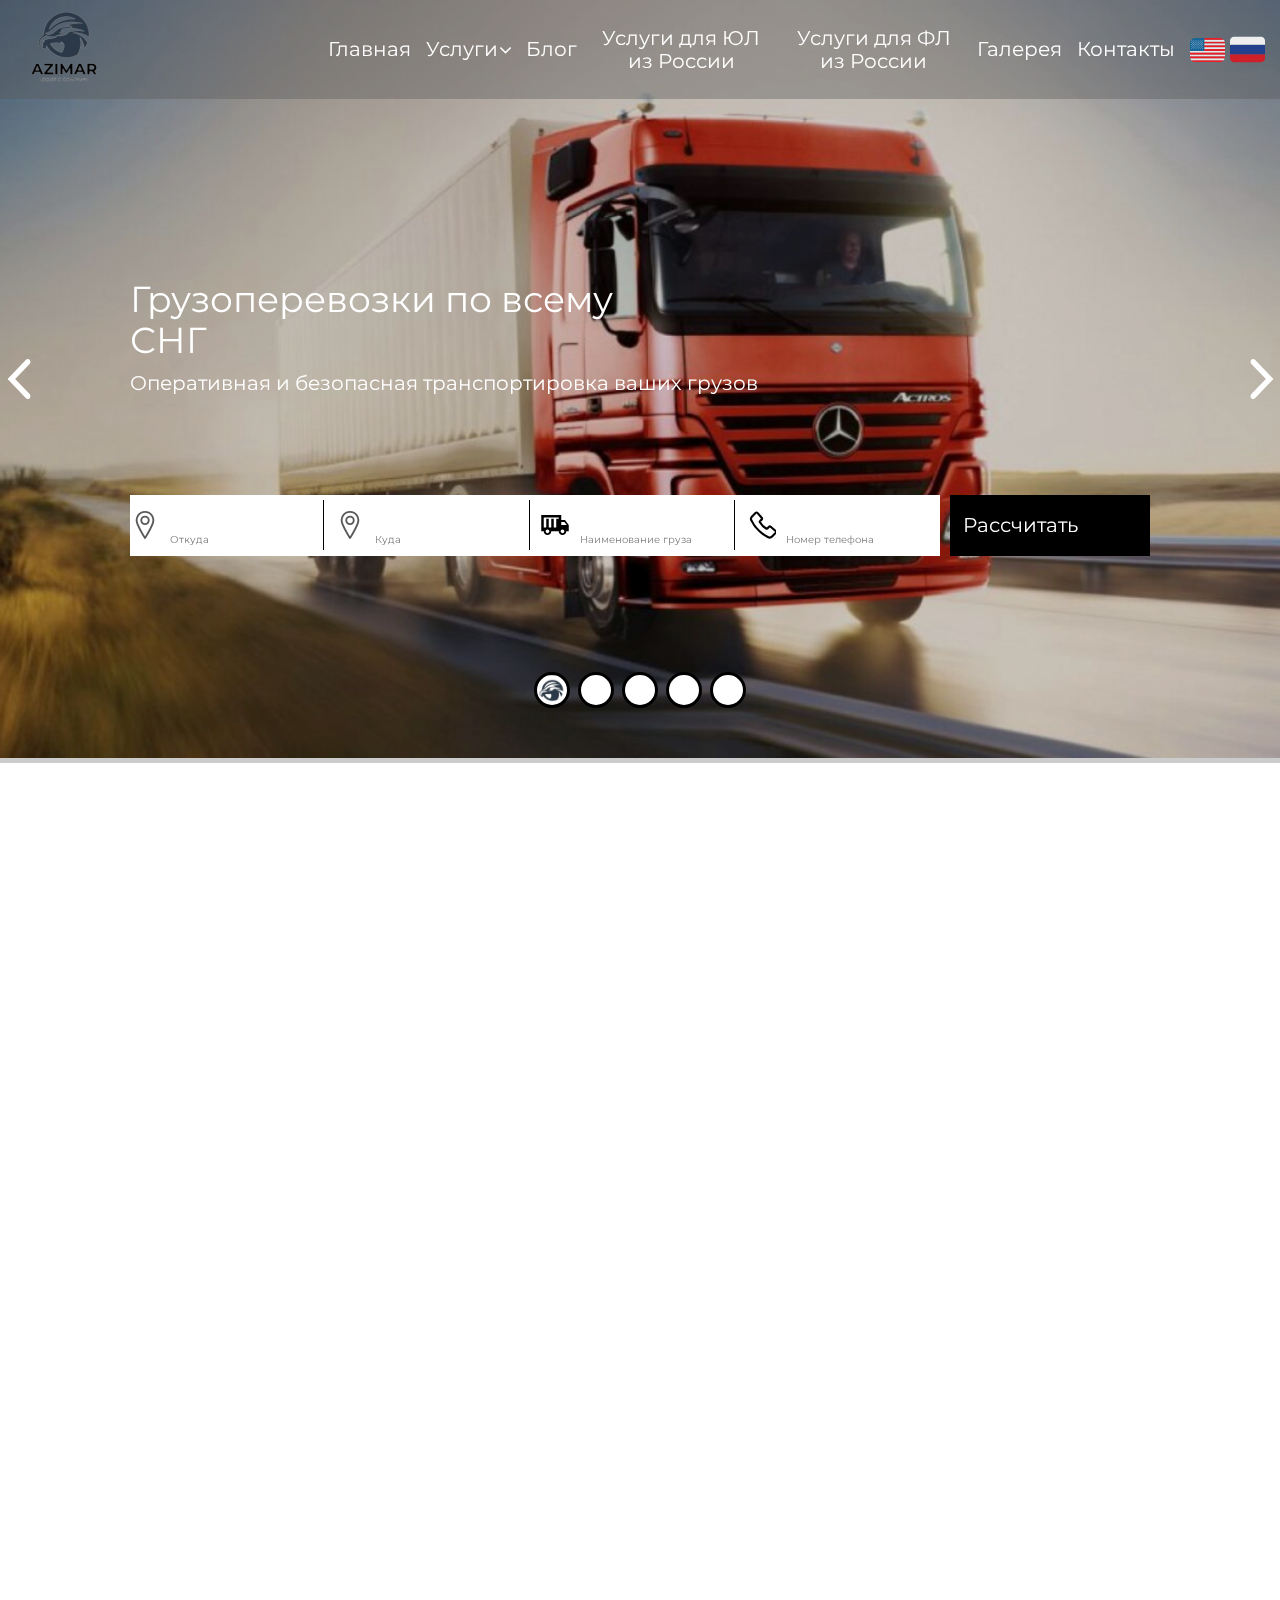
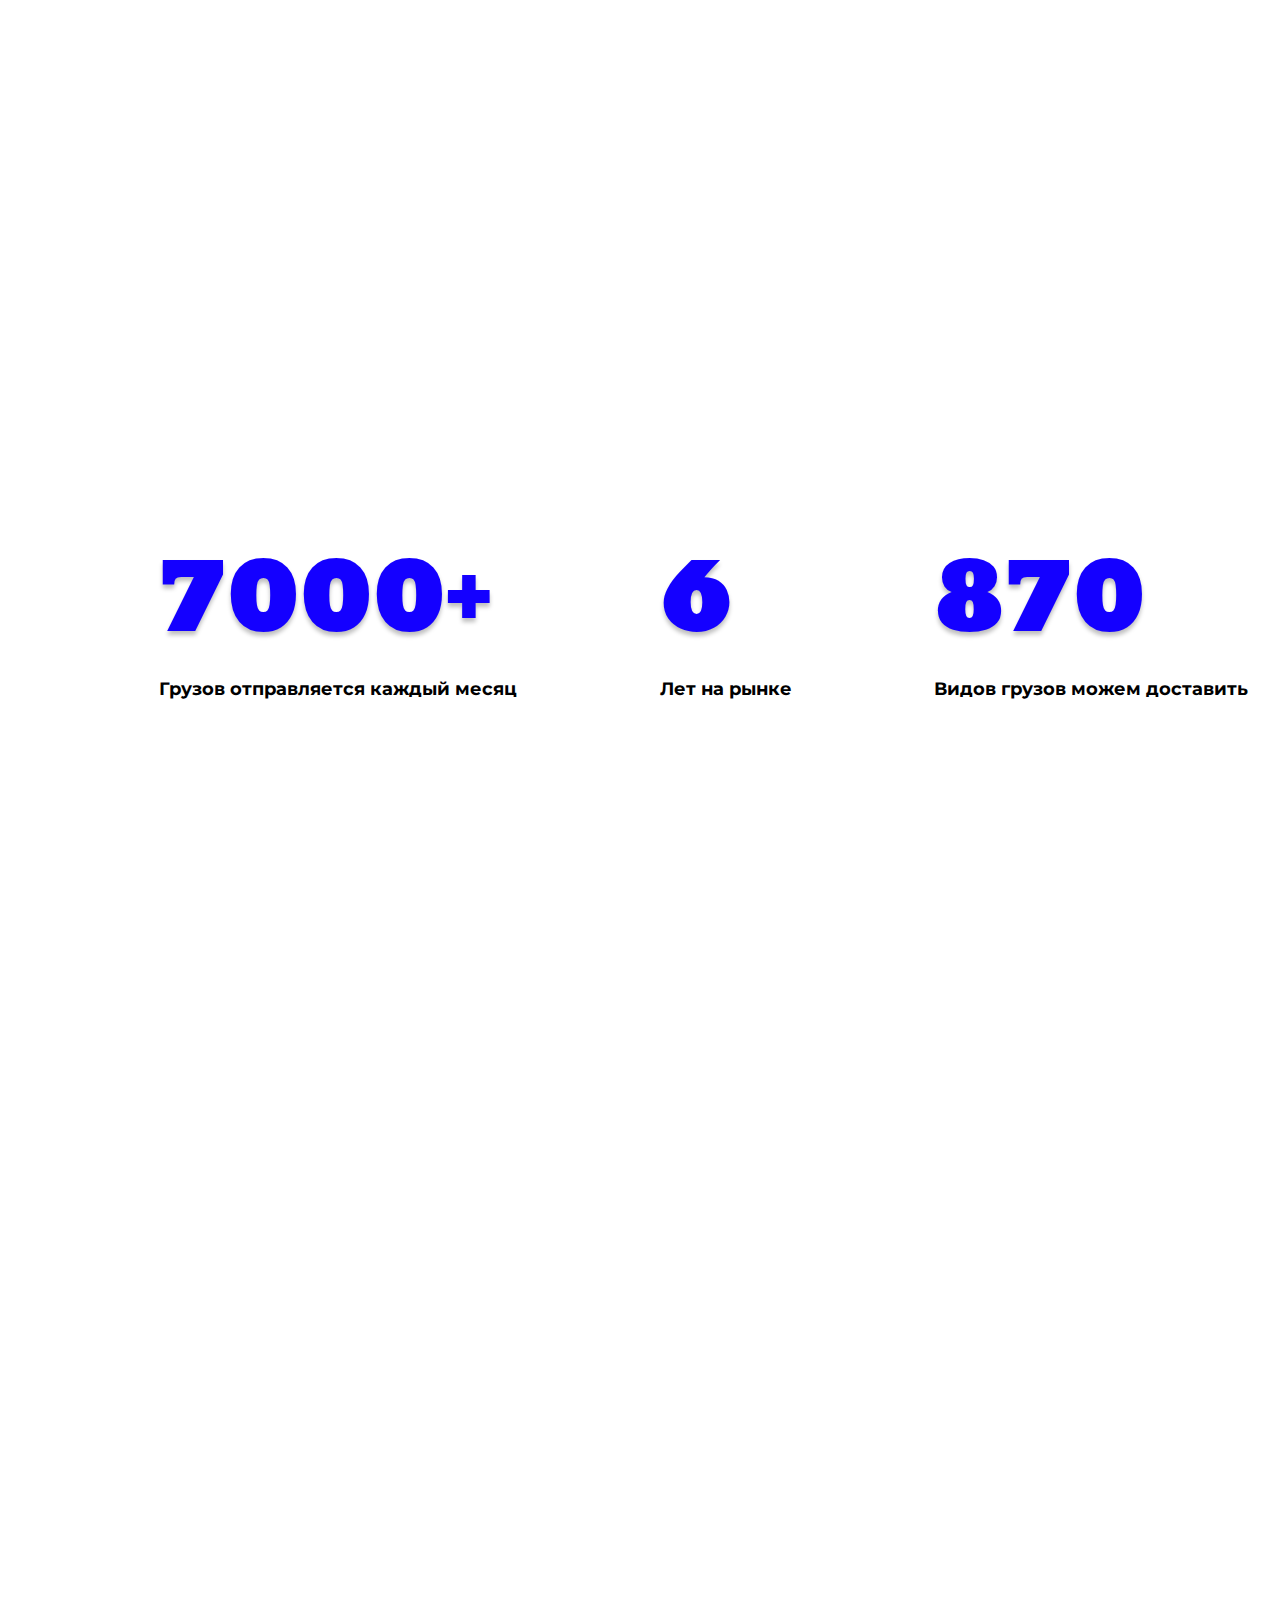
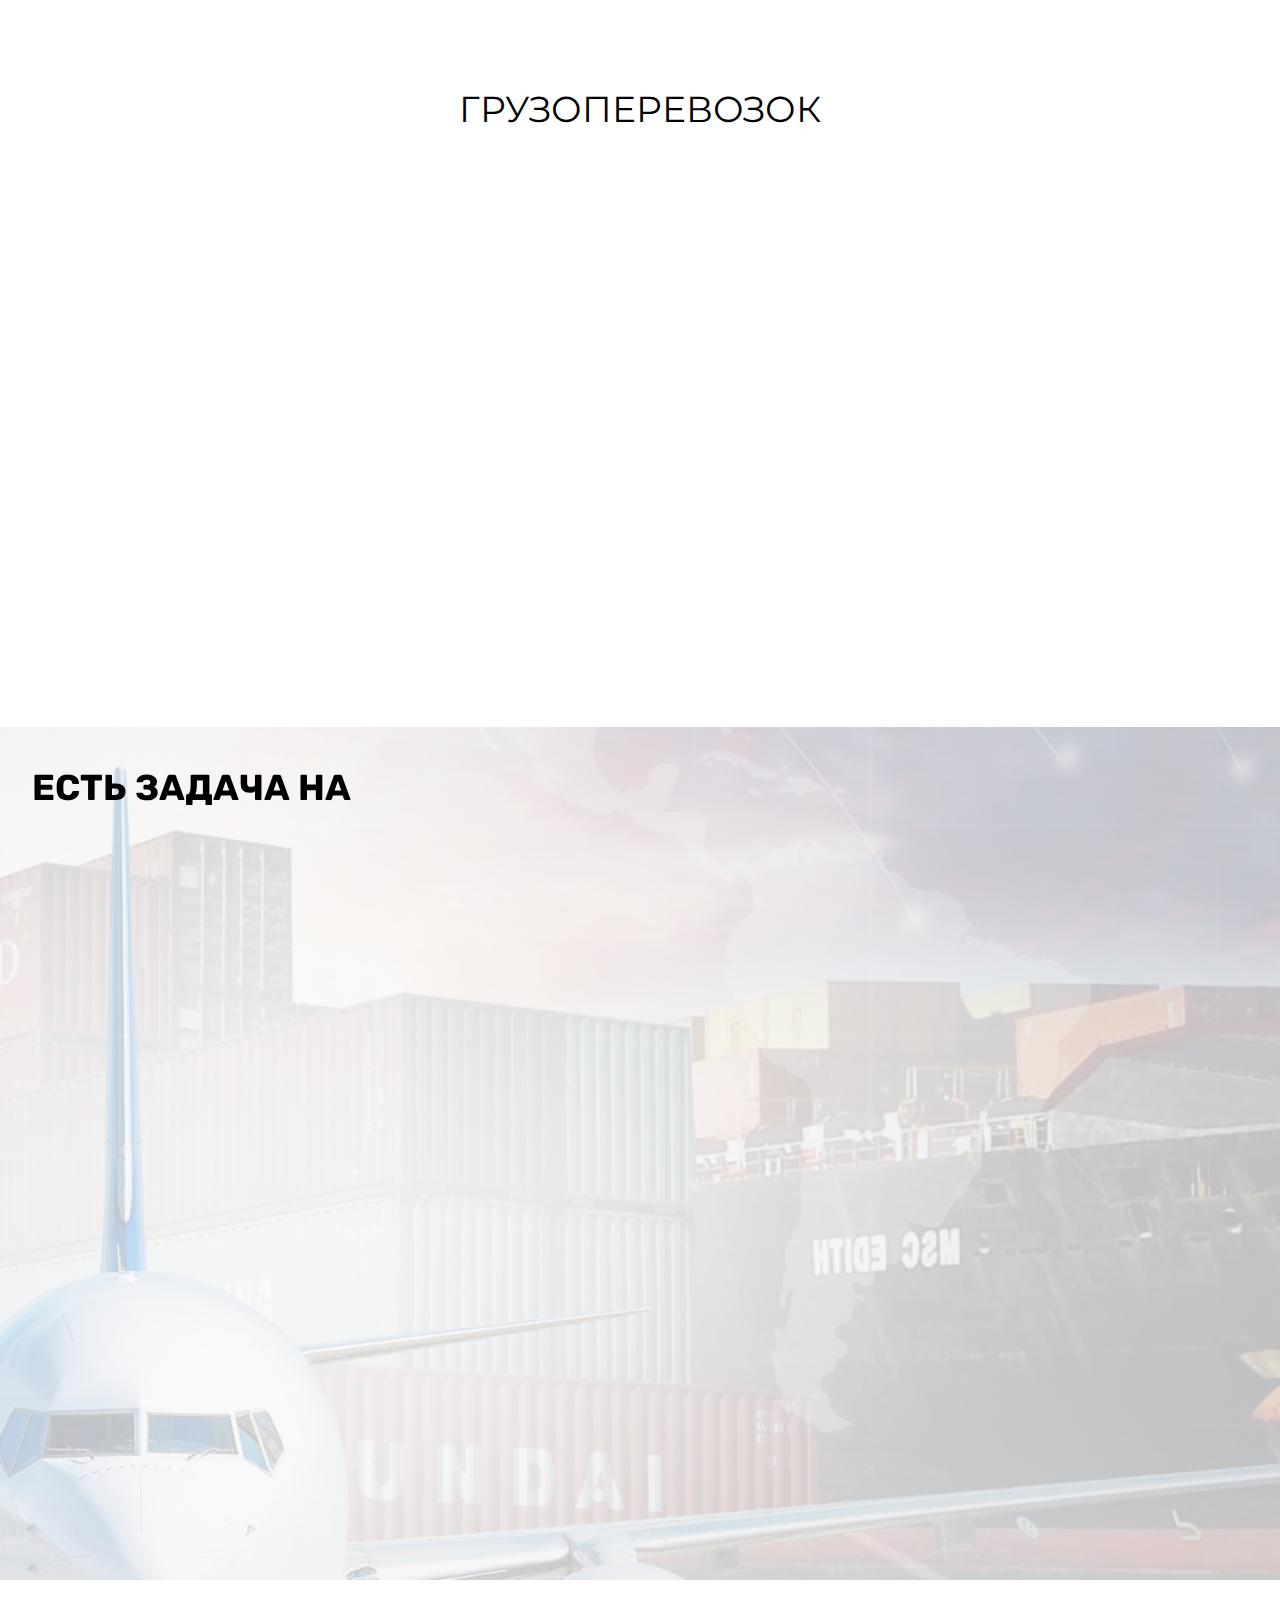
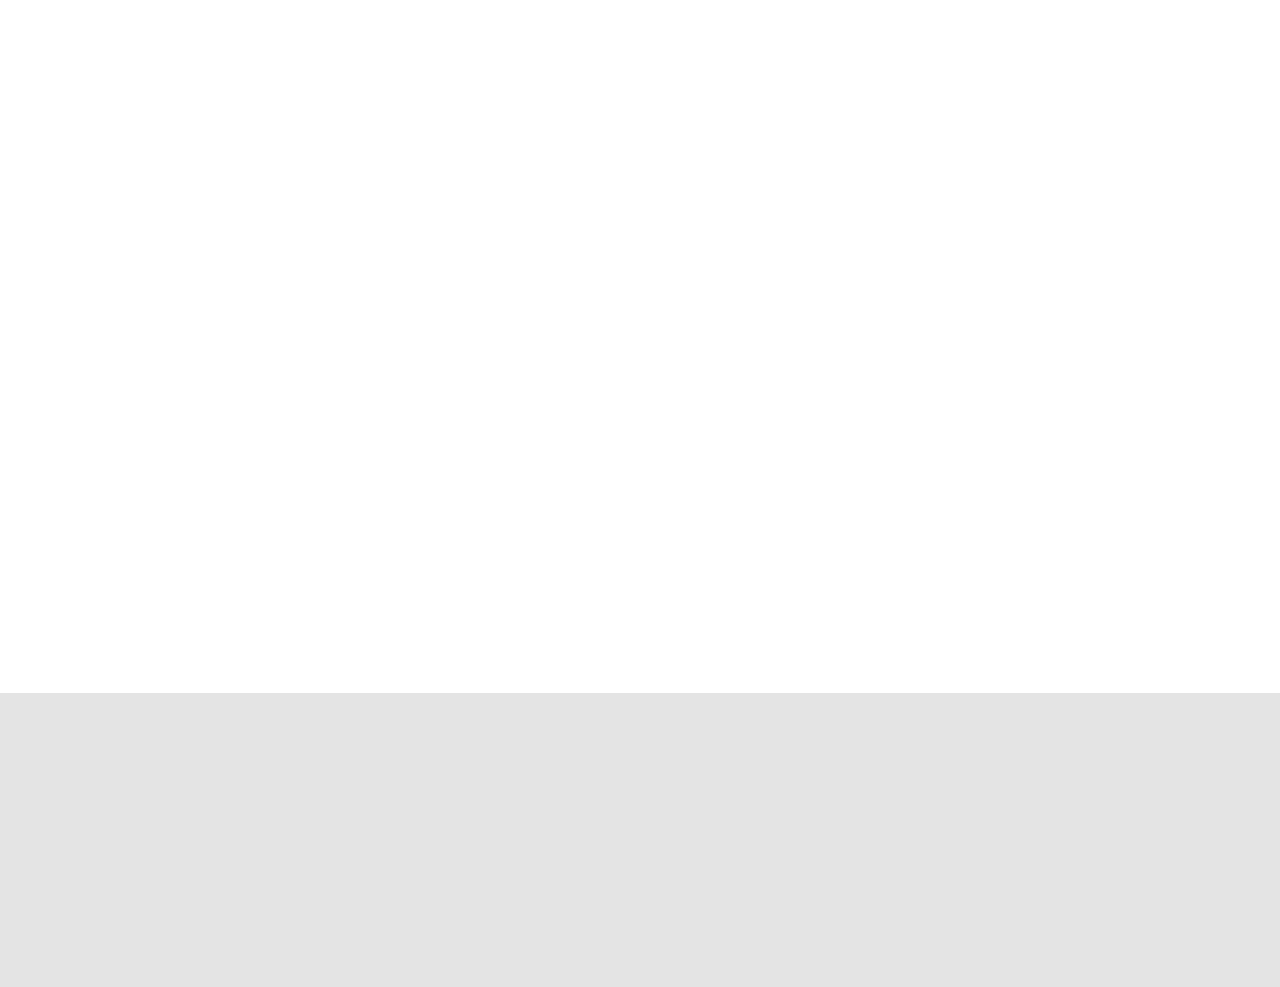
<file: index.html>
<!DOCTYPE html>
<html lang="ru">

<head>
    <meta charset="UTF-8">
    <meta http-equiv="X-UA-Compatible" content="IE=edge">
    
    <title>Azimarinter</title>
    <meta name="viewport" content="width=device-width, initial-scale=1.0">
    <link rel="preconnect" href="https://fonts.googleapis.com">
    <link rel="preconnect" href="https://fonts.gstatic.com" crossorigin>
    <link href="https://fonts.googleapis.com/css2?family=Montserrat:ital,wght@0,400;0,500;0,700;1,400&family=Moul&family=Rubik:wght@400;500;600;700&display=swap" rel="stylesheet">
    <link rel="stylesheet" href="assets/css/style.min.css"></head>

<body>
<svg style='display: none;'>
    <symbol fill="none" xmlns="http://www.w3.org/2000/svg" viewBox="0 0 34 34" id="russia-flag">
        <g clip-path="url(#clip0_44_12)">
            <path d="M34 25.4999C34 26.5019 33.602 27.4628 32.8935 28.1712C32.185 28.8797 31.2241 29.2777 30.2222 29.2777H3.77778C2.77585 29.2777 1.81496 28.8797 1.10649 28.1712C0.398015 27.4628 0 26.5019 0 25.4999V21.7222H34V25.4999Z"
                  fill="#CE2028"></path>
            <path d="M0 12.2778H34V21.7223H0V12.2778Z" fill="#22408C"></path>
            <path d="M30.2222 4.72217H3.77778C2.77585 4.72217 1.81496 5.12018 1.10649 5.82865C0.398015 6.53712 0 7.49802 0 8.49995L0 12.2777H34V8.49995C34 7.49802 33.602 6.53712 32.8935 5.82865C32.185 5.12018 31.2241 4.72217 30.2222 4.72217Z"
                  fill="#EEEEEE"></path>
        </g>
        <defs>
            <clipPath id="clip0_44_12">
                <rect width="34" height="34" fill="white"></rect>
            </clipPath>
        </defs>
    </symbol>
    <symbol fill="none" xmlns="http://www.w3.org/2000/svg" viewBox="0 0 35 35" id="usa-flag">
        <path d="M14.2188 9.7124V11.5608H34.9809C34.9519 10.9647 34.8895 10.2112 34.6664 9.7124" fill="#EC1C24"></path>
        <path d="M33.6875 7.86401H14.2188V9.71245H34.6664C34.4444 9.02284 34.1141 8.39394 33.6875 7.86401Z"
              fill="#E6E7E8"></path>
        <path d="M29.5312 6.01562H14.2188V7.86406H33.6875C32.7748 6.72109 31.2725 6.01562 29.5312 6.01562Z"
              fill="#EC1C24"></path>
        <path d="M34.9809 11.561H14.2188V13.4095H35V12.1774C35 12.0674 34.9929 11.9603 34.9896 11.8525C34.9874 11.823 34.9841 11.747 34.9809 11.561Z"
              fill="#E6E7E8"></path>
        <path d="M14.2188 15.2579H35V13.4094H14.2188V15.2579Z" fill="#EC1C24"></path>
        <path d="M14.2188 17.1063H35V15.2578H14.2188V17.1063Z" fill="#E6E7E8"></path>
        <path d="M14.2188 17.1062H35V18.9546H14.2188V17.1062Z" fill="#EC1C24"></path>
        <path d="M0 18.9546V20.803H35V18.9546H14.2188H0Z" fill="#E6E7E8"></path>
        <path d="M0 20.8032H35V22.6517H0V20.8032Z" fill="#EC1C24"></path>
        <path d="M0.00273437 23.7886C0.00273437 23.7886 -0.0021875 24.2365 0.0109375 24.5H34.9891C35.0044 24.2299 34.9973 23.7886 34.9973 23.7886L35 22.6516H0L0.00273437 23.7886Z"
              fill="#E6E7E8"></path>
        <path d="M5.46895 30.078H29.5314C31.2776 30.078 32.729 29.4437 33.7205 28.1968H1.27441C2.29816 29.471 3.77691 30.078 5.46621 30.078"
              fill="#EC1C24"></path>
        <path d="M1.27715 28.1968H33.7232C34.1558 27.6472 34.4788 27.0197 34.6748 26.3484H0.331055C0.530717 27.0177 0.852398 27.6444 1.27988 28.1968"
              fill="#E6E7E8"></path>
        <path d="M0.32793 26.3484H34.6717C34.8508 25.7472 34.9573 25.1266 34.9889 24.5H0.0107422C0.0648828 25.1322 0.115195 25.6096 0.32793 26.3484Z"
              fill="#EC1C24"></path>
        <path d="M14.2188 6.01562H5.46875C1.84461 6.01562 0 8.70898 0 12.0312V18.9547H14.2188V6.01562Z"
              fill="#176496"></path>
        <path d="M1.53031 9.28367L1.82781 9.05508L2.12477 9.28367L2.00937 8.91617L2.30523 8.69141H1.93992L1.82672 8.32227L1.71406 8.69141H1.3493L1.64625 8.91617L1.53031 9.28367ZM3.49578 9.28367L3.79328 9.05508L4.09023 9.28367L3.97539 8.91617L4.2707 8.69141H3.90594L3.79273 8.32227L3.68008 8.69141H3.31422L3.61117 8.91617L3.49578 9.28367ZM5.66414 9.28367L5.96109 9.05508L6.25859 9.28367L6.1432 8.91617L6.43852 8.69141H6.07594L5.96109 8.32227L5.84789 8.69141H5.48531L5.77898 8.91617L5.66414 9.28367ZM7.81664 9.28367L8.11359 9.05508L8.41109 9.28367L8.29625 8.91617L8.59156 8.69141H8.22516L8.11359 8.32227L8.00094 8.69141H7.63563L7.93203 8.91617L7.81664 9.28367ZM9.9768 9.28367L10.2743 9.05508L10.5712 9.28367L10.4564 8.91617L10.7523 8.69141H10.3864L10.2738 8.32227L10.1611 8.69141H9.79633L10.0916 8.91617L9.9768 9.28367ZM2.57648 10.2434L2.87344 10.0154L3.17039 10.2434L3.05609 9.87648L3.35141 9.65172H2.98609L2.87289 9.28312L2.76188 9.65172H2.39547L2.69133 9.87648L2.57648 10.2434ZM4.5425 10.2434L4.83945 10.0154L5.13641 10.2434L5.02156 9.87648L5.31687 9.65172H4.94938L4.83945 9.28312L4.72625 9.65172H4.36148L4.65734 9.87648L4.5425 10.2434ZM6.71086 10.2434L7.00727 10.0154L7.30422 10.2434L7.18938 9.87648L7.48523 9.65172H7.12047L7.00727 9.28312L6.89406 9.65172H6.52875L6.82461 9.87648L6.71086 10.2434ZM8.86227 10.2434L9.15977 10.0154L9.45727 10.2434L9.34078 9.87648L9.63719 9.65172H9.27242L9.15922 9.28312L9.04711 9.65172H8.6818L8.97766 9.87648L8.86227 10.2434ZM11.0252 10.2434L11.3199 10.0154L11.6169 10.2434L11.5009 9.87648L11.7973 9.65172H11.4331L11.3194 9.28312L11.2073 9.65172H10.842L11.1378 9.87648L11.0252 10.2434ZM12.243 9.28367L12.54 9.05508L12.8375 9.28367L12.7221 8.91617L13.0174 8.69141H12.6548L12.5395 8.32227L12.4268 8.69141H12.0588L12.3579 8.91617L12.243 9.28367ZM1.50133 16.964L1.79883 16.7381L2.09578 16.964L1.98094 16.5998L2.27625 16.3745L1.91148 16.3755L1.79773 16.007L1.68617 16.3755L1.32031 16.3745L1.61617 16.5998L1.50133 16.964ZM3.46734 16.964L3.7643 16.7381L4.0618 16.964L3.94641 16.5998L4.24172 16.3745L3.8775 16.3755L3.76375 16.007L3.65164 16.3755L3.28688 16.3745L3.58219 16.5998L3.46734 16.964ZM5.6357 16.964L5.93266 16.7381L6.23016 16.964L6.11477 16.5998L6.41008 16.3745L6.04312 16.3755L5.93211 16.007L5.81945 16.3755L5.45469 16.3745L5.75055 16.5998L5.6357 16.964ZM7.7882 16.964L8.08516 16.7381L8.38211 16.964L8.26891 16.5998L8.56258 16.3745L8.19727 16.3755L8.08461 16.007L7.97195 16.3755L7.60719 16.3745L7.9025 16.5998L7.7882 16.964ZM9.94781 16.964L10.2453 16.7381L10.5428 16.964L10.4291 16.5998L10.7227 16.3745L10.358 16.3755L10.2448 16.007L10.1327 16.3755L9.76734 16.3745L10.0627 16.5998L9.94781 16.964ZM12.2141 16.964L12.511 16.7381L12.8085 16.964L12.6931 16.5998L12.989 16.3745L12.622 16.3755L12.5105 16.007L12.3978 16.3755L12.0314 16.3745L12.3289 16.5998L12.2141 16.964ZM1.53031 11.2043L1.82781 10.9757L2.12477 11.2043L2.00937 10.8368L2.30523 10.612L1.93992 10.6131L1.82672 10.2434L1.71406 10.6131L1.3493 10.612L1.64625 10.8368L1.53031 11.2043ZM3.49578 11.2043L3.79328 10.9757L4.09023 11.2043L3.97539 10.8368L4.2707 10.612L3.90594 10.6131L3.79273 10.2434L3.68008 10.6131L3.31422 10.612L3.61117 10.8368L3.49578 11.2043ZM5.66414 11.2043L5.96109 10.9757L6.25859 11.2043L6.1432 10.8368L6.43852 10.612L6.07594 10.6131L5.96109 10.2434L5.84789 10.6131L5.48531 10.612L5.77898 10.8368L5.66414 11.2043ZM7.81664 11.2043L8.11359 10.9757L8.41109 11.2043L8.29625 10.8368L8.59156 10.612L8.22516 10.6131L8.11359 10.2434L8.00094 10.6131L7.63563 10.612L7.93203 10.8368L7.81664 11.2043ZM9.9768 11.2043L10.2743 10.9757L10.5712 11.2043L10.4564 10.8368L10.7523 10.612L10.3864 10.6131L10.2738 10.2434L10.1611 10.6131L9.79633 10.612L10.0916 10.8368L9.9768 11.2043ZM2.57648 12.1646L2.87344 11.9366L3.17039 12.1646L3.05609 11.7977L3.35141 11.5718H2.98609L2.87289 11.2043L2.76188 11.5718H2.39547L2.69133 11.7977L2.57648 12.1646ZM4.5425 12.1646L4.83945 11.9366L5.13641 12.1646L5.02156 11.7977L5.31687 11.5718H4.94938L4.83945 11.2043L4.72625 11.5718H4.36148L4.65734 11.7977L4.5425 12.1646ZM6.71086 12.1646L7.00727 11.9366L7.30422 12.1646L7.18938 11.7977L7.48523 11.5718H7.12047L7.00727 11.2043L6.89406 11.5718H6.52875L6.82461 11.7977L6.71086 12.1646ZM8.86227 12.1646L9.15977 11.9366L9.45727 12.1646L9.34078 11.7977L9.63719 11.5718H9.27242L9.15922 11.2043L9.04711 11.5718H8.6818L8.97766 11.7977L8.86227 12.1646ZM11.0252 12.1646L11.3199 11.9366L11.6169 12.1646L11.5009 11.7977L11.7973 11.5718H11.4331L11.3194 11.2043L11.2073 11.5718H10.842L11.1378 11.7977L11.0252 12.1646ZM12.243 11.2043L12.54 10.9757L12.8375 11.2043L12.7221 10.8368L13.0174 10.612L12.6548 10.6131L12.5395 10.2434L12.4268 10.6131L12.0588 10.612L12.3579 10.8368L12.243 11.2043ZM1.50133 13.1249L1.79883 12.8969L2.09578 13.1249L1.98039 12.7585L2.27625 12.5332L1.91094 12.5343L1.79773 12.1646L1.68617 12.5343L1.32031 12.5332L1.61617 12.7585L1.50133 13.1249ZM3.46734 13.1249L3.7643 12.8969L4.0618 13.1249L3.94641 12.7585L4.24172 12.5332L3.8775 12.5343L3.76375 12.1646L3.65164 12.5343L3.28688 12.5332L3.58164 12.7585L3.46734 13.1249ZM5.6357 13.1249L5.93266 12.8969L6.22961 13.1249L6.11477 12.7585L6.41008 12.5332L6.04312 12.5343L5.93211 12.1646L5.81945 12.5343L5.45469 12.5332L5.75055 12.7585L5.6357 13.1249ZM7.7882 13.1249L8.08461 12.8969L8.38211 13.1249L8.26891 12.7585L8.56258 12.5332L8.19727 12.5343L8.08461 12.1646L7.97195 12.5343L7.60719 12.5332L7.9025 12.7585L7.7882 13.1249ZM9.94781 13.1249L10.2453 12.8969L10.5423 13.1249L10.4291 12.7585L10.7227 12.5332L10.3574 12.5343L10.2448 12.1646L10.1327 12.5343L9.76734 12.5332L10.0627 12.7585L9.94781 13.1249ZM2.5475 14.0852L2.84445 13.8577L3.14141 14.0852L3.02711 13.721L3.32187 13.4946H2.95656L2.84391 13.1249L2.7318 13.4946H2.36648L2.66234 13.721L2.5475 14.0852ZM4.51352 14.0852L4.81047 13.8577L5.10742 14.0852L4.99258 13.721L5.28789 13.4946H4.92203L4.80992 13.1249L4.69727 13.4946H4.33195L4.62836 13.721L4.51352 14.0852ZM6.68242 14.0852L6.97828 13.8577L7.27578 14.0852L7.15875 13.721L7.45625 13.4946H7.09148L6.97828 13.1249L6.86562 13.4946H6.50031L6.79617 13.721L6.68242 14.0852ZM8.83219 14.0852L9.13078 13.8577L9.42828 14.0852L9.31344 13.721L9.6082 13.4946H9.24344L9.13023 13.1249L9.01813 13.4946H8.65281L8.94867 13.721L8.83219 14.0852ZM10.9923 14.0852L11.2909 13.8577L11.5884 14.0852L11.473 13.721L11.7695 13.4946H11.4047L11.2909 13.1249L11.1783 13.4946H10.813L11.1088 13.721L10.9923 14.0852ZM12.2141 13.1249L12.511 12.8969L12.808 13.1249L12.6931 12.7585L12.989 12.5332L12.622 12.5343L12.5105 12.1646L12.3978 12.5343L12.0314 12.5332L12.3289 12.7585L12.2141 13.1249ZM1.50133 15.0461L1.79883 14.8202L2.09578 15.0461L1.98039 14.6791L2.27625 14.4538L1.91094 14.4549L1.79773 14.0852L1.68617 14.4549L1.32031 14.4538L1.61617 14.6791L1.50133 15.0461ZM3.46734 15.0461L3.7643 14.8202L4.0618 15.0461L3.94641 14.6791L4.24172 14.4538L3.8775 14.4549L3.76375 14.0852L3.65164 14.4549L3.28688 14.4538L3.58164 14.6791L3.46734 15.0461ZM5.6357 15.0461L5.93266 14.8202L6.22961 15.0461L6.11477 14.6791L6.41008 14.4538L6.04312 14.4549L5.93211 14.0852L5.81945 14.4549L5.45469 14.4538L5.75055 14.6791L5.6357 15.0461ZM7.7882 15.0461L8.08461 14.8202L8.38211 15.0461L8.26891 14.6791L8.56258 14.4538L8.19727 14.4549L8.08461 14.0852L7.97195 14.4549L7.60719 14.4538L7.9025 14.6791L7.7882 15.0461ZM9.94781 15.0461L10.2453 14.8202L10.5423 15.0461L10.4291 14.6791L10.7227 14.4538L10.3574 14.4549L10.2448 14.0852L10.1327 14.4549L9.76734 14.4538L10.0627 14.6791L9.94781 15.0461ZM2.5475 16.007L2.84445 15.7784L3.14141 16.007L3.02711 15.6395L3.32187 15.4163H2.95656L2.84391 15.0461L2.7318 15.4163H2.36648L2.66234 15.6395L2.5475 16.007ZM4.51352 16.007L4.81047 15.7784L5.10742 16.007L4.99258 15.6395L5.28789 15.4163H4.92203L4.80992 15.0461L4.69727 15.4163H4.33195L4.62836 15.6395L4.51352 16.007ZM6.68242 16.007L6.97828 15.7784L7.27578 16.007L7.15875 15.6395L7.45625 15.4163H7.09148L6.97828 15.0461L6.86562 15.4163H6.50031L6.79617 15.6395L6.68242 16.007ZM8.83219 16.007L9.13078 15.7784L9.42828 16.007L9.31344 15.6395L9.6082 15.4163H9.24344L9.13023 15.0461L9.01813 15.4163H8.65281L8.94867 15.6395L8.83219 16.007ZM10.9923 16.007L11.2909 15.7784L11.5884 16.007L11.473 15.6395L11.7695 15.4163H11.4047L11.2909 15.0461L11.1783 15.4163H10.813L11.1088 15.6395L10.9923 16.007ZM12.2141 15.0461L12.511 14.8202L12.808 15.0461L12.6931 14.6791L12.989 14.4538L12.622 14.4549L12.5105 14.0852L12.3978 14.4549L12.0314 14.4538L12.3289 14.6791L12.2141 15.0461Z"
              fill="white"></path>
    </symbol>
    <symbol fill="none" xmlns="http://www.w3.org/2000/svg" viewBox="0 0 21 22" id="calendar">
        <path d="M19.5 2.67188H15.2344V1.04688C15.2344 0.935156 15.143 0.84375 15.0312 0.84375H13.6094C13.4977 0.84375 13.4062 0.935156 13.4062 1.04688V2.67188H6.90625V1.04688C6.90625 0.935156 6.81484 0.84375 6.70312 0.84375H5.28125C5.16953 0.84375 5.07812 0.935156 5.07812 1.04688V2.67188H0.8125C0.363086 2.67188 0 3.03496 0 3.48438V20.3438C0 20.7932 0.363086 21.1562 0.8125 21.1562H19.5C19.9494 21.1562 20.3125 20.7932 20.3125 20.3438V3.48438C20.3125 3.03496 19.9494 2.67188 19.5 2.67188ZM18.4844 19.3281H1.82812V9.67969H18.4844V19.3281ZM1.82812 7.95312V4.5H5.07812V5.71875C5.07812 5.83047 5.16953 5.92188 5.28125 5.92188H6.70312C6.81484 5.92188 6.90625 5.83047 6.90625 5.71875V4.5H13.4062V5.71875C13.4062 5.83047 13.4977 5.92188 13.6094 5.92188H15.0312C15.143 5.92188 15.2344 5.83047 15.2344 5.71875V4.5H18.4844V7.95312H1.82812Z"
              fill="#0459FF"></path>
    </symbol>
    <symbol fill="none" xmlns="http://www.w3.org/2000/svg" viewBox="0 0 30 30" id="whatsapp">
        <g clip-path="url(#clip0_96_165)">
            <path d="M7.92944 25.6938L8.41986 25.9362C10.4636 27.1482 12.7524 27.7138 15.0413 27.7138C22.2349 27.7138 28.1205 21.8963 28.1205 14.7861C28.1205 11.3926 26.7308 8.07986 24.2785 5.65589C21.8261 3.23191 18.5562 1.8584 15.0413 1.8584C7.84776 1.8584 1.96201 7.67585 2.04381 14.8669C2.04381 17.2908 2.77951 19.634 4.00565 21.6539L4.3326 22.1387L3.02479 26.9058L7.92944 25.6938Z"
                  fill="#00E676"></path>
            <path d="M25.6679 4.36309C22.8886 1.53521 19.0466 0 15.1228 0C6.78492 0 0.0817969 6.70622 0.163477 14.8668C0.163477 17.4524 0.89918 19.9572 2.12543 22.2195L0 29.8953L7.92926 27.8753C10.1364 29.0874 12.5886 29.653 15.0411 29.653C23.2973 29.653 30.0005 22.9466 30.0005 14.7862C30.0005 10.827 28.4471 7.11023 25.6679 4.36309ZM15.1228 27.1483C12.9157 27.1483 10.7086 26.5828 8.82844 25.4516L8.33801 25.2092L3.59684 26.4211L4.82297 21.8157L4.49602 21.3308C0.89918 15.5942 2.61586 7.999 8.50148 4.44382C14.3871 0.888765 21.9894 2.58556 25.5862 8.40301C29.183 14.2205 27.4663 21.7347 21.5808 25.2899C19.7005 26.5018 17.4117 27.1483 15.1228 27.1483ZM22.3164 18.1798L21.4172 17.7758C21.4172 17.7758 20.1094 17.2102 19.2919 16.8061C19.2101 16.8061 19.1284 16.7253 19.0466 16.7253C18.8013 16.7253 18.6379 16.8061 18.4744 16.887C18.4744 16.887 18.3927 16.9677 17.2482 18.2605C17.1664 18.4221 17.003 18.5029 16.8395 18.5029H16.7577C16.676 18.5029 16.5125 18.4221 16.4307 18.3414L16.022 18.1798C15.1228 17.7758 14.3054 17.2909 13.6514 16.6446C13.4879 16.483 13.2427 16.3214 13.0792 16.1598C12.507 15.5942 11.9347 14.9478 11.5261 14.2206L11.4443 14.059C11.3626 13.9781 11.3626 13.8974 11.2808 13.7358C11.2808 13.5742 11.2808 13.4127 11.3626 13.3318C11.3626 13.3318 11.6896 12.9278 11.9347 12.6855C12.0983 12.5238 12.18 12.2815 12.3435 12.1199C12.507 11.8775 12.5888 11.5543 12.507 11.3119C12.4253 10.9078 11.4443 8.72629 11.1991 8.24154C11.0355 7.99911 10.8722 7.91838 10.6269 7.83753H9.72773C9.56414 7.83753 9.40078 7.91838 9.23719 7.91838L9.15539 7.99911C8.99191 8.07996 8.82844 8.24154 8.66496 8.32228C8.50148 8.48398 8.41969 8.64544 8.25621 8.80714C7.68398 9.53432 7.35703 10.4231 7.35703 11.3119C7.35703 11.9582 7.52051 12.6046 7.76578 13.1702L7.84758 13.4127C8.58328 14.9478 9.56414 16.3214 10.8722 17.5333L11.1991 17.8565C11.4443 18.0989 11.6896 18.2605 11.853 18.5028C13.5697 19.9573 15.5316 21.0076 17.7387 21.5732C17.9839 21.654 18.3109 21.654 18.5562 21.7348H19.3736C19.7823 21.7348 20.2727 21.5732 20.5998 21.4117C20.845 21.2501 21.0084 21.2501 21.1719 21.0885L21.3355 20.9268C21.499 20.7652 21.6625 20.6845 21.8259 20.5229C21.9894 20.3613 22.1529 20.1997 22.2347 20.038C22.3982 19.7149 22.4798 19.3108 22.5616 18.907V18.3414C22.5616 18.3414 22.4798 18.2605 22.3164 18.1798Z"
                  fill="white"></path>
        </g>
        <defs>
            <clipPath id="clip0_96_165">
                <rect width="30" height="30" fill="white"></rect>
            </clipPath>
        </defs>
    </symbol>
    <symbol fill="none" xmlns="http://www.w3.org/2000/svg" viewBox="0 0 29 28" id="telegram">
        <path d="M14.5 0C6.49181 0 0 6.26795 0 14C0 21.732 6.49181 28 14.5 28C22.5082 28 29 21.732 29 14C29 6.26795 22.5082 0 14.5 0Z"
              fill="#40B3E0"></path>
        <path d="M21.5557 8.0532L18.9657 20.6607C18.9657 20.6607 18.6036 21.5351 17.6075 21.1154L11.631 16.6914L9.45782 15.6773L5.79952 14.4882C5.79952 14.4882 5.2381 14.2959 5.18372 13.8762C5.12935 13.4565 5.81765 13.2293 5.81765 13.2293L20.3602 7.72114C20.3602 7.72114 21.5556 7.21407 21.5556 8.05342"
              fill="white"></path>
        <path d="M11.172 20.5189C11.172 20.5189 10.9975 20.5031 10.78 19.8385C10.5628 19.1741 9.45801 15.6769 9.45801 15.6769L18.2416 10.2913C18.2416 10.2913 18.7488 9.99402 18.7306 10.2913C18.7306 10.2913 18.8212 10.3438 18.5494 10.5886C18.2779 10.8335 11.6494 16.5863 11.6494 16.5863"
              fill="#D2E5F1"></path>
        <path d="M13.9227 18.3871L11.5588 20.4681C11.5588 20.4681 11.374 20.6035 11.1719 20.5186L11.6245 16.6533"
              fill="#B5CFE4"></path>
    </symbol>
    <symbol fill="none" xmlns="http://www.w3.org/2000/svg" viewBox="0 0 30 28" id="instagram">
        <path d="M15.0001 0C10.9229 0 10.4148 0.018375 8.81914 0.081375C7.21695 0.154875 6.1332 0.38675 5.17695 0.73325C4.17614 1.08589 3.26976 1.63801 2.52102 2.35113C1.75484 3.04832 1.16295 3.89474 0.787578 4.83C0.416328 5.7225 0.167891 6.734 0.0891406 8.22937C0.0169531 9.7195 0.00195312 10.1929 0.00195312 13.9983C0.00195312 17.8036 0.0216406 18.2779 0.0891406 19.7671C0.167891 21.2581 0.416328 22.274 0.787578 23.1665C1.16541 24.1006 1.75697 24.9465 2.52102 25.6454C3.26801 26.3605 4.17489 26.9129 5.17695 27.2633C6.1332 27.6054 7.22164 27.8416 8.81914 27.9151C10.4157 27.9825 10.9229 27.9965 15.0001 27.9965C19.0773 27.9965 19.5854 27.9781 21.181 27.9151C22.7785 27.8416 23.867 27.6045 24.8232 27.2633C25.824 26.9106 26.7304 26.3585 27.4791 25.6454C28.2463 24.9489 28.8383 24.1023 29.2126 23.1665C29.5791 22.274 29.8323 21.2581 29.911 19.7671C29.9832 18.277 29.9982 17.8036 29.9982 13.9983C29.9982 10.1929 29.9785 9.71862 29.911 8.22937C29.8323 6.73837 29.5782 5.71725 29.2126 4.83C28.8347 3.8959 28.2432 3.04996 27.4791 2.35113C26.733 1.6351 25.8258 1.08253 24.8232 0.73325C23.867 0.38675 22.7785 0.154875 21.181 0.081375C19.5845 0.014 19.0773 0 15.0001 0ZM15.0001 2.52C19.0041 2.52 19.4823 2.53838 21.0648 2.60138C22.5245 2.66525 23.3195 2.89275 23.8473 3.08525C24.4998 3.31006 25.0904 3.66787 25.576 4.13263C26.0731 4.58397 26.4551 5.13393 26.6935 5.74175C26.8998 6.23437 27.1435 6.97637 27.212 8.33875C27.2795 9.81575 27.2991 10.2629 27.2991 13.9991C27.2991 17.7354 27.2795 18.1825 27.2063 19.6595C27.1276 21.0219 26.8838 21.7639 26.6785 22.2565C26.3945 22.9136 26.0776 23.373 25.5545 23.87C25.0672 24.3318 24.477 24.6879 23.8257 24.913C23.3045 25.1055 22.4982 25.333 21.0329 25.3969C19.442 25.4599 18.9732 25.4783 14.9588 25.4783C10.9445 25.4783 10.4766 25.4599 8.88383 25.3916C7.42414 25.3181 6.61883 25.0906 6.09102 24.899C5.37852 24.6339 4.89008 24.3381 4.36695 23.8499C3.83914 23.3572 3.50352 22.8883 3.24477 22.2364C3.03477 21.7499 2.79477 20.9974 2.71695 19.6298C2.66352 18.1624 2.6382 17.7074 2.6382 13.9781C2.6382 10.2506 2.66352 9.79475 2.71695 8.309C2.79477 6.94138 3.03477 6.19063 3.24477 5.70238C3.50352 5.0365 3.84008 4.5815 4.36695 4.08887C4.88914 3.6015 5.37852 3.2865 6.09102 3.03975C6.61883 2.84812 7.40445 2.62063 8.86977 2.55238C10.4607 2.499 10.9295 2.47975 14.9382 2.47975L15.0001 2.52ZM15.0001 6.81363C13.9888 6.81328 12.9874 6.99893 12.0531 7.35995C11.1188 7.72098 10.2698 8.25031 9.55475 8.9177C8.8397 9.58508 8.27256 10.3774 7.88574 11.2495C7.49893 12.1215 7.30002 13.0562 7.30039 14C7.30002 14.9438 7.49893 15.8785 7.88574 16.7505C8.27256 17.6226 8.8397 18.4149 9.55475 19.0823C10.2698 19.7497 11.1188 20.279 12.0531 20.64C12.9874 21.0011 13.9888 21.1867 15.0001 21.1864C16.0113 21.1867 17.0127 21.0011 17.9471 20.64C18.8814 20.279 19.7303 19.7497 20.4454 19.0823C21.1605 18.4149 21.7276 17.6226 22.1144 16.7505C22.5012 15.8785 22.7001 14.9438 22.6998 14C22.7001 13.0562 22.5012 12.1215 22.1144 11.2495C21.7276 10.3774 21.1605 9.58508 20.4454 8.9177C19.7303 8.25031 18.8814 7.72098 17.9471 7.35995C17.0127 6.99893 16.0113 6.81328 15.0001 6.81363V6.81363ZM15.0001 18.6664C12.2363 18.6664 10.0004 16.5795 10.0004 14C10.0004 11.4205 12.2363 9.33362 15.0001 9.33362C17.7638 9.33362 19.9998 11.4205 19.9998 14C19.9998 16.5795 17.7638 18.6664 15.0001 18.6664ZM24.8101 6.52663C24.8096 6.97258 24.6194 7.40011 24.2814 7.71529C23.9433 8.03046 23.4851 8.2075 23.0073 8.2075C22.771 8.2075 22.5371 8.16407 22.3188 8.07968C22.1005 7.9953 21.9022 7.87162 21.7351 7.7157C21.5681 7.55977 21.4356 7.37467 21.3451 7.17095C21.2547 6.96723 21.2082 6.74888 21.2082 6.52837C21.2082 6.30787 21.2547 6.08952 21.3451 5.8858C21.4356 5.68208 21.5681 5.49698 21.7351 5.34105C21.9022 5.18513 22.1005 5.06145 22.3188 4.97707C22.5371 4.89268 22.771 4.84925 23.0073 4.84925C23.9982 4.84925 24.8101 5.60175 24.8101 6.52663V6.52663Z"
              fill="black"></path>
    </symbol>
    <symbol fill="none" xmlns="http://www.w3.org/2000/svg" viewBox="0 0 36 36" id="facebook">
        <path d="M30.9375 3.9375H5.0625C4.44023 3.9375 3.9375 4.44023 3.9375 5.0625V30.9375C3.9375 31.5598 4.44023 32.0625 5.0625 32.0625H30.9375C31.5598 32.0625 32.0625 31.5598 32.0625 30.9375V5.0625C32.0625 4.44023 31.5598 3.9375 30.9375 3.9375ZM27.6891 12.1465H25.4426C23.6812 12.1465 23.3402 12.9832 23.3402 14.2137V16.9242H27.5449L26.9965 21.1676H23.3402V32.0625H18.9563V21.1711H15.2895V16.9242H18.9563V13.7953C18.9563 10.1637 21.1746 8.18438 24.416 8.18438C25.9699 8.18438 27.3023 8.30039 27.6926 8.35313V12.1465H27.6891Z"
              fill="black"></path>
    </symbol>
    <symbol fill="none" xmlns="http://www.w3.org/2000/svg" viewBox="0 0 34 34" id="truck">
        <path d="M28.3337 11.3334H24.0837V5.66675H1.41699V24.0834H4.25033C4.25033 26.4351 6.14866 28.3334 8.50033 28.3334C10.852 28.3334 12.7503 26.4351 12.7503 24.0834H21.2503C21.2503 26.4351 23.1487 28.3334 25.5003 28.3334C27.852 28.3334 29.7503 26.4351 29.7503 24.0834H32.5837V17.0001L28.3337 11.3334ZM8.50033 26.2084C7.32449 26.2084 6.37533 25.2592 6.37533 24.0834C6.37533 22.9076 7.32449 21.9584 8.50033 21.9584C9.67616 21.9584 10.6253 22.9076 10.6253 24.0834C10.6253 25.2592 9.67616 26.2084 8.50033 26.2084ZM21.2503 9.91675H18.417V19.8334H15.5837V9.91675H12.7503V19.8334H9.91699V9.91675H7.08366V19.8334H4.25033V8.50008H21.2503V9.91675ZM25.5003 26.2084C24.3245 26.2084 23.3753 25.2592 23.3753 24.0834C23.3753 22.9076 24.3245 21.9584 25.5003 21.9584C26.6762 21.9584 27.6253 22.9076 27.6253 24.0834C27.6253 25.2592 26.6762 26.2084 25.5003 26.2084ZM24.0837 17.0001V13.4584H27.6253L30.402 17.0001H24.0837Z"
              fill="black"></path>
    </symbol>
    <symbol fill="none" xmlns="http://www.w3.org/2000/svg" viewBox="0 0 28 28" id="phone">
        <g clip-path="url(#clip0_44_71)">
            <path d="M14.6469 7.28012L10.7001 2.72428C10.2451 2.19928 9.41093 2.20162 8.88243 2.73128L5.63676 5.98278C4.67076 6.94995 4.39426 8.38612 4.9531 9.53762C8.29165 16.4501 13.8665 22.0327 20.7743 25.3809C21.9246 25.9398 23.3596 25.6633 24.3256 24.6961L27.6016 21.4143C28.1324 20.8834 28.1336 20.0446 27.6039 19.5896L23.0306 15.6638C22.5523 15.2531 21.8091 15.3068 21.3296 15.7874L19.7383 17.3811C19.6568 17.4665 19.5496 17.5228 19.433 17.5413C19.3165 17.5599 19.197 17.5397 19.0931 17.4838C16.4919 15.9859 14.3343 13.8254 12.8398 11.2223C12.7838 11.1182 12.7635 10.9985 12.7821 10.8818C12.8006 10.765 12.857 10.6576 12.9424 10.5759L14.5291 8.98812C15.0098 8.50512 15.0623 7.75845 14.6469 7.27895V7.28012Z"
                  stroke="black" stroke-width="2" stroke-linecap="round" stroke-linejoin="round"></path>
        </g>
        <defs>
            <clipPath id="clip0_44_71">
                <rect width="28" height="28" fill="white"></rect>
            </clipPath>
        </defs>
    </symbol>
    <symbol fill="none" xmlns="http://www.w3.org/2000/svg" viewBox="0 0 32 32" id="location">
        <path d="M16 15C18.2091 15 20 13.2091 20 11C20 8.79086 18.2091 7 16 7C13.7909 7 12 8.79086 12 11C12 13.2091 13.7909 15 16 15Z"
              stroke="#5A5A5A" stroke-width="2" stroke-linecap="round" stroke-linejoin="round"></path>
        <path d="M24.0002 15C21.0002 22 16.0002 30 16.0002 30C16.0002 30 11.0002 22 8.00024 15C5.00024 8 10.0002 2 16.0002 2C22.0002 2 27.0002 8 24.0002 15Z"
              stroke="#5A5A5A" stroke-width="2" stroke-linecap="round" stroke-linejoin="round"></path>
    </symbol>
    <symbol fill="none" xmlns="http://www.w3.org/2000/svg" viewBox="0 0 4 7" id="arrow-right">
        <path d="M0.778572 6.85829L4 3.49854L0.778572 0.138791C0.690769 0.047519 0.572964 -0.00237432 0.451073 8.69153e-05C0.329181 0.00254815 0.213189 0.0571623 0.128611 0.151915C0.0440335 0.246668 -0.00220012 0.373797 8.03531e-05 0.505336C0.00236107 0.636875 0.0529695 0.762049 0.140772 0.853321L2.67846 3.49854L0.140772 6.14668C0.0529695 6.23795 0.00236114 6.36312 8.04245e-05 6.49466C-0.00220005 6.6262 0.0440336 6.75333 0.128611 6.84808C0.213189 6.94284 0.329182 6.99745 0.451073 6.99991C0.572964 7.00237 0.690769 6.95248 0.778572 6.86121L0.778572 6.85829Z"
              fill="white"></path>
    </symbol>

    <symbol id='close' width="34" height="34" viewBox="0 0 34 34" fill="none" xmlns="http://www.w3.org/2000/svg">
        <path d="M8.5 8.50003L26.5968 26.5968" stroke="#D0D0D0" stroke-width="2" stroke-linecap="round"
              stroke-linejoin="round"/>
        <path d="M8.5 26.5968L26.5968 8.5" stroke="#D0D0D0" stroke-width="2" stroke-linecap="round"
              stroke-linejoin="round"/>
    </symbol>

    <symbol viewBox="0 0 400 400" id="person">
        <desc>Created with Fabric.js 3.6.2</desc>
        <defs></defs>
        <g transform="matrix(0.39 0 0 0.39 200 156.25)">
            <path transform=" translate(-256, -144)"
                  d="M 344 144 c -3.92 52.87 -44 96 -88 96 s -84.15 -43.12 -88 -96 c -4 -55 35 -96 88 -96 S 348 90 344 144 Z"
                  stroke-linecap="round"></path>
        </g>
        <g transform="matrix(0.39 0 0 0.39 200 250)">
            <path transform=" translate(-256, -384)"
                  d="M 256 304 c -87 0 -175.3 48 -191.64 138.6 C 62.39 453.52 68.57 464 80 464 H 432 c 11.44 0 17.62 -10.48 15.65 -21.4 C 431.3 352 343 304 256 304 Z"
                  stroke-linecap="round"></path>
        </g>
    </symbol>
    <symbol xmlns="http://www.w3.org/2000/svg" xmlns:xlink="http://www.w3.org/1999/xlink" version="1.1"
            xml:space="preserve" viewBox="0 0 400 400" id="email">
    <desc>Created with Fabric.js 3.6.2</desc>
        <defs></defs>
        <g transform="matrix(8.33 0 0 8.33 200 200)" id="Слой_1">
      <path transform=" translate(-13, -13)"
            d="M 23.2294922 4 H 2.7705078 C 1.7939453 4 1 4.84375 1 5.8808594 v 14.2382813 C 1 21.15625 1.7939453 22 2.7705078 22 h 20.4589844 C 24.2060547 22 25 21.15625 25 20.1191406 V 5.8808594 C 25 4.84375 24.2060547 4 23.2294922 4 z M 15.666687 13.0003052 L 23.5 7.3469849 v 11.3060913 L 15.666687 13.0003052 z M 23.2294922 5.5 c 0.0535278 0 0.1077881 0.0323486 0.1549072 0.0806885 L 13 13.0751343 L 2.6156006 5.5806885 C 2.6627197 5.5323486 2.71698 5.5 2.7705078 5.5 H 23.2294922 z M 2.5 18.6530151 V 7.3469849 l 7.8328247 5.6529541 L 2.5 18.6530151 z M 2.7705078 20.5 c -0.0535278 0 -0.1077881 -0.0324707 -0.1549072 -0.0807495 l 8.9987183 -6.4944458 l 0.9472046 0.6835938 c 0.0224609 0.0162964 0.0484619 0.0229492 0.0721436 0.036377 c 0.0231323 0.0131226 0.0447388 0.024231 0.0689697 0.03479 C 12.798584 14.7214966 12.8981323 14.75 12.9990234 14.75 c 0.0003662 0 0.0006104 -0.0002441 0.0009766 -0.0002441 S 13.0006104 14.75 13.0009766 14.75 c 0.1008911 0 0.2004395 -0.0285034 0.2963867 -0.0704346 c 0.024231 -0.0105591 0.0458374 -0.0216675 0.0689697 -0.03479 c 0.0236816 -0.0134277 0.0496826 -0.0200806 0.0721436 -0.036377 l 0.9467163 -0.6832886 l 8.9992065 6.4942017 C 23.3372803 20.4675903 23.28302 20.5 23.2294922 20.5 H 2.7705078 z"
            stroke-linecap="round"></path>
    </g>
  </symbol>

    <symbol fill="none" xmlns="http://www.w3.org/2000/svg" viewBox="0 0 30 42" id="report">
        <path fill-rule="evenodd" clip-rule="evenodd"
              d="M3.54102 5.37533C3.26475 5.37533 2.9998 5.48507 2.80445 5.68042C2.6091 5.87577 2.49935 6.14073 2.49935 6.41699V38.7087C2.49935 38.9849 2.6091 39.2499 2.80445 39.4452C2.9998 39.6406 3.26475 39.7503 3.54102 39.7503H26.4577C26.734 39.7503 26.9989 39.6406 27.1943 39.4452C27.3896 39.2499 27.4994 38.9849 27.4994 38.7087V6.41699C27.4994 6.14073 27.3896 5.87577 27.1943 5.68042C26.9989 5.48507 26.734 5.37533 26.4577 5.37533H20.6421V3.29199H26.4577C27.2865 3.29199 28.0813 3.62123 28.6674 4.20728C29.2534 4.79333 29.5827 5.58819 29.5827 6.41699V38.7087C29.5827 39.5375 29.2534 40.3323 28.6674 40.9184C28.0813 41.5044 27.2865 41.8337 26.4577 41.8337H3.54102C2.71221 41.8337 1.91736 41.5044 1.33131 40.9184C0.745255 40.3323 0.416016 39.5375 0.416016 38.7087V6.41699C0.416016 5.58819 0.745255 4.79333 1.33131 4.20728C1.91736 3.62123 2.71221 3.29199 3.54102 3.29199H9.35664V5.37533H3.54102Z"
              fill="white"></path>
        <path fill-rule="evenodd" clip-rule="evenodd"
              d="M7.70833 3.29199C7.70833 2.46319 8.03757 1.66833 8.62362 1.08228C9.20967 0.496232 10.0045 0.166992 10.8333 0.166992H19.1667C19.9955 0.166992 20.7903 0.496232 21.3764 1.08228C21.9624 1.66833 22.2917 2.46319 22.2917 3.29199V5.37533C22.2917 6.20413 21.9624 6.99898 21.3764 7.58503C20.7903 8.17109 19.9955 8.50033 19.1667 8.50033H10.8333C10.0045 8.50033 9.20967 8.17109 8.62362 7.58503C8.03757 6.99898 7.70833 6.20413 7.70833 5.37533V3.29199ZM10.8333 2.25033C10.5571 2.25033 10.2921 2.36007 10.0968 2.55542C9.90141 2.75077 9.79167 3.01572 9.79167 3.29199V5.37533C9.79167 5.65159 9.90141 5.91654 10.0968 6.11189C10.2921 6.30725 10.5571 6.41699 10.8333 6.41699H19.1667C19.4429 6.41699 19.7079 6.30725 19.9032 6.11189C20.0986 5.91654 20.2083 5.65159 20.2083 5.37533V3.29199C20.2083 3.01572 20.0986 2.75077 19.9032 2.55542C19.7079 2.36007 19.4429 2.25033 19.1667 2.25033H10.8333ZM5.625 17.8753C5.625 17.5991 5.73475 17.3341 5.9301 17.1388C6.12545 16.9434 6.3904 16.8337 6.66667 16.8337H13.9583C14.2346 16.8337 14.4996 16.9434 14.6949 17.1388C14.8903 17.3341 15 17.5991 15 17.8753C15 18.1516 14.8903 18.4165 14.6949 18.6119C14.4996 18.8072 14.2346 18.917 13.9583 18.917H6.66667C6.3904 18.917 6.12545 18.8072 5.9301 18.6119C5.73475 18.4165 5.625 18.1516 5.625 17.8753ZM5.625 12.667C5.625 12.3907 5.73475 12.1258 5.9301 11.9304C6.12545 11.7351 6.3904 11.6253 6.66667 11.6253H22.8125C23.0888 11.6253 23.3537 11.7351 23.5491 11.9304C23.7444 12.1258 23.8542 12.3907 23.8542 12.667C23.8542 12.9433 23.7444 13.2082 23.5491 13.4036C23.3537 13.5989 23.0888 13.7087 22.8125 13.7087H6.66667C6.3904 13.7087 6.12545 13.5989 5.9301 13.4036C5.73475 13.2082 5.625 12.9433 5.625 12.667ZM7.70833 26.2087V28.292H9.79167V26.2087H7.70833ZM6.66667 24.1253C6.3904 24.1253 6.12545 24.2351 5.9301 24.4304C5.73475 24.6258 5.625 24.8907 5.625 25.167V29.3337C5.625 29.6099 5.73475 29.8749 5.9301 30.0702C6.12545 30.2656 6.3904 30.3753 6.66667 30.3753H10.8333C11.1096 30.3753 11.3746 30.2656 11.5699 30.0702C11.7653 29.8749 11.875 29.6099 11.875 29.3337V25.167C11.875 24.8907 11.7653 24.6258 11.5699 24.4304C11.3746 24.2351 11.1096 24.1253 10.8333 24.1253H6.66667ZM19.1667 26.2087C19.3072 26.2151 19.4476 26.193 19.5794 26.1436C19.7112 26.0943 19.8316 26.0188 19.9334 25.9217C20.0352 25.8245 20.1163 25.7077 20.1717 25.5784C20.2271 25.4491 20.2558 25.3098 20.2559 25.1691C20.2561 25.0284 20.2277 24.8891 20.1725 24.7597C20.1174 24.6302 20.0365 24.5133 19.9349 24.4159C19.8333 24.3186 19.7131 24.2428 19.5814 24.1932C19.4497 24.1437 19.3093 24.1213 19.1687 24.1274C18.9008 24.1391 18.6477 24.2537 18.4621 24.4474C18.2766 24.6411 18.1729 24.8988 18.1726 25.167C18.1723 25.4352 18.2755 25.6932 18.4607 25.8872C18.6459 26.0813 18.8987 26.1964 19.1667 26.2087V26.2087ZM19.1667 28.292C19.9955 28.292 20.7903 27.9628 21.3764 27.3767C21.9624 26.7906 22.2917 25.9958 22.2917 25.167C22.2917 24.3382 21.9624 23.5433 21.3764 22.9573C20.7903 22.3712 19.9955 22.042 19.1667 22.042C18.3379 22.042 17.543 22.3712 16.957 22.9573C16.3709 23.5433 16.0417 24.3382 16.0417 25.167C16.0417 25.9958 16.3709 26.7906 16.957 27.3767C17.543 27.9628 18.3379 28.292 19.1667 28.292V28.292ZM15 32.7503C15.0182 32.729 15.0373 32.7085 15.0573 32.6889C15.2281 32.5222 15.5573 32.3014 16.074 32.0816C17.1156 31.6389 18.401 31.417 19.1667 31.417C19.9323 31.417 21.2177 31.6389 22.2594 32.0816C22.776 32.3003 23.1052 32.5222 23.276 32.6889C23.296 32.7082 23.3151 32.7283 23.3333 32.7493V34.542H15V32.7503ZM19.1667 29.3337C17.0802 29.3337 12.9167 30.4441 12.9167 32.6482V36.6253H25.4167V32.6482C25.4167 30.4441 21.2531 29.3337 19.1667 29.3337Z"
              fill="white"></path>
    </symbol>

    <symbol fill="none" xmlns="http://www.w3.org/2000/svg" viewBox="0 0 128 129" id="car4">
        <path d="M79.9994 75.25V59.125H95.9994V48.375L117.333 67.1875L95.9994 86V75.25H79.9994ZM74.666 41.3875V48.375H10.666V41.3875L42.666 21.5L74.666 41.3875ZM37.3327 53.75H47.9994V80.625H37.3327V53.75ZM15.9993 53.75H26.666V80.625H15.9993V53.75ZM69.3327 53.75V67.1875L58.666 76.8625V53.75H69.3327ZM48.5327 86L45.3327 88.6875L54.3993 96.75H10.666V86H48.5327ZM90.666 80.625V96.75H74.666V107.5L53.3327 88.6875L74.666 69.875V80.625H90.666Z"
              fill="black"></path>
    </symbol>
    <symbol fill="none" xmlns="http://www.w3.org/2000/svg" viewBox="0 0 83 84" id="car3">
        <path d="M63.9798 49.6865V61.9616C63.9798 68.334 58.9453 73.5 52.735 73.5C46.5246 73.5 41.4901 68.334 41.4901 61.9616L41.5112 23.0001C41.5112 16.0964 36.4767 10.5 30.2663 10.5C24.056 10.5 19.0215 16.0964 19.0215 23.0001V49.6865"
              stroke="black" stroke-width="4" stroke-linecap="round" stroke-linejoin="round"></path>
        <path d="M74.3555 54.25L63.9805 43.75L53.6055 54.25" stroke="black" stroke-width="4" stroke-linecap="round"
              stroke-linejoin="round"></path>
        <path d="M74.3555 18.7728C74.3555 26.5681 63.9805 33.25 63.9805 33.25C63.9805 33.25 53.6055 26.5681 53.6055 18.7728C53.6055 16.1145 54.6985 13.5652 56.6443 11.6856C58.59 9.80597 61.2288 8.75 63.9805 8.75C66.7321 8.75 69.371 9.80597 71.3166 11.6856C73.2625 13.5652 74.3555 16.1145 74.3555 18.7728Z"
              fill="#2F88FF" stroke="black" stroke-width="4" stroke-linecap="round" stroke-linejoin="round"></path>
        <path d="M29.3965 60.7728C29.3965 68.5681 19.0215 75.25 19.0215 75.25C19.0215 75.25 8.64648 68.5681 8.64648 60.7728C8.64648 58.1145 9.73956 55.5653 11.6853 53.6856C13.6309 51.8059 16.2699 50.75 19.0215 50.75C21.7731 50.75 24.412 51.8059 26.3576 53.6856C28.3035 55.5653 29.3965 58.1145 29.3965 60.7728Z"
              fill="#2F88FF" stroke="black" stroke-width="4" stroke-linecap="round" stroke-linejoin="round"></path>
        <path d="M63.9798 22.75C65.8898 22.75 67.4381 21.183 67.4381 19.25C67.4381 17.317 65.8898 15.75 63.9798 15.75C62.0698 15.75 60.5215 17.317 60.5215 19.25C60.5215 21.183 62.0698 22.75 63.9798 22.75Z"
              fill="white"></path>
        <path d="M19.0208 64.75C20.9308 64.75 22.4792 63.183 22.4792 61.25C22.4792 59.317 20.9308 57.75 19.0208 57.75C17.1108 57.75 15.5625 59.317 15.5625 61.25C15.5625 63.183 17.1108 64.75 19.0208 64.75Z"
              fill="white"></path>
    </symbol>
    <symbol fill="none" xmlns="http://www.w3.org/2000/svg" viewBox="0 0 102 101" id="car5">
        <path d="M38.25 15.7812C38.25 14.9442 38.5858 14.1414 39.1836 13.5494C39.7814 12.9575 40.5921 12.625 41.4375 12.625H60.5625C61.4079 12.625 62.2186 12.9575 62.8164 13.5494C63.4142 14.1414 63.75 14.9442 63.75 15.7812V25.25H79.6875C80.5329 25.25 81.3436 25.5825 81.9414 26.1744C82.5392 26.7664 82.875 27.5692 82.875 28.4062V50.6389L90.5186 53.9214C90.9253 54.0969 91.2906 54.3545 91.591 54.6778C91.8914 55.0011 92.1203 55.3829 92.2631 55.7988C92.4059 56.2148 92.4595 56.6556 92.4204 57.0932C92.3812 57.5308 92.2503 57.9555 92.0359 58.3401L84.7365 71.3502C83.7484 69.5638 82.5052 67.7079 79.9871 66.8178L84.7556 58.3212L54.7995 45.4689C53.6001 44.9547 52.307 44.6894 51 44.6894C49.693 44.6894 48.3999 44.9547 47.2005 45.4689L17.2444 58.3275L22.0129 66.8241C19.5011 67.7142 18.2516 69.5701 17.2635 71.3565L9.96412 58.3528C9.74519 57.9675 9.61043 57.541 9.56857 57.1009C9.52671 56.6608 9.57868 56.2169 9.72112 55.7979C9.86355 55.379 10.0933 54.9943 10.3954 54.6689C10.6975 54.3434 11.0654 54.0845 11.475 53.9087L19.125 50.6326V28.4062C19.125 27.5692 19.4608 26.7664 20.0586 26.1744C20.6564 25.5825 21.4671 25.25 22.3125 25.25H38.25V15.7812ZM25.5 47.8993L44.6632 39.6804C46.6634 38.8222 48.8201 38.3793 51 38.3793C53.1799 38.3793 55.3366 38.8222 57.3368 39.6804L76.5 47.8993V31.5625H25.5V47.8993ZM57.375 18.9375H44.625V25.25H57.375V18.9375ZM22.9627 73.8436C22.8841 73.9444 22.8118 74.0498 22.746 74.1593C22.6014 74.4181 22.4736 74.6859 22.3635 74.9609C22.2621 75.213 22.1472 75.4595 22.0192 75.6995C21.4863 76.6349 20.8256 77.4931 20.0557 78.2497C18.2325 80.0677 15.045 82.0625 9.5625 82.0625C8.71712 82.0625 7.90637 82.395 7.3086 82.9869C6.71082 83.5788 6.375 84.3817 6.375 85.2188C6.375 86.0558 6.71082 86.8587 7.3086 87.4506C7.90637 88.0425 8.71712 88.375 9.5625 88.375C16.8364 88.375 21.6176 85.6354 24.5693 82.719C24.8434 82.4413 25.1047 82.1698 25.347 81.8984C25.5064 82.0941 25.6658 82.3024 25.8379 82.5044C28.2412 85.3576 32.2575 88.375 38.25 88.375C44.2425 88.375 48.2588 85.3576 50.6621 82.5044L51 82.0877L51.3379 82.5044C53.7413 85.3576 57.7575 88.375 63.75 88.375C69.7425 88.375 73.7588 85.3576 76.1621 82.5044C76.3342 82.3024 76.4936 82.0941 76.653 81.8921C76.8952 82.1635 77.1566 82.4412 77.4307 82.7127C80.3824 85.6354 85.1636 88.375 92.4375 88.375C93.2829 88.375 94.0936 88.0425 94.6914 87.4506C95.2892 86.8587 95.625 86.0558 95.625 85.2188C95.625 84.3817 95.2892 83.5788 94.6914 82.9869C94.0936 82.395 93.2829 82.0625 92.4375 82.0625C86.9614 82.0625 83.7739 80.0677 81.9443 78.2497C80.9145 77.2465 80.0917 76.0544 79.5218 74.74C79.3047 74.1183 78.8973 73.5792 78.3563 73.1975C77.8152 72.8159 77.1675 72.6108 76.5032 72.6108C75.8389 72.6108 75.1912 72.8159 74.6501 73.1975C74.1091 73.5792 73.7017 74.1183 73.4846 74.74C72.9466 76.0888 72.198 77.3456 71.2661 78.4644C69.6787 80.3455 67.3136 82.0625 63.7436 82.0625C60.18 82.0625 57.8149 80.3455 56.2339 78.4644C55.3096 77.3542 54.5655 76.1083 54.0281 74.7716C53.8956 74.3613 53.6791 73.9824 53.3923 73.6586C53.1054 73.3348 52.7543 73.0729 52.3607 72.8894C51.9672 72.7058 51.5397 72.6044 51.1049 72.5916C50.6701 72.5787 50.2373 72.6547 49.8334 72.8147C49.3949 72.9831 48.9997 73.2461 48.6766 73.5846C48.3536 73.9231 48.1106 74.3286 47.9655 74.7716C47.4281 76.1083 46.6839 77.3541 45.7598 78.4644C44.1787 80.3455 41.82 82.0625 38.25 82.0625C34.68 82.0625 32.3213 80.3455 30.7402 78.4644C30.0599 77.6492 29.476 76.7597 28.9999 75.8131C28.8834 75.58 28.777 75.342 28.6811 75.0998C28.5536 74.7842 28.4261 74.4559 28.254 74.1656C27.8641 73.5015 27.2431 73.001 26.5072 72.7579L26.4754 72.7453C25.8473 72.543 25.1711 72.5401 24.5413 72.737C23.9115 72.934 23.3596 73.3209 22.9627 73.8436Z"
              fill="black"></path>
    </symbol>
    <symbol fill="none" xmlns="http://www.w3.org/2000/svg" viewBox="0 0 83 83" id="car6">
        <path d="M51.875 31.1247H58.7917V38.0413H51.875V31.1247ZM58.7917 17.2913H51.875V24.208H58.7917V17.2913ZM38.0417 51.8747H44.9583V44.958H38.0417V51.8747ZM44.9583 17.2913H38.0417V24.208H44.9583V17.2913ZM38.0417 38.0413H44.9583V31.1247H38.0417V38.0413ZM31.125 17.2913H24.2083V24.208H31.125V17.2913ZM31.125 31.1247H24.2083V38.0413H31.125V31.1247ZM50.3188 72.6247H44.9583V60.5205H38.0417V72.6247H17.2917V10.3747H65.7083V38.1451C68.1638 38.3526 70.5154 39.1134 72.625 40.2201V3.45801H10.375V79.5413H55.0221C53.6042 77.6047 51.875 75.253 50.3188 72.6247ZM24.2083 65.708H31.125V58.7913H24.2083V65.708ZM31.125 44.958H24.2083V51.8747H31.125V44.958ZM76.0833 57.0622C76.0833 66.0538 63.9792 79.5413 63.9792 79.5413C63.9792 79.5413 51.875 66.0538 51.875 57.0622C51.875 50.4913 57.4083 44.958 63.9792 44.958C70.55 44.958 76.0833 50.4913 76.0833 57.0622ZM68.1292 57.408C68.1292 55.333 66.0542 53.258 63.9792 53.258C61.9042 53.258 59.8292 54.9872 59.8292 57.408C59.8292 59.483 61.5583 61.558 63.9792 61.558C66.4 61.558 68.475 59.483 68.1292 57.408Z"
              fill="black"></path>
    </symbol>
    <symbol fill="none" xmlns="http://www.w3.org/2000/svg" viewBox="0 0 118 117" id="car7">
        <path d="M39.3333 19.5C36.7254 19.5 34.2242 20.5272 32.3801 22.3557C30.536 24.1842 29.5 26.6641 29.5 29.25V48.75H39.3333V29.25H78.6667V43.875H66.375L83.5833 60.9375L100.792 43.875H88.5V29.25C88.5 26.6641 87.464 24.1842 85.6199 22.3557C83.7758 20.5272 81.2746 19.5 78.6667 19.5H39.3333ZM14.75 58.5V68.25H54.0833V58.5H14.75ZM14.75 73.125V82.875H54.0833V73.125H14.75ZM63.9167 73.125V82.875H103.25V73.125H63.9167ZM14.75 87.75V97.5H54.0833V87.75H14.75ZM63.9167 87.75V97.5H103.25V87.75H63.9167Z"
              fill="black"></path>
    </symbol>
    <symbol fill="none" xmlns="http://www.w3.org/2000/svg" viewBox="0 0 101 101" id="car8">
        <path d="M85.9574 64.9282C85.2107 62.8177 83.828 60.9907 81.9998 59.6987C80.1716 58.4067 77.9878 57.7132 75.7492 57.7139H25.2492C22.3791 57.7139 19.6267 58.854 17.5973 60.8834C15.5678 62.9128 14.4277 65.6653 14.4277 68.5353V71.1144C14.4277 84.5258 29.6138 93.7853 50.4992 93.7853C61.5442 93.7853 70.9949 91.0547 77.4481 86.571H50.4992V82.9639H81.6432C83.1835 81.301 84.3955 79.4866 85.2323 77.5532H50.4992V73.946H86.3181C86.4856 73.0114 86.5701 72.0639 86.5706 71.1144V68.5353H50.4992V64.9282H85.9574ZM72.142 28.8567C72.1415 27.9524 72.0861 27.049 71.9761 26.1514H50.4992V22.5442H71.2042C70.6222 20.633 69.7772 18.812 68.6936 17.1335H50.4992V13.5264H65.7754C62.7456 10.5071 58.8891 8.45327 54.6929 7.62426C50.4966 6.79525 46.1488 7.22824 42.1985 8.86854C38.2481 10.5088 34.8724 13.2829 32.4976 16.8404C30.1228 20.3979 28.8553 24.5794 28.8553 28.8567C28.8553 33.1341 30.1228 37.3155 32.4976 40.873C34.8724 44.4306 38.2481 47.2046 42.1985 48.8449C46.1488 50.4852 50.4966 50.9182 54.6929 50.0892C58.8891 49.2602 62.7456 47.2064 65.7754 44.1871H50.4992V40.5799H68.6936C69.7685 38.9207 70.6198 37.1027 71.2078 35.1692H50.4992V31.5621H71.9761C72.0861 30.6645 72.1415 29.761 72.142 28.8567Z"
              fill="black"></path>
    </symbol>
    <symbol fill="none" xmlns="http://www.w3.org/2000/svg" viewBox="0 0 119 119" id="car9">
        <path d="M54.0955 27.4446L13.4124 42.2452M60.7645 45.7904L52.0626 21.6433C51.9552 21.3234 51.7836 21.0287 51.5583 20.7774C51.333 20.5261 51.0587 20.3234 50.7523 20.1818C50.4459 20.0402 50.1139 19.9627 49.7764 19.954C49.439 19.9452 49.1034 20.0055 48.7901 20.131L12.8422 33.1962C12.523 33.3014 12.2285 33.4703 11.9766 33.6928C11.7248 33.9153 11.5207 34.1866 11.377 34.4904C11.2332 34.7941 11.1527 35.124 11.1403 35.4598C11.128 35.7956 11.184 36.1305 11.3051 36.444L33.9647 98.6958C34.0721 99.0158 34.2437 99.3105 34.469 99.5618C34.6943 99.8131 34.9686 100.016 35.275 100.157C35.5813 100.299 35.9134 100.376 36.2508 100.385C36.5882 100.394 36.9239 100.334 37.2372 100.208L64.1114 90.2915L60.7645 45.7904ZM31.8574 92.9194L53.8724 84.8869L31.8574 92.9194Z"
              stroke="black" stroke-width="3" stroke-linecap="round" stroke-linejoin="round"></path>
        <path d="M105.727 25.2909L68.128 18.6612C66.7392 18.4163 65.4148 19.3437 65.1699 20.7325L53.6711 85.9451C53.4262 87.3339 54.3536 88.6583 55.7425 88.9032L93.3416 95.533C94.7305 95.7779 96.0549 94.8505 96.2998 93.4616L107.798 28.2491C108.043 26.8602 107.116 25.5358 105.727 25.2909Z"
              stroke="black" stroke-width="3" stroke-linecap="round" stroke-linejoin="round"></path>
        <path d="M106.728 34.3117L64.1115 26.7998M54.7402 79.9035L97.3819 87.4154L54.7402 79.9035Z" stroke="black"
              stroke-width="3" stroke-linecap="round" stroke-linejoin="round"></path>
        <path d="M34.5842 65.2515C37.3911 65.2515 39.6665 62.9761 39.6665 60.1692C39.6665 57.3623 37.3911 55.0869 34.5842 55.0869C31.7774 55.0869 29.502 57.3623 29.502 60.1692C29.502 62.9761 31.7774 65.2515 34.5842 65.2515Z"
              stroke="black" stroke-width="3" stroke-linecap="round" stroke-linejoin="round"></path>
        <path d="M82.4319 65.2515C85.2388 65.2515 87.5142 62.9761 87.5142 60.1692C87.5142 57.3623 85.2388 55.0869 82.4319 55.0869C79.625 55.0869 77.3496 57.3623 77.3496 60.1692C77.3496 62.9761 79.625 65.2515 82.4319 65.2515Z"
              stroke="black" stroke-width="3" stroke-linecap="round" stroke-linejoin="round"></path>
        <path d="M50.0542 63.9874C52.1628 63.9874 53.8722 62.2781 53.8722 60.1695C53.8722 58.0609 52.1628 56.3516 50.0542 56.3516C47.9457 56.3516 46.2363 58.0609 46.2363 60.1695C46.2363 62.2781 47.9457 63.9874 50.0542 63.9874Z"
              stroke="black" stroke-width="3" stroke-linecap="round" stroke-linejoin="round"></path>
        <path d="M66.9878 63.9874C69.0964 63.9874 70.8058 62.2781 70.8058 60.1695C70.8058 58.0609 69.0964 56.3516 66.9878 56.3516C64.8793 56.3516 63.1699 58.0609 63.1699 60.1695C63.1699 62.2781 64.8793 63.9874 66.9878 63.9874Z"
              stroke="black" stroke-width="3" stroke-linecap="round" stroke-linejoin="round"></path>
    </symbol>
    <symbol fill="none" xmlns="http://www.w3.org/2000/svg" viewBox="0 0 88 87" id="car2">
        <path d="M55.0006 46.328H66.0006C66.5206 46.341 67.0146 46.5559 67.3756 46.9261C67.5535 47.1056 67.6937 47.3181 67.7881 47.5514C67.8825 47.7847 67.9293 48.0342 67.9256 48.2855C67.9569 48.4288 67.9569 48.5771 67.9256 48.7205C67.8518 49.1522 67.6162 49.5405 67.2656 49.808C66.9247 50.086 66.4975 50.2396 66.0556 50.243H55.0006C54.5587 50.2396 54.1315 50.086 53.7906 49.808C53.4874 49.59 53.2574 49.2868 53.1306 48.938L52.8556 47.6874H46.2556V49.4817C46.5103 51.5772 47.5267 53.5097 49.1156 54.9192C50.6243 56.2825 52.5732 57.0724 54.6156 57.1486H56.9806V62.2599H63.1956V57.1486H65.1756C67.3013 57.1109 69.3413 56.3137 70.9185 54.9043C72.4957 53.4949 73.5035 51.5687 73.7556 49.4817C73.7829 49.156 73.7829 48.8287 73.7556 48.503C73.7577 47.2431 73.4759 45.9986 72.9306 44.8598C72.3685 43.7067 71.5619 42.6867 70.5656 41.8692C69.0206 40.6004 67.0742 39.9076 65.0656 39.9117H55.0006C54.4895 39.9076 53.9986 39.7135 53.6256 39.368C53.4336 39.1848 53.2811 38.9651 53.1771 38.7222C53.0731 38.4792 53.0199 38.218 53.0206 37.9542C52.9947 37.8654 52.9947 37.7712 53.0206 37.6823C53.0369 37.4477 53.1043 37.2193 53.2182 37.0128C53.3321 36.8063 53.4899 36.6267 53.6806 36.4861C53.8369 36.282 54.0356 36.1133 54.2632 35.9914C54.4909 35.8695 54.7423 35.7971 55.0006 35.7792H65.5606C66.0284 35.785 66.4781 35.9589 66.8256 36.2686C67.1696 36.5872 67.4009 37.0065 67.4856 37.4648V38.8242H74.0856V37.0298C73.846 34.9535 72.872 33.0276 71.3356 31.5923C69.7278 30.1367 67.6307 29.3229 65.4506 29.3086H63.7456V23.8711H57.4206V29.3086H55.0006C52.8175 29.307 50.7147 30.123 49.1156 31.5923C47.5593 33.0129 46.5813 34.9466 46.3656 37.0298V37.6823C46.3688 38.8159 46.5989 39.9375 47.0425 40.9827C47.4862 42.0279 48.1347 42.976 48.9506 43.7724C49.7337 44.5782 50.6731 45.2198 51.7125 45.6589C52.752 46.098 53.8703 46.3256 55.0006 46.328ZM20.5156 47.9049H25.1356C27.4655 47.9614 29.6815 48.9126 31.314 50.557C32.9464 52.2014 33.867 54.4096 33.8806 56.7136H40.7556C40.7934 52.6678 39.2347 48.7668 36.4106 45.8386C37.5602 44.9915 38.496 43.893 39.1448 42.629C39.7936 41.365 40.1379 39.9697 40.1506 38.5523C40.1506 36.0863 39.1597 33.7213 37.396 31.9776C35.6322 30.2338 33.24 29.2542 30.7456 29.2542H13.6406V56.7136H20.5156V47.9049ZM30.7456 36.0511C31.3595 36.1403 31.9203 36.4448 32.3259 36.909C32.7314 37.3732 32.9546 37.9662 32.9546 38.5795C32.9546 39.1929 32.7314 39.7858 32.3259 40.25C31.9203 40.7142 31.3595 41.0187 30.7456 41.108H20.5156V36.0511H30.7456Z"
              fill="black"></path>
        <path d="M81.125 13.5939H6.875C5.13328 13.52 3.43273 14.1304 2.14464 15.2918C0.856556 16.4532 0.0855633 18.0712 0 19.7926L0 67.2076C0.0855633 68.9291 0.856556 70.5471 2.14464 71.7085C3.43273 72.8699 5.13328 73.4803 6.875 73.4064H81.125C82.8667 73.4803 84.5673 72.8699 85.8554 71.7085C87.1434 70.5471 87.9144 68.9291 88 67.2076V19.7926C87.9144 18.0712 87.1434 16.4532 85.8554 15.2918C84.5673 14.1304 82.8667 13.52 81.125 13.5939ZM81.125 66.6095H6.875V20.3908H81.125V66.6095Z"
              fill="black"></path>
    </symbol>
    <symbol fill="none" xmlns="http://www.w3.org/2000/svg" viewBox="0 0 90 71" id="car1">
        <path d="M58.5 35.5L81 17.75L58.5 0V13.3081H0V22.1831H58.5V35.5ZM90 48.8125H31.5V35.5L9 53.25L31.5 71V57.6875H90V48.8125Z"
              fill="black"></path>
    </symbol>
</svg>

<div class="page">
    <!-- Основной контент -->
    
    <header class="header" id="header">
        <div class="header-slider">
            <div class="swiper header__slider">
                <div class="swiper-wrapper">
                    <div class="swiper-slide slider__item">
                        <img class="header-slider__img" src="assets/img/main/banners/banner1.jpg" alt="1">
                    </div>
    
                    <div class="swiper-slide slider__item">
                        <img class="header-slider__img" src="assets/img/main/banners/banner2.jpg" alt="1">
                    </div>
    
                    <div class="swiper-slide slider__item">
                        <img class="header-slider__img" src="assets/img/main/banners/banner3.jpg" alt="1">
                    </div>
    
                    <div class="swiper-slide slider__item">
                        <img class="header-slider__img" src="assets/img/main/banners/banner4.jpg" alt="1">
                    </div>
    
                    <div class="swiper-slide slider__item">
                        <img class="header-slider__img" src="assets/img/main/banners/banner5.jpg" alt="1">
                    </div>
                </div>
    
                <div class="swiper-pagination"></div>
    
                <div class="swiper-button-prev">
                    <div class="arrow__inner">
                        <svg class="slider__arrow slider__arrow--left">
                            <use xlink:href="#arrow-right"></use>
                        </svg>
                    </div>
                </div>
                <div class="swiper-button-next">
                    <div class="arrow__inner">
                        <svg class="slider__arrow">
                            <use xlink:href="#arrow-right"></use>
                        </svg>
                    </div>
                </div>
            </div>
        </div>
    
        <div class="header-banner__wrapper"></div>
        <img src="assets/img/main/banners/banner1.jpg" alt="" class="header__banner">
    
        <div class="header__item header__nav-wrapper" data-aos="fade-down">
            <div class="container container--big">
                <div class="d-f ai-cen jc-sp">
                    <a href="#">
                        <img class="logo" src="assets/img/logo.png" alt="logo">
                    </a>
        
                    <nav class="nav d-f ai-cen">
                        <a href="index.html" class="nav__item">Главная</a>
                        <div class="nav__item nav__item--menu d-f ai-end">
                            Услуги
                            <svg class="nav__arrow">
                                <use xlink:href="#arrow-right"></use>
                            </svg>
        
                            <div class="nav__modal">
                                <a class="nav-modal__link" href="air.html">Авиаперевозки</a>
                                <a class="nav-modal__link" href="sea.html">Морские грузоперевозки</a>
                                <a class="nav-modal__link" href="associated.html">Перевозки попутных грузов</a>
                                <a class="nav-modal__link" href="train.html">Железнодорожные грузоперевозки</a>
                                <a class="nav-modal__link" href="intermodal.html">Интермодальные перевозки</a>
                            </div>
                        </div>
                        <a href="blog.html" class="nav__item">Блог</a>
                        <a href="car.html" class="nav__item">Услуги для
                            ЮЛ из России</a>
                        <a href="clear.html" class="nav__item">Услуги для
                            ФЛ из России</a>
                        <a href="transport.html" class="nav__item">Галерея</a>
                        <a href="contact.html" class="nav__item">Контакты</a>
        
                        <div class="d-f ai-cen">
                            <svg class="header-lang__svg">
                                <use xlink:href="#usa-flag"></use>
                            </svg>
        
                            <svg class="header-lang__svg">
                                <use xlink:href="#russia-flag"></use>
                            </svg>
                        </div>
                    </nav>
        
                    <input type="checkbox" id="checkbox1" class="checkbox1 visuallyHidden">
                    <label class="checkbox1-label" for="checkbox1">
                        <div class="hamburger hamburger1">
                            <span class="bar bar1"></span>
                            <span class="bar bar2"></span>
                            <span class="bar bar3"></span>
                            <span class="bar bar4"></span>
                        </div>
                    </label>
                </div>
            </div>
        </div>
        <div class="header__item header__item--main" data-aos="fade-up">
            <div class="container container--sm">
                <div class="header-title__wrapper">
                    <h1 class="h1">Грузоперевозки по всему СНГ</h1>
                    <h2 class="header__subtitle">Оперативная и безопасная транспортировка ваших грузов</h2>
                </div>
    
                <div class="header-form__wrapper header-form__wrapper--header d-f jc-sp">
                    <div class="header-calc__wrapper d-f jc-sp">
                        <div class="header-calc__item d-f ai-cen">
                            <svg class="header-calc__svg">
                                <use xlink:href="#location"></use>
                            </svg>
                            <div>
                                <input class="header-calc__input" type="text">
                                <p class="header-calc__placeholder">Откуда</p>
                            </div>
                        </div>
                        <div class="header-calc__item d-f ai-cen">
                            <svg class="header-calc__svg">
                                <use xlink:href="#location"></use>
                            </svg>
                            <div>
                                <input class="header-calc__input" type="text">
                                <p class="header-calc__placeholder">Куда</p>
                            </div>
                        </div>
                        <div class="header-calc__item d-f ai-cen">
                            <svg class="header-calc__svg">
                                <use xlink:href="#truck"></use>
                            </svg>
                            <div>
                                <input class="header-calc__input" type="text">
                                <p class="header-calc__placeholder">Наименование груза</p>
                            </div>
                        </div>
                        <div class="header-calc__item d-f ai-cen">
                            <svg class="header-calc__svg">
                                <use xlink:href="#phone"></use>
                            </svg>
                            <div>
                                <input class="header-calc__input" type="tel">
                                <p class="header-calc__placeholder">Номер телефона</p>
                            </div>
                        </div>
                    </div>
                    <button class="header-calc__btn">Рассчитать</button>
                </div>
    
                <button class="modal-trigger-btn header__modal-btn">Рассчитать</button>
            </div>
        </div>
    </header>
    <div class="about">
        <div class="container">
            <div class="about__main">
                <h2 class="about__title" data-aos="fade-down">О компании Azimar</h2>
    
                <div class="about__wrapper d-f ai-start jc-sp">
                    <div class="about__text" data-aos="fade-right">
                        <p><span class="fw-700">AZIMAR</span> — казахстанская компания, предлагающая специализированные
                            транспортные, логистические и складские решения на Ближнем Востоке, Дальнем Востоке, в Европе и
                            странах СНГ, а также по всему миру с индивидуальным персональным обслуживанием и гарантированным
                            качеством.</p>
                        <br>
                        <p>Мы предоставляем следующие услуги:</p>
                        <p>Авиаперевозка</p>
                        <p>Морские перевозки</p>
                        <p>Интермодальные перевозки</p>
                        <p>Железнодорожные перевозки</p>
                        <p>Наземный транспорт</p>
                    </div>
                    <img data-aos="fade-up" class="about__img" src="assets/img/about-us.jpg" alt="about-us">
                </div>
            </div>
        </div>
    </div>
    <div class="services2">
        <div class="container container--sm2">
            <div class="services2__main">
                <h2 class="services2__title" data-aos="fade-down">Казахстанско-дубайский транспортный холдинг предлагает
                    уникальные логистические услуги в СНГ для Юридических и Физических лиц</h2>
                <div class="services2__wrapper d-f jc-sp">
                    <div class="services2__item d-f flex-direction-column jc-sp" data-aos="flip-left">
                        <img class="services2__img" src="assets/img/main/services2-1.jpg" alt="services-img">
                        <h3 class="services2-item__title">Услуги по доставке товаров из Европы, США и Канады</h3>
                        <button class="services2__btn">Узнать подробнее</button>
                    </div>
    
                    <div class="services2__item d-f flex-direction-column jc-sp" data-aos="flip-right">
                        <img class="services2__img" src="assets/img/main/services2-2.jpg" alt="services-img">
                        <h3 class="services2-item__title">Услуги по перестройке логистических цепей для российских
                            компаний</h3>
                        <button class="services2__btn">Узнать подробнее</button>
                    </div>
                </div>
            </div>
        </div>
    </div>
    
    <div class="stats">
        <div class="container">
            <div class="stats__main d-f ai-cen jc-sp">
                <div class="stats__logos d-f ai-cen jc-sp">
                </div>
                <div class="stats__item">
                    <h2 class="stats__title">7000+</h2>
                    <p class="stats__text">Грузов отправляется каждый месяц</p>
                </div>
    
                <div class="stats__item">
                    <h2 class="stats__title">6</h2>
                    <p class="stats__text">Лет на рынке</p>
                </div>
    
                <div class="stats__item">
                    <h2 class="stats__title">870</h2>
                    <p class="stats__text">Видов грузов можем доставить</p>
                </div>
            </div>
        </div>
    </div>
    
    <div class="services">
        <div class="container container--sm2">
            <div class="services__main">
                <h2 class="services__title" data-aos="fade-right">Какими перевозками <span class="color-blue fw-700">мы занимаемся</span>
                </h2>
                <p class="services__text" data-aos="fade-right">Доставим грузы от 100 кг до 100 тонн самыми разными
                    видами транспорта</p>
    
                <div class="services__items" data-aos="fade-up">
                    <div class="services__item d-f flex-direction-column jc-cen">
                        <img class="services__img" src="assets/img/main/services/services1.jpg" alt="background">
                        <div class="services__inner">
                            <svg class="services__svg" width="71" height="58" viewBox="0 0 71 58" fill="none"
                                 xmlns="http://www.w3.org/2000/svg">
                                <path d="M44.1488 55.8951C42.7107 51.8947 37.5605 38.4664 35.4253 32.9111C31.3993 35.6011 26.9062 38.1488 22.6065 39.9483C21.2706 44.6203 18.6134 53.4861 17.3286 54.6687C15.124 56.7018 14.2918 56.439 13.9523 53.6504C13.6129 50.8618 12.1821 41.839 12.1821 41.839C12.1821 41.839 4.29079 37.3896 1.81609 36.1158C-0.658609 34.8419 -0.618459 33.9586 2.02414 32.5607C3.56444 31.7467 12.7077 32.2504 17.5074 32.5789C20.6501 29.1078 24.5556 25.7096 28.4319 22.8006C23.9971 18.8732 13.2844 9.38683 10.0578 6.65298C7.22539 4.25128 10.3461 3.74393 10.3461 3.74393C11.7696 3.48843 14.8064 3.26213 16.2883 3.71108C25.5009 6.49603 39.8016 11.2593 43.1633 12.3835L47.4046 9.38683C64.5669 -2.76767 68.8921 -0.0776166 69.7097 1.10133C70.5273 2.28028 71.5457 7.30998 54.3834 19.4681L50.1494 22.4721C50.0435 26.0491 49.5763 41.2732 49.0142 50.9822C48.923 52.5444 47.6747 55.3549 46.952 56.6178C46.9483 56.6178 45.408 59.4101 44.1488 55.8951Z"
                                      fill="#000"/>
                            </svg>
                            <h3 class="services-item__title"><span class="color-blue fw-700">Авиаперевозки</span></h3>
                        </div>
                    </div>
    
                    <div class="services__item d-f flex-direction-column jc-cen">
                        <img class="services__img" src="assets/img/main/services/services2.jpg" alt="background">
                        <div class="services__inner">
                            <svg class="services__svg" width="66" height="73" viewBox="0 0 66 73" fill="none"
                                 xmlns="http://www.w3.org/2000/svg">
                                <path fill-rule="evenodd" clip-rule="evenodd"
                                      d="M2 29.9775L32.75 19.0835L63.5 29.9775L54.3895 53.2502H11.1105L2 29.9775Z"
                                      stroke="black" stroke-width="4" stroke-linecap="round" stroke-linejoin="round"/>
                                <path fill-rule="evenodd" clip-rule="evenodd"
                                      d="M13.958 8.8335H51.5413L51.5379 25.7392L32.7497 19.0835L13.958 25.7392V8.8335Z"
                                      stroke="black" stroke-width="4" stroke-linejoin="round"/>
                                <path d="M8.83301 63.5L14.8122 70.3333L20.7913 63.5L26.7705 70.3333L32.7497 63.5L38.7288 70.3333L44.708 63.5L50.6872 70.3333L56.6663 63.5M32.7497 8.83333V2V8.83333ZM32.7497 36.1667V22.5V36.1667Z"
                                      stroke="black" stroke-width="4" stroke-linecap="round" stroke-linejoin="round"/>
                            </svg>
    
                            <h3 class="services-item__title">Морские <span class="color-blue fw-700">грузоперевозки</span>
                            </h3>
                        </div>
                    </div>
    
                    <div class="services__item d-f flex-direction-column jc-cen">
                        <img class="services__img" src="assets/img/main/services/services3.jpg" alt="background">
                        <div class="services__inner">
                            <svg class="services__svg" width="86" height="67" viewBox="0 0 86 67" fill="none"
                                 xmlns="http://www.w3.org/2000/svg">
                                <path d="M85.4164 30.5225L63.9164 1.34299C63.6406 0.937229 63.2705 0.603382 62.8375 0.369638C62.4045 0.135893 61.9213 0.00911296 61.4286 0H3.07143C2.25683 0 1.47561 0.321576 0.8996 0.893985C0.323596 1.46639 0 2.24274 0 3.05225V54.9406C0 55.7501 0.323596 56.5264 0.8996 57.0988C1.47561 57.6712 2.25683 57.9928 3.07143 57.9928H9.64429C10.3516 60.5792 11.8956 62.8624 14.0383 64.4902C16.1809 66.1181 18.803 67 21.5 67C24.197 67 26.8191 66.1181 28.9617 64.4902C31.1044 62.8624 32.6484 60.5792 33.3557 57.9928H52.6443C53.3516 60.5792 54.8956 62.8624 57.0383 64.4902C59.1809 66.1181 61.803 67 64.5 67C67.197 67 69.8191 66.1181 71.9617 64.4902C74.1044 62.8624 75.6484 60.5792 76.3557 57.9928H82.9286C83.7432 57.9928 84.5244 57.6712 85.1004 57.0988C85.6764 56.5264 86 55.7501 86 54.9406V32.2318C85.9833 31.6166 85.7799 31.0208 85.4164 30.5225ZM55.2857 6.10451H59.8621L75.6186 27.4703H55.2857V6.10451ZM21.5 61.0451C20.2851 61.0451 19.0974 60.687 18.0872 60.0163C17.077 59.3455 16.2897 58.3921 15.8247 57.2766C15.3598 56.1612 15.2382 54.9338 15.4752 53.7496C15.7122 52.5655 16.2972 51.4777 17.1563 50.624C18.0154 49.7703 19.11 49.1889 20.3016 48.9533C21.4932 48.7178 22.7283 48.8387 23.8508 49.3007C24.9732 49.7628 25.9326 50.5452 26.6076 51.5491C27.2826 52.5529 27.6429 53.7332 27.6429 54.9406C27.6429 56.5596 26.9957 58.1123 25.8437 59.2571C24.6916 60.4019 23.1292 61.0451 21.5 61.0451ZM64.5 61.0451C63.2851 61.0451 62.0974 60.687 61.0872 60.0163C60.077 59.3455 59.2897 58.3921 58.8247 57.2766C58.3598 56.1612 58.2382 54.9338 58.4752 53.7496C58.7122 52.5655 59.2972 51.4777 60.1563 50.624C61.0154 49.7703 62.11 49.1889 63.3016 48.9533C64.4932 48.7178 65.7283 48.8387 66.8508 49.3007C67.9732 49.7628 68.9326 50.5452 69.6076 51.5491C70.2826 52.5529 70.6429 53.7332 70.6429 54.9406C70.6429 56.5596 69.9957 58.1123 68.8437 59.2571C67.6916 60.4019 66.1292 61.0451 64.5 61.0451ZM79.8571 51.8883H76.3557C75.6484 49.3019 74.1044 47.0187 71.9617 45.3909C69.8191 43.763 67.197 42.8811 64.5 42.8811C61.803 42.8811 59.1809 43.763 57.0383 45.3909C54.8956 47.0187 53.3516 49.3019 52.6443 51.8883H33.3557C32.6484 49.3019 31.1044 47.0187 28.9617 45.3909C26.8191 43.763 24.197 42.8811 21.5 42.8811C18.803 42.8811 16.1809 43.763 14.0383 45.3909C11.8956 47.0187 10.3516 49.3019 9.64429 51.8883H6.14286V6.10451H49.1429V33.5748H79.8571V51.8883Z"
                                      fill="black"/>
                            </svg>
    
                            <h3 class="services-item__title">Перевозки <span
                                    class="color-blue fw-700">попутных грузов</span></h3>
                        </div>
                    </div>
    
                    <div class="services__item d-f flex-direction-column jc-cen">
                        <img class="services__img" src="assets/img/main/services/services4.jpg" alt="background">
                        <div class="services__inner">
                            <svg class="services__svg" width="59" height="89" viewBox="0 0 59 89" fill="none"
                                 xmlns="http://www.w3.org/2000/svg">
                                <path d="M4.1123 6.225C4.1123 5.10446 4.55744 4.02981 5.34978 3.23747C6.14212 2.44513 7.21676 2 8.3373 2H50.5873C51.7078 2 52.7825 2.44513 53.5748 3.23747C54.3672 4.02981 54.8123 5.10446 54.8123 6.225V56.925C54.8123 58.0455 54.3672 59.1202 53.5748 59.9125C52.7825 60.7049 51.7078 61.15 50.5873 61.15H8.3373C7.21676 61.15 6.14212 60.7049 5.34978 59.9125C4.55744 59.1202 4.1123 58.0455 4.1123 56.925V6.225Z"
                                      stroke="black" stroke-width="4" stroke-linejoin="round"/>
                                <path class="services__black-path"
                                      d="M16.7875 52.7C19.1209 52.7 21.0125 50.8084 21.0125 48.475C21.0125 46.1416 19.1209 44.25 16.7875 44.25C14.4541 44.25 12.5625 46.1416 12.5625 48.475C12.5625 50.8084 14.4541 52.7 16.7875 52.7Z"
                                      fill="black"/>
                                <path class="services__black-path"
                                      d="M42.1371 52.7C44.4705 52.7 46.3621 50.8084 46.3621 48.475C46.3621 46.1416 44.4705 44.25 42.1371 44.25C39.8037 44.25 37.9121 46.1416 37.9121 48.475C37.9121 50.8084 39.8037 52.7 42.1371 52.7Z"
                                      fill="black"/>
                                <path class="services__black-path"
                                      d="M16.7873 86.4998H42.1373M4.1123 35.7998H54.8123H4.1123ZM23.1248 73.8248H35.7998H23.1248Z"
                                      stroke="black" stroke-width="4" stroke-linecap="round" stroke-linejoin="round"/>
                                <path d="M44.25 61.1499L56.925 86.4999M14.675 61.1499L2 86.4999L14.675 61.1499Z"
                                      stroke="black" stroke-width="4" stroke-linecap="round"/>
                                <path d="M4.1123 25.2373V46.3623M54.8123 25.2373V46.3623V25.2373Z" stroke="black"
                                      stroke-width="4" stroke-linecap="round" stroke-linejoin="round"/>
                            </svg>
    
                            <h3 class="services-item__title">Железнодорожные <span
                                    class="color-blue fw-700">грузоперевозки</span></h3>
                        </div>
                    </div>
    
                    <div class="services__item d-f flex-direction-column jc-cen">
                        <img class="services__img" src="assets/img/main/services/services5.jpg" alt="background">
                        <div class="services__inner">
                            <svg class="services__svg" width="79" height="79" viewBox="0 0 79 79" fill="none"
                                 xmlns="http://www.w3.org/2000/svg">
                                <path d="M79 39.5C79 61.3176 61.3176 79 39.5 79C17.6824 79 0 61.3176 0 39.5C0 17.6824 17.6824 0 39.5 0C61.3176 0 79 17.6824 79 39.5ZM8.90447 29.6404L10.3487 32.3098C11.6293 34.5498 13.7353 36.2 16.2166 36.9078L25.0115 39.4537C27.8043 40.2098 29.625 42.6322 29.625 45.3941V51.5506C29.625 53.2479 30.5816 54.7908 32.0938 55.408C33.6059 56.3029 34.5625 57.8459 34.5625 59.5432V65.5607C34.5625 67.9678 36.8615 69.6959 39.176 69.0324C41.6756 68.3227 43.5889 66.2088 44.2215 63.8326L44.6535 62.1045C45.3016 59.4969 46.9988 57.2596 49.3287 55.9172L50.5785 55.2074C52.893 53.8959 54.3125 51.4426 54.3125 48.7732V47.508C54.3125 45.533 53.5256 43.6506 52.1369 42.2619L51.5506 41.6756C50.1619 40.2869 48.2641 39.3611 46.3045 39.3611H39.5154C37.9416 39.3611 36.2443 39.0525 34.7477 38.2039L29.4244 35.1488C28.7609 34.7785 28.2518 34.1613 28.0203 33.4361C27.5266 31.9549 28.19 30.3502 29.5787 29.6404L30.5045 29.193C31.5229 28.6838 32.6955 28.5912 33.6521 28.9615L37.3707 30.1496C38.6205 30.5662 40.0092 30.0879 40.7498 28.9924C41.475 27.8969 41.3979 26.4619 40.5646 25.459L38.4662 22.9594C36.9232 21.1078 36.9387 18.4076 38.5125 16.5869L40.935 13.7509C42.2928 12.1663 42.5088 9.89969 41.475 8.08824L41.1047 7.44637C40.4412 7.42014 40.04 7.40625 39.5 7.40625C25.1658 7.40625 13.0227 16.8029 8.90447 29.6404ZM67.5203 23.8389L63.5703 25.4281C61.1479 26.4002 59.898 29.085 60.7158 31.5691L63.3234 39.392C63.8635 40.9967 65.175 42.2156 66.8105 42.6322L71.316 43.7432C71.5012 42.3545 71.5938 40.935 71.5938 39.5C71.5938 33.8219 70.1125 28.4832 67.5203 23.8389Z"
                                      fill="black"/>
                            </svg>
    
    
                            <h3 class="services-item__title">Интермодальные <span class="color-blue fw-700">перевозки</span>
                            </h3>
                        </div>
                    </div>
    
                    <div class="services__item d-f flex-direction-column jc-cen">
                        <img class="services__img" src="assets/img/main/services/services6.jpg" alt="background">
                        <div class="services__inner">
                            <svg class="services__svg" width="82" height="81" viewBox="0 0 82 81" fill="none"
                                 xmlns="http://www.w3.org/2000/svg">
                                <path d="M27.5207 0.323934L18.5849 9.35503L9.64903 18.3861L18.6801 27.322L27.7112 36.2578L30.8388 33.0969L33.9663 29.9361L28.0961 24.1278L22.2259 18.3195L28.0342 12.4492L33.8425 6.57903L30.6816 3.45148L27.5207 0.323934ZM54.4711 0.18107L51.3436 3.34195L48.2161 6.50284L54.0863 12.3111L59.9565 18.1194L54.1482 23.9897L48.3399 29.8599L51.5007 32.9874L54.6616 36.115L63.5975 27.0839L72.5333 18.0528L63.5022 9.11692L54.4711 0.18107ZM81.6776 67.8191L79.8983 60.947C79.7844 60.5088 79.583 60.0983 79.3063 59.74C79.0296 59.3817 78.6833 59.0832 78.2881 58.8623C77.891 58.638 77.4531 58.4951 77.0001 58.4419C76.5471 58.3888 76.088 58.4265 75.6498 58.5529L55.234 64.4286L41.3055 58.6451L58.8667 54.0466C60.0616 52.9693 60.9238 51.573 61.3519 50.0222L59.9466 45.0707L23.2909 49.7568L0.832229 49.8759L0.975092 76.8263L23.4338 76.7073L43.4674 80.9312C44.5558 81.0244 45.6513 80.993 46.7325 80.8376L79.296 71.8878C80.1502 71.6543 80.8791 71.0958 81.327 70.3319C81.5482 69.956 81.693 69.5401 81.7531 69.1081C81.8133 68.6762 81.7876 68.2366 81.6775 67.8146L81.6776 67.8191ZM14.4265 72.2631L5.44302 72.3108L5.34778 54.3438L14.3312 54.2962L14.4265 72.2631ZM45.5417 76.5092C45.3395 76.563 45.1314 76.5913 44.9222 76.5933C44.7486 76.5949 44.5753 76.5778 44.4054 76.5422L23.4091 72.0493L23.3152 54.3384L56.2135 50.0854L32.322 58.6927L53.5806 68.6058L55.0075 69.1687L56.4786 68.7432L75.836 63.174L77.0466 67.8481L45.5417 76.5092Z"
                                      fill="black"/>
                            </svg>
    
    
                            <h3 class="services-item__title">Услуги для <span
                                    class="color-blue fw-700">Юр. Лиц из России</span></h3>
                        </div>
                    </div>
                </div>
            </div>
        </div>
    </div>
    
    <div class="leaders">
        <div class="container container--big">
            <div class="leaders__main">
                <h2 class="leaders__title"><span class="color-blue fw-700" data-aos="fade-up">ЛИДЕРЫ НА РЫНКЕ</span>
                    ГРУЗОПЕРЕВОЗОК</h2>
    
                <div class="leaders__wrapper d-f ai-cen jc-sp">
                    <div class="leaders__item-wrapper d-f flex-direction-column" data-aos="fade-right">
                        <div class="leaders__item d-f ai-cen">
                            <p>Мы стремимся предоставить вам <span class="color-blue fw-700">надежное и экономически эффективное решение</span>
                                для удовлетворения
                                ваших логистических потребностей.</p>
    
                            <svg class="leaders__svg leaders__svg--left" width="58" height="58" viewBox="0 0 58 58"
                                 fill="none" xmlns="http://www.w3.org/2000/svg">
                                <path d="M49.1018 9.62324L29.8553 3.06426C29.623 2.98496 29.3115 2.94531 29 2.94531C28.6885 2.94531 28.377 2.98496 28.1447 3.06426L8.89824 9.62324C8.42813 9.78184 8.04297 10.3256 8.04297 10.824V38.1475C8.04297 38.6459 8.36582 39.3029 8.75664 39.6145L28.2807 54.8281C28.4789 54.9811 28.7338 55.0604 28.9943 55.0604C29.2549 55.0604 29.5154 54.9811 29.708 54.8281L49.232 39.6145C49.6228 39.3086 49.9457 38.6516 49.9457 38.1475V10.824C49.957 10.3256 49.5719 9.7875 49.1018 9.62324ZM45.8789 37.06L29 50.2119L12.1211 37.06V12.8404L29 7.08574L45.8789 12.8404V37.06ZM22.8941 25.6752C22.7242 25.443 22.4523 25.3014 22.1578 25.3014H19.0312C18.6631 25.3014 18.4479 25.7205 18.6631 26.0207L25.8225 35.8762C25.9071 35.992 26.0179 36.0863 26.1459 36.1513C26.2738 36.2163 26.4153 36.2501 26.5588 36.2501C26.7023 36.2501 26.8438 36.2163 26.9717 36.1513C27.0997 36.0863 27.2105 35.992 27.2951 35.8762L39.3369 19.2975C39.5521 18.9973 39.3369 18.5781 38.9687 18.5781H35.8422C35.5533 18.5781 35.2758 18.7197 35.1059 18.952L26.5588 30.7219L22.8941 25.6752Z"
                                      fill="#000"/>
                            </svg>
                        </div>
    
                        <div class="leaders__stick"></div>
    
                        <div class="leaders__item d-f ai-cen">
                            <p><span class="color-blue fw-700">Глобальная сеть</span> <br> Лучший сервис для каждой
                                географической зоны
                            </p>
    
                            <svg class="leaders__svg leaders__svg--left" width="58" height="58" viewBox="0 0 58 58"
                                 fill="none" xmlns="http://www.w3.org/2000/svg">
                                <path d="M42.3843 0C37.4565 0 33.4612 3.99977 33.4612 8.92308C33.4612 14.8681 41.2689 22.9903 41.2689 31.1616H43.4997C43.5019 22.9903 51.3074 15.1023 51.3074 8.92308C51.3074 3.99977 47.3121 0 42.3843 0ZM42.3843 4.32323C42.9887 4.32352 43.5871 4.44285 44.1453 4.6744C44.7035 4.90594 45.2107 5.24518 45.6378 5.67273C46.065 6.10027 46.4037 6.60777 46.6347 7.16623C46.8657 7.72469 46.9845 8.32318 46.9842 8.92754C46.9839 9.53189 46.8645 10.1303 46.633 10.6885C46.4015 11.2467 46.0622 11.7539 45.6347 12.181C45.2071 12.6082 44.6996 12.9469 44.1412 13.1779C43.5827 13.4089 42.9842 13.5277 42.3799 13.5274C41.159 13.5268 39.9884 13.0412 39.1256 12.1776C38.2627 11.3139 37.7783 10.1428 37.7789 8.92196C37.7795 7.70112 38.265 6.53051 39.1287 5.66767C39.9924 4.80482 41.1635 4.32041 42.3843 4.321V4.32323ZM28.9997 4.46154C14.2387 4.46154 2.23047 16.4698 2.23047 31.2308C2.23047 45.9918 14.2387 58 28.9997 58C43.7607 58 55.7689 45.9918 55.7689 31.2308C55.7689 26.7469 54.658 22.5397 52.7016 18.821C52.4049 19.4099 52.106 19.9698 51.7959 20.5655C51.2092 21.6987 50.5913 22.8431 50.0515 23.9808C50.6092 25.5758 50.9929 27.2622 51.1669 29H48.2401C48.0795 29.7473 47.9612 30.45 47.9612 31.1616V33.4615H51.1691C50.8664 36.6065 49.8911 39.6496 48.3092 42.3846H41.7597C42.2505 40.2922 42.5338 37.9788 42.7345 35.6232H38.3399C38.132 37.9056 37.7366 40.1671 37.1576 42.3846H20.8418C20.0879 39.4651 19.6437 36.4742 19.5167 33.4615H36.8052V31.1616C36.7879 30.4333 36.6944 29.7088 36.5263 29H19.5189C19.646 25.9874 20.0901 22.9965 20.844 20.0769H32.7652C31.9915 18.6158 31.2697 17.1277 30.6014 15.6154H22.3765C24.2214 11.4059 26.6596 8.92308 28.9997 8.92308C28.9997 7.37269 29.2785 5.916 29.7671 4.53069C29.5105 4.52177 29.2585 4.46154 28.9997 4.46154ZM19.7978 10.9442C18.9094 12.4279 18.1625 13.9918 17.567 15.6154H13.1055C15.0297 13.6597 17.2985 12.076 19.7978 10.9442ZM9.69016 20.0769H16.2397C15.565 23.0074 15.1684 25.995 15.0552 29H6.83032C7.13197 25.8548 8.10736 22.8115 9.69016 20.0769ZM6.83032 33.4615H15.0574C15.189 36.6404 15.5995 39.6408 16.2419 42.3846H9.69016C8.10928 39.6492 7.13403 36.6063 6.83032 33.4615ZM13.1055 46.8462H17.567C18.2095 48.5772 18.9612 50.1321 19.7978 51.5174C17.2985 50.3855 15.0297 48.8019 13.1055 46.8462ZM22.3765 46.8462H35.6229C33.778 51.0556 31.3398 53.5385 28.9997 53.5385C26.6596 53.5385 24.2192 51.0556 22.3765 46.8462ZM40.4324 46.8462H44.8939C42.9697 48.8019 40.7009 50.3855 38.2016 51.5174C39.0382 50.1343 39.7899 48.5795 40.4324 46.8462Z"
                                      fill="black"/>
                            </svg>
                        </div>
                    </div>
    
                    <div class="leaders-item__middle d-f flex-direction-column ai-cen" data-aos="fade-up">
                        <img class="leaders__logo" src="assets/img/logo-big.png" alt="">
                        <h3 class="leaders__text">Доставим малогабаритный, опасный и крупногабаритный груз в любую точку
                            города, страны и мира</h3>
                    </div>
    
                    <div class="leaders__item-wrapper d-f flex-direction-column" data-aos="fade-up">
                        <div class="leaders__item leaders__item--right d-f ai-cen">
                            <svg class="leaders__svg leaders__svg--right" width="51" height="51" viewBox="0 0 51 51"
                                 fill="none" xmlns="http://www.w3.org/2000/svg">
                                <path d="M47.7418 21.8163H40.2335V21.958L45.3335 23.5163V27.483L40.2335 29.0413L40.0918 29.7497L38.8168 32.7247L38.3918 33.433L40.9418 38.108L38.1085 40.9413L33.4335 38.3913L32.7252 38.8163C31.7335 39.383 30.7418 39.808 29.7502 40.0913L29.0418 40.233L27.4835 45.333H23.5168L21.9585 40.233L21.2502 40.0913L18.2752 38.8163L17.5668 38.3913L12.8918 40.9413L10.0585 38.108L12.6085 33.433L12.1835 32.7247C11.6168 31.733 11.1918 30.7413 10.9085 29.7497L10.7668 29.0413L5.66683 27.483V23.5163L10.4835 22.0997L10.7668 21.3913C11.0502 20.258 11.4752 19.2663 12.0418 18.2747L12.4668 17.5663L10.0585 12.8913L12.8918 10.058L17.4252 12.608L18.1335 12.183C19.1252 11.6163 20.1168 11.1913 21.2502 10.908L21.9585 10.6247L23.5168 5.66634H27.4835L29.0418 10.483L31.0252 7.22467L30.1752 4.39134C29.7502 3.39967 28.9002 2.83301 27.9085 2.83301H23.0918C22.1002 2.83301 21.2502 3.54134 21.1085 4.53301L19.8335 8.49967C18.9835 8.64134 18.2752 8.92467 17.5668 9.34967L13.8835 7.36634C13.0335 6.94134 11.9002 7.08301 11.1918 7.79134L7.79183 11.1913C7.0835 11.8997 6.94183 13.033 7.36683 13.883L9.2085 17.4247C8.92516 18.133 8.64183 18.983 8.3585 19.6913L4.39183 20.9663C3.54183 21.2497 2.8335 22.0997 2.8335 23.0913V27.908C2.8335 28.8997 3.54183 29.7497 4.5335 30.033L8.50016 31.308L9.35016 33.433L7.36683 37.1163C6.94183 37.9663 7.0835 39.0997 7.79183 39.808L11.1918 43.208C11.9002 43.9163 13.0335 44.058 13.8835 43.633L17.5668 41.6497L19.6918 42.4997L20.9668 46.608C21.2502 47.458 22.1002 48.1663 23.0918 48.1663H27.9085C28.9002 48.1663 29.7502 47.458 30.0335 46.608L31.3085 42.4997L33.4335 41.6497L37.1168 43.633C37.9668 44.058 39.1002 43.9163 39.8085 43.208L43.2085 39.808C43.9168 39.0997 44.0585 37.9663 43.6335 37.1163L41.6502 33.433L42.5002 31.308L46.6085 30.033C47.4585 29.7497 48.1668 28.8997 48.1668 27.908V23.0913C48.1668 22.6663 48.0252 22.2413 47.7418 21.8163Z"
                                      fill="black"/>
                                <path d="M25.6418 32.5829C21.6751 32.5829 18.5584 29.4663 18.5584 25.4996C18.5584 21.5329 21.6751 18.4163 25.6418 18.4163C25.9251 18.4163 26.3501 18.4163 26.6334 18.5579C26.3501 17.7079 26.2084 16.7163 26.3501 15.7246H25.6418C20.1168 15.7246 15.7251 20.1163 15.7251 25.6413C15.7251 31.1663 20.1168 35.5579 25.6418 35.5579C31.1668 35.5579 35.5584 31.1663 35.5584 25.6413C35.5584 24.3663 35.2751 23.0913 34.8501 21.9579H31.7334C32.4418 23.0913 32.7251 24.2246 32.7251 25.4996C32.7251 29.4663 29.6084 32.5829 25.6418 32.5829Z"
                                      fill="black"/>
                                <path d="M38.1084 1.55789L29.8918 15.5829C29.3251 16.4329 29.6084 17.5662 30.3168 18.1329C30.6001 18.4162 31.0251 18.4162 31.4501 18.4162H47.7418C48.7334 18.4162 49.5834 17.7079 49.5834 16.7162C49.5834 16.2912 49.4418 16.0079 49.3001 15.5829L41.2251 1.55789C40.6584 0.707888 39.6668 0.424555 38.6751 0.849555C38.3918 1.13289 38.2501 1.41622 38.1084 1.55789Z"
                                      fill="black"/>
                            </svg>
    
                            <p><span class="color-blue fw-700">Экономическая эффективность</span> <br> Простота лучше,
                                поэтому наши клиенты получают выгоду от четких, простых и эффективных решений</p>
                        </div>
    
                        <div class="leaders__stick"></div>
    
                        <div class="leaders__item leaders__item--right d-f ai-cen">
                            <svg class="leaders__svg leaders__svg--right" width="64" height="64" viewBox="0 0 64 64"
                                 fill="none" xmlns="http://www.w3.org/2000/svg">
                                <path d="M56 42V36C56 33.8783 55.1571 31.8434 53.6569 30.3431C52.1566 28.8429 50.1217 28 48 28C45.8783 28 43.8434 28.8429 42.3431 30.3431C40.8429 31.8434 40 33.8783 40 36V42C38.9395 42.0011 37.9227 42.4228 37.1727 43.1727C36.4228 43.9227 36.0011 44.9395 36 46V56C36.0011 57.0605 36.4228 58.0773 37.1727 58.8273C37.9227 59.5772 38.9395 59.9989 40 60H56C57.0605 59.9989 58.0773 59.5772 58.8273 58.8273C59.5772 58.0773 59.9989 57.0605 60 56V46C59.9989 44.9395 59.5772 43.9227 58.8273 43.1727C58.0773 42.4228 57.0605 42.0011 56 42ZM44 36C44 34.9391 44.4214 33.9217 45.1716 33.1716C45.9217 32.4214 46.9391 32 48 32C49.0609 32 50.0783 32.4214 50.8284 33.1716C51.5786 33.9217 52 34.9391 52 36V42H44V36ZM40 56V46H56V56H40Z"
                                      fill="black"/>
                                <path d="M46.998 18.17L33.414 4.586C33.039 4.2109 32.5304 4.00011 32 4H12C10.9401 4.00317 9.92453 4.42561 9.17507 5.17507C8.42561 5.92453 8.00317 6.94011 8 8V56C8.00317 57.0599 8.42561 58.0755 9.17507 58.8249C9.92453 59.5744 10.9401 59.9968 12 60H28V56H12V8H28V20C28.0011 21.0605 28.4228 22.0773 29.1727 22.8273C29.9227 23.5772 30.9395 23.9989 32 24H44.584C45.2592 23.9994 45.9191 23.7988 46.4803 23.4234C47.0415 23.048 47.4789 22.5147 47.7372 21.8908C47.9955 21.267 48.0631 20.5806 47.9316 19.9184C47.8 19.2561 47.4751 18.6477 46.998 18.17ZM32 20V8.828L43.17 20H32Z"
                                      fill="black"/>
                            </svg>
    
                            <p><span class="color-blue fw-700">Независимость</span><br> Не зависит от одного оператора,
                                потому что так называемые затраты на коммутацию отменены</p>
                        </div>
                    </div>
                </div>
            </div>
        </div>
    </div>
    <div class="work">
        <div class="container">
            <div class="work__main">
                <h2 class="work__title">ЕСТЬ ЗАДАЧА НА <span class="color-blue fw-700" data-aos="fade-right">ПЕРЕВОЗКУ ГРУЗА?</span>
                </h2>
                <p class="services__text work__text" data-aos="fade-right">Подберем машину под ваш груз и
                    поставим её на погрузку уже через 2 часа</p>
    
                <form class="form" data-aos="fade-up">
                    <div class="form__main">
                        <input class="form__input" type="text" placeholder="Наименование груза">
                        <input class="form__input" type="text" placeholder="Ваше имя">
                        <input class="form__input" type="text" placeholder="Вес">
                        <input class="form__input" type="tel" placeholder="Номер телефона">
                        <input class="form__input" type="text" placeholder="Объём">
                        <input class="form__input" type="email" placeholder="Ваша почта">
                        <input class="form__input" type="text" placeholder="Где забрать груз?">
                        <textarea class="form__input form__textarea" placeholder="Комментарий"></textarea>
                        <input class="form__input" type="email" placeholder="Куда доставить?">
                    </div>
    
                    <button class="form__btn">Отправить заявку</button>
                </form>
            </div>
        </div>
    </div>
    <div class="blog">
        <div class="container">
            <div class="blog__main">
                <h2 class="title text-align-cen" data-aos="fade-up">Наш блог</h2>
                <h3 class="subtitle" data-aos="fade-up">Последние статьи</h3>
    
                <div class="blog__wrapper d-f ai-start jc-sp flex-wrap" data-aos="fade-up">
                    <div class="blog__item">
                        <img class="blog__img" src="assets/img/main/blog/1.jpg" alt="blog-img">
                        <div class="d-f ai-end">
                            <svg class="blog__date">
                                <use xlink:href="#calendar"></use>
                            </svg>
                            <p class="blog__date-text">26 февраля 2022г.</p>
                        </div>
                        <h3 class="blog-item__title">5 путей как быстро и эффективно отправить большой груз</h3>
                        <p class="blog-item__text">Крайне важно перед тем, как вы решили все таки обратиться к компании по
                            поводу отправки груза,
                            продумайте важные детали</p>
                        <button class="blog-item__btn">
                            <span>Читать дальше</span>
                            <svg class="blog-arrow-right">
                                <use xlink:href="#arrow-right"></use>
                            </svg>
                        </button>
                    </div>
                    <div class="blog__item">
                        <img class="blog__img" src="assets/img/main/blog/2.jpg" alt="blog-img">
                        <div class="d-f ai-end">
                            <svg class="blog__date">
                                <use xlink:href="#calendar"></use>
                            </svg>
                            <p class="blog__date-text">26 февраля 2022г.</p>
                        </div>
                        <h3 class="blog-item__title">5 путей как быстро и эффективно отправить большой груз</h3>
                        <p class="blog-item__text">Крайне важно перед тем, как вы решили все таки обратиться к компании по
                            поводу отправки груза,
                            продумайте важные детали</p>
                        <button class="blog-item__btn">
                            <span>Читать дальше</span>
                            <svg class="blog-arrow-right">
                                <use xlink:href="#arrow-right"></use>
                            </svg>
                        </button>
                    </div>
                    <div class="blog__item">
                        <img class="blog__img" src="assets/img/main/blog/3.jpg" alt="blog-img">
                        <div class="d-f ai-end">
                            <svg class="blog__date">
                                <use xlink:href="#calendar"></use>
                            </svg>
                            <p class="blog__date-text">26 февраля 2022г.</p>
                        </div>
                        <h3 class="blog-item__title">5 путей как быстро и эффективно отправить большой груз</h3>
                        <p class="blog-item__text">Крайне важно перед тем, как вы решили все таки обратиться к компании по
                            поводу отправки груза,
                            продумайте важные детали</p>
                        <button class="blog-item__btn">
                            <span>Читать дальше</span>
                            <svg class="blog-arrow-right">
                                <use xlink:href="#arrow-right"></use>
                            </svg>
                        </button>
                    </div>
                </div>
            </div>
        </div>
    </div>
    <div class="modal">
        <div class="modal__main">
            <button class="modal__close">
                <svg class="modal__svg">
                    <use xlink:href="#close"></use>
                </svg>
            </button>
    
            <form class="form form--modal" data-aos="fade-up">
                <h2 class="modal__title fw-700">Заполните форму и наши специалисты свяжутся с вами в самое ближайшее время</h2>
    
                <div class="form__main">
                    <input class="form__input" type="text" placeholder="Наименование груза">
                    <input class="form__input" type="text" placeholder="Ваше имя">
                    <input class="form__input" type="text" placeholder="Вес">
                    <input class="form__input" type="tel" placeholder="Номер телефона">
                    <input class="form__input" type="text" placeholder="Объём">
                    <input class="form__input" type="email" placeholder="Ваша почта">
                    <input class="form__input" type="text" placeholder="Где забрать груз?">
                    <textarea class="form__input form__textarea" placeholder="Комментарий"></textarea>
                    <input class="form__input" type="email" placeholder="Куда доставить?">
                </div>
    
                <button class="form__btn form__btn--modal">Отправить заявку</button>
            </form>
        </div>
    </div></div>

<div class="footer">
    <div class="container container--big">
        <div class="footer__main d-f ai-start jc-sp">
            <div class="footer__item" data-aos="fade-right">
                <h3 class="footer__title">Пишите нам:</h3>
                <a class="footer__contact-link ai-cen" href="tel:+77474823193">
                    <svg class="footer__svg">
                        <use xlink:href="#whatsapp"></use>
                    </svg>
                    <span class="footer__tel">+7 700 505 0300 </span>
                </a>

                <a class="footer__contact-link ai-cen" href="tel:+77474823193">
                    <svg class="footer__svg">
                        <use xlink:href="#telegram"></use>
                    </svg>
                    <span class="footer__tel">+7 700 505 0300 </span>
                </a>

                <h3 class="footer__title mt-20">Социальные сети</h3>
                <div class="d-f ai-cen jc-cen">
                    <a href="#">
                        <svg class="footer__social-svg">
                            <use xlink:href="#facebook"></use>
                        </svg>
                    </a>

                    <a href="#">
                        <svg class="footer__social-svg">
                            <use xlink:href="#instagram"></use>
                        </svg>
                    </a>
                </div>
            </div>

            <div class="footer__item2 d-f ai-start jc-sp" data-aos="fade-up">
                <div class="footer__inner">
                    <h3 class="footer__title">О нас</h3>
                    <p>Мы предоставляем услуги воздушной, морской, наземной и железнодорожной логистики в зависимости от продуктов, времени и потребностей клиентов.</p>
                </div>

                <div class="footer__stick"></div>

                <div class="footer__inner">
                    <h3 class="footer__title">Главный офис</h3>
                    <p>Офис 207, 90/40,
                        Ул.Сатпаева,
                        Город Алма-аты ,
                        Республика Казахстан</p>
                    <a class="footer__email" href="mailto:info@azimarinter.com">info@azimarinter.com</a>
                    <a href="tel:+77474823193">+7 700 505 0300 </a>
                </div>

                <div class="footer__stick"></div>

                <div class="footer__inner" style="flex-basis: 12%;">
                    <h3 class="footer__title">Полезные ссылки</h3>
                    <a href="#">Главная</a>
                    <a href="#">Галерея</a>
                    <a href="#">Блог</a>
                    <a href="#">О нас</a>
                </div>

                <div class="footer__stick"></div>

                <div class="footer__inner">
                    <h3 class="footer__title">Наши услуги</h3>
                    <a href="#">Авиаперевозки</a>
                    <a href="#">Морские грузоперевозки</a>
                    <a href="#">Железнодорожные грузоперевозки</a>
                    <a href="#">Интермодальные перевозки</a>
                    <a href="#">Перевозки попутных грузов</a>
                </div>

                <div class="d-f ai-cen">
                    <svg class="header-lang__svg">
                        <use xlink:href="#usa-flag"></use>
                    </svg>

                    <svg class="header-lang__svg">
                        <use xlink:href="#russia-flag"></use>
                    </svg>
                </div>
            </div>
        </div>
    </div>
</div>
<script src="assets/js/app.min.js"></script>
</body>

</html>
</file>
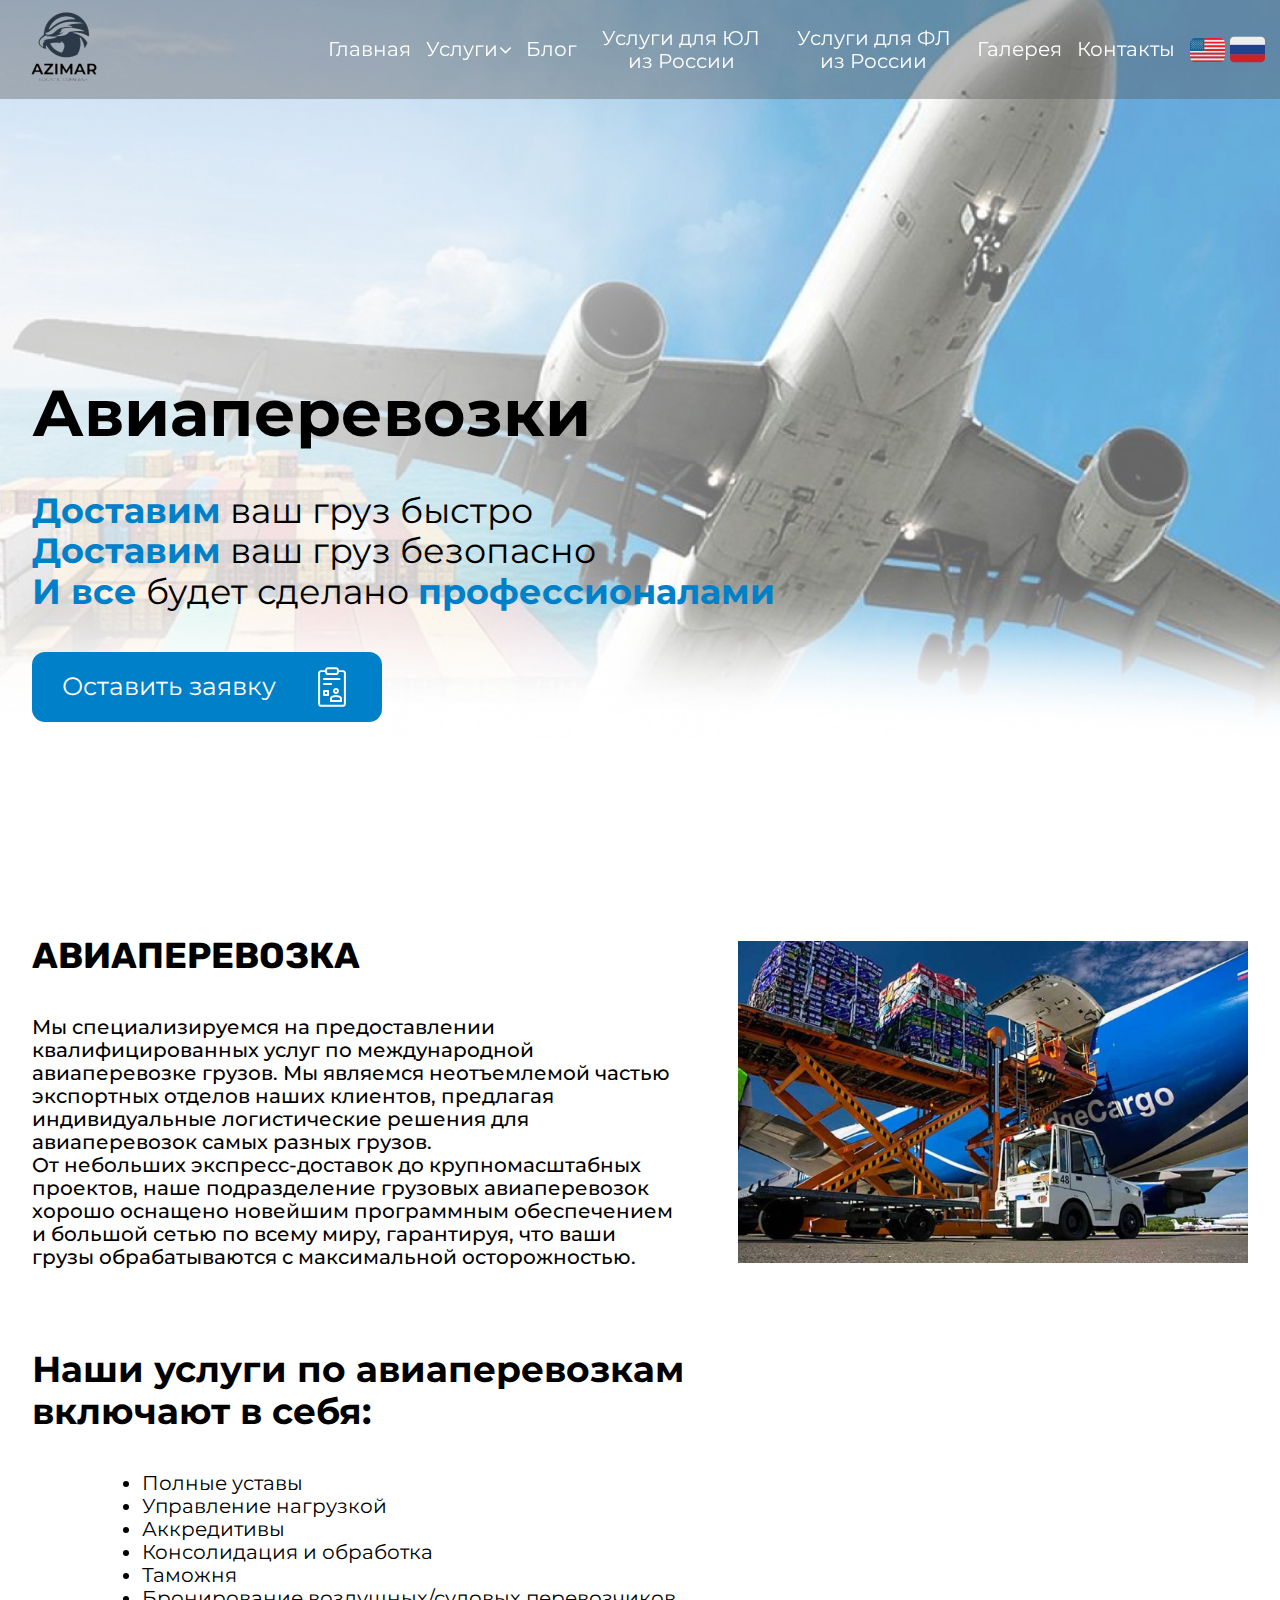
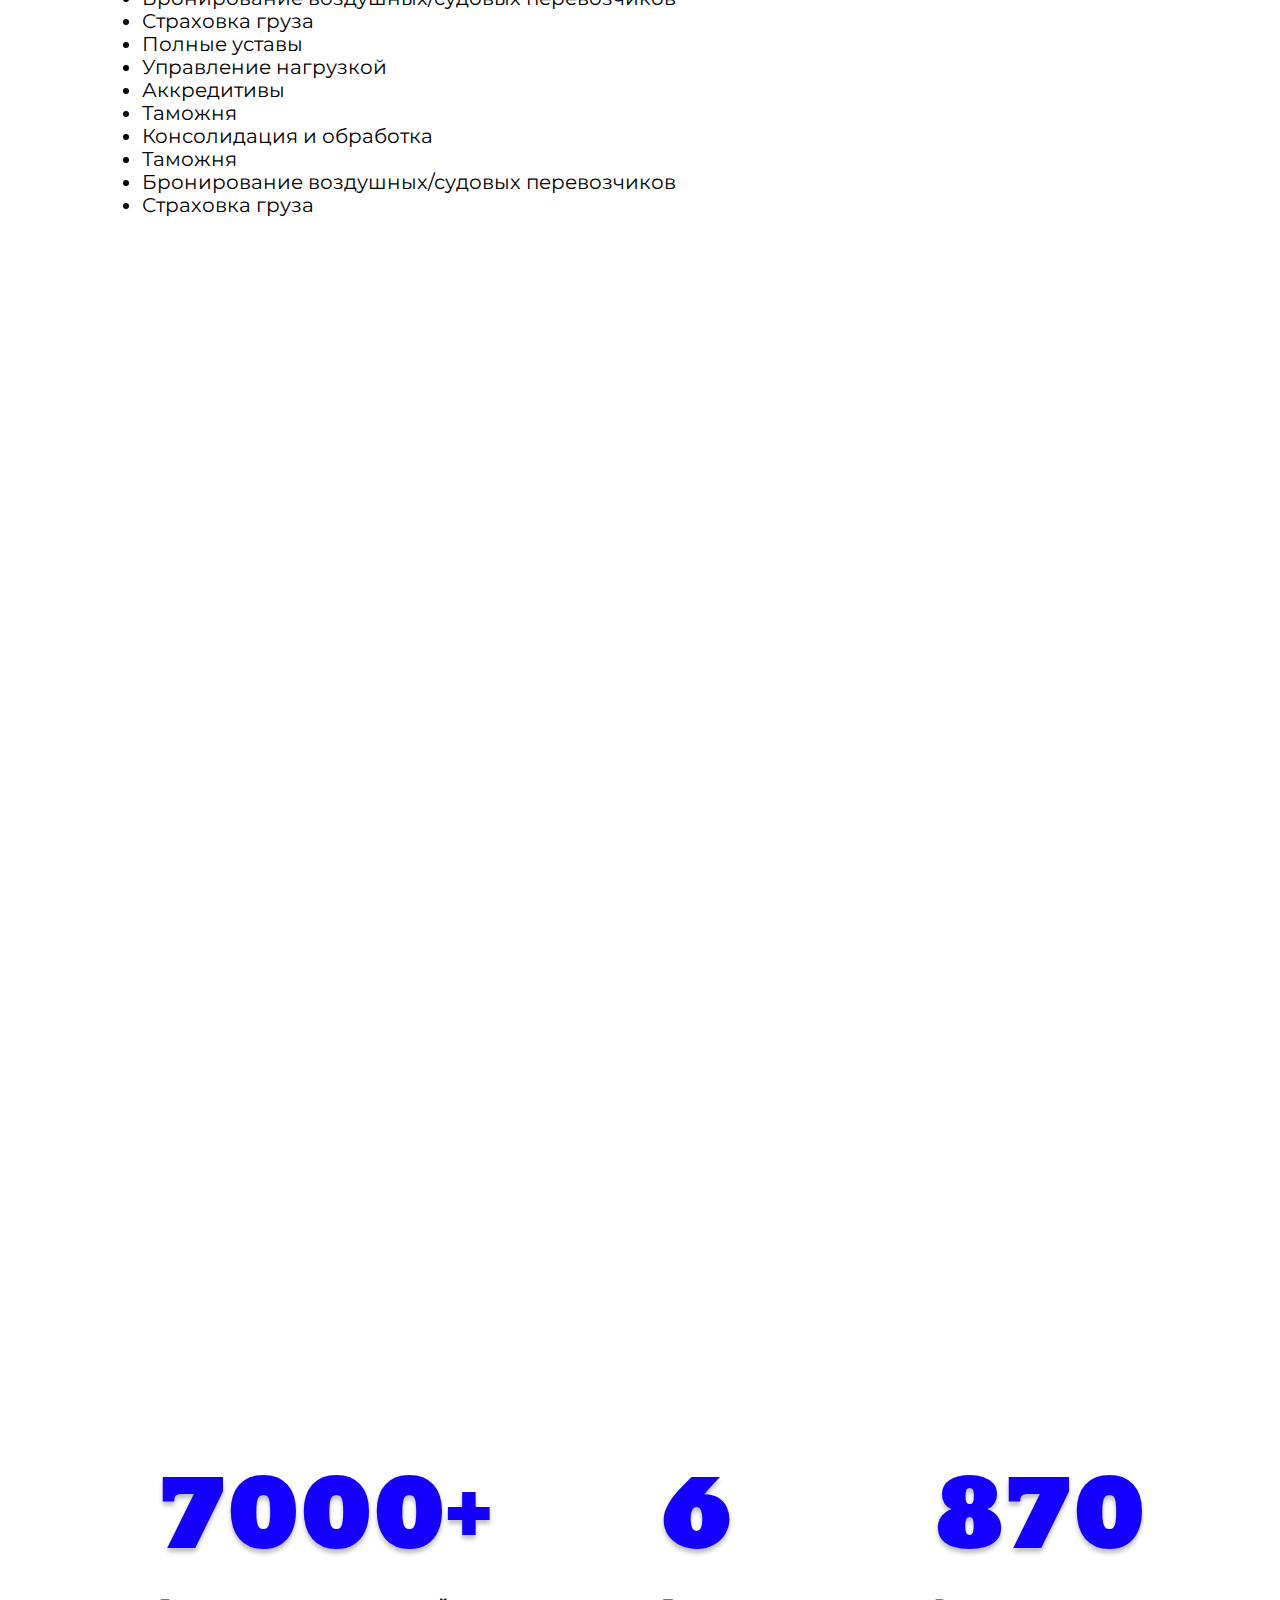
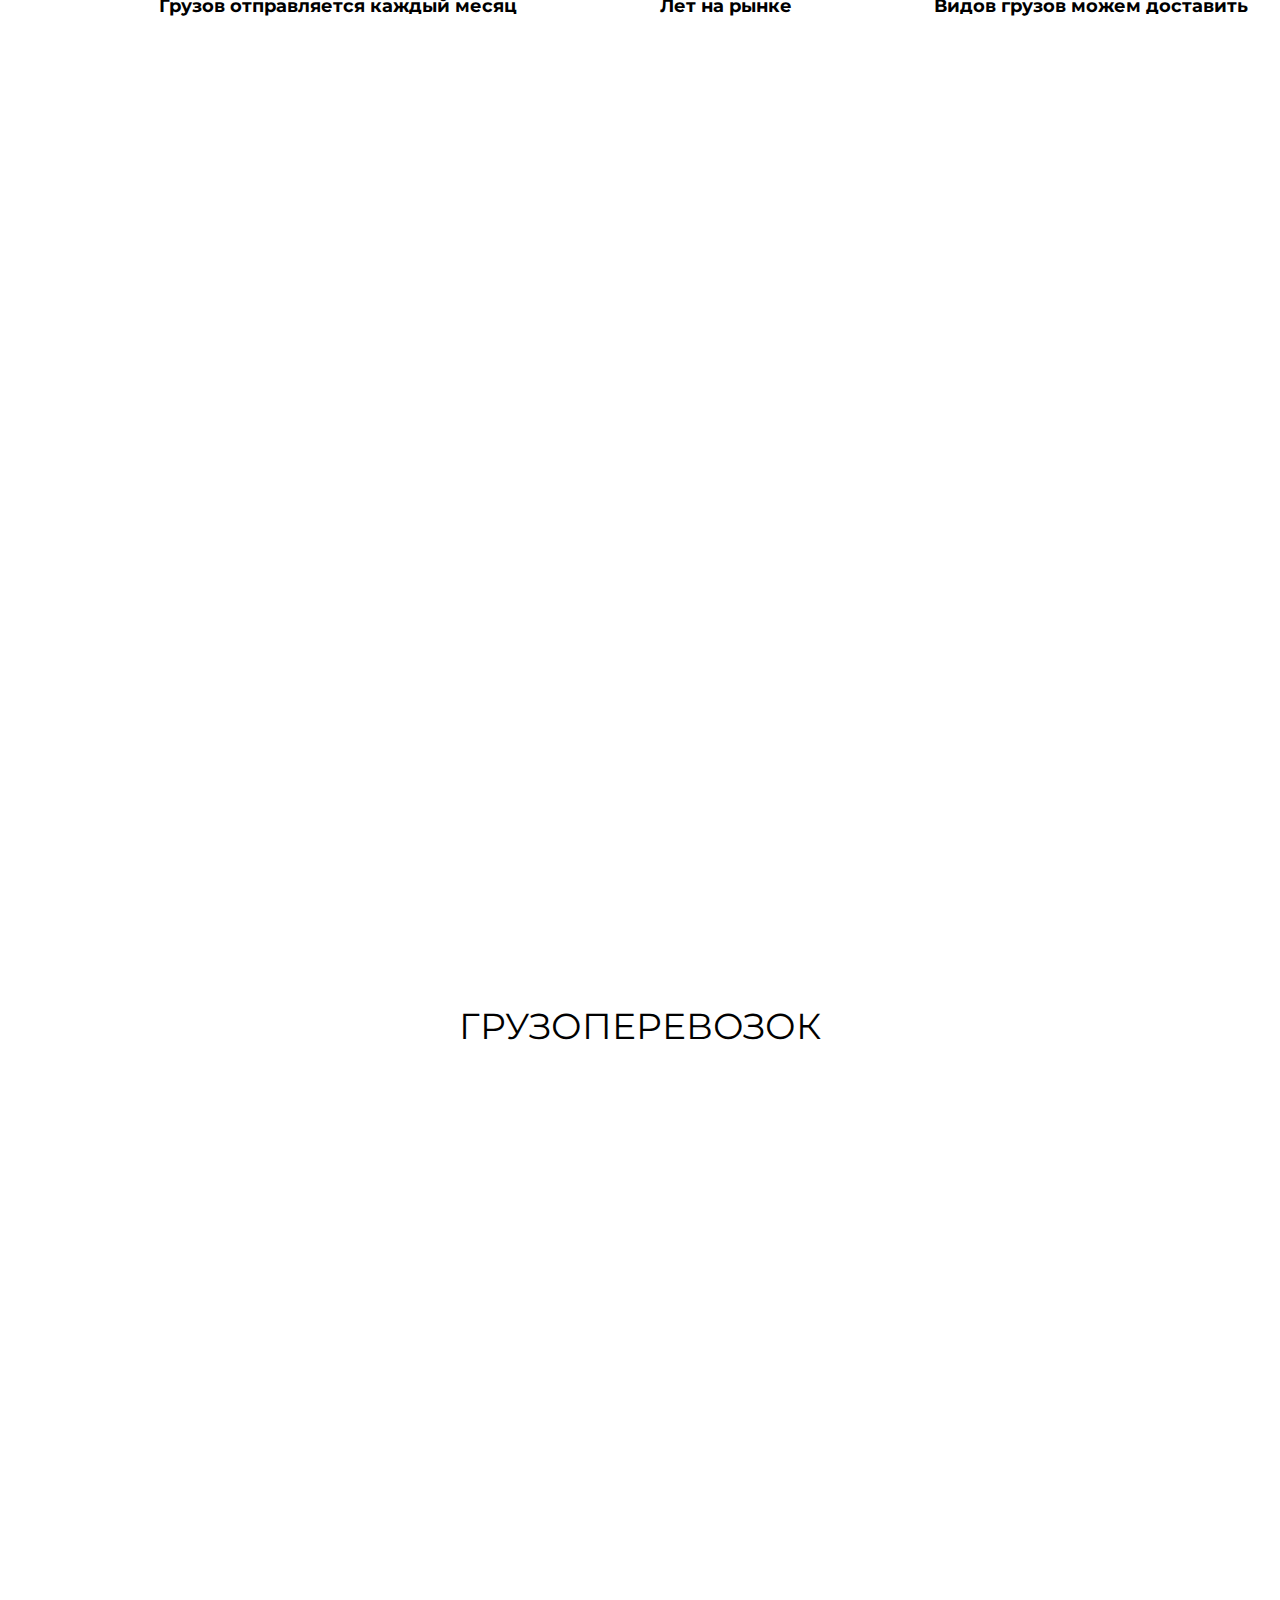
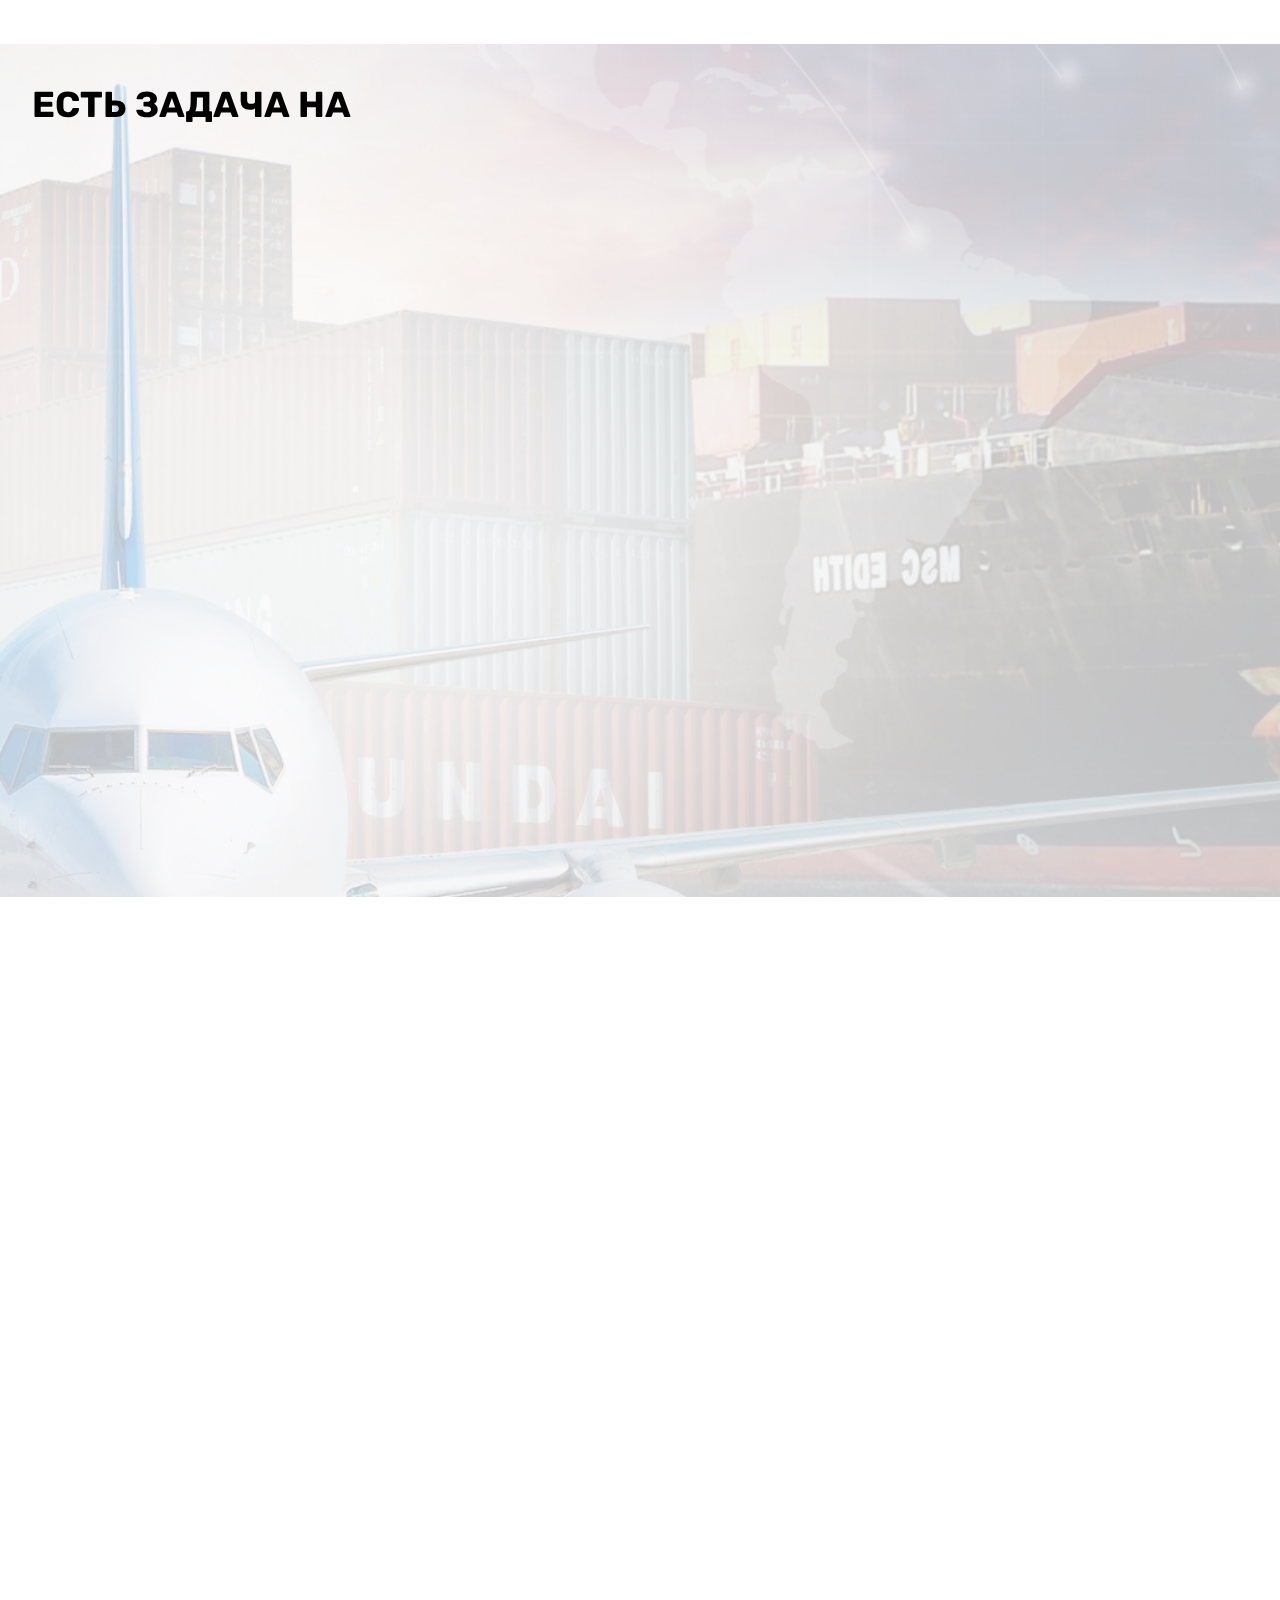
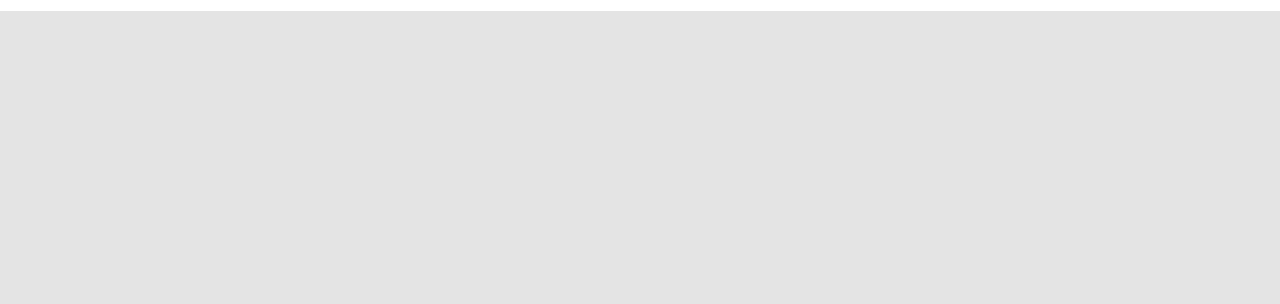
<file: air.html>
<!DOCTYPE html>
<html lang="ru">

<head>
    <meta charset="UTF-8">
    <meta http-equiv="X-UA-Compatible" content="IE=edge">
    
    <title></title>
    <meta name="viewport" content="width=device-width, initial-scale=1.0">
    <link rel="preconnect" href="https://fonts.googleapis.com">
    <link rel="preconnect" href="https://fonts.gstatic.com" crossorigin>
    <link href="https://fonts.googleapis.com/css2?family=Montserrat:ital,wght@0,400;0,500;0,700;1,400&family=Moul&family=Rubik:wght@400;500;600;700&display=swap" rel="stylesheet">
    <link rel="stylesheet" href="assets/css/style.min.css"></head>

<body>
<svg style='display: none;'>
    <symbol fill="none" xmlns="http://www.w3.org/2000/svg" viewBox="0 0 34 34" id="russia-flag">
        <g clip-path="url(#clip0_44_12)">
            <path d="M34 25.4999C34 26.5019 33.602 27.4628 32.8935 28.1712C32.185 28.8797 31.2241 29.2777 30.2222 29.2777H3.77778C2.77585 29.2777 1.81496 28.8797 1.10649 28.1712C0.398015 27.4628 0 26.5019 0 25.4999V21.7222H34V25.4999Z"
                  fill="#CE2028"></path>
            <path d="M0 12.2778H34V21.7223H0V12.2778Z" fill="#22408C"></path>
            <path d="M30.2222 4.72217H3.77778C2.77585 4.72217 1.81496 5.12018 1.10649 5.82865C0.398015 6.53712 0 7.49802 0 8.49995L0 12.2777H34V8.49995C34 7.49802 33.602 6.53712 32.8935 5.82865C32.185 5.12018 31.2241 4.72217 30.2222 4.72217Z"
                  fill="#EEEEEE"></path>
        </g>
        <defs>
            <clipPath id="clip0_44_12">
                <rect width="34" height="34" fill="white"></rect>
            </clipPath>
        </defs>
    </symbol>
    <symbol fill="none" xmlns="http://www.w3.org/2000/svg" viewBox="0 0 35 35" id="usa-flag">
        <path d="M14.2188 9.7124V11.5608H34.9809C34.9519 10.9647 34.8895 10.2112 34.6664 9.7124" fill="#EC1C24"></path>
        <path d="M33.6875 7.86401H14.2188V9.71245H34.6664C34.4444 9.02284 34.1141 8.39394 33.6875 7.86401Z"
              fill="#E6E7E8"></path>
        <path d="M29.5312 6.01562H14.2188V7.86406H33.6875C32.7748 6.72109 31.2725 6.01562 29.5312 6.01562Z"
              fill="#EC1C24"></path>
        <path d="M34.9809 11.561H14.2188V13.4095H35V12.1774C35 12.0674 34.9929 11.9603 34.9896 11.8525C34.9874 11.823 34.9841 11.747 34.9809 11.561Z"
              fill="#E6E7E8"></path>
        <path d="M14.2188 15.2579H35V13.4094H14.2188V15.2579Z" fill="#EC1C24"></path>
        <path d="M14.2188 17.1063H35V15.2578H14.2188V17.1063Z" fill="#E6E7E8"></path>
        <path d="M14.2188 17.1062H35V18.9546H14.2188V17.1062Z" fill="#EC1C24"></path>
        <path d="M0 18.9546V20.803H35V18.9546H14.2188H0Z" fill="#E6E7E8"></path>
        <path d="M0 20.8032H35V22.6517H0V20.8032Z" fill="#EC1C24"></path>
        <path d="M0.00273437 23.7886C0.00273437 23.7886 -0.0021875 24.2365 0.0109375 24.5H34.9891C35.0044 24.2299 34.9973 23.7886 34.9973 23.7886L35 22.6516H0L0.00273437 23.7886Z"
              fill="#E6E7E8"></path>
        <path d="M5.46895 30.078H29.5314C31.2776 30.078 32.729 29.4437 33.7205 28.1968H1.27441C2.29816 29.471 3.77691 30.078 5.46621 30.078"
              fill="#EC1C24"></path>
        <path d="M1.27715 28.1968H33.7232C34.1558 27.6472 34.4788 27.0197 34.6748 26.3484H0.331055C0.530717 27.0177 0.852398 27.6444 1.27988 28.1968"
              fill="#E6E7E8"></path>
        <path d="M0.32793 26.3484H34.6717C34.8508 25.7472 34.9573 25.1266 34.9889 24.5H0.0107422C0.0648828 25.1322 0.115195 25.6096 0.32793 26.3484Z"
              fill="#EC1C24"></path>
        <path d="M14.2188 6.01562H5.46875C1.84461 6.01562 0 8.70898 0 12.0312V18.9547H14.2188V6.01562Z"
              fill="#176496"></path>
        <path d="M1.53031 9.28367L1.82781 9.05508L2.12477 9.28367L2.00937 8.91617L2.30523 8.69141H1.93992L1.82672 8.32227L1.71406 8.69141H1.3493L1.64625 8.91617L1.53031 9.28367ZM3.49578 9.28367L3.79328 9.05508L4.09023 9.28367L3.97539 8.91617L4.2707 8.69141H3.90594L3.79273 8.32227L3.68008 8.69141H3.31422L3.61117 8.91617L3.49578 9.28367ZM5.66414 9.28367L5.96109 9.05508L6.25859 9.28367L6.1432 8.91617L6.43852 8.69141H6.07594L5.96109 8.32227L5.84789 8.69141H5.48531L5.77898 8.91617L5.66414 9.28367ZM7.81664 9.28367L8.11359 9.05508L8.41109 9.28367L8.29625 8.91617L8.59156 8.69141H8.22516L8.11359 8.32227L8.00094 8.69141H7.63563L7.93203 8.91617L7.81664 9.28367ZM9.9768 9.28367L10.2743 9.05508L10.5712 9.28367L10.4564 8.91617L10.7523 8.69141H10.3864L10.2738 8.32227L10.1611 8.69141H9.79633L10.0916 8.91617L9.9768 9.28367ZM2.57648 10.2434L2.87344 10.0154L3.17039 10.2434L3.05609 9.87648L3.35141 9.65172H2.98609L2.87289 9.28312L2.76188 9.65172H2.39547L2.69133 9.87648L2.57648 10.2434ZM4.5425 10.2434L4.83945 10.0154L5.13641 10.2434L5.02156 9.87648L5.31687 9.65172H4.94938L4.83945 9.28312L4.72625 9.65172H4.36148L4.65734 9.87648L4.5425 10.2434ZM6.71086 10.2434L7.00727 10.0154L7.30422 10.2434L7.18938 9.87648L7.48523 9.65172H7.12047L7.00727 9.28312L6.89406 9.65172H6.52875L6.82461 9.87648L6.71086 10.2434ZM8.86227 10.2434L9.15977 10.0154L9.45727 10.2434L9.34078 9.87648L9.63719 9.65172H9.27242L9.15922 9.28312L9.04711 9.65172H8.6818L8.97766 9.87648L8.86227 10.2434ZM11.0252 10.2434L11.3199 10.0154L11.6169 10.2434L11.5009 9.87648L11.7973 9.65172H11.4331L11.3194 9.28312L11.2073 9.65172H10.842L11.1378 9.87648L11.0252 10.2434ZM12.243 9.28367L12.54 9.05508L12.8375 9.28367L12.7221 8.91617L13.0174 8.69141H12.6548L12.5395 8.32227L12.4268 8.69141H12.0588L12.3579 8.91617L12.243 9.28367ZM1.50133 16.964L1.79883 16.7381L2.09578 16.964L1.98094 16.5998L2.27625 16.3745L1.91148 16.3755L1.79773 16.007L1.68617 16.3755L1.32031 16.3745L1.61617 16.5998L1.50133 16.964ZM3.46734 16.964L3.7643 16.7381L4.0618 16.964L3.94641 16.5998L4.24172 16.3745L3.8775 16.3755L3.76375 16.007L3.65164 16.3755L3.28688 16.3745L3.58219 16.5998L3.46734 16.964ZM5.6357 16.964L5.93266 16.7381L6.23016 16.964L6.11477 16.5998L6.41008 16.3745L6.04312 16.3755L5.93211 16.007L5.81945 16.3755L5.45469 16.3745L5.75055 16.5998L5.6357 16.964ZM7.7882 16.964L8.08516 16.7381L8.38211 16.964L8.26891 16.5998L8.56258 16.3745L8.19727 16.3755L8.08461 16.007L7.97195 16.3755L7.60719 16.3745L7.9025 16.5998L7.7882 16.964ZM9.94781 16.964L10.2453 16.7381L10.5428 16.964L10.4291 16.5998L10.7227 16.3745L10.358 16.3755L10.2448 16.007L10.1327 16.3755L9.76734 16.3745L10.0627 16.5998L9.94781 16.964ZM12.2141 16.964L12.511 16.7381L12.8085 16.964L12.6931 16.5998L12.989 16.3745L12.622 16.3755L12.5105 16.007L12.3978 16.3755L12.0314 16.3745L12.3289 16.5998L12.2141 16.964ZM1.53031 11.2043L1.82781 10.9757L2.12477 11.2043L2.00937 10.8368L2.30523 10.612L1.93992 10.6131L1.82672 10.2434L1.71406 10.6131L1.3493 10.612L1.64625 10.8368L1.53031 11.2043ZM3.49578 11.2043L3.79328 10.9757L4.09023 11.2043L3.97539 10.8368L4.2707 10.612L3.90594 10.6131L3.79273 10.2434L3.68008 10.6131L3.31422 10.612L3.61117 10.8368L3.49578 11.2043ZM5.66414 11.2043L5.96109 10.9757L6.25859 11.2043L6.1432 10.8368L6.43852 10.612L6.07594 10.6131L5.96109 10.2434L5.84789 10.6131L5.48531 10.612L5.77898 10.8368L5.66414 11.2043ZM7.81664 11.2043L8.11359 10.9757L8.41109 11.2043L8.29625 10.8368L8.59156 10.612L8.22516 10.6131L8.11359 10.2434L8.00094 10.6131L7.63563 10.612L7.93203 10.8368L7.81664 11.2043ZM9.9768 11.2043L10.2743 10.9757L10.5712 11.2043L10.4564 10.8368L10.7523 10.612L10.3864 10.6131L10.2738 10.2434L10.1611 10.6131L9.79633 10.612L10.0916 10.8368L9.9768 11.2043ZM2.57648 12.1646L2.87344 11.9366L3.17039 12.1646L3.05609 11.7977L3.35141 11.5718H2.98609L2.87289 11.2043L2.76188 11.5718H2.39547L2.69133 11.7977L2.57648 12.1646ZM4.5425 12.1646L4.83945 11.9366L5.13641 12.1646L5.02156 11.7977L5.31687 11.5718H4.94938L4.83945 11.2043L4.72625 11.5718H4.36148L4.65734 11.7977L4.5425 12.1646ZM6.71086 12.1646L7.00727 11.9366L7.30422 12.1646L7.18938 11.7977L7.48523 11.5718H7.12047L7.00727 11.2043L6.89406 11.5718H6.52875L6.82461 11.7977L6.71086 12.1646ZM8.86227 12.1646L9.15977 11.9366L9.45727 12.1646L9.34078 11.7977L9.63719 11.5718H9.27242L9.15922 11.2043L9.04711 11.5718H8.6818L8.97766 11.7977L8.86227 12.1646ZM11.0252 12.1646L11.3199 11.9366L11.6169 12.1646L11.5009 11.7977L11.7973 11.5718H11.4331L11.3194 11.2043L11.2073 11.5718H10.842L11.1378 11.7977L11.0252 12.1646ZM12.243 11.2043L12.54 10.9757L12.8375 11.2043L12.7221 10.8368L13.0174 10.612L12.6548 10.6131L12.5395 10.2434L12.4268 10.6131L12.0588 10.612L12.3579 10.8368L12.243 11.2043ZM1.50133 13.1249L1.79883 12.8969L2.09578 13.1249L1.98039 12.7585L2.27625 12.5332L1.91094 12.5343L1.79773 12.1646L1.68617 12.5343L1.32031 12.5332L1.61617 12.7585L1.50133 13.1249ZM3.46734 13.1249L3.7643 12.8969L4.0618 13.1249L3.94641 12.7585L4.24172 12.5332L3.8775 12.5343L3.76375 12.1646L3.65164 12.5343L3.28688 12.5332L3.58164 12.7585L3.46734 13.1249ZM5.6357 13.1249L5.93266 12.8969L6.22961 13.1249L6.11477 12.7585L6.41008 12.5332L6.04312 12.5343L5.93211 12.1646L5.81945 12.5343L5.45469 12.5332L5.75055 12.7585L5.6357 13.1249ZM7.7882 13.1249L8.08461 12.8969L8.38211 13.1249L8.26891 12.7585L8.56258 12.5332L8.19727 12.5343L8.08461 12.1646L7.97195 12.5343L7.60719 12.5332L7.9025 12.7585L7.7882 13.1249ZM9.94781 13.1249L10.2453 12.8969L10.5423 13.1249L10.4291 12.7585L10.7227 12.5332L10.3574 12.5343L10.2448 12.1646L10.1327 12.5343L9.76734 12.5332L10.0627 12.7585L9.94781 13.1249ZM2.5475 14.0852L2.84445 13.8577L3.14141 14.0852L3.02711 13.721L3.32187 13.4946H2.95656L2.84391 13.1249L2.7318 13.4946H2.36648L2.66234 13.721L2.5475 14.0852ZM4.51352 14.0852L4.81047 13.8577L5.10742 14.0852L4.99258 13.721L5.28789 13.4946H4.92203L4.80992 13.1249L4.69727 13.4946H4.33195L4.62836 13.721L4.51352 14.0852ZM6.68242 14.0852L6.97828 13.8577L7.27578 14.0852L7.15875 13.721L7.45625 13.4946H7.09148L6.97828 13.1249L6.86562 13.4946H6.50031L6.79617 13.721L6.68242 14.0852ZM8.83219 14.0852L9.13078 13.8577L9.42828 14.0852L9.31344 13.721L9.6082 13.4946H9.24344L9.13023 13.1249L9.01813 13.4946H8.65281L8.94867 13.721L8.83219 14.0852ZM10.9923 14.0852L11.2909 13.8577L11.5884 14.0852L11.473 13.721L11.7695 13.4946H11.4047L11.2909 13.1249L11.1783 13.4946H10.813L11.1088 13.721L10.9923 14.0852ZM12.2141 13.1249L12.511 12.8969L12.808 13.1249L12.6931 12.7585L12.989 12.5332L12.622 12.5343L12.5105 12.1646L12.3978 12.5343L12.0314 12.5332L12.3289 12.7585L12.2141 13.1249ZM1.50133 15.0461L1.79883 14.8202L2.09578 15.0461L1.98039 14.6791L2.27625 14.4538L1.91094 14.4549L1.79773 14.0852L1.68617 14.4549L1.32031 14.4538L1.61617 14.6791L1.50133 15.0461ZM3.46734 15.0461L3.7643 14.8202L4.0618 15.0461L3.94641 14.6791L4.24172 14.4538L3.8775 14.4549L3.76375 14.0852L3.65164 14.4549L3.28688 14.4538L3.58164 14.6791L3.46734 15.0461ZM5.6357 15.0461L5.93266 14.8202L6.22961 15.0461L6.11477 14.6791L6.41008 14.4538L6.04312 14.4549L5.93211 14.0852L5.81945 14.4549L5.45469 14.4538L5.75055 14.6791L5.6357 15.0461ZM7.7882 15.0461L8.08461 14.8202L8.38211 15.0461L8.26891 14.6791L8.56258 14.4538L8.19727 14.4549L8.08461 14.0852L7.97195 14.4549L7.60719 14.4538L7.9025 14.6791L7.7882 15.0461ZM9.94781 15.0461L10.2453 14.8202L10.5423 15.0461L10.4291 14.6791L10.7227 14.4538L10.3574 14.4549L10.2448 14.0852L10.1327 14.4549L9.76734 14.4538L10.0627 14.6791L9.94781 15.0461ZM2.5475 16.007L2.84445 15.7784L3.14141 16.007L3.02711 15.6395L3.32187 15.4163H2.95656L2.84391 15.0461L2.7318 15.4163H2.36648L2.66234 15.6395L2.5475 16.007ZM4.51352 16.007L4.81047 15.7784L5.10742 16.007L4.99258 15.6395L5.28789 15.4163H4.92203L4.80992 15.0461L4.69727 15.4163H4.33195L4.62836 15.6395L4.51352 16.007ZM6.68242 16.007L6.97828 15.7784L7.27578 16.007L7.15875 15.6395L7.45625 15.4163H7.09148L6.97828 15.0461L6.86562 15.4163H6.50031L6.79617 15.6395L6.68242 16.007ZM8.83219 16.007L9.13078 15.7784L9.42828 16.007L9.31344 15.6395L9.6082 15.4163H9.24344L9.13023 15.0461L9.01813 15.4163H8.65281L8.94867 15.6395L8.83219 16.007ZM10.9923 16.007L11.2909 15.7784L11.5884 16.007L11.473 15.6395L11.7695 15.4163H11.4047L11.2909 15.0461L11.1783 15.4163H10.813L11.1088 15.6395L10.9923 16.007ZM12.2141 15.0461L12.511 14.8202L12.808 15.0461L12.6931 14.6791L12.989 14.4538L12.622 14.4549L12.5105 14.0852L12.3978 14.4549L12.0314 14.4538L12.3289 14.6791L12.2141 15.0461Z"
              fill="white"></path>
    </symbol>
    <symbol fill="none" xmlns="http://www.w3.org/2000/svg" viewBox="0 0 21 22" id="calendar">
        <path d="M19.5 2.67188H15.2344V1.04688C15.2344 0.935156 15.143 0.84375 15.0312 0.84375H13.6094C13.4977 0.84375 13.4062 0.935156 13.4062 1.04688V2.67188H6.90625V1.04688C6.90625 0.935156 6.81484 0.84375 6.70312 0.84375H5.28125C5.16953 0.84375 5.07812 0.935156 5.07812 1.04688V2.67188H0.8125C0.363086 2.67188 0 3.03496 0 3.48438V20.3438C0 20.7932 0.363086 21.1562 0.8125 21.1562H19.5C19.9494 21.1562 20.3125 20.7932 20.3125 20.3438V3.48438C20.3125 3.03496 19.9494 2.67188 19.5 2.67188ZM18.4844 19.3281H1.82812V9.67969H18.4844V19.3281ZM1.82812 7.95312V4.5H5.07812V5.71875C5.07812 5.83047 5.16953 5.92188 5.28125 5.92188H6.70312C6.81484 5.92188 6.90625 5.83047 6.90625 5.71875V4.5H13.4062V5.71875C13.4062 5.83047 13.4977 5.92188 13.6094 5.92188H15.0312C15.143 5.92188 15.2344 5.83047 15.2344 5.71875V4.5H18.4844V7.95312H1.82812Z"
              fill="#0459FF"></path>
    </symbol>
    <symbol fill="none" xmlns="http://www.w3.org/2000/svg" viewBox="0 0 30 30" id="whatsapp">
        <g clip-path="url(#clip0_96_165)">
            <path d="M7.92944 25.6938L8.41986 25.9362C10.4636 27.1482 12.7524 27.7138 15.0413 27.7138C22.2349 27.7138 28.1205 21.8963 28.1205 14.7861C28.1205 11.3926 26.7308 8.07986 24.2785 5.65589C21.8261 3.23191 18.5562 1.8584 15.0413 1.8584C7.84776 1.8584 1.96201 7.67585 2.04381 14.8669C2.04381 17.2908 2.77951 19.634 4.00565 21.6539L4.3326 22.1387L3.02479 26.9058L7.92944 25.6938Z"
                  fill="#00E676"></path>
            <path d="M25.6679 4.36309C22.8886 1.53521 19.0466 0 15.1228 0C6.78492 0 0.0817969 6.70622 0.163477 14.8668C0.163477 17.4524 0.89918 19.9572 2.12543 22.2195L0 29.8953L7.92926 27.8753C10.1364 29.0874 12.5886 29.653 15.0411 29.653C23.2973 29.653 30.0005 22.9466 30.0005 14.7862C30.0005 10.827 28.4471 7.11023 25.6679 4.36309ZM15.1228 27.1483C12.9157 27.1483 10.7086 26.5828 8.82844 25.4516L8.33801 25.2092L3.59684 26.4211L4.82297 21.8157L4.49602 21.3308C0.89918 15.5942 2.61586 7.999 8.50148 4.44382C14.3871 0.888765 21.9894 2.58556 25.5862 8.40301C29.183 14.2205 27.4663 21.7347 21.5808 25.2899C19.7005 26.5018 17.4117 27.1483 15.1228 27.1483ZM22.3164 18.1798L21.4172 17.7758C21.4172 17.7758 20.1094 17.2102 19.2919 16.8061C19.2101 16.8061 19.1284 16.7253 19.0466 16.7253C18.8013 16.7253 18.6379 16.8061 18.4744 16.887C18.4744 16.887 18.3927 16.9677 17.2482 18.2605C17.1664 18.4221 17.003 18.5029 16.8395 18.5029H16.7577C16.676 18.5029 16.5125 18.4221 16.4307 18.3414L16.022 18.1798C15.1228 17.7758 14.3054 17.2909 13.6514 16.6446C13.4879 16.483 13.2427 16.3214 13.0792 16.1598C12.507 15.5942 11.9347 14.9478 11.5261 14.2206L11.4443 14.059C11.3626 13.9781 11.3626 13.8974 11.2808 13.7358C11.2808 13.5742 11.2808 13.4127 11.3626 13.3318C11.3626 13.3318 11.6896 12.9278 11.9347 12.6855C12.0983 12.5238 12.18 12.2815 12.3435 12.1199C12.507 11.8775 12.5888 11.5543 12.507 11.3119C12.4253 10.9078 11.4443 8.72629 11.1991 8.24154C11.0355 7.99911 10.8722 7.91838 10.6269 7.83753H9.72773C9.56414 7.83753 9.40078 7.91838 9.23719 7.91838L9.15539 7.99911C8.99191 8.07996 8.82844 8.24154 8.66496 8.32228C8.50148 8.48398 8.41969 8.64544 8.25621 8.80714C7.68398 9.53432 7.35703 10.4231 7.35703 11.3119C7.35703 11.9582 7.52051 12.6046 7.76578 13.1702L7.84758 13.4127C8.58328 14.9478 9.56414 16.3214 10.8722 17.5333L11.1991 17.8565C11.4443 18.0989 11.6896 18.2605 11.853 18.5028C13.5697 19.9573 15.5316 21.0076 17.7387 21.5732C17.9839 21.654 18.3109 21.654 18.5562 21.7348H19.3736C19.7823 21.7348 20.2727 21.5732 20.5998 21.4117C20.845 21.2501 21.0084 21.2501 21.1719 21.0885L21.3355 20.9268C21.499 20.7652 21.6625 20.6845 21.8259 20.5229C21.9894 20.3613 22.1529 20.1997 22.2347 20.038C22.3982 19.7149 22.4798 19.3108 22.5616 18.907V18.3414C22.5616 18.3414 22.4798 18.2605 22.3164 18.1798Z"
                  fill="white"></path>
        </g>
        <defs>
            <clipPath id="clip0_96_165">
                <rect width="30" height="30" fill="white"></rect>
            </clipPath>
        </defs>
    </symbol>
    <symbol fill="none" xmlns="http://www.w3.org/2000/svg" viewBox="0 0 29 28" id="telegram">
        <path d="M14.5 0C6.49181 0 0 6.26795 0 14C0 21.732 6.49181 28 14.5 28C22.5082 28 29 21.732 29 14C29 6.26795 22.5082 0 14.5 0Z"
              fill="#40B3E0"></path>
        <path d="M21.5557 8.0532L18.9657 20.6607C18.9657 20.6607 18.6036 21.5351 17.6075 21.1154L11.631 16.6914L9.45782 15.6773L5.79952 14.4882C5.79952 14.4882 5.2381 14.2959 5.18372 13.8762C5.12935 13.4565 5.81765 13.2293 5.81765 13.2293L20.3602 7.72114C20.3602 7.72114 21.5556 7.21407 21.5556 8.05342"
              fill="white"></path>
        <path d="M11.172 20.5189C11.172 20.5189 10.9975 20.5031 10.78 19.8385C10.5628 19.1741 9.45801 15.6769 9.45801 15.6769L18.2416 10.2913C18.2416 10.2913 18.7488 9.99402 18.7306 10.2913C18.7306 10.2913 18.8212 10.3438 18.5494 10.5886C18.2779 10.8335 11.6494 16.5863 11.6494 16.5863"
              fill="#D2E5F1"></path>
        <path d="M13.9227 18.3871L11.5588 20.4681C11.5588 20.4681 11.374 20.6035 11.1719 20.5186L11.6245 16.6533"
              fill="#B5CFE4"></path>
    </symbol>
    <symbol fill="none" xmlns="http://www.w3.org/2000/svg" viewBox="0 0 30 28" id="instagram">
        <path d="M15.0001 0C10.9229 0 10.4148 0.018375 8.81914 0.081375C7.21695 0.154875 6.1332 0.38675 5.17695 0.73325C4.17614 1.08589 3.26976 1.63801 2.52102 2.35113C1.75484 3.04832 1.16295 3.89474 0.787578 4.83C0.416328 5.7225 0.167891 6.734 0.0891406 8.22937C0.0169531 9.7195 0.00195312 10.1929 0.00195312 13.9983C0.00195312 17.8036 0.0216406 18.2779 0.0891406 19.7671C0.167891 21.2581 0.416328 22.274 0.787578 23.1665C1.16541 24.1006 1.75697 24.9465 2.52102 25.6454C3.26801 26.3605 4.17489 26.9129 5.17695 27.2633C6.1332 27.6054 7.22164 27.8416 8.81914 27.9151C10.4157 27.9825 10.9229 27.9965 15.0001 27.9965C19.0773 27.9965 19.5854 27.9781 21.181 27.9151C22.7785 27.8416 23.867 27.6045 24.8232 27.2633C25.824 26.9106 26.7304 26.3585 27.4791 25.6454C28.2463 24.9489 28.8383 24.1023 29.2126 23.1665C29.5791 22.274 29.8323 21.2581 29.911 19.7671C29.9832 18.277 29.9982 17.8036 29.9982 13.9983C29.9982 10.1929 29.9785 9.71862 29.911 8.22937C29.8323 6.73837 29.5782 5.71725 29.2126 4.83C28.8347 3.8959 28.2432 3.04996 27.4791 2.35113C26.733 1.6351 25.8258 1.08253 24.8232 0.73325C23.867 0.38675 22.7785 0.154875 21.181 0.081375C19.5845 0.014 19.0773 0 15.0001 0ZM15.0001 2.52C19.0041 2.52 19.4823 2.53838 21.0648 2.60138C22.5245 2.66525 23.3195 2.89275 23.8473 3.08525C24.4998 3.31006 25.0904 3.66787 25.576 4.13263C26.0731 4.58397 26.4551 5.13393 26.6935 5.74175C26.8998 6.23437 27.1435 6.97637 27.212 8.33875C27.2795 9.81575 27.2991 10.2629 27.2991 13.9991C27.2991 17.7354 27.2795 18.1825 27.2063 19.6595C27.1276 21.0219 26.8838 21.7639 26.6785 22.2565C26.3945 22.9136 26.0776 23.373 25.5545 23.87C25.0672 24.3318 24.477 24.6879 23.8257 24.913C23.3045 25.1055 22.4982 25.333 21.0329 25.3969C19.442 25.4599 18.9732 25.4783 14.9588 25.4783C10.9445 25.4783 10.4766 25.4599 8.88383 25.3916C7.42414 25.3181 6.61883 25.0906 6.09102 24.899C5.37852 24.6339 4.89008 24.3381 4.36695 23.8499C3.83914 23.3572 3.50352 22.8883 3.24477 22.2364C3.03477 21.7499 2.79477 20.9974 2.71695 19.6298C2.66352 18.1624 2.6382 17.7074 2.6382 13.9781C2.6382 10.2506 2.66352 9.79475 2.71695 8.309C2.79477 6.94138 3.03477 6.19063 3.24477 5.70238C3.50352 5.0365 3.84008 4.5815 4.36695 4.08887C4.88914 3.6015 5.37852 3.2865 6.09102 3.03975C6.61883 2.84812 7.40445 2.62063 8.86977 2.55238C10.4607 2.499 10.9295 2.47975 14.9382 2.47975L15.0001 2.52ZM15.0001 6.81363C13.9888 6.81328 12.9874 6.99893 12.0531 7.35995C11.1188 7.72098 10.2698 8.25031 9.55475 8.9177C8.8397 9.58508 8.27256 10.3774 7.88574 11.2495C7.49893 12.1215 7.30002 13.0562 7.30039 14C7.30002 14.9438 7.49893 15.8785 7.88574 16.7505C8.27256 17.6226 8.8397 18.4149 9.55475 19.0823C10.2698 19.7497 11.1188 20.279 12.0531 20.64C12.9874 21.0011 13.9888 21.1867 15.0001 21.1864C16.0113 21.1867 17.0127 21.0011 17.9471 20.64C18.8814 20.279 19.7303 19.7497 20.4454 19.0823C21.1605 18.4149 21.7276 17.6226 22.1144 16.7505C22.5012 15.8785 22.7001 14.9438 22.6998 14C22.7001 13.0562 22.5012 12.1215 22.1144 11.2495C21.7276 10.3774 21.1605 9.58508 20.4454 8.9177C19.7303 8.25031 18.8814 7.72098 17.9471 7.35995C17.0127 6.99893 16.0113 6.81328 15.0001 6.81363V6.81363ZM15.0001 18.6664C12.2363 18.6664 10.0004 16.5795 10.0004 14C10.0004 11.4205 12.2363 9.33362 15.0001 9.33362C17.7638 9.33362 19.9998 11.4205 19.9998 14C19.9998 16.5795 17.7638 18.6664 15.0001 18.6664ZM24.8101 6.52663C24.8096 6.97258 24.6194 7.40011 24.2814 7.71529C23.9433 8.03046 23.4851 8.2075 23.0073 8.2075C22.771 8.2075 22.5371 8.16407 22.3188 8.07968C22.1005 7.9953 21.9022 7.87162 21.7351 7.7157C21.5681 7.55977 21.4356 7.37467 21.3451 7.17095C21.2547 6.96723 21.2082 6.74888 21.2082 6.52837C21.2082 6.30787 21.2547 6.08952 21.3451 5.8858C21.4356 5.68208 21.5681 5.49698 21.7351 5.34105C21.9022 5.18513 22.1005 5.06145 22.3188 4.97707C22.5371 4.89268 22.771 4.84925 23.0073 4.84925C23.9982 4.84925 24.8101 5.60175 24.8101 6.52663V6.52663Z"
              fill="black"></path>
    </symbol>
    <symbol fill="none" xmlns="http://www.w3.org/2000/svg" viewBox="0 0 36 36" id="facebook">
        <path d="M30.9375 3.9375H5.0625C4.44023 3.9375 3.9375 4.44023 3.9375 5.0625V30.9375C3.9375 31.5598 4.44023 32.0625 5.0625 32.0625H30.9375C31.5598 32.0625 32.0625 31.5598 32.0625 30.9375V5.0625C32.0625 4.44023 31.5598 3.9375 30.9375 3.9375ZM27.6891 12.1465H25.4426C23.6812 12.1465 23.3402 12.9832 23.3402 14.2137V16.9242H27.5449L26.9965 21.1676H23.3402V32.0625H18.9563V21.1711H15.2895V16.9242H18.9563V13.7953C18.9563 10.1637 21.1746 8.18438 24.416 8.18438C25.9699 8.18438 27.3023 8.30039 27.6926 8.35313V12.1465H27.6891Z"
              fill="black"></path>
    </symbol>
    <symbol fill="none" xmlns="http://www.w3.org/2000/svg" viewBox="0 0 34 34" id="truck">
        <path d="M28.3337 11.3334H24.0837V5.66675H1.41699V24.0834H4.25033C4.25033 26.4351 6.14866 28.3334 8.50033 28.3334C10.852 28.3334 12.7503 26.4351 12.7503 24.0834H21.2503C21.2503 26.4351 23.1487 28.3334 25.5003 28.3334C27.852 28.3334 29.7503 26.4351 29.7503 24.0834H32.5837V17.0001L28.3337 11.3334ZM8.50033 26.2084C7.32449 26.2084 6.37533 25.2592 6.37533 24.0834C6.37533 22.9076 7.32449 21.9584 8.50033 21.9584C9.67616 21.9584 10.6253 22.9076 10.6253 24.0834C10.6253 25.2592 9.67616 26.2084 8.50033 26.2084ZM21.2503 9.91675H18.417V19.8334H15.5837V9.91675H12.7503V19.8334H9.91699V9.91675H7.08366V19.8334H4.25033V8.50008H21.2503V9.91675ZM25.5003 26.2084C24.3245 26.2084 23.3753 25.2592 23.3753 24.0834C23.3753 22.9076 24.3245 21.9584 25.5003 21.9584C26.6762 21.9584 27.6253 22.9076 27.6253 24.0834C27.6253 25.2592 26.6762 26.2084 25.5003 26.2084ZM24.0837 17.0001V13.4584H27.6253L30.402 17.0001H24.0837Z"
              fill="black"></path>
    </symbol>
    <symbol fill="none" xmlns="http://www.w3.org/2000/svg" viewBox="0 0 28 28" id="phone">
        <g clip-path="url(#clip0_44_71)">
            <path d="M14.6469 7.28012L10.7001 2.72428C10.2451 2.19928 9.41093 2.20162 8.88243 2.73128L5.63676 5.98278C4.67076 6.94995 4.39426 8.38612 4.9531 9.53762C8.29165 16.4501 13.8665 22.0327 20.7743 25.3809C21.9246 25.9398 23.3596 25.6633 24.3256 24.6961L27.6016 21.4143C28.1324 20.8834 28.1336 20.0446 27.6039 19.5896L23.0306 15.6638C22.5523 15.2531 21.8091 15.3068 21.3296 15.7874L19.7383 17.3811C19.6568 17.4665 19.5496 17.5228 19.433 17.5413C19.3165 17.5599 19.197 17.5397 19.0931 17.4838C16.4919 15.9859 14.3343 13.8254 12.8398 11.2223C12.7838 11.1182 12.7635 10.9985 12.7821 10.8818C12.8006 10.765 12.857 10.6576 12.9424 10.5759L14.5291 8.98812C15.0098 8.50512 15.0623 7.75845 14.6469 7.27895V7.28012Z"
                  stroke="black" stroke-width="2" stroke-linecap="round" stroke-linejoin="round"></path>
        </g>
        <defs>
            <clipPath id="clip0_44_71">
                <rect width="28" height="28" fill="white"></rect>
            </clipPath>
        </defs>
    </symbol>
    <symbol fill="none" xmlns="http://www.w3.org/2000/svg" viewBox="0 0 32 32" id="location">
        <path d="M16 15C18.2091 15 20 13.2091 20 11C20 8.79086 18.2091 7 16 7C13.7909 7 12 8.79086 12 11C12 13.2091 13.7909 15 16 15Z"
              stroke="#5A5A5A" stroke-width="2" stroke-linecap="round" stroke-linejoin="round"></path>
        <path d="M24.0002 15C21.0002 22 16.0002 30 16.0002 30C16.0002 30 11.0002 22 8.00024 15C5.00024 8 10.0002 2 16.0002 2C22.0002 2 27.0002 8 24.0002 15Z"
              stroke="#5A5A5A" stroke-width="2" stroke-linecap="round" stroke-linejoin="round"></path>
    </symbol>
    <symbol fill="none" xmlns="http://www.w3.org/2000/svg" viewBox="0 0 4 7" id="arrow-right">
        <path d="M0.778572 6.85829L4 3.49854L0.778572 0.138791C0.690769 0.047519 0.572964 -0.00237432 0.451073 8.69153e-05C0.329181 0.00254815 0.213189 0.0571623 0.128611 0.151915C0.0440335 0.246668 -0.00220012 0.373797 8.03531e-05 0.505336C0.00236107 0.636875 0.0529695 0.762049 0.140772 0.853321L2.67846 3.49854L0.140772 6.14668C0.0529695 6.23795 0.00236114 6.36312 8.04245e-05 6.49466C-0.00220005 6.6262 0.0440336 6.75333 0.128611 6.84808C0.213189 6.94284 0.329182 6.99745 0.451073 6.99991C0.572964 7.00237 0.690769 6.95248 0.778572 6.86121L0.778572 6.85829Z"
              fill="white"></path>
    </symbol>

    <symbol id='close' width="34" height="34" viewBox="0 0 34 34" fill="none" xmlns="http://www.w3.org/2000/svg">
        <path d="M8.5 8.50003L26.5968 26.5968" stroke="#D0D0D0" stroke-width="2" stroke-linecap="round"
              stroke-linejoin="round"/>
        <path d="M8.5 26.5968L26.5968 8.5" stroke="#D0D0D0" stroke-width="2" stroke-linecap="round"
              stroke-linejoin="round"/>
    </symbol>

    <symbol viewBox="0 0 400 400" id="person">
        <desc>Created with Fabric.js 3.6.2</desc>
        <defs></defs>
        <g transform="matrix(0.39 0 0 0.39 200 156.25)">
            <path transform=" translate(-256, -144)"
                  d="M 344 144 c -3.92 52.87 -44 96 -88 96 s -84.15 -43.12 -88 -96 c -4 -55 35 -96 88 -96 S 348 90 344 144 Z"
                  stroke-linecap="round"></path>
        </g>
        <g transform="matrix(0.39 0 0 0.39 200 250)">
            <path transform=" translate(-256, -384)"
                  d="M 256 304 c -87 0 -175.3 48 -191.64 138.6 C 62.39 453.52 68.57 464 80 464 H 432 c 11.44 0 17.62 -10.48 15.65 -21.4 C 431.3 352 343 304 256 304 Z"
                  stroke-linecap="round"></path>
        </g>
    </symbol>
    <symbol xmlns="http://www.w3.org/2000/svg" xmlns:xlink="http://www.w3.org/1999/xlink" version="1.1"
            xml:space="preserve" viewBox="0 0 400 400" id="email">
    <desc>Created with Fabric.js 3.6.2</desc>
        <defs></defs>
        <g transform="matrix(8.33 0 0 8.33 200 200)" id="Слой_1">
      <path transform=" translate(-13, -13)"
            d="M 23.2294922 4 H 2.7705078 C 1.7939453 4 1 4.84375 1 5.8808594 v 14.2382813 C 1 21.15625 1.7939453 22 2.7705078 22 h 20.4589844 C 24.2060547 22 25 21.15625 25 20.1191406 V 5.8808594 C 25 4.84375 24.2060547 4 23.2294922 4 z M 15.666687 13.0003052 L 23.5 7.3469849 v 11.3060913 L 15.666687 13.0003052 z M 23.2294922 5.5 c 0.0535278 0 0.1077881 0.0323486 0.1549072 0.0806885 L 13 13.0751343 L 2.6156006 5.5806885 C 2.6627197 5.5323486 2.71698 5.5 2.7705078 5.5 H 23.2294922 z M 2.5 18.6530151 V 7.3469849 l 7.8328247 5.6529541 L 2.5 18.6530151 z M 2.7705078 20.5 c -0.0535278 0 -0.1077881 -0.0324707 -0.1549072 -0.0807495 l 8.9987183 -6.4944458 l 0.9472046 0.6835938 c 0.0224609 0.0162964 0.0484619 0.0229492 0.0721436 0.036377 c 0.0231323 0.0131226 0.0447388 0.024231 0.0689697 0.03479 C 12.798584 14.7214966 12.8981323 14.75 12.9990234 14.75 c 0.0003662 0 0.0006104 -0.0002441 0.0009766 -0.0002441 S 13.0006104 14.75 13.0009766 14.75 c 0.1008911 0 0.2004395 -0.0285034 0.2963867 -0.0704346 c 0.024231 -0.0105591 0.0458374 -0.0216675 0.0689697 -0.03479 c 0.0236816 -0.0134277 0.0496826 -0.0200806 0.0721436 -0.036377 l 0.9467163 -0.6832886 l 8.9992065 6.4942017 C 23.3372803 20.4675903 23.28302 20.5 23.2294922 20.5 H 2.7705078 z"
            stroke-linecap="round"></path>
    </g>
  </symbol>

    <symbol fill="none" xmlns="http://www.w3.org/2000/svg" viewBox="0 0 30 42" id="report">
        <path fill-rule="evenodd" clip-rule="evenodd"
              d="M3.54102 5.37533C3.26475 5.37533 2.9998 5.48507 2.80445 5.68042C2.6091 5.87577 2.49935 6.14073 2.49935 6.41699V38.7087C2.49935 38.9849 2.6091 39.2499 2.80445 39.4452C2.9998 39.6406 3.26475 39.7503 3.54102 39.7503H26.4577C26.734 39.7503 26.9989 39.6406 27.1943 39.4452C27.3896 39.2499 27.4994 38.9849 27.4994 38.7087V6.41699C27.4994 6.14073 27.3896 5.87577 27.1943 5.68042C26.9989 5.48507 26.734 5.37533 26.4577 5.37533H20.6421V3.29199H26.4577C27.2865 3.29199 28.0813 3.62123 28.6674 4.20728C29.2534 4.79333 29.5827 5.58819 29.5827 6.41699V38.7087C29.5827 39.5375 29.2534 40.3323 28.6674 40.9184C28.0813 41.5044 27.2865 41.8337 26.4577 41.8337H3.54102C2.71221 41.8337 1.91736 41.5044 1.33131 40.9184C0.745255 40.3323 0.416016 39.5375 0.416016 38.7087V6.41699C0.416016 5.58819 0.745255 4.79333 1.33131 4.20728C1.91736 3.62123 2.71221 3.29199 3.54102 3.29199H9.35664V5.37533H3.54102Z"
              fill="white"></path>
        <path fill-rule="evenodd" clip-rule="evenodd"
              d="M7.70833 3.29199C7.70833 2.46319 8.03757 1.66833 8.62362 1.08228C9.20967 0.496232 10.0045 0.166992 10.8333 0.166992H19.1667C19.9955 0.166992 20.7903 0.496232 21.3764 1.08228C21.9624 1.66833 22.2917 2.46319 22.2917 3.29199V5.37533C22.2917 6.20413 21.9624 6.99898 21.3764 7.58503C20.7903 8.17109 19.9955 8.50033 19.1667 8.50033H10.8333C10.0045 8.50033 9.20967 8.17109 8.62362 7.58503C8.03757 6.99898 7.70833 6.20413 7.70833 5.37533V3.29199ZM10.8333 2.25033C10.5571 2.25033 10.2921 2.36007 10.0968 2.55542C9.90141 2.75077 9.79167 3.01572 9.79167 3.29199V5.37533C9.79167 5.65159 9.90141 5.91654 10.0968 6.11189C10.2921 6.30725 10.5571 6.41699 10.8333 6.41699H19.1667C19.4429 6.41699 19.7079 6.30725 19.9032 6.11189C20.0986 5.91654 20.2083 5.65159 20.2083 5.37533V3.29199C20.2083 3.01572 20.0986 2.75077 19.9032 2.55542C19.7079 2.36007 19.4429 2.25033 19.1667 2.25033H10.8333ZM5.625 17.8753C5.625 17.5991 5.73475 17.3341 5.9301 17.1388C6.12545 16.9434 6.3904 16.8337 6.66667 16.8337H13.9583C14.2346 16.8337 14.4996 16.9434 14.6949 17.1388C14.8903 17.3341 15 17.5991 15 17.8753C15 18.1516 14.8903 18.4165 14.6949 18.6119C14.4996 18.8072 14.2346 18.917 13.9583 18.917H6.66667C6.3904 18.917 6.12545 18.8072 5.9301 18.6119C5.73475 18.4165 5.625 18.1516 5.625 17.8753ZM5.625 12.667C5.625 12.3907 5.73475 12.1258 5.9301 11.9304C6.12545 11.7351 6.3904 11.6253 6.66667 11.6253H22.8125C23.0888 11.6253 23.3537 11.7351 23.5491 11.9304C23.7444 12.1258 23.8542 12.3907 23.8542 12.667C23.8542 12.9433 23.7444 13.2082 23.5491 13.4036C23.3537 13.5989 23.0888 13.7087 22.8125 13.7087H6.66667C6.3904 13.7087 6.12545 13.5989 5.9301 13.4036C5.73475 13.2082 5.625 12.9433 5.625 12.667ZM7.70833 26.2087V28.292H9.79167V26.2087H7.70833ZM6.66667 24.1253C6.3904 24.1253 6.12545 24.2351 5.9301 24.4304C5.73475 24.6258 5.625 24.8907 5.625 25.167V29.3337C5.625 29.6099 5.73475 29.8749 5.9301 30.0702C6.12545 30.2656 6.3904 30.3753 6.66667 30.3753H10.8333C11.1096 30.3753 11.3746 30.2656 11.5699 30.0702C11.7653 29.8749 11.875 29.6099 11.875 29.3337V25.167C11.875 24.8907 11.7653 24.6258 11.5699 24.4304C11.3746 24.2351 11.1096 24.1253 10.8333 24.1253H6.66667ZM19.1667 26.2087C19.3072 26.2151 19.4476 26.193 19.5794 26.1436C19.7112 26.0943 19.8316 26.0188 19.9334 25.9217C20.0352 25.8245 20.1163 25.7077 20.1717 25.5784C20.2271 25.4491 20.2558 25.3098 20.2559 25.1691C20.2561 25.0284 20.2277 24.8891 20.1725 24.7597C20.1174 24.6302 20.0365 24.5133 19.9349 24.4159C19.8333 24.3186 19.7131 24.2428 19.5814 24.1932C19.4497 24.1437 19.3093 24.1213 19.1687 24.1274C18.9008 24.1391 18.6477 24.2537 18.4621 24.4474C18.2766 24.6411 18.1729 24.8988 18.1726 25.167C18.1723 25.4352 18.2755 25.6932 18.4607 25.8872C18.6459 26.0813 18.8987 26.1964 19.1667 26.2087V26.2087ZM19.1667 28.292C19.9955 28.292 20.7903 27.9628 21.3764 27.3767C21.9624 26.7906 22.2917 25.9958 22.2917 25.167C22.2917 24.3382 21.9624 23.5433 21.3764 22.9573C20.7903 22.3712 19.9955 22.042 19.1667 22.042C18.3379 22.042 17.543 22.3712 16.957 22.9573C16.3709 23.5433 16.0417 24.3382 16.0417 25.167C16.0417 25.9958 16.3709 26.7906 16.957 27.3767C17.543 27.9628 18.3379 28.292 19.1667 28.292V28.292ZM15 32.7503C15.0182 32.729 15.0373 32.7085 15.0573 32.6889C15.2281 32.5222 15.5573 32.3014 16.074 32.0816C17.1156 31.6389 18.401 31.417 19.1667 31.417C19.9323 31.417 21.2177 31.6389 22.2594 32.0816C22.776 32.3003 23.1052 32.5222 23.276 32.6889C23.296 32.7082 23.3151 32.7283 23.3333 32.7493V34.542H15V32.7503ZM19.1667 29.3337C17.0802 29.3337 12.9167 30.4441 12.9167 32.6482V36.6253H25.4167V32.6482C25.4167 30.4441 21.2531 29.3337 19.1667 29.3337Z"
              fill="white"></path>
    </symbol>

    <symbol fill="none" xmlns="http://www.w3.org/2000/svg" viewBox="0 0 128 129" id="car4">
        <path d="M79.9994 75.25V59.125H95.9994V48.375L117.333 67.1875L95.9994 86V75.25H79.9994ZM74.666 41.3875V48.375H10.666V41.3875L42.666 21.5L74.666 41.3875ZM37.3327 53.75H47.9994V80.625H37.3327V53.75ZM15.9993 53.75H26.666V80.625H15.9993V53.75ZM69.3327 53.75V67.1875L58.666 76.8625V53.75H69.3327ZM48.5327 86L45.3327 88.6875L54.3993 96.75H10.666V86H48.5327ZM90.666 80.625V96.75H74.666V107.5L53.3327 88.6875L74.666 69.875V80.625H90.666Z"
              fill="black"></path>
    </symbol>
    <symbol fill="none" xmlns="http://www.w3.org/2000/svg" viewBox="0 0 83 84" id="car3">
        <path d="M63.9798 49.6865V61.9616C63.9798 68.334 58.9453 73.5 52.735 73.5C46.5246 73.5 41.4901 68.334 41.4901 61.9616L41.5112 23.0001C41.5112 16.0964 36.4767 10.5 30.2663 10.5C24.056 10.5 19.0215 16.0964 19.0215 23.0001V49.6865"
              stroke="black" stroke-width="4" stroke-linecap="round" stroke-linejoin="round"></path>
        <path d="M74.3555 54.25L63.9805 43.75L53.6055 54.25" stroke="black" stroke-width="4" stroke-linecap="round"
              stroke-linejoin="round"></path>
        <path d="M74.3555 18.7728C74.3555 26.5681 63.9805 33.25 63.9805 33.25C63.9805 33.25 53.6055 26.5681 53.6055 18.7728C53.6055 16.1145 54.6985 13.5652 56.6443 11.6856C58.59 9.80597 61.2288 8.75 63.9805 8.75C66.7321 8.75 69.371 9.80597 71.3166 11.6856C73.2625 13.5652 74.3555 16.1145 74.3555 18.7728Z"
              fill="#2F88FF" stroke="black" stroke-width="4" stroke-linecap="round" stroke-linejoin="round"></path>
        <path d="M29.3965 60.7728C29.3965 68.5681 19.0215 75.25 19.0215 75.25C19.0215 75.25 8.64648 68.5681 8.64648 60.7728C8.64648 58.1145 9.73956 55.5653 11.6853 53.6856C13.6309 51.8059 16.2699 50.75 19.0215 50.75C21.7731 50.75 24.412 51.8059 26.3576 53.6856C28.3035 55.5653 29.3965 58.1145 29.3965 60.7728Z"
              fill="#2F88FF" stroke="black" stroke-width="4" stroke-linecap="round" stroke-linejoin="round"></path>
        <path d="M63.9798 22.75C65.8898 22.75 67.4381 21.183 67.4381 19.25C67.4381 17.317 65.8898 15.75 63.9798 15.75C62.0698 15.75 60.5215 17.317 60.5215 19.25C60.5215 21.183 62.0698 22.75 63.9798 22.75Z"
              fill="white"></path>
        <path d="M19.0208 64.75C20.9308 64.75 22.4792 63.183 22.4792 61.25C22.4792 59.317 20.9308 57.75 19.0208 57.75C17.1108 57.75 15.5625 59.317 15.5625 61.25C15.5625 63.183 17.1108 64.75 19.0208 64.75Z"
              fill="white"></path>
    </symbol>
    <symbol fill="none" xmlns="http://www.w3.org/2000/svg" viewBox="0 0 102 101" id="car5">
        <path d="M38.25 15.7812C38.25 14.9442 38.5858 14.1414 39.1836 13.5494C39.7814 12.9575 40.5921 12.625 41.4375 12.625H60.5625C61.4079 12.625 62.2186 12.9575 62.8164 13.5494C63.4142 14.1414 63.75 14.9442 63.75 15.7812V25.25H79.6875C80.5329 25.25 81.3436 25.5825 81.9414 26.1744C82.5392 26.7664 82.875 27.5692 82.875 28.4062V50.6389L90.5186 53.9214C90.9253 54.0969 91.2906 54.3545 91.591 54.6778C91.8914 55.0011 92.1203 55.3829 92.2631 55.7988C92.4059 56.2148 92.4595 56.6556 92.4204 57.0932C92.3812 57.5308 92.2503 57.9555 92.0359 58.3401L84.7365 71.3502C83.7484 69.5638 82.5052 67.7079 79.9871 66.8178L84.7556 58.3212L54.7995 45.4689C53.6001 44.9547 52.307 44.6894 51 44.6894C49.693 44.6894 48.3999 44.9547 47.2005 45.4689L17.2444 58.3275L22.0129 66.8241C19.5011 67.7142 18.2516 69.5701 17.2635 71.3565L9.96412 58.3528C9.74519 57.9675 9.61043 57.541 9.56857 57.1009C9.52671 56.6608 9.57868 56.2169 9.72112 55.7979C9.86355 55.379 10.0933 54.9943 10.3954 54.6689C10.6975 54.3434 11.0654 54.0845 11.475 53.9087L19.125 50.6326V28.4062C19.125 27.5692 19.4608 26.7664 20.0586 26.1744C20.6564 25.5825 21.4671 25.25 22.3125 25.25H38.25V15.7812ZM25.5 47.8993L44.6632 39.6804C46.6634 38.8222 48.8201 38.3793 51 38.3793C53.1799 38.3793 55.3366 38.8222 57.3368 39.6804L76.5 47.8993V31.5625H25.5V47.8993ZM57.375 18.9375H44.625V25.25H57.375V18.9375ZM22.9627 73.8436C22.8841 73.9444 22.8118 74.0498 22.746 74.1593C22.6014 74.4181 22.4736 74.6859 22.3635 74.9609C22.2621 75.213 22.1472 75.4595 22.0192 75.6995C21.4863 76.6349 20.8256 77.4931 20.0557 78.2497C18.2325 80.0677 15.045 82.0625 9.5625 82.0625C8.71712 82.0625 7.90637 82.395 7.3086 82.9869C6.71082 83.5788 6.375 84.3817 6.375 85.2188C6.375 86.0558 6.71082 86.8587 7.3086 87.4506C7.90637 88.0425 8.71712 88.375 9.5625 88.375C16.8364 88.375 21.6176 85.6354 24.5693 82.719C24.8434 82.4413 25.1047 82.1698 25.347 81.8984C25.5064 82.0941 25.6658 82.3024 25.8379 82.5044C28.2412 85.3576 32.2575 88.375 38.25 88.375C44.2425 88.375 48.2588 85.3576 50.6621 82.5044L51 82.0877L51.3379 82.5044C53.7413 85.3576 57.7575 88.375 63.75 88.375C69.7425 88.375 73.7588 85.3576 76.1621 82.5044C76.3342 82.3024 76.4936 82.0941 76.653 81.8921C76.8952 82.1635 77.1566 82.4412 77.4307 82.7127C80.3824 85.6354 85.1636 88.375 92.4375 88.375C93.2829 88.375 94.0936 88.0425 94.6914 87.4506C95.2892 86.8587 95.625 86.0558 95.625 85.2188C95.625 84.3817 95.2892 83.5788 94.6914 82.9869C94.0936 82.395 93.2829 82.0625 92.4375 82.0625C86.9614 82.0625 83.7739 80.0677 81.9443 78.2497C80.9145 77.2465 80.0917 76.0544 79.5218 74.74C79.3047 74.1183 78.8973 73.5792 78.3563 73.1975C77.8152 72.8159 77.1675 72.6108 76.5032 72.6108C75.8389 72.6108 75.1912 72.8159 74.6501 73.1975C74.1091 73.5792 73.7017 74.1183 73.4846 74.74C72.9466 76.0888 72.198 77.3456 71.2661 78.4644C69.6787 80.3455 67.3136 82.0625 63.7436 82.0625C60.18 82.0625 57.8149 80.3455 56.2339 78.4644C55.3096 77.3542 54.5655 76.1083 54.0281 74.7716C53.8956 74.3613 53.6791 73.9824 53.3923 73.6586C53.1054 73.3348 52.7543 73.0729 52.3607 72.8894C51.9672 72.7058 51.5397 72.6044 51.1049 72.5916C50.6701 72.5787 50.2373 72.6547 49.8334 72.8147C49.3949 72.9831 48.9997 73.2461 48.6766 73.5846C48.3536 73.9231 48.1106 74.3286 47.9655 74.7716C47.4281 76.1083 46.6839 77.3541 45.7598 78.4644C44.1787 80.3455 41.82 82.0625 38.25 82.0625C34.68 82.0625 32.3213 80.3455 30.7402 78.4644C30.0599 77.6492 29.476 76.7597 28.9999 75.8131C28.8834 75.58 28.777 75.342 28.6811 75.0998C28.5536 74.7842 28.4261 74.4559 28.254 74.1656C27.8641 73.5015 27.2431 73.001 26.5072 72.7579L26.4754 72.7453C25.8473 72.543 25.1711 72.5401 24.5413 72.737C23.9115 72.934 23.3596 73.3209 22.9627 73.8436Z"
              fill="black"></path>
    </symbol>
    <symbol fill="none" xmlns="http://www.w3.org/2000/svg" viewBox="0 0 83 83" id="car6">
        <path d="M51.875 31.1247H58.7917V38.0413H51.875V31.1247ZM58.7917 17.2913H51.875V24.208H58.7917V17.2913ZM38.0417 51.8747H44.9583V44.958H38.0417V51.8747ZM44.9583 17.2913H38.0417V24.208H44.9583V17.2913ZM38.0417 38.0413H44.9583V31.1247H38.0417V38.0413ZM31.125 17.2913H24.2083V24.208H31.125V17.2913ZM31.125 31.1247H24.2083V38.0413H31.125V31.1247ZM50.3188 72.6247H44.9583V60.5205H38.0417V72.6247H17.2917V10.3747H65.7083V38.1451C68.1638 38.3526 70.5154 39.1134 72.625 40.2201V3.45801H10.375V79.5413H55.0221C53.6042 77.6047 51.875 75.253 50.3188 72.6247ZM24.2083 65.708H31.125V58.7913H24.2083V65.708ZM31.125 44.958H24.2083V51.8747H31.125V44.958ZM76.0833 57.0622C76.0833 66.0538 63.9792 79.5413 63.9792 79.5413C63.9792 79.5413 51.875 66.0538 51.875 57.0622C51.875 50.4913 57.4083 44.958 63.9792 44.958C70.55 44.958 76.0833 50.4913 76.0833 57.0622ZM68.1292 57.408C68.1292 55.333 66.0542 53.258 63.9792 53.258C61.9042 53.258 59.8292 54.9872 59.8292 57.408C59.8292 59.483 61.5583 61.558 63.9792 61.558C66.4 61.558 68.475 59.483 68.1292 57.408Z"
              fill="black"></path>
    </symbol>
    <symbol fill="none" xmlns="http://www.w3.org/2000/svg" viewBox="0 0 118 117" id="car7">
        <path d="M39.3333 19.5C36.7254 19.5 34.2242 20.5272 32.3801 22.3557C30.536 24.1842 29.5 26.6641 29.5 29.25V48.75H39.3333V29.25H78.6667V43.875H66.375L83.5833 60.9375L100.792 43.875H88.5V29.25C88.5 26.6641 87.464 24.1842 85.6199 22.3557C83.7758 20.5272 81.2746 19.5 78.6667 19.5H39.3333ZM14.75 58.5V68.25H54.0833V58.5H14.75ZM14.75 73.125V82.875H54.0833V73.125H14.75ZM63.9167 73.125V82.875H103.25V73.125H63.9167ZM14.75 87.75V97.5H54.0833V87.75H14.75ZM63.9167 87.75V97.5H103.25V87.75H63.9167Z"
              fill="black"></path>
    </symbol>
    <symbol fill="none" xmlns="http://www.w3.org/2000/svg" viewBox="0 0 101 101" id="car8">
        <path d="M85.9574 64.9282C85.2107 62.8177 83.828 60.9907 81.9998 59.6987C80.1716 58.4067 77.9878 57.7132 75.7492 57.7139H25.2492C22.3791 57.7139 19.6267 58.854 17.5973 60.8834C15.5678 62.9128 14.4277 65.6653 14.4277 68.5353V71.1144C14.4277 84.5258 29.6138 93.7853 50.4992 93.7853C61.5442 93.7853 70.9949 91.0547 77.4481 86.571H50.4992V82.9639H81.6432C83.1835 81.301 84.3955 79.4866 85.2323 77.5532H50.4992V73.946H86.3181C86.4856 73.0114 86.5701 72.0639 86.5706 71.1144V68.5353H50.4992V64.9282H85.9574ZM72.142 28.8567C72.1415 27.9524 72.0861 27.049 71.9761 26.1514H50.4992V22.5442H71.2042C70.6222 20.633 69.7772 18.812 68.6936 17.1335H50.4992V13.5264H65.7754C62.7456 10.5071 58.8891 8.45327 54.6929 7.62426C50.4966 6.79525 46.1488 7.22824 42.1985 8.86854C38.2481 10.5088 34.8724 13.2829 32.4976 16.8404C30.1228 20.3979 28.8553 24.5794 28.8553 28.8567C28.8553 33.1341 30.1228 37.3155 32.4976 40.873C34.8724 44.4306 38.2481 47.2046 42.1985 48.8449C46.1488 50.4852 50.4966 50.9182 54.6929 50.0892C58.8891 49.2602 62.7456 47.2064 65.7754 44.1871H50.4992V40.5799H68.6936C69.7685 38.9207 70.6198 37.1027 71.2078 35.1692H50.4992V31.5621H71.9761C72.0861 30.6645 72.1415 29.761 72.142 28.8567Z"
              fill="black"></path>
    </symbol>
    <symbol fill="none" xmlns="http://www.w3.org/2000/svg" viewBox="0 0 119 119" id="car9">
        <path d="M54.0955 27.4446L13.4124 42.2452M60.7645 45.7904L52.0626 21.6433C51.9552 21.3234 51.7836 21.0287 51.5583 20.7774C51.333 20.5261 51.0587 20.3234 50.7523 20.1818C50.4459 20.0402 50.1139 19.9627 49.7764 19.954C49.439 19.9452 49.1034 20.0055 48.7901 20.131L12.8422 33.1962C12.523 33.3014 12.2285 33.4703 11.9766 33.6928C11.7248 33.9153 11.5207 34.1866 11.377 34.4904C11.2332 34.7941 11.1527 35.124 11.1403 35.4598C11.128 35.7956 11.184 36.1305 11.3051 36.444L33.9647 98.6958C34.0721 99.0158 34.2437 99.3105 34.469 99.5618C34.6943 99.8131 34.9686 100.016 35.275 100.157C35.5813 100.299 35.9134 100.376 36.2508 100.385C36.5882 100.394 36.9239 100.334 37.2372 100.208L64.1114 90.2915L60.7645 45.7904ZM31.8574 92.9194L53.8724 84.8869L31.8574 92.9194Z"
              stroke="black" stroke-width="3" stroke-linecap="round" stroke-linejoin="round"></path>
        <path d="M105.727 25.2909L68.128 18.6612C66.7392 18.4163 65.4148 19.3437 65.1699 20.7325L53.6711 85.9451C53.4262 87.3339 54.3536 88.6583 55.7425 88.9032L93.3416 95.533C94.7305 95.7779 96.0549 94.8505 96.2998 93.4616L107.798 28.2491C108.043 26.8602 107.116 25.5358 105.727 25.2909Z"
              stroke="black" stroke-width="3" stroke-linecap="round" stroke-linejoin="round"></path>
        <path d="M106.728 34.3117L64.1115 26.7998M54.7402 79.9035L97.3819 87.4154L54.7402 79.9035Z" stroke="black"
              stroke-width="3" stroke-linecap="round" stroke-linejoin="round"></path>
        <path d="M34.5842 65.2515C37.3911 65.2515 39.6665 62.9761 39.6665 60.1692C39.6665 57.3623 37.3911 55.0869 34.5842 55.0869C31.7774 55.0869 29.502 57.3623 29.502 60.1692C29.502 62.9761 31.7774 65.2515 34.5842 65.2515Z"
              stroke="black" stroke-width="3" stroke-linecap="round" stroke-linejoin="round"></path>
        <path d="M82.4319 65.2515C85.2388 65.2515 87.5142 62.9761 87.5142 60.1692C87.5142 57.3623 85.2388 55.0869 82.4319 55.0869C79.625 55.0869 77.3496 57.3623 77.3496 60.1692C77.3496 62.9761 79.625 65.2515 82.4319 65.2515Z"
              stroke="black" stroke-width="3" stroke-linecap="round" stroke-linejoin="round"></path>
        <path d="M50.0542 63.9874C52.1628 63.9874 53.8722 62.2781 53.8722 60.1695C53.8722 58.0609 52.1628 56.3516 50.0542 56.3516C47.9457 56.3516 46.2363 58.0609 46.2363 60.1695C46.2363 62.2781 47.9457 63.9874 50.0542 63.9874Z"
              stroke="black" stroke-width="3" stroke-linecap="round" stroke-linejoin="round"></path>
        <path d="M66.9878 63.9874C69.0964 63.9874 70.8058 62.2781 70.8058 60.1695C70.8058 58.0609 69.0964 56.3516 66.9878 56.3516C64.8793 56.3516 63.1699 58.0609 63.1699 60.1695C63.1699 62.2781 64.8793 63.9874 66.9878 63.9874Z"
              stroke="black" stroke-width="3" stroke-linecap="round" stroke-linejoin="round"></path>
    </symbol>
    <symbol fill="none" xmlns="http://www.w3.org/2000/svg" viewBox="0 0 88 87" id="car2">
        <path d="M55.0006 46.328H66.0006C66.5206 46.341 67.0146 46.5559 67.3756 46.9261C67.5535 47.1056 67.6937 47.3181 67.7881 47.5514C67.8825 47.7847 67.9293 48.0342 67.9256 48.2855C67.9569 48.4288 67.9569 48.5771 67.9256 48.7205C67.8518 49.1522 67.6162 49.5405 67.2656 49.808C66.9247 50.086 66.4975 50.2396 66.0556 50.243H55.0006C54.5587 50.2396 54.1315 50.086 53.7906 49.808C53.4874 49.59 53.2574 49.2868 53.1306 48.938L52.8556 47.6874H46.2556V49.4817C46.5103 51.5772 47.5267 53.5097 49.1156 54.9192C50.6243 56.2825 52.5732 57.0724 54.6156 57.1486H56.9806V62.2599H63.1956V57.1486H65.1756C67.3013 57.1109 69.3413 56.3137 70.9185 54.9043C72.4957 53.4949 73.5035 51.5687 73.7556 49.4817C73.7829 49.156 73.7829 48.8287 73.7556 48.503C73.7577 47.2431 73.4759 45.9986 72.9306 44.8598C72.3685 43.7067 71.5619 42.6867 70.5656 41.8692C69.0206 40.6004 67.0742 39.9076 65.0656 39.9117H55.0006C54.4895 39.9076 53.9986 39.7135 53.6256 39.368C53.4336 39.1848 53.2811 38.9651 53.1771 38.7222C53.0731 38.4792 53.0199 38.218 53.0206 37.9542C52.9947 37.8654 52.9947 37.7712 53.0206 37.6823C53.0369 37.4477 53.1043 37.2193 53.2182 37.0128C53.3321 36.8063 53.4899 36.6267 53.6806 36.4861C53.8369 36.282 54.0356 36.1133 54.2632 35.9914C54.4909 35.8695 54.7423 35.7971 55.0006 35.7792H65.5606C66.0284 35.785 66.4781 35.9589 66.8256 36.2686C67.1696 36.5872 67.4009 37.0065 67.4856 37.4648V38.8242H74.0856V37.0298C73.846 34.9535 72.872 33.0276 71.3356 31.5923C69.7278 30.1367 67.6307 29.3229 65.4506 29.3086H63.7456V23.8711H57.4206V29.3086H55.0006C52.8175 29.307 50.7147 30.123 49.1156 31.5923C47.5593 33.0129 46.5813 34.9466 46.3656 37.0298V37.6823C46.3688 38.8159 46.5989 39.9375 47.0425 40.9827C47.4862 42.0279 48.1347 42.976 48.9506 43.7724C49.7337 44.5782 50.6731 45.2198 51.7125 45.6589C52.752 46.098 53.8703 46.3256 55.0006 46.328ZM20.5156 47.9049H25.1356C27.4655 47.9614 29.6815 48.9126 31.314 50.557C32.9464 52.2014 33.867 54.4096 33.8806 56.7136H40.7556C40.7934 52.6678 39.2347 48.7668 36.4106 45.8386C37.5602 44.9915 38.496 43.893 39.1448 42.629C39.7936 41.365 40.1379 39.9697 40.1506 38.5523C40.1506 36.0863 39.1597 33.7213 37.396 31.9776C35.6322 30.2338 33.24 29.2542 30.7456 29.2542H13.6406V56.7136H20.5156V47.9049ZM30.7456 36.0511C31.3595 36.1403 31.9203 36.4448 32.3259 36.909C32.7314 37.3732 32.9546 37.9662 32.9546 38.5795C32.9546 39.1929 32.7314 39.7858 32.3259 40.25C31.9203 40.7142 31.3595 41.0187 30.7456 41.108H20.5156V36.0511H30.7456Z"
              fill="black"></path>
        <path d="M81.125 13.5939H6.875C5.13328 13.52 3.43273 14.1304 2.14464 15.2918C0.856556 16.4532 0.0855633 18.0712 0 19.7926L0 67.2076C0.0855633 68.9291 0.856556 70.5471 2.14464 71.7085C3.43273 72.8699 5.13328 73.4803 6.875 73.4064H81.125C82.8667 73.4803 84.5673 72.8699 85.8554 71.7085C87.1434 70.5471 87.9144 68.9291 88 67.2076V19.7926C87.9144 18.0712 87.1434 16.4532 85.8554 15.2918C84.5673 14.1304 82.8667 13.52 81.125 13.5939ZM81.125 66.6095H6.875V20.3908H81.125V66.6095Z"
              fill="black"></path>
    </symbol>
    <symbol fill="none" xmlns="http://www.w3.org/2000/svg" viewBox="0 0 90 71" id="car1">
        <path d="M58.5 35.5L81 17.75L58.5 0V13.3081H0V22.1831H58.5V35.5ZM90 48.8125H31.5V35.5L9 53.25L31.5 71V57.6875H90V48.8125Z"
              fill="black"></path>
    </symbol>
</svg>

<div class="page">
    <!-- Основной контент -->
    <header class="page__header" id="header">
        <img class="page-header__img" src="assets/img/air/header.jpg" alt="">
    
        <div class="header__item header__nav-wrapper" data-aos="fade-down">
            <div class="container container--big">
                <div class="d-f ai-cen jc-sp">
                    <a href="#">
                        <img class="logo" src="assets/img/logo.png" alt="logo">
                    </a>
        
                    <nav class="nav d-f ai-cen">
                        <a href="index.html" class="nav__item">Главная</a>
                        <div class="nav__item nav__item--menu d-f ai-end">
                            Услуги
                            <svg class="nav__arrow">
                                <use xlink:href="#arrow-right"></use>
                            </svg>
        
                            <div class="nav__modal">
                                <a class="nav-modal__link" href="air.html">Авиаперевозки</a>
                                <a class="nav-modal__link" href="sea.html">Морские грузоперевозки</a>
                                <a class="nav-modal__link" href="associated.html">Перевозки попутных грузов</a>
                                <a class="nav-modal__link" href="train.html">Железнодорожные грузоперевозки</a>
                                <a class="nav-modal__link" href="intermodal.html">Интермодальные перевозки</a>
                            </div>
                        </div>
                        <a href="blog.html" class="nav__item">Блог</a>
                        <a href="car.html" class="nav__item">Услуги для
                            ЮЛ из России</a>
                        <a href="clear.html" class="nav__item">Услуги для
                            ФЛ из России</a>
                        <a href="transport.html" class="nav__item">Галерея</a>
                        <a href="contact.html" class="nav__item">Контакты</a>
        
                        <div class="d-f ai-cen">
                            <svg class="header-lang__svg">
                                <use xlink:href="#usa-flag"></use>
                            </svg>
        
                            <svg class="header-lang__svg">
                                <use xlink:href="#russia-flag"></use>
                            </svg>
                        </div>
                    </nav>
        
                    <input type="checkbox" id="checkbox1" class="checkbox1 visuallyHidden">
                    <label class="checkbox1-label" for="checkbox1">
                        <div class="hamburger hamburger1">
                            <span class="bar bar1"></span>
                            <span class="bar bar2"></span>
                            <span class="bar bar3"></span>
                            <span class="bar bar4"></span>
                        </div>
                    </label>
                </div>
            </div>
        </div>
        <div class="container h-100">
            <div class="page-header__main h-100 d-f jc-cen flex-direction-column">
                <h1 class="page-header__h1 fw-700">Авиаперевозки</h1>
                <h3 class="page-header__subtitle">
                    <span class="color-sky-blue fw-700">Доставим</span> ваш груз быстро <br>
                    <span class="color-sky-blue fw-700">Доставим</span> ваш груз безопасно <br>
                    <span class="color-sky-blue fw-700">И все</span> будет сделано <span
                        class="color-sky-blue fw-700">профессионалами</span></h3>
                <button class="modal-trigger-btn page-header-modal__btn d-f ai-cen jc-sp">
                    Оставить заявку
                    <svg class="page-header__svg">
                        <use xlink:href="#report"></use>
                    </svg>
                </button>
            </div>
        </div>
    </header>
    
    <div class="page__about">
        <div class="container">
            <div class="page-about__main d-f ai-cen jc-sp">
                <div>
                    <h2 class="page-about__title title">АВИАПЕРЕВОЗКА</h2>
                    <p class="page-about__text">Мы специализируемся на предоставлении квалифицированных услуг по
                        международной авиаперевозке грузов.
                        Мы являемся неотъемлемой частью экспортных отделов наших клиентов, предлагая индивидуальные
                        логистические решения для авиаперевозок самых разных грузов.
                        <br>
                        От небольших экспресс-доставок до крупномасштабных проектов, наше подразделение грузовых
                        авиаперевозок хорошо оснащено новейшим программным обеспечением и большой сетью по всему миру,
                        гарантируя, что ваши грузы обрабатываются с максимальной осторожностью.
                    </p>
                </div>
    
                <img class="page-about__img" src="assets/img/air/about.jpg" alt="">
            </div>
        </div>
    </div>
    
    <div class="page__services">
        <div class="container">
            <div class="page-services__main">
                <h2 class="title fw-700">Наши услуги по авиаперевозкам включают в себя:</h2>
    
                <ul class="page-services__ul">
                    <li class="page-services__li">Полные уставы</li>
                    <li class="page-services__li">Управление нагрузкой</li>
                    <li class="page-services__li">Аккредитивы</li>
                    <li class="page-services__li">Консолидация и обработка</li>
                    <li class="page-services__li">Таможня</li>
                    <li class="page-services__li">Бронирование воздушных/судовых перевозчиков</li>
                    <li class="page-services__li">Страховка груза</li>
                    <li class="page-services__li">Полные уставы</li>
                    <li class="page-services__li">Управление нагрузкой</li>
                    <li class="page-services__li">Аккредитивы</li>
                    <li class="page-services__li">Таможня</li>
                    <li class="page-services__li">Консолидация и обработка</li>
                    <li class="page-services__li">Таможня</li>
                    <li class="page-services__li">Бронирование воздушных/судовых перевозчиков</li>
                    <li class="page-services__li">Страховка груза</li>
                </ul>
            </div>
        </div>
    </div>
    
    <div class="about">
        <div class="container">
            <div class="about__main">
                <h2 class="about__title" data-aos="fade-down">О компании Azimar</h2>
    
                <div class="about__wrapper d-f ai-start jc-sp">
                    <div class="about__text" data-aos="fade-right">
                        <p><span class="fw-700">AZIMAR</span> — казахстанская компания, предлагающая специализированные
                            транспортные, логистические и складские решения на Ближнем Востоке, Дальнем Востоке, в Европе и
                            странах СНГ, а также по всему миру с индивидуальным персональным обслуживанием и гарантированным
                            качеством.</p>
                        <br>
                        <p>Мы предоставляем следующие услуги:</p>
                        <p>Авиаперевозка</p>
                        <p>Морские перевозки</p>
                        <p>Интермодальные перевозки</p>
                        <p>Железнодорожные перевозки</p>
                        <p>Наземный транспорт</p>
                    </div>
                    <img data-aos="fade-up" class="about__img" src="assets/img/about-us.jpg" alt="about-us">
                </div>
            </div>
        </div>
    </div>
    <div class="services2">
        <div class="container container--sm2">
            <div class="services2__main">
                <h2 class="services2__title" data-aos="fade-down">Казахстанско-дубайский транспортный холдинг предлагает
                    уникальные логистические услуги в СНГ для Юридических и Физических лиц</h2>
                <div class="services2__wrapper d-f jc-sp">
                    <div class="services2__item d-f flex-direction-column jc-sp" data-aos="flip-left">
                        <img class="services2__img" src="assets/img/main/services2-1.jpg" alt="services-img">
                        <h3 class="services2-item__title">Услуги по доставке товаров из Европы, США и Канады</h3>
                        <button class="services2__btn">Узнать подробнее</button>
                    </div>
    
                    <div class="services2__item d-f flex-direction-column jc-sp" data-aos="flip-right">
                        <img class="services2__img" src="assets/img/main/services2-2.jpg" alt="services-img">
                        <h3 class="services2-item__title">Услуги по перестройке логистических цепей для российских
                            компаний</h3>
                        <button class="services2__btn">Узнать подробнее</button>
                    </div>
                </div>
            </div>
        </div>
    </div>
    
    <div class="stats">
        <div class="container">
            <div class="stats__main d-f ai-cen jc-sp">
                <div class="stats__logos d-f ai-cen jc-sp">
                </div>
                <div class="stats__item">
                    <h2 class="stats__title">7000+</h2>
                    <p class="stats__text">Грузов отправляется каждый месяц</p>
                </div>
    
                <div class="stats__item">
                    <h2 class="stats__title">6</h2>
                    <p class="stats__text">Лет на рынке</p>
                </div>
    
                <div class="stats__item">
                    <h2 class="stats__title">870</h2>
                    <p class="stats__text">Видов грузов можем доставить</p>
                </div>
            </div>
        </div>
    </div>
    
    <div class="services">
        <div class="container container--sm2">
            <div class="services__main">
                <h2 class="services__title" data-aos="fade-right">Какими перевозками <span class="color-blue fw-700">мы занимаемся</span>
                </h2>
                <p class="services__text" data-aos="fade-right">Доставим грузы от 100 кг до 100 тонн самыми разными
                    видами транспорта</p>
    
                <div class="services__items" data-aos="fade-up">
                    <div class="services__item d-f flex-direction-column jc-cen">
                        <img class="services__img" src="assets/img/main/services/services1.jpg" alt="background">
                        <div class="services__inner">
                            <svg class="services__svg" width="71" height="58" viewBox="0 0 71 58" fill="none"
                                 xmlns="http://www.w3.org/2000/svg">
                                <path d="M44.1488 55.8951C42.7107 51.8947 37.5605 38.4664 35.4253 32.9111C31.3993 35.6011 26.9062 38.1488 22.6065 39.9483C21.2706 44.6203 18.6134 53.4861 17.3286 54.6687C15.124 56.7018 14.2918 56.439 13.9523 53.6504C13.6129 50.8618 12.1821 41.839 12.1821 41.839C12.1821 41.839 4.29079 37.3896 1.81609 36.1158C-0.658609 34.8419 -0.618459 33.9586 2.02414 32.5607C3.56444 31.7467 12.7077 32.2504 17.5074 32.5789C20.6501 29.1078 24.5556 25.7096 28.4319 22.8006C23.9971 18.8732 13.2844 9.38683 10.0578 6.65298C7.22539 4.25128 10.3461 3.74393 10.3461 3.74393C11.7696 3.48843 14.8064 3.26213 16.2883 3.71108C25.5009 6.49603 39.8016 11.2593 43.1633 12.3835L47.4046 9.38683C64.5669 -2.76767 68.8921 -0.0776166 69.7097 1.10133C70.5273 2.28028 71.5457 7.30998 54.3834 19.4681L50.1494 22.4721C50.0435 26.0491 49.5763 41.2732 49.0142 50.9822C48.923 52.5444 47.6747 55.3549 46.952 56.6178C46.9483 56.6178 45.408 59.4101 44.1488 55.8951Z"
                                      fill="#000"/>
                            </svg>
                            <h3 class="services-item__title"><span class="color-blue fw-700">Авиаперевозки</span></h3>
                        </div>
                    </div>
    
                    <div class="services__item d-f flex-direction-column jc-cen">
                        <img class="services__img" src="assets/img/main/services/services2.jpg" alt="background">
                        <div class="services__inner">
                            <svg class="services__svg" width="66" height="73" viewBox="0 0 66 73" fill="none"
                                 xmlns="http://www.w3.org/2000/svg">
                                <path fill-rule="evenodd" clip-rule="evenodd"
                                      d="M2 29.9775L32.75 19.0835L63.5 29.9775L54.3895 53.2502H11.1105L2 29.9775Z"
                                      stroke="black" stroke-width="4" stroke-linecap="round" stroke-linejoin="round"/>
                                <path fill-rule="evenodd" clip-rule="evenodd"
                                      d="M13.958 8.8335H51.5413L51.5379 25.7392L32.7497 19.0835L13.958 25.7392V8.8335Z"
                                      stroke="black" stroke-width="4" stroke-linejoin="round"/>
                                <path d="M8.83301 63.5L14.8122 70.3333L20.7913 63.5L26.7705 70.3333L32.7497 63.5L38.7288 70.3333L44.708 63.5L50.6872 70.3333L56.6663 63.5M32.7497 8.83333V2V8.83333ZM32.7497 36.1667V22.5V36.1667Z"
                                      stroke="black" stroke-width="4" stroke-linecap="round" stroke-linejoin="round"/>
                            </svg>
    
                            <h3 class="services-item__title">Морские <span class="color-blue fw-700">грузоперевозки</span>
                            </h3>
                        </div>
                    </div>
    
                    <div class="services__item d-f flex-direction-column jc-cen">
                        <img class="services__img" src="assets/img/main/services/services3.jpg" alt="background">
                        <div class="services__inner">
                            <svg class="services__svg" width="86" height="67" viewBox="0 0 86 67" fill="none"
                                 xmlns="http://www.w3.org/2000/svg">
                                <path d="M85.4164 30.5225L63.9164 1.34299C63.6406 0.937229 63.2705 0.603382 62.8375 0.369638C62.4045 0.135893 61.9213 0.00911296 61.4286 0H3.07143C2.25683 0 1.47561 0.321576 0.8996 0.893985C0.323596 1.46639 0 2.24274 0 3.05225V54.9406C0 55.7501 0.323596 56.5264 0.8996 57.0988C1.47561 57.6712 2.25683 57.9928 3.07143 57.9928H9.64429C10.3516 60.5792 11.8956 62.8624 14.0383 64.4902C16.1809 66.1181 18.803 67 21.5 67C24.197 67 26.8191 66.1181 28.9617 64.4902C31.1044 62.8624 32.6484 60.5792 33.3557 57.9928H52.6443C53.3516 60.5792 54.8956 62.8624 57.0383 64.4902C59.1809 66.1181 61.803 67 64.5 67C67.197 67 69.8191 66.1181 71.9617 64.4902C74.1044 62.8624 75.6484 60.5792 76.3557 57.9928H82.9286C83.7432 57.9928 84.5244 57.6712 85.1004 57.0988C85.6764 56.5264 86 55.7501 86 54.9406V32.2318C85.9833 31.6166 85.7799 31.0208 85.4164 30.5225ZM55.2857 6.10451H59.8621L75.6186 27.4703H55.2857V6.10451ZM21.5 61.0451C20.2851 61.0451 19.0974 60.687 18.0872 60.0163C17.077 59.3455 16.2897 58.3921 15.8247 57.2766C15.3598 56.1612 15.2382 54.9338 15.4752 53.7496C15.7122 52.5655 16.2972 51.4777 17.1563 50.624C18.0154 49.7703 19.11 49.1889 20.3016 48.9533C21.4932 48.7178 22.7283 48.8387 23.8508 49.3007C24.9732 49.7628 25.9326 50.5452 26.6076 51.5491C27.2826 52.5529 27.6429 53.7332 27.6429 54.9406C27.6429 56.5596 26.9957 58.1123 25.8437 59.2571C24.6916 60.4019 23.1292 61.0451 21.5 61.0451ZM64.5 61.0451C63.2851 61.0451 62.0974 60.687 61.0872 60.0163C60.077 59.3455 59.2897 58.3921 58.8247 57.2766C58.3598 56.1612 58.2382 54.9338 58.4752 53.7496C58.7122 52.5655 59.2972 51.4777 60.1563 50.624C61.0154 49.7703 62.11 49.1889 63.3016 48.9533C64.4932 48.7178 65.7283 48.8387 66.8508 49.3007C67.9732 49.7628 68.9326 50.5452 69.6076 51.5491C70.2826 52.5529 70.6429 53.7332 70.6429 54.9406C70.6429 56.5596 69.9957 58.1123 68.8437 59.2571C67.6916 60.4019 66.1292 61.0451 64.5 61.0451ZM79.8571 51.8883H76.3557C75.6484 49.3019 74.1044 47.0187 71.9617 45.3909C69.8191 43.763 67.197 42.8811 64.5 42.8811C61.803 42.8811 59.1809 43.763 57.0383 45.3909C54.8956 47.0187 53.3516 49.3019 52.6443 51.8883H33.3557C32.6484 49.3019 31.1044 47.0187 28.9617 45.3909C26.8191 43.763 24.197 42.8811 21.5 42.8811C18.803 42.8811 16.1809 43.763 14.0383 45.3909C11.8956 47.0187 10.3516 49.3019 9.64429 51.8883H6.14286V6.10451H49.1429V33.5748H79.8571V51.8883Z"
                                      fill="black"/>
                            </svg>
    
                            <h3 class="services-item__title">Перевозки <span
                                    class="color-blue fw-700">попутных грузов</span></h3>
                        </div>
                    </div>
    
                    <div class="services__item d-f flex-direction-column jc-cen">
                        <img class="services__img" src="assets/img/main/services/services4.jpg" alt="background">
                        <div class="services__inner">
                            <svg class="services__svg" width="59" height="89" viewBox="0 0 59 89" fill="none"
                                 xmlns="http://www.w3.org/2000/svg">
                                <path d="M4.1123 6.225C4.1123 5.10446 4.55744 4.02981 5.34978 3.23747C6.14212 2.44513 7.21676 2 8.3373 2H50.5873C51.7078 2 52.7825 2.44513 53.5748 3.23747C54.3672 4.02981 54.8123 5.10446 54.8123 6.225V56.925C54.8123 58.0455 54.3672 59.1202 53.5748 59.9125C52.7825 60.7049 51.7078 61.15 50.5873 61.15H8.3373C7.21676 61.15 6.14212 60.7049 5.34978 59.9125C4.55744 59.1202 4.1123 58.0455 4.1123 56.925V6.225Z"
                                      stroke="black" stroke-width="4" stroke-linejoin="round"/>
                                <path class="services__black-path"
                                      d="M16.7875 52.7C19.1209 52.7 21.0125 50.8084 21.0125 48.475C21.0125 46.1416 19.1209 44.25 16.7875 44.25C14.4541 44.25 12.5625 46.1416 12.5625 48.475C12.5625 50.8084 14.4541 52.7 16.7875 52.7Z"
                                      fill="black"/>
                                <path class="services__black-path"
                                      d="M42.1371 52.7C44.4705 52.7 46.3621 50.8084 46.3621 48.475C46.3621 46.1416 44.4705 44.25 42.1371 44.25C39.8037 44.25 37.9121 46.1416 37.9121 48.475C37.9121 50.8084 39.8037 52.7 42.1371 52.7Z"
                                      fill="black"/>
                                <path class="services__black-path"
                                      d="M16.7873 86.4998H42.1373M4.1123 35.7998H54.8123H4.1123ZM23.1248 73.8248H35.7998H23.1248Z"
                                      stroke="black" stroke-width="4" stroke-linecap="round" stroke-linejoin="round"/>
                                <path d="M44.25 61.1499L56.925 86.4999M14.675 61.1499L2 86.4999L14.675 61.1499Z"
                                      stroke="black" stroke-width="4" stroke-linecap="round"/>
                                <path d="M4.1123 25.2373V46.3623M54.8123 25.2373V46.3623V25.2373Z" stroke="black"
                                      stroke-width="4" stroke-linecap="round" stroke-linejoin="round"/>
                            </svg>
    
                            <h3 class="services-item__title">Железнодорожные <span
                                    class="color-blue fw-700">грузоперевозки</span></h3>
                        </div>
                    </div>
    
                    <div class="services__item d-f flex-direction-column jc-cen">
                        <img class="services__img" src="assets/img/main/services/services5.jpg" alt="background">
                        <div class="services__inner">
                            <svg class="services__svg" width="79" height="79" viewBox="0 0 79 79" fill="none"
                                 xmlns="http://www.w3.org/2000/svg">
                                <path d="M79 39.5C79 61.3176 61.3176 79 39.5 79C17.6824 79 0 61.3176 0 39.5C0 17.6824 17.6824 0 39.5 0C61.3176 0 79 17.6824 79 39.5ZM8.90447 29.6404L10.3487 32.3098C11.6293 34.5498 13.7353 36.2 16.2166 36.9078L25.0115 39.4537C27.8043 40.2098 29.625 42.6322 29.625 45.3941V51.5506C29.625 53.2479 30.5816 54.7908 32.0938 55.408C33.6059 56.3029 34.5625 57.8459 34.5625 59.5432V65.5607C34.5625 67.9678 36.8615 69.6959 39.176 69.0324C41.6756 68.3227 43.5889 66.2088 44.2215 63.8326L44.6535 62.1045C45.3016 59.4969 46.9988 57.2596 49.3287 55.9172L50.5785 55.2074C52.893 53.8959 54.3125 51.4426 54.3125 48.7732V47.508C54.3125 45.533 53.5256 43.6506 52.1369 42.2619L51.5506 41.6756C50.1619 40.2869 48.2641 39.3611 46.3045 39.3611H39.5154C37.9416 39.3611 36.2443 39.0525 34.7477 38.2039L29.4244 35.1488C28.7609 34.7785 28.2518 34.1613 28.0203 33.4361C27.5266 31.9549 28.19 30.3502 29.5787 29.6404L30.5045 29.193C31.5229 28.6838 32.6955 28.5912 33.6521 28.9615L37.3707 30.1496C38.6205 30.5662 40.0092 30.0879 40.7498 28.9924C41.475 27.8969 41.3979 26.4619 40.5646 25.459L38.4662 22.9594C36.9232 21.1078 36.9387 18.4076 38.5125 16.5869L40.935 13.7509C42.2928 12.1663 42.5088 9.89969 41.475 8.08824L41.1047 7.44637C40.4412 7.42014 40.04 7.40625 39.5 7.40625C25.1658 7.40625 13.0227 16.8029 8.90447 29.6404ZM67.5203 23.8389L63.5703 25.4281C61.1479 26.4002 59.898 29.085 60.7158 31.5691L63.3234 39.392C63.8635 40.9967 65.175 42.2156 66.8105 42.6322L71.316 43.7432C71.5012 42.3545 71.5938 40.935 71.5938 39.5C71.5938 33.8219 70.1125 28.4832 67.5203 23.8389Z"
                                      fill="black"/>
                            </svg>
    
    
                            <h3 class="services-item__title">Интермодальные <span class="color-blue fw-700">перевозки</span>
                            </h3>
                        </div>
                    </div>
    
                    <div class="services__item d-f flex-direction-column jc-cen">
                        <img class="services__img" src="assets/img/main/services/services6.jpg" alt="background">
                        <div class="services__inner">
                            <svg class="services__svg" width="82" height="81" viewBox="0 0 82 81" fill="none"
                                 xmlns="http://www.w3.org/2000/svg">
                                <path d="M27.5207 0.323934L18.5849 9.35503L9.64903 18.3861L18.6801 27.322L27.7112 36.2578L30.8388 33.0969L33.9663 29.9361L28.0961 24.1278L22.2259 18.3195L28.0342 12.4492L33.8425 6.57903L30.6816 3.45148L27.5207 0.323934ZM54.4711 0.18107L51.3436 3.34195L48.2161 6.50284L54.0863 12.3111L59.9565 18.1194L54.1482 23.9897L48.3399 29.8599L51.5007 32.9874L54.6616 36.115L63.5975 27.0839L72.5333 18.0528L63.5022 9.11692L54.4711 0.18107ZM81.6776 67.8191L79.8983 60.947C79.7844 60.5088 79.583 60.0983 79.3063 59.74C79.0296 59.3817 78.6833 59.0832 78.2881 58.8623C77.891 58.638 77.4531 58.4951 77.0001 58.4419C76.5471 58.3888 76.088 58.4265 75.6498 58.5529L55.234 64.4286L41.3055 58.6451L58.8667 54.0466C60.0616 52.9693 60.9238 51.573 61.3519 50.0222L59.9466 45.0707L23.2909 49.7568L0.832229 49.8759L0.975092 76.8263L23.4338 76.7073L43.4674 80.9312C44.5558 81.0244 45.6513 80.993 46.7325 80.8376L79.296 71.8878C80.1502 71.6543 80.8791 71.0958 81.327 70.3319C81.5482 69.956 81.693 69.5401 81.7531 69.1081C81.8133 68.6762 81.7876 68.2366 81.6775 67.8146L81.6776 67.8191ZM14.4265 72.2631L5.44302 72.3108L5.34778 54.3438L14.3312 54.2962L14.4265 72.2631ZM45.5417 76.5092C45.3395 76.563 45.1314 76.5913 44.9222 76.5933C44.7486 76.5949 44.5753 76.5778 44.4054 76.5422L23.4091 72.0493L23.3152 54.3384L56.2135 50.0854L32.322 58.6927L53.5806 68.6058L55.0075 69.1687L56.4786 68.7432L75.836 63.174L77.0466 67.8481L45.5417 76.5092Z"
                                      fill="black"/>
                            </svg>
    
    
                            <h3 class="services-item__title">Услуги для <span
                                    class="color-blue fw-700">Юр. Лиц из России</span></h3>
                        </div>
                    </div>
                </div>
            </div>
        </div>
    </div>
    
    <div class="leaders">
        <div class="container container--big">
            <div class="leaders__main">
                <h2 class="leaders__title"><span class="color-blue fw-700" data-aos="fade-up">ЛИДЕРЫ НА РЫНКЕ</span>
                    ГРУЗОПЕРЕВОЗОК</h2>
    
                <div class="leaders__wrapper d-f ai-cen jc-sp">
                    <div class="leaders__item-wrapper d-f flex-direction-column" data-aos="fade-right">
                        <div class="leaders__item d-f ai-cen">
                            <p>Мы стремимся предоставить вам <span class="color-blue fw-700">надежное и экономически эффективное решение</span>
                                для удовлетворения
                                ваших логистических потребностей.</p>
    
                            <svg class="leaders__svg leaders__svg--left" width="58" height="58" viewBox="0 0 58 58"
                                 fill="none" xmlns="http://www.w3.org/2000/svg">
                                <path d="M49.1018 9.62324L29.8553 3.06426C29.623 2.98496 29.3115 2.94531 29 2.94531C28.6885 2.94531 28.377 2.98496 28.1447 3.06426L8.89824 9.62324C8.42813 9.78184 8.04297 10.3256 8.04297 10.824V38.1475C8.04297 38.6459 8.36582 39.3029 8.75664 39.6145L28.2807 54.8281C28.4789 54.9811 28.7338 55.0604 28.9943 55.0604C29.2549 55.0604 29.5154 54.9811 29.708 54.8281L49.232 39.6145C49.6228 39.3086 49.9457 38.6516 49.9457 38.1475V10.824C49.957 10.3256 49.5719 9.7875 49.1018 9.62324ZM45.8789 37.06L29 50.2119L12.1211 37.06V12.8404L29 7.08574L45.8789 12.8404V37.06ZM22.8941 25.6752C22.7242 25.443 22.4523 25.3014 22.1578 25.3014H19.0312C18.6631 25.3014 18.4479 25.7205 18.6631 26.0207L25.8225 35.8762C25.9071 35.992 26.0179 36.0863 26.1459 36.1513C26.2738 36.2163 26.4153 36.2501 26.5588 36.2501C26.7023 36.2501 26.8438 36.2163 26.9717 36.1513C27.0997 36.0863 27.2105 35.992 27.2951 35.8762L39.3369 19.2975C39.5521 18.9973 39.3369 18.5781 38.9687 18.5781H35.8422C35.5533 18.5781 35.2758 18.7197 35.1059 18.952L26.5588 30.7219L22.8941 25.6752Z"
                                      fill="#000"/>
                            </svg>
                        </div>
    
                        <div class="leaders__stick"></div>
    
                        <div class="leaders__item d-f ai-cen">
                            <p><span class="color-blue fw-700">Глобальная сеть</span> <br> Лучший сервис для каждой
                                географической зоны
                            </p>
    
                            <svg class="leaders__svg leaders__svg--left" width="58" height="58" viewBox="0 0 58 58"
                                 fill="none" xmlns="http://www.w3.org/2000/svg">
                                <path d="M42.3843 0C37.4565 0 33.4612 3.99977 33.4612 8.92308C33.4612 14.8681 41.2689 22.9903 41.2689 31.1616H43.4997C43.5019 22.9903 51.3074 15.1023 51.3074 8.92308C51.3074 3.99977 47.3121 0 42.3843 0ZM42.3843 4.32323C42.9887 4.32352 43.5871 4.44285 44.1453 4.6744C44.7035 4.90594 45.2107 5.24518 45.6378 5.67273C46.065 6.10027 46.4037 6.60777 46.6347 7.16623C46.8657 7.72469 46.9845 8.32318 46.9842 8.92754C46.9839 9.53189 46.8645 10.1303 46.633 10.6885C46.4015 11.2467 46.0622 11.7539 45.6347 12.181C45.2071 12.6082 44.6996 12.9469 44.1412 13.1779C43.5827 13.4089 42.9842 13.5277 42.3799 13.5274C41.159 13.5268 39.9884 13.0412 39.1256 12.1776C38.2627 11.3139 37.7783 10.1428 37.7789 8.92196C37.7795 7.70112 38.265 6.53051 39.1287 5.66767C39.9924 4.80482 41.1635 4.32041 42.3843 4.321V4.32323ZM28.9997 4.46154C14.2387 4.46154 2.23047 16.4698 2.23047 31.2308C2.23047 45.9918 14.2387 58 28.9997 58C43.7607 58 55.7689 45.9918 55.7689 31.2308C55.7689 26.7469 54.658 22.5397 52.7016 18.821C52.4049 19.4099 52.106 19.9698 51.7959 20.5655C51.2092 21.6987 50.5913 22.8431 50.0515 23.9808C50.6092 25.5758 50.9929 27.2622 51.1669 29H48.2401C48.0795 29.7473 47.9612 30.45 47.9612 31.1616V33.4615H51.1691C50.8664 36.6065 49.8911 39.6496 48.3092 42.3846H41.7597C42.2505 40.2922 42.5338 37.9788 42.7345 35.6232H38.3399C38.132 37.9056 37.7366 40.1671 37.1576 42.3846H20.8418C20.0879 39.4651 19.6437 36.4742 19.5167 33.4615H36.8052V31.1616C36.7879 30.4333 36.6944 29.7088 36.5263 29H19.5189C19.646 25.9874 20.0901 22.9965 20.844 20.0769H32.7652C31.9915 18.6158 31.2697 17.1277 30.6014 15.6154H22.3765C24.2214 11.4059 26.6596 8.92308 28.9997 8.92308C28.9997 7.37269 29.2785 5.916 29.7671 4.53069C29.5105 4.52177 29.2585 4.46154 28.9997 4.46154ZM19.7978 10.9442C18.9094 12.4279 18.1625 13.9918 17.567 15.6154H13.1055C15.0297 13.6597 17.2985 12.076 19.7978 10.9442ZM9.69016 20.0769H16.2397C15.565 23.0074 15.1684 25.995 15.0552 29H6.83032C7.13197 25.8548 8.10736 22.8115 9.69016 20.0769ZM6.83032 33.4615H15.0574C15.189 36.6404 15.5995 39.6408 16.2419 42.3846H9.69016C8.10928 39.6492 7.13403 36.6063 6.83032 33.4615ZM13.1055 46.8462H17.567C18.2095 48.5772 18.9612 50.1321 19.7978 51.5174C17.2985 50.3855 15.0297 48.8019 13.1055 46.8462ZM22.3765 46.8462H35.6229C33.778 51.0556 31.3398 53.5385 28.9997 53.5385C26.6596 53.5385 24.2192 51.0556 22.3765 46.8462ZM40.4324 46.8462H44.8939C42.9697 48.8019 40.7009 50.3855 38.2016 51.5174C39.0382 50.1343 39.7899 48.5795 40.4324 46.8462Z"
                                      fill="black"/>
                            </svg>
                        </div>
                    </div>
    
                    <div class="leaders-item__middle d-f flex-direction-column ai-cen" data-aos="fade-up">
                        <img class="leaders__logo" src="assets/img/logo-big.png" alt="">
                        <h3 class="leaders__text">Доставим малогабаритный, опасный и крупногабаритный груз в любую точку
                            города, страны и мира</h3>
                    </div>
    
                    <div class="leaders__item-wrapper d-f flex-direction-column" data-aos="fade-up">
                        <div class="leaders__item leaders__item--right d-f ai-cen">
                            <svg class="leaders__svg leaders__svg--right" width="51" height="51" viewBox="0 0 51 51"
                                 fill="none" xmlns="http://www.w3.org/2000/svg">
                                <path d="M47.7418 21.8163H40.2335V21.958L45.3335 23.5163V27.483L40.2335 29.0413L40.0918 29.7497L38.8168 32.7247L38.3918 33.433L40.9418 38.108L38.1085 40.9413L33.4335 38.3913L32.7252 38.8163C31.7335 39.383 30.7418 39.808 29.7502 40.0913L29.0418 40.233L27.4835 45.333H23.5168L21.9585 40.233L21.2502 40.0913L18.2752 38.8163L17.5668 38.3913L12.8918 40.9413L10.0585 38.108L12.6085 33.433L12.1835 32.7247C11.6168 31.733 11.1918 30.7413 10.9085 29.7497L10.7668 29.0413L5.66683 27.483V23.5163L10.4835 22.0997L10.7668 21.3913C11.0502 20.258 11.4752 19.2663 12.0418 18.2747L12.4668 17.5663L10.0585 12.8913L12.8918 10.058L17.4252 12.608L18.1335 12.183C19.1252 11.6163 20.1168 11.1913 21.2502 10.908L21.9585 10.6247L23.5168 5.66634H27.4835L29.0418 10.483L31.0252 7.22467L30.1752 4.39134C29.7502 3.39967 28.9002 2.83301 27.9085 2.83301H23.0918C22.1002 2.83301 21.2502 3.54134 21.1085 4.53301L19.8335 8.49967C18.9835 8.64134 18.2752 8.92467 17.5668 9.34967L13.8835 7.36634C13.0335 6.94134 11.9002 7.08301 11.1918 7.79134L7.79183 11.1913C7.0835 11.8997 6.94183 13.033 7.36683 13.883L9.2085 17.4247C8.92516 18.133 8.64183 18.983 8.3585 19.6913L4.39183 20.9663C3.54183 21.2497 2.8335 22.0997 2.8335 23.0913V27.908C2.8335 28.8997 3.54183 29.7497 4.5335 30.033L8.50016 31.308L9.35016 33.433L7.36683 37.1163C6.94183 37.9663 7.0835 39.0997 7.79183 39.808L11.1918 43.208C11.9002 43.9163 13.0335 44.058 13.8835 43.633L17.5668 41.6497L19.6918 42.4997L20.9668 46.608C21.2502 47.458 22.1002 48.1663 23.0918 48.1663H27.9085C28.9002 48.1663 29.7502 47.458 30.0335 46.608L31.3085 42.4997L33.4335 41.6497L37.1168 43.633C37.9668 44.058 39.1002 43.9163 39.8085 43.208L43.2085 39.808C43.9168 39.0997 44.0585 37.9663 43.6335 37.1163L41.6502 33.433L42.5002 31.308L46.6085 30.033C47.4585 29.7497 48.1668 28.8997 48.1668 27.908V23.0913C48.1668 22.6663 48.0252 22.2413 47.7418 21.8163Z"
                                      fill="black"/>
                                <path d="M25.6418 32.5829C21.6751 32.5829 18.5584 29.4663 18.5584 25.4996C18.5584 21.5329 21.6751 18.4163 25.6418 18.4163C25.9251 18.4163 26.3501 18.4163 26.6334 18.5579C26.3501 17.7079 26.2084 16.7163 26.3501 15.7246H25.6418C20.1168 15.7246 15.7251 20.1163 15.7251 25.6413C15.7251 31.1663 20.1168 35.5579 25.6418 35.5579C31.1668 35.5579 35.5584 31.1663 35.5584 25.6413C35.5584 24.3663 35.2751 23.0913 34.8501 21.9579H31.7334C32.4418 23.0913 32.7251 24.2246 32.7251 25.4996C32.7251 29.4663 29.6084 32.5829 25.6418 32.5829Z"
                                      fill="black"/>
                                <path d="M38.1084 1.55789L29.8918 15.5829C29.3251 16.4329 29.6084 17.5662 30.3168 18.1329C30.6001 18.4162 31.0251 18.4162 31.4501 18.4162H47.7418C48.7334 18.4162 49.5834 17.7079 49.5834 16.7162C49.5834 16.2912 49.4418 16.0079 49.3001 15.5829L41.2251 1.55789C40.6584 0.707888 39.6668 0.424555 38.6751 0.849555C38.3918 1.13289 38.2501 1.41622 38.1084 1.55789Z"
                                      fill="black"/>
                            </svg>
    
                            <p><span class="color-blue fw-700">Экономическая эффективность</span> <br> Простота лучше,
                                поэтому наши клиенты получают выгоду от четких, простых и эффективных решений</p>
                        </div>
    
                        <div class="leaders__stick"></div>
    
                        <div class="leaders__item leaders__item--right d-f ai-cen">
                            <svg class="leaders__svg leaders__svg--right" width="64" height="64" viewBox="0 0 64 64"
                                 fill="none" xmlns="http://www.w3.org/2000/svg">
                                <path d="M56 42V36C56 33.8783 55.1571 31.8434 53.6569 30.3431C52.1566 28.8429 50.1217 28 48 28C45.8783 28 43.8434 28.8429 42.3431 30.3431C40.8429 31.8434 40 33.8783 40 36V42C38.9395 42.0011 37.9227 42.4228 37.1727 43.1727C36.4228 43.9227 36.0011 44.9395 36 46V56C36.0011 57.0605 36.4228 58.0773 37.1727 58.8273C37.9227 59.5772 38.9395 59.9989 40 60H56C57.0605 59.9989 58.0773 59.5772 58.8273 58.8273C59.5772 58.0773 59.9989 57.0605 60 56V46C59.9989 44.9395 59.5772 43.9227 58.8273 43.1727C58.0773 42.4228 57.0605 42.0011 56 42ZM44 36C44 34.9391 44.4214 33.9217 45.1716 33.1716C45.9217 32.4214 46.9391 32 48 32C49.0609 32 50.0783 32.4214 50.8284 33.1716C51.5786 33.9217 52 34.9391 52 36V42H44V36ZM40 56V46H56V56H40Z"
                                      fill="black"/>
                                <path d="M46.998 18.17L33.414 4.586C33.039 4.2109 32.5304 4.00011 32 4H12C10.9401 4.00317 9.92453 4.42561 9.17507 5.17507C8.42561 5.92453 8.00317 6.94011 8 8V56C8.00317 57.0599 8.42561 58.0755 9.17507 58.8249C9.92453 59.5744 10.9401 59.9968 12 60H28V56H12V8H28V20C28.0011 21.0605 28.4228 22.0773 29.1727 22.8273C29.9227 23.5772 30.9395 23.9989 32 24H44.584C45.2592 23.9994 45.9191 23.7988 46.4803 23.4234C47.0415 23.048 47.4789 22.5147 47.7372 21.8908C47.9955 21.267 48.0631 20.5806 47.9316 19.9184C47.8 19.2561 47.4751 18.6477 46.998 18.17ZM32 20V8.828L43.17 20H32Z"
                                      fill="black"/>
                            </svg>
    
                            <p><span class="color-blue fw-700">Независимость</span><br> Не зависит от одного оператора,
                                потому что так называемые затраты на коммутацию отменены</p>
                        </div>
                    </div>
                </div>
            </div>
        </div>
    </div>
    <div class="work">
        <div class="container">
            <div class="work__main">
                <h2 class="work__title">ЕСТЬ ЗАДАЧА НА <span class="color-blue fw-700" data-aos="fade-right">ПЕРЕВОЗКУ ГРУЗА?</span>
                </h2>
                <p class="services__text work__text" data-aos="fade-right">Подберем машину под ваш груз и
                    поставим её на погрузку уже через 2 часа</p>
    
                <form class="form" data-aos="fade-up">
                    <div class="form__main">
                        <input class="form__input" type="text" placeholder="Наименование груза">
                        <input class="form__input" type="text" placeholder="Ваше имя">
                        <input class="form__input" type="text" placeholder="Вес">
                        <input class="form__input" type="tel" placeholder="Номер телефона">
                        <input class="form__input" type="text" placeholder="Объём">
                        <input class="form__input" type="email" placeholder="Ваша почта">
                        <input class="form__input" type="text" placeholder="Где забрать груз?">
                        <textarea class="form__input form__textarea" placeholder="Комментарий"></textarea>
                        <input class="form__input" type="email" placeholder="Куда доставить?">
                    </div>
    
                    <button class="form__btn">Отправить заявку</button>
                </form>
            </div>
        </div>
    </div>
    <div class="blog">
        <div class="container">
            <div class="blog__main">
                <h2 class="title text-align-cen" data-aos="fade-up">Наш блог</h2>
                <h3 class="subtitle" data-aos="fade-up">Последние статьи</h3>
    
                <div class="blog__wrapper d-f ai-start jc-sp flex-wrap" data-aos="fade-up">
                    <div class="blog__item">
                        <img class="blog__img" src="assets/img/main/blog/1.jpg" alt="blog-img">
                        <div class="d-f ai-end">
                            <svg class="blog__date">
                                <use xlink:href="#calendar"></use>
                            </svg>
                            <p class="blog__date-text">26 февраля 2022г.</p>
                        </div>
                        <h3 class="blog-item__title">5 путей как быстро и эффективно отправить большой груз</h3>
                        <p class="blog-item__text">Крайне важно перед тем, как вы решили все таки обратиться к компании по
                            поводу отправки груза,
                            продумайте важные детали</p>
                        <button class="blog-item__btn">
                            <span>Читать дальше</span>
                            <svg class="blog-arrow-right">
                                <use xlink:href="#arrow-right"></use>
                            </svg>
                        </button>
                    </div>
                    <div class="blog__item">
                        <img class="blog__img" src="assets/img/main/blog/2.jpg" alt="blog-img">
                        <div class="d-f ai-end">
                            <svg class="blog__date">
                                <use xlink:href="#calendar"></use>
                            </svg>
                            <p class="blog__date-text">26 февраля 2022г.</p>
                        </div>
                        <h3 class="blog-item__title">5 путей как быстро и эффективно отправить большой груз</h3>
                        <p class="blog-item__text">Крайне важно перед тем, как вы решили все таки обратиться к компании по
                            поводу отправки груза,
                            продумайте важные детали</p>
                        <button class="blog-item__btn">
                            <span>Читать дальше</span>
                            <svg class="blog-arrow-right">
                                <use xlink:href="#arrow-right"></use>
                            </svg>
                        </button>
                    </div>
                    <div class="blog__item">
                        <img class="blog__img" src="assets/img/main/blog/3.jpg" alt="blog-img">
                        <div class="d-f ai-end">
                            <svg class="blog__date">
                                <use xlink:href="#calendar"></use>
                            </svg>
                            <p class="blog__date-text">26 февраля 2022г.</p>
                        </div>
                        <h3 class="blog-item__title">5 путей как быстро и эффективно отправить большой груз</h3>
                        <p class="blog-item__text">Крайне важно перед тем, как вы решили все таки обратиться к компании по
                            поводу отправки груза,
                            продумайте важные детали</p>
                        <button class="blog-item__btn">
                            <span>Читать дальше</span>
                            <svg class="blog-arrow-right">
                                <use xlink:href="#arrow-right"></use>
                            </svg>
                        </button>
                    </div>
                </div>
            </div>
        </div>
    </div>
    <div class="modal">
        <div class="modal__main">
            <button class="modal__close">
                <svg class="modal__svg">
                    <use xlink:href="#close"></use>
                </svg>
            </button>
    
            <form class="form form--modal" data-aos="fade-up">
                <h2 class="modal__title fw-700">Заполните форму и наши специалисты свяжутся с вами в самое ближайшее время</h2>
    
                <div class="form__main">
                    <input class="form__input" type="text" placeholder="Наименование груза">
                    <input class="form__input" type="text" placeholder="Ваше имя">
                    <input class="form__input" type="text" placeholder="Вес">
                    <input class="form__input" type="tel" placeholder="Номер телефона">
                    <input class="form__input" type="text" placeholder="Объём">
                    <input class="form__input" type="email" placeholder="Ваша почта">
                    <input class="form__input" type="text" placeholder="Где забрать груз?">
                    <textarea class="form__input form__textarea" placeholder="Комментарий"></textarea>
                    <input class="form__input" type="email" placeholder="Куда доставить?">
                </div>
    
                <button class="form__btn form__btn--modal">Отправить заявку</button>
            </form>
        </div>
    </div></div>

<div class="footer">
    <div class="container container--big">
        <div class="footer__main d-f ai-start jc-sp">
            <div class="footer__item" data-aos="fade-right">
                <h3 class="footer__title">Пишите нам:</h3>
                <a class="footer__contact-link ai-cen" href="tel:+77474823193">
                    <svg class="footer__svg">
                        <use xlink:href="#whatsapp"></use>
                    </svg>
                    <span class="footer__tel">+7 700 505 0300 </span>
                </a>

                <a class="footer__contact-link ai-cen" href="tel:+77474823193">
                    <svg class="footer__svg">
                        <use xlink:href="#telegram"></use>
                    </svg>
                    <span class="footer__tel">+7 700 505 0300 </span>
                </a>

                <h3 class="footer__title mt-20">Социальные сети</h3>
                <div class="d-f ai-cen jc-cen">
                    <a href="#">
                        <svg class="footer__social-svg">
                            <use xlink:href="#facebook"></use>
                        </svg>
                    </a>

                    <a href="#">
                        <svg class="footer__social-svg">
                            <use xlink:href="#instagram"></use>
                        </svg>
                    </a>
                </div>
            </div>

            <div class="footer__item2 d-f ai-start jc-sp" data-aos="fade-up">
                <div class="footer__inner">
                    <h3 class="footer__title">О нас</h3>
                    <p>Мы предоставляем услуги воздушной, морской, наземной и железнодорожной логистики в зависимости от продуктов, времени и потребностей клиентов.</p>
                </div>

                <div class="footer__stick"></div>

                <div class="footer__inner">
                    <h3 class="footer__title">Главный офис</h3>
                    <p>Офис 207, 90/40,
                        Ул.Сатпаева,
                        Город Алма-аты ,
                        Республика Казахстан</p>
                    <a class="footer__email" href="mailto:info@azimarinter.com">info@azimarinter.com</a>
                    <a href="tel:+77474823193">+7 700 505 0300 </a>
                </div>

                <div class="footer__stick"></div>

                <div class="footer__inner" style="flex-basis: 12%;">
                    <h3 class="footer__title">Полезные ссылки</h3>
                    <a href="#">Главная</a>
                    <a href="#">Галерея</a>
                    <a href="#">Блог</a>
                    <a href="#">О нас</a>
                </div>

                <div class="footer__stick"></div>

                <div class="footer__inner">
                    <h3 class="footer__title">Наши услуги</h3>
                    <a href="#">Авиаперевозки</a>
                    <a href="#">Морские грузоперевозки</a>
                    <a href="#">Железнодорожные грузоперевозки</a>
                    <a href="#">Интермодальные перевозки</a>
                    <a href="#">Перевозки попутных грузов</a>
                </div>

                <div class="d-f ai-cen">
                    <svg class="header-lang__svg">
                        <use xlink:href="#usa-flag"></use>
                    </svg>

                    <svg class="header-lang__svg">
                        <use xlink:href="#russia-flag"></use>
                    </svg>
                </div>
            </div>
        </div>
    </div>
</div>
<script src="assets/js/app.min.js"></script>
</body>

</html>
</file>
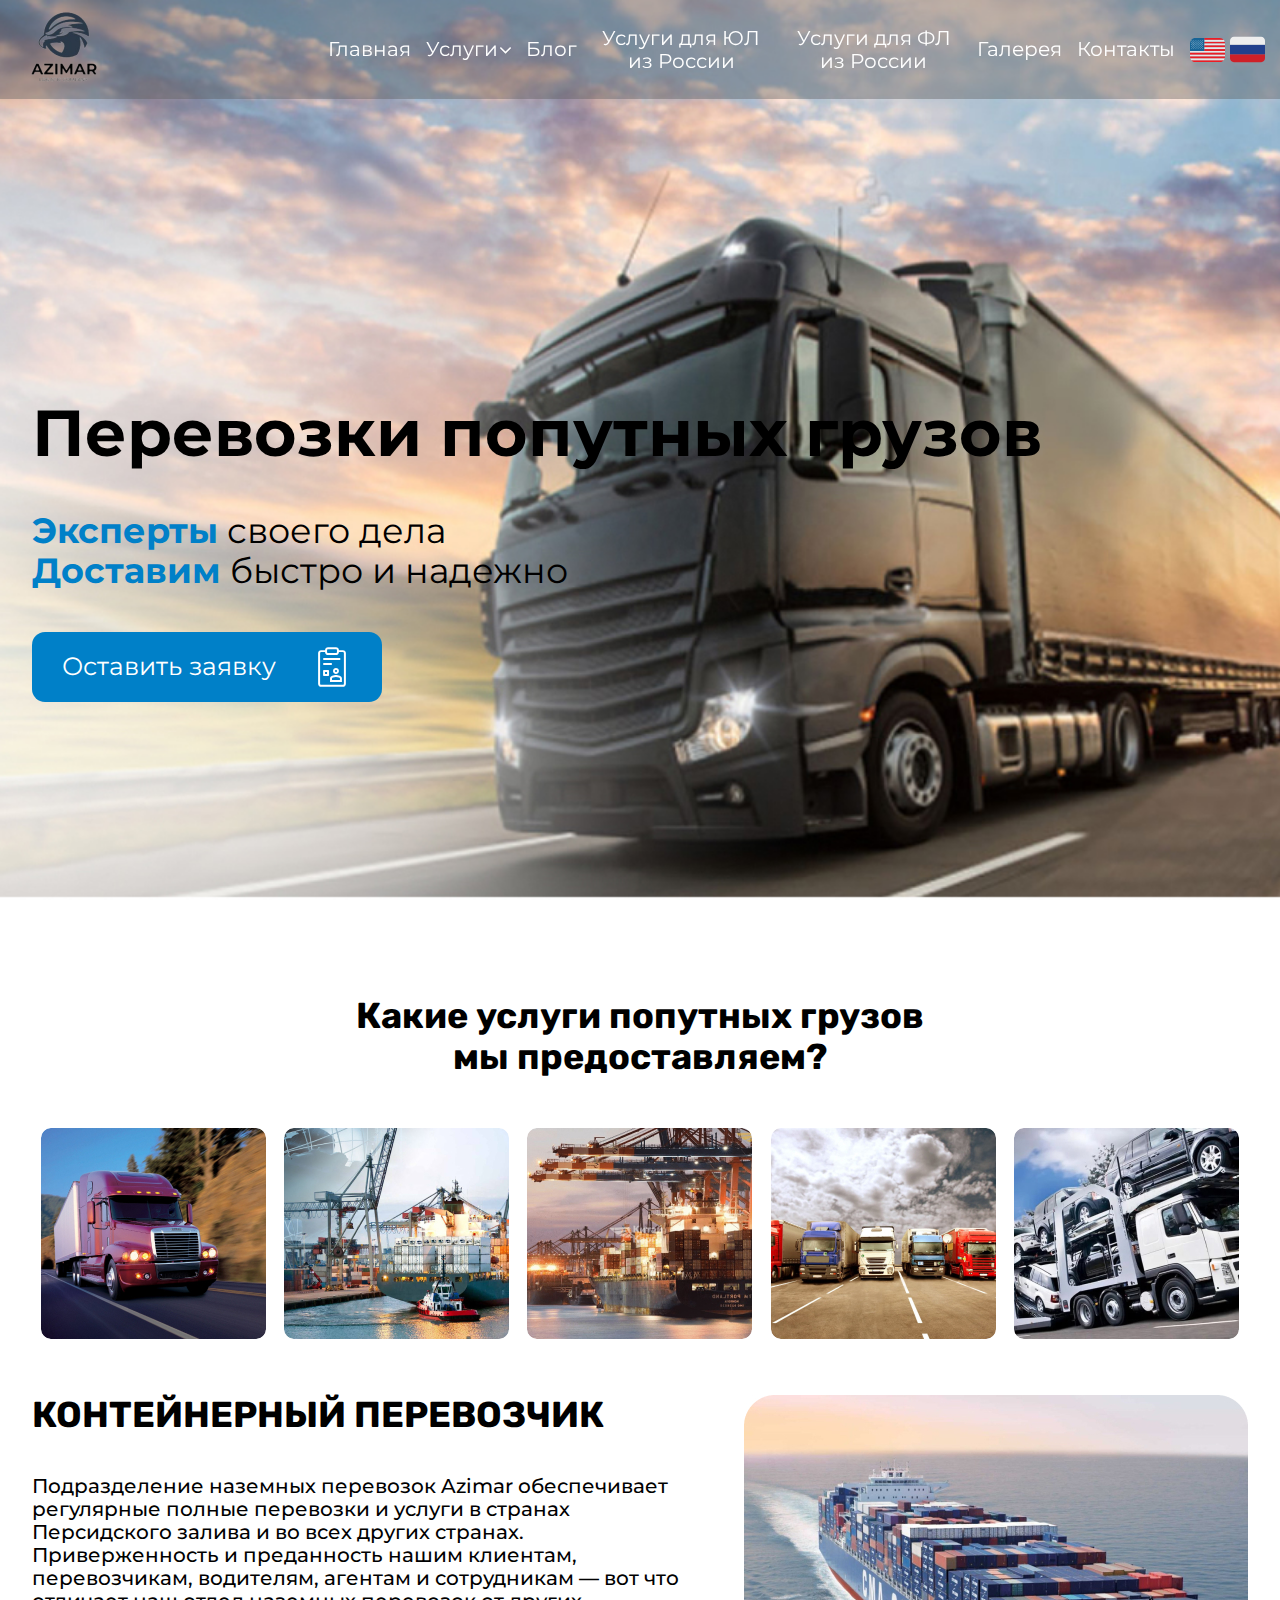
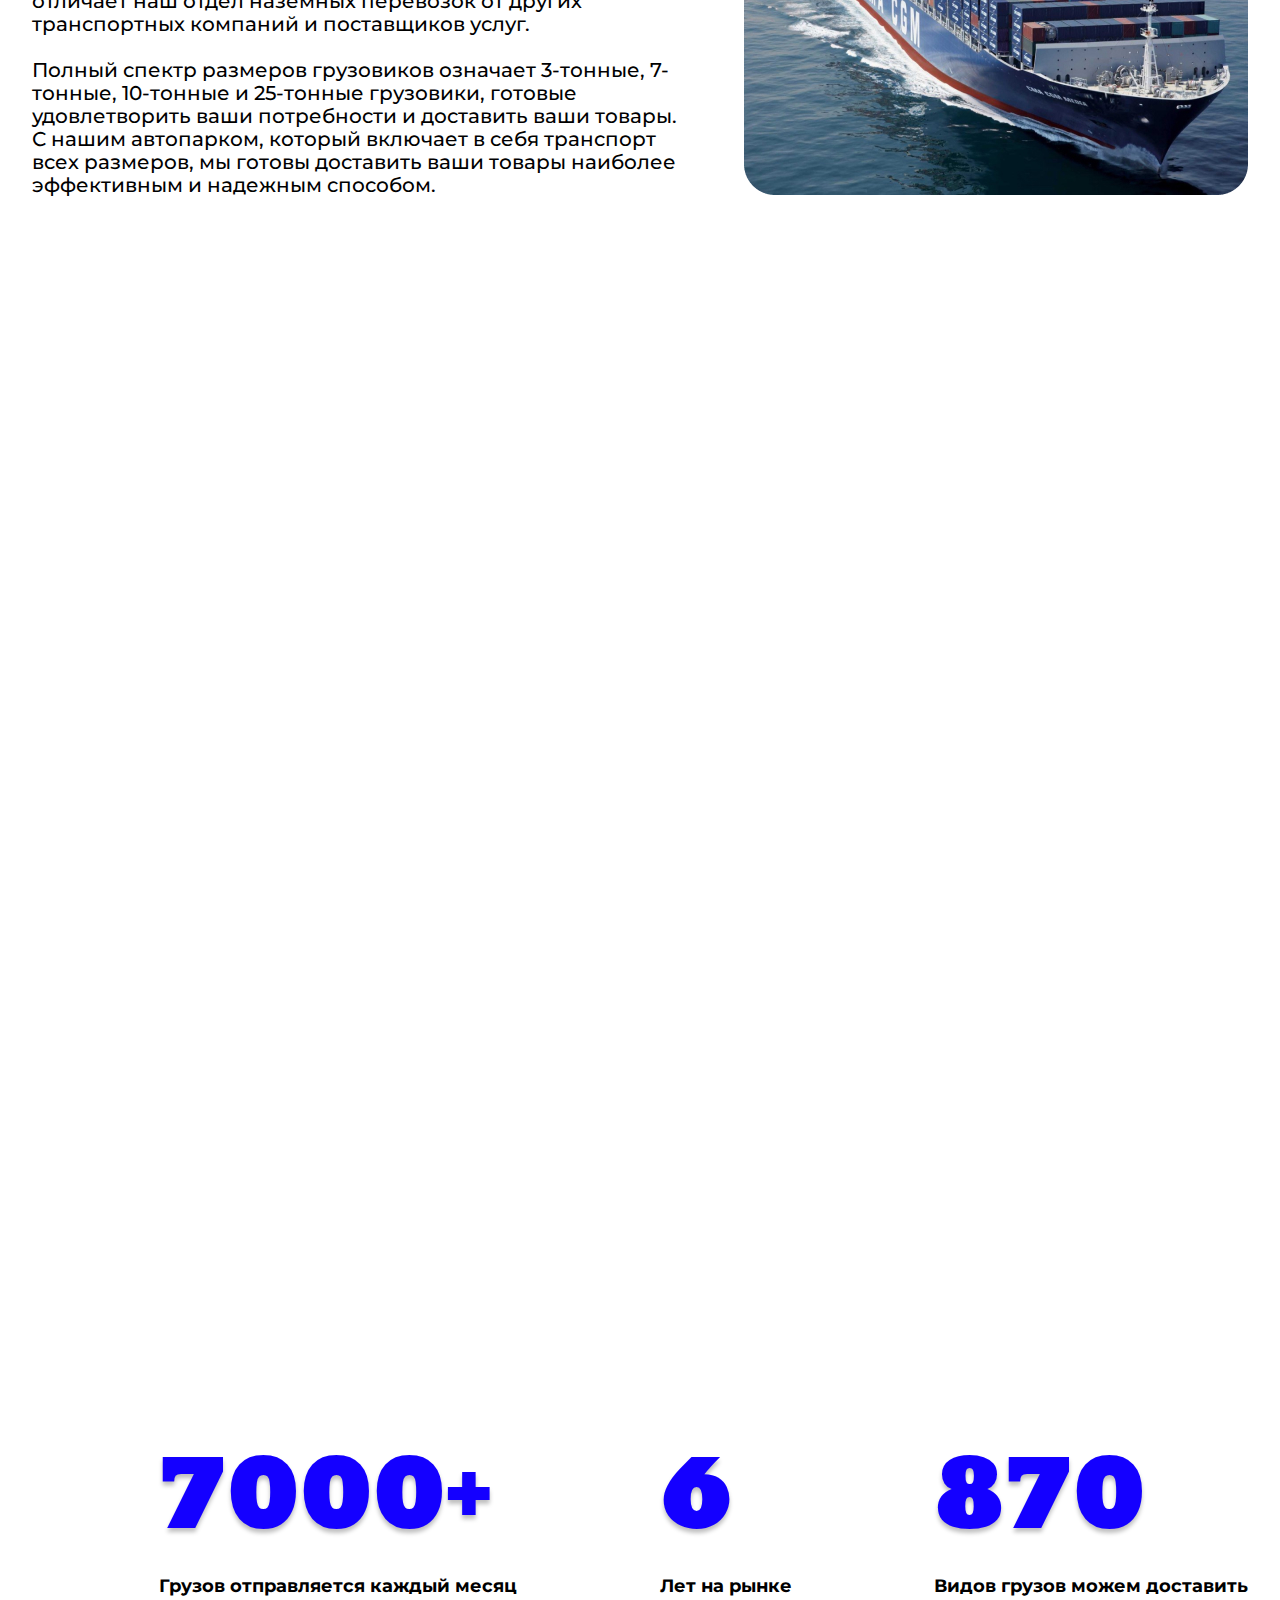
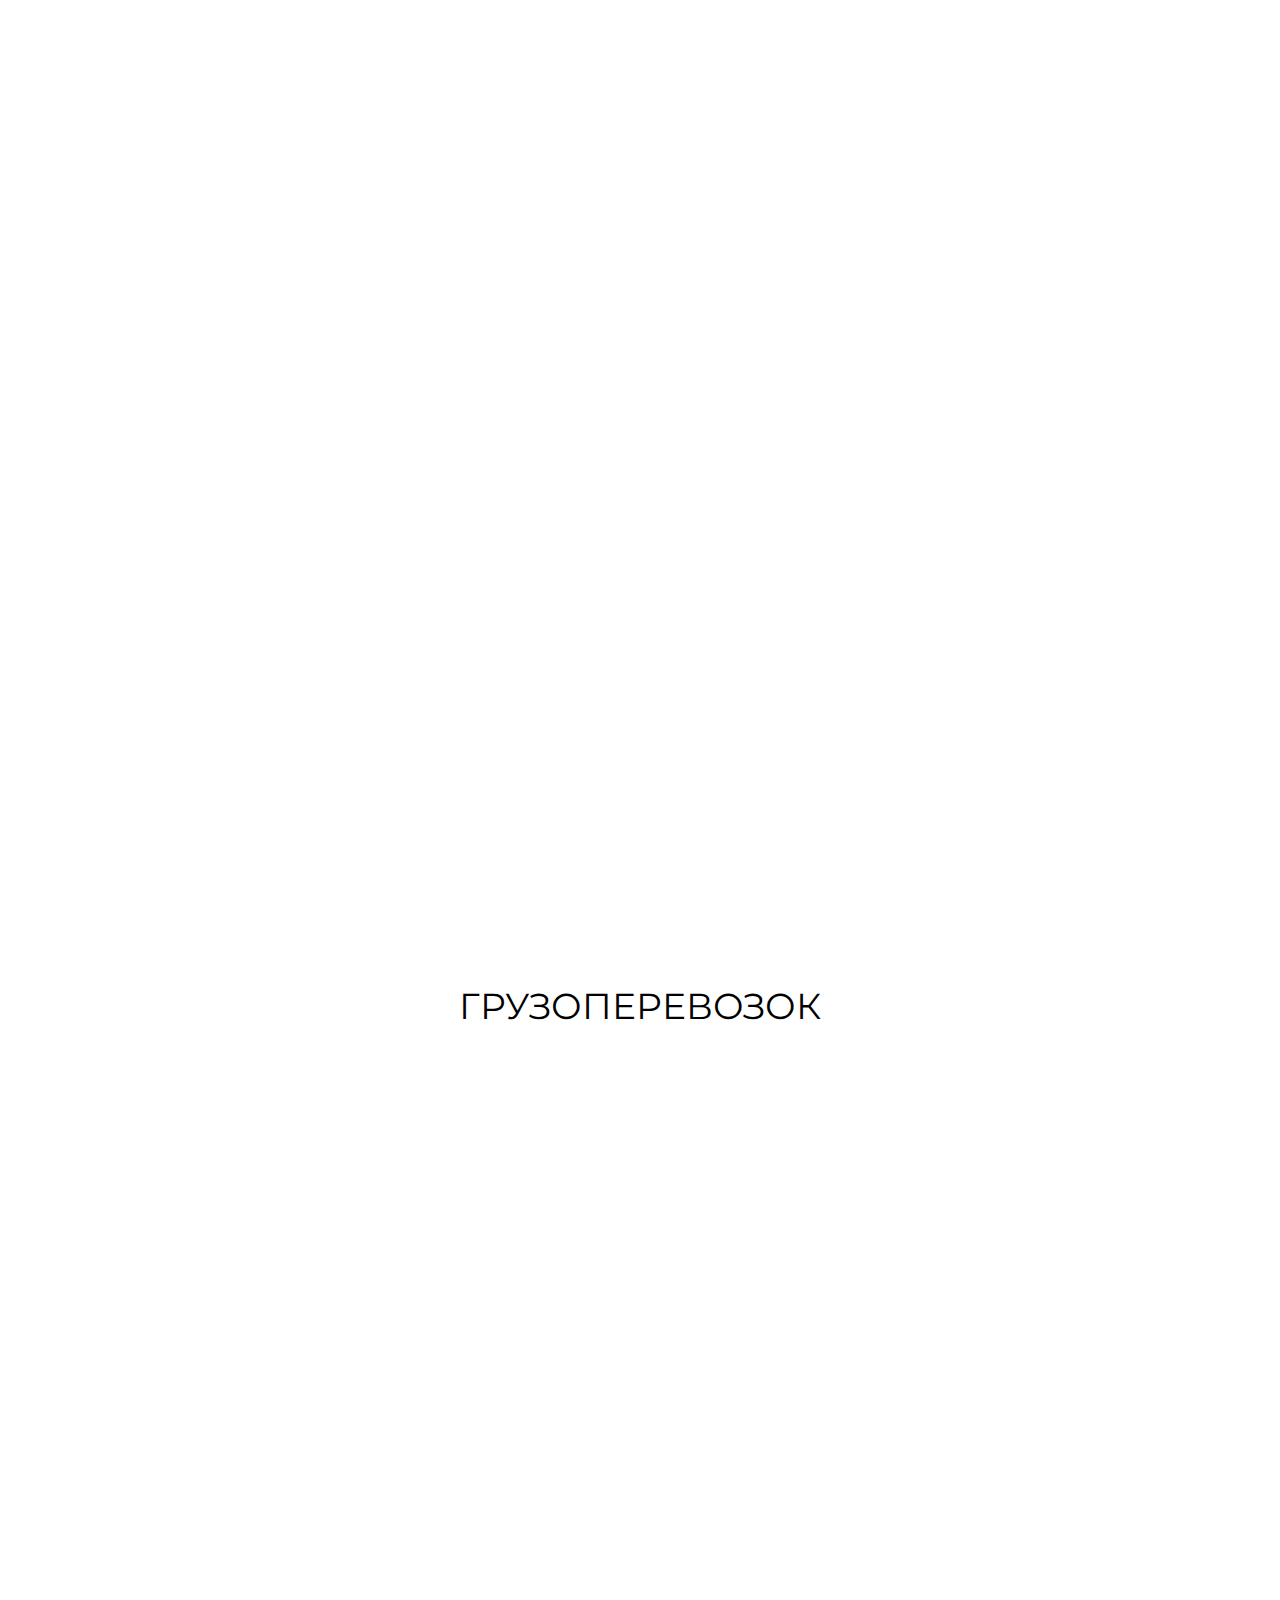
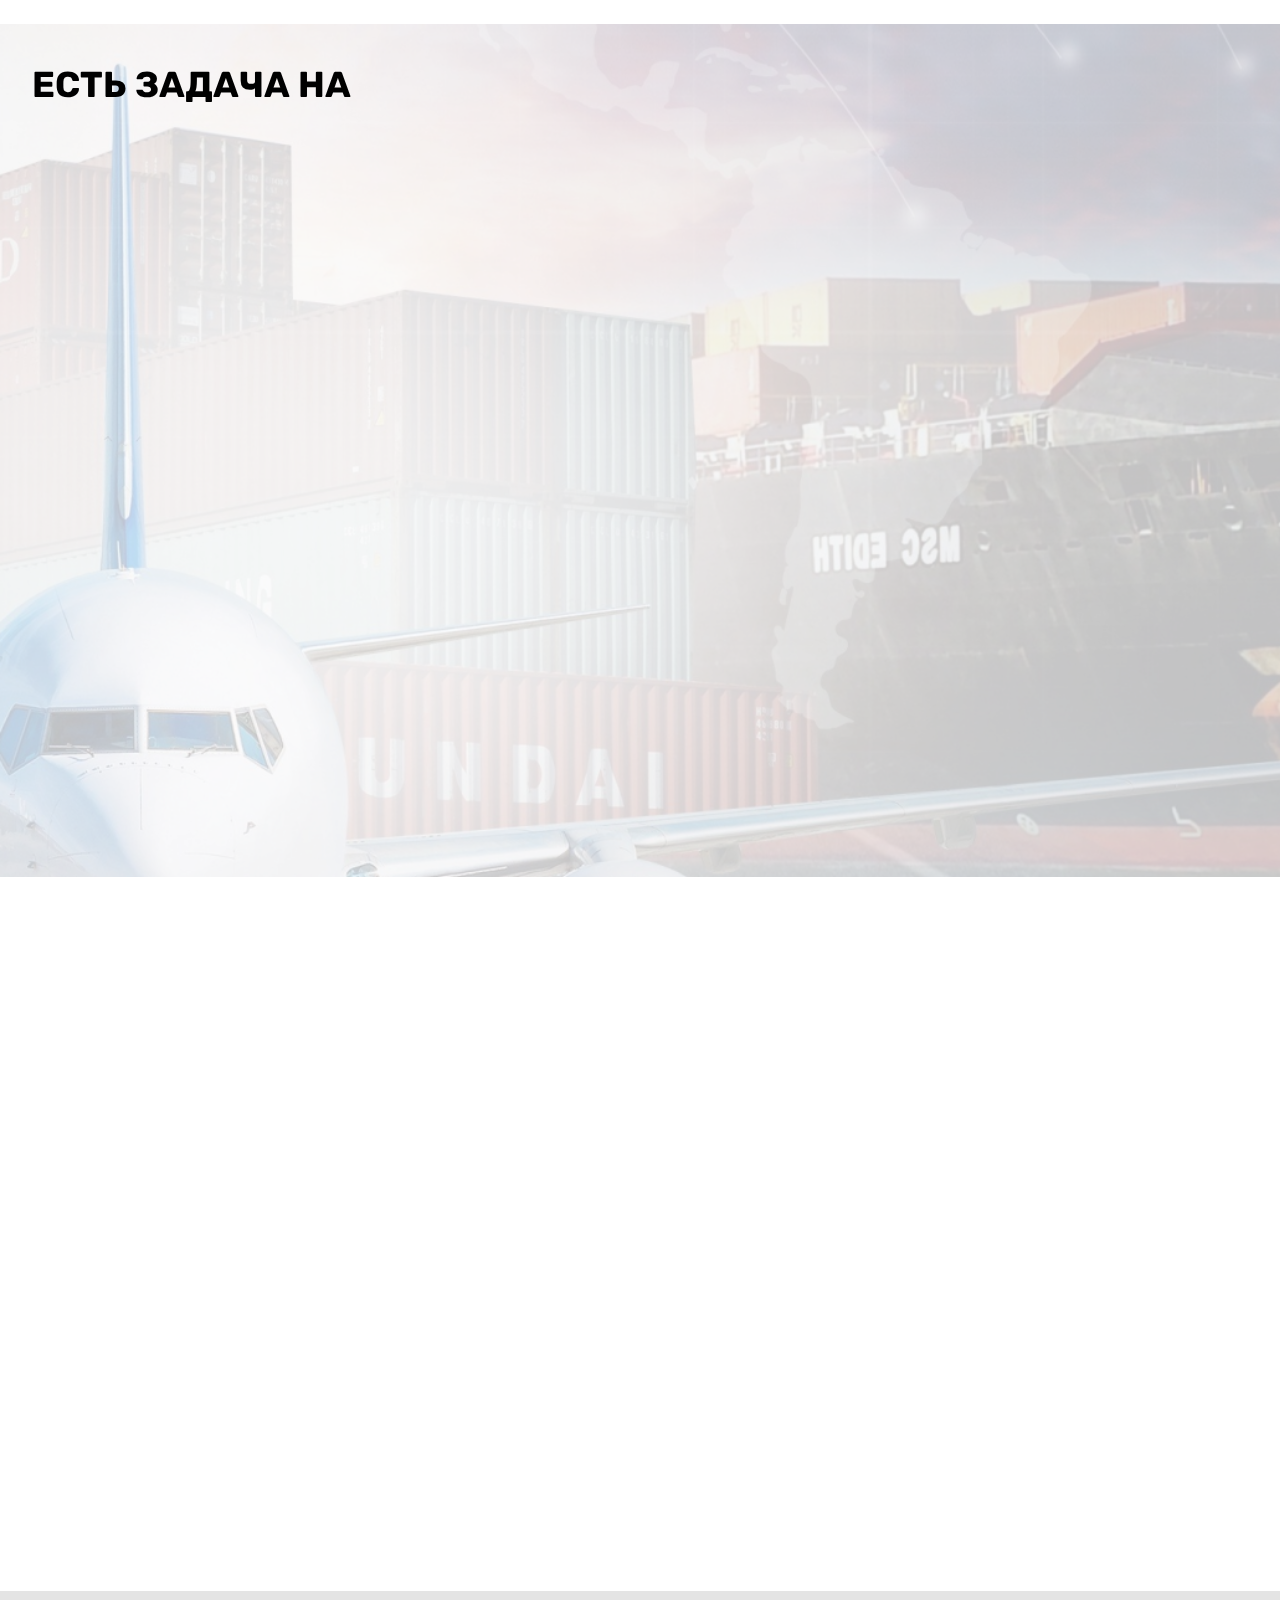
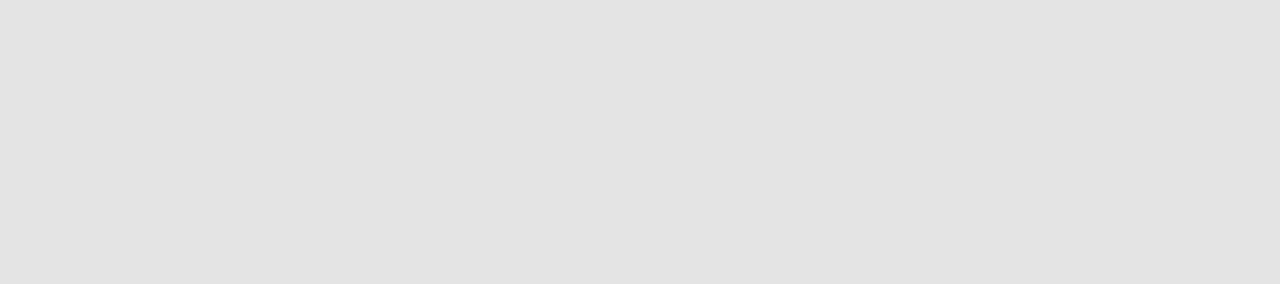
<file: associated.html>
<!DOCTYPE html>
<html lang="ru">

<head>
    <meta charset="UTF-8">
    <meta http-equiv="X-UA-Compatible" content="IE=edge">
    
    <title></title>
    <meta name="viewport" content="width=device-width, initial-scale=1.0">
    <link rel="preconnect" href="https://fonts.googleapis.com">
    <link rel="preconnect" href="https://fonts.gstatic.com" crossorigin>
    <link href="https://fonts.googleapis.com/css2?family=Montserrat:ital,wght@0,400;0,500;0,700;1,400&family=Moul&family=Rubik:wght@400;500;600;700&display=swap" rel="stylesheet">
    <link rel="stylesheet" href="assets/css/style.min.css"></head>

<body>
<svg style='display: none;'>
    <symbol fill="none" xmlns="http://www.w3.org/2000/svg" viewBox="0 0 34 34" id="russia-flag">
        <g clip-path="url(#clip0_44_12)">
            <path d="M34 25.4999C34 26.5019 33.602 27.4628 32.8935 28.1712C32.185 28.8797 31.2241 29.2777 30.2222 29.2777H3.77778C2.77585 29.2777 1.81496 28.8797 1.10649 28.1712C0.398015 27.4628 0 26.5019 0 25.4999V21.7222H34V25.4999Z"
                  fill="#CE2028"></path>
            <path d="M0 12.2778H34V21.7223H0V12.2778Z" fill="#22408C"></path>
            <path d="M30.2222 4.72217H3.77778C2.77585 4.72217 1.81496 5.12018 1.10649 5.82865C0.398015 6.53712 0 7.49802 0 8.49995L0 12.2777H34V8.49995C34 7.49802 33.602 6.53712 32.8935 5.82865C32.185 5.12018 31.2241 4.72217 30.2222 4.72217Z"
                  fill="#EEEEEE"></path>
        </g>
        <defs>
            <clipPath id="clip0_44_12">
                <rect width="34" height="34" fill="white"></rect>
            </clipPath>
        </defs>
    </symbol>
    <symbol fill="none" xmlns="http://www.w3.org/2000/svg" viewBox="0 0 35 35" id="usa-flag">
        <path d="M14.2188 9.7124V11.5608H34.9809C34.9519 10.9647 34.8895 10.2112 34.6664 9.7124" fill="#EC1C24"></path>
        <path d="M33.6875 7.86401H14.2188V9.71245H34.6664C34.4444 9.02284 34.1141 8.39394 33.6875 7.86401Z"
              fill="#E6E7E8"></path>
        <path d="M29.5312 6.01562H14.2188V7.86406H33.6875C32.7748 6.72109 31.2725 6.01562 29.5312 6.01562Z"
              fill="#EC1C24"></path>
        <path d="M34.9809 11.561H14.2188V13.4095H35V12.1774C35 12.0674 34.9929 11.9603 34.9896 11.8525C34.9874 11.823 34.9841 11.747 34.9809 11.561Z"
              fill="#E6E7E8"></path>
        <path d="M14.2188 15.2579H35V13.4094H14.2188V15.2579Z" fill="#EC1C24"></path>
        <path d="M14.2188 17.1063H35V15.2578H14.2188V17.1063Z" fill="#E6E7E8"></path>
        <path d="M14.2188 17.1062H35V18.9546H14.2188V17.1062Z" fill="#EC1C24"></path>
        <path d="M0 18.9546V20.803H35V18.9546H14.2188H0Z" fill="#E6E7E8"></path>
        <path d="M0 20.8032H35V22.6517H0V20.8032Z" fill="#EC1C24"></path>
        <path d="M0.00273437 23.7886C0.00273437 23.7886 -0.0021875 24.2365 0.0109375 24.5H34.9891C35.0044 24.2299 34.9973 23.7886 34.9973 23.7886L35 22.6516H0L0.00273437 23.7886Z"
              fill="#E6E7E8"></path>
        <path d="M5.46895 30.078H29.5314C31.2776 30.078 32.729 29.4437 33.7205 28.1968H1.27441C2.29816 29.471 3.77691 30.078 5.46621 30.078"
              fill="#EC1C24"></path>
        <path d="M1.27715 28.1968H33.7232C34.1558 27.6472 34.4788 27.0197 34.6748 26.3484H0.331055C0.530717 27.0177 0.852398 27.6444 1.27988 28.1968"
              fill="#E6E7E8"></path>
        <path d="M0.32793 26.3484H34.6717C34.8508 25.7472 34.9573 25.1266 34.9889 24.5H0.0107422C0.0648828 25.1322 0.115195 25.6096 0.32793 26.3484Z"
              fill="#EC1C24"></path>
        <path d="M14.2188 6.01562H5.46875C1.84461 6.01562 0 8.70898 0 12.0312V18.9547H14.2188V6.01562Z"
              fill="#176496"></path>
        <path d="M1.53031 9.28367L1.82781 9.05508L2.12477 9.28367L2.00937 8.91617L2.30523 8.69141H1.93992L1.82672 8.32227L1.71406 8.69141H1.3493L1.64625 8.91617L1.53031 9.28367ZM3.49578 9.28367L3.79328 9.05508L4.09023 9.28367L3.97539 8.91617L4.2707 8.69141H3.90594L3.79273 8.32227L3.68008 8.69141H3.31422L3.61117 8.91617L3.49578 9.28367ZM5.66414 9.28367L5.96109 9.05508L6.25859 9.28367L6.1432 8.91617L6.43852 8.69141H6.07594L5.96109 8.32227L5.84789 8.69141H5.48531L5.77898 8.91617L5.66414 9.28367ZM7.81664 9.28367L8.11359 9.05508L8.41109 9.28367L8.29625 8.91617L8.59156 8.69141H8.22516L8.11359 8.32227L8.00094 8.69141H7.63563L7.93203 8.91617L7.81664 9.28367ZM9.9768 9.28367L10.2743 9.05508L10.5712 9.28367L10.4564 8.91617L10.7523 8.69141H10.3864L10.2738 8.32227L10.1611 8.69141H9.79633L10.0916 8.91617L9.9768 9.28367ZM2.57648 10.2434L2.87344 10.0154L3.17039 10.2434L3.05609 9.87648L3.35141 9.65172H2.98609L2.87289 9.28312L2.76188 9.65172H2.39547L2.69133 9.87648L2.57648 10.2434ZM4.5425 10.2434L4.83945 10.0154L5.13641 10.2434L5.02156 9.87648L5.31687 9.65172H4.94938L4.83945 9.28312L4.72625 9.65172H4.36148L4.65734 9.87648L4.5425 10.2434ZM6.71086 10.2434L7.00727 10.0154L7.30422 10.2434L7.18938 9.87648L7.48523 9.65172H7.12047L7.00727 9.28312L6.89406 9.65172H6.52875L6.82461 9.87648L6.71086 10.2434ZM8.86227 10.2434L9.15977 10.0154L9.45727 10.2434L9.34078 9.87648L9.63719 9.65172H9.27242L9.15922 9.28312L9.04711 9.65172H8.6818L8.97766 9.87648L8.86227 10.2434ZM11.0252 10.2434L11.3199 10.0154L11.6169 10.2434L11.5009 9.87648L11.7973 9.65172H11.4331L11.3194 9.28312L11.2073 9.65172H10.842L11.1378 9.87648L11.0252 10.2434ZM12.243 9.28367L12.54 9.05508L12.8375 9.28367L12.7221 8.91617L13.0174 8.69141H12.6548L12.5395 8.32227L12.4268 8.69141H12.0588L12.3579 8.91617L12.243 9.28367ZM1.50133 16.964L1.79883 16.7381L2.09578 16.964L1.98094 16.5998L2.27625 16.3745L1.91148 16.3755L1.79773 16.007L1.68617 16.3755L1.32031 16.3745L1.61617 16.5998L1.50133 16.964ZM3.46734 16.964L3.7643 16.7381L4.0618 16.964L3.94641 16.5998L4.24172 16.3745L3.8775 16.3755L3.76375 16.007L3.65164 16.3755L3.28688 16.3745L3.58219 16.5998L3.46734 16.964ZM5.6357 16.964L5.93266 16.7381L6.23016 16.964L6.11477 16.5998L6.41008 16.3745L6.04312 16.3755L5.93211 16.007L5.81945 16.3755L5.45469 16.3745L5.75055 16.5998L5.6357 16.964ZM7.7882 16.964L8.08516 16.7381L8.38211 16.964L8.26891 16.5998L8.56258 16.3745L8.19727 16.3755L8.08461 16.007L7.97195 16.3755L7.60719 16.3745L7.9025 16.5998L7.7882 16.964ZM9.94781 16.964L10.2453 16.7381L10.5428 16.964L10.4291 16.5998L10.7227 16.3745L10.358 16.3755L10.2448 16.007L10.1327 16.3755L9.76734 16.3745L10.0627 16.5998L9.94781 16.964ZM12.2141 16.964L12.511 16.7381L12.8085 16.964L12.6931 16.5998L12.989 16.3745L12.622 16.3755L12.5105 16.007L12.3978 16.3755L12.0314 16.3745L12.3289 16.5998L12.2141 16.964ZM1.53031 11.2043L1.82781 10.9757L2.12477 11.2043L2.00937 10.8368L2.30523 10.612L1.93992 10.6131L1.82672 10.2434L1.71406 10.6131L1.3493 10.612L1.64625 10.8368L1.53031 11.2043ZM3.49578 11.2043L3.79328 10.9757L4.09023 11.2043L3.97539 10.8368L4.2707 10.612L3.90594 10.6131L3.79273 10.2434L3.68008 10.6131L3.31422 10.612L3.61117 10.8368L3.49578 11.2043ZM5.66414 11.2043L5.96109 10.9757L6.25859 11.2043L6.1432 10.8368L6.43852 10.612L6.07594 10.6131L5.96109 10.2434L5.84789 10.6131L5.48531 10.612L5.77898 10.8368L5.66414 11.2043ZM7.81664 11.2043L8.11359 10.9757L8.41109 11.2043L8.29625 10.8368L8.59156 10.612L8.22516 10.6131L8.11359 10.2434L8.00094 10.6131L7.63563 10.612L7.93203 10.8368L7.81664 11.2043ZM9.9768 11.2043L10.2743 10.9757L10.5712 11.2043L10.4564 10.8368L10.7523 10.612L10.3864 10.6131L10.2738 10.2434L10.1611 10.6131L9.79633 10.612L10.0916 10.8368L9.9768 11.2043ZM2.57648 12.1646L2.87344 11.9366L3.17039 12.1646L3.05609 11.7977L3.35141 11.5718H2.98609L2.87289 11.2043L2.76188 11.5718H2.39547L2.69133 11.7977L2.57648 12.1646ZM4.5425 12.1646L4.83945 11.9366L5.13641 12.1646L5.02156 11.7977L5.31687 11.5718H4.94938L4.83945 11.2043L4.72625 11.5718H4.36148L4.65734 11.7977L4.5425 12.1646ZM6.71086 12.1646L7.00727 11.9366L7.30422 12.1646L7.18938 11.7977L7.48523 11.5718H7.12047L7.00727 11.2043L6.89406 11.5718H6.52875L6.82461 11.7977L6.71086 12.1646ZM8.86227 12.1646L9.15977 11.9366L9.45727 12.1646L9.34078 11.7977L9.63719 11.5718H9.27242L9.15922 11.2043L9.04711 11.5718H8.6818L8.97766 11.7977L8.86227 12.1646ZM11.0252 12.1646L11.3199 11.9366L11.6169 12.1646L11.5009 11.7977L11.7973 11.5718H11.4331L11.3194 11.2043L11.2073 11.5718H10.842L11.1378 11.7977L11.0252 12.1646ZM12.243 11.2043L12.54 10.9757L12.8375 11.2043L12.7221 10.8368L13.0174 10.612L12.6548 10.6131L12.5395 10.2434L12.4268 10.6131L12.0588 10.612L12.3579 10.8368L12.243 11.2043ZM1.50133 13.1249L1.79883 12.8969L2.09578 13.1249L1.98039 12.7585L2.27625 12.5332L1.91094 12.5343L1.79773 12.1646L1.68617 12.5343L1.32031 12.5332L1.61617 12.7585L1.50133 13.1249ZM3.46734 13.1249L3.7643 12.8969L4.0618 13.1249L3.94641 12.7585L4.24172 12.5332L3.8775 12.5343L3.76375 12.1646L3.65164 12.5343L3.28688 12.5332L3.58164 12.7585L3.46734 13.1249ZM5.6357 13.1249L5.93266 12.8969L6.22961 13.1249L6.11477 12.7585L6.41008 12.5332L6.04312 12.5343L5.93211 12.1646L5.81945 12.5343L5.45469 12.5332L5.75055 12.7585L5.6357 13.1249ZM7.7882 13.1249L8.08461 12.8969L8.38211 13.1249L8.26891 12.7585L8.56258 12.5332L8.19727 12.5343L8.08461 12.1646L7.97195 12.5343L7.60719 12.5332L7.9025 12.7585L7.7882 13.1249ZM9.94781 13.1249L10.2453 12.8969L10.5423 13.1249L10.4291 12.7585L10.7227 12.5332L10.3574 12.5343L10.2448 12.1646L10.1327 12.5343L9.76734 12.5332L10.0627 12.7585L9.94781 13.1249ZM2.5475 14.0852L2.84445 13.8577L3.14141 14.0852L3.02711 13.721L3.32187 13.4946H2.95656L2.84391 13.1249L2.7318 13.4946H2.36648L2.66234 13.721L2.5475 14.0852ZM4.51352 14.0852L4.81047 13.8577L5.10742 14.0852L4.99258 13.721L5.28789 13.4946H4.92203L4.80992 13.1249L4.69727 13.4946H4.33195L4.62836 13.721L4.51352 14.0852ZM6.68242 14.0852L6.97828 13.8577L7.27578 14.0852L7.15875 13.721L7.45625 13.4946H7.09148L6.97828 13.1249L6.86562 13.4946H6.50031L6.79617 13.721L6.68242 14.0852ZM8.83219 14.0852L9.13078 13.8577L9.42828 14.0852L9.31344 13.721L9.6082 13.4946H9.24344L9.13023 13.1249L9.01813 13.4946H8.65281L8.94867 13.721L8.83219 14.0852ZM10.9923 14.0852L11.2909 13.8577L11.5884 14.0852L11.473 13.721L11.7695 13.4946H11.4047L11.2909 13.1249L11.1783 13.4946H10.813L11.1088 13.721L10.9923 14.0852ZM12.2141 13.1249L12.511 12.8969L12.808 13.1249L12.6931 12.7585L12.989 12.5332L12.622 12.5343L12.5105 12.1646L12.3978 12.5343L12.0314 12.5332L12.3289 12.7585L12.2141 13.1249ZM1.50133 15.0461L1.79883 14.8202L2.09578 15.0461L1.98039 14.6791L2.27625 14.4538L1.91094 14.4549L1.79773 14.0852L1.68617 14.4549L1.32031 14.4538L1.61617 14.6791L1.50133 15.0461ZM3.46734 15.0461L3.7643 14.8202L4.0618 15.0461L3.94641 14.6791L4.24172 14.4538L3.8775 14.4549L3.76375 14.0852L3.65164 14.4549L3.28688 14.4538L3.58164 14.6791L3.46734 15.0461ZM5.6357 15.0461L5.93266 14.8202L6.22961 15.0461L6.11477 14.6791L6.41008 14.4538L6.04312 14.4549L5.93211 14.0852L5.81945 14.4549L5.45469 14.4538L5.75055 14.6791L5.6357 15.0461ZM7.7882 15.0461L8.08461 14.8202L8.38211 15.0461L8.26891 14.6791L8.56258 14.4538L8.19727 14.4549L8.08461 14.0852L7.97195 14.4549L7.60719 14.4538L7.9025 14.6791L7.7882 15.0461ZM9.94781 15.0461L10.2453 14.8202L10.5423 15.0461L10.4291 14.6791L10.7227 14.4538L10.3574 14.4549L10.2448 14.0852L10.1327 14.4549L9.76734 14.4538L10.0627 14.6791L9.94781 15.0461ZM2.5475 16.007L2.84445 15.7784L3.14141 16.007L3.02711 15.6395L3.32187 15.4163H2.95656L2.84391 15.0461L2.7318 15.4163H2.36648L2.66234 15.6395L2.5475 16.007ZM4.51352 16.007L4.81047 15.7784L5.10742 16.007L4.99258 15.6395L5.28789 15.4163H4.92203L4.80992 15.0461L4.69727 15.4163H4.33195L4.62836 15.6395L4.51352 16.007ZM6.68242 16.007L6.97828 15.7784L7.27578 16.007L7.15875 15.6395L7.45625 15.4163H7.09148L6.97828 15.0461L6.86562 15.4163H6.50031L6.79617 15.6395L6.68242 16.007ZM8.83219 16.007L9.13078 15.7784L9.42828 16.007L9.31344 15.6395L9.6082 15.4163H9.24344L9.13023 15.0461L9.01813 15.4163H8.65281L8.94867 15.6395L8.83219 16.007ZM10.9923 16.007L11.2909 15.7784L11.5884 16.007L11.473 15.6395L11.7695 15.4163H11.4047L11.2909 15.0461L11.1783 15.4163H10.813L11.1088 15.6395L10.9923 16.007ZM12.2141 15.0461L12.511 14.8202L12.808 15.0461L12.6931 14.6791L12.989 14.4538L12.622 14.4549L12.5105 14.0852L12.3978 14.4549L12.0314 14.4538L12.3289 14.6791L12.2141 15.0461Z"
              fill="white"></path>
    </symbol>
    <symbol fill="none" xmlns="http://www.w3.org/2000/svg" viewBox="0 0 21 22" id="calendar">
        <path d="M19.5 2.67188H15.2344V1.04688C15.2344 0.935156 15.143 0.84375 15.0312 0.84375H13.6094C13.4977 0.84375 13.4062 0.935156 13.4062 1.04688V2.67188H6.90625V1.04688C6.90625 0.935156 6.81484 0.84375 6.70312 0.84375H5.28125C5.16953 0.84375 5.07812 0.935156 5.07812 1.04688V2.67188H0.8125C0.363086 2.67188 0 3.03496 0 3.48438V20.3438C0 20.7932 0.363086 21.1562 0.8125 21.1562H19.5C19.9494 21.1562 20.3125 20.7932 20.3125 20.3438V3.48438C20.3125 3.03496 19.9494 2.67188 19.5 2.67188ZM18.4844 19.3281H1.82812V9.67969H18.4844V19.3281ZM1.82812 7.95312V4.5H5.07812V5.71875C5.07812 5.83047 5.16953 5.92188 5.28125 5.92188H6.70312C6.81484 5.92188 6.90625 5.83047 6.90625 5.71875V4.5H13.4062V5.71875C13.4062 5.83047 13.4977 5.92188 13.6094 5.92188H15.0312C15.143 5.92188 15.2344 5.83047 15.2344 5.71875V4.5H18.4844V7.95312H1.82812Z"
              fill="#0459FF"></path>
    </symbol>
    <symbol fill="none" xmlns="http://www.w3.org/2000/svg" viewBox="0 0 30 30" id="whatsapp">
        <g clip-path="url(#clip0_96_165)">
            <path d="M7.92944 25.6938L8.41986 25.9362C10.4636 27.1482 12.7524 27.7138 15.0413 27.7138C22.2349 27.7138 28.1205 21.8963 28.1205 14.7861C28.1205 11.3926 26.7308 8.07986 24.2785 5.65589C21.8261 3.23191 18.5562 1.8584 15.0413 1.8584C7.84776 1.8584 1.96201 7.67585 2.04381 14.8669C2.04381 17.2908 2.77951 19.634 4.00565 21.6539L4.3326 22.1387L3.02479 26.9058L7.92944 25.6938Z"
                  fill="#00E676"></path>
            <path d="M25.6679 4.36309C22.8886 1.53521 19.0466 0 15.1228 0C6.78492 0 0.0817969 6.70622 0.163477 14.8668C0.163477 17.4524 0.89918 19.9572 2.12543 22.2195L0 29.8953L7.92926 27.8753C10.1364 29.0874 12.5886 29.653 15.0411 29.653C23.2973 29.653 30.0005 22.9466 30.0005 14.7862C30.0005 10.827 28.4471 7.11023 25.6679 4.36309ZM15.1228 27.1483C12.9157 27.1483 10.7086 26.5828 8.82844 25.4516L8.33801 25.2092L3.59684 26.4211L4.82297 21.8157L4.49602 21.3308C0.89918 15.5942 2.61586 7.999 8.50148 4.44382C14.3871 0.888765 21.9894 2.58556 25.5862 8.40301C29.183 14.2205 27.4663 21.7347 21.5808 25.2899C19.7005 26.5018 17.4117 27.1483 15.1228 27.1483ZM22.3164 18.1798L21.4172 17.7758C21.4172 17.7758 20.1094 17.2102 19.2919 16.8061C19.2101 16.8061 19.1284 16.7253 19.0466 16.7253C18.8013 16.7253 18.6379 16.8061 18.4744 16.887C18.4744 16.887 18.3927 16.9677 17.2482 18.2605C17.1664 18.4221 17.003 18.5029 16.8395 18.5029H16.7577C16.676 18.5029 16.5125 18.4221 16.4307 18.3414L16.022 18.1798C15.1228 17.7758 14.3054 17.2909 13.6514 16.6446C13.4879 16.483 13.2427 16.3214 13.0792 16.1598C12.507 15.5942 11.9347 14.9478 11.5261 14.2206L11.4443 14.059C11.3626 13.9781 11.3626 13.8974 11.2808 13.7358C11.2808 13.5742 11.2808 13.4127 11.3626 13.3318C11.3626 13.3318 11.6896 12.9278 11.9347 12.6855C12.0983 12.5238 12.18 12.2815 12.3435 12.1199C12.507 11.8775 12.5888 11.5543 12.507 11.3119C12.4253 10.9078 11.4443 8.72629 11.1991 8.24154C11.0355 7.99911 10.8722 7.91838 10.6269 7.83753H9.72773C9.56414 7.83753 9.40078 7.91838 9.23719 7.91838L9.15539 7.99911C8.99191 8.07996 8.82844 8.24154 8.66496 8.32228C8.50148 8.48398 8.41969 8.64544 8.25621 8.80714C7.68398 9.53432 7.35703 10.4231 7.35703 11.3119C7.35703 11.9582 7.52051 12.6046 7.76578 13.1702L7.84758 13.4127C8.58328 14.9478 9.56414 16.3214 10.8722 17.5333L11.1991 17.8565C11.4443 18.0989 11.6896 18.2605 11.853 18.5028C13.5697 19.9573 15.5316 21.0076 17.7387 21.5732C17.9839 21.654 18.3109 21.654 18.5562 21.7348H19.3736C19.7823 21.7348 20.2727 21.5732 20.5998 21.4117C20.845 21.2501 21.0084 21.2501 21.1719 21.0885L21.3355 20.9268C21.499 20.7652 21.6625 20.6845 21.8259 20.5229C21.9894 20.3613 22.1529 20.1997 22.2347 20.038C22.3982 19.7149 22.4798 19.3108 22.5616 18.907V18.3414C22.5616 18.3414 22.4798 18.2605 22.3164 18.1798Z"
                  fill="white"></path>
        </g>
        <defs>
            <clipPath id="clip0_96_165">
                <rect width="30" height="30" fill="white"></rect>
            </clipPath>
        </defs>
    </symbol>
    <symbol fill="none" xmlns="http://www.w3.org/2000/svg" viewBox="0 0 29 28" id="telegram">
        <path d="M14.5 0C6.49181 0 0 6.26795 0 14C0 21.732 6.49181 28 14.5 28C22.5082 28 29 21.732 29 14C29 6.26795 22.5082 0 14.5 0Z"
              fill="#40B3E0"></path>
        <path d="M21.5557 8.0532L18.9657 20.6607C18.9657 20.6607 18.6036 21.5351 17.6075 21.1154L11.631 16.6914L9.45782 15.6773L5.79952 14.4882C5.79952 14.4882 5.2381 14.2959 5.18372 13.8762C5.12935 13.4565 5.81765 13.2293 5.81765 13.2293L20.3602 7.72114C20.3602 7.72114 21.5556 7.21407 21.5556 8.05342"
              fill="white"></path>
        <path d="M11.172 20.5189C11.172 20.5189 10.9975 20.5031 10.78 19.8385C10.5628 19.1741 9.45801 15.6769 9.45801 15.6769L18.2416 10.2913C18.2416 10.2913 18.7488 9.99402 18.7306 10.2913C18.7306 10.2913 18.8212 10.3438 18.5494 10.5886C18.2779 10.8335 11.6494 16.5863 11.6494 16.5863"
              fill="#D2E5F1"></path>
        <path d="M13.9227 18.3871L11.5588 20.4681C11.5588 20.4681 11.374 20.6035 11.1719 20.5186L11.6245 16.6533"
              fill="#B5CFE4"></path>
    </symbol>
    <symbol fill="none" xmlns="http://www.w3.org/2000/svg" viewBox="0 0 30 28" id="instagram">
        <path d="M15.0001 0C10.9229 0 10.4148 0.018375 8.81914 0.081375C7.21695 0.154875 6.1332 0.38675 5.17695 0.73325C4.17614 1.08589 3.26976 1.63801 2.52102 2.35113C1.75484 3.04832 1.16295 3.89474 0.787578 4.83C0.416328 5.7225 0.167891 6.734 0.0891406 8.22937C0.0169531 9.7195 0.00195312 10.1929 0.00195312 13.9983C0.00195312 17.8036 0.0216406 18.2779 0.0891406 19.7671C0.167891 21.2581 0.416328 22.274 0.787578 23.1665C1.16541 24.1006 1.75697 24.9465 2.52102 25.6454C3.26801 26.3605 4.17489 26.9129 5.17695 27.2633C6.1332 27.6054 7.22164 27.8416 8.81914 27.9151C10.4157 27.9825 10.9229 27.9965 15.0001 27.9965C19.0773 27.9965 19.5854 27.9781 21.181 27.9151C22.7785 27.8416 23.867 27.6045 24.8232 27.2633C25.824 26.9106 26.7304 26.3585 27.4791 25.6454C28.2463 24.9489 28.8383 24.1023 29.2126 23.1665C29.5791 22.274 29.8323 21.2581 29.911 19.7671C29.9832 18.277 29.9982 17.8036 29.9982 13.9983C29.9982 10.1929 29.9785 9.71862 29.911 8.22937C29.8323 6.73837 29.5782 5.71725 29.2126 4.83C28.8347 3.8959 28.2432 3.04996 27.4791 2.35113C26.733 1.6351 25.8258 1.08253 24.8232 0.73325C23.867 0.38675 22.7785 0.154875 21.181 0.081375C19.5845 0.014 19.0773 0 15.0001 0ZM15.0001 2.52C19.0041 2.52 19.4823 2.53838 21.0648 2.60138C22.5245 2.66525 23.3195 2.89275 23.8473 3.08525C24.4998 3.31006 25.0904 3.66787 25.576 4.13263C26.0731 4.58397 26.4551 5.13393 26.6935 5.74175C26.8998 6.23437 27.1435 6.97637 27.212 8.33875C27.2795 9.81575 27.2991 10.2629 27.2991 13.9991C27.2991 17.7354 27.2795 18.1825 27.2063 19.6595C27.1276 21.0219 26.8838 21.7639 26.6785 22.2565C26.3945 22.9136 26.0776 23.373 25.5545 23.87C25.0672 24.3318 24.477 24.6879 23.8257 24.913C23.3045 25.1055 22.4982 25.333 21.0329 25.3969C19.442 25.4599 18.9732 25.4783 14.9588 25.4783C10.9445 25.4783 10.4766 25.4599 8.88383 25.3916C7.42414 25.3181 6.61883 25.0906 6.09102 24.899C5.37852 24.6339 4.89008 24.3381 4.36695 23.8499C3.83914 23.3572 3.50352 22.8883 3.24477 22.2364C3.03477 21.7499 2.79477 20.9974 2.71695 19.6298C2.66352 18.1624 2.6382 17.7074 2.6382 13.9781C2.6382 10.2506 2.66352 9.79475 2.71695 8.309C2.79477 6.94138 3.03477 6.19063 3.24477 5.70238C3.50352 5.0365 3.84008 4.5815 4.36695 4.08887C4.88914 3.6015 5.37852 3.2865 6.09102 3.03975C6.61883 2.84812 7.40445 2.62063 8.86977 2.55238C10.4607 2.499 10.9295 2.47975 14.9382 2.47975L15.0001 2.52ZM15.0001 6.81363C13.9888 6.81328 12.9874 6.99893 12.0531 7.35995C11.1188 7.72098 10.2698 8.25031 9.55475 8.9177C8.8397 9.58508 8.27256 10.3774 7.88574 11.2495C7.49893 12.1215 7.30002 13.0562 7.30039 14C7.30002 14.9438 7.49893 15.8785 7.88574 16.7505C8.27256 17.6226 8.8397 18.4149 9.55475 19.0823C10.2698 19.7497 11.1188 20.279 12.0531 20.64C12.9874 21.0011 13.9888 21.1867 15.0001 21.1864C16.0113 21.1867 17.0127 21.0011 17.9471 20.64C18.8814 20.279 19.7303 19.7497 20.4454 19.0823C21.1605 18.4149 21.7276 17.6226 22.1144 16.7505C22.5012 15.8785 22.7001 14.9438 22.6998 14C22.7001 13.0562 22.5012 12.1215 22.1144 11.2495C21.7276 10.3774 21.1605 9.58508 20.4454 8.9177C19.7303 8.25031 18.8814 7.72098 17.9471 7.35995C17.0127 6.99893 16.0113 6.81328 15.0001 6.81363V6.81363ZM15.0001 18.6664C12.2363 18.6664 10.0004 16.5795 10.0004 14C10.0004 11.4205 12.2363 9.33362 15.0001 9.33362C17.7638 9.33362 19.9998 11.4205 19.9998 14C19.9998 16.5795 17.7638 18.6664 15.0001 18.6664ZM24.8101 6.52663C24.8096 6.97258 24.6194 7.40011 24.2814 7.71529C23.9433 8.03046 23.4851 8.2075 23.0073 8.2075C22.771 8.2075 22.5371 8.16407 22.3188 8.07968C22.1005 7.9953 21.9022 7.87162 21.7351 7.7157C21.5681 7.55977 21.4356 7.37467 21.3451 7.17095C21.2547 6.96723 21.2082 6.74888 21.2082 6.52837C21.2082 6.30787 21.2547 6.08952 21.3451 5.8858C21.4356 5.68208 21.5681 5.49698 21.7351 5.34105C21.9022 5.18513 22.1005 5.06145 22.3188 4.97707C22.5371 4.89268 22.771 4.84925 23.0073 4.84925C23.9982 4.84925 24.8101 5.60175 24.8101 6.52663V6.52663Z"
              fill="black"></path>
    </symbol>
    <symbol fill="none" xmlns="http://www.w3.org/2000/svg" viewBox="0 0 36 36" id="facebook">
        <path d="M30.9375 3.9375H5.0625C4.44023 3.9375 3.9375 4.44023 3.9375 5.0625V30.9375C3.9375 31.5598 4.44023 32.0625 5.0625 32.0625H30.9375C31.5598 32.0625 32.0625 31.5598 32.0625 30.9375V5.0625C32.0625 4.44023 31.5598 3.9375 30.9375 3.9375ZM27.6891 12.1465H25.4426C23.6812 12.1465 23.3402 12.9832 23.3402 14.2137V16.9242H27.5449L26.9965 21.1676H23.3402V32.0625H18.9563V21.1711H15.2895V16.9242H18.9563V13.7953C18.9563 10.1637 21.1746 8.18438 24.416 8.18438C25.9699 8.18438 27.3023 8.30039 27.6926 8.35313V12.1465H27.6891Z"
              fill="black"></path>
    </symbol>
    <symbol fill="none" xmlns="http://www.w3.org/2000/svg" viewBox="0 0 34 34" id="truck">
        <path d="M28.3337 11.3334H24.0837V5.66675H1.41699V24.0834H4.25033C4.25033 26.4351 6.14866 28.3334 8.50033 28.3334C10.852 28.3334 12.7503 26.4351 12.7503 24.0834H21.2503C21.2503 26.4351 23.1487 28.3334 25.5003 28.3334C27.852 28.3334 29.7503 26.4351 29.7503 24.0834H32.5837V17.0001L28.3337 11.3334ZM8.50033 26.2084C7.32449 26.2084 6.37533 25.2592 6.37533 24.0834C6.37533 22.9076 7.32449 21.9584 8.50033 21.9584C9.67616 21.9584 10.6253 22.9076 10.6253 24.0834C10.6253 25.2592 9.67616 26.2084 8.50033 26.2084ZM21.2503 9.91675H18.417V19.8334H15.5837V9.91675H12.7503V19.8334H9.91699V9.91675H7.08366V19.8334H4.25033V8.50008H21.2503V9.91675ZM25.5003 26.2084C24.3245 26.2084 23.3753 25.2592 23.3753 24.0834C23.3753 22.9076 24.3245 21.9584 25.5003 21.9584C26.6762 21.9584 27.6253 22.9076 27.6253 24.0834C27.6253 25.2592 26.6762 26.2084 25.5003 26.2084ZM24.0837 17.0001V13.4584H27.6253L30.402 17.0001H24.0837Z"
              fill="black"></path>
    </symbol>
    <symbol fill="none" xmlns="http://www.w3.org/2000/svg" viewBox="0 0 28 28" id="phone">
        <g clip-path="url(#clip0_44_71)">
            <path d="M14.6469 7.28012L10.7001 2.72428C10.2451 2.19928 9.41093 2.20162 8.88243 2.73128L5.63676 5.98278C4.67076 6.94995 4.39426 8.38612 4.9531 9.53762C8.29165 16.4501 13.8665 22.0327 20.7743 25.3809C21.9246 25.9398 23.3596 25.6633 24.3256 24.6961L27.6016 21.4143C28.1324 20.8834 28.1336 20.0446 27.6039 19.5896L23.0306 15.6638C22.5523 15.2531 21.8091 15.3068 21.3296 15.7874L19.7383 17.3811C19.6568 17.4665 19.5496 17.5228 19.433 17.5413C19.3165 17.5599 19.197 17.5397 19.0931 17.4838C16.4919 15.9859 14.3343 13.8254 12.8398 11.2223C12.7838 11.1182 12.7635 10.9985 12.7821 10.8818C12.8006 10.765 12.857 10.6576 12.9424 10.5759L14.5291 8.98812C15.0098 8.50512 15.0623 7.75845 14.6469 7.27895V7.28012Z"
                  stroke="black" stroke-width="2" stroke-linecap="round" stroke-linejoin="round"></path>
        </g>
        <defs>
            <clipPath id="clip0_44_71">
                <rect width="28" height="28" fill="white"></rect>
            </clipPath>
        </defs>
    </symbol>
    <symbol fill="none" xmlns="http://www.w3.org/2000/svg" viewBox="0 0 32 32" id="location">
        <path d="M16 15C18.2091 15 20 13.2091 20 11C20 8.79086 18.2091 7 16 7C13.7909 7 12 8.79086 12 11C12 13.2091 13.7909 15 16 15Z"
              stroke="#5A5A5A" stroke-width="2" stroke-linecap="round" stroke-linejoin="round"></path>
        <path d="M24.0002 15C21.0002 22 16.0002 30 16.0002 30C16.0002 30 11.0002 22 8.00024 15C5.00024 8 10.0002 2 16.0002 2C22.0002 2 27.0002 8 24.0002 15Z"
              stroke="#5A5A5A" stroke-width="2" stroke-linecap="round" stroke-linejoin="round"></path>
    </symbol>
    <symbol fill="none" xmlns="http://www.w3.org/2000/svg" viewBox="0 0 4 7" id="arrow-right">
        <path d="M0.778572 6.85829L4 3.49854L0.778572 0.138791C0.690769 0.047519 0.572964 -0.00237432 0.451073 8.69153e-05C0.329181 0.00254815 0.213189 0.0571623 0.128611 0.151915C0.0440335 0.246668 -0.00220012 0.373797 8.03531e-05 0.505336C0.00236107 0.636875 0.0529695 0.762049 0.140772 0.853321L2.67846 3.49854L0.140772 6.14668C0.0529695 6.23795 0.00236114 6.36312 8.04245e-05 6.49466C-0.00220005 6.6262 0.0440336 6.75333 0.128611 6.84808C0.213189 6.94284 0.329182 6.99745 0.451073 6.99991C0.572964 7.00237 0.690769 6.95248 0.778572 6.86121L0.778572 6.85829Z"
              fill="white"></path>
    </symbol>

    <symbol id='close' width="34" height="34" viewBox="0 0 34 34" fill="none" xmlns="http://www.w3.org/2000/svg">
        <path d="M8.5 8.50003L26.5968 26.5968" stroke="#D0D0D0" stroke-width="2" stroke-linecap="round"
              stroke-linejoin="round"/>
        <path d="M8.5 26.5968L26.5968 8.5" stroke="#D0D0D0" stroke-width="2" stroke-linecap="round"
              stroke-linejoin="round"/>
    </symbol>

    <symbol viewBox="0 0 400 400" id="person">
        <desc>Created with Fabric.js 3.6.2</desc>
        <defs></defs>
        <g transform="matrix(0.39 0 0 0.39 200 156.25)">
            <path transform=" translate(-256, -144)"
                  d="M 344 144 c -3.92 52.87 -44 96 -88 96 s -84.15 -43.12 -88 -96 c -4 -55 35 -96 88 -96 S 348 90 344 144 Z"
                  stroke-linecap="round"></path>
        </g>
        <g transform="matrix(0.39 0 0 0.39 200 250)">
            <path transform=" translate(-256, -384)"
                  d="M 256 304 c -87 0 -175.3 48 -191.64 138.6 C 62.39 453.52 68.57 464 80 464 H 432 c 11.44 0 17.62 -10.48 15.65 -21.4 C 431.3 352 343 304 256 304 Z"
                  stroke-linecap="round"></path>
        </g>
    </symbol>
    <symbol xmlns="http://www.w3.org/2000/svg" xmlns:xlink="http://www.w3.org/1999/xlink" version="1.1"
            xml:space="preserve" viewBox="0 0 400 400" id="email">
    <desc>Created with Fabric.js 3.6.2</desc>
        <defs></defs>
        <g transform="matrix(8.33 0 0 8.33 200 200)" id="Слой_1">
      <path transform=" translate(-13, -13)"
            d="M 23.2294922 4 H 2.7705078 C 1.7939453 4 1 4.84375 1 5.8808594 v 14.2382813 C 1 21.15625 1.7939453 22 2.7705078 22 h 20.4589844 C 24.2060547 22 25 21.15625 25 20.1191406 V 5.8808594 C 25 4.84375 24.2060547 4 23.2294922 4 z M 15.666687 13.0003052 L 23.5 7.3469849 v 11.3060913 L 15.666687 13.0003052 z M 23.2294922 5.5 c 0.0535278 0 0.1077881 0.0323486 0.1549072 0.0806885 L 13 13.0751343 L 2.6156006 5.5806885 C 2.6627197 5.5323486 2.71698 5.5 2.7705078 5.5 H 23.2294922 z M 2.5 18.6530151 V 7.3469849 l 7.8328247 5.6529541 L 2.5 18.6530151 z M 2.7705078 20.5 c -0.0535278 0 -0.1077881 -0.0324707 -0.1549072 -0.0807495 l 8.9987183 -6.4944458 l 0.9472046 0.6835938 c 0.0224609 0.0162964 0.0484619 0.0229492 0.0721436 0.036377 c 0.0231323 0.0131226 0.0447388 0.024231 0.0689697 0.03479 C 12.798584 14.7214966 12.8981323 14.75 12.9990234 14.75 c 0.0003662 0 0.0006104 -0.0002441 0.0009766 -0.0002441 S 13.0006104 14.75 13.0009766 14.75 c 0.1008911 0 0.2004395 -0.0285034 0.2963867 -0.0704346 c 0.024231 -0.0105591 0.0458374 -0.0216675 0.0689697 -0.03479 c 0.0236816 -0.0134277 0.0496826 -0.0200806 0.0721436 -0.036377 l 0.9467163 -0.6832886 l 8.9992065 6.4942017 C 23.3372803 20.4675903 23.28302 20.5 23.2294922 20.5 H 2.7705078 z"
            stroke-linecap="round"></path>
    </g>
  </symbol>

    <symbol fill="none" xmlns="http://www.w3.org/2000/svg" viewBox="0 0 30 42" id="report">
        <path fill-rule="evenodd" clip-rule="evenodd"
              d="M3.54102 5.37533C3.26475 5.37533 2.9998 5.48507 2.80445 5.68042C2.6091 5.87577 2.49935 6.14073 2.49935 6.41699V38.7087C2.49935 38.9849 2.6091 39.2499 2.80445 39.4452C2.9998 39.6406 3.26475 39.7503 3.54102 39.7503H26.4577C26.734 39.7503 26.9989 39.6406 27.1943 39.4452C27.3896 39.2499 27.4994 38.9849 27.4994 38.7087V6.41699C27.4994 6.14073 27.3896 5.87577 27.1943 5.68042C26.9989 5.48507 26.734 5.37533 26.4577 5.37533H20.6421V3.29199H26.4577C27.2865 3.29199 28.0813 3.62123 28.6674 4.20728C29.2534 4.79333 29.5827 5.58819 29.5827 6.41699V38.7087C29.5827 39.5375 29.2534 40.3323 28.6674 40.9184C28.0813 41.5044 27.2865 41.8337 26.4577 41.8337H3.54102C2.71221 41.8337 1.91736 41.5044 1.33131 40.9184C0.745255 40.3323 0.416016 39.5375 0.416016 38.7087V6.41699C0.416016 5.58819 0.745255 4.79333 1.33131 4.20728C1.91736 3.62123 2.71221 3.29199 3.54102 3.29199H9.35664V5.37533H3.54102Z"
              fill="white"></path>
        <path fill-rule="evenodd" clip-rule="evenodd"
              d="M7.70833 3.29199C7.70833 2.46319 8.03757 1.66833 8.62362 1.08228C9.20967 0.496232 10.0045 0.166992 10.8333 0.166992H19.1667C19.9955 0.166992 20.7903 0.496232 21.3764 1.08228C21.9624 1.66833 22.2917 2.46319 22.2917 3.29199V5.37533C22.2917 6.20413 21.9624 6.99898 21.3764 7.58503C20.7903 8.17109 19.9955 8.50033 19.1667 8.50033H10.8333C10.0045 8.50033 9.20967 8.17109 8.62362 7.58503C8.03757 6.99898 7.70833 6.20413 7.70833 5.37533V3.29199ZM10.8333 2.25033C10.5571 2.25033 10.2921 2.36007 10.0968 2.55542C9.90141 2.75077 9.79167 3.01572 9.79167 3.29199V5.37533C9.79167 5.65159 9.90141 5.91654 10.0968 6.11189C10.2921 6.30725 10.5571 6.41699 10.8333 6.41699H19.1667C19.4429 6.41699 19.7079 6.30725 19.9032 6.11189C20.0986 5.91654 20.2083 5.65159 20.2083 5.37533V3.29199C20.2083 3.01572 20.0986 2.75077 19.9032 2.55542C19.7079 2.36007 19.4429 2.25033 19.1667 2.25033H10.8333ZM5.625 17.8753C5.625 17.5991 5.73475 17.3341 5.9301 17.1388C6.12545 16.9434 6.3904 16.8337 6.66667 16.8337H13.9583C14.2346 16.8337 14.4996 16.9434 14.6949 17.1388C14.8903 17.3341 15 17.5991 15 17.8753C15 18.1516 14.8903 18.4165 14.6949 18.6119C14.4996 18.8072 14.2346 18.917 13.9583 18.917H6.66667C6.3904 18.917 6.12545 18.8072 5.9301 18.6119C5.73475 18.4165 5.625 18.1516 5.625 17.8753ZM5.625 12.667C5.625 12.3907 5.73475 12.1258 5.9301 11.9304C6.12545 11.7351 6.3904 11.6253 6.66667 11.6253H22.8125C23.0888 11.6253 23.3537 11.7351 23.5491 11.9304C23.7444 12.1258 23.8542 12.3907 23.8542 12.667C23.8542 12.9433 23.7444 13.2082 23.5491 13.4036C23.3537 13.5989 23.0888 13.7087 22.8125 13.7087H6.66667C6.3904 13.7087 6.12545 13.5989 5.9301 13.4036C5.73475 13.2082 5.625 12.9433 5.625 12.667ZM7.70833 26.2087V28.292H9.79167V26.2087H7.70833ZM6.66667 24.1253C6.3904 24.1253 6.12545 24.2351 5.9301 24.4304C5.73475 24.6258 5.625 24.8907 5.625 25.167V29.3337C5.625 29.6099 5.73475 29.8749 5.9301 30.0702C6.12545 30.2656 6.3904 30.3753 6.66667 30.3753H10.8333C11.1096 30.3753 11.3746 30.2656 11.5699 30.0702C11.7653 29.8749 11.875 29.6099 11.875 29.3337V25.167C11.875 24.8907 11.7653 24.6258 11.5699 24.4304C11.3746 24.2351 11.1096 24.1253 10.8333 24.1253H6.66667ZM19.1667 26.2087C19.3072 26.2151 19.4476 26.193 19.5794 26.1436C19.7112 26.0943 19.8316 26.0188 19.9334 25.9217C20.0352 25.8245 20.1163 25.7077 20.1717 25.5784C20.2271 25.4491 20.2558 25.3098 20.2559 25.1691C20.2561 25.0284 20.2277 24.8891 20.1725 24.7597C20.1174 24.6302 20.0365 24.5133 19.9349 24.4159C19.8333 24.3186 19.7131 24.2428 19.5814 24.1932C19.4497 24.1437 19.3093 24.1213 19.1687 24.1274C18.9008 24.1391 18.6477 24.2537 18.4621 24.4474C18.2766 24.6411 18.1729 24.8988 18.1726 25.167C18.1723 25.4352 18.2755 25.6932 18.4607 25.8872C18.6459 26.0813 18.8987 26.1964 19.1667 26.2087V26.2087ZM19.1667 28.292C19.9955 28.292 20.7903 27.9628 21.3764 27.3767C21.9624 26.7906 22.2917 25.9958 22.2917 25.167C22.2917 24.3382 21.9624 23.5433 21.3764 22.9573C20.7903 22.3712 19.9955 22.042 19.1667 22.042C18.3379 22.042 17.543 22.3712 16.957 22.9573C16.3709 23.5433 16.0417 24.3382 16.0417 25.167C16.0417 25.9958 16.3709 26.7906 16.957 27.3767C17.543 27.9628 18.3379 28.292 19.1667 28.292V28.292ZM15 32.7503C15.0182 32.729 15.0373 32.7085 15.0573 32.6889C15.2281 32.5222 15.5573 32.3014 16.074 32.0816C17.1156 31.6389 18.401 31.417 19.1667 31.417C19.9323 31.417 21.2177 31.6389 22.2594 32.0816C22.776 32.3003 23.1052 32.5222 23.276 32.6889C23.296 32.7082 23.3151 32.7283 23.3333 32.7493V34.542H15V32.7503ZM19.1667 29.3337C17.0802 29.3337 12.9167 30.4441 12.9167 32.6482V36.6253H25.4167V32.6482C25.4167 30.4441 21.2531 29.3337 19.1667 29.3337Z"
              fill="white"></path>
    </symbol>

    <symbol fill="none" xmlns="http://www.w3.org/2000/svg" viewBox="0 0 128 129" id="car4">
        <path d="M79.9994 75.25V59.125H95.9994V48.375L117.333 67.1875L95.9994 86V75.25H79.9994ZM74.666 41.3875V48.375H10.666V41.3875L42.666 21.5L74.666 41.3875ZM37.3327 53.75H47.9994V80.625H37.3327V53.75ZM15.9993 53.75H26.666V80.625H15.9993V53.75ZM69.3327 53.75V67.1875L58.666 76.8625V53.75H69.3327ZM48.5327 86L45.3327 88.6875L54.3993 96.75H10.666V86H48.5327ZM90.666 80.625V96.75H74.666V107.5L53.3327 88.6875L74.666 69.875V80.625H90.666Z"
              fill="black"></path>
    </symbol>
    <symbol fill="none" xmlns="http://www.w3.org/2000/svg" viewBox="0 0 83 84" id="car3">
        <path d="M63.9798 49.6865V61.9616C63.9798 68.334 58.9453 73.5 52.735 73.5C46.5246 73.5 41.4901 68.334 41.4901 61.9616L41.5112 23.0001C41.5112 16.0964 36.4767 10.5 30.2663 10.5C24.056 10.5 19.0215 16.0964 19.0215 23.0001V49.6865"
              stroke="black" stroke-width="4" stroke-linecap="round" stroke-linejoin="round"></path>
        <path d="M74.3555 54.25L63.9805 43.75L53.6055 54.25" stroke="black" stroke-width="4" stroke-linecap="round"
              stroke-linejoin="round"></path>
        <path d="M74.3555 18.7728C74.3555 26.5681 63.9805 33.25 63.9805 33.25C63.9805 33.25 53.6055 26.5681 53.6055 18.7728C53.6055 16.1145 54.6985 13.5652 56.6443 11.6856C58.59 9.80597 61.2288 8.75 63.9805 8.75C66.7321 8.75 69.371 9.80597 71.3166 11.6856C73.2625 13.5652 74.3555 16.1145 74.3555 18.7728Z"
              fill="#2F88FF" stroke="black" stroke-width="4" stroke-linecap="round" stroke-linejoin="round"></path>
        <path d="M29.3965 60.7728C29.3965 68.5681 19.0215 75.25 19.0215 75.25C19.0215 75.25 8.64648 68.5681 8.64648 60.7728C8.64648 58.1145 9.73956 55.5653 11.6853 53.6856C13.6309 51.8059 16.2699 50.75 19.0215 50.75C21.7731 50.75 24.412 51.8059 26.3576 53.6856C28.3035 55.5653 29.3965 58.1145 29.3965 60.7728Z"
              fill="#2F88FF" stroke="black" stroke-width="4" stroke-linecap="round" stroke-linejoin="round"></path>
        <path d="M63.9798 22.75C65.8898 22.75 67.4381 21.183 67.4381 19.25C67.4381 17.317 65.8898 15.75 63.9798 15.75C62.0698 15.75 60.5215 17.317 60.5215 19.25C60.5215 21.183 62.0698 22.75 63.9798 22.75Z"
              fill="white"></path>
        <path d="M19.0208 64.75C20.9308 64.75 22.4792 63.183 22.4792 61.25C22.4792 59.317 20.9308 57.75 19.0208 57.75C17.1108 57.75 15.5625 59.317 15.5625 61.25C15.5625 63.183 17.1108 64.75 19.0208 64.75Z"
              fill="white"></path>
    </symbol>
    <symbol fill="none" xmlns="http://www.w3.org/2000/svg" viewBox="0 0 102 101" id="car5">
        <path d="M38.25 15.7812C38.25 14.9442 38.5858 14.1414 39.1836 13.5494C39.7814 12.9575 40.5921 12.625 41.4375 12.625H60.5625C61.4079 12.625 62.2186 12.9575 62.8164 13.5494C63.4142 14.1414 63.75 14.9442 63.75 15.7812V25.25H79.6875C80.5329 25.25 81.3436 25.5825 81.9414 26.1744C82.5392 26.7664 82.875 27.5692 82.875 28.4062V50.6389L90.5186 53.9214C90.9253 54.0969 91.2906 54.3545 91.591 54.6778C91.8914 55.0011 92.1203 55.3829 92.2631 55.7988C92.4059 56.2148 92.4595 56.6556 92.4204 57.0932C92.3812 57.5308 92.2503 57.9555 92.0359 58.3401L84.7365 71.3502C83.7484 69.5638 82.5052 67.7079 79.9871 66.8178L84.7556 58.3212L54.7995 45.4689C53.6001 44.9547 52.307 44.6894 51 44.6894C49.693 44.6894 48.3999 44.9547 47.2005 45.4689L17.2444 58.3275L22.0129 66.8241C19.5011 67.7142 18.2516 69.5701 17.2635 71.3565L9.96412 58.3528C9.74519 57.9675 9.61043 57.541 9.56857 57.1009C9.52671 56.6608 9.57868 56.2169 9.72112 55.7979C9.86355 55.379 10.0933 54.9943 10.3954 54.6689C10.6975 54.3434 11.0654 54.0845 11.475 53.9087L19.125 50.6326V28.4062C19.125 27.5692 19.4608 26.7664 20.0586 26.1744C20.6564 25.5825 21.4671 25.25 22.3125 25.25H38.25V15.7812ZM25.5 47.8993L44.6632 39.6804C46.6634 38.8222 48.8201 38.3793 51 38.3793C53.1799 38.3793 55.3366 38.8222 57.3368 39.6804L76.5 47.8993V31.5625H25.5V47.8993ZM57.375 18.9375H44.625V25.25H57.375V18.9375ZM22.9627 73.8436C22.8841 73.9444 22.8118 74.0498 22.746 74.1593C22.6014 74.4181 22.4736 74.6859 22.3635 74.9609C22.2621 75.213 22.1472 75.4595 22.0192 75.6995C21.4863 76.6349 20.8256 77.4931 20.0557 78.2497C18.2325 80.0677 15.045 82.0625 9.5625 82.0625C8.71712 82.0625 7.90637 82.395 7.3086 82.9869C6.71082 83.5788 6.375 84.3817 6.375 85.2188C6.375 86.0558 6.71082 86.8587 7.3086 87.4506C7.90637 88.0425 8.71712 88.375 9.5625 88.375C16.8364 88.375 21.6176 85.6354 24.5693 82.719C24.8434 82.4413 25.1047 82.1698 25.347 81.8984C25.5064 82.0941 25.6658 82.3024 25.8379 82.5044C28.2412 85.3576 32.2575 88.375 38.25 88.375C44.2425 88.375 48.2588 85.3576 50.6621 82.5044L51 82.0877L51.3379 82.5044C53.7413 85.3576 57.7575 88.375 63.75 88.375C69.7425 88.375 73.7588 85.3576 76.1621 82.5044C76.3342 82.3024 76.4936 82.0941 76.653 81.8921C76.8952 82.1635 77.1566 82.4412 77.4307 82.7127C80.3824 85.6354 85.1636 88.375 92.4375 88.375C93.2829 88.375 94.0936 88.0425 94.6914 87.4506C95.2892 86.8587 95.625 86.0558 95.625 85.2188C95.625 84.3817 95.2892 83.5788 94.6914 82.9869C94.0936 82.395 93.2829 82.0625 92.4375 82.0625C86.9614 82.0625 83.7739 80.0677 81.9443 78.2497C80.9145 77.2465 80.0917 76.0544 79.5218 74.74C79.3047 74.1183 78.8973 73.5792 78.3563 73.1975C77.8152 72.8159 77.1675 72.6108 76.5032 72.6108C75.8389 72.6108 75.1912 72.8159 74.6501 73.1975C74.1091 73.5792 73.7017 74.1183 73.4846 74.74C72.9466 76.0888 72.198 77.3456 71.2661 78.4644C69.6787 80.3455 67.3136 82.0625 63.7436 82.0625C60.18 82.0625 57.8149 80.3455 56.2339 78.4644C55.3096 77.3542 54.5655 76.1083 54.0281 74.7716C53.8956 74.3613 53.6791 73.9824 53.3923 73.6586C53.1054 73.3348 52.7543 73.0729 52.3607 72.8894C51.9672 72.7058 51.5397 72.6044 51.1049 72.5916C50.6701 72.5787 50.2373 72.6547 49.8334 72.8147C49.3949 72.9831 48.9997 73.2461 48.6766 73.5846C48.3536 73.9231 48.1106 74.3286 47.9655 74.7716C47.4281 76.1083 46.6839 77.3541 45.7598 78.4644C44.1787 80.3455 41.82 82.0625 38.25 82.0625C34.68 82.0625 32.3213 80.3455 30.7402 78.4644C30.0599 77.6492 29.476 76.7597 28.9999 75.8131C28.8834 75.58 28.777 75.342 28.6811 75.0998C28.5536 74.7842 28.4261 74.4559 28.254 74.1656C27.8641 73.5015 27.2431 73.001 26.5072 72.7579L26.4754 72.7453C25.8473 72.543 25.1711 72.5401 24.5413 72.737C23.9115 72.934 23.3596 73.3209 22.9627 73.8436Z"
              fill="black"></path>
    </symbol>
    <symbol fill="none" xmlns="http://www.w3.org/2000/svg" viewBox="0 0 83 83" id="car6">
        <path d="M51.875 31.1247H58.7917V38.0413H51.875V31.1247ZM58.7917 17.2913H51.875V24.208H58.7917V17.2913ZM38.0417 51.8747H44.9583V44.958H38.0417V51.8747ZM44.9583 17.2913H38.0417V24.208H44.9583V17.2913ZM38.0417 38.0413H44.9583V31.1247H38.0417V38.0413ZM31.125 17.2913H24.2083V24.208H31.125V17.2913ZM31.125 31.1247H24.2083V38.0413H31.125V31.1247ZM50.3188 72.6247H44.9583V60.5205H38.0417V72.6247H17.2917V10.3747H65.7083V38.1451C68.1638 38.3526 70.5154 39.1134 72.625 40.2201V3.45801H10.375V79.5413H55.0221C53.6042 77.6047 51.875 75.253 50.3188 72.6247ZM24.2083 65.708H31.125V58.7913H24.2083V65.708ZM31.125 44.958H24.2083V51.8747H31.125V44.958ZM76.0833 57.0622C76.0833 66.0538 63.9792 79.5413 63.9792 79.5413C63.9792 79.5413 51.875 66.0538 51.875 57.0622C51.875 50.4913 57.4083 44.958 63.9792 44.958C70.55 44.958 76.0833 50.4913 76.0833 57.0622ZM68.1292 57.408C68.1292 55.333 66.0542 53.258 63.9792 53.258C61.9042 53.258 59.8292 54.9872 59.8292 57.408C59.8292 59.483 61.5583 61.558 63.9792 61.558C66.4 61.558 68.475 59.483 68.1292 57.408Z"
              fill="black"></path>
    </symbol>
    <symbol fill="none" xmlns="http://www.w3.org/2000/svg" viewBox="0 0 118 117" id="car7">
        <path d="M39.3333 19.5C36.7254 19.5 34.2242 20.5272 32.3801 22.3557C30.536 24.1842 29.5 26.6641 29.5 29.25V48.75H39.3333V29.25H78.6667V43.875H66.375L83.5833 60.9375L100.792 43.875H88.5V29.25C88.5 26.6641 87.464 24.1842 85.6199 22.3557C83.7758 20.5272 81.2746 19.5 78.6667 19.5H39.3333ZM14.75 58.5V68.25H54.0833V58.5H14.75ZM14.75 73.125V82.875H54.0833V73.125H14.75ZM63.9167 73.125V82.875H103.25V73.125H63.9167ZM14.75 87.75V97.5H54.0833V87.75H14.75ZM63.9167 87.75V97.5H103.25V87.75H63.9167Z"
              fill="black"></path>
    </symbol>
    <symbol fill="none" xmlns="http://www.w3.org/2000/svg" viewBox="0 0 101 101" id="car8">
        <path d="M85.9574 64.9282C85.2107 62.8177 83.828 60.9907 81.9998 59.6987C80.1716 58.4067 77.9878 57.7132 75.7492 57.7139H25.2492C22.3791 57.7139 19.6267 58.854 17.5973 60.8834C15.5678 62.9128 14.4277 65.6653 14.4277 68.5353V71.1144C14.4277 84.5258 29.6138 93.7853 50.4992 93.7853C61.5442 93.7853 70.9949 91.0547 77.4481 86.571H50.4992V82.9639H81.6432C83.1835 81.301 84.3955 79.4866 85.2323 77.5532H50.4992V73.946H86.3181C86.4856 73.0114 86.5701 72.0639 86.5706 71.1144V68.5353H50.4992V64.9282H85.9574ZM72.142 28.8567C72.1415 27.9524 72.0861 27.049 71.9761 26.1514H50.4992V22.5442H71.2042C70.6222 20.633 69.7772 18.812 68.6936 17.1335H50.4992V13.5264H65.7754C62.7456 10.5071 58.8891 8.45327 54.6929 7.62426C50.4966 6.79525 46.1488 7.22824 42.1985 8.86854C38.2481 10.5088 34.8724 13.2829 32.4976 16.8404C30.1228 20.3979 28.8553 24.5794 28.8553 28.8567C28.8553 33.1341 30.1228 37.3155 32.4976 40.873C34.8724 44.4306 38.2481 47.2046 42.1985 48.8449C46.1488 50.4852 50.4966 50.9182 54.6929 50.0892C58.8891 49.2602 62.7456 47.2064 65.7754 44.1871H50.4992V40.5799H68.6936C69.7685 38.9207 70.6198 37.1027 71.2078 35.1692H50.4992V31.5621H71.9761C72.0861 30.6645 72.1415 29.761 72.142 28.8567Z"
              fill="black"></path>
    </symbol>
    <symbol fill="none" xmlns="http://www.w3.org/2000/svg" viewBox="0 0 119 119" id="car9">
        <path d="M54.0955 27.4446L13.4124 42.2452M60.7645 45.7904L52.0626 21.6433C51.9552 21.3234 51.7836 21.0287 51.5583 20.7774C51.333 20.5261 51.0587 20.3234 50.7523 20.1818C50.4459 20.0402 50.1139 19.9627 49.7764 19.954C49.439 19.9452 49.1034 20.0055 48.7901 20.131L12.8422 33.1962C12.523 33.3014 12.2285 33.4703 11.9766 33.6928C11.7248 33.9153 11.5207 34.1866 11.377 34.4904C11.2332 34.7941 11.1527 35.124 11.1403 35.4598C11.128 35.7956 11.184 36.1305 11.3051 36.444L33.9647 98.6958C34.0721 99.0158 34.2437 99.3105 34.469 99.5618C34.6943 99.8131 34.9686 100.016 35.275 100.157C35.5813 100.299 35.9134 100.376 36.2508 100.385C36.5882 100.394 36.9239 100.334 37.2372 100.208L64.1114 90.2915L60.7645 45.7904ZM31.8574 92.9194L53.8724 84.8869L31.8574 92.9194Z"
              stroke="black" stroke-width="3" stroke-linecap="round" stroke-linejoin="round"></path>
        <path d="M105.727 25.2909L68.128 18.6612C66.7392 18.4163 65.4148 19.3437 65.1699 20.7325L53.6711 85.9451C53.4262 87.3339 54.3536 88.6583 55.7425 88.9032L93.3416 95.533C94.7305 95.7779 96.0549 94.8505 96.2998 93.4616L107.798 28.2491C108.043 26.8602 107.116 25.5358 105.727 25.2909Z"
              stroke="black" stroke-width="3" stroke-linecap="round" stroke-linejoin="round"></path>
        <path d="M106.728 34.3117L64.1115 26.7998M54.7402 79.9035L97.3819 87.4154L54.7402 79.9035Z" stroke="black"
              stroke-width="3" stroke-linecap="round" stroke-linejoin="round"></path>
        <path d="M34.5842 65.2515C37.3911 65.2515 39.6665 62.9761 39.6665 60.1692C39.6665 57.3623 37.3911 55.0869 34.5842 55.0869C31.7774 55.0869 29.502 57.3623 29.502 60.1692C29.502 62.9761 31.7774 65.2515 34.5842 65.2515Z"
              stroke="black" stroke-width="3" stroke-linecap="round" stroke-linejoin="round"></path>
        <path d="M82.4319 65.2515C85.2388 65.2515 87.5142 62.9761 87.5142 60.1692C87.5142 57.3623 85.2388 55.0869 82.4319 55.0869C79.625 55.0869 77.3496 57.3623 77.3496 60.1692C77.3496 62.9761 79.625 65.2515 82.4319 65.2515Z"
              stroke="black" stroke-width="3" stroke-linecap="round" stroke-linejoin="round"></path>
        <path d="M50.0542 63.9874C52.1628 63.9874 53.8722 62.2781 53.8722 60.1695C53.8722 58.0609 52.1628 56.3516 50.0542 56.3516C47.9457 56.3516 46.2363 58.0609 46.2363 60.1695C46.2363 62.2781 47.9457 63.9874 50.0542 63.9874Z"
              stroke="black" stroke-width="3" stroke-linecap="round" stroke-linejoin="round"></path>
        <path d="M66.9878 63.9874C69.0964 63.9874 70.8058 62.2781 70.8058 60.1695C70.8058 58.0609 69.0964 56.3516 66.9878 56.3516C64.8793 56.3516 63.1699 58.0609 63.1699 60.1695C63.1699 62.2781 64.8793 63.9874 66.9878 63.9874Z"
              stroke="black" stroke-width="3" stroke-linecap="round" stroke-linejoin="round"></path>
    </symbol>
    <symbol fill="none" xmlns="http://www.w3.org/2000/svg" viewBox="0 0 88 87" id="car2">
        <path d="M55.0006 46.328H66.0006C66.5206 46.341 67.0146 46.5559 67.3756 46.9261C67.5535 47.1056 67.6937 47.3181 67.7881 47.5514C67.8825 47.7847 67.9293 48.0342 67.9256 48.2855C67.9569 48.4288 67.9569 48.5771 67.9256 48.7205C67.8518 49.1522 67.6162 49.5405 67.2656 49.808C66.9247 50.086 66.4975 50.2396 66.0556 50.243H55.0006C54.5587 50.2396 54.1315 50.086 53.7906 49.808C53.4874 49.59 53.2574 49.2868 53.1306 48.938L52.8556 47.6874H46.2556V49.4817C46.5103 51.5772 47.5267 53.5097 49.1156 54.9192C50.6243 56.2825 52.5732 57.0724 54.6156 57.1486H56.9806V62.2599H63.1956V57.1486H65.1756C67.3013 57.1109 69.3413 56.3137 70.9185 54.9043C72.4957 53.4949 73.5035 51.5687 73.7556 49.4817C73.7829 49.156 73.7829 48.8287 73.7556 48.503C73.7577 47.2431 73.4759 45.9986 72.9306 44.8598C72.3685 43.7067 71.5619 42.6867 70.5656 41.8692C69.0206 40.6004 67.0742 39.9076 65.0656 39.9117H55.0006C54.4895 39.9076 53.9986 39.7135 53.6256 39.368C53.4336 39.1848 53.2811 38.9651 53.1771 38.7222C53.0731 38.4792 53.0199 38.218 53.0206 37.9542C52.9947 37.8654 52.9947 37.7712 53.0206 37.6823C53.0369 37.4477 53.1043 37.2193 53.2182 37.0128C53.3321 36.8063 53.4899 36.6267 53.6806 36.4861C53.8369 36.282 54.0356 36.1133 54.2632 35.9914C54.4909 35.8695 54.7423 35.7971 55.0006 35.7792H65.5606C66.0284 35.785 66.4781 35.9589 66.8256 36.2686C67.1696 36.5872 67.4009 37.0065 67.4856 37.4648V38.8242H74.0856V37.0298C73.846 34.9535 72.872 33.0276 71.3356 31.5923C69.7278 30.1367 67.6307 29.3229 65.4506 29.3086H63.7456V23.8711H57.4206V29.3086H55.0006C52.8175 29.307 50.7147 30.123 49.1156 31.5923C47.5593 33.0129 46.5813 34.9466 46.3656 37.0298V37.6823C46.3688 38.8159 46.5989 39.9375 47.0425 40.9827C47.4862 42.0279 48.1347 42.976 48.9506 43.7724C49.7337 44.5782 50.6731 45.2198 51.7125 45.6589C52.752 46.098 53.8703 46.3256 55.0006 46.328ZM20.5156 47.9049H25.1356C27.4655 47.9614 29.6815 48.9126 31.314 50.557C32.9464 52.2014 33.867 54.4096 33.8806 56.7136H40.7556C40.7934 52.6678 39.2347 48.7668 36.4106 45.8386C37.5602 44.9915 38.496 43.893 39.1448 42.629C39.7936 41.365 40.1379 39.9697 40.1506 38.5523C40.1506 36.0863 39.1597 33.7213 37.396 31.9776C35.6322 30.2338 33.24 29.2542 30.7456 29.2542H13.6406V56.7136H20.5156V47.9049ZM30.7456 36.0511C31.3595 36.1403 31.9203 36.4448 32.3259 36.909C32.7314 37.3732 32.9546 37.9662 32.9546 38.5795C32.9546 39.1929 32.7314 39.7858 32.3259 40.25C31.9203 40.7142 31.3595 41.0187 30.7456 41.108H20.5156V36.0511H30.7456Z"
              fill="black"></path>
        <path d="M81.125 13.5939H6.875C5.13328 13.52 3.43273 14.1304 2.14464 15.2918C0.856556 16.4532 0.0855633 18.0712 0 19.7926L0 67.2076C0.0855633 68.9291 0.856556 70.5471 2.14464 71.7085C3.43273 72.8699 5.13328 73.4803 6.875 73.4064H81.125C82.8667 73.4803 84.5673 72.8699 85.8554 71.7085C87.1434 70.5471 87.9144 68.9291 88 67.2076V19.7926C87.9144 18.0712 87.1434 16.4532 85.8554 15.2918C84.5673 14.1304 82.8667 13.52 81.125 13.5939ZM81.125 66.6095H6.875V20.3908H81.125V66.6095Z"
              fill="black"></path>
    </symbol>
    <symbol fill="none" xmlns="http://www.w3.org/2000/svg" viewBox="0 0 90 71" id="car1">
        <path d="M58.5 35.5L81 17.75L58.5 0V13.3081H0V22.1831H58.5V35.5ZM90 48.8125H31.5V35.5L9 53.25L31.5 71V57.6875H90V48.8125Z"
              fill="black"></path>
    </symbol>
</svg>

<div class="page">
    <!-- Основной контент -->
    <header class="page__header" id="header">
        <img class="page-header__img" src="assets/img/associated/header.jpg" alt="">
    
        <div class="header__item header__nav-wrapper" data-aos="fade-down">
            <div class="container container--big">
                <div class="d-f ai-cen jc-sp">
                    <a href="#">
                        <img class="logo" src="assets/img/logo.png" alt="logo">
                    </a>
        
                    <nav class="nav d-f ai-cen">
                        <a href="index.html" class="nav__item">Главная</a>
                        <div class="nav__item nav__item--menu d-f ai-end">
                            Услуги
                            <svg class="nav__arrow">
                                <use xlink:href="#arrow-right"></use>
                            </svg>
        
                            <div class="nav__modal">
                                <a class="nav-modal__link" href="air.html">Авиаперевозки</a>
                                <a class="nav-modal__link" href="sea.html">Морские грузоперевозки</a>
                                <a class="nav-modal__link" href="associated.html">Перевозки попутных грузов</a>
                                <a class="nav-modal__link" href="train.html">Железнодорожные грузоперевозки</a>
                                <a class="nav-modal__link" href="intermodal.html">Интермодальные перевозки</a>
                            </div>
                        </div>
                        <a href="blog.html" class="nav__item">Блог</a>
                        <a href="car.html" class="nav__item">Услуги для
                            ЮЛ из России</a>
                        <a href="clear.html" class="nav__item">Услуги для
                            ФЛ из России</a>
                        <a href="transport.html" class="nav__item">Галерея</a>
                        <a href="contact.html" class="nav__item">Контакты</a>
        
                        <div class="d-f ai-cen">
                            <svg class="header-lang__svg">
                                <use xlink:href="#usa-flag"></use>
                            </svg>
        
                            <svg class="header-lang__svg">
                                <use xlink:href="#russia-flag"></use>
                            </svg>
                        </div>
                    </nav>
        
                    <input type="checkbox" id="checkbox1" class="checkbox1 visuallyHidden">
                    <label class="checkbox1-label" for="checkbox1">
                        <div class="hamburger hamburger1">
                            <span class="bar bar1"></span>
                            <span class="bar bar2"></span>
                            <span class="bar bar3"></span>
                            <span class="bar bar4"></span>
                        </div>
                    </label>
                </div>
            </div>
        </div>
        <div class="container h-100">
            <div class="page-header__main h-100 d-f jc-cen flex-direction-column">
                <h1 class="page-header__h1 fw-700">Перевозки
                    попутных грузов</h1>
                <h3 class="page-header__subtitle">
                    <span class="color-sky-blue fw-700">Эксперты</span> своего дела <br>
                    <span class="color-sky-blue fw-700">Доставим</span> быстро и надежно</h3>
                <button class="modal-trigger-btn page-header-modal__btn d-f ai-cen jc-sp">
                    Оставить заявку
                    <svg class="page-header__svg">
                        <use xlink:href="#report"></use>
                    </svg>
                </button>
            </div>
        </div>
    </header>
    
    <div class="associated__services">
        <div class="container">
            <h2 class="associated-services__title title fw-700">Какие услуги попутных грузов мы предоставляем?</h2>
            <div class="associated-services__main d-f jc-sa flex-wrap">
                <a href="associated.html" class="associated-services__item">
                    <div class="associated-services__wrapper">Контейнерный перевозчик</div>
                    <img class="associated-services__img" src="assets/img/associated/1.jpg" alt="">
                </a>
    
                <a href="associated2.html" class="associated-services__item">
                    <div class="associated-services__wrapper">Автомобильный перевозчик</div>
                    <img class="associated-services__img" src="assets/img/associated/2.jpg" alt="">
                </a>
    
                <a href="associated3.html" class="associated-services__item">
                    <div class="associated-services__wrapper">
                        Тяжелый грузовой перевозчик
                    </div>
                    <img class="associated-services__img" src="assets/img/associated/3.jpg" alt="">
                </a>
    
                <a href="associated4.html" class="associated-services__item">
                    <div class="associated-services__wrapper">Перевозка жидкости</div>
                    <img class="associated-services__img" src="assets/img/associated/4.jpg" alt="">
                </a>
    
                <a href="associated5.html" class="associated-services__item">
                    <div class="associated-services__wrapper">Наклонная тележка</div>
                    <img class="associated-services__img" src="assets/img/associated/5.jpg" alt="">
                </a>
            </div>
        </div>
    </div>
    
    <div class="associated__content page__about">
        <div class="container">
            <div class="associated-content__item page-about__main d-f ai-cen jc-sp">
                <div>
                    <h2 class="page-about__title title">Контейнерный перевозчик</h2>
                    <p class="page-about__text">Подразделение наземных перевозок Azimar обеспечивает регулярные полные
                        перевозки и услуги в странах Персидского залива и во всех других странах. Приверженность и
                        преданность нашим клиентам, перевозчикам, водителям, агентам и сотрудникам — вот что отличает наш
                        отдел наземных перевозок от других транспортных компаний и поставщиков услуг.
                        <br> <br>
                        Полный спектр размеров грузовиков означает 3-тонные, 7-тонные, 10-тонные и 25-тонные грузовики,
                        готовые удовлетворить ваши потребности и доставить ваши товары. С нашим автопарком, который включает
                        в себя транспорт всех размеров, мы готовы доставить ваши товары наиболее эффективным и надежным
                        способом.
                    </p>
                </div>
    
                <img class="page-about__img" src="assets/img/associated/about.jpg" alt="">
            </div>
        </div>
    </div>
    
    <div class="about">
        <div class="container">
            <div class="about__main">
                <h2 class="about__title" data-aos="fade-down">О компании Azimar</h2>
    
                <div class="about__wrapper d-f ai-start jc-sp">
                    <div class="about__text" data-aos="fade-right">
                        <p><span class="fw-700">AZIMAR</span> — казахстанская компания, предлагающая специализированные
                            транспортные, логистические и складские решения на Ближнем Востоке, Дальнем Востоке, в Европе и
                            странах СНГ, а также по всему миру с индивидуальным персональным обслуживанием и гарантированным
                            качеством.</p>
                        <br>
                        <p>Мы предоставляем следующие услуги:</p>
                        <p>Авиаперевозка</p>
                        <p>Морские перевозки</p>
                        <p>Интермодальные перевозки</p>
                        <p>Железнодорожные перевозки</p>
                        <p>Наземный транспорт</p>
                    </div>
                    <img data-aos="fade-up" class="about__img" src="assets/img/about-us.jpg" alt="about-us">
                </div>
            </div>
        </div>
    </div>
    <div class="services2">
        <div class="container container--sm2">
            <div class="services2__main">
                <h2 class="services2__title" data-aos="fade-down">Казахстанско-дубайский транспортный холдинг предлагает
                    уникальные логистические услуги в СНГ для Юридических и Физических лиц</h2>
                <div class="services2__wrapper d-f jc-sp">
                    <div class="services2__item d-f flex-direction-column jc-sp" data-aos="flip-left">
                        <img class="services2__img" src="assets/img/main/services2-1.jpg" alt="services-img">
                        <h3 class="services2-item__title">Услуги по доставке товаров из Европы, США и Канады</h3>
                        <button class="services2__btn">Узнать подробнее</button>
                    </div>
    
                    <div class="services2__item d-f flex-direction-column jc-sp" data-aos="flip-right">
                        <img class="services2__img" src="assets/img/main/services2-2.jpg" alt="services-img">
                        <h3 class="services2-item__title">Услуги по перестройке логистических цепей для российских
                            компаний</h3>
                        <button class="services2__btn">Узнать подробнее</button>
                    </div>
                </div>
            </div>
        </div>
    </div>
    
    <div class="stats">
        <div class="container">
            <div class="stats__main d-f ai-cen jc-sp">
                <div class="stats__logos d-f ai-cen jc-sp">
                </div>
                <div class="stats__item">
                    <h2 class="stats__title">7000+</h2>
                    <p class="stats__text">Грузов отправляется каждый месяц</p>
                </div>
    
                <div class="stats__item">
                    <h2 class="stats__title">6</h2>
                    <p class="stats__text">Лет на рынке</p>
                </div>
    
                <div class="stats__item">
                    <h2 class="stats__title">870</h2>
                    <p class="stats__text">Видов грузов можем доставить</p>
                </div>
            </div>
        </div>
    </div>
    
    <div class="services">
        <div class="container container--sm2">
            <div class="services__main">
                <h2 class="services__title" data-aos="fade-right">Какими перевозками <span class="color-blue fw-700">мы занимаемся</span>
                </h2>
                <p class="services__text" data-aos="fade-right">Доставим грузы от 100 кг до 100 тонн самыми разными
                    видами транспорта</p>
    
                <div class="services__items" data-aos="fade-up">
                    <div class="services__item d-f flex-direction-column jc-cen">
                        <img class="services__img" src="assets/img/main/services/services1.jpg" alt="background">
                        <div class="services__inner">
                            <svg class="services__svg" width="71" height="58" viewBox="0 0 71 58" fill="none"
                                 xmlns="http://www.w3.org/2000/svg">
                                <path d="M44.1488 55.8951C42.7107 51.8947 37.5605 38.4664 35.4253 32.9111C31.3993 35.6011 26.9062 38.1488 22.6065 39.9483C21.2706 44.6203 18.6134 53.4861 17.3286 54.6687C15.124 56.7018 14.2918 56.439 13.9523 53.6504C13.6129 50.8618 12.1821 41.839 12.1821 41.839C12.1821 41.839 4.29079 37.3896 1.81609 36.1158C-0.658609 34.8419 -0.618459 33.9586 2.02414 32.5607C3.56444 31.7467 12.7077 32.2504 17.5074 32.5789C20.6501 29.1078 24.5556 25.7096 28.4319 22.8006C23.9971 18.8732 13.2844 9.38683 10.0578 6.65298C7.22539 4.25128 10.3461 3.74393 10.3461 3.74393C11.7696 3.48843 14.8064 3.26213 16.2883 3.71108C25.5009 6.49603 39.8016 11.2593 43.1633 12.3835L47.4046 9.38683C64.5669 -2.76767 68.8921 -0.0776166 69.7097 1.10133C70.5273 2.28028 71.5457 7.30998 54.3834 19.4681L50.1494 22.4721C50.0435 26.0491 49.5763 41.2732 49.0142 50.9822C48.923 52.5444 47.6747 55.3549 46.952 56.6178C46.9483 56.6178 45.408 59.4101 44.1488 55.8951Z"
                                      fill="#000"/>
                            </svg>
                            <h3 class="services-item__title"><span class="color-blue fw-700">Авиаперевозки</span></h3>
                        </div>
                    </div>
    
                    <div class="services__item d-f flex-direction-column jc-cen">
                        <img class="services__img" src="assets/img/main/services/services2.jpg" alt="background">
                        <div class="services__inner">
                            <svg class="services__svg" width="66" height="73" viewBox="0 0 66 73" fill="none"
                                 xmlns="http://www.w3.org/2000/svg">
                                <path fill-rule="evenodd" clip-rule="evenodd"
                                      d="M2 29.9775L32.75 19.0835L63.5 29.9775L54.3895 53.2502H11.1105L2 29.9775Z"
                                      stroke="black" stroke-width="4" stroke-linecap="round" stroke-linejoin="round"/>
                                <path fill-rule="evenodd" clip-rule="evenodd"
                                      d="M13.958 8.8335H51.5413L51.5379 25.7392L32.7497 19.0835L13.958 25.7392V8.8335Z"
                                      stroke="black" stroke-width="4" stroke-linejoin="round"/>
                                <path d="M8.83301 63.5L14.8122 70.3333L20.7913 63.5L26.7705 70.3333L32.7497 63.5L38.7288 70.3333L44.708 63.5L50.6872 70.3333L56.6663 63.5M32.7497 8.83333V2V8.83333ZM32.7497 36.1667V22.5V36.1667Z"
                                      stroke="black" stroke-width="4" stroke-linecap="round" stroke-linejoin="round"/>
                            </svg>
    
                            <h3 class="services-item__title">Морские <span class="color-blue fw-700">грузоперевозки</span>
                            </h3>
                        </div>
                    </div>
    
                    <div class="services__item d-f flex-direction-column jc-cen">
                        <img class="services__img" src="assets/img/main/services/services3.jpg" alt="background">
                        <div class="services__inner">
                            <svg class="services__svg" width="86" height="67" viewBox="0 0 86 67" fill="none"
                                 xmlns="http://www.w3.org/2000/svg">
                                <path d="M85.4164 30.5225L63.9164 1.34299C63.6406 0.937229 63.2705 0.603382 62.8375 0.369638C62.4045 0.135893 61.9213 0.00911296 61.4286 0H3.07143C2.25683 0 1.47561 0.321576 0.8996 0.893985C0.323596 1.46639 0 2.24274 0 3.05225V54.9406C0 55.7501 0.323596 56.5264 0.8996 57.0988C1.47561 57.6712 2.25683 57.9928 3.07143 57.9928H9.64429C10.3516 60.5792 11.8956 62.8624 14.0383 64.4902C16.1809 66.1181 18.803 67 21.5 67C24.197 67 26.8191 66.1181 28.9617 64.4902C31.1044 62.8624 32.6484 60.5792 33.3557 57.9928H52.6443C53.3516 60.5792 54.8956 62.8624 57.0383 64.4902C59.1809 66.1181 61.803 67 64.5 67C67.197 67 69.8191 66.1181 71.9617 64.4902C74.1044 62.8624 75.6484 60.5792 76.3557 57.9928H82.9286C83.7432 57.9928 84.5244 57.6712 85.1004 57.0988C85.6764 56.5264 86 55.7501 86 54.9406V32.2318C85.9833 31.6166 85.7799 31.0208 85.4164 30.5225ZM55.2857 6.10451H59.8621L75.6186 27.4703H55.2857V6.10451ZM21.5 61.0451C20.2851 61.0451 19.0974 60.687 18.0872 60.0163C17.077 59.3455 16.2897 58.3921 15.8247 57.2766C15.3598 56.1612 15.2382 54.9338 15.4752 53.7496C15.7122 52.5655 16.2972 51.4777 17.1563 50.624C18.0154 49.7703 19.11 49.1889 20.3016 48.9533C21.4932 48.7178 22.7283 48.8387 23.8508 49.3007C24.9732 49.7628 25.9326 50.5452 26.6076 51.5491C27.2826 52.5529 27.6429 53.7332 27.6429 54.9406C27.6429 56.5596 26.9957 58.1123 25.8437 59.2571C24.6916 60.4019 23.1292 61.0451 21.5 61.0451ZM64.5 61.0451C63.2851 61.0451 62.0974 60.687 61.0872 60.0163C60.077 59.3455 59.2897 58.3921 58.8247 57.2766C58.3598 56.1612 58.2382 54.9338 58.4752 53.7496C58.7122 52.5655 59.2972 51.4777 60.1563 50.624C61.0154 49.7703 62.11 49.1889 63.3016 48.9533C64.4932 48.7178 65.7283 48.8387 66.8508 49.3007C67.9732 49.7628 68.9326 50.5452 69.6076 51.5491C70.2826 52.5529 70.6429 53.7332 70.6429 54.9406C70.6429 56.5596 69.9957 58.1123 68.8437 59.2571C67.6916 60.4019 66.1292 61.0451 64.5 61.0451ZM79.8571 51.8883H76.3557C75.6484 49.3019 74.1044 47.0187 71.9617 45.3909C69.8191 43.763 67.197 42.8811 64.5 42.8811C61.803 42.8811 59.1809 43.763 57.0383 45.3909C54.8956 47.0187 53.3516 49.3019 52.6443 51.8883H33.3557C32.6484 49.3019 31.1044 47.0187 28.9617 45.3909C26.8191 43.763 24.197 42.8811 21.5 42.8811C18.803 42.8811 16.1809 43.763 14.0383 45.3909C11.8956 47.0187 10.3516 49.3019 9.64429 51.8883H6.14286V6.10451H49.1429V33.5748H79.8571V51.8883Z"
                                      fill="black"/>
                            </svg>
    
                            <h3 class="services-item__title">Перевозки <span
                                    class="color-blue fw-700">попутных грузов</span></h3>
                        </div>
                    </div>
    
                    <div class="services__item d-f flex-direction-column jc-cen">
                        <img class="services__img" src="assets/img/main/services/services4.jpg" alt="background">
                        <div class="services__inner">
                            <svg class="services__svg" width="59" height="89" viewBox="0 0 59 89" fill="none"
                                 xmlns="http://www.w3.org/2000/svg">
                                <path d="M4.1123 6.225C4.1123 5.10446 4.55744 4.02981 5.34978 3.23747C6.14212 2.44513 7.21676 2 8.3373 2H50.5873C51.7078 2 52.7825 2.44513 53.5748 3.23747C54.3672 4.02981 54.8123 5.10446 54.8123 6.225V56.925C54.8123 58.0455 54.3672 59.1202 53.5748 59.9125C52.7825 60.7049 51.7078 61.15 50.5873 61.15H8.3373C7.21676 61.15 6.14212 60.7049 5.34978 59.9125C4.55744 59.1202 4.1123 58.0455 4.1123 56.925V6.225Z"
                                      stroke="black" stroke-width="4" stroke-linejoin="round"/>
                                <path class="services__black-path"
                                      d="M16.7875 52.7C19.1209 52.7 21.0125 50.8084 21.0125 48.475C21.0125 46.1416 19.1209 44.25 16.7875 44.25C14.4541 44.25 12.5625 46.1416 12.5625 48.475C12.5625 50.8084 14.4541 52.7 16.7875 52.7Z"
                                      fill="black"/>
                                <path class="services__black-path"
                                      d="M42.1371 52.7C44.4705 52.7 46.3621 50.8084 46.3621 48.475C46.3621 46.1416 44.4705 44.25 42.1371 44.25C39.8037 44.25 37.9121 46.1416 37.9121 48.475C37.9121 50.8084 39.8037 52.7 42.1371 52.7Z"
                                      fill="black"/>
                                <path class="services__black-path"
                                      d="M16.7873 86.4998H42.1373M4.1123 35.7998H54.8123H4.1123ZM23.1248 73.8248H35.7998H23.1248Z"
                                      stroke="black" stroke-width="4" stroke-linecap="round" stroke-linejoin="round"/>
                                <path d="M44.25 61.1499L56.925 86.4999M14.675 61.1499L2 86.4999L14.675 61.1499Z"
                                      stroke="black" stroke-width="4" stroke-linecap="round"/>
                                <path d="M4.1123 25.2373V46.3623M54.8123 25.2373V46.3623V25.2373Z" stroke="black"
                                      stroke-width="4" stroke-linecap="round" stroke-linejoin="round"/>
                            </svg>
    
                            <h3 class="services-item__title">Железнодорожные <span
                                    class="color-blue fw-700">грузоперевозки</span></h3>
                        </div>
                    </div>
    
                    <div class="services__item d-f flex-direction-column jc-cen">
                        <img class="services__img" src="assets/img/main/services/services5.jpg" alt="background">
                        <div class="services__inner">
                            <svg class="services__svg" width="79" height="79" viewBox="0 0 79 79" fill="none"
                                 xmlns="http://www.w3.org/2000/svg">
                                <path d="M79 39.5C79 61.3176 61.3176 79 39.5 79C17.6824 79 0 61.3176 0 39.5C0 17.6824 17.6824 0 39.5 0C61.3176 0 79 17.6824 79 39.5ZM8.90447 29.6404L10.3487 32.3098C11.6293 34.5498 13.7353 36.2 16.2166 36.9078L25.0115 39.4537C27.8043 40.2098 29.625 42.6322 29.625 45.3941V51.5506C29.625 53.2479 30.5816 54.7908 32.0938 55.408C33.6059 56.3029 34.5625 57.8459 34.5625 59.5432V65.5607C34.5625 67.9678 36.8615 69.6959 39.176 69.0324C41.6756 68.3227 43.5889 66.2088 44.2215 63.8326L44.6535 62.1045C45.3016 59.4969 46.9988 57.2596 49.3287 55.9172L50.5785 55.2074C52.893 53.8959 54.3125 51.4426 54.3125 48.7732V47.508C54.3125 45.533 53.5256 43.6506 52.1369 42.2619L51.5506 41.6756C50.1619 40.2869 48.2641 39.3611 46.3045 39.3611H39.5154C37.9416 39.3611 36.2443 39.0525 34.7477 38.2039L29.4244 35.1488C28.7609 34.7785 28.2518 34.1613 28.0203 33.4361C27.5266 31.9549 28.19 30.3502 29.5787 29.6404L30.5045 29.193C31.5229 28.6838 32.6955 28.5912 33.6521 28.9615L37.3707 30.1496C38.6205 30.5662 40.0092 30.0879 40.7498 28.9924C41.475 27.8969 41.3979 26.4619 40.5646 25.459L38.4662 22.9594C36.9232 21.1078 36.9387 18.4076 38.5125 16.5869L40.935 13.7509C42.2928 12.1663 42.5088 9.89969 41.475 8.08824L41.1047 7.44637C40.4412 7.42014 40.04 7.40625 39.5 7.40625C25.1658 7.40625 13.0227 16.8029 8.90447 29.6404ZM67.5203 23.8389L63.5703 25.4281C61.1479 26.4002 59.898 29.085 60.7158 31.5691L63.3234 39.392C63.8635 40.9967 65.175 42.2156 66.8105 42.6322L71.316 43.7432C71.5012 42.3545 71.5938 40.935 71.5938 39.5C71.5938 33.8219 70.1125 28.4832 67.5203 23.8389Z"
                                      fill="black"/>
                            </svg>
    
    
                            <h3 class="services-item__title">Интермодальные <span class="color-blue fw-700">перевозки</span>
                            </h3>
                        </div>
                    </div>
    
                    <div class="services__item d-f flex-direction-column jc-cen">
                        <img class="services__img" src="assets/img/main/services/services6.jpg" alt="background">
                        <div class="services__inner">
                            <svg class="services__svg" width="82" height="81" viewBox="0 0 82 81" fill="none"
                                 xmlns="http://www.w3.org/2000/svg">
                                <path d="M27.5207 0.323934L18.5849 9.35503L9.64903 18.3861L18.6801 27.322L27.7112 36.2578L30.8388 33.0969L33.9663 29.9361L28.0961 24.1278L22.2259 18.3195L28.0342 12.4492L33.8425 6.57903L30.6816 3.45148L27.5207 0.323934ZM54.4711 0.18107L51.3436 3.34195L48.2161 6.50284L54.0863 12.3111L59.9565 18.1194L54.1482 23.9897L48.3399 29.8599L51.5007 32.9874L54.6616 36.115L63.5975 27.0839L72.5333 18.0528L63.5022 9.11692L54.4711 0.18107ZM81.6776 67.8191L79.8983 60.947C79.7844 60.5088 79.583 60.0983 79.3063 59.74C79.0296 59.3817 78.6833 59.0832 78.2881 58.8623C77.891 58.638 77.4531 58.4951 77.0001 58.4419C76.5471 58.3888 76.088 58.4265 75.6498 58.5529L55.234 64.4286L41.3055 58.6451L58.8667 54.0466C60.0616 52.9693 60.9238 51.573 61.3519 50.0222L59.9466 45.0707L23.2909 49.7568L0.832229 49.8759L0.975092 76.8263L23.4338 76.7073L43.4674 80.9312C44.5558 81.0244 45.6513 80.993 46.7325 80.8376L79.296 71.8878C80.1502 71.6543 80.8791 71.0958 81.327 70.3319C81.5482 69.956 81.693 69.5401 81.7531 69.1081C81.8133 68.6762 81.7876 68.2366 81.6775 67.8146L81.6776 67.8191ZM14.4265 72.2631L5.44302 72.3108L5.34778 54.3438L14.3312 54.2962L14.4265 72.2631ZM45.5417 76.5092C45.3395 76.563 45.1314 76.5913 44.9222 76.5933C44.7486 76.5949 44.5753 76.5778 44.4054 76.5422L23.4091 72.0493L23.3152 54.3384L56.2135 50.0854L32.322 58.6927L53.5806 68.6058L55.0075 69.1687L56.4786 68.7432L75.836 63.174L77.0466 67.8481L45.5417 76.5092Z"
                                      fill="black"/>
                            </svg>
    
    
                            <h3 class="services-item__title">Услуги для <span
                                    class="color-blue fw-700">Юр. Лиц из России</span></h3>
                        </div>
                    </div>
                </div>
            </div>
        </div>
    </div>
    
    <div class="leaders">
        <div class="container container--big">
            <div class="leaders__main">
                <h2 class="leaders__title"><span class="color-blue fw-700" data-aos="fade-up">ЛИДЕРЫ НА РЫНКЕ</span>
                    ГРУЗОПЕРЕВОЗОК</h2>
    
                <div class="leaders__wrapper d-f ai-cen jc-sp">
                    <div class="leaders__item-wrapper d-f flex-direction-column" data-aos="fade-right">
                        <div class="leaders__item d-f ai-cen">
                            <p>Мы стремимся предоставить вам <span class="color-blue fw-700">надежное и экономически эффективное решение</span>
                                для удовлетворения
                                ваших логистических потребностей.</p>
    
                            <svg class="leaders__svg leaders__svg--left" width="58" height="58" viewBox="0 0 58 58"
                                 fill="none" xmlns="http://www.w3.org/2000/svg">
                                <path d="M49.1018 9.62324L29.8553 3.06426C29.623 2.98496 29.3115 2.94531 29 2.94531C28.6885 2.94531 28.377 2.98496 28.1447 3.06426L8.89824 9.62324C8.42813 9.78184 8.04297 10.3256 8.04297 10.824V38.1475C8.04297 38.6459 8.36582 39.3029 8.75664 39.6145L28.2807 54.8281C28.4789 54.9811 28.7338 55.0604 28.9943 55.0604C29.2549 55.0604 29.5154 54.9811 29.708 54.8281L49.232 39.6145C49.6228 39.3086 49.9457 38.6516 49.9457 38.1475V10.824C49.957 10.3256 49.5719 9.7875 49.1018 9.62324ZM45.8789 37.06L29 50.2119L12.1211 37.06V12.8404L29 7.08574L45.8789 12.8404V37.06ZM22.8941 25.6752C22.7242 25.443 22.4523 25.3014 22.1578 25.3014H19.0312C18.6631 25.3014 18.4479 25.7205 18.6631 26.0207L25.8225 35.8762C25.9071 35.992 26.0179 36.0863 26.1459 36.1513C26.2738 36.2163 26.4153 36.2501 26.5588 36.2501C26.7023 36.2501 26.8438 36.2163 26.9717 36.1513C27.0997 36.0863 27.2105 35.992 27.2951 35.8762L39.3369 19.2975C39.5521 18.9973 39.3369 18.5781 38.9687 18.5781H35.8422C35.5533 18.5781 35.2758 18.7197 35.1059 18.952L26.5588 30.7219L22.8941 25.6752Z"
                                      fill="#000"/>
                            </svg>
                        </div>
    
                        <div class="leaders__stick"></div>
    
                        <div class="leaders__item d-f ai-cen">
                            <p><span class="color-blue fw-700">Глобальная сеть</span> <br> Лучший сервис для каждой
                                географической зоны
                            </p>
    
                            <svg class="leaders__svg leaders__svg--left" width="58" height="58" viewBox="0 0 58 58"
                                 fill="none" xmlns="http://www.w3.org/2000/svg">
                                <path d="M42.3843 0C37.4565 0 33.4612 3.99977 33.4612 8.92308C33.4612 14.8681 41.2689 22.9903 41.2689 31.1616H43.4997C43.5019 22.9903 51.3074 15.1023 51.3074 8.92308C51.3074 3.99977 47.3121 0 42.3843 0ZM42.3843 4.32323C42.9887 4.32352 43.5871 4.44285 44.1453 4.6744C44.7035 4.90594 45.2107 5.24518 45.6378 5.67273C46.065 6.10027 46.4037 6.60777 46.6347 7.16623C46.8657 7.72469 46.9845 8.32318 46.9842 8.92754C46.9839 9.53189 46.8645 10.1303 46.633 10.6885C46.4015 11.2467 46.0622 11.7539 45.6347 12.181C45.2071 12.6082 44.6996 12.9469 44.1412 13.1779C43.5827 13.4089 42.9842 13.5277 42.3799 13.5274C41.159 13.5268 39.9884 13.0412 39.1256 12.1776C38.2627 11.3139 37.7783 10.1428 37.7789 8.92196C37.7795 7.70112 38.265 6.53051 39.1287 5.66767C39.9924 4.80482 41.1635 4.32041 42.3843 4.321V4.32323ZM28.9997 4.46154C14.2387 4.46154 2.23047 16.4698 2.23047 31.2308C2.23047 45.9918 14.2387 58 28.9997 58C43.7607 58 55.7689 45.9918 55.7689 31.2308C55.7689 26.7469 54.658 22.5397 52.7016 18.821C52.4049 19.4099 52.106 19.9698 51.7959 20.5655C51.2092 21.6987 50.5913 22.8431 50.0515 23.9808C50.6092 25.5758 50.9929 27.2622 51.1669 29H48.2401C48.0795 29.7473 47.9612 30.45 47.9612 31.1616V33.4615H51.1691C50.8664 36.6065 49.8911 39.6496 48.3092 42.3846H41.7597C42.2505 40.2922 42.5338 37.9788 42.7345 35.6232H38.3399C38.132 37.9056 37.7366 40.1671 37.1576 42.3846H20.8418C20.0879 39.4651 19.6437 36.4742 19.5167 33.4615H36.8052V31.1616C36.7879 30.4333 36.6944 29.7088 36.5263 29H19.5189C19.646 25.9874 20.0901 22.9965 20.844 20.0769H32.7652C31.9915 18.6158 31.2697 17.1277 30.6014 15.6154H22.3765C24.2214 11.4059 26.6596 8.92308 28.9997 8.92308C28.9997 7.37269 29.2785 5.916 29.7671 4.53069C29.5105 4.52177 29.2585 4.46154 28.9997 4.46154ZM19.7978 10.9442C18.9094 12.4279 18.1625 13.9918 17.567 15.6154H13.1055C15.0297 13.6597 17.2985 12.076 19.7978 10.9442ZM9.69016 20.0769H16.2397C15.565 23.0074 15.1684 25.995 15.0552 29H6.83032C7.13197 25.8548 8.10736 22.8115 9.69016 20.0769ZM6.83032 33.4615H15.0574C15.189 36.6404 15.5995 39.6408 16.2419 42.3846H9.69016C8.10928 39.6492 7.13403 36.6063 6.83032 33.4615ZM13.1055 46.8462H17.567C18.2095 48.5772 18.9612 50.1321 19.7978 51.5174C17.2985 50.3855 15.0297 48.8019 13.1055 46.8462ZM22.3765 46.8462H35.6229C33.778 51.0556 31.3398 53.5385 28.9997 53.5385C26.6596 53.5385 24.2192 51.0556 22.3765 46.8462ZM40.4324 46.8462H44.8939C42.9697 48.8019 40.7009 50.3855 38.2016 51.5174C39.0382 50.1343 39.7899 48.5795 40.4324 46.8462Z"
                                      fill="black"/>
                            </svg>
                        </div>
                    </div>
    
                    <div class="leaders-item__middle d-f flex-direction-column ai-cen" data-aos="fade-up">
                        <img class="leaders__logo" src="assets/img/logo-big.png" alt="">
                        <h3 class="leaders__text">Доставим малогабаритный, опасный и крупногабаритный груз в любую точку
                            города, страны и мира</h3>
                    </div>
    
                    <div class="leaders__item-wrapper d-f flex-direction-column" data-aos="fade-up">
                        <div class="leaders__item leaders__item--right d-f ai-cen">
                            <svg class="leaders__svg leaders__svg--right" width="51" height="51" viewBox="0 0 51 51"
                                 fill="none" xmlns="http://www.w3.org/2000/svg">
                                <path d="M47.7418 21.8163H40.2335V21.958L45.3335 23.5163V27.483L40.2335 29.0413L40.0918 29.7497L38.8168 32.7247L38.3918 33.433L40.9418 38.108L38.1085 40.9413L33.4335 38.3913L32.7252 38.8163C31.7335 39.383 30.7418 39.808 29.7502 40.0913L29.0418 40.233L27.4835 45.333H23.5168L21.9585 40.233L21.2502 40.0913L18.2752 38.8163L17.5668 38.3913L12.8918 40.9413L10.0585 38.108L12.6085 33.433L12.1835 32.7247C11.6168 31.733 11.1918 30.7413 10.9085 29.7497L10.7668 29.0413L5.66683 27.483V23.5163L10.4835 22.0997L10.7668 21.3913C11.0502 20.258 11.4752 19.2663 12.0418 18.2747L12.4668 17.5663L10.0585 12.8913L12.8918 10.058L17.4252 12.608L18.1335 12.183C19.1252 11.6163 20.1168 11.1913 21.2502 10.908L21.9585 10.6247L23.5168 5.66634H27.4835L29.0418 10.483L31.0252 7.22467L30.1752 4.39134C29.7502 3.39967 28.9002 2.83301 27.9085 2.83301H23.0918C22.1002 2.83301 21.2502 3.54134 21.1085 4.53301L19.8335 8.49967C18.9835 8.64134 18.2752 8.92467 17.5668 9.34967L13.8835 7.36634C13.0335 6.94134 11.9002 7.08301 11.1918 7.79134L7.79183 11.1913C7.0835 11.8997 6.94183 13.033 7.36683 13.883L9.2085 17.4247C8.92516 18.133 8.64183 18.983 8.3585 19.6913L4.39183 20.9663C3.54183 21.2497 2.8335 22.0997 2.8335 23.0913V27.908C2.8335 28.8997 3.54183 29.7497 4.5335 30.033L8.50016 31.308L9.35016 33.433L7.36683 37.1163C6.94183 37.9663 7.0835 39.0997 7.79183 39.808L11.1918 43.208C11.9002 43.9163 13.0335 44.058 13.8835 43.633L17.5668 41.6497L19.6918 42.4997L20.9668 46.608C21.2502 47.458 22.1002 48.1663 23.0918 48.1663H27.9085C28.9002 48.1663 29.7502 47.458 30.0335 46.608L31.3085 42.4997L33.4335 41.6497L37.1168 43.633C37.9668 44.058 39.1002 43.9163 39.8085 43.208L43.2085 39.808C43.9168 39.0997 44.0585 37.9663 43.6335 37.1163L41.6502 33.433L42.5002 31.308L46.6085 30.033C47.4585 29.7497 48.1668 28.8997 48.1668 27.908V23.0913C48.1668 22.6663 48.0252 22.2413 47.7418 21.8163Z"
                                      fill="black"/>
                                <path d="M25.6418 32.5829C21.6751 32.5829 18.5584 29.4663 18.5584 25.4996C18.5584 21.5329 21.6751 18.4163 25.6418 18.4163C25.9251 18.4163 26.3501 18.4163 26.6334 18.5579C26.3501 17.7079 26.2084 16.7163 26.3501 15.7246H25.6418C20.1168 15.7246 15.7251 20.1163 15.7251 25.6413C15.7251 31.1663 20.1168 35.5579 25.6418 35.5579C31.1668 35.5579 35.5584 31.1663 35.5584 25.6413C35.5584 24.3663 35.2751 23.0913 34.8501 21.9579H31.7334C32.4418 23.0913 32.7251 24.2246 32.7251 25.4996C32.7251 29.4663 29.6084 32.5829 25.6418 32.5829Z"
                                      fill="black"/>
                                <path d="M38.1084 1.55789L29.8918 15.5829C29.3251 16.4329 29.6084 17.5662 30.3168 18.1329C30.6001 18.4162 31.0251 18.4162 31.4501 18.4162H47.7418C48.7334 18.4162 49.5834 17.7079 49.5834 16.7162C49.5834 16.2912 49.4418 16.0079 49.3001 15.5829L41.2251 1.55789C40.6584 0.707888 39.6668 0.424555 38.6751 0.849555C38.3918 1.13289 38.2501 1.41622 38.1084 1.55789Z"
                                      fill="black"/>
                            </svg>
    
                            <p><span class="color-blue fw-700">Экономическая эффективность</span> <br> Простота лучше,
                                поэтому наши клиенты получают выгоду от четких, простых и эффективных решений</p>
                        </div>
    
                        <div class="leaders__stick"></div>
    
                        <div class="leaders__item leaders__item--right d-f ai-cen">
                            <svg class="leaders__svg leaders__svg--right" width="64" height="64" viewBox="0 0 64 64"
                                 fill="none" xmlns="http://www.w3.org/2000/svg">
                                <path d="M56 42V36C56 33.8783 55.1571 31.8434 53.6569 30.3431C52.1566 28.8429 50.1217 28 48 28C45.8783 28 43.8434 28.8429 42.3431 30.3431C40.8429 31.8434 40 33.8783 40 36V42C38.9395 42.0011 37.9227 42.4228 37.1727 43.1727C36.4228 43.9227 36.0011 44.9395 36 46V56C36.0011 57.0605 36.4228 58.0773 37.1727 58.8273C37.9227 59.5772 38.9395 59.9989 40 60H56C57.0605 59.9989 58.0773 59.5772 58.8273 58.8273C59.5772 58.0773 59.9989 57.0605 60 56V46C59.9989 44.9395 59.5772 43.9227 58.8273 43.1727C58.0773 42.4228 57.0605 42.0011 56 42ZM44 36C44 34.9391 44.4214 33.9217 45.1716 33.1716C45.9217 32.4214 46.9391 32 48 32C49.0609 32 50.0783 32.4214 50.8284 33.1716C51.5786 33.9217 52 34.9391 52 36V42H44V36ZM40 56V46H56V56H40Z"
                                      fill="black"/>
                                <path d="M46.998 18.17L33.414 4.586C33.039 4.2109 32.5304 4.00011 32 4H12C10.9401 4.00317 9.92453 4.42561 9.17507 5.17507C8.42561 5.92453 8.00317 6.94011 8 8V56C8.00317 57.0599 8.42561 58.0755 9.17507 58.8249C9.92453 59.5744 10.9401 59.9968 12 60H28V56H12V8H28V20C28.0011 21.0605 28.4228 22.0773 29.1727 22.8273C29.9227 23.5772 30.9395 23.9989 32 24H44.584C45.2592 23.9994 45.9191 23.7988 46.4803 23.4234C47.0415 23.048 47.4789 22.5147 47.7372 21.8908C47.9955 21.267 48.0631 20.5806 47.9316 19.9184C47.8 19.2561 47.4751 18.6477 46.998 18.17ZM32 20V8.828L43.17 20H32Z"
                                      fill="black"/>
                            </svg>
    
                            <p><span class="color-blue fw-700">Независимость</span><br> Не зависит от одного оператора,
                                потому что так называемые затраты на коммутацию отменены</p>
                        </div>
                    </div>
                </div>
            </div>
        </div>
    </div>
    <div class="work">
        <div class="container">
            <div class="work__main">
                <h2 class="work__title">ЕСТЬ ЗАДАЧА НА <span class="color-blue fw-700" data-aos="fade-right">ПЕРЕВОЗКУ ГРУЗА?</span>
                </h2>
                <p class="services__text work__text" data-aos="fade-right">Подберем машину под ваш груз и
                    поставим её на погрузку уже через 2 часа</p>
    
                <form class="form" data-aos="fade-up">
                    <div class="form__main">
                        <input class="form__input" type="text" placeholder="Наименование груза">
                        <input class="form__input" type="text" placeholder="Ваше имя">
                        <input class="form__input" type="text" placeholder="Вес">
                        <input class="form__input" type="tel" placeholder="Номер телефона">
                        <input class="form__input" type="text" placeholder="Объём">
                        <input class="form__input" type="email" placeholder="Ваша почта">
                        <input class="form__input" type="text" placeholder="Где забрать груз?">
                        <textarea class="form__input form__textarea" placeholder="Комментарий"></textarea>
                        <input class="form__input" type="email" placeholder="Куда доставить?">
                    </div>
    
                    <button class="form__btn">Отправить заявку</button>
                </form>
            </div>
        </div>
    </div>
    <div class="blog">
        <div class="container">
            <div class="blog__main">
                <h2 class="title text-align-cen" data-aos="fade-up">Наш блог</h2>
                <h3 class="subtitle" data-aos="fade-up">Последние статьи</h3>
    
                <div class="blog__wrapper d-f ai-start jc-sp flex-wrap" data-aos="fade-up">
                    <div class="blog__item">
                        <img class="blog__img" src="assets/img/main/blog/1.jpg" alt="blog-img">
                        <div class="d-f ai-end">
                            <svg class="blog__date">
                                <use xlink:href="#calendar"></use>
                            </svg>
                            <p class="blog__date-text">26 февраля 2022г.</p>
                        </div>
                        <h3 class="blog-item__title">5 путей как быстро и эффективно отправить большой груз</h3>
                        <p class="blog-item__text">Крайне важно перед тем, как вы решили все таки обратиться к компании по
                            поводу отправки груза,
                            продумайте важные детали</p>
                        <button class="blog-item__btn">
                            <span>Читать дальше</span>
                            <svg class="blog-arrow-right">
                                <use xlink:href="#arrow-right"></use>
                            </svg>
                        </button>
                    </div>
                    <div class="blog__item">
                        <img class="blog__img" src="assets/img/main/blog/2.jpg" alt="blog-img">
                        <div class="d-f ai-end">
                            <svg class="blog__date">
                                <use xlink:href="#calendar"></use>
                            </svg>
                            <p class="blog__date-text">26 февраля 2022г.</p>
                        </div>
                        <h3 class="blog-item__title">5 путей как быстро и эффективно отправить большой груз</h3>
                        <p class="blog-item__text">Крайне важно перед тем, как вы решили все таки обратиться к компании по
                            поводу отправки груза,
                            продумайте важные детали</p>
                        <button class="blog-item__btn">
                            <span>Читать дальше</span>
                            <svg class="blog-arrow-right">
                                <use xlink:href="#arrow-right"></use>
                            </svg>
                        </button>
                    </div>
                    <div class="blog__item">
                        <img class="blog__img" src="assets/img/main/blog/3.jpg" alt="blog-img">
                        <div class="d-f ai-end">
                            <svg class="blog__date">
                                <use xlink:href="#calendar"></use>
                            </svg>
                            <p class="blog__date-text">26 февраля 2022г.</p>
                        </div>
                        <h3 class="blog-item__title">5 путей как быстро и эффективно отправить большой груз</h3>
                        <p class="blog-item__text">Крайне важно перед тем, как вы решили все таки обратиться к компании по
                            поводу отправки груза,
                            продумайте важные детали</p>
                        <button class="blog-item__btn">
                            <span>Читать дальше</span>
                            <svg class="blog-arrow-right">
                                <use xlink:href="#arrow-right"></use>
                            </svg>
                        </button>
                    </div>
                </div>
            </div>
        </div>
    </div>
    <div class="modal">
        <div class="modal__main">
            <button class="modal__close">
                <svg class="modal__svg">
                    <use xlink:href="#close"></use>
                </svg>
            </button>
    
            <form class="form form--modal" data-aos="fade-up">
                <h2 class="modal__title fw-700">Заполните форму и наши специалисты свяжутся с вами в самое ближайшее время</h2>
    
                <div class="form__main">
                    <input class="form__input" type="text" placeholder="Наименование груза">
                    <input class="form__input" type="text" placeholder="Ваше имя">
                    <input class="form__input" type="text" placeholder="Вес">
                    <input class="form__input" type="tel" placeholder="Номер телефона">
                    <input class="form__input" type="text" placeholder="Объём">
                    <input class="form__input" type="email" placeholder="Ваша почта">
                    <input class="form__input" type="text" placeholder="Где забрать груз?">
                    <textarea class="form__input form__textarea" placeholder="Комментарий"></textarea>
                    <input class="form__input" type="email" placeholder="Куда доставить?">
                </div>
    
                <button class="form__btn form__btn--modal">Отправить заявку</button>
            </form>
        </div>
    </div></div>

<div class="footer">
    <div class="container container--big">
        <div class="footer__main d-f ai-start jc-sp">
            <div class="footer__item" data-aos="fade-right">
                <h3 class="footer__title">Пишите нам:</h3>
                <a class="footer__contact-link ai-cen" href="tel:+77474823193">
                    <svg class="footer__svg">
                        <use xlink:href="#whatsapp"></use>
                    </svg>
                    <span class="footer__tel">+7 700 505 0300 </span>
                </a>

                <a class="footer__contact-link ai-cen" href="tel:+77474823193">
                    <svg class="footer__svg">
                        <use xlink:href="#telegram"></use>
                    </svg>
                    <span class="footer__tel">+7 700 505 0300 </span>
                </a>

                <h3 class="footer__title mt-20">Социальные сети</h3>
                <div class="d-f ai-cen jc-cen">
                    <a href="#">
                        <svg class="footer__social-svg">
                            <use xlink:href="#facebook"></use>
                        </svg>
                    </a>

                    <a href="#">
                        <svg class="footer__social-svg">
                            <use xlink:href="#instagram"></use>
                        </svg>
                    </a>
                </div>
            </div>

            <div class="footer__item2 d-f ai-start jc-sp" data-aos="fade-up">
                <div class="footer__inner">
                    <h3 class="footer__title">О нас</h3>
                    <p>Мы предоставляем услуги воздушной, морской, наземной и железнодорожной логистики в зависимости от продуктов, времени и потребностей клиентов.</p>
                </div>

                <div class="footer__stick"></div>

                <div class="footer__inner">
                    <h3 class="footer__title">Главный офис</h3>
                    <p>Офис 207, 90/40,
                        Ул.Сатпаева,
                        Город Алма-аты ,
                        Республика Казахстан</p>
                    <a class="footer__email" href="mailto:info@azimarinter.com">info@azimarinter.com</a>
                    <a href="tel:+77474823193">+7 700 505 0300 </a>
                </div>

                <div class="footer__stick"></div>

                <div class="footer__inner" style="flex-basis: 12%;">
                    <h3 class="footer__title">Полезные ссылки</h3>
                    <a href="#">Главная</a>
                    <a href="#">Галерея</a>
                    <a href="#">Блог</a>
                    <a href="#">О нас</a>
                </div>

                <div class="footer__stick"></div>

                <div class="footer__inner">
                    <h3 class="footer__title">Наши услуги</h3>
                    <a href="#">Авиаперевозки</a>
                    <a href="#">Морские грузоперевозки</a>
                    <a href="#">Железнодорожные грузоперевозки</a>
                    <a href="#">Интермодальные перевозки</a>
                    <a href="#">Перевозки попутных грузов</a>
                </div>

                <div class="d-f ai-cen">
                    <svg class="header-lang__svg">
                        <use xlink:href="#usa-flag"></use>
                    </svg>

                    <svg class="header-lang__svg">
                        <use xlink:href="#russia-flag"></use>
                    </svg>
                </div>
            </div>
        </div>
    </div>
</div>
<script src="assets/js/app.min.js"></script>
</body>

</html>
</file>
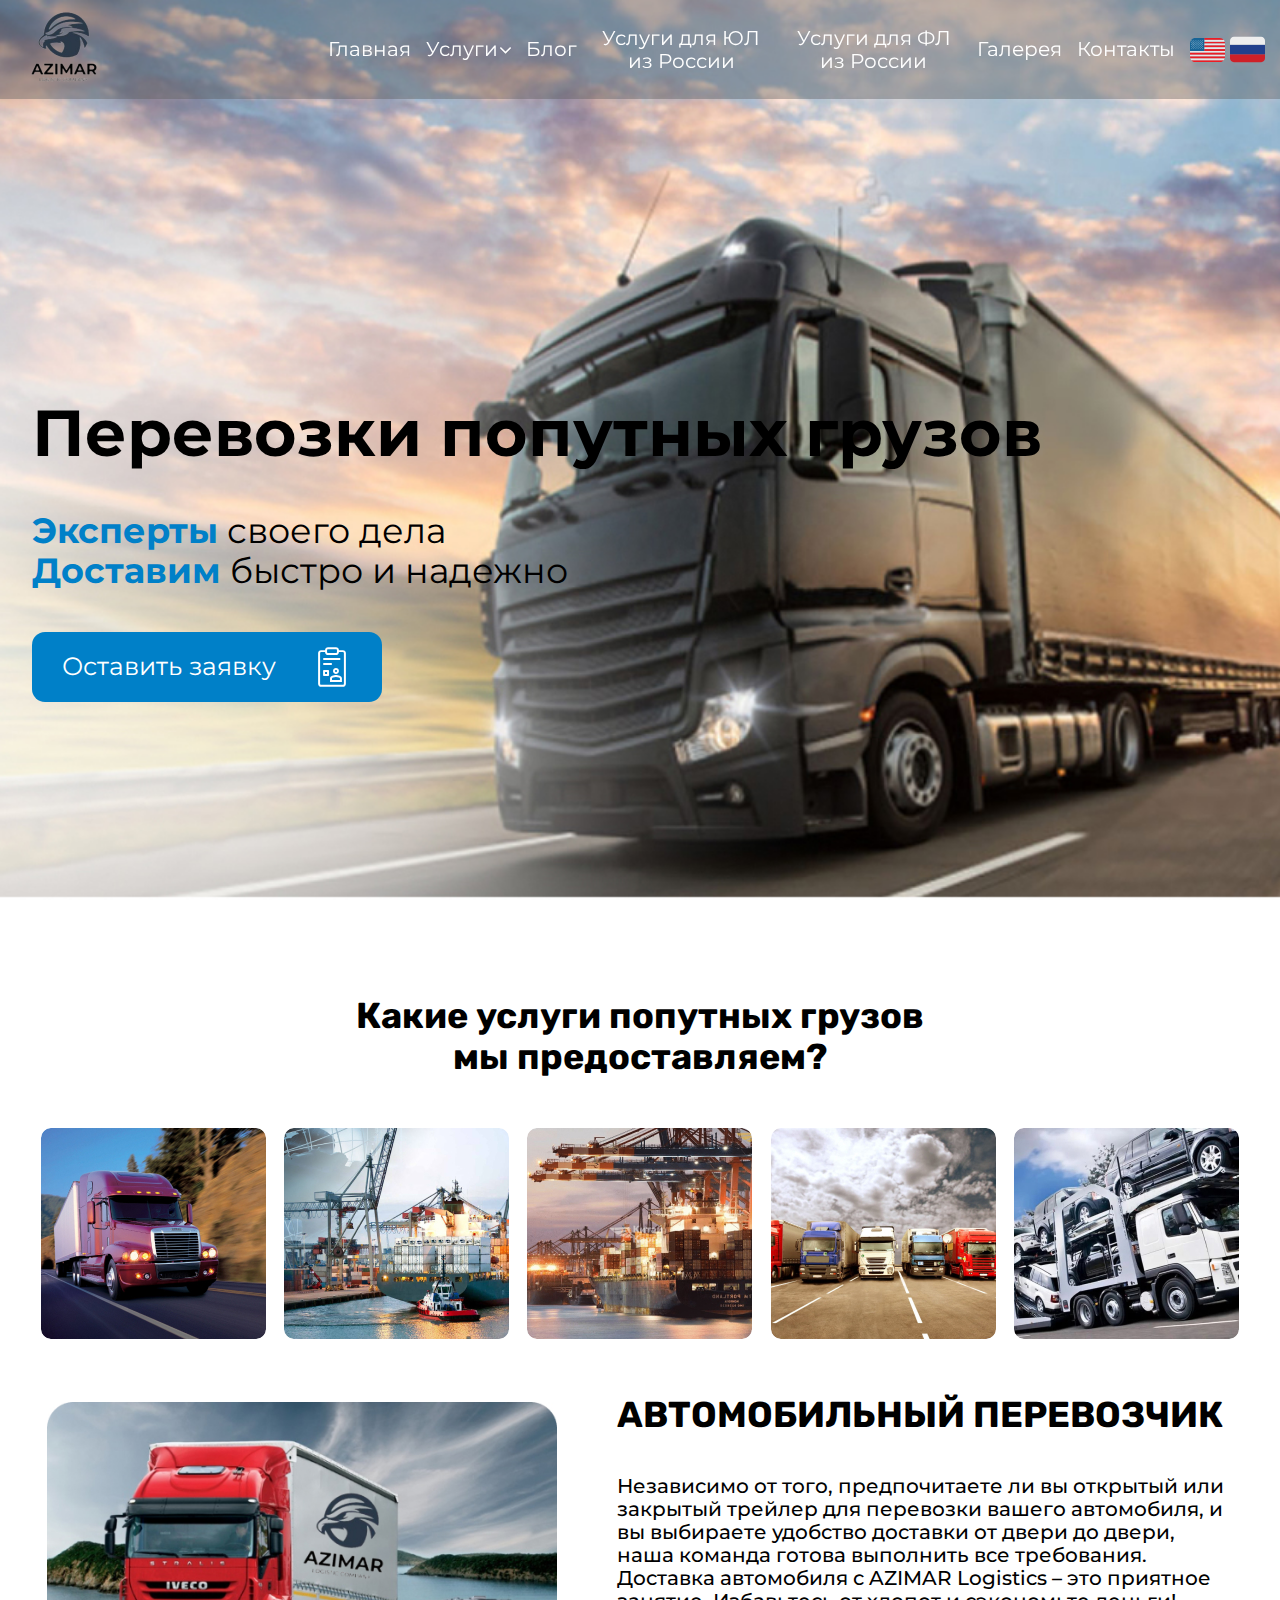
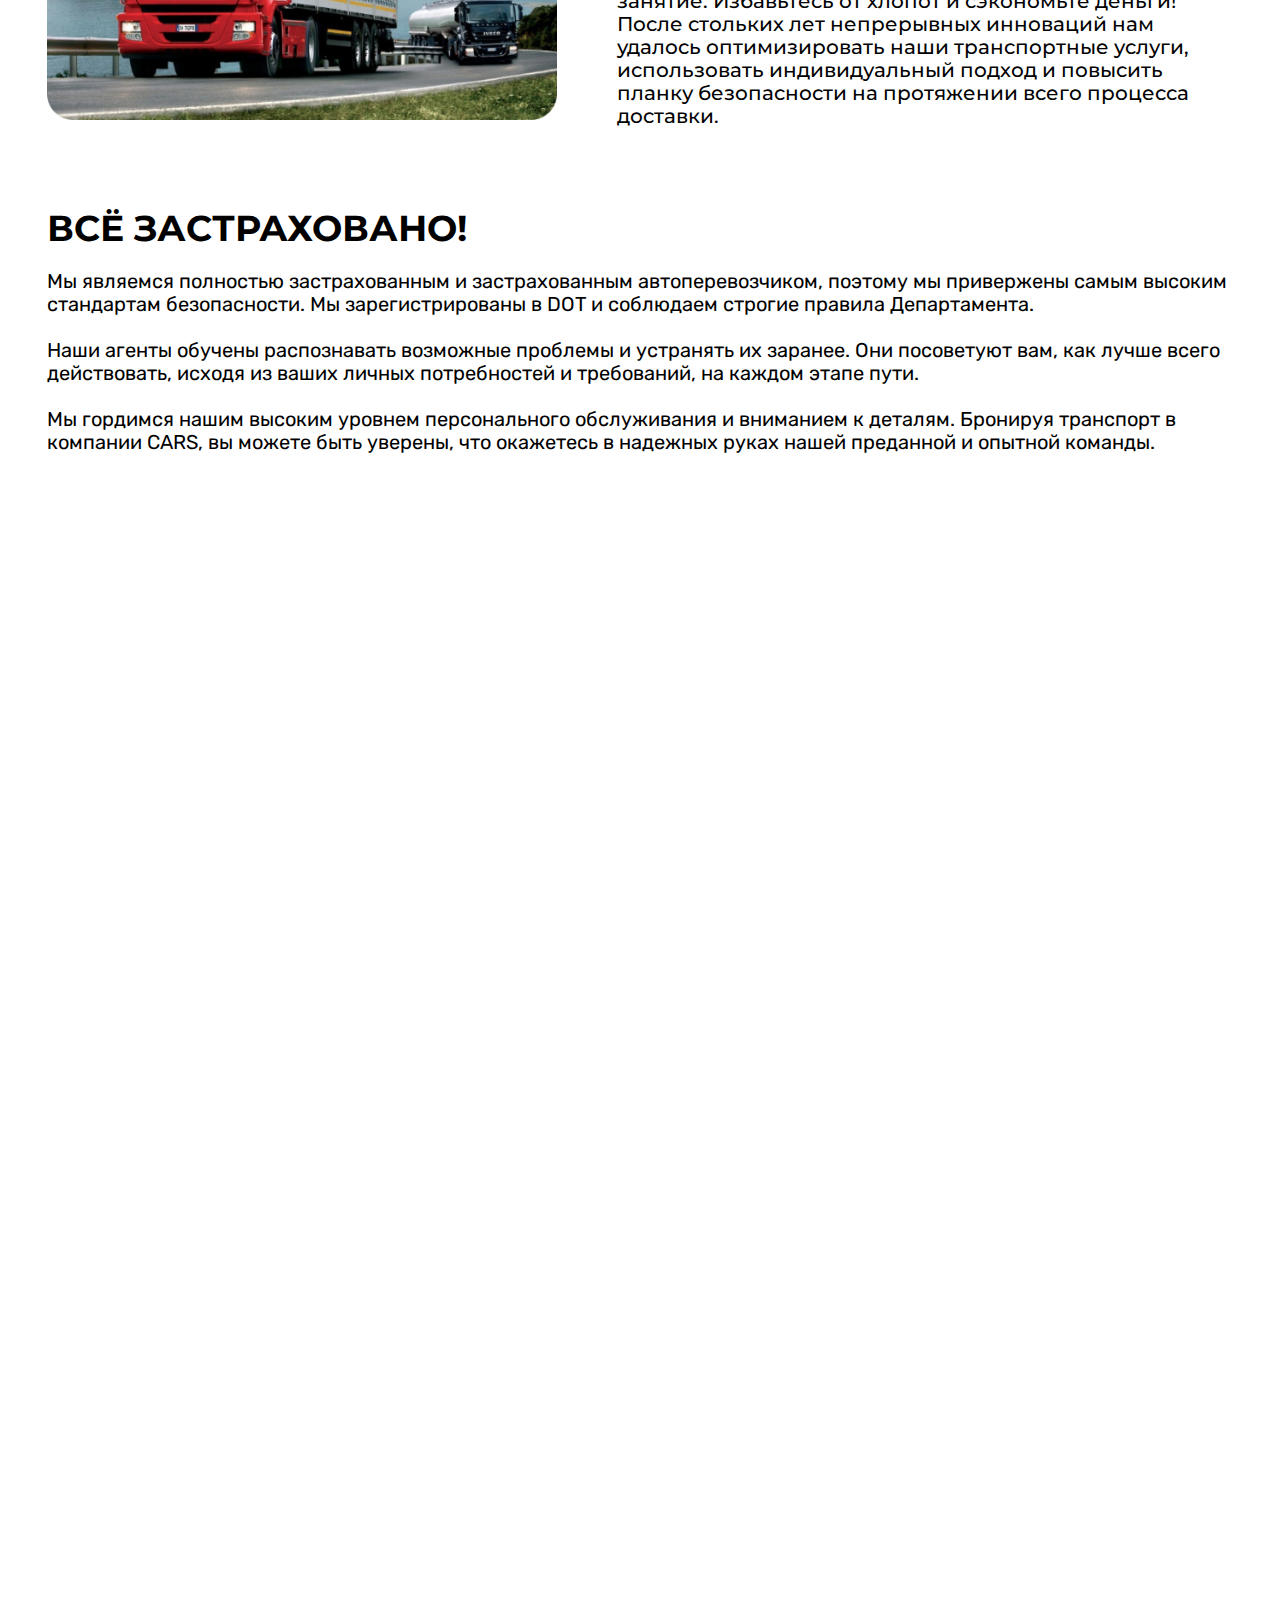
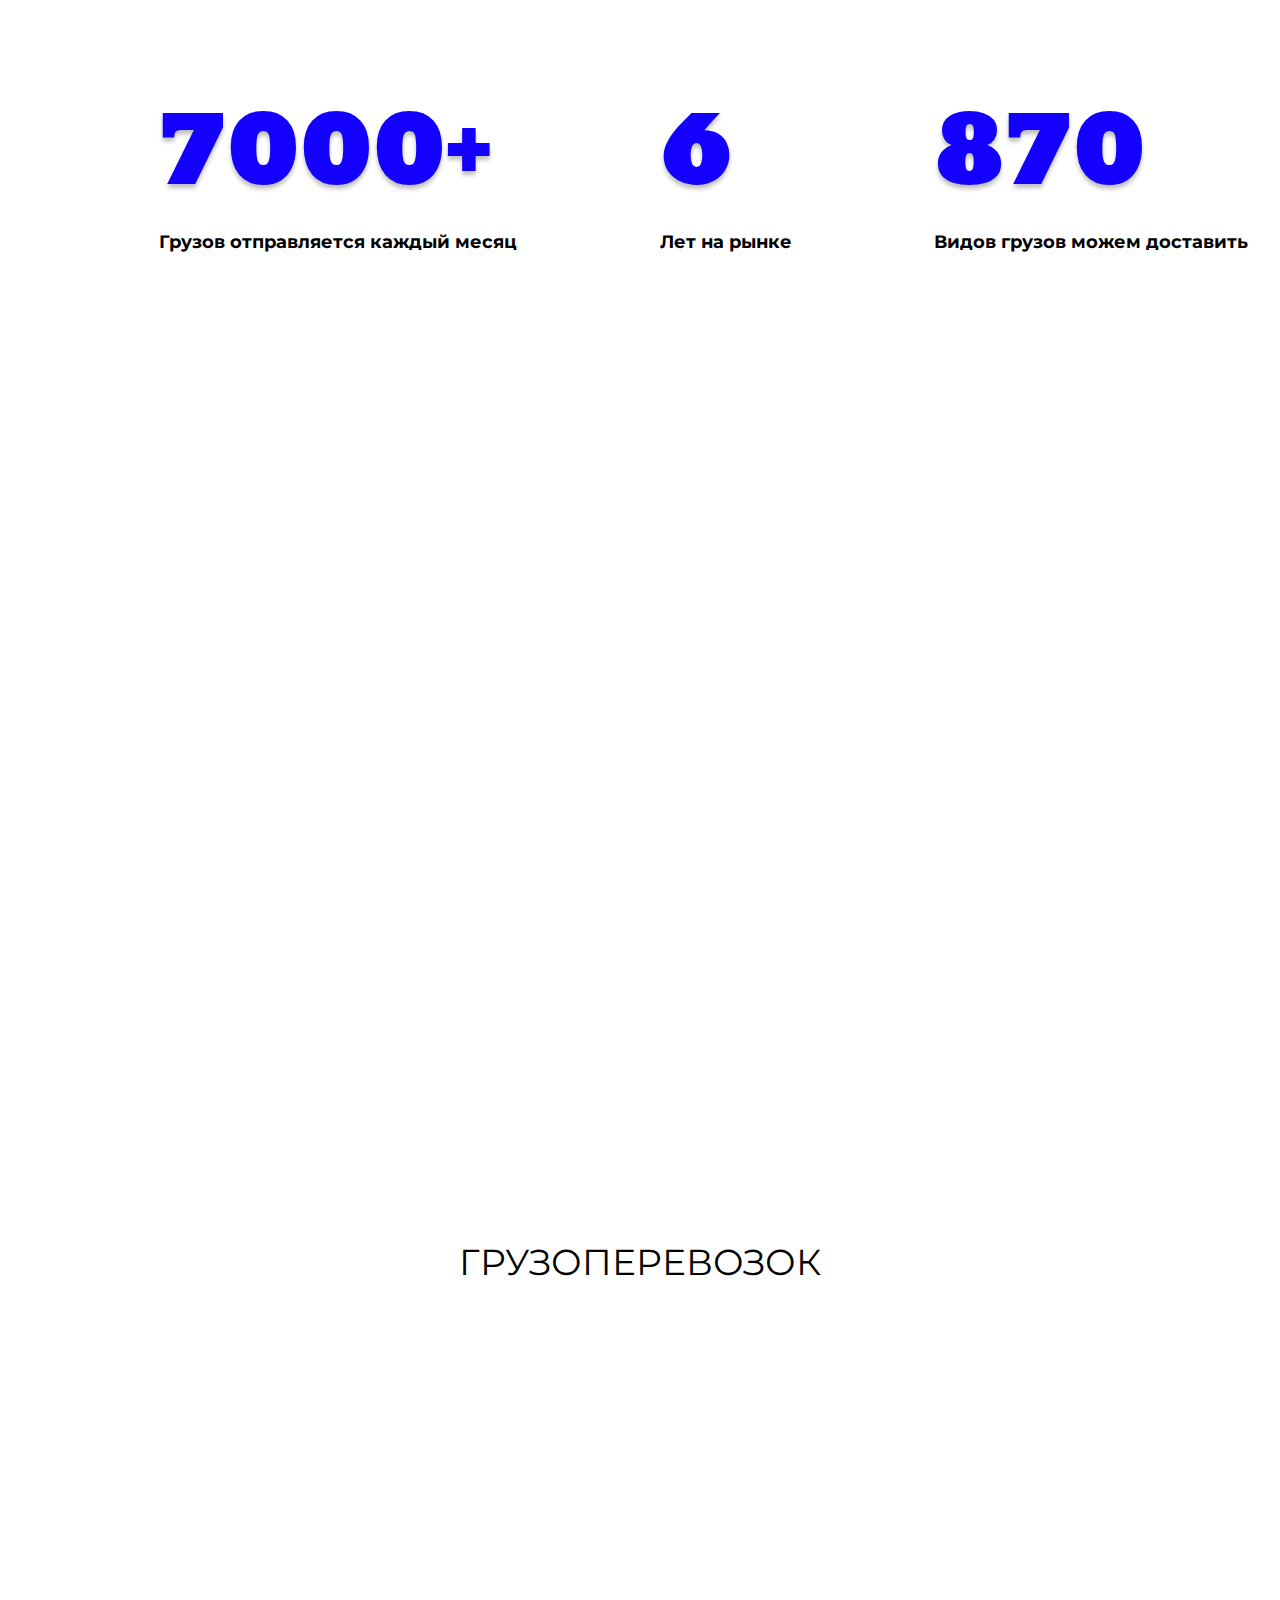
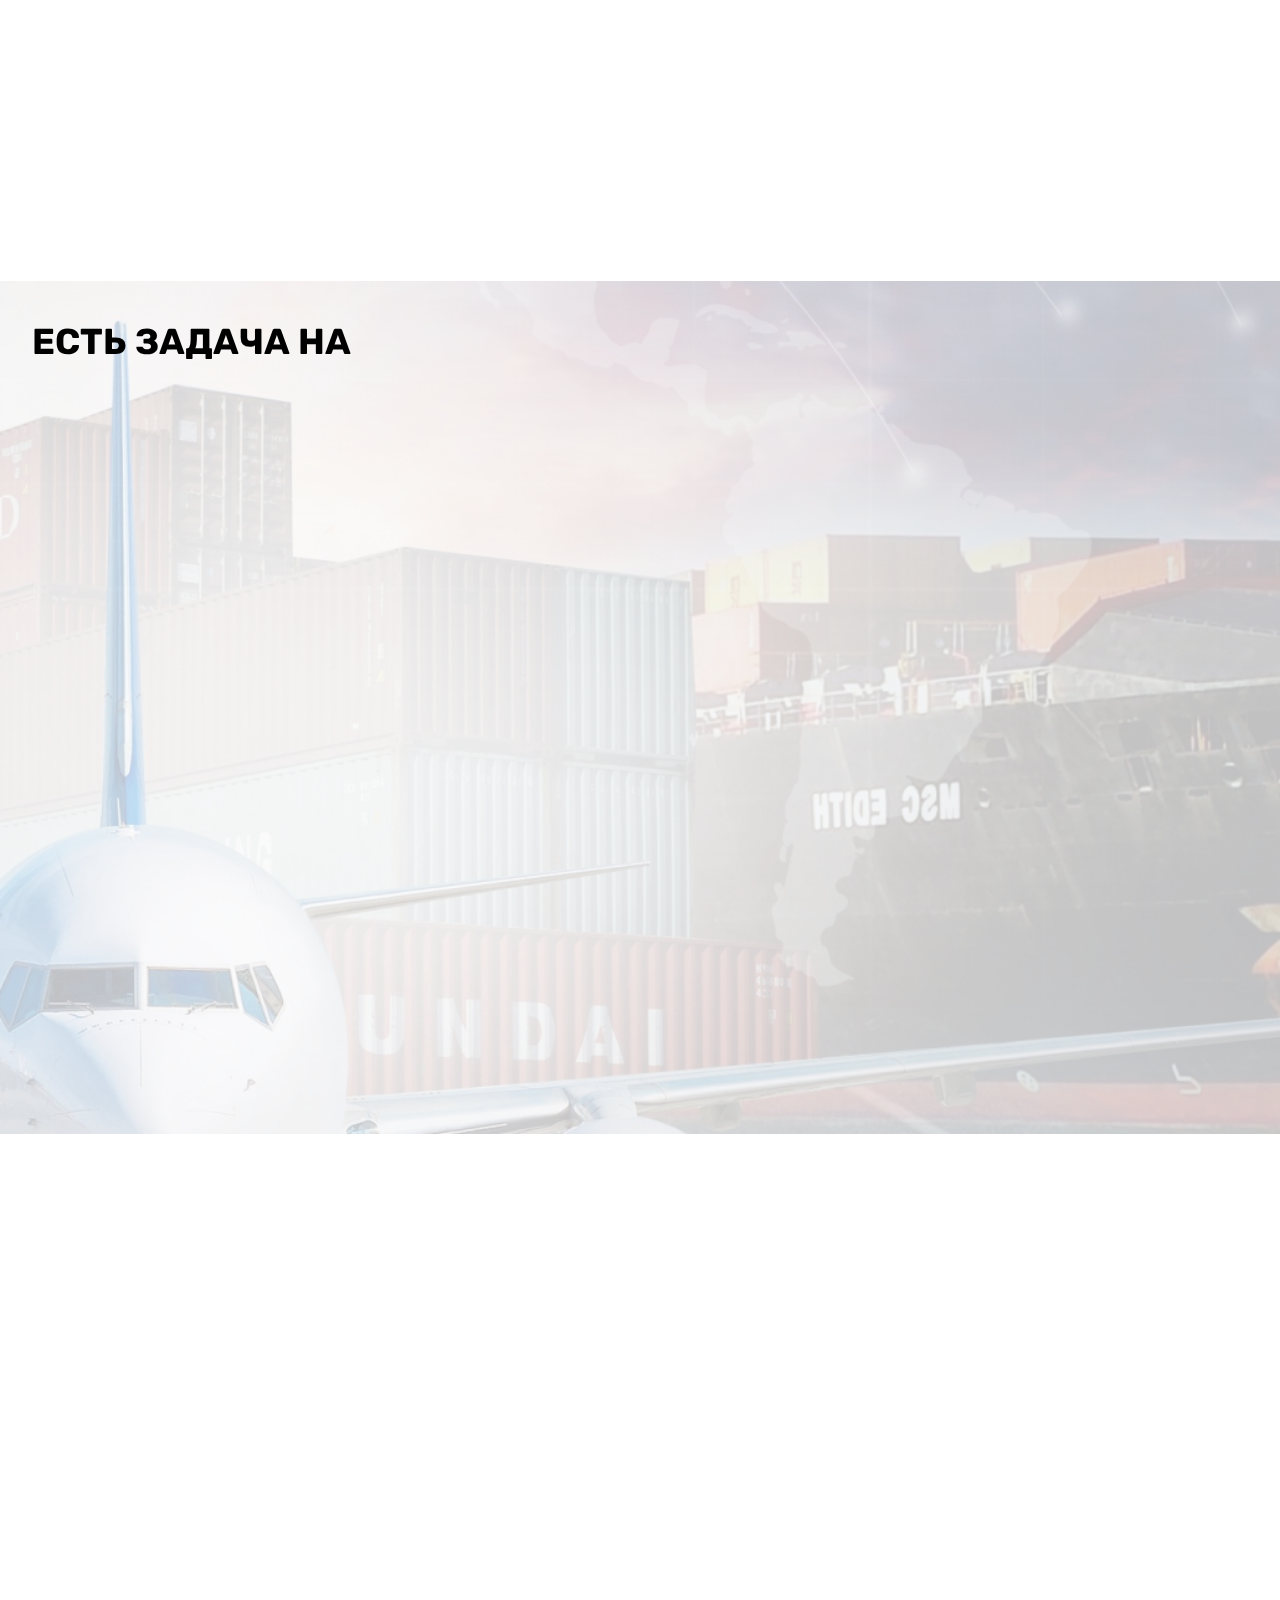
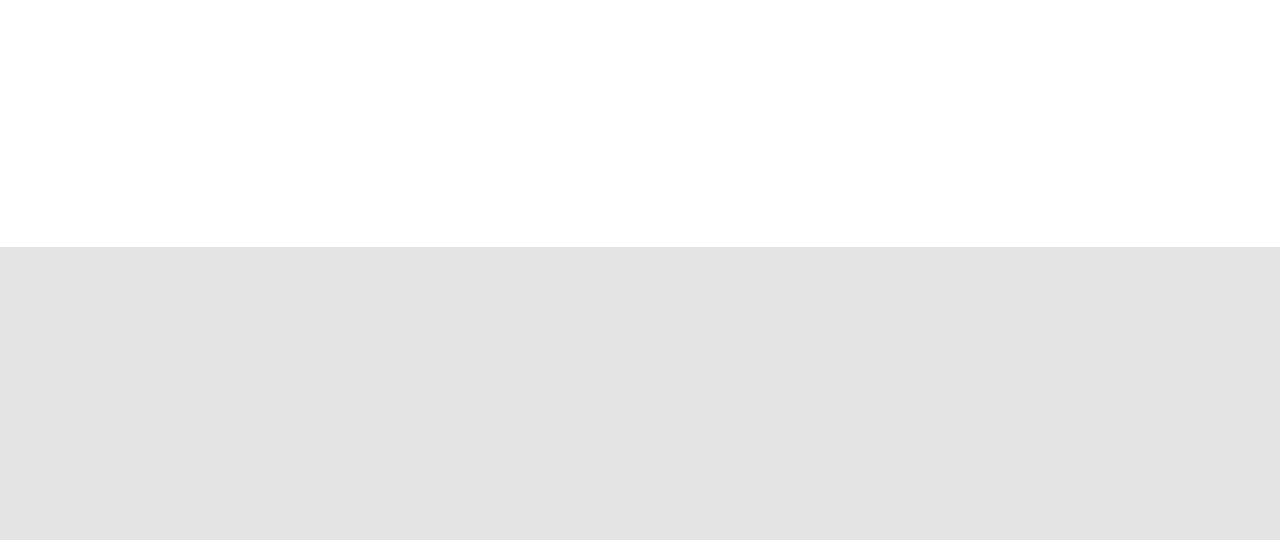
<file: associated2.html>
<!DOCTYPE html>
<html lang="ru">

<head>
    <meta charset="UTF-8">
    <meta http-equiv="X-UA-Compatible" content="IE=edge">
    
    <title></title>
    <meta name="viewport" content="width=device-width, initial-scale=1.0">
    <link rel="preconnect" href="https://fonts.googleapis.com">
    <link rel="preconnect" href="https://fonts.gstatic.com" crossorigin>
    <link href="https://fonts.googleapis.com/css2?family=Montserrat:ital,wght@0,400;0,500;0,700;1,400&family=Moul&family=Rubik:wght@400;500;600;700&display=swap" rel="stylesheet">
    <link rel="stylesheet" href="assets/css/style.min.css"></head>

<body>
<svg style='display: none;'>
    <symbol fill="none" xmlns="http://www.w3.org/2000/svg" viewBox="0 0 34 34" id="russia-flag">
        <g clip-path="url(#clip0_44_12)">
            <path d="M34 25.4999C34 26.5019 33.602 27.4628 32.8935 28.1712C32.185 28.8797 31.2241 29.2777 30.2222 29.2777H3.77778C2.77585 29.2777 1.81496 28.8797 1.10649 28.1712C0.398015 27.4628 0 26.5019 0 25.4999V21.7222H34V25.4999Z"
                  fill="#CE2028"></path>
            <path d="M0 12.2778H34V21.7223H0V12.2778Z" fill="#22408C"></path>
            <path d="M30.2222 4.72217H3.77778C2.77585 4.72217 1.81496 5.12018 1.10649 5.82865C0.398015 6.53712 0 7.49802 0 8.49995L0 12.2777H34V8.49995C34 7.49802 33.602 6.53712 32.8935 5.82865C32.185 5.12018 31.2241 4.72217 30.2222 4.72217Z"
                  fill="#EEEEEE"></path>
        </g>
        <defs>
            <clipPath id="clip0_44_12">
                <rect width="34" height="34" fill="white"></rect>
            </clipPath>
        </defs>
    </symbol>
    <symbol fill="none" xmlns="http://www.w3.org/2000/svg" viewBox="0 0 35 35" id="usa-flag">
        <path d="M14.2188 9.7124V11.5608H34.9809C34.9519 10.9647 34.8895 10.2112 34.6664 9.7124" fill="#EC1C24"></path>
        <path d="M33.6875 7.86401H14.2188V9.71245H34.6664C34.4444 9.02284 34.1141 8.39394 33.6875 7.86401Z"
              fill="#E6E7E8"></path>
        <path d="M29.5312 6.01562H14.2188V7.86406H33.6875C32.7748 6.72109 31.2725 6.01562 29.5312 6.01562Z"
              fill="#EC1C24"></path>
        <path d="M34.9809 11.561H14.2188V13.4095H35V12.1774C35 12.0674 34.9929 11.9603 34.9896 11.8525C34.9874 11.823 34.9841 11.747 34.9809 11.561Z"
              fill="#E6E7E8"></path>
        <path d="M14.2188 15.2579H35V13.4094H14.2188V15.2579Z" fill="#EC1C24"></path>
        <path d="M14.2188 17.1063H35V15.2578H14.2188V17.1063Z" fill="#E6E7E8"></path>
        <path d="M14.2188 17.1062H35V18.9546H14.2188V17.1062Z" fill="#EC1C24"></path>
        <path d="M0 18.9546V20.803H35V18.9546H14.2188H0Z" fill="#E6E7E8"></path>
        <path d="M0 20.8032H35V22.6517H0V20.8032Z" fill="#EC1C24"></path>
        <path d="M0.00273437 23.7886C0.00273437 23.7886 -0.0021875 24.2365 0.0109375 24.5H34.9891C35.0044 24.2299 34.9973 23.7886 34.9973 23.7886L35 22.6516H0L0.00273437 23.7886Z"
              fill="#E6E7E8"></path>
        <path d="M5.46895 30.078H29.5314C31.2776 30.078 32.729 29.4437 33.7205 28.1968H1.27441C2.29816 29.471 3.77691 30.078 5.46621 30.078"
              fill="#EC1C24"></path>
        <path d="M1.27715 28.1968H33.7232C34.1558 27.6472 34.4788 27.0197 34.6748 26.3484H0.331055C0.530717 27.0177 0.852398 27.6444 1.27988 28.1968"
              fill="#E6E7E8"></path>
        <path d="M0.32793 26.3484H34.6717C34.8508 25.7472 34.9573 25.1266 34.9889 24.5H0.0107422C0.0648828 25.1322 0.115195 25.6096 0.32793 26.3484Z"
              fill="#EC1C24"></path>
        <path d="M14.2188 6.01562H5.46875C1.84461 6.01562 0 8.70898 0 12.0312V18.9547H14.2188V6.01562Z"
              fill="#176496"></path>
        <path d="M1.53031 9.28367L1.82781 9.05508L2.12477 9.28367L2.00937 8.91617L2.30523 8.69141H1.93992L1.82672 8.32227L1.71406 8.69141H1.3493L1.64625 8.91617L1.53031 9.28367ZM3.49578 9.28367L3.79328 9.05508L4.09023 9.28367L3.97539 8.91617L4.2707 8.69141H3.90594L3.79273 8.32227L3.68008 8.69141H3.31422L3.61117 8.91617L3.49578 9.28367ZM5.66414 9.28367L5.96109 9.05508L6.25859 9.28367L6.1432 8.91617L6.43852 8.69141H6.07594L5.96109 8.32227L5.84789 8.69141H5.48531L5.77898 8.91617L5.66414 9.28367ZM7.81664 9.28367L8.11359 9.05508L8.41109 9.28367L8.29625 8.91617L8.59156 8.69141H8.22516L8.11359 8.32227L8.00094 8.69141H7.63563L7.93203 8.91617L7.81664 9.28367ZM9.9768 9.28367L10.2743 9.05508L10.5712 9.28367L10.4564 8.91617L10.7523 8.69141H10.3864L10.2738 8.32227L10.1611 8.69141H9.79633L10.0916 8.91617L9.9768 9.28367ZM2.57648 10.2434L2.87344 10.0154L3.17039 10.2434L3.05609 9.87648L3.35141 9.65172H2.98609L2.87289 9.28312L2.76188 9.65172H2.39547L2.69133 9.87648L2.57648 10.2434ZM4.5425 10.2434L4.83945 10.0154L5.13641 10.2434L5.02156 9.87648L5.31687 9.65172H4.94938L4.83945 9.28312L4.72625 9.65172H4.36148L4.65734 9.87648L4.5425 10.2434ZM6.71086 10.2434L7.00727 10.0154L7.30422 10.2434L7.18938 9.87648L7.48523 9.65172H7.12047L7.00727 9.28312L6.89406 9.65172H6.52875L6.82461 9.87648L6.71086 10.2434ZM8.86227 10.2434L9.15977 10.0154L9.45727 10.2434L9.34078 9.87648L9.63719 9.65172H9.27242L9.15922 9.28312L9.04711 9.65172H8.6818L8.97766 9.87648L8.86227 10.2434ZM11.0252 10.2434L11.3199 10.0154L11.6169 10.2434L11.5009 9.87648L11.7973 9.65172H11.4331L11.3194 9.28312L11.2073 9.65172H10.842L11.1378 9.87648L11.0252 10.2434ZM12.243 9.28367L12.54 9.05508L12.8375 9.28367L12.7221 8.91617L13.0174 8.69141H12.6548L12.5395 8.32227L12.4268 8.69141H12.0588L12.3579 8.91617L12.243 9.28367ZM1.50133 16.964L1.79883 16.7381L2.09578 16.964L1.98094 16.5998L2.27625 16.3745L1.91148 16.3755L1.79773 16.007L1.68617 16.3755L1.32031 16.3745L1.61617 16.5998L1.50133 16.964ZM3.46734 16.964L3.7643 16.7381L4.0618 16.964L3.94641 16.5998L4.24172 16.3745L3.8775 16.3755L3.76375 16.007L3.65164 16.3755L3.28688 16.3745L3.58219 16.5998L3.46734 16.964ZM5.6357 16.964L5.93266 16.7381L6.23016 16.964L6.11477 16.5998L6.41008 16.3745L6.04312 16.3755L5.93211 16.007L5.81945 16.3755L5.45469 16.3745L5.75055 16.5998L5.6357 16.964ZM7.7882 16.964L8.08516 16.7381L8.38211 16.964L8.26891 16.5998L8.56258 16.3745L8.19727 16.3755L8.08461 16.007L7.97195 16.3755L7.60719 16.3745L7.9025 16.5998L7.7882 16.964ZM9.94781 16.964L10.2453 16.7381L10.5428 16.964L10.4291 16.5998L10.7227 16.3745L10.358 16.3755L10.2448 16.007L10.1327 16.3755L9.76734 16.3745L10.0627 16.5998L9.94781 16.964ZM12.2141 16.964L12.511 16.7381L12.8085 16.964L12.6931 16.5998L12.989 16.3745L12.622 16.3755L12.5105 16.007L12.3978 16.3755L12.0314 16.3745L12.3289 16.5998L12.2141 16.964ZM1.53031 11.2043L1.82781 10.9757L2.12477 11.2043L2.00937 10.8368L2.30523 10.612L1.93992 10.6131L1.82672 10.2434L1.71406 10.6131L1.3493 10.612L1.64625 10.8368L1.53031 11.2043ZM3.49578 11.2043L3.79328 10.9757L4.09023 11.2043L3.97539 10.8368L4.2707 10.612L3.90594 10.6131L3.79273 10.2434L3.68008 10.6131L3.31422 10.612L3.61117 10.8368L3.49578 11.2043ZM5.66414 11.2043L5.96109 10.9757L6.25859 11.2043L6.1432 10.8368L6.43852 10.612L6.07594 10.6131L5.96109 10.2434L5.84789 10.6131L5.48531 10.612L5.77898 10.8368L5.66414 11.2043ZM7.81664 11.2043L8.11359 10.9757L8.41109 11.2043L8.29625 10.8368L8.59156 10.612L8.22516 10.6131L8.11359 10.2434L8.00094 10.6131L7.63563 10.612L7.93203 10.8368L7.81664 11.2043ZM9.9768 11.2043L10.2743 10.9757L10.5712 11.2043L10.4564 10.8368L10.7523 10.612L10.3864 10.6131L10.2738 10.2434L10.1611 10.6131L9.79633 10.612L10.0916 10.8368L9.9768 11.2043ZM2.57648 12.1646L2.87344 11.9366L3.17039 12.1646L3.05609 11.7977L3.35141 11.5718H2.98609L2.87289 11.2043L2.76188 11.5718H2.39547L2.69133 11.7977L2.57648 12.1646ZM4.5425 12.1646L4.83945 11.9366L5.13641 12.1646L5.02156 11.7977L5.31687 11.5718H4.94938L4.83945 11.2043L4.72625 11.5718H4.36148L4.65734 11.7977L4.5425 12.1646ZM6.71086 12.1646L7.00727 11.9366L7.30422 12.1646L7.18938 11.7977L7.48523 11.5718H7.12047L7.00727 11.2043L6.89406 11.5718H6.52875L6.82461 11.7977L6.71086 12.1646ZM8.86227 12.1646L9.15977 11.9366L9.45727 12.1646L9.34078 11.7977L9.63719 11.5718H9.27242L9.15922 11.2043L9.04711 11.5718H8.6818L8.97766 11.7977L8.86227 12.1646ZM11.0252 12.1646L11.3199 11.9366L11.6169 12.1646L11.5009 11.7977L11.7973 11.5718H11.4331L11.3194 11.2043L11.2073 11.5718H10.842L11.1378 11.7977L11.0252 12.1646ZM12.243 11.2043L12.54 10.9757L12.8375 11.2043L12.7221 10.8368L13.0174 10.612L12.6548 10.6131L12.5395 10.2434L12.4268 10.6131L12.0588 10.612L12.3579 10.8368L12.243 11.2043ZM1.50133 13.1249L1.79883 12.8969L2.09578 13.1249L1.98039 12.7585L2.27625 12.5332L1.91094 12.5343L1.79773 12.1646L1.68617 12.5343L1.32031 12.5332L1.61617 12.7585L1.50133 13.1249ZM3.46734 13.1249L3.7643 12.8969L4.0618 13.1249L3.94641 12.7585L4.24172 12.5332L3.8775 12.5343L3.76375 12.1646L3.65164 12.5343L3.28688 12.5332L3.58164 12.7585L3.46734 13.1249ZM5.6357 13.1249L5.93266 12.8969L6.22961 13.1249L6.11477 12.7585L6.41008 12.5332L6.04312 12.5343L5.93211 12.1646L5.81945 12.5343L5.45469 12.5332L5.75055 12.7585L5.6357 13.1249ZM7.7882 13.1249L8.08461 12.8969L8.38211 13.1249L8.26891 12.7585L8.56258 12.5332L8.19727 12.5343L8.08461 12.1646L7.97195 12.5343L7.60719 12.5332L7.9025 12.7585L7.7882 13.1249ZM9.94781 13.1249L10.2453 12.8969L10.5423 13.1249L10.4291 12.7585L10.7227 12.5332L10.3574 12.5343L10.2448 12.1646L10.1327 12.5343L9.76734 12.5332L10.0627 12.7585L9.94781 13.1249ZM2.5475 14.0852L2.84445 13.8577L3.14141 14.0852L3.02711 13.721L3.32187 13.4946H2.95656L2.84391 13.1249L2.7318 13.4946H2.36648L2.66234 13.721L2.5475 14.0852ZM4.51352 14.0852L4.81047 13.8577L5.10742 14.0852L4.99258 13.721L5.28789 13.4946H4.92203L4.80992 13.1249L4.69727 13.4946H4.33195L4.62836 13.721L4.51352 14.0852ZM6.68242 14.0852L6.97828 13.8577L7.27578 14.0852L7.15875 13.721L7.45625 13.4946H7.09148L6.97828 13.1249L6.86562 13.4946H6.50031L6.79617 13.721L6.68242 14.0852ZM8.83219 14.0852L9.13078 13.8577L9.42828 14.0852L9.31344 13.721L9.6082 13.4946H9.24344L9.13023 13.1249L9.01813 13.4946H8.65281L8.94867 13.721L8.83219 14.0852ZM10.9923 14.0852L11.2909 13.8577L11.5884 14.0852L11.473 13.721L11.7695 13.4946H11.4047L11.2909 13.1249L11.1783 13.4946H10.813L11.1088 13.721L10.9923 14.0852ZM12.2141 13.1249L12.511 12.8969L12.808 13.1249L12.6931 12.7585L12.989 12.5332L12.622 12.5343L12.5105 12.1646L12.3978 12.5343L12.0314 12.5332L12.3289 12.7585L12.2141 13.1249ZM1.50133 15.0461L1.79883 14.8202L2.09578 15.0461L1.98039 14.6791L2.27625 14.4538L1.91094 14.4549L1.79773 14.0852L1.68617 14.4549L1.32031 14.4538L1.61617 14.6791L1.50133 15.0461ZM3.46734 15.0461L3.7643 14.8202L4.0618 15.0461L3.94641 14.6791L4.24172 14.4538L3.8775 14.4549L3.76375 14.0852L3.65164 14.4549L3.28688 14.4538L3.58164 14.6791L3.46734 15.0461ZM5.6357 15.0461L5.93266 14.8202L6.22961 15.0461L6.11477 14.6791L6.41008 14.4538L6.04312 14.4549L5.93211 14.0852L5.81945 14.4549L5.45469 14.4538L5.75055 14.6791L5.6357 15.0461ZM7.7882 15.0461L8.08461 14.8202L8.38211 15.0461L8.26891 14.6791L8.56258 14.4538L8.19727 14.4549L8.08461 14.0852L7.97195 14.4549L7.60719 14.4538L7.9025 14.6791L7.7882 15.0461ZM9.94781 15.0461L10.2453 14.8202L10.5423 15.0461L10.4291 14.6791L10.7227 14.4538L10.3574 14.4549L10.2448 14.0852L10.1327 14.4549L9.76734 14.4538L10.0627 14.6791L9.94781 15.0461ZM2.5475 16.007L2.84445 15.7784L3.14141 16.007L3.02711 15.6395L3.32187 15.4163H2.95656L2.84391 15.0461L2.7318 15.4163H2.36648L2.66234 15.6395L2.5475 16.007ZM4.51352 16.007L4.81047 15.7784L5.10742 16.007L4.99258 15.6395L5.28789 15.4163H4.92203L4.80992 15.0461L4.69727 15.4163H4.33195L4.62836 15.6395L4.51352 16.007ZM6.68242 16.007L6.97828 15.7784L7.27578 16.007L7.15875 15.6395L7.45625 15.4163H7.09148L6.97828 15.0461L6.86562 15.4163H6.50031L6.79617 15.6395L6.68242 16.007ZM8.83219 16.007L9.13078 15.7784L9.42828 16.007L9.31344 15.6395L9.6082 15.4163H9.24344L9.13023 15.0461L9.01813 15.4163H8.65281L8.94867 15.6395L8.83219 16.007ZM10.9923 16.007L11.2909 15.7784L11.5884 16.007L11.473 15.6395L11.7695 15.4163H11.4047L11.2909 15.0461L11.1783 15.4163H10.813L11.1088 15.6395L10.9923 16.007ZM12.2141 15.0461L12.511 14.8202L12.808 15.0461L12.6931 14.6791L12.989 14.4538L12.622 14.4549L12.5105 14.0852L12.3978 14.4549L12.0314 14.4538L12.3289 14.6791L12.2141 15.0461Z"
              fill="white"></path>
    </symbol>
    <symbol fill="none" xmlns="http://www.w3.org/2000/svg" viewBox="0 0 21 22" id="calendar">
        <path d="M19.5 2.67188H15.2344V1.04688C15.2344 0.935156 15.143 0.84375 15.0312 0.84375H13.6094C13.4977 0.84375 13.4062 0.935156 13.4062 1.04688V2.67188H6.90625V1.04688C6.90625 0.935156 6.81484 0.84375 6.70312 0.84375H5.28125C5.16953 0.84375 5.07812 0.935156 5.07812 1.04688V2.67188H0.8125C0.363086 2.67188 0 3.03496 0 3.48438V20.3438C0 20.7932 0.363086 21.1562 0.8125 21.1562H19.5C19.9494 21.1562 20.3125 20.7932 20.3125 20.3438V3.48438C20.3125 3.03496 19.9494 2.67188 19.5 2.67188ZM18.4844 19.3281H1.82812V9.67969H18.4844V19.3281ZM1.82812 7.95312V4.5H5.07812V5.71875C5.07812 5.83047 5.16953 5.92188 5.28125 5.92188H6.70312C6.81484 5.92188 6.90625 5.83047 6.90625 5.71875V4.5H13.4062V5.71875C13.4062 5.83047 13.4977 5.92188 13.6094 5.92188H15.0312C15.143 5.92188 15.2344 5.83047 15.2344 5.71875V4.5H18.4844V7.95312H1.82812Z"
              fill="#0459FF"></path>
    </symbol>
    <symbol fill="none" xmlns="http://www.w3.org/2000/svg" viewBox="0 0 30 30" id="whatsapp">
        <g clip-path="url(#clip0_96_165)">
            <path d="M7.92944 25.6938L8.41986 25.9362C10.4636 27.1482 12.7524 27.7138 15.0413 27.7138C22.2349 27.7138 28.1205 21.8963 28.1205 14.7861C28.1205 11.3926 26.7308 8.07986 24.2785 5.65589C21.8261 3.23191 18.5562 1.8584 15.0413 1.8584C7.84776 1.8584 1.96201 7.67585 2.04381 14.8669C2.04381 17.2908 2.77951 19.634 4.00565 21.6539L4.3326 22.1387L3.02479 26.9058L7.92944 25.6938Z"
                  fill="#00E676"></path>
            <path d="M25.6679 4.36309C22.8886 1.53521 19.0466 0 15.1228 0C6.78492 0 0.0817969 6.70622 0.163477 14.8668C0.163477 17.4524 0.89918 19.9572 2.12543 22.2195L0 29.8953L7.92926 27.8753C10.1364 29.0874 12.5886 29.653 15.0411 29.653C23.2973 29.653 30.0005 22.9466 30.0005 14.7862C30.0005 10.827 28.4471 7.11023 25.6679 4.36309ZM15.1228 27.1483C12.9157 27.1483 10.7086 26.5828 8.82844 25.4516L8.33801 25.2092L3.59684 26.4211L4.82297 21.8157L4.49602 21.3308C0.89918 15.5942 2.61586 7.999 8.50148 4.44382C14.3871 0.888765 21.9894 2.58556 25.5862 8.40301C29.183 14.2205 27.4663 21.7347 21.5808 25.2899C19.7005 26.5018 17.4117 27.1483 15.1228 27.1483ZM22.3164 18.1798L21.4172 17.7758C21.4172 17.7758 20.1094 17.2102 19.2919 16.8061C19.2101 16.8061 19.1284 16.7253 19.0466 16.7253C18.8013 16.7253 18.6379 16.8061 18.4744 16.887C18.4744 16.887 18.3927 16.9677 17.2482 18.2605C17.1664 18.4221 17.003 18.5029 16.8395 18.5029H16.7577C16.676 18.5029 16.5125 18.4221 16.4307 18.3414L16.022 18.1798C15.1228 17.7758 14.3054 17.2909 13.6514 16.6446C13.4879 16.483 13.2427 16.3214 13.0792 16.1598C12.507 15.5942 11.9347 14.9478 11.5261 14.2206L11.4443 14.059C11.3626 13.9781 11.3626 13.8974 11.2808 13.7358C11.2808 13.5742 11.2808 13.4127 11.3626 13.3318C11.3626 13.3318 11.6896 12.9278 11.9347 12.6855C12.0983 12.5238 12.18 12.2815 12.3435 12.1199C12.507 11.8775 12.5888 11.5543 12.507 11.3119C12.4253 10.9078 11.4443 8.72629 11.1991 8.24154C11.0355 7.99911 10.8722 7.91838 10.6269 7.83753H9.72773C9.56414 7.83753 9.40078 7.91838 9.23719 7.91838L9.15539 7.99911C8.99191 8.07996 8.82844 8.24154 8.66496 8.32228C8.50148 8.48398 8.41969 8.64544 8.25621 8.80714C7.68398 9.53432 7.35703 10.4231 7.35703 11.3119C7.35703 11.9582 7.52051 12.6046 7.76578 13.1702L7.84758 13.4127C8.58328 14.9478 9.56414 16.3214 10.8722 17.5333L11.1991 17.8565C11.4443 18.0989 11.6896 18.2605 11.853 18.5028C13.5697 19.9573 15.5316 21.0076 17.7387 21.5732C17.9839 21.654 18.3109 21.654 18.5562 21.7348H19.3736C19.7823 21.7348 20.2727 21.5732 20.5998 21.4117C20.845 21.2501 21.0084 21.2501 21.1719 21.0885L21.3355 20.9268C21.499 20.7652 21.6625 20.6845 21.8259 20.5229C21.9894 20.3613 22.1529 20.1997 22.2347 20.038C22.3982 19.7149 22.4798 19.3108 22.5616 18.907V18.3414C22.5616 18.3414 22.4798 18.2605 22.3164 18.1798Z"
                  fill="white"></path>
        </g>
        <defs>
            <clipPath id="clip0_96_165">
                <rect width="30" height="30" fill="white"></rect>
            </clipPath>
        </defs>
    </symbol>
    <symbol fill="none" xmlns="http://www.w3.org/2000/svg" viewBox="0 0 29 28" id="telegram">
        <path d="M14.5 0C6.49181 0 0 6.26795 0 14C0 21.732 6.49181 28 14.5 28C22.5082 28 29 21.732 29 14C29 6.26795 22.5082 0 14.5 0Z"
              fill="#40B3E0"></path>
        <path d="M21.5557 8.0532L18.9657 20.6607C18.9657 20.6607 18.6036 21.5351 17.6075 21.1154L11.631 16.6914L9.45782 15.6773L5.79952 14.4882C5.79952 14.4882 5.2381 14.2959 5.18372 13.8762C5.12935 13.4565 5.81765 13.2293 5.81765 13.2293L20.3602 7.72114C20.3602 7.72114 21.5556 7.21407 21.5556 8.05342"
              fill="white"></path>
        <path d="M11.172 20.5189C11.172 20.5189 10.9975 20.5031 10.78 19.8385C10.5628 19.1741 9.45801 15.6769 9.45801 15.6769L18.2416 10.2913C18.2416 10.2913 18.7488 9.99402 18.7306 10.2913C18.7306 10.2913 18.8212 10.3438 18.5494 10.5886C18.2779 10.8335 11.6494 16.5863 11.6494 16.5863"
              fill="#D2E5F1"></path>
        <path d="M13.9227 18.3871L11.5588 20.4681C11.5588 20.4681 11.374 20.6035 11.1719 20.5186L11.6245 16.6533"
              fill="#B5CFE4"></path>
    </symbol>
    <symbol fill="none" xmlns="http://www.w3.org/2000/svg" viewBox="0 0 30 28" id="instagram">
        <path d="M15.0001 0C10.9229 0 10.4148 0.018375 8.81914 0.081375C7.21695 0.154875 6.1332 0.38675 5.17695 0.73325C4.17614 1.08589 3.26976 1.63801 2.52102 2.35113C1.75484 3.04832 1.16295 3.89474 0.787578 4.83C0.416328 5.7225 0.167891 6.734 0.0891406 8.22937C0.0169531 9.7195 0.00195312 10.1929 0.00195312 13.9983C0.00195312 17.8036 0.0216406 18.2779 0.0891406 19.7671C0.167891 21.2581 0.416328 22.274 0.787578 23.1665C1.16541 24.1006 1.75697 24.9465 2.52102 25.6454C3.26801 26.3605 4.17489 26.9129 5.17695 27.2633C6.1332 27.6054 7.22164 27.8416 8.81914 27.9151C10.4157 27.9825 10.9229 27.9965 15.0001 27.9965C19.0773 27.9965 19.5854 27.9781 21.181 27.9151C22.7785 27.8416 23.867 27.6045 24.8232 27.2633C25.824 26.9106 26.7304 26.3585 27.4791 25.6454C28.2463 24.9489 28.8383 24.1023 29.2126 23.1665C29.5791 22.274 29.8323 21.2581 29.911 19.7671C29.9832 18.277 29.9982 17.8036 29.9982 13.9983C29.9982 10.1929 29.9785 9.71862 29.911 8.22937C29.8323 6.73837 29.5782 5.71725 29.2126 4.83C28.8347 3.8959 28.2432 3.04996 27.4791 2.35113C26.733 1.6351 25.8258 1.08253 24.8232 0.73325C23.867 0.38675 22.7785 0.154875 21.181 0.081375C19.5845 0.014 19.0773 0 15.0001 0ZM15.0001 2.52C19.0041 2.52 19.4823 2.53838 21.0648 2.60138C22.5245 2.66525 23.3195 2.89275 23.8473 3.08525C24.4998 3.31006 25.0904 3.66787 25.576 4.13263C26.0731 4.58397 26.4551 5.13393 26.6935 5.74175C26.8998 6.23437 27.1435 6.97637 27.212 8.33875C27.2795 9.81575 27.2991 10.2629 27.2991 13.9991C27.2991 17.7354 27.2795 18.1825 27.2063 19.6595C27.1276 21.0219 26.8838 21.7639 26.6785 22.2565C26.3945 22.9136 26.0776 23.373 25.5545 23.87C25.0672 24.3318 24.477 24.6879 23.8257 24.913C23.3045 25.1055 22.4982 25.333 21.0329 25.3969C19.442 25.4599 18.9732 25.4783 14.9588 25.4783C10.9445 25.4783 10.4766 25.4599 8.88383 25.3916C7.42414 25.3181 6.61883 25.0906 6.09102 24.899C5.37852 24.6339 4.89008 24.3381 4.36695 23.8499C3.83914 23.3572 3.50352 22.8883 3.24477 22.2364C3.03477 21.7499 2.79477 20.9974 2.71695 19.6298C2.66352 18.1624 2.6382 17.7074 2.6382 13.9781C2.6382 10.2506 2.66352 9.79475 2.71695 8.309C2.79477 6.94138 3.03477 6.19063 3.24477 5.70238C3.50352 5.0365 3.84008 4.5815 4.36695 4.08887C4.88914 3.6015 5.37852 3.2865 6.09102 3.03975C6.61883 2.84812 7.40445 2.62063 8.86977 2.55238C10.4607 2.499 10.9295 2.47975 14.9382 2.47975L15.0001 2.52ZM15.0001 6.81363C13.9888 6.81328 12.9874 6.99893 12.0531 7.35995C11.1188 7.72098 10.2698 8.25031 9.55475 8.9177C8.8397 9.58508 8.27256 10.3774 7.88574 11.2495C7.49893 12.1215 7.30002 13.0562 7.30039 14C7.30002 14.9438 7.49893 15.8785 7.88574 16.7505C8.27256 17.6226 8.8397 18.4149 9.55475 19.0823C10.2698 19.7497 11.1188 20.279 12.0531 20.64C12.9874 21.0011 13.9888 21.1867 15.0001 21.1864C16.0113 21.1867 17.0127 21.0011 17.9471 20.64C18.8814 20.279 19.7303 19.7497 20.4454 19.0823C21.1605 18.4149 21.7276 17.6226 22.1144 16.7505C22.5012 15.8785 22.7001 14.9438 22.6998 14C22.7001 13.0562 22.5012 12.1215 22.1144 11.2495C21.7276 10.3774 21.1605 9.58508 20.4454 8.9177C19.7303 8.25031 18.8814 7.72098 17.9471 7.35995C17.0127 6.99893 16.0113 6.81328 15.0001 6.81363V6.81363ZM15.0001 18.6664C12.2363 18.6664 10.0004 16.5795 10.0004 14C10.0004 11.4205 12.2363 9.33362 15.0001 9.33362C17.7638 9.33362 19.9998 11.4205 19.9998 14C19.9998 16.5795 17.7638 18.6664 15.0001 18.6664ZM24.8101 6.52663C24.8096 6.97258 24.6194 7.40011 24.2814 7.71529C23.9433 8.03046 23.4851 8.2075 23.0073 8.2075C22.771 8.2075 22.5371 8.16407 22.3188 8.07968C22.1005 7.9953 21.9022 7.87162 21.7351 7.7157C21.5681 7.55977 21.4356 7.37467 21.3451 7.17095C21.2547 6.96723 21.2082 6.74888 21.2082 6.52837C21.2082 6.30787 21.2547 6.08952 21.3451 5.8858C21.4356 5.68208 21.5681 5.49698 21.7351 5.34105C21.9022 5.18513 22.1005 5.06145 22.3188 4.97707C22.5371 4.89268 22.771 4.84925 23.0073 4.84925C23.9982 4.84925 24.8101 5.60175 24.8101 6.52663V6.52663Z"
              fill="black"></path>
    </symbol>
    <symbol fill="none" xmlns="http://www.w3.org/2000/svg" viewBox="0 0 36 36" id="facebook">
        <path d="M30.9375 3.9375H5.0625C4.44023 3.9375 3.9375 4.44023 3.9375 5.0625V30.9375C3.9375 31.5598 4.44023 32.0625 5.0625 32.0625H30.9375C31.5598 32.0625 32.0625 31.5598 32.0625 30.9375V5.0625C32.0625 4.44023 31.5598 3.9375 30.9375 3.9375ZM27.6891 12.1465H25.4426C23.6812 12.1465 23.3402 12.9832 23.3402 14.2137V16.9242H27.5449L26.9965 21.1676H23.3402V32.0625H18.9563V21.1711H15.2895V16.9242H18.9563V13.7953C18.9563 10.1637 21.1746 8.18438 24.416 8.18438C25.9699 8.18438 27.3023 8.30039 27.6926 8.35313V12.1465H27.6891Z"
              fill="black"></path>
    </symbol>
    <symbol fill="none" xmlns="http://www.w3.org/2000/svg" viewBox="0 0 34 34" id="truck">
        <path d="M28.3337 11.3334H24.0837V5.66675H1.41699V24.0834H4.25033C4.25033 26.4351 6.14866 28.3334 8.50033 28.3334C10.852 28.3334 12.7503 26.4351 12.7503 24.0834H21.2503C21.2503 26.4351 23.1487 28.3334 25.5003 28.3334C27.852 28.3334 29.7503 26.4351 29.7503 24.0834H32.5837V17.0001L28.3337 11.3334ZM8.50033 26.2084C7.32449 26.2084 6.37533 25.2592 6.37533 24.0834C6.37533 22.9076 7.32449 21.9584 8.50033 21.9584C9.67616 21.9584 10.6253 22.9076 10.6253 24.0834C10.6253 25.2592 9.67616 26.2084 8.50033 26.2084ZM21.2503 9.91675H18.417V19.8334H15.5837V9.91675H12.7503V19.8334H9.91699V9.91675H7.08366V19.8334H4.25033V8.50008H21.2503V9.91675ZM25.5003 26.2084C24.3245 26.2084 23.3753 25.2592 23.3753 24.0834C23.3753 22.9076 24.3245 21.9584 25.5003 21.9584C26.6762 21.9584 27.6253 22.9076 27.6253 24.0834C27.6253 25.2592 26.6762 26.2084 25.5003 26.2084ZM24.0837 17.0001V13.4584H27.6253L30.402 17.0001H24.0837Z"
              fill="black"></path>
    </symbol>
    <symbol fill="none" xmlns="http://www.w3.org/2000/svg" viewBox="0 0 28 28" id="phone">
        <g clip-path="url(#clip0_44_71)">
            <path d="M14.6469 7.28012L10.7001 2.72428C10.2451 2.19928 9.41093 2.20162 8.88243 2.73128L5.63676 5.98278C4.67076 6.94995 4.39426 8.38612 4.9531 9.53762C8.29165 16.4501 13.8665 22.0327 20.7743 25.3809C21.9246 25.9398 23.3596 25.6633 24.3256 24.6961L27.6016 21.4143C28.1324 20.8834 28.1336 20.0446 27.6039 19.5896L23.0306 15.6638C22.5523 15.2531 21.8091 15.3068 21.3296 15.7874L19.7383 17.3811C19.6568 17.4665 19.5496 17.5228 19.433 17.5413C19.3165 17.5599 19.197 17.5397 19.0931 17.4838C16.4919 15.9859 14.3343 13.8254 12.8398 11.2223C12.7838 11.1182 12.7635 10.9985 12.7821 10.8818C12.8006 10.765 12.857 10.6576 12.9424 10.5759L14.5291 8.98812C15.0098 8.50512 15.0623 7.75845 14.6469 7.27895V7.28012Z"
                  stroke="black" stroke-width="2" stroke-linecap="round" stroke-linejoin="round"></path>
        </g>
        <defs>
            <clipPath id="clip0_44_71">
                <rect width="28" height="28" fill="white"></rect>
            </clipPath>
        </defs>
    </symbol>
    <symbol fill="none" xmlns="http://www.w3.org/2000/svg" viewBox="0 0 32 32" id="location">
        <path d="M16 15C18.2091 15 20 13.2091 20 11C20 8.79086 18.2091 7 16 7C13.7909 7 12 8.79086 12 11C12 13.2091 13.7909 15 16 15Z"
              stroke="#5A5A5A" stroke-width="2" stroke-linecap="round" stroke-linejoin="round"></path>
        <path d="M24.0002 15C21.0002 22 16.0002 30 16.0002 30C16.0002 30 11.0002 22 8.00024 15C5.00024 8 10.0002 2 16.0002 2C22.0002 2 27.0002 8 24.0002 15Z"
              stroke="#5A5A5A" stroke-width="2" stroke-linecap="round" stroke-linejoin="round"></path>
    </symbol>
    <symbol fill="none" xmlns="http://www.w3.org/2000/svg" viewBox="0 0 4 7" id="arrow-right">
        <path d="M0.778572 6.85829L4 3.49854L0.778572 0.138791C0.690769 0.047519 0.572964 -0.00237432 0.451073 8.69153e-05C0.329181 0.00254815 0.213189 0.0571623 0.128611 0.151915C0.0440335 0.246668 -0.00220012 0.373797 8.03531e-05 0.505336C0.00236107 0.636875 0.0529695 0.762049 0.140772 0.853321L2.67846 3.49854L0.140772 6.14668C0.0529695 6.23795 0.00236114 6.36312 8.04245e-05 6.49466C-0.00220005 6.6262 0.0440336 6.75333 0.128611 6.84808C0.213189 6.94284 0.329182 6.99745 0.451073 6.99991C0.572964 7.00237 0.690769 6.95248 0.778572 6.86121L0.778572 6.85829Z"
              fill="white"></path>
    </symbol>

    <symbol id='close' width="34" height="34" viewBox="0 0 34 34" fill="none" xmlns="http://www.w3.org/2000/svg">
        <path d="M8.5 8.50003L26.5968 26.5968" stroke="#D0D0D0" stroke-width="2" stroke-linecap="round"
              stroke-linejoin="round"/>
        <path d="M8.5 26.5968L26.5968 8.5" stroke="#D0D0D0" stroke-width="2" stroke-linecap="round"
              stroke-linejoin="round"/>
    </symbol>

    <symbol viewBox="0 0 400 400" id="person">
        <desc>Created with Fabric.js 3.6.2</desc>
        <defs></defs>
        <g transform="matrix(0.39 0 0 0.39 200 156.25)">
            <path transform=" translate(-256, -144)"
                  d="M 344 144 c -3.92 52.87 -44 96 -88 96 s -84.15 -43.12 -88 -96 c -4 -55 35 -96 88 -96 S 348 90 344 144 Z"
                  stroke-linecap="round"></path>
        </g>
        <g transform="matrix(0.39 0 0 0.39 200 250)">
            <path transform=" translate(-256, -384)"
                  d="M 256 304 c -87 0 -175.3 48 -191.64 138.6 C 62.39 453.52 68.57 464 80 464 H 432 c 11.44 0 17.62 -10.48 15.65 -21.4 C 431.3 352 343 304 256 304 Z"
                  stroke-linecap="round"></path>
        </g>
    </symbol>
    <symbol xmlns="http://www.w3.org/2000/svg" xmlns:xlink="http://www.w3.org/1999/xlink" version="1.1"
            xml:space="preserve" viewBox="0 0 400 400" id="email">
    <desc>Created with Fabric.js 3.6.2</desc>
        <defs></defs>
        <g transform="matrix(8.33 0 0 8.33 200 200)" id="Слой_1">
      <path transform=" translate(-13, -13)"
            d="M 23.2294922 4 H 2.7705078 C 1.7939453 4 1 4.84375 1 5.8808594 v 14.2382813 C 1 21.15625 1.7939453 22 2.7705078 22 h 20.4589844 C 24.2060547 22 25 21.15625 25 20.1191406 V 5.8808594 C 25 4.84375 24.2060547 4 23.2294922 4 z M 15.666687 13.0003052 L 23.5 7.3469849 v 11.3060913 L 15.666687 13.0003052 z M 23.2294922 5.5 c 0.0535278 0 0.1077881 0.0323486 0.1549072 0.0806885 L 13 13.0751343 L 2.6156006 5.5806885 C 2.6627197 5.5323486 2.71698 5.5 2.7705078 5.5 H 23.2294922 z M 2.5 18.6530151 V 7.3469849 l 7.8328247 5.6529541 L 2.5 18.6530151 z M 2.7705078 20.5 c -0.0535278 0 -0.1077881 -0.0324707 -0.1549072 -0.0807495 l 8.9987183 -6.4944458 l 0.9472046 0.6835938 c 0.0224609 0.0162964 0.0484619 0.0229492 0.0721436 0.036377 c 0.0231323 0.0131226 0.0447388 0.024231 0.0689697 0.03479 C 12.798584 14.7214966 12.8981323 14.75 12.9990234 14.75 c 0.0003662 0 0.0006104 -0.0002441 0.0009766 -0.0002441 S 13.0006104 14.75 13.0009766 14.75 c 0.1008911 0 0.2004395 -0.0285034 0.2963867 -0.0704346 c 0.024231 -0.0105591 0.0458374 -0.0216675 0.0689697 -0.03479 c 0.0236816 -0.0134277 0.0496826 -0.0200806 0.0721436 -0.036377 l 0.9467163 -0.6832886 l 8.9992065 6.4942017 C 23.3372803 20.4675903 23.28302 20.5 23.2294922 20.5 H 2.7705078 z"
            stroke-linecap="round"></path>
    </g>
  </symbol>

    <symbol fill="none" xmlns="http://www.w3.org/2000/svg" viewBox="0 0 30 42" id="report">
        <path fill-rule="evenodd" clip-rule="evenodd"
              d="M3.54102 5.37533C3.26475 5.37533 2.9998 5.48507 2.80445 5.68042C2.6091 5.87577 2.49935 6.14073 2.49935 6.41699V38.7087C2.49935 38.9849 2.6091 39.2499 2.80445 39.4452C2.9998 39.6406 3.26475 39.7503 3.54102 39.7503H26.4577C26.734 39.7503 26.9989 39.6406 27.1943 39.4452C27.3896 39.2499 27.4994 38.9849 27.4994 38.7087V6.41699C27.4994 6.14073 27.3896 5.87577 27.1943 5.68042C26.9989 5.48507 26.734 5.37533 26.4577 5.37533H20.6421V3.29199H26.4577C27.2865 3.29199 28.0813 3.62123 28.6674 4.20728C29.2534 4.79333 29.5827 5.58819 29.5827 6.41699V38.7087C29.5827 39.5375 29.2534 40.3323 28.6674 40.9184C28.0813 41.5044 27.2865 41.8337 26.4577 41.8337H3.54102C2.71221 41.8337 1.91736 41.5044 1.33131 40.9184C0.745255 40.3323 0.416016 39.5375 0.416016 38.7087V6.41699C0.416016 5.58819 0.745255 4.79333 1.33131 4.20728C1.91736 3.62123 2.71221 3.29199 3.54102 3.29199H9.35664V5.37533H3.54102Z"
              fill="white"></path>
        <path fill-rule="evenodd" clip-rule="evenodd"
              d="M7.70833 3.29199C7.70833 2.46319 8.03757 1.66833 8.62362 1.08228C9.20967 0.496232 10.0045 0.166992 10.8333 0.166992H19.1667C19.9955 0.166992 20.7903 0.496232 21.3764 1.08228C21.9624 1.66833 22.2917 2.46319 22.2917 3.29199V5.37533C22.2917 6.20413 21.9624 6.99898 21.3764 7.58503C20.7903 8.17109 19.9955 8.50033 19.1667 8.50033H10.8333C10.0045 8.50033 9.20967 8.17109 8.62362 7.58503C8.03757 6.99898 7.70833 6.20413 7.70833 5.37533V3.29199ZM10.8333 2.25033C10.5571 2.25033 10.2921 2.36007 10.0968 2.55542C9.90141 2.75077 9.79167 3.01572 9.79167 3.29199V5.37533C9.79167 5.65159 9.90141 5.91654 10.0968 6.11189C10.2921 6.30725 10.5571 6.41699 10.8333 6.41699H19.1667C19.4429 6.41699 19.7079 6.30725 19.9032 6.11189C20.0986 5.91654 20.2083 5.65159 20.2083 5.37533V3.29199C20.2083 3.01572 20.0986 2.75077 19.9032 2.55542C19.7079 2.36007 19.4429 2.25033 19.1667 2.25033H10.8333ZM5.625 17.8753C5.625 17.5991 5.73475 17.3341 5.9301 17.1388C6.12545 16.9434 6.3904 16.8337 6.66667 16.8337H13.9583C14.2346 16.8337 14.4996 16.9434 14.6949 17.1388C14.8903 17.3341 15 17.5991 15 17.8753C15 18.1516 14.8903 18.4165 14.6949 18.6119C14.4996 18.8072 14.2346 18.917 13.9583 18.917H6.66667C6.3904 18.917 6.12545 18.8072 5.9301 18.6119C5.73475 18.4165 5.625 18.1516 5.625 17.8753ZM5.625 12.667C5.625 12.3907 5.73475 12.1258 5.9301 11.9304C6.12545 11.7351 6.3904 11.6253 6.66667 11.6253H22.8125C23.0888 11.6253 23.3537 11.7351 23.5491 11.9304C23.7444 12.1258 23.8542 12.3907 23.8542 12.667C23.8542 12.9433 23.7444 13.2082 23.5491 13.4036C23.3537 13.5989 23.0888 13.7087 22.8125 13.7087H6.66667C6.3904 13.7087 6.12545 13.5989 5.9301 13.4036C5.73475 13.2082 5.625 12.9433 5.625 12.667ZM7.70833 26.2087V28.292H9.79167V26.2087H7.70833ZM6.66667 24.1253C6.3904 24.1253 6.12545 24.2351 5.9301 24.4304C5.73475 24.6258 5.625 24.8907 5.625 25.167V29.3337C5.625 29.6099 5.73475 29.8749 5.9301 30.0702C6.12545 30.2656 6.3904 30.3753 6.66667 30.3753H10.8333C11.1096 30.3753 11.3746 30.2656 11.5699 30.0702C11.7653 29.8749 11.875 29.6099 11.875 29.3337V25.167C11.875 24.8907 11.7653 24.6258 11.5699 24.4304C11.3746 24.2351 11.1096 24.1253 10.8333 24.1253H6.66667ZM19.1667 26.2087C19.3072 26.2151 19.4476 26.193 19.5794 26.1436C19.7112 26.0943 19.8316 26.0188 19.9334 25.9217C20.0352 25.8245 20.1163 25.7077 20.1717 25.5784C20.2271 25.4491 20.2558 25.3098 20.2559 25.1691C20.2561 25.0284 20.2277 24.8891 20.1725 24.7597C20.1174 24.6302 20.0365 24.5133 19.9349 24.4159C19.8333 24.3186 19.7131 24.2428 19.5814 24.1932C19.4497 24.1437 19.3093 24.1213 19.1687 24.1274C18.9008 24.1391 18.6477 24.2537 18.4621 24.4474C18.2766 24.6411 18.1729 24.8988 18.1726 25.167C18.1723 25.4352 18.2755 25.6932 18.4607 25.8872C18.6459 26.0813 18.8987 26.1964 19.1667 26.2087V26.2087ZM19.1667 28.292C19.9955 28.292 20.7903 27.9628 21.3764 27.3767C21.9624 26.7906 22.2917 25.9958 22.2917 25.167C22.2917 24.3382 21.9624 23.5433 21.3764 22.9573C20.7903 22.3712 19.9955 22.042 19.1667 22.042C18.3379 22.042 17.543 22.3712 16.957 22.9573C16.3709 23.5433 16.0417 24.3382 16.0417 25.167C16.0417 25.9958 16.3709 26.7906 16.957 27.3767C17.543 27.9628 18.3379 28.292 19.1667 28.292V28.292ZM15 32.7503C15.0182 32.729 15.0373 32.7085 15.0573 32.6889C15.2281 32.5222 15.5573 32.3014 16.074 32.0816C17.1156 31.6389 18.401 31.417 19.1667 31.417C19.9323 31.417 21.2177 31.6389 22.2594 32.0816C22.776 32.3003 23.1052 32.5222 23.276 32.6889C23.296 32.7082 23.3151 32.7283 23.3333 32.7493V34.542H15V32.7503ZM19.1667 29.3337C17.0802 29.3337 12.9167 30.4441 12.9167 32.6482V36.6253H25.4167V32.6482C25.4167 30.4441 21.2531 29.3337 19.1667 29.3337Z"
              fill="white"></path>
    </symbol>

    <symbol fill="none" xmlns="http://www.w3.org/2000/svg" viewBox="0 0 128 129" id="car4">
        <path d="M79.9994 75.25V59.125H95.9994V48.375L117.333 67.1875L95.9994 86V75.25H79.9994ZM74.666 41.3875V48.375H10.666V41.3875L42.666 21.5L74.666 41.3875ZM37.3327 53.75H47.9994V80.625H37.3327V53.75ZM15.9993 53.75H26.666V80.625H15.9993V53.75ZM69.3327 53.75V67.1875L58.666 76.8625V53.75H69.3327ZM48.5327 86L45.3327 88.6875L54.3993 96.75H10.666V86H48.5327ZM90.666 80.625V96.75H74.666V107.5L53.3327 88.6875L74.666 69.875V80.625H90.666Z"
              fill="black"></path>
    </symbol>
    <symbol fill="none" xmlns="http://www.w3.org/2000/svg" viewBox="0 0 83 84" id="car3">
        <path d="M63.9798 49.6865V61.9616C63.9798 68.334 58.9453 73.5 52.735 73.5C46.5246 73.5 41.4901 68.334 41.4901 61.9616L41.5112 23.0001C41.5112 16.0964 36.4767 10.5 30.2663 10.5C24.056 10.5 19.0215 16.0964 19.0215 23.0001V49.6865"
              stroke="black" stroke-width="4" stroke-linecap="round" stroke-linejoin="round"></path>
        <path d="M74.3555 54.25L63.9805 43.75L53.6055 54.25" stroke="black" stroke-width="4" stroke-linecap="round"
              stroke-linejoin="round"></path>
        <path d="M74.3555 18.7728C74.3555 26.5681 63.9805 33.25 63.9805 33.25C63.9805 33.25 53.6055 26.5681 53.6055 18.7728C53.6055 16.1145 54.6985 13.5652 56.6443 11.6856C58.59 9.80597 61.2288 8.75 63.9805 8.75C66.7321 8.75 69.371 9.80597 71.3166 11.6856C73.2625 13.5652 74.3555 16.1145 74.3555 18.7728Z"
              fill="#2F88FF" stroke="black" stroke-width="4" stroke-linecap="round" stroke-linejoin="round"></path>
        <path d="M29.3965 60.7728C29.3965 68.5681 19.0215 75.25 19.0215 75.25C19.0215 75.25 8.64648 68.5681 8.64648 60.7728C8.64648 58.1145 9.73956 55.5653 11.6853 53.6856C13.6309 51.8059 16.2699 50.75 19.0215 50.75C21.7731 50.75 24.412 51.8059 26.3576 53.6856C28.3035 55.5653 29.3965 58.1145 29.3965 60.7728Z"
              fill="#2F88FF" stroke="black" stroke-width="4" stroke-linecap="round" stroke-linejoin="round"></path>
        <path d="M63.9798 22.75C65.8898 22.75 67.4381 21.183 67.4381 19.25C67.4381 17.317 65.8898 15.75 63.9798 15.75C62.0698 15.75 60.5215 17.317 60.5215 19.25C60.5215 21.183 62.0698 22.75 63.9798 22.75Z"
              fill="white"></path>
        <path d="M19.0208 64.75C20.9308 64.75 22.4792 63.183 22.4792 61.25C22.4792 59.317 20.9308 57.75 19.0208 57.75C17.1108 57.75 15.5625 59.317 15.5625 61.25C15.5625 63.183 17.1108 64.75 19.0208 64.75Z"
              fill="white"></path>
    </symbol>
    <symbol fill="none" xmlns="http://www.w3.org/2000/svg" viewBox="0 0 102 101" id="car5">
        <path d="M38.25 15.7812C38.25 14.9442 38.5858 14.1414 39.1836 13.5494C39.7814 12.9575 40.5921 12.625 41.4375 12.625H60.5625C61.4079 12.625 62.2186 12.9575 62.8164 13.5494C63.4142 14.1414 63.75 14.9442 63.75 15.7812V25.25H79.6875C80.5329 25.25 81.3436 25.5825 81.9414 26.1744C82.5392 26.7664 82.875 27.5692 82.875 28.4062V50.6389L90.5186 53.9214C90.9253 54.0969 91.2906 54.3545 91.591 54.6778C91.8914 55.0011 92.1203 55.3829 92.2631 55.7988C92.4059 56.2148 92.4595 56.6556 92.4204 57.0932C92.3812 57.5308 92.2503 57.9555 92.0359 58.3401L84.7365 71.3502C83.7484 69.5638 82.5052 67.7079 79.9871 66.8178L84.7556 58.3212L54.7995 45.4689C53.6001 44.9547 52.307 44.6894 51 44.6894C49.693 44.6894 48.3999 44.9547 47.2005 45.4689L17.2444 58.3275L22.0129 66.8241C19.5011 67.7142 18.2516 69.5701 17.2635 71.3565L9.96412 58.3528C9.74519 57.9675 9.61043 57.541 9.56857 57.1009C9.52671 56.6608 9.57868 56.2169 9.72112 55.7979C9.86355 55.379 10.0933 54.9943 10.3954 54.6689C10.6975 54.3434 11.0654 54.0845 11.475 53.9087L19.125 50.6326V28.4062C19.125 27.5692 19.4608 26.7664 20.0586 26.1744C20.6564 25.5825 21.4671 25.25 22.3125 25.25H38.25V15.7812ZM25.5 47.8993L44.6632 39.6804C46.6634 38.8222 48.8201 38.3793 51 38.3793C53.1799 38.3793 55.3366 38.8222 57.3368 39.6804L76.5 47.8993V31.5625H25.5V47.8993ZM57.375 18.9375H44.625V25.25H57.375V18.9375ZM22.9627 73.8436C22.8841 73.9444 22.8118 74.0498 22.746 74.1593C22.6014 74.4181 22.4736 74.6859 22.3635 74.9609C22.2621 75.213 22.1472 75.4595 22.0192 75.6995C21.4863 76.6349 20.8256 77.4931 20.0557 78.2497C18.2325 80.0677 15.045 82.0625 9.5625 82.0625C8.71712 82.0625 7.90637 82.395 7.3086 82.9869C6.71082 83.5788 6.375 84.3817 6.375 85.2188C6.375 86.0558 6.71082 86.8587 7.3086 87.4506C7.90637 88.0425 8.71712 88.375 9.5625 88.375C16.8364 88.375 21.6176 85.6354 24.5693 82.719C24.8434 82.4413 25.1047 82.1698 25.347 81.8984C25.5064 82.0941 25.6658 82.3024 25.8379 82.5044C28.2412 85.3576 32.2575 88.375 38.25 88.375C44.2425 88.375 48.2588 85.3576 50.6621 82.5044L51 82.0877L51.3379 82.5044C53.7413 85.3576 57.7575 88.375 63.75 88.375C69.7425 88.375 73.7588 85.3576 76.1621 82.5044C76.3342 82.3024 76.4936 82.0941 76.653 81.8921C76.8952 82.1635 77.1566 82.4412 77.4307 82.7127C80.3824 85.6354 85.1636 88.375 92.4375 88.375C93.2829 88.375 94.0936 88.0425 94.6914 87.4506C95.2892 86.8587 95.625 86.0558 95.625 85.2188C95.625 84.3817 95.2892 83.5788 94.6914 82.9869C94.0936 82.395 93.2829 82.0625 92.4375 82.0625C86.9614 82.0625 83.7739 80.0677 81.9443 78.2497C80.9145 77.2465 80.0917 76.0544 79.5218 74.74C79.3047 74.1183 78.8973 73.5792 78.3563 73.1975C77.8152 72.8159 77.1675 72.6108 76.5032 72.6108C75.8389 72.6108 75.1912 72.8159 74.6501 73.1975C74.1091 73.5792 73.7017 74.1183 73.4846 74.74C72.9466 76.0888 72.198 77.3456 71.2661 78.4644C69.6787 80.3455 67.3136 82.0625 63.7436 82.0625C60.18 82.0625 57.8149 80.3455 56.2339 78.4644C55.3096 77.3542 54.5655 76.1083 54.0281 74.7716C53.8956 74.3613 53.6791 73.9824 53.3923 73.6586C53.1054 73.3348 52.7543 73.0729 52.3607 72.8894C51.9672 72.7058 51.5397 72.6044 51.1049 72.5916C50.6701 72.5787 50.2373 72.6547 49.8334 72.8147C49.3949 72.9831 48.9997 73.2461 48.6766 73.5846C48.3536 73.9231 48.1106 74.3286 47.9655 74.7716C47.4281 76.1083 46.6839 77.3541 45.7598 78.4644C44.1787 80.3455 41.82 82.0625 38.25 82.0625C34.68 82.0625 32.3213 80.3455 30.7402 78.4644C30.0599 77.6492 29.476 76.7597 28.9999 75.8131C28.8834 75.58 28.777 75.342 28.6811 75.0998C28.5536 74.7842 28.4261 74.4559 28.254 74.1656C27.8641 73.5015 27.2431 73.001 26.5072 72.7579L26.4754 72.7453C25.8473 72.543 25.1711 72.5401 24.5413 72.737C23.9115 72.934 23.3596 73.3209 22.9627 73.8436Z"
              fill="black"></path>
    </symbol>
    <symbol fill="none" xmlns="http://www.w3.org/2000/svg" viewBox="0 0 83 83" id="car6">
        <path d="M51.875 31.1247H58.7917V38.0413H51.875V31.1247ZM58.7917 17.2913H51.875V24.208H58.7917V17.2913ZM38.0417 51.8747H44.9583V44.958H38.0417V51.8747ZM44.9583 17.2913H38.0417V24.208H44.9583V17.2913ZM38.0417 38.0413H44.9583V31.1247H38.0417V38.0413ZM31.125 17.2913H24.2083V24.208H31.125V17.2913ZM31.125 31.1247H24.2083V38.0413H31.125V31.1247ZM50.3188 72.6247H44.9583V60.5205H38.0417V72.6247H17.2917V10.3747H65.7083V38.1451C68.1638 38.3526 70.5154 39.1134 72.625 40.2201V3.45801H10.375V79.5413H55.0221C53.6042 77.6047 51.875 75.253 50.3188 72.6247ZM24.2083 65.708H31.125V58.7913H24.2083V65.708ZM31.125 44.958H24.2083V51.8747H31.125V44.958ZM76.0833 57.0622C76.0833 66.0538 63.9792 79.5413 63.9792 79.5413C63.9792 79.5413 51.875 66.0538 51.875 57.0622C51.875 50.4913 57.4083 44.958 63.9792 44.958C70.55 44.958 76.0833 50.4913 76.0833 57.0622ZM68.1292 57.408C68.1292 55.333 66.0542 53.258 63.9792 53.258C61.9042 53.258 59.8292 54.9872 59.8292 57.408C59.8292 59.483 61.5583 61.558 63.9792 61.558C66.4 61.558 68.475 59.483 68.1292 57.408Z"
              fill="black"></path>
    </symbol>
    <symbol fill="none" xmlns="http://www.w3.org/2000/svg" viewBox="0 0 118 117" id="car7">
        <path d="M39.3333 19.5C36.7254 19.5 34.2242 20.5272 32.3801 22.3557C30.536 24.1842 29.5 26.6641 29.5 29.25V48.75H39.3333V29.25H78.6667V43.875H66.375L83.5833 60.9375L100.792 43.875H88.5V29.25C88.5 26.6641 87.464 24.1842 85.6199 22.3557C83.7758 20.5272 81.2746 19.5 78.6667 19.5H39.3333ZM14.75 58.5V68.25H54.0833V58.5H14.75ZM14.75 73.125V82.875H54.0833V73.125H14.75ZM63.9167 73.125V82.875H103.25V73.125H63.9167ZM14.75 87.75V97.5H54.0833V87.75H14.75ZM63.9167 87.75V97.5H103.25V87.75H63.9167Z"
              fill="black"></path>
    </symbol>
    <symbol fill="none" xmlns="http://www.w3.org/2000/svg" viewBox="0 0 101 101" id="car8">
        <path d="M85.9574 64.9282C85.2107 62.8177 83.828 60.9907 81.9998 59.6987C80.1716 58.4067 77.9878 57.7132 75.7492 57.7139H25.2492C22.3791 57.7139 19.6267 58.854 17.5973 60.8834C15.5678 62.9128 14.4277 65.6653 14.4277 68.5353V71.1144C14.4277 84.5258 29.6138 93.7853 50.4992 93.7853C61.5442 93.7853 70.9949 91.0547 77.4481 86.571H50.4992V82.9639H81.6432C83.1835 81.301 84.3955 79.4866 85.2323 77.5532H50.4992V73.946H86.3181C86.4856 73.0114 86.5701 72.0639 86.5706 71.1144V68.5353H50.4992V64.9282H85.9574ZM72.142 28.8567C72.1415 27.9524 72.0861 27.049 71.9761 26.1514H50.4992V22.5442H71.2042C70.6222 20.633 69.7772 18.812 68.6936 17.1335H50.4992V13.5264H65.7754C62.7456 10.5071 58.8891 8.45327 54.6929 7.62426C50.4966 6.79525 46.1488 7.22824 42.1985 8.86854C38.2481 10.5088 34.8724 13.2829 32.4976 16.8404C30.1228 20.3979 28.8553 24.5794 28.8553 28.8567C28.8553 33.1341 30.1228 37.3155 32.4976 40.873C34.8724 44.4306 38.2481 47.2046 42.1985 48.8449C46.1488 50.4852 50.4966 50.9182 54.6929 50.0892C58.8891 49.2602 62.7456 47.2064 65.7754 44.1871H50.4992V40.5799H68.6936C69.7685 38.9207 70.6198 37.1027 71.2078 35.1692H50.4992V31.5621H71.9761C72.0861 30.6645 72.1415 29.761 72.142 28.8567Z"
              fill="black"></path>
    </symbol>
    <symbol fill="none" xmlns="http://www.w3.org/2000/svg" viewBox="0 0 119 119" id="car9">
        <path d="M54.0955 27.4446L13.4124 42.2452M60.7645 45.7904L52.0626 21.6433C51.9552 21.3234 51.7836 21.0287 51.5583 20.7774C51.333 20.5261 51.0587 20.3234 50.7523 20.1818C50.4459 20.0402 50.1139 19.9627 49.7764 19.954C49.439 19.9452 49.1034 20.0055 48.7901 20.131L12.8422 33.1962C12.523 33.3014 12.2285 33.4703 11.9766 33.6928C11.7248 33.9153 11.5207 34.1866 11.377 34.4904C11.2332 34.7941 11.1527 35.124 11.1403 35.4598C11.128 35.7956 11.184 36.1305 11.3051 36.444L33.9647 98.6958C34.0721 99.0158 34.2437 99.3105 34.469 99.5618C34.6943 99.8131 34.9686 100.016 35.275 100.157C35.5813 100.299 35.9134 100.376 36.2508 100.385C36.5882 100.394 36.9239 100.334 37.2372 100.208L64.1114 90.2915L60.7645 45.7904ZM31.8574 92.9194L53.8724 84.8869L31.8574 92.9194Z"
              stroke="black" stroke-width="3" stroke-linecap="round" stroke-linejoin="round"></path>
        <path d="M105.727 25.2909L68.128 18.6612C66.7392 18.4163 65.4148 19.3437 65.1699 20.7325L53.6711 85.9451C53.4262 87.3339 54.3536 88.6583 55.7425 88.9032L93.3416 95.533C94.7305 95.7779 96.0549 94.8505 96.2998 93.4616L107.798 28.2491C108.043 26.8602 107.116 25.5358 105.727 25.2909Z"
              stroke="black" stroke-width="3" stroke-linecap="round" stroke-linejoin="round"></path>
        <path d="M106.728 34.3117L64.1115 26.7998M54.7402 79.9035L97.3819 87.4154L54.7402 79.9035Z" stroke="black"
              stroke-width="3" stroke-linecap="round" stroke-linejoin="round"></path>
        <path d="M34.5842 65.2515C37.3911 65.2515 39.6665 62.9761 39.6665 60.1692C39.6665 57.3623 37.3911 55.0869 34.5842 55.0869C31.7774 55.0869 29.502 57.3623 29.502 60.1692C29.502 62.9761 31.7774 65.2515 34.5842 65.2515Z"
              stroke="black" stroke-width="3" stroke-linecap="round" stroke-linejoin="round"></path>
        <path d="M82.4319 65.2515C85.2388 65.2515 87.5142 62.9761 87.5142 60.1692C87.5142 57.3623 85.2388 55.0869 82.4319 55.0869C79.625 55.0869 77.3496 57.3623 77.3496 60.1692C77.3496 62.9761 79.625 65.2515 82.4319 65.2515Z"
              stroke="black" stroke-width="3" stroke-linecap="round" stroke-linejoin="round"></path>
        <path d="M50.0542 63.9874C52.1628 63.9874 53.8722 62.2781 53.8722 60.1695C53.8722 58.0609 52.1628 56.3516 50.0542 56.3516C47.9457 56.3516 46.2363 58.0609 46.2363 60.1695C46.2363 62.2781 47.9457 63.9874 50.0542 63.9874Z"
              stroke="black" stroke-width="3" stroke-linecap="round" stroke-linejoin="round"></path>
        <path d="M66.9878 63.9874C69.0964 63.9874 70.8058 62.2781 70.8058 60.1695C70.8058 58.0609 69.0964 56.3516 66.9878 56.3516C64.8793 56.3516 63.1699 58.0609 63.1699 60.1695C63.1699 62.2781 64.8793 63.9874 66.9878 63.9874Z"
              stroke="black" stroke-width="3" stroke-linecap="round" stroke-linejoin="round"></path>
    </symbol>
    <symbol fill="none" xmlns="http://www.w3.org/2000/svg" viewBox="0 0 88 87" id="car2">
        <path d="M55.0006 46.328H66.0006C66.5206 46.341 67.0146 46.5559 67.3756 46.9261C67.5535 47.1056 67.6937 47.3181 67.7881 47.5514C67.8825 47.7847 67.9293 48.0342 67.9256 48.2855C67.9569 48.4288 67.9569 48.5771 67.9256 48.7205C67.8518 49.1522 67.6162 49.5405 67.2656 49.808C66.9247 50.086 66.4975 50.2396 66.0556 50.243H55.0006C54.5587 50.2396 54.1315 50.086 53.7906 49.808C53.4874 49.59 53.2574 49.2868 53.1306 48.938L52.8556 47.6874H46.2556V49.4817C46.5103 51.5772 47.5267 53.5097 49.1156 54.9192C50.6243 56.2825 52.5732 57.0724 54.6156 57.1486H56.9806V62.2599H63.1956V57.1486H65.1756C67.3013 57.1109 69.3413 56.3137 70.9185 54.9043C72.4957 53.4949 73.5035 51.5687 73.7556 49.4817C73.7829 49.156 73.7829 48.8287 73.7556 48.503C73.7577 47.2431 73.4759 45.9986 72.9306 44.8598C72.3685 43.7067 71.5619 42.6867 70.5656 41.8692C69.0206 40.6004 67.0742 39.9076 65.0656 39.9117H55.0006C54.4895 39.9076 53.9986 39.7135 53.6256 39.368C53.4336 39.1848 53.2811 38.9651 53.1771 38.7222C53.0731 38.4792 53.0199 38.218 53.0206 37.9542C52.9947 37.8654 52.9947 37.7712 53.0206 37.6823C53.0369 37.4477 53.1043 37.2193 53.2182 37.0128C53.3321 36.8063 53.4899 36.6267 53.6806 36.4861C53.8369 36.282 54.0356 36.1133 54.2632 35.9914C54.4909 35.8695 54.7423 35.7971 55.0006 35.7792H65.5606C66.0284 35.785 66.4781 35.9589 66.8256 36.2686C67.1696 36.5872 67.4009 37.0065 67.4856 37.4648V38.8242H74.0856V37.0298C73.846 34.9535 72.872 33.0276 71.3356 31.5923C69.7278 30.1367 67.6307 29.3229 65.4506 29.3086H63.7456V23.8711H57.4206V29.3086H55.0006C52.8175 29.307 50.7147 30.123 49.1156 31.5923C47.5593 33.0129 46.5813 34.9466 46.3656 37.0298V37.6823C46.3688 38.8159 46.5989 39.9375 47.0425 40.9827C47.4862 42.0279 48.1347 42.976 48.9506 43.7724C49.7337 44.5782 50.6731 45.2198 51.7125 45.6589C52.752 46.098 53.8703 46.3256 55.0006 46.328ZM20.5156 47.9049H25.1356C27.4655 47.9614 29.6815 48.9126 31.314 50.557C32.9464 52.2014 33.867 54.4096 33.8806 56.7136H40.7556C40.7934 52.6678 39.2347 48.7668 36.4106 45.8386C37.5602 44.9915 38.496 43.893 39.1448 42.629C39.7936 41.365 40.1379 39.9697 40.1506 38.5523C40.1506 36.0863 39.1597 33.7213 37.396 31.9776C35.6322 30.2338 33.24 29.2542 30.7456 29.2542H13.6406V56.7136H20.5156V47.9049ZM30.7456 36.0511C31.3595 36.1403 31.9203 36.4448 32.3259 36.909C32.7314 37.3732 32.9546 37.9662 32.9546 38.5795C32.9546 39.1929 32.7314 39.7858 32.3259 40.25C31.9203 40.7142 31.3595 41.0187 30.7456 41.108H20.5156V36.0511H30.7456Z"
              fill="black"></path>
        <path d="M81.125 13.5939H6.875C5.13328 13.52 3.43273 14.1304 2.14464 15.2918C0.856556 16.4532 0.0855633 18.0712 0 19.7926L0 67.2076C0.0855633 68.9291 0.856556 70.5471 2.14464 71.7085C3.43273 72.8699 5.13328 73.4803 6.875 73.4064H81.125C82.8667 73.4803 84.5673 72.8699 85.8554 71.7085C87.1434 70.5471 87.9144 68.9291 88 67.2076V19.7926C87.9144 18.0712 87.1434 16.4532 85.8554 15.2918C84.5673 14.1304 82.8667 13.52 81.125 13.5939ZM81.125 66.6095H6.875V20.3908H81.125V66.6095Z"
              fill="black"></path>
    </symbol>
    <symbol fill="none" xmlns="http://www.w3.org/2000/svg" viewBox="0 0 90 71" id="car1">
        <path d="M58.5 35.5L81 17.75L58.5 0V13.3081H0V22.1831H58.5V35.5ZM90 48.8125H31.5V35.5L9 53.25L31.5 71V57.6875H90V48.8125Z"
              fill="black"></path>
    </symbol>
</svg>

<div class="page">
    <!-- Основной контент -->
    <header class="page__header" id="header">
        <img class="page-header__img" src="assets/img/associated/header.jpg" alt="">
    
        <div class="header__item header__nav-wrapper" data-aos="fade-down">
            <div class="container container--big">
                <div class="d-f ai-cen jc-sp">
                    <a href="#">
                        <img class="logo" src="assets/img/logo.png" alt="logo">
                    </a>
        
                    <nav class="nav d-f ai-cen">
                        <a href="index.html" class="nav__item">Главная</a>
                        <div class="nav__item nav__item--menu d-f ai-end">
                            Услуги
                            <svg class="nav__arrow">
                                <use xlink:href="#arrow-right"></use>
                            </svg>
        
                            <div class="nav__modal">
                                <a class="nav-modal__link" href="air.html">Авиаперевозки</a>
                                <a class="nav-modal__link" href="sea.html">Морские грузоперевозки</a>
                                <a class="nav-modal__link" href="associated.html">Перевозки попутных грузов</a>
                                <a class="nav-modal__link" href="train.html">Железнодорожные грузоперевозки</a>
                                <a class="nav-modal__link" href="intermodal.html">Интермодальные перевозки</a>
                            </div>
                        </div>
                        <a href="blog.html" class="nav__item">Блог</a>
                        <a href="car.html" class="nav__item">Услуги для
                            ЮЛ из России</a>
                        <a href="clear.html" class="nav__item">Услуги для
                            ФЛ из России</a>
                        <a href="transport.html" class="nav__item">Галерея</a>
                        <a href="contact.html" class="nav__item">Контакты</a>
        
                        <div class="d-f ai-cen">
                            <svg class="header-lang__svg">
                                <use xlink:href="#usa-flag"></use>
                            </svg>
        
                            <svg class="header-lang__svg">
                                <use xlink:href="#russia-flag"></use>
                            </svg>
                        </div>
                    </nav>
        
                    <input type="checkbox" id="checkbox1" class="checkbox1 visuallyHidden">
                    <label class="checkbox1-label" for="checkbox1">
                        <div class="hamburger hamburger1">
                            <span class="bar bar1"></span>
                            <span class="bar bar2"></span>
                            <span class="bar bar3"></span>
                            <span class="bar bar4"></span>
                        </div>
                    </label>
                </div>
            </div>
        </div>
        <div class="container h-100">
            <div class="page-header__main h-100 d-f jc-cen flex-direction-column">
                <h1 class="page-header__h1 fw-700">Перевозки
                    попутных грузов</h1>
                <h3 class="page-header__subtitle">
                    <span class="color-sky-blue fw-700">Эксперты</span> своего дела <br>
                    <span class="color-sky-blue fw-700">Доставим</span> быстро и надежно</h3>
                <button class="modal-trigger-btn page-header-modal__btn d-f ai-cen jc-sp">
                    Оставить заявку
                    <svg class="page-header__svg">
                        <use xlink:href="#report"></use>
                    </svg>
                </button>
            </div>
        </div>
    </header>
    
    <div class="associated__services">
        <div class="container">
            <h2 class="associated-services__title title fw-700">Какие услуги попутных грузов мы предоставляем?</h2>
            <div class="associated-services__main d-f jc-sa flex-wrap">
                <a href="associated.html" class="associated-services__item">
                    <div class="associated-services__wrapper">Контейнерный перевозчик</div>
                    <img class="associated-services__img" src="assets/img/associated/1.jpg" alt="">
                </a>
    
                <a href="associated2.html" class="associated-services__item">
                    <div class="associated-services__wrapper">Автомобильный перевозчик</div>
                    <img class="associated-services__img" src="assets/img/associated/2.jpg" alt="">
                </a>
    
                <a href="associated3.html" class="associated-services__item">
                    <div class="associated-services__wrapper">
                        Тяжелый грузовой перевозчик
                    </div>
                    <img class="associated-services__img" src="assets/img/associated/3.jpg" alt="">
                </a>
    
                <a href="associated4.html" class="associated-services__item">
                    <div class="associated-services__wrapper">Перевозка жидкости</div>
                    <img class="associated-services__img" src="assets/img/associated/4.jpg" alt="">
                </a>
    
                <a href="associated5.html" class="associated-services__item">
                    <div class="associated-services__wrapper">Наклонная тележка</div>
                    <img class="associated-services__img" src="assets/img/associated/5.jpg" alt="">
                </a>
            </div>
        </div>
    </div>
    
    <div class="associated__content page__about">
        <div class="container">
            <div class="associated-content__item">
                <div class="page__about">
                    <div class="container">
                        <div class="page-about__main d-f ai-cen jc-sp">
                            <img class="page-about__img page-about__img--left" src="assets/img/about-us.jpg" alt="">
    
                            <div>
                                <h2 class="page-about__title title">Автомобильный перевозчик</h2>
    
                                <p class="page-about__text">
                                    Независимо от того, предпочитаете ли вы открытый или закрытый трейлер для перевозки вашего
                                    автомобиля, и вы выбираете удобство доставки от двери до двери, наша команда готова выполнить все
                                    требования. Доставка автомобиля с AZIMAR Logistics – это приятное занятие. Избавьтесь от хлопот и
                                    сэкономьте деньги! После стольких лет непрерывных инноваций нам удалось оптимизировать наши
                                    транспортные услуги, использовать индивидуальный подход и повысить планку безопасности на протяжении
                                    всего процесса доставки.
                                </p>
                            </div>
                        </div>
                    </div>
                </div>
    
                <div class="page__about">
                    <div class="container">
                        <h2 class="associated-about__title fw-700 title">ВСЁ ЗАСТРАХОВАНО!</h2>
    
                        <div style="font-family: 'Rubik';">Мы являемся полностью застрахованным и застрахованным автоперевозчиком,
                            поэтому мы привержены самым
                            высоким стандартам безопасности.
                            Мы зарегистрированы в DOT и соблюдаем строгие правила Департамента. <br> <br>
    
                            Наши агенты обучены распознавать возможные проблемы и устранять их заранее.
                            Они посоветуют вам, как лучше всего действовать, исходя из ваших личных потребностей и требований, на
                            каждом этапе пути. <br> <br>
    
                            Мы гордимся нашим высоким уровнем персонального обслуживания и вниманием к деталям. Бронируя транспорт в
                            компании CARS, вы можете быть уверены, что окажетесь в надежных руках нашей преданной и опытной
                            команды.
                        </div>
                    </div>
                </div>
            </div>
        </div>
    </div>
    
    <div class="about">
        <div class="container">
            <div class="about__main">
                <h2 class="about__title" data-aos="fade-down">О компании Azimar</h2>
    
                <div class="about__wrapper d-f ai-start jc-sp">
                    <div class="about__text" data-aos="fade-right">
                        <p><span class="fw-700">AZIMAR</span> — казахстанская компания, предлагающая специализированные
                            транспортные, логистические и складские решения на Ближнем Востоке, Дальнем Востоке, в Европе и
                            странах СНГ, а также по всему миру с индивидуальным персональным обслуживанием и гарантированным
                            качеством.</p>
                        <br>
                        <p>Мы предоставляем следующие услуги:</p>
                        <p>Авиаперевозка</p>
                        <p>Морские перевозки</p>
                        <p>Интермодальные перевозки</p>
                        <p>Железнодорожные перевозки</p>
                        <p>Наземный транспорт</p>
                    </div>
                    <img data-aos="fade-up" class="about__img" src="assets/img/about-us.jpg" alt="about-us">
                </div>
            </div>
        </div>
    </div>
    <div class="services2">
        <div class="container container--sm2">
            <div class="services2__main">
                <h2 class="services2__title" data-aos="fade-down">Казахстанско-дубайский транспортный холдинг предлагает
                    уникальные логистические услуги в СНГ для Юридических и Физических лиц</h2>
                <div class="services2__wrapper d-f jc-sp">
                    <div class="services2__item d-f flex-direction-column jc-sp" data-aos="flip-left">
                        <img class="services2__img" src="assets/img/main/services2-1.jpg" alt="services-img">
                        <h3 class="services2-item__title">Услуги по доставке товаров из Европы, США и Канады</h3>
                        <button class="services2__btn">Узнать подробнее</button>
                    </div>
    
                    <div class="services2__item d-f flex-direction-column jc-sp" data-aos="flip-right">
                        <img class="services2__img" src="assets/img/main/services2-2.jpg" alt="services-img">
                        <h3 class="services2-item__title">Услуги по перестройке логистических цепей для российских
                            компаний</h3>
                        <button class="services2__btn">Узнать подробнее</button>
                    </div>
                </div>
            </div>
        </div>
    </div>
    
    <div class="stats">
        <div class="container">
            <div class="stats__main d-f ai-cen jc-sp">
                <div class="stats__logos d-f ai-cen jc-sp">
                </div>
                <div class="stats__item">
                    <h2 class="stats__title">7000+</h2>
                    <p class="stats__text">Грузов отправляется каждый месяц</p>
                </div>
    
                <div class="stats__item">
                    <h2 class="stats__title">6</h2>
                    <p class="stats__text">Лет на рынке</p>
                </div>
    
                <div class="stats__item">
                    <h2 class="stats__title">870</h2>
                    <p class="stats__text">Видов грузов можем доставить</p>
                </div>
            </div>
        </div>
    </div>
    
    <div class="services">
        <div class="container container--sm2">
            <div class="services__main">
                <h2 class="services__title" data-aos="fade-right">Какими перевозками <span class="color-blue fw-700">мы занимаемся</span>
                </h2>
                <p class="services__text" data-aos="fade-right">Доставим грузы от 100 кг до 100 тонн самыми разными
                    видами транспорта</p>
    
                <div class="services__items" data-aos="fade-up">
                    <div class="services__item d-f flex-direction-column jc-cen">
                        <img class="services__img" src="assets/img/main/services/services1.jpg" alt="background">
                        <div class="services__inner">
                            <svg class="services__svg" width="71" height="58" viewBox="0 0 71 58" fill="none"
                                 xmlns="http://www.w3.org/2000/svg">
                                <path d="M44.1488 55.8951C42.7107 51.8947 37.5605 38.4664 35.4253 32.9111C31.3993 35.6011 26.9062 38.1488 22.6065 39.9483C21.2706 44.6203 18.6134 53.4861 17.3286 54.6687C15.124 56.7018 14.2918 56.439 13.9523 53.6504C13.6129 50.8618 12.1821 41.839 12.1821 41.839C12.1821 41.839 4.29079 37.3896 1.81609 36.1158C-0.658609 34.8419 -0.618459 33.9586 2.02414 32.5607C3.56444 31.7467 12.7077 32.2504 17.5074 32.5789C20.6501 29.1078 24.5556 25.7096 28.4319 22.8006C23.9971 18.8732 13.2844 9.38683 10.0578 6.65298C7.22539 4.25128 10.3461 3.74393 10.3461 3.74393C11.7696 3.48843 14.8064 3.26213 16.2883 3.71108C25.5009 6.49603 39.8016 11.2593 43.1633 12.3835L47.4046 9.38683C64.5669 -2.76767 68.8921 -0.0776166 69.7097 1.10133C70.5273 2.28028 71.5457 7.30998 54.3834 19.4681L50.1494 22.4721C50.0435 26.0491 49.5763 41.2732 49.0142 50.9822C48.923 52.5444 47.6747 55.3549 46.952 56.6178C46.9483 56.6178 45.408 59.4101 44.1488 55.8951Z"
                                      fill="#000"/>
                            </svg>
                            <h3 class="services-item__title"><span class="color-blue fw-700">Авиаперевозки</span></h3>
                        </div>
                    </div>
    
                    <div class="services__item d-f flex-direction-column jc-cen">
                        <img class="services__img" src="assets/img/main/services/services2.jpg" alt="background">
                        <div class="services__inner">
                            <svg class="services__svg" width="66" height="73" viewBox="0 0 66 73" fill="none"
                                 xmlns="http://www.w3.org/2000/svg">
                                <path fill-rule="evenodd" clip-rule="evenodd"
                                      d="M2 29.9775L32.75 19.0835L63.5 29.9775L54.3895 53.2502H11.1105L2 29.9775Z"
                                      stroke="black" stroke-width="4" stroke-linecap="round" stroke-linejoin="round"/>
                                <path fill-rule="evenodd" clip-rule="evenodd"
                                      d="M13.958 8.8335H51.5413L51.5379 25.7392L32.7497 19.0835L13.958 25.7392V8.8335Z"
                                      stroke="black" stroke-width="4" stroke-linejoin="round"/>
                                <path d="M8.83301 63.5L14.8122 70.3333L20.7913 63.5L26.7705 70.3333L32.7497 63.5L38.7288 70.3333L44.708 63.5L50.6872 70.3333L56.6663 63.5M32.7497 8.83333V2V8.83333ZM32.7497 36.1667V22.5V36.1667Z"
                                      stroke="black" stroke-width="4" stroke-linecap="round" stroke-linejoin="round"/>
                            </svg>
    
                            <h3 class="services-item__title">Морские <span class="color-blue fw-700">грузоперевозки</span>
                            </h3>
                        </div>
                    </div>
    
                    <div class="services__item d-f flex-direction-column jc-cen">
                        <img class="services__img" src="assets/img/main/services/services3.jpg" alt="background">
                        <div class="services__inner">
                            <svg class="services__svg" width="86" height="67" viewBox="0 0 86 67" fill="none"
                                 xmlns="http://www.w3.org/2000/svg">
                                <path d="M85.4164 30.5225L63.9164 1.34299C63.6406 0.937229 63.2705 0.603382 62.8375 0.369638C62.4045 0.135893 61.9213 0.00911296 61.4286 0H3.07143C2.25683 0 1.47561 0.321576 0.8996 0.893985C0.323596 1.46639 0 2.24274 0 3.05225V54.9406C0 55.7501 0.323596 56.5264 0.8996 57.0988C1.47561 57.6712 2.25683 57.9928 3.07143 57.9928H9.64429C10.3516 60.5792 11.8956 62.8624 14.0383 64.4902C16.1809 66.1181 18.803 67 21.5 67C24.197 67 26.8191 66.1181 28.9617 64.4902C31.1044 62.8624 32.6484 60.5792 33.3557 57.9928H52.6443C53.3516 60.5792 54.8956 62.8624 57.0383 64.4902C59.1809 66.1181 61.803 67 64.5 67C67.197 67 69.8191 66.1181 71.9617 64.4902C74.1044 62.8624 75.6484 60.5792 76.3557 57.9928H82.9286C83.7432 57.9928 84.5244 57.6712 85.1004 57.0988C85.6764 56.5264 86 55.7501 86 54.9406V32.2318C85.9833 31.6166 85.7799 31.0208 85.4164 30.5225ZM55.2857 6.10451H59.8621L75.6186 27.4703H55.2857V6.10451ZM21.5 61.0451C20.2851 61.0451 19.0974 60.687 18.0872 60.0163C17.077 59.3455 16.2897 58.3921 15.8247 57.2766C15.3598 56.1612 15.2382 54.9338 15.4752 53.7496C15.7122 52.5655 16.2972 51.4777 17.1563 50.624C18.0154 49.7703 19.11 49.1889 20.3016 48.9533C21.4932 48.7178 22.7283 48.8387 23.8508 49.3007C24.9732 49.7628 25.9326 50.5452 26.6076 51.5491C27.2826 52.5529 27.6429 53.7332 27.6429 54.9406C27.6429 56.5596 26.9957 58.1123 25.8437 59.2571C24.6916 60.4019 23.1292 61.0451 21.5 61.0451ZM64.5 61.0451C63.2851 61.0451 62.0974 60.687 61.0872 60.0163C60.077 59.3455 59.2897 58.3921 58.8247 57.2766C58.3598 56.1612 58.2382 54.9338 58.4752 53.7496C58.7122 52.5655 59.2972 51.4777 60.1563 50.624C61.0154 49.7703 62.11 49.1889 63.3016 48.9533C64.4932 48.7178 65.7283 48.8387 66.8508 49.3007C67.9732 49.7628 68.9326 50.5452 69.6076 51.5491C70.2826 52.5529 70.6429 53.7332 70.6429 54.9406C70.6429 56.5596 69.9957 58.1123 68.8437 59.2571C67.6916 60.4019 66.1292 61.0451 64.5 61.0451ZM79.8571 51.8883H76.3557C75.6484 49.3019 74.1044 47.0187 71.9617 45.3909C69.8191 43.763 67.197 42.8811 64.5 42.8811C61.803 42.8811 59.1809 43.763 57.0383 45.3909C54.8956 47.0187 53.3516 49.3019 52.6443 51.8883H33.3557C32.6484 49.3019 31.1044 47.0187 28.9617 45.3909C26.8191 43.763 24.197 42.8811 21.5 42.8811C18.803 42.8811 16.1809 43.763 14.0383 45.3909C11.8956 47.0187 10.3516 49.3019 9.64429 51.8883H6.14286V6.10451H49.1429V33.5748H79.8571V51.8883Z"
                                      fill="black"/>
                            </svg>
    
                            <h3 class="services-item__title">Перевозки <span
                                    class="color-blue fw-700">попутных грузов</span></h3>
                        </div>
                    </div>
    
                    <div class="services__item d-f flex-direction-column jc-cen">
                        <img class="services__img" src="assets/img/main/services/services4.jpg" alt="background">
                        <div class="services__inner">
                            <svg class="services__svg" width="59" height="89" viewBox="0 0 59 89" fill="none"
                                 xmlns="http://www.w3.org/2000/svg">
                                <path d="M4.1123 6.225C4.1123 5.10446 4.55744 4.02981 5.34978 3.23747C6.14212 2.44513 7.21676 2 8.3373 2H50.5873C51.7078 2 52.7825 2.44513 53.5748 3.23747C54.3672 4.02981 54.8123 5.10446 54.8123 6.225V56.925C54.8123 58.0455 54.3672 59.1202 53.5748 59.9125C52.7825 60.7049 51.7078 61.15 50.5873 61.15H8.3373C7.21676 61.15 6.14212 60.7049 5.34978 59.9125C4.55744 59.1202 4.1123 58.0455 4.1123 56.925V6.225Z"
                                      stroke="black" stroke-width="4" stroke-linejoin="round"/>
                                <path class="services__black-path"
                                      d="M16.7875 52.7C19.1209 52.7 21.0125 50.8084 21.0125 48.475C21.0125 46.1416 19.1209 44.25 16.7875 44.25C14.4541 44.25 12.5625 46.1416 12.5625 48.475C12.5625 50.8084 14.4541 52.7 16.7875 52.7Z"
                                      fill="black"/>
                                <path class="services__black-path"
                                      d="M42.1371 52.7C44.4705 52.7 46.3621 50.8084 46.3621 48.475C46.3621 46.1416 44.4705 44.25 42.1371 44.25C39.8037 44.25 37.9121 46.1416 37.9121 48.475C37.9121 50.8084 39.8037 52.7 42.1371 52.7Z"
                                      fill="black"/>
                                <path class="services__black-path"
                                      d="M16.7873 86.4998H42.1373M4.1123 35.7998H54.8123H4.1123ZM23.1248 73.8248H35.7998H23.1248Z"
                                      stroke="black" stroke-width="4" stroke-linecap="round" stroke-linejoin="round"/>
                                <path d="M44.25 61.1499L56.925 86.4999M14.675 61.1499L2 86.4999L14.675 61.1499Z"
                                      stroke="black" stroke-width="4" stroke-linecap="round"/>
                                <path d="M4.1123 25.2373V46.3623M54.8123 25.2373V46.3623V25.2373Z" stroke="black"
                                      stroke-width="4" stroke-linecap="round" stroke-linejoin="round"/>
                            </svg>
    
                            <h3 class="services-item__title">Железнодорожные <span
                                    class="color-blue fw-700">грузоперевозки</span></h3>
                        </div>
                    </div>
    
                    <div class="services__item d-f flex-direction-column jc-cen">
                        <img class="services__img" src="assets/img/main/services/services5.jpg" alt="background">
                        <div class="services__inner">
                            <svg class="services__svg" width="79" height="79" viewBox="0 0 79 79" fill="none"
                                 xmlns="http://www.w3.org/2000/svg">
                                <path d="M79 39.5C79 61.3176 61.3176 79 39.5 79C17.6824 79 0 61.3176 0 39.5C0 17.6824 17.6824 0 39.5 0C61.3176 0 79 17.6824 79 39.5ZM8.90447 29.6404L10.3487 32.3098C11.6293 34.5498 13.7353 36.2 16.2166 36.9078L25.0115 39.4537C27.8043 40.2098 29.625 42.6322 29.625 45.3941V51.5506C29.625 53.2479 30.5816 54.7908 32.0938 55.408C33.6059 56.3029 34.5625 57.8459 34.5625 59.5432V65.5607C34.5625 67.9678 36.8615 69.6959 39.176 69.0324C41.6756 68.3227 43.5889 66.2088 44.2215 63.8326L44.6535 62.1045C45.3016 59.4969 46.9988 57.2596 49.3287 55.9172L50.5785 55.2074C52.893 53.8959 54.3125 51.4426 54.3125 48.7732V47.508C54.3125 45.533 53.5256 43.6506 52.1369 42.2619L51.5506 41.6756C50.1619 40.2869 48.2641 39.3611 46.3045 39.3611H39.5154C37.9416 39.3611 36.2443 39.0525 34.7477 38.2039L29.4244 35.1488C28.7609 34.7785 28.2518 34.1613 28.0203 33.4361C27.5266 31.9549 28.19 30.3502 29.5787 29.6404L30.5045 29.193C31.5229 28.6838 32.6955 28.5912 33.6521 28.9615L37.3707 30.1496C38.6205 30.5662 40.0092 30.0879 40.7498 28.9924C41.475 27.8969 41.3979 26.4619 40.5646 25.459L38.4662 22.9594C36.9232 21.1078 36.9387 18.4076 38.5125 16.5869L40.935 13.7509C42.2928 12.1663 42.5088 9.89969 41.475 8.08824L41.1047 7.44637C40.4412 7.42014 40.04 7.40625 39.5 7.40625C25.1658 7.40625 13.0227 16.8029 8.90447 29.6404ZM67.5203 23.8389L63.5703 25.4281C61.1479 26.4002 59.898 29.085 60.7158 31.5691L63.3234 39.392C63.8635 40.9967 65.175 42.2156 66.8105 42.6322L71.316 43.7432C71.5012 42.3545 71.5938 40.935 71.5938 39.5C71.5938 33.8219 70.1125 28.4832 67.5203 23.8389Z"
                                      fill="black"/>
                            </svg>
    
    
                            <h3 class="services-item__title">Интермодальные <span class="color-blue fw-700">перевозки</span>
                            </h3>
                        </div>
                    </div>
    
                    <div class="services__item d-f flex-direction-column jc-cen">
                        <img class="services__img" src="assets/img/main/services/services6.jpg" alt="background">
                        <div class="services__inner">
                            <svg class="services__svg" width="82" height="81" viewBox="0 0 82 81" fill="none"
                                 xmlns="http://www.w3.org/2000/svg">
                                <path d="M27.5207 0.323934L18.5849 9.35503L9.64903 18.3861L18.6801 27.322L27.7112 36.2578L30.8388 33.0969L33.9663 29.9361L28.0961 24.1278L22.2259 18.3195L28.0342 12.4492L33.8425 6.57903L30.6816 3.45148L27.5207 0.323934ZM54.4711 0.18107L51.3436 3.34195L48.2161 6.50284L54.0863 12.3111L59.9565 18.1194L54.1482 23.9897L48.3399 29.8599L51.5007 32.9874L54.6616 36.115L63.5975 27.0839L72.5333 18.0528L63.5022 9.11692L54.4711 0.18107ZM81.6776 67.8191L79.8983 60.947C79.7844 60.5088 79.583 60.0983 79.3063 59.74C79.0296 59.3817 78.6833 59.0832 78.2881 58.8623C77.891 58.638 77.4531 58.4951 77.0001 58.4419C76.5471 58.3888 76.088 58.4265 75.6498 58.5529L55.234 64.4286L41.3055 58.6451L58.8667 54.0466C60.0616 52.9693 60.9238 51.573 61.3519 50.0222L59.9466 45.0707L23.2909 49.7568L0.832229 49.8759L0.975092 76.8263L23.4338 76.7073L43.4674 80.9312C44.5558 81.0244 45.6513 80.993 46.7325 80.8376L79.296 71.8878C80.1502 71.6543 80.8791 71.0958 81.327 70.3319C81.5482 69.956 81.693 69.5401 81.7531 69.1081C81.8133 68.6762 81.7876 68.2366 81.6775 67.8146L81.6776 67.8191ZM14.4265 72.2631L5.44302 72.3108L5.34778 54.3438L14.3312 54.2962L14.4265 72.2631ZM45.5417 76.5092C45.3395 76.563 45.1314 76.5913 44.9222 76.5933C44.7486 76.5949 44.5753 76.5778 44.4054 76.5422L23.4091 72.0493L23.3152 54.3384L56.2135 50.0854L32.322 58.6927L53.5806 68.6058L55.0075 69.1687L56.4786 68.7432L75.836 63.174L77.0466 67.8481L45.5417 76.5092Z"
                                      fill="black"/>
                            </svg>
    
    
                            <h3 class="services-item__title">Услуги для <span
                                    class="color-blue fw-700">Юр. Лиц из России</span></h3>
                        </div>
                    </div>
                </div>
            </div>
        </div>
    </div>
    
    <div class="leaders">
        <div class="container container--big">
            <div class="leaders__main">
                <h2 class="leaders__title"><span class="color-blue fw-700" data-aos="fade-up">ЛИДЕРЫ НА РЫНКЕ</span>
                    ГРУЗОПЕРЕВОЗОК</h2>
    
                <div class="leaders__wrapper d-f ai-cen jc-sp">
                    <div class="leaders__item-wrapper d-f flex-direction-column" data-aos="fade-right">
                        <div class="leaders__item d-f ai-cen">
                            <p>Мы стремимся предоставить вам <span class="color-blue fw-700">надежное и экономически эффективное решение</span>
                                для удовлетворения
                                ваших логистических потребностей.</p>
    
                            <svg class="leaders__svg leaders__svg--left" width="58" height="58" viewBox="0 0 58 58"
                                 fill="none" xmlns="http://www.w3.org/2000/svg">
                                <path d="M49.1018 9.62324L29.8553 3.06426C29.623 2.98496 29.3115 2.94531 29 2.94531C28.6885 2.94531 28.377 2.98496 28.1447 3.06426L8.89824 9.62324C8.42813 9.78184 8.04297 10.3256 8.04297 10.824V38.1475C8.04297 38.6459 8.36582 39.3029 8.75664 39.6145L28.2807 54.8281C28.4789 54.9811 28.7338 55.0604 28.9943 55.0604C29.2549 55.0604 29.5154 54.9811 29.708 54.8281L49.232 39.6145C49.6228 39.3086 49.9457 38.6516 49.9457 38.1475V10.824C49.957 10.3256 49.5719 9.7875 49.1018 9.62324ZM45.8789 37.06L29 50.2119L12.1211 37.06V12.8404L29 7.08574L45.8789 12.8404V37.06ZM22.8941 25.6752C22.7242 25.443 22.4523 25.3014 22.1578 25.3014H19.0312C18.6631 25.3014 18.4479 25.7205 18.6631 26.0207L25.8225 35.8762C25.9071 35.992 26.0179 36.0863 26.1459 36.1513C26.2738 36.2163 26.4153 36.2501 26.5588 36.2501C26.7023 36.2501 26.8438 36.2163 26.9717 36.1513C27.0997 36.0863 27.2105 35.992 27.2951 35.8762L39.3369 19.2975C39.5521 18.9973 39.3369 18.5781 38.9687 18.5781H35.8422C35.5533 18.5781 35.2758 18.7197 35.1059 18.952L26.5588 30.7219L22.8941 25.6752Z"
                                      fill="#000"/>
                            </svg>
                        </div>
    
                        <div class="leaders__stick"></div>
    
                        <div class="leaders__item d-f ai-cen">
                            <p><span class="color-blue fw-700">Глобальная сеть</span> <br> Лучший сервис для каждой
                                географической зоны
                            </p>
    
                            <svg class="leaders__svg leaders__svg--left" width="58" height="58" viewBox="0 0 58 58"
                                 fill="none" xmlns="http://www.w3.org/2000/svg">
                                <path d="M42.3843 0C37.4565 0 33.4612 3.99977 33.4612 8.92308C33.4612 14.8681 41.2689 22.9903 41.2689 31.1616H43.4997C43.5019 22.9903 51.3074 15.1023 51.3074 8.92308C51.3074 3.99977 47.3121 0 42.3843 0ZM42.3843 4.32323C42.9887 4.32352 43.5871 4.44285 44.1453 4.6744C44.7035 4.90594 45.2107 5.24518 45.6378 5.67273C46.065 6.10027 46.4037 6.60777 46.6347 7.16623C46.8657 7.72469 46.9845 8.32318 46.9842 8.92754C46.9839 9.53189 46.8645 10.1303 46.633 10.6885C46.4015 11.2467 46.0622 11.7539 45.6347 12.181C45.2071 12.6082 44.6996 12.9469 44.1412 13.1779C43.5827 13.4089 42.9842 13.5277 42.3799 13.5274C41.159 13.5268 39.9884 13.0412 39.1256 12.1776C38.2627 11.3139 37.7783 10.1428 37.7789 8.92196C37.7795 7.70112 38.265 6.53051 39.1287 5.66767C39.9924 4.80482 41.1635 4.32041 42.3843 4.321V4.32323ZM28.9997 4.46154C14.2387 4.46154 2.23047 16.4698 2.23047 31.2308C2.23047 45.9918 14.2387 58 28.9997 58C43.7607 58 55.7689 45.9918 55.7689 31.2308C55.7689 26.7469 54.658 22.5397 52.7016 18.821C52.4049 19.4099 52.106 19.9698 51.7959 20.5655C51.2092 21.6987 50.5913 22.8431 50.0515 23.9808C50.6092 25.5758 50.9929 27.2622 51.1669 29H48.2401C48.0795 29.7473 47.9612 30.45 47.9612 31.1616V33.4615H51.1691C50.8664 36.6065 49.8911 39.6496 48.3092 42.3846H41.7597C42.2505 40.2922 42.5338 37.9788 42.7345 35.6232H38.3399C38.132 37.9056 37.7366 40.1671 37.1576 42.3846H20.8418C20.0879 39.4651 19.6437 36.4742 19.5167 33.4615H36.8052V31.1616C36.7879 30.4333 36.6944 29.7088 36.5263 29H19.5189C19.646 25.9874 20.0901 22.9965 20.844 20.0769H32.7652C31.9915 18.6158 31.2697 17.1277 30.6014 15.6154H22.3765C24.2214 11.4059 26.6596 8.92308 28.9997 8.92308C28.9997 7.37269 29.2785 5.916 29.7671 4.53069C29.5105 4.52177 29.2585 4.46154 28.9997 4.46154ZM19.7978 10.9442C18.9094 12.4279 18.1625 13.9918 17.567 15.6154H13.1055C15.0297 13.6597 17.2985 12.076 19.7978 10.9442ZM9.69016 20.0769H16.2397C15.565 23.0074 15.1684 25.995 15.0552 29H6.83032C7.13197 25.8548 8.10736 22.8115 9.69016 20.0769ZM6.83032 33.4615H15.0574C15.189 36.6404 15.5995 39.6408 16.2419 42.3846H9.69016C8.10928 39.6492 7.13403 36.6063 6.83032 33.4615ZM13.1055 46.8462H17.567C18.2095 48.5772 18.9612 50.1321 19.7978 51.5174C17.2985 50.3855 15.0297 48.8019 13.1055 46.8462ZM22.3765 46.8462H35.6229C33.778 51.0556 31.3398 53.5385 28.9997 53.5385C26.6596 53.5385 24.2192 51.0556 22.3765 46.8462ZM40.4324 46.8462H44.8939C42.9697 48.8019 40.7009 50.3855 38.2016 51.5174C39.0382 50.1343 39.7899 48.5795 40.4324 46.8462Z"
                                      fill="black"/>
                            </svg>
                        </div>
                    </div>
    
                    <div class="leaders-item__middle d-f flex-direction-column ai-cen" data-aos="fade-up">
                        <img class="leaders__logo" src="assets/img/logo-big.png" alt="">
                        <h3 class="leaders__text">Доставим малогабаритный, опасный и крупногабаритный груз в любую точку
                            города, страны и мира</h3>
                    </div>
    
                    <div class="leaders__item-wrapper d-f flex-direction-column" data-aos="fade-up">
                        <div class="leaders__item leaders__item--right d-f ai-cen">
                            <svg class="leaders__svg leaders__svg--right" width="51" height="51" viewBox="0 0 51 51"
                                 fill="none" xmlns="http://www.w3.org/2000/svg">
                                <path d="M47.7418 21.8163H40.2335V21.958L45.3335 23.5163V27.483L40.2335 29.0413L40.0918 29.7497L38.8168 32.7247L38.3918 33.433L40.9418 38.108L38.1085 40.9413L33.4335 38.3913L32.7252 38.8163C31.7335 39.383 30.7418 39.808 29.7502 40.0913L29.0418 40.233L27.4835 45.333H23.5168L21.9585 40.233L21.2502 40.0913L18.2752 38.8163L17.5668 38.3913L12.8918 40.9413L10.0585 38.108L12.6085 33.433L12.1835 32.7247C11.6168 31.733 11.1918 30.7413 10.9085 29.7497L10.7668 29.0413L5.66683 27.483V23.5163L10.4835 22.0997L10.7668 21.3913C11.0502 20.258 11.4752 19.2663 12.0418 18.2747L12.4668 17.5663L10.0585 12.8913L12.8918 10.058L17.4252 12.608L18.1335 12.183C19.1252 11.6163 20.1168 11.1913 21.2502 10.908L21.9585 10.6247L23.5168 5.66634H27.4835L29.0418 10.483L31.0252 7.22467L30.1752 4.39134C29.7502 3.39967 28.9002 2.83301 27.9085 2.83301H23.0918C22.1002 2.83301 21.2502 3.54134 21.1085 4.53301L19.8335 8.49967C18.9835 8.64134 18.2752 8.92467 17.5668 9.34967L13.8835 7.36634C13.0335 6.94134 11.9002 7.08301 11.1918 7.79134L7.79183 11.1913C7.0835 11.8997 6.94183 13.033 7.36683 13.883L9.2085 17.4247C8.92516 18.133 8.64183 18.983 8.3585 19.6913L4.39183 20.9663C3.54183 21.2497 2.8335 22.0997 2.8335 23.0913V27.908C2.8335 28.8997 3.54183 29.7497 4.5335 30.033L8.50016 31.308L9.35016 33.433L7.36683 37.1163C6.94183 37.9663 7.0835 39.0997 7.79183 39.808L11.1918 43.208C11.9002 43.9163 13.0335 44.058 13.8835 43.633L17.5668 41.6497L19.6918 42.4997L20.9668 46.608C21.2502 47.458 22.1002 48.1663 23.0918 48.1663H27.9085C28.9002 48.1663 29.7502 47.458 30.0335 46.608L31.3085 42.4997L33.4335 41.6497L37.1168 43.633C37.9668 44.058 39.1002 43.9163 39.8085 43.208L43.2085 39.808C43.9168 39.0997 44.0585 37.9663 43.6335 37.1163L41.6502 33.433L42.5002 31.308L46.6085 30.033C47.4585 29.7497 48.1668 28.8997 48.1668 27.908V23.0913C48.1668 22.6663 48.0252 22.2413 47.7418 21.8163Z"
                                      fill="black"/>
                                <path d="M25.6418 32.5829C21.6751 32.5829 18.5584 29.4663 18.5584 25.4996C18.5584 21.5329 21.6751 18.4163 25.6418 18.4163C25.9251 18.4163 26.3501 18.4163 26.6334 18.5579C26.3501 17.7079 26.2084 16.7163 26.3501 15.7246H25.6418C20.1168 15.7246 15.7251 20.1163 15.7251 25.6413C15.7251 31.1663 20.1168 35.5579 25.6418 35.5579C31.1668 35.5579 35.5584 31.1663 35.5584 25.6413C35.5584 24.3663 35.2751 23.0913 34.8501 21.9579H31.7334C32.4418 23.0913 32.7251 24.2246 32.7251 25.4996C32.7251 29.4663 29.6084 32.5829 25.6418 32.5829Z"
                                      fill="black"/>
                                <path d="M38.1084 1.55789L29.8918 15.5829C29.3251 16.4329 29.6084 17.5662 30.3168 18.1329C30.6001 18.4162 31.0251 18.4162 31.4501 18.4162H47.7418C48.7334 18.4162 49.5834 17.7079 49.5834 16.7162C49.5834 16.2912 49.4418 16.0079 49.3001 15.5829L41.2251 1.55789C40.6584 0.707888 39.6668 0.424555 38.6751 0.849555C38.3918 1.13289 38.2501 1.41622 38.1084 1.55789Z"
                                      fill="black"/>
                            </svg>
    
                            <p><span class="color-blue fw-700">Экономическая эффективность</span> <br> Простота лучше,
                                поэтому наши клиенты получают выгоду от четких, простых и эффективных решений</p>
                        </div>
    
                        <div class="leaders__stick"></div>
    
                        <div class="leaders__item leaders__item--right d-f ai-cen">
                            <svg class="leaders__svg leaders__svg--right" width="64" height="64" viewBox="0 0 64 64"
                                 fill="none" xmlns="http://www.w3.org/2000/svg">
                                <path d="M56 42V36C56 33.8783 55.1571 31.8434 53.6569 30.3431C52.1566 28.8429 50.1217 28 48 28C45.8783 28 43.8434 28.8429 42.3431 30.3431C40.8429 31.8434 40 33.8783 40 36V42C38.9395 42.0011 37.9227 42.4228 37.1727 43.1727C36.4228 43.9227 36.0011 44.9395 36 46V56C36.0011 57.0605 36.4228 58.0773 37.1727 58.8273C37.9227 59.5772 38.9395 59.9989 40 60H56C57.0605 59.9989 58.0773 59.5772 58.8273 58.8273C59.5772 58.0773 59.9989 57.0605 60 56V46C59.9989 44.9395 59.5772 43.9227 58.8273 43.1727C58.0773 42.4228 57.0605 42.0011 56 42ZM44 36C44 34.9391 44.4214 33.9217 45.1716 33.1716C45.9217 32.4214 46.9391 32 48 32C49.0609 32 50.0783 32.4214 50.8284 33.1716C51.5786 33.9217 52 34.9391 52 36V42H44V36ZM40 56V46H56V56H40Z"
                                      fill="black"/>
                                <path d="M46.998 18.17L33.414 4.586C33.039 4.2109 32.5304 4.00011 32 4H12C10.9401 4.00317 9.92453 4.42561 9.17507 5.17507C8.42561 5.92453 8.00317 6.94011 8 8V56C8.00317 57.0599 8.42561 58.0755 9.17507 58.8249C9.92453 59.5744 10.9401 59.9968 12 60H28V56H12V8H28V20C28.0011 21.0605 28.4228 22.0773 29.1727 22.8273C29.9227 23.5772 30.9395 23.9989 32 24H44.584C45.2592 23.9994 45.9191 23.7988 46.4803 23.4234C47.0415 23.048 47.4789 22.5147 47.7372 21.8908C47.9955 21.267 48.0631 20.5806 47.9316 19.9184C47.8 19.2561 47.4751 18.6477 46.998 18.17ZM32 20V8.828L43.17 20H32Z"
                                      fill="black"/>
                            </svg>
    
                            <p><span class="color-blue fw-700">Независимость</span><br> Не зависит от одного оператора,
                                потому что так называемые затраты на коммутацию отменены</p>
                        </div>
                    </div>
                </div>
            </div>
        </div>
    </div>
    <div class="work">
        <div class="container">
            <div class="work__main">
                <h2 class="work__title">ЕСТЬ ЗАДАЧА НА <span class="color-blue fw-700" data-aos="fade-right">ПЕРЕВОЗКУ ГРУЗА?</span>
                </h2>
                <p class="services__text work__text" data-aos="fade-right">Подберем машину под ваш груз и
                    поставим её на погрузку уже через 2 часа</p>
    
                <form class="form" data-aos="fade-up">
                    <div class="form__main">
                        <input class="form__input" type="text" placeholder="Наименование груза">
                        <input class="form__input" type="text" placeholder="Ваше имя">
                        <input class="form__input" type="text" placeholder="Вес">
                        <input class="form__input" type="tel" placeholder="Номер телефона">
                        <input class="form__input" type="text" placeholder="Объём">
                        <input class="form__input" type="email" placeholder="Ваша почта">
                        <input class="form__input" type="text" placeholder="Где забрать груз?">
                        <textarea class="form__input form__textarea" placeholder="Комментарий"></textarea>
                        <input class="form__input" type="email" placeholder="Куда доставить?">
                    </div>
    
                    <button class="form__btn">Отправить заявку</button>
                </form>
            </div>
        </div>
    </div>
    <div class="blog">
        <div class="container">
            <div class="blog__main">
                <h2 class="title text-align-cen" data-aos="fade-up">Наш блог</h2>
                <h3 class="subtitle" data-aos="fade-up">Последние статьи</h3>
    
                <div class="blog__wrapper d-f ai-start jc-sp flex-wrap" data-aos="fade-up">
                    <div class="blog__item">
                        <img class="blog__img" src="assets/img/main/blog/1.jpg" alt="blog-img">
                        <div class="d-f ai-end">
                            <svg class="blog__date">
                                <use xlink:href="#calendar"></use>
                            </svg>
                            <p class="blog__date-text">26 февраля 2022г.</p>
                        </div>
                        <h3 class="blog-item__title">5 путей как быстро и эффективно отправить большой груз</h3>
                        <p class="blog-item__text">Крайне важно перед тем, как вы решили все таки обратиться к компании по
                            поводу отправки груза,
                            продумайте важные детали</p>
                        <button class="blog-item__btn">
                            <span>Читать дальше</span>
                            <svg class="blog-arrow-right">
                                <use xlink:href="#arrow-right"></use>
                            </svg>
                        </button>
                    </div>
                    <div class="blog__item">
                        <img class="blog__img" src="assets/img/main/blog/2.jpg" alt="blog-img">
                        <div class="d-f ai-end">
                            <svg class="blog__date">
                                <use xlink:href="#calendar"></use>
                            </svg>
                            <p class="blog__date-text">26 февраля 2022г.</p>
                        </div>
                        <h3 class="blog-item__title">5 путей как быстро и эффективно отправить большой груз</h3>
                        <p class="blog-item__text">Крайне важно перед тем, как вы решили все таки обратиться к компании по
                            поводу отправки груза,
                            продумайте важные детали</p>
                        <button class="blog-item__btn">
                            <span>Читать дальше</span>
                            <svg class="blog-arrow-right">
                                <use xlink:href="#arrow-right"></use>
                            </svg>
                        </button>
                    </div>
                    <div class="blog__item">
                        <img class="blog__img" src="assets/img/main/blog/3.jpg" alt="blog-img">
                        <div class="d-f ai-end">
                            <svg class="blog__date">
                                <use xlink:href="#calendar"></use>
                            </svg>
                            <p class="blog__date-text">26 февраля 2022г.</p>
                        </div>
                        <h3 class="blog-item__title">5 путей как быстро и эффективно отправить большой груз</h3>
                        <p class="blog-item__text">Крайне важно перед тем, как вы решили все таки обратиться к компании по
                            поводу отправки груза,
                            продумайте важные детали</p>
                        <button class="blog-item__btn">
                            <span>Читать дальше</span>
                            <svg class="blog-arrow-right">
                                <use xlink:href="#arrow-right"></use>
                            </svg>
                        </button>
                    </div>
                </div>
            </div>
        </div>
    </div>
    <div class="modal">
        <div class="modal__main">
            <button class="modal__close">
                <svg class="modal__svg">
                    <use xlink:href="#close"></use>
                </svg>
            </button>
    
            <form class="form form--modal" data-aos="fade-up">
                <h2 class="modal__title fw-700">Заполните форму и наши специалисты свяжутся с вами в самое ближайшее время</h2>
    
                <div class="form__main">
                    <input class="form__input" type="text" placeholder="Наименование груза">
                    <input class="form__input" type="text" placeholder="Ваше имя">
                    <input class="form__input" type="text" placeholder="Вес">
                    <input class="form__input" type="tel" placeholder="Номер телефона">
                    <input class="form__input" type="text" placeholder="Объём">
                    <input class="form__input" type="email" placeholder="Ваша почта">
                    <input class="form__input" type="text" placeholder="Где забрать груз?">
                    <textarea class="form__input form__textarea" placeholder="Комментарий"></textarea>
                    <input class="form__input" type="email" placeholder="Куда доставить?">
                </div>
    
                <button class="form__btn form__btn--modal">Отправить заявку</button>
            </form>
        </div>
    </div></div>

<div class="footer">
    <div class="container container--big">
        <div class="footer__main d-f ai-start jc-sp">
            <div class="footer__item" data-aos="fade-right">
                <h3 class="footer__title">Пишите нам:</h3>
                <a class="footer__contact-link ai-cen" href="tel:+77474823193">
                    <svg class="footer__svg">
                        <use xlink:href="#whatsapp"></use>
                    </svg>
                    <span class="footer__tel">+7 700 505 0300 </span>
                </a>

                <a class="footer__contact-link ai-cen" href="tel:+77474823193">
                    <svg class="footer__svg">
                        <use xlink:href="#telegram"></use>
                    </svg>
                    <span class="footer__tel">+7 700 505 0300 </span>
                </a>

                <h3 class="footer__title mt-20">Социальные сети</h3>
                <div class="d-f ai-cen jc-cen">
                    <a href="#">
                        <svg class="footer__social-svg">
                            <use xlink:href="#facebook"></use>
                        </svg>
                    </a>

                    <a href="#">
                        <svg class="footer__social-svg">
                            <use xlink:href="#instagram"></use>
                        </svg>
                    </a>
                </div>
            </div>

            <div class="footer__item2 d-f ai-start jc-sp" data-aos="fade-up">
                <div class="footer__inner">
                    <h3 class="footer__title">О нас</h3>
                    <p>Мы предоставляем услуги воздушной, морской, наземной и железнодорожной логистики в зависимости от продуктов, времени и потребностей клиентов.</p>
                </div>

                <div class="footer__stick"></div>

                <div class="footer__inner">
                    <h3 class="footer__title">Главный офис</h3>
                    <p>Офис 207, 90/40,
                        Ул.Сатпаева,
                        Город Алма-аты ,
                        Республика Казахстан</p>
                    <a class="footer__email" href="mailto:info@azimarinter.com">info@azimarinter.com</a>
                    <a href="tel:+77474823193">+7 700 505 0300 </a>
                </div>

                <div class="footer__stick"></div>

                <div class="footer__inner" style="flex-basis: 12%;">
                    <h3 class="footer__title">Полезные ссылки</h3>
                    <a href="#">Главная</a>
                    <a href="#">Галерея</a>
                    <a href="#">Блог</a>
                    <a href="#">О нас</a>
                </div>

                <div class="footer__stick"></div>

                <div class="footer__inner">
                    <h3 class="footer__title">Наши услуги</h3>
                    <a href="#">Авиаперевозки</a>
                    <a href="#">Морские грузоперевозки</a>
                    <a href="#">Железнодорожные грузоперевозки</a>
                    <a href="#">Интермодальные перевозки</a>
                    <a href="#">Перевозки попутных грузов</a>
                </div>

                <div class="d-f ai-cen">
                    <svg class="header-lang__svg">
                        <use xlink:href="#usa-flag"></use>
                    </svg>

                    <svg class="header-lang__svg">
                        <use xlink:href="#russia-flag"></use>
                    </svg>
                </div>
            </div>
        </div>
    </div>
</div>
<script src="assets/js/app.min.js"></script>
</body>

</html>
</file>
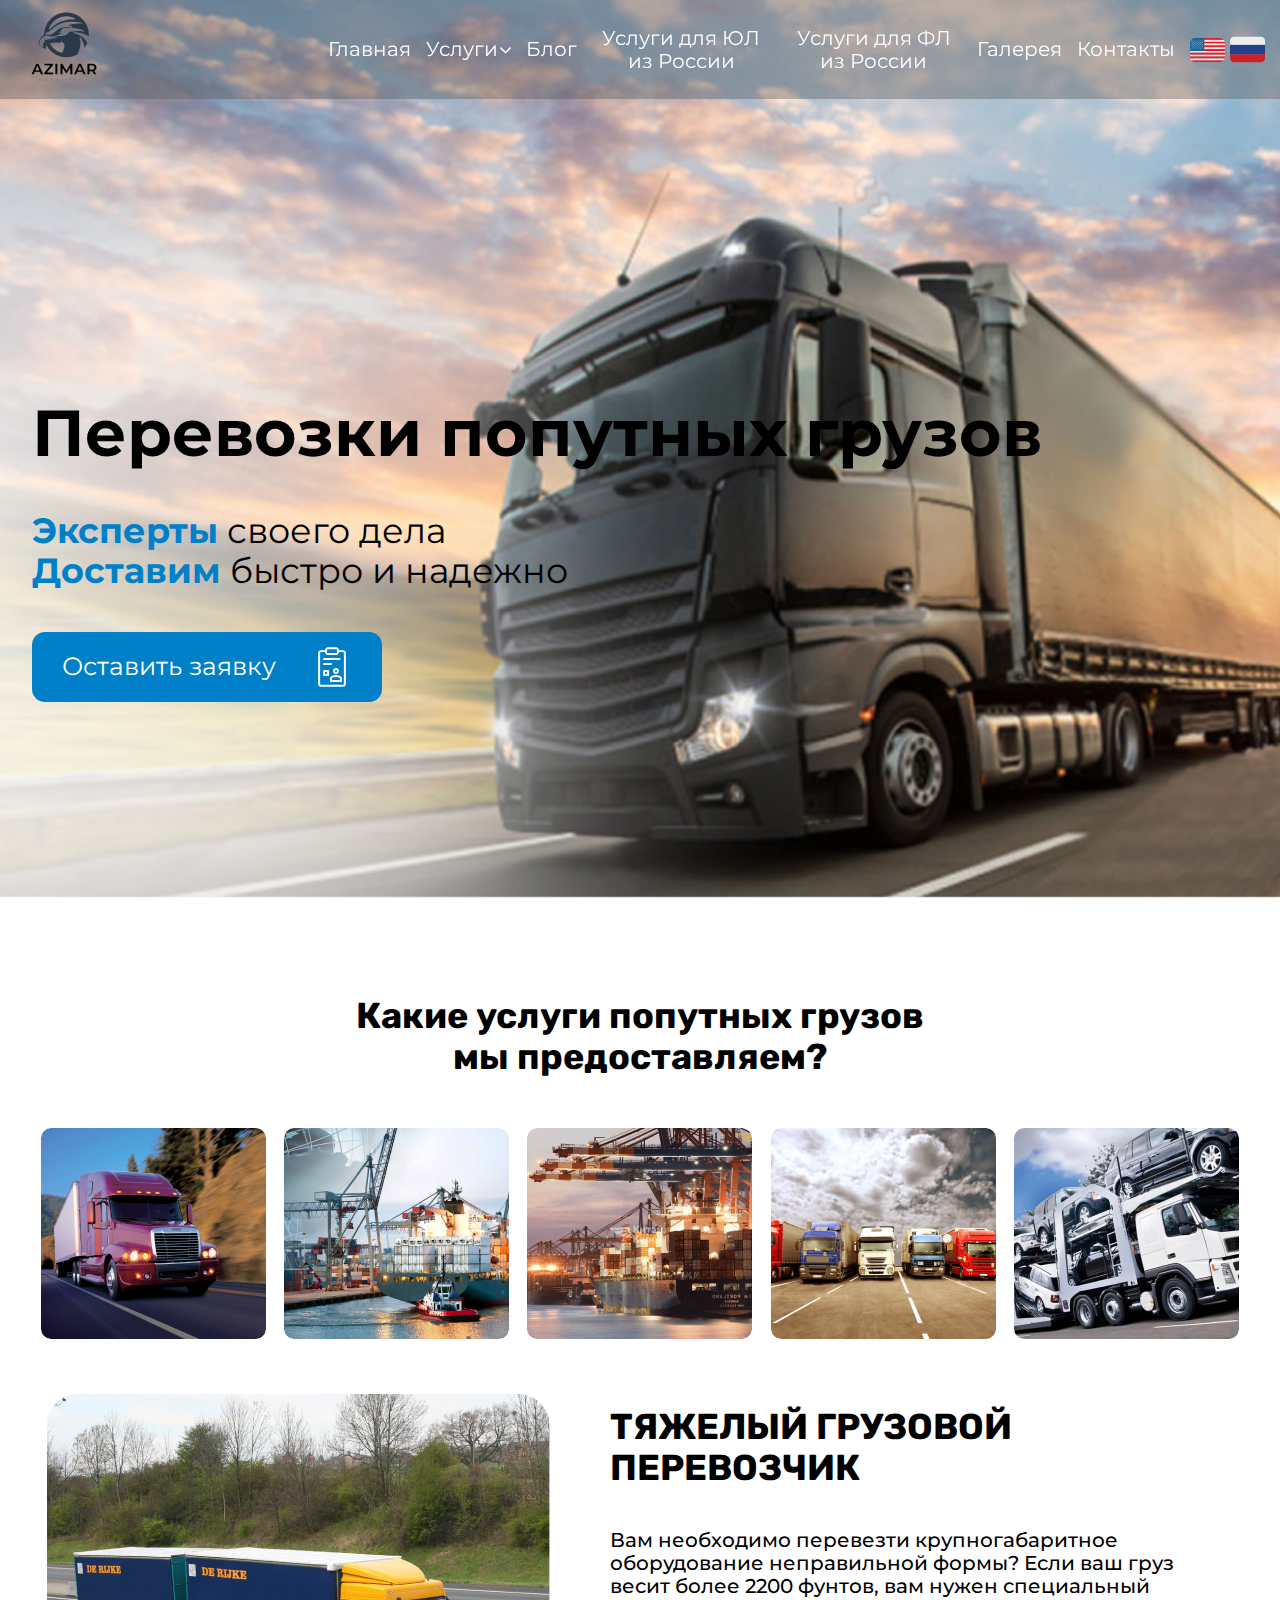
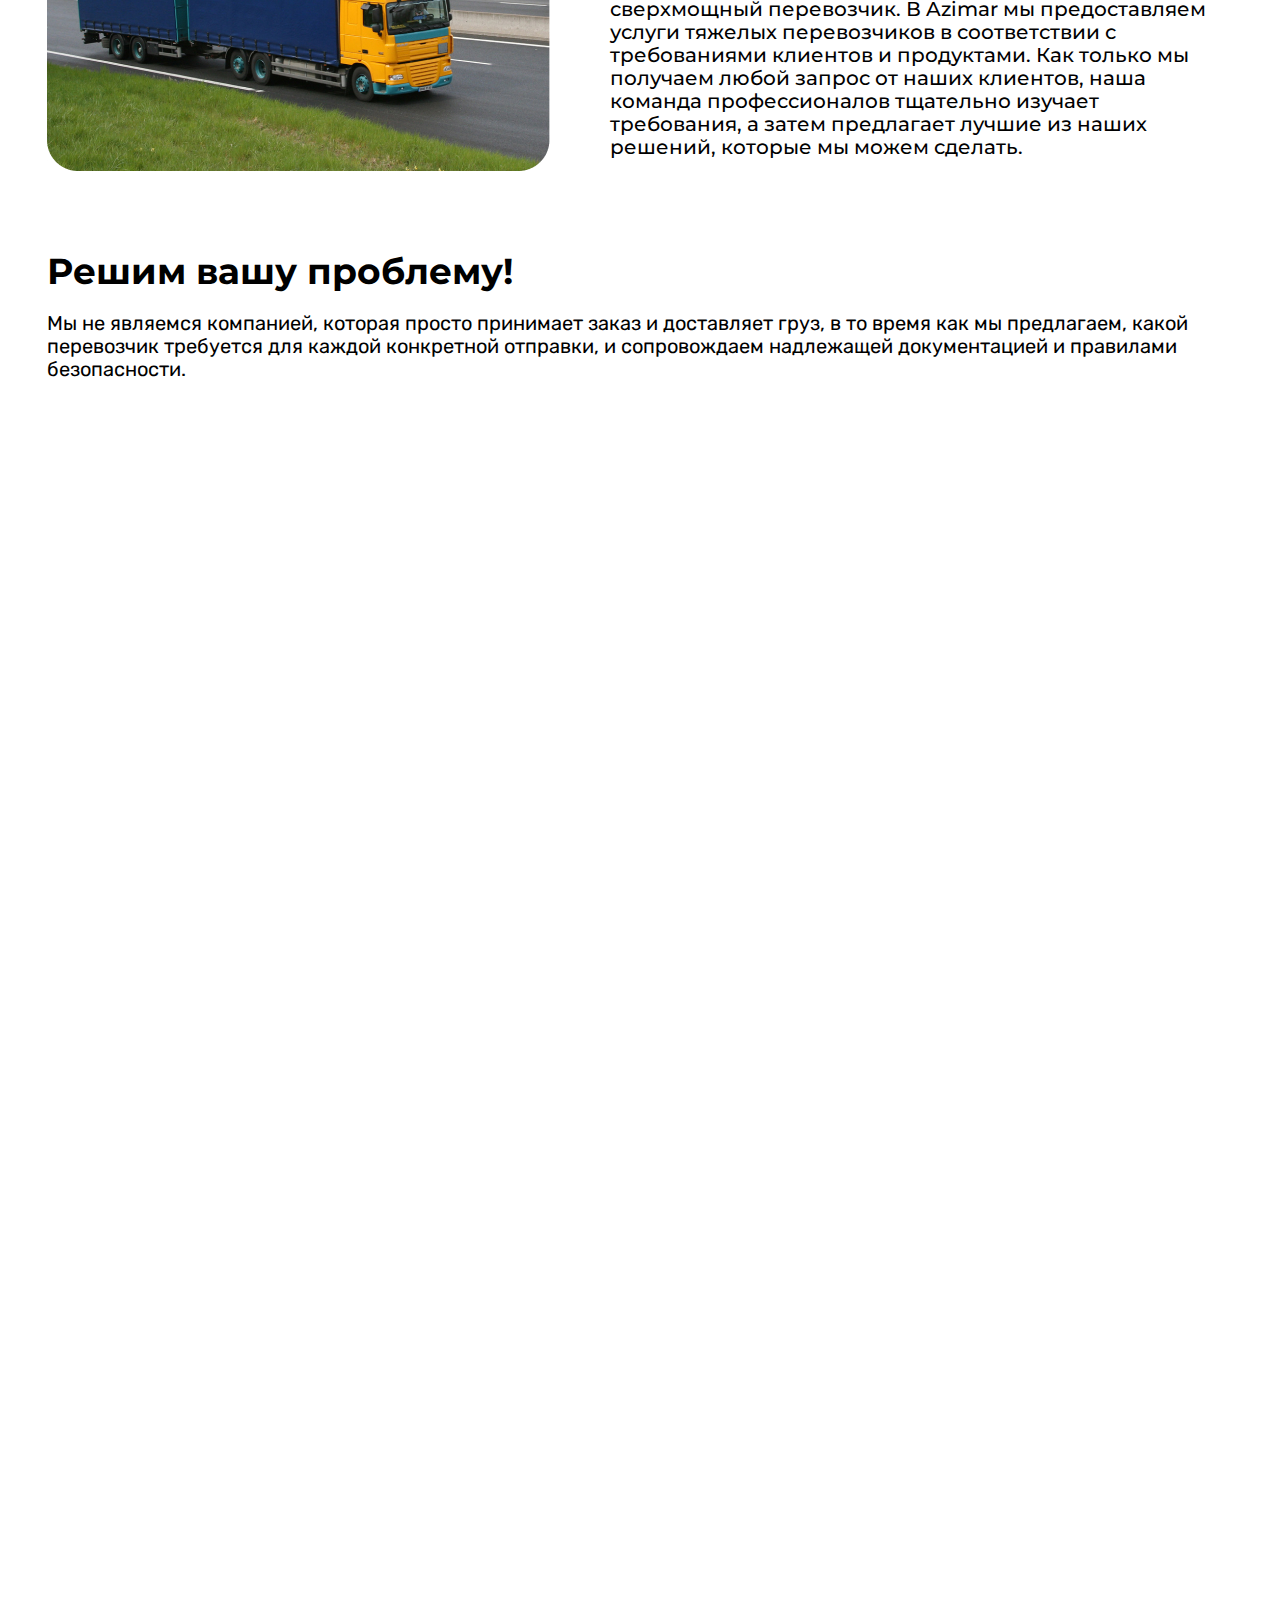
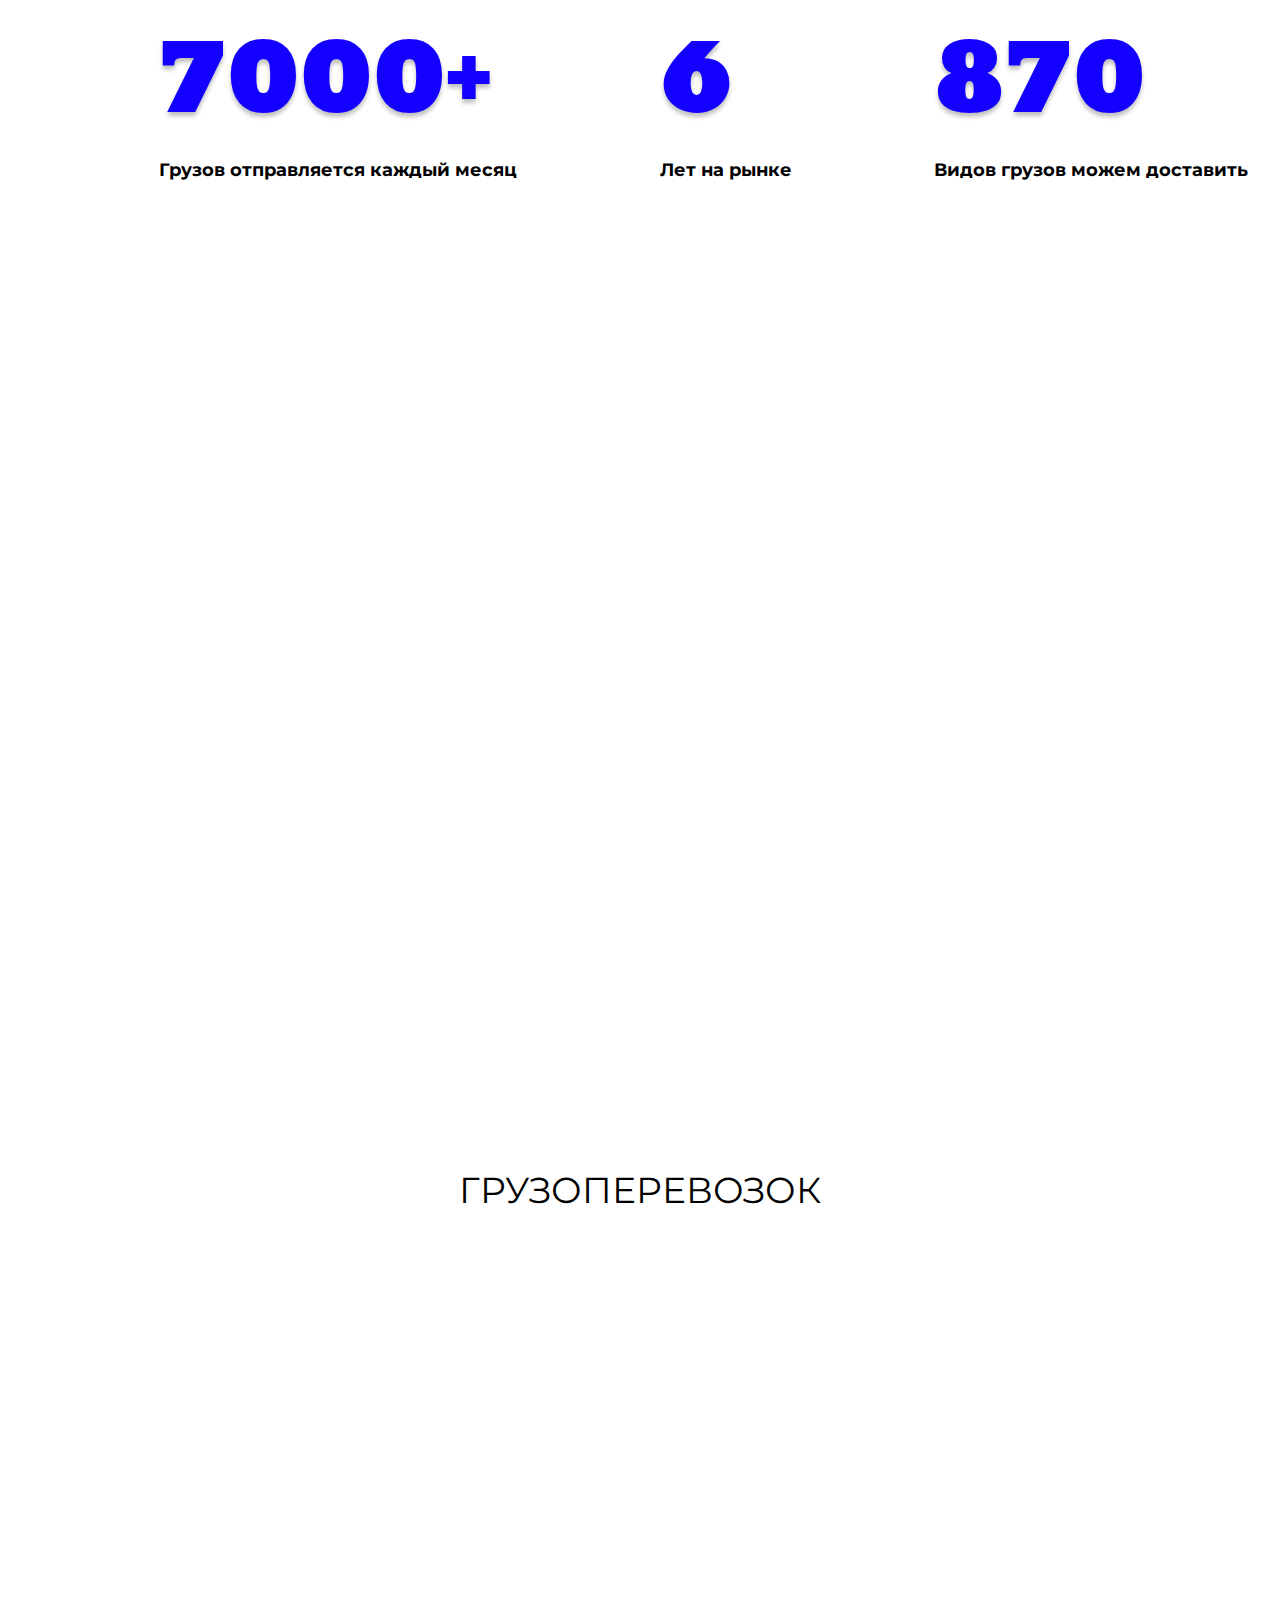
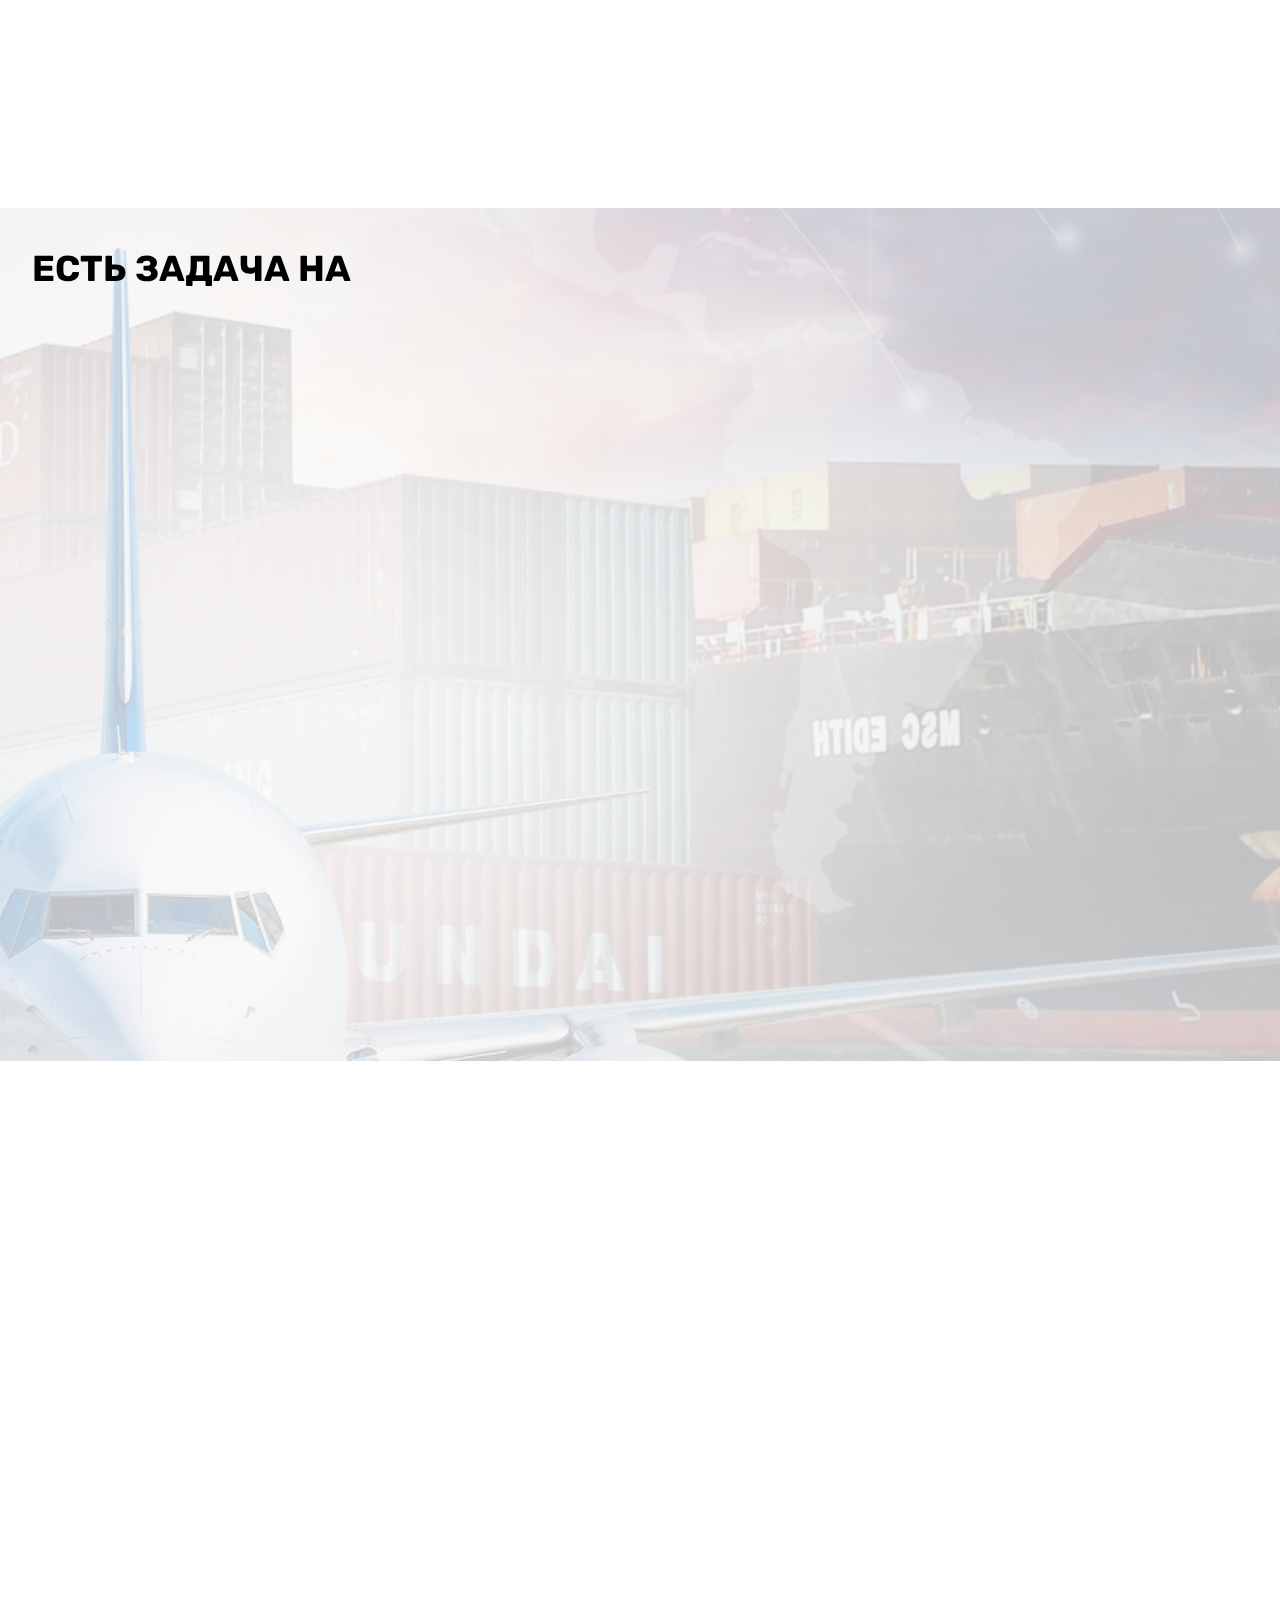
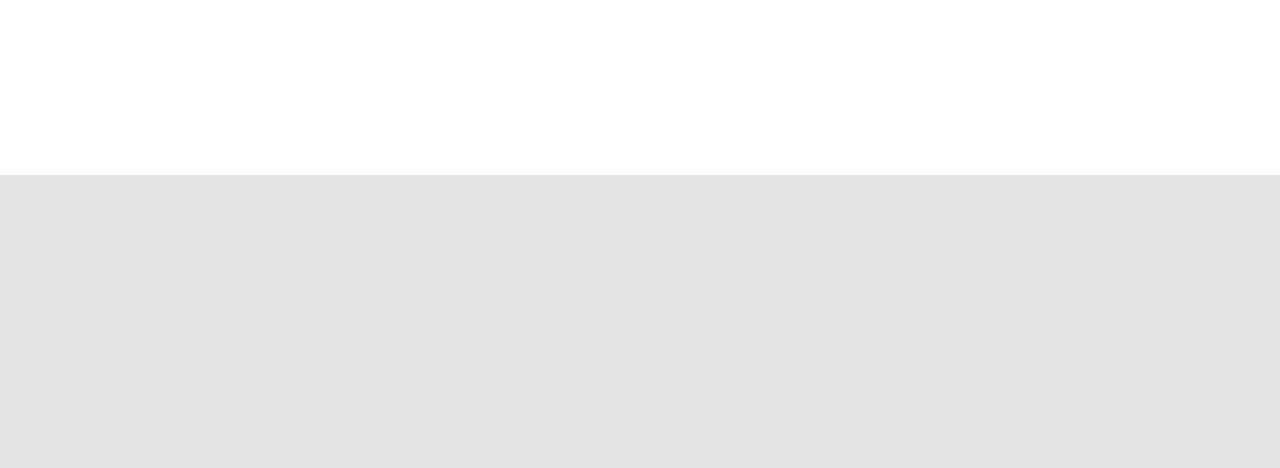
<file: associated3.html>
<!DOCTYPE html>
<html lang="ru">

<head>
    <meta charset="UTF-8">
    <meta http-equiv="X-UA-Compatible" content="IE=edge">
    
    <title></title>
    <meta name="viewport" content="width=device-width, initial-scale=1.0">
    <link rel="preconnect" href="https://fonts.googleapis.com">
    <link rel="preconnect" href="https://fonts.gstatic.com" crossorigin>
    <link href="https://fonts.googleapis.com/css2?family=Montserrat:ital,wght@0,400;0,500;0,700;1,400&family=Moul&family=Rubik:wght@400;500;600;700&display=swap" rel="stylesheet">
    <link rel="stylesheet" href="assets/css/style.min.css"></head>

<body>
<svg style='display: none;'>
    <symbol fill="none" xmlns="http://www.w3.org/2000/svg" viewBox="0 0 34 34" id="russia-flag">
        <g clip-path="url(#clip0_44_12)">
            <path d="M34 25.4999C34 26.5019 33.602 27.4628 32.8935 28.1712C32.185 28.8797 31.2241 29.2777 30.2222 29.2777H3.77778C2.77585 29.2777 1.81496 28.8797 1.10649 28.1712C0.398015 27.4628 0 26.5019 0 25.4999V21.7222H34V25.4999Z"
                  fill="#CE2028"></path>
            <path d="M0 12.2778H34V21.7223H0V12.2778Z" fill="#22408C"></path>
            <path d="M30.2222 4.72217H3.77778C2.77585 4.72217 1.81496 5.12018 1.10649 5.82865C0.398015 6.53712 0 7.49802 0 8.49995L0 12.2777H34V8.49995C34 7.49802 33.602 6.53712 32.8935 5.82865C32.185 5.12018 31.2241 4.72217 30.2222 4.72217Z"
                  fill="#EEEEEE"></path>
        </g>
        <defs>
            <clipPath id="clip0_44_12">
                <rect width="34" height="34" fill="white"></rect>
            </clipPath>
        </defs>
    </symbol>
    <symbol fill="none" xmlns="http://www.w3.org/2000/svg" viewBox="0 0 35 35" id="usa-flag">
        <path d="M14.2188 9.7124V11.5608H34.9809C34.9519 10.9647 34.8895 10.2112 34.6664 9.7124" fill="#EC1C24"></path>
        <path d="M33.6875 7.86401H14.2188V9.71245H34.6664C34.4444 9.02284 34.1141 8.39394 33.6875 7.86401Z"
              fill="#E6E7E8"></path>
        <path d="M29.5312 6.01562H14.2188V7.86406H33.6875C32.7748 6.72109 31.2725 6.01562 29.5312 6.01562Z"
              fill="#EC1C24"></path>
        <path d="M34.9809 11.561H14.2188V13.4095H35V12.1774C35 12.0674 34.9929 11.9603 34.9896 11.8525C34.9874 11.823 34.9841 11.747 34.9809 11.561Z"
              fill="#E6E7E8"></path>
        <path d="M14.2188 15.2579H35V13.4094H14.2188V15.2579Z" fill="#EC1C24"></path>
        <path d="M14.2188 17.1063H35V15.2578H14.2188V17.1063Z" fill="#E6E7E8"></path>
        <path d="M14.2188 17.1062H35V18.9546H14.2188V17.1062Z" fill="#EC1C24"></path>
        <path d="M0 18.9546V20.803H35V18.9546H14.2188H0Z" fill="#E6E7E8"></path>
        <path d="M0 20.8032H35V22.6517H0V20.8032Z" fill="#EC1C24"></path>
        <path d="M0.00273437 23.7886C0.00273437 23.7886 -0.0021875 24.2365 0.0109375 24.5H34.9891C35.0044 24.2299 34.9973 23.7886 34.9973 23.7886L35 22.6516H0L0.00273437 23.7886Z"
              fill="#E6E7E8"></path>
        <path d="M5.46895 30.078H29.5314C31.2776 30.078 32.729 29.4437 33.7205 28.1968H1.27441C2.29816 29.471 3.77691 30.078 5.46621 30.078"
              fill="#EC1C24"></path>
        <path d="M1.27715 28.1968H33.7232C34.1558 27.6472 34.4788 27.0197 34.6748 26.3484H0.331055C0.530717 27.0177 0.852398 27.6444 1.27988 28.1968"
              fill="#E6E7E8"></path>
        <path d="M0.32793 26.3484H34.6717C34.8508 25.7472 34.9573 25.1266 34.9889 24.5H0.0107422C0.0648828 25.1322 0.115195 25.6096 0.32793 26.3484Z"
              fill="#EC1C24"></path>
        <path d="M14.2188 6.01562H5.46875C1.84461 6.01562 0 8.70898 0 12.0312V18.9547H14.2188V6.01562Z"
              fill="#176496"></path>
        <path d="M1.53031 9.28367L1.82781 9.05508L2.12477 9.28367L2.00937 8.91617L2.30523 8.69141H1.93992L1.82672 8.32227L1.71406 8.69141H1.3493L1.64625 8.91617L1.53031 9.28367ZM3.49578 9.28367L3.79328 9.05508L4.09023 9.28367L3.97539 8.91617L4.2707 8.69141H3.90594L3.79273 8.32227L3.68008 8.69141H3.31422L3.61117 8.91617L3.49578 9.28367ZM5.66414 9.28367L5.96109 9.05508L6.25859 9.28367L6.1432 8.91617L6.43852 8.69141H6.07594L5.96109 8.32227L5.84789 8.69141H5.48531L5.77898 8.91617L5.66414 9.28367ZM7.81664 9.28367L8.11359 9.05508L8.41109 9.28367L8.29625 8.91617L8.59156 8.69141H8.22516L8.11359 8.32227L8.00094 8.69141H7.63563L7.93203 8.91617L7.81664 9.28367ZM9.9768 9.28367L10.2743 9.05508L10.5712 9.28367L10.4564 8.91617L10.7523 8.69141H10.3864L10.2738 8.32227L10.1611 8.69141H9.79633L10.0916 8.91617L9.9768 9.28367ZM2.57648 10.2434L2.87344 10.0154L3.17039 10.2434L3.05609 9.87648L3.35141 9.65172H2.98609L2.87289 9.28312L2.76188 9.65172H2.39547L2.69133 9.87648L2.57648 10.2434ZM4.5425 10.2434L4.83945 10.0154L5.13641 10.2434L5.02156 9.87648L5.31687 9.65172H4.94938L4.83945 9.28312L4.72625 9.65172H4.36148L4.65734 9.87648L4.5425 10.2434ZM6.71086 10.2434L7.00727 10.0154L7.30422 10.2434L7.18938 9.87648L7.48523 9.65172H7.12047L7.00727 9.28312L6.89406 9.65172H6.52875L6.82461 9.87648L6.71086 10.2434ZM8.86227 10.2434L9.15977 10.0154L9.45727 10.2434L9.34078 9.87648L9.63719 9.65172H9.27242L9.15922 9.28312L9.04711 9.65172H8.6818L8.97766 9.87648L8.86227 10.2434ZM11.0252 10.2434L11.3199 10.0154L11.6169 10.2434L11.5009 9.87648L11.7973 9.65172H11.4331L11.3194 9.28312L11.2073 9.65172H10.842L11.1378 9.87648L11.0252 10.2434ZM12.243 9.28367L12.54 9.05508L12.8375 9.28367L12.7221 8.91617L13.0174 8.69141H12.6548L12.5395 8.32227L12.4268 8.69141H12.0588L12.3579 8.91617L12.243 9.28367ZM1.50133 16.964L1.79883 16.7381L2.09578 16.964L1.98094 16.5998L2.27625 16.3745L1.91148 16.3755L1.79773 16.007L1.68617 16.3755L1.32031 16.3745L1.61617 16.5998L1.50133 16.964ZM3.46734 16.964L3.7643 16.7381L4.0618 16.964L3.94641 16.5998L4.24172 16.3745L3.8775 16.3755L3.76375 16.007L3.65164 16.3755L3.28688 16.3745L3.58219 16.5998L3.46734 16.964ZM5.6357 16.964L5.93266 16.7381L6.23016 16.964L6.11477 16.5998L6.41008 16.3745L6.04312 16.3755L5.93211 16.007L5.81945 16.3755L5.45469 16.3745L5.75055 16.5998L5.6357 16.964ZM7.7882 16.964L8.08516 16.7381L8.38211 16.964L8.26891 16.5998L8.56258 16.3745L8.19727 16.3755L8.08461 16.007L7.97195 16.3755L7.60719 16.3745L7.9025 16.5998L7.7882 16.964ZM9.94781 16.964L10.2453 16.7381L10.5428 16.964L10.4291 16.5998L10.7227 16.3745L10.358 16.3755L10.2448 16.007L10.1327 16.3755L9.76734 16.3745L10.0627 16.5998L9.94781 16.964ZM12.2141 16.964L12.511 16.7381L12.8085 16.964L12.6931 16.5998L12.989 16.3745L12.622 16.3755L12.5105 16.007L12.3978 16.3755L12.0314 16.3745L12.3289 16.5998L12.2141 16.964ZM1.53031 11.2043L1.82781 10.9757L2.12477 11.2043L2.00937 10.8368L2.30523 10.612L1.93992 10.6131L1.82672 10.2434L1.71406 10.6131L1.3493 10.612L1.64625 10.8368L1.53031 11.2043ZM3.49578 11.2043L3.79328 10.9757L4.09023 11.2043L3.97539 10.8368L4.2707 10.612L3.90594 10.6131L3.79273 10.2434L3.68008 10.6131L3.31422 10.612L3.61117 10.8368L3.49578 11.2043ZM5.66414 11.2043L5.96109 10.9757L6.25859 11.2043L6.1432 10.8368L6.43852 10.612L6.07594 10.6131L5.96109 10.2434L5.84789 10.6131L5.48531 10.612L5.77898 10.8368L5.66414 11.2043ZM7.81664 11.2043L8.11359 10.9757L8.41109 11.2043L8.29625 10.8368L8.59156 10.612L8.22516 10.6131L8.11359 10.2434L8.00094 10.6131L7.63563 10.612L7.93203 10.8368L7.81664 11.2043ZM9.9768 11.2043L10.2743 10.9757L10.5712 11.2043L10.4564 10.8368L10.7523 10.612L10.3864 10.6131L10.2738 10.2434L10.1611 10.6131L9.79633 10.612L10.0916 10.8368L9.9768 11.2043ZM2.57648 12.1646L2.87344 11.9366L3.17039 12.1646L3.05609 11.7977L3.35141 11.5718H2.98609L2.87289 11.2043L2.76188 11.5718H2.39547L2.69133 11.7977L2.57648 12.1646ZM4.5425 12.1646L4.83945 11.9366L5.13641 12.1646L5.02156 11.7977L5.31687 11.5718H4.94938L4.83945 11.2043L4.72625 11.5718H4.36148L4.65734 11.7977L4.5425 12.1646ZM6.71086 12.1646L7.00727 11.9366L7.30422 12.1646L7.18938 11.7977L7.48523 11.5718H7.12047L7.00727 11.2043L6.89406 11.5718H6.52875L6.82461 11.7977L6.71086 12.1646ZM8.86227 12.1646L9.15977 11.9366L9.45727 12.1646L9.34078 11.7977L9.63719 11.5718H9.27242L9.15922 11.2043L9.04711 11.5718H8.6818L8.97766 11.7977L8.86227 12.1646ZM11.0252 12.1646L11.3199 11.9366L11.6169 12.1646L11.5009 11.7977L11.7973 11.5718H11.4331L11.3194 11.2043L11.2073 11.5718H10.842L11.1378 11.7977L11.0252 12.1646ZM12.243 11.2043L12.54 10.9757L12.8375 11.2043L12.7221 10.8368L13.0174 10.612L12.6548 10.6131L12.5395 10.2434L12.4268 10.6131L12.0588 10.612L12.3579 10.8368L12.243 11.2043ZM1.50133 13.1249L1.79883 12.8969L2.09578 13.1249L1.98039 12.7585L2.27625 12.5332L1.91094 12.5343L1.79773 12.1646L1.68617 12.5343L1.32031 12.5332L1.61617 12.7585L1.50133 13.1249ZM3.46734 13.1249L3.7643 12.8969L4.0618 13.1249L3.94641 12.7585L4.24172 12.5332L3.8775 12.5343L3.76375 12.1646L3.65164 12.5343L3.28688 12.5332L3.58164 12.7585L3.46734 13.1249ZM5.6357 13.1249L5.93266 12.8969L6.22961 13.1249L6.11477 12.7585L6.41008 12.5332L6.04312 12.5343L5.93211 12.1646L5.81945 12.5343L5.45469 12.5332L5.75055 12.7585L5.6357 13.1249ZM7.7882 13.1249L8.08461 12.8969L8.38211 13.1249L8.26891 12.7585L8.56258 12.5332L8.19727 12.5343L8.08461 12.1646L7.97195 12.5343L7.60719 12.5332L7.9025 12.7585L7.7882 13.1249ZM9.94781 13.1249L10.2453 12.8969L10.5423 13.1249L10.4291 12.7585L10.7227 12.5332L10.3574 12.5343L10.2448 12.1646L10.1327 12.5343L9.76734 12.5332L10.0627 12.7585L9.94781 13.1249ZM2.5475 14.0852L2.84445 13.8577L3.14141 14.0852L3.02711 13.721L3.32187 13.4946H2.95656L2.84391 13.1249L2.7318 13.4946H2.36648L2.66234 13.721L2.5475 14.0852ZM4.51352 14.0852L4.81047 13.8577L5.10742 14.0852L4.99258 13.721L5.28789 13.4946H4.92203L4.80992 13.1249L4.69727 13.4946H4.33195L4.62836 13.721L4.51352 14.0852ZM6.68242 14.0852L6.97828 13.8577L7.27578 14.0852L7.15875 13.721L7.45625 13.4946H7.09148L6.97828 13.1249L6.86562 13.4946H6.50031L6.79617 13.721L6.68242 14.0852ZM8.83219 14.0852L9.13078 13.8577L9.42828 14.0852L9.31344 13.721L9.6082 13.4946H9.24344L9.13023 13.1249L9.01813 13.4946H8.65281L8.94867 13.721L8.83219 14.0852ZM10.9923 14.0852L11.2909 13.8577L11.5884 14.0852L11.473 13.721L11.7695 13.4946H11.4047L11.2909 13.1249L11.1783 13.4946H10.813L11.1088 13.721L10.9923 14.0852ZM12.2141 13.1249L12.511 12.8969L12.808 13.1249L12.6931 12.7585L12.989 12.5332L12.622 12.5343L12.5105 12.1646L12.3978 12.5343L12.0314 12.5332L12.3289 12.7585L12.2141 13.1249ZM1.50133 15.0461L1.79883 14.8202L2.09578 15.0461L1.98039 14.6791L2.27625 14.4538L1.91094 14.4549L1.79773 14.0852L1.68617 14.4549L1.32031 14.4538L1.61617 14.6791L1.50133 15.0461ZM3.46734 15.0461L3.7643 14.8202L4.0618 15.0461L3.94641 14.6791L4.24172 14.4538L3.8775 14.4549L3.76375 14.0852L3.65164 14.4549L3.28688 14.4538L3.58164 14.6791L3.46734 15.0461ZM5.6357 15.0461L5.93266 14.8202L6.22961 15.0461L6.11477 14.6791L6.41008 14.4538L6.04312 14.4549L5.93211 14.0852L5.81945 14.4549L5.45469 14.4538L5.75055 14.6791L5.6357 15.0461ZM7.7882 15.0461L8.08461 14.8202L8.38211 15.0461L8.26891 14.6791L8.56258 14.4538L8.19727 14.4549L8.08461 14.0852L7.97195 14.4549L7.60719 14.4538L7.9025 14.6791L7.7882 15.0461ZM9.94781 15.0461L10.2453 14.8202L10.5423 15.0461L10.4291 14.6791L10.7227 14.4538L10.3574 14.4549L10.2448 14.0852L10.1327 14.4549L9.76734 14.4538L10.0627 14.6791L9.94781 15.0461ZM2.5475 16.007L2.84445 15.7784L3.14141 16.007L3.02711 15.6395L3.32187 15.4163H2.95656L2.84391 15.0461L2.7318 15.4163H2.36648L2.66234 15.6395L2.5475 16.007ZM4.51352 16.007L4.81047 15.7784L5.10742 16.007L4.99258 15.6395L5.28789 15.4163H4.92203L4.80992 15.0461L4.69727 15.4163H4.33195L4.62836 15.6395L4.51352 16.007ZM6.68242 16.007L6.97828 15.7784L7.27578 16.007L7.15875 15.6395L7.45625 15.4163H7.09148L6.97828 15.0461L6.86562 15.4163H6.50031L6.79617 15.6395L6.68242 16.007ZM8.83219 16.007L9.13078 15.7784L9.42828 16.007L9.31344 15.6395L9.6082 15.4163H9.24344L9.13023 15.0461L9.01813 15.4163H8.65281L8.94867 15.6395L8.83219 16.007ZM10.9923 16.007L11.2909 15.7784L11.5884 16.007L11.473 15.6395L11.7695 15.4163H11.4047L11.2909 15.0461L11.1783 15.4163H10.813L11.1088 15.6395L10.9923 16.007ZM12.2141 15.0461L12.511 14.8202L12.808 15.0461L12.6931 14.6791L12.989 14.4538L12.622 14.4549L12.5105 14.0852L12.3978 14.4549L12.0314 14.4538L12.3289 14.6791L12.2141 15.0461Z"
              fill="white"></path>
    </symbol>
    <symbol fill="none" xmlns="http://www.w3.org/2000/svg" viewBox="0 0 21 22" id="calendar">
        <path d="M19.5 2.67188H15.2344V1.04688C15.2344 0.935156 15.143 0.84375 15.0312 0.84375H13.6094C13.4977 0.84375 13.4062 0.935156 13.4062 1.04688V2.67188H6.90625V1.04688C6.90625 0.935156 6.81484 0.84375 6.70312 0.84375H5.28125C5.16953 0.84375 5.07812 0.935156 5.07812 1.04688V2.67188H0.8125C0.363086 2.67188 0 3.03496 0 3.48438V20.3438C0 20.7932 0.363086 21.1562 0.8125 21.1562H19.5C19.9494 21.1562 20.3125 20.7932 20.3125 20.3438V3.48438C20.3125 3.03496 19.9494 2.67188 19.5 2.67188ZM18.4844 19.3281H1.82812V9.67969H18.4844V19.3281ZM1.82812 7.95312V4.5H5.07812V5.71875C5.07812 5.83047 5.16953 5.92188 5.28125 5.92188H6.70312C6.81484 5.92188 6.90625 5.83047 6.90625 5.71875V4.5H13.4062V5.71875C13.4062 5.83047 13.4977 5.92188 13.6094 5.92188H15.0312C15.143 5.92188 15.2344 5.83047 15.2344 5.71875V4.5H18.4844V7.95312H1.82812Z"
              fill="#0459FF"></path>
    </symbol>
    <symbol fill="none" xmlns="http://www.w3.org/2000/svg" viewBox="0 0 30 30" id="whatsapp">
        <g clip-path="url(#clip0_96_165)">
            <path d="M7.92944 25.6938L8.41986 25.9362C10.4636 27.1482 12.7524 27.7138 15.0413 27.7138C22.2349 27.7138 28.1205 21.8963 28.1205 14.7861C28.1205 11.3926 26.7308 8.07986 24.2785 5.65589C21.8261 3.23191 18.5562 1.8584 15.0413 1.8584C7.84776 1.8584 1.96201 7.67585 2.04381 14.8669C2.04381 17.2908 2.77951 19.634 4.00565 21.6539L4.3326 22.1387L3.02479 26.9058L7.92944 25.6938Z"
                  fill="#00E676"></path>
            <path d="M25.6679 4.36309C22.8886 1.53521 19.0466 0 15.1228 0C6.78492 0 0.0817969 6.70622 0.163477 14.8668C0.163477 17.4524 0.89918 19.9572 2.12543 22.2195L0 29.8953L7.92926 27.8753C10.1364 29.0874 12.5886 29.653 15.0411 29.653C23.2973 29.653 30.0005 22.9466 30.0005 14.7862C30.0005 10.827 28.4471 7.11023 25.6679 4.36309ZM15.1228 27.1483C12.9157 27.1483 10.7086 26.5828 8.82844 25.4516L8.33801 25.2092L3.59684 26.4211L4.82297 21.8157L4.49602 21.3308C0.89918 15.5942 2.61586 7.999 8.50148 4.44382C14.3871 0.888765 21.9894 2.58556 25.5862 8.40301C29.183 14.2205 27.4663 21.7347 21.5808 25.2899C19.7005 26.5018 17.4117 27.1483 15.1228 27.1483ZM22.3164 18.1798L21.4172 17.7758C21.4172 17.7758 20.1094 17.2102 19.2919 16.8061C19.2101 16.8061 19.1284 16.7253 19.0466 16.7253C18.8013 16.7253 18.6379 16.8061 18.4744 16.887C18.4744 16.887 18.3927 16.9677 17.2482 18.2605C17.1664 18.4221 17.003 18.5029 16.8395 18.5029H16.7577C16.676 18.5029 16.5125 18.4221 16.4307 18.3414L16.022 18.1798C15.1228 17.7758 14.3054 17.2909 13.6514 16.6446C13.4879 16.483 13.2427 16.3214 13.0792 16.1598C12.507 15.5942 11.9347 14.9478 11.5261 14.2206L11.4443 14.059C11.3626 13.9781 11.3626 13.8974 11.2808 13.7358C11.2808 13.5742 11.2808 13.4127 11.3626 13.3318C11.3626 13.3318 11.6896 12.9278 11.9347 12.6855C12.0983 12.5238 12.18 12.2815 12.3435 12.1199C12.507 11.8775 12.5888 11.5543 12.507 11.3119C12.4253 10.9078 11.4443 8.72629 11.1991 8.24154C11.0355 7.99911 10.8722 7.91838 10.6269 7.83753H9.72773C9.56414 7.83753 9.40078 7.91838 9.23719 7.91838L9.15539 7.99911C8.99191 8.07996 8.82844 8.24154 8.66496 8.32228C8.50148 8.48398 8.41969 8.64544 8.25621 8.80714C7.68398 9.53432 7.35703 10.4231 7.35703 11.3119C7.35703 11.9582 7.52051 12.6046 7.76578 13.1702L7.84758 13.4127C8.58328 14.9478 9.56414 16.3214 10.8722 17.5333L11.1991 17.8565C11.4443 18.0989 11.6896 18.2605 11.853 18.5028C13.5697 19.9573 15.5316 21.0076 17.7387 21.5732C17.9839 21.654 18.3109 21.654 18.5562 21.7348H19.3736C19.7823 21.7348 20.2727 21.5732 20.5998 21.4117C20.845 21.2501 21.0084 21.2501 21.1719 21.0885L21.3355 20.9268C21.499 20.7652 21.6625 20.6845 21.8259 20.5229C21.9894 20.3613 22.1529 20.1997 22.2347 20.038C22.3982 19.7149 22.4798 19.3108 22.5616 18.907V18.3414C22.5616 18.3414 22.4798 18.2605 22.3164 18.1798Z"
                  fill="white"></path>
        </g>
        <defs>
            <clipPath id="clip0_96_165">
                <rect width="30" height="30" fill="white"></rect>
            </clipPath>
        </defs>
    </symbol>
    <symbol fill="none" xmlns="http://www.w3.org/2000/svg" viewBox="0 0 29 28" id="telegram">
        <path d="M14.5 0C6.49181 0 0 6.26795 0 14C0 21.732 6.49181 28 14.5 28C22.5082 28 29 21.732 29 14C29 6.26795 22.5082 0 14.5 0Z"
              fill="#40B3E0"></path>
        <path d="M21.5557 8.0532L18.9657 20.6607C18.9657 20.6607 18.6036 21.5351 17.6075 21.1154L11.631 16.6914L9.45782 15.6773L5.79952 14.4882C5.79952 14.4882 5.2381 14.2959 5.18372 13.8762C5.12935 13.4565 5.81765 13.2293 5.81765 13.2293L20.3602 7.72114C20.3602 7.72114 21.5556 7.21407 21.5556 8.05342"
              fill="white"></path>
        <path d="M11.172 20.5189C11.172 20.5189 10.9975 20.5031 10.78 19.8385C10.5628 19.1741 9.45801 15.6769 9.45801 15.6769L18.2416 10.2913C18.2416 10.2913 18.7488 9.99402 18.7306 10.2913C18.7306 10.2913 18.8212 10.3438 18.5494 10.5886C18.2779 10.8335 11.6494 16.5863 11.6494 16.5863"
              fill="#D2E5F1"></path>
        <path d="M13.9227 18.3871L11.5588 20.4681C11.5588 20.4681 11.374 20.6035 11.1719 20.5186L11.6245 16.6533"
              fill="#B5CFE4"></path>
    </symbol>
    <symbol fill="none" xmlns="http://www.w3.org/2000/svg" viewBox="0 0 30 28" id="instagram">
        <path d="M15.0001 0C10.9229 0 10.4148 0.018375 8.81914 0.081375C7.21695 0.154875 6.1332 0.38675 5.17695 0.73325C4.17614 1.08589 3.26976 1.63801 2.52102 2.35113C1.75484 3.04832 1.16295 3.89474 0.787578 4.83C0.416328 5.7225 0.167891 6.734 0.0891406 8.22937C0.0169531 9.7195 0.00195312 10.1929 0.00195312 13.9983C0.00195312 17.8036 0.0216406 18.2779 0.0891406 19.7671C0.167891 21.2581 0.416328 22.274 0.787578 23.1665C1.16541 24.1006 1.75697 24.9465 2.52102 25.6454C3.26801 26.3605 4.17489 26.9129 5.17695 27.2633C6.1332 27.6054 7.22164 27.8416 8.81914 27.9151C10.4157 27.9825 10.9229 27.9965 15.0001 27.9965C19.0773 27.9965 19.5854 27.9781 21.181 27.9151C22.7785 27.8416 23.867 27.6045 24.8232 27.2633C25.824 26.9106 26.7304 26.3585 27.4791 25.6454C28.2463 24.9489 28.8383 24.1023 29.2126 23.1665C29.5791 22.274 29.8323 21.2581 29.911 19.7671C29.9832 18.277 29.9982 17.8036 29.9982 13.9983C29.9982 10.1929 29.9785 9.71862 29.911 8.22937C29.8323 6.73837 29.5782 5.71725 29.2126 4.83C28.8347 3.8959 28.2432 3.04996 27.4791 2.35113C26.733 1.6351 25.8258 1.08253 24.8232 0.73325C23.867 0.38675 22.7785 0.154875 21.181 0.081375C19.5845 0.014 19.0773 0 15.0001 0ZM15.0001 2.52C19.0041 2.52 19.4823 2.53838 21.0648 2.60138C22.5245 2.66525 23.3195 2.89275 23.8473 3.08525C24.4998 3.31006 25.0904 3.66787 25.576 4.13263C26.0731 4.58397 26.4551 5.13393 26.6935 5.74175C26.8998 6.23437 27.1435 6.97637 27.212 8.33875C27.2795 9.81575 27.2991 10.2629 27.2991 13.9991C27.2991 17.7354 27.2795 18.1825 27.2063 19.6595C27.1276 21.0219 26.8838 21.7639 26.6785 22.2565C26.3945 22.9136 26.0776 23.373 25.5545 23.87C25.0672 24.3318 24.477 24.6879 23.8257 24.913C23.3045 25.1055 22.4982 25.333 21.0329 25.3969C19.442 25.4599 18.9732 25.4783 14.9588 25.4783C10.9445 25.4783 10.4766 25.4599 8.88383 25.3916C7.42414 25.3181 6.61883 25.0906 6.09102 24.899C5.37852 24.6339 4.89008 24.3381 4.36695 23.8499C3.83914 23.3572 3.50352 22.8883 3.24477 22.2364C3.03477 21.7499 2.79477 20.9974 2.71695 19.6298C2.66352 18.1624 2.6382 17.7074 2.6382 13.9781C2.6382 10.2506 2.66352 9.79475 2.71695 8.309C2.79477 6.94138 3.03477 6.19063 3.24477 5.70238C3.50352 5.0365 3.84008 4.5815 4.36695 4.08887C4.88914 3.6015 5.37852 3.2865 6.09102 3.03975C6.61883 2.84812 7.40445 2.62063 8.86977 2.55238C10.4607 2.499 10.9295 2.47975 14.9382 2.47975L15.0001 2.52ZM15.0001 6.81363C13.9888 6.81328 12.9874 6.99893 12.0531 7.35995C11.1188 7.72098 10.2698 8.25031 9.55475 8.9177C8.8397 9.58508 8.27256 10.3774 7.88574 11.2495C7.49893 12.1215 7.30002 13.0562 7.30039 14C7.30002 14.9438 7.49893 15.8785 7.88574 16.7505C8.27256 17.6226 8.8397 18.4149 9.55475 19.0823C10.2698 19.7497 11.1188 20.279 12.0531 20.64C12.9874 21.0011 13.9888 21.1867 15.0001 21.1864C16.0113 21.1867 17.0127 21.0011 17.9471 20.64C18.8814 20.279 19.7303 19.7497 20.4454 19.0823C21.1605 18.4149 21.7276 17.6226 22.1144 16.7505C22.5012 15.8785 22.7001 14.9438 22.6998 14C22.7001 13.0562 22.5012 12.1215 22.1144 11.2495C21.7276 10.3774 21.1605 9.58508 20.4454 8.9177C19.7303 8.25031 18.8814 7.72098 17.9471 7.35995C17.0127 6.99893 16.0113 6.81328 15.0001 6.81363V6.81363ZM15.0001 18.6664C12.2363 18.6664 10.0004 16.5795 10.0004 14C10.0004 11.4205 12.2363 9.33362 15.0001 9.33362C17.7638 9.33362 19.9998 11.4205 19.9998 14C19.9998 16.5795 17.7638 18.6664 15.0001 18.6664ZM24.8101 6.52663C24.8096 6.97258 24.6194 7.40011 24.2814 7.71529C23.9433 8.03046 23.4851 8.2075 23.0073 8.2075C22.771 8.2075 22.5371 8.16407 22.3188 8.07968C22.1005 7.9953 21.9022 7.87162 21.7351 7.7157C21.5681 7.55977 21.4356 7.37467 21.3451 7.17095C21.2547 6.96723 21.2082 6.74888 21.2082 6.52837C21.2082 6.30787 21.2547 6.08952 21.3451 5.8858C21.4356 5.68208 21.5681 5.49698 21.7351 5.34105C21.9022 5.18513 22.1005 5.06145 22.3188 4.97707C22.5371 4.89268 22.771 4.84925 23.0073 4.84925C23.9982 4.84925 24.8101 5.60175 24.8101 6.52663V6.52663Z"
              fill="black"></path>
    </symbol>
    <symbol fill="none" xmlns="http://www.w3.org/2000/svg" viewBox="0 0 36 36" id="facebook">
        <path d="M30.9375 3.9375H5.0625C4.44023 3.9375 3.9375 4.44023 3.9375 5.0625V30.9375C3.9375 31.5598 4.44023 32.0625 5.0625 32.0625H30.9375C31.5598 32.0625 32.0625 31.5598 32.0625 30.9375V5.0625C32.0625 4.44023 31.5598 3.9375 30.9375 3.9375ZM27.6891 12.1465H25.4426C23.6812 12.1465 23.3402 12.9832 23.3402 14.2137V16.9242H27.5449L26.9965 21.1676H23.3402V32.0625H18.9563V21.1711H15.2895V16.9242H18.9563V13.7953C18.9563 10.1637 21.1746 8.18438 24.416 8.18438C25.9699 8.18438 27.3023 8.30039 27.6926 8.35313V12.1465H27.6891Z"
              fill="black"></path>
    </symbol>
    <symbol fill="none" xmlns="http://www.w3.org/2000/svg" viewBox="0 0 34 34" id="truck">
        <path d="M28.3337 11.3334H24.0837V5.66675H1.41699V24.0834H4.25033C4.25033 26.4351 6.14866 28.3334 8.50033 28.3334C10.852 28.3334 12.7503 26.4351 12.7503 24.0834H21.2503C21.2503 26.4351 23.1487 28.3334 25.5003 28.3334C27.852 28.3334 29.7503 26.4351 29.7503 24.0834H32.5837V17.0001L28.3337 11.3334ZM8.50033 26.2084C7.32449 26.2084 6.37533 25.2592 6.37533 24.0834C6.37533 22.9076 7.32449 21.9584 8.50033 21.9584C9.67616 21.9584 10.6253 22.9076 10.6253 24.0834C10.6253 25.2592 9.67616 26.2084 8.50033 26.2084ZM21.2503 9.91675H18.417V19.8334H15.5837V9.91675H12.7503V19.8334H9.91699V9.91675H7.08366V19.8334H4.25033V8.50008H21.2503V9.91675ZM25.5003 26.2084C24.3245 26.2084 23.3753 25.2592 23.3753 24.0834C23.3753 22.9076 24.3245 21.9584 25.5003 21.9584C26.6762 21.9584 27.6253 22.9076 27.6253 24.0834C27.6253 25.2592 26.6762 26.2084 25.5003 26.2084ZM24.0837 17.0001V13.4584H27.6253L30.402 17.0001H24.0837Z"
              fill="black"></path>
    </symbol>
    <symbol fill="none" xmlns="http://www.w3.org/2000/svg" viewBox="0 0 28 28" id="phone">
        <g clip-path="url(#clip0_44_71)">
            <path d="M14.6469 7.28012L10.7001 2.72428C10.2451 2.19928 9.41093 2.20162 8.88243 2.73128L5.63676 5.98278C4.67076 6.94995 4.39426 8.38612 4.9531 9.53762C8.29165 16.4501 13.8665 22.0327 20.7743 25.3809C21.9246 25.9398 23.3596 25.6633 24.3256 24.6961L27.6016 21.4143C28.1324 20.8834 28.1336 20.0446 27.6039 19.5896L23.0306 15.6638C22.5523 15.2531 21.8091 15.3068 21.3296 15.7874L19.7383 17.3811C19.6568 17.4665 19.5496 17.5228 19.433 17.5413C19.3165 17.5599 19.197 17.5397 19.0931 17.4838C16.4919 15.9859 14.3343 13.8254 12.8398 11.2223C12.7838 11.1182 12.7635 10.9985 12.7821 10.8818C12.8006 10.765 12.857 10.6576 12.9424 10.5759L14.5291 8.98812C15.0098 8.50512 15.0623 7.75845 14.6469 7.27895V7.28012Z"
                  stroke="black" stroke-width="2" stroke-linecap="round" stroke-linejoin="round"></path>
        </g>
        <defs>
            <clipPath id="clip0_44_71">
                <rect width="28" height="28" fill="white"></rect>
            </clipPath>
        </defs>
    </symbol>
    <symbol fill="none" xmlns="http://www.w3.org/2000/svg" viewBox="0 0 32 32" id="location">
        <path d="M16 15C18.2091 15 20 13.2091 20 11C20 8.79086 18.2091 7 16 7C13.7909 7 12 8.79086 12 11C12 13.2091 13.7909 15 16 15Z"
              stroke="#5A5A5A" stroke-width="2" stroke-linecap="round" stroke-linejoin="round"></path>
        <path d="M24.0002 15C21.0002 22 16.0002 30 16.0002 30C16.0002 30 11.0002 22 8.00024 15C5.00024 8 10.0002 2 16.0002 2C22.0002 2 27.0002 8 24.0002 15Z"
              stroke="#5A5A5A" stroke-width="2" stroke-linecap="round" stroke-linejoin="round"></path>
    </symbol>
    <symbol fill="none" xmlns="http://www.w3.org/2000/svg" viewBox="0 0 4 7" id="arrow-right">
        <path d="M0.778572 6.85829L4 3.49854L0.778572 0.138791C0.690769 0.047519 0.572964 -0.00237432 0.451073 8.69153e-05C0.329181 0.00254815 0.213189 0.0571623 0.128611 0.151915C0.0440335 0.246668 -0.00220012 0.373797 8.03531e-05 0.505336C0.00236107 0.636875 0.0529695 0.762049 0.140772 0.853321L2.67846 3.49854L0.140772 6.14668C0.0529695 6.23795 0.00236114 6.36312 8.04245e-05 6.49466C-0.00220005 6.6262 0.0440336 6.75333 0.128611 6.84808C0.213189 6.94284 0.329182 6.99745 0.451073 6.99991C0.572964 7.00237 0.690769 6.95248 0.778572 6.86121L0.778572 6.85829Z"
              fill="white"></path>
    </symbol>

    <symbol id='close' width="34" height="34" viewBox="0 0 34 34" fill="none" xmlns="http://www.w3.org/2000/svg">
        <path d="M8.5 8.50003L26.5968 26.5968" stroke="#D0D0D0" stroke-width="2" stroke-linecap="round"
              stroke-linejoin="round"/>
        <path d="M8.5 26.5968L26.5968 8.5" stroke="#D0D0D0" stroke-width="2" stroke-linecap="round"
              stroke-linejoin="round"/>
    </symbol>

    <symbol viewBox="0 0 400 400" id="person">
        <desc>Created with Fabric.js 3.6.2</desc>
        <defs></defs>
        <g transform="matrix(0.39 0 0 0.39 200 156.25)">
            <path transform=" translate(-256, -144)"
                  d="M 344 144 c -3.92 52.87 -44 96 -88 96 s -84.15 -43.12 -88 -96 c -4 -55 35 -96 88 -96 S 348 90 344 144 Z"
                  stroke-linecap="round"></path>
        </g>
        <g transform="matrix(0.39 0 0 0.39 200 250)">
            <path transform=" translate(-256, -384)"
                  d="M 256 304 c -87 0 -175.3 48 -191.64 138.6 C 62.39 453.52 68.57 464 80 464 H 432 c 11.44 0 17.62 -10.48 15.65 -21.4 C 431.3 352 343 304 256 304 Z"
                  stroke-linecap="round"></path>
        </g>
    </symbol>
    <symbol xmlns="http://www.w3.org/2000/svg" xmlns:xlink="http://www.w3.org/1999/xlink" version="1.1"
            xml:space="preserve" viewBox="0 0 400 400" id="email">
    <desc>Created with Fabric.js 3.6.2</desc>
        <defs></defs>
        <g transform="matrix(8.33 0 0 8.33 200 200)" id="Слой_1">
      <path transform=" translate(-13, -13)"
            d="M 23.2294922 4 H 2.7705078 C 1.7939453 4 1 4.84375 1 5.8808594 v 14.2382813 C 1 21.15625 1.7939453 22 2.7705078 22 h 20.4589844 C 24.2060547 22 25 21.15625 25 20.1191406 V 5.8808594 C 25 4.84375 24.2060547 4 23.2294922 4 z M 15.666687 13.0003052 L 23.5 7.3469849 v 11.3060913 L 15.666687 13.0003052 z M 23.2294922 5.5 c 0.0535278 0 0.1077881 0.0323486 0.1549072 0.0806885 L 13 13.0751343 L 2.6156006 5.5806885 C 2.6627197 5.5323486 2.71698 5.5 2.7705078 5.5 H 23.2294922 z M 2.5 18.6530151 V 7.3469849 l 7.8328247 5.6529541 L 2.5 18.6530151 z M 2.7705078 20.5 c -0.0535278 0 -0.1077881 -0.0324707 -0.1549072 -0.0807495 l 8.9987183 -6.4944458 l 0.9472046 0.6835938 c 0.0224609 0.0162964 0.0484619 0.0229492 0.0721436 0.036377 c 0.0231323 0.0131226 0.0447388 0.024231 0.0689697 0.03479 C 12.798584 14.7214966 12.8981323 14.75 12.9990234 14.75 c 0.0003662 0 0.0006104 -0.0002441 0.0009766 -0.0002441 S 13.0006104 14.75 13.0009766 14.75 c 0.1008911 0 0.2004395 -0.0285034 0.2963867 -0.0704346 c 0.024231 -0.0105591 0.0458374 -0.0216675 0.0689697 -0.03479 c 0.0236816 -0.0134277 0.0496826 -0.0200806 0.0721436 -0.036377 l 0.9467163 -0.6832886 l 8.9992065 6.4942017 C 23.3372803 20.4675903 23.28302 20.5 23.2294922 20.5 H 2.7705078 z"
            stroke-linecap="round"></path>
    </g>
  </symbol>

    <symbol fill="none" xmlns="http://www.w3.org/2000/svg" viewBox="0 0 30 42" id="report">
        <path fill-rule="evenodd" clip-rule="evenodd"
              d="M3.54102 5.37533C3.26475 5.37533 2.9998 5.48507 2.80445 5.68042C2.6091 5.87577 2.49935 6.14073 2.49935 6.41699V38.7087C2.49935 38.9849 2.6091 39.2499 2.80445 39.4452C2.9998 39.6406 3.26475 39.7503 3.54102 39.7503H26.4577C26.734 39.7503 26.9989 39.6406 27.1943 39.4452C27.3896 39.2499 27.4994 38.9849 27.4994 38.7087V6.41699C27.4994 6.14073 27.3896 5.87577 27.1943 5.68042C26.9989 5.48507 26.734 5.37533 26.4577 5.37533H20.6421V3.29199H26.4577C27.2865 3.29199 28.0813 3.62123 28.6674 4.20728C29.2534 4.79333 29.5827 5.58819 29.5827 6.41699V38.7087C29.5827 39.5375 29.2534 40.3323 28.6674 40.9184C28.0813 41.5044 27.2865 41.8337 26.4577 41.8337H3.54102C2.71221 41.8337 1.91736 41.5044 1.33131 40.9184C0.745255 40.3323 0.416016 39.5375 0.416016 38.7087V6.41699C0.416016 5.58819 0.745255 4.79333 1.33131 4.20728C1.91736 3.62123 2.71221 3.29199 3.54102 3.29199H9.35664V5.37533H3.54102Z"
              fill="white"></path>
        <path fill-rule="evenodd" clip-rule="evenodd"
              d="M7.70833 3.29199C7.70833 2.46319 8.03757 1.66833 8.62362 1.08228C9.20967 0.496232 10.0045 0.166992 10.8333 0.166992H19.1667C19.9955 0.166992 20.7903 0.496232 21.3764 1.08228C21.9624 1.66833 22.2917 2.46319 22.2917 3.29199V5.37533C22.2917 6.20413 21.9624 6.99898 21.3764 7.58503C20.7903 8.17109 19.9955 8.50033 19.1667 8.50033H10.8333C10.0045 8.50033 9.20967 8.17109 8.62362 7.58503C8.03757 6.99898 7.70833 6.20413 7.70833 5.37533V3.29199ZM10.8333 2.25033C10.5571 2.25033 10.2921 2.36007 10.0968 2.55542C9.90141 2.75077 9.79167 3.01572 9.79167 3.29199V5.37533C9.79167 5.65159 9.90141 5.91654 10.0968 6.11189C10.2921 6.30725 10.5571 6.41699 10.8333 6.41699H19.1667C19.4429 6.41699 19.7079 6.30725 19.9032 6.11189C20.0986 5.91654 20.2083 5.65159 20.2083 5.37533V3.29199C20.2083 3.01572 20.0986 2.75077 19.9032 2.55542C19.7079 2.36007 19.4429 2.25033 19.1667 2.25033H10.8333ZM5.625 17.8753C5.625 17.5991 5.73475 17.3341 5.9301 17.1388C6.12545 16.9434 6.3904 16.8337 6.66667 16.8337H13.9583C14.2346 16.8337 14.4996 16.9434 14.6949 17.1388C14.8903 17.3341 15 17.5991 15 17.8753C15 18.1516 14.8903 18.4165 14.6949 18.6119C14.4996 18.8072 14.2346 18.917 13.9583 18.917H6.66667C6.3904 18.917 6.12545 18.8072 5.9301 18.6119C5.73475 18.4165 5.625 18.1516 5.625 17.8753ZM5.625 12.667C5.625 12.3907 5.73475 12.1258 5.9301 11.9304C6.12545 11.7351 6.3904 11.6253 6.66667 11.6253H22.8125C23.0888 11.6253 23.3537 11.7351 23.5491 11.9304C23.7444 12.1258 23.8542 12.3907 23.8542 12.667C23.8542 12.9433 23.7444 13.2082 23.5491 13.4036C23.3537 13.5989 23.0888 13.7087 22.8125 13.7087H6.66667C6.3904 13.7087 6.12545 13.5989 5.9301 13.4036C5.73475 13.2082 5.625 12.9433 5.625 12.667ZM7.70833 26.2087V28.292H9.79167V26.2087H7.70833ZM6.66667 24.1253C6.3904 24.1253 6.12545 24.2351 5.9301 24.4304C5.73475 24.6258 5.625 24.8907 5.625 25.167V29.3337C5.625 29.6099 5.73475 29.8749 5.9301 30.0702C6.12545 30.2656 6.3904 30.3753 6.66667 30.3753H10.8333C11.1096 30.3753 11.3746 30.2656 11.5699 30.0702C11.7653 29.8749 11.875 29.6099 11.875 29.3337V25.167C11.875 24.8907 11.7653 24.6258 11.5699 24.4304C11.3746 24.2351 11.1096 24.1253 10.8333 24.1253H6.66667ZM19.1667 26.2087C19.3072 26.2151 19.4476 26.193 19.5794 26.1436C19.7112 26.0943 19.8316 26.0188 19.9334 25.9217C20.0352 25.8245 20.1163 25.7077 20.1717 25.5784C20.2271 25.4491 20.2558 25.3098 20.2559 25.1691C20.2561 25.0284 20.2277 24.8891 20.1725 24.7597C20.1174 24.6302 20.0365 24.5133 19.9349 24.4159C19.8333 24.3186 19.7131 24.2428 19.5814 24.1932C19.4497 24.1437 19.3093 24.1213 19.1687 24.1274C18.9008 24.1391 18.6477 24.2537 18.4621 24.4474C18.2766 24.6411 18.1729 24.8988 18.1726 25.167C18.1723 25.4352 18.2755 25.6932 18.4607 25.8872C18.6459 26.0813 18.8987 26.1964 19.1667 26.2087V26.2087ZM19.1667 28.292C19.9955 28.292 20.7903 27.9628 21.3764 27.3767C21.9624 26.7906 22.2917 25.9958 22.2917 25.167C22.2917 24.3382 21.9624 23.5433 21.3764 22.9573C20.7903 22.3712 19.9955 22.042 19.1667 22.042C18.3379 22.042 17.543 22.3712 16.957 22.9573C16.3709 23.5433 16.0417 24.3382 16.0417 25.167C16.0417 25.9958 16.3709 26.7906 16.957 27.3767C17.543 27.9628 18.3379 28.292 19.1667 28.292V28.292ZM15 32.7503C15.0182 32.729 15.0373 32.7085 15.0573 32.6889C15.2281 32.5222 15.5573 32.3014 16.074 32.0816C17.1156 31.6389 18.401 31.417 19.1667 31.417C19.9323 31.417 21.2177 31.6389 22.2594 32.0816C22.776 32.3003 23.1052 32.5222 23.276 32.6889C23.296 32.7082 23.3151 32.7283 23.3333 32.7493V34.542H15V32.7503ZM19.1667 29.3337C17.0802 29.3337 12.9167 30.4441 12.9167 32.6482V36.6253H25.4167V32.6482C25.4167 30.4441 21.2531 29.3337 19.1667 29.3337Z"
              fill="white"></path>
    </symbol>

    <symbol fill="none" xmlns="http://www.w3.org/2000/svg" viewBox="0 0 128 129" id="car4">
        <path d="M79.9994 75.25V59.125H95.9994V48.375L117.333 67.1875L95.9994 86V75.25H79.9994ZM74.666 41.3875V48.375H10.666V41.3875L42.666 21.5L74.666 41.3875ZM37.3327 53.75H47.9994V80.625H37.3327V53.75ZM15.9993 53.75H26.666V80.625H15.9993V53.75ZM69.3327 53.75V67.1875L58.666 76.8625V53.75H69.3327ZM48.5327 86L45.3327 88.6875L54.3993 96.75H10.666V86H48.5327ZM90.666 80.625V96.75H74.666V107.5L53.3327 88.6875L74.666 69.875V80.625H90.666Z"
              fill="black"></path>
    </symbol>
    <symbol fill="none" xmlns="http://www.w3.org/2000/svg" viewBox="0 0 83 84" id="car3">
        <path d="M63.9798 49.6865V61.9616C63.9798 68.334 58.9453 73.5 52.735 73.5C46.5246 73.5 41.4901 68.334 41.4901 61.9616L41.5112 23.0001C41.5112 16.0964 36.4767 10.5 30.2663 10.5C24.056 10.5 19.0215 16.0964 19.0215 23.0001V49.6865"
              stroke="black" stroke-width="4" stroke-linecap="round" stroke-linejoin="round"></path>
        <path d="M74.3555 54.25L63.9805 43.75L53.6055 54.25" stroke="black" stroke-width="4" stroke-linecap="round"
              stroke-linejoin="round"></path>
        <path d="M74.3555 18.7728C74.3555 26.5681 63.9805 33.25 63.9805 33.25C63.9805 33.25 53.6055 26.5681 53.6055 18.7728C53.6055 16.1145 54.6985 13.5652 56.6443 11.6856C58.59 9.80597 61.2288 8.75 63.9805 8.75C66.7321 8.75 69.371 9.80597 71.3166 11.6856C73.2625 13.5652 74.3555 16.1145 74.3555 18.7728Z"
              fill="#2F88FF" stroke="black" stroke-width="4" stroke-linecap="round" stroke-linejoin="round"></path>
        <path d="M29.3965 60.7728C29.3965 68.5681 19.0215 75.25 19.0215 75.25C19.0215 75.25 8.64648 68.5681 8.64648 60.7728C8.64648 58.1145 9.73956 55.5653 11.6853 53.6856C13.6309 51.8059 16.2699 50.75 19.0215 50.75C21.7731 50.75 24.412 51.8059 26.3576 53.6856C28.3035 55.5653 29.3965 58.1145 29.3965 60.7728Z"
              fill="#2F88FF" stroke="black" stroke-width="4" stroke-linecap="round" stroke-linejoin="round"></path>
        <path d="M63.9798 22.75C65.8898 22.75 67.4381 21.183 67.4381 19.25C67.4381 17.317 65.8898 15.75 63.9798 15.75C62.0698 15.75 60.5215 17.317 60.5215 19.25C60.5215 21.183 62.0698 22.75 63.9798 22.75Z"
              fill="white"></path>
        <path d="M19.0208 64.75C20.9308 64.75 22.4792 63.183 22.4792 61.25C22.4792 59.317 20.9308 57.75 19.0208 57.75C17.1108 57.75 15.5625 59.317 15.5625 61.25C15.5625 63.183 17.1108 64.75 19.0208 64.75Z"
              fill="white"></path>
    </symbol>
    <symbol fill="none" xmlns="http://www.w3.org/2000/svg" viewBox="0 0 102 101" id="car5">
        <path d="M38.25 15.7812C38.25 14.9442 38.5858 14.1414 39.1836 13.5494C39.7814 12.9575 40.5921 12.625 41.4375 12.625H60.5625C61.4079 12.625 62.2186 12.9575 62.8164 13.5494C63.4142 14.1414 63.75 14.9442 63.75 15.7812V25.25H79.6875C80.5329 25.25 81.3436 25.5825 81.9414 26.1744C82.5392 26.7664 82.875 27.5692 82.875 28.4062V50.6389L90.5186 53.9214C90.9253 54.0969 91.2906 54.3545 91.591 54.6778C91.8914 55.0011 92.1203 55.3829 92.2631 55.7988C92.4059 56.2148 92.4595 56.6556 92.4204 57.0932C92.3812 57.5308 92.2503 57.9555 92.0359 58.3401L84.7365 71.3502C83.7484 69.5638 82.5052 67.7079 79.9871 66.8178L84.7556 58.3212L54.7995 45.4689C53.6001 44.9547 52.307 44.6894 51 44.6894C49.693 44.6894 48.3999 44.9547 47.2005 45.4689L17.2444 58.3275L22.0129 66.8241C19.5011 67.7142 18.2516 69.5701 17.2635 71.3565L9.96412 58.3528C9.74519 57.9675 9.61043 57.541 9.56857 57.1009C9.52671 56.6608 9.57868 56.2169 9.72112 55.7979C9.86355 55.379 10.0933 54.9943 10.3954 54.6689C10.6975 54.3434 11.0654 54.0845 11.475 53.9087L19.125 50.6326V28.4062C19.125 27.5692 19.4608 26.7664 20.0586 26.1744C20.6564 25.5825 21.4671 25.25 22.3125 25.25H38.25V15.7812ZM25.5 47.8993L44.6632 39.6804C46.6634 38.8222 48.8201 38.3793 51 38.3793C53.1799 38.3793 55.3366 38.8222 57.3368 39.6804L76.5 47.8993V31.5625H25.5V47.8993ZM57.375 18.9375H44.625V25.25H57.375V18.9375ZM22.9627 73.8436C22.8841 73.9444 22.8118 74.0498 22.746 74.1593C22.6014 74.4181 22.4736 74.6859 22.3635 74.9609C22.2621 75.213 22.1472 75.4595 22.0192 75.6995C21.4863 76.6349 20.8256 77.4931 20.0557 78.2497C18.2325 80.0677 15.045 82.0625 9.5625 82.0625C8.71712 82.0625 7.90637 82.395 7.3086 82.9869C6.71082 83.5788 6.375 84.3817 6.375 85.2188C6.375 86.0558 6.71082 86.8587 7.3086 87.4506C7.90637 88.0425 8.71712 88.375 9.5625 88.375C16.8364 88.375 21.6176 85.6354 24.5693 82.719C24.8434 82.4413 25.1047 82.1698 25.347 81.8984C25.5064 82.0941 25.6658 82.3024 25.8379 82.5044C28.2412 85.3576 32.2575 88.375 38.25 88.375C44.2425 88.375 48.2588 85.3576 50.6621 82.5044L51 82.0877L51.3379 82.5044C53.7413 85.3576 57.7575 88.375 63.75 88.375C69.7425 88.375 73.7588 85.3576 76.1621 82.5044C76.3342 82.3024 76.4936 82.0941 76.653 81.8921C76.8952 82.1635 77.1566 82.4412 77.4307 82.7127C80.3824 85.6354 85.1636 88.375 92.4375 88.375C93.2829 88.375 94.0936 88.0425 94.6914 87.4506C95.2892 86.8587 95.625 86.0558 95.625 85.2188C95.625 84.3817 95.2892 83.5788 94.6914 82.9869C94.0936 82.395 93.2829 82.0625 92.4375 82.0625C86.9614 82.0625 83.7739 80.0677 81.9443 78.2497C80.9145 77.2465 80.0917 76.0544 79.5218 74.74C79.3047 74.1183 78.8973 73.5792 78.3563 73.1975C77.8152 72.8159 77.1675 72.6108 76.5032 72.6108C75.8389 72.6108 75.1912 72.8159 74.6501 73.1975C74.1091 73.5792 73.7017 74.1183 73.4846 74.74C72.9466 76.0888 72.198 77.3456 71.2661 78.4644C69.6787 80.3455 67.3136 82.0625 63.7436 82.0625C60.18 82.0625 57.8149 80.3455 56.2339 78.4644C55.3096 77.3542 54.5655 76.1083 54.0281 74.7716C53.8956 74.3613 53.6791 73.9824 53.3923 73.6586C53.1054 73.3348 52.7543 73.0729 52.3607 72.8894C51.9672 72.7058 51.5397 72.6044 51.1049 72.5916C50.6701 72.5787 50.2373 72.6547 49.8334 72.8147C49.3949 72.9831 48.9997 73.2461 48.6766 73.5846C48.3536 73.9231 48.1106 74.3286 47.9655 74.7716C47.4281 76.1083 46.6839 77.3541 45.7598 78.4644C44.1787 80.3455 41.82 82.0625 38.25 82.0625C34.68 82.0625 32.3213 80.3455 30.7402 78.4644C30.0599 77.6492 29.476 76.7597 28.9999 75.8131C28.8834 75.58 28.777 75.342 28.6811 75.0998C28.5536 74.7842 28.4261 74.4559 28.254 74.1656C27.8641 73.5015 27.2431 73.001 26.5072 72.7579L26.4754 72.7453C25.8473 72.543 25.1711 72.5401 24.5413 72.737C23.9115 72.934 23.3596 73.3209 22.9627 73.8436Z"
              fill="black"></path>
    </symbol>
    <symbol fill="none" xmlns="http://www.w3.org/2000/svg" viewBox="0 0 83 83" id="car6">
        <path d="M51.875 31.1247H58.7917V38.0413H51.875V31.1247ZM58.7917 17.2913H51.875V24.208H58.7917V17.2913ZM38.0417 51.8747H44.9583V44.958H38.0417V51.8747ZM44.9583 17.2913H38.0417V24.208H44.9583V17.2913ZM38.0417 38.0413H44.9583V31.1247H38.0417V38.0413ZM31.125 17.2913H24.2083V24.208H31.125V17.2913ZM31.125 31.1247H24.2083V38.0413H31.125V31.1247ZM50.3188 72.6247H44.9583V60.5205H38.0417V72.6247H17.2917V10.3747H65.7083V38.1451C68.1638 38.3526 70.5154 39.1134 72.625 40.2201V3.45801H10.375V79.5413H55.0221C53.6042 77.6047 51.875 75.253 50.3188 72.6247ZM24.2083 65.708H31.125V58.7913H24.2083V65.708ZM31.125 44.958H24.2083V51.8747H31.125V44.958ZM76.0833 57.0622C76.0833 66.0538 63.9792 79.5413 63.9792 79.5413C63.9792 79.5413 51.875 66.0538 51.875 57.0622C51.875 50.4913 57.4083 44.958 63.9792 44.958C70.55 44.958 76.0833 50.4913 76.0833 57.0622ZM68.1292 57.408C68.1292 55.333 66.0542 53.258 63.9792 53.258C61.9042 53.258 59.8292 54.9872 59.8292 57.408C59.8292 59.483 61.5583 61.558 63.9792 61.558C66.4 61.558 68.475 59.483 68.1292 57.408Z"
              fill="black"></path>
    </symbol>
    <symbol fill="none" xmlns="http://www.w3.org/2000/svg" viewBox="0 0 118 117" id="car7">
        <path d="M39.3333 19.5C36.7254 19.5 34.2242 20.5272 32.3801 22.3557C30.536 24.1842 29.5 26.6641 29.5 29.25V48.75H39.3333V29.25H78.6667V43.875H66.375L83.5833 60.9375L100.792 43.875H88.5V29.25C88.5 26.6641 87.464 24.1842 85.6199 22.3557C83.7758 20.5272 81.2746 19.5 78.6667 19.5H39.3333ZM14.75 58.5V68.25H54.0833V58.5H14.75ZM14.75 73.125V82.875H54.0833V73.125H14.75ZM63.9167 73.125V82.875H103.25V73.125H63.9167ZM14.75 87.75V97.5H54.0833V87.75H14.75ZM63.9167 87.75V97.5H103.25V87.75H63.9167Z"
              fill="black"></path>
    </symbol>
    <symbol fill="none" xmlns="http://www.w3.org/2000/svg" viewBox="0 0 101 101" id="car8">
        <path d="M85.9574 64.9282C85.2107 62.8177 83.828 60.9907 81.9998 59.6987C80.1716 58.4067 77.9878 57.7132 75.7492 57.7139H25.2492C22.3791 57.7139 19.6267 58.854 17.5973 60.8834C15.5678 62.9128 14.4277 65.6653 14.4277 68.5353V71.1144C14.4277 84.5258 29.6138 93.7853 50.4992 93.7853C61.5442 93.7853 70.9949 91.0547 77.4481 86.571H50.4992V82.9639H81.6432C83.1835 81.301 84.3955 79.4866 85.2323 77.5532H50.4992V73.946H86.3181C86.4856 73.0114 86.5701 72.0639 86.5706 71.1144V68.5353H50.4992V64.9282H85.9574ZM72.142 28.8567C72.1415 27.9524 72.0861 27.049 71.9761 26.1514H50.4992V22.5442H71.2042C70.6222 20.633 69.7772 18.812 68.6936 17.1335H50.4992V13.5264H65.7754C62.7456 10.5071 58.8891 8.45327 54.6929 7.62426C50.4966 6.79525 46.1488 7.22824 42.1985 8.86854C38.2481 10.5088 34.8724 13.2829 32.4976 16.8404C30.1228 20.3979 28.8553 24.5794 28.8553 28.8567C28.8553 33.1341 30.1228 37.3155 32.4976 40.873C34.8724 44.4306 38.2481 47.2046 42.1985 48.8449C46.1488 50.4852 50.4966 50.9182 54.6929 50.0892C58.8891 49.2602 62.7456 47.2064 65.7754 44.1871H50.4992V40.5799H68.6936C69.7685 38.9207 70.6198 37.1027 71.2078 35.1692H50.4992V31.5621H71.9761C72.0861 30.6645 72.1415 29.761 72.142 28.8567Z"
              fill="black"></path>
    </symbol>
    <symbol fill="none" xmlns="http://www.w3.org/2000/svg" viewBox="0 0 119 119" id="car9">
        <path d="M54.0955 27.4446L13.4124 42.2452M60.7645 45.7904L52.0626 21.6433C51.9552 21.3234 51.7836 21.0287 51.5583 20.7774C51.333 20.5261 51.0587 20.3234 50.7523 20.1818C50.4459 20.0402 50.1139 19.9627 49.7764 19.954C49.439 19.9452 49.1034 20.0055 48.7901 20.131L12.8422 33.1962C12.523 33.3014 12.2285 33.4703 11.9766 33.6928C11.7248 33.9153 11.5207 34.1866 11.377 34.4904C11.2332 34.7941 11.1527 35.124 11.1403 35.4598C11.128 35.7956 11.184 36.1305 11.3051 36.444L33.9647 98.6958C34.0721 99.0158 34.2437 99.3105 34.469 99.5618C34.6943 99.8131 34.9686 100.016 35.275 100.157C35.5813 100.299 35.9134 100.376 36.2508 100.385C36.5882 100.394 36.9239 100.334 37.2372 100.208L64.1114 90.2915L60.7645 45.7904ZM31.8574 92.9194L53.8724 84.8869L31.8574 92.9194Z"
              stroke="black" stroke-width="3" stroke-linecap="round" stroke-linejoin="round"></path>
        <path d="M105.727 25.2909L68.128 18.6612C66.7392 18.4163 65.4148 19.3437 65.1699 20.7325L53.6711 85.9451C53.4262 87.3339 54.3536 88.6583 55.7425 88.9032L93.3416 95.533C94.7305 95.7779 96.0549 94.8505 96.2998 93.4616L107.798 28.2491C108.043 26.8602 107.116 25.5358 105.727 25.2909Z"
              stroke="black" stroke-width="3" stroke-linecap="round" stroke-linejoin="round"></path>
        <path d="M106.728 34.3117L64.1115 26.7998M54.7402 79.9035L97.3819 87.4154L54.7402 79.9035Z" stroke="black"
              stroke-width="3" stroke-linecap="round" stroke-linejoin="round"></path>
        <path d="M34.5842 65.2515C37.3911 65.2515 39.6665 62.9761 39.6665 60.1692C39.6665 57.3623 37.3911 55.0869 34.5842 55.0869C31.7774 55.0869 29.502 57.3623 29.502 60.1692C29.502 62.9761 31.7774 65.2515 34.5842 65.2515Z"
              stroke="black" stroke-width="3" stroke-linecap="round" stroke-linejoin="round"></path>
        <path d="M82.4319 65.2515C85.2388 65.2515 87.5142 62.9761 87.5142 60.1692C87.5142 57.3623 85.2388 55.0869 82.4319 55.0869C79.625 55.0869 77.3496 57.3623 77.3496 60.1692C77.3496 62.9761 79.625 65.2515 82.4319 65.2515Z"
              stroke="black" stroke-width="3" stroke-linecap="round" stroke-linejoin="round"></path>
        <path d="M50.0542 63.9874C52.1628 63.9874 53.8722 62.2781 53.8722 60.1695C53.8722 58.0609 52.1628 56.3516 50.0542 56.3516C47.9457 56.3516 46.2363 58.0609 46.2363 60.1695C46.2363 62.2781 47.9457 63.9874 50.0542 63.9874Z"
              stroke="black" stroke-width="3" stroke-linecap="round" stroke-linejoin="round"></path>
        <path d="M66.9878 63.9874C69.0964 63.9874 70.8058 62.2781 70.8058 60.1695C70.8058 58.0609 69.0964 56.3516 66.9878 56.3516C64.8793 56.3516 63.1699 58.0609 63.1699 60.1695C63.1699 62.2781 64.8793 63.9874 66.9878 63.9874Z"
              stroke="black" stroke-width="3" stroke-linecap="round" stroke-linejoin="round"></path>
    </symbol>
    <symbol fill="none" xmlns="http://www.w3.org/2000/svg" viewBox="0 0 88 87" id="car2">
        <path d="M55.0006 46.328H66.0006C66.5206 46.341 67.0146 46.5559 67.3756 46.9261C67.5535 47.1056 67.6937 47.3181 67.7881 47.5514C67.8825 47.7847 67.9293 48.0342 67.9256 48.2855C67.9569 48.4288 67.9569 48.5771 67.9256 48.7205C67.8518 49.1522 67.6162 49.5405 67.2656 49.808C66.9247 50.086 66.4975 50.2396 66.0556 50.243H55.0006C54.5587 50.2396 54.1315 50.086 53.7906 49.808C53.4874 49.59 53.2574 49.2868 53.1306 48.938L52.8556 47.6874H46.2556V49.4817C46.5103 51.5772 47.5267 53.5097 49.1156 54.9192C50.6243 56.2825 52.5732 57.0724 54.6156 57.1486H56.9806V62.2599H63.1956V57.1486H65.1756C67.3013 57.1109 69.3413 56.3137 70.9185 54.9043C72.4957 53.4949 73.5035 51.5687 73.7556 49.4817C73.7829 49.156 73.7829 48.8287 73.7556 48.503C73.7577 47.2431 73.4759 45.9986 72.9306 44.8598C72.3685 43.7067 71.5619 42.6867 70.5656 41.8692C69.0206 40.6004 67.0742 39.9076 65.0656 39.9117H55.0006C54.4895 39.9076 53.9986 39.7135 53.6256 39.368C53.4336 39.1848 53.2811 38.9651 53.1771 38.7222C53.0731 38.4792 53.0199 38.218 53.0206 37.9542C52.9947 37.8654 52.9947 37.7712 53.0206 37.6823C53.0369 37.4477 53.1043 37.2193 53.2182 37.0128C53.3321 36.8063 53.4899 36.6267 53.6806 36.4861C53.8369 36.282 54.0356 36.1133 54.2632 35.9914C54.4909 35.8695 54.7423 35.7971 55.0006 35.7792H65.5606C66.0284 35.785 66.4781 35.9589 66.8256 36.2686C67.1696 36.5872 67.4009 37.0065 67.4856 37.4648V38.8242H74.0856V37.0298C73.846 34.9535 72.872 33.0276 71.3356 31.5923C69.7278 30.1367 67.6307 29.3229 65.4506 29.3086H63.7456V23.8711H57.4206V29.3086H55.0006C52.8175 29.307 50.7147 30.123 49.1156 31.5923C47.5593 33.0129 46.5813 34.9466 46.3656 37.0298V37.6823C46.3688 38.8159 46.5989 39.9375 47.0425 40.9827C47.4862 42.0279 48.1347 42.976 48.9506 43.7724C49.7337 44.5782 50.6731 45.2198 51.7125 45.6589C52.752 46.098 53.8703 46.3256 55.0006 46.328ZM20.5156 47.9049H25.1356C27.4655 47.9614 29.6815 48.9126 31.314 50.557C32.9464 52.2014 33.867 54.4096 33.8806 56.7136H40.7556C40.7934 52.6678 39.2347 48.7668 36.4106 45.8386C37.5602 44.9915 38.496 43.893 39.1448 42.629C39.7936 41.365 40.1379 39.9697 40.1506 38.5523C40.1506 36.0863 39.1597 33.7213 37.396 31.9776C35.6322 30.2338 33.24 29.2542 30.7456 29.2542H13.6406V56.7136H20.5156V47.9049ZM30.7456 36.0511C31.3595 36.1403 31.9203 36.4448 32.3259 36.909C32.7314 37.3732 32.9546 37.9662 32.9546 38.5795C32.9546 39.1929 32.7314 39.7858 32.3259 40.25C31.9203 40.7142 31.3595 41.0187 30.7456 41.108H20.5156V36.0511H30.7456Z"
              fill="black"></path>
        <path d="M81.125 13.5939H6.875C5.13328 13.52 3.43273 14.1304 2.14464 15.2918C0.856556 16.4532 0.0855633 18.0712 0 19.7926L0 67.2076C0.0855633 68.9291 0.856556 70.5471 2.14464 71.7085C3.43273 72.8699 5.13328 73.4803 6.875 73.4064H81.125C82.8667 73.4803 84.5673 72.8699 85.8554 71.7085C87.1434 70.5471 87.9144 68.9291 88 67.2076V19.7926C87.9144 18.0712 87.1434 16.4532 85.8554 15.2918C84.5673 14.1304 82.8667 13.52 81.125 13.5939ZM81.125 66.6095H6.875V20.3908H81.125V66.6095Z"
              fill="black"></path>
    </symbol>
    <symbol fill="none" xmlns="http://www.w3.org/2000/svg" viewBox="0 0 90 71" id="car1">
        <path d="M58.5 35.5L81 17.75L58.5 0V13.3081H0V22.1831H58.5V35.5ZM90 48.8125H31.5V35.5L9 53.25L31.5 71V57.6875H90V48.8125Z"
              fill="black"></path>
    </symbol>
</svg>

<div class="page">
    <!-- Основной контент -->
    <header class="page__header" id="header">
        <img class="page-header__img" src="assets/img/associated/header.jpg" alt="">
    
        <div class="header__item header__nav-wrapper" data-aos="fade-down">
            <div class="container container--big">
                <div class="d-f ai-cen jc-sp">
                    <a href="#">
                        <img class="logo" src="assets/img/logo.png" alt="logo">
                    </a>
        
                    <nav class="nav d-f ai-cen">
                        <a href="index.html" class="nav__item">Главная</a>
                        <div class="nav__item nav__item--menu d-f ai-end">
                            Услуги
                            <svg class="nav__arrow">
                                <use xlink:href="#arrow-right"></use>
                            </svg>
        
                            <div class="nav__modal">
                                <a class="nav-modal__link" href="air.html">Авиаперевозки</a>
                                <a class="nav-modal__link" href="sea.html">Морские грузоперевозки</a>
                                <a class="nav-modal__link" href="associated.html">Перевозки попутных грузов</a>
                                <a class="nav-modal__link" href="train.html">Железнодорожные грузоперевозки</a>
                                <a class="nav-modal__link" href="intermodal.html">Интермодальные перевозки</a>
                            </div>
                        </div>
                        <a href="blog.html" class="nav__item">Блог</a>
                        <a href="car.html" class="nav__item">Услуги для
                            ЮЛ из России</a>
                        <a href="clear.html" class="nav__item">Услуги для
                            ФЛ из России</a>
                        <a href="transport.html" class="nav__item">Галерея</a>
                        <a href="contact.html" class="nav__item">Контакты</a>
        
                        <div class="d-f ai-cen">
                            <svg class="header-lang__svg">
                                <use xlink:href="#usa-flag"></use>
                            </svg>
        
                            <svg class="header-lang__svg">
                                <use xlink:href="#russia-flag"></use>
                            </svg>
                        </div>
                    </nav>
        
                    <input type="checkbox" id="checkbox1" class="checkbox1 visuallyHidden">
                    <label class="checkbox1-label" for="checkbox1">
                        <div class="hamburger hamburger1">
                            <span class="bar bar1"></span>
                            <span class="bar bar2"></span>
                            <span class="bar bar3"></span>
                            <span class="bar bar4"></span>
                        </div>
                    </label>
                </div>
            </div>
        </div>
        <div class="container h-100">
            <div class="page-header__main h-100 d-f jc-cen flex-direction-column">
                <h1 class="page-header__h1 fw-700">Перевозки
                    попутных грузов</h1>
                <h3 class="page-header__subtitle">
                    <span class="color-sky-blue fw-700">Эксперты</span> своего дела <br>
                    <span class="color-sky-blue fw-700">Доставим</span> быстро и надежно</h3>
                <button class="modal-trigger-btn page-header-modal__btn d-f ai-cen jc-sp">
                    Оставить заявку
                    <svg class="page-header__svg">
                        <use xlink:href="#report"></use>
                    </svg>
                </button>
            </div>
        </div>
    </header>
    
    <div class="associated__services">
        <div class="container">
            <h2 class="associated-services__title title fw-700">Какие услуги попутных грузов мы предоставляем?</h2>
            <div class="associated-services__main d-f jc-sa flex-wrap">
                <a href="associated.html" class="associated-services__item">
                    <div class="associated-services__wrapper">Контейнерный перевозчик</div>
                    <img class="associated-services__img" src="assets/img/associated/1.jpg" alt="">
                </a>
    
                <a href="associated2.html" class="associated-services__item">
                    <div class="associated-services__wrapper">Автомобильный перевозчик</div>
                    <img class="associated-services__img" src="assets/img/associated/2.jpg" alt="">
                </a>
    
                <a href="associated3.html" class="associated-services__item">
                    <div class="associated-services__wrapper">
                        Тяжелый грузовой перевозчик
                    </div>
                    <img class="associated-services__img" src="assets/img/associated/3.jpg" alt="">
                </a>
    
                <a href="associated4.html" class="associated-services__item">
                    <div class="associated-services__wrapper">Перевозка жидкости</div>
                    <img class="associated-services__img" src="assets/img/associated/4.jpg" alt="">
                </a>
    
                <a href="associated5.html" class="associated-services__item">
                    <div class="associated-services__wrapper">Наклонная тележка</div>
                    <img class="associated-services__img" src="assets/img/associated/5.jpg" alt="">
                </a>
            </div>
        </div>
    </div>
    
    <div class="associated__content page__about">
        <div class="container">
            <div class="associated-content__item">
                <div class="page__about">
                    <div class="container">
                        <div class="page-about__main d-f ai-cen jc-sp">
                            <img class="page-about__img page-about__img--left" src="assets/img/associated/about2.jpg" alt="">
    
                            <div>
                                <h2 class="page-about__title title">
                                    Тяжелый грузовой перевозчик</h2>
    
                                <p class="page-about__text">
                                    Вам необходимо перевезти крупногабаритное оборудование неправильной формы? Если ваш груз весит более
                                    2200 фунтов, вам нужен специальный сверхмощный перевозчик. В Azimar мы предоставляем услуги тяжелых
                                    перевозчиков в соответствии с требованиями клиентов и продуктами. Как только мы получаем любой
                                    запрос от наших клиентов, наша команда профессионалов тщательно изучает требования, а затем
                                    предлагает лучшие из наших решений, которые мы можем сделать.
                                </p>
                            </div>
                        </div>
                    </div>
                </div>
    
                <div class="page__about">
                    <div class="container">
                        <h2 class="associated-about__title fw-700 title">Решим вашу проблему!</h2>
    
                        <div style="font-family: 'Rubik';">Мы не являемся компанией, которая просто принимает заказ и доставляет груз, в
                            то время как мы предлагаем, какой перевозчик требуется для каждой конкретной отправки, и сопровождаем
                            надлежащей документацией и правилами безопасности.
                        </div>
                    </div>
                </div>
            </div>
        </div>
    </div>
    
    <div class="about">
        <div class="container">
            <div class="about__main">
                <h2 class="about__title" data-aos="fade-down">О компании Azimar</h2>
    
                <div class="about__wrapper d-f ai-start jc-sp">
                    <div class="about__text" data-aos="fade-right">
                        <p><span class="fw-700">AZIMAR</span> — казахстанская компания, предлагающая специализированные
                            транспортные, логистические и складские решения на Ближнем Востоке, Дальнем Востоке, в Европе и
                            странах СНГ, а также по всему миру с индивидуальным персональным обслуживанием и гарантированным
                            качеством.</p>
                        <br>
                        <p>Мы предоставляем следующие услуги:</p>
                        <p>Авиаперевозка</p>
                        <p>Морские перевозки</p>
                        <p>Интермодальные перевозки</p>
                        <p>Железнодорожные перевозки</p>
                        <p>Наземный транспорт</p>
                    </div>
                    <img data-aos="fade-up" class="about__img" src="assets/img/about-us.jpg" alt="about-us">
                </div>
            </div>
        </div>
    </div>
    <div class="services2">
        <div class="container container--sm2">
            <div class="services2__main">
                <h2 class="services2__title" data-aos="fade-down">Казахстанско-дубайский транспортный холдинг предлагает
                    уникальные логистические услуги в СНГ для Юридических и Физических лиц</h2>
                <div class="services2__wrapper d-f jc-sp">
                    <div class="services2__item d-f flex-direction-column jc-sp" data-aos="flip-left">
                        <img class="services2__img" src="assets/img/main/services2-1.jpg" alt="services-img">
                        <h3 class="services2-item__title">Услуги по доставке товаров из Европы, США и Канады</h3>
                        <button class="services2__btn">Узнать подробнее</button>
                    </div>
    
                    <div class="services2__item d-f flex-direction-column jc-sp" data-aos="flip-right">
                        <img class="services2__img" src="assets/img/main/services2-2.jpg" alt="services-img">
                        <h3 class="services2-item__title">Услуги по перестройке логистических цепей для российских
                            компаний</h3>
                        <button class="services2__btn">Узнать подробнее</button>
                    </div>
                </div>
            </div>
        </div>
    </div>
    
    <div class="stats">
        <div class="container">
            <div class="stats__main d-f ai-cen jc-sp">
                <div class="stats__logos d-f ai-cen jc-sp">
                </div>
                <div class="stats__item">
                    <h2 class="stats__title">7000+</h2>
                    <p class="stats__text">Грузов отправляется каждый месяц</p>
                </div>
    
                <div class="stats__item">
                    <h2 class="stats__title">6</h2>
                    <p class="stats__text">Лет на рынке</p>
                </div>
    
                <div class="stats__item">
                    <h2 class="stats__title">870</h2>
                    <p class="stats__text">Видов грузов можем доставить</p>
                </div>
            </div>
        </div>
    </div>
    
    <div class="services">
        <div class="container container--sm2">
            <div class="services__main">
                <h2 class="services__title" data-aos="fade-right">Какими перевозками <span class="color-blue fw-700">мы занимаемся</span>
                </h2>
                <p class="services__text" data-aos="fade-right">Доставим грузы от 100 кг до 100 тонн самыми разными
                    видами транспорта</p>
    
                <div class="services__items" data-aos="fade-up">
                    <div class="services__item d-f flex-direction-column jc-cen">
                        <img class="services__img" src="assets/img/main/services/services1.jpg" alt="background">
                        <div class="services__inner">
                            <svg class="services__svg" width="71" height="58" viewBox="0 0 71 58" fill="none"
                                 xmlns="http://www.w3.org/2000/svg">
                                <path d="M44.1488 55.8951C42.7107 51.8947 37.5605 38.4664 35.4253 32.9111C31.3993 35.6011 26.9062 38.1488 22.6065 39.9483C21.2706 44.6203 18.6134 53.4861 17.3286 54.6687C15.124 56.7018 14.2918 56.439 13.9523 53.6504C13.6129 50.8618 12.1821 41.839 12.1821 41.839C12.1821 41.839 4.29079 37.3896 1.81609 36.1158C-0.658609 34.8419 -0.618459 33.9586 2.02414 32.5607C3.56444 31.7467 12.7077 32.2504 17.5074 32.5789C20.6501 29.1078 24.5556 25.7096 28.4319 22.8006C23.9971 18.8732 13.2844 9.38683 10.0578 6.65298C7.22539 4.25128 10.3461 3.74393 10.3461 3.74393C11.7696 3.48843 14.8064 3.26213 16.2883 3.71108C25.5009 6.49603 39.8016 11.2593 43.1633 12.3835L47.4046 9.38683C64.5669 -2.76767 68.8921 -0.0776166 69.7097 1.10133C70.5273 2.28028 71.5457 7.30998 54.3834 19.4681L50.1494 22.4721C50.0435 26.0491 49.5763 41.2732 49.0142 50.9822C48.923 52.5444 47.6747 55.3549 46.952 56.6178C46.9483 56.6178 45.408 59.4101 44.1488 55.8951Z"
                                      fill="#000"/>
                            </svg>
                            <h3 class="services-item__title"><span class="color-blue fw-700">Авиаперевозки</span></h3>
                        </div>
                    </div>
    
                    <div class="services__item d-f flex-direction-column jc-cen">
                        <img class="services__img" src="assets/img/main/services/services2.jpg" alt="background">
                        <div class="services__inner">
                            <svg class="services__svg" width="66" height="73" viewBox="0 0 66 73" fill="none"
                                 xmlns="http://www.w3.org/2000/svg">
                                <path fill-rule="evenodd" clip-rule="evenodd"
                                      d="M2 29.9775L32.75 19.0835L63.5 29.9775L54.3895 53.2502H11.1105L2 29.9775Z"
                                      stroke="black" stroke-width="4" stroke-linecap="round" stroke-linejoin="round"/>
                                <path fill-rule="evenodd" clip-rule="evenodd"
                                      d="M13.958 8.8335H51.5413L51.5379 25.7392L32.7497 19.0835L13.958 25.7392V8.8335Z"
                                      stroke="black" stroke-width="4" stroke-linejoin="round"/>
                                <path d="M8.83301 63.5L14.8122 70.3333L20.7913 63.5L26.7705 70.3333L32.7497 63.5L38.7288 70.3333L44.708 63.5L50.6872 70.3333L56.6663 63.5M32.7497 8.83333V2V8.83333ZM32.7497 36.1667V22.5V36.1667Z"
                                      stroke="black" stroke-width="4" stroke-linecap="round" stroke-linejoin="round"/>
                            </svg>
    
                            <h3 class="services-item__title">Морские <span class="color-blue fw-700">грузоперевозки</span>
                            </h3>
                        </div>
                    </div>
    
                    <div class="services__item d-f flex-direction-column jc-cen">
                        <img class="services__img" src="assets/img/main/services/services3.jpg" alt="background">
                        <div class="services__inner">
                            <svg class="services__svg" width="86" height="67" viewBox="0 0 86 67" fill="none"
                                 xmlns="http://www.w3.org/2000/svg">
                                <path d="M85.4164 30.5225L63.9164 1.34299C63.6406 0.937229 63.2705 0.603382 62.8375 0.369638C62.4045 0.135893 61.9213 0.00911296 61.4286 0H3.07143C2.25683 0 1.47561 0.321576 0.8996 0.893985C0.323596 1.46639 0 2.24274 0 3.05225V54.9406C0 55.7501 0.323596 56.5264 0.8996 57.0988C1.47561 57.6712 2.25683 57.9928 3.07143 57.9928H9.64429C10.3516 60.5792 11.8956 62.8624 14.0383 64.4902C16.1809 66.1181 18.803 67 21.5 67C24.197 67 26.8191 66.1181 28.9617 64.4902C31.1044 62.8624 32.6484 60.5792 33.3557 57.9928H52.6443C53.3516 60.5792 54.8956 62.8624 57.0383 64.4902C59.1809 66.1181 61.803 67 64.5 67C67.197 67 69.8191 66.1181 71.9617 64.4902C74.1044 62.8624 75.6484 60.5792 76.3557 57.9928H82.9286C83.7432 57.9928 84.5244 57.6712 85.1004 57.0988C85.6764 56.5264 86 55.7501 86 54.9406V32.2318C85.9833 31.6166 85.7799 31.0208 85.4164 30.5225ZM55.2857 6.10451H59.8621L75.6186 27.4703H55.2857V6.10451ZM21.5 61.0451C20.2851 61.0451 19.0974 60.687 18.0872 60.0163C17.077 59.3455 16.2897 58.3921 15.8247 57.2766C15.3598 56.1612 15.2382 54.9338 15.4752 53.7496C15.7122 52.5655 16.2972 51.4777 17.1563 50.624C18.0154 49.7703 19.11 49.1889 20.3016 48.9533C21.4932 48.7178 22.7283 48.8387 23.8508 49.3007C24.9732 49.7628 25.9326 50.5452 26.6076 51.5491C27.2826 52.5529 27.6429 53.7332 27.6429 54.9406C27.6429 56.5596 26.9957 58.1123 25.8437 59.2571C24.6916 60.4019 23.1292 61.0451 21.5 61.0451ZM64.5 61.0451C63.2851 61.0451 62.0974 60.687 61.0872 60.0163C60.077 59.3455 59.2897 58.3921 58.8247 57.2766C58.3598 56.1612 58.2382 54.9338 58.4752 53.7496C58.7122 52.5655 59.2972 51.4777 60.1563 50.624C61.0154 49.7703 62.11 49.1889 63.3016 48.9533C64.4932 48.7178 65.7283 48.8387 66.8508 49.3007C67.9732 49.7628 68.9326 50.5452 69.6076 51.5491C70.2826 52.5529 70.6429 53.7332 70.6429 54.9406C70.6429 56.5596 69.9957 58.1123 68.8437 59.2571C67.6916 60.4019 66.1292 61.0451 64.5 61.0451ZM79.8571 51.8883H76.3557C75.6484 49.3019 74.1044 47.0187 71.9617 45.3909C69.8191 43.763 67.197 42.8811 64.5 42.8811C61.803 42.8811 59.1809 43.763 57.0383 45.3909C54.8956 47.0187 53.3516 49.3019 52.6443 51.8883H33.3557C32.6484 49.3019 31.1044 47.0187 28.9617 45.3909C26.8191 43.763 24.197 42.8811 21.5 42.8811C18.803 42.8811 16.1809 43.763 14.0383 45.3909C11.8956 47.0187 10.3516 49.3019 9.64429 51.8883H6.14286V6.10451H49.1429V33.5748H79.8571V51.8883Z"
                                      fill="black"/>
                            </svg>
    
                            <h3 class="services-item__title">Перевозки <span
                                    class="color-blue fw-700">попутных грузов</span></h3>
                        </div>
                    </div>
    
                    <div class="services__item d-f flex-direction-column jc-cen">
                        <img class="services__img" src="assets/img/main/services/services4.jpg" alt="background">
                        <div class="services__inner">
                            <svg class="services__svg" width="59" height="89" viewBox="0 0 59 89" fill="none"
                                 xmlns="http://www.w3.org/2000/svg">
                                <path d="M4.1123 6.225C4.1123 5.10446 4.55744 4.02981 5.34978 3.23747C6.14212 2.44513 7.21676 2 8.3373 2H50.5873C51.7078 2 52.7825 2.44513 53.5748 3.23747C54.3672 4.02981 54.8123 5.10446 54.8123 6.225V56.925C54.8123 58.0455 54.3672 59.1202 53.5748 59.9125C52.7825 60.7049 51.7078 61.15 50.5873 61.15H8.3373C7.21676 61.15 6.14212 60.7049 5.34978 59.9125C4.55744 59.1202 4.1123 58.0455 4.1123 56.925V6.225Z"
                                      stroke="black" stroke-width="4" stroke-linejoin="round"/>
                                <path class="services__black-path"
                                      d="M16.7875 52.7C19.1209 52.7 21.0125 50.8084 21.0125 48.475C21.0125 46.1416 19.1209 44.25 16.7875 44.25C14.4541 44.25 12.5625 46.1416 12.5625 48.475C12.5625 50.8084 14.4541 52.7 16.7875 52.7Z"
                                      fill="black"/>
                                <path class="services__black-path"
                                      d="M42.1371 52.7C44.4705 52.7 46.3621 50.8084 46.3621 48.475C46.3621 46.1416 44.4705 44.25 42.1371 44.25C39.8037 44.25 37.9121 46.1416 37.9121 48.475C37.9121 50.8084 39.8037 52.7 42.1371 52.7Z"
                                      fill="black"/>
                                <path class="services__black-path"
                                      d="M16.7873 86.4998H42.1373M4.1123 35.7998H54.8123H4.1123ZM23.1248 73.8248H35.7998H23.1248Z"
                                      stroke="black" stroke-width="4" stroke-linecap="round" stroke-linejoin="round"/>
                                <path d="M44.25 61.1499L56.925 86.4999M14.675 61.1499L2 86.4999L14.675 61.1499Z"
                                      stroke="black" stroke-width="4" stroke-linecap="round"/>
                                <path d="M4.1123 25.2373V46.3623M54.8123 25.2373V46.3623V25.2373Z" stroke="black"
                                      stroke-width="4" stroke-linecap="round" stroke-linejoin="round"/>
                            </svg>
    
                            <h3 class="services-item__title">Железнодорожные <span
                                    class="color-blue fw-700">грузоперевозки</span></h3>
                        </div>
                    </div>
    
                    <div class="services__item d-f flex-direction-column jc-cen">
                        <img class="services__img" src="assets/img/main/services/services5.jpg" alt="background">
                        <div class="services__inner">
                            <svg class="services__svg" width="79" height="79" viewBox="0 0 79 79" fill="none"
                                 xmlns="http://www.w3.org/2000/svg">
                                <path d="M79 39.5C79 61.3176 61.3176 79 39.5 79C17.6824 79 0 61.3176 0 39.5C0 17.6824 17.6824 0 39.5 0C61.3176 0 79 17.6824 79 39.5ZM8.90447 29.6404L10.3487 32.3098C11.6293 34.5498 13.7353 36.2 16.2166 36.9078L25.0115 39.4537C27.8043 40.2098 29.625 42.6322 29.625 45.3941V51.5506C29.625 53.2479 30.5816 54.7908 32.0938 55.408C33.6059 56.3029 34.5625 57.8459 34.5625 59.5432V65.5607C34.5625 67.9678 36.8615 69.6959 39.176 69.0324C41.6756 68.3227 43.5889 66.2088 44.2215 63.8326L44.6535 62.1045C45.3016 59.4969 46.9988 57.2596 49.3287 55.9172L50.5785 55.2074C52.893 53.8959 54.3125 51.4426 54.3125 48.7732V47.508C54.3125 45.533 53.5256 43.6506 52.1369 42.2619L51.5506 41.6756C50.1619 40.2869 48.2641 39.3611 46.3045 39.3611H39.5154C37.9416 39.3611 36.2443 39.0525 34.7477 38.2039L29.4244 35.1488C28.7609 34.7785 28.2518 34.1613 28.0203 33.4361C27.5266 31.9549 28.19 30.3502 29.5787 29.6404L30.5045 29.193C31.5229 28.6838 32.6955 28.5912 33.6521 28.9615L37.3707 30.1496C38.6205 30.5662 40.0092 30.0879 40.7498 28.9924C41.475 27.8969 41.3979 26.4619 40.5646 25.459L38.4662 22.9594C36.9232 21.1078 36.9387 18.4076 38.5125 16.5869L40.935 13.7509C42.2928 12.1663 42.5088 9.89969 41.475 8.08824L41.1047 7.44637C40.4412 7.42014 40.04 7.40625 39.5 7.40625C25.1658 7.40625 13.0227 16.8029 8.90447 29.6404ZM67.5203 23.8389L63.5703 25.4281C61.1479 26.4002 59.898 29.085 60.7158 31.5691L63.3234 39.392C63.8635 40.9967 65.175 42.2156 66.8105 42.6322L71.316 43.7432C71.5012 42.3545 71.5938 40.935 71.5938 39.5C71.5938 33.8219 70.1125 28.4832 67.5203 23.8389Z"
                                      fill="black"/>
                            </svg>
    
    
                            <h3 class="services-item__title">Интермодальные <span class="color-blue fw-700">перевозки</span>
                            </h3>
                        </div>
                    </div>
    
                    <div class="services__item d-f flex-direction-column jc-cen">
                        <img class="services__img" src="assets/img/main/services/services6.jpg" alt="background">
                        <div class="services__inner">
                            <svg class="services__svg" width="82" height="81" viewBox="0 0 82 81" fill="none"
                                 xmlns="http://www.w3.org/2000/svg">
                                <path d="M27.5207 0.323934L18.5849 9.35503L9.64903 18.3861L18.6801 27.322L27.7112 36.2578L30.8388 33.0969L33.9663 29.9361L28.0961 24.1278L22.2259 18.3195L28.0342 12.4492L33.8425 6.57903L30.6816 3.45148L27.5207 0.323934ZM54.4711 0.18107L51.3436 3.34195L48.2161 6.50284L54.0863 12.3111L59.9565 18.1194L54.1482 23.9897L48.3399 29.8599L51.5007 32.9874L54.6616 36.115L63.5975 27.0839L72.5333 18.0528L63.5022 9.11692L54.4711 0.18107ZM81.6776 67.8191L79.8983 60.947C79.7844 60.5088 79.583 60.0983 79.3063 59.74C79.0296 59.3817 78.6833 59.0832 78.2881 58.8623C77.891 58.638 77.4531 58.4951 77.0001 58.4419C76.5471 58.3888 76.088 58.4265 75.6498 58.5529L55.234 64.4286L41.3055 58.6451L58.8667 54.0466C60.0616 52.9693 60.9238 51.573 61.3519 50.0222L59.9466 45.0707L23.2909 49.7568L0.832229 49.8759L0.975092 76.8263L23.4338 76.7073L43.4674 80.9312C44.5558 81.0244 45.6513 80.993 46.7325 80.8376L79.296 71.8878C80.1502 71.6543 80.8791 71.0958 81.327 70.3319C81.5482 69.956 81.693 69.5401 81.7531 69.1081C81.8133 68.6762 81.7876 68.2366 81.6775 67.8146L81.6776 67.8191ZM14.4265 72.2631L5.44302 72.3108L5.34778 54.3438L14.3312 54.2962L14.4265 72.2631ZM45.5417 76.5092C45.3395 76.563 45.1314 76.5913 44.9222 76.5933C44.7486 76.5949 44.5753 76.5778 44.4054 76.5422L23.4091 72.0493L23.3152 54.3384L56.2135 50.0854L32.322 58.6927L53.5806 68.6058L55.0075 69.1687L56.4786 68.7432L75.836 63.174L77.0466 67.8481L45.5417 76.5092Z"
                                      fill="black"/>
                            </svg>
    
    
                            <h3 class="services-item__title">Услуги для <span
                                    class="color-blue fw-700">Юр. Лиц из России</span></h3>
                        </div>
                    </div>
                </div>
            </div>
        </div>
    </div>
    
    <div class="leaders">
        <div class="container container--big">
            <div class="leaders__main">
                <h2 class="leaders__title"><span class="color-blue fw-700" data-aos="fade-up">ЛИДЕРЫ НА РЫНКЕ</span>
                    ГРУЗОПЕРЕВОЗОК</h2>
    
                <div class="leaders__wrapper d-f ai-cen jc-sp">
                    <div class="leaders__item-wrapper d-f flex-direction-column" data-aos="fade-right">
                        <div class="leaders__item d-f ai-cen">
                            <p>Мы стремимся предоставить вам <span class="color-blue fw-700">надежное и экономически эффективное решение</span>
                                для удовлетворения
                                ваших логистических потребностей.</p>
    
                            <svg class="leaders__svg leaders__svg--left" width="58" height="58" viewBox="0 0 58 58"
                                 fill="none" xmlns="http://www.w3.org/2000/svg">
                                <path d="M49.1018 9.62324L29.8553 3.06426C29.623 2.98496 29.3115 2.94531 29 2.94531C28.6885 2.94531 28.377 2.98496 28.1447 3.06426L8.89824 9.62324C8.42813 9.78184 8.04297 10.3256 8.04297 10.824V38.1475C8.04297 38.6459 8.36582 39.3029 8.75664 39.6145L28.2807 54.8281C28.4789 54.9811 28.7338 55.0604 28.9943 55.0604C29.2549 55.0604 29.5154 54.9811 29.708 54.8281L49.232 39.6145C49.6228 39.3086 49.9457 38.6516 49.9457 38.1475V10.824C49.957 10.3256 49.5719 9.7875 49.1018 9.62324ZM45.8789 37.06L29 50.2119L12.1211 37.06V12.8404L29 7.08574L45.8789 12.8404V37.06ZM22.8941 25.6752C22.7242 25.443 22.4523 25.3014 22.1578 25.3014H19.0312C18.6631 25.3014 18.4479 25.7205 18.6631 26.0207L25.8225 35.8762C25.9071 35.992 26.0179 36.0863 26.1459 36.1513C26.2738 36.2163 26.4153 36.2501 26.5588 36.2501C26.7023 36.2501 26.8438 36.2163 26.9717 36.1513C27.0997 36.0863 27.2105 35.992 27.2951 35.8762L39.3369 19.2975C39.5521 18.9973 39.3369 18.5781 38.9687 18.5781H35.8422C35.5533 18.5781 35.2758 18.7197 35.1059 18.952L26.5588 30.7219L22.8941 25.6752Z"
                                      fill="#000"/>
                            </svg>
                        </div>
    
                        <div class="leaders__stick"></div>
    
                        <div class="leaders__item d-f ai-cen">
                            <p><span class="color-blue fw-700">Глобальная сеть</span> <br> Лучший сервис для каждой
                                географической зоны
                            </p>
    
                            <svg class="leaders__svg leaders__svg--left" width="58" height="58" viewBox="0 0 58 58"
                                 fill="none" xmlns="http://www.w3.org/2000/svg">
                                <path d="M42.3843 0C37.4565 0 33.4612 3.99977 33.4612 8.92308C33.4612 14.8681 41.2689 22.9903 41.2689 31.1616H43.4997C43.5019 22.9903 51.3074 15.1023 51.3074 8.92308C51.3074 3.99977 47.3121 0 42.3843 0ZM42.3843 4.32323C42.9887 4.32352 43.5871 4.44285 44.1453 4.6744C44.7035 4.90594 45.2107 5.24518 45.6378 5.67273C46.065 6.10027 46.4037 6.60777 46.6347 7.16623C46.8657 7.72469 46.9845 8.32318 46.9842 8.92754C46.9839 9.53189 46.8645 10.1303 46.633 10.6885C46.4015 11.2467 46.0622 11.7539 45.6347 12.181C45.2071 12.6082 44.6996 12.9469 44.1412 13.1779C43.5827 13.4089 42.9842 13.5277 42.3799 13.5274C41.159 13.5268 39.9884 13.0412 39.1256 12.1776C38.2627 11.3139 37.7783 10.1428 37.7789 8.92196C37.7795 7.70112 38.265 6.53051 39.1287 5.66767C39.9924 4.80482 41.1635 4.32041 42.3843 4.321V4.32323ZM28.9997 4.46154C14.2387 4.46154 2.23047 16.4698 2.23047 31.2308C2.23047 45.9918 14.2387 58 28.9997 58C43.7607 58 55.7689 45.9918 55.7689 31.2308C55.7689 26.7469 54.658 22.5397 52.7016 18.821C52.4049 19.4099 52.106 19.9698 51.7959 20.5655C51.2092 21.6987 50.5913 22.8431 50.0515 23.9808C50.6092 25.5758 50.9929 27.2622 51.1669 29H48.2401C48.0795 29.7473 47.9612 30.45 47.9612 31.1616V33.4615H51.1691C50.8664 36.6065 49.8911 39.6496 48.3092 42.3846H41.7597C42.2505 40.2922 42.5338 37.9788 42.7345 35.6232H38.3399C38.132 37.9056 37.7366 40.1671 37.1576 42.3846H20.8418C20.0879 39.4651 19.6437 36.4742 19.5167 33.4615H36.8052V31.1616C36.7879 30.4333 36.6944 29.7088 36.5263 29H19.5189C19.646 25.9874 20.0901 22.9965 20.844 20.0769H32.7652C31.9915 18.6158 31.2697 17.1277 30.6014 15.6154H22.3765C24.2214 11.4059 26.6596 8.92308 28.9997 8.92308C28.9997 7.37269 29.2785 5.916 29.7671 4.53069C29.5105 4.52177 29.2585 4.46154 28.9997 4.46154ZM19.7978 10.9442C18.9094 12.4279 18.1625 13.9918 17.567 15.6154H13.1055C15.0297 13.6597 17.2985 12.076 19.7978 10.9442ZM9.69016 20.0769H16.2397C15.565 23.0074 15.1684 25.995 15.0552 29H6.83032C7.13197 25.8548 8.10736 22.8115 9.69016 20.0769ZM6.83032 33.4615H15.0574C15.189 36.6404 15.5995 39.6408 16.2419 42.3846H9.69016C8.10928 39.6492 7.13403 36.6063 6.83032 33.4615ZM13.1055 46.8462H17.567C18.2095 48.5772 18.9612 50.1321 19.7978 51.5174C17.2985 50.3855 15.0297 48.8019 13.1055 46.8462ZM22.3765 46.8462H35.6229C33.778 51.0556 31.3398 53.5385 28.9997 53.5385C26.6596 53.5385 24.2192 51.0556 22.3765 46.8462ZM40.4324 46.8462H44.8939C42.9697 48.8019 40.7009 50.3855 38.2016 51.5174C39.0382 50.1343 39.7899 48.5795 40.4324 46.8462Z"
                                      fill="black"/>
                            </svg>
                        </div>
                    </div>
    
                    <div class="leaders-item__middle d-f flex-direction-column ai-cen" data-aos="fade-up">
                        <img class="leaders__logo" src="assets/img/logo-big.png" alt="">
                        <h3 class="leaders__text">Доставим малогабаритный, опасный и крупногабаритный груз в любую точку
                            города, страны и мира</h3>
                    </div>
    
                    <div class="leaders__item-wrapper d-f flex-direction-column" data-aos="fade-up">
                        <div class="leaders__item leaders__item--right d-f ai-cen">
                            <svg class="leaders__svg leaders__svg--right" width="51" height="51" viewBox="0 0 51 51"
                                 fill="none" xmlns="http://www.w3.org/2000/svg">
                                <path d="M47.7418 21.8163H40.2335V21.958L45.3335 23.5163V27.483L40.2335 29.0413L40.0918 29.7497L38.8168 32.7247L38.3918 33.433L40.9418 38.108L38.1085 40.9413L33.4335 38.3913L32.7252 38.8163C31.7335 39.383 30.7418 39.808 29.7502 40.0913L29.0418 40.233L27.4835 45.333H23.5168L21.9585 40.233L21.2502 40.0913L18.2752 38.8163L17.5668 38.3913L12.8918 40.9413L10.0585 38.108L12.6085 33.433L12.1835 32.7247C11.6168 31.733 11.1918 30.7413 10.9085 29.7497L10.7668 29.0413L5.66683 27.483V23.5163L10.4835 22.0997L10.7668 21.3913C11.0502 20.258 11.4752 19.2663 12.0418 18.2747L12.4668 17.5663L10.0585 12.8913L12.8918 10.058L17.4252 12.608L18.1335 12.183C19.1252 11.6163 20.1168 11.1913 21.2502 10.908L21.9585 10.6247L23.5168 5.66634H27.4835L29.0418 10.483L31.0252 7.22467L30.1752 4.39134C29.7502 3.39967 28.9002 2.83301 27.9085 2.83301H23.0918C22.1002 2.83301 21.2502 3.54134 21.1085 4.53301L19.8335 8.49967C18.9835 8.64134 18.2752 8.92467 17.5668 9.34967L13.8835 7.36634C13.0335 6.94134 11.9002 7.08301 11.1918 7.79134L7.79183 11.1913C7.0835 11.8997 6.94183 13.033 7.36683 13.883L9.2085 17.4247C8.92516 18.133 8.64183 18.983 8.3585 19.6913L4.39183 20.9663C3.54183 21.2497 2.8335 22.0997 2.8335 23.0913V27.908C2.8335 28.8997 3.54183 29.7497 4.5335 30.033L8.50016 31.308L9.35016 33.433L7.36683 37.1163C6.94183 37.9663 7.0835 39.0997 7.79183 39.808L11.1918 43.208C11.9002 43.9163 13.0335 44.058 13.8835 43.633L17.5668 41.6497L19.6918 42.4997L20.9668 46.608C21.2502 47.458 22.1002 48.1663 23.0918 48.1663H27.9085C28.9002 48.1663 29.7502 47.458 30.0335 46.608L31.3085 42.4997L33.4335 41.6497L37.1168 43.633C37.9668 44.058 39.1002 43.9163 39.8085 43.208L43.2085 39.808C43.9168 39.0997 44.0585 37.9663 43.6335 37.1163L41.6502 33.433L42.5002 31.308L46.6085 30.033C47.4585 29.7497 48.1668 28.8997 48.1668 27.908V23.0913C48.1668 22.6663 48.0252 22.2413 47.7418 21.8163Z"
                                      fill="black"/>
                                <path d="M25.6418 32.5829C21.6751 32.5829 18.5584 29.4663 18.5584 25.4996C18.5584 21.5329 21.6751 18.4163 25.6418 18.4163C25.9251 18.4163 26.3501 18.4163 26.6334 18.5579C26.3501 17.7079 26.2084 16.7163 26.3501 15.7246H25.6418C20.1168 15.7246 15.7251 20.1163 15.7251 25.6413C15.7251 31.1663 20.1168 35.5579 25.6418 35.5579C31.1668 35.5579 35.5584 31.1663 35.5584 25.6413C35.5584 24.3663 35.2751 23.0913 34.8501 21.9579H31.7334C32.4418 23.0913 32.7251 24.2246 32.7251 25.4996C32.7251 29.4663 29.6084 32.5829 25.6418 32.5829Z"
                                      fill="black"/>
                                <path d="M38.1084 1.55789L29.8918 15.5829C29.3251 16.4329 29.6084 17.5662 30.3168 18.1329C30.6001 18.4162 31.0251 18.4162 31.4501 18.4162H47.7418C48.7334 18.4162 49.5834 17.7079 49.5834 16.7162C49.5834 16.2912 49.4418 16.0079 49.3001 15.5829L41.2251 1.55789C40.6584 0.707888 39.6668 0.424555 38.6751 0.849555C38.3918 1.13289 38.2501 1.41622 38.1084 1.55789Z"
                                      fill="black"/>
                            </svg>
    
                            <p><span class="color-blue fw-700">Экономическая эффективность</span> <br> Простота лучше,
                                поэтому наши клиенты получают выгоду от четких, простых и эффективных решений</p>
                        </div>
    
                        <div class="leaders__stick"></div>
    
                        <div class="leaders__item leaders__item--right d-f ai-cen">
                            <svg class="leaders__svg leaders__svg--right" width="64" height="64" viewBox="0 0 64 64"
                                 fill="none" xmlns="http://www.w3.org/2000/svg">
                                <path d="M56 42V36C56 33.8783 55.1571 31.8434 53.6569 30.3431C52.1566 28.8429 50.1217 28 48 28C45.8783 28 43.8434 28.8429 42.3431 30.3431C40.8429 31.8434 40 33.8783 40 36V42C38.9395 42.0011 37.9227 42.4228 37.1727 43.1727C36.4228 43.9227 36.0011 44.9395 36 46V56C36.0011 57.0605 36.4228 58.0773 37.1727 58.8273C37.9227 59.5772 38.9395 59.9989 40 60H56C57.0605 59.9989 58.0773 59.5772 58.8273 58.8273C59.5772 58.0773 59.9989 57.0605 60 56V46C59.9989 44.9395 59.5772 43.9227 58.8273 43.1727C58.0773 42.4228 57.0605 42.0011 56 42ZM44 36C44 34.9391 44.4214 33.9217 45.1716 33.1716C45.9217 32.4214 46.9391 32 48 32C49.0609 32 50.0783 32.4214 50.8284 33.1716C51.5786 33.9217 52 34.9391 52 36V42H44V36ZM40 56V46H56V56H40Z"
                                      fill="black"/>
                                <path d="M46.998 18.17L33.414 4.586C33.039 4.2109 32.5304 4.00011 32 4H12C10.9401 4.00317 9.92453 4.42561 9.17507 5.17507C8.42561 5.92453 8.00317 6.94011 8 8V56C8.00317 57.0599 8.42561 58.0755 9.17507 58.8249C9.92453 59.5744 10.9401 59.9968 12 60H28V56H12V8H28V20C28.0011 21.0605 28.4228 22.0773 29.1727 22.8273C29.9227 23.5772 30.9395 23.9989 32 24H44.584C45.2592 23.9994 45.9191 23.7988 46.4803 23.4234C47.0415 23.048 47.4789 22.5147 47.7372 21.8908C47.9955 21.267 48.0631 20.5806 47.9316 19.9184C47.8 19.2561 47.4751 18.6477 46.998 18.17ZM32 20V8.828L43.17 20H32Z"
                                      fill="black"/>
                            </svg>
    
                            <p><span class="color-blue fw-700">Независимость</span><br> Не зависит от одного оператора,
                                потому что так называемые затраты на коммутацию отменены</p>
                        </div>
                    </div>
                </div>
            </div>
        </div>
    </div>
    <div class="work">
        <div class="container">
            <div class="work__main">
                <h2 class="work__title">ЕСТЬ ЗАДАЧА НА <span class="color-blue fw-700" data-aos="fade-right">ПЕРЕВОЗКУ ГРУЗА?</span>
                </h2>
                <p class="services__text work__text" data-aos="fade-right">Подберем машину под ваш груз и
                    поставим её на погрузку уже через 2 часа</p>
    
                <form class="form" data-aos="fade-up">
                    <div class="form__main">
                        <input class="form__input" type="text" placeholder="Наименование груза">
                        <input class="form__input" type="text" placeholder="Ваше имя">
                        <input class="form__input" type="text" placeholder="Вес">
                        <input class="form__input" type="tel" placeholder="Номер телефона">
                        <input class="form__input" type="text" placeholder="Объём">
                        <input class="form__input" type="email" placeholder="Ваша почта">
                        <input class="form__input" type="text" placeholder="Где забрать груз?">
                        <textarea class="form__input form__textarea" placeholder="Комментарий"></textarea>
                        <input class="form__input" type="email" placeholder="Куда доставить?">
                    </div>
    
                    <button class="form__btn">Отправить заявку</button>
                </form>
            </div>
        </div>
    </div>
    <div class="blog">
        <div class="container">
            <div class="blog__main">
                <h2 class="title text-align-cen" data-aos="fade-up">Наш блог</h2>
                <h3 class="subtitle" data-aos="fade-up">Последние статьи</h3>
    
                <div class="blog__wrapper d-f ai-start jc-sp flex-wrap" data-aos="fade-up">
                    <div class="blog__item">
                        <img class="blog__img" src="assets/img/main/blog/1.jpg" alt="blog-img">
                        <div class="d-f ai-end">
                            <svg class="blog__date">
                                <use xlink:href="#calendar"></use>
                            </svg>
                            <p class="blog__date-text">26 февраля 2022г.</p>
                        </div>
                        <h3 class="blog-item__title">5 путей как быстро и эффективно отправить большой груз</h3>
                        <p class="blog-item__text">Крайне важно перед тем, как вы решили все таки обратиться к компании по
                            поводу отправки груза,
                            продумайте важные детали</p>
                        <button class="blog-item__btn">
                            <span>Читать дальше</span>
                            <svg class="blog-arrow-right">
                                <use xlink:href="#arrow-right"></use>
                            </svg>
                        </button>
                    </div>
                    <div class="blog__item">
                        <img class="blog__img" src="assets/img/main/blog/2.jpg" alt="blog-img">
                        <div class="d-f ai-end">
                            <svg class="blog__date">
                                <use xlink:href="#calendar"></use>
                            </svg>
                            <p class="blog__date-text">26 февраля 2022г.</p>
                        </div>
                        <h3 class="blog-item__title">5 путей как быстро и эффективно отправить большой груз</h3>
                        <p class="blog-item__text">Крайне важно перед тем, как вы решили все таки обратиться к компании по
                            поводу отправки груза,
                            продумайте важные детали</p>
                        <button class="blog-item__btn">
                            <span>Читать дальше</span>
                            <svg class="blog-arrow-right">
                                <use xlink:href="#arrow-right"></use>
                            </svg>
                        </button>
                    </div>
                    <div class="blog__item">
                        <img class="blog__img" src="assets/img/main/blog/3.jpg" alt="blog-img">
                        <div class="d-f ai-end">
                            <svg class="blog__date">
                                <use xlink:href="#calendar"></use>
                            </svg>
                            <p class="blog__date-text">26 февраля 2022г.</p>
                        </div>
                        <h3 class="blog-item__title">5 путей как быстро и эффективно отправить большой груз</h3>
                        <p class="blog-item__text">Крайне важно перед тем, как вы решили все таки обратиться к компании по
                            поводу отправки груза,
                            продумайте важные детали</p>
                        <button class="blog-item__btn">
                            <span>Читать дальше</span>
                            <svg class="blog-arrow-right">
                                <use xlink:href="#arrow-right"></use>
                            </svg>
                        </button>
                    </div>
                </div>
            </div>
        </div>
    </div>
    <div class="modal">
        <div class="modal__main">
            <button class="modal__close">
                <svg class="modal__svg">
                    <use xlink:href="#close"></use>
                </svg>
            </button>
    
            <form class="form form--modal" data-aos="fade-up">
                <h2 class="modal__title fw-700">Заполните форму и наши специалисты свяжутся с вами в самое ближайшее время</h2>
    
                <div class="form__main">
                    <input class="form__input" type="text" placeholder="Наименование груза">
                    <input class="form__input" type="text" placeholder="Ваше имя">
                    <input class="form__input" type="text" placeholder="Вес">
                    <input class="form__input" type="tel" placeholder="Номер телефона">
                    <input class="form__input" type="text" placeholder="Объём">
                    <input class="form__input" type="email" placeholder="Ваша почта">
                    <input class="form__input" type="text" placeholder="Где забрать груз?">
                    <textarea class="form__input form__textarea" placeholder="Комментарий"></textarea>
                    <input class="form__input" type="email" placeholder="Куда доставить?">
                </div>
    
                <button class="form__btn form__btn--modal">Отправить заявку</button>
            </form>
        </div>
    </div></div>

<div class="footer">
    <div class="container container--big">
        <div class="footer__main d-f ai-start jc-sp">
            <div class="footer__item" data-aos="fade-right">
                <h3 class="footer__title">Пишите нам:</h3>
                <a class="footer__contact-link ai-cen" href="tel:+77474823193">
                    <svg class="footer__svg">
                        <use xlink:href="#whatsapp"></use>
                    </svg>
                    <span class="footer__tel">+7 700 505 0300 </span>
                </a>

                <a class="footer__contact-link ai-cen" href="tel:+77474823193">
                    <svg class="footer__svg">
                        <use xlink:href="#telegram"></use>
                    </svg>
                    <span class="footer__tel">+7 700 505 0300 </span>
                </a>

                <h3 class="footer__title mt-20">Социальные сети</h3>
                <div class="d-f ai-cen jc-cen">
                    <a href="#">
                        <svg class="footer__social-svg">
                            <use xlink:href="#facebook"></use>
                        </svg>
                    </a>

                    <a href="#">
                        <svg class="footer__social-svg">
                            <use xlink:href="#instagram"></use>
                        </svg>
                    </a>
                </div>
            </div>

            <div class="footer__item2 d-f ai-start jc-sp" data-aos="fade-up">
                <div class="footer__inner">
                    <h3 class="footer__title">О нас</h3>
                    <p>Мы предоставляем услуги воздушной, морской, наземной и железнодорожной логистики в зависимости от продуктов, времени и потребностей клиентов.</p>
                </div>

                <div class="footer__stick"></div>

                <div class="footer__inner">
                    <h3 class="footer__title">Главный офис</h3>
                    <p>Офис 207, 90/40,
                        Ул.Сатпаева,
                        Город Алма-аты ,
                        Республика Казахстан</p>
                    <a class="footer__email" href="mailto:info@azimarinter.com">info@azimarinter.com</a>
                    <a href="tel:+77474823193">+7 700 505 0300 </a>
                </div>

                <div class="footer__stick"></div>

                <div class="footer__inner" style="flex-basis: 12%;">
                    <h3 class="footer__title">Полезные ссылки</h3>
                    <a href="#">Главная</a>
                    <a href="#">Галерея</a>
                    <a href="#">Блог</a>
                    <a href="#">О нас</a>
                </div>

                <div class="footer__stick"></div>

                <div class="footer__inner">
                    <h3 class="footer__title">Наши услуги</h3>
                    <a href="#">Авиаперевозки</a>
                    <a href="#">Морские грузоперевозки</a>
                    <a href="#">Железнодорожные грузоперевозки</a>
                    <a href="#">Интермодальные перевозки</a>
                    <a href="#">Перевозки попутных грузов</a>
                </div>

                <div class="d-f ai-cen">
                    <svg class="header-lang__svg">
                        <use xlink:href="#usa-flag"></use>
                    </svg>

                    <svg class="header-lang__svg">
                        <use xlink:href="#russia-flag"></use>
                    </svg>
                </div>
            </div>
        </div>
    </div>
</div>
<script src="assets/js/app.min.js"></script>
</body>

</html>
</file>
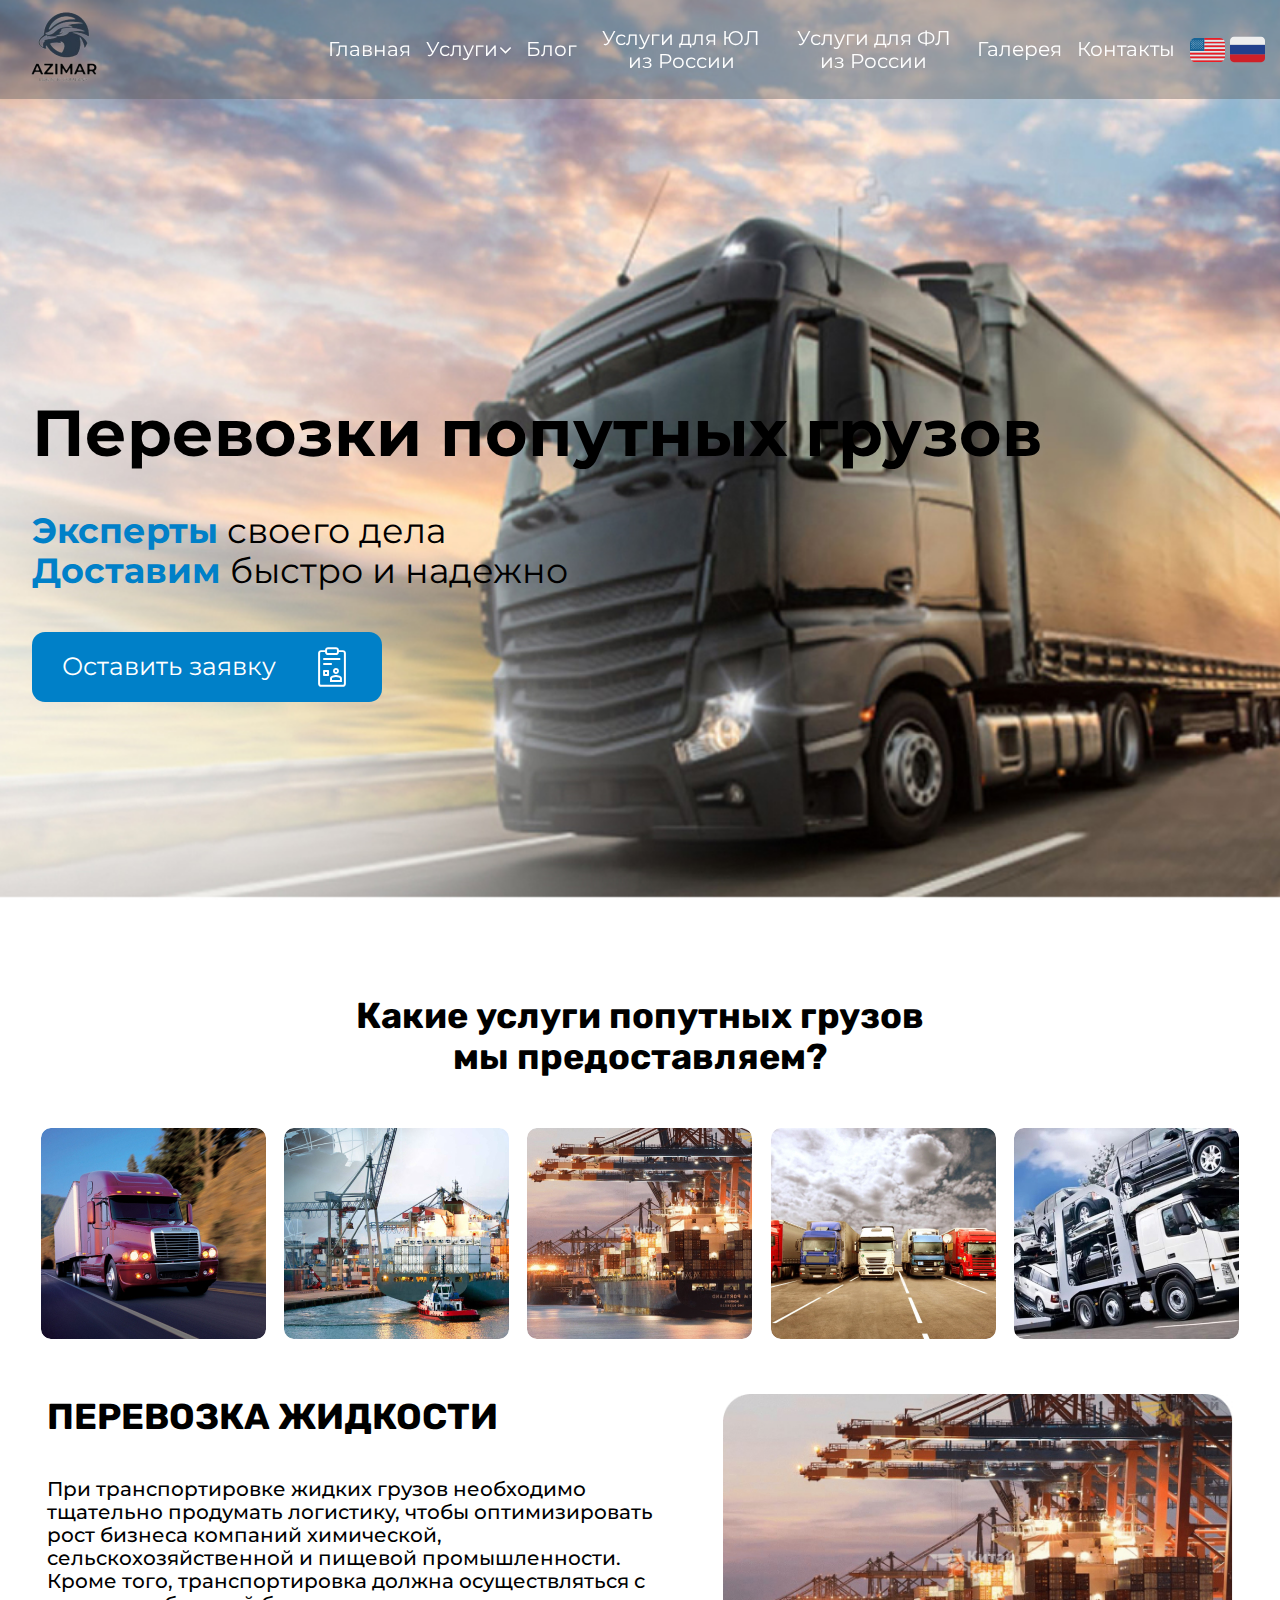
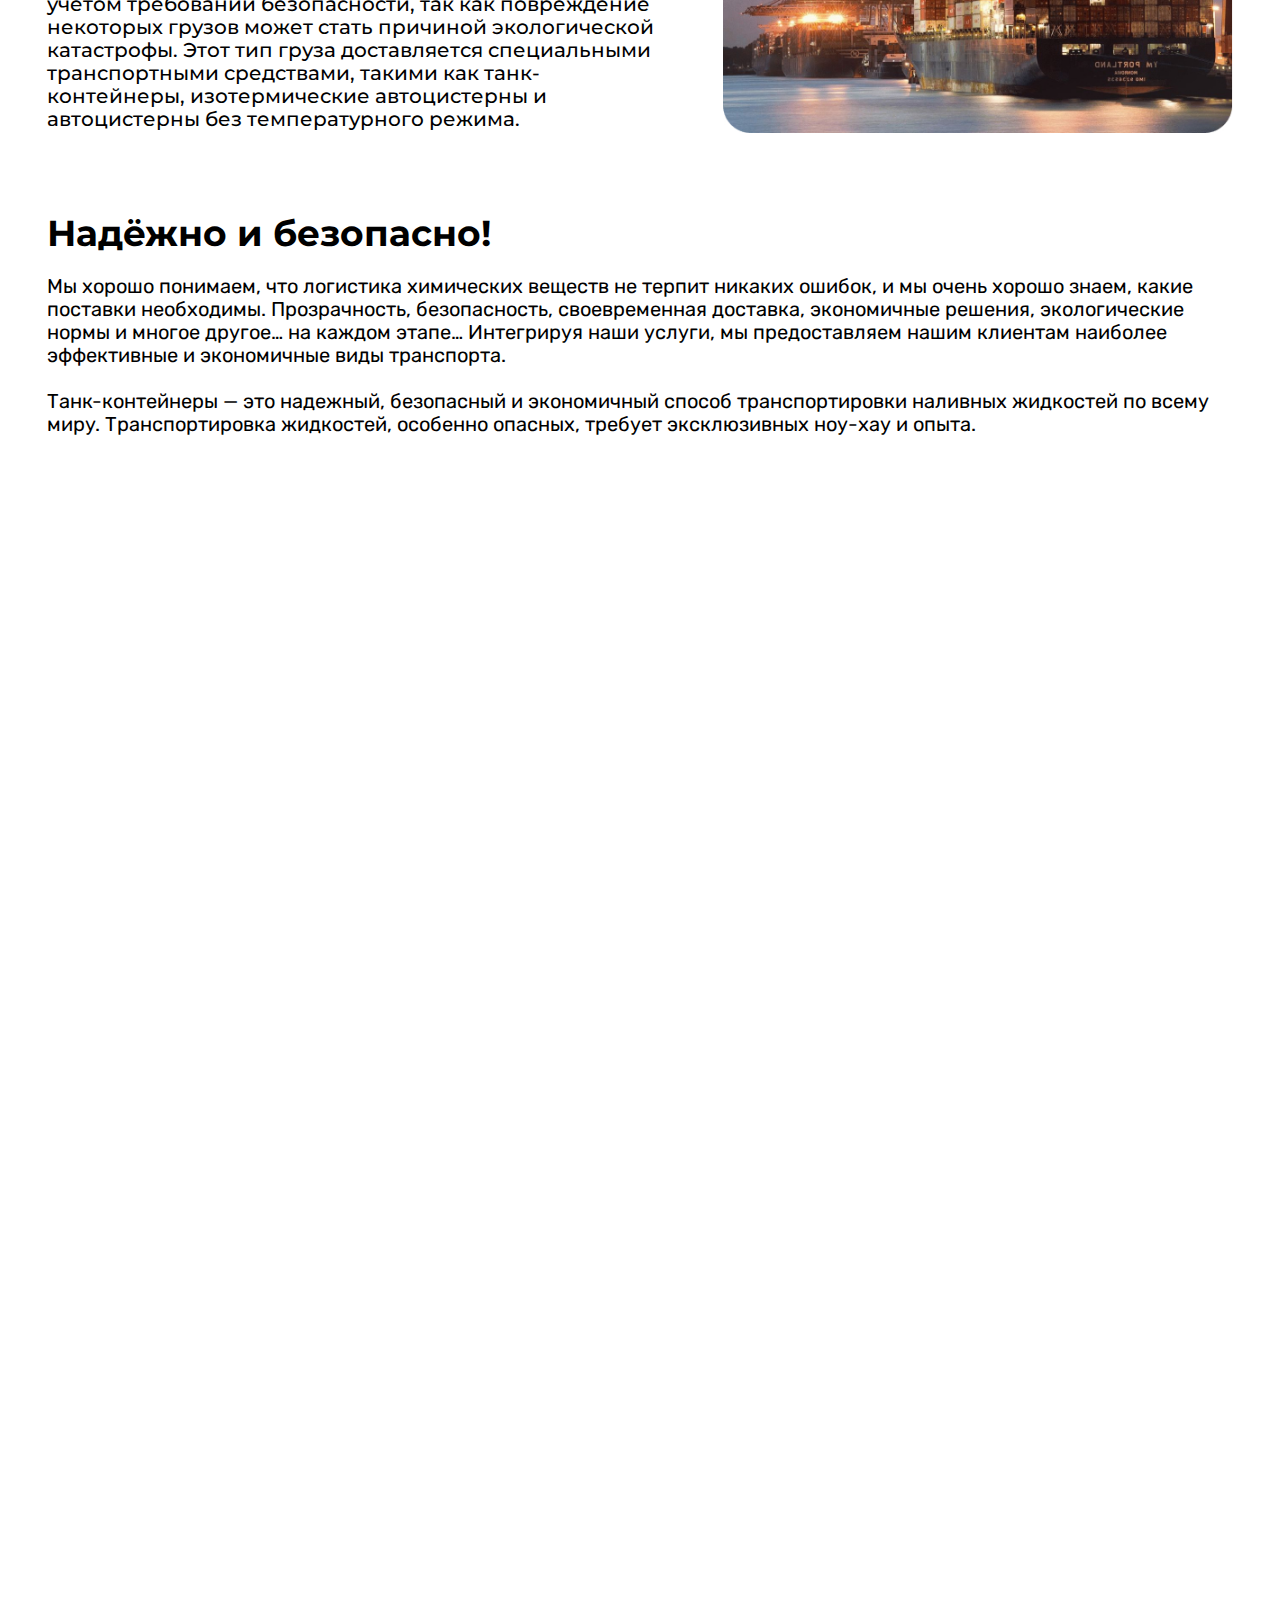
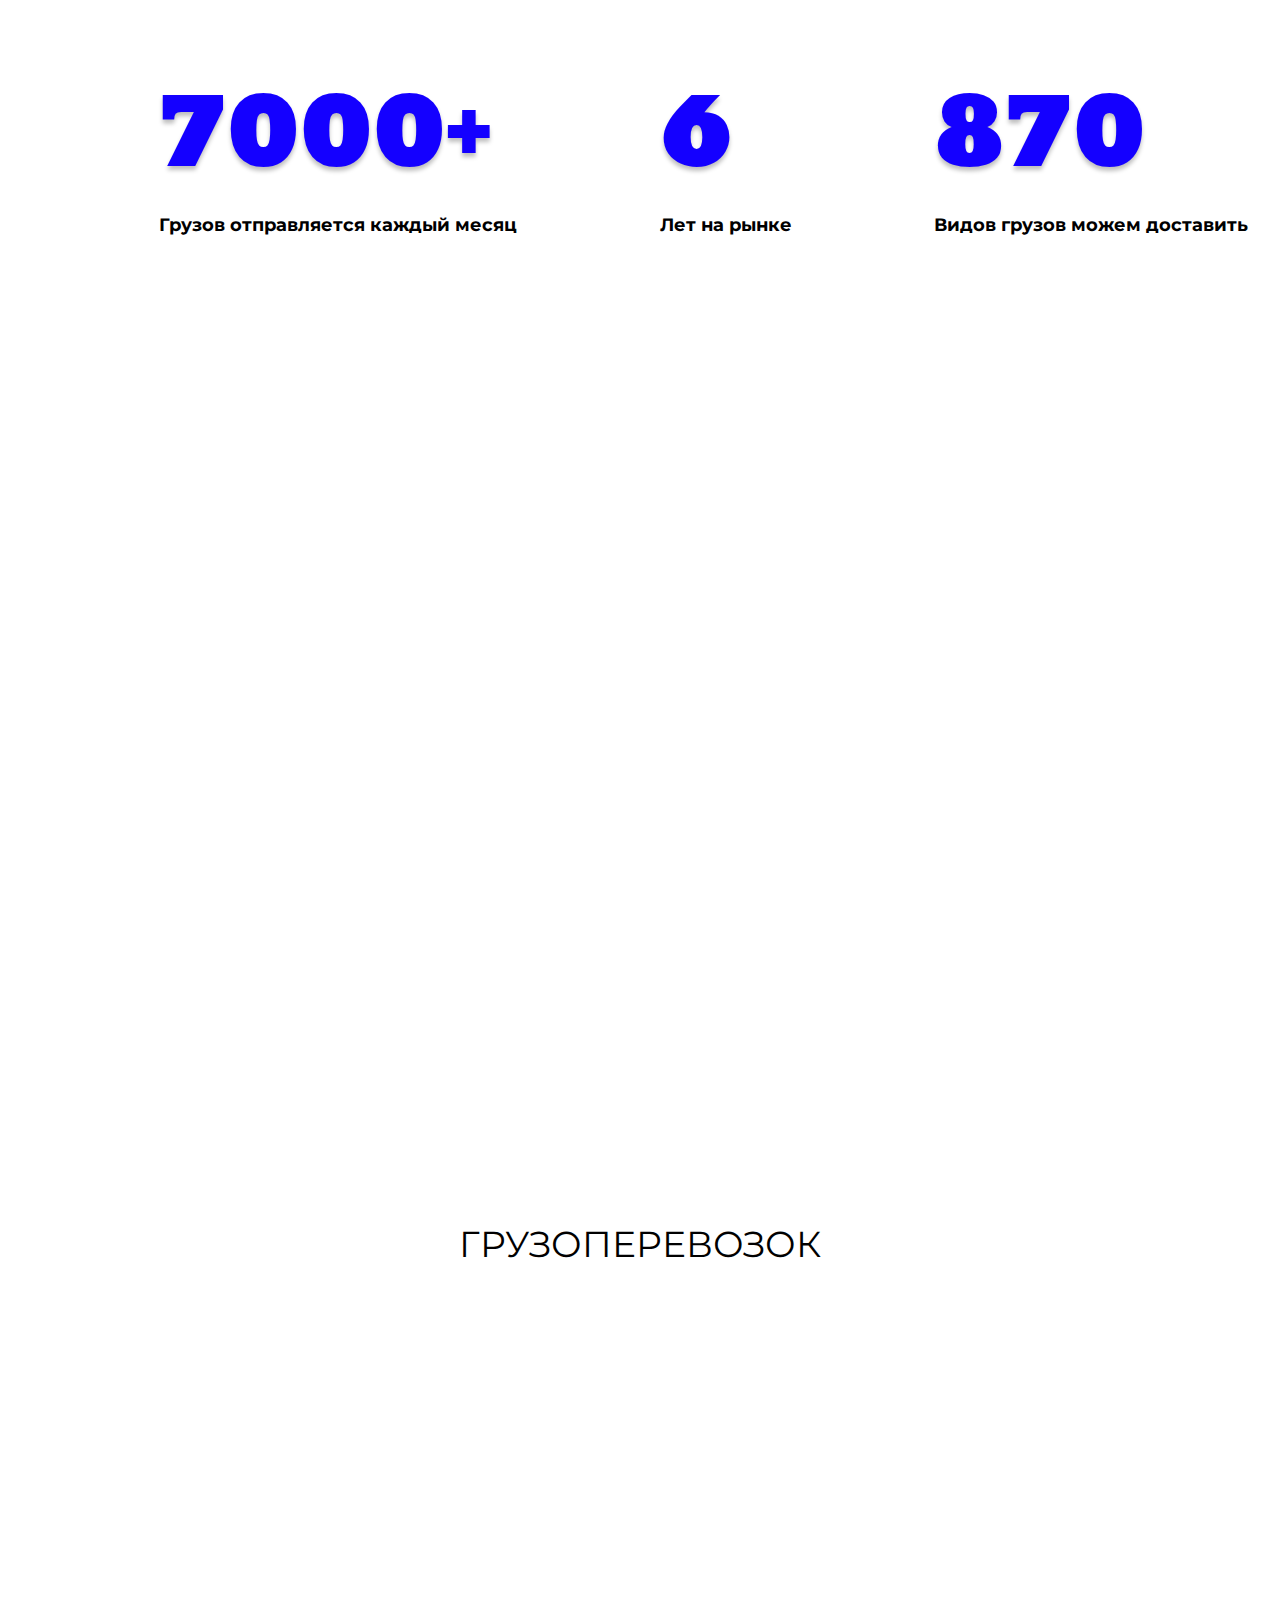
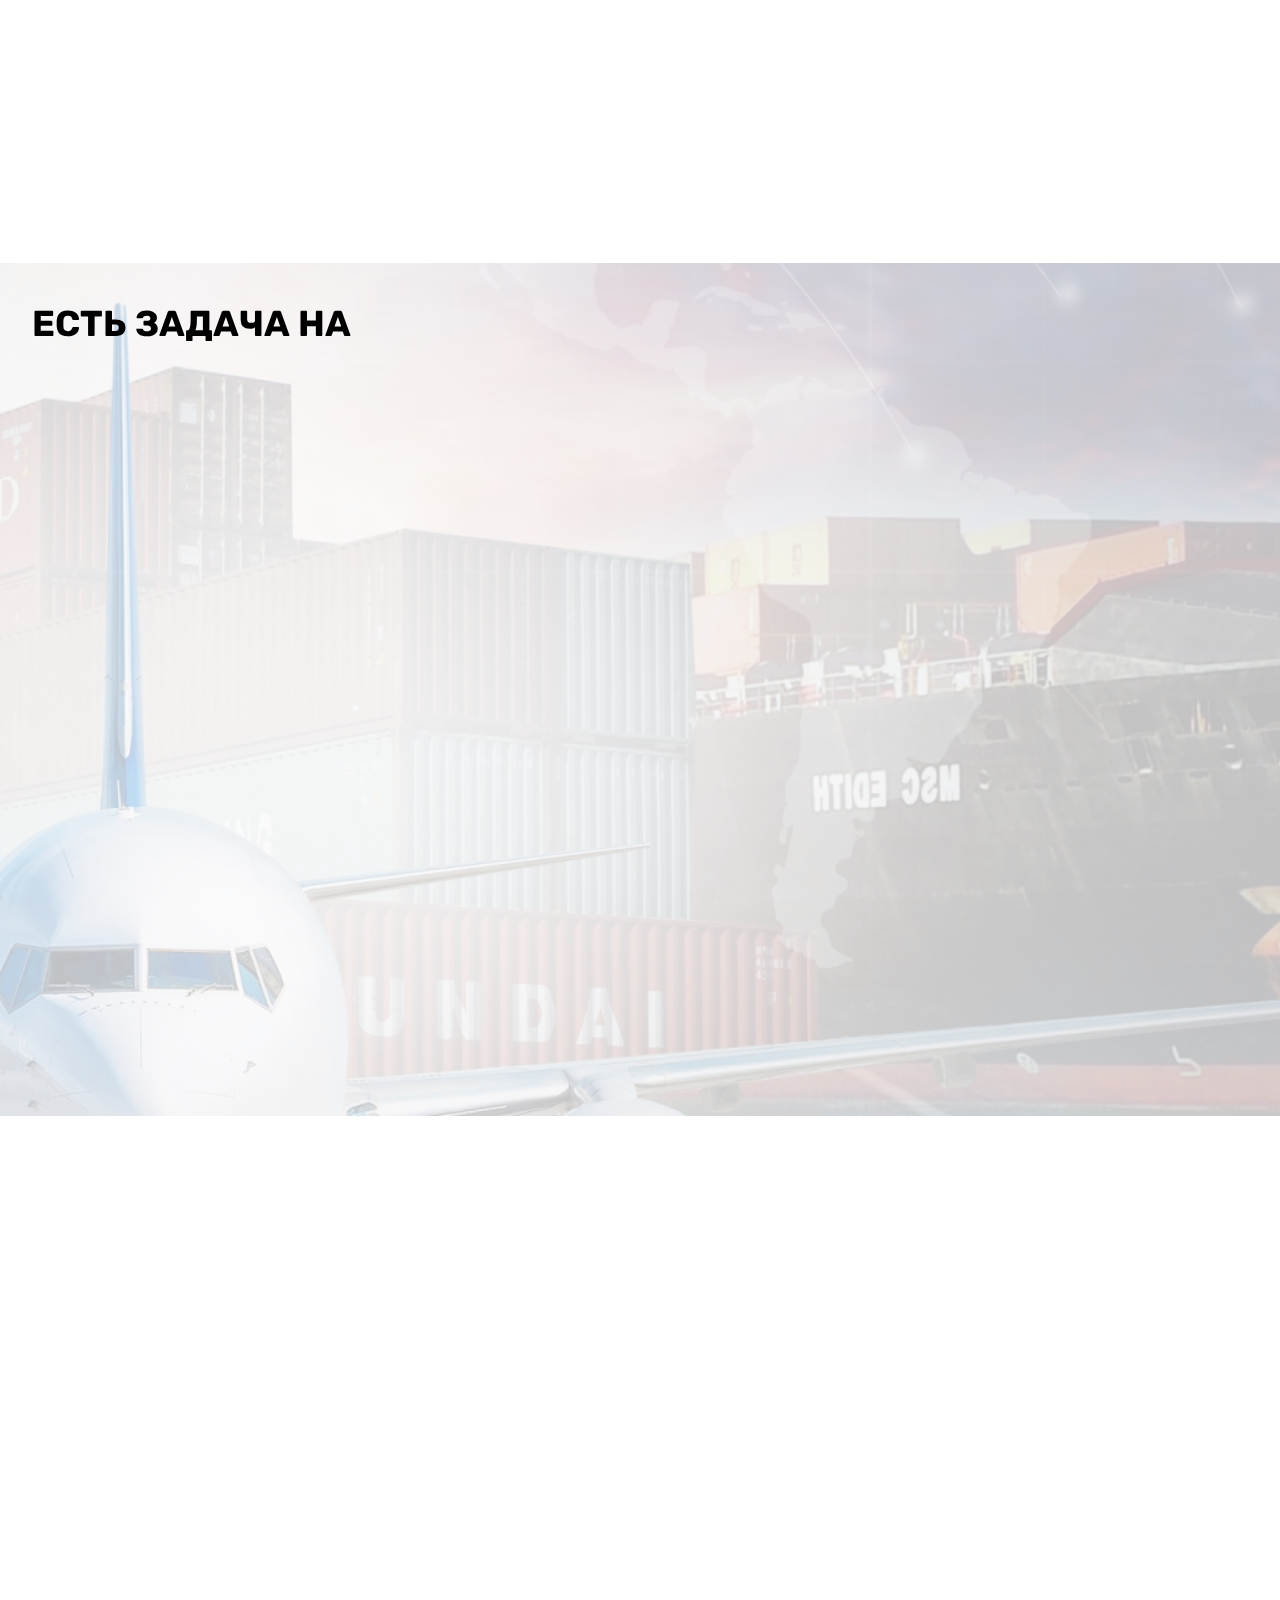
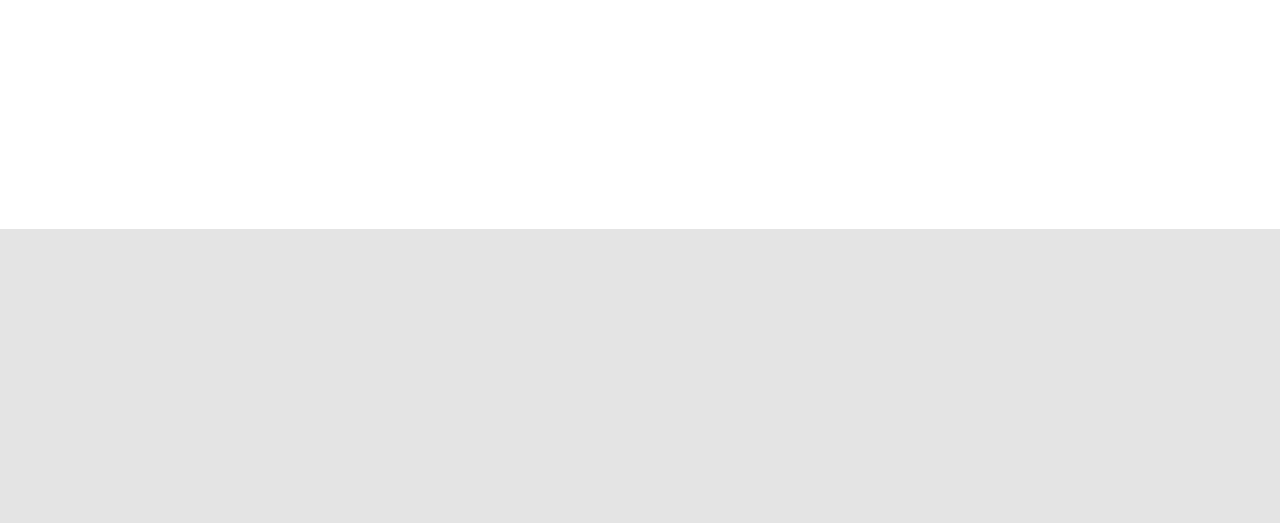
<file: associated4.html>
<!DOCTYPE html>
<html lang="ru">

<head>
    <meta charset="UTF-8">
    <meta http-equiv="X-UA-Compatible" content="IE=edge">
    
    <title></title>
    <meta name="viewport" content="width=device-width, initial-scale=1.0">
    <link rel="preconnect" href="https://fonts.googleapis.com">
    <link rel="preconnect" href="https://fonts.gstatic.com" crossorigin>
    <link href="https://fonts.googleapis.com/css2?family=Montserrat:ital,wght@0,400;0,500;0,700;1,400&family=Moul&family=Rubik:wght@400;500;600;700&display=swap" rel="stylesheet">
    <link rel="stylesheet" href="assets/css/style.min.css"></head>

<body>
<svg style='display: none;'>
    <symbol fill="none" xmlns="http://www.w3.org/2000/svg" viewBox="0 0 34 34" id="russia-flag">
        <g clip-path="url(#clip0_44_12)">
            <path d="M34 25.4999C34 26.5019 33.602 27.4628 32.8935 28.1712C32.185 28.8797 31.2241 29.2777 30.2222 29.2777H3.77778C2.77585 29.2777 1.81496 28.8797 1.10649 28.1712C0.398015 27.4628 0 26.5019 0 25.4999V21.7222H34V25.4999Z"
                  fill="#CE2028"></path>
            <path d="M0 12.2778H34V21.7223H0V12.2778Z" fill="#22408C"></path>
            <path d="M30.2222 4.72217H3.77778C2.77585 4.72217 1.81496 5.12018 1.10649 5.82865C0.398015 6.53712 0 7.49802 0 8.49995L0 12.2777H34V8.49995C34 7.49802 33.602 6.53712 32.8935 5.82865C32.185 5.12018 31.2241 4.72217 30.2222 4.72217Z"
                  fill="#EEEEEE"></path>
        </g>
        <defs>
            <clipPath id="clip0_44_12">
                <rect width="34" height="34" fill="white"></rect>
            </clipPath>
        </defs>
    </symbol>
    <symbol fill="none" xmlns="http://www.w3.org/2000/svg" viewBox="0 0 35 35" id="usa-flag">
        <path d="M14.2188 9.7124V11.5608H34.9809C34.9519 10.9647 34.8895 10.2112 34.6664 9.7124" fill="#EC1C24"></path>
        <path d="M33.6875 7.86401H14.2188V9.71245H34.6664C34.4444 9.02284 34.1141 8.39394 33.6875 7.86401Z"
              fill="#E6E7E8"></path>
        <path d="M29.5312 6.01562H14.2188V7.86406H33.6875C32.7748 6.72109 31.2725 6.01562 29.5312 6.01562Z"
              fill="#EC1C24"></path>
        <path d="M34.9809 11.561H14.2188V13.4095H35V12.1774C35 12.0674 34.9929 11.9603 34.9896 11.8525C34.9874 11.823 34.9841 11.747 34.9809 11.561Z"
              fill="#E6E7E8"></path>
        <path d="M14.2188 15.2579H35V13.4094H14.2188V15.2579Z" fill="#EC1C24"></path>
        <path d="M14.2188 17.1063H35V15.2578H14.2188V17.1063Z" fill="#E6E7E8"></path>
        <path d="M14.2188 17.1062H35V18.9546H14.2188V17.1062Z" fill="#EC1C24"></path>
        <path d="M0 18.9546V20.803H35V18.9546H14.2188H0Z" fill="#E6E7E8"></path>
        <path d="M0 20.8032H35V22.6517H0V20.8032Z" fill="#EC1C24"></path>
        <path d="M0.00273437 23.7886C0.00273437 23.7886 -0.0021875 24.2365 0.0109375 24.5H34.9891C35.0044 24.2299 34.9973 23.7886 34.9973 23.7886L35 22.6516H0L0.00273437 23.7886Z"
              fill="#E6E7E8"></path>
        <path d="M5.46895 30.078H29.5314C31.2776 30.078 32.729 29.4437 33.7205 28.1968H1.27441C2.29816 29.471 3.77691 30.078 5.46621 30.078"
              fill="#EC1C24"></path>
        <path d="M1.27715 28.1968H33.7232C34.1558 27.6472 34.4788 27.0197 34.6748 26.3484H0.331055C0.530717 27.0177 0.852398 27.6444 1.27988 28.1968"
              fill="#E6E7E8"></path>
        <path d="M0.32793 26.3484H34.6717C34.8508 25.7472 34.9573 25.1266 34.9889 24.5H0.0107422C0.0648828 25.1322 0.115195 25.6096 0.32793 26.3484Z"
              fill="#EC1C24"></path>
        <path d="M14.2188 6.01562H5.46875C1.84461 6.01562 0 8.70898 0 12.0312V18.9547H14.2188V6.01562Z"
              fill="#176496"></path>
        <path d="M1.53031 9.28367L1.82781 9.05508L2.12477 9.28367L2.00937 8.91617L2.30523 8.69141H1.93992L1.82672 8.32227L1.71406 8.69141H1.3493L1.64625 8.91617L1.53031 9.28367ZM3.49578 9.28367L3.79328 9.05508L4.09023 9.28367L3.97539 8.91617L4.2707 8.69141H3.90594L3.79273 8.32227L3.68008 8.69141H3.31422L3.61117 8.91617L3.49578 9.28367ZM5.66414 9.28367L5.96109 9.05508L6.25859 9.28367L6.1432 8.91617L6.43852 8.69141H6.07594L5.96109 8.32227L5.84789 8.69141H5.48531L5.77898 8.91617L5.66414 9.28367ZM7.81664 9.28367L8.11359 9.05508L8.41109 9.28367L8.29625 8.91617L8.59156 8.69141H8.22516L8.11359 8.32227L8.00094 8.69141H7.63563L7.93203 8.91617L7.81664 9.28367ZM9.9768 9.28367L10.2743 9.05508L10.5712 9.28367L10.4564 8.91617L10.7523 8.69141H10.3864L10.2738 8.32227L10.1611 8.69141H9.79633L10.0916 8.91617L9.9768 9.28367ZM2.57648 10.2434L2.87344 10.0154L3.17039 10.2434L3.05609 9.87648L3.35141 9.65172H2.98609L2.87289 9.28312L2.76188 9.65172H2.39547L2.69133 9.87648L2.57648 10.2434ZM4.5425 10.2434L4.83945 10.0154L5.13641 10.2434L5.02156 9.87648L5.31687 9.65172H4.94938L4.83945 9.28312L4.72625 9.65172H4.36148L4.65734 9.87648L4.5425 10.2434ZM6.71086 10.2434L7.00727 10.0154L7.30422 10.2434L7.18938 9.87648L7.48523 9.65172H7.12047L7.00727 9.28312L6.89406 9.65172H6.52875L6.82461 9.87648L6.71086 10.2434ZM8.86227 10.2434L9.15977 10.0154L9.45727 10.2434L9.34078 9.87648L9.63719 9.65172H9.27242L9.15922 9.28312L9.04711 9.65172H8.6818L8.97766 9.87648L8.86227 10.2434ZM11.0252 10.2434L11.3199 10.0154L11.6169 10.2434L11.5009 9.87648L11.7973 9.65172H11.4331L11.3194 9.28312L11.2073 9.65172H10.842L11.1378 9.87648L11.0252 10.2434ZM12.243 9.28367L12.54 9.05508L12.8375 9.28367L12.7221 8.91617L13.0174 8.69141H12.6548L12.5395 8.32227L12.4268 8.69141H12.0588L12.3579 8.91617L12.243 9.28367ZM1.50133 16.964L1.79883 16.7381L2.09578 16.964L1.98094 16.5998L2.27625 16.3745L1.91148 16.3755L1.79773 16.007L1.68617 16.3755L1.32031 16.3745L1.61617 16.5998L1.50133 16.964ZM3.46734 16.964L3.7643 16.7381L4.0618 16.964L3.94641 16.5998L4.24172 16.3745L3.8775 16.3755L3.76375 16.007L3.65164 16.3755L3.28688 16.3745L3.58219 16.5998L3.46734 16.964ZM5.6357 16.964L5.93266 16.7381L6.23016 16.964L6.11477 16.5998L6.41008 16.3745L6.04312 16.3755L5.93211 16.007L5.81945 16.3755L5.45469 16.3745L5.75055 16.5998L5.6357 16.964ZM7.7882 16.964L8.08516 16.7381L8.38211 16.964L8.26891 16.5998L8.56258 16.3745L8.19727 16.3755L8.08461 16.007L7.97195 16.3755L7.60719 16.3745L7.9025 16.5998L7.7882 16.964ZM9.94781 16.964L10.2453 16.7381L10.5428 16.964L10.4291 16.5998L10.7227 16.3745L10.358 16.3755L10.2448 16.007L10.1327 16.3755L9.76734 16.3745L10.0627 16.5998L9.94781 16.964ZM12.2141 16.964L12.511 16.7381L12.8085 16.964L12.6931 16.5998L12.989 16.3745L12.622 16.3755L12.5105 16.007L12.3978 16.3755L12.0314 16.3745L12.3289 16.5998L12.2141 16.964ZM1.53031 11.2043L1.82781 10.9757L2.12477 11.2043L2.00937 10.8368L2.30523 10.612L1.93992 10.6131L1.82672 10.2434L1.71406 10.6131L1.3493 10.612L1.64625 10.8368L1.53031 11.2043ZM3.49578 11.2043L3.79328 10.9757L4.09023 11.2043L3.97539 10.8368L4.2707 10.612L3.90594 10.6131L3.79273 10.2434L3.68008 10.6131L3.31422 10.612L3.61117 10.8368L3.49578 11.2043ZM5.66414 11.2043L5.96109 10.9757L6.25859 11.2043L6.1432 10.8368L6.43852 10.612L6.07594 10.6131L5.96109 10.2434L5.84789 10.6131L5.48531 10.612L5.77898 10.8368L5.66414 11.2043ZM7.81664 11.2043L8.11359 10.9757L8.41109 11.2043L8.29625 10.8368L8.59156 10.612L8.22516 10.6131L8.11359 10.2434L8.00094 10.6131L7.63563 10.612L7.93203 10.8368L7.81664 11.2043ZM9.9768 11.2043L10.2743 10.9757L10.5712 11.2043L10.4564 10.8368L10.7523 10.612L10.3864 10.6131L10.2738 10.2434L10.1611 10.6131L9.79633 10.612L10.0916 10.8368L9.9768 11.2043ZM2.57648 12.1646L2.87344 11.9366L3.17039 12.1646L3.05609 11.7977L3.35141 11.5718H2.98609L2.87289 11.2043L2.76188 11.5718H2.39547L2.69133 11.7977L2.57648 12.1646ZM4.5425 12.1646L4.83945 11.9366L5.13641 12.1646L5.02156 11.7977L5.31687 11.5718H4.94938L4.83945 11.2043L4.72625 11.5718H4.36148L4.65734 11.7977L4.5425 12.1646ZM6.71086 12.1646L7.00727 11.9366L7.30422 12.1646L7.18938 11.7977L7.48523 11.5718H7.12047L7.00727 11.2043L6.89406 11.5718H6.52875L6.82461 11.7977L6.71086 12.1646ZM8.86227 12.1646L9.15977 11.9366L9.45727 12.1646L9.34078 11.7977L9.63719 11.5718H9.27242L9.15922 11.2043L9.04711 11.5718H8.6818L8.97766 11.7977L8.86227 12.1646ZM11.0252 12.1646L11.3199 11.9366L11.6169 12.1646L11.5009 11.7977L11.7973 11.5718H11.4331L11.3194 11.2043L11.2073 11.5718H10.842L11.1378 11.7977L11.0252 12.1646ZM12.243 11.2043L12.54 10.9757L12.8375 11.2043L12.7221 10.8368L13.0174 10.612L12.6548 10.6131L12.5395 10.2434L12.4268 10.6131L12.0588 10.612L12.3579 10.8368L12.243 11.2043ZM1.50133 13.1249L1.79883 12.8969L2.09578 13.1249L1.98039 12.7585L2.27625 12.5332L1.91094 12.5343L1.79773 12.1646L1.68617 12.5343L1.32031 12.5332L1.61617 12.7585L1.50133 13.1249ZM3.46734 13.1249L3.7643 12.8969L4.0618 13.1249L3.94641 12.7585L4.24172 12.5332L3.8775 12.5343L3.76375 12.1646L3.65164 12.5343L3.28688 12.5332L3.58164 12.7585L3.46734 13.1249ZM5.6357 13.1249L5.93266 12.8969L6.22961 13.1249L6.11477 12.7585L6.41008 12.5332L6.04312 12.5343L5.93211 12.1646L5.81945 12.5343L5.45469 12.5332L5.75055 12.7585L5.6357 13.1249ZM7.7882 13.1249L8.08461 12.8969L8.38211 13.1249L8.26891 12.7585L8.56258 12.5332L8.19727 12.5343L8.08461 12.1646L7.97195 12.5343L7.60719 12.5332L7.9025 12.7585L7.7882 13.1249ZM9.94781 13.1249L10.2453 12.8969L10.5423 13.1249L10.4291 12.7585L10.7227 12.5332L10.3574 12.5343L10.2448 12.1646L10.1327 12.5343L9.76734 12.5332L10.0627 12.7585L9.94781 13.1249ZM2.5475 14.0852L2.84445 13.8577L3.14141 14.0852L3.02711 13.721L3.32187 13.4946H2.95656L2.84391 13.1249L2.7318 13.4946H2.36648L2.66234 13.721L2.5475 14.0852ZM4.51352 14.0852L4.81047 13.8577L5.10742 14.0852L4.99258 13.721L5.28789 13.4946H4.92203L4.80992 13.1249L4.69727 13.4946H4.33195L4.62836 13.721L4.51352 14.0852ZM6.68242 14.0852L6.97828 13.8577L7.27578 14.0852L7.15875 13.721L7.45625 13.4946H7.09148L6.97828 13.1249L6.86562 13.4946H6.50031L6.79617 13.721L6.68242 14.0852ZM8.83219 14.0852L9.13078 13.8577L9.42828 14.0852L9.31344 13.721L9.6082 13.4946H9.24344L9.13023 13.1249L9.01813 13.4946H8.65281L8.94867 13.721L8.83219 14.0852ZM10.9923 14.0852L11.2909 13.8577L11.5884 14.0852L11.473 13.721L11.7695 13.4946H11.4047L11.2909 13.1249L11.1783 13.4946H10.813L11.1088 13.721L10.9923 14.0852ZM12.2141 13.1249L12.511 12.8969L12.808 13.1249L12.6931 12.7585L12.989 12.5332L12.622 12.5343L12.5105 12.1646L12.3978 12.5343L12.0314 12.5332L12.3289 12.7585L12.2141 13.1249ZM1.50133 15.0461L1.79883 14.8202L2.09578 15.0461L1.98039 14.6791L2.27625 14.4538L1.91094 14.4549L1.79773 14.0852L1.68617 14.4549L1.32031 14.4538L1.61617 14.6791L1.50133 15.0461ZM3.46734 15.0461L3.7643 14.8202L4.0618 15.0461L3.94641 14.6791L4.24172 14.4538L3.8775 14.4549L3.76375 14.0852L3.65164 14.4549L3.28688 14.4538L3.58164 14.6791L3.46734 15.0461ZM5.6357 15.0461L5.93266 14.8202L6.22961 15.0461L6.11477 14.6791L6.41008 14.4538L6.04312 14.4549L5.93211 14.0852L5.81945 14.4549L5.45469 14.4538L5.75055 14.6791L5.6357 15.0461ZM7.7882 15.0461L8.08461 14.8202L8.38211 15.0461L8.26891 14.6791L8.56258 14.4538L8.19727 14.4549L8.08461 14.0852L7.97195 14.4549L7.60719 14.4538L7.9025 14.6791L7.7882 15.0461ZM9.94781 15.0461L10.2453 14.8202L10.5423 15.0461L10.4291 14.6791L10.7227 14.4538L10.3574 14.4549L10.2448 14.0852L10.1327 14.4549L9.76734 14.4538L10.0627 14.6791L9.94781 15.0461ZM2.5475 16.007L2.84445 15.7784L3.14141 16.007L3.02711 15.6395L3.32187 15.4163H2.95656L2.84391 15.0461L2.7318 15.4163H2.36648L2.66234 15.6395L2.5475 16.007ZM4.51352 16.007L4.81047 15.7784L5.10742 16.007L4.99258 15.6395L5.28789 15.4163H4.92203L4.80992 15.0461L4.69727 15.4163H4.33195L4.62836 15.6395L4.51352 16.007ZM6.68242 16.007L6.97828 15.7784L7.27578 16.007L7.15875 15.6395L7.45625 15.4163H7.09148L6.97828 15.0461L6.86562 15.4163H6.50031L6.79617 15.6395L6.68242 16.007ZM8.83219 16.007L9.13078 15.7784L9.42828 16.007L9.31344 15.6395L9.6082 15.4163H9.24344L9.13023 15.0461L9.01813 15.4163H8.65281L8.94867 15.6395L8.83219 16.007ZM10.9923 16.007L11.2909 15.7784L11.5884 16.007L11.473 15.6395L11.7695 15.4163H11.4047L11.2909 15.0461L11.1783 15.4163H10.813L11.1088 15.6395L10.9923 16.007ZM12.2141 15.0461L12.511 14.8202L12.808 15.0461L12.6931 14.6791L12.989 14.4538L12.622 14.4549L12.5105 14.0852L12.3978 14.4549L12.0314 14.4538L12.3289 14.6791L12.2141 15.0461Z"
              fill="white"></path>
    </symbol>
    <symbol fill="none" xmlns="http://www.w3.org/2000/svg" viewBox="0 0 21 22" id="calendar">
        <path d="M19.5 2.67188H15.2344V1.04688C15.2344 0.935156 15.143 0.84375 15.0312 0.84375H13.6094C13.4977 0.84375 13.4062 0.935156 13.4062 1.04688V2.67188H6.90625V1.04688C6.90625 0.935156 6.81484 0.84375 6.70312 0.84375H5.28125C5.16953 0.84375 5.07812 0.935156 5.07812 1.04688V2.67188H0.8125C0.363086 2.67188 0 3.03496 0 3.48438V20.3438C0 20.7932 0.363086 21.1562 0.8125 21.1562H19.5C19.9494 21.1562 20.3125 20.7932 20.3125 20.3438V3.48438C20.3125 3.03496 19.9494 2.67188 19.5 2.67188ZM18.4844 19.3281H1.82812V9.67969H18.4844V19.3281ZM1.82812 7.95312V4.5H5.07812V5.71875C5.07812 5.83047 5.16953 5.92188 5.28125 5.92188H6.70312C6.81484 5.92188 6.90625 5.83047 6.90625 5.71875V4.5H13.4062V5.71875C13.4062 5.83047 13.4977 5.92188 13.6094 5.92188H15.0312C15.143 5.92188 15.2344 5.83047 15.2344 5.71875V4.5H18.4844V7.95312H1.82812Z"
              fill="#0459FF"></path>
    </symbol>
    <symbol fill="none" xmlns="http://www.w3.org/2000/svg" viewBox="0 0 30 30" id="whatsapp">
        <g clip-path="url(#clip0_96_165)">
            <path d="M7.92944 25.6938L8.41986 25.9362C10.4636 27.1482 12.7524 27.7138 15.0413 27.7138C22.2349 27.7138 28.1205 21.8963 28.1205 14.7861C28.1205 11.3926 26.7308 8.07986 24.2785 5.65589C21.8261 3.23191 18.5562 1.8584 15.0413 1.8584C7.84776 1.8584 1.96201 7.67585 2.04381 14.8669C2.04381 17.2908 2.77951 19.634 4.00565 21.6539L4.3326 22.1387L3.02479 26.9058L7.92944 25.6938Z"
                  fill="#00E676"></path>
            <path d="M25.6679 4.36309C22.8886 1.53521 19.0466 0 15.1228 0C6.78492 0 0.0817969 6.70622 0.163477 14.8668C0.163477 17.4524 0.89918 19.9572 2.12543 22.2195L0 29.8953L7.92926 27.8753C10.1364 29.0874 12.5886 29.653 15.0411 29.653C23.2973 29.653 30.0005 22.9466 30.0005 14.7862C30.0005 10.827 28.4471 7.11023 25.6679 4.36309ZM15.1228 27.1483C12.9157 27.1483 10.7086 26.5828 8.82844 25.4516L8.33801 25.2092L3.59684 26.4211L4.82297 21.8157L4.49602 21.3308C0.89918 15.5942 2.61586 7.999 8.50148 4.44382C14.3871 0.888765 21.9894 2.58556 25.5862 8.40301C29.183 14.2205 27.4663 21.7347 21.5808 25.2899C19.7005 26.5018 17.4117 27.1483 15.1228 27.1483ZM22.3164 18.1798L21.4172 17.7758C21.4172 17.7758 20.1094 17.2102 19.2919 16.8061C19.2101 16.8061 19.1284 16.7253 19.0466 16.7253C18.8013 16.7253 18.6379 16.8061 18.4744 16.887C18.4744 16.887 18.3927 16.9677 17.2482 18.2605C17.1664 18.4221 17.003 18.5029 16.8395 18.5029H16.7577C16.676 18.5029 16.5125 18.4221 16.4307 18.3414L16.022 18.1798C15.1228 17.7758 14.3054 17.2909 13.6514 16.6446C13.4879 16.483 13.2427 16.3214 13.0792 16.1598C12.507 15.5942 11.9347 14.9478 11.5261 14.2206L11.4443 14.059C11.3626 13.9781 11.3626 13.8974 11.2808 13.7358C11.2808 13.5742 11.2808 13.4127 11.3626 13.3318C11.3626 13.3318 11.6896 12.9278 11.9347 12.6855C12.0983 12.5238 12.18 12.2815 12.3435 12.1199C12.507 11.8775 12.5888 11.5543 12.507 11.3119C12.4253 10.9078 11.4443 8.72629 11.1991 8.24154C11.0355 7.99911 10.8722 7.91838 10.6269 7.83753H9.72773C9.56414 7.83753 9.40078 7.91838 9.23719 7.91838L9.15539 7.99911C8.99191 8.07996 8.82844 8.24154 8.66496 8.32228C8.50148 8.48398 8.41969 8.64544 8.25621 8.80714C7.68398 9.53432 7.35703 10.4231 7.35703 11.3119C7.35703 11.9582 7.52051 12.6046 7.76578 13.1702L7.84758 13.4127C8.58328 14.9478 9.56414 16.3214 10.8722 17.5333L11.1991 17.8565C11.4443 18.0989 11.6896 18.2605 11.853 18.5028C13.5697 19.9573 15.5316 21.0076 17.7387 21.5732C17.9839 21.654 18.3109 21.654 18.5562 21.7348H19.3736C19.7823 21.7348 20.2727 21.5732 20.5998 21.4117C20.845 21.2501 21.0084 21.2501 21.1719 21.0885L21.3355 20.9268C21.499 20.7652 21.6625 20.6845 21.8259 20.5229C21.9894 20.3613 22.1529 20.1997 22.2347 20.038C22.3982 19.7149 22.4798 19.3108 22.5616 18.907V18.3414C22.5616 18.3414 22.4798 18.2605 22.3164 18.1798Z"
                  fill="white"></path>
        </g>
        <defs>
            <clipPath id="clip0_96_165">
                <rect width="30" height="30" fill="white"></rect>
            </clipPath>
        </defs>
    </symbol>
    <symbol fill="none" xmlns="http://www.w3.org/2000/svg" viewBox="0 0 29 28" id="telegram">
        <path d="M14.5 0C6.49181 0 0 6.26795 0 14C0 21.732 6.49181 28 14.5 28C22.5082 28 29 21.732 29 14C29 6.26795 22.5082 0 14.5 0Z"
              fill="#40B3E0"></path>
        <path d="M21.5557 8.0532L18.9657 20.6607C18.9657 20.6607 18.6036 21.5351 17.6075 21.1154L11.631 16.6914L9.45782 15.6773L5.79952 14.4882C5.79952 14.4882 5.2381 14.2959 5.18372 13.8762C5.12935 13.4565 5.81765 13.2293 5.81765 13.2293L20.3602 7.72114C20.3602 7.72114 21.5556 7.21407 21.5556 8.05342"
              fill="white"></path>
        <path d="M11.172 20.5189C11.172 20.5189 10.9975 20.5031 10.78 19.8385C10.5628 19.1741 9.45801 15.6769 9.45801 15.6769L18.2416 10.2913C18.2416 10.2913 18.7488 9.99402 18.7306 10.2913C18.7306 10.2913 18.8212 10.3438 18.5494 10.5886C18.2779 10.8335 11.6494 16.5863 11.6494 16.5863"
              fill="#D2E5F1"></path>
        <path d="M13.9227 18.3871L11.5588 20.4681C11.5588 20.4681 11.374 20.6035 11.1719 20.5186L11.6245 16.6533"
              fill="#B5CFE4"></path>
    </symbol>
    <symbol fill="none" xmlns="http://www.w3.org/2000/svg" viewBox="0 0 30 28" id="instagram">
        <path d="M15.0001 0C10.9229 0 10.4148 0.018375 8.81914 0.081375C7.21695 0.154875 6.1332 0.38675 5.17695 0.73325C4.17614 1.08589 3.26976 1.63801 2.52102 2.35113C1.75484 3.04832 1.16295 3.89474 0.787578 4.83C0.416328 5.7225 0.167891 6.734 0.0891406 8.22937C0.0169531 9.7195 0.00195312 10.1929 0.00195312 13.9983C0.00195312 17.8036 0.0216406 18.2779 0.0891406 19.7671C0.167891 21.2581 0.416328 22.274 0.787578 23.1665C1.16541 24.1006 1.75697 24.9465 2.52102 25.6454C3.26801 26.3605 4.17489 26.9129 5.17695 27.2633C6.1332 27.6054 7.22164 27.8416 8.81914 27.9151C10.4157 27.9825 10.9229 27.9965 15.0001 27.9965C19.0773 27.9965 19.5854 27.9781 21.181 27.9151C22.7785 27.8416 23.867 27.6045 24.8232 27.2633C25.824 26.9106 26.7304 26.3585 27.4791 25.6454C28.2463 24.9489 28.8383 24.1023 29.2126 23.1665C29.5791 22.274 29.8323 21.2581 29.911 19.7671C29.9832 18.277 29.9982 17.8036 29.9982 13.9983C29.9982 10.1929 29.9785 9.71862 29.911 8.22937C29.8323 6.73837 29.5782 5.71725 29.2126 4.83C28.8347 3.8959 28.2432 3.04996 27.4791 2.35113C26.733 1.6351 25.8258 1.08253 24.8232 0.73325C23.867 0.38675 22.7785 0.154875 21.181 0.081375C19.5845 0.014 19.0773 0 15.0001 0ZM15.0001 2.52C19.0041 2.52 19.4823 2.53838 21.0648 2.60138C22.5245 2.66525 23.3195 2.89275 23.8473 3.08525C24.4998 3.31006 25.0904 3.66787 25.576 4.13263C26.0731 4.58397 26.4551 5.13393 26.6935 5.74175C26.8998 6.23437 27.1435 6.97637 27.212 8.33875C27.2795 9.81575 27.2991 10.2629 27.2991 13.9991C27.2991 17.7354 27.2795 18.1825 27.2063 19.6595C27.1276 21.0219 26.8838 21.7639 26.6785 22.2565C26.3945 22.9136 26.0776 23.373 25.5545 23.87C25.0672 24.3318 24.477 24.6879 23.8257 24.913C23.3045 25.1055 22.4982 25.333 21.0329 25.3969C19.442 25.4599 18.9732 25.4783 14.9588 25.4783C10.9445 25.4783 10.4766 25.4599 8.88383 25.3916C7.42414 25.3181 6.61883 25.0906 6.09102 24.899C5.37852 24.6339 4.89008 24.3381 4.36695 23.8499C3.83914 23.3572 3.50352 22.8883 3.24477 22.2364C3.03477 21.7499 2.79477 20.9974 2.71695 19.6298C2.66352 18.1624 2.6382 17.7074 2.6382 13.9781C2.6382 10.2506 2.66352 9.79475 2.71695 8.309C2.79477 6.94138 3.03477 6.19063 3.24477 5.70238C3.50352 5.0365 3.84008 4.5815 4.36695 4.08887C4.88914 3.6015 5.37852 3.2865 6.09102 3.03975C6.61883 2.84812 7.40445 2.62063 8.86977 2.55238C10.4607 2.499 10.9295 2.47975 14.9382 2.47975L15.0001 2.52ZM15.0001 6.81363C13.9888 6.81328 12.9874 6.99893 12.0531 7.35995C11.1188 7.72098 10.2698 8.25031 9.55475 8.9177C8.8397 9.58508 8.27256 10.3774 7.88574 11.2495C7.49893 12.1215 7.30002 13.0562 7.30039 14C7.30002 14.9438 7.49893 15.8785 7.88574 16.7505C8.27256 17.6226 8.8397 18.4149 9.55475 19.0823C10.2698 19.7497 11.1188 20.279 12.0531 20.64C12.9874 21.0011 13.9888 21.1867 15.0001 21.1864C16.0113 21.1867 17.0127 21.0011 17.9471 20.64C18.8814 20.279 19.7303 19.7497 20.4454 19.0823C21.1605 18.4149 21.7276 17.6226 22.1144 16.7505C22.5012 15.8785 22.7001 14.9438 22.6998 14C22.7001 13.0562 22.5012 12.1215 22.1144 11.2495C21.7276 10.3774 21.1605 9.58508 20.4454 8.9177C19.7303 8.25031 18.8814 7.72098 17.9471 7.35995C17.0127 6.99893 16.0113 6.81328 15.0001 6.81363V6.81363ZM15.0001 18.6664C12.2363 18.6664 10.0004 16.5795 10.0004 14C10.0004 11.4205 12.2363 9.33362 15.0001 9.33362C17.7638 9.33362 19.9998 11.4205 19.9998 14C19.9998 16.5795 17.7638 18.6664 15.0001 18.6664ZM24.8101 6.52663C24.8096 6.97258 24.6194 7.40011 24.2814 7.71529C23.9433 8.03046 23.4851 8.2075 23.0073 8.2075C22.771 8.2075 22.5371 8.16407 22.3188 8.07968C22.1005 7.9953 21.9022 7.87162 21.7351 7.7157C21.5681 7.55977 21.4356 7.37467 21.3451 7.17095C21.2547 6.96723 21.2082 6.74888 21.2082 6.52837C21.2082 6.30787 21.2547 6.08952 21.3451 5.8858C21.4356 5.68208 21.5681 5.49698 21.7351 5.34105C21.9022 5.18513 22.1005 5.06145 22.3188 4.97707C22.5371 4.89268 22.771 4.84925 23.0073 4.84925C23.9982 4.84925 24.8101 5.60175 24.8101 6.52663V6.52663Z"
              fill="black"></path>
    </symbol>
    <symbol fill="none" xmlns="http://www.w3.org/2000/svg" viewBox="0 0 36 36" id="facebook">
        <path d="M30.9375 3.9375H5.0625C4.44023 3.9375 3.9375 4.44023 3.9375 5.0625V30.9375C3.9375 31.5598 4.44023 32.0625 5.0625 32.0625H30.9375C31.5598 32.0625 32.0625 31.5598 32.0625 30.9375V5.0625C32.0625 4.44023 31.5598 3.9375 30.9375 3.9375ZM27.6891 12.1465H25.4426C23.6812 12.1465 23.3402 12.9832 23.3402 14.2137V16.9242H27.5449L26.9965 21.1676H23.3402V32.0625H18.9563V21.1711H15.2895V16.9242H18.9563V13.7953C18.9563 10.1637 21.1746 8.18438 24.416 8.18438C25.9699 8.18438 27.3023 8.30039 27.6926 8.35313V12.1465H27.6891Z"
              fill="black"></path>
    </symbol>
    <symbol fill="none" xmlns="http://www.w3.org/2000/svg" viewBox="0 0 34 34" id="truck">
        <path d="M28.3337 11.3334H24.0837V5.66675H1.41699V24.0834H4.25033C4.25033 26.4351 6.14866 28.3334 8.50033 28.3334C10.852 28.3334 12.7503 26.4351 12.7503 24.0834H21.2503C21.2503 26.4351 23.1487 28.3334 25.5003 28.3334C27.852 28.3334 29.7503 26.4351 29.7503 24.0834H32.5837V17.0001L28.3337 11.3334ZM8.50033 26.2084C7.32449 26.2084 6.37533 25.2592 6.37533 24.0834C6.37533 22.9076 7.32449 21.9584 8.50033 21.9584C9.67616 21.9584 10.6253 22.9076 10.6253 24.0834C10.6253 25.2592 9.67616 26.2084 8.50033 26.2084ZM21.2503 9.91675H18.417V19.8334H15.5837V9.91675H12.7503V19.8334H9.91699V9.91675H7.08366V19.8334H4.25033V8.50008H21.2503V9.91675ZM25.5003 26.2084C24.3245 26.2084 23.3753 25.2592 23.3753 24.0834C23.3753 22.9076 24.3245 21.9584 25.5003 21.9584C26.6762 21.9584 27.6253 22.9076 27.6253 24.0834C27.6253 25.2592 26.6762 26.2084 25.5003 26.2084ZM24.0837 17.0001V13.4584H27.6253L30.402 17.0001H24.0837Z"
              fill="black"></path>
    </symbol>
    <symbol fill="none" xmlns="http://www.w3.org/2000/svg" viewBox="0 0 28 28" id="phone">
        <g clip-path="url(#clip0_44_71)">
            <path d="M14.6469 7.28012L10.7001 2.72428C10.2451 2.19928 9.41093 2.20162 8.88243 2.73128L5.63676 5.98278C4.67076 6.94995 4.39426 8.38612 4.9531 9.53762C8.29165 16.4501 13.8665 22.0327 20.7743 25.3809C21.9246 25.9398 23.3596 25.6633 24.3256 24.6961L27.6016 21.4143C28.1324 20.8834 28.1336 20.0446 27.6039 19.5896L23.0306 15.6638C22.5523 15.2531 21.8091 15.3068 21.3296 15.7874L19.7383 17.3811C19.6568 17.4665 19.5496 17.5228 19.433 17.5413C19.3165 17.5599 19.197 17.5397 19.0931 17.4838C16.4919 15.9859 14.3343 13.8254 12.8398 11.2223C12.7838 11.1182 12.7635 10.9985 12.7821 10.8818C12.8006 10.765 12.857 10.6576 12.9424 10.5759L14.5291 8.98812C15.0098 8.50512 15.0623 7.75845 14.6469 7.27895V7.28012Z"
                  stroke="black" stroke-width="2" stroke-linecap="round" stroke-linejoin="round"></path>
        </g>
        <defs>
            <clipPath id="clip0_44_71">
                <rect width="28" height="28" fill="white"></rect>
            </clipPath>
        </defs>
    </symbol>
    <symbol fill="none" xmlns="http://www.w3.org/2000/svg" viewBox="0 0 32 32" id="location">
        <path d="M16 15C18.2091 15 20 13.2091 20 11C20 8.79086 18.2091 7 16 7C13.7909 7 12 8.79086 12 11C12 13.2091 13.7909 15 16 15Z"
              stroke="#5A5A5A" stroke-width="2" stroke-linecap="round" stroke-linejoin="round"></path>
        <path d="M24.0002 15C21.0002 22 16.0002 30 16.0002 30C16.0002 30 11.0002 22 8.00024 15C5.00024 8 10.0002 2 16.0002 2C22.0002 2 27.0002 8 24.0002 15Z"
              stroke="#5A5A5A" stroke-width="2" stroke-linecap="round" stroke-linejoin="round"></path>
    </symbol>
    <symbol fill="none" xmlns="http://www.w3.org/2000/svg" viewBox="0 0 4 7" id="arrow-right">
        <path d="M0.778572 6.85829L4 3.49854L0.778572 0.138791C0.690769 0.047519 0.572964 -0.00237432 0.451073 8.69153e-05C0.329181 0.00254815 0.213189 0.0571623 0.128611 0.151915C0.0440335 0.246668 -0.00220012 0.373797 8.03531e-05 0.505336C0.00236107 0.636875 0.0529695 0.762049 0.140772 0.853321L2.67846 3.49854L0.140772 6.14668C0.0529695 6.23795 0.00236114 6.36312 8.04245e-05 6.49466C-0.00220005 6.6262 0.0440336 6.75333 0.128611 6.84808C0.213189 6.94284 0.329182 6.99745 0.451073 6.99991C0.572964 7.00237 0.690769 6.95248 0.778572 6.86121L0.778572 6.85829Z"
              fill="white"></path>
    </symbol>

    <symbol id='close' width="34" height="34" viewBox="0 0 34 34" fill="none" xmlns="http://www.w3.org/2000/svg">
        <path d="M8.5 8.50003L26.5968 26.5968" stroke="#D0D0D0" stroke-width="2" stroke-linecap="round"
              stroke-linejoin="round"/>
        <path d="M8.5 26.5968L26.5968 8.5" stroke="#D0D0D0" stroke-width="2" stroke-linecap="round"
              stroke-linejoin="round"/>
    </symbol>

    <symbol viewBox="0 0 400 400" id="person">
        <desc>Created with Fabric.js 3.6.2</desc>
        <defs></defs>
        <g transform="matrix(0.39 0 0 0.39 200 156.25)">
            <path transform=" translate(-256, -144)"
                  d="M 344 144 c -3.92 52.87 -44 96 -88 96 s -84.15 -43.12 -88 -96 c -4 -55 35 -96 88 -96 S 348 90 344 144 Z"
                  stroke-linecap="round"></path>
        </g>
        <g transform="matrix(0.39 0 0 0.39 200 250)">
            <path transform=" translate(-256, -384)"
                  d="M 256 304 c -87 0 -175.3 48 -191.64 138.6 C 62.39 453.52 68.57 464 80 464 H 432 c 11.44 0 17.62 -10.48 15.65 -21.4 C 431.3 352 343 304 256 304 Z"
                  stroke-linecap="round"></path>
        </g>
    </symbol>
    <symbol xmlns="http://www.w3.org/2000/svg" xmlns:xlink="http://www.w3.org/1999/xlink" version="1.1"
            xml:space="preserve" viewBox="0 0 400 400" id="email">
    <desc>Created with Fabric.js 3.6.2</desc>
        <defs></defs>
        <g transform="matrix(8.33 0 0 8.33 200 200)" id="Слой_1">
      <path transform=" translate(-13, -13)"
            d="M 23.2294922 4 H 2.7705078 C 1.7939453 4 1 4.84375 1 5.8808594 v 14.2382813 C 1 21.15625 1.7939453 22 2.7705078 22 h 20.4589844 C 24.2060547 22 25 21.15625 25 20.1191406 V 5.8808594 C 25 4.84375 24.2060547 4 23.2294922 4 z M 15.666687 13.0003052 L 23.5 7.3469849 v 11.3060913 L 15.666687 13.0003052 z M 23.2294922 5.5 c 0.0535278 0 0.1077881 0.0323486 0.1549072 0.0806885 L 13 13.0751343 L 2.6156006 5.5806885 C 2.6627197 5.5323486 2.71698 5.5 2.7705078 5.5 H 23.2294922 z M 2.5 18.6530151 V 7.3469849 l 7.8328247 5.6529541 L 2.5 18.6530151 z M 2.7705078 20.5 c -0.0535278 0 -0.1077881 -0.0324707 -0.1549072 -0.0807495 l 8.9987183 -6.4944458 l 0.9472046 0.6835938 c 0.0224609 0.0162964 0.0484619 0.0229492 0.0721436 0.036377 c 0.0231323 0.0131226 0.0447388 0.024231 0.0689697 0.03479 C 12.798584 14.7214966 12.8981323 14.75 12.9990234 14.75 c 0.0003662 0 0.0006104 -0.0002441 0.0009766 -0.0002441 S 13.0006104 14.75 13.0009766 14.75 c 0.1008911 0 0.2004395 -0.0285034 0.2963867 -0.0704346 c 0.024231 -0.0105591 0.0458374 -0.0216675 0.0689697 -0.03479 c 0.0236816 -0.0134277 0.0496826 -0.0200806 0.0721436 -0.036377 l 0.9467163 -0.6832886 l 8.9992065 6.4942017 C 23.3372803 20.4675903 23.28302 20.5 23.2294922 20.5 H 2.7705078 z"
            stroke-linecap="round"></path>
    </g>
  </symbol>

    <symbol fill="none" xmlns="http://www.w3.org/2000/svg" viewBox="0 0 30 42" id="report">
        <path fill-rule="evenodd" clip-rule="evenodd"
              d="M3.54102 5.37533C3.26475 5.37533 2.9998 5.48507 2.80445 5.68042C2.6091 5.87577 2.49935 6.14073 2.49935 6.41699V38.7087C2.49935 38.9849 2.6091 39.2499 2.80445 39.4452C2.9998 39.6406 3.26475 39.7503 3.54102 39.7503H26.4577C26.734 39.7503 26.9989 39.6406 27.1943 39.4452C27.3896 39.2499 27.4994 38.9849 27.4994 38.7087V6.41699C27.4994 6.14073 27.3896 5.87577 27.1943 5.68042C26.9989 5.48507 26.734 5.37533 26.4577 5.37533H20.6421V3.29199H26.4577C27.2865 3.29199 28.0813 3.62123 28.6674 4.20728C29.2534 4.79333 29.5827 5.58819 29.5827 6.41699V38.7087C29.5827 39.5375 29.2534 40.3323 28.6674 40.9184C28.0813 41.5044 27.2865 41.8337 26.4577 41.8337H3.54102C2.71221 41.8337 1.91736 41.5044 1.33131 40.9184C0.745255 40.3323 0.416016 39.5375 0.416016 38.7087V6.41699C0.416016 5.58819 0.745255 4.79333 1.33131 4.20728C1.91736 3.62123 2.71221 3.29199 3.54102 3.29199H9.35664V5.37533H3.54102Z"
              fill="white"></path>
        <path fill-rule="evenodd" clip-rule="evenodd"
              d="M7.70833 3.29199C7.70833 2.46319 8.03757 1.66833 8.62362 1.08228C9.20967 0.496232 10.0045 0.166992 10.8333 0.166992H19.1667C19.9955 0.166992 20.7903 0.496232 21.3764 1.08228C21.9624 1.66833 22.2917 2.46319 22.2917 3.29199V5.37533C22.2917 6.20413 21.9624 6.99898 21.3764 7.58503C20.7903 8.17109 19.9955 8.50033 19.1667 8.50033H10.8333C10.0045 8.50033 9.20967 8.17109 8.62362 7.58503C8.03757 6.99898 7.70833 6.20413 7.70833 5.37533V3.29199ZM10.8333 2.25033C10.5571 2.25033 10.2921 2.36007 10.0968 2.55542C9.90141 2.75077 9.79167 3.01572 9.79167 3.29199V5.37533C9.79167 5.65159 9.90141 5.91654 10.0968 6.11189C10.2921 6.30725 10.5571 6.41699 10.8333 6.41699H19.1667C19.4429 6.41699 19.7079 6.30725 19.9032 6.11189C20.0986 5.91654 20.2083 5.65159 20.2083 5.37533V3.29199C20.2083 3.01572 20.0986 2.75077 19.9032 2.55542C19.7079 2.36007 19.4429 2.25033 19.1667 2.25033H10.8333ZM5.625 17.8753C5.625 17.5991 5.73475 17.3341 5.9301 17.1388C6.12545 16.9434 6.3904 16.8337 6.66667 16.8337H13.9583C14.2346 16.8337 14.4996 16.9434 14.6949 17.1388C14.8903 17.3341 15 17.5991 15 17.8753C15 18.1516 14.8903 18.4165 14.6949 18.6119C14.4996 18.8072 14.2346 18.917 13.9583 18.917H6.66667C6.3904 18.917 6.12545 18.8072 5.9301 18.6119C5.73475 18.4165 5.625 18.1516 5.625 17.8753ZM5.625 12.667C5.625 12.3907 5.73475 12.1258 5.9301 11.9304C6.12545 11.7351 6.3904 11.6253 6.66667 11.6253H22.8125C23.0888 11.6253 23.3537 11.7351 23.5491 11.9304C23.7444 12.1258 23.8542 12.3907 23.8542 12.667C23.8542 12.9433 23.7444 13.2082 23.5491 13.4036C23.3537 13.5989 23.0888 13.7087 22.8125 13.7087H6.66667C6.3904 13.7087 6.12545 13.5989 5.9301 13.4036C5.73475 13.2082 5.625 12.9433 5.625 12.667ZM7.70833 26.2087V28.292H9.79167V26.2087H7.70833ZM6.66667 24.1253C6.3904 24.1253 6.12545 24.2351 5.9301 24.4304C5.73475 24.6258 5.625 24.8907 5.625 25.167V29.3337C5.625 29.6099 5.73475 29.8749 5.9301 30.0702C6.12545 30.2656 6.3904 30.3753 6.66667 30.3753H10.8333C11.1096 30.3753 11.3746 30.2656 11.5699 30.0702C11.7653 29.8749 11.875 29.6099 11.875 29.3337V25.167C11.875 24.8907 11.7653 24.6258 11.5699 24.4304C11.3746 24.2351 11.1096 24.1253 10.8333 24.1253H6.66667ZM19.1667 26.2087C19.3072 26.2151 19.4476 26.193 19.5794 26.1436C19.7112 26.0943 19.8316 26.0188 19.9334 25.9217C20.0352 25.8245 20.1163 25.7077 20.1717 25.5784C20.2271 25.4491 20.2558 25.3098 20.2559 25.1691C20.2561 25.0284 20.2277 24.8891 20.1725 24.7597C20.1174 24.6302 20.0365 24.5133 19.9349 24.4159C19.8333 24.3186 19.7131 24.2428 19.5814 24.1932C19.4497 24.1437 19.3093 24.1213 19.1687 24.1274C18.9008 24.1391 18.6477 24.2537 18.4621 24.4474C18.2766 24.6411 18.1729 24.8988 18.1726 25.167C18.1723 25.4352 18.2755 25.6932 18.4607 25.8872C18.6459 26.0813 18.8987 26.1964 19.1667 26.2087V26.2087ZM19.1667 28.292C19.9955 28.292 20.7903 27.9628 21.3764 27.3767C21.9624 26.7906 22.2917 25.9958 22.2917 25.167C22.2917 24.3382 21.9624 23.5433 21.3764 22.9573C20.7903 22.3712 19.9955 22.042 19.1667 22.042C18.3379 22.042 17.543 22.3712 16.957 22.9573C16.3709 23.5433 16.0417 24.3382 16.0417 25.167C16.0417 25.9958 16.3709 26.7906 16.957 27.3767C17.543 27.9628 18.3379 28.292 19.1667 28.292V28.292ZM15 32.7503C15.0182 32.729 15.0373 32.7085 15.0573 32.6889C15.2281 32.5222 15.5573 32.3014 16.074 32.0816C17.1156 31.6389 18.401 31.417 19.1667 31.417C19.9323 31.417 21.2177 31.6389 22.2594 32.0816C22.776 32.3003 23.1052 32.5222 23.276 32.6889C23.296 32.7082 23.3151 32.7283 23.3333 32.7493V34.542H15V32.7503ZM19.1667 29.3337C17.0802 29.3337 12.9167 30.4441 12.9167 32.6482V36.6253H25.4167V32.6482C25.4167 30.4441 21.2531 29.3337 19.1667 29.3337Z"
              fill="white"></path>
    </symbol>

    <symbol fill="none" xmlns="http://www.w3.org/2000/svg" viewBox="0 0 128 129" id="car4">
        <path d="M79.9994 75.25V59.125H95.9994V48.375L117.333 67.1875L95.9994 86V75.25H79.9994ZM74.666 41.3875V48.375H10.666V41.3875L42.666 21.5L74.666 41.3875ZM37.3327 53.75H47.9994V80.625H37.3327V53.75ZM15.9993 53.75H26.666V80.625H15.9993V53.75ZM69.3327 53.75V67.1875L58.666 76.8625V53.75H69.3327ZM48.5327 86L45.3327 88.6875L54.3993 96.75H10.666V86H48.5327ZM90.666 80.625V96.75H74.666V107.5L53.3327 88.6875L74.666 69.875V80.625H90.666Z"
              fill="black"></path>
    </symbol>
    <symbol fill="none" xmlns="http://www.w3.org/2000/svg" viewBox="0 0 83 84" id="car3">
        <path d="M63.9798 49.6865V61.9616C63.9798 68.334 58.9453 73.5 52.735 73.5C46.5246 73.5 41.4901 68.334 41.4901 61.9616L41.5112 23.0001C41.5112 16.0964 36.4767 10.5 30.2663 10.5C24.056 10.5 19.0215 16.0964 19.0215 23.0001V49.6865"
              stroke="black" stroke-width="4" stroke-linecap="round" stroke-linejoin="round"></path>
        <path d="M74.3555 54.25L63.9805 43.75L53.6055 54.25" stroke="black" stroke-width="4" stroke-linecap="round"
              stroke-linejoin="round"></path>
        <path d="M74.3555 18.7728C74.3555 26.5681 63.9805 33.25 63.9805 33.25C63.9805 33.25 53.6055 26.5681 53.6055 18.7728C53.6055 16.1145 54.6985 13.5652 56.6443 11.6856C58.59 9.80597 61.2288 8.75 63.9805 8.75C66.7321 8.75 69.371 9.80597 71.3166 11.6856C73.2625 13.5652 74.3555 16.1145 74.3555 18.7728Z"
              fill="#2F88FF" stroke="black" stroke-width="4" stroke-linecap="round" stroke-linejoin="round"></path>
        <path d="M29.3965 60.7728C29.3965 68.5681 19.0215 75.25 19.0215 75.25C19.0215 75.25 8.64648 68.5681 8.64648 60.7728C8.64648 58.1145 9.73956 55.5653 11.6853 53.6856C13.6309 51.8059 16.2699 50.75 19.0215 50.75C21.7731 50.75 24.412 51.8059 26.3576 53.6856C28.3035 55.5653 29.3965 58.1145 29.3965 60.7728Z"
              fill="#2F88FF" stroke="black" stroke-width="4" stroke-linecap="round" stroke-linejoin="round"></path>
        <path d="M63.9798 22.75C65.8898 22.75 67.4381 21.183 67.4381 19.25C67.4381 17.317 65.8898 15.75 63.9798 15.75C62.0698 15.75 60.5215 17.317 60.5215 19.25C60.5215 21.183 62.0698 22.75 63.9798 22.75Z"
              fill="white"></path>
        <path d="M19.0208 64.75C20.9308 64.75 22.4792 63.183 22.4792 61.25C22.4792 59.317 20.9308 57.75 19.0208 57.75C17.1108 57.75 15.5625 59.317 15.5625 61.25C15.5625 63.183 17.1108 64.75 19.0208 64.75Z"
              fill="white"></path>
    </symbol>
    <symbol fill="none" xmlns="http://www.w3.org/2000/svg" viewBox="0 0 102 101" id="car5">
        <path d="M38.25 15.7812C38.25 14.9442 38.5858 14.1414 39.1836 13.5494C39.7814 12.9575 40.5921 12.625 41.4375 12.625H60.5625C61.4079 12.625 62.2186 12.9575 62.8164 13.5494C63.4142 14.1414 63.75 14.9442 63.75 15.7812V25.25H79.6875C80.5329 25.25 81.3436 25.5825 81.9414 26.1744C82.5392 26.7664 82.875 27.5692 82.875 28.4062V50.6389L90.5186 53.9214C90.9253 54.0969 91.2906 54.3545 91.591 54.6778C91.8914 55.0011 92.1203 55.3829 92.2631 55.7988C92.4059 56.2148 92.4595 56.6556 92.4204 57.0932C92.3812 57.5308 92.2503 57.9555 92.0359 58.3401L84.7365 71.3502C83.7484 69.5638 82.5052 67.7079 79.9871 66.8178L84.7556 58.3212L54.7995 45.4689C53.6001 44.9547 52.307 44.6894 51 44.6894C49.693 44.6894 48.3999 44.9547 47.2005 45.4689L17.2444 58.3275L22.0129 66.8241C19.5011 67.7142 18.2516 69.5701 17.2635 71.3565L9.96412 58.3528C9.74519 57.9675 9.61043 57.541 9.56857 57.1009C9.52671 56.6608 9.57868 56.2169 9.72112 55.7979C9.86355 55.379 10.0933 54.9943 10.3954 54.6689C10.6975 54.3434 11.0654 54.0845 11.475 53.9087L19.125 50.6326V28.4062C19.125 27.5692 19.4608 26.7664 20.0586 26.1744C20.6564 25.5825 21.4671 25.25 22.3125 25.25H38.25V15.7812ZM25.5 47.8993L44.6632 39.6804C46.6634 38.8222 48.8201 38.3793 51 38.3793C53.1799 38.3793 55.3366 38.8222 57.3368 39.6804L76.5 47.8993V31.5625H25.5V47.8993ZM57.375 18.9375H44.625V25.25H57.375V18.9375ZM22.9627 73.8436C22.8841 73.9444 22.8118 74.0498 22.746 74.1593C22.6014 74.4181 22.4736 74.6859 22.3635 74.9609C22.2621 75.213 22.1472 75.4595 22.0192 75.6995C21.4863 76.6349 20.8256 77.4931 20.0557 78.2497C18.2325 80.0677 15.045 82.0625 9.5625 82.0625C8.71712 82.0625 7.90637 82.395 7.3086 82.9869C6.71082 83.5788 6.375 84.3817 6.375 85.2188C6.375 86.0558 6.71082 86.8587 7.3086 87.4506C7.90637 88.0425 8.71712 88.375 9.5625 88.375C16.8364 88.375 21.6176 85.6354 24.5693 82.719C24.8434 82.4413 25.1047 82.1698 25.347 81.8984C25.5064 82.0941 25.6658 82.3024 25.8379 82.5044C28.2412 85.3576 32.2575 88.375 38.25 88.375C44.2425 88.375 48.2588 85.3576 50.6621 82.5044L51 82.0877L51.3379 82.5044C53.7413 85.3576 57.7575 88.375 63.75 88.375C69.7425 88.375 73.7588 85.3576 76.1621 82.5044C76.3342 82.3024 76.4936 82.0941 76.653 81.8921C76.8952 82.1635 77.1566 82.4412 77.4307 82.7127C80.3824 85.6354 85.1636 88.375 92.4375 88.375C93.2829 88.375 94.0936 88.0425 94.6914 87.4506C95.2892 86.8587 95.625 86.0558 95.625 85.2188C95.625 84.3817 95.2892 83.5788 94.6914 82.9869C94.0936 82.395 93.2829 82.0625 92.4375 82.0625C86.9614 82.0625 83.7739 80.0677 81.9443 78.2497C80.9145 77.2465 80.0917 76.0544 79.5218 74.74C79.3047 74.1183 78.8973 73.5792 78.3563 73.1975C77.8152 72.8159 77.1675 72.6108 76.5032 72.6108C75.8389 72.6108 75.1912 72.8159 74.6501 73.1975C74.1091 73.5792 73.7017 74.1183 73.4846 74.74C72.9466 76.0888 72.198 77.3456 71.2661 78.4644C69.6787 80.3455 67.3136 82.0625 63.7436 82.0625C60.18 82.0625 57.8149 80.3455 56.2339 78.4644C55.3096 77.3542 54.5655 76.1083 54.0281 74.7716C53.8956 74.3613 53.6791 73.9824 53.3923 73.6586C53.1054 73.3348 52.7543 73.0729 52.3607 72.8894C51.9672 72.7058 51.5397 72.6044 51.1049 72.5916C50.6701 72.5787 50.2373 72.6547 49.8334 72.8147C49.3949 72.9831 48.9997 73.2461 48.6766 73.5846C48.3536 73.9231 48.1106 74.3286 47.9655 74.7716C47.4281 76.1083 46.6839 77.3541 45.7598 78.4644C44.1787 80.3455 41.82 82.0625 38.25 82.0625C34.68 82.0625 32.3213 80.3455 30.7402 78.4644C30.0599 77.6492 29.476 76.7597 28.9999 75.8131C28.8834 75.58 28.777 75.342 28.6811 75.0998C28.5536 74.7842 28.4261 74.4559 28.254 74.1656C27.8641 73.5015 27.2431 73.001 26.5072 72.7579L26.4754 72.7453C25.8473 72.543 25.1711 72.5401 24.5413 72.737C23.9115 72.934 23.3596 73.3209 22.9627 73.8436Z"
              fill="black"></path>
    </symbol>
    <symbol fill="none" xmlns="http://www.w3.org/2000/svg" viewBox="0 0 83 83" id="car6">
        <path d="M51.875 31.1247H58.7917V38.0413H51.875V31.1247ZM58.7917 17.2913H51.875V24.208H58.7917V17.2913ZM38.0417 51.8747H44.9583V44.958H38.0417V51.8747ZM44.9583 17.2913H38.0417V24.208H44.9583V17.2913ZM38.0417 38.0413H44.9583V31.1247H38.0417V38.0413ZM31.125 17.2913H24.2083V24.208H31.125V17.2913ZM31.125 31.1247H24.2083V38.0413H31.125V31.1247ZM50.3188 72.6247H44.9583V60.5205H38.0417V72.6247H17.2917V10.3747H65.7083V38.1451C68.1638 38.3526 70.5154 39.1134 72.625 40.2201V3.45801H10.375V79.5413H55.0221C53.6042 77.6047 51.875 75.253 50.3188 72.6247ZM24.2083 65.708H31.125V58.7913H24.2083V65.708ZM31.125 44.958H24.2083V51.8747H31.125V44.958ZM76.0833 57.0622C76.0833 66.0538 63.9792 79.5413 63.9792 79.5413C63.9792 79.5413 51.875 66.0538 51.875 57.0622C51.875 50.4913 57.4083 44.958 63.9792 44.958C70.55 44.958 76.0833 50.4913 76.0833 57.0622ZM68.1292 57.408C68.1292 55.333 66.0542 53.258 63.9792 53.258C61.9042 53.258 59.8292 54.9872 59.8292 57.408C59.8292 59.483 61.5583 61.558 63.9792 61.558C66.4 61.558 68.475 59.483 68.1292 57.408Z"
              fill="black"></path>
    </symbol>
    <symbol fill="none" xmlns="http://www.w3.org/2000/svg" viewBox="0 0 118 117" id="car7">
        <path d="M39.3333 19.5C36.7254 19.5 34.2242 20.5272 32.3801 22.3557C30.536 24.1842 29.5 26.6641 29.5 29.25V48.75H39.3333V29.25H78.6667V43.875H66.375L83.5833 60.9375L100.792 43.875H88.5V29.25C88.5 26.6641 87.464 24.1842 85.6199 22.3557C83.7758 20.5272 81.2746 19.5 78.6667 19.5H39.3333ZM14.75 58.5V68.25H54.0833V58.5H14.75ZM14.75 73.125V82.875H54.0833V73.125H14.75ZM63.9167 73.125V82.875H103.25V73.125H63.9167ZM14.75 87.75V97.5H54.0833V87.75H14.75ZM63.9167 87.75V97.5H103.25V87.75H63.9167Z"
              fill="black"></path>
    </symbol>
    <symbol fill="none" xmlns="http://www.w3.org/2000/svg" viewBox="0 0 101 101" id="car8">
        <path d="M85.9574 64.9282C85.2107 62.8177 83.828 60.9907 81.9998 59.6987C80.1716 58.4067 77.9878 57.7132 75.7492 57.7139H25.2492C22.3791 57.7139 19.6267 58.854 17.5973 60.8834C15.5678 62.9128 14.4277 65.6653 14.4277 68.5353V71.1144C14.4277 84.5258 29.6138 93.7853 50.4992 93.7853C61.5442 93.7853 70.9949 91.0547 77.4481 86.571H50.4992V82.9639H81.6432C83.1835 81.301 84.3955 79.4866 85.2323 77.5532H50.4992V73.946H86.3181C86.4856 73.0114 86.5701 72.0639 86.5706 71.1144V68.5353H50.4992V64.9282H85.9574ZM72.142 28.8567C72.1415 27.9524 72.0861 27.049 71.9761 26.1514H50.4992V22.5442H71.2042C70.6222 20.633 69.7772 18.812 68.6936 17.1335H50.4992V13.5264H65.7754C62.7456 10.5071 58.8891 8.45327 54.6929 7.62426C50.4966 6.79525 46.1488 7.22824 42.1985 8.86854C38.2481 10.5088 34.8724 13.2829 32.4976 16.8404C30.1228 20.3979 28.8553 24.5794 28.8553 28.8567C28.8553 33.1341 30.1228 37.3155 32.4976 40.873C34.8724 44.4306 38.2481 47.2046 42.1985 48.8449C46.1488 50.4852 50.4966 50.9182 54.6929 50.0892C58.8891 49.2602 62.7456 47.2064 65.7754 44.1871H50.4992V40.5799H68.6936C69.7685 38.9207 70.6198 37.1027 71.2078 35.1692H50.4992V31.5621H71.9761C72.0861 30.6645 72.1415 29.761 72.142 28.8567Z"
              fill="black"></path>
    </symbol>
    <symbol fill="none" xmlns="http://www.w3.org/2000/svg" viewBox="0 0 119 119" id="car9">
        <path d="M54.0955 27.4446L13.4124 42.2452M60.7645 45.7904L52.0626 21.6433C51.9552 21.3234 51.7836 21.0287 51.5583 20.7774C51.333 20.5261 51.0587 20.3234 50.7523 20.1818C50.4459 20.0402 50.1139 19.9627 49.7764 19.954C49.439 19.9452 49.1034 20.0055 48.7901 20.131L12.8422 33.1962C12.523 33.3014 12.2285 33.4703 11.9766 33.6928C11.7248 33.9153 11.5207 34.1866 11.377 34.4904C11.2332 34.7941 11.1527 35.124 11.1403 35.4598C11.128 35.7956 11.184 36.1305 11.3051 36.444L33.9647 98.6958C34.0721 99.0158 34.2437 99.3105 34.469 99.5618C34.6943 99.8131 34.9686 100.016 35.275 100.157C35.5813 100.299 35.9134 100.376 36.2508 100.385C36.5882 100.394 36.9239 100.334 37.2372 100.208L64.1114 90.2915L60.7645 45.7904ZM31.8574 92.9194L53.8724 84.8869L31.8574 92.9194Z"
              stroke="black" stroke-width="3" stroke-linecap="round" stroke-linejoin="round"></path>
        <path d="M105.727 25.2909L68.128 18.6612C66.7392 18.4163 65.4148 19.3437 65.1699 20.7325L53.6711 85.9451C53.4262 87.3339 54.3536 88.6583 55.7425 88.9032L93.3416 95.533C94.7305 95.7779 96.0549 94.8505 96.2998 93.4616L107.798 28.2491C108.043 26.8602 107.116 25.5358 105.727 25.2909Z"
              stroke="black" stroke-width="3" stroke-linecap="round" stroke-linejoin="round"></path>
        <path d="M106.728 34.3117L64.1115 26.7998M54.7402 79.9035L97.3819 87.4154L54.7402 79.9035Z" stroke="black"
              stroke-width="3" stroke-linecap="round" stroke-linejoin="round"></path>
        <path d="M34.5842 65.2515C37.3911 65.2515 39.6665 62.9761 39.6665 60.1692C39.6665 57.3623 37.3911 55.0869 34.5842 55.0869C31.7774 55.0869 29.502 57.3623 29.502 60.1692C29.502 62.9761 31.7774 65.2515 34.5842 65.2515Z"
              stroke="black" stroke-width="3" stroke-linecap="round" stroke-linejoin="round"></path>
        <path d="M82.4319 65.2515C85.2388 65.2515 87.5142 62.9761 87.5142 60.1692C87.5142 57.3623 85.2388 55.0869 82.4319 55.0869C79.625 55.0869 77.3496 57.3623 77.3496 60.1692C77.3496 62.9761 79.625 65.2515 82.4319 65.2515Z"
              stroke="black" stroke-width="3" stroke-linecap="round" stroke-linejoin="round"></path>
        <path d="M50.0542 63.9874C52.1628 63.9874 53.8722 62.2781 53.8722 60.1695C53.8722 58.0609 52.1628 56.3516 50.0542 56.3516C47.9457 56.3516 46.2363 58.0609 46.2363 60.1695C46.2363 62.2781 47.9457 63.9874 50.0542 63.9874Z"
              stroke="black" stroke-width="3" stroke-linecap="round" stroke-linejoin="round"></path>
        <path d="M66.9878 63.9874C69.0964 63.9874 70.8058 62.2781 70.8058 60.1695C70.8058 58.0609 69.0964 56.3516 66.9878 56.3516C64.8793 56.3516 63.1699 58.0609 63.1699 60.1695C63.1699 62.2781 64.8793 63.9874 66.9878 63.9874Z"
              stroke="black" stroke-width="3" stroke-linecap="round" stroke-linejoin="round"></path>
    </symbol>
    <symbol fill="none" xmlns="http://www.w3.org/2000/svg" viewBox="0 0 88 87" id="car2">
        <path d="M55.0006 46.328H66.0006C66.5206 46.341 67.0146 46.5559 67.3756 46.9261C67.5535 47.1056 67.6937 47.3181 67.7881 47.5514C67.8825 47.7847 67.9293 48.0342 67.9256 48.2855C67.9569 48.4288 67.9569 48.5771 67.9256 48.7205C67.8518 49.1522 67.6162 49.5405 67.2656 49.808C66.9247 50.086 66.4975 50.2396 66.0556 50.243H55.0006C54.5587 50.2396 54.1315 50.086 53.7906 49.808C53.4874 49.59 53.2574 49.2868 53.1306 48.938L52.8556 47.6874H46.2556V49.4817C46.5103 51.5772 47.5267 53.5097 49.1156 54.9192C50.6243 56.2825 52.5732 57.0724 54.6156 57.1486H56.9806V62.2599H63.1956V57.1486H65.1756C67.3013 57.1109 69.3413 56.3137 70.9185 54.9043C72.4957 53.4949 73.5035 51.5687 73.7556 49.4817C73.7829 49.156 73.7829 48.8287 73.7556 48.503C73.7577 47.2431 73.4759 45.9986 72.9306 44.8598C72.3685 43.7067 71.5619 42.6867 70.5656 41.8692C69.0206 40.6004 67.0742 39.9076 65.0656 39.9117H55.0006C54.4895 39.9076 53.9986 39.7135 53.6256 39.368C53.4336 39.1848 53.2811 38.9651 53.1771 38.7222C53.0731 38.4792 53.0199 38.218 53.0206 37.9542C52.9947 37.8654 52.9947 37.7712 53.0206 37.6823C53.0369 37.4477 53.1043 37.2193 53.2182 37.0128C53.3321 36.8063 53.4899 36.6267 53.6806 36.4861C53.8369 36.282 54.0356 36.1133 54.2632 35.9914C54.4909 35.8695 54.7423 35.7971 55.0006 35.7792H65.5606C66.0284 35.785 66.4781 35.9589 66.8256 36.2686C67.1696 36.5872 67.4009 37.0065 67.4856 37.4648V38.8242H74.0856V37.0298C73.846 34.9535 72.872 33.0276 71.3356 31.5923C69.7278 30.1367 67.6307 29.3229 65.4506 29.3086H63.7456V23.8711H57.4206V29.3086H55.0006C52.8175 29.307 50.7147 30.123 49.1156 31.5923C47.5593 33.0129 46.5813 34.9466 46.3656 37.0298V37.6823C46.3688 38.8159 46.5989 39.9375 47.0425 40.9827C47.4862 42.0279 48.1347 42.976 48.9506 43.7724C49.7337 44.5782 50.6731 45.2198 51.7125 45.6589C52.752 46.098 53.8703 46.3256 55.0006 46.328ZM20.5156 47.9049H25.1356C27.4655 47.9614 29.6815 48.9126 31.314 50.557C32.9464 52.2014 33.867 54.4096 33.8806 56.7136H40.7556C40.7934 52.6678 39.2347 48.7668 36.4106 45.8386C37.5602 44.9915 38.496 43.893 39.1448 42.629C39.7936 41.365 40.1379 39.9697 40.1506 38.5523C40.1506 36.0863 39.1597 33.7213 37.396 31.9776C35.6322 30.2338 33.24 29.2542 30.7456 29.2542H13.6406V56.7136H20.5156V47.9049ZM30.7456 36.0511C31.3595 36.1403 31.9203 36.4448 32.3259 36.909C32.7314 37.3732 32.9546 37.9662 32.9546 38.5795C32.9546 39.1929 32.7314 39.7858 32.3259 40.25C31.9203 40.7142 31.3595 41.0187 30.7456 41.108H20.5156V36.0511H30.7456Z"
              fill="black"></path>
        <path d="M81.125 13.5939H6.875C5.13328 13.52 3.43273 14.1304 2.14464 15.2918C0.856556 16.4532 0.0855633 18.0712 0 19.7926L0 67.2076C0.0855633 68.9291 0.856556 70.5471 2.14464 71.7085C3.43273 72.8699 5.13328 73.4803 6.875 73.4064H81.125C82.8667 73.4803 84.5673 72.8699 85.8554 71.7085C87.1434 70.5471 87.9144 68.9291 88 67.2076V19.7926C87.9144 18.0712 87.1434 16.4532 85.8554 15.2918C84.5673 14.1304 82.8667 13.52 81.125 13.5939ZM81.125 66.6095H6.875V20.3908H81.125V66.6095Z"
              fill="black"></path>
    </symbol>
    <symbol fill="none" xmlns="http://www.w3.org/2000/svg" viewBox="0 0 90 71" id="car1">
        <path d="M58.5 35.5L81 17.75L58.5 0V13.3081H0V22.1831H58.5V35.5ZM90 48.8125H31.5V35.5L9 53.25L31.5 71V57.6875H90V48.8125Z"
              fill="black"></path>
    </symbol>
</svg>

<div class="page">
    <!-- Основной контент -->
    <header class="page__header" id="header">
        <img class="page-header__img" src="assets/img/associated/header.jpg" alt="">
    
        <div class="header__item header__nav-wrapper" data-aos="fade-down">
            <div class="container container--big">
                <div class="d-f ai-cen jc-sp">
                    <a href="#">
                        <img class="logo" src="assets/img/logo.png" alt="logo">
                    </a>
        
                    <nav class="nav d-f ai-cen">
                        <a href="index.html" class="nav__item">Главная</a>
                        <div class="nav__item nav__item--menu d-f ai-end">
                            Услуги
                            <svg class="nav__arrow">
                                <use xlink:href="#arrow-right"></use>
                            </svg>
        
                            <div class="nav__modal">
                                <a class="nav-modal__link" href="air.html">Авиаперевозки</a>
                                <a class="nav-modal__link" href="sea.html">Морские грузоперевозки</a>
                                <a class="nav-modal__link" href="associated.html">Перевозки попутных грузов</a>
                                <a class="nav-modal__link" href="train.html">Железнодорожные грузоперевозки</a>
                                <a class="nav-modal__link" href="intermodal.html">Интермодальные перевозки</a>
                            </div>
                        </div>
                        <a href="blog.html" class="nav__item">Блог</a>
                        <a href="car.html" class="nav__item">Услуги для
                            ЮЛ из России</a>
                        <a href="clear.html" class="nav__item">Услуги для
                            ФЛ из России</a>
                        <a href="transport.html" class="nav__item">Галерея</a>
                        <a href="contact.html" class="nav__item">Контакты</a>
        
                        <div class="d-f ai-cen">
                            <svg class="header-lang__svg">
                                <use xlink:href="#usa-flag"></use>
                            </svg>
        
                            <svg class="header-lang__svg">
                                <use xlink:href="#russia-flag"></use>
                            </svg>
                        </div>
                    </nav>
        
                    <input type="checkbox" id="checkbox1" class="checkbox1 visuallyHidden">
                    <label class="checkbox1-label" for="checkbox1">
                        <div class="hamburger hamburger1">
                            <span class="bar bar1"></span>
                            <span class="bar bar2"></span>
                            <span class="bar bar3"></span>
                            <span class="bar bar4"></span>
                        </div>
                    </label>
                </div>
            </div>
        </div>
        <div class="container h-100">
            <div class="page-header__main h-100 d-f jc-cen flex-direction-column">
                <h1 class="page-header__h1 fw-700">Перевозки
                    попутных грузов</h1>
                <h3 class="page-header__subtitle">
                    <span class="color-sky-blue fw-700">Эксперты</span> своего дела <br>
                    <span class="color-sky-blue fw-700">Доставим</span> быстро и надежно</h3>
                <button class="modal-trigger-btn page-header-modal__btn d-f ai-cen jc-sp">
                    Оставить заявку
                    <svg class="page-header__svg">
                        <use xlink:href="#report"></use>
                    </svg>
                </button>
            </div>
        </div>
    </header>
    
    <div class="associated__services">
        <div class="container">
            <h2 class="associated-services__title title fw-700">Какие услуги попутных грузов мы предоставляем?</h2>
            <div class="associated-services__main d-f jc-sa flex-wrap">
                <a href="associated.html" class="associated-services__item">
                    <div class="associated-services__wrapper">Контейнерный перевозчик</div>
                    <img class="associated-services__img" src="assets/img/associated/1.jpg" alt="">
                </a>
    
                <a href="associated2.html" class="associated-services__item">
                    <div class="associated-services__wrapper">Автомобильный перевозчик</div>
                    <img class="associated-services__img" src="assets/img/associated/2.jpg" alt="">
                </a>
    
                <a href="associated3.html" class="associated-services__item">
                    <div class="associated-services__wrapper">
                        Тяжелый грузовой перевозчик
                    </div>
                    <img class="associated-services__img" src="assets/img/associated/3.jpg" alt="">
                </a>
    
                <a href="associated4.html" class="associated-services__item">
                    <div class="associated-services__wrapper">Перевозка жидкости</div>
                    <img class="associated-services__img" src="assets/img/associated/4.jpg" alt="">
                </a>
    
                <a href="associated5.html" class="associated-services__item">
                    <div class="associated-services__wrapper">Наклонная тележка</div>
                    <img class="associated-services__img" src="assets/img/associated/5.jpg" alt="">
                </a>
            </div>
        </div>
    </div>
    
    <div class="associated__content page__about">
        <div class="container">
            <div class="associated-content__item">
                <div class="page__about">
                    <div class="container">
                        <div class="page-about__main d-f ai-cen jc-sp">
                            <div>
                                <h2 class="page-about__title title">Перевозка жидкости</h2>
                                <p class="page-about__text">При транспортировке жидких грузов необходимо тщательно продумать логистику,
                                    чтобы оптимизировать рост бизнеса компаний химической, сельскохозяйственной и пищевой
                                    промышленности. Кроме того, транспортировка должна осуществляться с учетом требований безопасности,
                                    так как повреждение некоторых грузов может стать причиной экологической катастрофы. Этот тип груза
                                    доставляется специальными транспортными средствами, такими как танк-контейнеры, изотермические
                                    автоцистерны и автоцистерны без температурного режима.
                                </p>
                            </div>
    
                            <img class="page-about__img" src="assets/img/associated/about3.jpg" alt="">
                        </div>
                    </div>
                </div>
    
                <div class="page__about">
                    <div class="container">
                        <h2 class="associated-about__title fw-700 title">Надёжно и безопасно!</h2>
    
                        <div style="font-family: 'Rubik';">Мы хорошо понимаем, что логистика химических веществ не терпит никаких
                            ошибок, и мы очень хорошо знаем, какие поставки необходимы. Прозрачность, безопасность, своевременная
                            доставка, экономичные решения, экологические нормы и многое другое… на каждом этапе… Интегрируя наши услуги,
                            мы предоставляем нашим клиентам наиболее эффективные и экономичные виды транспорта. <br> <br>
    
                            Танк-контейнеры — это надежный, безопасный и экономичный способ транспортировки наливных жидкостей по всему
                            миру. Транспортировка жидкостей, особенно опасных, требует эксклюзивных ноу-хау и опыта.
                        </div>
                    </div>
                </div>
            </div>
        </div>
    </div>
    
    <div class="about">
        <div class="container">
            <div class="about__main">
                <h2 class="about__title" data-aos="fade-down">О компании Azimar</h2>
    
                <div class="about__wrapper d-f ai-start jc-sp">
                    <div class="about__text" data-aos="fade-right">
                        <p><span class="fw-700">AZIMAR</span> — казахстанская компания, предлагающая специализированные
                            транспортные, логистические и складские решения на Ближнем Востоке, Дальнем Востоке, в Европе и
                            странах СНГ, а также по всему миру с индивидуальным персональным обслуживанием и гарантированным
                            качеством.</p>
                        <br>
                        <p>Мы предоставляем следующие услуги:</p>
                        <p>Авиаперевозка</p>
                        <p>Морские перевозки</p>
                        <p>Интермодальные перевозки</p>
                        <p>Железнодорожные перевозки</p>
                        <p>Наземный транспорт</p>
                    </div>
                    <img data-aos="fade-up" class="about__img" src="assets/img/about-us.jpg" alt="about-us">
                </div>
            </div>
        </div>
    </div>
    <div class="services2">
        <div class="container container--sm2">
            <div class="services2__main">
                <h2 class="services2__title" data-aos="fade-down">Казахстанско-дубайский транспортный холдинг предлагает
                    уникальные логистические услуги в СНГ для Юридических и Физических лиц</h2>
                <div class="services2__wrapper d-f jc-sp">
                    <div class="services2__item d-f flex-direction-column jc-sp" data-aos="flip-left">
                        <img class="services2__img" src="assets/img/main/services2-1.jpg" alt="services-img">
                        <h3 class="services2-item__title">Услуги по доставке товаров из Европы, США и Канады</h3>
                        <button class="services2__btn">Узнать подробнее</button>
                    </div>
    
                    <div class="services2__item d-f flex-direction-column jc-sp" data-aos="flip-right">
                        <img class="services2__img" src="assets/img/main/services2-2.jpg" alt="services-img">
                        <h3 class="services2-item__title">Услуги по перестройке логистических цепей для российских
                            компаний</h3>
                        <button class="services2__btn">Узнать подробнее</button>
                    </div>
                </div>
            </div>
        </div>
    </div>
    
    <div class="stats">
        <div class="container">
            <div class="stats__main d-f ai-cen jc-sp">
                <div class="stats__logos d-f ai-cen jc-sp">
                </div>
                <div class="stats__item">
                    <h2 class="stats__title">7000+</h2>
                    <p class="stats__text">Грузов отправляется каждый месяц</p>
                </div>
    
                <div class="stats__item">
                    <h2 class="stats__title">6</h2>
                    <p class="stats__text">Лет на рынке</p>
                </div>
    
                <div class="stats__item">
                    <h2 class="stats__title">870</h2>
                    <p class="stats__text">Видов грузов можем доставить</p>
                </div>
            </div>
        </div>
    </div>
    
    <div class="services">
        <div class="container container--sm2">
            <div class="services__main">
                <h2 class="services__title" data-aos="fade-right">Какими перевозками <span class="color-blue fw-700">мы занимаемся</span>
                </h2>
                <p class="services__text" data-aos="fade-right">Доставим грузы от 100 кг до 100 тонн самыми разными
                    видами транспорта</p>
    
                <div class="services__items" data-aos="fade-up">
                    <div class="services__item d-f flex-direction-column jc-cen">
                        <img class="services__img" src="assets/img/main/services/services1.jpg" alt="background">
                        <div class="services__inner">
                            <svg class="services__svg" width="71" height="58" viewBox="0 0 71 58" fill="none"
                                 xmlns="http://www.w3.org/2000/svg">
                                <path d="M44.1488 55.8951C42.7107 51.8947 37.5605 38.4664 35.4253 32.9111C31.3993 35.6011 26.9062 38.1488 22.6065 39.9483C21.2706 44.6203 18.6134 53.4861 17.3286 54.6687C15.124 56.7018 14.2918 56.439 13.9523 53.6504C13.6129 50.8618 12.1821 41.839 12.1821 41.839C12.1821 41.839 4.29079 37.3896 1.81609 36.1158C-0.658609 34.8419 -0.618459 33.9586 2.02414 32.5607C3.56444 31.7467 12.7077 32.2504 17.5074 32.5789C20.6501 29.1078 24.5556 25.7096 28.4319 22.8006C23.9971 18.8732 13.2844 9.38683 10.0578 6.65298C7.22539 4.25128 10.3461 3.74393 10.3461 3.74393C11.7696 3.48843 14.8064 3.26213 16.2883 3.71108C25.5009 6.49603 39.8016 11.2593 43.1633 12.3835L47.4046 9.38683C64.5669 -2.76767 68.8921 -0.0776166 69.7097 1.10133C70.5273 2.28028 71.5457 7.30998 54.3834 19.4681L50.1494 22.4721C50.0435 26.0491 49.5763 41.2732 49.0142 50.9822C48.923 52.5444 47.6747 55.3549 46.952 56.6178C46.9483 56.6178 45.408 59.4101 44.1488 55.8951Z"
                                      fill="#000"/>
                            </svg>
                            <h3 class="services-item__title"><span class="color-blue fw-700">Авиаперевозки</span></h3>
                        </div>
                    </div>
    
                    <div class="services__item d-f flex-direction-column jc-cen">
                        <img class="services__img" src="assets/img/main/services/services2.jpg" alt="background">
                        <div class="services__inner">
                            <svg class="services__svg" width="66" height="73" viewBox="0 0 66 73" fill="none"
                                 xmlns="http://www.w3.org/2000/svg">
                                <path fill-rule="evenodd" clip-rule="evenodd"
                                      d="M2 29.9775L32.75 19.0835L63.5 29.9775L54.3895 53.2502H11.1105L2 29.9775Z"
                                      stroke="black" stroke-width="4" stroke-linecap="round" stroke-linejoin="round"/>
                                <path fill-rule="evenodd" clip-rule="evenodd"
                                      d="M13.958 8.8335H51.5413L51.5379 25.7392L32.7497 19.0835L13.958 25.7392V8.8335Z"
                                      stroke="black" stroke-width="4" stroke-linejoin="round"/>
                                <path d="M8.83301 63.5L14.8122 70.3333L20.7913 63.5L26.7705 70.3333L32.7497 63.5L38.7288 70.3333L44.708 63.5L50.6872 70.3333L56.6663 63.5M32.7497 8.83333V2V8.83333ZM32.7497 36.1667V22.5V36.1667Z"
                                      stroke="black" stroke-width="4" stroke-linecap="round" stroke-linejoin="round"/>
                            </svg>
    
                            <h3 class="services-item__title">Морские <span class="color-blue fw-700">грузоперевозки</span>
                            </h3>
                        </div>
                    </div>
    
                    <div class="services__item d-f flex-direction-column jc-cen">
                        <img class="services__img" src="assets/img/main/services/services3.jpg" alt="background">
                        <div class="services__inner">
                            <svg class="services__svg" width="86" height="67" viewBox="0 0 86 67" fill="none"
                                 xmlns="http://www.w3.org/2000/svg">
                                <path d="M85.4164 30.5225L63.9164 1.34299C63.6406 0.937229 63.2705 0.603382 62.8375 0.369638C62.4045 0.135893 61.9213 0.00911296 61.4286 0H3.07143C2.25683 0 1.47561 0.321576 0.8996 0.893985C0.323596 1.46639 0 2.24274 0 3.05225V54.9406C0 55.7501 0.323596 56.5264 0.8996 57.0988C1.47561 57.6712 2.25683 57.9928 3.07143 57.9928H9.64429C10.3516 60.5792 11.8956 62.8624 14.0383 64.4902C16.1809 66.1181 18.803 67 21.5 67C24.197 67 26.8191 66.1181 28.9617 64.4902C31.1044 62.8624 32.6484 60.5792 33.3557 57.9928H52.6443C53.3516 60.5792 54.8956 62.8624 57.0383 64.4902C59.1809 66.1181 61.803 67 64.5 67C67.197 67 69.8191 66.1181 71.9617 64.4902C74.1044 62.8624 75.6484 60.5792 76.3557 57.9928H82.9286C83.7432 57.9928 84.5244 57.6712 85.1004 57.0988C85.6764 56.5264 86 55.7501 86 54.9406V32.2318C85.9833 31.6166 85.7799 31.0208 85.4164 30.5225ZM55.2857 6.10451H59.8621L75.6186 27.4703H55.2857V6.10451ZM21.5 61.0451C20.2851 61.0451 19.0974 60.687 18.0872 60.0163C17.077 59.3455 16.2897 58.3921 15.8247 57.2766C15.3598 56.1612 15.2382 54.9338 15.4752 53.7496C15.7122 52.5655 16.2972 51.4777 17.1563 50.624C18.0154 49.7703 19.11 49.1889 20.3016 48.9533C21.4932 48.7178 22.7283 48.8387 23.8508 49.3007C24.9732 49.7628 25.9326 50.5452 26.6076 51.5491C27.2826 52.5529 27.6429 53.7332 27.6429 54.9406C27.6429 56.5596 26.9957 58.1123 25.8437 59.2571C24.6916 60.4019 23.1292 61.0451 21.5 61.0451ZM64.5 61.0451C63.2851 61.0451 62.0974 60.687 61.0872 60.0163C60.077 59.3455 59.2897 58.3921 58.8247 57.2766C58.3598 56.1612 58.2382 54.9338 58.4752 53.7496C58.7122 52.5655 59.2972 51.4777 60.1563 50.624C61.0154 49.7703 62.11 49.1889 63.3016 48.9533C64.4932 48.7178 65.7283 48.8387 66.8508 49.3007C67.9732 49.7628 68.9326 50.5452 69.6076 51.5491C70.2826 52.5529 70.6429 53.7332 70.6429 54.9406C70.6429 56.5596 69.9957 58.1123 68.8437 59.2571C67.6916 60.4019 66.1292 61.0451 64.5 61.0451ZM79.8571 51.8883H76.3557C75.6484 49.3019 74.1044 47.0187 71.9617 45.3909C69.8191 43.763 67.197 42.8811 64.5 42.8811C61.803 42.8811 59.1809 43.763 57.0383 45.3909C54.8956 47.0187 53.3516 49.3019 52.6443 51.8883H33.3557C32.6484 49.3019 31.1044 47.0187 28.9617 45.3909C26.8191 43.763 24.197 42.8811 21.5 42.8811C18.803 42.8811 16.1809 43.763 14.0383 45.3909C11.8956 47.0187 10.3516 49.3019 9.64429 51.8883H6.14286V6.10451H49.1429V33.5748H79.8571V51.8883Z"
                                      fill="black"/>
                            </svg>
    
                            <h3 class="services-item__title">Перевозки <span
                                    class="color-blue fw-700">попутных грузов</span></h3>
                        </div>
                    </div>
    
                    <div class="services__item d-f flex-direction-column jc-cen">
                        <img class="services__img" src="assets/img/main/services/services4.jpg" alt="background">
                        <div class="services__inner">
                            <svg class="services__svg" width="59" height="89" viewBox="0 0 59 89" fill="none"
                                 xmlns="http://www.w3.org/2000/svg">
                                <path d="M4.1123 6.225C4.1123 5.10446 4.55744 4.02981 5.34978 3.23747C6.14212 2.44513 7.21676 2 8.3373 2H50.5873C51.7078 2 52.7825 2.44513 53.5748 3.23747C54.3672 4.02981 54.8123 5.10446 54.8123 6.225V56.925C54.8123 58.0455 54.3672 59.1202 53.5748 59.9125C52.7825 60.7049 51.7078 61.15 50.5873 61.15H8.3373C7.21676 61.15 6.14212 60.7049 5.34978 59.9125C4.55744 59.1202 4.1123 58.0455 4.1123 56.925V6.225Z"
                                      stroke="black" stroke-width="4" stroke-linejoin="round"/>
                                <path class="services__black-path"
                                      d="M16.7875 52.7C19.1209 52.7 21.0125 50.8084 21.0125 48.475C21.0125 46.1416 19.1209 44.25 16.7875 44.25C14.4541 44.25 12.5625 46.1416 12.5625 48.475C12.5625 50.8084 14.4541 52.7 16.7875 52.7Z"
                                      fill="black"/>
                                <path class="services__black-path"
                                      d="M42.1371 52.7C44.4705 52.7 46.3621 50.8084 46.3621 48.475C46.3621 46.1416 44.4705 44.25 42.1371 44.25C39.8037 44.25 37.9121 46.1416 37.9121 48.475C37.9121 50.8084 39.8037 52.7 42.1371 52.7Z"
                                      fill="black"/>
                                <path class="services__black-path"
                                      d="M16.7873 86.4998H42.1373M4.1123 35.7998H54.8123H4.1123ZM23.1248 73.8248H35.7998H23.1248Z"
                                      stroke="black" stroke-width="4" stroke-linecap="round" stroke-linejoin="round"/>
                                <path d="M44.25 61.1499L56.925 86.4999M14.675 61.1499L2 86.4999L14.675 61.1499Z"
                                      stroke="black" stroke-width="4" stroke-linecap="round"/>
                                <path d="M4.1123 25.2373V46.3623M54.8123 25.2373V46.3623V25.2373Z" stroke="black"
                                      stroke-width="4" stroke-linecap="round" stroke-linejoin="round"/>
                            </svg>
    
                            <h3 class="services-item__title">Железнодорожные <span
                                    class="color-blue fw-700">грузоперевозки</span></h3>
                        </div>
                    </div>
    
                    <div class="services__item d-f flex-direction-column jc-cen">
                        <img class="services__img" src="assets/img/main/services/services5.jpg" alt="background">
                        <div class="services__inner">
                            <svg class="services__svg" width="79" height="79" viewBox="0 0 79 79" fill="none"
                                 xmlns="http://www.w3.org/2000/svg">
                                <path d="M79 39.5C79 61.3176 61.3176 79 39.5 79C17.6824 79 0 61.3176 0 39.5C0 17.6824 17.6824 0 39.5 0C61.3176 0 79 17.6824 79 39.5ZM8.90447 29.6404L10.3487 32.3098C11.6293 34.5498 13.7353 36.2 16.2166 36.9078L25.0115 39.4537C27.8043 40.2098 29.625 42.6322 29.625 45.3941V51.5506C29.625 53.2479 30.5816 54.7908 32.0938 55.408C33.6059 56.3029 34.5625 57.8459 34.5625 59.5432V65.5607C34.5625 67.9678 36.8615 69.6959 39.176 69.0324C41.6756 68.3227 43.5889 66.2088 44.2215 63.8326L44.6535 62.1045C45.3016 59.4969 46.9988 57.2596 49.3287 55.9172L50.5785 55.2074C52.893 53.8959 54.3125 51.4426 54.3125 48.7732V47.508C54.3125 45.533 53.5256 43.6506 52.1369 42.2619L51.5506 41.6756C50.1619 40.2869 48.2641 39.3611 46.3045 39.3611H39.5154C37.9416 39.3611 36.2443 39.0525 34.7477 38.2039L29.4244 35.1488C28.7609 34.7785 28.2518 34.1613 28.0203 33.4361C27.5266 31.9549 28.19 30.3502 29.5787 29.6404L30.5045 29.193C31.5229 28.6838 32.6955 28.5912 33.6521 28.9615L37.3707 30.1496C38.6205 30.5662 40.0092 30.0879 40.7498 28.9924C41.475 27.8969 41.3979 26.4619 40.5646 25.459L38.4662 22.9594C36.9232 21.1078 36.9387 18.4076 38.5125 16.5869L40.935 13.7509C42.2928 12.1663 42.5088 9.89969 41.475 8.08824L41.1047 7.44637C40.4412 7.42014 40.04 7.40625 39.5 7.40625C25.1658 7.40625 13.0227 16.8029 8.90447 29.6404ZM67.5203 23.8389L63.5703 25.4281C61.1479 26.4002 59.898 29.085 60.7158 31.5691L63.3234 39.392C63.8635 40.9967 65.175 42.2156 66.8105 42.6322L71.316 43.7432C71.5012 42.3545 71.5938 40.935 71.5938 39.5C71.5938 33.8219 70.1125 28.4832 67.5203 23.8389Z"
                                      fill="black"/>
                            </svg>
    
    
                            <h3 class="services-item__title">Интермодальные <span class="color-blue fw-700">перевозки</span>
                            </h3>
                        </div>
                    </div>
    
                    <div class="services__item d-f flex-direction-column jc-cen">
                        <img class="services__img" src="assets/img/main/services/services6.jpg" alt="background">
                        <div class="services__inner">
                            <svg class="services__svg" width="82" height="81" viewBox="0 0 82 81" fill="none"
                                 xmlns="http://www.w3.org/2000/svg">
                                <path d="M27.5207 0.323934L18.5849 9.35503L9.64903 18.3861L18.6801 27.322L27.7112 36.2578L30.8388 33.0969L33.9663 29.9361L28.0961 24.1278L22.2259 18.3195L28.0342 12.4492L33.8425 6.57903L30.6816 3.45148L27.5207 0.323934ZM54.4711 0.18107L51.3436 3.34195L48.2161 6.50284L54.0863 12.3111L59.9565 18.1194L54.1482 23.9897L48.3399 29.8599L51.5007 32.9874L54.6616 36.115L63.5975 27.0839L72.5333 18.0528L63.5022 9.11692L54.4711 0.18107ZM81.6776 67.8191L79.8983 60.947C79.7844 60.5088 79.583 60.0983 79.3063 59.74C79.0296 59.3817 78.6833 59.0832 78.2881 58.8623C77.891 58.638 77.4531 58.4951 77.0001 58.4419C76.5471 58.3888 76.088 58.4265 75.6498 58.5529L55.234 64.4286L41.3055 58.6451L58.8667 54.0466C60.0616 52.9693 60.9238 51.573 61.3519 50.0222L59.9466 45.0707L23.2909 49.7568L0.832229 49.8759L0.975092 76.8263L23.4338 76.7073L43.4674 80.9312C44.5558 81.0244 45.6513 80.993 46.7325 80.8376L79.296 71.8878C80.1502 71.6543 80.8791 71.0958 81.327 70.3319C81.5482 69.956 81.693 69.5401 81.7531 69.1081C81.8133 68.6762 81.7876 68.2366 81.6775 67.8146L81.6776 67.8191ZM14.4265 72.2631L5.44302 72.3108L5.34778 54.3438L14.3312 54.2962L14.4265 72.2631ZM45.5417 76.5092C45.3395 76.563 45.1314 76.5913 44.9222 76.5933C44.7486 76.5949 44.5753 76.5778 44.4054 76.5422L23.4091 72.0493L23.3152 54.3384L56.2135 50.0854L32.322 58.6927L53.5806 68.6058L55.0075 69.1687L56.4786 68.7432L75.836 63.174L77.0466 67.8481L45.5417 76.5092Z"
                                      fill="black"/>
                            </svg>
    
    
                            <h3 class="services-item__title">Услуги для <span
                                    class="color-blue fw-700">Юр. Лиц из России</span></h3>
                        </div>
                    </div>
                </div>
            </div>
        </div>
    </div>
    
    <div class="leaders">
        <div class="container container--big">
            <div class="leaders__main">
                <h2 class="leaders__title"><span class="color-blue fw-700" data-aos="fade-up">ЛИДЕРЫ НА РЫНКЕ</span>
                    ГРУЗОПЕРЕВОЗОК</h2>
    
                <div class="leaders__wrapper d-f ai-cen jc-sp">
                    <div class="leaders__item-wrapper d-f flex-direction-column" data-aos="fade-right">
                        <div class="leaders__item d-f ai-cen">
                            <p>Мы стремимся предоставить вам <span class="color-blue fw-700">надежное и экономически эффективное решение</span>
                                для удовлетворения
                                ваших логистических потребностей.</p>
    
                            <svg class="leaders__svg leaders__svg--left" width="58" height="58" viewBox="0 0 58 58"
                                 fill="none" xmlns="http://www.w3.org/2000/svg">
                                <path d="M49.1018 9.62324L29.8553 3.06426C29.623 2.98496 29.3115 2.94531 29 2.94531C28.6885 2.94531 28.377 2.98496 28.1447 3.06426L8.89824 9.62324C8.42813 9.78184 8.04297 10.3256 8.04297 10.824V38.1475C8.04297 38.6459 8.36582 39.3029 8.75664 39.6145L28.2807 54.8281C28.4789 54.9811 28.7338 55.0604 28.9943 55.0604C29.2549 55.0604 29.5154 54.9811 29.708 54.8281L49.232 39.6145C49.6228 39.3086 49.9457 38.6516 49.9457 38.1475V10.824C49.957 10.3256 49.5719 9.7875 49.1018 9.62324ZM45.8789 37.06L29 50.2119L12.1211 37.06V12.8404L29 7.08574L45.8789 12.8404V37.06ZM22.8941 25.6752C22.7242 25.443 22.4523 25.3014 22.1578 25.3014H19.0312C18.6631 25.3014 18.4479 25.7205 18.6631 26.0207L25.8225 35.8762C25.9071 35.992 26.0179 36.0863 26.1459 36.1513C26.2738 36.2163 26.4153 36.2501 26.5588 36.2501C26.7023 36.2501 26.8438 36.2163 26.9717 36.1513C27.0997 36.0863 27.2105 35.992 27.2951 35.8762L39.3369 19.2975C39.5521 18.9973 39.3369 18.5781 38.9687 18.5781H35.8422C35.5533 18.5781 35.2758 18.7197 35.1059 18.952L26.5588 30.7219L22.8941 25.6752Z"
                                      fill="#000"/>
                            </svg>
                        </div>
    
                        <div class="leaders__stick"></div>
    
                        <div class="leaders__item d-f ai-cen">
                            <p><span class="color-blue fw-700">Глобальная сеть</span> <br> Лучший сервис для каждой
                                географической зоны
                            </p>
    
                            <svg class="leaders__svg leaders__svg--left" width="58" height="58" viewBox="0 0 58 58"
                                 fill="none" xmlns="http://www.w3.org/2000/svg">
                                <path d="M42.3843 0C37.4565 0 33.4612 3.99977 33.4612 8.92308C33.4612 14.8681 41.2689 22.9903 41.2689 31.1616H43.4997C43.5019 22.9903 51.3074 15.1023 51.3074 8.92308C51.3074 3.99977 47.3121 0 42.3843 0ZM42.3843 4.32323C42.9887 4.32352 43.5871 4.44285 44.1453 4.6744C44.7035 4.90594 45.2107 5.24518 45.6378 5.67273C46.065 6.10027 46.4037 6.60777 46.6347 7.16623C46.8657 7.72469 46.9845 8.32318 46.9842 8.92754C46.9839 9.53189 46.8645 10.1303 46.633 10.6885C46.4015 11.2467 46.0622 11.7539 45.6347 12.181C45.2071 12.6082 44.6996 12.9469 44.1412 13.1779C43.5827 13.4089 42.9842 13.5277 42.3799 13.5274C41.159 13.5268 39.9884 13.0412 39.1256 12.1776C38.2627 11.3139 37.7783 10.1428 37.7789 8.92196C37.7795 7.70112 38.265 6.53051 39.1287 5.66767C39.9924 4.80482 41.1635 4.32041 42.3843 4.321V4.32323ZM28.9997 4.46154C14.2387 4.46154 2.23047 16.4698 2.23047 31.2308C2.23047 45.9918 14.2387 58 28.9997 58C43.7607 58 55.7689 45.9918 55.7689 31.2308C55.7689 26.7469 54.658 22.5397 52.7016 18.821C52.4049 19.4099 52.106 19.9698 51.7959 20.5655C51.2092 21.6987 50.5913 22.8431 50.0515 23.9808C50.6092 25.5758 50.9929 27.2622 51.1669 29H48.2401C48.0795 29.7473 47.9612 30.45 47.9612 31.1616V33.4615H51.1691C50.8664 36.6065 49.8911 39.6496 48.3092 42.3846H41.7597C42.2505 40.2922 42.5338 37.9788 42.7345 35.6232H38.3399C38.132 37.9056 37.7366 40.1671 37.1576 42.3846H20.8418C20.0879 39.4651 19.6437 36.4742 19.5167 33.4615H36.8052V31.1616C36.7879 30.4333 36.6944 29.7088 36.5263 29H19.5189C19.646 25.9874 20.0901 22.9965 20.844 20.0769H32.7652C31.9915 18.6158 31.2697 17.1277 30.6014 15.6154H22.3765C24.2214 11.4059 26.6596 8.92308 28.9997 8.92308C28.9997 7.37269 29.2785 5.916 29.7671 4.53069C29.5105 4.52177 29.2585 4.46154 28.9997 4.46154ZM19.7978 10.9442C18.9094 12.4279 18.1625 13.9918 17.567 15.6154H13.1055C15.0297 13.6597 17.2985 12.076 19.7978 10.9442ZM9.69016 20.0769H16.2397C15.565 23.0074 15.1684 25.995 15.0552 29H6.83032C7.13197 25.8548 8.10736 22.8115 9.69016 20.0769ZM6.83032 33.4615H15.0574C15.189 36.6404 15.5995 39.6408 16.2419 42.3846H9.69016C8.10928 39.6492 7.13403 36.6063 6.83032 33.4615ZM13.1055 46.8462H17.567C18.2095 48.5772 18.9612 50.1321 19.7978 51.5174C17.2985 50.3855 15.0297 48.8019 13.1055 46.8462ZM22.3765 46.8462H35.6229C33.778 51.0556 31.3398 53.5385 28.9997 53.5385C26.6596 53.5385 24.2192 51.0556 22.3765 46.8462ZM40.4324 46.8462H44.8939C42.9697 48.8019 40.7009 50.3855 38.2016 51.5174C39.0382 50.1343 39.7899 48.5795 40.4324 46.8462Z"
                                      fill="black"/>
                            </svg>
                        </div>
                    </div>
    
                    <div class="leaders-item__middle d-f flex-direction-column ai-cen" data-aos="fade-up">
                        <img class="leaders__logo" src="assets/img/logo-big.png" alt="">
                        <h3 class="leaders__text">Доставим малогабаритный, опасный и крупногабаритный груз в любую точку
                            города, страны и мира</h3>
                    </div>
    
                    <div class="leaders__item-wrapper d-f flex-direction-column" data-aos="fade-up">
                        <div class="leaders__item leaders__item--right d-f ai-cen">
                            <svg class="leaders__svg leaders__svg--right" width="51" height="51" viewBox="0 0 51 51"
                                 fill="none" xmlns="http://www.w3.org/2000/svg">
                                <path d="M47.7418 21.8163H40.2335V21.958L45.3335 23.5163V27.483L40.2335 29.0413L40.0918 29.7497L38.8168 32.7247L38.3918 33.433L40.9418 38.108L38.1085 40.9413L33.4335 38.3913L32.7252 38.8163C31.7335 39.383 30.7418 39.808 29.7502 40.0913L29.0418 40.233L27.4835 45.333H23.5168L21.9585 40.233L21.2502 40.0913L18.2752 38.8163L17.5668 38.3913L12.8918 40.9413L10.0585 38.108L12.6085 33.433L12.1835 32.7247C11.6168 31.733 11.1918 30.7413 10.9085 29.7497L10.7668 29.0413L5.66683 27.483V23.5163L10.4835 22.0997L10.7668 21.3913C11.0502 20.258 11.4752 19.2663 12.0418 18.2747L12.4668 17.5663L10.0585 12.8913L12.8918 10.058L17.4252 12.608L18.1335 12.183C19.1252 11.6163 20.1168 11.1913 21.2502 10.908L21.9585 10.6247L23.5168 5.66634H27.4835L29.0418 10.483L31.0252 7.22467L30.1752 4.39134C29.7502 3.39967 28.9002 2.83301 27.9085 2.83301H23.0918C22.1002 2.83301 21.2502 3.54134 21.1085 4.53301L19.8335 8.49967C18.9835 8.64134 18.2752 8.92467 17.5668 9.34967L13.8835 7.36634C13.0335 6.94134 11.9002 7.08301 11.1918 7.79134L7.79183 11.1913C7.0835 11.8997 6.94183 13.033 7.36683 13.883L9.2085 17.4247C8.92516 18.133 8.64183 18.983 8.3585 19.6913L4.39183 20.9663C3.54183 21.2497 2.8335 22.0997 2.8335 23.0913V27.908C2.8335 28.8997 3.54183 29.7497 4.5335 30.033L8.50016 31.308L9.35016 33.433L7.36683 37.1163C6.94183 37.9663 7.0835 39.0997 7.79183 39.808L11.1918 43.208C11.9002 43.9163 13.0335 44.058 13.8835 43.633L17.5668 41.6497L19.6918 42.4997L20.9668 46.608C21.2502 47.458 22.1002 48.1663 23.0918 48.1663H27.9085C28.9002 48.1663 29.7502 47.458 30.0335 46.608L31.3085 42.4997L33.4335 41.6497L37.1168 43.633C37.9668 44.058 39.1002 43.9163 39.8085 43.208L43.2085 39.808C43.9168 39.0997 44.0585 37.9663 43.6335 37.1163L41.6502 33.433L42.5002 31.308L46.6085 30.033C47.4585 29.7497 48.1668 28.8997 48.1668 27.908V23.0913C48.1668 22.6663 48.0252 22.2413 47.7418 21.8163Z"
                                      fill="black"/>
                                <path d="M25.6418 32.5829C21.6751 32.5829 18.5584 29.4663 18.5584 25.4996C18.5584 21.5329 21.6751 18.4163 25.6418 18.4163C25.9251 18.4163 26.3501 18.4163 26.6334 18.5579C26.3501 17.7079 26.2084 16.7163 26.3501 15.7246H25.6418C20.1168 15.7246 15.7251 20.1163 15.7251 25.6413C15.7251 31.1663 20.1168 35.5579 25.6418 35.5579C31.1668 35.5579 35.5584 31.1663 35.5584 25.6413C35.5584 24.3663 35.2751 23.0913 34.8501 21.9579H31.7334C32.4418 23.0913 32.7251 24.2246 32.7251 25.4996C32.7251 29.4663 29.6084 32.5829 25.6418 32.5829Z"
                                      fill="black"/>
                                <path d="M38.1084 1.55789L29.8918 15.5829C29.3251 16.4329 29.6084 17.5662 30.3168 18.1329C30.6001 18.4162 31.0251 18.4162 31.4501 18.4162H47.7418C48.7334 18.4162 49.5834 17.7079 49.5834 16.7162C49.5834 16.2912 49.4418 16.0079 49.3001 15.5829L41.2251 1.55789C40.6584 0.707888 39.6668 0.424555 38.6751 0.849555C38.3918 1.13289 38.2501 1.41622 38.1084 1.55789Z"
                                      fill="black"/>
                            </svg>
    
                            <p><span class="color-blue fw-700">Экономическая эффективность</span> <br> Простота лучше,
                                поэтому наши клиенты получают выгоду от четких, простых и эффективных решений</p>
                        </div>
    
                        <div class="leaders__stick"></div>
    
                        <div class="leaders__item leaders__item--right d-f ai-cen">
                            <svg class="leaders__svg leaders__svg--right" width="64" height="64" viewBox="0 0 64 64"
                                 fill="none" xmlns="http://www.w3.org/2000/svg">
                                <path d="M56 42V36C56 33.8783 55.1571 31.8434 53.6569 30.3431C52.1566 28.8429 50.1217 28 48 28C45.8783 28 43.8434 28.8429 42.3431 30.3431C40.8429 31.8434 40 33.8783 40 36V42C38.9395 42.0011 37.9227 42.4228 37.1727 43.1727C36.4228 43.9227 36.0011 44.9395 36 46V56C36.0011 57.0605 36.4228 58.0773 37.1727 58.8273C37.9227 59.5772 38.9395 59.9989 40 60H56C57.0605 59.9989 58.0773 59.5772 58.8273 58.8273C59.5772 58.0773 59.9989 57.0605 60 56V46C59.9989 44.9395 59.5772 43.9227 58.8273 43.1727C58.0773 42.4228 57.0605 42.0011 56 42ZM44 36C44 34.9391 44.4214 33.9217 45.1716 33.1716C45.9217 32.4214 46.9391 32 48 32C49.0609 32 50.0783 32.4214 50.8284 33.1716C51.5786 33.9217 52 34.9391 52 36V42H44V36ZM40 56V46H56V56H40Z"
                                      fill="black"/>
                                <path d="M46.998 18.17L33.414 4.586C33.039 4.2109 32.5304 4.00011 32 4H12C10.9401 4.00317 9.92453 4.42561 9.17507 5.17507C8.42561 5.92453 8.00317 6.94011 8 8V56C8.00317 57.0599 8.42561 58.0755 9.17507 58.8249C9.92453 59.5744 10.9401 59.9968 12 60H28V56H12V8H28V20C28.0011 21.0605 28.4228 22.0773 29.1727 22.8273C29.9227 23.5772 30.9395 23.9989 32 24H44.584C45.2592 23.9994 45.9191 23.7988 46.4803 23.4234C47.0415 23.048 47.4789 22.5147 47.7372 21.8908C47.9955 21.267 48.0631 20.5806 47.9316 19.9184C47.8 19.2561 47.4751 18.6477 46.998 18.17ZM32 20V8.828L43.17 20H32Z"
                                      fill="black"/>
                            </svg>
    
                            <p><span class="color-blue fw-700">Независимость</span><br> Не зависит от одного оператора,
                                потому что так называемые затраты на коммутацию отменены</p>
                        </div>
                    </div>
                </div>
            </div>
        </div>
    </div>
    <div class="work">
        <div class="container">
            <div class="work__main">
                <h2 class="work__title">ЕСТЬ ЗАДАЧА НА <span class="color-blue fw-700" data-aos="fade-right">ПЕРЕВОЗКУ ГРУЗА?</span>
                </h2>
                <p class="services__text work__text" data-aos="fade-right">Подберем машину под ваш груз и
                    поставим её на погрузку уже через 2 часа</p>
    
                <form class="form" data-aos="fade-up">
                    <div class="form__main">
                        <input class="form__input" type="text" placeholder="Наименование груза">
                        <input class="form__input" type="text" placeholder="Ваше имя">
                        <input class="form__input" type="text" placeholder="Вес">
                        <input class="form__input" type="tel" placeholder="Номер телефона">
                        <input class="form__input" type="text" placeholder="Объём">
                        <input class="form__input" type="email" placeholder="Ваша почта">
                        <input class="form__input" type="text" placeholder="Где забрать груз?">
                        <textarea class="form__input form__textarea" placeholder="Комментарий"></textarea>
                        <input class="form__input" type="email" placeholder="Куда доставить?">
                    </div>
    
                    <button class="form__btn">Отправить заявку</button>
                </form>
            </div>
        </div>
    </div>
    <div class="blog">
        <div class="container">
            <div class="blog__main">
                <h2 class="title text-align-cen" data-aos="fade-up">Наш блог</h2>
                <h3 class="subtitle" data-aos="fade-up">Последние статьи</h3>
    
                <div class="blog__wrapper d-f ai-start jc-sp flex-wrap" data-aos="fade-up">
                    <div class="blog__item">
                        <img class="blog__img" src="assets/img/main/blog/1.jpg" alt="blog-img">
                        <div class="d-f ai-end">
                            <svg class="blog__date">
                                <use xlink:href="#calendar"></use>
                            </svg>
                            <p class="blog__date-text">26 февраля 2022г.</p>
                        </div>
                        <h3 class="blog-item__title">5 путей как быстро и эффективно отправить большой груз</h3>
                        <p class="blog-item__text">Крайне важно перед тем, как вы решили все таки обратиться к компании по
                            поводу отправки груза,
                            продумайте важные детали</p>
                        <button class="blog-item__btn">
                            <span>Читать дальше</span>
                            <svg class="blog-arrow-right">
                                <use xlink:href="#arrow-right"></use>
                            </svg>
                        </button>
                    </div>
                    <div class="blog__item">
                        <img class="blog__img" src="assets/img/main/blog/2.jpg" alt="blog-img">
                        <div class="d-f ai-end">
                            <svg class="blog__date">
                                <use xlink:href="#calendar"></use>
                            </svg>
                            <p class="blog__date-text">26 февраля 2022г.</p>
                        </div>
                        <h3 class="blog-item__title">5 путей как быстро и эффективно отправить большой груз</h3>
                        <p class="blog-item__text">Крайне важно перед тем, как вы решили все таки обратиться к компании по
                            поводу отправки груза,
                            продумайте важные детали</p>
                        <button class="blog-item__btn">
                            <span>Читать дальше</span>
                            <svg class="blog-arrow-right">
                                <use xlink:href="#arrow-right"></use>
                            </svg>
                        </button>
                    </div>
                    <div class="blog__item">
                        <img class="blog__img" src="assets/img/main/blog/3.jpg" alt="blog-img">
                        <div class="d-f ai-end">
                            <svg class="blog__date">
                                <use xlink:href="#calendar"></use>
                            </svg>
                            <p class="blog__date-text">26 февраля 2022г.</p>
                        </div>
                        <h3 class="blog-item__title">5 путей как быстро и эффективно отправить большой груз</h3>
                        <p class="blog-item__text">Крайне важно перед тем, как вы решили все таки обратиться к компании по
                            поводу отправки груза,
                            продумайте важные детали</p>
                        <button class="blog-item__btn">
                            <span>Читать дальше</span>
                            <svg class="blog-arrow-right">
                                <use xlink:href="#arrow-right"></use>
                            </svg>
                        </button>
                    </div>
                </div>
            </div>
        </div>
    </div>
    <div class="modal">
        <div class="modal__main">
            <button class="modal__close">
                <svg class="modal__svg">
                    <use xlink:href="#close"></use>
                </svg>
            </button>
    
            <form class="form form--modal" data-aos="fade-up">
                <h2 class="modal__title fw-700">Заполните форму и наши специалисты свяжутся с вами в самое ближайшее время</h2>
    
                <div class="form__main">
                    <input class="form__input" type="text" placeholder="Наименование груза">
                    <input class="form__input" type="text" placeholder="Ваше имя">
                    <input class="form__input" type="text" placeholder="Вес">
                    <input class="form__input" type="tel" placeholder="Номер телефона">
                    <input class="form__input" type="text" placeholder="Объём">
                    <input class="form__input" type="email" placeholder="Ваша почта">
                    <input class="form__input" type="text" placeholder="Где забрать груз?">
                    <textarea class="form__input form__textarea" placeholder="Комментарий"></textarea>
                    <input class="form__input" type="email" placeholder="Куда доставить?">
                </div>
    
                <button class="form__btn form__btn--modal">Отправить заявку</button>
            </form>
        </div>
    </div></div>

<div class="footer">
    <div class="container container--big">
        <div class="footer__main d-f ai-start jc-sp">
            <div class="footer__item" data-aos="fade-right">
                <h3 class="footer__title">Пишите нам:</h3>
                <a class="footer__contact-link ai-cen" href="tel:+77474823193">
                    <svg class="footer__svg">
                        <use xlink:href="#whatsapp"></use>
                    </svg>
                    <span class="footer__tel">+7 700 505 0300 </span>
                </a>

                <a class="footer__contact-link ai-cen" href="tel:+77474823193">
                    <svg class="footer__svg">
                        <use xlink:href="#telegram"></use>
                    </svg>
                    <span class="footer__tel">+7 700 505 0300 </span>
                </a>

                <h3 class="footer__title mt-20">Социальные сети</h3>
                <div class="d-f ai-cen jc-cen">
                    <a href="#">
                        <svg class="footer__social-svg">
                            <use xlink:href="#facebook"></use>
                        </svg>
                    </a>

                    <a href="#">
                        <svg class="footer__social-svg">
                            <use xlink:href="#instagram"></use>
                        </svg>
                    </a>
                </div>
            </div>

            <div class="footer__item2 d-f ai-start jc-sp" data-aos="fade-up">
                <div class="footer__inner">
                    <h3 class="footer__title">О нас</h3>
                    <p>Мы предоставляем услуги воздушной, морской, наземной и железнодорожной логистики в зависимости от продуктов, времени и потребностей клиентов.</p>
                </div>

                <div class="footer__stick"></div>

                <div class="footer__inner">
                    <h3 class="footer__title">Главный офис</h3>
                    <p>Офис 207, 90/40,
                        Ул.Сатпаева,
                        Город Алма-аты ,
                        Республика Казахстан</p>
                    <a class="footer__email" href="mailto:info@azimarinter.com">info@azimarinter.com</a>
                    <a href="tel:+77474823193">+7 700 505 0300 </a>
                </div>

                <div class="footer__stick"></div>

                <div class="footer__inner" style="flex-basis: 12%;">
                    <h3 class="footer__title">Полезные ссылки</h3>
                    <a href="#">Главная</a>
                    <a href="#">Галерея</a>
                    <a href="#">Блог</a>
                    <a href="#">О нас</a>
                </div>

                <div class="footer__stick"></div>

                <div class="footer__inner">
                    <h3 class="footer__title">Наши услуги</h3>
                    <a href="#">Авиаперевозки</a>
                    <a href="#">Морские грузоперевозки</a>
                    <a href="#">Железнодорожные грузоперевозки</a>
                    <a href="#">Интермодальные перевозки</a>
                    <a href="#">Перевозки попутных грузов</a>
                </div>

                <div class="d-f ai-cen">
                    <svg class="header-lang__svg">
                        <use xlink:href="#usa-flag"></use>
                    </svg>

                    <svg class="header-lang__svg">
                        <use xlink:href="#russia-flag"></use>
                    </svg>
                </div>
            </div>
        </div>
    </div>
</div>
<script src="assets/js/app.min.js"></script>
</body>

</html>
</file>
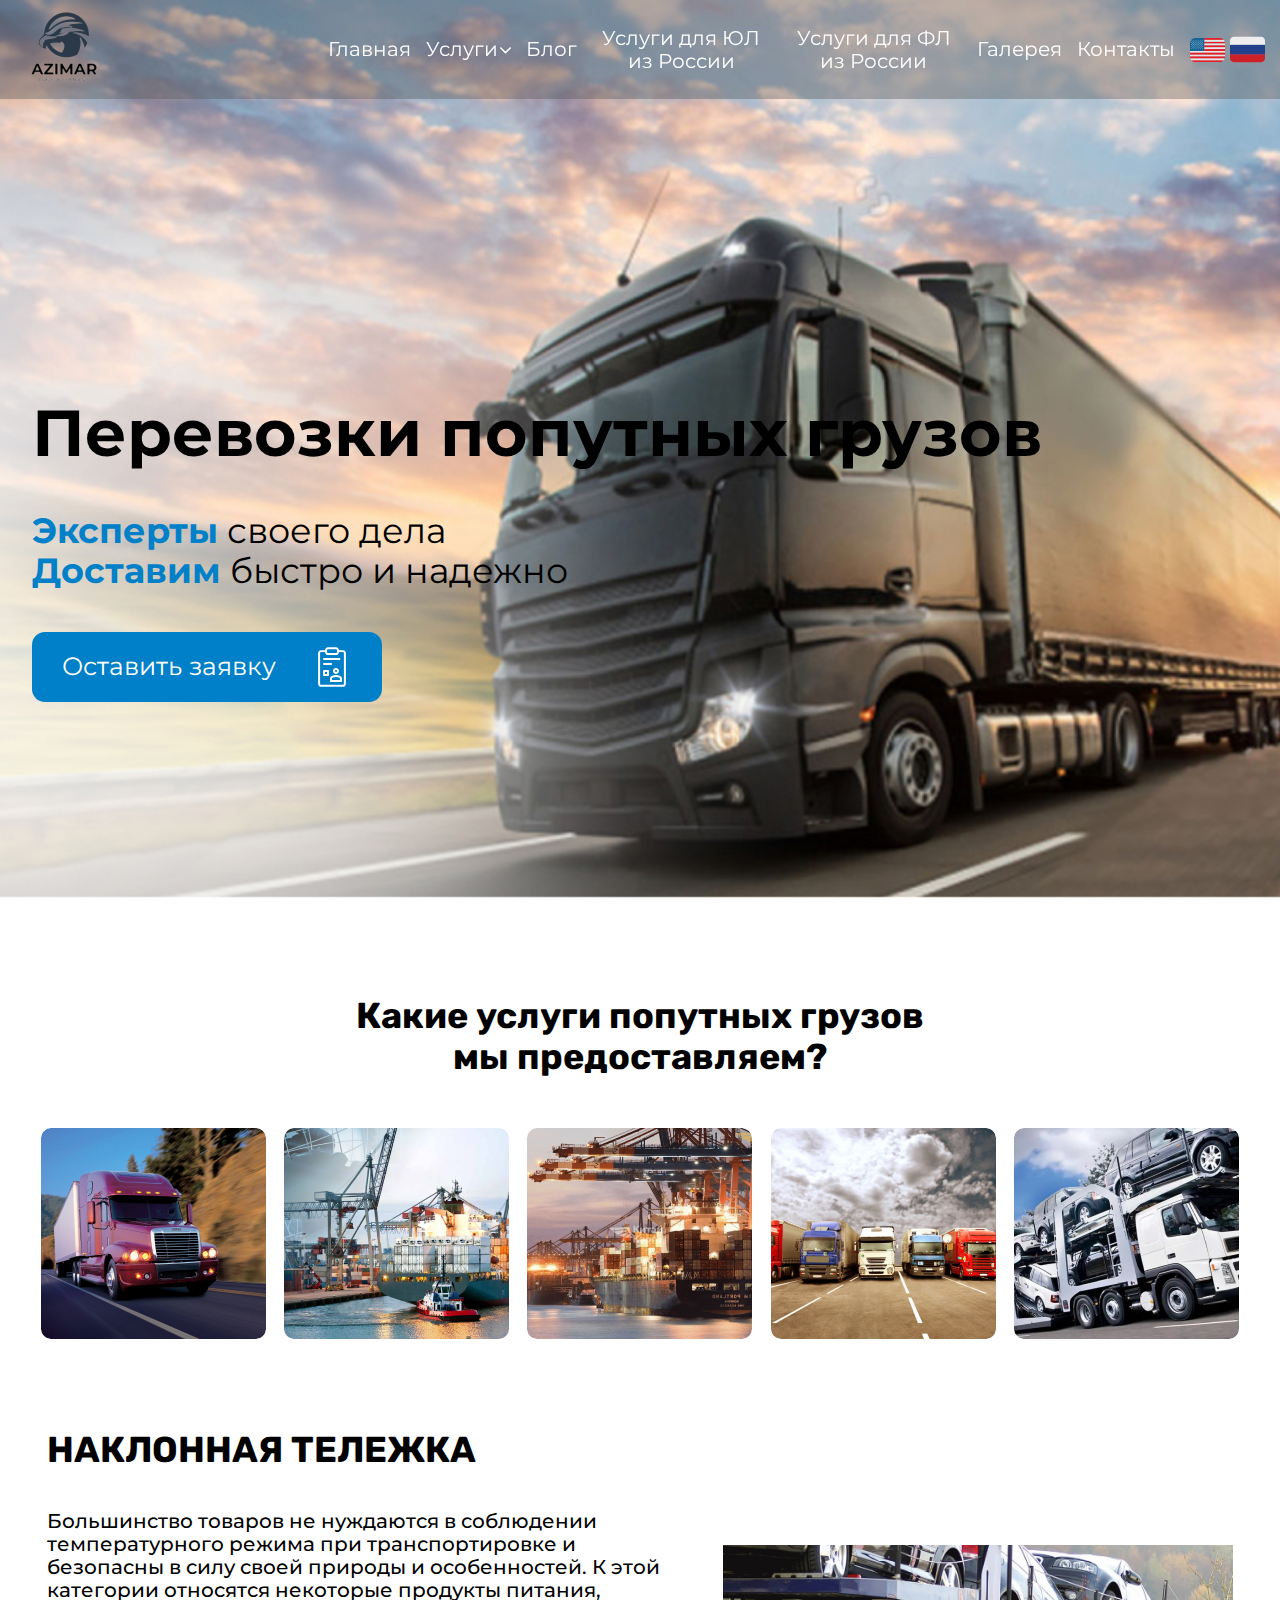
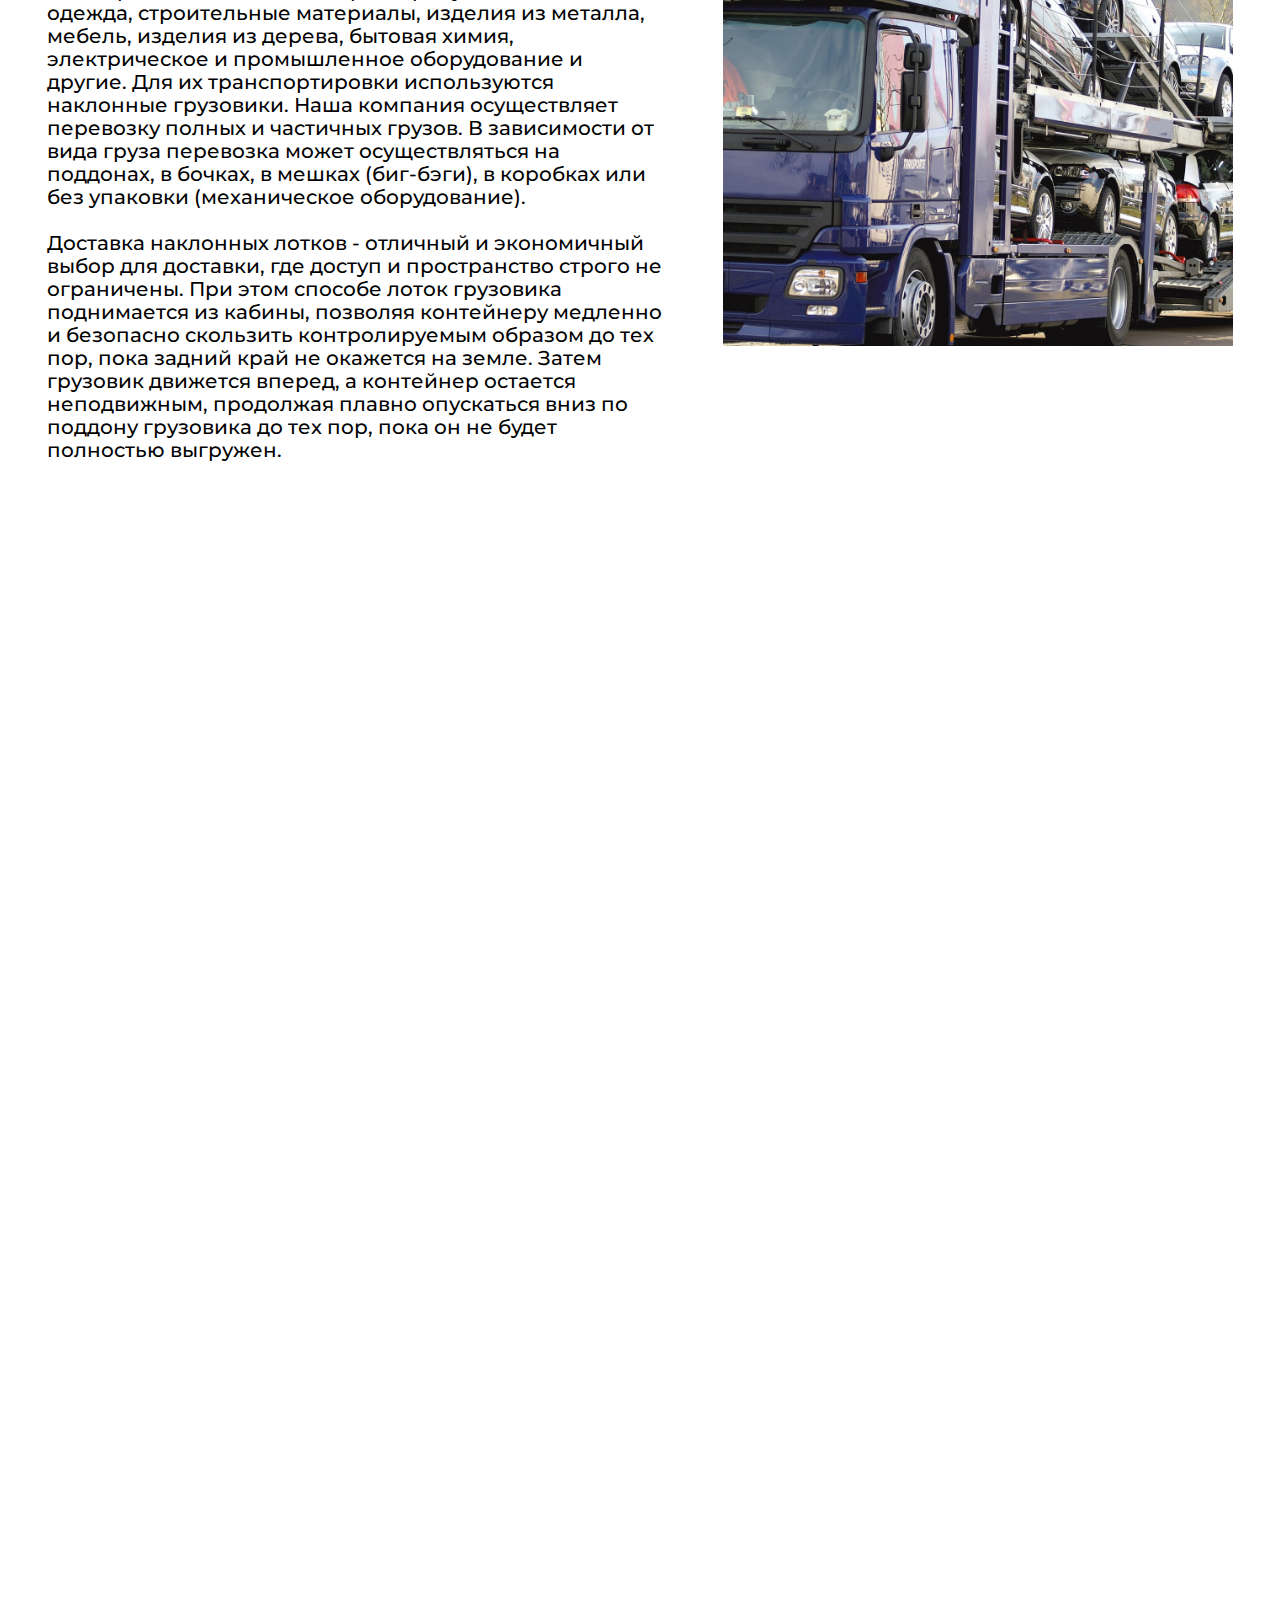
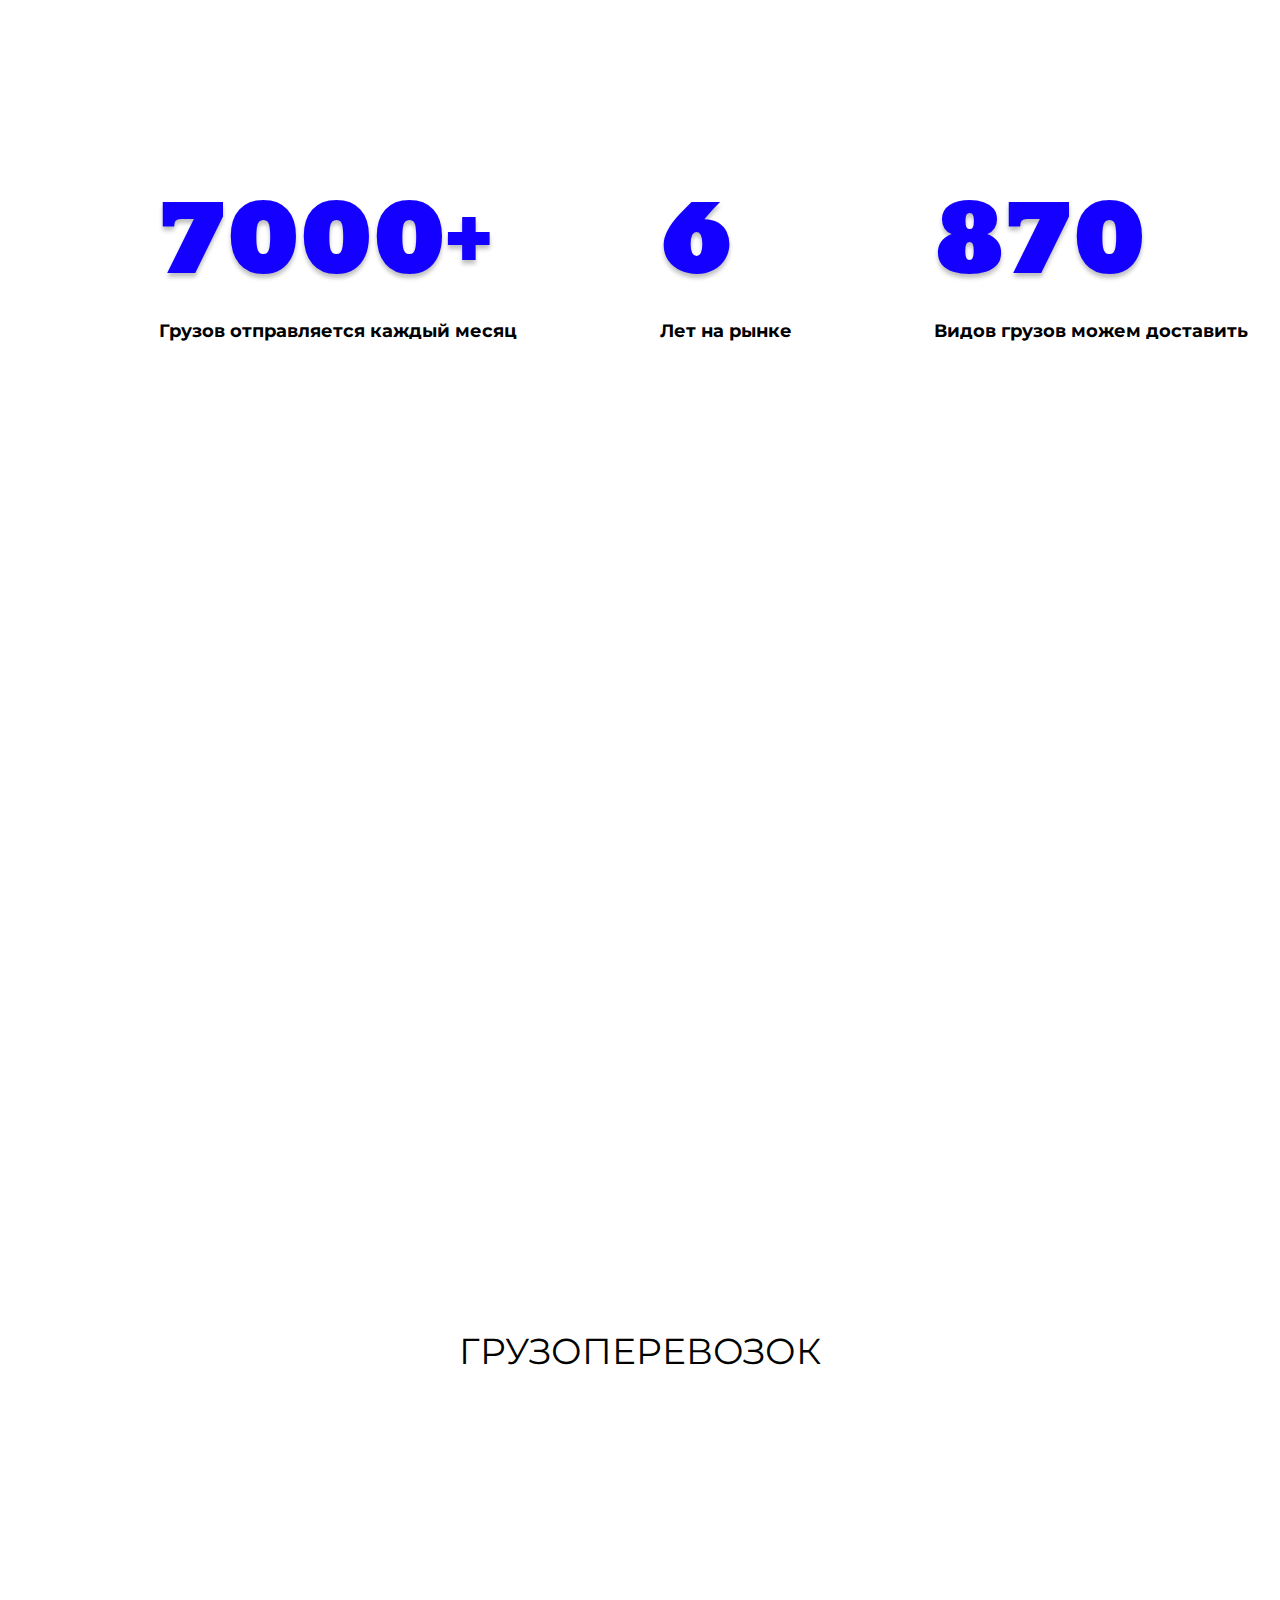
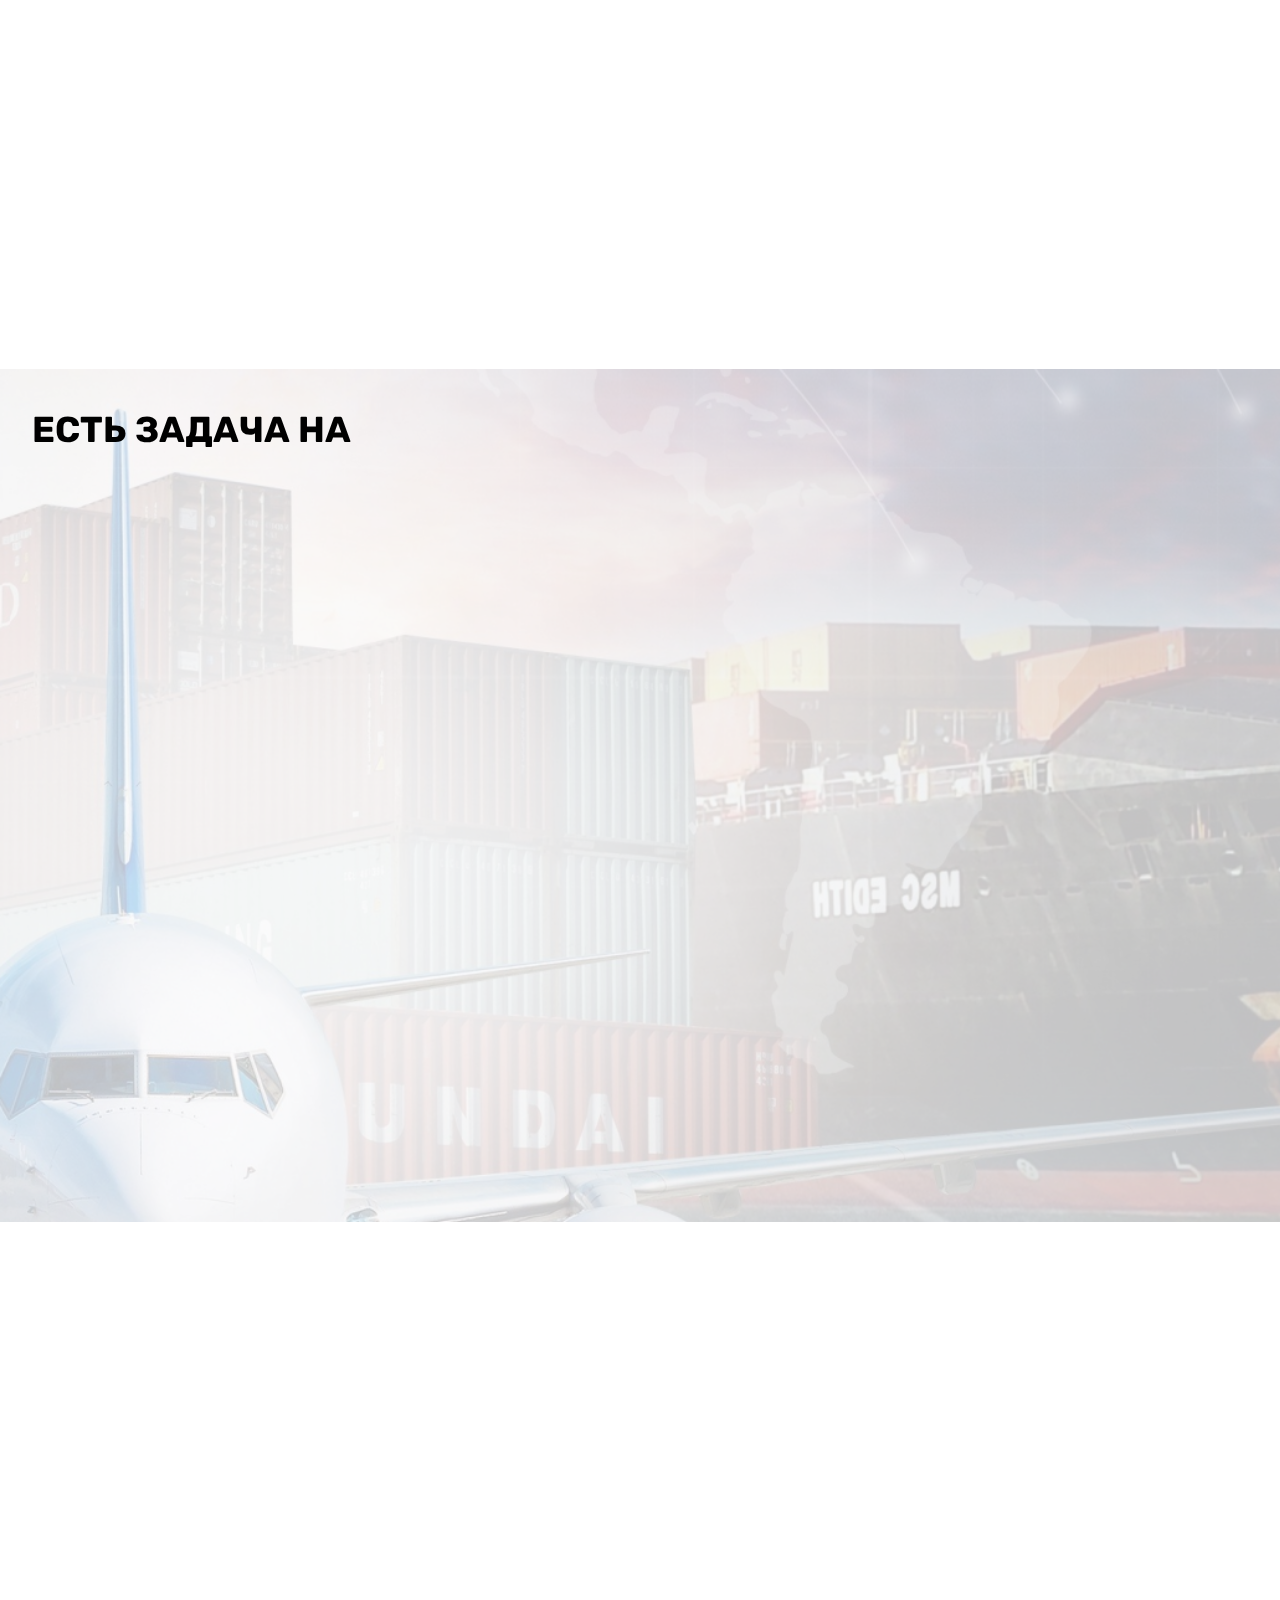
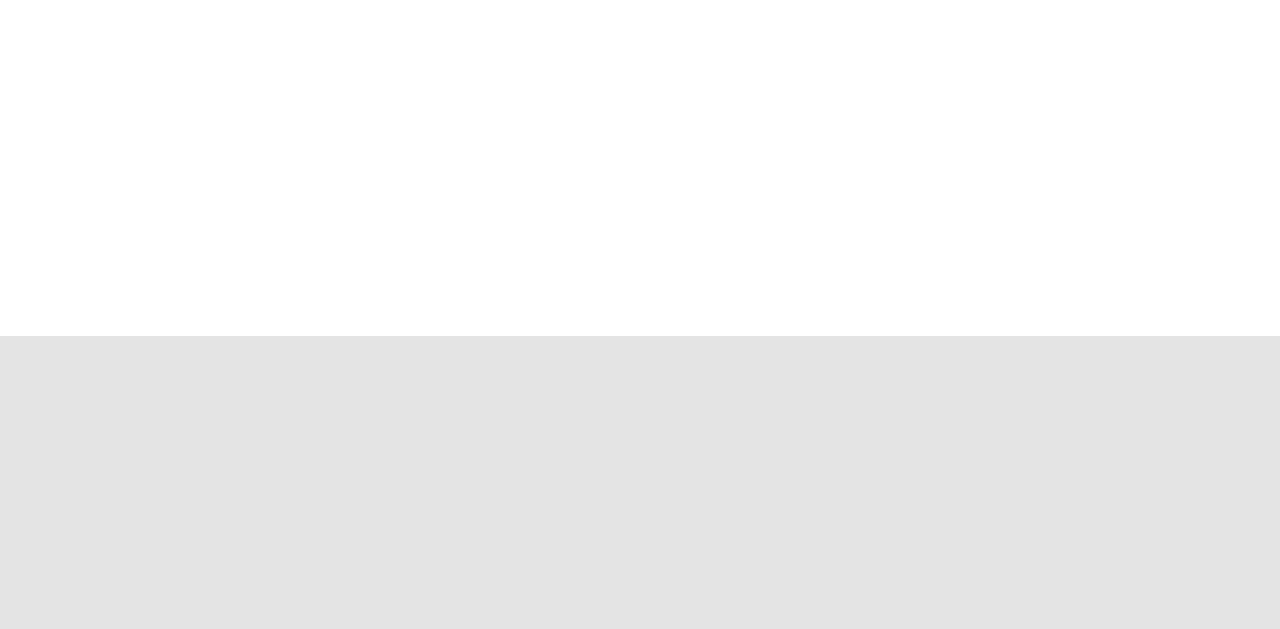
<file: associated5.html>
<!DOCTYPE html>
<html lang="ru">

<head>
    <meta charset="UTF-8">
    <meta http-equiv="X-UA-Compatible" content="IE=edge">
    
    <title></title>
    <meta name="viewport" content="width=device-width, initial-scale=1.0">
    <link rel="preconnect" href="https://fonts.googleapis.com">
    <link rel="preconnect" href="https://fonts.gstatic.com" crossorigin>
    <link href="https://fonts.googleapis.com/css2?family=Montserrat:ital,wght@0,400;0,500;0,700;1,400&family=Moul&family=Rubik:wght@400;500;600;700&display=swap" rel="stylesheet">
    <link rel="stylesheet" href="assets/css/style.min.css"></head>

<body>
<svg style='display: none;'>
    <symbol fill="none" xmlns="http://www.w3.org/2000/svg" viewBox="0 0 34 34" id="russia-flag">
        <g clip-path="url(#clip0_44_12)">
            <path d="M34 25.4999C34 26.5019 33.602 27.4628 32.8935 28.1712C32.185 28.8797 31.2241 29.2777 30.2222 29.2777H3.77778C2.77585 29.2777 1.81496 28.8797 1.10649 28.1712C0.398015 27.4628 0 26.5019 0 25.4999V21.7222H34V25.4999Z"
                  fill="#CE2028"></path>
            <path d="M0 12.2778H34V21.7223H0V12.2778Z" fill="#22408C"></path>
            <path d="M30.2222 4.72217H3.77778C2.77585 4.72217 1.81496 5.12018 1.10649 5.82865C0.398015 6.53712 0 7.49802 0 8.49995L0 12.2777H34V8.49995C34 7.49802 33.602 6.53712 32.8935 5.82865C32.185 5.12018 31.2241 4.72217 30.2222 4.72217Z"
                  fill="#EEEEEE"></path>
        </g>
        <defs>
            <clipPath id="clip0_44_12">
                <rect width="34" height="34" fill="white"></rect>
            </clipPath>
        </defs>
    </symbol>
    <symbol fill="none" xmlns="http://www.w3.org/2000/svg" viewBox="0 0 35 35" id="usa-flag">
        <path d="M14.2188 9.7124V11.5608H34.9809C34.9519 10.9647 34.8895 10.2112 34.6664 9.7124" fill="#EC1C24"></path>
        <path d="M33.6875 7.86401H14.2188V9.71245H34.6664C34.4444 9.02284 34.1141 8.39394 33.6875 7.86401Z"
              fill="#E6E7E8"></path>
        <path d="M29.5312 6.01562H14.2188V7.86406H33.6875C32.7748 6.72109 31.2725 6.01562 29.5312 6.01562Z"
              fill="#EC1C24"></path>
        <path d="M34.9809 11.561H14.2188V13.4095H35V12.1774C35 12.0674 34.9929 11.9603 34.9896 11.8525C34.9874 11.823 34.9841 11.747 34.9809 11.561Z"
              fill="#E6E7E8"></path>
        <path d="M14.2188 15.2579H35V13.4094H14.2188V15.2579Z" fill="#EC1C24"></path>
        <path d="M14.2188 17.1063H35V15.2578H14.2188V17.1063Z" fill="#E6E7E8"></path>
        <path d="M14.2188 17.1062H35V18.9546H14.2188V17.1062Z" fill="#EC1C24"></path>
        <path d="M0 18.9546V20.803H35V18.9546H14.2188H0Z" fill="#E6E7E8"></path>
        <path d="M0 20.8032H35V22.6517H0V20.8032Z" fill="#EC1C24"></path>
        <path d="M0.00273437 23.7886C0.00273437 23.7886 -0.0021875 24.2365 0.0109375 24.5H34.9891C35.0044 24.2299 34.9973 23.7886 34.9973 23.7886L35 22.6516H0L0.00273437 23.7886Z"
              fill="#E6E7E8"></path>
        <path d="M5.46895 30.078H29.5314C31.2776 30.078 32.729 29.4437 33.7205 28.1968H1.27441C2.29816 29.471 3.77691 30.078 5.46621 30.078"
              fill="#EC1C24"></path>
        <path d="M1.27715 28.1968H33.7232C34.1558 27.6472 34.4788 27.0197 34.6748 26.3484H0.331055C0.530717 27.0177 0.852398 27.6444 1.27988 28.1968"
              fill="#E6E7E8"></path>
        <path d="M0.32793 26.3484H34.6717C34.8508 25.7472 34.9573 25.1266 34.9889 24.5H0.0107422C0.0648828 25.1322 0.115195 25.6096 0.32793 26.3484Z"
              fill="#EC1C24"></path>
        <path d="M14.2188 6.01562H5.46875C1.84461 6.01562 0 8.70898 0 12.0312V18.9547H14.2188V6.01562Z"
              fill="#176496"></path>
        <path d="M1.53031 9.28367L1.82781 9.05508L2.12477 9.28367L2.00937 8.91617L2.30523 8.69141H1.93992L1.82672 8.32227L1.71406 8.69141H1.3493L1.64625 8.91617L1.53031 9.28367ZM3.49578 9.28367L3.79328 9.05508L4.09023 9.28367L3.97539 8.91617L4.2707 8.69141H3.90594L3.79273 8.32227L3.68008 8.69141H3.31422L3.61117 8.91617L3.49578 9.28367ZM5.66414 9.28367L5.96109 9.05508L6.25859 9.28367L6.1432 8.91617L6.43852 8.69141H6.07594L5.96109 8.32227L5.84789 8.69141H5.48531L5.77898 8.91617L5.66414 9.28367ZM7.81664 9.28367L8.11359 9.05508L8.41109 9.28367L8.29625 8.91617L8.59156 8.69141H8.22516L8.11359 8.32227L8.00094 8.69141H7.63563L7.93203 8.91617L7.81664 9.28367ZM9.9768 9.28367L10.2743 9.05508L10.5712 9.28367L10.4564 8.91617L10.7523 8.69141H10.3864L10.2738 8.32227L10.1611 8.69141H9.79633L10.0916 8.91617L9.9768 9.28367ZM2.57648 10.2434L2.87344 10.0154L3.17039 10.2434L3.05609 9.87648L3.35141 9.65172H2.98609L2.87289 9.28312L2.76188 9.65172H2.39547L2.69133 9.87648L2.57648 10.2434ZM4.5425 10.2434L4.83945 10.0154L5.13641 10.2434L5.02156 9.87648L5.31687 9.65172H4.94938L4.83945 9.28312L4.72625 9.65172H4.36148L4.65734 9.87648L4.5425 10.2434ZM6.71086 10.2434L7.00727 10.0154L7.30422 10.2434L7.18938 9.87648L7.48523 9.65172H7.12047L7.00727 9.28312L6.89406 9.65172H6.52875L6.82461 9.87648L6.71086 10.2434ZM8.86227 10.2434L9.15977 10.0154L9.45727 10.2434L9.34078 9.87648L9.63719 9.65172H9.27242L9.15922 9.28312L9.04711 9.65172H8.6818L8.97766 9.87648L8.86227 10.2434ZM11.0252 10.2434L11.3199 10.0154L11.6169 10.2434L11.5009 9.87648L11.7973 9.65172H11.4331L11.3194 9.28312L11.2073 9.65172H10.842L11.1378 9.87648L11.0252 10.2434ZM12.243 9.28367L12.54 9.05508L12.8375 9.28367L12.7221 8.91617L13.0174 8.69141H12.6548L12.5395 8.32227L12.4268 8.69141H12.0588L12.3579 8.91617L12.243 9.28367ZM1.50133 16.964L1.79883 16.7381L2.09578 16.964L1.98094 16.5998L2.27625 16.3745L1.91148 16.3755L1.79773 16.007L1.68617 16.3755L1.32031 16.3745L1.61617 16.5998L1.50133 16.964ZM3.46734 16.964L3.7643 16.7381L4.0618 16.964L3.94641 16.5998L4.24172 16.3745L3.8775 16.3755L3.76375 16.007L3.65164 16.3755L3.28688 16.3745L3.58219 16.5998L3.46734 16.964ZM5.6357 16.964L5.93266 16.7381L6.23016 16.964L6.11477 16.5998L6.41008 16.3745L6.04312 16.3755L5.93211 16.007L5.81945 16.3755L5.45469 16.3745L5.75055 16.5998L5.6357 16.964ZM7.7882 16.964L8.08516 16.7381L8.38211 16.964L8.26891 16.5998L8.56258 16.3745L8.19727 16.3755L8.08461 16.007L7.97195 16.3755L7.60719 16.3745L7.9025 16.5998L7.7882 16.964ZM9.94781 16.964L10.2453 16.7381L10.5428 16.964L10.4291 16.5998L10.7227 16.3745L10.358 16.3755L10.2448 16.007L10.1327 16.3755L9.76734 16.3745L10.0627 16.5998L9.94781 16.964ZM12.2141 16.964L12.511 16.7381L12.8085 16.964L12.6931 16.5998L12.989 16.3745L12.622 16.3755L12.5105 16.007L12.3978 16.3755L12.0314 16.3745L12.3289 16.5998L12.2141 16.964ZM1.53031 11.2043L1.82781 10.9757L2.12477 11.2043L2.00937 10.8368L2.30523 10.612L1.93992 10.6131L1.82672 10.2434L1.71406 10.6131L1.3493 10.612L1.64625 10.8368L1.53031 11.2043ZM3.49578 11.2043L3.79328 10.9757L4.09023 11.2043L3.97539 10.8368L4.2707 10.612L3.90594 10.6131L3.79273 10.2434L3.68008 10.6131L3.31422 10.612L3.61117 10.8368L3.49578 11.2043ZM5.66414 11.2043L5.96109 10.9757L6.25859 11.2043L6.1432 10.8368L6.43852 10.612L6.07594 10.6131L5.96109 10.2434L5.84789 10.6131L5.48531 10.612L5.77898 10.8368L5.66414 11.2043ZM7.81664 11.2043L8.11359 10.9757L8.41109 11.2043L8.29625 10.8368L8.59156 10.612L8.22516 10.6131L8.11359 10.2434L8.00094 10.6131L7.63563 10.612L7.93203 10.8368L7.81664 11.2043ZM9.9768 11.2043L10.2743 10.9757L10.5712 11.2043L10.4564 10.8368L10.7523 10.612L10.3864 10.6131L10.2738 10.2434L10.1611 10.6131L9.79633 10.612L10.0916 10.8368L9.9768 11.2043ZM2.57648 12.1646L2.87344 11.9366L3.17039 12.1646L3.05609 11.7977L3.35141 11.5718H2.98609L2.87289 11.2043L2.76188 11.5718H2.39547L2.69133 11.7977L2.57648 12.1646ZM4.5425 12.1646L4.83945 11.9366L5.13641 12.1646L5.02156 11.7977L5.31687 11.5718H4.94938L4.83945 11.2043L4.72625 11.5718H4.36148L4.65734 11.7977L4.5425 12.1646ZM6.71086 12.1646L7.00727 11.9366L7.30422 12.1646L7.18938 11.7977L7.48523 11.5718H7.12047L7.00727 11.2043L6.89406 11.5718H6.52875L6.82461 11.7977L6.71086 12.1646ZM8.86227 12.1646L9.15977 11.9366L9.45727 12.1646L9.34078 11.7977L9.63719 11.5718H9.27242L9.15922 11.2043L9.04711 11.5718H8.6818L8.97766 11.7977L8.86227 12.1646ZM11.0252 12.1646L11.3199 11.9366L11.6169 12.1646L11.5009 11.7977L11.7973 11.5718H11.4331L11.3194 11.2043L11.2073 11.5718H10.842L11.1378 11.7977L11.0252 12.1646ZM12.243 11.2043L12.54 10.9757L12.8375 11.2043L12.7221 10.8368L13.0174 10.612L12.6548 10.6131L12.5395 10.2434L12.4268 10.6131L12.0588 10.612L12.3579 10.8368L12.243 11.2043ZM1.50133 13.1249L1.79883 12.8969L2.09578 13.1249L1.98039 12.7585L2.27625 12.5332L1.91094 12.5343L1.79773 12.1646L1.68617 12.5343L1.32031 12.5332L1.61617 12.7585L1.50133 13.1249ZM3.46734 13.1249L3.7643 12.8969L4.0618 13.1249L3.94641 12.7585L4.24172 12.5332L3.8775 12.5343L3.76375 12.1646L3.65164 12.5343L3.28688 12.5332L3.58164 12.7585L3.46734 13.1249ZM5.6357 13.1249L5.93266 12.8969L6.22961 13.1249L6.11477 12.7585L6.41008 12.5332L6.04312 12.5343L5.93211 12.1646L5.81945 12.5343L5.45469 12.5332L5.75055 12.7585L5.6357 13.1249ZM7.7882 13.1249L8.08461 12.8969L8.38211 13.1249L8.26891 12.7585L8.56258 12.5332L8.19727 12.5343L8.08461 12.1646L7.97195 12.5343L7.60719 12.5332L7.9025 12.7585L7.7882 13.1249ZM9.94781 13.1249L10.2453 12.8969L10.5423 13.1249L10.4291 12.7585L10.7227 12.5332L10.3574 12.5343L10.2448 12.1646L10.1327 12.5343L9.76734 12.5332L10.0627 12.7585L9.94781 13.1249ZM2.5475 14.0852L2.84445 13.8577L3.14141 14.0852L3.02711 13.721L3.32187 13.4946H2.95656L2.84391 13.1249L2.7318 13.4946H2.36648L2.66234 13.721L2.5475 14.0852ZM4.51352 14.0852L4.81047 13.8577L5.10742 14.0852L4.99258 13.721L5.28789 13.4946H4.92203L4.80992 13.1249L4.69727 13.4946H4.33195L4.62836 13.721L4.51352 14.0852ZM6.68242 14.0852L6.97828 13.8577L7.27578 14.0852L7.15875 13.721L7.45625 13.4946H7.09148L6.97828 13.1249L6.86562 13.4946H6.50031L6.79617 13.721L6.68242 14.0852ZM8.83219 14.0852L9.13078 13.8577L9.42828 14.0852L9.31344 13.721L9.6082 13.4946H9.24344L9.13023 13.1249L9.01813 13.4946H8.65281L8.94867 13.721L8.83219 14.0852ZM10.9923 14.0852L11.2909 13.8577L11.5884 14.0852L11.473 13.721L11.7695 13.4946H11.4047L11.2909 13.1249L11.1783 13.4946H10.813L11.1088 13.721L10.9923 14.0852ZM12.2141 13.1249L12.511 12.8969L12.808 13.1249L12.6931 12.7585L12.989 12.5332L12.622 12.5343L12.5105 12.1646L12.3978 12.5343L12.0314 12.5332L12.3289 12.7585L12.2141 13.1249ZM1.50133 15.0461L1.79883 14.8202L2.09578 15.0461L1.98039 14.6791L2.27625 14.4538L1.91094 14.4549L1.79773 14.0852L1.68617 14.4549L1.32031 14.4538L1.61617 14.6791L1.50133 15.0461ZM3.46734 15.0461L3.7643 14.8202L4.0618 15.0461L3.94641 14.6791L4.24172 14.4538L3.8775 14.4549L3.76375 14.0852L3.65164 14.4549L3.28688 14.4538L3.58164 14.6791L3.46734 15.0461ZM5.6357 15.0461L5.93266 14.8202L6.22961 15.0461L6.11477 14.6791L6.41008 14.4538L6.04312 14.4549L5.93211 14.0852L5.81945 14.4549L5.45469 14.4538L5.75055 14.6791L5.6357 15.0461ZM7.7882 15.0461L8.08461 14.8202L8.38211 15.0461L8.26891 14.6791L8.56258 14.4538L8.19727 14.4549L8.08461 14.0852L7.97195 14.4549L7.60719 14.4538L7.9025 14.6791L7.7882 15.0461ZM9.94781 15.0461L10.2453 14.8202L10.5423 15.0461L10.4291 14.6791L10.7227 14.4538L10.3574 14.4549L10.2448 14.0852L10.1327 14.4549L9.76734 14.4538L10.0627 14.6791L9.94781 15.0461ZM2.5475 16.007L2.84445 15.7784L3.14141 16.007L3.02711 15.6395L3.32187 15.4163H2.95656L2.84391 15.0461L2.7318 15.4163H2.36648L2.66234 15.6395L2.5475 16.007ZM4.51352 16.007L4.81047 15.7784L5.10742 16.007L4.99258 15.6395L5.28789 15.4163H4.92203L4.80992 15.0461L4.69727 15.4163H4.33195L4.62836 15.6395L4.51352 16.007ZM6.68242 16.007L6.97828 15.7784L7.27578 16.007L7.15875 15.6395L7.45625 15.4163H7.09148L6.97828 15.0461L6.86562 15.4163H6.50031L6.79617 15.6395L6.68242 16.007ZM8.83219 16.007L9.13078 15.7784L9.42828 16.007L9.31344 15.6395L9.6082 15.4163H9.24344L9.13023 15.0461L9.01813 15.4163H8.65281L8.94867 15.6395L8.83219 16.007ZM10.9923 16.007L11.2909 15.7784L11.5884 16.007L11.473 15.6395L11.7695 15.4163H11.4047L11.2909 15.0461L11.1783 15.4163H10.813L11.1088 15.6395L10.9923 16.007ZM12.2141 15.0461L12.511 14.8202L12.808 15.0461L12.6931 14.6791L12.989 14.4538L12.622 14.4549L12.5105 14.0852L12.3978 14.4549L12.0314 14.4538L12.3289 14.6791L12.2141 15.0461Z"
              fill="white"></path>
    </symbol>
    <symbol fill="none" xmlns="http://www.w3.org/2000/svg" viewBox="0 0 21 22" id="calendar">
        <path d="M19.5 2.67188H15.2344V1.04688C15.2344 0.935156 15.143 0.84375 15.0312 0.84375H13.6094C13.4977 0.84375 13.4062 0.935156 13.4062 1.04688V2.67188H6.90625V1.04688C6.90625 0.935156 6.81484 0.84375 6.70312 0.84375H5.28125C5.16953 0.84375 5.07812 0.935156 5.07812 1.04688V2.67188H0.8125C0.363086 2.67188 0 3.03496 0 3.48438V20.3438C0 20.7932 0.363086 21.1562 0.8125 21.1562H19.5C19.9494 21.1562 20.3125 20.7932 20.3125 20.3438V3.48438C20.3125 3.03496 19.9494 2.67188 19.5 2.67188ZM18.4844 19.3281H1.82812V9.67969H18.4844V19.3281ZM1.82812 7.95312V4.5H5.07812V5.71875C5.07812 5.83047 5.16953 5.92188 5.28125 5.92188H6.70312C6.81484 5.92188 6.90625 5.83047 6.90625 5.71875V4.5H13.4062V5.71875C13.4062 5.83047 13.4977 5.92188 13.6094 5.92188H15.0312C15.143 5.92188 15.2344 5.83047 15.2344 5.71875V4.5H18.4844V7.95312H1.82812Z"
              fill="#0459FF"></path>
    </symbol>
    <symbol fill="none" xmlns="http://www.w3.org/2000/svg" viewBox="0 0 30 30" id="whatsapp">
        <g clip-path="url(#clip0_96_165)">
            <path d="M7.92944 25.6938L8.41986 25.9362C10.4636 27.1482 12.7524 27.7138 15.0413 27.7138C22.2349 27.7138 28.1205 21.8963 28.1205 14.7861C28.1205 11.3926 26.7308 8.07986 24.2785 5.65589C21.8261 3.23191 18.5562 1.8584 15.0413 1.8584C7.84776 1.8584 1.96201 7.67585 2.04381 14.8669C2.04381 17.2908 2.77951 19.634 4.00565 21.6539L4.3326 22.1387L3.02479 26.9058L7.92944 25.6938Z"
                  fill="#00E676"></path>
            <path d="M25.6679 4.36309C22.8886 1.53521 19.0466 0 15.1228 0C6.78492 0 0.0817969 6.70622 0.163477 14.8668C0.163477 17.4524 0.89918 19.9572 2.12543 22.2195L0 29.8953L7.92926 27.8753C10.1364 29.0874 12.5886 29.653 15.0411 29.653C23.2973 29.653 30.0005 22.9466 30.0005 14.7862C30.0005 10.827 28.4471 7.11023 25.6679 4.36309ZM15.1228 27.1483C12.9157 27.1483 10.7086 26.5828 8.82844 25.4516L8.33801 25.2092L3.59684 26.4211L4.82297 21.8157L4.49602 21.3308C0.89918 15.5942 2.61586 7.999 8.50148 4.44382C14.3871 0.888765 21.9894 2.58556 25.5862 8.40301C29.183 14.2205 27.4663 21.7347 21.5808 25.2899C19.7005 26.5018 17.4117 27.1483 15.1228 27.1483ZM22.3164 18.1798L21.4172 17.7758C21.4172 17.7758 20.1094 17.2102 19.2919 16.8061C19.2101 16.8061 19.1284 16.7253 19.0466 16.7253C18.8013 16.7253 18.6379 16.8061 18.4744 16.887C18.4744 16.887 18.3927 16.9677 17.2482 18.2605C17.1664 18.4221 17.003 18.5029 16.8395 18.5029H16.7577C16.676 18.5029 16.5125 18.4221 16.4307 18.3414L16.022 18.1798C15.1228 17.7758 14.3054 17.2909 13.6514 16.6446C13.4879 16.483 13.2427 16.3214 13.0792 16.1598C12.507 15.5942 11.9347 14.9478 11.5261 14.2206L11.4443 14.059C11.3626 13.9781 11.3626 13.8974 11.2808 13.7358C11.2808 13.5742 11.2808 13.4127 11.3626 13.3318C11.3626 13.3318 11.6896 12.9278 11.9347 12.6855C12.0983 12.5238 12.18 12.2815 12.3435 12.1199C12.507 11.8775 12.5888 11.5543 12.507 11.3119C12.4253 10.9078 11.4443 8.72629 11.1991 8.24154C11.0355 7.99911 10.8722 7.91838 10.6269 7.83753H9.72773C9.56414 7.83753 9.40078 7.91838 9.23719 7.91838L9.15539 7.99911C8.99191 8.07996 8.82844 8.24154 8.66496 8.32228C8.50148 8.48398 8.41969 8.64544 8.25621 8.80714C7.68398 9.53432 7.35703 10.4231 7.35703 11.3119C7.35703 11.9582 7.52051 12.6046 7.76578 13.1702L7.84758 13.4127C8.58328 14.9478 9.56414 16.3214 10.8722 17.5333L11.1991 17.8565C11.4443 18.0989 11.6896 18.2605 11.853 18.5028C13.5697 19.9573 15.5316 21.0076 17.7387 21.5732C17.9839 21.654 18.3109 21.654 18.5562 21.7348H19.3736C19.7823 21.7348 20.2727 21.5732 20.5998 21.4117C20.845 21.2501 21.0084 21.2501 21.1719 21.0885L21.3355 20.9268C21.499 20.7652 21.6625 20.6845 21.8259 20.5229C21.9894 20.3613 22.1529 20.1997 22.2347 20.038C22.3982 19.7149 22.4798 19.3108 22.5616 18.907V18.3414C22.5616 18.3414 22.4798 18.2605 22.3164 18.1798Z"
                  fill="white"></path>
        </g>
        <defs>
            <clipPath id="clip0_96_165">
                <rect width="30" height="30" fill="white"></rect>
            </clipPath>
        </defs>
    </symbol>
    <symbol fill="none" xmlns="http://www.w3.org/2000/svg" viewBox="0 0 29 28" id="telegram">
        <path d="M14.5 0C6.49181 0 0 6.26795 0 14C0 21.732 6.49181 28 14.5 28C22.5082 28 29 21.732 29 14C29 6.26795 22.5082 0 14.5 0Z"
              fill="#40B3E0"></path>
        <path d="M21.5557 8.0532L18.9657 20.6607C18.9657 20.6607 18.6036 21.5351 17.6075 21.1154L11.631 16.6914L9.45782 15.6773L5.79952 14.4882C5.79952 14.4882 5.2381 14.2959 5.18372 13.8762C5.12935 13.4565 5.81765 13.2293 5.81765 13.2293L20.3602 7.72114C20.3602 7.72114 21.5556 7.21407 21.5556 8.05342"
              fill="white"></path>
        <path d="M11.172 20.5189C11.172 20.5189 10.9975 20.5031 10.78 19.8385C10.5628 19.1741 9.45801 15.6769 9.45801 15.6769L18.2416 10.2913C18.2416 10.2913 18.7488 9.99402 18.7306 10.2913C18.7306 10.2913 18.8212 10.3438 18.5494 10.5886C18.2779 10.8335 11.6494 16.5863 11.6494 16.5863"
              fill="#D2E5F1"></path>
        <path d="M13.9227 18.3871L11.5588 20.4681C11.5588 20.4681 11.374 20.6035 11.1719 20.5186L11.6245 16.6533"
              fill="#B5CFE4"></path>
    </symbol>
    <symbol fill="none" xmlns="http://www.w3.org/2000/svg" viewBox="0 0 30 28" id="instagram">
        <path d="M15.0001 0C10.9229 0 10.4148 0.018375 8.81914 0.081375C7.21695 0.154875 6.1332 0.38675 5.17695 0.73325C4.17614 1.08589 3.26976 1.63801 2.52102 2.35113C1.75484 3.04832 1.16295 3.89474 0.787578 4.83C0.416328 5.7225 0.167891 6.734 0.0891406 8.22937C0.0169531 9.7195 0.00195312 10.1929 0.00195312 13.9983C0.00195312 17.8036 0.0216406 18.2779 0.0891406 19.7671C0.167891 21.2581 0.416328 22.274 0.787578 23.1665C1.16541 24.1006 1.75697 24.9465 2.52102 25.6454C3.26801 26.3605 4.17489 26.9129 5.17695 27.2633C6.1332 27.6054 7.22164 27.8416 8.81914 27.9151C10.4157 27.9825 10.9229 27.9965 15.0001 27.9965C19.0773 27.9965 19.5854 27.9781 21.181 27.9151C22.7785 27.8416 23.867 27.6045 24.8232 27.2633C25.824 26.9106 26.7304 26.3585 27.4791 25.6454C28.2463 24.9489 28.8383 24.1023 29.2126 23.1665C29.5791 22.274 29.8323 21.2581 29.911 19.7671C29.9832 18.277 29.9982 17.8036 29.9982 13.9983C29.9982 10.1929 29.9785 9.71862 29.911 8.22937C29.8323 6.73837 29.5782 5.71725 29.2126 4.83C28.8347 3.8959 28.2432 3.04996 27.4791 2.35113C26.733 1.6351 25.8258 1.08253 24.8232 0.73325C23.867 0.38675 22.7785 0.154875 21.181 0.081375C19.5845 0.014 19.0773 0 15.0001 0ZM15.0001 2.52C19.0041 2.52 19.4823 2.53838 21.0648 2.60138C22.5245 2.66525 23.3195 2.89275 23.8473 3.08525C24.4998 3.31006 25.0904 3.66787 25.576 4.13263C26.0731 4.58397 26.4551 5.13393 26.6935 5.74175C26.8998 6.23437 27.1435 6.97637 27.212 8.33875C27.2795 9.81575 27.2991 10.2629 27.2991 13.9991C27.2991 17.7354 27.2795 18.1825 27.2063 19.6595C27.1276 21.0219 26.8838 21.7639 26.6785 22.2565C26.3945 22.9136 26.0776 23.373 25.5545 23.87C25.0672 24.3318 24.477 24.6879 23.8257 24.913C23.3045 25.1055 22.4982 25.333 21.0329 25.3969C19.442 25.4599 18.9732 25.4783 14.9588 25.4783C10.9445 25.4783 10.4766 25.4599 8.88383 25.3916C7.42414 25.3181 6.61883 25.0906 6.09102 24.899C5.37852 24.6339 4.89008 24.3381 4.36695 23.8499C3.83914 23.3572 3.50352 22.8883 3.24477 22.2364C3.03477 21.7499 2.79477 20.9974 2.71695 19.6298C2.66352 18.1624 2.6382 17.7074 2.6382 13.9781C2.6382 10.2506 2.66352 9.79475 2.71695 8.309C2.79477 6.94138 3.03477 6.19063 3.24477 5.70238C3.50352 5.0365 3.84008 4.5815 4.36695 4.08887C4.88914 3.6015 5.37852 3.2865 6.09102 3.03975C6.61883 2.84812 7.40445 2.62063 8.86977 2.55238C10.4607 2.499 10.9295 2.47975 14.9382 2.47975L15.0001 2.52ZM15.0001 6.81363C13.9888 6.81328 12.9874 6.99893 12.0531 7.35995C11.1188 7.72098 10.2698 8.25031 9.55475 8.9177C8.8397 9.58508 8.27256 10.3774 7.88574 11.2495C7.49893 12.1215 7.30002 13.0562 7.30039 14C7.30002 14.9438 7.49893 15.8785 7.88574 16.7505C8.27256 17.6226 8.8397 18.4149 9.55475 19.0823C10.2698 19.7497 11.1188 20.279 12.0531 20.64C12.9874 21.0011 13.9888 21.1867 15.0001 21.1864C16.0113 21.1867 17.0127 21.0011 17.9471 20.64C18.8814 20.279 19.7303 19.7497 20.4454 19.0823C21.1605 18.4149 21.7276 17.6226 22.1144 16.7505C22.5012 15.8785 22.7001 14.9438 22.6998 14C22.7001 13.0562 22.5012 12.1215 22.1144 11.2495C21.7276 10.3774 21.1605 9.58508 20.4454 8.9177C19.7303 8.25031 18.8814 7.72098 17.9471 7.35995C17.0127 6.99893 16.0113 6.81328 15.0001 6.81363V6.81363ZM15.0001 18.6664C12.2363 18.6664 10.0004 16.5795 10.0004 14C10.0004 11.4205 12.2363 9.33362 15.0001 9.33362C17.7638 9.33362 19.9998 11.4205 19.9998 14C19.9998 16.5795 17.7638 18.6664 15.0001 18.6664ZM24.8101 6.52663C24.8096 6.97258 24.6194 7.40011 24.2814 7.71529C23.9433 8.03046 23.4851 8.2075 23.0073 8.2075C22.771 8.2075 22.5371 8.16407 22.3188 8.07968C22.1005 7.9953 21.9022 7.87162 21.7351 7.7157C21.5681 7.55977 21.4356 7.37467 21.3451 7.17095C21.2547 6.96723 21.2082 6.74888 21.2082 6.52837C21.2082 6.30787 21.2547 6.08952 21.3451 5.8858C21.4356 5.68208 21.5681 5.49698 21.7351 5.34105C21.9022 5.18513 22.1005 5.06145 22.3188 4.97707C22.5371 4.89268 22.771 4.84925 23.0073 4.84925C23.9982 4.84925 24.8101 5.60175 24.8101 6.52663V6.52663Z"
              fill="black"></path>
    </symbol>
    <symbol fill="none" xmlns="http://www.w3.org/2000/svg" viewBox="0 0 36 36" id="facebook">
        <path d="M30.9375 3.9375H5.0625C4.44023 3.9375 3.9375 4.44023 3.9375 5.0625V30.9375C3.9375 31.5598 4.44023 32.0625 5.0625 32.0625H30.9375C31.5598 32.0625 32.0625 31.5598 32.0625 30.9375V5.0625C32.0625 4.44023 31.5598 3.9375 30.9375 3.9375ZM27.6891 12.1465H25.4426C23.6812 12.1465 23.3402 12.9832 23.3402 14.2137V16.9242H27.5449L26.9965 21.1676H23.3402V32.0625H18.9563V21.1711H15.2895V16.9242H18.9563V13.7953C18.9563 10.1637 21.1746 8.18438 24.416 8.18438C25.9699 8.18438 27.3023 8.30039 27.6926 8.35313V12.1465H27.6891Z"
              fill="black"></path>
    </symbol>
    <symbol fill="none" xmlns="http://www.w3.org/2000/svg" viewBox="0 0 34 34" id="truck">
        <path d="M28.3337 11.3334H24.0837V5.66675H1.41699V24.0834H4.25033C4.25033 26.4351 6.14866 28.3334 8.50033 28.3334C10.852 28.3334 12.7503 26.4351 12.7503 24.0834H21.2503C21.2503 26.4351 23.1487 28.3334 25.5003 28.3334C27.852 28.3334 29.7503 26.4351 29.7503 24.0834H32.5837V17.0001L28.3337 11.3334ZM8.50033 26.2084C7.32449 26.2084 6.37533 25.2592 6.37533 24.0834C6.37533 22.9076 7.32449 21.9584 8.50033 21.9584C9.67616 21.9584 10.6253 22.9076 10.6253 24.0834C10.6253 25.2592 9.67616 26.2084 8.50033 26.2084ZM21.2503 9.91675H18.417V19.8334H15.5837V9.91675H12.7503V19.8334H9.91699V9.91675H7.08366V19.8334H4.25033V8.50008H21.2503V9.91675ZM25.5003 26.2084C24.3245 26.2084 23.3753 25.2592 23.3753 24.0834C23.3753 22.9076 24.3245 21.9584 25.5003 21.9584C26.6762 21.9584 27.6253 22.9076 27.6253 24.0834C27.6253 25.2592 26.6762 26.2084 25.5003 26.2084ZM24.0837 17.0001V13.4584H27.6253L30.402 17.0001H24.0837Z"
              fill="black"></path>
    </symbol>
    <symbol fill="none" xmlns="http://www.w3.org/2000/svg" viewBox="0 0 28 28" id="phone">
        <g clip-path="url(#clip0_44_71)">
            <path d="M14.6469 7.28012L10.7001 2.72428C10.2451 2.19928 9.41093 2.20162 8.88243 2.73128L5.63676 5.98278C4.67076 6.94995 4.39426 8.38612 4.9531 9.53762C8.29165 16.4501 13.8665 22.0327 20.7743 25.3809C21.9246 25.9398 23.3596 25.6633 24.3256 24.6961L27.6016 21.4143C28.1324 20.8834 28.1336 20.0446 27.6039 19.5896L23.0306 15.6638C22.5523 15.2531 21.8091 15.3068 21.3296 15.7874L19.7383 17.3811C19.6568 17.4665 19.5496 17.5228 19.433 17.5413C19.3165 17.5599 19.197 17.5397 19.0931 17.4838C16.4919 15.9859 14.3343 13.8254 12.8398 11.2223C12.7838 11.1182 12.7635 10.9985 12.7821 10.8818C12.8006 10.765 12.857 10.6576 12.9424 10.5759L14.5291 8.98812C15.0098 8.50512 15.0623 7.75845 14.6469 7.27895V7.28012Z"
                  stroke="black" stroke-width="2" stroke-linecap="round" stroke-linejoin="round"></path>
        </g>
        <defs>
            <clipPath id="clip0_44_71">
                <rect width="28" height="28" fill="white"></rect>
            </clipPath>
        </defs>
    </symbol>
    <symbol fill="none" xmlns="http://www.w3.org/2000/svg" viewBox="0 0 32 32" id="location">
        <path d="M16 15C18.2091 15 20 13.2091 20 11C20 8.79086 18.2091 7 16 7C13.7909 7 12 8.79086 12 11C12 13.2091 13.7909 15 16 15Z"
              stroke="#5A5A5A" stroke-width="2" stroke-linecap="round" stroke-linejoin="round"></path>
        <path d="M24.0002 15C21.0002 22 16.0002 30 16.0002 30C16.0002 30 11.0002 22 8.00024 15C5.00024 8 10.0002 2 16.0002 2C22.0002 2 27.0002 8 24.0002 15Z"
              stroke="#5A5A5A" stroke-width="2" stroke-linecap="round" stroke-linejoin="round"></path>
    </symbol>
    <symbol fill="none" xmlns="http://www.w3.org/2000/svg" viewBox="0 0 4 7" id="arrow-right">
        <path d="M0.778572 6.85829L4 3.49854L0.778572 0.138791C0.690769 0.047519 0.572964 -0.00237432 0.451073 8.69153e-05C0.329181 0.00254815 0.213189 0.0571623 0.128611 0.151915C0.0440335 0.246668 -0.00220012 0.373797 8.03531e-05 0.505336C0.00236107 0.636875 0.0529695 0.762049 0.140772 0.853321L2.67846 3.49854L0.140772 6.14668C0.0529695 6.23795 0.00236114 6.36312 8.04245e-05 6.49466C-0.00220005 6.6262 0.0440336 6.75333 0.128611 6.84808C0.213189 6.94284 0.329182 6.99745 0.451073 6.99991C0.572964 7.00237 0.690769 6.95248 0.778572 6.86121L0.778572 6.85829Z"
              fill="white"></path>
    </symbol>

    <symbol id='close' width="34" height="34" viewBox="0 0 34 34" fill="none" xmlns="http://www.w3.org/2000/svg">
        <path d="M8.5 8.50003L26.5968 26.5968" stroke="#D0D0D0" stroke-width="2" stroke-linecap="round"
              stroke-linejoin="round"/>
        <path d="M8.5 26.5968L26.5968 8.5" stroke="#D0D0D0" stroke-width="2" stroke-linecap="round"
              stroke-linejoin="round"/>
    </symbol>

    <symbol viewBox="0 0 400 400" id="person">
        <desc>Created with Fabric.js 3.6.2</desc>
        <defs></defs>
        <g transform="matrix(0.39 0 0 0.39 200 156.25)">
            <path transform=" translate(-256, -144)"
                  d="M 344 144 c -3.92 52.87 -44 96 -88 96 s -84.15 -43.12 -88 -96 c -4 -55 35 -96 88 -96 S 348 90 344 144 Z"
                  stroke-linecap="round"></path>
        </g>
        <g transform="matrix(0.39 0 0 0.39 200 250)">
            <path transform=" translate(-256, -384)"
                  d="M 256 304 c -87 0 -175.3 48 -191.64 138.6 C 62.39 453.52 68.57 464 80 464 H 432 c 11.44 0 17.62 -10.48 15.65 -21.4 C 431.3 352 343 304 256 304 Z"
                  stroke-linecap="round"></path>
        </g>
    </symbol>
    <symbol xmlns="http://www.w3.org/2000/svg" xmlns:xlink="http://www.w3.org/1999/xlink" version="1.1"
            xml:space="preserve" viewBox="0 0 400 400" id="email">
    <desc>Created with Fabric.js 3.6.2</desc>
        <defs></defs>
        <g transform="matrix(8.33 0 0 8.33 200 200)" id="Слой_1">
      <path transform=" translate(-13, -13)"
            d="M 23.2294922 4 H 2.7705078 C 1.7939453 4 1 4.84375 1 5.8808594 v 14.2382813 C 1 21.15625 1.7939453 22 2.7705078 22 h 20.4589844 C 24.2060547 22 25 21.15625 25 20.1191406 V 5.8808594 C 25 4.84375 24.2060547 4 23.2294922 4 z M 15.666687 13.0003052 L 23.5 7.3469849 v 11.3060913 L 15.666687 13.0003052 z M 23.2294922 5.5 c 0.0535278 0 0.1077881 0.0323486 0.1549072 0.0806885 L 13 13.0751343 L 2.6156006 5.5806885 C 2.6627197 5.5323486 2.71698 5.5 2.7705078 5.5 H 23.2294922 z M 2.5 18.6530151 V 7.3469849 l 7.8328247 5.6529541 L 2.5 18.6530151 z M 2.7705078 20.5 c -0.0535278 0 -0.1077881 -0.0324707 -0.1549072 -0.0807495 l 8.9987183 -6.4944458 l 0.9472046 0.6835938 c 0.0224609 0.0162964 0.0484619 0.0229492 0.0721436 0.036377 c 0.0231323 0.0131226 0.0447388 0.024231 0.0689697 0.03479 C 12.798584 14.7214966 12.8981323 14.75 12.9990234 14.75 c 0.0003662 0 0.0006104 -0.0002441 0.0009766 -0.0002441 S 13.0006104 14.75 13.0009766 14.75 c 0.1008911 0 0.2004395 -0.0285034 0.2963867 -0.0704346 c 0.024231 -0.0105591 0.0458374 -0.0216675 0.0689697 -0.03479 c 0.0236816 -0.0134277 0.0496826 -0.0200806 0.0721436 -0.036377 l 0.9467163 -0.6832886 l 8.9992065 6.4942017 C 23.3372803 20.4675903 23.28302 20.5 23.2294922 20.5 H 2.7705078 z"
            stroke-linecap="round"></path>
    </g>
  </symbol>

    <symbol fill="none" xmlns="http://www.w3.org/2000/svg" viewBox="0 0 30 42" id="report">
        <path fill-rule="evenodd" clip-rule="evenodd"
              d="M3.54102 5.37533C3.26475 5.37533 2.9998 5.48507 2.80445 5.68042C2.6091 5.87577 2.49935 6.14073 2.49935 6.41699V38.7087C2.49935 38.9849 2.6091 39.2499 2.80445 39.4452C2.9998 39.6406 3.26475 39.7503 3.54102 39.7503H26.4577C26.734 39.7503 26.9989 39.6406 27.1943 39.4452C27.3896 39.2499 27.4994 38.9849 27.4994 38.7087V6.41699C27.4994 6.14073 27.3896 5.87577 27.1943 5.68042C26.9989 5.48507 26.734 5.37533 26.4577 5.37533H20.6421V3.29199H26.4577C27.2865 3.29199 28.0813 3.62123 28.6674 4.20728C29.2534 4.79333 29.5827 5.58819 29.5827 6.41699V38.7087C29.5827 39.5375 29.2534 40.3323 28.6674 40.9184C28.0813 41.5044 27.2865 41.8337 26.4577 41.8337H3.54102C2.71221 41.8337 1.91736 41.5044 1.33131 40.9184C0.745255 40.3323 0.416016 39.5375 0.416016 38.7087V6.41699C0.416016 5.58819 0.745255 4.79333 1.33131 4.20728C1.91736 3.62123 2.71221 3.29199 3.54102 3.29199H9.35664V5.37533H3.54102Z"
              fill="white"></path>
        <path fill-rule="evenodd" clip-rule="evenodd"
              d="M7.70833 3.29199C7.70833 2.46319 8.03757 1.66833 8.62362 1.08228C9.20967 0.496232 10.0045 0.166992 10.8333 0.166992H19.1667C19.9955 0.166992 20.7903 0.496232 21.3764 1.08228C21.9624 1.66833 22.2917 2.46319 22.2917 3.29199V5.37533C22.2917 6.20413 21.9624 6.99898 21.3764 7.58503C20.7903 8.17109 19.9955 8.50033 19.1667 8.50033H10.8333C10.0045 8.50033 9.20967 8.17109 8.62362 7.58503C8.03757 6.99898 7.70833 6.20413 7.70833 5.37533V3.29199ZM10.8333 2.25033C10.5571 2.25033 10.2921 2.36007 10.0968 2.55542C9.90141 2.75077 9.79167 3.01572 9.79167 3.29199V5.37533C9.79167 5.65159 9.90141 5.91654 10.0968 6.11189C10.2921 6.30725 10.5571 6.41699 10.8333 6.41699H19.1667C19.4429 6.41699 19.7079 6.30725 19.9032 6.11189C20.0986 5.91654 20.2083 5.65159 20.2083 5.37533V3.29199C20.2083 3.01572 20.0986 2.75077 19.9032 2.55542C19.7079 2.36007 19.4429 2.25033 19.1667 2.25033H10.8333ZM5.625 17.8753C5.625 17.5991 5.73475 17.3341 5.9301 17.1388C6.12545 16.9434 6.3904 16.8337 6.66667 16.8337H13.9583C14.2346 16.8337 14.4996 16.9434 14.6949 17.1388C14.8903 17.3341 15 17.5991 15 17.8753C15 18.1516 14.8903 18.4165 14.6949 18.6119C14.4996 18.8072 14.2346 18.917 13.9583 18.917H6.66667C6.3904 18.917 6.12545 18.8072 5.9301 18.6119C5.73475 18.4165 5.625 18.1516 5.625 17.8753ZM5.625 12.667C5.625 12.3907 5.73475 12.1258 5.9301 11.9304C6.12545 11.7351 6.3904 11.6253 6.66667 11.6253H22.8125C23.0888 11.6253 23.3537 11.7351 23.5491 11.9304C23.7444 12.1258 23.8542 12.3907 23.8542 12.667C23.8542 12.9433 23.7444 13.2082 23.5491 13.4036C23.3537 13.5989 23.0888 13.7087 22.8125 13.7087H6.66667C6.3904 13.7087 6.12545 13.5989 5.9301 13.4036C5.73475 13.2082 5.625 12.9433 5.625 12.667ZM7.70833 26.2087V28.292H9.79167V26.2087H7.70833ZM6.66667 24.1253C6.3904 24.1253 6.12545 24.2351 5.9301 24.4304C5.73475 24.6258 5.625 24.8907 5.625 25.167V29.3337C5.625 29.6099 5.73475 29.8749 5.9301 30.0702C6.12545 30.2656 6.3904 30.3753 6.66667 30.3753H10.8333C11.1096 30.3753 11.3746 30.2656 11.5699 30.0702C11.7653 29.8749 11.875 29.6099 11.875 29.3337V25.167C11.875 24.8907 11.7653 24.6258 11.5699 24.4304C11.3746 24.2351 11.1096 24.1253 10.8333 24.1253H6.66667ZM19.1667 26.2087C19.3072 26.2151 19.4476 26.193 19.5794 26.1436C19.7112 26.0943 19.8316 26.0188 19.9334 25.9217C20.0352 25.8245 20.1163 25.7077 20.1717 25.5784C20.2271 25.4491 20.2558 25.3098 20.2559 25.1691C20.2561 25.0284 20.2277 24.8891 20.1725 24.7597C20.1174 24.6302 20.0365 24.5133 19.9349 24.4159C19.8333 24.3186 19.7131 24.2428 19.5814 24.1932C19.4497 24.1437 19.3093 24.1213 19.1687 24.1274C18.9008 24.1391 18.6477 24.2537 18.4621 24.4474C18.2766 24.6411 18.1729 24.8988 18.1726 25.167C18.1723 25.4352 18.2755 25.6932 18.4607 25.8872C18.6459 26.0813 18.8987 26.1964 19.1667 26.2087V26.2087ZM19.1667 28.292C19.9955 28.292 20.7903 27.9628 21.3764 27.3767C21.9624 26.7906 22.2917 25.9958 22.2917 25.167C22.2917 24.3382 21.9624 23.5433 21.3764 22.9573C20.7903 22.3712 19.9955 22.042 19.1667 22.042C18.3379 22.042 17.543 22.3712 16.957 22.9573C16.3709 23.5433 16.0417 24.3382 16.0417 25.167C16.0417 25.9958 16.3709 26.7906 16.957 27.3767C17.543 27.9628 18.3379 28.292 19.1667 28.292V28.292ZM15 32.7503C15.0182 32.729 15.0373 32.7085 15.0573 32.6889C15.2281 32.5222 15.5573 32.3014 16.074 32.0816C17.1156 31.6389 18.401 31.417 19.1667 31.417C19.9323 31.417 21.2177 31.6389 22.2594 32.0816C22.776 32.3003 23.1052 32.5222 23.276 32.6889C23.296 32.7082 23.3151 32.7283 23.3333 32.7493V34.542H15V32.7503ZM19.1667 29.3337C17.0802 29.3337 12.9167 30.4441 12.9167 32.6482V36.6253H25.4167V32.6482C25.4167 30.4441 21.2531 29.3337 19.1667 29.3337Z"
              fill="white"></path>
    </symbol>

    <symbol fill="none" xmlns="http://www.w3.org/2000/svg" viewBox="0 0 128 129" id="car4">
        <path d="M79.9994 75.25V59.125H95.9994V48.375L117.333 67.1875L95.9994 86V75.25H79.9994ZM74.666 41.3875V48.375H10.666V41.3875L42.666 21.5L74.666 41.3875ZM37.3327 53.75H47.9994V80.625H37.3327V53.75ZM15.9993 53.75H26.666V80.625H15.9993V53.75ZM69.3327 53.75V67.1875L58.666 76.8625V53.75H69.3327ZM48.5327 86L45.3327 88.6875L54.3993 96.75H10.666V86H48.5327ZM90.666 80.625V96.75H74.666V107.5L53.3327 88.6875L74.666 69.875V80.625H90.666Z"
              fill="black"></path>
    </symbol>
    <symbol fill="none" xmlns="http://www.w3.org/2000/svg" viewBox="0 0 83 84" id="car3">
        <path d="M63.9798 49.6865V61.9616C63.9798 68.334 58.9453 73.5 52.735 73.5C46.5246 73.5 41.4901 68.334 41.4901 61.9616L41.5112 23.0001C41.5112 16.0964 36.4767 10.5 30.2663 10.5C24.056 10.5 19.0215 16.0964 19.0215 23.0001V49.6865"
              stroke="black" stroke-width="4" stroke-linecap="round" stroke-linejoin="round"></path>
        <path d="M74.3555 54.25L63.9805 43.75L53.6055 54.25" stroke="black" stroke-width="4" stroke-linecap="round"
              stroke-linejoin="round"></path>
        <path d="M74.3555 18.7728C74.3555 26.5681 63.9805 33.25 63.9805 33.25C63.9805 33.25 53.6055 26.5681 53.6055 18.7728C53.6055 16.1145 54.6985 13.5652 56.6443 11.6856C58.59 9.80597 61.2288 8.75 63.9805 8.75C66.7321 8.75 69.371 9.80597 71.3166 11.6856C73.2625 13.5652 74.3555 16.1145 74.3555 18.7728Z"
              fill="#2F88FF" stroke="black" stroke-width="4" stroke-linecap="round" stroke-linejoin="round"></path>
        <path d="M29.3965 60.7728C29.3965 68.5681 19.0215 75.25 19.0215 75.25C19.0215 75.25 8.64648 68.5681 8.64648 60.7728C8.64648 58.1145 9.73956 55.5653 11.6853 53.6856C13.6309 51.8059 16.2699 50.75 19.0215 50.75C21.7731 50.75 24.412 51.8059 26.3576 53.6856C28.3035 55.5653 29.3965 58.1145 29.3965 60.7728Z"
              fill="#2F88FF" stroke="black" stroke-width="4" stroke-linecap="round" stroke-linejoin="round"></path>
        <path d="M63.9798 22.75C65.8898 22.75 67.4381 21.183 67.4381 19.25C67.4381 17.317 65.8898 15.75 63.9798 15.75C62.0698 15.75 60.5215 17.317 60.5215 19.25C60.5215 21.183 62.0698 22.75 63.9798 22.75Z"
              fill="white"></path>
        <path d="M19.0208 64.75C20.9308 64.75 22.4792 63.183 22.4792 61.25C22.4792 59.317 20.9308 57.75 19.0208 57.75C17.1108 57.75 15.5625 59.317 15.5625 61.25C15.5625 63.183 17.1108 64.75 19.0208 64.75Z"
              fill="white"></path>
    </symbol>
    <symbol fill="none" xmlns="http://www.w3.org/2000/svg" viewBox="0 0 102 101" id="car5">
        <path d="M38.25 15.7812C38.25 14.9442 38.5858 14.1414 39.1836 13.5494C39.7814 12.9575 40.5921 12.625 41.4375 12.625H60.5625C61.4079 12.625 62.2186 12.9575 62.8164 13.5494C63.4142 14.1414 63.75 14.9442 63.75 15.7812V25.25H79.6875C80.5329 25.25 81.3436 25.5825 81.9414 26.1744C82.5392 26.7664 82.875 27.5692 82.875 28.4062V50.6389L90.5186 53.9214C90.9253 54.0969 91.2906 54.3545 91.591 54.6778C91.8914 55.0011 92.1203 55.3829 92.2631 55.7988C92.4059 56.2148 92.4595 56.6556 92.4204 57.0932C92.3812 57.5308 92.2503 57.9555 92.0359 58.3401L84.7365 71.3502C83.7484 69.5638 82.5052 67.7079 79.9871 66.8178L84.7556 58.3212L54.7995 45.4689C53.6001 44.9547 52.307 44.6894 51 44.6894C49.693 44.6894 48.3999 44.9547 47.2005 45.4689L17.2444 58.3275L22.0129 66.8241C19.5011 67.7142 18.2516 69.5701 17.2635 71.3565L9.96412 58.3528C9.74519 57.9675 9.61043 57.541 9.56857 57.1009C9.52671 56.6608 9.57868 56.2169 9.72112 55.7979C9.86355 55.379 10.0933 54.9943 10.3954 54.6689C10.6975 54.3434 11.0654 54.0845 11.475 53.9087L19.125 50.6326V28.4062C19.125 27.5692 19.4608 26.7664 20.0586 26.1744C20.6564 25.5825 21.4671 25.25 22.3125 25.25H38.25V15.7812ZM25.5 47.8993L44.6632 39.6804C46.6634 38.8222 48.8201 38.3793 51 38.3793C53.1799 38.3793 55.3366 38.8222 57.3368 39.6804L76.5 47.8993V31.5625H25.5V47.8993ZM57.375 18.9375H44.625V25.25H57.375V18.9375ZM22.9627 73.8436C22.8841 73.9444 22.8118 74.0498 22.746 74.1593C22.6014 74.4181 22.4736 74.6859 22.3635 74.9609C22.2621 75.213 22.1472 75.4595 22.0192 75.6995C21.4863 76.6349 20.8256 77.4931 20.0557 78.2497C18.2325 80.0677 15.045 82.0625 9.5625 82.0625C8.71712 82.0625 7.90637 82.395 7.3086 82.9869C6.71082 83.5788 6.375 84.3817 6.375 85.2188C6.375 86.0558 6.71082 86.8587 7.3086 87.4506C7.90637 88.0425 8.71712 88.375 9.5625 88.375C16.8364 88.375 21.6176 85.6354 24.5693 82.719C24.8434 82.4413 25.1047 82.1698 25.347 81.8984C25.5064 82.0941 25.6658 82.3024 25.8379 82.5044C28.2412 85.3576 32.2575 88.375 38.25 88.375C44.2425 88.375 48.2588 85.3576 50.6621 82.5044L51 82.0877L51.3379 82.5044C53.7413 85.3576 57.7575 88.375 63.75 88.375C69.7425 88.375 73.7588 85.3576 76.1621 82.5044C76.3342 82.3024 76.4936 82.0941 76.653 81.8921C76.8952 82.1635 77.1566 82.4412 77.4307 82.7127C80.3824 85.6354 85.1636 88.375 92.4375 88.375C93.2829 88.375 94.0936 88.0425 94.6914 87.4506C95.2892 86.8587 95.625 86.0558 95.625 85.2188C95.625 84.3817 95.2892 83.5788 94.6914 82.9869C94.0936 82.395 93.2829 82.0625 92.4375 82.0625C86.9614 82.0625 83.7739 80.0677 81.9443 78.2497C80.9145 77.2465 80.0917 76.0544 79.5218 74.74C79.3047 74.1183 78.8973 73.5792 78.3563 73.1975C77.8152 72.8159 77.1675 72.6108 76.5032 72.6108C75.8389 72.6108 75.1912 72.8159 74.6501 73.1975C74.1091 73.5792 73.7017 74.1183 73.4846 74.74C72.9466 76.0888 72.198 77.3456 71.2661 78.4644C69.6787 80.3455 67.3136 82.0625 63.7436 82.0625C60.18 82.0625 57.8149 80.3455 56.2339 78.4644C55.3096 77.3542 54.5655 76.1083 54.0281 74.7716C53.8956 74.3613 53.6791 73.9824 53.3923 73.6586C53.1054 73.3348 52.7543 73.0729 52.3607 72.8894C51.9672 72.7058 51.5397 72.6044 51.1049 72.5916C50.6701 72.5787 50.2373 72.6547 49.8334 72.8147C49.3949 72.9831 48.9997 73.2461 48.6766 73.5846C48.3536 73.9231 48.1106 74.3286 47.9655 74.7716C47.4281 76.1083 46.6839 77.3541 45.7598 78.4644C44.1787 80.3455 41.82 82.0625 38.25 82.0625C34.68 82.0625 32.3213 80.3455 30.7402 78.4644C30.0599 77.6492 29.476 76.7597 28.9999 75.8131C28.8834 75.58 28.777 75.342 28.6811 75.0998C28.5536 74.7842 28.4261 74.4559 28.254 74.1656C27.8641 73.5015 27.2431 73.001 26.5072 72.7579L26.4754 72.7453C25.8473 72.543 25.1711 72.5401 24.5413 72.737C23.9115 72.934 23.3596 73.3209 22.9627 73.8436Z"
              fill="black"></path>
    </symbol>
    <symbol fill="none" xmlns="http://www.w3.org/2000/svg" viewBox="0 0 83 83" id="car6">
        <path d="M51.875 31.1247H58.7917V38.0413H51.875V31.1247ZM58.7917 17.2913H51.875V24.208H58.7917V17.2913ZM38.0417 51.8747H44.9583V44.958H38.0417V51.8747ZM44.9583 17.2913H38.0417V24.208H44.9583V17.2913ZM38.0417 38.0413H44.9583V31.1247H38.0417V38.0413ZM31.125 17.2913H24.2083V24.208H31.125V17.2913ZM31.125 31.1247H24.2083V38.0413H31.125V31.1247ZM50.3188 72.6247H44.9583V60.5205H38.0417V72.6247H17.2917V10.3747H65.7083V38.1451C68.1638 38.3526 70.5154 39.1134 72.625 40.2201V3.45801H10.375V79.5413H55.0221C53.6042 77.6047 51.875 75.253 50.3188 72.6247ZM24.2083 65.708H31.125V58.7913H24.2083V65.708ZM31.125 44.958H24.2083V51.8747H31.125V44.958ZM76.0833 57.0622C76.0833 66.0538 63.9792 79.5413 63.9792 79.5413C63.9792 79.5413 51.875 66.0538 51.875 57.0622C51.875 50.4913 57.4083 44.958 63.9792 44.958C70.55 44.958 76.0833 50.4913 76.0833 57.0622ZM68.1292 57.408C68.1292 55.333 66.0542 53.258 63.9792 53.258C61.9042 53.258 59.8292 54.9872 59.8292 57.408C59.8292 59.483 61.5583 61.558 63.9792 61.558C66.4 61.558 68.475 59.483 68.1292 57.408Z"
              fill="black"></path>
    </symbol>
    <symbol fill="none" xmlns="http://www.w3.org/2000/svg" viewBox="0 0 118 117" id="car7">
        <path d="M39.3333 19.5C36.7254 19.5 34.2242 20.5272 32.3801 22.3557C30.536 24.1842 29.5 26.6641 29.5 29.25V48.75H39.3333V29.25H78.6667V43.875H66.375L83.5833 60.9375L100.792 43.875H88.5V29.25C88.5 26.6641 87.464 24.1842 85.6199 22.3557C83.7758 20.5272 81.2746 19.5 78.6667 19.5H39.3333ZM14.75 58.5V68.25H54.0833V58.5H14.75ZM14.75 73.125V82.875H54.0833V73.125H14.75ZM63.9167 73.125V82.875H103.25V73.125H63.9167ZM14.75 87.75V97.5H54.0833V87.75H14.75ZM63.9167 87.75V97.5H103.25V87.75H63.9167Z"
              fill="black"></path>
    </symbol>
    <symbol fill="none" xmlns="http://www.w3.org/2000/svg" viewBox="0 0 101 101" id="car8">
        <path d="M85.9574 64.9282C85.2107 62.8177 83.828 60.9907 81.9998 59.6987C80.1716 58.4067 77.9878 57.7132 75.7492 57.7139H25.2492C22.3791 57.7139 19.6267 58.854 17.5973 60.8834C15.5678 62.9128 14.4277 65.6653 14.4277 68.5353V71.1144C14.4277 84.5258 29.6138 93.7853 50.4992 93.7853C61.5442 93.7853 70.9949 91.0547 77.4481 86.571H50.4992V82.9639H81.6432C83.1835 81.301 84.3955 79.4866 85.2323 77.5532H50.4992V73.946H86.3181C86.4856 73.0114 86.5701 72.0639 86.5706 71.1144V68.5353H50.4992V64.9282H85.9574ZM72.142 28.8567C72.1415 27.9524 72.0861 27.049 71.9761 26.1514H50.4992V22.5442H71.2042C70.6222 20.633 69.7772 18.812 68.6936 17.1335H50.4992V13.5264H65.7754C62.7456 10.5071 58.8891 8.45327 54.6929 7.62426C50.4966 6.79525 46.1488 7.22824 42.1985 8.86854C38.2481 10.5088 34.8724 13.2829 32.4976 16.8404C30.1228 20.3979 28.8553 24.5794 28.8553 28.8567C28.8553 33.1341 30.1228 37.3155 32.4976 40.873C34.8724 44.4306 38.2481 47.2046 42.1985 48.8449C46.1488 50.4852 50.4966 50.9182 54.6929 50.0892C58.8891 49.2602 62.7456 47.2064 65.7754 44.1871H50.4992V40.5799H68.6936C69.7685 38.9207 70.6198 37.1027 71.2078 35.1692H50.4992V31.5621H71.9761C72.0861 30.6645 72.1415 29.761 72.142 28.8567Z"
              fill="black"></path>
    </symbol>
    <symbol fill="none" xmlns="http://www.w3.org/2000/svg" viewBox="0 0 119 119" id="car9">
        <path d="M54.0955 27.4446L13.4124 42.2452M60.7645 45.7904L52.0626 21.6433C51.9552 21.3234 51.7836 21.0287 51.5583 20.7774C51.333 20.5261 51.0587 20.3234 50.7523 20.1818C50.4459 20.0402 50.1139 19.9627 49.7764 19.954C49.439 19.9452 49.1034 20.0055 48.7901 20.131L12.8422 33.1962C12.523 33.3014 12.2285 33.4703 11.9766 33.6928C11.7248 33.9153 11.5207 34.1866 11.377 34.4904C11.2332 34.7941 11.1527 35.124 11.1403 35.4598C11.128 35.7956 11.184 36.1305 11.3051 36.444L33.9647 98.6958C34.0721 99.0158 34.2437 99.3105 34.469 99.5618C34.6943 99.8131 34.9686 100.016 35.275 100.157C35.5813 100.299 35.9134 100.376 36.2508 100.385C36.5882 100.394 36.9239 100.334 37.2372 100.208L64.1114 90.2915L60.7645 45.7904ZM31.8574 92.9194L53.8724 84.8869L31.8574 92.9194Z"
              stroke="black" stroke-width="3" stroke-linecap="round" stroke-linejoin="round"></path>
        <path d="M105.727 25.2909L68.128 18.6612C66.7392 18.4163 65.4148 19.3437 65.1699 20.7325L53.6711 85.9451C53.4262 87.3339 54.3536 88.6583 55.7425 88.9032L93.3416 95.533C94.7305 95.7779 96.0549 94.8505 96.2998 93.4616L107.798 28.2491C108.043 26.8602 107.116 25.5358 105.727 25.2909Z"
              stroke="black" stroke-width="3" stroke-linecap="round" stroke-linejoin="round"></path>
        <path d="M106.728 34.3117L64.1115 26.7998M54.7402 79.9035L97.3819 87.4154L54.7402 79.9035Z" stroke="black"
              stroke-width="3" stroke-linecap="round" stroke-linejoin="round"></path>
        <path d="M34.5842 65.2515C37.3911 65.2515 39.6665 62.9761 39.6665 60.1692C39.6665 57.3623 37.3911 55.0869 34.5842 55.0869C31.7774 55.0869 29.502 57.3623 29.502 60.1692C29.502 62.9761 31.7774 65.2515 34.5842 65.2515Z"
              stroke="black" stroke-width="3" stroke-linecap="round" stroke-linejoin="round"></path>
        <path d="M82.4319 65.2515C85.2388 65.2515 87.5142 62.9761 87.5142 60.1692C87.5142 57.3623 85.2388 55.0869 82.4319 55.0869C79.625 55.0869 77.3496 57.3623 77.3496 60.1692C77.3496 62.9761 79.625 65.2515 82.4319 65.2515Z"
              stroke="black" stroke-width="3" stroke-linecap="round" stroke-linejoin="round"></path>
        <path d="M50.0542 63.9874C52.1628 63.9874 53.8722 62.2781 53.8722 60.1695C53.8722 58.0609 52.1628 56.3516 50.0542 56.3516C47.9457 56.3516 46.2363 58.0609 46.2363 60.1695C46.2363 62.2781 47.9457 63.9874 50.0542 63.9874Z"
              stroke="black" stroke-width="3" stroke-linecap="round" stroke-linejoin="round"></path>
        <path d="M66.9878 63.9874C69.0964 63.9874 70.8058 62.2781 70.8058 60.1695C70.8058 58.0609 69.0964 56.3516 66.9878 56.3516C64.8793 56.3516 63.1699 58.0609 63.1699 60.1695C63.1699 62.2781 64.8793 63.9874 66.9878 63.9874Z"
              stroke="black" stroke-width="3" stroke-linecap="round" stroke-linejoin="round"></path>
    </symbol>
    <symbol fill="none" xmlns="http://www.w3.org/2000/svg" viewBox="0 0 88 87" id="car2">
        <path d="M55.0006 46.328H66.0006C66.5206 46.341 67.0146 46.5559 67.3756 46.9261C67.5535 47.1056 67.6937 47.3181 67.7881 47.5514C67.8825 47.7847 67.9293 48.0342 67.9256 48.2855C67.9569 48.4288 67.9569 48.5771 67.9256 48.7205C67.8518 49.1522 67.6162 49.5405 67.2656 49.808C66.9247 50.086 66.4975 50.2396 66.0556 50.243H55.0006C54.5587 50.2396 54.1315 50.086 53.7906 49.808C53.4874 49.59 53.2574 49.2868 53.1306 48.938L52.8556 47.6874H46.2556V49.4817C46.5103 51.5772 47.5267 53.5097 49.1156 54.9192C50.6243 56.2825 52.5732 57.0724 54.6156 57.1486H56.9806V62.2599H63.1956V57.1486H65.1756C67.3013 57.1109 69.3413 56.3137 70.9185 54.9043C72.4957 53.4949 73.5035 51.5687 73.7556 49.4817C73.7829 49.156 73.7829 48.8287 73.7556 48.503C73.7577 47.2431 73.4759 45.9986 72.9306 44.8598C72.3685 43.7067 71.5619 42.6867 70.5656 41.8692C69.0206 40.6004 67.0742 39.9076 65.0656 39.9117H55.0006C54.4895 39.9076 53.9986 39.7135 53.6256 39.368C53.4336 39.1848 53.2811 38.9651 53.1771 38.7222C53.0731 38.4792 53.0199 38.218 53.0206 37.9542C52.9947 37.8654 52.9947 37.7712 53.0206 37.6823C53.0369 37.4477 53.1043 37.2193 53.2182 37.0128C53.3321 36.8063 53.4899 36.6267 53.6806 36.4861C53.8369 36.282 54.0356 36.1133 54.2632 35.9914C54.4909 35.8695 54.7423 35.7971 55.0006 35.7792H65.5606C66.0284 35.785 66.4781 35.9589 66.8256 36.2686C67.1696 36.5872 67.4009 37.0065 67.4856 37.4648V38.8242H74.0856V37.0298C73.846 34.9535 72.872 33.0276 71.3356 31.5923C69.7278 30.1367 67.6307 29.3229 65.4506 29.3086H63.7456V23.8711H57.4206V29.3086H55.0006C52.8175 29.307 50.7147 30.123 49.1156 31.5923C47.5593 33.0129 46.5813 34.9466 46.3656 37.0298V37.6823C46.3688 38.8159 46.5989 39.9375 47.0425 40.9827C47.4862 42.0279 48.1347 42.976 48.9506 43.7724C49.7337 44.5782 50.6731 45.2198 51.7125 45.6589C52.752 46.098 53.8703 46.3256 55.0006 46.328ZM20.5156 47.9049H25.1356C27.4655 47.9614 29.6815 48.9126 31.314 50.557C32.9464 52.2014 33.867 54.4096 33.8806 56.7136H40.7556C40.7934 52.6678 39.2347 48.7668 36.4106 45.8386C37.5602 44.9915 38.496 43.893 39.1448 42.629C39.7936 41.365 40.1379 39.9697 40.1506 38.5523C40.1506 36.0863 39.1597 33.7213 37.396 31.9776C35.6322 30.2338 33.24 29.2542 30.7456 29.2542H13.6406V56.7136H20.5156V47.9049ZM30.7456 36.0511C31.3595 36.1403 31.9203 36.4448 32.3259 36.909C32.7314 37.3732 32.9546 37.9662 32.9546 38.5795C32.9546 39.1929 32.7314 39.7858 32.3259 40.25C31.9203 40.7142 31.3595 41.0187 30.7456 41.108H20.5156V36.0511H30.7456Z"
              fill="black"></path>
        <path d="M81.125 13.5939H6.875C5.13328 13.52 3.43273 14.1304 2.14464 15.2918C0.856556 16.4532 0.0855633 18.0712 0 19.7926L0 67.2076C0.0855633 68.9291 0.856556 70.5471 2.14464 71.7085C3.43273 72.8699 5.13328 73.4803 6.875 73.4064H81.125C82.8667 73.4803 84.5673 72.8699 85.8554 71.7085C87.1434 70.5471 87.9144 68.9291 88 67.2076V19.7926C87.9144 18.0712 87.1434 16.4532 85.8554 15.2918C84.5673 14.1304 82.8667 13.52 81.125 13.5939ZM81.125 66.6095H6.875V20.3908H81.125V66.6095Z"
              fill="black"></path>
    </symbol>
    <symbol fill="none" xmlns="http://www.w3.org/2000/svg" viewBox="0 0 90 71" id="car1">
        <path d="M58.5 35.5L81 17.75L58.5 0V13.3081H0V22.1831H58.5V35.5ZM90 48.8125H31.5V35.5L9 53.25L31.5 71V57.6875H90V48.8125Z"
              fill="black"></path>
    </symbol>
</svg>

<div class="page">
    <!-- Основной контент -->
    <header class="page__header" id="header">
        <img class="page-header__img" src="assets/img/associated/header.jpg" alt="">
    
        <div class="header__item header__nav-wrapper" data-aos="fade-down">
            <div class="container container--big">
                <div class="d-f ai-cen jc-sp">
                    <a href="#">
                        <img class="logo" src="assets/img/logo.png" alt="logo">
                    </a>
        
                    <nav class="nav d-f ai-cen">
                        <a href="index.html" class="nav__item">Главная</a>
                        <div class="nav__item nav__item--menu d-f ai-end">
                            Услуги
                            <svg class="nav__arrow">
                                <use xlink:href="#arrow-right"></use>
                            </svg>
        
                            <div class="nav__modal">
                                <a class="nav-modal__link" href="air.html">Авиаперевозки</a>
                                <a class="nav-modal__link" href="sea.html">Морские грузоперевозки</a>
                                <a class="nav-modal__link" href="associated.html">Перевозки попутных грузов</a>
                                <a class="nav-modal__link" href="train.html">Железнодорожные грузоперевозки</a>
                                <a class="nav-modal__link" href="intermodal.html">Интермодальные перевозки</a>
                            </div>
                        </div>
                        <a href="blog.html" class="nav__item">Блог</a>
                        <a href="car.html" class="nav__item">Услуги для
                            ЮЛ из России</a>
                        <a href="clear.html" class="nav__item">Услуги для
                            ФЛ из России</a>
                        <a href="transport.html" class="nav__item">Галерея</a>
                        <a href="contact.html" class="nav__item">Контакты</a>
        
                        <div class="d-f ai-cen">
                            <svg class="header-lang__svg">
                                <use xlink:href="#usa-flag"></use>
                            </svg>
        
                            <svg class="header-lang__svg">
                                <use xlink:href="#russia-flag"></use>
                            </svg>
                        </div>
                    </nav>
        
                    <input type="checkbox" id="checkbox1" class="checkbox1 visuallyHidden">
                    <label class="checkbox1-label" for="checkbox1">
                        <div class="hamburger hamburger1">
                            <span class="bar bar1"></span>
                            <span class="bar bar2"></span>
                            <span class="bar bar3"></span>
                            <span class="bar bar4"></span>
                        </div>
                    </label>
                </div>
            </div>
        </div>
        <div class="container h-100">
            <div class="page-header__main h-100 d-f jc-cen flex-direction-column">
                <h1 class="page-header__h1 fw-700">Перевозки
                    попутных грузов</h1>
                <h3 class="page-header__subtitle">
                    <span class="color-sky-blue fw-700">Эксперты</span> своего дела <br>
                    <span class="color-sky-blue fw-700">Доставим</span> быстро и надежно</h3>
                <button class="modal-trigger-btn page-header-modal__btn d-f ai-cen jc-sp">
                    Оставить заявку
                    <svg class="page-header__svg">
                        <use xlink:href="#report"></use>
                    </svg>
                </button>
            </div>
        </div>
    </header>
    
    <div class="associated__services">
        <div class="container">
            <h2 class="associated-services__title title fw-700">Какие услуги попутных грузов мы предоставляем?</h2>
            <div class="associated-services__main d-f jc-sa flex-wrap">
                <a href="associated.html" class="associated-services__item">
                    <div class="associated-services__wrapper">Контейнерный перевозчик</div>
                    <img class="associated-services__img" src="assets/img/associated/1.jpg" alt="">
                </a>
    
                <a href="associated2.html" class="associated-services__item">
                    <div class="associated-services__wrapper">Автомобильный перевозчик</div>
                    <img class="associated-services__img" src="assets/img/associated/2.jpg" alt="">
                </a>
    
                <a href="associated3.html" class="associated-services__item">
                    <div class="associated-services__wrapper">
                        Тяжелый грузовой перевозчик
                    </div>
                    <img class="associated-services__img" src="assets/img/associated/3.jpg" alt="">
                </a>
    
                <a href="associated4.html" class="associated-services__item">
                    <div class="associated-services__wrapper">Перевозка жидкости</div>
                    <img class="associated-services__img" src="assets/img/associated/4.jpg" alt="">
                </a>
    
                <a href="associated5.html" class="associated-services__item">
                    <div class="associated-services__wrapper">Наклонная тележка</div>
                    <img class="associated-services__img" src="assets/img/associated/5.jpg" alt="">
                </a>
            </div>
        </div>
    </div>
    
    <div class="associated__content page__about">
        <div class="container">
            <div class="associated-content__item page-about__main d-f ai-cen jc-sp">
                <div class="page__about">
                    <div class="container">
                        <div class="page-about__main d-f ai-cen jc-sp">
                            <div>
                                <h2 class="page-about__title title">Наклонная тележка</h2>
                                <p class="page-about__text">
                                    Большинство товаров не нуждаются в соблюдении температурного режима при транспортировке и безопасны
                                    в силу своей природы и особенностей. К этой категории относятся некоторые продукты питания, одежда,
                                    строительные материалы, изделия из металла, мебель, изделия из дерева, бытовая химия, электрическое
                                    и промышленное оборудование и другие. Для их транспортировки используются наклонные грузовики. Наша
                                    компания осуществляет перевозку полных и частичных грузов. В зависимости от вида груза перевозка
                                    может осуществляться на поддонах, в бочках, в мешках (биг-бэги), в коробках или без упаковки
                                    (механическое оборудование). <br> <br>
    
    
                                    Доставка наклонных лотков - отличный и экономичный выбор для доставки, где доступ и пространство
                                    строго не ограничены. При этом способе лоток грузовика поднимается из кабины, позволяя контейнеру
                                    медленно и безопасно скользить контролируемым образом до тех пор, пока задний край не окажется на
                                    земле. Затем грузовик движется вперед, а контейнер остается неподвижным, продолжая плавно опускаться
                                    вниз по поддону грузовика до тех пор, пока он не будет полностью выгружен.
                                </p>
                            </div>
    
                            <img class="page-about__img" src="assets/img/associated/about4.jpg" alt="">
                        </div>
                    </div>
                </div>
            </div>
        </div>
    </div>
    
    <div class="about">
        <div class="container">
            <div class="about__main">
                <h2 class="about__title" data-aos="fade-down">О компании Azimar</h2>
    
                <div class="about__wrapper d-f ai-start jc-sp">
                    <div class="about__text" data-aos="fade-right">
                        <p><span class="fw-700">AZIMAR</span> — казахстанская компания, предлагающая специализированные
                            транспортные, логистические и складские решения на Ближнем Востоке, Дальнем Востоке, в Европе и
                            странах СНГ, а также по всему миру с индивидуальным персональным обслуживанием и гарантированным
                            качеством.</p>
                        <br>
                        <p>Мы предоставляем следующие услуги:</p>
                        <p>Авиаперевозка</p>
                        <p>Морские перевозки</p>
                        <p>Интермодальные перевозки</p>
                        <p>Железнодорожные перевозки</p>
                        <p>Наземный транспорт</p>
                    </div>
                    <img data-aos="fade-up" class="about__img" src="assets/img/about-us.jpg" alt="about-us">
                </div>
            </div>
        </div>
    </div>
    <div class="services2">
        <div class="container container--sm2">
            <div class="services2__main">
                <h2 class="services2__title" data-aos="fade-down">Казахстанско-дубайский транспортный холдинг предлагает
                    уникальные логистические услуги в СНГ для Юридических и Физических лиц</h2>
                <div class="services2__wrapper d-f jc-sp">
                    <div class="services2__item d-f flex-direction-column jc-sp" data-aos="flip-left">
                        <img class="services2__img" src="assets/img/main/services2-1.jpg" alt="services-img">
                        <h3 class="services2-item__title">Услуги по доставке товаров из Европы, США и Канады</h3>
                        <button class="services2__btn">Узнать подробнее</button>
                    </div>
    
                    <div class="services2__item d-f flex-direction-column jc-sp" data-aos="flip-right">
                        <img class="services2__img" src="assets/img/main/services2-2.jpg" alt="services-img">
                        <h3 class="services2-item__title">Услуги по перестройке логистических цепей для российских
                            компаний</h3>
                        <button class="services2__btn">Узнать подробнее</button>
                    </div>
                </div>
            </div>
        </div>
    </div>
    
    <div class="stats">
        <div class="container">
            <div class="stats__main d-f ai-cen jc-sp">
                <div class="stats__logos d-f ai-cen jc-sp">
                </div>
                <div class="stats__item">
                    <h2 class="stats__title">7000+</h2>
                    <p class="stats__text">Грузов отправляется каждый месяц</p>
                </div>
    
                <div class="stats__item">
                    <h2 class="stats__title">6</h2>
                    <p class="stats__text">Лет на рынке</p>
                </div>
    
                <div class="stats__item">
                    <h2 class="stats__title">870</h2>
                    <p class="stats__text">Видов грузов можем доставить</p>
                </div>
            </div>
        </div>
    </div>
    
    <div class="services">
        <div class="container container--sm2">
            <div class="services__main">
                <h2 class="services__title" data-aos="fade-right">Какими перевозками <span class="color-blue fw-700">мы занимаемся</span>
                </h2>
                <p class="services__text" data-aos="fade-right">Доставим грузы от 100 кг до 100 тонн самыми разными
                    видами транспорта</p>
    
                <div class="services__items" data-aos="fade-up">
                    <div class="services__item d-f flex-direction-column jc-cen">
                        <img class="services__img" src="assets/img/main/services/services1.jpg" alt="background">
                        <div class="services__inner">
                            <svg class="services__svg" width="71" height="58" viewBox="0 0 71 58" fill="none"
                                 xmlns="http://www.w3.org/2000/svg">
                                <path d="M44.1488 55.8951C42.7107 51.8947 37.5605 38.4664 35.4253 32.9111C31.3993 35.6011 26.9062 38.1488 22.6065 39.9483C21.2706 44.6203 18.6134 53.4861 17.3286 54.6687C15.124 56.7018 14.2918 56.439 13.9523 53.6504C13.6129 50.8618 12.1821 41.839 12.1821 41.839C12.1821 41.839 4.29079 37.3896 1.81609 36.1158C-0.658609 34.8419 -0.618459 33.9586 2.02414 32.5607C3.56444 31.7467 12.7077 32.2504 17.5074 32.5789C20.6501 29.1078 24.5556 25.7096 28.4319 22.8006C23.9971 18.8732 13.2844 9.38683 10.0578 6.65298C7.22539 4.25128 10.3461 3.74393 10.3461 3.74393C11.7696 3.48843 14.8064 3.26213 16.2883 3.71108C25.5009 6.49603 39.8016 11.2593 43.1633 12.3835L47.4046 9.38683C64.5669 -2.76767 68.8921 -0.0776166 69.7097 1.10133C70.5273 2.28028 71.5457 7.30998 54.3834 19.4681L50.1494 22.4721C50.0435 26.0491 49.5763 41.2732 49.0142 50.9822C48.923 52.5444 47.6747 55.3549 46.952 56.6178C46.9483 56.6178 45.408 59.4101 44.1488 55.8951Z"
                                      fill="#000"/>
                            </svg>
                            <h3 class="services-item__title"><span class="color-blue fw-700">Авиаперевозки</span></h3>
                        </div>
                    </div>
    
                    <div class="services__item d-f flex-direction-column jc-cen">
                        <img class="services__img" src="assets/img/main/services/services2.jpg" alt="background">
                        <div class="services__inner">
                            <svg class="services__svg" width="66" height="73" viewBox="0 0 66 73" fill="none"
                                 xmlns="http://www.w3.org/2000/svg">
                                <path fill-rule="evenodd" clip-rule="evenodd"
                                      d="M2 29.9775L32.75 19.0835L63.5 29.9775L54.3895 53.2502H11.1105L2 29.9775Z"
                                      stroke="black" stroke-width="4" stroke-linecap="round" stroke-linejoin="round"/>
                                <path fill-rule="evenodd" clip-rule="evenodd"
                                      d="M13.958 8.8335H51.5413L51.5379 25.7392L32.7497 19.0835L13.958 25.7392V8.8335Z"
                                      stroke="black" stroke-width="4" stroke-linejoin="round"/>
                                <path d="M8.83301 63.5L14.8122 70.3333L20.7913 63.5L26.7705 70.3333L32.7497 63.5L38.7288 70.3333L44.708 63.5L50.6872 70.3333L56.6663 63.5M32.7497 8.83333V2V8.83333ZM32.7497 36.1667V22.5V36.1667Z"
                                      stroke="black" stroke-width="4" stroke-linecap="round" stroke-linejoin="round"/>
                            </svg>
    
                            <h3 class="services-item__title">Морские <span class="color-blue fw-700">грузоперевозки</span>
                            </h3>
                        </div>
                    </div>
    
                    <div class="services__item d-f flex-direction-column jc-cen">
                        <img class="services__img" src="assets/img/main/services/services3.jpg" alt="background">
                        <div class="services__inner">
                            <svg class="services__svg" width="86" height="67" viewBox="0 0 86 67" fill="none"
                                 xmlns="http://www.w3.org/2000/svg">
                                <path d="M85.4164 30.5225L63.9164 1.34299C63.6406 0.937229 63.2705 0.603382 62.8375 0.369638C62.4045 0.135893 61.9213 0.00911296 61.4286 0H3.07143C2.25683 0 1.47561 0.321576 0.8996 0.893985C0.323596 1.46639 0 2.24274 0 3.05225V54.9406C0 55.7501 0.323596 56.5264 0.8996 57.0988C1.47561 57.6712 2.25683 57.9928 3.07143 57.9928H9.64429C10.3516 60.5792 11.8956 62.8624 14.0383 64.4902C16.1809 66.1181 18.803 67 21.5 67C24.197 67 26.8191 66.1181 28.9617 64.4902C31.1044 62.8624 32.6484 60.5792 33.3557 57.9928H52.6443C53.3516 60.5792 54.8956 62.8624 57.0383 64.4902C59.1809 66.1181 61.803 67 64.5 67C67.197 67 69.8191 66.1181 71.9617 64.4902C74.1044 62.8624 75.6484 60.5792 76.3557 57.9928H82.9286C83.7432 57.9928 84.5244 57.6712 85.1004 57.0988C85.6764 56.5264 86 55.7501 86 54.9406V32.2318C85.9833 31.6166 85.7799 31.0208 85.4164 30.5225ZM55.2857 6.10451H59.8621L75.6186 27.4703H55.2857V6.10451ZM21.5 61.0451C20.2851 61.0451 19.0974 60.687 18.0872 60.0163C17.077 59.3455 16.2897 58.3921 15.8247 57.2766C15.3598 56.1612 15.2382 54.9338 15.4752 53.7496C15.7122 52.5655 16.2972 51.4777 17.1563 50.624C18.0154 49.7703 19.11 49.1889 20.3016 48.9533C21.4932 48.7178 22.7283 48.8387 23.8508 49.3007C24.9732 49.7628 25.9326 50.5452 26.6076 51.5491C27.2826 52.5529 27.6429 53.7332 27.6429 54.9406C27.6429 56.5596 26.9957 58.1123 25.8437 59.2571C24.6916 60.4019 23.1292 61.0451 21.5 61.0451ZM64.5 61.0451C63.2851 61.0451 62.0974 60.687 61.0872 60.0163C60.077 59.3455 59.2897 58.3921 58.8247 57.2766C58.3598 56.1612 58.2382 54.9338 58.4752 53.7496C58.7122 52.5655 59.2972 51.4777 60.1563 50.624C61.0154 49.7703 62.11 49.1889 63.3016 48.9533C64.4932 48.7178 65.7283 48.8387 66.8508 49.3007C67.9732 49.7628 68.9326 50.5452 69.6076 51.5491C70.2826 52.5529 70.6429 53.7332 70.6429 54.9406C70.6429 56.5596 69.9957 58.1123 68.8437 59.2571C67.6916 60.4019 66.1292 61.0451 64.5 61.0451ZM79.8571 51.8883H76.3557C75.6484 49.3019 74.1044 47.0187 71.9617 45.3909C69.8191 43.763 67.197 42.8811 64.5 42.8811C61.803 42.8811 59.1809 43.763 57.0383 45.3909C54.8956 47.0187 53.3516 49.3019 52.6443 51.8883H33.3557C32.6484 49.3019 31.1044 47.0187 28.9617 45.3909C26.8191 43.763 24.197 42.8811 21.5 42.8811C18.803 42.8811 16.1809 43.763 14.0383 45.3909C11.8956 47.0187 10.3516 49.3019 9.64429 51.8883H6.14286V6.10451H49.1429V33.5748H79.8571V51.8883Z"
                                      fill="black"/>
                            </svg>
    
                            <h3 class="services-item__title">Перевозки <span
                                    class="color-blue fw-700">попутных грузов</span></h3>
                        </div>
                    </div>
    
                    <div class="services__item d-f flex-direction-column jc-cen">
                        <img class="services__img" src="assets/img/main/services/services4.jpg" alt="background">
                        <div class="services__inner">
                            <svg class="services__svg" width="59" height="89" viewBox="0 0 59 89" fill="none"
                                 xmlns="http://www.w3.org/2000/svg">
                                <path d="M4.1123 6.225C4.1123 5.10446 4.55744 4.02981 5.34978 3.23747C6.14212 2.44513 7.21676 2 8.3373 2H50.5873C51.7078 2 52.7825 2.44513 53.5748 3.23747C54.3672 4.02981 54.8123 5.10446 54.8123 6.225V56.925C54.8123 58.0455 54.3672 59.1202 53.5748 59.9125C52.7825 60.7049 51.7078 61.15 50.5873 61.15H8.3373C7.21676 61.15 6.14212 60.7049 5.34978 59.9125C4.55744 59.1202 4.1123 58.0455 4.1123 56.925V6.225Z"
                                      stroke="black" stroke-width="4" stroke-linejoin="round"/>
                                <path class="services__black-path"
                                      d="M16.7875 52.7C19.1209 52.7 21.0125 50.8084 21.0125 48.475C21.0125 46.1416 19.1209 44.25 16.7875 44.25C14.4541 44.25 12.5625 46.1416 12.5625 48.475C12.5625 50.8084 14.4541 52.7 16.7875 52.7Z"
                                      fill="black"/>
                                <path class="services__black-path"
                                      d="M42.1371 52.7C44.4705 52.7 46.3621 50.8084 46.3621 48.475C46.3621 46.1416 44.4705 44.25 42.1371 44.25C39.8037 44.25 37.9121 46.1416 37.9121 48.475C37.9121 50.8084 39.8037 52.7 42.1371 52.7Z"
                                      fill="black"/>
                                <path class="services__black-path"
                                      d="M16.7873 86.4998H42.1373M4.1123 35.7998H54.8123H4.1123ZM23.1248 73.8248H35.7998H23.1248Z"
                                      stroke="black" stroke-width="4" stroke-linecap="round" stroke-linejoin="round"/>
                                <path d="M44.25 61.1499L56.925 86.4999M14.675 61.1499L2 86.4999L14.675 61.1499Z"
                                      stroke="black" stroke-width="4" stroke-linecap="round"/>
                                <path d="M4.1123 25.2373V46.3623M54.8123 25.2373V46.3623V25.2373Z" stroke="black"
                                      stroke-width="4" stroke-linecap="round" stroke-linejoin="round"/>
                            </svg>
    
                            <h3 class="services-item__title">Железнодорожные <span
                                    class="color-blue fw-700">грузоперевозки</span></h3>
                        </div>
                    </div>
    
                    <div class="services__item d-f flex-direction-column jc-cen">
                        <img class="services__img" src="assets/img/main/services/services5.jpg" alt="background">
                        <div class="services__inner">
                            <svg class="services__svg" width="79" height="79" viewBox="0 0 79 79" fill="none"
                                 xmlns="http://www.w3.org/2000/svg">
                                <path d="M79 39.5C79 61.3176 61.3176 79 39.5 79C17.6824 79 0 61.3176 0 39.5C0 17.6824 17.6824 0 39.5 0C61.3176 0 79 17.6824 79 39.5ZM8.90447 29.6404L10.3487 32.3098C11.6293 34.5498 13.7353 36.2 16.2166 36.9078L25.0115 39.4537C27.8043 40.2098 29.625 42.6322 29.625 45.3941V51.5506C29.625 53.2479 30.5816 54.7908 32.0938 55.408C33.6059 56.3029 34.5625 57.8459 34.5625 59.5432V65.5607C34.5625 67.9678 36.8615 69.6959 39.176 69.0324C41.6756 68.3227 43.5889 66.2088 44.2215 63.8326L44.6535 62.1045C45.3016 59.4969 46.9988 57.2596 49.3287 55.9172L50.5785 55.2074C52.893 53.8959 54.3125 51.4426 54.3125 48.7732V47.508C54.3125 45.533 53.5256 43.6506 52.1369 42.2619L51.5506 41.6756C50.1619 40.2869 48.2641 39.3611 46.3045 39.3611H39.5154C37.9416 39.3611 36.2443 39.0525 34.7477 38.2039L29.4244 35.1488C28.7609 34.7785 28.2518 34.1613 28.0203 33.4361C27.5266 31.9549 28.19 30.3502 29.5787 29.6404L30.5045 29.193C31.5229 28.6838 32.6955 28.5912 33.6521 28.9615L37.3707 30.1496C38.6205 30.5662 40.0092 30.0879 40.7498 28.9924C41.475 27.8969 41.3979 26.4619 40.5646 25.459L38.4662 22.9594C36.9232 21.1078 36.9387 18.4076 38.5125 16.5869L40.935 13.7509C42.2928 12.1663 42.5088 9.89969 41.475 8.08824L41.1047 7.44637C40.4412 7.42014 40.04 7.40625 39.5 7.40625C25.1658 7.40625 13.0227 16.8029 8.90447 29.6404ZM67.5203 23.8389L63.5703 25.4281C61.1479 26.4002 59.898 29.085 60.7158 31.5691L63.3234 39.392C63.8635 40.9967 65.175 42.2156 66.8105 42.6322L71.316 43.7432C71.5012 42.3545 71.5938 40.935 71.5938 39.5C71.5938 33.8219 70.1125 28.4832 67.5203 23.8389Z"
                                      fill="black"/>
                            </svg>
    
    
                            <h3 class="services-item__title">Интермодальные <span class="color-blue fw-700">перевозки</span>
                            </h3>
                        </div>
                    </div>
    
                    <div class="services__item d-f flex-direction-column jc-cen">
                        <img class="services__img" src="assets/img/main/services/services6.jpg" alt="background">
                        <div class="services__inner">
                            <svg class="services__svg" width="82" height="81" viewBox="0 0 82 81" fill="none"
                                 xmlns="http://www.w3.org/2000/svg">
                                <path d="M27.5207 0.323934L18.5849 9.35503L9.64903 18.3861L18.6801 27.322L27.7112 36.2578L30.8388 33.0969L33.9663 29.9361L28.0961 24.1278L22.2259 18.3195L28.0342 12.4492L33.8425 6.57903L30.6816 3.45148L27.5207 0.323934ZM54.4711 0.18107L51.3436 3.34195L48.2161 6.50284L54.0863 12.3111L59.9565 18.1194L54.1482 23.9897L48.3399 29.8599L51.5007 32.9874L54.6616 36.115L63.5975 27.0839L72.5333 18.0528L63.5022 9.11692L54.4711 0.18107ZM81.6776 67.8191L79.8983 60.947C79.7844 60.5088 79.583 60.0983 79.3063 59.74C79.0296 59.3817 78.6833 59.0832 78.2881 58.8623C77.891 58.638 77.4531 58.4951 77.0001 58.4419C76.5471 58.3888 76.088 58.4265 75.6498 58.5529L55.234 64.4286L41.3055 58.6451L58.8667 54.0466C60.0616 52.9693 60.9238 51.573 61.3519 50.0222L59.9466 45.0707L23.2909 49.7568L0.832229 49.8759L0.975092 76.8263L23.4338 76.7073L43.4674 80.9312C44.5558 81.0244 45.6513 80.993 46.7325 80.8376L79.296 71.8878C80.1502 71.6543 80.8791 71.0958 81.327 70.3319C81.5482 69.956 81.693 69.5401 81.7531 69.1081C81.8133 68.6762 81.7876 68.2366 81.6775 67.8146L81.6776 67.8191ZM14.4265 72.2631L5.44302 72.3108L5.34778 54.3438L14.3312 54.2962L14.4265 72.2631ZM45.5417 76.5092C45.3395 76.563 45.1314 76.5913 44.9222 76.5933C44.7486 76.5949 44.5753 76.5778 44.4054 76.5422L23.4091 72.0493L23.3152 54.3384L56.2135 50.0854L32.322 58.6927L53.5806 68.6058L55.0075 69.1687L56.4786 68.7432L75.836 63.174L77.0466 67.8481L45.5417 76.5092Z"
                                      fill="black"/>
                            </svg>
    
    
                            <h3 class="services-item__title">Услуги для <span
                                    class="color-blue fw-700">Юр. Лиц из России</span></h3>
                        </div>
                    </div>
                </div>
            </div>
        </div>
    </div>
    
    <div class="leaders">
        <div class="container container--big">
            <div class="leaders__main">
                <h2 class="leaders__title"><span class="color-blue fw-700" data-aos="fade-up">ЛИДЕРЫ НА РЫНКЕ</span>
                    ГРУЗОПЕРЕВОЗОК</h2>
    
                <div class="leaders__wrapper d-f ai-cen jc-sp">
                    <div class="leaders__item-wrapper d-f flex-direction-column" data-aos="fade-right">
                        <div class="leaders__item d-f ai-cen">
                            <p>Мы стремимся предоставить вам <span class="color-blue fw-700">надежное и экономически эффективное решение</span>
                                для удовлетворения
                                ваших логистических потребностей.</p>
    
                            <svg class="leaders__svg leaders__svg--left" width="58" height="58" viewBox="0 0 58 58"
                                 fill="none" xmlns="http://www.w3.org/2000/svg">
                                <path d="M49.1018 9.62324L29.8553 3.06426C29.623 2.98496 29.3115 2.94531 29 2.94531C28.6885 2.94531 28.377 2.98496 28.1447 3.06426L8.89824 9.62324C8.42813 9.78184 8.04297 10.3256 8.04297 10.824V38.1475C8.04297 38.6459 8.36582 39.3029 8.75664 39.6145L28.2807 54.8281C28.4789 54.9811 28.7338 55.0604 28.9943 55.0604C29.2549 55.0604 29.5154 54.9811 29.708 54.8281L49.232 39.6145C49.6228 39.3086 49.9457 38.6516 49.9457 38.1475V10.824C49.957 10.3256 49.5719 9.7875 49.1018 9.62324ZM45.8789 37.06L29 50.2119L12.1211 37.06V12.8404L29 7.08574L45.8789 12.8404V37.06ZM22.8941 25.6752C22.7242 25.443 22.4523 25.3014 22.1578 25.3014H19.0312C18.6631 25.3014 18.4479 25.7205 18.6631 26.0207L25.8225 35.8762C25.9071 35.992 26.0179 36.0863 26.1459 36.1513C26.2738 36.2163 26.4153 36.2501 26.5588 36.2501C26.7023 36.2501 26.8438 36.2163 26.9717 36.1513C27.0997 36.0863 27.2105 35.992 27.2951 35.8762L39.3369 19.2975C39.5521 18.9973 39.3369 18.5781 38.9687 18.5781H35.8422C35.5533 18.5781 35.2758 18.7197 35.1059 18.952L26.5588 30.7219L22.8941 25.6752Z"
                                      fill="#000"/>
                            </svg>
                        </div>
    
                        <div class="leaders__stick"></div>
    
                        <div class="leaders__item d-f ai-cen">
                            <p><span class="color-blue fw-700">Глобальная сеть</span> <br> Лучший сервис для каждой
                                географической зоны
                            </p>
    
                            <svg class="leaders__svg leaders__svg--left" width="58" height="58" viewBox="0 0 58 58"
                                 fill="none" xmlns="http://www.w3.org/2000/svg">
                                <path d="M42.3843 0C37.4565 0 33.4612 3.99977 33.4612 8.92308C33.4612 14.8681 41.2689 22.9903 41.2689 31.1616H43.4997C43.5019 22.9903 51.3074 15.1023 51.3074 8.92308C51.3074 3.99977 47.3121 0 42.3843 0ZM42.3843 4.32323C42.9887 4.32352 43.5871 4.44285 44.1453 4.6744C44.7035 4.90594 45.2107 5.24518 45.6378 5.67273C46.065 6.10027 46.4037 6.60777 46.6347 7.16623C46.8657 7.72469 46.9845 8.32318 46.9842 8.92754C46.9839 9.53189 46.8645 10.1303 46.633 10.6885C46.4015 11.2467 46.0622 11.7539 45.6347 12.181C45.2071 12.6082 44.6996 12.9469 44.1412 13.1779C43.5827 13.4089 42.9842 13.5277 42.3799 13.5274C41.159 13.5268 39.9884 13.0412 39.1256 12.1776C38.2627 11.3139 37.7783 10.1428 37.7789 8.92196C37.7795 7.70112 38.265 6.53051 39.1287 5.66767C39.9924 4.80482 41.1635 4.32041 42.3843 4.321V4.32323ZM28.9997 4.46154C14.2387 4.46154 2.23047 16.4698 2.23047 31.2308C2.23047 45.9918 14.2387 58 28.9997 58C43.7607 58 55.7689 45.9918 55.7689 31.2308C55.7689 26.7469 54.658 22.5397 52.7016 18.821C52.4049 19.4099 52.106 19.9698 51.7959 20.5655C51.2092 21.6987 50.5913 22.8431 50.0515 23.9808C50.6092 25.5758 50.9929 27.2622 51.1669 29H48.2401C48.0795 29.7473 47.9612 30.45 47.9612 31.1616V33.4615H51.1691C50.8664 36.6065 49.8911 39.6496 48.3092 42.3846H41.7597C42.2505 40.2922 42.5338 37.9788 42.7345 35.6232H38.3399C38.132 37.9056 37.7366 40.1671 37.1576 42.3846H20.8418C20.0879 39.4651 19.6437 36.4742 19.5167 33.4615H36.8052V31.1616C36.7879 30.4333 36.6944 29.7088 36.5263 29H19.5189C19.646 25.9874 20.0901 22.9965 20.844 20.0769H32.7652C31.9915 18.6158 31.2697 17.1277 30.6014 15.6154H22.3765C24.2214 11.4059 26.6596 8.92308 28.9997 8.92308C28.9997 7.37269 29.2785 5.916 29.7671 4.53069C29.5105 4.52177 29.2585 4.46154 28.9997 4.46154ZM19.7978 10.9442C18.9094 12.4279 18.1625 13.9918 17.567 15.6154H13.1055C15.0297 13.6597 17.2985 12.076 19.7978 10.9442ZM9.69016 20.0769H16.2397C15.565 23.0074 15.1684 25.995 15.0552 29H6.83032C7.13197 25.8548 8.10736 22.8115 9.69016 20.0769ZM6.83032 33.4615H15.0574C15.189 36.6404 15.5995 39.6408 16.2419 42.3846H9.69016C8.10928 39.6492 7.13403 36.6063 6.83032 33.4615ZM13.1055 46.8462H17.567C18.2095 48.5772 18.9612 50.1321 19.7978 51.5174C17.2985 50.3855 15.0297 48.8019 13.1055 46.8462ZM22.3765 46.8462H35.6229C33.778 51.0556 31.3398 53.5385 28.9997 53.5385C26.6596 53.5385 24.2192 51.0556 22.3765 46.8462ZM40.4324 46.8462H44.8939C42.9697 48.8019 40.7009 50.3855 38.2016 51.5174C39.0382 50.1343 39.7899 48.5795 40.4324 46.8462Z"
                                      fill="black"/>
                            </svg>
                        </div>
                    </div>
    
                    <div class="leaders-item__middle d-f flex-direction-column ai-cen" data-aos="fade-up">
                        <img class="leaders__logo" src="assets/img/logo-big.png" alt="">
                        <h3 class="leaders__text">Доставим малогабаритный, опасный и крупногабаритный груз в любую точку
                            города, страны и мира</h3>
                    </div>
    
                    <div class="leaders__item-wrapper d-f flex-direction-column" data-aos="fade-up">
                        <div class="leaders__item leaders__item--right d-f ai-cen">
                            <svg class="leaders__svg leaders__svg--right" width="51" height="51" viewBox="0 0 51 51"
                                 fill="none" xmlns="http://www.w3.org/2000/svg">
                                <path d="M47.7418 21.8163H40.2335V21.958L45.3335 23.5163V27.483L40.2335 29.0413L40.0918 29.7497L38.8168 32.7247L38.3918 33.433L40.9418 38.108L38.1085 40.9413L33.4335 38.3913L32.7252 38.8163C31.7335 39.383 30.7418 39.808 29.7502 40.0913L29.0418 40.233L27.4835 45.333H23.5168L21.9585 40.233L21.2502 40.0913L18.2752 38.8163L17.5668 38.3913L12.8918 40.9413L10.0585 38.108L12.6085 33.433L12.1835 32.7247C11.6168 31.733 11.1918 30.7413 10.9085 29.7497L10.7668 29.0413L5.66683 27.483V23.5163L10.4835 22.0997L10.7668 21.3913C11.0502 20.258 11.4752 19.2663 12.0418 18.2747L12.4668 17.5663L10.0585 12.8913L12.8918 10.058L17.4252 12.608L18.1335 12.183C19.1252 11.6163 20.1168 11.1913 21.2502 10.908L21.9585 10.6247L23.5168 5.66634H27.4835L29.0418 10.483L31.0252 7.22467L30.1752 4.39134C29.7502 3.39967 28.9002 2.83301 27.9085 2.83301H23.0918C22.1002 2.83301 21.2502 3.54134 21.1085 4.53301L19.8335 8.49967C18.9835 8.64134 18.2752 8.92467 17.5668 9.34967L13.8835 7.36634C13.0335 6.94134 11.9002 7.08301 11.1918 7.79134L7.79183 11.1913C7.0835 11.8997 6.94183 13.033 7.36683 13.883L9.2085 17.4247C8.92516 18.133 8.64183 18.983 8.3585 19.6913L4.39183 20.9663C3.54183 21.2497 2.8335 22.0997 2.8335 23.0913V27.908C2.8335 28.8997 3.54183 29.7497 4.5335 30.033L8.50016 31.308L9.35016 33.433L7.36683 37.1163C6.94183 37.9663 7.0835 39.0997 7.79183 39.808L11.1918 43.208C11.9002 43.9163 13.0335 44.058 13.8835 43.633L17.5668 41.6497L19.6918 42.4997L20.9668 46.608C21.2502 47.458 22.1002 48.1663 23.0918 48.1663H27.9085C28.9002 48.1663 29.7502 47.458 30.0335 46.608L31.3085 42.4997L33.4335 41.6497L37.1168 43.633C37.9668 44.058 39.1002 43.9163 39.8085 43.208L43.2085 39.808C43.9168 39.0997 44.0585 37.9663 43.6335 37.1163L41.6502 33.433L42.5002 31.308L46.6085 30.033C47.4585 29.7497 48.1668 28.8997 48.1668 27.908V23.0913C48.1668 22.6663 48.0252 22.2413 47.7418 21.8163Z"
                                      fill="black"/>
                                <path d="M25.6418 32.5829C21.6751 32.5829 18.5584 29.4663 18.5584 25.4996C18.5584 21.5329 21.6751 18.4163 25.6418 18.4163C25.9251 18.4163 26.3501 18.4163 26.6334 18.5579C26.3501 17.7079 26.2084 16.7163 26.3501 15.7246H25.6418C20.1168 15.7246 15.7251 20.1163 15.7251 25.6413C15.7251 31.1663 20.1168 35.5579 25.6418 35.5579C31.1668 35.5579 35.5584 31.1663 35.5584 25.6413C35.5584 24.3663 35.2751 23.0913 34.8501 21.9579H31.7334C32.4418 23.0913 32.7251 24.2246 32.7251 25.4996C32.7251 29.4663 29.6084 32.5829 25.6418 32.5829Z"
                                      fill="black"/>
                                <path d="M38.1084 1.55789L29.8918 15.5829C29.3251 16.4329 29.6084 17.5662 30.3168 18.1329C30.6001 18.4162 31.0251 18.4162 31.4501 18.4162H47.7418C48.7334 18.4162 49.5834 17.7079 49.5834 16.7162C49.5834 16.2912 49.4418 16.0079 49.3001 15.5829L41.2251 1.55789C40.6584 0.707888 39.6668 0.424555 38.6751 0.849555C38.3918 1.13289 38.2501 1.41622 38.1084 1.55789Z"
                                      fill="black"/>
                            </svg>
    
                            <p><span class="color-blue fw-700">Экономическая эффективность</span> <br> Простота лучше,
                                поэтому наши клиенты получают выгоду от четких, простых и эффективных решений</p>
                        </div>
    
                        <div class="leaders__stick"></div>
    
                        <div class="leaders__item leaders__item--right d-f ai-cen">
                            <svg class="leaders__svg leaders__svg--right" width="64" height="64" viewBox="0 0 64 64"
                                 fill="none" xmlns="http://www.w3.org/2000/svg">
                                <path d="M56 42V36C56 33.8783 55.1571 31.8434 53.6569 30.3431C52.1566 28.8429 50.1217 28 48 28C45.8783 28 43.8434 28.8429 42.3431 30.3431C40.8429 31.8434 40 33.8783 40 36V42C38.9395 42.0011 37.9227 42.4228 37.1727 43.1727C36.4228 43.9227 36.0011 44.9395 36 46V56C36.0011 57.0605 36.4228 58.0773 37.1727 58.8273C37.9227 59.5772 38.9395 59.9989 40 60H56C57.0605 59.9989 58.0773 59.5772 58.8273 58.8273C59.5772 58.0773 59.9989 57.0605 60 56V46C59.9989 44.9395 59.5772 43.9227 58.8273 43.1727C58.0773 42.4228 57.0605 42.0011 56 42ZM44 36C44 34.9391 44.4214 33.9217 45.1716 33.1716C45.9217 32.4214 46.9391 32 48 32C49.0609 32 50.0783 32.4214 50.8284 33.1716C51.5786 33.9217 52 34.9391 52 36V42H44V36ZM40 56V46H56V56H40Z"
                                      fill="black"/>
                                <path d="M46.998 18.17L33.414 4.586C33.039 4.2109 32.5304 4.00011 32 4H12C10.9401 4.00317 9.92453 4.42561 9.17507 5.17507C8.42561 5.92453 8.00317 6.94011 8 8V56C8.00317 57.0599 8.42561 58.0755 9.17507 58.8249C9.92453 59.5744 10.9401 59.9968 12 60H28V56H12V8H28V20C28.0011 21.0605 28.4228 22.0773 29.1727 22.8273C29.9227 23.5772 30.9395 23.9989 32 24H44.584C45.2592 23.9994 45.9191 23.7988 46.4803 23.4234C47.0415 23.048 47.4789 22.5147 47.7372 21.8908C47.9955 21.267 48.0631 20.5806 47.9316 19.9184C47.8 19.2561 47.4751 18.6477 46.998 18.17ZM32 20V8.828L43.17 20H32Z"
                                      fill="black"/>
                            </svg>
    
                            <p><span class="color-blue fw-700">Независимость</span><br> Не зависит от одного оператора,
                                потому что так называемые затраты на коммутацию отменены</p>
                        </div>
                    </div>
                </div>
            </div>
        </div>
    </div>
    <div class="work">
        <div class="container">
            <div class="work__main">
                <h2 class="work__title">ЕСТЬ ЗАДАЧА НА <span class="color-blue fw-700" data-aos="fade-right">ПЕРЕВОЗКУ ГРУЗА?</span>
                </h2>
                <p class="services__text work__text" data-aos="fade-right">Подберем машину под ваш груз и
                    поставим её на погрузку уже через 2 часа</p>
    
                <form class="form" data-aos="fade-up">
                    <div class="form__main">
                        <input class="form__input" type="text" placeholder="Наименование груза">
                        <input class="form__input" type="text" placeholder="Ваше имя">
                        <input class="form__input" type="text" placeholder="Вес">
                        <input class="form__input" type="tel" placeholder="Номер телефона">
                        <input class="form__input" type="text" placeholder="Объём">
                        <input class="form__input" type="email" placeholder="Ваша почта">
                        <input class="form__input" type="text" placeholder="Где забрать груз?">
                        <textarea class="form__input form__textarea" placeholder="Комментарий"></textarea>
                        <input class="form__input" type="email" placeholder="Куда доставить?">
                    </div>
    
                    <button class="form__btn">Отправить заявку</button>
                </form>
            </div>
        </div>
    </div>
    <div class="blog">
        <div class="container">
            <div class="blog__main">
                <h2 class="title text-align-cen" data-aos="fade-up">Наш блог</h2>
                <h3 class="subtitle" data-aos="fade-up">Последние статьи</h3>
    
                <div class="blog__wrapper d-f ai-start jc-sp flex-wrap" data-aos="fade-up">
                    <div class="blog__item">
                        <img class="blog__img" src="assets/img/main/blog/1.jpg" alt="blog-img">
                        <div class="d-f ai-end">
                            <svg class="blog__date">
                                <use xlink:href="#calendar"></use>
                            </svg>
                            <p class="blog__date-text">26 февраля 2022г.</p>
                        </div>
                        <h3 class="blog-item__title">5 путей как быстро и эффективно отправить большой груз</h3>
                        <p class="blog-item__text">Крайне важно перед тем, как вы решили все таки обратиться к компании по
                            поводу отправки груза,
                            продумайте важные детали</p>
                        <button class="blog-item__btn">
                            <span>Читать дальше</span>
                            <svg class="blog-arrow-right">
                                <use xlink:href="#arrow-right"></use>
                            </svg>
                        </button>
                    </div>
                    <div class="blog__item">
                        <img class="blog__img" src="assets/img/main/blog/2.jpg" alt="blog-img">
                        <div class="d-f ai-end">
                            <svg class="blog__date">
                                <use xlink:href="#calendar"></use>
                            </svg>
                            <p class="blog__date-text">26 февраля 2022г.</p>
                        </div>
                        <h3 class="blog-item__title">5 путей как быстро и эффективно отправить большой груз</h3>
                        <p class="blog-item__text">Крайне важно перед тем, как вы решили все таки обратиться к компании по
                            поводу отправки груза,
                            продумайте важные детали</p>
                        <button class="blog-item__btn">
                            <span>Читать дальше</span>
                            <svg class="blog-arrow-right">
                                <use xlink:href="#arrow-right"></use>
                            </svg>
                        </button>
                    </div>
                    <div class="blog__item">
                        <img class="blog__img" src="assets/img/main/blog/3.jpg" alt="blog-img">
                        <div class="d-f ai-end">
                            <svg class="blog__date">
                                <use xlink:href="#calendar"></use>
                            </svg>
                            <p class="blog__date-text">26 февраля 2022г.</p>
                        </div>
                        <h3 class="blog-item__title">5 путей как быстро и эффективно отправить большой груз</h3>
                        <p class="blog-item__text">Крайне важно перед тем, как вы решили все таки обратиться к компании по
                            поводу отправки груза,
                            продумайте важные детали</p>
                        <button class="blog-item__btn">
                            <span>Читать дальше</span>
                            <svg class="blog-arrow-right">
                                <use xlink:href="#arrow-right"></use>
                            </svg>
                        </button>
                    </div>
                </div>
            </div>
        </div>
    </div>
    <div class="modal">
        <div class="modal__main">
            <button class="modal__close">
                <svg class="modal__svg">
                    <use xlink:href="#close"></use>
                </svg>
            </button>
    
            <form class="form form--modal" data-aos="fade-up">
                <h2 class="modal__title fw-700">Заполните форму и наши специалисты свяжутся с вами в самое ближайшее время</h2>
    
                <div class="form__main">
                    <input class="form__input" type="text" placeholder="Наименование груза">
                    <input class="form__input" type="text" placeholder="Ваше имя">
                    <input class="form__input" type="text" placeholder="Вес">
                    <input class="form__input" type="tel" placeholder="Номер телефона">
                    <input class="form__input" type="text" placeholder="Объём">
                    <input class="form__input" type="email" placeholder="Ваша почта">
                    <input class="form__input" type="text" placeholder="Где забрать груз?">
                    <textarea class="form__input form__textarea" placeholder="Комментарий"></textarea>
                    <input class="form__input" type="email" placeholder="Куда доставить?">
                </div>
    
                <button class="form__btn form__btn--modal">Отправить заявку</button>
            </form>
        </div>
    </div></div>

<div class="footer">
    <div class="container container--big">
        <div class="footer__main d-f ai-start jc-sp">
            <div class="footer__item" data-aos="fade-right">
                <h3 class="footer__title">Пишите нам:</h3>
                <a class="footer__contact-link ai-cen" href="tel:+77474823193">
                    <svg class="footer__svg">
                        <use xlink:href="#whatsapp"></use>
                    </svg>
                    <span class="footer__tel">+7 700 505 0300 </span>
                </a>

                <a class="footer__contact-link ai-cen" href="tel:+77474823193">
                    <svg class="footer__svg">
                        <use xlink:href="#telegram"></use>
                    </svg>
                    <span class="footer__tel">+7 700 505 0300 </span>
                </a>

                <h3 class="footer__title mt-20">Социальные сети</h3>
                <div class="d-f ai-cen jc-cen">
                    <a href="#">
                        <svg class="footer__social-svg">
                            <use xlink:href="#facebook"></use>
                        </svg>
                    </a>

                    <a href="#">
                        <svg class="footer__social-svg">
                            <use xlink:href="#instagram"></use>
                        </svg>
                    </a>
                </div>
            </div>

            <div class="footer__item2 d-f ai-start jc-sp" data-aos="fade-up">
                <div class="footer__inner">
                    <h3 class="footer__title">О нас</h3>
                    <p>Мы предоставляем услуги воздушной, морской, наземной и железнодорожной логистики в зависимости от продуктов, времени и потребностей клиентов.</p>
                </div>

                <div class="footer__stick"></div>

                <div class="footer__inner">
                    <h3 class="footer__title">Главный офис</h3>
                    <p>Офис 207, 90/40,
                        Ул.Сатпаева,
                        Город Алма-аты ,
                        Республика Казахстан</p>
                    <a class="footer__email" href="mailto:info@azimarinter.com">info@azimarinter.com</a>
                    <a href="tel:+77474823193">+7 700 505 0300 </a>
                </div>

                <div class="footer__stick"></div>

                <div class="footer__inner" style="flex-basis: 12%;">
                    <h3 class="footer__title">Полезные ссылки</h3>
                    <a href="#">Главная</a>
                    <a href="#">Галерея</a>
                    <a href="#">Блог</a>
                    <a href="#">О нас</a>
                </div>

                <div class="footer__stick"></div>

                <div class="footer__inner">
                    <h3 class="footer__title">Наши услуги</h3>
                    <a href="#">Авиаперевозки</a>
                    <a href="#">Морские грузоперевозки</a>
                    <a href="#">Железнодорожные грузоперевозки</a>
                    <a href="#">Интермодальные перевозки</a>
                    <a href="#">Перевозки попутных грузов</a>
                </div>

                <div class="d-f ai-cen">
                    <svg class="header-lang__svg">
                        <use xlink:href="#usa-flag"></use>
                    </svg>

                    <svg class="header-lang__svg">
                        <use xlink:href="#russia-flag"></use>
                    </svg>
                </div>
            </div>
        </div>
    </div>
</div>
<script src="assets/js/app.min.js"></script>
</body>

</html>
</file>
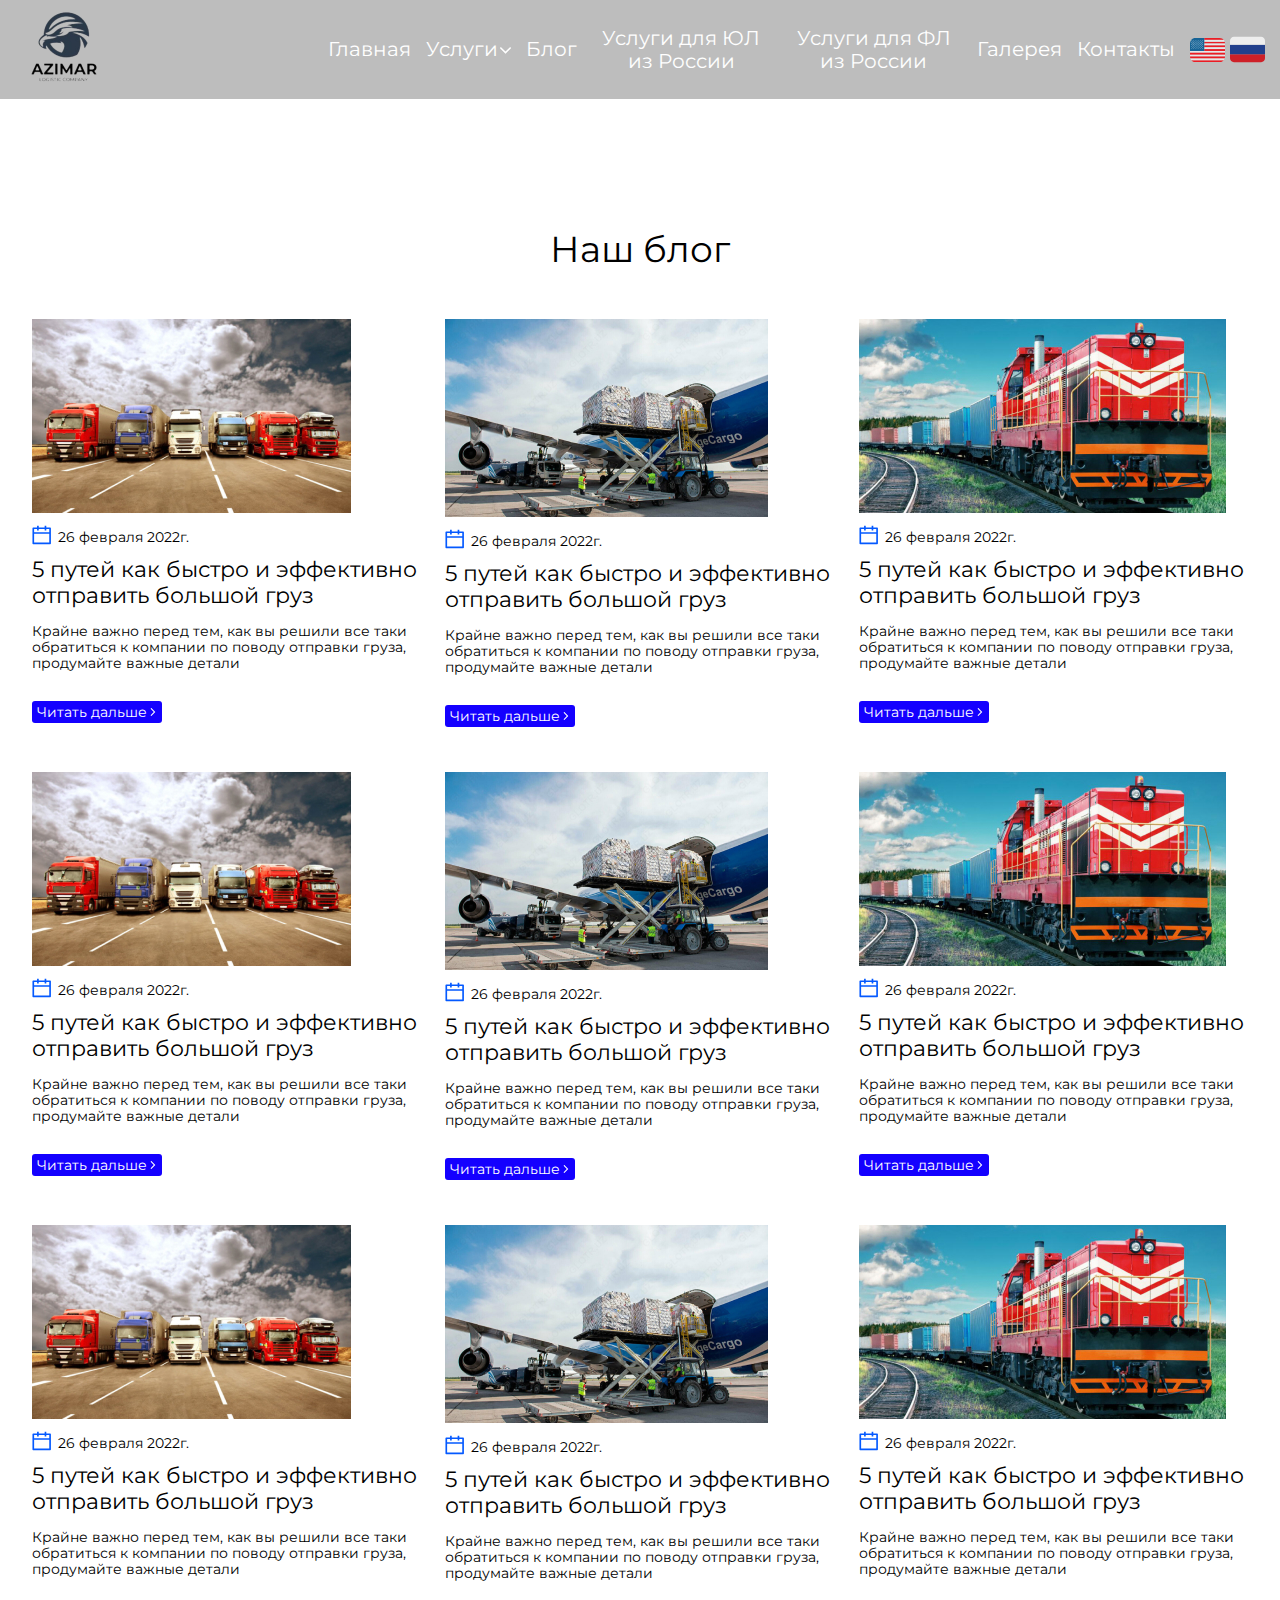
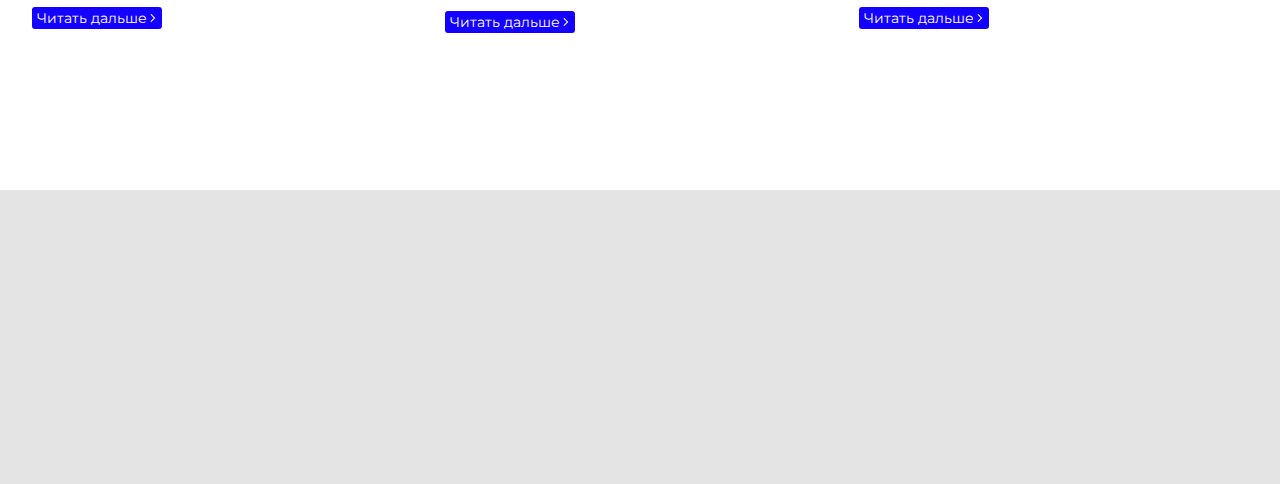
<file: blog.html>
<!DOCTYPE html>
<html lang="ru">

<head>
    <meta charset="UTF-8">
    <meta http-equiv="X-UA-Compatible" content="IE=edge">
    
    <title>Azimarinter</title>
    <meta name="viewport" content="width=device-width, initial-scale=1.0">
    <link rel="preconnect" href="https://fonts.googleapis.com">
    <link rel="preconnect" href="https://fonts.gstatic.com" crossorigin>
    <link href="https://fonts.googleapis.com/css2?family=Montserrat:ital,wght@0,400;0,500;0,700;1,400&family=Moul&family=Rubik:wght@400;500;600;700&display=swap" rel="stylesheet">
    <link rel="stylesheet" href="assets/css/style.min.css"></head>

<body>
<svg style='display: none;'>
    <symbol fill="none" xmlns="http://www.w3.org/2000/svg" viewBox="0 0 34 34" id="russia-flag">
        <g clip-path="url(#clip0_44_12)">
            <path d="M34 25.4999C34 26.5019 33.602 27.4628 32.8935 28.1712C32.185 28.8797 31.2241 29.2777 30.2222 29.2777H3.77778C2.77585 29.2777 1.81496 28.8797 1.10649 28.1712C0.398015 27.4628 0 26.5019 0 25.4999V21.7222H34V25.4999Z"
                  fill="#CE2028"></path>
            <path d="M0 12.2778H34V21.7223H0V12.2778Z" fill="#22408C"></path>
            <path d="M30.2222 4.72217H3.77778C2.77585 4.72217 1.81496 5.12018 1.10649 5.82865C0.398015 6.53712 0 7.49802 0 8.49995L0 12.2777H34V8.49995C34 7.49802 33.602 6.53712 32.8935 5.82865C32.185 5.12018 31.2241 4.72217 30.2222 4.72217Z"
                  fill="#EEEEEE"></path>
        </g>
        <defs>
            <clipPath id="clip0_44_12">
                <rect width="34" height="34" fill="white"></rect>
            </clipPath>
        </defs>
    </symbol>
    <symbol fill="none" xmlns="http://www.w3.org/2000/svg" viewBox="0 0 35 35" id="usa-flag">
        <path d="M14.2188 9.7124V11.5608H34.9809C34.9519 10.9647 34.8895 10.2112 34.6664 9.7124" fill="#EC1C24"></path>
        <path d="M33.6875 7.86401H14.2188V9.71245H34.6664C34.4444 9.02284 34.1141 8.39394 33.6875 7.86401Z"
              fill="#E6E7E8"></path>
        <path d="M29.5312 6.01562H14.2188V7.86406H33.6875C32.7748 6.72109 31.2725 6.01562 29.5312 6.01562Z"
              fill="#EC1C24"></path>
        <path d="M34.9809 11.561H14.2188V13.4095H35V12.1774C35 12.0674 34.9929 11.9603 34.9896 11.8525C34.9874 11.823 34.9841 11.747 34.9809 11.561Z"
              fill="#E6E7E8"></path>
        <path d="M14.2188 15.2579H35V13.4094H14.2188V15.2579Z" fill="#EC1C24"></path>
        <path d="M14.2188 17.1063H35V15.2578H14.2188V17.1063Z" fill="#E6E7E8"></path>
        <path d="M14.2188 17.1062H35V18.9546H14.2188V17.1062Z" fill="#EC1C24"></path>
        <path d="M0 18.9546V20.803H35V18.9546H14.2188H0Z" fill="#E6E7E8"></path>
        <path d="M0 20.8032H35V22.6517H0V20.8032Z" fill="#EC1C24"></path>
        <path d="M0.00273437 23.7886C0.00273437 23.7886 -0.0021875 24.2365 0.0109375 24.5H34.9891C35.0044 24.2299 34.9973 23.7886 34.9973 23.7886L35 22.6516H0L0.00273437 23.7886Z"
              fill="#E6E7E8"></path>
        <path d="M5.46895 30.078H29.5314C31.2776 30.078 32.729 29.4437 33.7205 28.1968H1.27441C2.29816 29.471 3.77691 30.078 5.46621 30.078"
              fill="#EC1C24"></path>
        <path d="M1.27715 28.1968H33.7232C34.1558 27.6472 34.4788 27.0197 34.6748 26.3484H0.331055C0.530717 27.0177 0.852398 27.6444 1.27988 28.1968"
              fill="#E6E7E8"></path>
        <path d="M0.32793 26.3484H34.6717C34.8508 25.7472 34.9573 25.1266 34.9889 24.5H0.0107422C0.0648828 25.1322 0.115195 25.6096 0.32793 26.3484Z"
              fill="#EC1C24"></path>
        <path d="M14.2188 6.01562H5.46875C1.84461 6.01562 0 8.70898 0 12.0312V18.9547H14.2188V6.01562Z"
              fill="#176496"></path>
        <path d="M1.53031 9.28367L1.82781 9.05508L2.12477 9.28367L2.00937 8.91617L2.30523 8.69141H1.93992L1.82672 8.32227L1.71406 8.69141H1.3493L1.64625 8.91617L1.53031 9.28367ZM3.49578 9.28367L3.79328 9.05508L4.09023 9.28367L3.97539 8.91617L4.2707 8.69141H3.90594L3.79273 8.32227L3.68008 8.69141H3.31422L3.61117 8.91617L3.49578 9.28367ZM5.66414 9.28367L5.96109 9.05508L6.25859 9.28367L6.1432 8.91617L6.43852 8.69141H6.07594L5.96109 8.32227L5.84789 8.69141H5.48531L5.77898 8.91617L5.66414 9.28367ZM7.81664 9.28367L8.11359 9.05508L8.41109 9.28367L8.29625 8.91617L8.59156 8.69141H8.22516L8.11359 8.32227L8.00094 8.69141H7.63563L7.93203 8.91617L7.81664 9.28367ZM9.9768 9.28367L10.2743 9.05508L10.5712 9.28367L10.4564 8.91617L10.7523 8.69141H10.3864L10.2738 8.32227L10.1611 8.69141H9.79633L10.0916 8.91617L9.9768 9.28367ZM2.57648 10.2434L2.87344 10.0154L3.17039 10.2434L3.05609 9.87648L3.35141 9.65172H2.98609L2.87289 9.28312L2.76188 9.65172H2.39547L2.69133 9.87648L2.57648 10.2434ZM4.5425 10.2434L4.83945 10.0154L5.13641 10.2434L5.02156 9.87648L5.31687 9.65172H4.94938L4.83945 9.28312L4.72625 9.65172H4.36148L4.65734 9.87648L4.5425 10.2434ZM6.71086 10.2434L7.00727 10.0154L7.30422 10.2434L7.18938 9.87648L7.48523 9.65172H7.12047L7.00727 9.28312L6.89406 9.65172H6.52875L6.82461 9.87648L6.71086 10.2434ZM8.86227 10.2434L9.15977 10.0154L9.45727 10.2434L9.34078 9.87648L9.63719 9.65172H9.27242L9.15922 9.28312L9.04711 9.65172H8.6818L8.97766 9.87648L8.86227 10.2434ZM11.0252 10.2434L11.3199 10.0154L11.6169 10.2434L11.5009 9.87648L11.7973 9.65172H11.4331L11.3194 9.28312L11.2073 9.65172H10.842L11.1378 9.87648L11.0252 10.2434ZM12.243 9.28367L12.54 9.05508L12.8375 9.28367L12.7221 8.91617L13.0174 8.69141H12.6548L12.5395 8.32227L12.4268 8.69141H12.0588L12.3579 8.91617L12.243 9.28367ZM1.50133 16.964L1.79883 16.7381L2.09578 16.964L1.98094 16.5998L2.27625 16.3745L1.91148 16.3755L1.79773 16.007L1.68617 16.3755L1.32031 16.3745L1.61617 16.5998L1.50133 16.964ZM3.46734 16.964L3.7643 16.7381L4.0618 16.964L3.94641 16.5998L4.24172 16.3745L3.8775 16.3755L3.76375 16.007L3.65164 16.3755L3.28688 16.3745L3.58219 16.5998L3.46734 16.964ZM5.6357 16.964L5.93266 16.7381L6.23016 16.964L6.11477 16.5998L6.41008 16.3745L6.04312 16.3755L5.93211 16.007L5.81945 16.3755L5.45469 16.3745L5.75055 16.5998L5.6357 16.964ZM7.7882 16.964L8.08516 16.7381L8.38211 16.964L8.26891 16.5998L8.56258 16.3745L8.19727 16.3755L8.08461 16.007L7.97195 16.3755L7.60719 16.3745L7.9025 16.5998L7.7882 16.964ZM9.94781 16.964L10.2453 16.7381L10.5428 16.964L10.4291 16.5998L10.7227 16.3745L10.358 16.3755L10.2448 16.007L10.1327 16.3755L9.76734 16.3745L10.0627 16.5998L9.94781 16.964ZM12.2141 16.964L12.511 16.7381L12.8085 16.964L12.6931 16.5998L12.989 16.3745L12.622 16.3755L12.5105 16.007L12.3978 16.3755L12.0314 16.3745L12.3289 16.5998L12.2141 16.964ZM1.53031 11.2043L1.82781 10.9757L2.12477 11.2043L2.00937 10.8368L2.30523 10.612L1.93992 10.6131L1.82672 10.2434L1.71406 10.6131L1.3493 10.612L1.64625 10.8368L1.53031 11.2043ZM3.49578 11.2043L3.79328 10.9757L4.09023 11.2043L3.97539 10.8368L4.2707 10.612L3.90594 10.6131L3.79273 10.2434L3.68008 10.6131L3.31422 10.612L3.61117 10.8368L3.49578 11.2043ZM5.66414 11.2043L5.96109 10.9757L6.25859 11.2043L6.1432 10.8368L6.43852 10.612L6.07594 10.6131L5.96109 10.2434L5.84789 10.6131L5.48531 10.612L5.77898 10.8368L5.66414 11.2043ZM7.81664 11.2043L8.11359 10.9757L8.41109 11.2043L8.29625 10.8368L8.59156 10.612L8.22516 10.6131L8.11359 10.2434L8.00094 10.6131L7.63563 10.612L7.93203 10.8368L7.81664 11.2043ZM9.9768 11.2043L10.2743 10.9757L10.5712 11.2043L10.4564 10.8368L10.7523 10.612L10.3864 10.6131L10.2738 10.2434L10.1611 10.6131L9.79633 10.612L10.0916 10.8368L9.9768 11.2043ZM2.57648 12.1646L2.87344 11.9366L3.17039 12.1646L3.05609 11.7977L3.35141 11.5718H2.98609L2.87289 11.2043L2.76188 11.5718H2.39547L2.69133 11.7977L2.57648 12.1646ZM4.5425 12.1646L4.83945 11.9366L5.13641 12.1646L5.02156 11.7977L5.31687 11.5718H4.94938L4.83945 11.2043L4.72625 11.5718H4.36148L4.65734 11.7977L4.5425 12.1646ZM6.71086 12.1646L7.00727 11.9366L7.30422 12.1646L7.18938 11.7977L7.48523 11.5718H7.12047L7.00727 11.2043L6.89406 11.5718H6.52875L6.82461 11.7977L6.71086 12.1646ZM8.86227 12.1646L9.15977 11.9366L9.45727 12.1646L9.34078 11.7977L9.63719 11.5718H9.27242L9.15922 11.2043L9.04711 11.5718H8.6818L8.97766 11.7977L8.86227 12.1646ZM11.0252 12.1646L11.3199 11.9366L11.6169 12.1646L11.5009 11.7977L11.7973 11.5718H11.4331L11.3194 11.2043L11.2073 11.5718H10.842L11.1378 11.7977L11.0252 12.1646ZM12.243 11.2043L12.54 10.9757L12.8375 11.2043L12.7221 10.8368L13.0174 10.612L12.6548 10.6131L12.5395 10.2434L12.4268 10.6131L12.0588 10.612L12.3579 10.8368L12.243 11.2043ZM1.50133 13.1249L1.79883 12.8969L2.09578 13.1249L1.98039 12.7585L2.27625 12.5332L1.91094 12.5343L1.79773 12.1646L1.68617 12.5343L1.32031 12.5332L1.61617 12.7585L1.50133 13.1249ZM3.46734 13.1249L3.7643 12.8969L4.0618 13.1249L3.94641 12.7585L4.24172 12.5332L3.8775 12.5343L3.76375 12.1646L3.65164 12.5343L3.28688 12.5332L3.58164 12.7585L3.46734 13.1249ZM5.6357 13.1249L5.93266 12.8969L6.22961 13.1249L6.11477 12.7585L6.41008 12.5332L6.04312 12.5343L5.93211 12.1646L5.81945 12.5343L5.45469 12.5332L5.75055 12.7585L5.6357 13.1249ZM7.7882 13.1249L8.08461 12.8969L8.38211 13.1249L8.26891 12.7585L8.56258 12.5332L8.19727 12.5343L8.08461 12.1646L7.97195 12.5343L7.60719 12.5332L7.9025 12.7585L7.7882 13.1249ZM9.94781 13.1249L10.2453 12.8969L10.5423 13.1249L10.4291 12.7585L10.7227 12.5332L10.3574 12.5343L10.2448 12.1646L10.1327 12.5343L9.76734 12.5332L10.0627 12.7585L9.94781 13.1249ZM2.5475 14.0852L2.84445 13.8577L3.14141 14.0852L3.02711 13.721L3.32187 13.4946H2.95656L2.84391 13.1249L2.7318 13.4946H2.36648L2.66234 13.721L2.5475 14.0852ZM4.51352 14.0852L4.81047 13.8577L5.10742 14.0852L4.99258 13.721L5.28789 13.4946H4.92203L4.80992 13.1249L4.69727 13.4946H4.33195L4.62836 13.721L4.51352 14.0852ZM6.68242 14.0852L6.97828 13.8577L7.27578 14.0852L7.15875 13.721L7.45625 13.4946H7.09148L6.97828 13.1249L6.86562 13.4946H6.50031L6.79617 13.721L6.68242 14.0852ZM8.83219 14.0852L9.13078 13.8577L9.42828 14.0852L9.31344 13.721L9.6082 13.4946H9.24344L9.13023 13.1249L9.01813 13.4946H8.65281L8.94867 13.721L8.83219 14.0852ZM10.9923 14.0852L11.2909 13.8577L11.5884 14.0852L11.473 13.721L11.7695 13.4946H11.4047L11.2909 13.1249L11.1783 13.4946H10.813L11.1088 13.721L10.9923 14.0852ZM12.2141 13.1249L12.511 12.8969L12.808 13.1249L12.6931 12.7585L12.989 12.5332L12.622 12.5343L12.5105 12.1646L12.3978 12.5343L12.0314 12.5332L12.3289 12.7585L12.2141 13.1249ZM1.50133 15.0461L1.79883 14.8202L2.09578 15.0461L1.98039 14.6791L2.27625 14.4538L1.91094 14.4549L1.79773 14.0852L1.68617 14.4549L1.32031 14.4538L1.61617 14.6791L1.50133 15.0461ZM3.46734 15.0461L3.7643 14.8202L4.0618 15.0461L3.94641 14.6791L4.24172 14.4538L3.8775 14.4549L3.76375 14.0852L3.65164 14.4549L3.28688 14.4538L3.58164 14.6791L3.46734 15.0461ZM5.6357 15.0461L5.93266 14.8202L6.22961 15.0461L6.11477 14.6791L6.41008 14.4538L6.04312 14.4549L5.93211 14.0852L5.81945 14.4549L5.45469 14.4538L5.75055 14.6791L5.6357 15.0461ZM7.7882 15.0461L8.08461 14.8202L8.38211 15.0461L8.26891 14.6791L8.56258 14.4538L8.19727 14.4549L8.08461 14.0852L7.97195 14.4549L7.60719 14.4538L7.9025 14.6791L7.7882 15.0461ZM9.94781 15.0461L10.2453 14.8202L10.5423 15.0461L10.4291 14.6791L10.7227 14.4538L10.3574 14.4549L10.2448 14.0852L10.1327 14.4549L9.76734 14.4538L10.0627 14.6791L9.94781 15.0461ZM2.5475 16.007L2.84445 15.7784L3.14141 16.007L3.02711 15.6395L3.32187 15.4163H2.95656L2.84391 15.0461L2.7318 15.4163H2.36648L2.66234 15.6395L2.5475 16.007ZM4.51352 16.007L4.81047 15.7784L5.10742 16.007L4.99258 15.6395L5.28789 15.4163H4.92203L4.80992 15.0461L4.69727 15.4163H4.33195L4.62836 15.6395L4.51352 16.007ZM6.68242 16.007L6.97828 15.7784L7.27578 16.007L7.15875 15.6395L7.45625 15.4163H7.09148L6.97828 15.0461L6.86562 15.4163H6.50031L6.79617 15.6395L6.68242 16.007ZM8.83219 16.007L9.13078 15.7784L9.42828 16.007L9.31344 15.6395L9.6082 15.4163H9.24344L9.13023 15.0461L9.01813 15.4163H8.65281L8.94867 15.6395L8.83219 16.007ZM10.9923 16.007L11.2909 15.7784L11.5884 16.007L11.473 15.6395L11.7695 15.4163H11.4047L11.2909 15.0461L11.1783 15.4163H10.813L11.1088 15.6395L10.9923 16.007ZM12.2141 15.0461L12.511 14.8202L12.808 15.0461L12.6931 14.6791L12.989 14.4538L12.622 14.4549L12.5105 14.0852L12.3978 14.4549L12.0314 14.4538L12.3289 14.6791L12.2141 15.0461Z"
              fill="white"></path>
    </symbol>
    <symbol fill="none" xmlns="http://www.w3.org/2000/svg" viewBox="0 0 21 22" id="calendar">
        <path d="M19.5 2.67188H15.2344V1.04688C15.2344 0.935156 15.143 0.84375 15.0312 0.84375H13.6094C13.4977 0.84375 13.4062 0.935156 13.4062 1.04688V2.67188H6.90625V1.04688C6.90625 0.935156 6.81484 0.84375 6.70312 0.84375H5.28125C5.16953 0.84375 5.07812 0.935156 5.07812 1.04688V2.67188H0.8125C0.363086 2.67188 0 3.03496 0 3.48438V20.3438C0 20.7932 0.363086 21.1562 0.8125 21.1562H19.5C19.9494 21.1562 20.3125 20.7932 20.3125 20.3438V3.48438C20.3125 3.03496 19.9494 2.67188 19.5 2.67188ZM18.4844 19.3281H1.82812V9.67969H18.4844V19.3281ZM1.82812 7.95312V4.5H5.07812V5.71875C5.07812 5.83047 5.16953 5.92188 5.28125 5.92188H6.70312C6.81484 5.92188 6.90625 5.83047 6.90625 5.71875V4.5H13.4062V5.71875C13.4062 5.83047 13.4977 5.92188 13.6094 5.92188H15.0312C15.143 5.92188 15.2344 5.83047 15.2344 5.71875V4.5H18.4844V7.95312H1.82812Z"
              fill="#0459FF"></path>
    </symbol>
    <symbol fill="none" xmlns="http://www.w3.org/2000/svg" viewBox="0 0 30 30" id="whatsapp">
        <g clip-path="url(#clip0_96_165)">
            <path d="M7.92944 25.6938L8.41986 25.9362C10.4636 27.1482 12.7524 27.7138 15.0413 27.7138C22.2349 27.7138 28.1205 21.8963 28.1205 14.7861C28.1205 11.3926 26.7308 8.07986 24.2785 5.65589C21.8261 3.23191 18.5562 1.8584 15.0413 1.8584C7.84776 1.8584 1.96201 7.67585 2.04381 14.8669C2.04381 17.2908 2.77951 19.634 4.00565 21.6539L4.3326 22.1387L3.02479 26.9058L7.92944 25.6938Z"
                  fill="#00E676"></path>
            <path d="M25.6679 4.36309C22.8886 1.53521 19.0466 0 15.1228 0C6.78492 0 0.0817969 6.70622 0.163477 14.8668C0.163477 17.4524 0.89918 19.9572 2.12543 22.2195L0 29.8953L7.92926 27.8753C10.1364 29.0874 12.5886 29.653 15.0411 29.653C23.2973 29.653 30.0005 22.9466 30.0005 14.7862C30.0005 10.827 28.4471 7.11023 25.6679 4.36309ZM15.1228 27.1483C12.9157 27.1483 10.7086 26.5828 8.82844 25.4516L8.33801 25.2092L3.59684 26.4211L4.82297 21.8157L4.49602 21.3308C0.89918 15.5942 2.61586 7.999 8.50148 4.44382C14.3871 0.888765 21.9894 2.58556 25.5862 8.40301C29.183 14.2205 27.4663 21.7347 21.5808 25.2899C19.7005 26.5018 17.4117 27.1483 15.1228 27.1483ZM22.3164 18.1798L21.4172 17.7758C21.4172 17.7758 20.1094 17.2102 19.2919 16.8061C19.2101 16.8061 19.1284 16.7253 19.0466 16.7253C18.8013 16.7253 18.6379 16.8061 18.4744 16.887C18.4744 16.887 18.3927 16.9677 17.2482 18.2605C17.1664 18.4221 17.003 18.5029 16.8395 18.5029H16.7577C16.676 18.5029 16.5125 18.4221 16.4307 18.3414L16.022 18.1798C15.1228 17.7758 14.3054 17.2909 13.6514 16.6446C13.4879 16.483 13.2427 16.3214 13.0792 16.1598C12.507 15.5942 11.9347 14.9478 11.5261 14.2206L11.4443 14.059C11.3626 13.9781 11.3626 13.8974 11.2808 13.7358C11.2808 13.5742 11.2808 13.4127 11.3626 13.3318C11.3626 13.3318 11.6896 12.9278 11.9347 12.6855C12.0983 12.5238 12.18 12.2815 12.3435 12.1199C12.507 11.8775 12.5888 11.5543 12.507 11.3119C12.4253 10.9078 11.4443 8.72629 11.1991 8.24154C11.0355 7.99911 10.8722 7.91838 10.6269 7.83753H9.72773C9.56414 7.83753 9.40078 7.91838 9.23719 7.91838L9.15539 7.99911C8.99191 8.07996 8.82844 8.24154 8.66496 8.32228C8.50148 8.48398 8.41969 8.64544 8.25621 8.80714C7.68398 9.53432 7.35703 10.4231 7.35703 11.3119C7.35703 11.9582 7.52051 12.6046 7.76578 13.1702L7.84758 13.4127C8.58328 14.9478 9.56414 16.3214 10.8722 17.5333L11.1991 17.8565C11.4443 18.0989 11.6896 18.2605 11.853 18.5028C13.5697 19.9573 15.5316 21.0076 17.7387 21.5732C17.9839 21.654 18.3109 21.654 18.5562 21.7348H19.3736C19.7823 21.7348 20.2727 21.5732 20.5998 21.4117C20.845 21.2501 21.0084 21.2501 21.1719 21.0885L21.3355 20.9268C21.499 20.7652 21.6625 20.6845 21.8259 20.5229C21.9894 20.3613 22.1529 20.1997 22.2347 20.038C22.3982 19.7149 22.4798 19.3108 22.5616 18.907V18.3414C22.5616 18.3414 22.4798 18.2605 22.3164 18.1798Z"
                  fill="white"></path>
        </g>
        <defs>
            <clipPath id="clip0_96_165">
                <rect width="30" height="30" fill="white"></rect>
            </clipPath>
        </defs>
    </symbol>
    <symbol fill="none" xmlns="http://www.w3.org/2000/svg" viewBox="0 0 29 28" id="telegram">
        <path d="M14.5 0C6.49181 0 0 6.26795 0 14C0 21.732 6.49181 28 14.5 28C22.5082 28 29 21.732 29 14C29 6.26795 22.5082 0 14.5 0Z"
              fill="#40B3E0"></path>
        <path d="M21.5557 8.0532L18.9657 20.6607C18.9657 20.6607 18.6036 21.5351 17.6075 21.1154L11.631 16.6914L9.45782 15.6773L5.79952 14.4882C5.79952 14.4882 5.2381 14.2959 5.18372 13.8762C5.12935 13.4565 5.81765 13.2293 5.81765 13.2293L20.3602 7.72114C20.3602 7.72114 21.5556 7.21407 21.5556 8.05342"
              fill="white"></path>
        <path d="M11.172 20.5189C11.172 20.5189 10.9975 20.5031 10.78 19.8385C10.5628 19.1741 9.45801 15.6769 9.45801 15.6769L18.2416 10.2913C18.2416 10.2913 18.7488 9.99402 18.7306 10.2913C18.7306 10.2913 18.8212 10.3438 18.5494 10.5886C18.2779 10.8335 11.6494 16.5863 11.6494 16.5863"
              fill="#D2E5F1"></path>
        <path d="M13.9227 18.3871L11.5588 20.4681C11.5588 20.4681 11.374 20.6035 11.1719 20.5186L11.6245 16.6533"
              fill="#B5CFE4"></path>
    </symbol>
    <symbol fill="none" xmlns="http://www.w3.org/2000/svg" viewBox="0 0 30 28" id="instagram">
        <path d="M15.0001 0C10.9229 0 10.4148 0.018375 8.81914 0.081375C7.21695 0.154875 6.1332 0.38675 5.17695 0.73325C4.17614 1.08589 3.26976 1.63801 2.52102 2.35113C1.75484 3.04832 1.16295 3.89474 0.787578 4.83C0.416328 5.7225 0.167891 6.734 0.0891406 8.22937C0.0169531 9.7195 0.00195312 10.1929 0.00195312 13.9983C0.00195312 17.8036 0.0216406 18.2779 0.0891406 19.7671C0.167891 21.2581 0.416328 22.274 0.787578 23.1665C1.16541 24.1006 1.75697 24.9465 2.52102 25.6454C3.26801 26.3605 4.17489 26.9129 5.17695 27.2633C6.1332 27.6054 7.22164 27.8416 8.81914 27.9151C10.4157 27.9825 10.9229 27.9965 15.0001 27.9965C19.0773 27.9965 19.5854 27.9781 21.181 27.9151C22.7785 27.8416 23.867 27.6045 24.8232 27.2633C25.824 26.9106 26.7304 26.3585 27.4791 25.6454C28.2463 24.9489 28.8383 24.1023 29.2126 23.1665C29.5791 22.274 29.8323 21.2581 29.911 19.7671C29.9832 18.277 29.9982 17.8036 29.9982 13.9983C29.9982 10.1929 29.9785 9.71862 29.911 8.22937C29.8323 6.73837 29.5782 5.71725 29.2126 4.83C28.8347 3.8959 28.2432 3.04996 27.4791 2.35113C26.733 1.6351 25.8258 1.08253 24.8232 0.73325C23.867 0.38675 22.7785 0.154875 21.181 0.081375C19.5845 0.014 19.0773 0 15.0001 0ZM15.0001 2.52C19.0041 2.52 19.4823 2.53838 21.0648 2.60138C22.5245 2.66525 23.3195 2.89275 23.8473 3.08525C24.4998 3.31006 25.0904 3.66787 25.576 4.13263C26.0731 4.58397 26.4551 5.13393 26.6935 5.74175C26.8998 6.23437 27.1435 6.97637 27.212 8.33875C27.2795 9.81575 27.2991 10.2629 27.2991 13.9991C27.2991 17.7354 27.2795 18.1825 27.2063 19.6595C27.1276 21.0219 26.8838 21.7639 26.6785 22.2565C26.3945 22.9136 26.0776 23.373 25.5545 23.87C25.0672 24.3318 24.477 24.6879 23.8257 24.913C23.3045 25.1055 22.4982 25.333 21.0329 25.3969C19.442 25.4599 18.9732 25.4783 14.9588 25.4783C10.9445 25.4783 10.4766 25.4599 8.88383 25.3916C7.42414 25.3181 6.61883 25.0906 6.09102 24.899C5.37852 24.6339 4.89008 24.3381 4.36695 23.8499C3.83914 23.3572 3.50352 22.8883 3.24477 22.2364C3.03477 21.7499 2.79477 20.9974 2.71695 19.6298C2.66352 18.1624 2.6382 17.7074 2.6382 13.9781C2.6382 10.2506 2.66352 9.79475 2.71695 8.309C2.79477 6.94138 3.03477 6.19063 3.24477 5.70238C3.50352 5.0365 3.84008 4.5815 4.36695 4.08887C4.88914 3.6015 5.37852 3.2865 6.09102 3.03975C6.61883 2.84812 7.40445 2.62063 8.86977 2.55238C10.4607 2.499 10.9295 2.47975 14.9382 2.47975L15.0001 2.52ZM15.0001 6.81363C13.9888 6.81328 12.9874 6.99893 12.0531 7.35995C11.1188 7.72098 10.2698 8.25031 9.55475 8.9177C8.8397 9.58508 8.27256 10.3774 7.88574 11.2495C7.49893 12.1215 7.30002 13.0562 7.30039 14C7.30002 14.9438 7.49893 15.8785 7.88574 16.7505C8.27256 17.6226 8.8397 18.4149 9.55475 19.0823C10.2698 19.7497 11.1188 20.279 12.0531 20.64C12.9874 21.0011 13.9888 21.1867 15.0001 21.1864C16.0113 21.1867 17.0127 21.0011 17.9471 20.64C18.8814 20.279 19.7303 19.7497 20.4454 19.0823C21.1605 18.4149 21.7276 17.6226 22.1144 16.7505C22.5012 15.8785 22.7001 14.9438 22.6998 14C22.7001 13.0562 22.5012 12.1215 22.1144 11.2495C21.7276 10.3774 21.1605 9.58508 20.4454 8.9177C19.7303 8.25031 18.8814 7.72098 17.9471 7.35995C17.0127 6.99893 16.0113 6.81328 15.0001 6.81363V6.81363ZM15.0001 18.6664C12.2363 18.6664 10.0004 16.5795 10.0004 14C10.0004 11.4205 12.2363 9.33362 15.0001 9.33362C17.7638 9.33362 19.9998 11.4205 19.9998 14C19.9998 16.5795 17.7638 18.6664 15.0001 18.6664ZM24.8101 6.52663C24.8096 6.97258 24.6194 7.40011 24.2814 7.71529C23.9433 8.03046 23.4851 8.2075 23.0073 8.2075C22.771 8.2075 22.5371 8.16407 22.3188 8.07968C22.1005 7.9953 21.9022 7.87162 21.7351 7.7157C21.5681 7.55977 21.4356 7.37467 21.3451 7.17095C21.2547 6.96723 21.2082 6.74888 21.2082 6.52837C21.2082 6.30787 21.2547 6.08952 21.3451 5.8858C21.4356 5.68208 21.5681 5.49698 21.7351 5.34105C21.9022 5.18513 22.1005 5.06145 22.3188 4.97707C22.5371 4.89268 22.771 4.84925 23.0073 4.84925C23.9982 4.84925 24.8101 5.60175 24.8101 6.52663V6.52663Z"
              fill="black"></path>
    </symbol>
    <symbol fill="none" xmlns="http://www.w3.org/2000/svg" viewBox="0 0 36 36" id="facebook">
        <path d="M30.9375 3.9375H5.0625C4.44023 3.9375 3.9375 4.44023 3.9375 5.0625V30.9375C3.9375 31.5598 4.44023 32.0625 5.0625 32.0625H30.9375C31.5598 32.0625 32.0625 31.5598 32.0625 30.9375V5.0625C32.0625 4.44023 31.5598 3.9375 30.9375 3.9375ZM27.6891 12.1465H25.4426C23.6812 12.1465 23.3402 12.9832 23.3402 14.2137V16.9242H27.5449L26.9965 21.1676H23.3402V32.0625H18.9563V21.1711H15.2895V16.9242H18.9563V13.7953C18.9563 10.1637 21.1746 8.18438 24.416 8.18438C25.9699 8.18438 27.3023 8.30039 27.6926 8.35313V12.1465H27.6891Z"
              fill="black"></path>
    </symbol>
    <symbol fill="none" xmlns="http://www.w3.org/2000/svg" viewBox="0 0 34 34" id="truck">
        <path d="M28.3337 11.3334H24.0837V5.66675H1.41699V24.0834H4.25033C4.25033 26.4351 6.14866 28.3334 8.50033 28.3334C10.852 28.3334 12.7503 26.4351 12.7503 24.0834H21.2503C21.2503 26.4351 23.1487 28.3334 25.5003 28.3334C27.852 28.3334 29.7503 26.4351 29.7503 24.0834H32.5837V17.0001L28.3337 11.3334ZM8.50033 26.2084C7.32449 26.2084 6.37533 25.2592 6.37533 24.0834C6.37533 22.9076 7.32449 21.9584 8.50033 21.9584C9.67616 21.9584 10.6253 22.9076 10.6253 24.0834C10.6253 25.2592 9.67616 26.2084 8.50033 26.2084ZM21.2503 9.91675H18.417V19.8334H15.5837V9.91675H12.7503V19.8334H9.91699V9.91675H7.08366V19.8334H4.25033V8.50008H21.2503V9.91675ZM25.5003 26.2084C24.3245 26.2084 23.3753 25.2592 23.3753 24.0834C23.3753 22.9076 24.3245 21.9584 25.5003 21.9584C26.6762 21.9584 27.6253 22.9076 27.6253 24.0834C27.6253 25.2592 26.6762 26.2084 25.5003 26.2084ZM24.0837 17.0001V13.4584H27.6253L30.402 17.0001H24.0837Z"
              fill="black"></path>
    </symbol>
    <symbol fill="none" xmlns="http://www.w3.org/2000/svg" viewBox="0 0 28 28" id="phone">
        <g clip-path="url(#clip0_44_71)">
            <path d="M14.6469 7.28012L10.7001 2.72428C10.2451 2.19928 9.41093 2.20162 8.88243 2.73128L5.63676 5.98278C4.67076 6.94995 4.39426 8.38612 4.9531 9.53762C8.29165 16.4501 13.8665 22.0327 20.7743 25.3809C21.9246 25.9398 23.3596 25.6633 24.3256 24.6961L27.6016 21.4143C28.1324 20.8834 28.1336 20.0446 27.6039 19.5896L23.0306 15.6638C22.5523 15.2531 21.8091 15.3068 21.3296 15.7874L19.7383 17.3811C19.6568 17.4665 19.5496 17.5228 19.433 17.5413C19.3165 17.5599 19.197 17.5397 19.0931 17.4838C16.4919 15.9859 14.3343 13.8254 12.8398 11.2223C12.7838 11.1182 12.7635 10.9985 12.7821 10.8818C12.8006 10.765 12.857 10.6576 12.9424 10.5759L14.5291 8.98812C15.0098 8.50512 15.0623 7.75845 14.6469 7.27895V7.28012Z"
                  stroke="black" stroke-width="2" stroke-linecap="round" stroke-linejoin="round"></path>
        </g>
        <defs>
            <clipPath id="clip0_44_71">
                <rect width="28" height="28" fill="white"></rect>
            </clipPath>
        </defs>
    </symbol>
    <symbol fill="none" xmlns="http://www.w3.org/2000/svg" viewBox="0 0 32 32" id="location">
        <path d="M16 15C18.2091 15 20 13.2091 20 11C20 8.79086 18.2091 7 16 7C13.7909 7 12 8.79086 12 11C12 13.2091 13.7909 15 16 15Z"
              stroke="#5A5A5A" stroke-width="2" stroke-linecap="round" stroke-linejoin="round"></path>
        <path d="M24.0002 15C21.0002 22 16.0002 30 16.0002 30C16.0002 30 11.0002 22 8.00024 15C5.00024 8 10.0002 2 16.0002 2C22.0002 2 27.0002 8 24.0002 15Z"
              stroke="#5A5A5A" stroke-width="2" stroke-linecap="round" stroke-linejoin="round"></path>
    </symbol>
    <symbol fill="none" xmlns="http://www.w3.org/2000/svg" viewBox="0 0 4 7" id="arrow-right">
        <path d="M0.778572 6.85829L4 3.49854L0.778572 0.138791C0.690769 0.047519 0.572964 -0.00237432 0.451073 8.69153e-05C0.329181 0.00254815 0.213189 0.0571623 0.128611 0.151915C0.0440335 0.246668 -0.00220012 0.373797 8.03531e-05 0.505336C0.00236107 0.636875 0.0529695 0.762049 0.140772 0.853321L2.67846 3.49854L0.140772 6.14668C0.0529695 6.23795 0.00236114 6.36312 8.04245e-05 6.49466C-0.00220005 6.6262 0.0440336 6.75333 0.128611 6.84808C0.213189 6.94284 0.329182 6.99745 0.451073 6.99991C0.572964 7.00237 0.690769 6.95248 0.778572 6.86121L0.778572 6.85829Z"
              fill="white"></path>
    </symbol>

    <symbol id='close' width="34" height="34" viewBox="0 0 34 34" fill="none" xmlns="http://www.w3.org/2000/svg">
        <path d="M8.5 8.50003L26.5968 26.5968" stroke="#D0D0D0" stroke-width="2" stroke-linecap="round"
              stroke-linejoin="round"/>
        <path d="M8.5 26.5968L26.5968 8.5" stroke="#D0D0D0" stroke-width="2" stroke-linecap="round"
              stroke-linejoin="round"/>
    </symbol>

    <symbol viewBox="0 0 400 400" id="person">
        <desc>Created with Fabric.js 3.6.2</desc>
        <defs></defs>
        <g transform="matrix(0.39 0 0 0.39 200 156.25)">
            <path transform=" translate(-256, -144)"
                  d="M 344 144 c -3.92 52.87 -44 96 -88 96 s -84.15 -43.12 -88 -96 c -4 -55 35 -96 88 -96 S 348 90 344 144 Z"
                  stroke-linecap="round"></path>
        </g>
        <g transform="matrix(0.39 0 0 0.39 200 250)">
            <path transform=" translate(-256, -384)"
                  d="M 256 304 c -87 0 -175.3 48 -191.64 138.6 C 62.39 453.52 68.57 464 80 464 H 432 c 11.44 0 17.62 -10.48 15.65 -21.4 C 431.3 352 343 304 256 304 Z"
                  stroke-linecap="round"></path>
        </g>
    </symbol>
    <symbol xmlns="http://www.w3.org/2000/svg" xmlns:xlink="http://www.w3.org/1999/xlink" version="1.1"
            xml:space="preserve" viewBox="0 0 400 400" id="email">
    <desc>Created with Fabric.js 3.6.2</desc>
        <defs></defs>
        <g transform="matrix(8.33 0 0 8.33 200 200)" id="Слой_1">
      <path transform=" translate(-13, -13)"
            d="M 23.2294922 4 H 2.7705078 C 1.7939453 4 1 4.84375 1 5.8808594 v 14.2382813 C 1 21.15625 1.7939453 22 2.7705078 22 h 20.4589844 C 24.2060547 22 25 21.15625 25 20.1191406 V 5.8808594 C 25 4.84375 24.2060547 4 23.2294922 4 z M 15.666687 13.0003052 L 23.5 7.3469849 v 11.3060913 L 15.666687 13.0003052 z M 23.2294922 5.5 c 0.0535278 0 0.1077881 0.0323486 0.1549072 0.0806885 L 13 13.0751343 L 2.6156006 5.5806885 C 2.6627197 5.5323486 2.71698 5.5 2.7705078 5.5 H 23.2294922 z M 2.5 18.6530151 V 7.3469849 l 7.8328247 5.6529541 L 2.5 18.6530151 z M 2.7705078 20.5 c -0.0535278 0 -0.1077881 -0.0324707 -0.1549072 -0.0807495 l 8.9987183 -6.4944458 l 0.9472046 0.6835938 c 0.0224609 0.0162964 0.0484619 0.0229492 0.0721436 0.036377 c 0.0231323 0.0131226 0.0447388 0.024231 0.0689697 0.03479 C 12.798584 14.7214966 12.8981323 14.75 12.9990234 14.75 c 0.0003662 0 0.0006104 -0.0002441 0.0009766 -0.0002441 S 13.0006104 14.75 13.0009766 14.75 c 0.1008911 0 0.2004395 -0.0285034 0.2963867 -0.0704346 c 0.024231 -0.0105591 0.0458374 -0.0216675 0.0689697 -0.03479 c 0.0236816 -0.0134277 0.0496826 -0.0200806 0.0721436 -0.036377 l 0.9467163 -0.6832886 l 8.9992065 6.4942017 C 23.3372803 20.4675903 23.28302 20.5 23.2294922 20.5 H 2.7705078 z"
            stroke-linecap="round"></path>
    </g>
  </symbol>

    <symbol fill="none" xmlns="http://www.w3.org/2000/svg" viewBox="0 0 30 42" id="report">
        <path fill-rule="evenodd" clip-rule="evenodd"
              d="M3.54102 5.37533C3.26475 5.37533 2.9998 5.48507 2.80445 5.68042C2.6091 5.87577 2.49935 6.14073 2.49935 6.41699V38.7087C2.49935 38.9849 2.6091 39.2499 2.80445 39.4452C2.9998 39.6406 3.26475 39.7503 3.54102 39.7503H26.4577C26.734 39.7503 26.9989 39.6406 27.1943 39.4452C27.3896 39.2499 27.4994 38.9849 27.4994 38.7087V6.41699C27.4994 6.14073 27.3896 5.87577 27.1943 5.68042C26.9989 5.48507 26.734 5.37533 26.4577 5.37533H20.6421V3.29199H26.4577C27.2865 3.29199 28.0813 3.62123 28.6674 4.20728C29.2534 4.79333 29.5827 5.58819 29.5827 6.41699V38.7087C29.5827 39.5375 29.2534 40.3323 28.6674 40.9184C28.0813 41.5044 27.2865 41.8337 26.4577 41.8337H3.54102C2.71221 41.8337 1.91736 41.5044 1.33131 40.9184C0.745255 40.3323 0.416016 39.5375 0.416016 38.7087V6.41699C0.416016 5.58819 0.745255 4.79333 1.33131 4.20728C1.91736 3.62123 2.71221 3.29199 3.54102 3.29199H9.35664V5.37533H3.54102Z"
              fill="white"></path>
        <path fill-rule="evenodd" clip-rule="evenodd"
              d="M7.70833 3.29199C7.70833 2.46319 8.03757 1.66833 8.62362 1.08228C9.20967 0.496232 10.0045 0.166992 10.8333 0.166992H19.1667C19.9955 0.166992 20.7903 0.496232 21.3764 1.08228C21.9624 1.66833 22.2917 2.46319 22.2917 3.29199V5.37533C22.2917 6.20413 21.9624 6.99898 21.3764 7.58503C20.7903 8.17109 19.9955 8.50033 19.1667 8.50033H10.8333C10.0045 8.50033 9.20967 8.17109 8.62362 7.58503C8.03757 6.99898 7.70833 6.20413 7.70833 5.37533V3.29199ZM10.8333 2.25033C10.5571 2.25033 10.2921 2.36007 10.0968 2.55542C9.90141 2.75077 9.79167 3.01572 9.79167 3.29199V5.37533C9.79167 5.65159 9.90141 5.91654 10.0968 6.11189C10.2921 6.30725 10.5571 6.41699 10.8333 6.41699H19.1667C19.4429 6.41699 19.7079 6.30725 19.9032 6.11189C20.0986 5.91654 20.2083 5.65159 20.2083 5.37533V3.29199C20.2083 3.01572 20.0986 2.75077 19.9032 2.55542C19.7079 2.36007 19.4429 2.25033 19.1667 2.25033H10.8333ZM5.625 17.8753C5.625 17.5991 5.73475 17.3341 5.9301 17.1388C6.12545 16.9434 6.3904 16.8337 6.66667 16.8337H13.9583C14.2346 16.8337 14.4996 16.9434 14.6949 17.1388C14.8903 17.3341 15 17.5991 15 17.8753C15 18.1516 14.8903 18.4165 14.6949 18.6119C14.4996 18.8072 14.2346 18.917 13.9583 18.917H6.66667C6.3904 18.917 6.12545 18.8072 5.9301 18.6119C5.73475 18.4165 5.625 18.1516 5.625 17.8753ZM5.625 12.667C5.625 12.3907 5.73475 12.1258 5.9301 11.9304C6.12545 11.7351 6.3904 11.6253 6.66667 11.6253H22.8125C23.0888 11.6253 23.3537 11.7351 23.5491 11.9304C23.7444 12.1258 23.8542 12.3907 23.8542 12.667C23.8542 12.9433 23.7444 13.2082 23.5491 13.4036C23.3537 13.5989 23.0888 13.7087 22.8125 13.7087H6.66667C6.3904 13.7087 6.12545 13.5989 5.9301 13.4036C5.73475 13.2082 5.625 12.9433 5.625 12.667ZM7.70833 26.2087V28.292H9.79167V26.2087H7.70833ZM6.66667 24.1253C6.3904 24.1253 6.12545 24.2351 5.9301 24.4304C5.73475 24.6258 5.625 24.8907 5.625 25.167V29.3337C5.625 29.6099 5.73475 29.8749 5.9301 30.0702C6.12545 30.2656 6.3904 30.3753 6.66667 30.3753H10.8333C11.1096 30.3753 11.3746 30.2656 11.5699 30.0702C11.7653 29.8749 11.875 29.6099 11.875 29.3337V25.167C11.875 24.8907 11.7653 24.6258 11.5699 24.4304C11.3746 24.2351 11.1096 24.1253 10.8333 24.1253H6.66667ZM19.1667 26.2087C19.3072 26.2151 19.4476 26.193 19.5794 26.1436C19.7112 26.0943 19.8316 26.0188 19.9334 25.9217C20.0352 25.8245 20.1163 25.7077 20.1717 25.5784C20.2271 25.4491 20.2558 25.3098 20.2559 25.1691C20.2561 25.0284 20.2277 24.8891 20.1725 24.7597C20.1174 24.6302 20.0365 24.5133 19.9349 24.4159C19.8333 24.3186 19.7131 24.2428 19.5814 24.1932C19.4497 24.1437 19.3093 24.1213 19.1687 24.1274C18.9008 24.1391 18.6477 24.2537 18.4621 24.4474C18.2766 24.6411 18.1729 24.8988 18.1726 25.167C18.1723 25.4352 18.2755 25.6932 18.4607 25.8872C18.6459 26.0813 18.8987 26.1964 19.1667 26.2087V26.2087ZM19.1667 28.292C19.9955 28.292 20.7903 27.9628 21.3764 27.3767C21.9624 26.7906 22.2917 25.9958 22.2917 25.167C22.2917 24.3382 21.9624 23.5433 21.3764 22.9573C20.7903 22.3712 19.9955 22.042 19.1667 22.042C18.3379 22.042 17.543 22.3712 16.957 22.9573C16.3709 23.5433 16.0417 24.3382 16.0417 25.167C16.0417 25.9958 16.3709 26.7906 16.957 27.3767C17.543 27.9628 18.3379 28.292 19.1667 28.292V28.292ZM15 32.7503C15.0182 32.729 15.0373 32.7085 15.0573 32.6889C15.2281 32.5222 15.5573 32.3014 16.074 32.0816C17.1156 31.6389 18.401 31.417 19.1667 31.417C19.9323 31.417 21.2177 31.6389 22.2594 32.0816C22.776 32.3003 23.1052 32.5222 23.276 32.6889C23.296 32.7082 23.3151 32.7283 23.3333 32.7493V34.542H15V32.7503ZM19.1667 29.3337C17.0802 29.3337 12.9167 30.4441 12.9167 32.6482V36.6253H25.4167V32.6482C25.4167 30.4441 21.2531 29.3337 19.1667 29.3337Z"
              fill="white"></path>
    </symbol>

    <symbol fill="none" xmlns="http://www.w3.org/2000/svg" viewBox="0 0 128 129" id="car4">
        <path d="M79.9994 75.25V59.125H95.9994V48.375L117.333 67.1875L95.9994 86V75.25H79.9994ZM74.666 41.3875V48.375H10.666V41.3875L42.666 21.5L74.666 41.3875ZM37.3327 53.75H47.9994V80.625H37.3327V53.75ZM15.9993 53.75H26.666V80.625H15.9993V53.75ZM69.3327 53.75V67.1875L58.666 76.8625V53.75H69.3327ZM48.5327 86L45.3327 88.6875L54.3993 96.75H10.666V86H48.5327ZM90.666 80.625V96.75H74.666V107.5L53.3327 88.6875L74.666 69.875V80.625H90.666Z"
              fill="black"></path>
    </symbol>
    <symbol fill="none" xmlns="http://www.w3.org/2000/svg" viewBox="0 0 83 84" id="car3">
        <path d="M63.9798 49.6865V61.9616C63.9798 68.334 58.9453 73.5 52.735 73.5C46.5246 73.5 41.4901 68.334 41.4901 61.9616L41.5112 23.0001C41.5112 16.0964 36.4767 10.5 30.2663 10.5C24.056 10.5 19.0215 16.0964 19.0215 23.0001V49.6865"
              stroke="black" stroke-width="4" stroke-linecap="round" stroke-linejoin="round"></path>
        <path d="M74.3555 54.25L63.9805 43.75L53.6055 54.25" stroke="black" stroke-width="4" stroke-linecap="round"
              stroke-linejoin="round"></path>
        <path d="M74.3555 18.7728C74.3555 26.5681 63.9805 33.25 63.9805 33.25C63.9805 33.25 53.6055 26.5681 53.6055 18.7728C53.6055 16.1145 54.6985 13.5652 56.6443 11.6856C58.59 9.80597 61.2288 8.75 63.9805 8.75C66.7321 8.75 69.371 9.80597 71.3166 11.6856C73.2625 13.5652 74.3555 16.1145 74.3555 18.7728Z"
              fill="#2F88FF" stroke="black" stroke-width="4" stroke-linecap="round" stroke-linejoin="round"></path>
        <path d="M29.3965 60.7728C29.3965 68.5681 19.0215 75.25 19.0215 75.25C19.0215 75.25 8.64648 68.5681 8.64648 60.7728C8.64648 58.1145 9.73956 55.5653 11.6853 53.6856C13.6309 51.8059 16.2699 50.75 19.0215 50.75C21.7731 50.75 24.412 51.8059 26.3576 53.6856C28.3035 55.5653 29.3965 58.1145 29.3965 60.7728Z"
              fill="#2F88FF" stroke="black" stroke-width="4" stroke-linecap="round" stroke-linejoin="round"></path>
        <path d="M63.9798 22.75C65.8898 22.75 67.4381 21.183 67.4381 19.25C67.4381 17.317 65.8898 15.75 63.9798 15.75C62.0698 15.75 60.5215 17.317 60.5215 19.25C60.5215 21.183 62.0698 22.75 63.9798 22.75Z"
              fill="white"></path>
        <path d="M19.0208 64.75C20.9308 64.75 22.4792 63.183 22.4792 61.25C22.4792 59.317 20.9308 57.75 19.0208 57.75C17.1108 57.75 15.5625 59.317 15.5625 61.25C15.5625 63.183 17.1108 64.75 19.0208 64.75Z"
              fill="white"></path>
    </symbol>
    <symbol fill="none" xmlns="http://www.w3.org/2000/svg" viewBox="0 0 102 101" id="car5">
        <path d="M38.25 15.7812C38.25 14.9442 38.5858 14.1414 39.1836 13.5494C39.7814 12.9575 40.5921 12.625 41.4375 12.625H60.5625C61.4079 12.625 62.2186 12.9575 62.8164 13.5494C63.4142 14.1414 63.75 14.9442 63.75 15.7812V25.25H79.6875C80.5329 25.25 81.3436 25.5825 81.9414 26.1744C82.5392 26.7664 82.875 27.5692 82.875 28.4062V50.6389L90.5186 53.9214C90.9253 54.0969 91.2906 54.3545 91.591 54.6778C91.8914 55.0011 92.1203 55.3829 92.2631 55.7988C92.4059 56.2148 92.4595 56.6556 92.4204 57.0932C92.3812 57.5308 92.2503 57.9555 92.0359 58.3401L84.7365 71.3502C83.7484 69.5638 82.5052 67.7079 79.9871 66.8178L84.7556 58.3212L54.7995 45.4689C53.6001 44.9547 52.307 44.6894 51 44.6894C49.693 44.6894 48.3999 44.9547 47.2005 45.4689L17.2444 58.3275L22.0129 66.8241C19.5011 67.7142 18.2516 69.5701 17.2635 71.3565L9.96412 58.3528C9.74519 57.9675 9.61043 57.541 9.56857 57.1009C9.52671 56.6608 9.57868 56.2169 9.72112 55.7979C9.86355 55.379 10.0933 54.9943 10.3954 54.6689C10.6975 54.3434 11.0654 54.0845 11.475 53.9087L19.125 50.6326V28.4062C19.125 27.5692 19.4608 26.7664 20.0586 26.1744C20.6564 25.5825 21.4671 25.25 22.3125 25.25H38.25V15.7812ZM25.5 47.8993L44.6632 39.6804C46.6634 38.8222 48.8201 38.3793 51 38.3793C53.1799 38.3793 55.3366 38.8222 57.3368 39.6804L76.5 47.8993V31.5625H25.5V47.8993ZM57.375 18.9375H44.625V25.25H57.375V18.9375ZM22.9627 73.8436C22.8841 73.9444 22.8118 74.0498 22.746 74.1593C22.6014 74.4181 22.4736 74.6859 22.3635 74.9609C22.2621 75.213 22.1472 75.4595 22.0192 75.6995C21.4863 76.6349 20.8256 77.4931 20.0557 78.2497C18.2325 80.0677 15.045 82.0625 9.5625 82.0625C8.71712 82.0625 7.90637 82.395 7.3086 82.9869C6.71082 83.5788 6.375 84.3817 6.375 85.2188C6.375 86.0558 6.71082 86.8587 7.3086 87.4506C7.90637 88.0425 8.71712 88.375 9.5625 88.375C16.8364 88.375 21.6176 85.6354 24.5693 82.719C24.8434 82.4413 25.1047 82.1698 25.347 81.8984C25.5064 82.0941 25.6658 82.3024 25.8379 82.5044C28.2412 85.3576 32.2575 88.375 38.25 88.375C44.2425 88.375 48.2588 85.3576 50.6621 82.5044L51 82.0877L51.3379 82.5044C53.7413 85.3576 57.7575 88.375 63.75 88.375C69.7425 88.375 73.7588 85.3576 76.1621 82.5044C76.3342 82.3024 76.4936 82.0941 76.653 81.8921C76.8952 82.1635 77.1566 82.4412 77.4307 82.7127C80.3824 85.6354 85.1636 88.375 92.4375 88.375C93.2829 88.375 94.0936 88.0425 94.6914 87.4506C95.2892 86.8587 95.625 86.0558 95.625 85.2188C95.625 84.3817 95.2892 83.5788 94.6914 82.9869C94.0936 82.395 93.2829 82.0625 92.4375 82.0625C86.9614 82.0625 83.7739 80.0677 81.9443 78.2497C80.9145 77.2465 80.0917 76.0544 79.5218 74.74C79.3047 74.1183 78.8973 73.5792 78.3563 73.1975C77.8152 72.8159 77.1675 72.6108 76.5032 72.6108C75.8389 72.6108 75.1912 72.8159 74.6501 73.1975C74.1091 73.5792 73.7017 74.1183 73.4846 74.74C72.9466 76.0888 72.198 77.3456 71.2661 78.4644C69.6787 80.3455 67.3136 82.0625 63.7436 82.0625C60.18 82.0625 57.8149 80.3455 56.2339 78.4644C55.3096 77.3542 54.5655 76.1083 54.0281 74.7716C53.8956 74.3613 53.6791 73.9824 53.3923 73.6586C53.1054 73.3348 52.7543 73.0729 52.3607 72.8894C51.9672 72.7058 51.5397 72.6044 51.1049 72.5916C50.6701 72.5787 50.2373 72.6547 49.8334 72.8147C49.3949 72.9831 48.9997 73.2461 48.6766 73.5846C48.3536 73.9231 48.1106 74.3286 47.9655 74.7716C47.4281 76.1083 46.6839 77.3541 45.7598 78.4644C44.1787 80.3455 41.82 82.0625 38.25 82.0625C34.68 82.0625 32.3213 80.3455 30.7402 78.4644C30.0599 77.6492 29.476 76.7597 28.9999 75.8131C28.8834 75.58 28.777 75.342 28.6811 75.0998C28.5536 74.7842 28.4261 74.4559 28.254 74.1656C27.8641 73.5015 27.2431 73.001 26.5072 72.7579L26.4754 72.7453C25.8473 72.543 25.1711 72.5401 24.5413 72.737C23.9115 72.934 23.3596 73.3209 22.9627 73.8436Z"
              fill="black"></path>
    </symbol>
    <symbol fill="none" xmlns="http://www.w3.org/2000/svg" viewBox="0 0 83 83" id="car6">
        <path d="M51.875 31.1247H58.7917V38.0413H51.875V31.1247ZM58.7917 17.2913H51.875V24.208H58.7917V17.2913ZM38.0417 51.8747H44.9583V44.958H38.0417V51.8747ZM44.9583 17.2913H38.0417V24.208H44.9583V17.2913ZM38.0417 38.0413H44.9583V31.1247H38.0417V38.0413ZM31.125 17.2913H24.2083V24.208H31.125V17.2913ZM31.125 31.1247H24.2083V38.0413H31.125V31.1247ZM50.3188 72.6247H44.9583V60.5205H38.0417V72.6247H17.2917V10.3747H65.7083V38.1451C68.1638 38.3526 70.5154 39.1134 72.625 40.2201V3.45801H10.375V79.5413H55.0221C53.6042 77.6047 51.875 75.253 50.3188 72.6247ZM24.2083 65.708H31.125V58.7913H24.2083V65.708ZM31.125 44.958H24.2083V51.8747H31.125V44.958ZM76.0833 57.0622C76.0833 66.0538 63.9792 79.5413 63.9792 79.5413C63.9792 79.5413 51.875 66.0538 51.875 57.0622C51.875 50.4913 57.4083 44.958 63.9792 44.958C70.55 44.958 76.0833 50.4913 76.0833 57.0622ZM68.1292 57.408C68.1292 55.333 66.0542 53.258 63.9792 53.258C61.9042 53.258 59.8292 54.9872 59.8292 57.408C59.8292 59.483 61.5583 61.558 63.9792 61.558C66.4 61.558 68.475 59.483 68.1292 57.408Z"
              fill="black"></path>
    </symbol>
    <symbol fill="none" xmlns="http://www.w3.org/2000/svg" viewBox="0 0 118 117" id="car7">
        <path d="M39.3333 19.5C36.7254 19.5 34.2242 20.5272 32.3801 22.3557C30.536 24.1842 29.5 26.6641 29.5 29.25V48.75H39.3333V29.25H78.6667V43.875H66.375L83.5833 60.9375L100.792 43.875H88.5V29.25C88.5 26.6641 87.464 24.1842 85.6199 22.3557C83.7758 20.5272 81.2746 19.5 78.6667 19.5H39.3333ZM14.75 58.5V68.25H54.0833V58.5H14.75ZM14.75 73.125V82.875H54.0833V73.125H14.75ZM63.9167 73.125V82.875H103.25V73.125H63.9167ZM14.75 87.75V97.5H54.0833V87.75H14.75ZM63.9167 87.75V97.5H103.25V87.75H63.9167Z"
              fill="black"></path>
    </symbol>
    <symbol fill="none" xmlns="http://www.w3.org/2000/svg" viewBox="0 0 101 101" id="car8">
        <path d="M85.9574 64.9282C85.2107 62.8177 83.828 60.9907 81.9998 59.6987C80.1716 58.4067 77.9878 57.7132 75.7492 57.7139H25.2492C22.3791 57.7139 19.6267 58.854 17.5973 60.8834C15.5678 62.9128 14.4277 65.6653 14.4277 68.5353V71.1144C14.4277 84.5258 29.6138 93.7853 50.4992 93.7853C61.5442 93.7853 70.9949 91.0547 77.4481 86.571H50.4992V82.9639H81.6432C83.1835 81.301 84.3955 79.4866 85.2323 77.5532H50.4992V73.946H86.3181C86.4856 73.0114 86.5701 72.0639 86.5706 71.1144V68.5353H50.4992V64.9282H85.9574ZM72.142 28.8567C72.1415 27.9524 72.0861 27.049 71.9761 26.1514H50.4992V22.5442H71.2042C70.6222 20.633 69.7772 18.812 68.6936 17.1335H50.4992V13.5264H65.7754C62.7456 10.5071 58.8891 8.45327 54.6929 7.62426C50.4966 6.79525 46.1488 7.22824 42.1985 8.86854C38.2481 10.5088 34.8724 13.2829 32.4976 16.8404C30.1228 20.3979 28.8553 24.5794 28.8553 28.8567C28.8553 33.1341 30.1228 37.3155 32.4976 40.873C34.8724 44.4306 38.2481 47.2046 42.1985 48.8449C46.1488 50.4852 50.4966 50.9182 54.6929 50.0892C58.8891 49.2602 62.7456 47.2064 65.7754 44.1871H50.4992V40.5799H68.6936C69.7685 38.9207 70.6198 37.1027 71.2078 35.1692H50.4992V31.5621H71.9761C72.0861 30.6645 72.1415 29.761 72.142 28.8567Z"
              fill="black"></path>
    </symbol>
    <symbol fill="none" xmlns="http://www.w3.org/2000/svg" viewBox="0 0 119 119" id="car9">
        <path d="M54.0955 27.4446L13.4124 42.2452M60.7645 45.7904L52.0626 21.6433C51.9552 21.3234 51.7836 21.0287 51.5583 20.7774C51.333 20.5261 51.0587 20.3234 50.7523 20.1818C50.4459 20.0402 50.1139 19.9627 49.7764 19.954C49.439 19.9452 49.1034 20.0055 48.7901 20.131L12.8422 33.1962C12.523 33.3014 12.2285 33.4703 11.9766 33.6928C11.7248 33.9153 11.5207 34.1866 11.377 34.4904C11.2332 34.7941 11.1527 35.124 11.1403 35.4598C11.128 35.7956 11.184 36.1305 11.3051 36.444L33.9647 98.6958C34.0721 99.0158 34.2437 99.3105 34.469 99.5618C34.6943 99.8131 34.9686 100.016 35.275 100.157C35.5813 100.299 35.9134 100.376 36.2508 100.385C36.5882 100.394 36.9239 100.334 37.2372 100.208L64.1114 90.2915L60.7645 45.7904ZM31.8574 92.9194L53.8724 84.8869L31.8574 92.9194Z"
              stroke="black" stroke-width="3" stroke-linecap="round" stroke-linejoin="round"></path>
        <path d="M105.727 25.2909L68.128 18.6612C66.7392 18.4163 65.4148 19.3437 65.1699 20.7325L53.6711 85.9451C53.4262 87.3339 54.3536 88.6583 55.7425 88.9032L93.3416 95.533C94.7305 95.7779 96.0549 94.8505 96.2998 93.4616L107.798 28.2491C108.043 26.8602 107.116 25.5358 105.727 25.2909Z"
              stroke="black" stroke-width="3" stroke-linecap="round" stroke-linejoin="round"></path>
        <path d="M106.728 34.3117L64.1115 26.7998M54.7402 79.9035L97.3819 87.4154L54.7402 79.9035Z" stroke="black"
              stroke-width="3" stroke-linecap="round" stroke-linejoin="round"></path>
        <path d="M34.5842 65.2515C37.3911 65.2515 39.6665 62.9761 39.6665 60.1692C39.6665 57.3623 37.3911 55.0869 34.5842 55.0869C31.7774 55.0869 29.502 57.3623 29.502 60.1692C29.502 62.9761 31.7774 65.2515 34.5842 65.2515Z"
              stroke="black" stroke-width="3" stroke-linecap="round" stroke-linejoin="round"></path>
        <path d="M82.4319 65.2515C85.2388 65.2515 87.5142 62.9761 87.5142 60.1692C87.5142 57.3623 85.2388 55.0869 82.4319 55.0869C79.625 55.0869 77.3496 57.3623 77.3496 60.1692C77.3496 62.9761 79.625 65.2515 82.4319 65.2515Z"
              stroke="black" stroke-width="3" stroke-linecap="round" stroke-linejoin="round"></path>
        <path d="M50.0542 63.9874C52.1628 63.9874 53.8722 62.2781 53.8722 60.1695C53.8722 58.0609 52.1628 56.3516 50.0542 56.3516C47.9457 56.3516 46.2363 58.0609 46.2363 60.1695C46.2363 62.2781 47.9457 63.9874 50.0542 63.9874Z"
              stroke="black" stroke-width="3" stroke-linecap="round" stroke-linejoin="round"></path>
        <path d="M66.9878 63.9874C69.0964 63.9874 70.8058 62.2781 70.8058 60.1695C70.8058 58.0609 69.0964 56.3516 66.9878 56.3516C64.8793 56.3516 63.1699 58.0609 63.1699 60.1695C63.1699 62.2781 64.8793 63.9874 66.9878 63.9874Z"
              stroke="black" stroke-width="3" stroke-linecap="round" stroke-linejoin="round"></path>
    </symbol>
    <symbol fill="none" xmlns="http://www.w3.org/2000/svg" viewBox="0 0 88 87" id="car2">
        <path d="M55.0006 46.328H66.0006C66.5206 46.341 67.0146 46.5559 67.3756 46.9261C67.5535 47.1056 67.6937 47.3181 67.7881 47.5514C67.8825 47.7847 67.9293 48.0342 67.9256 48.2855C67.9569 48.4288 67.9569 48.5771 67.9256 48.7205C67.8518 49.1522 67.6162 49.5405 67.2656 49.808C66.9247 50.086 66.4975 50.2396 66.0556 50.243H55.0006C54.5587 50.2396 54.1315 50.086 53.7906 49.808C53.4874 49.59 53.2574 49.2868 53.1306 48.938L52.8556 47.6874H46.2556V49.4817C46.5103 51.5772 47.5267 53.5097 49.1156 54.9192C50.6243 56.2825 52.5732 57.0724 54.6156 57.1486H56.9806V62.2599H63.1956V57.1486H65.1756C67.3013 57.1109 69.3413 56.3137 70.9185 54.9043C72.4957 53.4949 73.5035 51.5687 73.7556 49.4817C73.7829 49.156 73.7829 48.8287 73.7556 48.503C73.7577 47.2431 73.4759 45.9986 72.9306 44.8598C72.3685 43.7067 71.5619 42.6867 70.5656 41.8692C69.0206 40.6004 67.0742 39.9076 65.0656 39.9117H55.0006C54.4895 39.9076 53.9986 39.7135 53.6256 39.368C53.4336 39.1848 53.2811 38.9651 53.1771 38.7222C53.0731 38.4792 53.0199 38.218 53.0206 37.9542C52.9947 37.8654 52.9947 37.7712 53.0206 37.6823C53.0369 37.4477 53.1043 37.2193 53.2182 37.0128C53.3321 36.8063 53.4899 36.6267 53.6806 36.4861C53.8369 36.282 54.0356 36.1133 54.2632 35.9914C54.4909 35.8695 54.7423 35.7971 55.0006 35.7792H65.5606C66.0284 35.785 66.4781 35.9589 66.8256 36.2686C67.1696 36.5872 67.4009 37.0065 67.4856 37.4648V38.8242H74.0856V37.0298C73.846 34.9535 72.872 33.0276 71.3356 31.5923C69.7278 30.1367 67.6307 29.3229 65.4506 29.3086H63.7456V23.8711H57.4206V29.3086H55.0006C52.8175 29.307 50.7147 30.123 49.1156 31.5923C47.5593 33.0129 46.5813 34.9466 46.3656 37.0298V37.6823C46.3688 38.8159 46.5989 39.9375 47.0425 40.9827C47.4862 42.0279 48.1347 42.976 48.9506 43.7724C49.7337 44.5782 50.6731 45.2198 51.7125 45.6589C52.752 46.098 53.8703 46.3256 55.0006 46.328ZM20.5156 47.9049H25.1356C27.4655 47.9614 29.6815 48.9126 31.314 50.557C32.9464 52.2014 33.867 54.4096 33.8806 56.7136H40.7556C40.7934 52.6678 39.2347 48.7668 36.4106 45.8386C37.5602 44.9915 38.496 43.893 39.1448 42.629C39.7936 41.365 40.1379 39.9697 40.1506 38.5523C40.1506 36.0863 39.1597 33.7213 37.396 31.9776C35.6322 30.2338 33.24 29.2542 30.7456 29.2542H13.6406V56.7136H20.5156V47.9049ZM30.7456 36.0511C31.3595 36.1403 31.9203 36.4448 32.3259 36.909C32.7314 37.3732 32.9546 37.9662 32.9546 38.5795C32.9546 39.1929 32.7314 39.7858 32.3259 40.25C31.9203 40.7142 31.3595 41.0187 30.7456 41.108H20.5156V36.0511H30.7456Z"
              fill="black"></path>
        <path d="M81.125 13.5939H6.875C5.13328 13.52 3.43273 14.1304 2.14464 15.2918C0.856556 16.4532 0.0855633 18.0712 0 19.7926L0 67.2076C0.0855633 68.9291 0.856556 70.5471 2.14464 71.7085C3.43273 72.8699 5.13328 73.4803 6.875 73.4064H81.125C82.8667 73.4803 84.5673 72.8699 85.8554 71.7085C87.1434 70.5471 87.9144 68.9291 88 67.2076V19.7926C87.9144 18.0712 87.1434 16.4532 85.8554 15.2918C84.5673 14.1304 82.8667 13.52 81.125 13.5939ZM81.125 66.6095H6.875V20.3908H81.125V66.6095Z"
              fill="black"></path>
    </symbol>
    <symbol fill="none" xmlns="http://www.w3.org/2000/svg" viewBox="0 0 90 71" id="car1">
        <path d="M58.5 35.5L81 17.75L58.5 0V13.3081H0V22.1831H58.5V35.5ZM90 48.8125H31.5V35.5L9 53.25L31.5 71V57.6875H90V48.8125Z"
              fill="black"></path>
    </symbol>
</svg>

<div class="page">
    <!-- Основной контент -->
    
    <div class="header__item header__item--page header__nav-wrapper">
        <div class="container container--big">
            <div class="d-f ai-cen jc-sp">
                <a href="#">
                    <img class="logo" src="assets/img/logo.png" alt="logo">
                </a>
    
                <nav class="nav d-f ai-cen">
                    <a href="#" class="nav__item">Главная</a>
                    <div class="nav__item nav__item--menu d-f ai-end">
                        Услуги
                        <svg class="nav__arrow">
                            <use xlink:href="#arrow-right"></use>
                        </svg>
    
                        <div class="nav__modal">
                            <a class="nav-modal__link" href="#">Авиаперевозки</a>
                            <a class="nav-modal__link" href="#">Морские грузоперевозки</a>
                            <a class="nav-modal__link" href="#">Перевозки попутных грузов</a>
                            <a class="nav-modal__link" href="#">Железнодорожные  грузоперевозки</a>
                            <a class="nav-modal__link" href="#">Интермодальные перевозки</a>
                        </div>
                    </div>
                    <a href="#" class="nav__item">Блог</a>
                    <a href="#" class="nav__item">Услуги для
                        ЮЛ из России</a>
                    <a href="#" class="nav__item">Услуги для
                        ФЛ из России</a>
                    <a href="#" class="nav__item">Галерея</a>
                    <a href="#" class="nav__item">Контакты</a>
    
                    <div class="d-f ai-cen">
                        <svg class="header-lang__svg">
                            <use xlink:href="#usa-flag"></use>
                        </svg>
    
                        <svg class="header-lang__svg">
                            <use xlink:href="#russia-flag"></use>
                        </svg>
                    </div>
                </nav>
    
                <input type="checkbox" id="checkbox1" class="checkbox1 visuallyHidden">
                <label class="checkbox1-label" for="checkbox1">
                    <div class="hamburger hamburger1">
                        <span class="bar bar1"></span>
                        <span class="bar bar2"></span>
                        <span class="bar bar3"></span>
                        <span class="bar bar4"></span>
                    </div>
                </label>
            </div>
        </div>
    </div>
    
    <div class="blog page-margin">
        <div class="container">
            <div class="blog__main">
                <h2 class="title text-align-cen">Наш блог</h2>
    
                <div class="blog__wrapper d-f ai-start jc-sp flex-wrap">
                    <div class="blog__item">
                        <img class="blog__img" src="assets/img/main/blog/1.jpg" alt="blog-img">
                        <div class="d-f ai-end">
                            <svg class="blog__date">
                                <use xlink:href="#calendar"></use>
                            </svg>
                            <p class="blog__date-text">26 февраля 2022г.</p>
                        </div>
                        <h3 class="blog-item__title">5 путей как быстро и эффективно отправить большой груз</h3>
                        <p class="blog-item__text">Крайне важно перед тем, как вы решили все таки обратиться к компании по поводу отправки груза,
                            продумайте важные детали</p>
                        <button class="blog-item__btn">
                            <span>Читать дальше</span>
                            <svg class="blog-arrow-right">
                                <use xlink:href="#arrow-right"></use>
                            </svg>
                        </button>
                    </div>
                    <div class="blog__item">
                        <img class="blog__img" src="assets/img/main/blog/2.jpg" alt="blog-img">
                        <div class="d-f ai-end">
                            <svg class="blog__date">
                                <use xlink:href="#calendar"></use>
                            </svg>
                            <p class="blog__date-text">26 февраля 2022г.</p>
                        </div>
                        <h3 class="blog-item__title">5 путей как быстро и эффективно отправить большой груз</h3>
                        <p class="blog-item__text">Крайне важно перед тем, как вы решили все таки обратиться к компании по поводу отправки груза,
                            продумайте важные детали</p>
                        <button class="blog-item__btn">
                            <span>Читать дальше</span>
                            <svg class="blog-arrow-right">
                                <use xlink:href="#arrow-right"></use>
                            </svg>
                        </button>
                    </div>
                    <div class="blog__item">
                        <img class="blog__img" src="assets/img/main/blog/3.jpg" alt="blog-img">
                        <div class="d-f ai-end">
                            <svg class="blog__date">
                                <use xlink:href="#calendar"></use>
                            </svg>
                            <p class="blog__date-text">26 февраля 2022г.</p>
                        </div>
                        <h3 class="blog-item__title">5 путей как быстро и эффективно отправить большой груз</h3>
                        <p class="blog-item__text">Крайне важно перед тем, как вы решили все таки обратиться к компании по поводу отправки груза,
                            продумайте важные детали</p>
                        <button class="blog-item__btn">
                            <span>Читать дальше</span>
                            <svg class="blog-arrow-right">
                                <use xlink:href="#arrow-right"></use>
                            </svg>
                        </button>
                    </div>
                    <div class="blog__item">
                        <img class="blog__img" src="assets/img/main/blog/1.jpg" alt="blog-img">
                        <div class="d-f ai-end">
                            <svg class="blog__date">
                                <use xlink:href="#calendar"></use>
                            </svg>
                            <p class="blog__date-text">26 февраля 2022г.</p>
                        </div>
                        <h3 class="blog-item__title">5 путей как быстро и эффективно отправить большой груз</h3>
                        <p class="blog-item__text">Крайне важно перед тем, как вы решили все таки обратиться к компании по поводу отправки груза,
                            продумайте важные детали</p>
                        <button class="blog-item__btn">
                            <span>Читать дальше</span>
                            <svg class="blog-arrow-right">
                                <use xlink:href="#arrow-right"></use>
                            </svg>
                        </button>
                    </div>
                    <div class="blog__item">
                        <img class="blog__img" src="assets/img/main/blog/2.jpg" alt="blog-img">
                        <div class="d-f ai-end">
                            <svg class="blog__date">
                                <use xlink:href="#calendar"></use>
                            </svg>
                            <p class="blog__date-text">26 февраля 2022г.</p>
                        </div>
                        <h3 class="blog-item__title">5 путей как быстро и эффективно отправить большой груз</h3>
                        <p class="blog-item__text">Крайне важно перед тем, как вы решили все таки обратиться к компании по поводу отправки груза,
                            продумайте важные детали</p>
                        <button class="blog-item__btn">
                            <span>Читать дальше</span>
                            <svg class="blog-arrow-right">
                                <use xlink:href="#arrow-right"></use>
                            </svg>
                        </button>
                    </div>
                    <div class="blog__item">
                        <img class="blog__img" src="assets/img/main/blog/3.jpg" alt="blog-img">
                        <div class="d-f ai-end">
                            <svg class="blog__date">
                                <use xlink:href="#calendar"></use>
                            </svg>
                            <p class="blog__date-text">26 февраля 2022г.</p>
                        </div>
                        <h3 class="blog-item__title">5 путей как быстро и эффективно отправить большой груз</h3>
                        <p class="blog-item__text">Крайне важно перед тем, как вы решили все таки обратиться к компании по поводу отправки груза,
                            продумайте важные детали</p>
                        <button class="blog-item__btn">
                            <span>Читать дальше</span>
                            <svg class="blog-arrow-right">
                                <use xlink:href="#arrow-right"></use>
                            </svg>
                        </button>
                    </div>
                    <div class="blog__item">
                        <img class="blog__img" src="assets/img/main/blog/1.jpg" alt="blog-img">
                        <div class="d-f ai-end">
                            <svg class="blog__date">
                                <use xlink:href="#calendar"></use>
                            </svg>
                            <p class="blog__date-text">26 февраля 2022г.</p>
                        </div>
                        <h3 class="blog-item__title">5 путей как быстро и эффективно отправить большой груз</h3>
                        <p class="blog-item__text">Крайне важно перед тем, как вы решили все таки обратиться к компании по поводу отправки груза,
                            продумайте важные детали</p>
                        <button class="blog-item__btn">
                            <span>Читать дальше</span>
                            <svg class="blog-arrow-right">
                                <use xlink:href="#arrow-right"></use>
                            </svg>
                        </button>
                    </div>
                    <div class="blog__item">
                        <img class="blog__img" src="assets/img/main/blog/2.jpg" alt="blog-img">
                        <div class="d-f ai-end">
                            <svg class="blog__date">
                                <use xlink:href="#calendar"></use>
                            </svg>
                            <p class="blog__date-text">26 февраля 2022г.</p>
                        </div>
                        <h3 class="blog-item__title">5 путей как быстро и эффективно отправить большой груз</h3>
                        <p class="blog-item__text">Крайне важно перед тем, как вы решили все таки обратиться к компании по поводу отправки груза,
                            продумайте важные детали</p>
                        <button class="blog-item__btn">
                            <span>Читать дальше</span>
                            <svg class="blog-arrow-right">
                                <use xlink:href="#arrow-right"></use>
                            </svg>
                        </button>
                    </div>
                    <div class="blog__item">
                        <img class="blog__img" src="assets/img/main/blog/3.jpg" alt="blog-img">
                        <div class="d-f ai-end">
                            <svg class="blog__date">
                                <use xlink:href="#calendar"></use>
                            </svg>
                            <p class="blog__date-text">26 февраля 2022г.</p>
                        </div>
                        <h3 class="blog-item__title">5 путей как быстро и эффективно отправить большой груз</h3>
                        <p class="blog-item__text">Крайне важно перед тем, как вы решили все таки обратиться к компании по поводу отправки груза,
                            продумайте важные детали</p>
                        <button class="blog-item__btn">
                            <span>Читать дальше</span>
                            <svg class="blog-arrow-right">
                                <use xlink:href="#arrow-right"></use>
                            </svg>
                        </button>
                    </div>
                </div>
            </div>
        </div>
    </div>
</div>

<div class="footer">
    <div class="container container--big">
        <div class="footer__main d-f ai-start jc-sp">
            <div class="footer__item" data-aos="fade-right">
                <h3 class="footer__title">Пишите нам:</h3>
                <a class="footer__contact-link ai-cen" href="tel:+77474823193">
                    <svg class="footer__svg">
                        <use xlink:href="#whatsapp"></use>
                    </svg>
                    <span class="footer__tel">+7 700 505 0300 </span>
                </a>

                <a class="footer__contact-link ai-cen" href="tel:+77474823193">
                    <svg class="footer__svg">
                        <use xlink:href="#telegram"></use>
                    </svg>
                    <span class="footer__tel">+7 700 505 0300 </span>
                </a>

                <h3 class="footer__title mt-20">Социальные сети</h3>
                <div class="d-f ai-cen jc-cen">
                    <a href="#">
                        <svg class="footer__social-svg">
                            <use xlink:href="#facebook"></use>
                        </svg>
                    </a>

                    <a href="#">
                        <svg class="footer__social-svg">
                            <use xlink:href="#instagram"></use>
                        </svg>
                    </a>
                </div>
            </div>

            <div class="footer__item2 d-f ai-start jc-sp" data-aos="fade-up">
                <div class="footer__inner">
                    <h3 class="footer__title">О нас</h3>
                    <p>Мы предоставляем услуги воздушной, морской, наземной и железнодорожной логистики в зависимости от продуктов, времени и потребностей клиентов.</p>
                </div>

                <div class="footer__stick"></div>

                <div class="footer__inner">
                    <h3 class="footer__title">Главный офис</h3>
                    <p>Офис 207, 90/40,
                        Ул.Сатпаева,
                        Город Алма-аты ,
                        Республика Казахстан</p>
                    <a class="footer__email" href="mailto:info@azimarinter.com">info@azimarinter.com</a>
                    <a href="tel:+77474823193">+7 700 505 0300 </a>
                </div>

                <div class="footer__stick"></div>

                <div class="footer__inner" style="flex-basis: 12%;">
                    <h3 class="footer__title">Полезные ссылки</h3>
                    <a href="#">Главная</a>
                    <a href="#">Галерея</a>
                    <a href="#">Блог</a>
                    <a href="#">О нас</a>
                </div>

                <div class="footer__stick"></div>

                <div class="footer__inner">
                    <h3 class="footer__title">Наши услуги</h3>
                    <a href="#">Авиаперевозки</a>
                    <a href="#">Морские грузоперевозки</a>
                    <a href="#">Железнодорожные грузоперевозки</a>
                    <a href="#">Интермодальные перевозки</a>
                    <a href="#">Перевозки попутных грузов</a>
                </div>

                <div class="d-f ai-cen">
                    <svg class="header-lang__svg">
                        <use xlink:href="#usa-flag"></use>
                    </svg>

                    <svg class="header-lang__svg">
                        <use xlink:href="#russia-flag"></use>
                    </svg>
                </div>
            </div>
        </div>
    </div>
</div>
<script src="assets/js/app.min.js"></script>
</body>

</html>
</file>
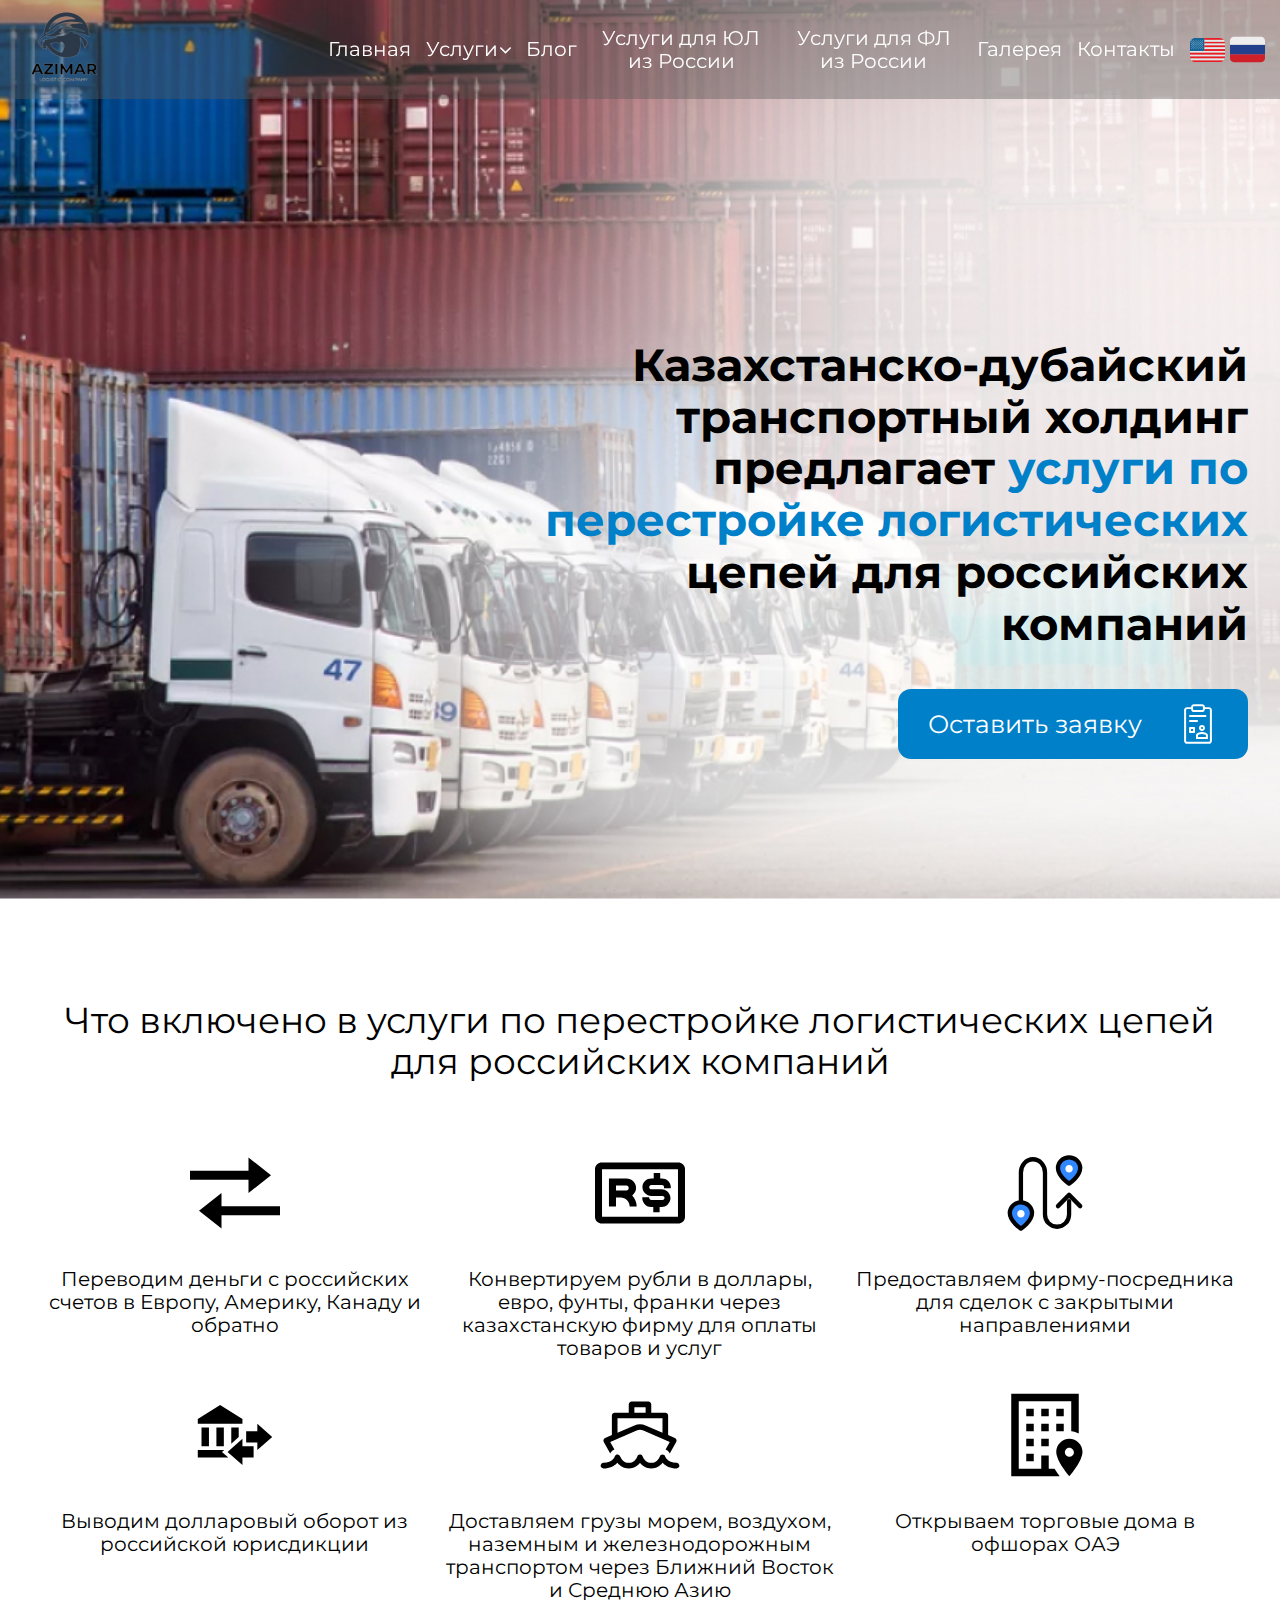
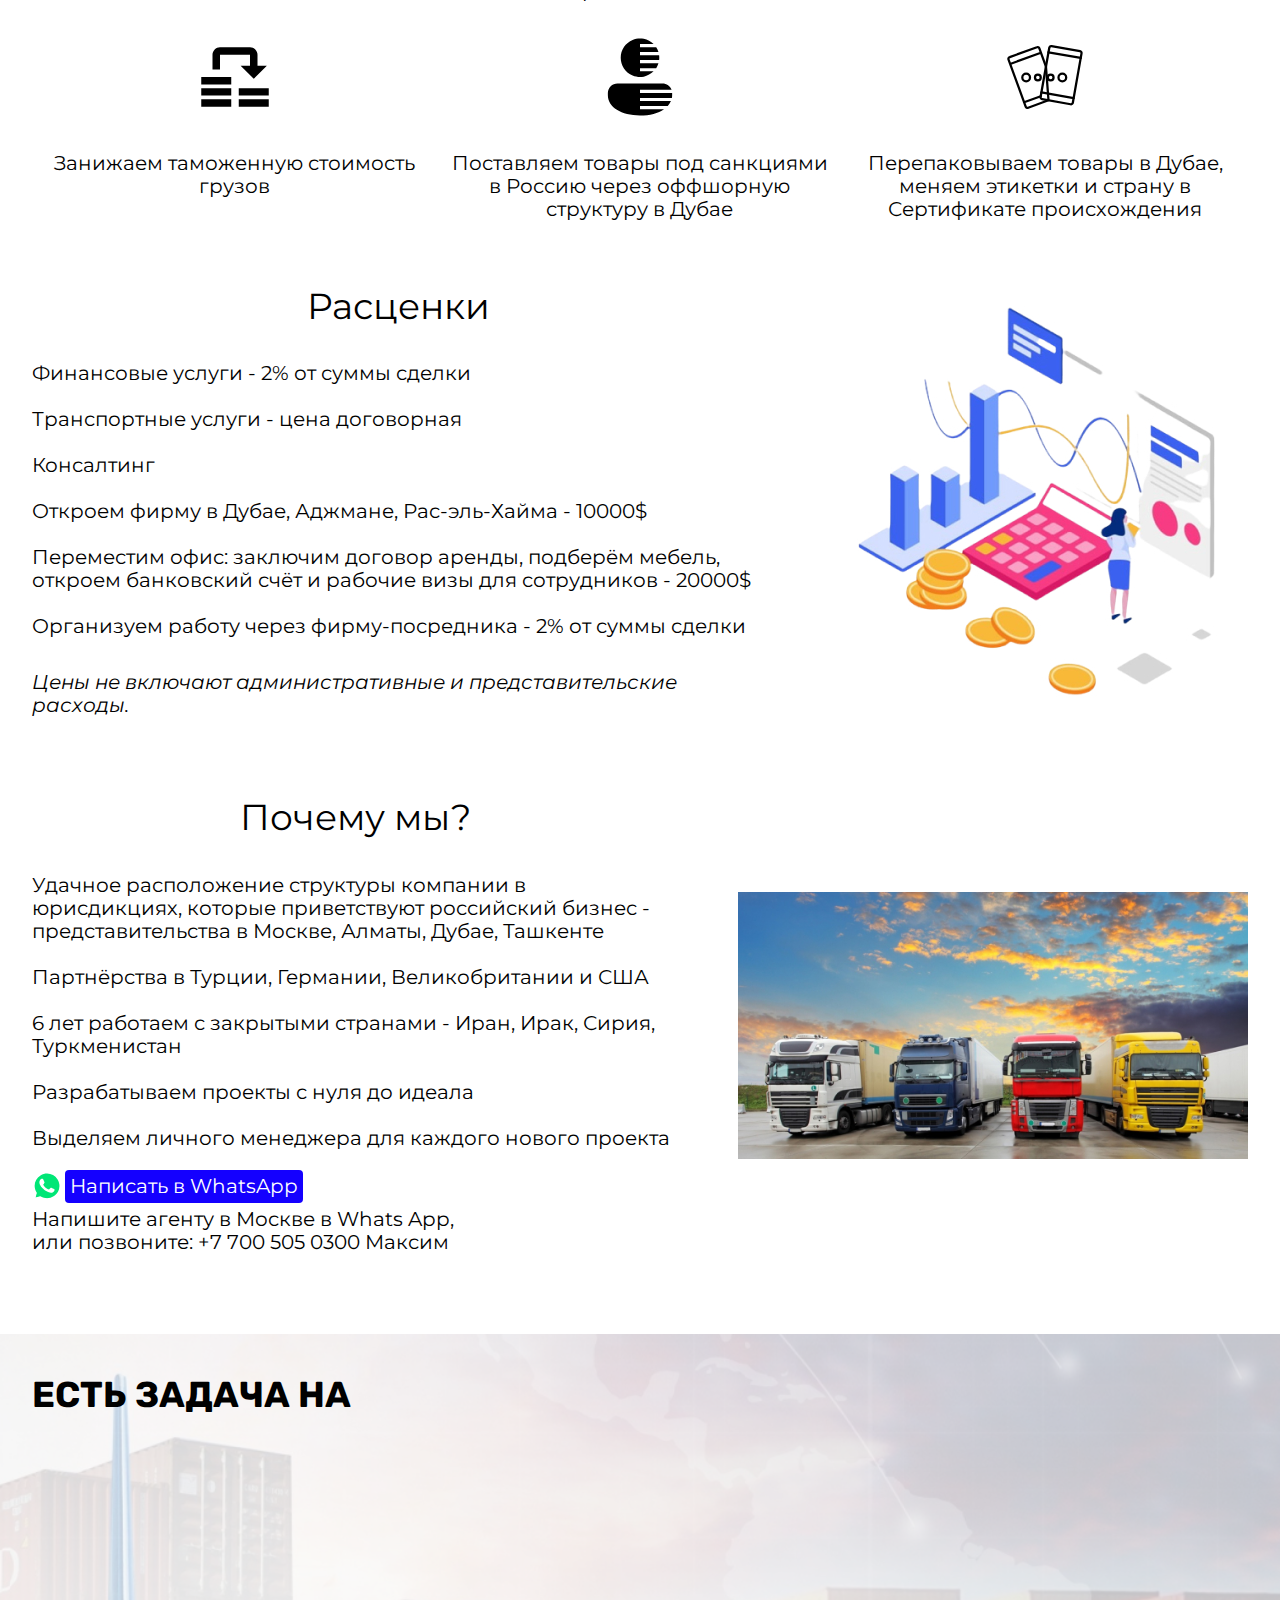
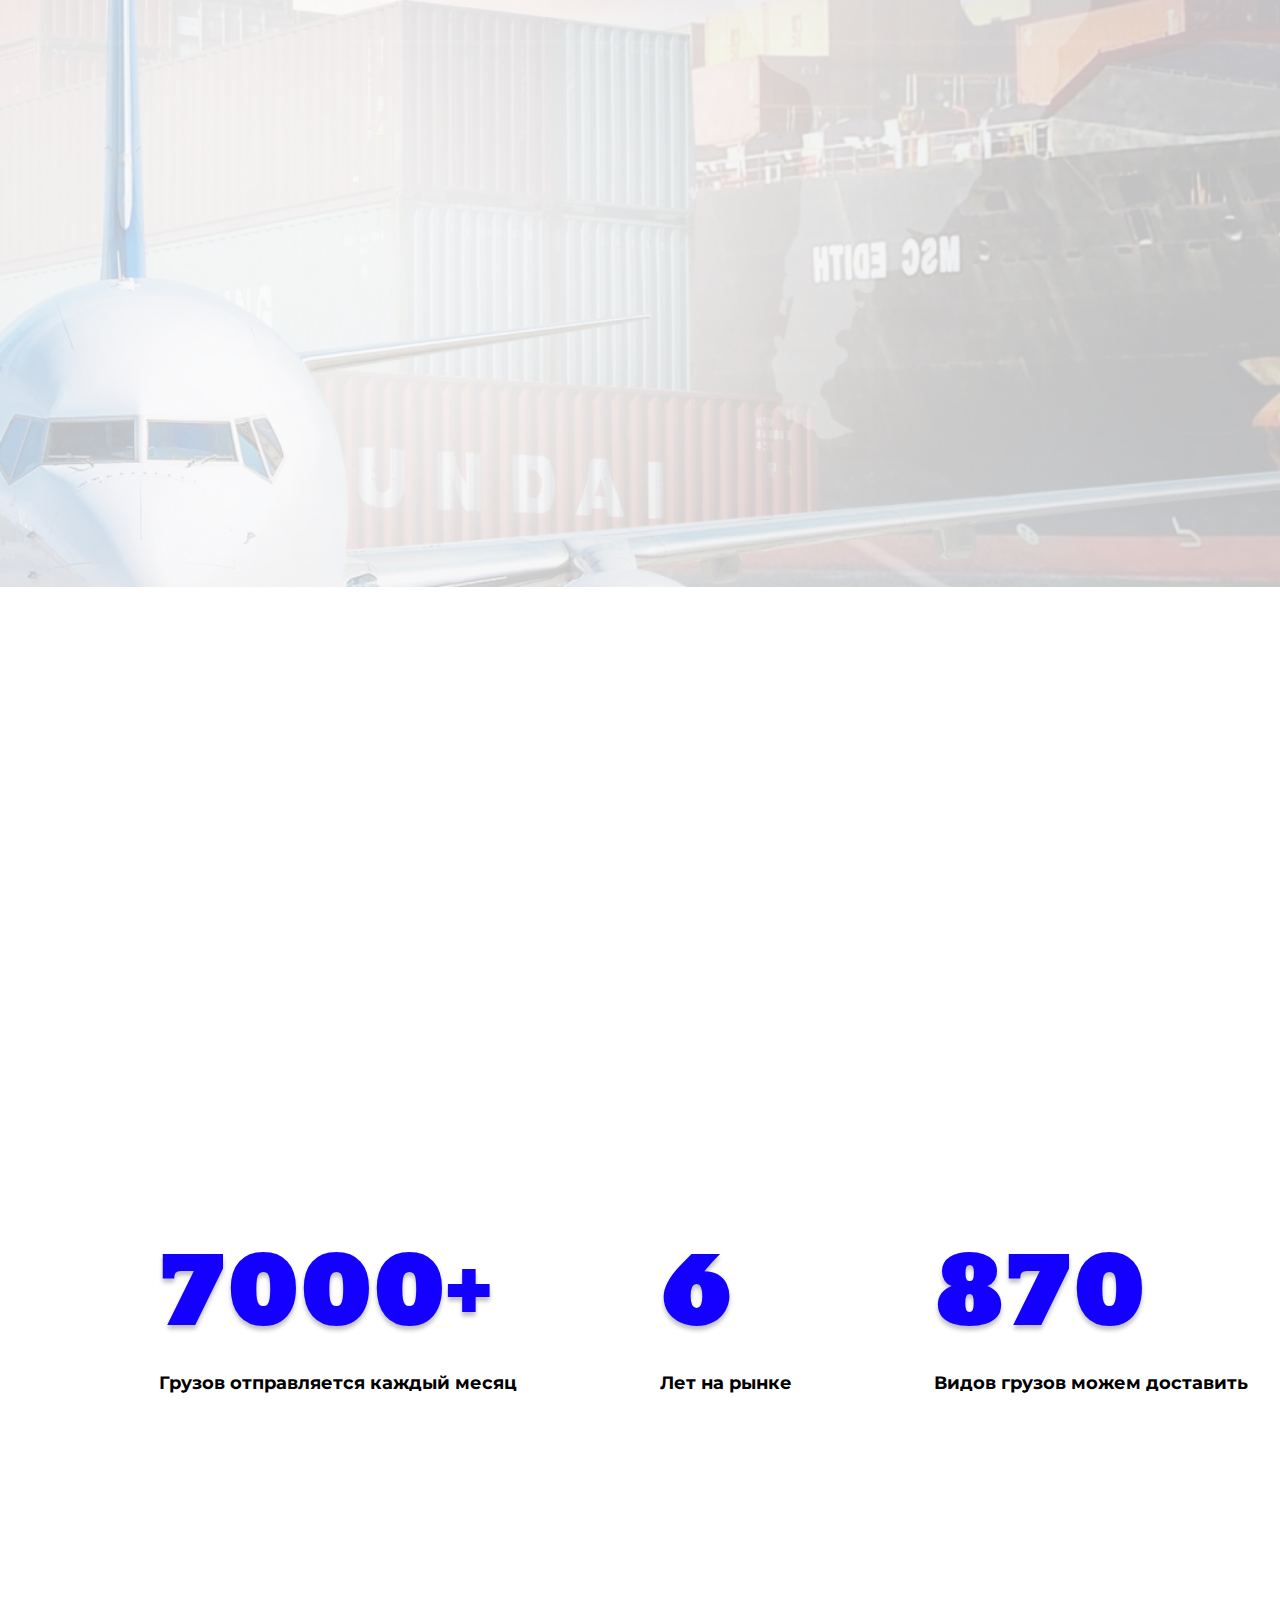
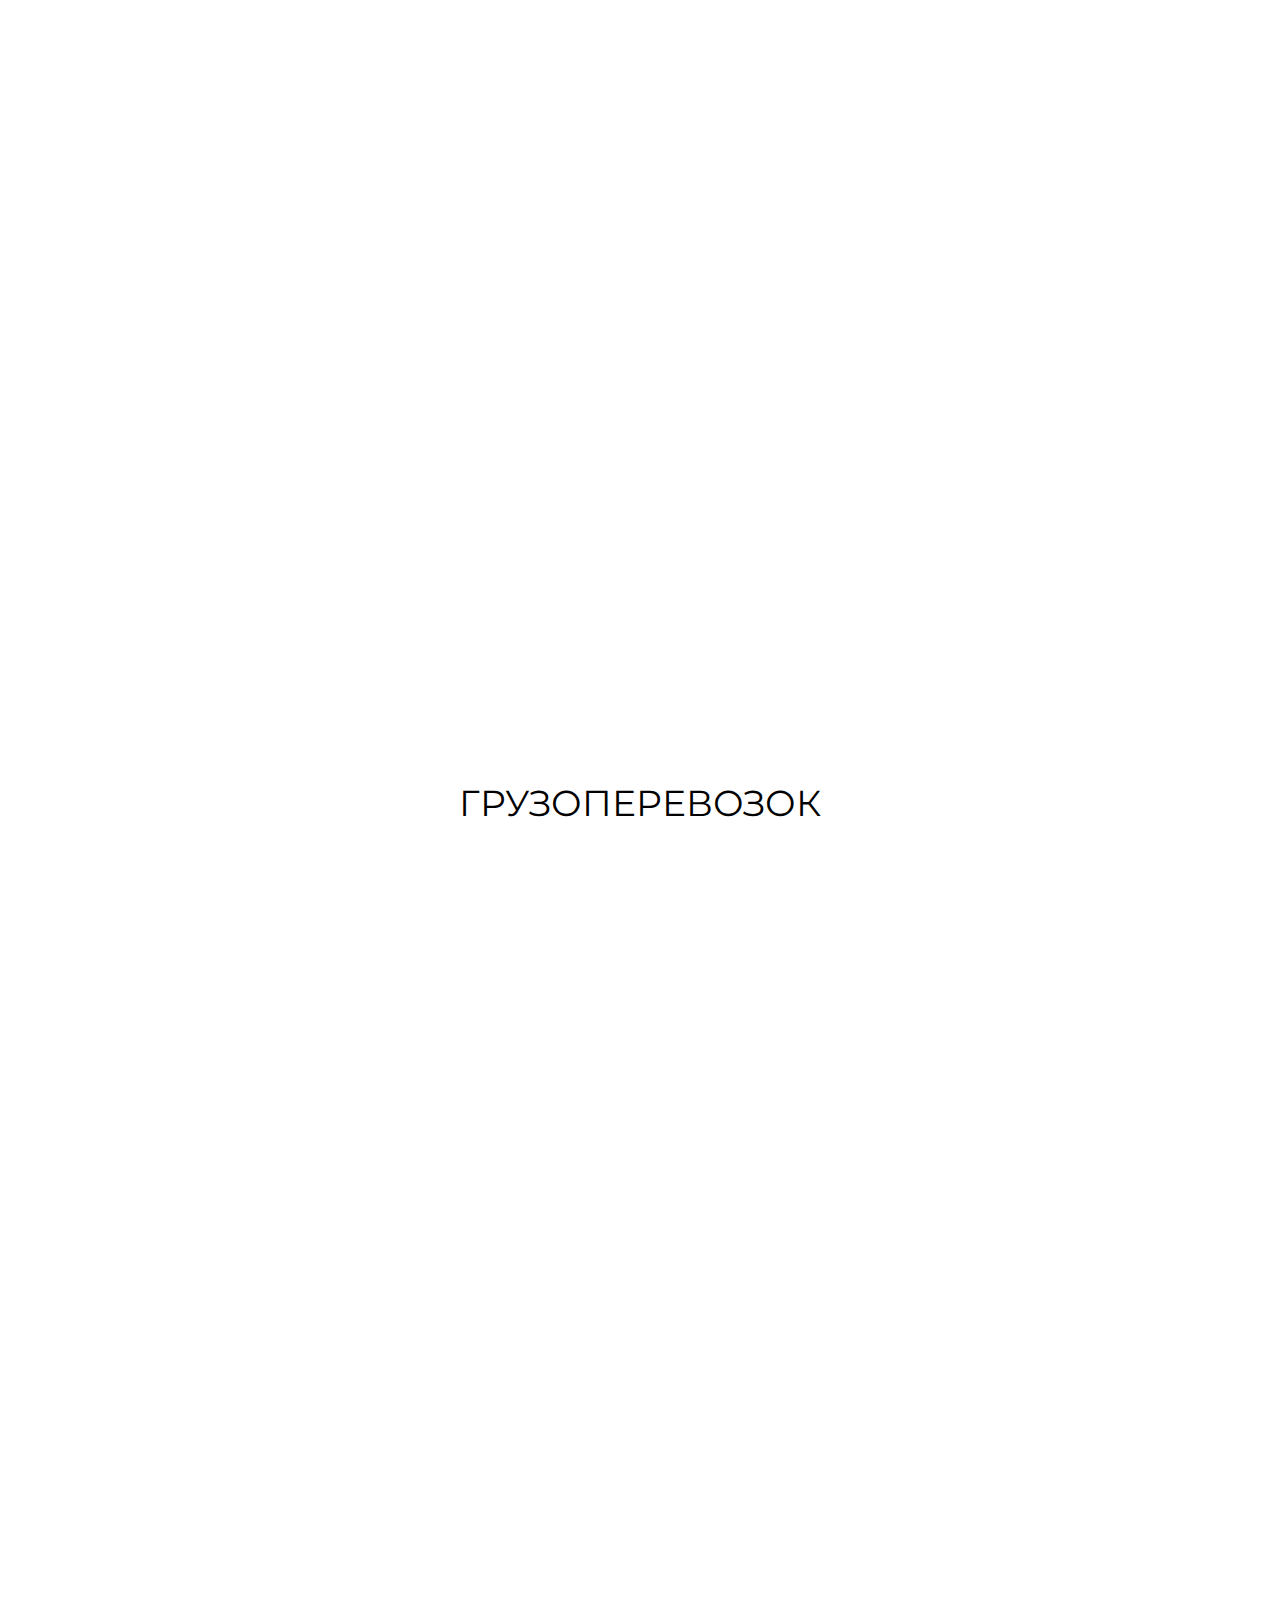
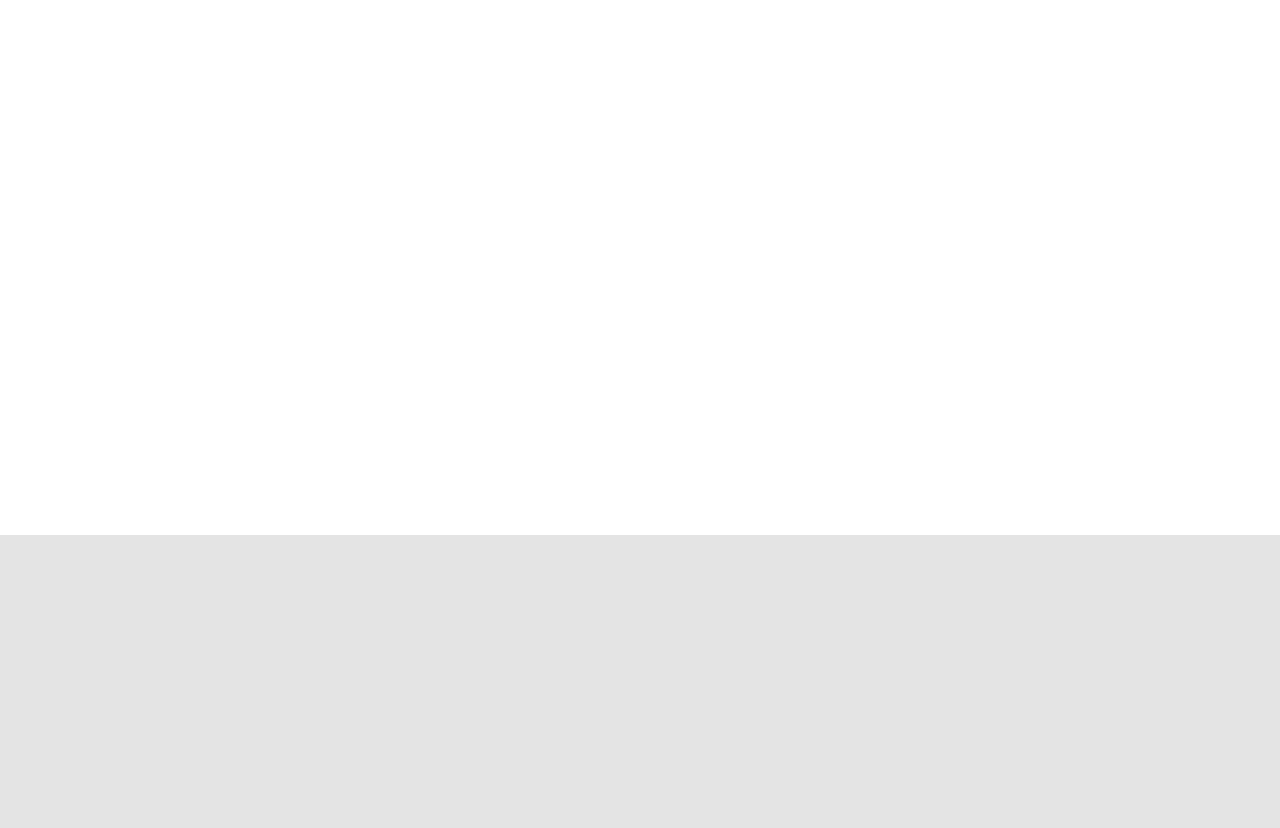
<file: car.html>
<!DOCTYPE html>
<html lang="ru">

<head>
    <meta charset="UTF-8">
    <meta http-equiv="X-UA-Compatible" content="IE=edge">
    
    <title></title>
    <meta name="viewport" content="width=device-width, initial-scale=1.0">
    <link rel="preconnect" href="https://fonts.googleapis.com">
    <link rel="preconnect" href="https://fonts.gstatic.com" crossorigin>
    <link href="https://fonts.googleapis.com/css2?family=Montserrat:ital,wght@0,400;0,500;0,700;1,400&family=Moul&family=Rubik:wght@400;500;600;700&display=swap" rel="stylesheet">
    <link rel="stylesheet" href="assets/css/style.min.css"></head>

<body>
<svg style='display: none;'>
    <symbol fill="none" xmlns="http://www.w3.org/2000/svg" viewBox="0 0 34 34" id="russia-flag">
        <g clip-path="url(#clip0_44_12)">
            <path d="M34 25.4999C34 26.5019 33.602 27.4628 32.8935 28.1712C32.185 28.8797 31.2241 29.2777 30.2222 29.2777H3.77778C2.77585 29.2777 1.81496 28.8797 1.10649 28.1712C0.398015 27.4628 0 26.5019 0 25.4999V21.7222H34V25.4999Z"
                  fill="#CE2028"></path>
            <path d="M0 12.2778H34V21.7223H0V12.2778Z" fill="#22408C"></path>
            <path d="M30.2222 4.72217H3.77778C2.77585 4.72217 1.81496 5.12018 1.10649 5.82865C0.398015 6.53712 0 7.49802 0 8.49995L0 12.2777H34V8.49995C34 7.49802 33.602 6.53712 32.8935 5.82865C32.185 5.12018 31.2241 4.72217 30.2222 4.72217Z"
                  fill="#EEEEEE"></path>
        </g>
        <defs>
            <clipPath id="clip0_44_12">
                <rect width="34" height="34" fill="white"></rect>
            </clipPath>
        </defs>
    </symbol>
    <symbol fill="none" xmlns="http://www.w3.org/2000/svg" viewBox="0 0 35 35" id="usa-flag">
        <path d="M14.2188 9.7124V11.5608H34.9809C34.9519 10.9647 34.8895 10.2112 34.6664 9.7124" fill="#EC1C24"></path>
        <path d="M33.6875 7.86401H14.2188V9.71245H34.6664C34.4444 9.02284 34.1141 8.39394 33.6875 7.86401Z"
              fill="#E6E7E8"></path>
        <path d="M29.5312 6.01562H14.2188V7.86406H33.6875C32.7748 6.72109 31.2725 6.01562 29.5312 6.01562Z"
              fill="#EC1C24"></path>
        <path d="M34.9809 11.561H14.2188V13.4095H35V12.1774C35 12.0674 34.9929 11.9603 34.9896 11.8525C34.9874 11.823 34.9841 11.747 34.9809 11.561Z"
              fill="#E6E7E8"></path>
        <path d="M14.2188 15.2579H35V13.4094H14.2188V15.2579Z" fill="#EC1C24"></path>
        <path d="M14.2188 17.1063H35V15.2578H14.2188V17.1063Z" fill="#E6E7E8"></path>
        <path d="M14.2188 17.1062H35V18.9546H14.2188V17.1062Z" fill="#EC1C24"></path>
        <path d="M0 18.9546V20.803H35V18.9546H14.2188H0Z" fill="#E6E7E8"></path>
        <path d="M0 20.8032H35V22.6517H0V20.8032Z" fill="#EC1C24"></path>
        <path d="M0.00273437 23.7886C0.00273437 23.7886 -0.0021875 24.2365 0.0109375 24.5H34.9891C35.0044 24.2299 34.9973 23.7886 34.9973 23.7886L35 22.6516H0L0.00273437 23.7886Z"
              fill="#E6E7E8"></path>
        <path d="M5.46895 30.078H29.5314C31.2776 30.078 32.729 29.4437 33.7205 28.1968H1.27441C2.29816 29.471 3.77691 30.078 5.46621 30.078"
              fill="#EC1C24"></path>
        <path d="M1.27715 28.1968H33.7232C34.1558 27.6472 34.4788 27.0197 34.6748 26.3484H0.331055C0.530717 27.0177 0.852398 27.6444 1.27988 28.1968"
              fill="#E6E7E8"></path>
        <path d="M0.32793 26.3484H34.6717C34.8508 25.7472 34.9573 25.1266 34.9889 24.5H0.0107422C0.0648828 25.1322 0.115195 25.6096 0.32793 26.3484Z"
              fill="#EC1C24"></path>
        <path d="M14.2188 6.01562H5.46875C1.84461 6.01562 0 8.70898 0 12.0312V18.9547H14.2188V6.01562Z"
              fill="#176496"></path>
        <path d="M1.53031 9.28367L1.82781 9.05508L2.12477 9.28367L2.00937 8.91617L2.30523 8.69141H1.93992L1.82672 8.32227L1.71406 8.69141H1.3493L1.64625 8.91617L1.53031 9.28367ZM3.49578 9.28367L3.79328 9.05508L4.09023 9.28367L3.97539 8.91617L4.2707 8.69141H3.90594L3.79273 8.32227L3.68008 8.69141H3.31422L3.61117 8.91617L3.49578 9.28367ZM5.66414 9.28367L5.96109 9.05508L6.25859 9.28367L6.1432 8.91617L6.43852 8.69141H6.07594L5.96109 8.32227L5.84789 8.69141H5.48531L5.77898 8.91617L5.66414 9.28367ZM7.81664 9.28367L8.11359 9.05508L8.41109 9.28367L8.29625 8.91617L8.59156 8.69141H8.22516L8.11359 8.32227L8.00094 8.69141H7.63563L7.93203 8.91617L7.81664 9.28367ZM9.9768 9.28367L10.2743 9.05508L10.5712 9.28367L10.4564 8.91617L10.7523 8.69141H10.3864L10.2738 8.32227L10.1611 8.69141H9.79633L10.0916 8.91617L9.9768 9.28367ZM2.57648 10.2434L2.87344 10.0154L3.17039 10.2434L3.05609 9.87648L3.35141 9.65172H2.98609L2.87289 9.28312L2.76188 9.65172H2.39547L2.69133 9.87648L2.57648 10.2434ZM4.5425 10.2434L4.83945 10.0154L5.13641 10.2434L5.02156 9.87648L5.31687 9.65172H4.94938L4.83945 9.28312L4.72625 9.65172H4.36148L4.65734 9.87648L4.5425 10.2434ZM6.71086 10.2434L7.00727 10.0154L7.30422 10.2434L7.18938 9.87648L7.48523 9.65172H7.12047L7.00727 9.28312L6.89406 9.65172H6.52875L6.82461 9.87648L6.71086 10.2434ZM8.86227 10.2434L9.15977 10.0154L9.45727 10.2434L9.34078 9.87648L9.63719 9.65172H9.27242L9.15922 9.28312L9.04711 9.65172H8.6818L8.97766 9.87648L8.86227 10.2434ZM11.0252 10.2434L11.3199 10.0154L11.6169 10.2434L11.5009 9.87648L11.7973 9.65172H11.4331L11.3194 9.28312L11.2073 9.65172H10.842L11.1378 9.87648L11.0252 10.2434ZM12.243 9.28367L12.54 9.05508L12.8375 9.28367L12.7221 8.91617L13.0174 8.69141H12.6548L12.5395 8.32227L12.4268 8.69141H12.0588L12.3579 8.91617L12.243 9.28367ZM1.50133 16.964L1.79883 16.7381L2.09578 16.964L1.98094 16.5998L2.27625 16.3745L1.91148 16.3755L1.79773 16.007L1.68617 16.3755L1.32031 16.3745L1.61617 16.5998L1.50133 16.964ZM3.46734 16.964L3.7643 16.7381L4.0618 16.964L3.94641 16.5998L4.24172 16.3745L3.8775 16.3755L3.76375 16.007L3.65164 16.3755L3.28688 16.3745L3.58219 16.5998L3.46734 16.964ZM5.6357 16.964L5.93266 16.7381L6.23016 16.964L6.11477 16.5998L6.41008 16.3745L6.04312 16.3755L5.93211 16.007L5.81945 16.3755L5.45469 16.3745L5.75055 16.5998L5.6357 16.964ZM7.7882 16.964L8.08516 16.7381L8.38211 16.964L8.26891 16.5998L8.56258 16.3745L8.19727 16.3755L8.08461 16.007L7.97195 16.3755L7.60719 16.3745L7.9025 16.5998L7.7882 16.964ZM9.94781 16.964L10.2453 16.7381L10.5428 16.964L10.4291 16.5998L10.7227 16.3745L10.358 16.3755L10.2448 16.007L10.1327 16.3755L9.76734 16.3745L10.0627 16.5998L9.94781 16.964ZM12.2141 16.964L12.511 16.7381L12.8085 16.964L12.6931 16.5998L12.989 16.3745L12.622 16.3755L12.5105 16.007L12.3978 16.3755L12.0314 16.3745L12.3289 16.5998L12.2141 16.964ZM1.53031 11.2043L1.82781 10.9757L2.12477 11.2043L2.00937 10.8368L2.30523 10.612L1.93992 10.6131L1.82672 10.2434L1.71406 10.6131L1.3493 10.612L1.64625 10.8368L1.53031 11.2043ZM3.49578 11.2043L3.79328 10.9757L4.09023 11.2043L3.97539 10.8368L4.2707 10.612L3.90594 10.6131L3.79273 10.2434L3.68008 10.6131L3.31422 10.612L3.61117 10.8368L3.49578 11.2043ZM5.66414 11.2043L5.96109 10.9757L6.25859 11.2043L6.1432 10.8368L6.43852 10.612L6.07594 10.6131L5.96109 10.2434L5.84789 10.6131L5.48531 10.612L5.77898 10.8368L5.66414 11.2043ZM7.81664 11.2043L8.11359 10.9757L8.41109 11.2043L8.29625 10.8368L8.59156 10.612L8.22516 10.6131L8.11359 10.2434L8.00094 10.6131L7.63563 10.612L7.93203 10.8368L7.81664 11.2043ZM9.9768 11.2043L10.2743 10.9757L10.5712 11.2043L10.4564 10.8368L10.7523 10.612L10.3864 10.6131L10.2738 10.2434L10.1611 10.6131L9.79633 10.612L10.0916 10.8368L9.9768 11.2043ZM2.57648 12.1646L2.87344 11.9366L3.17039 12.1646L3.05609 11.7977L3.35141 11.5718H2.98609L2.87289 11.2043L2.76188 11.5718H2.39547L2.69133 11.7977L2.57648 12.1646ZM4.5425 12.1646L4.83945 11.9366L5.13641 12.1646L5.02156 11.7977L5.31687 11.5718H4.94938L4.83945 11.2043L4.72625 11.5718H4.36148L4.65734 11.7977L4.5425 12.1646ZM6.71086 12.1646L7.00727 11.9366L7.30422 12.1646L7.18938 11.7977L7.48523 11.5718H7.12047L7.00727 11.2043L6.89406 11.5718H6.52875L6.82461 11.7977L6.71086 12.1646ZM8.86227 12.1646L9.15977 11.9366L9.45727 12.1646L9.34078 11.7977L9.63719 11.5718H9.27242L9.15922 11.2043L9.04711 11.5718H8.6818L8.97766 11.7977L8.86227 12.1646ZM11.0252 12.1646L11.3199 11.9366L11.6169 12.1646L11.5009 11.7977L11.7973 11.5718H11.4331L11.3194 11.2043L11.2073 11.5718H10.842L11.1378 11.7977L11.0252 12.1646ZM12.243 11.2043L12.54 10.9757L12.8375 11.2043L12.7221 10.8368L13.0174 10.612L12.6548 10.6131L12.5395 10.2434L12.4268 10.6131L12.0588 10.612L12.3579 10.8368L12.243 11.2043ZM1.50133 13.1249L1.79883 12.8969L2.09578 13.1249L1.98039 12.7585L2.27625 12.5332L1.91094 12.5343L1.79773 12.1646L1.68617 12.5343L1.32031 12.5332L1.61617 12.7585L1.50133 13.1249ZM3.46734 13.1249L3.7643 12.8969L4.0618 13.1249L3.94641 12.7585L4.24172 12.5332L3.8775 12.5343L3.76375 12.1646L3.65164 12.5343L3.28688 12.5332L3.58164 12.7585L3.46734 13.1249ZM5.6357 13.1249L5.93266 12.8969L6.22961 13.1249L6.11477 12.7585L6.41008 12.5332L6.04312 12.5343L5.93211 12.1646L5.81945 12.5343L5.45469 12.5332L5.75055 12.7585L5.6357 13.1249ZM7.7882 13.1249L8.08461 12.8969L8.38211 13.1249L8.26891 12.7585L8.56258 12.5332L8.19727 12.5343L8.08461 12.1646L7.97195 12.5343L7.60719 12.5332L7.9025 12.7585L7.7882 13.1249ZM9.94781 13.1249L10.2453 12.8969L10.5423 13.1249L10.4291 12.7585L10.7227 12.5332L10.3574 12.5343L10.2448 12.1646L10.1327 12.5343L9.76734 12.5332L10.0627 12.7585L9.94781 13.1249ZM2.5475 14.0852L2.84445 13.8577L3.14141 14.0852L3.02711 13.721L3.32187 13.4946H2.95656L2.84391 13.1249L2.7318 13.4946H2.36648L2.66234 13.721L2.5475 14.0852ZM4.51352 14.0852L4.81047 13.8577L5.10742 14.0852L4.99258 13.721L5.28789 13.4946H4.92203L4.80992 13.1249L4.69727 13.4946H4.33195L4.62836 13.721L4.51352 14.0852ZM6.68242 14.0852L6.97828 13.8577L7.27578 14.0852L7.15875 13.721L7.45625 13.4946H7.09148L6.97828 13.1249L6.86562 13.4946H6.50031L6.79617 13.721L6.68242 14.0852ZM8.83219 14.0852L9.13078 13.8577L9.42828 14.0852L9.31344 13.721L9.6082 13.4946H9.24344L9.13023 13.1249L9.01813 13.4946H8.65281L8.94867 13.721L8.83219 14.0852ZM10.9923 14.0852L11.2909 13.8577L11.5884 14.0852L11.473 13.721L11.7695 13.4946H11.4047L11.2909 13.1249L11.1783 13.4946H10.813L11.1088 13.721L10.9923 14.0852ZM12.2141 13.1249L12.511 12.8969L12.808 13.1249L12.6931 12.7585L12.989 12.5332L12.622 12.5343L12.5105 12.1646L12.3978 12.5343L12.0314 12.5332L12.3289 12.7585L12.2141 13.1249ZM1.50133 15.0461L1.79883 14.8202L2.09578 15.0461L1.98039 14.6791L2.27625 14.4538L1.91094 14.4549L1.79773 14.0852L1.68617 14.4549L1.32031 14.4538L1.61617 14.6791L1.50133 15.0461ZM3.46734 15.0461L3.7643 14.8202L4.0618 15.0461L3.94641 14.6791L4.24172 14.4538L3.8775 14.4549L3.76375 14.0852L3.65164 14.4549L3.28688 14.4538L3.58164 14.6791L3.46734 15.0461ZM5.6357 15.0461L5.93266 14.8202L6.22961 15.0461L6.11477 14.6791L6.41008 14.4538L6.04312 14.4549L5.93211 14.0852L5.81945 14.4549L5.45469 14.4538L5.75055 14.6791L5.6357 15.0461ZM7.7882 15.0461L8.08461 14.8202L8.38211 15.0461L8.26891 14.6791L8.56258 14.4538L8.19727 14.4549L8.08461 14.0852L7.97195 14.4549L7.60719 14.4538L7.9025 14.6791L7.7882 15.0461ZM9.94781 15.0461L10.2453 14.8202L10.5423 15.0461L10.4291 14.6791L10.7227 14.4538L10.3574 14.4549L10.2448 14.0852L10.1327 14.4549L9.76734 14.4538L10.0627 14.6791L9.94781 15.0461ZM2.5475 16.007L2.84445 15.7784L3.14141 16.007L3.02711 15.6395L3.32187 15.4163H2.95656L2.84391 15.0461L2.7318 15.4163H2.36648L2.66234 15.6395L2.5475 16.007ZM4.51352 16.007L4.81047 15.7784L5.10742 16.007L4.99258 15.6395L5.28789 15.4163H4.92203L4.80992 15.0461L4.69727 15.4163H4.33195L4.62836 15.6395L4.51352 16.007ZM6.68242 16.007L6.97828 15.7784L7.27578 16.007L7.15875 15.6395L7.45625 15.4163H7.09148L6.97828 15.0461L6.86562 15.4163H6.50031L6.79617 15.6395L6.68242 16.007ZM8.83219 16.007L9.13078 15.7784L9.42828 16.007L9.31344 15.6395L9.6082 15.4163H9.24344L9.13023 15.0461L9.01813 15.4163H8.65281L8.94867 15.6395L8.83219 16.007ZM10.9923 16.007L11.2909 15.7784L11.5884 16.007L11.473 15.6395L11.7695 15.4163H11.4047L11.2909 15.0461L11.1783 15.4163H10.813L11.1088 15.6395L10.9923 16.007ZM12.2141 15.0461L12.511 14.8202L12.808 15.0461L12.6931 14.6791L12.989 14.4538L12.622 14.4549L12.5105 14.0852L12.3978 14.4549L12.0314 14.4538L12.3289 14.6791L12.2141 15.0461Z"
              fill="white"></path>
    </symbol>
    <symbol fill="none" xmlns="http://www.w3.org/2000/svg" viewBox="0 0 21 22" id="calendar">
        <path d="M19.5 2.67188H15.2344V1.04688C15.2344 0.935156 15.143 0.84375 15.0312 0.84375H13.6094C13.4977 0.84375 13.4062 0.935156 13.4062 1.04688V2.67188H6.90625V1.04688C6.90625 0.935156 6.81484 0.84375 6.70312 0.84375H5.28125C5.16953 0.84375 5.07812 0.935156 5.07812 1.04688V2.67188H0.8125C0.363086 2.67188 0 3.03496 0 3.48438V20.3438C0 20.7932 0.363086 21.1562 0.8125 21.1562H19.5C19.9494 21.1562 20.3125 20.7932 20.3125 20.3438V3.48438C20.3125 3.03496 19.9494 2.67188 19.5 2.67188ZM18.4844 19.3281H1.82812V9.67969H18.4844V19.3281ZM1.82812 7.95312V4.5H5.07812V5.71875C5.07812 5.83047 5.16953 5.92188 5.28125 5.92188H6.70312C6.81484 5.92188 6.90625 5.83047 6.90625 5.71875V4.5H13.4062V5.71875C13.4062 5.83047 13.4977 5.92188 13.6094 5.92188H15.0312C15.143 5.92188 15.2344 5.83047 15.2344 5.71875V4.5H18.4844V7.95312H1.82812Z"
              fill="#0459FF"></path>
    </symbol>
    <symbol fill="none" xmlns="http://www.w3.org/2000/svg" viewBox="0 0 30 30" id="whatsapp">
        <g clip-path="url(#clip0_96_165)">
            <path d="M7.92944 25.6938L8.41986 25.9362C10.4636 27.1482 12.7524 27.7138 15.0413 27.7138C22.2349 27.7138 28.1205 21.8963 28.1205 14.7861C28.1205 11.3926 26.7308 8.07986 24.2785 5.65589C21.8261 3.23191 18.5562 1.8584 15.0413 1.8584C7.84776 1.8584 1.96201 7.67585 2.04381 14.8669C2.04381 17.2908 2.77951 19.634 4.00565 21.6539L4.3326 22.1387L3.02479 26.9058L7.92944 25.6938Z"
                  fill="#00E676"></path>
            <path d="M25.6679 4.36309C22.8886 1.53521 19.0466 0 15.1228 0C6.78492 0 0.0817969 6.70622 0.163477 14.8668C0.163477 17.4524 0.89918 19.9572 2.12543 22.2195L0 29.8953L7.92926 27.8753C10.1364 29.0874 12.5886 29.653 15.0411 29.653C23.2973 29.653 30.0005 22.9466 30.0005 14.7862C30.0005 10.827 28.4471 7.11023 25.6679 4.36309ZM15.1228 27.1483C12.9157 27.1483 10.7086 26.5828 8.82844 25.4516L8.33801 25.2092L3.59684 26.4211L4.82297 21.8157L4.49602 21.3308C0.89918 15.5942 2.61586 7.999 8.50148 4.44382C14.3871 0.888765 21.9894 2.58556 25.5862 8.40301C29.183 14.2205 27.4663 21.7347 21.5808 25.2899C19.7005 26.5018 17.4117 27.1483 15.1228 27.1483ZM22.3164 18.1798L21.4172 17.7758C21.4172 17.7758 20.1094 17.2102 19.2919 16.8061C19.2101 16.8061 19.1284 16.7253 19.0466 16.7253C18.8013 16.7253 18.6379 16.8061 18.4744 16.887C18.4744 16.887 18.3927 16.9677 17.2482 18.2605C17.1664 18.4221 17.003 18.5029 16.8395 18.5029H16.7577C16.676 18.5029 16.5125 18.4221 16.4307 18.3414L16.022 18.1798C15.1228 17.7758 14.3054 17.2909 13.6514 16.6446C13.4879 16.483 13.2427 16.3214 13.0792 16.1598C12.507 15.5942 11.9347 14.9478 11.5261 14.2206L11.4443 14.059C11.3626 13.9781 11.3626 13.8974 11.2808 13.7358C11.2808 13.5742 11.2808 13.4127 11.3626 13.3318C11.3626 13.3318 11.6896 12.9278 11.9347 12.6855C12.0983 12.5238 12.18 12.2815 12.3435 12.1199C12.507 11.8775 12.5888 11.5543 12.507 11.3119C12.4253 10.9078 11.4443 8.72629 11.1991 8.24154C11.0355 7.99911 10.8722 7.91838 10.6269 7.83753H9.72773C9.56414 7.83753 9.40078 7.91838 9.23719 7.91838L9.15539 7.99911C8.99191 8.07996 8.82844 8.24154 8.66496 8.32228C8.50148 8.48398 8.41969 8.64544 8.25621 8.80714C7.68398 9.53432 7.35703 10.4231 7.35703 11.3119C7.35703 11.9582 7.52051 12.6046 7.76578 13.1702L7.84758 13.4127C8.58328 14.9478 9.56414 16.3214 10.8722 17.5333L11.1991 17.8565C11.4443 18.0989 11.6896 18.2605 11.853 18.5028C13.5697 19.9573 15.5316 21.0076 17.7387 21.5732C17.9839 21.654 18.3109 21.654 18.5562 21.7348H19.3736C19.7823 21.7348 20.2727 21.5732 20.5998 21.4117C20.845 21.2501 21.0084 21.2501 21.1719 21.0885L21.3355 20.9268C21.499 20.7652 21.6625 20.6845 21.8259 20.5229C21.9894 20.3613 22.1529 20.1997 22.2347 20.038C22.3982 19.7149 22.4798 19.3108 22.5616 18.907V18.3414C22.5616 18.3414 22.4798 18.2605 22.3164 18.1798Z"
                  fill="white"></path>
        </g>
        <defs>
            <clipPath id="clip0_96_165">
                <rect width="30" height="30" fill="white"></rect>
            </clipPath>
        </defs>
    </symbol>
    <symbol fill="none" xmlns="http://www.w3.org/2000/svg" viewBox="0 0 29 28" id="telegram">
        <path d="M14.5 0C6.49181 0 0 6.26795 0 14C0 21.732 6.49181 28 14.5 28C22.5082 28 29 21.732 29 14C29 6.26795 22.5082 0 14.5 0Z"
              fill="#40B3E0"></path>
        <path d="M21.5557 8.0532L18.9657 20.6607C18.9657 20.6607 18.6036 21.5351 17.6075 21.1154L11.631 16.6914L9.45782 15.6773L5.79952 14.4882C5.79952 14.4882 5.2381 14.2959 5.18372 13.8762C5.12935 13.4565 5.81765 13.2293 5.81765 13.2293L20.3602 7.72114C20.3602 7.72114 21.5556 7.21407 21.5556 8.05342"
              fill="white"></path>
        <path d="M11.172 20.5189C11.172 20.5189 10.9975 20.5031 10.78 19.8385C10.5628 19.1741 9.45801 15.6769 9.45801 15.6769L18.2416 10.2913C18.2416 10.2913 18.7488 9.99402 18.7306 10.2913C18.7306 10.2913 18.8212 10.3438 18.5494 10.5886C18.2779 10.8335 11.6494 16.5863 11.6494 16.5863"
              fill="#D2E5F1"></path>
        <path d="M13.9227 18.3871L11.5588 20.4681C11.5588 20.4681 11.374 20.6035 11.1719 20.5186L11.6245 16.6533"
              fill="#B5CFE4"></path>
    </symbol>
    <symbol fill="none" xmlns="http://www.w3.org/2000/svg" viewBox="0 0 30 28" id="instagram">
        <path d="M15.0001 0C10.9229 0 10.4148 0.018375 8.81914 0.081375C7.21695 0.154875 6.1332 0.38675 5.17695 0.73325C4.17614 1.08589 3.26976 1.63801 2.52102 2.35113C1.75484 3.04832 1.16295 3.89474 0.787578 4.83C0.416328 5.7225 0.167891 6.734 0.0891406 8.22937C0.0169531 9.7195 0.00195312 10.1929 0.00195312 13.9983C0.00195312 17.8036 0.0216406 18.2779 0.0891406 19.7671C0.167891 21.2581 0.416328 22.274 0.787578 23.1665C1.16541 24.1006 1.75697 24.9465 2.52102 25.6454C3.26801 26.3605 4.17489 26.9129 5.17695 27.2633C6.1332 27.6054 7.22164 27.8416 8.81914 27.9151C10.4157 27.9825 10.9229 27.9965 15.0001 27.9965C19.0773 27.9965 19.5854 27.9781 21.181 27.9151C22.7785 27.8416 23.867 27.6045 24.8232 27.2633C25.824 26.9106 26.7304 26.3585 27.4791 25.6454C28.2463 24.9489 28.8383 24.1023 29.2126 23.1665C29.5791 22.274 29.8323 21.2581 29.911 19.7671C29.9832 18.277 29.9982 17.8036 29.9982 13.9983C29.9982 10.1929 29.9785 9.71862 29.911 8.22937C29.8323 6.73837 29.5782 5.71725 29.2126 4.83C28.8347 3.8959 28.2432 3.04996 27.4791 2.35113C26.733 1.6351 25.8258 1.08253 24.8232 0.73325C23.867 0.38675 22.7785 0.154875 21.181 0.081375C19.5845 0.014 19.0773 0 15.0001 0ZM15.0001 2.52C19.0041 2.52 19.4823 2.53838 21.0648 2.60138C22.5245 2.66525 23.3195 2.89275 23.8473 3.08525C24.4998 3.31006 25.0904 3.66787 25.576 4.13263C26.0731 4.58397 26.4551 5.13393 26.6935 5.74175C26.8998 6.23437 27.1435 6.97637 27.212 8.33875C27.2795 9.81575 27.2991 10.2629 27.2991 13.9991C27.2991 17.7354 27.2795 18.1825 27.2063 19.6595C27.1276 21.0219 26.8838 21.7639 26.6785 22.2565C26.3945 22.9136 26.0776 23.373 25.5545 23.87C25.0672 24.3318 24.477 24.6879 23.8257 24.913C23.3045 25.1055 22.4982 25.333 21.0329 25.3969C19.442 25.4599 18.9732 25.4783 14.9588 25.4783C10.9445 25.4783 10.4766 25.4599 8.88383 25.3916C7.42414 25.3181 6.61883 25.0906 6.09102 24.899C5.37852 24.6339 4.89008 24.3381 4.36695 23.8499C3.83914 23.3572 3.50352 22.8883 3.24477 22.2364C3.03477 21.7499 2.79477 20.9974 2.71695 19.6298C2.66352 18.1624 2.6382 17.7074 2.6382 13.9781C2.6382 10.2506 2.66352 9.79475 2.71695 8.309C2.79477 6.94138 3.03477 6.19063 3.24477 5.70238C3.50352 5.0365 3.84008 4.5815 4.36695 4.08887C4.88914 3.6015 5.37852 3.2865 6.09102 3.03975C6.61883 2.84812 7.40445 2.62063 8.86977 2.55238C10.4607 2.499 10.9295 2.47975 14.9382 2.47975L15.0001 2.52ZM15.0001 6.81363C13.9888 6.81328 12.9874 6.99893 12.0531 7.35995C11.1188 7.72098 10.2698 8.25031 9.55475 8.9177C8.8397 9.58508 8.27256 10.3774 7.88574 11.2495C7.49893 12.1215 7.30002 13.0562 7.30039 14C7.30002 14.9438 7.49893 15.8785 7.88574 16.7505C8.27256 17.6226 8.8397 18.4149 9.55475 19.0823C10.2698 19.7497 11.1188 20.279 12.0531 20.64C12.9874 21.0011 13.9888 21.1867 15.0001 21.1864C16.0113 21.1867 17.0127 21.0011 17.9471 20.64C18.8814 20.279 19.7303 19.7497 20.4454 19.0823C21.1605 18.4149 21.7276 17.6226 22.1144 16.7505C22.5012 15.8785 22.7001 14.9438 22.6998 14C22.7001 13.0562 22.5012 12.1215 22.1144 11.2495C21.7276 10.3774 21.1605 9.58508 20.4454 8.9177C19.7303 8.25031 18.8814 7.72098 17.9471 7.35995C17.0127 6.99893 16.0113 6.81328 15.0001 6.81363V6.81363ZM15.0001 18.6664C12.2363 18.6664 10.0004 16.5795 10.0004 14C10.0004 11.4205 12.2363 9.33362 15.0001 9.33362C17.7638 9.33362 19.9998 11.4205 19.9998 14C19.9998 16.5795 17.7638 18.6664 15.0001 18.6664ZM24.8101 6.52663C24.8096 6.97258 24.6194 7.40011 24.2814 7.71529C23.9433 8.03046 23.4851 8.2075 23.0073 8.2075C22.771 8.2075 22.5371 8.16407 22.3188 8.07968C22.1005 7.9953 21.9022 7.87162 21.7351 7.7157C21.5681 7.55977 21.4356 7.37467 21.3451 7.17095C21.2547 6.96723 21.2082 6.74888 21.2082 6.52837C21.2082 6.30787 21.2547 6.08952 21.3451 5.8858C21.4356 5.68208 21.5681 5.49698 21.7351 5.34105C21.9022 5.18513 22.1005 5.06145 22.3188 4.97707C22.5371 4.89268 22.771 4.84925 23.0073 4.84925C23.9982 4.84925 24.8101 5.60175 24.8101 6.52663V6.52663Z"
              fill="black"></path>
    </symbol>
    <symbol fill="none" xmlns="http://www.w3.org/2000/svg" viewBox="0 0 36 36" id="facebook">
        <path d="M30.9375 3.9375H5.0625C4.44023 3.9375 3.9375 4.44023 3.9375 5.0625V30.9375C3.9375 31.5598 4.44023 32.0625 5.0625 32.0625H30.9375C31.5598 32.0625 32.0625 31.5598 32.0625 30.9375V5.0625C32.0625 4.44023 31.5598 3.9375 30.9375 3.9375ZM27.6891 12.1465H25.4426C23.6812 12.1465 23.3402 12.9832 23.3402 14.2137V16.9242H27.5449L26.9965 21.1676H23.3402V32.0625H18.9563V21.1711H15.2895V16.9242H18.9563V13.7953C18.9563 10.1637 21.1746 8.18438 24.416 8.18438C25.9699 8.18438 27.3023 8.30039 27.6926 8.35313V12.1465H27.6891Z"
              fill="black"></path>
    </symbol>
    <symbol fill="none" xmlns="http://www.w3.org/2000/svg" viewBox="0 0 34 34" id="truck">
        <path d="M28.3337 11.3334H24.0837V5.66675H1.41699V24.0834H4.25033C4.25033 26.4351 6.14866 28.3334 8.50033 28.3334C10.852 28.3334 12.7503 26.4351 12.7503 24.0834H21.2503C21.2503 26.4351 23.1487 28.3334 25.5003 28.3334C27.852 28.3334 29.7503 26.4351 29.7503 24.0834H32.5837V17.0001L28.3337 11.3334ZM8.50033 26.2084C7.32449 26.2084 6.37533 25.2592 6.37533 24.0834C6.37533 22.9076 7.32449 21.9584 8.50033 21.9584C9.67616 21.9584 10.6253 22.9076 10.6253 24.0834C10.6253 25.2592 9.67616 26.2084 8.50033 26.2084ZM21.2503 9.91675H18.417V19.8334H15.5837V9.91675H12.7503V19.8334H9.91699V9.91675H7.08366V19.8334H4.25033V8.50008H21.2503V9.91675ZM25.5003 26.2084C24.3245 26.2084 23.3753 25.2592 23.3753 24.0834C23.3753 22.9076 24.3245 21.9584 25.5003 21.9584C26.6762 21.9584 27.6253 22.9076 27.6253 24.0834C27.6253 25.2592 26.6762 26.2084 25.5003 26.2084ZM24.0837 17.0001V13.4584H27.6253L30.402 17.0001H24.0837Z"
              fill="black"></path>
    </symbol>
    <symbol fill="none" xmlns="http://www.w3.org/2000/svg" viewBox="0 0 28 28" id="phone">
        <g clip-path="url(#clip0_44_71)">
            <path d="M14.6469 7.28012L10.7001 2.72428C10.2451 2.19928 9.41093 2.20162 8.88243 2.73128L5.63676 5.98278C4.67076 6.94995 4.39426 8.38612 4.9531 9.53762C8.29165 16.4501 13.8665 22.0327 20.7743 25.3809C21.9246 25.9398 23.3596 25.6633 24.3256 24.6961L27.6016 21.4143C28.1324 20.8834 28.1336 20.0446 27.6039 19.5896L23.0306 15.6638C22.5523 15.2531 21.8091 15.3068 21.3296 15.7874L19.7383 17.3811C19.6568 17.4665 19.5496 17.5228 19.433 17.5413C19.3165 17.5599 19.197 17.5397 19.0931 17.4838C16.4919 15.9859 14.3343 13.8254 12.8398 11.2223C12.7838 11.1182 12.7635 10.9985 12.7821 10.8818C12.8006 10.765 12.857 10.6576 12.9424 10.5759L14.5291 8.98812C15.0098 8.50512 15.0623 7.75845 14.6469 7.27895V7.28012Z"
                  stroke="black" stroke-width="2" stroke-linecap="round" stroke-linejoin="round"></path>
        </g>
        <defs>
            <clipPath id="clip0_44_71">
                <rect width="28" height="28" fill="white"></rect>
            </clipPath>
        </defs>
    </symbol>
    <symbol fill="none" xmlns="http://www.w3.org/2000/svg" viewBox="0 0 32 32" id="location">
        <path d="M16 15C18.2091 15 20 13.2091 20 11C20 8.79086 18.2091 7 16 7C13.7909 7 12 8.79086 12 11C12 13.2091 13.7909 15 16 15Z"
              stroke="#5A5A5A" stroke-width="2" stroke-linecap="round" stroke-linejoin="round"></path>
        <path d="M24.0002 15C21.0002 22 16.0002 30 16.0002 30C16.0002 30 11.0002 22 8.00024 15C5.00024 8 10.0002 2 16.0002 2C22.0002 2 27.0002 8 24.0002 15Z"
              stroke="#5A5A5A" stroke-width="2" stroke-linecap="round" stroke-linejoin="round"></path>
    </symbol>
    <symbol fill="none" xmlns="http://www.w3.org/2000/svg" viewBox="0 0 4 7" id="arrow-right">
        <path d="M0.778572 6.85829L4 3.49854L0.778572 0.138791C0.690769 0.047519 0.572964 -0.00237432 0.451073 8.69153e-05C0.329181 0.00254815 0.213189 0.0571623 0.128611 0.151915C0.0440335 0.246668 -0.00220012 0.373797 8.03531e-05 0.505336C0.00236107 0.636875 0.0529695 0.762049 0.140772 0.853321L2.67846 3.49854L0.140772 6.14668C0.0529695 6.23795 0.00236114 6.36312 8.04245e-05 6.49466C-0.00220005 6.6262 0.0440336 6.75333 0.128611 6.84808C0.213189 6.94284 0.329182 6.99745 0.451073 6.99991C0.572964 7.00237 0.690769 6.95248 0.778572 6.86121L0.778572 6.85829Z"
              fill="white"></path>
    </symbol>

    <symbol id='close' width="34" height="34" viewBox="0 0 34 34" fill="none" xmlns="http://www.w3.org/2000/svg">
        <path d="M8.5 8.50003L26.5968 26.5968" stroke="#D0D0D0" stroke-width="2" stroke-linecap="round"
              stroke-linejoin="round"/>
        <path d="M8.5 26.5968L26.5968 8.5" stroke="#D0D0D0" stroke-width="2" stroke-linecap="round"
              stroke-linejoin="round"/>
    </symbol>

    <symbol viewBox="0 0 400 400" id="person">
        <desc>Created with Fabric.js 3.6.2</desc>
        <defs></defs>
        <g transform="matrix(0.39 0 0 0.39 200 156.25)">
            <path transform=" translate(-256, -144)"
                  d="M 344 144 c -3.92 52.87 -44 96 -88 96 s -84.15 -43.12 -88 -96 c -4 -55 35 -96 88 -96 S 348 90 344 144 Z"
                  stroke-linecap="round"></path>
        </g>
        <g transform="matrix(0.39 0 0 0.39 200 250)">
            <path transform=" translate(-256, -384)"
                  d="M 256 304 c -87 0 -175.3 48 -191.64 138.6 C 62.39 453.52 68.57 464 80 464 H 432 c 11.44 0 17.62 -10.48 15.65 -21.4 C 431.3 352 343 304 256 304 Z"
                  stroke-linecap="round"></path>
        </g>
    </symbol>
    <symbol xmlns="http://www.w3.org/2000/svg" xmlns:xlink="http://www.w3.org/1999/xlink" version="1.1"
            xml:space="preserve" viewBox="0 0 400 400" id="email">
    <desc>Created with Fabric.js 3.6.2</desc>
        <defs></defs>
        <g transform="matrix(8.33 0 0 8.33 200 200)" id="Слой_1">
      <path transform=" translate(-13, -13)"
            d="M 23.2294922 4 H 2.7705078 C 1.7939453 4 1 4.84375 1 5.8808594 v 14.2382813 C 1 21.15625 1.7939453 22 2.7705078 22 h 20.4589844 C 24.2060547 22 25 21.15625 25 20.1191406 V 5.8808594 C 25 4.84375 24.2060547 4 23.2294922 4 z M 15.666687 13.0003052 L 23.5 7.3469849 v 11.3060913 L 15.666687 13.0003052 z M 23.2294922 5.5 c 0.0535278 0 0.1077881 0.0323486 0.1549072 0.0806885 L 13 13.0751343 L 2.6156006 5.5806885 C 2.6627197 5.5323486 2.71698 5.5 2.7705078 5.5 H 23.2294922 z M 2.5 18.6530151 V 7.3469849 l 7.8328247 5.6529541 L 2.5 18.6530151 z M 2.7705078 20.5 c -0.0535278 0 -0.1077881 -0.0324707 -0.1549072 -0.0807495 l 8.9987183 -6.4944458 l 0.9472046 0.6835938 c 0.0224609 0.0162964 0.0484619 0.0229492 0.0721436 0.036377 c 0.0231323 0.0131226 0.0447388 0.024231 0.0689697 0.03479 C 12.798584 14.7214966 12.8981323 14.75 12.9990234 14.75 c 0.0003662 0 0.0006104 -0.0002441 0.0009766 -0.0002441 S 13.0006104 14.75 13.0009766 14.75 c 0.1008911 0 0.2004395 -0.0285034 0.2963867 -0.0704346 c 0.024231 -0.0105591 0.0458374 -0.0216675 0.0689697 -0.03479 c 0.0236816 -0.0134277 0.0496826 -0.0200806 0.0721436 -0.036377 l 0.9467163 -0.6832886 l 8.9992065 6.4942017 C 23.3372803 20.4675903 23.28302 20.5 23.2294922 20.5 H 2.7705078 z"
            stroke-linecap="round"></path>
    </g>
  </symbol>

    <symbol fill="none" xmlns="http://www.w3.org/2000/svg" viewBox="0 0 30 42" id="report">
        <path fill-rule="evenodd" clip-rule="evenodd"
              d="M3.54102 5.37533C3.26475 5.37533 2.9998 5.48507 2.80445 5.68042C2.6091 5.87577 2.49935 6.14073 2.49935 6.41699V38.7087C2.49935 38.9849 2.6091 39.2499 2.80445 39.4452C2.9998 39.6406 3.26475 39.7503 3.54102 39.7503H26.4577C26.734 39.7503 26.9989 39.6406 27.1943 39.4452C27.3896 39.2499 27.4994 38.9849 27.4994 38.7087V6.41699C27.4994 6.14073 27.3896 5.87577 27.1943 5.68042C26.9989 5.48507 26.734 5.37533 26.4577 5.37533H20.6421V3.29199H26.4577C27.2865 3.29199 28.0813 3.62123 28.6674 4.20728C29.2534 4.79333 29.5827 5.58819 29.5827 6.41699V38.7087C29.5827 39.5375 29.2534 40.3323 28.6674 40.9184C28.0813 41.5044 27.2865 41.8337 26.4577 41.8337H3.54102C2.71221 41.8337 1.91736 41.5044 1.33131 40.9184C0.745255 40.3323 0.416016 39.5375 0.416016 38.7087V6.41699C0.416016 5.58819 0.745255 4.79333 1.33131 4.20728C1.91736 3.62123 2.71221 3.29199 3.54102 3.29199H9.35664V5.37533H3.54102Z"
              fill="white"></path>
        <path fill-rule="evenodd" clip-rule="evenodd"
              d="M7.70833 3.29199C7.70833 2.46319 8.03757 1.66833 8.62362 1.08228C9.20967 0.496232 10.0045 0.166992 10.8333 0.166992H19.1667C19.9955 0.166992 20.7903 0.496232 21.3764 1.08228C21.9624 1.66833 22.2917 2.46319 22.2917 3.29199V5.37533C22.2917 6.20413 21.9624 6.99898 21.3764 7.58503C20.7903 8.17109 19.9955 8.50033 19.1667 8.50033H10.8333C10.0045 8.50033 9.20967 8.17109 8.62362 7.58503C8.03757 6.99898 7.70833 6.20413 7.70833 5.37533V3.29199ZM10.8333 2.25033C10.5571 2.25033 10.2921 2.36007 10.0968 2.55542C9.90141 2.75077 9.79167 3.01572 9.79167 3.29199V5.37533C9.79167 5.65159 9.90141 5.91654 10.0968 6.11189C10.2921 6.30725 10.5571 6.41699 10.8333 6.41699H19.1667C19.4429 6.41699 19.7079 6.30725 19.9032 6.11189C20.0986 5.91654 20.2083 5.65159 20.2083 5.37533V3.29199C20.2083 3.01572 20.0986 2.75077 19.9032 2.55542C19.7079 2.36007 19.4429 2.25033 19.1667 2.25033H10.8333ZM5.625 17.8753C5.625 17.5991 5.73475 17.3341 5.9301 17.1388C6.12545 16.9434 6.3904 16.8337 6.66667 16.8337H13.9583C14.2346 16.8337 14.4996 16.9434 14.6949 17.1388C14.8903 17.3341 15 17.5991 15 17.8753C15 18.1516 14.8903 18.4165 14.6949 18.6119C14.4996 18.8072 14.2346 18.917 13.9583 18.917H6.66667C6.3904 18.917 6.12545 18.8072 5.9301 18.6119C5.73475 18.4165 5.625 18.1516 5.625 17.8753ZM5.625 12.667C5.625 12.3907 5.73475 12.1258 5.9301 11.9304C6.12545 11.7351 6.3904 11.6253 6.66667 11.6253H22.8125C23.0888 11.6253 23.3537 11.7351 23.5491 11.9304C23.7444 12.1258 23.8542 12.3907 23.8542 12.667C23.8542 12.9433 23.7444 13.2082 23.5491 13.4036C23.3537 13.5989 23.0888 13.7087 22.8125 13.7087H6.66667C6.3904 13.7087 6.12545 13.5989 5.9301 13.4036C5.73475 13.2082 5.625 12.9433 5.625 12.667ZM7.70833 26.2087V28.292H9.79167V26.2087H7.70833ZM6.66667 24.1253C6.3904 24.1253 6.12545 24.2351 5.9301 24.4304C5.73475 24.6258 5.625 24.8907 5.625 25.167V29.3337C5.625 29.6099 5.73475 29.8749 5.9301 30.0702C6.12545 30.2656 6.3904 30.3753 6.66667 30.3753H10.8333C11.1096 30.3753 11.3746 30.2656 11.5699 30.0702C11.7653 29.8749 11.875 29.6099 11.875 29.3337V25.167C11.875 24.8907 11.7653 24.6258 11.5699 24.4304C11.3746 24.2351 11.1096 24.1253 10.8333 24.1253H6.66667ZM19.1667 26.2087C19.3072 26.2151 19.4476 26.193 19.5794 26.1436C19.7112 26.0943 19.8316 26.0188 19.9334 25.9217C20.0352 25.8245 20.1163 25.7077 20.1717 25.5784C20.2271 25.4491 20.2558 25.3098 20.2559 25.1691C20.2561 25.0284 20.2277 24.8891 20.1725 24.7597C20.1174 24.6302 20.0365 24.5133 19.9349 24.4159C19.8333 24.3186 19.7131 24.2428 19.5814 24.1932C19.4497 24.1437 19.3093 24.1213 19.1687 24.1274C18.9008 24.1391 18.6477 24.2537 18.4621 24.4474C18.2766 24.6411 18.1729 24.8988 18.1726 25.167C18.1723 25.4352 18.2755 25.6932 18.4607 25.8872C18.6459 26.0813 18.8987 26.1964 19.1667 26.2087V26.2087ZM19.1667 28.292C19.9955 28.292 20.7903 27.9628 21.3764 27.3767C21.9624 26.7906 22.2917 25.9958 22.2917 25.167C22.2917 24.3382 21.9624 23.5433 21.3764 22.9573C20.7903 22.3712 19.9955 22.042 19.1667 22.042C18.3379 22.042 17.543 22.3712 16.957 22.9573C16.3709 23.5433 16.0417 24.3382 16.0417 25.167C16.0417 25.9958 16.3709 26.7906 16.957 27.3767C17.543 27.9628 18.3379 28.292 19.1667 28.292V28.292ZM15 32.7503C15.0182 32.729 15.0373 32.7085 15.0573 32.6889C15.2281 32.5222 15.5573 32.3014 16.074 32.0816C17.1156 31.6389 18.401 31.417 19.1667 31.417C19.9323 31.417 21.2177 31.6389 22.2594 32.0816C22.776 32.3003 23.1052 32.5222 23.276 32.6889C23.296 32.7082 23.3151 32.7283 23.3333 32.7493V34.542H15V32.7503ZM19.1667 29.3337C17.0802 29.3337 12.9167 30.4441 12.9167 32.6482V36.6253H25.4167V32.6482C25.4167 30.4441 21.2531 29.3337 19.1667 29.3337Z"
              fill="white"></path>
    </symbol>

    <symbol fill="none" xmlns="http://www.w3.org/2000/svg" viewBox="0 0 128 129" id="car4">
        <path d="M79.9994 75.25V59.125H95.9994V48.375L117.333 67.1875L95.9994 86V75.25H79.9994ZM74.666 41.3875V48.375H10.666V41.3875L42.666 21.5L74.666 41.3875ZM37.3327 53.75H47.9994V80.625H37.3327V53.75ZM15.9993 53.75H26.666V80.625H15.9993V53.75ZM69.3327 53.75V67.1875L58.666 76.8625V53.75H69.3327ZM48.5327 86L45.3327 88.6875L54.3993 96.75H10.666V86H48.5327ZM90.666 80.625V96.75H74.666V107.5L53.3327 88.6875L74.666 69.875V80.625H90.666Z"
              fill="black"></path>
    </symbol>
    <symbol fill="none" xmlns="http://www.w3.org/2000/svg" viewBox="0 0 83 84" id="car3">
        <path d="M63.9798 49.6865V61.9616C63.9798 68.334 58.9453 73.5 52.735 73.5C46.5246 73.5 41.4901 68.334 41.4901 61.9616L41.5112 23.0001C41.5112 16.0964 36.4767 10.5 30.2663 10.5C24.056 10.5 19.0215 16.0964 19.0215 23.0001V49.6865"
              stroke="black" stroke-width="4" stroke-linecap="round" stroke-linejoin="round"></path>
        <path d="M74.3555 54.25L63.9805 43.75L53.6055 54.25" stroke="black" stroke-width="4" stroke-linecap="round"
              stroke-linejoin="round"></path>
        <path d="M74.3555 18.7728C74.3555 26.5681 63.9805 33.25 63.9805 33.25C63.9805 33.25 53.6055 26.5681 53.6055 18.7728C53.6055 16.1145 54.6985 13.5652 56.6443 11.6856C58.59 9.80597 61.2288 8.75 63.9805 8.75C66.7321 8.75 69.371 9.80597 71.3166 11.6856C73.2625 13.5652 74.3555 16.1145 74.3555 18.7728Z"
              fill="#2F88FF" stroke="black" stroke-width="4" stroke-linecap="round" stroke-linejoin="round"></path>
        <path d="M29.3965 60.7728C29.3965 68.5681 19.0215 75.25 19.0215 75.25C19.0215 75.25 8.64648 68.5681 8.64648 60.7728C8.64648 58.1145 9.73956 55.5653 11.6853 53.6856C13.6309 51.8059 16.2699 50.75 19.0215 50.75C21.7731 50.75 24.412 51.8059 26.3576 53.6856C28.3035 55.5653 29.3965 58.1145 29.3965 60.7728Z"
              fill="#2F88FF" stroke="black" stroke-width="4" stroke-linecap="round" stroke-linejoin="round"></path>
        <path d="M63.9798 22.75C65.8898 22.75 67.4381 21.183 67.4381 19.25C67.4381 17.317 65.8898 15.75 63.9798 15.75C62.0698 15.75 60.5215 17.317 60.5215 19.25C60.5215 21.183 62.0698 22.75 63.9798 22.75Z"
              fill="white"></path>
        <path d="M19.0208 64.75C20.9308 64.75 22.4792 63.183 22.4792 61.25C22.4792 59.317 20.9308 57.75 19.0208 57.75C17.1108 57.75 15.5625 59.317 15.5625 61.25C15.5625 63.183 17.1108 64.75 19.0208 64.75Z"
              fill="white"></path>
    </symbol>
    <symbol fill="none" xmlns="http://www.w3.org/2000/svg" viewBox="0 0 102 101" id="car5">
        <path d="M38.25 15.7812C38.25 14.9442 38.5858 14.1414 39.1836 13.5494C39.7814 12.9575 40.5921 12.625 41.4375 12.625H60.5625C61.4079 12.625 62.2186 12.9575 62.8164 13.5494C63.4142 14.1414 63.75 14.9442 63.75 15.7812V25.25H79.6875C80.5329 25.25 81.3436 25.5825 81.9414 26.1744C82.5392 26.7664 82.875 27.5692 82.875 28.4062V50.6389L90.5186 53.9214C90.9253 54.0969 91.2906 54.3545 91.591 54.6778C91.8914 55.0011 92.1203 55.3829 92.2631 55.7988C92.4059 56.2148 92.4595 56.6556 92.4204 57.0932C92.3812 57.5308 92.2503 57.9555 92.0359 58.3401L84.7365 71.3502C83.7484 69.5638 82.5052 67.7079 79.9871 66.8178L84.7556 58.3212L54.7995 45.4689C53.6001 44.9547 52.307 44.6894 51 44.6894C49.693 44.6894 48.3999 44.9547 47.2005 45.4689L17.2444 58.3275L22.0129 66.8241C19.5011 67.7142 18.2516 69.5701 17.2635 71.3565L9.96412 58.3528C9.74519 57.9675 9.61043 57.541 9.56857 57.1009C9.52671 56.6608 9.57868 56.2169 9.72112 55.7979C9.86355 55.379 10.0933 54.9943 10.3954 54.6689C10.6975 54.3434 11.0654 54.0845 11.475 53.9087L19.125 50.6326V28.4062C19.125 27.5692 19.4608 26.7664 20.0586 26.1744C20.6564 25.5825 21.4671 25.25 22.3125 25.25H38.25V15.7812ZM25.5 47.8993L44.6632 39.6804C46.6634 38.8222 48.8201 38.3793 51 38.3793C53.1799 38.3793 55.3366 38.8222 57.3368 39.6804L76.5 47.8993V31.5625H25.5V47.8993ZM57.375 18.9375H44.625V25.25H57.375V18.9375ZM22.9627 73.8436C22.8841 73.9444 22.8118 74.0498 22.746 74.1593C22.6014 74.4181 22.4736 74.6859 22.3635 74.9609C22.2621 75.213 22.1472 75.4595 22.0192 75.6995C21.4863 76.6349 20.8256 77.4931 20.0557 78.2497C18.2325 80.0677 15.045 82.0625 9.5625 82.0625C8.71712 82.0625 7.90637 82.395 7.3086 82.9869C6.71082 83.5788 6.375 84.3817 6.375 85.2188C6.375 86.0558 6.71082 86.8587 7.3086 87.4506C7.90637 88.0425 8.71712 88.375 9.5625 88.375C16.8364 88.375 21.6176 85.6354 24.5693 82.719C24.8434 82.4413 25.1047 82.1698 25.347 81.8984C25.5064 82.0941 25.6658 82.3024 25.8379 82.5044C28.2412 85.3576 32.2575 88.375 38.25 88.375C44.2425 88.375 48.2588 85.3576 50.6621 82.5044L51 82.0877L51.3379 82.5044C53.7413 85.3576 57.7575 88.375 63.75 88.375C69.7425 88.375 73.7588 85.3576 76.1621 82.5044C76.3342 82.3024 76.4936 82.0941 76.653 81.8921C76.8952 82.1635 77.1566 82.4412 77.4307 82.7127C80.3824 85.6354 85.1636 88.375 92.4375 88.375C93.2829 88.375 94.0936 88.0425 94.6914 87.4506C95.2892 86.8587 95.625 86.0558 95.625 85.2188C95.625 84.3817 95.2892 83.5788 94.6914 82.9869C94.0936 82.395 93.2829 82.0625 92.4375 82.0625C86.9614 82.0625 83.7739 80.0677 81.9443 78.2497C80.9145 77.2465 80.0917 76.0544 79.5218 74.74C79.3047 74.1183 78.8973 73.5792 78.3563 73.1975C77.8152 72.8159 77.1675 72.6108 76.5032 72.6108C75.8389 72.6108 75.1912 72.8159 74.6501 73.1975C74.1091 73.5792 73.7017 74.1183 73.4846 74.74C72.9466 76.0888 72.198 77.3456 71.2661 78.4644C69.6787 80.3455 67.3136 82.0625 63.7436 82.0625C60.18 82.0625 57.8149 80.3455 56.2339 78.4644C55.3096 77.3542 54.5655 76.1083 54.0281 74.7716C53.8956 74.3613 53.6791 73.9824 53.3923 73.6586C53.1054 73.3348 52.7543 73.0729 52.3607 72.8894C51.9672 72.7058 51.5397 72.6044 51.1049 72.5916C50.6701 72.5787 50.2373 72.6547 49.8334 72.8147C49.3949 72.9831 48.9997 73.2461 48.6766 73.5846C48.3536 73.9231 48.1106 74.3286 47.9655 74.7716C47.4281 76.1083 46.6839 77.3541 45.7598 78.4644C44.1787 80.3455 41.82 82.0625 38.25 82.0625C34.68 82.0625 32.3213 80.3455 30.7402 78.4644C30.0599 77.6492 29.476 76.7597 28.9999 75.8131C28.8834 75.58 28.777 75.342 28.6811 75.0998C28.5536 74.7842 28.4261 74.4559 28.254 74.1656C27.8641 73.5015 27.2431 73.001 26.5072 72.7579L26.4754 72.7453C25.8473 72.543 25.1711 72.5401 24.5413 72.737C23.9115 72.934 23.3596 73.3209 22.9627 73.8436Z"
              fill="black"></path>
    </symbol>
    <symbol fill="none" xmlns="http://www.w3.org/2000/svg" viewBox="0 0 83 83" id="car6">
        <path d="M51.875 31.1247H58.7917V38.0413H51.875V31.1247ZM58.7917 17.2913H51.875V24.208H58.7917V17.2913ZM38.0417 51.8747H44.9583V44.958H38.0417V51.8747ZM44.9583 17.2913H38.0417V24.208H44.9583V17.2913ZM38.0417 38.0413H44.9583V31.1247H38.0417V38.0413ZM31.125 17.2913H24.2083V24.208H31.125V17.2913ZM31.125 31.1247H24.2083V38.0413H31.125V31.1247ZM50.3188 72.6247H44.9583V60.5205H38.0417V72.6247H17.2917V10.3747H65.7083V38.1451C68.1638 38.3526 70.5154 39.1134 72.625 40.2201V3.45801H10.375V79.5413H55.0221C53.6042 77.6047 51.875 75.253 50.3188 72.6247ZM24.2083 65.708H31.125V58.7913H24.2083V65.708ZM31.125 44.958H24.2083V51.8747H31.125V44.958ZM76.0833 57.0622C76.0833 66.0538 63.9792 79.5413 63.9792 79.5413C63.9792 79.5413 51.875 66.0538 51.875 57.0622C51.875 50.4913 57.4083 44.958 63.9792 44.958C70.55 44.958 76.0833 50.4913 76.0833 57.0622ZM68.1292 57.408C68.1292 55.333 66.0542 53.258 63.9792 53.258C61.9042 53.258 59.8292 54.9872 59.8292 57.408C59.8292 59.483 61.5583 61.558 63.9792 61.558C66.4 61.558 68.475 59.483 68.1292 57.408Z"
              fill="black"></path>
    </symbol>
    <symbol fill="none" xmlns="http://www.w3.org/2000/svg" viewBox="0 0 118 117" id="car7">
        <path d="M39.3333 19.5C36.7254 19.5 34.2242 20.5272 32.3801 22.3557C30.536 24.1842 29.5 26.6641 29.5 29.25V48.75H39.3333V29.25H78.6667V43.875H66.375L83.5833 60.9375L100.792 43.875H88.5V29.25C88.5 26.6641 87.464 24.1842 85.6199 22.3557C83.7758 20.5272 81.2746 19.5 78.6667 19.5H39.3333ZM14.75 58.5V68.25H54.0833V58.5H14.75ZM14.75 73.125V82.875H54.0833V73.125H14.75ZM63.9167 73.125V82.875H103.25V73.125H63.9167ZM14.75 87.75V97.5H54.0833V87.75H14.75ZM63.9167 87.75V97.5H103.25V87.75H63.9167Z"
              fill="black"></path>
    </symbol>
    <symbol fill="none" xmlns="http://www.w3.org/2000/svg" viewBox="0 0 101 101" id="car8">
        <path d="M85.9574 64.9282C85.2107 62.8177 83.828 60.9907 81.9998 59.6987C80.1716 58.4067 77.9878 57.7132 75.7492 57.7139H25.2492C22.3791 57.7139 19.6267 58.854 17.5973 60.8834C15.5678 62.9128 14.4277 65.6653 14.4277 68.5353V71.1144C14.4277 84.5258 29.6138 93.7853 50.4992 93.7853C61.5442 93.7853 70.9949 91.0547 77.4481 86.571H50.4992V82.9639H81.6432C83.1835 81.301 84.3955 79.4866 85.2323 77.5532H50.4992V73.946H86.3181C86.4856 73.0114 86.5701 72.0639 86.5706 71.1144V68.5353H50.4992V64.9282H85.9574ZM72.142 28.8567C72.1415 27.9524 72.0861 27.049 71.9761 26.1514H50.4992V22.5442H71.2042C70.6222 20.633 69.7772 18.812 68.6936 17.1335H50.4992V13.5264H65.7754C62.7456 10.5071 58.8891 8.45327 54.6929 7.62426C50.4966 6.79525 46.1488 7.22824 42.1985 8.86854C38.2481 10.5088 34.8724 13.2829 32.4976 16.8404C30.1228 20.3979 28.8553 24.5794 28.8553 28.8567C28.8553 33.1341 30.1228 37.3155 32.4976 40.873C34.8724 44.4306 38.2481 47.2046 42.1985 48.8449C46.1488 50.4852 50.4966 50.9182 54.6929 50.0892C58.8891 49.2602 62.7456 47.2064 65.7754 44.1871H50.4992V40.5799H68.6936C69.7685 38.9207 70.6198 37.1027 71.2078 35.1692H50.4992V31.5621H71.9761C72.0861 30.6645 72.1415 29.761 72.142 28.8567Z"
              fill="black"></path>
    </symbol>
    <symbol fill="none" xmlns="http://www.w3.org/2000/svg" viewBox="0 0 119 119" id="car9">
        <path d="M54.0955 27.4446L13.4124 42.2452M60.7645 45.7904L52.0626 21.6433C51.9552 21.3234 51.7836 21.0287 51.5583 20.7774C51.333 20.5261 51.0587 20.3234 50.7523 20.1818C50.4459 20.0402 50.1139 19.9627 49.7764 19.954C49.439 19.9452 49.1034 20.0055 48.7901 20.131L12.8422 33.1962C12.523 33.3014 12.2285 33.4703 11.9766 33.6928C11.7248 33.9153 11.5207 34.1866 11.377 34.4904C11.2332 34.7941 11.1527 35.124 11.1403 35.4598C11.128 35.7956 11.184 36.1305 11.3051 36.444L33.9647 98.6958C34.0721 99.0158 34.2437 99.3105 34.469 99.5618C34.6943 99.8131 34.9686 100.016 35.275 100.157C35.5813 100.299 35.9134 100.376 36.2508 100.385C36.5882 100.394 36.9239 100.334 37.2372 100.208L64.1114 90.2915L60.7645 45.7904ZM31.8574 92.9194L53.8724 84.8869L31.8574 92.9194Z"
              stroke="black" stroke-width="3" stroke-linecap="round" stroke-linejoin="round"></path>
        <path d="M105.727 25.2909L68.128 18.6612C66.7392 18.4163 65.4148 19.3437 65.1699 20.7325L53.6711 85.9451C53.4262 87.3339 54.3536 88.6583 55.7425 88.9032L93.3416 95.533C94.7305 95.7779 96.0549 94.8505 96.2998 93.4616L107.798 28.2491C108.043 26.8602 107.116 25.5358 105.727 25.2909Z"
              stroke="black" stroke-width="3" stroke-linecap="round" stroke-linejoin="round"></path>
        <path d="M106.728 34.3117L64.1115 26.7998M54.7402 79.9035L97.3819 87.4154L54.7402 79.9035Z" stroke="black"
              stroke-width="3" stroke-linecap="round" stroke-linejoin="round"></path>
        <path d="M34.5842 65.2515C37.3911 65.2515 39.6665 62.9761 39.6665 60.1692C39.6665 57.3623 37.3911 55.0869 34.5842 55.0869C31.7774 55.0869 29.502 57.3623 29.502 60.1692C29.502 62.9761 31.7774 65.2515 34.5842 65.2515Z"
              stroke="black" stroke-width="3" stroke-linecap="round" stroke-linejoin="round"></path>
        <path d="M82.4319 65.2515C85.2388 65.2515 87.5142 62.9761 87.5142 60.1692C87.5142 57.3623 85.2388 55.0869 82.4319 55.0869C79.625 55.0869 77.3496 57.3623 77.3496 60.1692C77.3496 62.9761 79.625 65.2515 82.4319 65.2515Z"
              stroke="black" stroke-width="3" stroke-linecap="round" stroke-linejoin="round"></path>
        <path d="M50.0542 63.9874C52.1628 63.9874 53.8722 62.2781 53.8722 60.1695C53.8722 58.0609 52.1628 56.3516 50.0542 56.3516C47.9457 56.3516 46.2363 58.0609 46.2363 60.1695C46.2363 62.2781 47.9457 63.9874 50.0542 63.9874Z"
              stroke="black" stroke-width="3" stroke-linecap="round" stroke-linejoin="round"></path>
        <path d="M66.9878 63.9874C69.0964 63.9874 70.8058 62.2781 70.8058 60.1695C70.8058 58.0609 69.0964 56.3516 66.9878 56.3516C64.8793 56.3516 63.1699 58.0609 63.1699 60.1695C63.1699 62.2781 64.8793 63.9874 66.9878 63.9874Z"
              stroke="black" stroke-width="3" stroke-linecap="round" stroke-linejoin="round"></path>
    </symbol>
    <symbol fill="none" xmlns="http://www.w3.org/2000/svg" viewBox="0 0 88 87" id="car2">
        <path d="M55.0006 46.328H66.0006C66.5206 46.341 67.0146 46.5559 67.3756 46.9261C67.5535 47.1056 67.6937 47.3181 67.7881 47.5514C67.8825 47.7847 67.9293 48.0342 67.9256 48.2855C67.9569 48.4288 67.9569 48.5771 67.9256 48.7205C67.8518 49.1522 67.6162 49.5405 67.2656 49.808C66.9247 50.086 66.4975 50.2396 66.0556 50.243H55.0006C54.5587 50.2396 54.1315 50.086 53.7906 49.808C53.4874 49.59 53.2574 49.2868 53.1306 48.938L52.8556 47.6874H46.2556V49.4817C46.5103 51.5772 47.5267 53.5097 49.1156 54.9192C50.6243 56.2825 52.5732 57.0724 54.6156 57.1486H56.9806V62.2599H63.1956V57.1486H65.1756C67.3013 57.1109 69.3413 56.3137 70.9185 54.9043C72.4957 53.4949 73.5035 51.5687 73.7556 49.4817C73.7829 49.156 73.7829 48.8287 73.7556 48.503C73.7577 47.2431 73.4759 45.9986 72.9306 44.8598C72.3685 43.7067 71.5619 42.6867 70.5656 41.8692C69.0206 40.6004 67.0742 39.9076 65.0656 39.9117H55.0006C54.4895 39.9076 53.9986 39.7135 53.6256 39.368C53.4336 39.1848 53.2811 38.9651 53.1771 38.7222C53.0731 38.4792 53.0199 38.218 53.0206 37.9542C52.9947 37.8654 52.9947 37.7712 53.0206 37.6823C53.0369 37.4477 53.1043 37.2193 53.2182 37.0128C53.3321 36.8063 53.4899 36.6267 53.6806 36.4861C53.8369 36.282 54.0356 36.1133 54.2632 35.9914C54.4909 35.8695 54.7423 35.7971 55.0006 35.7792H65.5606C66.0284 35.785 66.4781 35.9589 66.8256 36.2686C67.1696 36.5872 67.4009 37.0065 67.4856 37.4648V38.8242H74.0856V37.0298C73.846 34.9535 72.872 33.0276 71.3356 31.5923C69.7278 30.1367 67.6307 29.3229 65.4506 29.3086H63.7456V23.8711H57.4206V29.3086H55.0006C52.8175 29.307 50.7147 30.123 49.1156 31.5923C47.5593 33.0129 46.5813 34.9466 46.3656 37.0298V37.6823C46.3688 38.8159 46.5989 39.9375 47.0425 40.9827C47.4862 42.0279 48.1347 42.976 48.9506 43.7724C49.7337 44.5782 50.6731 45.2198 51.7125 45.6589C52.752 46.098 53.8703 46.3256 55.0006 46.328ZM20.5156 47.9049H25.1356C27.4655 47.9614 29.6815 48.9126 31.314 50.557C32.9464 52.2014 33.867 54.4096 33.8806 56.7136H40.7556C40.7934 52.6678 39.2347 48.7668 36.4106 45.8386C37.5602 44.9915 38.496 43.893 39.1448 42.629C39.7936 41.365 40.1379 39.9697 40.1506 38.5523C40.1506 36.0863 39.1597 33.7213 37.396 31.9776C35.6322 30.2338 33.24 29.2542 30.7456 29.2542H13.6406V56.7136H20.5156V47.9049ZM30.7456 36.0511C31.3595 36.1403 31.9203 36.4448 32.3259 36.909C32.7314 37.3732 32.9546 37.9662 32.9546 38.5795C32.9546 39.1929 32.7314 39.7858 32.3259 40.25C31.9203 40.7142 31.3595 41.0187 30.7456 41.108H20.5156V36.0511H30.7456Z"
              fill="black"></path>
        <path d="M81.125 13.5939H6.875C5.13328 13.52 3.43273 14.1304 2.14464 15.2918C0.856556 16.4532 0.0855633 18.0712 0 19.7926L0 67.2076C0.0855633 68.9291 0.856556 70.5471 2.14464 71.7085C3.43273 72.8699 5.13328 73.4803 6.875 73.4064H81.125C82.8667 73.4803 84.5673 72.8699 85.8554 71.7085C87.1434 70.5471 87.9144 68.9291 88 67.2076V19.7926C87.9144 18.0712 87.1434 16.4532 85.8554 15.2918C84.5673 14.1304 82.8667 13.52 81.125 13.5939ZM81.125 66.6095H6.875V20.3908H81.125V66.6095Z"
              fill="black"></path>
    </symbol>
    <symbol fill="none" xmlns="http://www.w3.org/2000/svg" viewBox="0 0 90 71" id="car1">
        <path d="M58.5 35.5L81 17.75L58.5 0V13.3081H0V22.1831H58.5V35.5ZM90 48.8125H31.5V35.5L9 53.25L31.5 71V57.6875H90V48.8125Z"
              fill="black"></path>
    </symbol>
</svg>

<div class="page">
    <!-- Основной контент -->
    <header class="page__header" id="header">
        <img class="page-header__img" src="assets/img/car/header.jpg" alt="">
    
        <div class="header__item header__nav-wrapper" data-aos="fade-down">
            <div class="container container--big">
                <div class="d-f ai-cen jc-sp">
                    <a href="#">
                        <img class="logo" src="assets/img/logo.png" alt="logo">
                    </a>
        
                    <nav class="nav d-f ai-cen">
                        <a href="index.html" class="nav__item">Главная</a>
                        <div class="nav__item nav__item--menu d-f ai-end">
                            Услуги
                            <svg class="nav__arrow">
                                <use xlink:href="#arrow-right"></use>
                            </svg>
        
                            <div class="nav__modal">
                                <a class="nav-modal__link" href="air.html">Авиаперевозки</a>
                                <a class="nav-modal__link" href="sea.html">Морские грузоперевозки</a>
                                <a class="nav-modal__link" href="associated.html">Перевозки попутных грузов</a>
                                <a class="nav-modal__link" href="train.html">Железнодорожные грузоперевозки</a>
                                <a class="nav-modal__link" href="intermodal.html">Интермодальные перевозки</a>
                            </div>
                        </div>
                        <a href="blog.html" class="nav__item">Блог</a>
                        <a href="car.html" class="nav__item">Услуги для
                            ЮЛ из России</a>
                        <a href="clear.html" class="nav__item">Услуги для
                            ФЛ из России</a>
                        <a href="transport.html" class="nav__item">Галерея</a>
                        <a href="contact.html" class="nav__item">Контакты</a>
        
                        <div class="d-f ai-cen">
                            <svg class="header-lang__svg">
                                <use xlink:href="#usa-flag"></use>
                            </svg>
        
                            <svg class="header-lang__svg">
                                <use xlink:href="#russia-flag"></use>
                            </svg>
                        </div>
                    </nav>
        
                    <input type="checkbox" id="checkbox1" class="checkbox1 visuallyHidden">
                    <label class="checkbox1-label" for="checkbox1">
                        <div class="hamburger hamburger1">
                            <span class="bar bar1"></span>
                            <span class="bar bar2"></span>
                            <span class="bar bar3"></span>
                            <span class="bar bar4"></span>
                        </div>
                    </label>
                </div>
            </div>
        </div>
        <div class="container h-100">
            <div class="page-header__main h-100 d-f jc-cen ai-end flex-direction-column" style="text-align: right;">
                <h1 class="page-header__h1--car fw-700"><span class="fw-700">Казахстанско-дубайский транспортный холдинг</span>
                    предлагает <span class="fw-700 color-sky-blue">услуги по
                    перестройке логистических</span> <span class="fw-700">цепей для российских компаний</span>
                </h1>
                <button class="modal-trigger-btn page-header-modal__btn d-f ai-cen jc-sp">
                    Оставить заявку
                    <svg class="page-header__svg">
                        <use xlink:href="#report"></use>
                    </svg>
                </button>
            </div>
        </div>
    </header>
    
    <div class="car__set" style="margin-top: 100px;">
        <div class="container">
            <h2 class="car-set__title title text-align-cen">Что включено в услуги по перестройке логистических цепей для
                российских
                компаний</h2>
    
            <div class="car-set__main d-f ai-start jc-sa flex-wrap">
                <div class="car-set__item">
                    <svg class="car-set__svg">
                        <use xlink:href="#car1"></use>
                    </svg>
                    <p>Переводим деньги с российских счетов в Европу, Америку, Канаду и обратно</p>
                </div>
    
                <div class="car-set__item">
                    <svg class="car-set__svg">
                        <use xlink:href="#car2"></use>
                    </svg>
                    <p>Конвертируем рубли в доллары, евро, фунты, франки через казахстанскую фирму для оплаты товаров и
                        услуг</p>
                </div>
    
                <div class="car-set__item">
                    <svg class="car-set__svg">
                        <use xlink:href="#car3"></use>
                    </svg>
                    <p>Предоставляем фирму-посредника для сделок с закрытыми направлениями
                    </p>
                </div>
    
                <div class="car-set__item">
                    <svg class="car-set__svg">
                        <use xlink:href="#car4"></use>
                    </svg>
                    <p>Выводим долларовый оборот из российской юрисдикции
    
                    </p>
                </div>
    
                <div class="car-set__item">
                    <svg class="car-set__svg">
                        <use xlink:href="#car5"></use>
                    </svg>
                    <p>Доставляем грузы морем, воздухом, наземным и железнодорожным транспортом через Ближний Восток и
                        Среднюю Азию
    
                    </p>
                </div>
    
                <div class="car-set__item">
                    <svg class="car-set__svg">
                        <use xlink:href="#car6"></use>
                    </svg>
                    <p>Открываем торговые дома в офшорах ОАЭ
    
                    </p>
                </div>
    
                <div class="car-set__item">
                    <svg class="car-set__svg">
                        <use xlink:href="#car7"></use>
                    </svg>
                    <p>Занижаем таможенную стоимость грузов
    
                    </p>
                </div>
    
                <div class="car-set__item">
                    <svg class="car-set__svg">
                        <use xlink:href="#car8"></use>
                    </svg>
                    <p>Поставляем товары под санкциями в Россию через оффшорную структуру в Дубае
    
                    </p>
                </div>
    
                <div class="car-set__item">
                    <svg class="car-set__svg">
                        <use xlink:href="#car9"></use>
                    </svg>
                    <p>Перепаковываем товары в Дубае, меняем этикетки и страну в Сертификате происхождения
    
                    </p>
                </div>
            </div>
        </div>
    </div>
    
    <div class="page__about">
        <div class="container">
            <div class="page-about__main d-f ai-cen jc-sp">
                <div>
                    <h2 class="car-about__title text-align-cen title">
                        Расценки
                    </h2>
                    <p>
                        Финансовые услуги - 2% от суммы сделки<br> <br>
                        Транспортные услуги - цена договорная <br> <br>
                        Консалтинг <br> <br>
                        Откроем фирму в Дубае, Аджмане, Рас-эль-Хайма - 10000$ <br> <br>
                        Переместим офис: заключим договор аренды, подберём мебель, откроем банковский счёт и рабочие визы
                        для сотрудников - 20000$ <br> <br>
                        Организуем работу через фирму-посредника - 2% от суммы сделки</p> <br>
                    <p class="fs-italic mt-10">Цены не включают административные и
                        представительские расходы.
                    </p>
                </div>
    
                <img class="page-about__img" src="assets/img/car/about.jpg" alt="">
            </div>
        </div>
    </div>
    
    <div class="page__about">
        <div class="container">
            <div class="page-about__main d-f ai-cen jc-sp">
                <div>
                    <h2 class="car-about__title text-align-cen title">
                        Почему мы?
                    </h2>
                    <p>
                        Удачное расположение структуры компании в юрисдикциях, которые приветствуют российский бизнес -
                        представительства в Москве, Алматы, Дубае, Ташкенте <br> <br>
    
                        Партнёрства в Турции, Германии, Великобритании и США <br> <br>
    
                        6 лет работаем с закрытыми странами - Иран, Ирак, Сирия, Туркменистан <br> <br>
    
                        Разрабатываем проекты с нуля до идеала <br> <br>
    
                        Выделяем личного менеджера для каждого нового проекта
                    </p>
    
                    <div class="d-f ai-cen mt-20">
                        <svg class="footer__svg">
                            <use xlink:href="#whatsapp"></use>
                        </svg>
                        <button class="page-about__btn">Написать в WhatsApp</button>
                    </div>
    
                    <p class="mt-5">
                        Напишите агенту в Москве в Whats App, <br>
                        или позвоните:
                        +7 700 505 0300 
                        Максим
                    </p>
                </div>
    
                <img class="page-about__img" src="assets/img/car/about2.jpg" alt="">
            </div>
        </div>
    </div>
    
    <div class="work">
        <div class="container">
            <div class="work__main">
                <h2 class="work__title">ЕСТЬ ЗАДАЧА НА <span class="color-blue fw-700" data-aos="fade-right">ПЕРЕВОЗКУ ГРУЗА?</span>
                </h2>
                <p class="services__text work__text" data-aos="fade-right">Подберем машину под ваш груз и
                    поставим её на погрузку уже через 2 часа</p>
    
                <form class="form" data-aos="fade-up">
                    <div class="form__main">
                        <input class="form__input" type="text" placeholder="Наименование груза">
                        <input class="form__input" type="text" placeholder="Ваше имя">
                        <input class="form__input" type="text" placeholder="Вес">
                        <input class="form__input" type="tel" placeholder="Номер телефона">
                        <input class="form__input" type="text" placeholder="Объём">
                        <input class="form__input" type="email" placeholder="Ваша почта">
                        <input class="form__input" type="text" placeholder="Где забрать груз?">
                        <textarea class="form__input form__textarea" placeholder="Комментарий"></textarea>
                        <input class="form__input" type="email" placeholder="Куда доставить?">
                    </div>
    
                    <button class="form__btn">Отправить заявку</button>
                </form>
            </div>
        </div>
    </div>
    <div class="services2">
        <div class="container container--sm2">
            <div class="services2__main">
                <h2 class="services2__title" data-aos="fade-down">Казахстанско-дубайский транспортный холдинг предлагает
                    уникальные логистические услуги в СНГ для Юридических и Физических лиц</h2>
                <div class="services2__wrapper d-f jc-sp">
                    <div class="services2__item d-f flex-direction-column jc-sp" data-aos="flip-left">
                        <img class="services2__img" src="assets/img/main/services2-1.jpg" alt="services-img">
                        <h3 class="services2-item__title">Услуги по доставке товаров из Европы, США и Канады</h3>
                        <button class="services2__btn">Узнать подробнее</button>
                    </div>
    
                    <div class="services2__item d-f flex-direction-column jc-sp" data-aos="flip-right">
                        <img class="services2__img" src="assets/img/main/services2-2.jpg" alt="services-img">
                        <h3 class="services2-item__title">Услуги по перестройке логистических цепей для российских
                            компаний</h3>
                        <button class="services2__btn">Узнать подробнее</button>
                    </div>
                </div>
            </div>
        </div>
    </div>
    
    <div class="stats">
        <div class="container">
            <div class="stats__main d-f ai-cen jc-sp">
                <div class="stats__logos d-f ai-cen jc-sp">
                </div>
                <div class="stats__item">
                    <h2 class="stats__title">7000+</h2>
                    <p class="stats__text">Грузов отправляется каждый месяц</p>
                </div>
    
                <div class="stats__item">
                    <h2 class="stats__title">6</h2>
                    <p class="stats__text">Лет на рынке</p>
                </div>
    
                <div class="stats__item">
                    <h2 class="stats__title">870</h2>
                    <p class="stats__text">Видов грузов можем доставить</p>
                </div>
            </div>
        </div>
    </div>
    
    <div class="services">
        <div class="container container--sm2">
            <div class="services__main">
                <h2 class="services__title" data-aos="fade-right">Какими перевозками <span class="color-blue fw-700">мы занимаемся</span>
                </h2>
                <p class="services__text" data-aos="fade-right">Доставим грузы от 100 кг до 100 тонн самыми разными
                    видами транспорта</p>
    
                <div class="services__items" data-aos="fade-up">
                    <div class="services__item d-f flex-direction-column jc-cen">
                        <img class="services__img" src="assets/img/main/services/services1.jpg" alt="background">
                        <div class="services__inner">
                            <svg class="services__svg" width="71" height="58" viewBox="0 0 71 58" fill="none"
                                 xmlns="http://www.w3.org/2000/svg">
                                <path d="M44.1488 55.8951C42.7107 51.8947 37.5605 38.4664 35.4253 32.9111C31.3993 35.6011 26.9062 38.1488 22.6065 39.9483C21.2706 44.6203 18.6134 53.4861 17.3286 54.6687C15.124 56.7018 14.2918 56.439 13.9523 53.6504C13.6129 50.8618 12.1821 41.839 12.1821 41.839C12.1821 41.839 4.29079 37.3896 1.81609 36.1158C-0.658609 34.8419 -0.618459 33.9586 2.02414 32.5607C3.56444 31.7467 12.7077 32.2504 17.5074 32.5789C20.6501 29.1078 24.5556 25.7096 28.4319 22.8006C23.9971 18.8732 13.2844 9.38683 10.0578 6.65298C7.22539 4.25128 10.3461 3.74393 10.3461 3.74393C11.7696 3.48843 14.8064 3.26213 16.2883 3.71108C25.5009 6.49603 39.8016 11.2593 43.1633 12.3835L47.4046 9.38683C64.5669 -2.76767 68.8921 -0.0776166 69.7097 1.10133C70.5273 2.28028 71.5457 7.30998 54.3834 19.4681L50.1494 22.4721C50.0435 26.0491 49.5763 41.2732 49.0142 50.9822C48.923 52.5444 47.6747 55.3549 46.952 56.6178C46.9483 56.6178 45.408 59.4101 44.1488 55.8951Z"
                                      fill="#000"/>
                            </svg>
                            <h3 class="services-item__title"><span class="color-blue fw-700">Авиаперевозки</span></h3>
                        </div>
                    </div>
    
                    <div class="services__item d-f flex-direction-column jc-cen">
                        <img class="services__img" src="assets/img/main/services/services2.jpg" alt="background">
                        <div class="services__inner">
                            <svg class="services__svg" width="66" height="73" viewBox="0 0 66 73" fill="none"
                                 xmlns="http://www.w3.org/2000/svg">
                                <path fill-rule="evenodd" clip-rule="evenodd"
                                      d="M2 29.9775L32.75 19.0835L63.5 29.9775L54.3895 53.2502H11.1105L2 29.9775Z"
                                      stroke="black" stroke-width="4" stroke-linecap="round" stroke-linejoin="round"/>
                                <path fill-rule="evenodd" clip-rule="evenodd"
                                      d="M13.958 8.8335H51.5413L51.5379 25.7392L32.7497 19.0835L13.958 25.7392V8.8335Z"
                                      stroke="black" stroke-width="4" stroke-linejoin="round"/>
                                <path d="M8.83301 63.5L14.8122 70.3333L20.7913 63.5L26.7705 70.3333L32.7497 63.5L38.7288 70.3333L44.708 63.5L50.6872 70.3333L56.6663 63.5M32.7497 8.83333V2V8.83333ZM32.7497 36.1667V22.5V36.1667Z"
                                      stroke="black" stroke-width="4" stroke-linecap="round" stroke-linejoin="round"/>
                            </svg>
    
                            <h3 class="services-item__title">Морские <span class="color-blue fw-700">грузоперевозки</span>
                            </h3>
                        </div>
                    </div>
    
                    <div class="services__item d-f flex-direction-column jc-cen">
                        <img class="services__img" src="assets/img/main/services/services3.jpg" alt="background">
                        <div class="services__inner">
                            <svg class="services__svg" width="86" height="67" viewBox="0 0 86 67" fill="none"
                                 xmlns="http://www.w3.org/2000/svg">
                                <path d="M85.4164 30.5225L63.9164 1.34299C63.6406 0.937229 63.2705 0.603382 62.8375 0.369638C62.4045 0.135893 61.9213 0.00911296 61.4286 0H3.07143C2.25683 0 1.47561 0.321576 0.8996 0.893985C0.323596 1.46639 0 2.24274 0 3.05225V54.9406C0 55.7501 0.323596 56.5264 0.8996 57.0988C1.47561 57.6712 2.25683 57.9928 3.07143 57.9928H9.64429C10.3516 60.5792 11.8956 62.8624 14.0383 64.4902C16.1809 66.1181 18.803 67 21.5 67C24.197 67 26.8191 66.1181 28.9617 64.4902C31.1044 62.8624 32.6484 60.5792 33.3557 57.9928H52.6443C53.3516 60.5792 54.8956 62.8624 57.0383 64.4902C59.1809 66.1181 61.803 67 64.5 67C67.197 67 69.8191 66.1181 71.9617 64.4902C74.1044 62.8624 75.6484 60.5792 76.3557 57.9928H82.9286C83.7432 57.9928 84.5244 57.6712 85.1004 57.0988C85.6764 56.5264 86 55.7501 86 54.9406V32.2318C85.9833 31.6166 85.7799 31.0208 85.4164 30.5225ZM55.2857 6.10451H59.8621L75.6186 27.4703H55.2857V6.10451ZM21.5 61.0451C20.2851 61.0451 19.0974 60.687 18.0872 60.0163C17.077 59.3455 16.2897 58.3921 15.8247 57.2766C15.3598 56.1612 15.2382 54.9338 15.4752 53.7496C15.7122 52.5655 16.2972 51.4777 17.1563 50.624C18.0154 49.7703 19.11 49.1889 20.3016 48.9533C21.4932 48.7178 22.7283 48.8387 23.8508 49.3007C24.9732 49.7628 25.9326 50.5452 26.6076 51.5491C27.2826 52.5529 27.6429 53.7332 27.6429 54.9406C27.6429 56.5596 26.9957 58.1123 25.8437 59.2571C24.6916 60.4019 23.1292 61.0451 21.5 61.0451ZM64.5 61.0451C63.2851 61.0451 62.0974 60.687 61.0872 60.0163C60.077 59.3455 59.2897 58.3921 58.8247 57.2766C58.3598 56.1612 58.2382 54.9338 58.4752 53.7496C58.7122 52.5655 59.2972 51.4777 60.1563 50.624C61.0154 49.7703 62.11 49.1889 63.3016 48.9533C64.4932 48.7178 65.7283 48.8387 66.8508 49.3007C67.9732 49.7628 68.9326 50.5452 69.6076 51.5491C70.2826 52.5529 70.6429 53.7332 70.6429 54.9406C70.6429 56.5596 69.9957 58.1123 68.8437 59.2571C67.6916 60.4019 66.1292 61.0451 64.5 61.0451ZM79.8571 51.8883H76.3557C75.6484 49.3019 74.1044 47.0187 71.9617 45.3909C69.8191 43.763 67.197 42.8811 64.5 42.8811C61.803 42.8811 59.1809 43.763 57.0383 45.3909C54.8956 47.0187 53.3516 49.3019 52.6443 51.8883H33.3557C32.6484 49.3019 31.1044 47.0187 28.9617 45.3909C26.8191 43.763 24.197 42.8811 21.5 42.8811C18.803 42.8811 16.1809 43.763 14.0383 45.3909C11.8956 47.0187 10.3516 49.3019 9.64429 51.8883H6.14286V6.10451H49.1429V33.5748H79.8571V51.8883Z"
                                      fill="black"/>
                            </svg>
    
                            <h3 class="services-item__title">Перевозки <span
                                    class="color-blue fw-700">попутных грузов</span></h3>
                        </div>
                    </div>
    
                    <div class="services__item d-f flex-direction-column jc-cen">
                        <img class="services__img" src="assets/img/main/services/services4.jpg" alt="background">
                        <div class="services__inner">
                            <svg class="services__svg" width="59" height="89" viewBox="0 0 59 89" fill="none"
                                 xmlns="http://www.w3.org/2000/svg">
                                <path d="M4.1123 6.225C4.1123 5.10446 4.55744 4.02981 5.34978 3.23747C6.14212 2.44513 7.21676 2 8.3373 2H50.5873C51.7078 2 52.7825 2.44513 53.5748 3.23747C54.3672 4.02981 54.8123 5.10446 54.8123 6.225V56.925C54.8123 58.0455 54.3672 59.1202 53.5748 59.9125C52.7825 60.7049 51.7078 61.15 50.5873 61.15H8.3373C7.21676 61.15 6.14212 60.7049 5.34978 59.9125C4.55744 59.1202 4.1123 58.0455 4.1123 56.925V6.225Z"
                                      stroke="black" stroke-width="4" stroke-linejoin="round"/>
                                <path class="services__black-path"
                                      d="M16.7875 52.7C19.1209 52.7 21.0125 50.8084 21.0125 48.475C21.0125 46.1416 19.1209 44.25 16.7875 44.25C14.4541 44.25 12.5625 46.1416 12.5625 48.475C12.5625 50.8084 14.4541 52.7 16.7875 52.7Z"
                                      fill="black"/>
                                <path class="services__black-path"
                                      d="M42.1371 52.7C44.4705 52.7 46.3621 50.8084 46.3621 48.475C46.3621 46.1416 44.4705 44.25 42.1371 44.25C39.8037 44.25 37.9121 46.1416 37.9121 48.475C37.9121 50.8084 39.8037 52.7 42.1371 52.7Z"
                                      fill="black"/>
                                <path class="services__black-path"
                                      d="M16.7873 86.4998H42.1373M4.1123 35.7998H54.8123H4.1123ZM23.1248 73.8248H35.7998H23.1248Z"
                                      stroke="black" stroke-width="4" stroke-linecap="round" stroke-linejoin="round"/>
                                <path d="M44.25 61.1499L56.925 86.4999M14.675 61.1499L2 86.4999L14.675 61.1499Z"
                                      stroke="black" stroke-width="4" stroke-linecap="round"/>
                                <path d="M4.1123 25.2373V46.3623M54.8123 25.2373V46.3623V25.2373Z" stroke="black"
                                      stroke-width="4" stroke-linecap="round" stroke-linejoin="round"/>
                            </svg>
    
                            <h3 class="services-item__title">Железнодорожные <span
                                    class="color-blue fw-700">грузоперевозки</span></h3>
                        </div>
                    </div>
    
                    <div class="services__item d-f flex-direction-column jc-cen">
                        <img class="services__img" src="assets/img/main/services/services5.jpg" alt="background">
                        <div class="services__inner">
                            <svg class="services__svg" width="79" height="79" viewBox="0 0 79 79" fill="none"
                                 xmlns="http://www.w3.org/2000/svg">
                                <path d="M79 39.5C79 61.3176 61.3176 79 39.5 79C17.6824 79 0 61.3176 0 39.5C0 17.6824 17.6824 0 39.5 0C61.3176 0 79 17.6824 79 39.5ZM8.90447 29.6404L10.3487 32.3098C11.6293 34.5498 13.7353 36.2 16.2166 36.9078L25.0115 39.4537C27.8043 40.2098 29.625 42.6322 29.625 45.3941V51.5506C29.625 53.2479 30.5816 54.7908 32.0938 55.408C33.6059 56.3029 34.5625 57.8459 34.5625 59.5432V65.5607C34.5625 67.9678 36.8615 69.6959 39.176 69.0324C41.6756 68.3227 43.5889 66.2088 44.2215 63.8326L44.6535 62.1045C45.3016 59.4969 46.9988 57.2596 49.3287 55.9172L50.5785 55.2074C52.893 53.8959 54.3125 51.4426 54.3125 48.7732V47.508C54.3125 45.533 53.5256 43.6506 52.1369 42.2619L51.5506 41.6756C50.1619 40.2869 48.2641 39.3611 46.3045 39.3611H39.5154C37.9416 39.3611 36.2443 39.0525 34.7477 38.2039L29.4244 35.1488C28.7609 34.7785 28.2518 34.1613 28.0203 33.4361C27.5266 31.9549 28.19 30.3502 29.5787 29.6404L30.5045 29.193C31.5229 28.6838 32.6955 28.5912 33.6521 28.9615L37.3707 30.1496C38.6205 30.5662 40.0092 30.0879 40.7498 28.9924C41.475 27.8969 41.3979 26.4619 40.5646 25.459L38.4662 22.9594C36.9232 21.1078 36.9387 18.4076 38.5125 16.5869L40.935 13.7509C42.2928 12.1663 42.5088 9.89969 41.475 8.08824L41.1047 7.44637C40.4412 7.42014 40.04 7.40625 39.5 7.40625C25.1658 7.40625 13.0227 16.8029 8.90447 29.6404ZM67.5203 23.8389L63.5703 25.4281C61.1479 26.4002 59.898 29.085 60.7158 31.5691L63.3234 39.392C63.8635 40.9967 65.175 42.2156 66.8105 42.6322L71.316 43.7432C71.5012 42.3545 71.5938 40.935 71.5938 39.5C71.5938 33.8219 70.1125 28.4832 67.5203 23.8389Z"
                                      fill="black"/>
                            </svg>
    
    
                            <h3 class="services-item__title">Интермодальные <span class="color-blue fw-700">перевозки</span>
                            </h3>
                        </div>
                    </div>
    
                    <div class="services__item d-f flex-direction-column jc-cen">
                        <img class="services__img" src="assets/img/main/services/services6.jpg" alt="background">
                        <div class="services__inner">
                            <svg class="services__svg" width="82" height="81" viewBox="0 0 82 81" fill="none"
                                 xmlns="http://www.w3.org/2000/svg">
                                <path d="M27.5207 0.323934L18.5849 9.35503L9.64903 18.3861L18.6801 27.322L27.7112 36.2578L30.8388 33.0969L33.9663 29.9361L28.0961 24.1278L22.2259 18.3195L28.0342 12.4492L33.8425 6.57903L30.6816 3.45148L27.5207 0.323934ZM54.4711 0.18107L51.3436 3.34195L48.2161 6.50284L54.0863 12.3111L59.9565 18.1194L54.1482 23.9897L48.3399 29.8599L51.5007 32.9874L54.6616 36.115L63.5975 27.0839L72.5333 18.0528L63.5022 9.11692L54.4711 0.18107ZM81.6776 67.8191L79.8983 60.947C79.7844 60.5088 79.583 60.0983 79.3063 59.74C79.0296 59.3817 78.6833 59.0832 78.2881 58.8623C77.891 58.638 77.4531 58.4951 77.0001 58.4419C76.5471 58.3888 76.088 58.4265 75.6498 58.5529L55.234 64.4286L41.3055 58.6451L58.8667 54.0466C60.0616 52.9693 60.9238 51.573 61.3519 50.0222L59.9466 45.0707L23.2909 49.7568L0.832229 49.8759L0.975092 76.8263L23.4338 76.7073L43.4674 80.9312C44.5558 81.0244 45.6513 80.993 46.7325 80.8376L79.296 71.8878C80.1502 71.6543 80.8791 71.0958 81.327 70.3319C81.5482 69.956 81.693 69.5401 81.7531 69.1081C81.8133 68.6762 81.7876 68.2366 81.6775 67.8146L81.6776 67.8191ZM14.4265 72.2631L5.44302 72.3108L5.34778 54.3438L14.3312 54.2962L14.4265 72.2631ZM45.5417 76.5092C45.3395 76.563 45.1314 76.5913 44.9222 76.5933C44.7486 76.5949 44.5753 76.5778 44.4054 76.5422L23.4091 72.0493L23.3152 54.3384L56.2135 50.0854L32.322 58.6927L53.5806 68.6058L55.0075 69.1687L56.4786 68.7432L75.836 63.174L77.0466 67.8481L45.5417 76.5092Z"
                                      fill="black"/>
                            </svg>
    
    
                            <h3 class="services-item__title">Услуги для <span
                                    class="color-blue fw-700">Юр. Лиц из России</span></h3>
                        </div>
                    </div>
                </div>
            </div>
        </div>
    </div>
    
    <div class="leaders">
        <div class="container container--big">
            <div class="leaders__main">
                <h2 class="leaders__title"><span class="color-blue fw-700" data-aos="fade-up">ЛИДЕРЫ НА РЫНКЕ</span>
                    ГРУЗОПЕРЕВОЗОК</h2>
    
                <div class="leaders__wrapper d-f ai-cen jc-sp">
                    <div class="leaders__item-wrapper d-f flex-direction-column" data-aos="fade-right">
                        <div class="leaders__item d-f ai-cen">
                            <p>Мы стремимся предоставить вам <span class="color-blue fw-700">надежное и экономически эффективное решение</span>
                                для удовлетворения
                                ваших логистических потребностей.</p>
    
                            <svg class="leaders__svg leaders__svg--left" width="58" height="58" viewBox="0 0 58 58"
                                 fill="none" xmlns="http://www.w3.org/2000/svg">
                                <path d="M49.1018 9.62324L29.8553 3.06426C29.623 2.98496 29.3115 2.94531 29 2.94531C28.6885 2.94531 28.377 2.98496 28.1447 3.06426L8.89824 9.62324C8.42813 9.78184 8.04297 10.3256 8.04297 10.824V38.1475C8.04297 38.6459 8.36582 39.3029 8.75664 39.6145L28.2807 54.8281C28.4789 54.9811 28.7338 55.0604 28.9943 55.0604C29.2549 55.0604 29.5154 54.9811 29.708 54.8281L49.232 39.6145C49.6228 39.3086 49.9457 38.6516 49.9457 38.1475V10.824C49.957 10.3256 49.5719 9.7875 49.1018 9.62324ZM45.8789 37.06L29 50.2119L12.1211 37.06V12.8404L29 7.08574L45.8789 12.8404V37.06ZM22.8941 25.6752C22.7242 25.443 22.4523 25.3014 22.1578 25.3014H19.0312C18.6631 25.3014 18.4479 25.7205 18.6631 26.0207L25.8225 35.8762C25.9071 35.992 26.0179 36.0863 26.1459 36.1513C26.2738 36.2163 26.4153 36.2501 26.5588 36.2501C26.7023 36.2501 26.8438 36.2163 26.9717 36.1513C27.0997 36.0863 27.2105 35.992 27.2951 35.8762L39.3369 19.2975C39.5521 18.9973 39.3369 18.5781 38.9687 18.5781H35.8422C35.5533 18.5781 35.2758 18.7197 35.1059 18.952L26.5588 30.7219L22.8941 25.6752Z"
                                      fill="#000"/>
                            </svg>
                        </div>
    
                        <div class="leaders__stick"></div>
    
                        <div class="leaders__item d-f ai-cen">
                            <p><span class="color-blue fw-700">Глобальная сеть</span> <br> Лучший сервис для каждой
                                географической зоны
                            </p>
    
                            <svg class="leaders__svg leaders__svg--left" width="58" height="58" viewBox="0 0 58 58"
                                 fill="none" xmlns="http://www.w3.org/2000/svg">
                                <path d="M42.3843 0C37.4565 0 33.4612 3.99977 33.4612 8.92308C33.4612 14.8681 41.2689 22.9903 41.2689 31.1616H43.4997C43.5019 22.9903 51.3074 15.1023 51.3074 8.92308C51.3074 3.99977 47.3121 0 42.3843 0ZM42.3843 4.32323C42.9887 4.32352 43.5871 4.44285 44.1453 4.6744C44.7035 4.90594 45.2107 5.24518 45.6378 5.67273C46.065 6.10027 46.4037 6.60777 46.6347 7.16623C46.8657 7.72469 46.9845 8.32318 46.9842 8.92754C46.9839 9.53189 46.8645 10.1303 46.633 10.6885C46.4015 11.2467 46.0622 11.7539 45.6347 12.181C45.2071 12.6082 44.6996 12.9469 44.1412 13.1779C43.5827 13.4089 42.9842 13.5277 42.3799 13.5274C41.159 13.5268 39.9884 13.0412 39.1256 12.1776C38.2627 11.3139 37.7783 10.1428 37.7789 8.92196C37.7795 7.70112 38.265 6.53051 39.1287 5.66767C39.9924 4.80482 41.1635 4.32041 42.3843 4.321V4.32323ZM28.9997 4.46154C14.2387 4.46154 2.23047 16.4698 2.23047 31.2308C2.23047 45.9918 14.2387 58 28.9997 58C43.7607 58 55.7689 45.9918 55.7689 31.2308C55.7689 26.7469 54.658 22.5397 52.7016 18.821C52.4049 19.4099 52.106 19.9698 51.7959 20.5655C51.2092 21.6987 50.5913 22.8431 50.0515 23.9808C50.6092 25.5758 50.9929 27.2622 51.1669 29H48.2401C48.0795 29.7473 47.9612 30.45 47.9612 31.1616V33.4615H51.1691C50.8664 36.6065 49.8911 39.6496 48.3092 42.3846H41.7597C42.2505 40.2922 42.5338 37.9788 42.7345 35.6232H38.3399C38.132 37.9056 37.7366 40.1671 37.1576 42.3846H20.8418C20.0879 39.4651 19.6437 36.4742 19.5167 33.4615H36.8052V31.1616C36.7879 30.4333 36.6944 29.7088 36.5263 29H19.5189C19.646 25.9874 20.0901 22.9965 20.844 20.0769H32.7652C31.9915 18.6158 31.2697 17.1277 30.6014 15.6154H22.3765C24.2214 11.4059 26.6596 8.92308 28.9997 8.92308C28.9997 7.37269 29.2785 5.916 29.7671 4.53069C29.5105 4.52177 29.2585 4.46154 28.9997 4.46154ZM19.7978 10.9442C18.9094 12.4279 18.1625 13.9918 17.567 15.6154H13.1055C15.0297 13.6597 17.2985 12.076 19.7978 10.9442ZM9.69016 20.0769H16.2397C15.565 23.0074 15.1684 25.995 15.0552 29H6.83032C7.13197 25.8548 8.10736 22.8115 9.69016 20.0769ZM6.83032 33.4615H15.0574C15.189 36.6404 15.5995 39.6408 16.2419 42.3846H9.69016C8.10928 39.6492 7.13403 36.6063 6.83032 33.4615ZM13.1055 46.8462H17.567C18.2095 48.5772 18.9612 50.1321 19.7978 51.5174C17.2985 50.3855 15.0297 48.8019 13.1055 46.8462ZM22.3765 46.8462H35.6229C33.778 51.0556 31.3398 53.5385 28.9997 53.5385C26.6596 53.5385 24.2192 51.0556 22.3765 46.8462ZM40.4324 46.8462H44.8939C42.9697 48.8019 40.7009 50.3855 38.2016 51.5174C39.0382 50.1343 39.7899 48.5795 40.4324 46.8462Z"
                                      fill="black"/>
                            </svg>
                        </div>
                    </div>
    
                    <div class="leaders-item__middle d-f flex-direction-column ai-cen" data-aos="fade-up">
                        <img class="leaders__logo" src="assets/img/logo-big.png" alt="">
                        <h3 class="leaders__text">Доставим малогабаритный, опасный и крупногабаритный груз в любую точку
                            города, страны и мира</h3>
                    </div>
    
                    <div class="leaders__item-wrapper d-f flex-direction-column" data-aos="fade-up">
                        <div class="leaders__item leaders__item--right d-f ai-cen">
                            <svg class="leaders__svg leaders__svg--right" width="51" height="51" viewBox="0 0 51 51"
                                 fill="none" xmlns="http://www.w3.org/2000/svg">
                                <path d="M47.7418 21.8163H40.2335V21.958L45.3335 23.5163V27.483L40.2335 29.0413L40.0918 29.7497L38.8168 32.7247L38.3918 33.433L40.9418 38.108L38.1085 40.9413L33.4335 38.3913L32.7252 38.8163C31.7335 39.383 30.7418 39.808 29.7502 40.0913L29.0418 40.233L27.4835 45.333H23.5168L21.9585 40.233L21.2502 40.0913L18.2752 38.8163L17.5668 38.3913L12.8918 40.9413L10.0585 38.108L12.6085 33.433L12.1835 32.7247C11.6168 31.733 11.1918 30.7413 10.9085 29.7497L10.7668 29.0413L5.66683 27.483V23.5163L10.4835 22.0997L10.7668 21.3913C11.0502 20.258 11.4752 19.2663 12.0418 18.2747L12.4668 17.5663L10.0585 12.8913L12.8918 10.058L17.4252 12.608L18.1335 12.183C19.1252 11.6163 20.1168 11.1913 21.2502 10.908L21.9585 10.6247L23.5168 5.66634H27.4835L29.0418 10.483L31.0252 7.22467L30.1752 4.39134C29.7502 3.39967 28.9002 2.83301 27.9085 2.83301H23.0918C22.1002 2.83301 21.2502 3.54134 21.1085 4.53301L19.8335 8.49967C18.9835 8.64134 18.2752 8.92467 17.5668 9.34967L13.8835 7.36634C13.0335 6.94134 11.9002 7.08301 11.1918 7.79134L7.79183 11.1913C7.0835 11.8997 6.94183 13.033 7.36683 13.883L9.2085 17.4247C8.92516 18.133 8.64183 18.983 8.3585 19.6913L4.39183 20.9663C3.54183 21.2497 2.8335 22.0997 2.8335 23.0913V27.908C2.8335 28.8997 3.54183 29.7497 4.5335 30.033L8.50016 31.308L9.35016 33.433L7.36683 37.1163C6.94183 37.9663 7.0835 39.0997 7.79183 39.808L11.1918 43.208C11.9002 43.9163 13.0335 44.058 13.8835 43.633L17.5668 41.6497L19.6918 42.4997L20.9668 46.608C21.2502 47.458 22.1002 48.1663 23.0918 48.1663H27.9085C28.9002 48.1663 29.7502 47.458 30.0335 46.608L31.3085 42.4997L33.4335 41.6497L37.1168 43.633C37.9668 44.058 39.1002 43.9163 39.8085 43.208L43.2085 39.808C43.9168 39.0997 44.0585 37.9663 43.6335 37.1163L41.6502 33.433L42.5002 31.308L46.6085 30.033C47.4585 29.7497 48.1668 28.8997 48.1668 27.908V23.0913C48.1668 22.6663 48.0252 22.2413 47.7418 21.8163Z"
                                      fill="black"/>
                                <path d="M25.6418 32.5829C21.6751 32.5829 18.5584 29.4663 18.5584 25.4996C18.5584 21.5329 21.6751 18.4163 25.6418 18.4163C25.9251 18.4163 26.3501 18.4163 26.6334 18.5579C26.3501 17.7079 26.2084 16.7163 26.3501 15.7246H25.6418C20.1168 15.7246 15.7251 20.1163 15.7251 25.6413C15.7251 31.1663 20.1168 35.5579 25.6418 35.5579C31.1668 35.5579 35.5584 31.1663 35.5584 25.6413C35.5584 24.3663 35.2751 23.0913 34.8501 21.9579H31.7334C32.4418 23.0913 32.7251 24.2246 32.7251 25.4996C32.7251 29.4663 29.6084 32.5829 25.6418 32.5829Z"
                                      fill="black"/>
                                <path d="M38.1084 1.55789L29.8918 15.5829C29.3251 16.4329 29.6084 17.5662 30.3168 18.1329C30.6001 18.4162 31.0251 18.4162 31.4501 18.4162H47.7418C48.7334 18.4162 49.5834 17.7079 49.5834 16.7162C49.5834 16.2912 49.4418 16.0079 49.3001 15.5829L41.2251 1.55789C40.6584 0.707888 39.6668 0.424555 38.6751 0.849555C38.3918 1.13289 38.2501 1.41622 38.1084 1.55789Z"
                                      fill="black"/>
                            </svg>
    
                            <p><span class="color-blue fw-700">Экономическая эффективность</span> <br> Простота лучше,
                                поэтому наши клиенты получают выгоду от четких, простых и эффективных решений</p>
                        </div>
    
                        <div class="leaders__stick"></div>
    
                        <div class="leaders__item leaders__item--right d-f ai-cen">
                            <svg class="leaders__svg leaders__svg--right" width="64" height="64" viewBox="0 0 64 64"
                                 fill="none" xmlns="http://www.w3.org/2000/svg">
                                <path d="M56 42V36C56 33.8783 55.1571 31.8434 53.6569 30.3431C52.1566 28.8429 50.1217 28 48 28C45.8783 28 43.8434 28.8429 42.3431 30.3431C40.8429 31.8434 40 33.8783 40 36V42C38.9395 42.0011 37.9227 42.4228 37.1727 43.1727C36.4228 43.9227 36.0011 44.9395 36 46V56C36.0011 57.0605 36.4228 58.0773 37.1727 58.8273C37.9227 59.5772 38.9395 59.9989 40 60H56C57.0605 59.9989 58.0773 59.5772 58.8273 58.8273C59.5772 58.0773 59.9989 57.0605 60 56V46C59.9989 44.9395 59.5772 43.9227 58.8273 43.1727C58.0773 42.4228 57.0605 42.0011 56 42ZM44 36C44 34.9391 44.4214 33.9217 45.1716 33.1716C45.9217 32.4214 46.9391 32 48 32C49.0609 32 50.0783 32.4214 50.8284 33.1716C51.5786 33.9217 52 34.9391 52 36V42H44V36ZM40 56V46H56V56H40Z"
                                      fill="black"/>
                                <path d="M46.998 18.17L33.414 4.586C33.039 4.2109 32.5304 4.00011 32 4H12C10.9401 4.00317 9.92453 4.42561 9.17507 5.17507C8.42561 5.92453 8.00317 6.94011 8 8V56C8.00317 57.0599 8.42561 58.0755 9.17507 58.8249C9.92453 59.5744 10.9401 59.9968 12 60H28V56H12V8H28V20C28.0011 21.0605 28.4228 22.0773 29.1727 22.8273C29.9227 23.5772 30.9395 23.9989 32 24H44.584C45.2592 23.9994 45.9191 23.7988 46.4803 23.4234C47.0415 23.048 47.4789 22.5147 47.7372 21.8908C47.9955 21.267 48.0631 20.5806 47.9316 19.9184C47.8 19.2561 47.4751 18.6477 46.998 18.17ZM32 20V8.828L43.17 20H32Z"
                                      fill="black"/>
                            </svg>
    
                            <p><span class="color-blue fw-700">Независимость</span><br> Не зависит от одного оператора,
                                потому что так называемые затраты на коммутацию отменены</p>
                        </div>
                    </div>
                </div>
            </div>
        </div>
    </div>
    <div class="blog">
        <div class="container">
            <div class="blog__main">
                <h2 class="title text-align-cen" data-aos="fade-up">Наш блог</h2>
                <h3 class="subtitle" data-aos="fade-up">Последние статьи</h3>
    
                <div class="blog__wrapper d-f ai-start jc-sp flex-wrap" data-aos="fade-up">
                    <div class="blog__item">
                        <img class="blog__img" src="assets/img/main/blog/1.jpg" alt="blog-img">
                        <div class="d-f ai-end">
                            <svg class="blog__date">
                                <use xlink:href="#calendar"></use>
                            </svg>
                            <p class="blog__date-text">26 февраля 2022г.</p>
                        </div>
                        <h3 class="blog-item__title">5 путей как быстро и эффективно отправить большой груз</h3>
                        <p class="blog-item__text">Крайне важно перед тем, как вы решили все таки обратиться к компании по
                            поводу отправки груза,
                            продумайте важные детали</p>
                        <button class="blog-item__btn">
                            <span>Читать дальше</span>
                            <svg class="blog-arrow-right">
                                <use xlink:href="#arrow-right"></use>
                            </svg>
                        </button>
                    </div>
                    <div class="blog__item">
                        <img class="blog__img" src="assets/img/main/blog/2.jpg" alt="blog-img">
                        <div class="d-f ai-end">
                            <svg class="blog__date">
                                <use xlink:href="#calendar"></use>
                            </svg>
                            <p class="blog__date-text">26 февраля 2022г.</p>
                        </div>
                        <h3 class="blog-item__title">5 путей как быстро и эффективно отправить большой груз</h3>
                        <p class="blog-item__text">Крайне важно перед тем, как вы решили все таки обратиться к компании по
                            поводу отправки груза,
                            продумайте важные детали</p>
                        <button class="blog-item__btn">
                            <span>Читать дальше</span>
                            <svg class="blog-arrow-right">
                                <use xlink:href="#arrow-right"></use>
                            </svg>
                        </button>
                    </div>
                    <div class="blog__item">
                        <img class="blog__img" src="assets/img/main/blog/3.jpg" alt="blog-img">
                        <div class="d-f ai-end">
                            <svg class="blog__date">
                                <use xlink:href="#calendar"></use>
                            </svg>
                            <p class="blog__date-text">26 февраля 2022г.</p>
                        </div>
                        <h3 class="blog-item__title">5 путей как быстро и эффективно отправить большой груз</h3>
                        <p class="blog-item__text">Крайне важно перед тем, как вы решили все таки обратиться к компании по
                            поводу отправки груза,
                            продумайте важные детали</p>
                        <button class="blog-item__btn">
                            <span>Читать дальше</span>
                            <svg class="blog-arrow-right">
                                <use xlink:href="#arrow-right"></use>
                            </svg>
                        </button>
                    </div>
                </div>
            </div>
        </div>
    </div>
    <div class="modal">
        <div class="modal__main">
            <button class="modal__close">
                <svg class="modal__svg">
                    <use xlink:href="#close"></use>
                </svg>
            </button>
    
            <form class="form form--modal" data-aos="fade-up">
                <h2 class="modal__title fw-700">Заполните форму и наши специалисты свяжутся с вами в самое ближайшее время</h2>
    
                <div class="form__main">
                    <input class="form__input" type="text" placeholder="Наименование груза">
                    <input class="form__input" type="text" placeholder="Ваше имя">
                    <input class="form__input" type="text" placeholder="Вес">
                    <input class="form__input" type="tel" placeholder="Номер телефона">
                    <input class="form__input" type="text" placeholder="Объём">
                    <input class="form__input" type="email" placeholder="Ваша почта">
                    <input class="form__input" type="text" placeholder="Где забрать груз?">
                    <textarea class="form__input form__textarea" placeholder="Комментарий"></textarea>
                    <input class="form__input" type="email" placeholder="Куда доставить?">
                </div>
    
                <button class="form__btn form__btn--modal">Отправить заявку</button>
            </form>
        </div>
    </div></div>

<div class="footer">
    <div class="container container--big">
        <div class="footer__main d-f ai-start jc-sp">
            <div class="footer__item" data-aos="fade-right">
                <h3 class="footer__title">Пишите нам:</h3>
                <a class="footer__contact-link ai-cen" href="tel:+77474823193">
                    <svg class="footer__svg">
                        <use xlink:href="#whatsapp"></use>
                    </svg>
                    <span class="footer__tel">+7 700 505 0300 </span>
                </a>

                <a class="footer__contact-link ai-cen" href="tel:+77474823193">
                    <svg class="footer__svg">
                        <use xlink:href="#telegram"></use>
                    </svg>
                    <span class="footer__tel">+7 700 505 0300 </span>
                </a>

                <h3 class="footer__title mt-20">Социальные сети</h3>
                <div class="d-f ai-cen jc-cen">
                    <a href="#">
                        <svg class="footer__social-svg">
                            <use xlink:href="#facebook"></use>
                        </svg>
                    </a>

                    <a href="#">
                        <svg class="footer__social-svg">
                            <use xlink:href="#instagram"></use>
                        </svg>
                    </a>
                </div>
            </div>

            <div class="footer__item2 d-f ai-start jc-sp" data-aos="fade-up">
                <div class="footer__inner">
                    <h3 class="footer__title">О нас</h3>
                    <p>Мы предоставляем услуги воздушной, морской, наземной и железнодорожной логистики в зависимости от продуктов, времени и потребностей клиентов.</p>
                </div>

                <div class="footer__stick"></div>

                <div class="footer__inner">
                    <h3 class="footer__title">Главный офис</h3>
                    <p>Офис 207, 90/40,
                        Ул.Сатпаева,
                        Город Алма-аты ,
                        Республика Казахстан</p>
                    <a class="footer__email" href="mailto:info@azimarinter.com">info@azimarinter.com</a>
                    <a href="tel:+77474823193">+7 700 505 0300 </a>
                </div>

                <div class="footer__stick"></div>

                <div class="footer__inner" style="flex-basis: 12%;">
                    <h3 class="footer__title">Полезные ссылки</h3>
                    <a href="#">Главная</a>
                    <a href="#">Галерея</a>
                    <a href="#">Блог</a>
                    <a href="#">О нас</a>
                </div>

                <div class="footer__stick"></div>

                <div class="footer__inner">
                    <h3 class="footer__title">Наши услуги</h3>
                    <a href="#">Авиаперевозки</a>
                    <a href="#">Морские грузоперевозки</a>
                    <a href="#">Железнодорожные грузоперевозки</a>
                    <a href="#">Интермодальные перевозки</a>
                    <a href="#">Перевозки попутных грузов</a>
                </div>

                <div class="d-f ai-cen">
                    <svg class="header-lang__svg">
                        <use xlink:href="#usa-flag"></use>
                    </svg>

                    <svg class="header-lang__svg">
                        <use xlink:href="#russia-flag"></use>
                    </svg>
                </div>
            </div>
        </div>
    </div>
</div>
<script src="assets/js/app.min.js"></script>
</body>

</html>
</file>
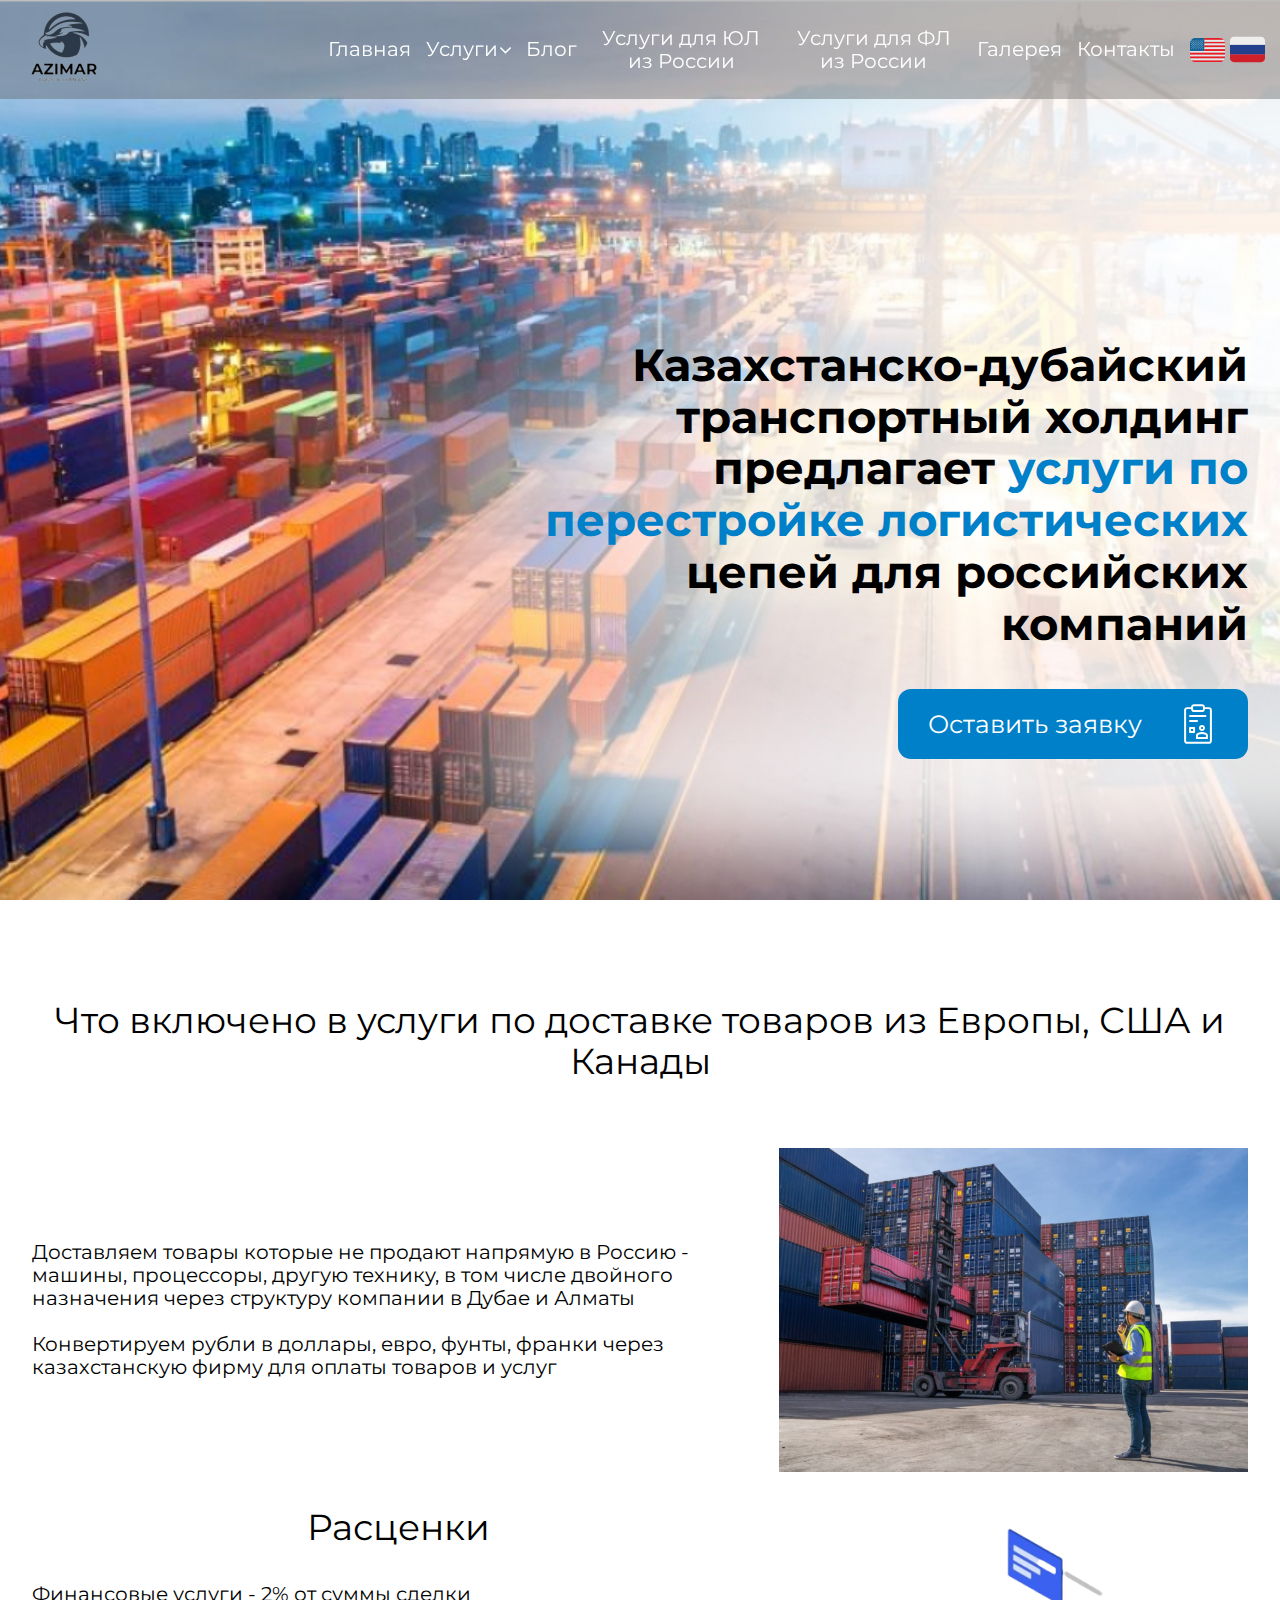
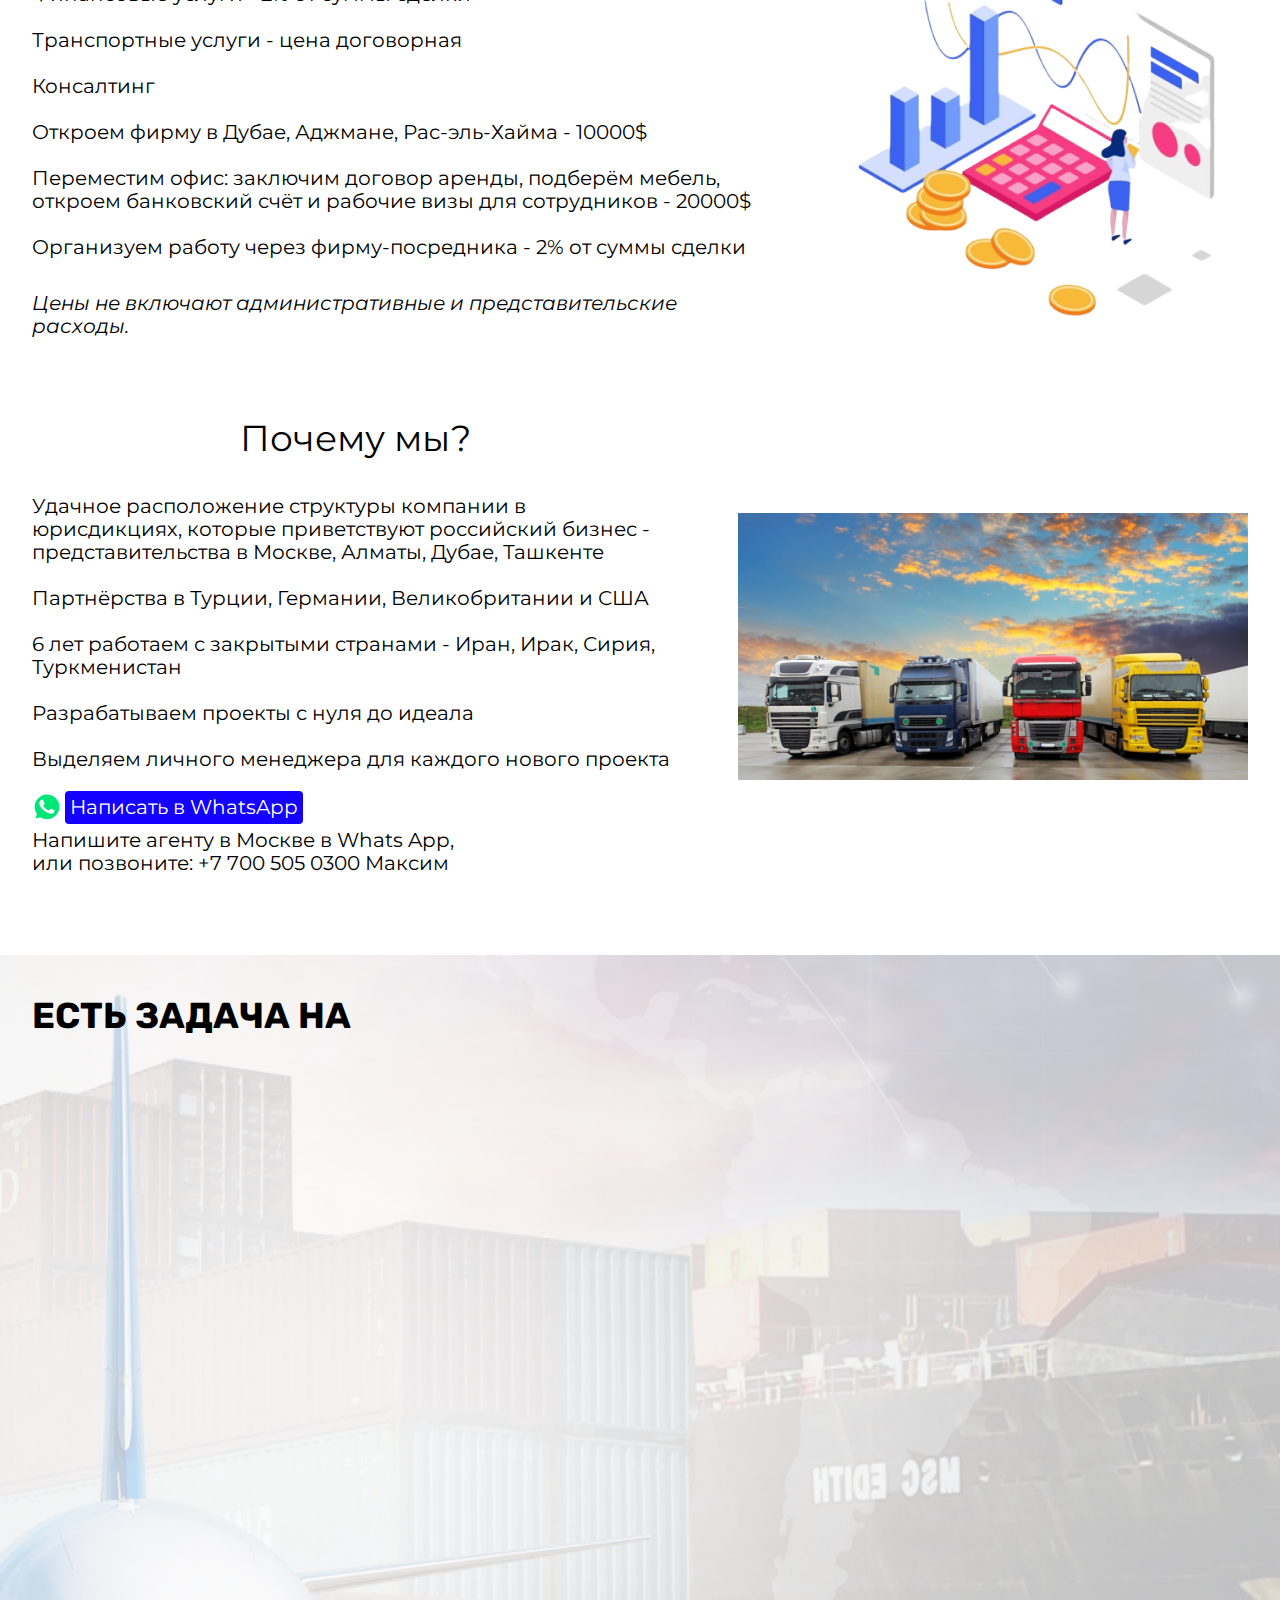
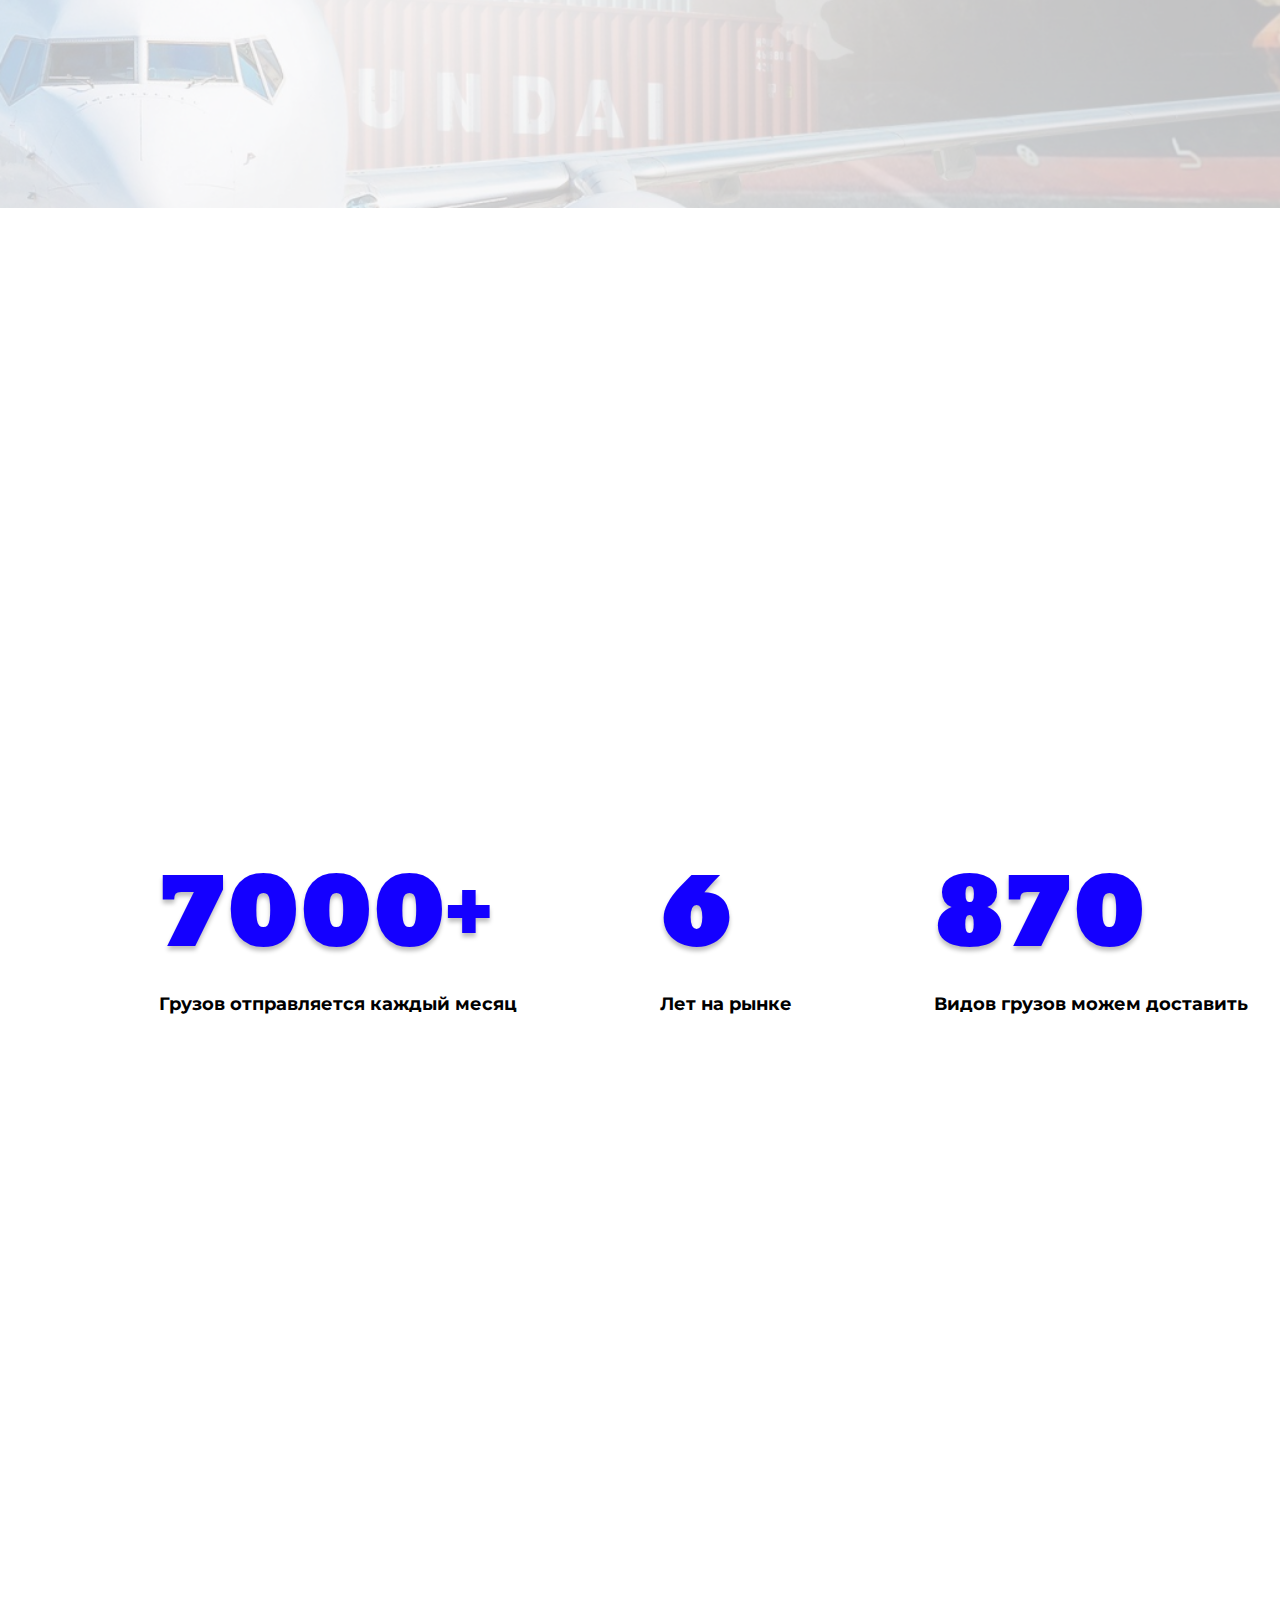
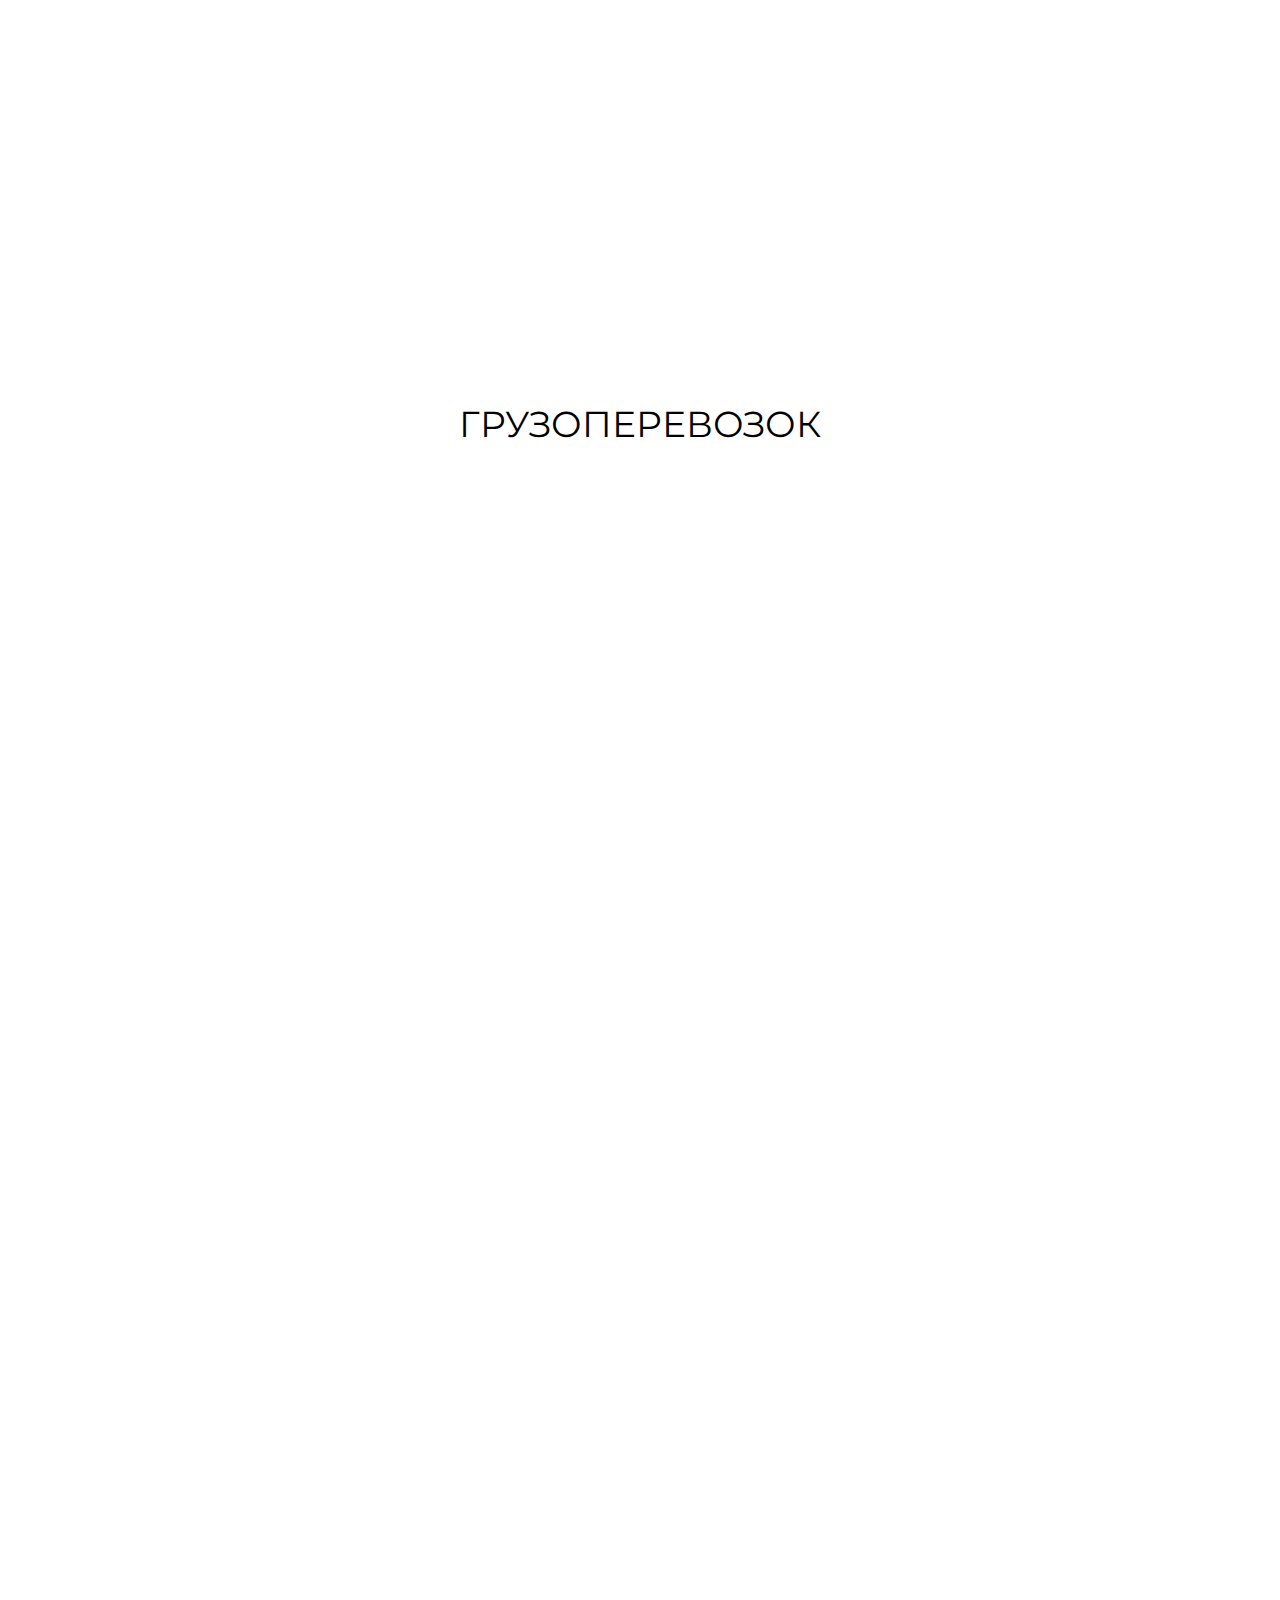
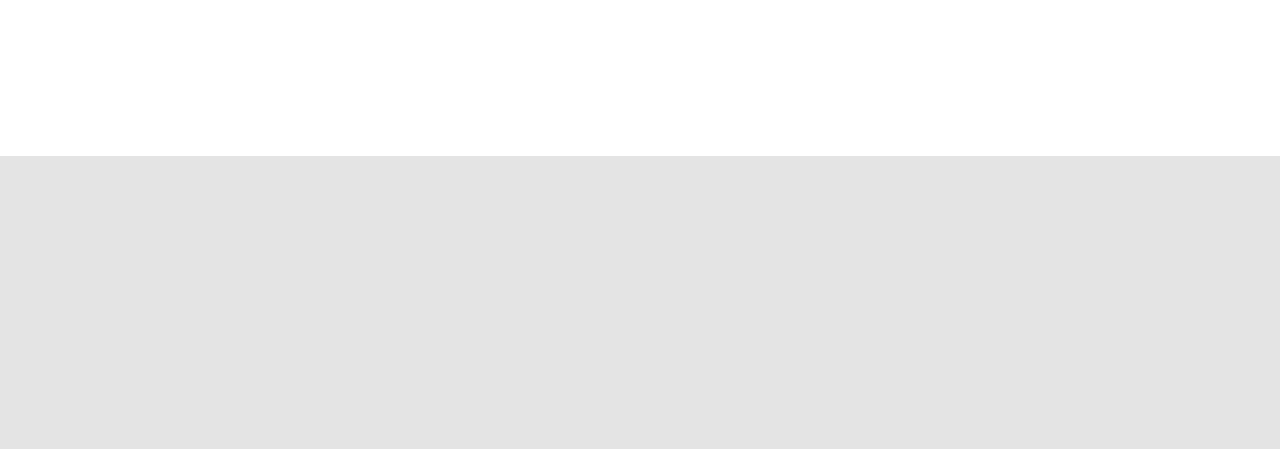
<file: clear.html>
<!DOCTYPE html>
<html lang="ru">

<head>
    <meta charset="UTF-8">
    <meta http-equiv="X-UA-Compatible" content="IE=edge">
    
    <title></title>
    <meta name="viewport" content="width=device-width, initial-scale=1.0">
    <link rel="preconnect" href="https://fonts.googleapis.com">
    <link rel="preconnect" href="https://fonts.gstatic.com" crossorigin>
    <link href="https://fonts.googleapis.com/css2?family=Montserrat:ital,wght@0,400;0,500;0,700;1,400&family=Moul&family=Rubik:wght@400;500;600;700&display=swap" rel="stylesheet">
    <link rel="stylesheet" href="assets/css/style.min.css"></head>

<body>
<svg style='display: none;'>
    <symbol fill="none" xmlns="http://www.w3.org/2000/svg" viewBox="0 0 34 34" id="russia-flag">
        <g clip-path="url(#clip0_44_12)">
            <path d="M34 25.4999C34 26.5019 33.602 27.4628 32.8935 28.1712C32.185 28.8797 31.2241 29.2777 30.2222 29.2777H3.77778C2.77585 29.2777 1.81496 28.8797 1.10649 28.1712C0.398015 27.4628 0 26.5019 0 25.4999V21.7222H34V25.4999Z"
                  fill="#CE2028"></path>
            <path d="M0 12.2778H34V21.7223H0V12.2778Z" fill="#22408C"></path>
            <path d="M30.2222 4.72217H3.77778C2.77585 4.72217 1.81496 5.12018 1.10649 5.82865C0.398015 6.53712 0 7.49802 0 8.49995L0 12.2777H34V8.49995C34 7.49802 33.602 6.53712 32.8935 5.82865C32.185 5.12018 31.2241 4.72217 30.2222 4.72217Z"
                  fill="#EEEEEE"></path>
        </g>
        <defs>
            <clipPath id="clip0_44_12">
                <rect width="34" height="34" fill="white"></rect>
            </clipPath>
        </defs>
    </symbol>
    <symbol fill="none" xmlns="http://www.w3.org/2000/svg" viewBox="0 0 35 35" id="usa-flag">
        <path d="M14.2188 9.7124V11.5608H34.9809C34.9519 10.9647 34.8895 10.2112 34.6664 9.7124" fill="#EC1C24"></path>
        <path d="M33.6875 7.86401H14.2188V9.71245H34.6664C34.4444 9.02284 34.1141 8.39394 33.6875 7.86401Z"
              fill="#E6E7E8"></path>
        <path d="M29.5312 6.01562H14.2188V7.86406H33.6875C32.7748 6.72109 31.2725 6.01562 29.5312 6.01562Z"
              fill="#EC1C24"></path>
        <path d="M34.9809 11.561H14.2188V13.4095H35V12.1774C35 12.0674 34.9929 11.9603 34.9896 11.8525C34.9874 11.823 34.9841 11.747 34.9809 11.561Z"
              fill="#E6E7E8"></path>
        <path d="M14.2188 15.2579H35V13.4094H14.2188V15.2579Z" fill="#EC1C24"></path>
        <path d="M14.2188 17.1063H35V15.2578H14.2188V17.1063Z" fill="#E6E7E8"></path>
        <path d="M14.2188 17.1062H35V18.9546H14.2188V17.1062Z" fill="#EC1C24"></path>
        <path d="M0 18.9546V20.803H35V18.9546H14.2188H0Z" fill="#E6E7E8"></path>
        <path d="M0 20.8032H35V22.6517H0V20.8032Z" fill="#EC1C24"></path>
        <path d="M0.00273437 23.7886C0.00273437 23.7886 -0.0021875 24.2365 0.0109375 24.5H34.9891C35.0044 24.2299 34.9973 23.7886 34.9973 23.7886L35 22.6516H0L0.00273437 23.7886Z"
              fill="#E6E7E8"></path>
        <path d="M5.46895 30.078H29.5314C31.2776 30.078 32.729 29.4437 33.7205 28.1968H1.27441C2.29816 29.471 3.77691 30.078 5.46621 30.078"
              fill="#EC1C24"></path>
        <path d="M1.27715 28.1968H33.7232C34.1558 27.6472 34.4788 27.0197 34.6748 26.3484H0.331055C0.530717 27.0177 0.852398 27.6444 1.27988 28.1968"
              fill="#E6E7E8"></path>
        <path d="M0.32793 26.3484H34.6717C34.8508 25.7472 34.9573 25.1266 34.9889 24.5H0.0107422C0.0648828 25.1322 0.115195 25.6096 0.32793 26.3484Z"
              fill="#EC1C24"></path>
        <path d="M14.2188 6.01562H5.46875C1.84461 6.01562 0 8.70898 0 12.0312V18.9547H14.2188V6.01562Z"
              fill="#176496"></path>
        <path d="M1.53031 9.28367L1.82781 9.05508L2.12477 9.28367L2.00937 8.91617L2.30523 8.69141H1.93992L1.82672 8.32227L1.71406 8.69141H1.3493L1.64625 8.91617L1.53031 9.28367ZM3.49578 9.28367L3.79328 9.05508L4.09023 9.28367L3.97539 8.91617L4.2707 8.69141H3.90594L3.79273 8.32227L3.68008 8.69141H3.31422L3.61117 8.91617L3.49578 9.28367ZM5.66414 9.28367L5.96109 9.05508L6.25859 9.28367L6.1432 8.91617L6.43852 8.69141H6.07594L5.96109 8.32227L5.84789 8.69141H5.48531L5.77898 8.91617L5.66414 9.28367ZM7.81664 9.28367L8.11359 9.05508L8.41109 9.28367L8.29625 8.91617L8.59156 8.69141H8.22516L8.11359 8.32227L8.00094 8.69141H7.63563L7.93203 8.91617L7.81664 9.28367ZM9.9768 9.28367L10.2743 9.05508L10.5712 9.28367L10.4564 8.91617L10.7523 8.69141H10.3864L10.2738 8.32227L10.1611 8.69141H9.79633L10.0916 8.91617L9.9768 9.28367ZM2.57648 10.2434L2.87344 10.0154L3.17039 10.2434L3.05609 9.87648L3.35141 9.65172H2.98609L2.87289 9.28312L2.76188 9.65172H2.39547L2.69133 9.87648L2.57648 10.2434ZM4.5425 10.2434L4.83945 10.0154L5.13641 10.2434L5.02156 9.87648L5.31687 9.65172H4.94938L4.83945 9.28312L4.72625 9.65172H4.36148L4.65734 9.87648L4.5425 10.2434ZM6.71086 10.2434L7.00727 10.0154L7.30422 10.2434L7.18938 9.87648L7.48523 9.65172H7.12047L7.00727 9.28312L6.89406 9.65172H6.52875L6.82461 9.87648L6.71086 10.2434ZM8.86227 10.2434L9.15977 10.0154L9.45727 10.2434L9.34078 9.87648L9.63719 9.65172H9.27242L9.15922 9.28312L9.04711 9.65172H8.6818L8.97766 9.87648L8.86227 10.2434ZM11.0252 10.2434L11.3199 10.0154L11.6169 10.2434L11.5009 9.87648L11.7973 9.65172H11.4331L11.3194 9.28312L11.2073 9.65172H10.842L11.1378 9.87648L11.0252 10.2434ZM12.243 9.28367L12.54 9.05508L12.8375 9.28367L12.7221 8.91617L13.0174 8.69141H12.6548L12.5395 8.32227L12.4268 8.69141H12.0588L12.3579 8.91617L12.243 9.28367ZM1.50133 16.964L1.79883 16.7381L2.09578 16.964L1.98094 16.5998L2.27625 16.3745L1.91148 16.3755L1.79773 16.007L1.68617 16.3755L1.32031 16.3745L1.61617 16.5998L1.50133 16.964ZM3.46734 16.964L3.7643 16.7381L4.0618 16.964L3.94641 16.5998L4.24172 16.3745L3.8775 16.3755L3.76375 16.007L3.65164 16.3755L3.28688 16.3745L3.58219 16.5998L3.46734 16.964ZM5.6357 16.964L5.93266 16.7381L6.23016 16.964L6.11477 16.5998L6.41008 16.3745L6.04312 16.3755L5.93211 16.007L5.81945 16.3755L5.45469 16.3745L5.75055 16.5998L5.6357 16.964ZM7.7882 16.964L8.08516 16.7381L8.38211 16.964L8.26891 16.5998L8.56258 16.3745L8.19727 16.3755L8.08461 16.007L7.97195 16.3755L7.60719 16.3745L7.9025 16.5998L7.7882 16.964ZM9.94781 16.964L10.2453 16.7381L10.5428 16.964L10.4291 16.5998L10.7227 16.3745L10.358 16.3755L10.2448 16.007L10.1327 16.3755L9.76734 16.3745L10.0627 16.5998L9.94781 16.964ZM12.2141 16.964L12.511 16.7381L12.8085 16.964L12.6931 16.5998L12.989 16.3745L12.622 16.3755L12.5105 16.007L12.3978 16.3755L12.0314 16.3745L12.3289 16.5998L12.2141 16.964ZM1.53031 11.2043L1.82781 10.9757L2.12477 11.2043L2.00937 10.8368L2.30523 10.612L1.93992 10.6131L1.82672 10.2434L1.71406 10.6131L1.3493 10.612L1.64625 10.8368L1.53031 11.2043ZM3.49578 11.2043L3.79328 10.9757L4.09023 11.2043L3.97539 10.8368L4.2707 10.612L3.90594 10.6131L3.79273 10.2434L3.68008 10.6131L3.31422 10.612L3.61117 10.8368L3.49578 11.2043ZM5.66414 11.2043L5.96109 10.9757L6.25859 11.2043L6.1432 10.8368L6.43852 10.612L6.07594 10.6131L5.96109 10.2434L5.84789 10.6131L5.48531 10.612L5.77898 10.8368L5.66414 11.2043ZM7.81664 11.2043L8.11359 10.9757L8.41109 11.2043L8.29625 10.8368L8.59156 10.612L8.22516 10.6131L8.11359 10.2434L8.00094 10.6131L7.63563 10.612L7.93203 10.8368L7.81664 11.2043ZM9.9768 11.2043L10.2743 10.9757L10.5712 11.2043L10.4564 10.8368L10.7523 10.612L10.3864 10.6131L10.2738 10.2434L10.1611 10.6131L9.79633 10.612L10.0916 10.8368L9.9768 11.2043ZM2.57648 12.1646L2.87344 11.9366L3.17039 12.1646L3.05609 11.7977L3.35141 11.5718H2.98609L2.87289 11.2043L2.76188 11.5718H2.39547L2.69133 11.7977L2.57648 12.1646ZM4.5425 12.1646L4.83945 11.9366L5.13641 12.1646L5.02156 11.7977L5.31687 11.5718H4.94938L4.83945 11.2043L4.72625 11.5718H4.36148L4.65734 11.7977L4.5425 12.1646ZM6.71086 12.1646L7.00727 11.9366L7.30422 12.1646L7.18938 11.7977L7.48523 11.5718H7.12047L7.00727 11.2043L6.89406 11.5718H6.52875L6.82461 11.7977L6.71086 12.1646ZM8.86227 12.1646L9.15977 11.9366L9.45727 12.1646L9.34078 11.7977L9.63719 11.5718H9.27242L9.15922 11.2043L9.04711 11.5718H8.6818L8.97766 11.7977L8.86227 12.1646ZM11.0252 12.1646L11.3199 11.9366L11.6169 12.1646L11.5009 11.7977L11.7973 11.5718H11.4331L11.3194 11.2043L11.2073 11.5718H10.842L11.1378 11.7977L11.0252 12.1646ZM12.243 11.2043L12.54 10.9757L12.8375 11.2043L12.7221 10.8368L13.0174 10.612L12.6548 10.6131L12.5395 10.2434L12.4268 10.6131L12.0588 10.612L12.3579 10.8368L12.243 11.2043ZM1.50133 13.1249L1.79883 12.8969L2.09578 13.1249L1.98039 12.7585L2.27625 12.5332L1.91094 12.5343L1.79773 12.1646L1.68617 12.5343L1.32031 12.5332L1.61617 12.7585L1.50133 13.1249ZM3.46734 13.1249L3.7643 12.8969L4.0618 13.1249L3.94641 12.7585L4.24172 12.5332L3.8775 12.5343L3.76375 12.1646L3.65164 12.5343L3.28688 12.5332L3.58164 12.7585L3.46734 13.1249ZM5.6357 13.1249L5.93266 12.8969L6.22961 13.1249L6.11477 12.7585L6.41008 12.5332L6.04312 12.5343L5.93211 12.1646L5.81945 12.5343L5.45469 12.5332L5.75055 12.7585L5.6357 13.1249ZM7.7882 13.1249L8.08461 12.8969L8.38211 13.1249L8.26891 12.7585L8.56258 12.5332L8.19727 12.5343L8.08461 12.1646L7.97195 12.5343L7.60719 12.5332L7.9025 12.7585L7.7882 13.1249ZM9.94781 13.1249L10.2453 12.8969L10.5423 13.1249L10.4291 12.7585L10.7227 12.5332L10.3574 12.5343L10.2448 12.1646L10.1327 12.5343L9.76734 12.5332L10.0627 12.7585L9.94781 13.1249ZM2.5475 14.0852L2.84445 13.8577L3.14141 14.0852L3.02711 13.721L3.32187 13.4946H2.95656L2.84391 13.1249L2.7318 13.4946H2.36648L2.66234 13.721L2.5475 14.0852ZM4.51352 14.0852L4.81047 13.8577L5.10742 14.0852L4.99258 13.721L5.28789 13.4946H4.92203L4.80992 13.1249L4.69727 13.4946H4.33195L4.62836 13.721L4.51352 14.0852ZM6.68242 14.0852L6.97828 13.8577L7.27578 14.0852L7.15875 13.721L7.45625 13.4946H7.09148L6.97828 13.1249L6.86562 13.4946H6.50031L6.79617 13.721L6.68242 14.0852ZM8.83219 14.0852L9.13078 13.8577L9.42828 14.0852L9.31344 13.721L9.6082 13.4946H9.24344L9.13023 13.1249L9.01813 13.4946H8.65281L8.94867 13.721L8.83219 14.0852ZM10.9923 14.0852L11.2909 13.8577L11.5884 14.0852L11.473 13.721L11.7695 13.4946H11.4047L11.2909 13.1249L11.1783 13.4946H10.813L11.1088 13.721L10.9923 14.0852ZM12.2141 13.1249L12.511 12.8969L12.808 13.1249L12.6931 12.7585L12.989 12.5332L12.622 12.5343L12.5105 12.1646L12.3978 12.5343L12.0314 12.5332L12.3289 12.7585L12.2141 13.1249ZM1.50133 15.0461L1.79883 14.8202L2.09578 15.0461L1.98039 14.6791L2.27625 14.4538L1.91094 14.4549L1.79773 14.0852L1.68617 14.4549L1.32031 14.4538L1.61617 14.6791L1.50133 15.0461ZM3.46734 15.0461L3.7643 14.8202L4.0618 15.0461L3.94641 14.6791L4.24172 14.4538L3.8775 14.4549L3.76375 14.0852L3.65164 14.4549L3.28688 14.4538L3.58164 14.6791L3.46734 15.0461ZM5.6357 15.0461L5.93266 14.8202L6.22961 15.0461L6.11477 14.6791L6.41008 14.4538L6.04312 14.4549L5.93211 14.0852L5.81945 14.4549L5.45469 14.4538L5.75055 14.6791L5.6357 15.0461ZM7.7882 15.0461L8.08461 14.8202L8.38211 15.0461L8.26891 14.6791L8.56258 14.4538L8.19727 14.4549L8.08461 14.0852L7.97195 14.4549L7.60719 14.4538L7.9025 14.6791L7.7882 15.0461ZM9.94781 15.0461L10.2453 14.8202L10.5423 15.0461L10.4291 14.6791L10.7227 14.4538L10.3574 14.4549L10.2448 14.0852L10.1327 14.4549L9.76734 14.4538L10.0627 14.6791L9.94781 15.0461ZM2.5475 16.007L2.84445 15.7784L3.14141 16.007L3.02711 15.6395L3.32187 15.4163H2.95656L2.84391 15.0461L2.7318 15.4163H2.36648L2.66234 15.6395L2.5475 16.007ZM4.51352 16.007L4.81047 15.7784L5.10742 16.007L4.99258 15.6395L5.28789 15.4163H4.92203L4.80992 15.0461L4.69727 15.4163H4.33195L4.62836 15.6395L4.51352 16.007ZM6.68242 16.007L6.97828 15.7784L7.27578 16.007L7.15875 15.6395L7.45625 15.4163H7.09148L6.97828 15.0461L6.86562 15.4163H6.50031L6.79617 15.6395L6.68242 16.007ZM8.83219 16.007L9.13078 15.7784L9.42828 16.007L9.31344 15.6395L9.6082 15.4163H9.24344L9.13023 15.0461L9.01813 15.4163H8.65281L8.94867 15.6395L8.83219 16.007ZM10.9923 16.007L11.2909 15.7784L11.5884 16.007L11.473 15.6395L11.7695 15.4163H11.4047L11.2909 15.0461L11.1783 15.4163H10.813L11.1088 15.6395L10.9923 16.007ZM12.2141 15.0461L12.511 14.8202L12.808 15.0461L12.6931 14.6791L12.989 14.4538L12.622 14.4549L12.5105 14.0852L12.3978 14.4549L12.0314 14.4538L12.3289 14.6791L12.2141 15.0461Z"
              fill="white"></path>
    </symbol>
    <symbol fill="none" xmlns="http://www.w3.org/2000/svg" viewBox="0 0 21 22" id="calendar">
        <path d="M19.5 2.67188H15.2344V1.04688C15.2344 0.935156 15.143 0.84375 15.0312 0.84375H13.6094C13.4977 0.84375 13.4062 0.935156 13.4062 1.04688V2.67188H6.90625V1.04688C6.90625 0.935156 6.81484 0.84375 6.70312 0.84375H5.28125C5.16953 0.84375 5.07812 0.935156 5.07812 1.04688V2.67188H0.8125C0.363086 2.67188 0 3.03496 0 3.48438V20.3438C0 20.7932 0.363086 21.1562 0.8125 21.1562H19.5C19.9494 21.1562 20.3125 20.7932 20.3125 20.3438V3.48438C20.3125 3.03496 19.9494 2.67188 19.5 2.67188ZM18.4844 19.3281H1.82812V9.67969H18.4844V19.3281ZM1.82812 7.95312V4.5H5.07812V5.71875C5.07812 5.83047 5.16953 5.92188 5.28125 5.92188H6.70312C6.81484 5.92188 6.90625 5.83047 6.90625 5.71875V4.5H13.4062V5.71875C13.4062 5.83047 13.4977 5.92188 13.6094 5.92188H15.0312C15.143 5.92188 15.2344 5.83047 15.2344 5.71875V4.5H18.4844V7.95312H1.82812Z"
              fill="#0459FF"></path>
    </symbol>
    <symbol fill="none" xmlns="http://www.w3.org/2000/svg" viewBox="0 0 30 30" id="whatsapp">
        <g clip-path="url(#clip0_96_165)">
            <path d="M7.92944 25.6938L8.41986 25.9362C10.4636 27.1482 12.7524 27.7138 15.0413 27.7138C22.2349 27.7138 28.1205 21.8963 28.1205 14.7861C28.1205 11.3926 26.7308 8.07986 24.2785 5.65589C21.8261 3.23191 18.5562 1.8584 15.0413 1.8584C7.84776 1.8584 1.96201 7.67585 2.04381 14.8669C2.04381 17.2908 2.77951 19.634 4.00565 21.6539L4.3326 22.1387L3.02479 26.9058L7.92944 25.6938Z"
                  fill="#00E676"></path>
            <path d="M25.6679 4.36309C22.8886 1.53521 19.0466 0 15.1228 0C6.78492 0 0.0817969 6.70622 0.163477 14.8668C0.163477 17.4524 0.89918 19.9572 2.12543 22.2195L0 29.8953L7.92926 27.8753C10.1364 29.0874 12.5886 29.653 15.0411 29.653C23.2973 29.653 30.0005 22.9466 30.0005 14.7862C30.0005 10.827 28.4471 7.11023 25.6679 4.36309ZM15.1228 27.1483C12.9157 27.1483 10.7086 26.5828 8.82844 25.4516L8.33801 25.2092L3.59684 26.4211L4.82297 21.8157L4.49602 21.3308C0.89918 15.5942 2.61586 7.999 8.50148 4.44382C14.3871 0.888765 21.9894 2.58556 25.5862 8.40301C29.183 14.2205 27.4663 21.7347 21.5808 25.2899C19.7005 26.5018 17.4117 27.1483 15.1228 27.1483ZM22.3164 18.1798L21.4172 17.7758C21.4172 17.7758 20.1094 17.2102 19.2919 16.8061C19.2101 16.8061 19.1284 16.7253 19.0466 16.7253C18.8013 16.7253 18.6379 16.8061 18.4744 16.887C18.4744 16.887 18.3927 16.9677 17.2482 18.2605C17.1664 18.4221 17.003 18.5029 16.8395 18.5029H16.7577C16.676 18.5029 16.5125 18.4221 16.4307 18.3414L16.022 18.1798C15.1228 17.7758 14.3054 17.2909 13.6514 16.6446C13.4879 16.483 13.2427 16.3214 13.0792 16.1598C12.507 15.5942 11.9347 14.9478 11.5261 14.2206L11.4443 14.059C11.3626 13.9781 11.3626 13.8974 11.2808 13.7358C11.2808 13.5742 11.2808 13.4127 11.3626 13.3318C11.3626 13.3318 11.6896 12.9278 11.9347 12.6855C12.0983 12.5238 12.18 12.2815 12.3435 12.1199C12.507 11.8775 12.5888 11.5543 12.507 11.3119C12.4253 10.9078 11.4443 8.72629 11.1991 8.24154C11.0355 7.99911 10.8722 7.91838 10.6269 7.83753H9.72773C9.56414 7.83753 9.40078 7.91838 9.23719 7.91838L9.15539 7.99911C8.99191 8.07996 8.82844 8.24154 8.66496 8.32228C8.50148 8.48398 8.41969 8.64544 8.25621 8.80714C7.68398 9.53432 7.35703 10.4231 7.35703 11.3119C7.35703 11.9582 7.52051 12.6046 7.76578 13.1702L7.84758 13.4127C8.58328 14.9478 9.56414 16.3214 10.8722 17.5333L11.1991 17.8565C11.4443 18.0989 11.6896 18.2605 11.853 18.5028C13.5697 19.9573 15.5316 21.0076 17.7387 21.5732C17.9839 21.654 18.3109 21.654 18.5562 21.7348H19.3736C19.7823 21.7348 20.2727 21.5732 20.5998 21.4117C20.845 21.2501 21.0084 21.2501 21.1719 21.0885L21.3355 20.9268C21.499 20.7652 21.6625 20.6845 21.8259 20.5229C21.9894 20.3613 22.1529 20.1997 22.2347 20.038C22.3982 19.7149 22.4798 19.3108 22.5616 18.907V18.3414C22.5616 18.3414 22.4798 18.2605 22.3164 18.1798Z"
                  fill="white"></path>
        </g>
        <defs>
            <clipPath id="clip0_96_165">
                <rect width="30" height="30" fill="white"></rect>
            </clipPath>
        </defs>
    </symbol>
    <symbol fill="none" xmlns="http://www.w3.org/2000/svg" viewBox="0 0 29 28" id="telegram">
        <path d="M14.5 0C6.49181 0 0 6.26795 0 14C0 21.732 6.49181 28 14.5 28C22.5082 28 29 21.732 29 14C29 6.26795 22.5082 0 14.5 0Z"
              fill="#40B3E0"></path>
        <path d="M21.5557 8.0532L18.9657 20.6607C18.9657 20.6607 18.6036 21.5351 17.6075 21.1154L11.631 16.6914L9.45782 15.6773L5.79952 14.4882C5.79952 14.4882 5.2381 14.2959 5.18372 13.8762C5.12935 13.4565 5.81765 13.2293 5.81765 13.2293L20.3602 7.72114C20.3602 7.72114 21.5556 7.21407 21.5556 8.05342"
              fill="white"></path>
        <path d="M11.172 20.5189C11.172 20.5189 10.9975 20.5031 10.78 19.8385C10.5628 19.1741 9.45801 15.6769 9.45801 15.6769L18.2416 10.2913C18.2416 10.2913 18.7488 9.99402 18.7306 10.2913C18.7306 10.2913 18.8212 10.3438 18.5494 10.5886C18.2779 10.8335 11.6494 16.5863 11.6494 16.5863"
              fill="#D2E5F1"></path>
        <path d="M13.9227 18.3871L11.5588 20.4681C11.5588 20.4681 11.374 20.6035 11.1719 20.5186L11.6245 16.6533"
              fill="#B5CFE4"></path>
    </symbol>
    <symbol fill="none" xmlns="http://www.w3.org/2000/svg" viewBox="0 0 30 28" id="instagram">
        <path d="M15.0001 0C10.9229 0 10.4148 0.018375 8.81914 0.081375C7.21695 0.154875 6.1332 0.38675 5.17695 0.73325C4.17614 1.08589 3.26976 1.63801 2.52102 2.35113C1.75484 3.04832 1.16295 3.89474 0.787578 4.83C0.416328 5.7225 0.167891 6.734 0.0891406 8.22937C0.0169531 9.7195 0.00195312 10.1929 0.00195312 13.9983C0.00195312 17.8036 0.0216406 18.2779 0.0891406 19.7671C0.167891 21.2581 0.416328 22.274 0.787578 23.1665C1.16541 24.1006 1.75697 24.9465 2.52102 25.6454C3.26801 26.3605 4.17489 26.9129 5.17695 27.2633C6.1332 27.6054 7.22164 27.8416 8.81914 27.9151C10.4157 27.9825 10.9229 27.9965 15.0001 27.9965C19.0773 27.9965 19.5854 27.9781 21.181 27.9151C22.7785 27.8416 23.867 27.6045 24.8232 27.2633C25.824 26.9106 26.7304 26.3585 27.4791 25.6454C28.2463 24.9489 28.8383 24.1023 29.2126 23.1665C29.5791 22.274 29.8323 21.2581 29.911 19.7671C29.9832 18.277 29.9982 17.8036 29.9982 13.9983C29.9982 10.1929 29.9785 9.71862 29.911 8.22937C29.8323 6.73837 29.5782 5.71725 29.2126 4.83C28.8347 3.8959 28.2432 3.04996 27.4791 2.35113C26.733 1.6351 25.8258 1.08253 24.8232 0.73325C23.867 0.38675 22.7785 0.154875 21.181 0.081375C19.5845 0.014 19.0773 0 15.0001 0ZM15.0001 2.52C19.0041 2.52 19.4823 2.53838 21.0648 2.60138C22.5245 2.66525 23.3195 2.89275 23.8473 3.08525C24.4998 3.31006 25.0904 3.66787 25.576 4.13263C26.0731 4.58397 26.4551 5.13393 26.6935 5.74175C26.8998 6.23437 27.1435 6.97637 27.212 8.33875C27.2795 9.81575 27.2991 10.2629 27.2991 13.9991C27.2991 17.7354 27.2795 18.1825 27.2063 19.6595C27.1276 21.0219 26.8838 21.7639 26.6785 22.2565C26.3945 22.9136 26.0776 23.373 25.5545 23.87C25.0672 24.3318 24.477 24.6879 23.8257 24.913C23.3045 25.1055 22.4982 25.333 21.0329 25.3969C19.442 25.4599 18.9732 25.4783 14.9588 25.4783C10.9445 25.4783 10.4766 25.4599 8.88383 25.3916C7.42414 25.3181 6.61883 25.0906 6.09102 24.899C5.37852 24.6339 4.89008 24.3381 4.36695 23.8499C3.83914 23.3572 3.50352 22.8883 3.24477 22.2364C3.03477 21.7499 2.79477 20.9974 2.71695 19.6298C2.66352 18.1624 2.6382 17.7074 2.6382 13.9781C2.6382 10.2506 2.66352 9.79475 2.71695 8.309C2.79477 6.94138 3.03477 6.19063 3.24477 5.70238C3.50352 5.0365 3.84008 4.5815 4.36695 4.08887C4.88914 3.6015 5.37852 3.2865 6.09102 3.03975C6.61883 2.84812 7.40445 2.62063 8.86977 2.55238C10.4607 2.499 10.9295 2.47975 14.9382 2.47975L15.0001 2.52ZM15.0001 6.81363C13.9888 6.81328 12.9874 6.99893 12.0531 7.35995C11.1188 7.72098 10.2698 8.25031 9.55475 8.9177C8.8397 9.58508 8.27256 10.3774 7.88574 11.2495C7.49893 12.1215 7.30002 13.0562 7.30039 14C7.30002 14.9438 7.49893 15.8785 7.88574 16.7505C8.27256 17.6226 8.8397 18.4149 9.55475 19.0823C10.2698 19.7497 11.1188 20.279 12.0531 20.64C12.9874 21.0011 13.9888 21.1867 15.0001 21.1864C16.0113 21.1867 17.0127 21.0011 17.9471 20.64C18.8814 20.279 19.7303 19.7497 20.4454 19.0823C21.1605 18.4149 21.7276 17.6226 22.1144 16.7505C22.5012 15.8785 22.7001 14.9438 22.6998 14C22.7001 13.0562 22.5012 12.1215 22.1144 11.2495C21.7276 10.3774 21.1605 9.58508 20.4454 8.9177C19.7303 8.25031 18.8814 7.72098 17.9471 7.35995C17.0127 6.99893 16.0113 6.81328 15.0001 6.81363V6.81363ZM15.0001 18.6664C12.2363 18.6664 10.0004 16.5795 10.0004 14C10.0004 11.4205 12.2363 9.33362 15.0001 9.33362C17.7638 9.33362 19.9998 11.4205 19.9998 14C19.9998 16.5795 17.7638 18.6664 15.0001 18.6664ZM24.8101 6.52663C24.8096 6.97258 24.6194 7.40011 24.2814 7.71529C23.9433 8.03046 23.4851 8.2075 23.0073 8.2075C22.771 8.2075 22.5371 8.16407 22.3188 8.07968C22.1005 7.9953 21.9022 7.87162 21.7351 7.7157C21.5681 7.55977 21.4356 7.37467 21.3451 7.17095C21.2547 6.96723 21.2082 6.74888 21.2082 6.52837C21.2082 6.30787 21.2547 6.08952 21.3451 5.8858C21.4356 5.68208 21.5681 5.49698 21.7351 5.34105C21.9022 5.18513 22.1005 5.06145 22.3188 4.97707C22.5371 4.89268 22.771 4.84925 23.0073 4.84925C23.9982 4.84925 24.8101 5.60175 24.8101 6.52663V6.52663Z"
              fill="black"></path>
    </symbol>
    <symbol fill="none" xmlns="http://www.w3.org/2000/svg" viewBox="0 0 36 36" id="facebook">
        <path d="M30.9375 3.9375H5.0625C4.44023 3.9375 3.9375 4.44023 3.9375 5.0625V30.9375C3.9375 31.5598 4.44023 32.0625 5.0625 32.0625H30.9375C31.5598 32.0625 32.0625 31.5598 32.0625 30.9375V5.0625C32.0625 4.44023 31.5598 3.9375 30.9375 3.9375ZM27.6891 12.1465H25.4426C23.6812 12.1465 23.3402 12.9832 23.3402 14.2137V16.9242H27.5449L26.9965 21.1676H23.3402V32.0625H18.9563V21.1711H15.2895V16.9242H18.9563V13.7953C18.9563 10.1637 21.1746 8.18438 24.416 8.18438C25.9699 8.18438 27.3023 8.30039 27.6926 8.35313V12.1465H27.6891Z"
              fill="black"></path>
    </symbol>
    <symbol fill="none" xmlns="http://www.w3.org/2000/svg" viewBox="0 0 34 34" id="truck">
        <path d="M28.3337 11.3334H24.0837V5.66675H1.41699V24.0834H4.25033C4.25033 26.4351 6.14866 28.3334 8.50033 28.3334C10.852 28.3334 12.7503 26.4351 12.7503 24.0834H21.2503C21.2503 26.4351 23.1487 28.3334 25.5003 28.3334C27.852 28.3334 29.7503 26.4351 29.7503 24.0834H32.5837V17.0001L28.3337 11.3334ZM8.50033 26.2084C7.32449 26.2084 6.37533 25.2592 6.37533 24.0834C6.37533 22.9076 7.32449 21.9584 8.50033 21.9584C9.67616 21.9584 10.6253 22.9076 10.6253 24.0834C10.6253 25.2592 9.67616 26.2084 8.50033 26.2084ZM21.2503 9.91675H18.417V19.8334H15.5837V9.91675H12.7503V19.8334H9.91699V9.91675H7.08366V19.8334H4.25033V8.50008H21.2503V9.91675ZM25.5003 26.2084C24.3245 26.2084 23.3753 25.2592 23.3753 24.0834C23.3753 22.9076 24.3245 21.9584 25.5003 21.9584C26.6762 21.9584 27.6253 22.9076 27.6253 24.0834C27.6253 25.2592 26.6762 26.2084 25.5003 26.2084ZM24.0837 17.0001V13.4584H27.6253L30.402 17.0001H24.0837Z"
              fill="black"></path>
    </symbol>
    <symbol fill="none" xmlns="http://www.w3.org/2000/svg" viewBox="0 0 28 28" id="phone">
        <g clip-path="url(#clip0_44_71)">
            <path d="M14.6469 7.28012L10.7001 2.72428C10.2451 2.19928 9.41093 2.20162 8.88243 2.73128L5.63676 5.98278C4.67076 6.94995 4.39426 8.38612 4.9531 9.53762C8.29165 16.4501 13.8665 22.0327 20.7743 25.3809C21.9246 25.9398 23.3596 25.6633 24.3256 24.6961L27.6016 21.4143C28.1324 20.8834 28.1336 20.0446 27.6039 19.5896L23.0306 15.6638C22.5523 15.2531 21.8091 15.3068 21.3296 15.7874L19.7383 17.3811C19.6568 17.4665 19.5496 17.5228 19.433 17.5413C19.3165 17.5599 19.197 17.5397 19.0931 17.4838C16.4919 15.9859 14.3343 13.8254 12.8398 11.2223C12.7838 11.1182 12.7635 10.9985 12.7821 10.8818C12.8006 10.765 12.857 10.6576 12.9424 10.5759L14.5291 8.98812C15.0098 8.50512 15.0623 7.75845 14.6469 7.27895V7.28012Z"
                  stroke="black" stroke-width="2" stroke-linecap="round" stroke-linejoin="round"></path>
        </g>
        <defs>
            <clipPath id="clip0_44_71">
                <rect width="28" height="28" fill="white"></rect>
            </clipPath>
        </defs>
    </symbol>
    <symbol fill="none" xmlns="http://www.w3.org/2000/svg" viewBox="0 0 32 32" id="location">
        <path d="M16 15C18.2091 15 20 13.2091 20 11C20 8.79086 18.2091 7 16 7C13.7909 7 12 8.79086 12 11C12 13.2091 13.7909 15 16 15Z"
              stroke="#5A5A5A" stroke-width="2" stroke-linecap="round" stroke-linejoin="round"></path>
        <path d="M24.0002 15C21.0002 22 16.0002 30 16.0002 30C16.0002 30 11.0002 22 8.00024 15C5.00024 8 10.0002 2 16.0002 2C22.0002 2 27.0002 8 24.0002 15Z"
              stroke="#5A5A5A" stroke-width="2" stroke-linecap="round" stroke-linejoin="round"></path>
    </symbol>
    <symbol fill="none" xmlns="http://www.w3.org/2000/svg" viewBox="0 0 4 7" id="arrow-right">
        <path d="M0.778572 6.85829L4 3.49854L0.778572 0.138791C0.690769 0.047519 0.572964 -0.00237432 0.451073 8.69153e-05C0.329181 0.00254815 0.213189 0.0571623 0.128611 0.151915C0.0440335 0.246668 -0.00220012 0.373797 8.03531e-05 0.505336C0.00236107 0.636875 0.0529695 0.762049 0.140772 0.853321L2.67846 3.49854L0.140772 6.14668C0.0529695 6.23795 0.00236114 6.36312 8.04245e-05 6.49466C-0.00220005 6.6262 0.0440336 6.75333 0.128611 6.84808C0.213189 6.94284 0.329182 6.99745 0.451073 6.99991C0.572964 7.00237 0.690769 6.95248 0.778572 6.86121L0.778572 6.85829Z"
              fill="white"></path>
    </symbol>

    <symbol id='close' width="34" height="34" viewBox="0 0 34 34" fill="none" xmlns="http://www.w3.org/2000/svg">
        <path d="M8.5 8.50003L26.5968 26.5968" stroke="#D0D0D0" stroke-width="2" stroke-linecap="round"
              stroke-linejoin="round"/>
        <path d="M8.5 26.5968L26.5968 8.5" stroke="#D0D0D0" stroke-width="2" stroke-linecap="round"
              stroke-linejoin="round"/>
    </symbol>

    <symbol viewBox="0 0 400 400" id="person">
        <desc>Created with Fabric.js 3.6.2</desc>
        <defs></defs>
        <g transform="matrix(0.39 0 0 0.39 200 156.25)">
            <path transform=" translate(-256, -144)"
                  d="M 344 144 c -3.92 52.87 -44 96 -88 96 s -84.15 -43.12 -88 -96 c -4 -55 35 -96 88 -96 S 348 90 344 144 Z"
                  stroke-linecap="round"></path>
        </g>
        <g transform="matrix(0.39 0 0 0.39 200 250)">
            <path transform=" translate(-256, -384)"
                  d="M 256 304 c -87 0 -175.3 48 -191.64 138.6 C 62.39 453.52 68.57 464 80 464 H 432 c 11.44 0 17.62 -10.48 15.65 -21.4 C 431.3 352 343 304 256 304 Z"
                  stroke-linecap="round"></path>
        </g>
    </symbol>
    <symbol xmlns="http://www.w3.org/2000/svg" xmlns:xlink="http://www.w3.org/1999/xlink" version="1.1"
            xml:space="preserve" viewBox="0 0 400 400" id="email">
    <desc>Created with Fabric.js 3.6.2</desc>
        <defs></defs>
        <g transform="matrix(8.33 0 0 8.33 200 200)" id="Слой_1">
      <path transform=" translate(-13, -13)"
            d="M 23.2294922 4 H 2.7705078 C 1.7939453 4 1 4.84375 1 5.8808594 v 14.2382813 C 1 21.15625 1.7939453 22 2.7705078 22 h 20.4589844 C 24.2060547 22 25 21.15625 25 20.1191406 V 5.8808594 C 25 4.84375 24.2060547 4 23.2294922 4 z M 15.666687 13.0003052 L 23.5 7.3469849 v 11.3060913 L 15.666687 13.0003052 z M 23.2294922 5.5 c 0.0535278 0 0.1077881 0.0323486 0.1549072 0.0806885 L 13 13.0751343 L 2.6156006 5.5806885 C 2.6627197 5.5323486 2.71698 5.5 2.7705078 5.5 H 23.2294922 z M 2.5 18.6530151 V 7.3469849 l 7.8328247 5.6529541 L 2.5 18.6530151 z M 2.7705078 20.5 c -0.0535278 0 -0.1077881 -0.0324707 -0.1549072 -0.0807495 l 8.9987183 -6.4944458 l 0.9472046 0.6835938 c 0.0224609 0.0162964 0.0484619 0.0229492 0.0721436 0.036377 c 0.0231323 0.0131226 0.0447388 0.024231 0.0689697 0.03479 C 12.798584 14.7214966 12.8981323 14.75 12.9990234 14.75 c 0.0003662 0 0.0006104 -0.0002441 0.0009766 -0.0002441 S 13.0006104 14.75 13.0009766 14.75 c 0.1008911 0 0.2004395 -0.0285034 0.2963867 -0.0704346 c 0.024231 -0.0105591 0.0458374 -0.0216675 0.0689697 -0.03479 c 0.0236816 -0.0134277 0.0496826 -0.0200806 0.0721436 -0.036377 l 0.9467163 -0.6832886 l 8.9992065 6.4942017 C 23.3372803 20.4675903 23.28302 20.5 23.2294922 20.5 H 2.7705078 z"
            stroke-linecap="round"></path>
    </g>
  </symbol>

    <symbol fill="none" xmlns="http://www.w3.org/2000/svg" viewBox="0 0 30 42" id="report">
        <path fill-rule="evenodd" clip-rule="evenodd"
              d="M3.54102 5.37533C3.26475 5.37533 2.9998 5.48507 2.80445 5.68042C2.6091 5.87577 2.49935 6.14073 2.49935 6.41699V38.7087C2.49935 38.9849 2.6091 39.2499 2.80445 39.4452C2.9998 39.6406 3.26475 39.7503 3.54102 39.7503H26.4577C26.734 39.7503 26.9989 39.6406 27.1943 39.4452C27.3896 39.2499 27.4994 38.9849 27.4994 38.7087V6.41699C27.4994 6.14073 27.3896 5.87577 27.1943 5.68042C26.9989 5.48507 26.734 5.37533 26.4577 5.37533H20.6421V3.29199H26.4577C27.2865 3.29199 28.0813 3.62123 28.6674 4.20728C29.2534 4.79333 29.5827 5.58819 29.5827 6.41699V38.7087C29.5827 39.5375 29.2534 40.3323 28.6674 40.9184C28.0813 41.5044 27.2865 41.8337 26.4577 41.8337H3.54102C2.71221 41.8337 1.91736 41.5044 1.33131 40.9184C0.745255 40.3323 0.416016 39.5375 0.416016 38.7087V6.41699C0.416016 5.58819 0.745255 4.79333 1.33131 4.20728C1.91736 3.62123 2.71221 3.29199 3.54102 3.29199H9.35664V5.37533H3.54102Z"
              fill="white"></path>
        <path fill-rule="evenodd" clip-rule="evenodd"
              d="M7.70833 3.29199C7.70833 2.46319 8.03757 1.66833 8.62362 1.08228C9.20967 0.496232 10.0045 0.166992 10.8333 0.166992H19.1667C19.9955 0.166992 20.7903 0.496232 21.3764 1.08228C21.9624 1.66833 22.2917 2.46319 22.2917 3.29199V5.37533C22.2917 6.20413 21.9624 6.99898 21.3764 7.58503C20.7903 8.17109 19.9955 8.50033 19.1667 8.50033H10.8333C10.0045 8.50033 9.20967 8.17109 8.62362 7.58503C8.03757 6.99898 7.70833 6.20413 7.70833 5.37533V3.29199ZM10.8333 2.25033C10.5571 2.25033 10.2921 2.36007 10.0968 2.55542C9.90141 2.75077 9.79167 3.01572 9.79167 3.29199V5.37533C9.79167 5.65159 9.90141 5.91654 10.0968 6.11189C10.2921 6.30725 10.5571 6.41699 10.8333 6.41699H19.1667C19.4429 6.41699 19.7079 6.30725 19.9032 6.11189C20.0986 5.91654 20.2083 5.65159 20.2083 5.37533V3.29199C20.2083 3.01572 20.0986 2.75077 19.9032 2.55542C19.7079 2.36007 19.4429 2.25033 19.1667 2.25033H10.8333ZM5.625 17.8753C5.625 17.5991 5.73475 17.3341 5.9301 17.1388C6.12545 16.9434 6.3904 16.8337 6.66667 16.8337H13.9583C14.2346 16.8337 14.4996 16.9434 14.6949 17.1388C14.8903 17.3341 15 17.5991 15 17.8753C15 18.1516 14.8903 18.4165 14.6949 18.6119C14.4996 18.8072 14.2346 18.917 13.9583 18.917H6.66667C6.3904 18.917 6.12545 18.8072 5.9301 18.6119C5.73475 18.4165 5.625 18.1516 5.625 17.8753ZM5.625 12.667C5.625 12.3907 5.73475 12.1258 5.9301 11.9304C6.12545 11.7351 6.3904 11.6253 6.66667 11.6253H22.8125C23.0888 11.6253 23.3537 11.7351 23.5491 11.9304C23.7444 12.1258 23.8542 12.3907 23.8542 12.667C23.8542 12.9433 23.7444 13.2082 23.5491 13.4036C23.3537 13.5989 23.0888 13.7087 22.8125 13.7087H6.66667C6.3904 13.7087 6.12545 13.5989 5.9301 13.4036C5.73475 13.2082 5.625 12.9433 5.625 12.667ZM7.70833 26.2087V28.292H9.79167V26.2087H7.70833ZM6.66667 24.1253C6.3904 24.1253 6.12545 24.2351 5.9301 24.4304C5.73475 24.6258 5.625 24.8907 5.625 25.167V29.3337C5.625 29.6099 5.73475 29.8749 5.9301 30.0702C6.12545 30.2656 6.3904 30.3753 6.66667 30.3753H10.8333C11.1096 30.3753 11.3746 30.2656 11.5699 30.0702C11.7653 29.8749 11.875 29.6099 11.875 29.3337V25.167C11.875 24.8907 11.7653 24.6258 11.5699 24.4304C11.3746 24.2351 11.1096 24.1253 10.8333 24.1253H6.66667ZM19.1667 26.2087C19.3072 26.2151 19.4476 26.193 19.5794 26.1436C19.7112 26.0943 19.8316 26.0188 19.9334 25.9217C20.0352 25.8245 20.1163 25.7077 20.1717 25.5784C20.2271 25.4491 20.2558 25.3098 20.2559 25.1691C20.2561 25.0284 20.2277 24.8891 20.1725 24.7597C20.1174 24.6302 20.0365 24.5133 19.9349 24.4159C19.8333 24.3186 19.7131 24.2428 19.5814 24.1932C19.4497 24.1437 19.3093 24.1213 19.1687 24.1274C18.9008 24.1391 18.6477 24.2537 18.4621 24.4474C18.2766 24.6411 18.1729 24.8988 18.1726 25.167C18.1723 25.4352 18.2755 25.6932 18.4607 25.8872C18.6459 26.0813 18.8987 26.1964 19.1667 26.2087V26.2087ZM19.1667 28.292C19.9955 28.292 20.7903 27.9628 21.3764 27.3767C21.9624 26.7906 22.2917 25.9958 22.2917 25.167C22.2917 24.3382 21.9624 23.5433 21.3764 22.9573C20.7903 22.3712 19.9955 22.042 19.1667 22.042C18.3379 22.042 17.543 22.3712 16.957 22.9573C16.3709 23.5433 16.0417 24.3382 16.0417 25.167C16.0417 25.9958 16.3709 26.7906 16.957 27.3767C17.543 27.9628 18.3379 28.292 19.1667 28.292V28.292ZM15 32.7503C15.0182 32.729 15.0373 32.7085 15.0573 32.6889C15.2281 32.5222 15.5573 32.3014 16.074 32.0816C17.1156 31.6389 18.401 31.417 19.1667 31.417C19.9323 31.417 21.2177 31.6389 22.2594 32.0816C22.776 32.3003 23.1052 32.5222 23.276 32.6889C23.296 32.7082 23.3151 32.7283 23.3333 32.7493V34.542H15V32.7503ZM19.1667 29.3337C17.0802 29.3337 12.9167 30.4441 12.9167 32.6482V36.6253H25.4167V32.6482C25.4167 30.4441 21.2531 29.3337 19.1667 29.3337Z"
              fill="white"></path>
    </symbol>

    <symbol fill="none" xmlns="http://www.w3.org/2000/svg" viewBox="0 0 128 129" id="car4">
        <path d="M79.9994 75.25V59.125H95.9994V48.375L117.333 67.1875L95.9994 86V75.25H79.9994ZM74.666 41.3875V48.375H10.666V41.3875L42.666 21.5L74.666 41.3875ZM37.3327 53.75H47.9994V80.625H37.3327V53.75ZM15.9993 53.75H26.666V80.625H15.9993V53.75ZM69.3327 53.75V67.1875L58.666 76.8625V53.75H69.3327ZM48.5327 86L45.3327 88.6875L54.3993 96.75H10.666V86H48.5327ZM90.666 80.625V96.75H74.666V107.5L53.3327 88.6875L74.666 69.875V80.625H90.666Z"
              fill="black"></path>
    </symbol>
    <symbol fill="none" xmlns="http://www.w3.org/2000/svg" viewBox="0 0 83 84" id="car3">
        <path d="M63.9798 49.6865V61.9616C63.9798 68.334 58.9453 73.5 52.735 73.5C46.5246 73.5 41.4901 68.334 41.4901 61.9616L41.5112 23.0001C41.5112 16.0964 36.4767 10.5 30.2663 10.5C24.056 10.5 19.0215 16.0964 19.0215 23.0001V49.6865"
              stroke="black" stroke-width="4" stroke-linecap="round" stroke-linejoin="round"></path>
        <path d="M74.3555 54.25L63.9805 43.75L53.6055 54.25" stroke="black" stroke-width="4" stroke-linecap="round"
              stroke-linejoin="round"></path>
        <path d="M74.3555 18.7728C74.3555 26.5681 63.9805 33.25 63.9805 33.25C63.9805 33.25 53.6055 26.5681 53.6055 18.7728C53.6055 16.1145 54.6985 13.5652 56.6443 11.6856C58.59 9.80597 61.2288 8.75 63.9805 8.75C66.7321 8.75 69.371 9.80597 71.3166 11.6856C73.2625 13.5652 74.3555 16.1145 74.3555 18.7728Z"
              fill="#2F88FF" stroke="black" stroke-width="4" stroke-linecap="round" stroke-linejoin="round"></path>
        <path d="M29.3965 60.7728C29.3965 68.5681 19.0215 75.25 19.0215 75.25C19.0215 75.25 8.64648 68.5681 8.64648 60.7728C8.64648 58.1145 9.73956 55.5653 11.6853 53.6856C13.6309 51.8059 16.2699 50.75 19.0215 50.75C21.7731 50.75 24.412 51.8059 26.3576 53.6856C28.3035 55.5653 29.3965 58.1145 29.3965 60.7728Z"
              fill="#2F88FF" stroke="black" stroke-width="4" stroke-linecap="round" stroke-linejoin="round"></path>
        <path d="M63.9798 22.75C65.8898 22.75 67.4381 21.183 67.4381 19.25C67.4381 17.317 65.8898 15.75 63.9798 15.75C62.0698 15.75 60.5215 17.317 60.5215 19.25C60.5215 21.183 62.0698 22.75 63.9798 22.75Z"
              fill="white"></path>
        <path d="M19.0208 64.75C20.9308 64.75 22.4792 63.183 22.4792 61.25C22.4792 59.317 20.9308 57.75 19.0208 57.75C17.1108 57.75 15.5625 59.317 15.5625 61.25C15.5625 63.183 17.1108 64.75 19.0208 64.75Z"
              fill="white"></path>
    </symbol>
    <symbol fill="none" xmlns="http://www.w3.org/2000/svg" viewBox="0 0 102 101" id="car5">
        <path d="M38.25 15.7812C38.25 14.9442 38.5858 14.1414 39.1836 13.5494C39.7814 12.9575 40.5921 12.625 41.4375 12.625H60.5625C61.4079 12.625 62.2186 12.9575 62.8164 13.5494C63.4142 14.1414 63.75 14.9442 63.75 15.7812V25.25H79.6875C80.5329 25.25 81.3436 25.5825 81.9414 26.1744C82.5392 26.7664 82.875 27.5692 82.875 28.4062V50.6389L90.5186 53.9214C90.9253 54.0969 91.2906 54.3545 91.591 54.6778C91.8914 55.0011 92.1203 55.3829 92.2631 55.7988C92.4059 56.2148 92.4595 56.6556 92.4204 57.0932C92.3812 57.5308 92.2503 57.9555 92.0359 58.3401L84.7365 71.3502C83.7484 69.5638 82.5052 67.7079 79.9871 66.8178L84.7556 58.3212L54.7995 45.4689C53.6001 44.9547 52.307 44.6894 51 44.6894C49.693 44.6894 48.3999 44.9547 47.2005 45.4689L17.2444 58.3275L22.0129 66.8241C19.5011 67.7142 18.2516 69.5701 17.2635 71.3565L9.96412 58.3528C9.74519 57.9675 9.61043 57.541 9.56857 57.1009C9.52671 56.6608 9.57868 56.2169 9.72112 55.7979C9.86355 55.379 10.0933 54.9943 10.3954 54.6689C10.6975 54.3434 11.0654 54.0845 11.475 53.9087L19.125 50.6326V28.4062C19.125 27.5692 19.4608 26.7664 20.0586 26.1744C20.6564 25.5825 21.4671 25.25 22.3125 25.25H38.25V15.7812ZM25.5 47.8993L44.6632 39.6804C46.6634 38.8222 48.8201 38.3793 51 38.3793C53.1799 38.3793 55.3366 38.8222 57.3368 39.6804L76.5 47.8993V31.5625H25.5V47.8993ZM57.375 18.9375H44.625V25.25H57.375V18.9375ZM22.9627 73.8436C22.8841 73.9444 22.8118 74.0498 22.746 74.1593C22.6014 74.4181 22.4736 74.6859 22.3635 74.9609C22.2621 75.213 22.1472 75.4595 22.0192 75.6995C21.4863 76.6349 20.8256 77.4931 20.0557 78.2497C18.2325 80.0677 15.045 82.0625 9.5625 82.0625C8.71712 82.0625 7.90637 82.395 7.3086 82.9869C6.71082 83.5788 6.375 84.3817 6.375 85.2188C6.375 86.0558 6.71082 86.8587 7.3086 87.4506C7.90637 88.0425 8.71712 88.375 9.5625 88.375C16.8364 88.375 21.6176 85.6354 24.5693 82.719C24.8434 82.4413 25.1047 82.1698 25.347 81.8984C25.5064 82.0941 25.6658 82.3024 25.8379 82.5044C28.2412 85.3576 32.2575 88.375 38.25 88.375C44.2425 88.375 48.2588 85.3576 50.6621 82.5044L51 82.0877L51.3379 82.5044C53.7413 85.3576 57.7575 88.375 63.75 88.375C69.7425 88.375 73.7588 85.3576 76.1621 82.5044C76.3342 82.3024 76.4936 82.0941 76.653 81.8921C76.8952 82.1635 77.1566 82.4412 77.4307 82.7127C80.3824 85.6354 85.1636 88.375 92.4375 88.375C93.2829 88.375 94.0936 88.0425 94.6914 87.4506C95.2892 86.8587 95.625 86.0558 95.625 85.2188C95.625 84.3817 95.2892 83.5788 94.6914 82.9869C94.0936 82.395 93.2829 82.0625 92.4375 82.0625C86.9614 82.0625 83.7739 80.0677 81.9443 78.2497C80.9145 77.2465 80.0917 76.0544 79.5218 74.74C79.3047 74.1183 78.8973 73.5792 78.3563 73.1975C77.8152 72.8159 77.1675 72.6108 76.5032 72.6108C75.8389 72.6108 75.1912 72.8159 74.6501 73.1975C74.1091 73.5792 73.7017 74.1183 73.4846 74.74C72.9466 76.0888 72.198 77.3456 71.2661 78.4644C69.6787 80.3455 67.3136 82.0625 63.7436 82.0625C60.18 82.0625 57.8149 80.3455 56.2339 78.4644C55.3096 77.3542 54.5655 76.1083 54.0281 74.7716C53.8956 74.3613 53.6791 73.9824 53.3923 73.6586C53.1054 73.3348 52.7543 73.0729 52.3607 72.8894C51.9672 72.7058 51.5397 72.6044 51.1049 72.5916C50.6701 72.5787 50.2373 72.6547 49.8334 72.8147C49.3949 72.9831 48.9997 73.2461 48.6766 73.5846C48.3536 73.9231 48.1106 74.3286 47.9655 74.7716C47.4281 76.1083 46.6839 77.3541 45.7598 78.4644C44.1787 80.3455 41.82 82.0625 38.25 82.0625C34.68 82.0625 32.3213 80.3455 30.7402 78.4644C30.0599 77.6492 29.476 76.7597 28.9999 75.8131C28.8834 75.58 28.777 75.342 28.6811 75.0998C28.5536 74.7842 28.4261 74.4559 28.254 74.1656C27.8641 73.5015 27.2431 73.001 26.5072 72.7579L26.4754 72.7453C25.8473 72.543 25.1711 72.5401 24.5413 72.737C23.9115 72.934 23.3596 73.3209 22.9627 73.8436Z"
              fill="black"></path>
    </symbol>
    <symbol fill="none" xmlns="http://www.w3.org/2000/svg" viewBox="0 0 83 83" id="car6">
        <path d="M51.875 31.1247H58.7917V38.0413H51.875V31.1247ZM58.7917 17.2913H51.875V24.208H58.7917V17.2913ZM38.0417 51.8747H44.9583V44.958H38.0417V51.8747ZM44.9583 17.2913H38.0417V24.208H44.9583V17.2913ZM38.0417 38.0413H44.9583V31.1247H38.0417V38.0413ZM31.125 17.2913H24.2083V24.208H31.125V17.2913ZM31.125 31.1247H24.2083V38.0413H31.125V31.1247ZM50.3188 72.6247H44.9583V60.5205H38.0417V72.6247H17.2917V10.3747H65.7083V38.1451C68.1638 38.3526 70.5154 39.1134 72.625 40.2201V3.45801H10.375V79.5413H55.0221C53.6042 77.6047 51.875 75.253 50.3188 72.6247ZM24.2083 65.708H31.125V58.7913H24.2083V65.708ZM31.125 44.958H24.2083V51.8747H31.125V44.958ZM76.0833 57.0622C76.0833 66.0538 63.9792 79.5413 63.9792 79.5413C63.9792 79.5413 51.875 66.0538 51.875 57.0622C51.875 50.4913 57.4083 44.958 63.9792 44.958C70.55 44.958 76.0833 50.4913 76.0833 57.0622ZM68.1292 57.408C68.1292 55.333 66.0542 53.258 63.9792 53.258C61.9042 53.258 59.8292 54.9872 59.8292 57.408C59.8292 59.483 61.5583 61.558 63.9792 61.558C66.4 61.558 68.475 59.483 68.1292 57.408Z"
              fill="black"></path>
    </symbol>
    <symbol fill="none" xmlns="http://www.w3.org/2000/svg" viewBox="0 0 118 117" id="car7">
        <path d="M39.3333 19.5C36.7254 19.5 34.2242 20.5272 32.3801 22.3557C30.536 24.1842 29.5 26.6641 29.5 29.25V48.75H39.3333V29.25H78.6667V43.875H66.375L83.5833 60.9375L100.792 43.875H88.5V29.25C88.5 26.6641 87.464 24.1842 85.6199 22.3557C83.7758 20.5272 81.2746 19.5 78.6667 19.5H39.3333ZM14.75 58.5V68.25H54.0833V58.5H14.75ZM14.75 73.125V82.875H54.0833V73.125H14.75ZM63.9167 73.125V82.875H103.25V73.125H63.9167ZM14.75 87.75V97.5H54.0833V87.75H14.75ZM63.9167 87.75V97.5H103.25V87.75H63.9167Z"
              fill="black"></path>
    </symbol>
    <symbol fill="none" xmlns="http://www.w3.org/2000/svg" viewBox="0 0 101 101" id="car8">
        <path d="M85.9574 64.9282C85.2107 62.8177 83.828 60.9907 81.9998 59.6987C80.1716 58.4067 77.9878 57.7132 75.7492 57.7139H25.2492C22.3791 57.7139 19.6267 58.854 17.5973 60.8834C15.5678 62.9128 14.4277 65.6653 14.4277 68.5353V71.1144C14.4277 84.5258 29.6138 93.7853 50.4992 93.7853C61.5442 93.7853 70.9949 91.0547 77.4481 86.571H50.4992V82.9639H81.6432C83.1835 81.301 84.3955 79.4866 85.2323 77.5532H50.4992V73.946H86.3181C86.4856 73.0114 86.5701 72.0639 86.5706 71.1144V68.5353H50.4992V64.9282H85.9574ZM72.142 28.8567C72.1415 27.9524 72.0861 27.049 71.9761 26.1514H50.4992V22.5442H71.2042C70.6222 20.633 69.7772 18.812 68.6936 17.1335H50.4992V13.5264H65.7754C62.7456 10.5071 58.8891 8.45327 54.6929 7.62426C50.4966 6.79525 46.1488 7.22824 42.1985 8.86854C38.2481 10.5088 34.8724 13.2829 32.4976 16.8404C30.1228 20.3979 28.8553 24.5794 28.8553 28.8567C28.8553 33.1341 30.1228 37.3155 32.4976 40.873C34.8724 44.4306 38.2481 47.2046 42.1985 48.8449C46.1488 50.4852 50.4966 50.9182 54.6929 50.0892C58.8891 49.2602 62.7456 47.2064 65.7754 44.1871H50.4992V40.5799H68.6936C69.7685 38.9207 70.6198 37.1027 71.2078 35.1692H50.4992V31.5621H71.9761C72.0861 30.6645 72.1415 29.761 72.142 28.8567Z"
              fill="black"></path>
    </symbol>
    <symbol fill="none" xmlns="http://www.w3.org/2000/svg" viewBox="0 0 119 119" id="car9">
        <path d="M54.0955 27.4446L13.4124 42.2452M60.7645 45.7904L52.0626 21.6433C51.9552 21.3234 51.7836 21.0287 51.5583 20.7774C51.333 20.5261 51.0587 20.3234 50.7523 20.1818C50.4459 20.0402 50.1139 19.9627 49.7764 19.954C49.439 19.9452 49.1034 20.0055 48.7901 20.131L12.8422 33.1962C12.523 33.3014 12.2285 33.4703 11.9766 33.6928C11.7248 33.9153 11.5207 34.1866 11.377 34.4904C11.2332 34.7941 11.1527 35.124 11.1403 35.4598C11.128 35.7956 11.184 36.1305 11.3051 36.444L33.9647 98.6958C34.0721 99.0158 34.2437 99.3105 34.469 99.5618C34.6943 99.8131 34.9686 100.016 35.275 100.157C35.5813 100.299 35.9134 100.376 36.2508 100.385C36.5882 100.394 36.9239 100.334 37.2372 100.208L64.1114 90.2915L60.7645 45.7904ZM31.8574 92.9194L53.8724 84.8869L31.8574 92.9194Z"
              stroke="black" stroke-width="3" stroke-linecap="round" stroke-linejoin="round"></path>
        <path d="M105.727 25.2909L68.128 18.6612C66.7392 18.4163 65.4148 19.3437 65.1699 20.7325L53.6711 85.9451C53.4262 87.3339 54.3536 88.6583 55.7425 88.9032L93.3416 95.533C94.7305 95.7779 96.0549 94.8505 96.2998 93.4616L107.798 28.2491C108.043 26.8602 107.116 25.5358 105.727 25.2909Z"
              stroke="black" stroke-width="3" stroke-linecap="round" stroke-linejoin="round"></path>
        <path d="M106.728 34.3117L64.1115 26.7998M54.7402 79.9035L97.3819 87.4154L54.7402 79.9035Z" stroke="black"
              stroke-width="3" stroke-linecap="round" stroke-linejoin="round"></path>
        <path d="M34.5842 65.2515C37.3911 65.2515 39.6665 62.9761 39.6665 60.1692C39.6665 57.3623 37.3911 55.0869 34.5842 55.0869C31.7774 55.0869 29.502 57.3623 29.502 60.1692C29.502 62.9761 31.7774 65.2515 34.5842 65.2515Z"
              stroke="black" stroke-width="3" stroke-linecap="round" stroke-linejoin="round"></path>
        <path d="M82.4319 65.2515C85.2388 65.2515 87.5142 62.9761 87.5142 60.1692C87.5142 57.3623 85.2388 55.0869 82.4319 55.0869C79.625 55.0869 77.3496 57.3623 77.3496 60.1692C77.3496 62.9761 79.625 65.2515 82.4319 65.2515Z"
              stroke="black" stroke-width="3" stroke-linecap="round" stroke-linejoin="round"></path>
        <path d="M50.0542 63.9874C52.1628 63.9874 53.8722 62.2781 53.8722 60.1695C53.8722 58.0609 52.1628 56.3516 50.0542 56.3516C47.9457 56.3516 46.2363 58.0609 46.2363 60.1695C46.2363 62.2781 47.9457 63.9874 50.0542 63.9874Z"
              stroke="black" stroke-width="3" stroke-linecap="round" stroke-linejoin="round"></path>
        <path d="M66.9878 63.9874C69.0964 63.9874 70.8058 62.2781 70.8058 60.1695C70.8058 58.0609 69.0964 56.3516 66.9878 56.3516C64.8793 56.3516 63.1699 58.0609 63.1699 60.1695C63.1699 62.2781 64.8793 63.9874 66.9878 63.9874Z"
              stroke="black" stroke-width="3" stroke-linecap="round" stroke-linejoin="round"></path>
    </symbol>
    <symbol fill="none" xmlns="http://www.w3.org/2000/svg" viewBox="0 0 88 87" id="car2">
        <path d="M55.0006 46.328H66.0006C66.5206 46.341 67.0146 46.5559 67.3756 46.9261C67.5535 47.1056 67.6937 47.3181 67.7881 47.5514C67.8825 47.7847 67.9293 48.0342 67.9256 48.2855C67.9569 48.4288 67.9569 48.5771 67.9256 48.7205C67.8518 49.1522 67.6162 49.5405 67.2656 49.808C66.9247 50.086 66.4975 50.2396 66.0556 50.243H55.0006C54.5587 50.2396 54.1315 50.086 53.7906 49.808C53.4874 49.59 53.2574 49.2868 53.1306 48.938L52.8556 47.6874H46.2556V49.4817C46.5103 51.5772 47.5267 53.5097 49.1156 54.9192C50.6243 56.2825 52.5732 57.0724 54.6156 57.1486H56.9806V62.2599H63.1956V57.1486H65.1756C67.3013 57.1109 69.3413 56.3137 70.9185 54.9043C72.4957 53.4949 73.5035 51.5687 73.7556 49.4817C73.7829 49.156 73.7829 48.8287 73.7556 48.503C73.7577 47.2431 73.4759 45.9986 72.9306 44.8598C72.3685 43.7067 71.5619 42.6867 70.5656 41.8692C69.0206 40.6004 67.0742 39.9076 65.0656 39.9117H55.0006C54.4895 39.9076 53.9986 39.7135 53.6256 39.368C53.4336 39.1848 53.2811 38.9651 53.1771 38.7222C53.0731 38.4792 53.0199 38.218 53.0206 37.9542C52.9947 37.8654 52.9947 37.7712 53.0206 37.6823C53.0369 37.4477 53.1043 37.2193 53.2182 37.0128C53.3321 36.8063 53.4899 36.6267 53.6806 36.4861C53.8369 36.282 54.0356 36.1133 54.2632 35.9914C54.4909 35.8695 54.7423 35.7971 55.0006 35.7792H65.5606C66.0284 35.785 66.4781 35.9589 66.8256 36.2686C67.1696 36.5872 67.4009 37.0065 67.4856 37.4648V38.8242H74.0856V37.0298C73.846 34.9535 72.872 33.0276 71.3356 31.5923C69.7278 30.1367 67.6307 29.3229 65.4506 29.3086H63.7456V23.8711H57.4206V29.3086H55.0006C52.8175 29.307 50.7147 30.123 49.1156 31.5923C47.5593 33.0129 46.5813 34.9466 46.3656 37.0298V37.6823C46.3688 38.8159 46.5989 39.9375 47.0425 40.9827C47.4862 42.0279 48.1347 42.976 48.9506 43.7724C49.7337 44.5782 50.6731 45.2198 51.7125 45.6589C52.752 46.098 53.8703 46.3256 55.0006 46.328ZM20.5156 47.9049H25.1356C27.4655 47.9614 29.6815 48.9126 31.314 50.557C32.9464 52.2014 33.867 54.4096 33.8806 56.7136H40.7556C40.7934 52.6678 39.2347 48.7668 36.4106 45.8386C37.5602 44.9915 38.496 43.893 39.1448 42.629C39.7936 41.365 40.1379 39.9697 40.1506 38.5523C40.1506 36.0863 39.1597 33.7213 37.396 31.9776C35.6322 30.2338 33.24 29.2542 30.7456 29.2542H13.6406V56.7136H20.5156V47.9049ZM30.7456 36.0511C31.3595 36.1403 31.9203 36.4448 32.3259 36.909C32.7314 37.3732 32.9546 37.9662 32.9546 38.5795C32.9546 39.1929 32.7314 39.7858 32.3259 40.25C31.9203 40.7142 31.3595 41.0187 30.7456 41.108H20.5156V36.0511H30.7456Z"
              fill="black"></path>
        <path d="M81.125 13.5939H6.875C5.13328 13.52 3.43273 14.1304 2.14464 15.2918C0.856556 16.4532 0.0855633 18.0712 0 19.7926L0 67.2076C0.0855633 68.9291 0.856556 70.5471 2.14464 71.7085C3.43273 72.8699 5.13328 73.4803 6.875 73.4064H81.125C82.8667 73.4803 84.5673 72.8699 85.8554 71.7085C87.1434 70.5471 87.9144 68.9291 88 67.2076V19.7926C87.9144 18.0712 87.1434 16.4532 85.8554 15.2918C84.5673 14.1304 82.8667 13.52 81.125 13.5939ZM81.125 66.6095H6.875V20.3908H81.125V66.6095Z"
              fill="black"></path>
    </symbol>
    <symbol fill="none" xmlns="http://www.w3.org/2000/svg" viewBox="0 0 90 71" id="car1">
        <path d="M58.5 35.5L81 17.75L58.5 0V13.3081H0V22.1831H58.5V35.5ZM90 48.8125H31.5V35.5L9 53.25L31.5 71V57.6875H90V48.8125Z"
              fill="black"></path>
    </symbol>
</svg>

<div class="page">
    <!-- Основной контент -->
    <header class="page__header" id="header">
        <img class="page-header__img" src="assets/img/clear/header.jpg" alt="">
    
        <div class="header__item header__nav-wrapper" data-aos="fade-down">
            <div class="container container--big">
                <div class="d-f ai-cen jc-sp">
                    <a href="#">
                        <img class="logo" src="assets/img/logo.png" alt="logo">
                    </a>
        
                    <nav class="nav d-f ai-cen">
                        <a href="index.html" class="nav__item">Главная</a>
                        <div class="nav__item nav__item--menu d-f ai-end">
                            Услуги
                            <svg class="nav__arrow">
                                <use xlink:href="#arrow-right"></use>
                            </svg>
        
                            <div class="nav__modal">
                                <a class="nav-modal__link" href="air.html">Авиаперевозки</a>
                                <a class="nav-modal__link" href="sea.html">Морские грузоперевозки</a>
                                <a class="nav-modal__link" href="associated.html">Перевозки попутных грузов</a>
                                <a class="nav-modal__link" href="train.html">Железнодорожные грузоперевозки</a>
                                <a class="nav-modal__link" href="intermodal.html">Интермодальные перевозки</a>
                            </div>
                        </div>
                        <a href="blog.html" class="nav__item">Блог</a>
                        <a href="car.html" class="nav__item">Услуги для
                            ЮЛ из России</a>
                        <a href="clear.html" class="nav__item">Услуги для
                            ФЛ из России</a>
                        <a href="transport.html" class="nav__item">Галерея</a>
                        <a href="contact.html" class="nav__item">Контакты</a>
        
                        <div class="d-f ai-cen">
                            <svg class="header-lang__svg">
                                <use xlink:href="#usa-flag"></use>
                            </svg>
        
                            <svg class="header-lang__svg">
                                <use xlink:href="#russia-flag"></use>
                            </svg>
                        </div>
                    </nav>
        
                    <input type="checkbox" id="checkbox1" class="checkbox1 visuallyHidden">
                    <label class="checkbox1-label" for="checkbox1">
                        <div class="hamburger hamburger1">
                            <span class="bar bar1"></span>
                            <span class="bar bar2"></span>
                            <span class="bar bar3"></span>
                            <span class="bar bar4"></span>
                        </div>
                    </label>
                </div>
            </div>
        </div>
        <div class="container h-100">
            <div class="page-header__main h-100 d-f jc-cen ai-end flex-direction-column" style="text-align: right;">
                <h1 class="page-header__h1--car fw-700"><span
                        class="fw-700">Казахстанско-дубайский транспортный холдинг</span>
                    предлагает <span class="fw-700 color-sky-blue">услуги по
                    перестройке логистических</span> <span class="fw-700">цепей для российских компаний</span>
                </h1>
                <button class="modal-trigger-btn page-header-modal__btn d-f ai-cen jc-sp">
                    Оставить заявку
                    <svg class="page-header__svg">
                        <use xlink:href="#report"></use>
                    </svg>
                </button>
            </div>
        </div>
    </header>
    
    <div class="car__set" style="margin-top: 100px;">
        <div class="container">
            <h2 class="car-set__title title text-align-cen">Что включено в услуги по доставке товаров из Европы, США и
                Канады </h2>
    
            <div class="page-about__main d-f ai-cen jc-sp">
                <p>
                    Доставляем товары которые не продают напрямую в Россию - машины, процессоры, другую технику, в том числе
                    двойного назначения через структуру компании в Дубае и Алматы <br> <br>
    
                    Конвертируем рубли в доллары, евро, фунты, франки через казахстанскую фирму для оплаты товаров и услуг
                </p>
    
                <img class="page-about__img" src="assets/img/clear/about.jpg" alt="">
            </div>
        </div>
    </div>
    
    <div class="page__about">
        <div class="container">
            <div class="page-about__main d-f ai-cen jc-sp">
                <div>
                    <h2 class="car-about__title text-align-cen title">
                        Расценки
                    </h2>
                    <p>
                        Финансовые услуги - 2% от суммы сделки<br> <br>
                        Транспортные услуги - цена договорная <br> <br>
                        Консалтинг <br> <br>
                        Откроем фирму в Дубае, Аджмане, Рас-эль-Хайма - 10000$ <br> <br>
                        Переместим офис: заключим договор аренды, подберём мебель, откроем банковский счёт и рабочие визы
                        для сотрудников - 20000$ <br> <br>
                        Организуем работу через фирму-посредника - 2% от суммы сделки</p> <br>
                    <p class="fs-italic mt-10">Цены не включают административные и
                        представительские расходы.
                    </p>
                </div>
    
                <img class="page-about__img" src="assets/img/car/about.jpg" alt="">
            </div>
        </div>
    </div>
    
    <div class="page__about">
        <div class="container">
            <div class="page-about__main d-f ai-cen jc-sp">
                <div>
                    <h2 class="car-about__title text-align-cen title">
                        Почему мы?
                    </h2>
                    <p>
                        Удачное расположение структуры компании в юрисдикциях, которые приветствуют российский бизнес -
                        представительства в Москве, Алматы, Дубае, Ташкенте <br> <br>
    
                        Партнёрства в Турции, Германии, Великобритании и США <br> <br>
    
                        6 лет работаем с закрытыми странами - Иран, Ирак, Сирия, Туркменистан <br> <br>
    
                        Разрабатываем проекты с нуля до идеала <br> <br>
    
                        Выделяем личного менеджера для каждого нового проекта
                    </p>
    
                    <div class="d-f ai-cen mt-20">
                        <svg class="footer__svg">
                            <use xlink:href="#whatsapp"></use>
                        </svg>
                        <button class="page-about__btn">Написать в WhatsApp</button>
                    </div>
    
                    <p class="mt-5">
                        Напишите агенту в Москве в Whats App, <br>
                        или позвоните:
                        +7 700 505 0300 
                        Максим
                    </p>
                </div>
    
                <img class="page-about__img" src="assets/img/car/about2.jpg" alt="">
            </div>
        </div>
    </div>
    
    <div class="work">
        <div class="container">
            <div class="work__main">
                <h2 class="work__title">ЕСТЬ ЗАДАЧА НА <span class="color-blue fw-700" data-aos="fade-right">ПЕРЕВОЗКУ ГРУЗА?</span>
                </h2>
                <p class="services__text work__text" data-aos="fade-right">Подберем машину под ваш груз и
                    поставим её на погрузку уже через 2 часа</p>
    
                <form class="form" data-aos="fade-up">
                    <div class="form__main">
                        <input class="form__input" type="text" placeholder="Наименование груза">
                        <input class="form__input" type="text" placeholder="Ваше имя">
                        <input class="form__input" type="text" placeholder="Вес">
                        <input class="form__input" type="tel" placeholder="Номер телефона">
                        <input class="form__input" type="text" placeholder="Объём">
                        <input class="form__input" type="email" placeholder="Ваша почта">
                        <input class="form__input" type="text" placeholder="Где забрать груз?">
                        <textarea class="form__input form__textarea" placeholder="Комментарий"></textarea>
                        <input class="form__input" type="email" placeholder="Куда доставить?">
                    </div>
    
                    <button class="form__btn">Отправить заявку</button>
                </form>
            </div>
        </div>
    </div>
    <div class="services2">
        <div class="container container--sm2">
            <div class="services2__main">
                <h2 class="services2__title" data-aos="fade-down">Казахстанско-дубайский транспортный холдинг предлагает
                    уникальные логистические услуги в СНГ для Юридических и Физических лиц</h2>
                <div class="services2__wrapper d-f jc-sp">
                    <div class="services2__item d-f flex-direction-column jc-sp" data-aos="flip-left">
                        <img class="services2__img" src="assets/img/main/services2-1.jpg" alt="services-img">
                        <h3 class="services2-item__title">Услуги по доставке товаров из Европы, США и Канады</h3>
                        <button class="services2__btn">Узнать подробнее</button>
                    </div>
    
                    <div class="services2__item d-f flex-direction-column jc-sp" data-aos="flip-right">
                        <img class="services2__img" src="assets/img/main/services2-2.jpg" alt="services-img">
                        <h3 class="services2-item__title">Услуги по перестройке логистических цепей для российских
                            компаний</h3>
                        <button class="services2__btn">Узнать подробнее</button>
                    </div>
                </div>
            </div>
        </div>
    </div>
    
    <div class="stats">
        <div class="container">
            <div class="stats__main d-f ai-cen jc-sp">
                <div class="stats__logos d-f ai-cen jc-sp">
                </div>
                <div class="stats__item">
                    <h2 class="stats__title">7000+</h2>
                    <p class="stats__text">Грузов отправляется каждый месяц</p>
                </div>
    
                <div class="stats__item">
                    <h2 class="stats__title">6</h2>
                    <p class="stats__text">Лет на рынке</p>
                </div>
    
                <div class="stats__item">
                    <h2 class="stats__title">870</h2>
                    <p class="stats__text">Видов грузов можем доставить</p>
                </div>
            </div>
        </div>
    </div>
    
    <div class="services">
        <div class="container container--sm2">
            <div class="services__main">
                <h2 class="services__title" data-aos="fade-right">Какими перевозками <span class="color-blue fw-700">мы занимаемся</span>
                </h2>
                <p class="services__text" data-aos="fade-right">Доставим грузы от 100 кг до 100 тонн самыми разными
                    видами транспорта</p>
    
                <div class="services__items" data-aos="fade-up">
                    <div class="services__item d-f flex-direction-column jc-cen">
                        <img class="services__img" src="assets/img/main/services/services1.jpg" alt="background">
                        <div class="services__inner">
                            <svg class="services__svg" width="71" height="58" viewBox="0 0 71 58" fill="none"
                                 xmlns="http://www.w3.org/2000/svg">
                                <path d="M44.1488 55.8951C42.7107 51.8947 37.5605 38.4664 35.4253 32.9111C31.3993 35.6011 26.9062 38.1488 22.6065 39.9483C21.2706 44.6203 18.6134 53.4861 17.3286 54.6687C15.124 56.7018 14.2918 56.439 13.9523 53.6504C13.6129 50.8618 12.1821 41.839 12.1821 41.839C12.1821 41.839 4.29079 37.3896 1.81609 36.1158C-0.658609 34.8419 -0.618459 33.9586 2.02414 32.5607C3.56444 31.7467 12.7077 32.2504 17.5074 32.5789C20.6501 29.1078 24.5556 25.7096 28.4319 22.8006C23.9971 18.8732 13.2844 9.38683 10.0578 6.65298C7.22539 4.25128 10.3461 3.74393 10.3461 3.74393C11.7696 3.48843 14.8064 3.26213 16.2883 3.71108C25.5009 6.49603 39.8016 11.2593 43.1633 12.3835L47.4046 9.38683C64.5669 -2.76767 68.8921 -0.0776166 69.7097 1.10133C70.5273 2.28028 71.5457 7.30998 54.3834 19.4681L50.1494 22.4721C50.0435 26.0491 49.5763 41.2732 49.0142 50.9822C48.923 52.5444 47.6747 55.3549 46.952 56.6178C46.9483 56.6178 45.408 59.4101 44.1488 55.8951Z"
                                      fill="#000"/>
                            </svg>
                            <h3 class="services-item__title"><span class="color-blue fw-700">Авиаперевозки</span></h3>
                        </div>
                    </div>
    
                    <div class="services__item d-f flex-direction-column jc-cen">
                        <img class="services__img" src="assets/img/main/services/services2.jpg" alt="background">
                        <div class="services__inner">
                            <svg class="services__svg" width="66" height="73" viewBox="0 0 66 73" fill="none"
                                 xmlns="http://www.w3.org/2000/svg">
                                <path fill-rule="evenodd" clip-rule="evenodd"
                                      d="M2 29.9775L32.75 19.0835L63.5 29.9775L54.3895 53.2502H11.1105L2 29.9775Z"
                                      stroke="black" stroke-width="4" stroke-linecap="round" stroke-linejoin="round"/>
                                <path fill-rule="evenodd" clip-rule="evenodd"
                                      d="M13.958 8.8335H51.5413L51.5379 25.7392L32.7497 19.0835L13.958 25.7392V8.8335Z"
                                      stroke="black" stroke-width="4" stroke-linejoin="round"/>
                                <path d="M8.83301 63.5L14.8122 70.3333L20.7913 63.5L26.7705 70.3333L32.7497 63.5L38.7288 70.3333L44.708 63.5L50.6872 70.3333L56.6663 63.5M32.7497 8.83333V2V8.83333ZM32.7497 36.1667V22.5V36.1667Z"
                                      stroke="black" stroke-width="4" stroke-linecap="round" stroke-linejoin="round"/>
                            </svg>
    
                            <h3 class="services-item__title">Морские <span class="color-blue fw-700">грузоперевозки</span>
                            </h3>
                        </div>
                    </div>
    
                    <div class="services__item d-f flex-direction-column jc-cen">
                        <img class="services__img" src="assets/img/main/services/services3.jpg" alt="background">
                        <div class="services__inner">
                            <svg class="services__svg" width="86" height="67" viewBox="0 0 86 67" fill="none"
                                 xmlns="http://www.w3.org/2000/svg">
                                <path d="M85.4164 30.5225L63.9164 1.34299C63.6406 0.937229 63.2705 0.603382 62.8375 0.369638C62.4045 0.135893 61.9213 0.00911296 61.4286 0H3.07143C2.25683 0 1.47561 0.321576 0.8996 0.893985C0.323596 1.46639 0 2.24274 0 3.05225V54.9406C0 55.7501 0.323596 56.5264 0.8996 57.0988C1.47561 57.6712 2.25683 57.9928 3.07143 57.9928H9.64429C10.3516 60.5792 11.8956 62.8624 14.0383 64.4902C16.1809 66.1181 18.803 67 21.5 67C24.197 67 26.8191 66.1181 28.9617 64.4902C31.1044 62.8624 32.6484 60.5792 33.3557 57.9928H52.6443C53.3516 60.5792 54.8956 62.8624 57.0383 64.4902C59.1809 66.1181 61.803 67 64.5 67C67.197 67 69.8191 66.1181 71.9617 64.4902C74.1044 62.8624 75.6484 60.5792 76.3557 57.9928H82.9286C83.7432 57.9928 84.5244 57.6712 85.1004 57.0988C85.6764 56.5264 86 55.7501 86 54.9406V32.2318C85.9833 31.6166 85.7799 31.0208 85.4164 30.5225ZM55.2857 6.10451H59.8621L75.6186 27.4703H55.2857V6.10451ZM21.5 61.0451C20.2851 61.0451 19.0974 60.687 18.0872 60.0163C17.077 59.3455 16.2897 58.3921 15.8247 57.2766C15.3598 56.1612 15.2382 54.9338 15.4752 53.7496C15.7122 52.5655 16.2972 51.4777 17.1563 50.624C18.0154 49.7703 19.11 49.1889 20.3016 48.9533C21.4932 48.7178 22.7283 48.8387 23.8508 49.3007C24.9732 49.7628 25.9326 50.5452 26.6076 51.5491C27.2826 52.5529 27.6429 53.7332 27.6429 54.9406C27.6429 56.5596 26.9957 58.1123 25.8437 59.2571C24.6916 60.4019 23.1292 61.0451 21.5 61.0451ZM64.5 61.0451C63.2851 61.0451 62.0974 60.687 61.0872 60.0163C60.077 59.3455 59.2897 58.3921 58.8247 57.2766C58.3598 56.1612 58.2382 54.9338 58.4752 53.7496C58.7122 52.5655 59.2972 51.4777 60.1563 50.624C61.0154 49.7703 62.11 49.1889 63.3016 48.9533C64.4932 48.7178 65.7283 48.8387 66.8508 49.3007C67.9732 49.7628 68.9326 50.5452 69.6076 51.5491C70.2826 52.5529 70.6429 53.7332 70.6429 54.9406C70.6429 56.5596 69.9957 58.1123 68.8437 59.2571C67.6916 60.4019 66.1292 61.0451 64.5 61.0451ZM79.8571 51.8883H76.3557C75.6484 49.3019 74.1044 47.0187 71.9617 45.3909C69.8191 43.763 67.197 42.8811 64.5 42.8811C61.803 42.8811 59.1809 43.763 57.0383 45.3909C54.8956 47.0187 53.3516 49.3019 52.6443 51.8883H33.3557C32.6484 49.3019 31.1044 47.0187 28.9617 45.3909C26.8191 43.763 24.197 42.8811 21.5 42.8811C18.803 42.8811 16.1809 43.763 14.0383 45.3909C11.8956 47.0187 10.3516 49.3019 9.64429 51.8883H6.14286V6.10451H49.1429V33.5748H79.8571V51.8883Z"
                                      fill="black"/>
                            </svg>
    
                            <h3 class="services-item__title">Перевозки <span
                                    class="color-blue fw-700">попутных грузов</span></h3>
                        </div>
                    </div>
    
                    <div class="services__item d-f flex-direction-column jc-cen">
                        <img class="services__img" src="assets/img/main/services/services4.jpg" alt="background">
                        <div class="services__inner">
                            <svg class="services__svg" width="59" height="89" viewBox="0 0 59 89" fill="none"
                                 xmlns="http://www.w3.org/2000/svg">
                                <path d="M4.1123 6.225C4.1123 5.10446 4.55744 4.02981 5.34978 3.23747C6.14212 2.44513 7.21676 2 8.3373 2H50.5873C51.7078 2 52.7825 2.44513 53.5748 3.23747C54.3672 4.02981 54.8123 5.10446 54.8123 6.225V56.925C54.8123 58.0455 54.3672 59.1202 53.5748 59.9125C52.7825 60.7049 51.7078 61.15 50.5873 61.15H8.3373C7.21676 61.15 6.14212 60.7049 5.34978 59.9125C4.55744 59.1202 4.1123 58.0455 4.1123 56.925V6.225Z"
                                      stroke="black" stroke-width="4" stroke-linejoin="round"/>
                                <path class="services__black-path"
                                      d="M16.7875 52.7C19.1209 52.7 21.0125 50.8084 21.0125 48.475C21.0125 46.1416 19.1209 44.25 16.7875 44.25C14.4541 44.25 12.5625 46.1416 12.5625 48.475C12.5625 50.8084 14.4541 52.7 16.7875 52.7Z"
                                      fill="black"/>
                                <path class="services__black-path"
                                      d="M42.1371 52.7C44.4705 52.7 46.3621 50.8084 46.3621 48.475C46.3621 46.1416 44.4705 44.25 42.1371 44.25C39.8037 44.25 37.9121 46.1416 37.9121 48.475C37.9121 50.8084 39.8037 52.7 42.1371 52.7Z"
                                      fill="black"/>
                                <path class="services__black-path"
                                      d="M16.7873 86.4998H42.1373M4.1123 35.7998H54.8123H4.1123ZM23.1248 73.8248H35.7998H23.1248Z"
                                      stroke="black" stroke-width="4" stroke-linecap="round" stroke-linejoin="round"/>
                                <path d="M44.25 61.1499L56.925 86.4999M14.675 61.1499L2 86.4999L14.675 61.1499Z"
                                      stroke="black" stroke-width="4" stroke-linecap="round"/>
                                <path d="M4.1123 25.2373V46.3623M54.8123 25.2373V46.3623V25.2373Z" stroke="black"
                                      stroke-width="4" stroke-linecap="round" stroke-linejoin="round"/>
                            </svg>
    
                            <h3 class="services-item__title">Железнодорожные <span
                                    class="color-blue fw-700">грузоперевозки</span></h3>
                        </div>
                    </div>
    
                    <div class="services__item d-f flex-direction-column jc-cen">
                        <img class="services__img" src="assets/img/main/services/services5.jpg" alt="background">
                        <div class="services__inner">
                            <svg class="services__svg" width="79" height="79" viewBox="0 0 79 79" fill="none"
                                 xmlns="http://www.w3.org/2000/svg">
                                <path d="M79 39.5C79 61.3176 61.3176 79 39.5 79C17.6824 79 0 61.3176 0 39.5C0 17.6824 17.6824 0 39.5 0C61.3176 0 79 17.6824 79 39.5ZM8.90447 29.6404L10.3487 32.3098C11.6293 34.5498 13.7353 36.2 16.2166 36.9078L25.0115 39.4537C27.8043 40.2098 29.625 42.6322 29.625 45.3941V51.5506C29.625 53.2479 30.5816 54.7908 32.0938 55.408C33.6059 56.3029 34.5625 57.8459 34.5625 59.5432V65.5607C34.5625 67.9678 36.8615 69.6959 39.176 69.0324C41.6756 68.3227 43.5889 66.2088 44.2215 63.8326L44.6535 62.1045C45.3016 59.4969 46.9988 57.2596 49.3287 55.9172L50.5785 55.2074C52.893 53.8959 54.3125 51.4426 54.3125 48.7732V47.508C54.3125 45.533 53.5256 43.6506 52.1369 42.2619L51.5506 41.6756C50.1619 40.2869 48.2641 39.3611 46.3045 39.3611H39.5154C37.9416 39.3611 36.2443 39.0525 34.7477 38.2039L29.4244 35.1488C28.7609 34.7785 28.2518 34.1613 28.0203 33.4361C27.5266 31.9549 28.19 30.3502 29.5787 29.6404L30.5045 29.193C31.5229 28.6838 32.6955 28.5912 33.6521 28.9615L37.3707 30.1496C38.6205 30.5662 40.0092 30.0879 40.7498 28.9924C41.475 27.8969 41.3979 26.4619 40.5646 25.459L38.4662 22.9594C36.9232 21.1078 36.9387 18.4076 38.5125 16.5869L40.935 13.7509C42.2928 12.1663 42.5088 9.89969 41.475 8.08824L41.1047 7.44637C40.4412 7.42014 40.04 7.40625 39.5 7.40625C25.1658 7.40625 13.0227 16.8029 8.90447 29.6404ZM67.5203 23.8389L63.5703 25.4281C61.1479 26.4002 59.898 29.085 60.7158 31.5691L63.3234 39.392C63.8635 40.9967 65.175 42.2156 66.8105 42.6322L71.316 43.7432C71.5012 42.3545 71.5938 40.935 71.5938 39.5C71.5938 33.8219 70.1125 28.4832 67.5203 23.8389Z"
                                      fill="black"/>
                            </svg>
    
    
                            <h3 class="services-item__title">Интермодальные <span class="color-blue fw-700">перевозки</span>
                            </h3>
                        </div>
                    </div>
    
                    <div class="services__item d-f flex-direction-column jc-cen">
                        <img class="services__img" src="assets/img/main/services/services6.jpg" alt="background">
                        <div class="services__inner">
                            <svg class="services__svg" width="82" height="81" viewBox="0 0 82 81" fill="none"
                                 xmlns="http://www.w3.org/2000/svg">
                                <path d="M27.5207 0.323934L18.5849 9.35503L9.64903 18.3861L18.6801 27.322L27.7112 36.2578L30.8388 33.0969L33.9663 29.9361L28.0961 24.1278L22.2259 18.3195L28.0342 12.4492L33.8425 6.57903L30.6816 3.45148L27.5207 0.323934ZM54.4711 0.18107L51.3436 3.34195L48.2161 6.50284L54.0863 12.3111L59.9565 18.1194L54.1482 23.9897L48.3399 29.8599L51.5007 32.9874L54.6616 36.115L63.5975 27.0839L72.5333 18.0528L63.5022 9.11692L54.4711 0.18107ZM81.6776 67.8191L79.8983 60.947C79.7844 60.5088 79.583 60.0983 79.3063 59.74C79.0296 59.3817 78.6833 59.0832 78.2881 58.8623C77.891 58.638 77.4531 58.4951 77.0001 58.4419C76.5471 58.3888 76.088 58.4265 75.6498 58.5529L55.234 64.4286L41.3055 58.6451L58.8667 54.0466C60.0616 52.9693 60.9238 51.573 61.3519 50.0222L59.9466 45.0707L23.2909 49.7568L0.832229 49.8759L0.975092 76.8263L23.4338 76.7073L43.4674 80.9312C44.5558 81.0244 45.6513 80.993 46.7325 80.8376L79.296 71.8878C80.1502 71.6543 80.8791 71.0958 81.327 70.3319C81.5482 69.956 81.693 69.5401 81.7531 69.1081C81.8133 68.6762 81.7876 68.2366 81.6775 67.8146L81.6776 67.8191ZM14.4265 72.2631L5.44302 72.3108L5.34778 54.3438L14.3312 54.2962L14.4265 72.2631ZM45.5417 76.5092C45.3395 76.563 45.1314 76.5913 44.9222 76.5933C44.7486 76.5949 44.5753 76.5778 44.4054 76.5422L23.4091 72.0493L23.3152 54.3384L56.2135 50.0854L32.322 58.6927L53.5806 68.6058L55.0075 69.1687L56.4786 68.7432L75.836 63.174L77.0466 67.8481L45.5417 76.5092Z"
                                      fill="black"/>
                            </svg>
    
    
                            <h3 class="services-item__title">Услуги для <span
                                    class="color-blue fw-700">Юр. Лиц из России</span></h3>
                        </div>
                    </div>
                </div>
            </div>
        </div>
    </div>
    
    <div class="leaders">
        <div class="container container--big">
            <div class="leaders__main">
                <h2 class="leaders__title"><span class="color-blue fw-700" data-aos="fade-up">ЛИДЕРЫ НА РЫНКЕ</span>
                    ГРУЗОПЕРЕВОЗОК</h2>
    
                <div class="leaders__wrapper d-f ai-cen jc-sp">
                    <div class="leaders__item-wrapper d-f flex-direction-column" data-aos="fade-right">
                        <div class="leaders__item d-f ai-cen">
                            <p>Мы стремимся предоставить вам <span class="color-blue fw-700">надежное и экономически эффективное решение</span>
                                для удовлетворения
                                ваших логистических потребностей.</p>
    
                            <svg class="leaders__svg leaders__svg--left" width="58" height="58" viewBox="0 0 58 58"
                                 fill="none" xmlns="http://www.w3.org/2000/svg">
                                <path d="M49.1018 9.62324L29.8553 3.06426C29.623 2.98496 29.3115 2.94531 29 2.94531C28.6885 2.94531 28.377 2.98496 28.1447 3.06426L8.89824 9.62324C8.42813 9.78184 8.04297 10.3256 8.04297 10.824V38.1475C8.04297 38.6459 8.36582 39.3029 8.75664 39.6145L28.2807 54.8281C28.4789 54.9811 28.7338 55.0604 28.9943 55.0604C29.2549 55.0604 29.5154 54.9811 29.708 54.8281L49.232 39.6145C49.6228 39.3086 49.9457 38.6516 49.9457 38.1475V10.824C49.957 10.3256 49.5719 9.7875 49.1018 9.62324ZM45.8789 37.06L29 50.2119L12.1211 37.06V12.8404L29 7.08574L45.8789 12.8404V37.06ZM22.8941 25.6752C22.7242 25.443 22.4523 25.3014 22.1578 25.3014H19.0312C18.6631 25.3014 18.4479 25.7205 18.6631 26.0207L25.8225 35.8762C25.9071 35.992 26.0179 36.0863 26.1459 36.1513C26.2738 36.2163 26.4153 36.2501 26.5588 36.2501C26.7023 36.2501 26.8438 36.2163 26.9717 36.1513C27.0997 36.0863 27.2105 35.992 27.2951 35.8762L39.3369 19.2975C39.5521 18.9973 39.3369 18.5781 38.9687 18.5781H35.8422C35.5533 18.5781 35.2758 18.7197 35.1059 18.952L26.5588 30.7219L22.8941 25.6752Z"
                                      fill="#000"/>
                            </svg>
                        </div>
    
                        <div class="leaders__stick"></div>
    
                        <div class="leaders__item d-f ai-cen">
                            <p><span class="color-blue fw-700">Глобальная сеть</span> <br> Лучший сервис для каждой
                                географической зоны
                            </p>
    
                            <svg class="leaders__svg leaders__svg--left" width="58" height="58" viewBox="0 0 58 58"
                                 fill="none" xmlns="http://www.w3.org/2000/svg">
                                <path d="M42.3843 0C37.4565 0 33.4612 3.99977 33.4612 8.92308C33.4612 14.8681 41.2689 22.9903 41.2689 31.1616H43.4997C43.5019 22.9903 51.3074 15.1023 51.3074 8.92308C51.3074 3.99977 47.3121 0 42.3843 0ZM42.3843 4.32323C42.9887 4.32352 43.5871 4.44285 44.1453 4.6744C44.7035 4.90594 45.2107 5.24518 45.6378 5.67273C46.065 6.10027 46.4037 6.60777 46.6347 7.16623C46.8657 7.72469 46.9845 8.32318 46.9842 8.92754C46.9839 9.53189 46.8645 10.1303 46.633 10.6885C46.4015 11.2467 46.0622 11.7539 45.6347 12.181C45.2071 12.6082 44.6996 12.9469 44.1412 13.1779C43.5827 13.4089 42.9842 13.5277 42.3799 13.5274C41.159 13.5268 39.9884 13.0412 39.1256 12.1776C38.2627 11.3139 37.7783 10.1428 37.7789 8.92196C37.7795 7.70112 38.265 6.53051 39.1287 5.66767C39.9924 4.80482 41.1635 4.32041 42.3843 4.321V4.32323ZM28.9997 4.46154C14.2387 4.46154 2.23047 16.4698 2.23047 31.2308C2.23047 45.9918 14.2387 58 28.9997 58C43.7607 58 55.7689 45.9918 55.7689 31.2308C55.7689 26.7469 54.658 22.5397 52.7016 18.821C52.4049 19.4099 52.106 19.9698 51.7959 20.5655C51.2092 21.6987 50.5913 22.8431 50.0515 23.9808C50.6092 25.5758 50.9929 27.2622 51.1669 29H48.2401C48.0795 29.7473 47.9612 30.45 47.9612 31.1616V33.4615H51.1691C50.8664 36.6065 49.8911 39.6496 48.3092 42.3846H41.7597C42.2505 40.2922 42.5338 37.9788 42.7345 35.6232H38.3399C38.132 37.9056 37.7366 40.1671 37.1576 42.3846H20.8418C20.0879 39.4651 19.6437 36.4742 19.5167 33.4615H36.8052V31.1616C36.7879 30.4333 36.6944 29.7088 36.5263 29H19.5189C19.646 25.9874 20.0901 22.9965 20.844 20.0769H32.7652C31.9915 18.6158 31.2697 17.1277 30.6014 15.6154H22.3765C24.2214 11.4059 26.6596 8.92308 28.9997 8.92308C28.9997 7.37269 29.2785 5.916 29.7671 4.53069C29.5105 4.52177 29.2585 4.46154 28.9997 4.46154ZM19.7978 10.9442C18.9094 12.4279 18.1625 13.9918 17.567 15.6154H13.1055C15.0297 13.6597 17.2985 12.076 19.7978 10.9442ZM9.69016 20.0769H16.2397C15.565 23.0074 15.1684 25.995 15.0552 29H6.83032C7.13197 25.8548 8.10736 22.8115 9.69016 20.0769ZM6.83032 33.4615H15.0574C15.189 36.6404 15.5995 39.6408 16.2419 42.3846H9.69016C8.10928 39.6492 7.13403 36.6063 6.83032 33.4615ZM13.1055 46.8462H17.567C18.2095 48.5772 18.9612 50.1321 19.7978 51.5174C17.2985 50.3855 15.0297 48.8019 13.1055 46.8462ZM22.3765 46.8462H35.6229C33.778 51.0556 31.3398 53.5385 28.9997 53.5385C26.6596 53.5385 24.2192 51.0556 22.3765 46.8462ZM40.4324 46.8462H44.8939C42.9697 48.8019 40.7009 50.3855 38.2016 51.5174C39.0382 50.1343 39.7899 48.5795 40.4324 46.8462Z"
                                      fill="black"/>
                            </svg>
                        </div>
                    </div>
    
                    <div class="leaders-item__middle d-f flex-direction-column ai-cen" data-aos="fade-up">
                        <img class="leaders__logo" src="assets/img/logo-big.png" alt="">
                        <h3 class="leaders__text">Доставим малогабаритный, опасный и крупногабаритный груз в любую точку
                            города, страны и мира</h3>
                    </div>
    
                    <div class="leaders__item-wrapper d-f flex-direction-column" data-aos="fade-up">
                        <div class="leaders__item leaders__item--right d-f ai-cen">
                            <svg class="leaders__svg leaders__svg--right" width="51" height="51" viewBox="0 0 51 51"
                                 fill="none" xmlns="http://www.w3.org/2000/svg">
                                <path d="M47.7418 21.8163H40.2335V21.958L45.3335 23.5163V27.483L40.2335 29.0413L40.0918 29.7497L38.8168 32.7247L38.3918 33.433L40.9418 38.108L38.1085 40.9413L33.4335 38.3913L32.7252 38.8163C31.7335 39.383 30.7418 39.808 29.7502 40.0913L29.0418 40.233L27.4835 45.333H23.5168L21.9585 40.233L21.2502 40.0913L18.2752 38.8163L17.5668 38.3913L12.8918 40.9413L10.0585 38.108L12.6085 33.433L12.1835 32.7247C11.6168 31.733 11.1918 30.7413 10.9085 29.7497L10.7668 29.0413L5.66683 27.483V23.5163L10.4835 22.0997L10.7668 21.3913C11.0502 20.258 11.4752 19.2663 12.0418 18.2747L12.4668 17.5663L10.0585 12.8913L12.8918 10.058L17.4252 12.608L18.1335 12.183C19.1252 11.6163 20.1168 11.1913 21.2502 10.908L21.9585 10.6247L23.5168 5.66634H27.4835L29.0418 10.483L31.0252 7.22467L30.1752 4.39134C29.7502 3.39967 28.9002 2.83301 27.9085 2.83301H23.0918C22.1002 2.83301 21.2502 3.54134 21.1085 4.53301L19.8335 8.49967C18.9835 8.64134 18.2752 8.92467 17.5668 9.34967L13.8835 7.36634C13.0335 6.94134 11.9002 7.08301 11.1918 7.79134L7.79183 11.1913C7.0835 11.8997 6.94183 13.033 7.36683 13.883L9.2085 17.4247C8.92516 18.133 8.64183 18.983 8.3585 19.6913L4.39183 20.9663C3.54183 21.2497 2.8335 22.0997 2.8335 23.0913V27.908C2.8335 28.8997 3.54183 29.7497 4.5335 30.033L8.50016 31.308L9.35016 33.433L7.36683 37.1163C6.94183 37.9663 7.0835 39.0997 7.79183 39.808L11.1918 43.208C11.9002 43.9163 13.0335 44.058 13.8835 43.633L17.5668 41.6497L19.6918 42.4997L20.9668 46.608C21.2502 47.458 22.1002 48.1663 23.0918 48.1663H27.9085C28.9002 48.1663 29.7502 47.458 30.0335 46.608L31.3085 42.4997L33.4335 41.6497L37.1168 43.633C37.9668 44.058 39.1002 43.9163 39.8085 43.208L43.2085 39.808C43.9168 39.0997 44.0585 37.9663 43.6335 37.1163L41.6502 33.433L42.5002 31.308L46.6085 30.033C47.4585 29.7497 48.1668 28.8997 48.1668 27.908V23.0913C48.1668 22.6663 48.0252 22.2413 47.7418 21.8163Z"
                                      fill="black"/>
                                <path d="M25.6418 32.5829C21.6751 32.5829 18.5584 29.4663 18.5584 25.4996C18.5584 21.5329 21.6751 18.4163 25.6418 18.4163C25.9251 18.4163 26.3501 18.4163 26.6334 18.5579C26.3501 17.7079 26.2084 16.7163 26.3501 15.7246H25.6418C20.1168 15.7246 15.7251 20.1163 15.7251 25.6413C15.7251 31.1663 20.1168 35.5579 25.6418 35.5579C31.1668 35.5579 35.5584 31.1663 35.5584 25.6413C35.5584 24.3663 35.2751 23.0913 34.8501 21.9579H31.7334C32.4418 23.0913 32.7251 24.2246 32.7251 25.4996C32.7251 29.4663 29.6084 32.5829 25.6418 32.5829Z"
                                      fill="black"/>
                                <path d="M38.1084 1.55789L29.8918 15.5829C29.3251 16.4329 29.6084 17.5662 30.3168 18.1329C30.6001 18.4162 31.0251 18.4162 31.4501 18.4162H47.7418C48.7334 18.4162 49.5834 17.7079 49.5834 16.7162C49.5834 16.2912 49.4418 16.0079 49.3001 15.5829L41.2251 1.55789C40.6584 0.707888 39.6668 0.424555 38.6751 0.849555C38.3918 1.13289 38.2501 1.41622 38.1084 1.55789Z"
                                      fill="black"/>
                            </svg>
    
                            <p><span class="color-blue fw-700">Экономическая эффективность</span> <br> Простота лучше,
                                поэтому наши клиенты получают выгоду от четких, простых и эффективных решений</p>
                        </div>
    
                        <div class="leaders__stick"></div>
    
                        <div class="leaders__item leaders__item--right d-f ai-cen">
                            <svg class="leaders__svg leaders__svg--right" width="64" height="64" viewBox="0 0 64 64"
                                 fill="none" xmlns="http://www.w3.org/2000/svg">
                                <path d="M56 42V36C56 33.8783 55.1571 31.8434 53.6569 30.3431C52.1566 28.8429 50.1217 28 48 28C45.8783 28 43.8434 28.8429 42.3431 30.3431C40.8429 31.8434 40 33.8783 40 36V42C38.9395 42.0011 37.9227 42.4228 37.1727 43.1727C36.4228 43.9227 36.0011 44.9395 36 46V56C36.0011 57.0605 36.4228 58.0773 37.1727 58.8273C37.9227 59.5772 38.9395 59.9989 40 60H56C57.0605 59.9989 58.0773 59.5772 58.8273 58.8273C59.5772 58.0773 59.9989 57.0605 60 56V46C59.9989 44.9395 59.5772 43.9227 58.8273 43.1727C58.0773 42.4228 57.0605 42.0011 56 42ZM44 36C44 34.9391 44.4214 33.9217 45.1716 33.1716C45.9217 32.4214 46.9391 32 48 32C49.0609 32 50.0783 32.4214 50.8284 33.1716C51.5786 33.9217 52 34.9391 52 36V42H44V36ZM40 56V46H56V56H40Z"
                                      fill="black"/>
                                <path d="M46.998 18.17L33.414 4.586C33.039 4.2109 32.5304 4.00011 32 4H12C10.9401 4.00317 9.92453 4.42561 9.17507 5.17507C8.42561 5.92453 8.00317 6.94011 8 8V56C8.00317 57.0599 8.42561 58.0755 9.17507 58.8249C9.92453 59.5744 10.9401 59.9968 12 60H28V56H12V8H28V20C28.0011 21.0605 28.4228 22.0773 29.1727 22.8273C29.9227 23.5772 30.9395 23.9989 32 24H44.584C45.2592 23.9994 45.9191 23.7988 46.4803 23.4234C47.0415 23.048 47.4789 22.5147 47.7372 21.8908C47.9955 21.267 48.0631 20.5806 47.9316 19.9184C47.8 19.2561 47.4751 18.6477 46.998 18.17ZM32 20V8.828L43.17 20H32Z"
                                      fill="black"/>
                            </svg>
    
                            <p><span class="color-blue fw-700">Независимость</span><br> Не зависит от одного оператора,
                                потому что так называемые затраты на коммутацию отменены</p>
                        </div>
                    </div>
                </div>
            </div>
        </div>
    </div>
    <div class="blog">
        <div class="container">
            <div class="blog__main">
                <h2 class="title text-align-cen" data-aos="fade-up">Наш блог</h2>
                <h3 class="subtitle" data-aos="fade-up">Последние статьи</h3>
    
                <div class="blog__wrapper d-f ai-start jc-sp flex-wrap" data-aos="fade-up">
                    <div class="blog__item">
                        <img class="blog__img" src="assets/img/main/blog/1.jpg" alt="blog-img">
                        <div class="d-f ai-end">
                            <svg class="blog__date">
                                <use xlink:href="#calendar"></use>
                            </svg>
                            <p class="blog__date-text">26 февраля 2022г.</p>
                        </div>
                        <h3 class="blog-item__title">5 путей как быстро и эффективно отправить большой груз</h3>
                        <p class="blog-item__text">Крайне важно перед тем, как вы решили все таки обратиться к компании по
                            поводу отправки груза,
                            продумайте важные детали</p>
                        <button class="blog-item__btn">
                            <span>Читать дальше</span>
                            <svg class="blog-arrow-right">
                                <use xlink:href="#arrow-right"></use>
                            </svg>
                        </button>
                    </div>
                    <div class="blog__item">
                        <img class="blog__img" src="assets/img/main/blog/2.jpg" alt="blog-img">
                        <div class="d-f ai-end">
                            <svg class="blog__date">
                                <use xlink:href="#calendar"></use>
                            </svg>
                            <p class="blog__date-text">26 февраля 2022г.</p>
                        </div>
                        <h3 class="blog-item__title">5 путей как быстро и эффективно отправить большой груз</h3>
                        <p class="blog-item__text">Крайне важно перед тем, как вы решили все таки обратиться к компании по
                            поводу отправки груза,
                            продумайте важные детали</p>
                        <button class="blog-item__btn">
                            <span>Читать дальше</span>
                            <svg class="blog-arrow-right">
                                <use xlink:href="#arrow-right"></use>
                            </svg>
                        </button>
                    </div>
                    <div class="blog__item">
                        <img class="blog__img" src="assets/img/main/blog/3.jpg" alt="blog-img">
                        <div class="d-f ai-end">
                            <svg class="blog__date">
                                <use xlink:href="#calendar"></use>
                            </svg>
                            <p class="blog__date-text">26 февраля 2022г.</p>
                        </div>
                        <h3 class="blog-item__title">5 путей как быстро и эффективно отправить большой груз</h3>
                        <p class="blog-item__text">Крайне важно перед тем, как вы решили все таки обратиться к компании по
                            поводу отправки груза,
                            продумайте важные детали</p>
                        <button class="blog-item__btn">
                            <span>Читать дальше</span>
                            <svg class="blog-arrow-right">
                                <use xlink:href="#arrow-right"></use>
                            </svg>
                        </button>
                    </div>
                </div>
            </div>
        </div>
    </div>
    <div class="modal">
        <div class="modal__main">
            <button class="modal__close">
                <svg class="modal__svg">
                    <use xlink:href="#close"></use>
                </svg>
            </button>
    
            <form class="form form--modal" data-aos="fade-up">
                <h2 class="modal__title fw-700">Заполните форму и наши специалисты свяжутся с вами в самое ближайшее время</h2>
    
                <div class="form__main">
                    <input class="form__input" type="text" placeholder="Наименование груза">
                    <input class="form__input" type="text" placeholder="Ваше имя">
                    <input class="form__input" type="text" placeholder="Вес">
                    <input class="form__input" type="tel" placeholder="Номер телефона">
                    <input class="form__input" type="text" placeholder="Объём">
                    <input class="form__input" type="email" placeholder="Ваша почта">
                    <input class="form__input" type="text" placeholder="Где забрать груз?">
                    <textarea class="form__input form__textarea" placeholder="Комментарий"></textarea>
                    <input class="form__input" type="email" placeholder="Куда доставить?">
                </div>
    
                <button class="form__btn form__btn--modal">Отправить заявку</button>
            </form>
        </div>
    </div></div>

<div class="footer">
    <div class="container container--big">
        <div class="footer__main d-f ai-start jc-sp">
            <div class="footer__item" data-aos="fade-right">
                <h3 class="footer__title">Пишите нам:</h3>
                <a class="footer__contact-link ai-cen" href="tel:+77474823193">
                    <svg class="footer__svg">
                        <use xlink:href="#whatsapp"></use>
                    </svg>
                    <span class="footer__tel">+7 700 505 0300 </span>
                </a>

                <a class="footer__contact-link ai-cen" href="tel:+77474823193">
                    <svg class="footer__svg">
                        <use xlink:href="#telegram"></use>
                    </svg>
                    <span class="footer__tel">+7 700 505 0300 </span>
                </a>

                <h3 class="footer__title mt-20">Социальные сети</h3>
                <div class="d-f ai-cen jc-cen">
                    <a href="#">
                        <svg class="footer__social-svg">
                            <use xlink:href="#facebook"></use>
                        </svg>
                    </a>

                    <a href="#">
                        <svg class="footer__social-svg">
                            <use xlink:href="#instagram"></use>
                        </svg>
                    </a>
                </div>
            </div>

            <div class="footer__item2 d-f ai-start jc-sp" data-aos="fade-up">
                <div class="footer__inner">
                    <h3 class="footer__title">О нас</h3>
                    <p>Мы предоставляем услуги воздушной, морской, наземной и железнодорожной логистики в зависимости от продуктов, времени и потребностей клиентов.</p>
                </div>

                <div class="footer__stick"></div>

                <div class="footer__inner">
                    <h3 class="footer__title">Главный офис</h3>
                    <p>Офис 207, 90/40,
                        Ул.Сатпаева,
                        Город Алма-аты ,
                        Республика Казахстан</p>
                    <a class="footer__email" href="mailto:info@azimarinter.com">info@azimarinter.com</a>
                    <a href="tel:+77474823193">+7 700 505 0300 </a>
                </div>

                <div class="footer__stick"></div>

                <div class="footer__inner" style="flex-basis: 12%;">
                    <h3 class="footer__title">Полезные ссылки</h3>
                    <a href="#">Главная</a>
                    <a href="#">Галерея</a>
                    <a href="#">Блог</a>
                    <a href="#">О нас</a>
                </div>

                <div class="footer__stick"></div>

                <div class="footer__inner">
                    <h3 class="footer__title">Наши услуги</h3>
                    <a href="#">Авиаперевозки</a>
                    <a href="#">Морские грузоперевозки</a>
                    <a href="#">Железнодорожные грузоперевозки</a>
                    <a href="#">Интермодальные перевозки</a>
                    <a href="#">Перевозки попутных грузов</a>
                </div>

                <div class="d-f ai-cen">
                    <svg class="header-lang__svg">
                        <use xlink:href="#usa-flag"></use>
                    </svg>

                    <svg class="header-lang__svg">
                        <use xlink:href="#russia-flag"></use>
                    </svg>
                </div>
            </div>
        </div>
    </div>
</div>
<script src="assets/js/app.min.js"></script>
</body>

</html>
</file>
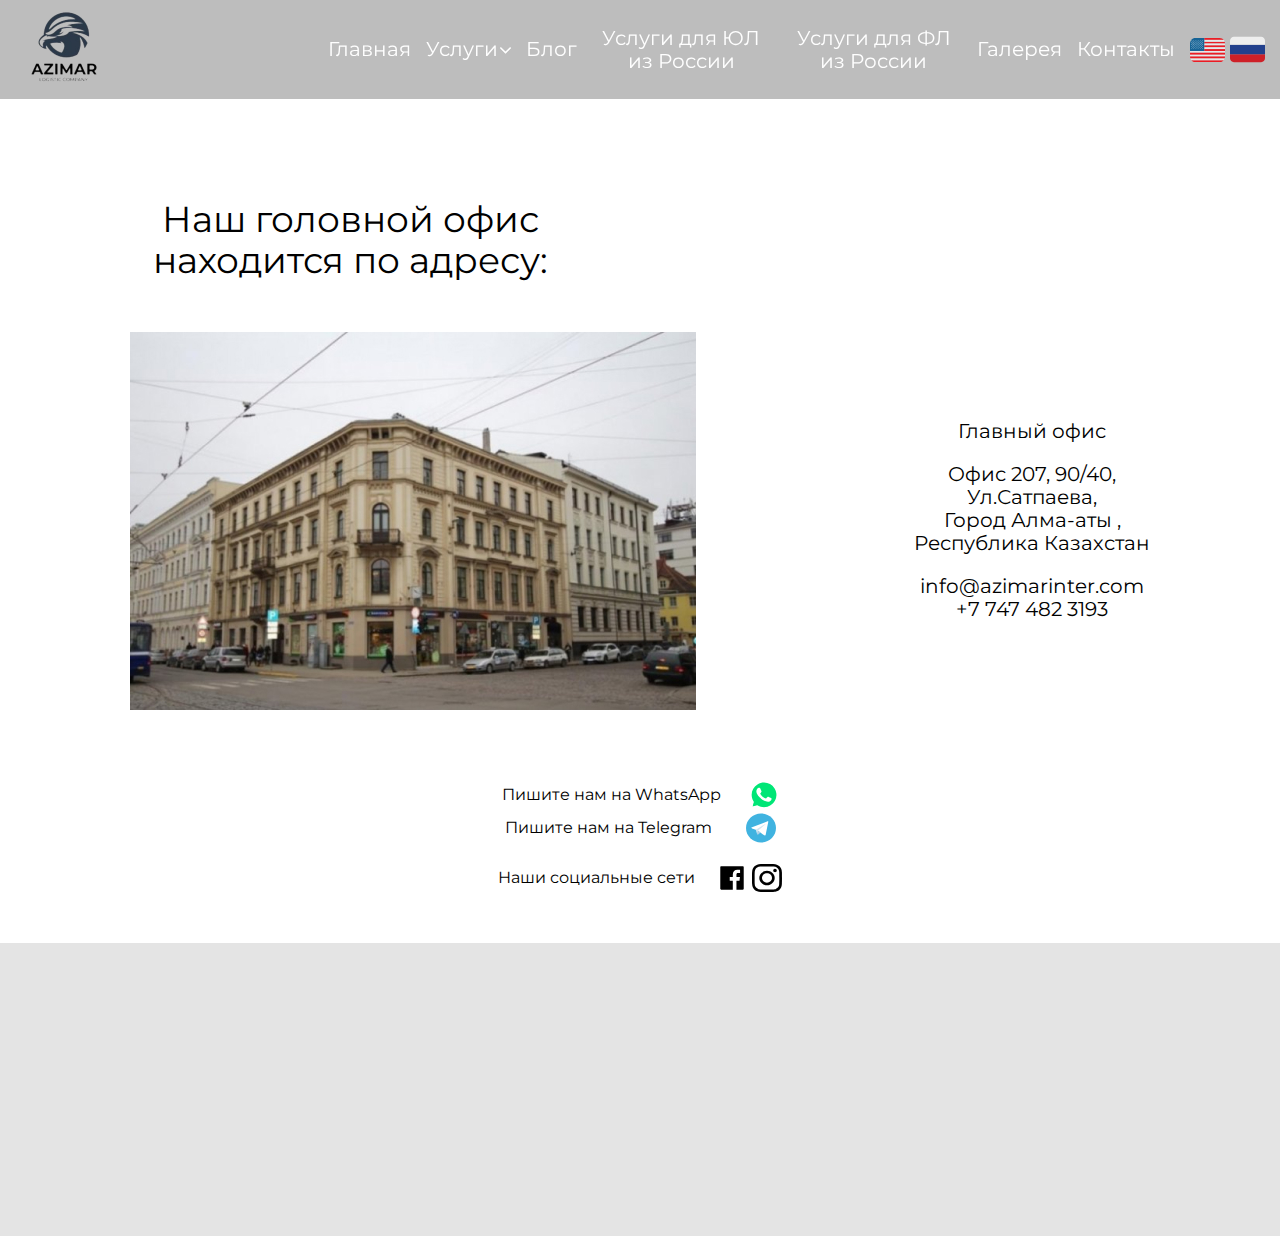
<file: contact.html>
<!DOCTYPE html>
<html lang="ru">

<head>
    <meta charset="UTF-8">
    <meta http-equiv="X-UA-Compatible" content="IE=edge">
    
    <title>Azimarinter</title>
    <meta name="viewport" content="width=device-width, initial-scale=1.0">
    <link rel="preconnect" href="https://fonts.googleapis.com">
    <link rel="preconnect" href="https://fonts.gstatic.com" crossorigin>
    <link href="https://fonts.googleapis.com/css2?family=Montserrat:ital,wght@0,400;0,500;0,700;1,400&family=Moul&family=Rubik:wght@400;500;600;700&display=swap" rel="stylesheet">
    <link rel="stylesheet" href="assets/css/style.min.css"></head>

<body>
<svg style='display: none;'>
    <symbol fill="none" xmlns="http://www.w3.org/2000/svg" viewBox="0 0 34 34" id="russia-flag">
        <g clip-path="url(#clip0_44_12)">
            <path d="M34 25.4999C34 26.5019 33.602 27.4628 32.8935 28.1712C32.185 28.8797 31.2241 29.2777 30.2222 29.2777H3.77778C2.77585 29.2777 1.81496 28.8797 1.10649 28.1712C0.398015 27.4628 0 26.5019 0 25.4999V21.7222H34V25.4999Z"
                  fill="#CE2028"></path>
            <path d="M0 12.2778H34V21.7223H0V12.2778Z" fill="#22408C"></path>
            <path d="M30.2222 4.72217H3.77778C2.77585 4.72217 1.81496 5.12018 1.10649 5.82865C0.398015 6.53712 0 7.49802 0 8.49995L0 12.2777H34V8.49995C34 7.49802 33.602 6.53712 32.8935 5.82865C32.185 5.12018 31.2241 4.72217 30.2222 4.72217Z"
                  fill="#EEEEEE"></path>
        </g>
        <defs>
            <clipPath id="clip0_44_12">
                <rect width="34" height="34" fill="white"></rect>
            </clipPath>
        </defs>
    </symbol>
    <symbol fill="none" xmlns="http://www.w3.org/2000/svg" viewBox="0 0 35 35" id="usa-flag">
        <path d="M14.2188 9.7124V11.5608H34.9809C34.9519 10.9647 34.8895 10.2112 34.6664 9.7124" fill="#EC1C24"></path>
        <path d="M33.6875 7.86401H14.2188V9.71245H34.6664C34.4444 9.02284 34.1141 8.39394 33.6875 7.86401Z"
              fill="#E6E7E8"></path>
        <path d="M29.5312 6.01562H14.2188V7.86406H33.6875C32.7748 6.72109 31.2725 6.01562 29.5312 6.01562Z"
              fill="#EC1C24"></path>
        <path d="M34.9809 11.561H14.2188V13.4095H35V12.1774C35 12.0674 34.9929 11.9603 34.9896 11.8525C34.9874 11.823 34.9841 11.747 34.9809 11.561Z"
              fill="#E6E7E8"></path>
        <path d="M14.2188 15.2579H35V13.4094H14.2188V15.2579Z" fill="#EC1C24"></path>
        <path d="M14.2188 17.1063H35V15.2578H14.2188V17.1063Z" fill="#E6E7E8"></path>
        <path d="M14.2188 17.1062H35V18.9546H14.2188V17.1062Z" fill="#EC1C24"></path>
        <path d="M0 18.9546V20.803H35V18.9546H14.2188H0Z" fill="#E6E7E8"></path>
        <path d="M0 20.8032H35V22.6517H0V20.8032Z" fill="#EC1C24"></path>
        <path d="M0.00273437 23.7886C0.00273437 23.7886 -0.0021875 24.2365 0.0109375 24.5H34.9891C35.0044 24.2299 34.9973 23.7886 34.9973 23.7886L35 22.6516H0L0.00273437 23.7886Z"
              fill="#E6E7E8"></path>
        <path d="M5.46895 30.078H29.5314C31.2776 30.078 32.729 29.4437 33.7205 28.1968H1.27441C2.29816 29.471 3.77691 30.078 5.46621 30.078"
              fill="#EC1C24"></path>
        <path d="M1.27715 28.1968H33.7232C34.1558 27.6472 34.4788 27.0197 34.6748 26.3484H0.331055C0.530717 27.0177 0.852398 27.6444 1.27988 28.1968"
              fill="#E6E7E8"></path>
        <path d="M0.32793 26.3484H34.6717C34.8508 25.7472 34.9573 25.1266 34.9889 24.5H0.0107422C0.0648828 25.1322 0.115195 25.6096 0.32793 26.3484Z"
              fill="#EC1C24"></path>
        <path d="M14.2188 6.01562H5.46875C1.84461 6.01562 0 8.70898 0 12.0312V18.9547H14.2188V6.01562Z"
              fill="#176496"></path>
        <path d="M1.53031 9.28367L1.82781 9.05508L2.12477 9.28367L2.00937 8.91617L2.30523 8.69141H1.93992L1.82672 8.32227L1.71406 8.69141H1.3493L1.64625 8.91617L1.53031 9.28367ZM3.49578 9.28367L3.79328 9.05508L4.09023 9.28367L3.97539 8.91617L4.2707 8.69141H3.90594L3.79273 8.32227L3.68008 8.69141H3.31422L3.61117 8.91617L3.49578 9.28367ZM5.66414 9.28367L5.96109 9.05508L6.25859 9.28367L6.1432 8.91617L6.43852 8.69141H6.07594L5.96109 8.32227L5.84789 8.69141H5.48531L5.77898 8.91617L5.66414 9.28367ZM7.81664 9.28367L8.11359 9.05508L8.41109 9.28367L8.29625 8.91617L8.59156 8.69141H8.22516L8.11359 8.32227L8.00094 8.69141H7.63563L7.93203 8.91617L7.81664 9.28367ZM9.9768 9.28367L10.2743 9.05508L10.5712 9.28367L10.4564 8.91617L10.7523 8.69141H10.3864L10.2738 8.32227L10.1611 8.69141H9.79633L10.0916 8.91617L9.9768 9.28367ZM2.57648 10.2434L2.87344 10.0154L3.17039 10.2434L3.05609 9.87648L3.35141 9.65172H2.98609L2.87289 9.28312L2.76188 9.65172H2.39547L2.69133 9.87648L2.57648 10.2434ZM4.5425 10.2434L4.83945 10.0154L5.13641 10.2434L5.02156 9.87648L5.31687 9.65172H4.94938L4.83945 9.28312L4.72625 9.65172H4.36148L4.65734 9.87648L4.5425 10.2434ZM6.71086 10.2434L7.00727 10.0154L7.30422 10.2434L7.18938 9.87648L7.48523 9.65172H7.12047L7.00727 9.28312L6.89406 9.65172H6.52875L6.82461 9.87648L6.71086 10.2434ZM8.86227 10.2434L9.15977 10.0154L9.45727 10.2434L9.34078 9.87648L9.63719 9.65172H9.27242L9.15922 9.28312L9.04711 9.65172H8.6818L8.97766 9.87648L8.86227 10.2434ZM11.0252 10.2434L11.3199 10.0154L11.6169 10.2434L11.5009 9.87648L11.7973 9.65172H11.4331L11.3194 9.28312L11.2073 9.65172H10.842L11.1378 9.87648L11.0252 10.2434ZM12.243 9.28367L12.54 9.05508L12.8375 9.28367L12.7221 8.91617L13.0174 8.69141H12.6548L12.5395 8.32227L12.4268 8.69141H12.0588L12.3579 8.91617L12.243 9.28367ZM1.50133 16.964L1.79883 16.7381L2.09578 16.964L1.98094 16.5998L2.27625 16.3745L1.91148 16.3755L1.79773 16.007L1.68617 16.3755L1.32031 16.3745L1.61617 16.5998L1.50133 16.964ZM3.46734 16.964L3.7643 16.7381L4.0618 16.964L3.94641 16.5998L4.24172 16.3745L3.8775 16.3755L3.76375 16.007L3.65164 16.3755L3.28688 16.3745L3.58219 16.5998L3.46734 16.964ZM5.6357 16.964L5.93266 16.7381L6.23016 16.964L6.11477 16.5998L6.41008 16.3745L6.04312 16.3755L5.93211 16.007L5.81945 16.3755L5.45469 16.3745L5.75055 16.5998L5.6357 16.964ZM7.7882 16.964L8.08516 16.7381L8.38211 16.964L8.26891 16.5998L8.56258 16.3745L8.19727 16.3755L8.08461 16.007L7.97195 16.3755L7.60719 16.3745L7.9025 16.5998L7.7882 16.964ZM9.94781 16.964L10.2453 16.7381L10.5428 16.964L10.4291 16.5998L10.7227 16.3745L10.358 16.3755L10.2448 16.007L10.1327 16.3755L9.76734 16.3745L10.0627 16.5998L9.94781 16.964ZM12.2141 16.964L12.511 16.7381L12.8085 16.964L12.6931 16.5998L12.989 16.3745L12.622 16.3755L12.5105 16.007L12.3978 16.3755L12.0314 16.3745L12.3289 16.5998L12.2141 16.964ZM1.53031 11.2043L1.82781 10.9757L2.12477 11.2043L2.00937 10.8368L2.30523 10.612L1.93992 10.6131L1.82672 10.2434L1.71406 10.6131L1.3493 10.612L1.64625 10.8368L1.53031 11.2043ZM3.49578 11.2043L3.79328 10.9757L4.09023 11.2043L3.97539 10.8368L4.2707 10.612L3.90594 10.6131L3.79273 10.2434L3.68008 10.6131L3.31422 10.612L3.61117 10.8368L3.49578 11.2043ZM5.66414 11.2043L5.96109 10.9757L6.25859 11.2043L6.1432 10.8368L6.43852 10.612L6.07594 10.6131L5.96109 10.2434L5.84789 10.6131L5.48531 10.612L5.77898 10.8368L5.66414 11.2043ZM7.81664 11.2043L8.11359 10.9757L8.41109 11.2043L8.29625 10.8368L8.59156 10.612L8.22516 10.6131L8.11359 10.2434L8.00094 10.6131L7.63563 10.612L7.93203 10.8368L7.81664 11.2043ZM9.9768 11.2043L10.2743 10.9757L10.5712 11.2043L10.4564 10.8368L10.7523 10.612L10.3864 10.6131L10.2738 10.2434L10.1611 10.6131L9.79633 10.612L10.0916 10.8368L9.9768 11.2043ZM2.57648 12.1646L2.87344 11.9366L3.17039 12.1646L3.05609 11.7977L3.35141 11.5718H2.98609L2.87289 11.2043L2.76188 11.5718H2.39547L2.69133 11.7977L2.57648 12.1646ZM4.5425 12.1646L4.83945 11.9366L5.13641 12.1646L5.02156 11.7977L5.31687 11.5718H4.94938L4.83945 11.2043L4.72625 11.5718H4.36148L4.65734 11.7977L4.5425 12.1646ZM6.71086 12.1646L7.00727 11.9366L7.30422 12.1646L7.18938 11.7977L7.48523 11.5718H7.12047L7.00727 11.2043L6.89406 11.5718H6.52875L6.82461 11.7977L6.71086 12.1646ZM8.86227 12.1646L9.15977 11.9366L9.45727 12.1646L9.34078 11.7977L9.63719 11.5718H9.27242L9.15922 11.2043L9.04711 11.5718H8.6818L8.97766 11.7977L8.86227 12.1646ZM11.0252 12.1646L11.3199 11.9366L11.6169 12.1646L11.5009 11.7977L11.7973 11.5718H11.4331L11.3194 11.2043L11.2073 11.5718H10.842L11.1378 11.7977L11.0252 12.1646ZM12.243 11.2043L12.54 10.9757L12.8375 11.2043L12.7221 10.8368L13.0174 10.612L12.6548 10.6131L12.5395 10.2434L12.4268 10.6131L12.0588 10.612L12.3579 10.8368L12.243 11.2043ZM1.50133 13.1249L1.79883 12.8969L2.09578 13.1249L1.98039 12.7585L2.27625 12.5332L1.91094 12.5343L1.79773 12.1646L1.68617 12.5343L1.32031 12.5332L1.61617 12.7585L1.50133 13.1249ZM3.46734 13.1249L3.7643 12.8969L4.0618 13.1249L3.94641 12.7585L4.24172 12.5332L3.8775 12.5343L3.76375 12.1646L3.65164 12.5343L3.28688 12.5332L3.58164 12.7585L3.46734 13.1249ZM5.6357 13.1249L5.93266 12.8969L6.22961 13.1249L6.11477 12.7585L6.41008 12.5332L6.04312 12.5343L5.93211 12.1646L5.81945 12.5343L5.45469 12.5332L5.75055 12.7585L5.6357 13.1249ZM7.7882 13.1249L8.08461 12.8969L8.38211 13.1249L8.26891 12.7585L8.56258 12.5332L8.19727 12.5343L8.08461 12.1646L7.97195 12.5343L7.60719 12.5332L7.9025 12.7585L7.7882 13.1249ZM9.94781 13.1249L10.2453 12.8969L10.5423 13.1249L10.4291 12.7585L10.7227 12.5332L10.3574 12.5343L10.2448 12.1646L10.1327 12.5343L9.76734 12.5332L10.0627 12.7585L9.94781 13.1249ZM2.5475 14.0852L2.84445 13.8577L3.14141 14.0852L3.02711 13.721L3.32187 13.4946H2.95656L2.84391 13.1249L2.7318 13.4946H2.36648L2.66234 13.721L2.5475 14.0852ZM4.51352 14.0852L4.81047 13.8577L5.10742 14.0852L4.99258 13.721L5.28789 13.4946H4.92203L4.80992 13.1249L4.69727 13.4946H4.33195L4.62836 13.721L4.51352 14.0852ZM6.68242 14.0852L6.97828 13.8577L7.27578 14.0852L7.15875 13.721L7.45625 13.4946H7.09148L6.97828 13.1249L6.86562 13.4946H6.50031L6.79617 13.721L6.68242 14.0852ZM8.83219 14.0852L9.13078 13.8577L9.42828 14.0852L9.31344 13.721L9.6082 13.4946H9.24344L9.13023 13.1249L9.01813 13.4946H8.65281L8.94867 13.721L8.83219 14.0852ZM10.9923 14.0852L11.2909 13.8577L11.5884 14.0852L11.473 13.721L11.7695 13.4946H11.4047L11.2909 13.1249L11.1783 13.4946H10.813L11.1088 13.721L10.9923 14.0852ZM12.2141 13.1249L12.511 12.8969L12.808 13.1249L12.6931 12.7585L12.989 12.5332L12.622 12.5343L12.5105 12.1646L12.3978 12.5343L12.0314 12.5332L12.3289 12.7585L12.2141 13.1249ZM1.50133 15.0461L1.79883 14.8202L2.09578 15.0461L1.98039 14.6791L2.27625 14.4538L1.91094 14.4549L1.79773 14.0852L1.68617 14.4549L1.32031 14.4538L1.61617 14.6791L1.50133 15.0461ZM3.46734 15.0461L3.7643 14.8202L4.0618 15.0461L3.94641 14.6791L4.24172 14.4538L3.8775 14.4549L3.76375 14.0852L3.65164 14.4549L3.28688 14.4538L3.58164 14.6791L3.46734 15.0461ZM5.6357 15.0461L5.93266 14.8202L6.22961 15.0461L6.11477 14.6791L6.41008 14.4538L6.04312 14.4549L5.93211 14.0852L5.81945 14.4549L5.45469 14.4538L5.75055 14.6791L5.6357 15.0461ZM7.7882 15.0461L8.08461 14.8202L8.38211 15.0461L8.26891 14.6791L8.56258 14.4538L8.19727 14.4549L8.08461 14.0852L7.97195 14.4549L7.60719 14.4538L7.9025 14.6791L7.7882 15.0461ZM9.94781 15.0461L10.2453 14.8202L10.5423 15.0461L10.4291 14.6791L10.7227 14.4538L10.3574 14.4549L10.2448 14.0852L10.1327 14.4549L9.76734 14.4538L10.0627 14.6791L9.94781 15.0461ZM2.5475 16.007L2.84445 15.7784L3.14141 16.007L3.02711 15.6395L3.32187 15.4163H2.95656L2.84391 15.0461L2.7318 15.4163H2.36648L2.66234 15.6395L2.5475 16.007ZM4.51352 16.007L4.81047 15.7784L5.10742 16.007L4.99258 15.6395L5.28789 15.4163H4.92203L4.80992 15.0461L4.69727 15.4163H4.33195L4.62836 15.6395L4.51352 16.007ZM6.68242 16.007L6.97828 15.7784L7.27578 16.007L7.15875 15.6395L7.45625 15.4163H7.09148L6.97828 15.0461L6.86562 15.4163H6.50031L6.79617 15.6395L6.68242 16.007ZM8.83219 16.007L9.13078 15.7784L9.42828 16.007L9.31344 15.6395L9.6082 15.4163H9.24344L9.13023 15.0461L9.01813 15.4163H8.65281L8.94867 15.6395L8.83219 16.007ZM10.9923 16.007L11.2909 15.7784L11.5884 16.007L11.473 15.6395L11.7695 15.4163H11.4047L11.2909 15.0461L11.1783 15.4163H10.813L11.1088 15.6395L10.9923 16.007ZM12.2141 15.0461L12.511 14.8202L12.808 15.0461L12.6931 14.6791L12.989 14.4538L12.622 14.4549L12.5105 14.0852L12.3978 14.4549L12.0314 14.4538L12.3289 14.6791L12.2141 15.0461Z"
              fill="white"></path>
    </symbol>
    <symbol fill="none" xmlns="http://www.w3.org/2000/svg" viewBox="0 0 21 22" id="calendar">
        <path d="M19.5 2.67188H15.2344V1.04688C15.2344 0.935156 15.143 0.84375 15.0312 0.84375H13.6094C13.4977 0.84375 13.4062 0.935156 13.4062 1.04688V2.67188H6.90625V1.04688C6.90625 0.935156 6.81484 0.84375 6.70312 0.84375H5.28125C5.16953 0.84375 5.07812 0.935156 5.07812 1.04688V2.67188H0.8125C0.363086 2.67188 0 3.03496 0 3.48438V20.3438C0 20.7932 0.363086 21.1562 0.8125 21.1562H19.5C19.9494 21.1562 20.3125 20.7932 20.3125 20.3438V3.48438C20.3125 3.03496 19.9494 2.67188 19.5 2.67188ZM18.4844 19.3281H1.82812V9.67969H18.4844V19.3281ZM1.82812 7.95312V4.5H5.07812V5.71875C5.07812 5.83047 5.16953 5.92188 5.28125 5.92188H6.70312C6.81484 5.92188 6.90625 5.83047 6.90625 5.71875V4.5H13.4062V5.71875C13.4062 5.83047 13.4977 5.92188 13.6094 5.92188H15.0312C15.143 5.92188 15.2344 5.83047 15.2344 5.71875V4.5H18.4844V7.95312H1.82812Z"
              fill="#0459FF"></path>
    </symbol>
    <symbol fill="none" xmlns="http://www.w3.org/2000/svg" viewBox="0 0 30 30" id="whatsapp">
        <g clip-path="url(#clip0_96_165)">
            <path d="M7.92944 25.6938L8.41986 25.9362C10.4636 27.1482 12.7524 27.7138 15.0413 27.7138C22.2349 27.7138 28.1205 21.8963 28.1205 14.7861C28.1205 11.3926 26.7308 8.07986 24.2785 5.65589C21.8261 3.23191 18.5562 1.8584 15.0413 1.8584C7.84776 1.8584 1.96201 7.67585 2.04381 14.8669C2.04381 17.2908 2.77951 19.634 4.00565 21.6539L4.3326 22.1387L3.02479 26.9058L7.92944 25.6938Z"
                  fill="#00E676"></path>
            <path d="M25.6679 4.36309C22.8886 1.53521 19.0466 0 15.1228 0C6.78492 0 0.0817969 6.70622 0.163477 14.8668C0.163477 17.4524 0.89918 19.9572 2.12543 22.2195L0 29.8953L7.92926 27.8753C10.1364 29.0874 12.5886 29.653 15.0411 29.653C23.2973 29.653 30.0005 22.9466 30.0005 14.7862C30.0005 10.827 28.4471 7.11023 25.6679 4.36309ZM15.1228 27.1483C12.9157 27.1483 10.7086 26.5828 8.82844 25.4516L8.33801 25.2092L3.59684 26.4211L4.82297 21.8157L4.49602 21.3308C0.89918 15.5942 2.61586 7.999 8.50148 4.44382C14.3871 0.888765 21.9894 2.58556 25.5862 8.40301C29.183 14.2205 27.4663 21.7347 21.5808 25.2899C19.7005 26.5018 17.4117 27.1483 15.1228 27.1483ZM22.3164 18.1798L21.4172 17.7758C21.4172 17.7758 20.1094 17.2102 19.2919 16.8061C19.2101 16.8061 19.1284 16.7253 19.0466 16.7253C18.8013 16.7253 18.6379 16.8061 18.4744 16.887C18.4744 16.887 18.3927 16.9677 17.2482 18.2605C17.1664 18.4221 17.003 18.5029 16.8395 18.5029H16.7577C16.676 18.5029 16.5125 18.4221 16.4307 18.3414L16.022 18.1798C15.1228 17.7758 14.3054 17.2909 13.6514 16.6446C13.4879 16.483 13.2427 16.3214 13.0792 16.1598C12.507 15.5942 11.9347 14.9478 11.5261 14.2206L11.4443 14.059C11.3626 13.9781 11.3626 13.8974 11.2808 13.7358C11.2808 13.5742 11.2808 13.4127 11.3626 13.3318C11.3626 13.3318 11.6896 12.9278 11.9347 12.6855C12.0983 12.5238 12.18 12.2815 12.3435 12.1199C12.507 11.8775 12.5888 11.5543 12.507 11.3119C12.4253 10.9078 11.4443 8.72629 11.1991 8.24154C11.0355 7.99911 10.8722 7.91838 10.6269 7.83753H9.72773C9.56414 7.83753 9.40078 7.91838 9.23719 7.91838L9.15539 7.99911C8.99191 8.07996 8.82844 8.24154 8.66496 8.32228C8.50148 8.48398 8.41969 8.64544 8.25621 8.80714C7.68398 9.53432 7.35703 10.4231 7.35703 11.3119C7.35703 11.9582 7.52051 12.6046 7.76578 13.1702L7.84758 13.4127C8.58328 14.9478 9.56414 16.3214 10.8722 17.5333L11.1991 17.8565C11.4443 18.0989 11.6896 18.2605 11.853 18.5028C13.5697 19.9573 15.5316 21.0076 17.7387 21.5732C17.9839 21.654 18.3109 21.654 18.5562 21.7348H19.3736C19.7823 21.7348 20.2727 21.5732 20.5998 21.4117C20.845 21.2501 21.0084 21.2501 21.1719 21.0885L21.3355 20.9268C21.499 20.7652 21.6625 20.6845 21.8259 20.5229C21.9894 20.3613 22.1529 20.1997 22.2347 20.038C22.3982 19.7149 22.4798 19.3108 22.5616 18.907V18.3414C22.5616 18.3414 22.4798 18.2605 22.3164 18.1798Z"
                  fill="white"></path>
        </g>
        <defs>
            <clipPath id="clip0_96_165">
                <rect width="30" height="30" fill="white"></rect>
            </clipPath>
        </defs>
    </symbol>
    <symbol fill="none" xmlns="http://www.w3.org/2000/svg" viewBox="0 0 29 28" id="telegram">
        <path d="M14.5 0C6.49181 0 0 6.26795 0 14C0 21.732 6.49181 28 14.5 28C22.5082 28 29 21.732 29 14C29 6.26795 22.5082 0 14.5 0Z"
              fill="#40B3E0"></path>
        <path d="M21.5557 8.0532L18.9657 20.6607C18.9657 20.6607 18.6036 21.5351 17.6075 21.1154L11.631 16.6914L9.45782 15.6773L5.79952 14.4882C5.79952 14.4882 5.2381 14.2959 5.18372 13.8762C5.12935 13.4565 5.81765 13.2293 5.81765 13.2293L20.3602 7.72114C20.3602 7.72114 21.5556 7.21407 21.5556 8.05342"
              fill="white"></path>
        <path d="M11.172 20.5189C11.172 20.5189 10.9975 20.5031 10.78 19.8385C10.5628 19.1741 9.45801 15.6769 9.45801 15.6769L18.2416 10.2913C18.2416 10.2913 18.7488 9.99402 18.7306 10.2913C18.7306 10.2913 18.8212 10.3438 18.5494 10.5886C18.2779 10.8335 11.6494 16.5863 11.6494 16.5863"
              fill="#D2E5F1"></path>
        <path d="M13.9227 18.3871L11.5588 20.4681C11.5588 20.4681 11.374 20.6035 11.1719 20.5186L11.6245 16.6533"
              fill="#B5CFE4"></path>
    </symbol>
    <symbol fill="none" xmlns="http://www.w3.org/2000/svg" viewBox="0 0 30 28" id="instagram">
        <path d="M15.0001 0C10.9229 0 10.4148 0.018375 8.81914 0.081375C7.21695 0.154875 6.1332 0.38675 5.17695 0.73325C4.17614 1.08589 3.26976 1.63801 2.52102 2.35113C1.75484 3.04832 1.16295 3.89474 0.787578 4.83C0.416328 5.7225 0.167891 6.734 0.0891406 8.22937C0.0169531 9.7195 0.00195312 10.1929 0.00195312 13.9983C0.00195312 17.8036 0.0216406 18.2779 0.0891406 19.7671C0.167891 21.2581 0.416328 22.274 0.787578 23.1665C1.16541 24.1006 1.75697 24.9465 2.52102 25.6454C3.26801 26.3605 4.17489 26.9129 5.17695 27.2633C6.1332 27.6054 7.22164 27.8416 8.81914 27.9151C10.4157 27.9825 10.9229 27.9965 15.0001 27.9965C19.0773 27.9965 19.5854 27.9781 21.181 27.9151C22.7785 27.8416 23.867 27.6045 24.8232 27.2633C25.824 26.9106 26.7304 26.3585 27.4791 25.6454C28.2463 24.9489 28.8383 24.1023 29.2126 23.1665C29.5791 22.274 29.8323 21.2581 29.911 19.7671C29.9832 18.277 29.9982 17.8036 29.9982 13.9983C29.9982 10.1929 29.9785 9.71862 29.911 8.22937C29.8323 6.73837 29.5782 5.71725 29.2126 4.83C28.8347 3.8959 28.2432 3.04996 27.4791 2.35113C26.733 1.6351 25.8258 1.08253 24.8232 0.73325C23.867 0.38675 22.7785 0.154875 21.181 0.081375C19.5845 0.014 19.0773 0 15.0001 0ZM15.0001 2.52C19.0041 2.52 19.4823 2.53838 21.0648 2.60138C22.5245 2.66525 23.3195 2.89275 23.8473 3.08525C24.4998 3.31006 25.0904 3.66787 25.576 4.13263C26.0731 4.58397 26.4551 5.13393 26.6935 5.74175C26.8998 6.23437 27.1435 6.97637 27.212 8.33875C27.2795 9.81575 27.2991 10.2629 27.2991 13.9991C27.2991 17.7354 27.2795 18.1825 27.2063 19.6595C27.1276 21.0219 26.8838 21.7639 26.6785 22.2565C26.3945 22.9136 26.0776 23.373 25.5545 23.87C25.0672 24.3318 24.477 24.6879 23.8257 24.913C23.3045 25.1055 22.4982 25.333 21.0329 25.3969C19.442 25.4599 18.9732 25.4783 14.9588 25.4783C10.9445 25.4783 10.4766 25.4599 8.88383 25.3916C7.42414 25.3181 6.61883 25.0906 6.09102 24.899C5.37852 24.6339 4.89008 24.3381 4.36695 23.8499C3.83914 23.3572 3.50352 22.8883 3.24477 22.2364C3.03477 21.7499 2.79477 20.9974 2.71695 19.6298C2.66352 18.1624 2.6382 17.7074 2.6382 13.9781C2.6382 10.2506 2.66352 9.79475 2.71695 8.309C2.79477 6.94138 3.03477 6.19063 3.24477 5.70238C3.50352 5.0365 3.84008 4.5815 4.36695 4.08887C4.88914 3.6015 5.37852 3.2865 6.09102 3.03975C6.61883 2.84812 7.40445 2.62063 8.86977 2.55238C10.4607 2.499 10.9295 2.47975 14.9382 2.47975L15.0001 2.52ZM15.0001 6.81363C13.9888 6.81328 12.9874 6.99893 12.0531 7.35995C11.1188 7.72098 10.2698 8.25031 9.55475 8.9177C8.8397 9.58508 8.27256 10.3774 7.88574 11.2495C7.49893 12.1215 7.30002 13.0562 7.30039 14C7.30002 14.9438 7.49893 15.8785 7.88574 16.7505C8.27256 17.6226 8.8397 18.4149 9.55475 19.0823C10.2698 19.7497 11.1188 20.279 12.0531 20.64C12.9874 21.0011 13.9888 21.1867 15.0001 21.1864C16.0113 21.1867 17.0127 21.0011 17.9471 20.64C18.8814 20.279 19.7303 19.7497 20.4454 19.0823C21.1605 18.4149 21.7276 17.6226 22.1144 16.7505C22.5012 15.8785 22.7001 14.9438 22.6998 14C22.7001 13.0562 22.5012 12.1215 22.1144 11.2495C21.7276 10.3774 21.1605 9.58508 20.4454 8.9177C19.7303 8.25031 18.8814 7.72098 17.9471 7.35995C17.0127 6.99893 16.0113 6.81328 15.0001 6.81363V6.81363ZM15.0001 18.6664C12.2363 18.6664 10.0004 16.5795 10.0004 14C10.0004 11.4205 12.2363 9.33362 15.0001 9.33362C17.7638 9.33362 19.9998 11.4205 19.9998 14C19.9998 16.5795 17.7638 18.6664 15.0001 18.6664ZM24.8101 6.52663C24.8096 6.97258 24.6194 7.40011 24.2814 7.71529C23.9433 8.03046 23.4851 8.2075 23.0073 8.2075C22.771 8.2075 22.5371 8.16407 22.3188 8.07968C22.1005 7.9953 21.9022 7.87162 21.7351 7.7157C21.5681 7.55977 21.4356 7.37467 21.3451 7.17095C21.2547 6.96723 21.2082 6.74888 21.2082 6.52837C21.2082 6.30787 21.2547 6.08952 21.3451 5.8858C21.4356 5.68208 21.5681 5.49698 21.7351 5.34105C21.9022 5.18513 22.1005 5.06145 22.3188 4.97707C22.5371 4.89268 22.771 4.84925 23.0073 4.84925C23.9982 4.84925 24.8101 5.60175 24.8101 6.52663V6.52663Z"
              fill="black"></path>
    </symbol>
    <symbol fill="none" xmlns="http://www.w3.org/2000/svg" viewBox="0 0 36 36" id="facebook">
        <path d="M30.9375 3.9375H5.0625C4.44023 3.9375 3.9375 4.44023 3.9375 5.0625V30.9375C3.9375 31.5598 4.44023 32.0625 5.0625 32.0625H30.9375C31.5598 32.0625 32.0625 31.5598 32.0625 30.9375V5.0625C32.0625 4.44023 31.5598 3.9375 30.9375 3.9375ZM27.6891 12.1465H25.4426C23.6812 12.1465 23.3402 12.9832 23.3402 14.2137V16.9242H27.5449L26.9965 21.1676H23.3402V32.0625H18.9563V21.1711H15.2895V16.9242H18.9563V13.7953C18.9563 10.1637 21.1746 8.18438 24.416 8.18438C25.9699 8.18438 27.3023 8.30039 27.6926 8.35313V12.1465H27.6891Z"
              fill="black"></path>
    </symbol>
    <symbol fill="none" xmlns="http://www.w3.org/2000/svg" viewBox="0 0 34 34" id="truck">
        <path d="M28.3337 11.3334H24.0837V5.66675H1.41699V24.0834H4.25033C4.25033 26.4351 6.14866 28.3334 8.50033 28.3334C10.852 28.3334 12.7503 26.4351 12.7503 24.0834H21.2503C21.2503 26.4351 23.1487 28.3334 25.5003 28.3334C27.852 28.3334 29.7503 26.4351 29.7503 24.0834H32.5837V17.0001L28.3337 11.3334ZM8.50033 26.2084C7.32449 26.2084 6.37533 25.2592 6.37533 24.0834C6.37533 22.9076 7.32449 21.9584 8.50033 21.9584C9.67616 21.9584 10.6253 22.9076 10.6253 24.0834C10.6253 25.2592 9.67616 26.2084 8.50033 26.2084ZM21.2503 9.91675H18.417V19.8334H15.5837V9.91675H12.7503V19.8334H9.91699V9.91675H7.08366V19.8334H4.25033V8.50008H21.2503V9.91675ZM25.5003 26.2084C24.3245 26.2084 23.3753 25.2592 23.3753 24.0834C23.3753 22.9076 24.3245 21.9584 25.5003 21.9584C26.6762 21.9584 27.6253 22.9076 27.6253 24.0834C27.6253 25.2592 26.6762 26.2084 25.5003 26.2084ZM24.0837 17.0001V13.4584H27.6253L30.402 17.0001H24.0837Z"
              fill="black"></path>
    </symbol>
    <symbol fill="none" xmlns="http://www.w3.org/2000/svg" viewBox="0 0 28 28" id="phone">
        <g clip-path="url(#clip0_44_71)">
            <path d="M14.6469 7.28012L10.7001 2.72428C10.2451 2.19928 9.41093 2.20162 8.88243 2.73128L5.63676 5.98278C4.67076 6.94995 4.39426 8.38612 4.9531 9.53762C8.29165 16.4501 13.8665 22.0327 20.7743 25.3809C21.9246 25.9398 23.3596 25.6633 24.3256 24.6961L27.6016 21.4143C28.1324 20.8834 28.1336 20.0446 27.6039 19.5896L23.0306 15.6638C22.5523 15.2531 21.8091 15.3068 21.3296 15.7874L19.7383 17.3811C19.6568 17.4665 19.5496 17.5228 19.433 17.5413C19.3165 17.5599 19.197 17.5397 19.0931 17.4838C16.4919 15.9859 14.3343 13.8254 12.8398 11.2223C12.7838 11.1182 12.7635 10.9985 12.7821 10.8818C12.8006 10.765 12.857 10.6576 12.9424 10.5759L14.5291 8.98812C15.0098 8.50512 15.0623 7.75845 14.6469 7.27895V7.28012Z"
                  stroke="black" stroke-width="2" stroke-linecap="round" stroke-linejoin="round"></path>
        </g>
        <defs>
            <clipPath id="clip0_44_71">
                <rect width="28" height="28" fill="white"></rect>
            </clipPath>
        </defs>
    </symbol>
    <symbol fill="none" xmlns="http://www.w3.org/2000/svg" viewBox="0 0 32 32" id="location">
        <path d="M16 15C18.2091 15 20 13.2091 20 11C20 8.79086 18.2091 7 16 7C13.7909 7 12 8.79086 12 11C12 13.2091 13.7909 15 16 15Z"
              stroke="#5A5A5A" stroke-width="2" stroke-linecap="round" stroke-linejoin="round"></path>
        <path d="M24.0002 15C21.0002 22 16.0002 30 16.0002 30C16.0002 30 11.0002 22 8.00024 15C5.00024 8 10.0002 2 16.0002 2C22.0002 2 27.0002 8 24.0002 15Z"
              stroke="#5A5A5A" stroke-width="2" stroke-linecap="round" stroke-linejoin="round"></path>
    </symbol>
    <symbol fill="none" xmlns="http://www.w3.org/2000/svg" viewBox="0 0 4 7" id="arrow-right">
        <path d="M0.778572 6.85829L4 3.49854L0.778572 0.138791C0.690769 0.047519 0.572964 -0.00237432 0.451073 8.69153e-05C0.329181 0.00254815 0.213189 0.0571623 0.128611 0.151915C0.0440335 0.246668 -0.00220012 0.373797 8.03531e-05 0.505336C0.00236107 0.636875 0.0529695 0.762049 0.140772 0.853321L2.67846 3.49854L0.140772 6.14668C0.0529695 6.23795 0.00236114 6.36312 8.04245e-05 6.49466C-0.00220005 6.6262 0.0440336 6.75333 0.128611 6.84808C0.213189 6.94284 0.329182 6.99745 0.451073 6.99991C0.572964 7.00237 0.690769 6.95248 0.778572 6.86121L0.778572 6.85829Z"
              fill="white"></path>
    </symbol>

    <symbol id='close' width="34" height="34" viewBox="0 0 34 34" fill="none" xmlns="http://www.w3.org/2000/svg">
        <path d="M8.5 8.50003L26.5968 26.5968" stroke="#D0D0D0" stroke-width="2" stroke-linecap="round"
              stroke-linejoin="round"/>
        <path d="M8.5 26.5968L26.5968 8.5" stroke="#D0D0D0" stroke-width="2" stroke-linecap="round"
              stroke-linejoin="round"/>
    </symbol>

    <symbol viewBox="0 0 400 400" id="person">
        <desc>Created with Fabric.js 3.6.2</desc>
        <defs></defs>
        <g transform="matrix(0.39 0 0 0.39 200 156.25)">
            <path transform=" translate(-256, -144)"
                  d="M 344 144 c -3.92 52.87 -44 96 -88 96 s -84.15 -43.12 -88 -96 c -4 -55 35 -96 88 -96 S 348 90 344 144 Z"
                  stroke-linecap="round"></path>
        </g>
        <g transform="matrix(0.39 0 0 0.39 200 250)">
            <path transform=" translate(-256, -384)"
                  d="M 256 304 c -87 0 -175.3 48 -191.64 138.6 C 62.39 453.52 68.57 464 80 464 H 432 c 11.44 0 17.62 -10.48 15.65 -21.4 C 431.3 352 343 304 256 304 Z"
                  stroke-linecap="round"></path>
        </g>
    </symbol>
    <symbol xmlns="http://www.w3.org/2000/svg" xmlns:xlink="http://www.w3.org/1999/xlink" version="1.1"
            xml:space="preserve" viewBox="0 0 400 400" id="email">
    <desc>Created with Fabric.js 3.6.2</desc>
        <defs></defs>
        <g transform="matrix(8.33 0 0 8.33 200 200)" id="Слой_1">
      <path transform=" translate(-13, -13)"
            d="M 23.2294922 4 H 2.7705078 C 1.7939453 4 1 4.84375 1 5.8808594 v 14.2382813 C 1 21.15625 1.7939453 22 2.7705078 22 h 20.4589844 C 24.2060547 22 25 21.15625 25 20.1191406 V 5.8808594 C 25 4.84375 24.2060547 4 23.2294922 4 z M 15.666687 13.0003052 L 23.5 7.3469849 v 11.3060913 L 15.666687 13.0003052 z M 23.2294922 5.5 c 0.0535278 0 0.1077881 0.0323486 0.1549072 0.0806885 L 13 13.0751343 L 2.6156006 5.5806885 C 2.6627197 5.5323486 2.71698 5.5 2.7705078 5.5 H 23.2294922 z M 2.5 18.6530151 V 7.3469849 l 7.8328247 5.6529541 L 2.5 18.6530151 z M 2.7705078 20.5 c -0.0535278 0 -0.1077881 -0.0324707 -0.1549072 -0.0807495 l 8.9987183 -6.4944458 l 0.9472046 0.6835938 c 0.0224609 0.0162964 0.0484619 0.0229492 0.0721436 0.036377 c 0.0231323 0.0131226 0.0447388 0.024231 0.0689697 0.03479 C 12.798584 14.7214966 12.8981323 14.75 12.9990234 14.75 c 0.0003662 0 0.0006104 -0.0002441 0.0009766 -0.0002441 S 13.0006104 14.75 13.0009766 14.75 c 0.1008911 0 0.2004395 -0.0285034 0.2963867 -0.0704346 c 0.024231 -0.0105591 0.0458374 -0.0216675 0.0689697 -0.03479 c 0.0236816 -0.0134277 0.0496826 -0.0200806 0.0721436 -0.036377 l 0.9467163 -0.6832886 l 8.9992065 6.4942017 C 23.3372803 20.4675903 23.28302 20.5 23.2294922 20.5 H 2.7705078 z"
            stroke-linecap="round"></path>
    </g>
  </symbol>

    <symbol fill="none" xmlns="http://www.w3.org/2000/svg" viewBox="0 0 30 42" id="report">
        <path fill-rule="evenodd" clip-rule="evenodd"
              d="M3.54102 5.37533C3.26475 5.37533 2.9998 5.48507 2.80445 5.68042C2.6091 5.87577 2.49935 6.14073 2.49935 6.41699V38.7087C2.49935 38.9849 2.6091 39.2499 2.80445 39.4452C2.9998 39.6406 3.26475 39.7503 3.54102 39.7503H26.4577C26.734 39.7503 26.9989 39.6406 27.1943 39.4452C27.3896 39.2499 27.4994 38.9849 27.4994 38.7087V6.41699C27.4994 6.14073 27.3896 5.87577 27.1943 5.68042C26.9989 5.48507 26.734 5.37533 26.4577 5.37533H20.6421V3.29199H26.4577C27.2865 3.29199 28.0813 3.62123 28.6674 4.20728C29.2534 4.79333 29.5827 5.58819 29.5827 6.41699V38.7087C29.5827 39.5375 29.2534 40.3323 28.6674 40.9184C28.0813 41.5044 27.2865 41.8337 26.4577 41.8337H3.54102C2.71221 41.8337 1.91736 41.5044 1.33131 40.9184C0.745255 40.3323 0.416016 39.5375 0.416016 38.7087V6.41699C0.416016 5.58819 0.745255 4.79333 1.33131 4.20728C1.91736 3.62123 2.71221 3.29199 3.54102 3.29199H9.35664V5.37533H3.54102Z"
              fill="white"></path>
        <path fill-rule="evenodd" clip-rule="evenodd"
              d="M7.70833 3.29199C7.70833 2.46319 8.03757 1.66833 8.62362 1.08228C9.20967 0.496232 10.0045 0.166992 10.8333 0.166992H19.1667C19.9955 0.166992 20.7903 0.496232 21.3764 1.08228C21.9624 1.66833 22.2917 2.46319 22.2917 3.29199V5.37533C22.2917 6.20413 21.9624 6.99898 21.3764 7.58503C20.7903 8.17109 19.9955 8.50033 19.1667 8.50033H10.8333C10.0045 8.50033 9.20967 8.17109 8.62362 7.58503C8.03757 6.99898 7.70833 6.20413 7.70833 5.37533V3.29199ZM10.8333 2.25033C10.5571 2.25033 10.2921 2.36007 10.0968 2.55542C9.90141 2.75077 9.79167 3.01572 9.79167 3.29199V5.37533C9.79167 5.65159 9.90141 5.91654 10.0968 6.11189C10.2921 6.30725 10.5571 6.41699 10.8333 6.41699H19.1667C19.4429 6.41699 19.7079 6.30725 19.9032 6.11189C20.0986 5.91654 20.2083 5.65159 20.2083 5.37533V3.29199C20.2083 3.01572 20.0986 2.75077 19.9032 2.55542C19.7079 2.36007 19.4429 2.25033 19.1667 2.25033H10.8333ZM5.625 17.8753C5.625 17.5991 5.73475 17.3341 5.9301 17.1388C6.12545 16.9434 6.3904 16.8337 6.66667 16.8337H13.9583C14.2346 16.8337 14.4996 16.9434 14.6949 17.1388C14.8903 17.3341 15 17.5991 15 17.8753C15 18.1516 14.8903 18.4165 14.6949 18.6119C14.4996 18.8072 14.2346 18.917 13.9583 18.917H6.66667C6.3904 18.917 6.12545 18.8072 5.9301 18.6119C5.73475 18.4165 5.625 18.1516 5.625 17.8753ZM5.625 12.667C5.625 12.3907 5.73475 12.1258 5.9301 11.9304C6.12545 11.7351 6.3904 11.6253 6.66667 11.6253H22.8125C23.0888 11.6253 23.3537 11.7351 23.5491 11.9304C23.7444 12.1258 23.8542 12.3907 23.8542 12.667C23.8542 12.9433 23.7444 13.2082 23.5491 13.4036C23.3537 13.5989 23.0888 13.7087 22.8125 13.7087H6.66667C6.3904 13.7087 6.12545 13.5989 5.9301 13.4036C5.73475 13.2082 5.625 12.9433 5.625 12.667ZM7.70833 26.2087V28.292H9.79167V26.2087H7.70833ZM6.66667 24.1253C6.3904 24.1253 6.12545 24.2351 5.9301 24.4304C5.73475 24.6258 5.625 24.8907 5.625 25.167V29.3337C5.625 29.6099 5.73475 29.8749 5.9301 30.0702C6.12545 30.2656 6.3904 30.3753 6.66667 30.3753H10.8333C11.1096 30.3753 11.3746 30.2656 11.5699 30.0702C11.7653 29.8749 11.875 29.6099 11.875 29.3337V25.167C11.875 24.8907 11.7653 24.6258 11.5699 24.4304C11.3746 24.2351 11.1096 24.1253 10.8333 24.1253H6.66667ZM19.1667 26.2087C19.3072 26.2151 19.4476 26.193 19.5794 26.1436C19.7112 26.0943 19.8316 26.0188 19.9334 25.9217C20.0352 25.8245 20.1163 25.7077 20.1717 25.5784C20.2271 25.4491 20.2558 25.3098 20.2559 25.1691C20.2561 25.0284 20.2277 24.8891 20.1725 24.7597C20.1174 24.6302 20.0365 24.5133 19.9349 24.4159C19.8333 24.3186 19.7131 24.2428 19.5814 24.1932C19.4497 24.1437 19.3093 24.1213 19.1687 24.1274C18.9008 24.1391 18.6477 24.2537 18.4621 24.4474C18.2766 24.6411 18.1729 24.8988 18.1726 25.167C18.1723 25.4352 18.2755 25.6932 18.4607 25.8872C18.6459 26.0813 18.8987 26.1964 19.1667 26.2087V26.2087ZM19.1667 28.292C19.9955 28.292 20.7903 27.9628 21.3764 27.3767C21.9624 26.7906 22.2917 25.9958 22.2917 25.167C22.2917 24.3382 21.9624 23.5433 21.3764 22.9573C20.7903 22.3712 19.9955 22.042 19.1667 22.042C18.3379 22.042 17.543 22.3712 16.957 22.9573C16.3709 23.5433 16.0417 24.3382 16.0417 25.167C16.0417 25.9958 16.3709 26.7906 16.957 27.3767C17.543 27.9628 18.3379 28.292 19.1667 28.292V28.292ZM15 32.7503C15.0182 32.729 15.0373 32.7085 15.0573 32.6889C15.2281 32.5222 15.5573 32.3014 16.074 32.0816C17.1156 31.6389 18.401 31.417 19.1667 31.417C19.9323 31.417 21.2177 31.6389 22.2594 32.0816C22.776 32.3003 23.1052 32.5222 23.276 32.6889C23.296 32.7082 23.3151 32.7283 23.3333 32.7493V34.542H15V32.7503ZM19.1667 29.3337C17.0802 29.3337 12.9167 30.4441 12.9167 32.6482V36.6253H25.4167V32.6482C25.4167 30.4441 21.2531 29.3337 19.1667 29.3337Z"
              fill="white"></path>
    </symbol>

    <symbol fill="none" xmlns="http://www.w3.org/2000/svg" viewBox="0 0 128 129" id="car4">
        <path d="M79.9994 75.25V59.125H95.9994V48.375L117.333 67.1875L95.9994 86V75.25H79.9994ZM74.666 41.3875V48.375H10.666V41.3875L42.666 21.5L74.666 41.3875ZM37.3327 53.75H47.9994V80.625H37.3327V53.75ZM15.9993 53.75H26.666V80.625H15.9993V53.75ZM69.3327 53.75V67.1875L58.666 76.8625V53.75H69.3327ZM48.5327 86L45.3327 88.6875L54.3993 96.75H10.666V86H48.5327ZM90.666 80.625V96.75H74.666V107.5L53.3327 88.6875L74.666 69.875V80.625H90.666Z"
              fill="black"></path>
    </symbol>
    <symbol fill="none" xmlns="http://www.w3.org/2000/svg" viewBox="0 0 83 84" id="car3">
        <path d="M63.9798 49.6865V61.9616C63.9798 68.334 58.9453 73.5 52.735 73.5C46.5246 73.5 41.4901 68.334 41.4901 61.9616L41.5112 23.0001C41.5112 16.0964 36.4767 10.5 30.2663 10.5C24.056 10.5 19.0215 16.0964 19.0215 23.0001V49.6865"
              stroke="black" stroke-width="4" stroke-linecap="round" stroke-linejoin="round"></path>
        <path d="M74.3555 54.25L63.9805 43.75L53.6055 54.25" stroke="black" stroke-width="4" stroke-linecap="round"
              stroke-linejoin="round"></path>
        <path d="M74.3555 18.7728C74.3555 26.5681 63.9805 33.25 63.9805 33.25C63.9805 33.25 53.6055 26.5681 53.6055 18.7728C53.6055 16.1145 54.6985 13.5652 56.6443 11.6856C58.59 9.80597 61.2288 8.75 63.9805 8.75C66.7321 8.75 69.371 9.80597 71.3166 11.6856C73.2625 13.5652 74.3555 16.1145 74.3555 18.7728Z"
              fill="#2F88FF" stroke="black" stroke-width="4" stroke-linecap="round" stroke-linejoin="round"></path>
        <path d="M29.3965 60.7728C29.3965 68.5681 19.0215 75.25 19.0215 75.25C19.0215 75.25 8.64648 68.5681 8.64648 60.7728C8.64648 58.1145 9.73956 55.5653 11.6853 53.6856C13.6309 51.8059 16.2699 50.75 19.0215 50.75C21.7731 50.75 24.412 51.8059 26.3576 53.6856C28.3035 55.5653 29.3965 58.1145 29.3965 60.7728Z"
              fill="#2F88FF" stroke="black" stroke-width="4" stroke-linecap="round" stroke-linejoin="round"></path>
        <path d="M63.9798 22.75C65.8898 22.75 67.4381 21.183 67.4381 19.25C67.4381 17.317 65.8898 15.75 63.9798 15.75C62.0698 15.75 60.5215 17.317 60.5215 19.25C60.5215 21.183 62.0698 22.75 63.9798 22.75Z"
              fill="white"></path>
        <path d="M19.0208 64.75C20.9308 64.75 22.4792 63.183 22.4792 61.25C22.4792 59.317 20.9308 57.75 19.0208 57.75C17.1108 57.75 15.5625 59.317 15.5625 61.25C15.5625 63.183 17.1108 64.75 19.0208 64.75Z"
              fill="white"></path>
    </symbol>
    <symbol fill="none" xmlns="http://www.w3.org/2000/svg" viewBox="0 0 102 101" id="car5">
        <path d="M38.25 15.7812C38.25 14.9442 38.5858 14.1414 39.1836 13.5494C39.7814 12.9575 40.5921 12.625 41.4375 12.625H60.5625C61.4079 12.625 62.2186 12.9575 62.8164 13.5494C63.4142 14.1414 63.75 14.9442 63.75 15.7812V25.25H79.6875C80.5329 25.25 81.3436 25.5825 81.9414 26.1744C82.5392 26.7664 82.875 27.5692 82.875 28.4062V50.6389L90.5186 53.9214C90.9253 54.0969 91.2906 54.3545 91.591 54.6778C91.8914 55.0011 92.1203 55.3829 92.2631 55.7988C92.4059 56.2148 92.4595 56.6556 92.4204 57.0932C92.3812 57.5308 92.2503 57.9555 92.0359 58.3401L84.7365 71.3502C83.7484 69.5638 82.5052 67.7079 79.9871 66.8178L84.7556 58.3212L54.7995 45.4689C53.6001 44.9547 52.307 44.6894 51 44.6894C49.693 44.6894 48.3999 44.9547 47.2005 45.4689L17.2444 58.3275L22.0129 66.8241C19.5011 67.7142 18.2516 69.5701 17.2635 71.3565L9.96412 58.3528C9.74519 57.9675 9.61043 57.541 9.56857 57.1009C9.52671 56.6608 9.57868 56.2169 9.72112 55.7979C9.86355 55.379 10.0933 54.9943 10.3954 54.6689C10.6975 54.3434 11.0654 54.0845 11.475 53.9087L19.125 50.6326V28.4062C19.125 27.5692 19.4608 26.7664 20.0586 26.1744C20.6564 25.5825 21.4671 25.25 22.3125 25.25H38.25V15.7812ZM25.5 47.8993L44.6632 39.6804C46.6634 38.8222 48.8201 38.3793 51 38.3793C53.1799 38.3793 55.3366 38.8222 57.3368 39.6804L76.5 47.8993V31.5625H25.5V47.8993ZM57.375 18.9375H44.625V25.25H57.375V18.9375ZM22.9627 73.8436C22.8841 73.9444 22.8118 74.0498 22.746 74.1593C22.6014 74.4181 22.4736 74.6859 22.3635 74.9609C22.2621 75.213 22.1472 75.4595 22.0192 75.6995C21.4863 76.6349 20.8256 77.4931 20.0557 78.2497C18.2325 80.0677 15.045 82.0625 9.5625 82.0625C8.71712 82.0625 7.90637 82.395 7.3086 82.9869C6.71082 83.5788 6.375 84.3817 6.375 85.2188C6.375 86.0558 6.71082 86.8587 7.3086 87.4506C7.90637 88.0425 8.71712 88.375 9.5625 88.375C16.8364 88.375 21.6176 85.6354 24.5693 82.719C24.8434 82.4413 25.1047 82.1698 25.347 81.8984C25.5064 82.0941 25.6658 82.3024 25.8379 82.5044C28.2412 85.3576 32.2575 88.375 38.25 88.375C44.2425 88.375 48.2588 85.3576 50.6621 82.5044L51 82.0877L51.3379 82.5044C53.7413 85.3576 57.7575 88.375 63.75 88.375C69.7425 88.375 73.7588 85.3576 76.1621 82.5044C76.3342 82.3024 76.4936 82.0941 76.653 81.8921C76.8952 82.1635 77.1566 82.4412 77.4307 82.7127C80.3824 85.6354 85.1636 88.375 92.4375 88.375C93.2829 88.375 94.0936 88.0425 94.6914 87.4506C95.2892 86.8587 95.625 86.0558 95.625 85.2188C95.625 84.3817 95.2892 83.5788 94.6914 82.9869C94.0936 82.395 93.2829 82.0625 92.4375 82.0625C86.9614 82.0625 83.7739 80.0677 81.9443 78.2497C80.9145 77.2465 80.0917 76.0544 79.5218 74.74C79.3047 74.1183 78.8973 73.5792 78.3563 73.1975C77.8152 72.8159 77.1675 72.6108 76.5032 72.6108C75.8389 72.6108 75.1912 72.8159 74.6501 73.1975C74.1091 73.5792 73.7017 74.1183 73.4846 74.74C72.9466 76.0888 72.198 77.3456 71.2661 78.4644C69.6787 80.3455 67.3136 82.0625 63.7436 82.0625C60.18 82.0625 57.8149 80.3455 56.2339 78.4644C55.3096 77.3542 54.5655 76.1083 54.0281 74.7716C53.8956 74.3613 53.6791 73.9824 53.3923 73.6586C53.1054 73.3348 52.7543 73.0729 52.3607 72.8894C51.9672 72.7058 51.5397 72.6044 51.1049 72.5916C50.6701 72.5787 50.2373 72.6547 49.8334 72.8147C49.3949 72.9831 48.9997 73.2461 48.6766 73.5846C48.3536 73.9231 48.1106 74.3286 47.9655 74.7716C47.4281 76.1083 46.6839 77.3541 45.7598 78.4644C44.1787 80.3455 41.82 82.0625 38.25 82.0625C34.68 82.0625 32.3213 80.3455 30.7402 78.4644C30.0599 77.6492 29.476 76.7597 28.9999 75.8131C28.8834 75.58 28.777 75.342 28.6811 75.0998C28.5536 74.7842 28.4261 74.4559 28.254 74.1656C27.8641 73.5015 27.2431 73.001 26.5072 72.7579L26.4754 72.7453C25.8473 72.543 25.1711 72.5401 24.5413 72.737C23.9115 72.934 23.3596 73.3209 22.9627 73.8436Z"
              fill="black"></path>
    </symbol>
    <symbol fill="none" xmlns="http://www.w3.org/2000/svg" viewBox="0 0 83 83" id="car6">
        <path d="M51.875 31.1247H58.7917V38.0413H51.875V31.1247ZM58.7917 17.2913H51.875V24.208H58.7917V17.2913ZM38.0417 51.8747H44.9583V44.958H38.0417V51.8747ZM44.9583 17.2913H38.0417V24.208H44.9583V17.2913ZM38.0417 38.0413H44.9583V31.1247H38.0417V38.0413ZM31.125 17.2913H24.2083V24.208H31.125V17.2913ZM31.125 31.1247H24.2083V38.0413H31.125V31.1247ZM50.3188 72.6247H44.9583V60.5205H38.0417V72.6247H17.2917V10.3747H65.7083V38.1451C68.1638 38.3526 70.5154 39.1134 72.625 40.2201V3.45801H10.375V79.5413H55.0221C53.6042 77.6047 51.875 75.253 50.3188 72.6247ZM24.2083 65.708H31.125V58.7913H24.2083V65.708ZM31.125 44.958H24.2083V51.8747H31.125V44.958ZM76.0833 57.0622C76.0833 66.0538 63.9792 79.5413 63.9792 79.5413C63.9792 79.5413 51.875 66.0538 51.875 57.0622C51.875 50.4913 57.4083 44.958 63.9792 44.958C70.55 44.958 76.0833 50.4913 76.0833 57.0622ZM68.1292 57.408C68.1292 55.333 66.0542 53.258 63.9792 53.258C61.9042 53.258 59.8292 54.9872 59.8292 57.408C59.8292 59.483 61.5583 61.558 63.9792 61.558C66.4 61.558 68.475 59.483 68.1292 57.408Z"
              fill="black"></path>
    </symbol>
    <symbol fill="none" xmlns="http://www.w3.org/2000/svg" viewBox="0 0 118 117" id="car7">
        <path d="M39.3333 19.5C36.7254 19.5 34.2242 20.5272 32.3801 22.3557C30.536 24.1842 29.5 26.6641 29.5 29.25V48.75H39.3333V29.25H78.6667V43.875H66.375L83.5833 60.9375L100.792 43.875H88.5V29.25C88.5 26.6641 87.464 24.1842 85.6199 22.3557C83.7758 20.5272 81.2746 19.5 78.6667 19.5H39.3333ZM14.75 58.5V68.25H54.0833V58.5H14.75ZM14.75 73.125V82.875H54.0833V73.125H14.75ZM63.9167 73.125V82.875H103.25V73.125H63.9167ZM14.75 87.75V97.5H54.0833V87.75H14.75ZM63.9167 87.75V97.5H103.25V87.75H63.9167Z"
              fill="black"></path>
    </symbol>
    <symbol fill="none" xmlns="http://www.w3.org/2000/svg" viewBox="0 0 101 101" id="car8">
        <path d="M85.9574 64.9282C85.2107 62.8177 83.828 60.9907 81.9998 59.6987C80.1716 58.4067 77.9878 57.7132 75.7492 57.7139H25.2492C22.3791 57.7139 19.6267 58.854 17.5973 60.8834C15.5678 62.9128 14.4277 65.6653 14.4277 68.5353V71.1144C14.4277 84.5258 29.6138 93.7853 50.4992 93.7853C61.5442 93.7853 70.9949 91.0547 77.4481 86.571H50.4992V82.9639H81.6432C83.1835 81.301 84.3955 79.4866 85.2323 77.5532H50.4992V73.946H86.3181C86.4856 73.0114 86.5701 72.0639 86.5706 71.1144V68.5353H50.4992V64.9282H85.9574ZM72.142 28.8567C72.1415 27.9524 72.0861 27.049 71.9761 26.1514H50.4992V22.5442H71.2042C70.6222 20.633 69.7772 18.812 68.6936 17.1335H50.4992V13.5264H65.7754C62.7456 10.5071 58.8891 8.45327 54.6929 7.62426C50.4966 6.79525 46.1488 7.22824 42.1985 8.86854C38.2481 10.5088 34.8724 13.2829 32.4976 16.8404C30.1228 20.3979 28.8553 24.5794 28.8553 28.8567C28.8553 33.1341 30.1228 37.3155 32.4976 40.873C34.8724 44.4306 38.2481 47.2046 42.1985 48.8449C46.1488 50.4852 50.4966 50.9182 54.6929 50.0892C58.8891 49.2602 62.7456 47.2064 65.7754 44.1871H50.4992V40.5799H68.6936C69.7685 38.9207 70.6198 37.1027 71.2078 35.1692H50.4992V31.5621H71.9761C72.0861 30.6645 72.1415 29.761 72.142 28.8567Z"
              fill="black"></path>
    </symbol>
    <symbol fill="none" xmlns="http://www.w3.org/2000/svg" viewBox="0 0 119 119" id="car9">
        <path d="M54.0955 27.4446L13.4124 42.2452M60.7645 45.7904L52.0626 21.6433C51.9552 21.3234 51.7836 21.0287 51.5583 20.7774C51.333 20.5261 51.0587 20.3234 50.7523 20.1818C50.4459 20.0402 50.1139 19.9627 49.7764 19.954C49.439 19.9452 49.1034 20.0055 48.7901 20.131L12.8422 33.1962C12.523 33.3014 12.2285 33.4703 11.9766 33.6928C11.7248 33.9153 11.5207 34.1866 11.377 34.4904C11.2332 34.7941 11.1527 35.124 11.1403 35.4598C11.128 35.7956 11.184 36.1305 11.3051 36.444L33.9647 98.6958C34.0721 99.0158 34.2437 99.3105 34.469 99.5618C34.6943 99.8131 34.9686 100.016 35.275 100.157C35.5813 100.299 35.9134 100.376 36.2508 100.385C36.5882 100.394 36.9239 100.334 37.2372 100.208L64.1114 90.2915L60.7645 45.7904ZM31.8574 92.9194L53.8724 84.8869L31.8574 92.9194Z"
              stroke="black" stroke-width="3" stroke-linecap="round" stroke-linejoin="round"></path>
        <path d="M105.727 25.2909L68.128 18.6612C66.7392 18.4163 65.4148 19.3437 65.1699 20.7325L53.6711 85.9451C53.4262 87.3339 54.3536 88.6583 55.7425 88.9032L93.3416 95.533C94.7305 95.7779 96.0549 94.8505 96.2998 93.4616L107.798 28.2491C108.043 26.8602 107.116 25.5358 105.727 25.2909Z"
              stroke="black" stroke-width="3" stroke-linecap="round" stroke-linejoin="round"></path>
        <path d="M106.728 34.3117L64.1115 26.7998M54.7402 79.9035L97.3819 87.4154L54.7402 79.9035Z" stroke="black"
              stroke-width="3" stroke-linecap="round" stroke-linejoin="round"></path>
        <path d="M34.5842 65.2515C37.3911 65.2515 39.6665 62.9761 39.6665 60.1692C39.6665 57.3623 37.3911 55.0869 34.5842 55.0869C31.7774 55.0869 29.502 57.3623 29.502 60.1692C29.502 62.9761 31.7774 65.2515 34.5842 65.2515Z"
              stroke="black" stroke-width="3" stroke-linecap="round" stroke-linejoin="round"></path>
        <path d="M82.4319 65.2515C85.2388 65.2515 87.5142 62.9761 87.5142 60.1692C87.5142 57.3623 85.2388 55.0869 82.4319 55.0869C79.625 55.0869 77.3496 57.3623 77.3496 60.1692C77.3496 62.9761 79.625 65.2515 82.4319 65.2515Z"
              stroke="black" stroke-width="3" stroke-linecap="round" stroke-linejoin="round"></path>
        <path d="M50.0542 63.9874C52.1628 63.9874 53.8722 62.2781 53.8722 60.1695C53.8722 58.0609 52.1628 56.3516 50.0542 56.3516C47.9457 56.3516 46.2363 58.0609 46.2363 60.1695C46.2363 62.2781 47.9457 63.9874 50.0542 63.9874Z"
              stroke="black" stroke-width="3" stroke-linecap="round" stroke-linejoin="round"></path>
        <path d="M66.9878 63.9874C69.0964 63.9874 70.8058 62.2781 70.8058 60.1695C70.8058 58.0609 69.0964 56.3516 66.9878 56.3516C64.8793 56.3516 63.1699 58.0609 63.1699 60.1695C63.1699 62.2781 64.8793 63.9874 66.9878 63.9874Z"
              stroke="black" stroke-width="3" stroke-linecap="round" stroke-linejoin="round"></path>
    </symbol>
    <symbol fill="none" xmlns="http://www.w3.org/2000/svg" viewBox="0 0 88 87" id="car2">
        <path d="M55.0006 46.328H66.0006C66.5206 46.341 67.0146 46.5559 67.3756 46.9261C67.5535 47.1056 67.6937 47.3181 67.7881 47.5514C67.8825 47.7847 67.9293 48.0342 67.9256 48.2855C67.9569 48.4288 67.9569 48.5771 67.9256 48.7205C67.8518 49.1522 67.6162 49.5405 67.2656 49.808C66.9247 50.086 66.4975 50.2396 66.0556 50.243H55.0006C54.5587 50.2396 54.1315 50.086 53.7906 49.808C53.4874 49.59 53.2574 49.2868 53.1306 48.938L52.8556 47.6874H46.2556V49.4817C46.5103 51.5772 47.5267 53.5097 49.1156 54.9192C50.6243 56.2825 52.5732 57.0724 54.6156 57.1486H56.9806V62.2599H63.1956V57.1486H65.1756C67.3013 57.1109 69.3413 56.3137 70.9185 54.9043C72.4957 53.4949 73.5035 51.5687 73.7556 49.4817C73.7829 49.156 73.7829 48.8287 73.7556 48.503C73.7577 47.2431 73.4759 45.9986 72.9306 44.8598C72.3685 43.7067 71.5619 42.6867 70.5656 41.8692C69.0206 40.6004 67.0742 39.9076 65.0656 39.9117H55.0006C54.4895 39.9076 53.9986 39.7135 53.6256 39.368C53.4336 39.1848 53.2811 38.9651 53.1771 38.7222C53.0731 38.4792 53.0199 38.218 53.0206 37.9542C52.9947 37.8654 52.9947 37.7712 53.0206 37.6823C53.0369 37.4477 53.1043 37.2193 53.2182 37.0128C53.3321 36.8063 53.4899 36.6267 53.6806 36.4861C53.8369 36.282 54.0356 36.1133 54.2632 35.9914C54.4909 35.8695 54.7423 35.7971 55.0006 35.7792H65.5606C66.0284 35.785 66.4781 35.9589 66.8256 36.2686C67.1696 36.5872 67.4009 37.0065 67.4856 37.4648V38.8242H74.0856V37.0298C73.846 34.9535 72.872 33.0276 71.3356 31.5923C69.7278 30.1367 67.6307 29.3229 65.4506 29.3086H63.7456V23.8711H57.4206V29.3086H55.0006C52.8175 29.307 50.7147 30.123 49.1156 31.5923C47.5593 33.0129 46.5813 34.9466 46.3656 37.0298V37.6823C46.3688 38.8159 46.5989 39.9375 47.0425 40.9827C47.4862 42.0279 48.1347 42.976 48.9506 43.7724C49.7337 44.5782 50.6731 45.2198 51.7125 45.6589C52.752 46.098 53.8703 46.3256 55.0006 46.328ZM20.5156 47.9049H25.1356C27.4655 47.9614 29.6815 48.9126 31.314 50.557C32.9464 52.2014 33.867 54.4096 33.8806 56.7136H40.7556C40.7934 52.6678 39.2347 48.7668 36.4106 45.8386C37.5602 44.9915 38.496 43.893 39.1448 42.629C39.7936 41.365 40.1379 39.9697 40.1506 38.5523C40.1506 36.0863 39.1597 33.7213 37.396 31.9776C35.6322 30.2338 33.24 29.2542 30.7456 29.2542H13.6406V56.7136H20.5156V47.9049ZM30.7456 36.0511C31.3595 36.1403 31.9203 36.4448 32.3259 36.909C32.7314 37.3732 32.9546 37.9662 32.9546 38.5795C32.9546 39.1929 32.7314 39.7858 32.3259 40.25C31.9203 40.7142 31.3595 41.0187 30.7456 41.108H20.5156V36.0511H30.7456Z"
              fill="black"></path>
        <path d="M81.125 13.5939H6.875C5.13328 13.52 3.43273 14.1304 2.14464 15.2918C0.856556 16.4532 0.0855633 18.0712 0 19.7926L0 67.2076C0.0855633 68.9291 0.856556 70.5471 2.14464 71.7085C3.43273 72.8699 5.13328 73.4803 6.875 73.4064H81.125C82.8667 73.4803 84.5673 72.8699 85.8554 71.7085C87.1434 70.5471 87.9144 68.9291 88 67.2076V19.7926C87.9144 18.0712 87.1434 16.4532 85.8554 15.2918C84.5673 14.1304 82.8667 13.52 81.125 13.5939ZM81.125 66.6095H6.875V20.3908H81.125V66.6095Z"
              fill="black"></path>
    </symbol>
    <symbol fill="none" xmlns="http://www.w3.org/2000/svg" viewBox="0 0 90 71" id="car1">
        <path d="M58.5 35.5L81 17.75L58.5 0V13.3081H0V22.1831H58.5V35.5ZM90 48.8125H31.5V35.5L9 53.25L31.5 71V57.6875H90V48.8125Z"
              fill="black"></path>
    </symbol>
</svg>

<div class="page">
    <!-- Основной контент -->
    
    <div class="header__item header__nav-wrapper" data-aos="fade-down">
        <div class="container container--big">
            <div class="d-f ai-cen jc-sp">
                <a href="#">
                    <img class="logo" src="assets/img/logo.png" alt="logo">
                </a>
    
                <nav class="nav d-f ai-cen">
                    <a href="index.html" class="nav__item">Главная</a>
                    <div class="nav__item nav__item--menu d-f ai-end">
                        Услуги
                        <svg class="nav__arrow">
                            <use xlink:href="#arrow-right"></use>
                        </svg>
    
                        <div class="nav__modal">
                            <a class="nav-modal__link" href="air.html">Авиаперевозки</a>
                            <a class="nav-modal__link" href="sea.html">Морские грузоперевозки</a>
                            <a class="nav-modal__link" href="associated.html">Перевозки попутных грузов</a>
                            <a class="nav-modal__link" href="train.html">Железнодорожные грузоперевозки</a>
                            <a class="nav-modal__link" href="intermodal.html">Интермодальные перевозки</a>
                        </div>
                    </div>
                    <a href="blog.html" class="nav__item">Блог</a>
                    <a href="car.html" class="nav__item">Услуги для
                        ЮЛ из России</a>
                    <a href="clear.html" class="nav__item">Услуги для
                        ФЛ из России</a>
                    <a href="transport.html" class="nav__item">Галерея</a>
                    <a href="contact.html" class="nav__item">Контакты</a>
    
                    <div class="d-f ai-cen">
                        <svg class="header-lang__svg">
                            <use xlink:href="#usa-flag"></use>
                        </svg>
    
                        <svg class="header-lang__svg">
                            <use xlink:href="#russia-flag"></use>
                        </svg>
                    </div>
                </nav>
    
                <input type="checkbox" id="checkbox1" class="checkbox1 visuallyHidden">
                <label class="checkbox1-label" for="checkbox1">
                    <div class="hamburger hamburger1">
                        <span class="bar bar1"></span>
                        <span class="bar bar2"></span>
                        <span class="bar bar3"></span>
                        <span class="bar bar4"></span>
                    </div>
                </label>
            </div>
        </div>
    </div>
    <div class="contact page-margin mb-50">
        <div class="container container--sm">
            <div class="contact__main">
                <h1 class="contact__title title mb-50 text-align-cen">Наш головной офис находится по адресу:</h1>
    
                <div class="contact__info-wrapper d-f ai-cen jc-sp text-align-cen">
                    <img class="contact__img" src="assets/img/contact-img.jpg" alt="contact-img">
                    <div>
                        <p class="mb-20">Главный офис</p>
                        <p class="mb-20">Офис 207, 90/40, <br>
                            Ул.Сатпаева, <br>
                            Город Алма-аты , <br>
                            Республика Казахстан</p>
                        <a class="contact__link" href="mailto:info@azimarinter.com">info@azimarinter.com</a>
                        <a class="contact__link" href="tel:+77474823193">+7 747 482 3193</a>
                    </div>
                </div>
    
                <div class="contact__items">
                    <div class="contact__item d-f ai-cen">
                        <p>Пишите нам на WhatsApp</p>
                        <a href="#">
                            <svg class="footer__svg footer__svg--contact">
                                <use xlink:href="#whatsapp"></use>
                            </svg>
                        </a>
                    </div>
                    <div class="contact__item d-f ai-cen mb-20">
                        <p>Пишите нам на Telegram</p>
                        <a href="#">
                            <svg class="footer__svg footer__svg--contact">
                                <use xlink:href="#telegram"></use>
                            </svg>
                        </a>
                    </div>
    
                    <div class="contact__item d-f ai-cen">
                        <p>Наши социальные сети</p>
                        <div class="d-f ai-cen">
                            <a href="#">
                                <svg class="footer__svg footer__svg--contact">
                                    <use xlink:href="#facebook"></use>
                                </svg>
                            </a>
    
                            <a href="#">
                                <svg class="footer__svg footer__svg--contact footer__svg--contact2">
                                    <use xlink:href="#instagram"></use>
                                </svg>
                            </a>
                        </div>
                    </div>
                </div>
            </div>
        </div>
    </div>
</div>

<div class="footer">
    <div class="container container--big">
        <div class="footer__main d-f ai-start jc-sp">
            <div class="footer__item" data-aos="fade-right">
                <h3 class="footer__title">Пишите нам:</h3>
                <a class="footer__contact-link ai-cen" href="tel:+77474823193">
                    <svg class="footer__svg">
                        <use xlink:href="#whatsapp"></use>
                    </svg>
                    <span class="footer__tel">+7 700 505 0300 </span>
                </a>

                <a class="footer__contact-link ai-cen" href="tel:+77474823193">
                    <svg class="footer__svg">
                        <use xlink:href="#telegram"></use>
                    </svg>
                    <span class="footer__tel">+7 700 505 0300 </span>
                </a>

                <h3 class="footer__title mt-20">Социальные сети</h3>
                <div class="d-f ai-cen jc-cen">
                    <a href="#">
                        <svg class="footer__social-svg">
                            <use xlink:href="#facebook"></use>
                        </svg>
                    </a>

                    <a href="#">
                        <svg class="footer__social-svg">
                            <use xlink:href="#instagram"></use>
                        </svg>
                    </a>
                </div>
            </div>

            <div class="footer__item2 d-f ai-start jc-sp" data-aos="fade-up">
                <div class="footer__inner">
                    <h3 class="footer__title">О нас</h3>
                    <p>Мы предоставляем услуги воздушной, морской, наземной и железнодорожной логистики в зависимости от продуктов, времени и потребностей клиентов.</p>
                </div>

                <div class="footer__stick"></div>

                <div class="footer__inner">
                    <h3 class="footer__title">Главный офис</h3>
                    <p>Офис 207, 90/40,
                        Ул.Сатпаева,
                        Город Алма-аты ,
                        Республика Казахстан</p>
                    <a class="footer__email" href="mailto:info@azimarinter.com">info@azimarinter.com</a>
                    <a href="tel:+77474823193">+7 700 505 0300 </a>
                </div>

                <div class="footer__stick"></div>

                <div class="footer__inner" style="flex-basis: 12%;">
                    <h3 class="footer__title">Полезные ссылки</h3>
                    <a href="#">Главная</a>
                    <a href="#">Галерея</a>
                    <a href="#">Блог</a>
                    <a href="#">О нас</a>
                </div>

                <div class="footer__stick"></div>

                <div class="footer__inner">
                    <h3 class="footer__title">Наши услуги</h3>
                    <a href="#">Авиаперевозки</a>
                    <a href="#">Морские грузоперевозки</a>
                    <a href="#">Железнодорожные грузоперевозки</a>
                    <a href="#">Интермодальные перевозки</a>
                    <a href="#">Перевозки попутных грузов</a>
                </div>

                <div class="d-f ai-cen">
                    <svg class="header-lang__svg">
                        <use xlink:href="#usa-flag"></use>
                    </svg>

                    <svg class="header-lang__svg">
                        <use xlink:href="#russia-flag"></use>
                    </svg>
                </div>
            </div>
        </div>
    </div>
</div>
<script src="assets/js/app.min.js"></script>
</body>

</html>
</file>
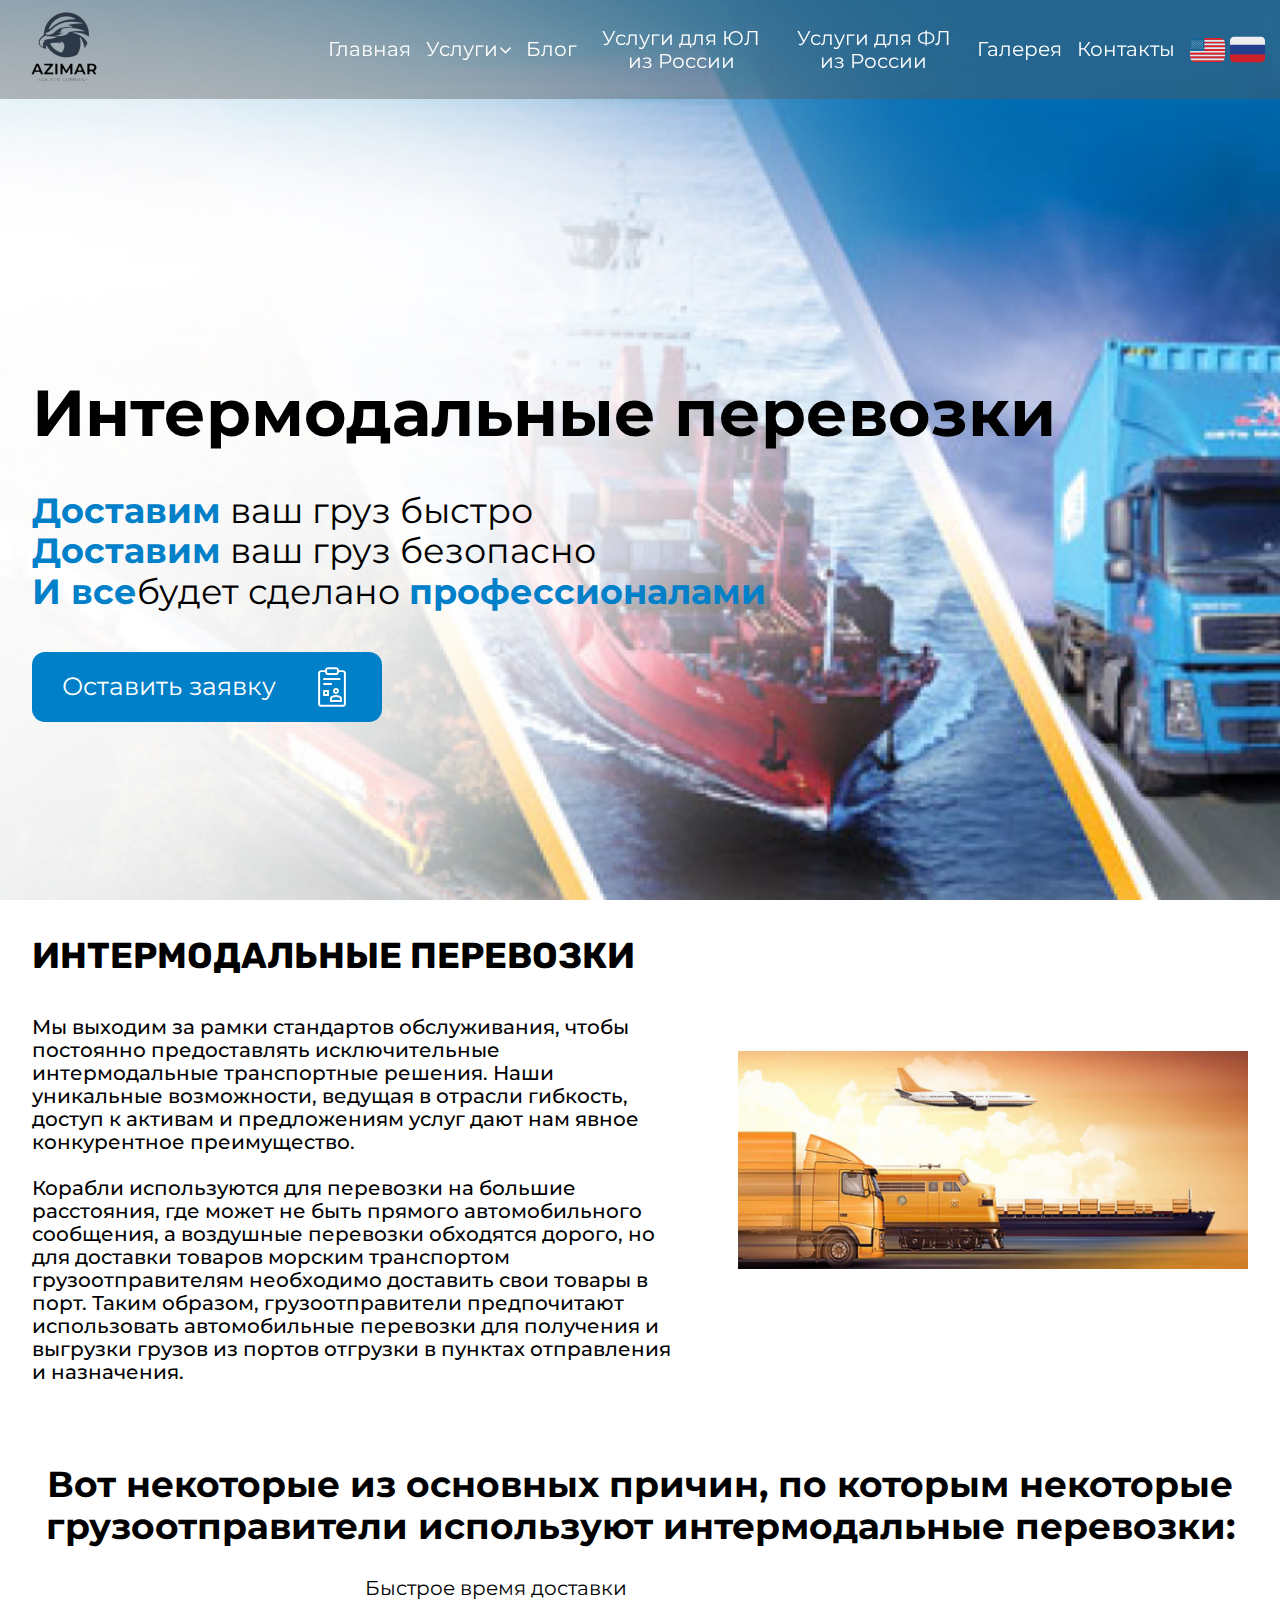
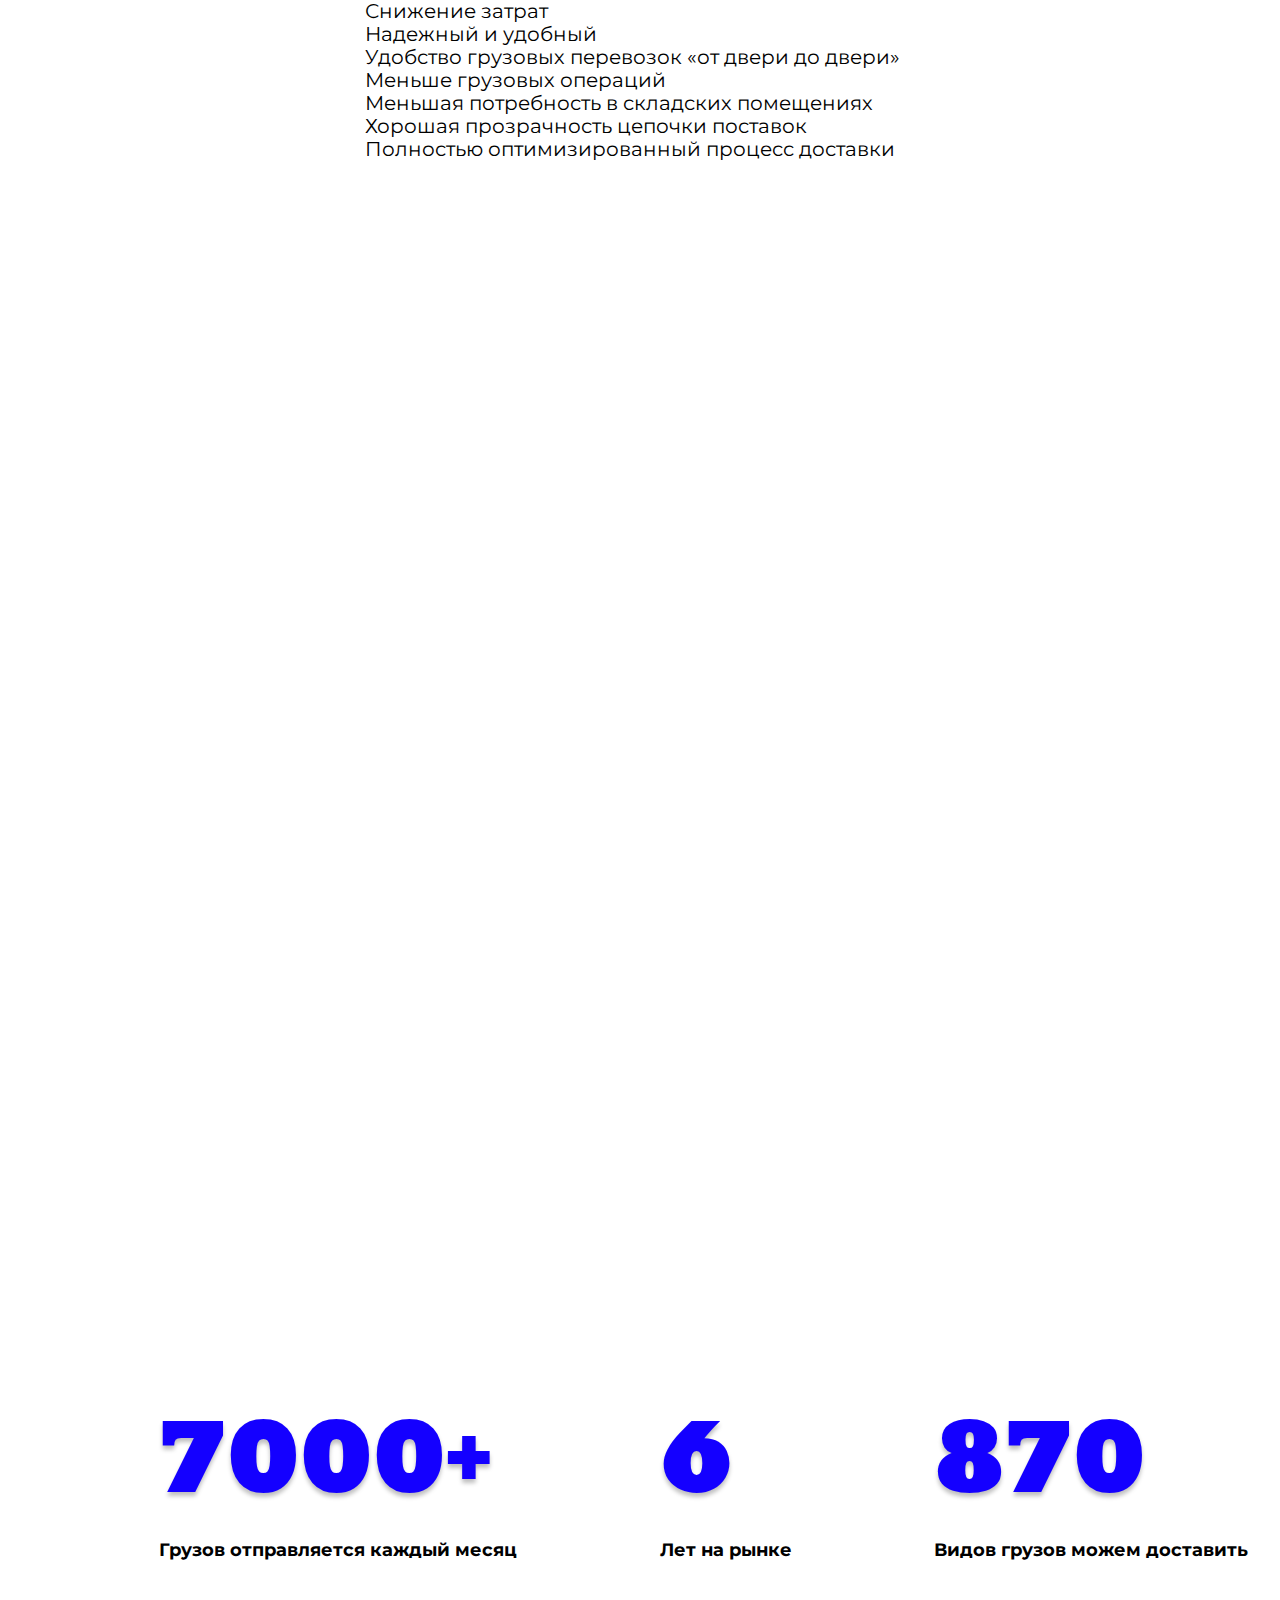
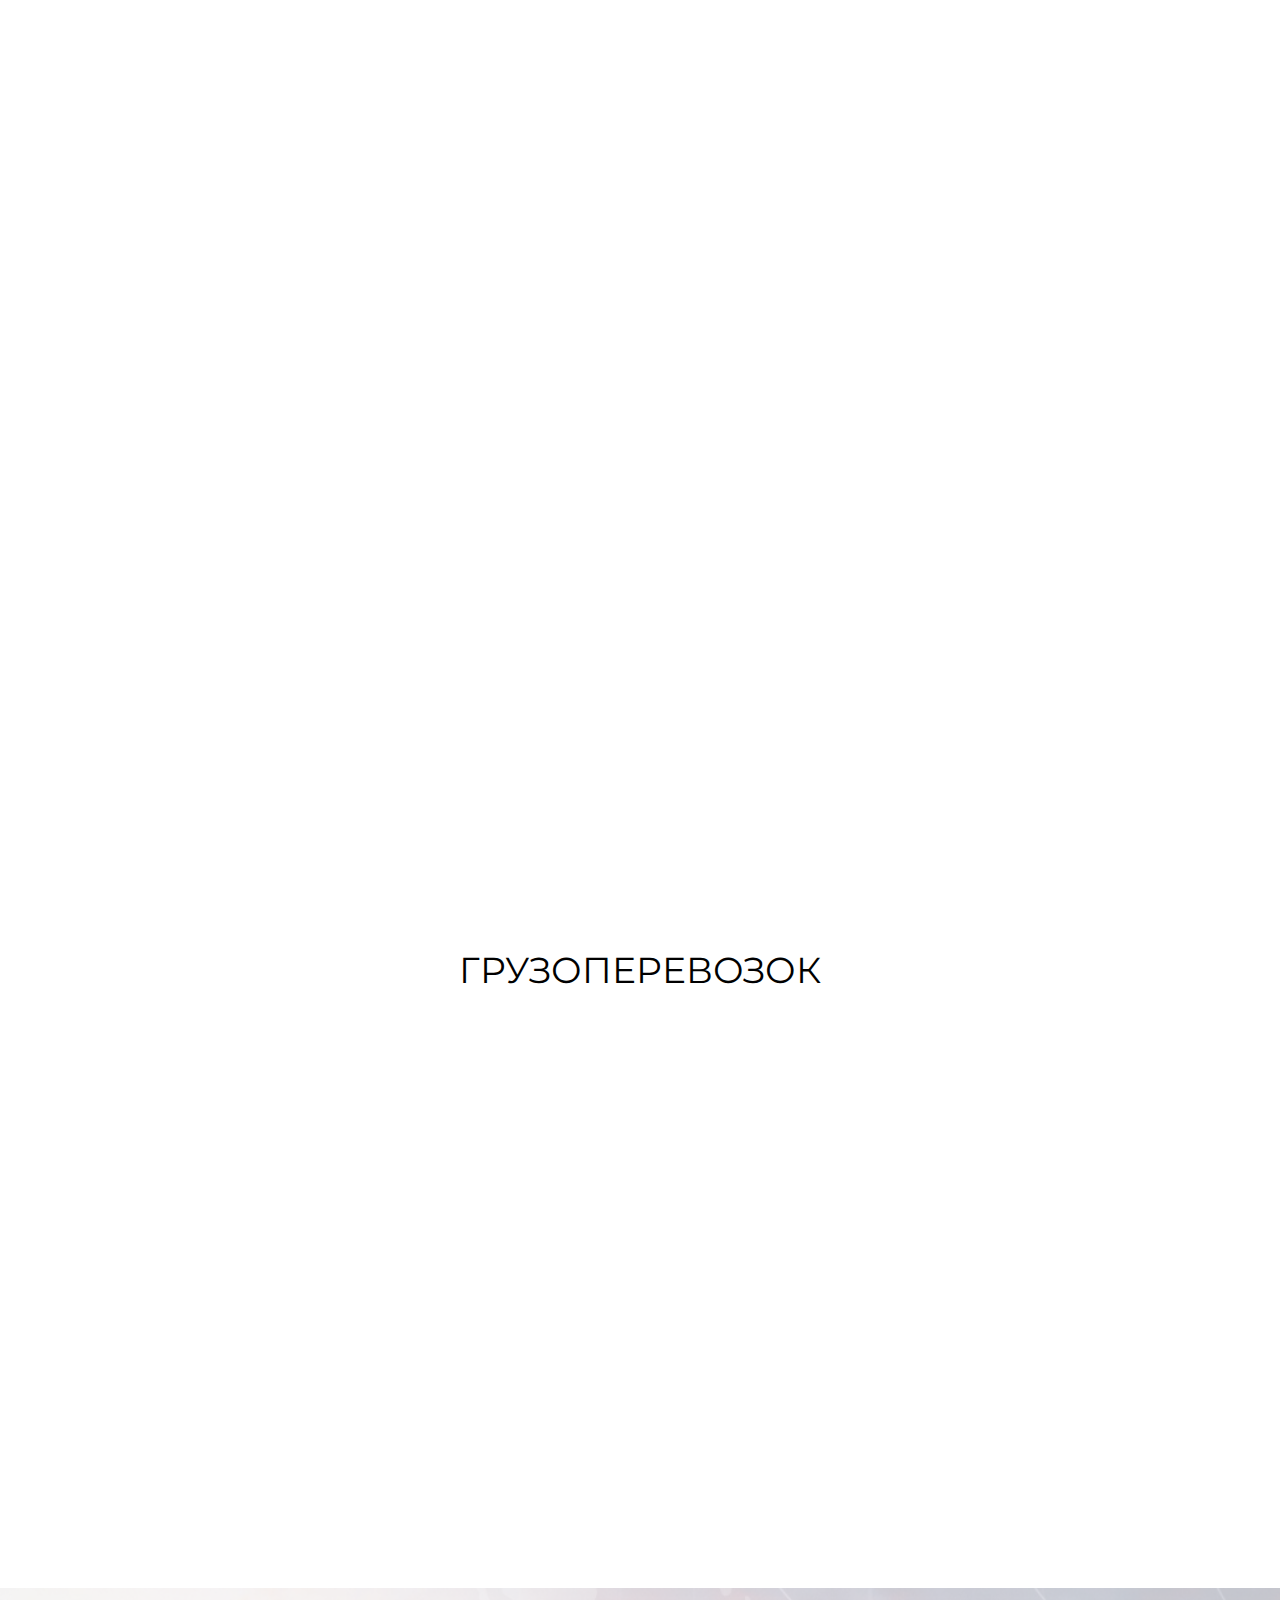
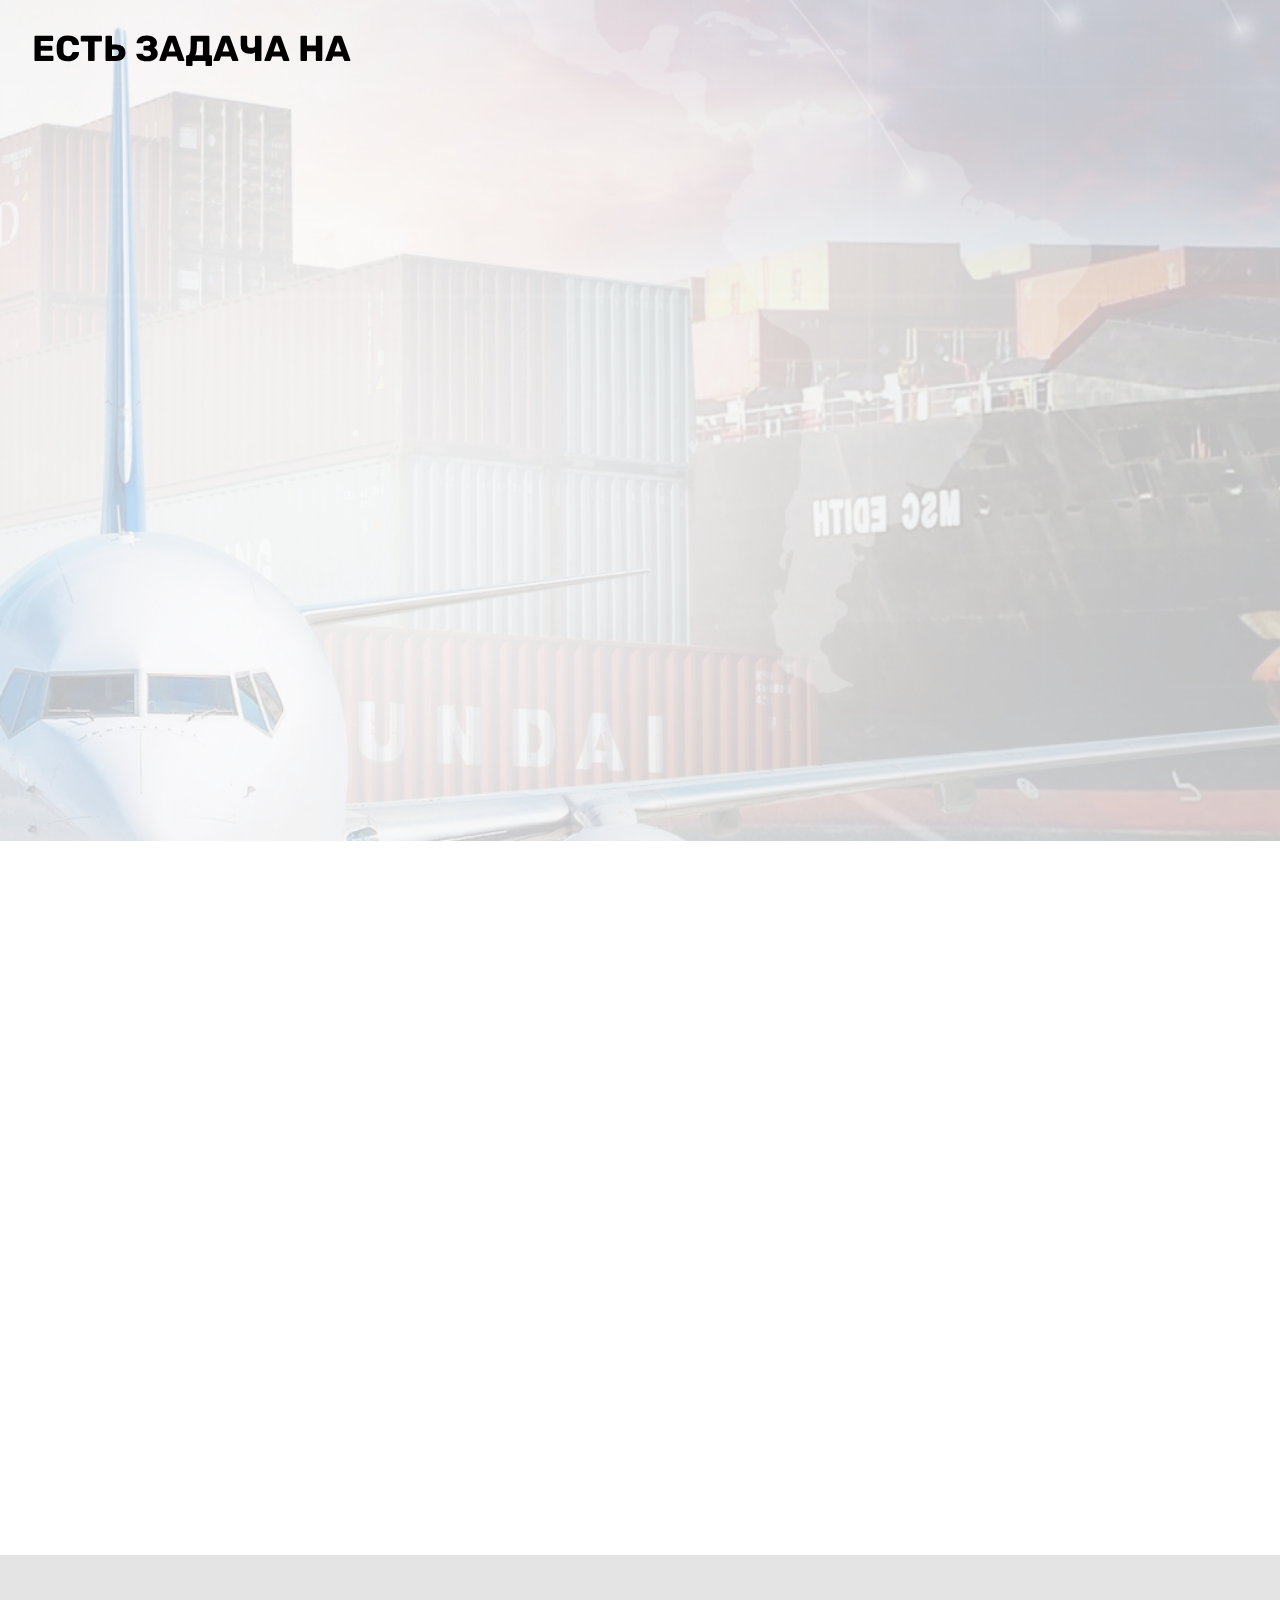
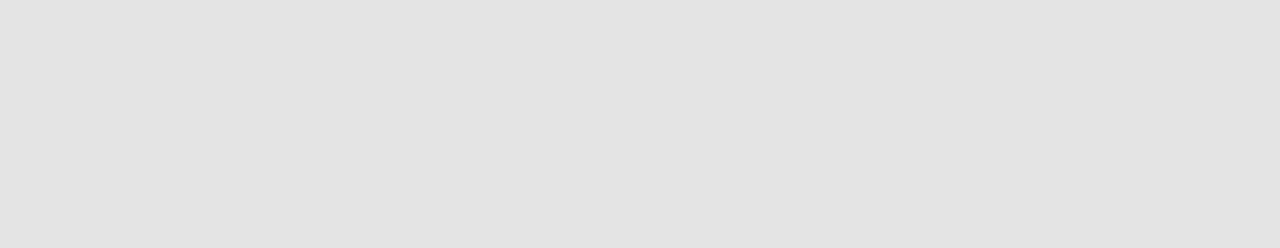
<file: intermodal.html>
<!DOCTYPE html>
<html lang="ru">

<head>
    <meta charset="UTF-8">
    <meta http-equiv="X-UA-Compatible" content="IE=edge">
    
    <title></title>
    <meta name="viewport" content="width=device-width, initial-scale=1.0">
    <link rel="preconnect" href="https://fonts.googleapis.com">
    <link rel="preconnect" href="https://fonts.gstatic.com" crossorigin>
    <link href="https://fonts.googleapis.com/css2?family=Montserrat:ital,wght@0,400;0,500;0,700;1,400&family=Moul&family=Rubik:wght@400;500;600;700&display=swap" rel="stylesheet">
    <link rel="stylesheet" href="assets/css/style.min.css"></head>

<body>
<svg style='display: none;'>
    <symbol fill="none" xmlns="http://www.w3.org/2000/svg" viewBox="0 0 34 34" id="russia-flag">
        <g clip-path="url(#clip0_44_12)">
            <path d="M34 25.4999C34 26.5019 33.602 27.4628 32.8935 28.1712C32.185 28.8797 31.2241 29.2777 30.2222 29.2777H3.77778C2.77585 29.2777 1.81496 28.8797 1.10649 28.1712C0.398015 27.4628 0 26.5019 0 25.4999V21.7222H34V25.4999Z"
                  fill="#CE2028"></path>
            <path d="M0 12.2778H34V21.7223H0V12.2778Z" fill="#22408C"></path>
            <path d="M30.2222 4.72217H3.77778C2.77585 4.72217 1.81496 5.12018 1.10649 5.82865C0.398015 6.53712 0 7.49802 0 8.49995L0 12.2777H34V8.49995C34 7.49802 33.602 6.53712 32.8935 5.82865C32.185 5.12018 31.2241 4.72217 30.2222 4.72217Z"
                  fill="#EEEEEE"></path>
        </g>
        <defs>
            <clipPath id="clip0_44_12">
                <rect width="34" height="34" fill="white"></rect>
            </clipPath>
        </defs>
    </symbol>
    <symbol fill="none" xmlns="http://www.w3.org/2000/svg" viewBox="0 0 35 35" id="usa-flag">
        <path d="M14.2188 9.7124V11.5608H34.9809C34.9519 10.9647 34.8895 10.2112 34.6664 9.7124" fill="#EC1C24"></path>
        <path d="M33.6875 7.86401H14.2188V9.71245H34.6664C34.4444 9.02284 34.1141 8.39394 33.6875 7.86401Z"
              fill="#E6E7E8"></path>
        <path d="M29.5312 6.01562H14.2188V7.86406H33.6875C32.7748 6.72109 31.2725 6.01562 29.5312 6.01562Z"
              fill="#EC1C24"></path>
        <path d="M34.9809 11.561H14.2188V13.4095H35V12.1774C35 12.0674 34.9929 11.9603 34.9896 11.8525C34.9874 11.823 34.9841 11.747 34.9809 11.561Z"
              fill="#E6E7E8"></path>
        <path d="M14.2188 15.2579H35V13.4094H14.2188V15.2579Z" fill="#EC1C24"></path>
        <path d="M14.2188 17.1063H35V15.2578H14.2188V17.1063Z" fill="#E6E7E8"></path>
        <path d="M14.2188 17.1062H35V18.9546H14.2188V17.1062Z" fill="#EC1C24"></path>
        <path d="M0 18.9546V20.803H35V18.9546H14.2188H0Z" fill="#E6E7E8"></path>
        <path d="M0 20.8032H35V22.6517H0V20.8032Z" fill="#EC1C24"></path>
        <path d="M0.00273437 23.7886C0.00273437 23.7886 -0.0021875 24.2365 0.0109375 24.5H34.9891C35.0044 24.2299 34.9973 23.7886 34.9973 23.7886L35 22.6516H0L0.00273437 23.7886Z"
              fill="#E6E7E8"></path>
        <path d="M5.46895 30.078H29.5314C31.2776 30.078 32.729 29.4437 33.7205 28.1968H1.27441C2.29816 29.471 3.77691 30.078 5.46621 30.078"
              fill="#EC1C24"></path>
        <path d="M1.27715 28.1968H33.7232C34.1558 27.6472 34.4788 27.0197 34.6748 26.3484H0.331055C0.530717 27.0177 0.852398 27.6444 1.27988 28.1968"
              fill="#E6E7E8"></path>
        <path d="M0.32793 26.3484H34.6717C34.8508 25.7472 34.9573 25.1266 34.9889 24.5H0.0107422C0.0648828 25.1322 0.115195 25.6096 0.32793 26.3484Z"
              fill="#EC1C24"></path>
        <path d="M14.2188 6.01562H5.46875C1.84461 6.01562 0 8.70898 0 12.0312V18.9547H14.2188V6.01562Z"
              fill="#176496"></path>
        <path d="M1.53031 9.28367L1.82781 9.05508L2.12477 9.28367L2.00937 8.91617L2.30523 8.69141H1.93992L1.82672 8.32227L1.71406 8.69141H1.3493L1.64625 8.91617L1.53031 9.28367ZM3.49578 9.28367L3.79328 9.05508L4.09023 9.28367L3.97539 8.91617L4.2707 8.69141H3.90594L3.79273 8.32227L3.68008 8.69141H3.31422L3.61117 8.91617L3.49578 9.28367ZM5.66414 9.28367L5.96109 9.05508L6.25859 9.28367L6.1432 8.91617L6.43852 8.69141H6.07594L5.96109 8.32227L5.84789 8.69141H5.48531L5.77898 8.91617L5.66414 9.28367ZM7.81664 9.28367L8.11359 9.05508L8.41109 9.28367L8.29625 8.91617L8.59156 8.69141H8.22516L8.11359 8.32227L8.00094 8.69141H7.63563L7.93203 8.91617L7.81664 9.28367ZM9.9768 9.28367L10.2743 9.05508L10.5712 9.28367L10.4564 8.91617L10.7523 8.69141H10.3864L10.2738 8.32227L10.1611 8.69141H9.79633L10.0916 8.91617L9.9768 9.28367ZM2.57648 10.2434L2.87344 10.0154L3.17039 10.2434L3.05609 9.87648L3.35141 9.65172H2.98609L2.87289 9.28312L2.76188 9.65172H2.39547L2.69133 9.87648L2.57648 10.2434ZM4.5425 10.2434L4.83945 10.0154L5.13641 10.2434L5.02156 9.87648L5.31687 9.65172H4.94938L4.83945 9.28312L4.72625 9.65172H4.36148L4.65734 9.87648L4.5425 10.2434ZM6.71086 10.2434L7.00727 10.0154L7.30422 10.2434L7.18938 9.87648L7.48523 9.65172H7.12047L7.00727 9.28312L6.89406 9.65172H6.52875L6.82461 9.87648L6.71086 10.2434ZM8.86227 10.2434L9.15977 10.0154L9.45727 10.2434L9.34078 9.87648L9.63719 9.65172H9.27242L9.15922 9.28312L9.04711 9.65172H8.6818L8.97766 9.87648L8.86227 10.2434ZM11.0252 10.2434L11.3199 10.0154L11.6169 10.2434L11.5009 9.87648L11.7973 9.65172H11.4331L11.3194 9.28312L11.2073 9.65172H10.842L11.1378 9.87648L11.0252 10.2434ZM12.243 9.28367L12.54 9.05508L12.8375 9.28367L12.7221 8.91617L13.0174 8.69141H12.6548L12.5395 8.32227L12.4268 8.69141H12.0588L12.3579 8.91617L12.243 9.28367ZM1.50133 16.964L1.79883 16.7381L2.09578 16.964L1.98094 16.5998L2.27625 16.3745L1.91148 16.3755L1.79773 16.007L1.68617 16.3755L1.32031 16.3745L1.61617 16.5998L1.50133 16.964ZM3.46734 16.964L3.7643 16.7381L4.0618 16.964L3.94641 16.5998L4.24172 16.3745L3.8775 16.3755L3.76375 16.007L3.65164 16.3755L3.28688 16.3745L3.58219 16.5998L3.46734 16.964ZM5.6357 16.964L5.93266 16.7381L6.23016 16.964L6.11477 16.5998L6.41008 16.3745L6.04312 16.3755L5.93211 16.007L5.81945 16.3755L5.45469 16.3745L5.75055 16.5998L5.6357 16.964ZM7.7882 16.964L8.08516 16.7381L8.38211 16.964L8.26891 16.5998L8.56258 16.3745L8.19727 16.3755L8.08461 16.007L7.97195 16.3755L7.60719 16.3745L7.9025 16.5998L7.7882 16.964ZM9.94781 16.964L10.2453 16.7381L10.5428 16.964L10.4291 16.5998L10.7227 16.3745L10.358 16.3755L10.2448 16.007L10.1327 16.3755L9.76734 16.3745L10.0627 16.5998L9.94781 16.964ZM12.2141 16.964L12.511 16.7381L12.8085 16.964L12.6931 16.5998L12.989 16.3745L12.622 16.3755L12.5105 16.007L12.3978 16.3755L12.0314 16.3745L12.3289 16.5998L12.2141 16.964ZM1.53031 11.2043L1.82781 10.9757L2.12477 11.2043L2.00937 10.8368L2.30523 10.612L1.93992 10.6131L1.82672 10.2434L1.71406 10.6131L1.3493 10.612L1.64625 10.8368L1.53031 11.2043ZM3.49578 11.2043L3.79328 10.9757L4.09023 11.2043L3.97539 10.8368L4.2707 10.612L3.90594 10.6131L3.79273 10.2434L3.68008 10.6131L3.31422 10.612L3.61117 10.8368L3.49578 11.2043ZM5.66414 11.2043L5.96109 10.9757L6.25859 11.2043L6.1432 10.8368L6.43852 10.612L6.07594 10.6131L5.96109 10.2434L5.84789 10.6131L5.48531 10.612L5.77898 10.8368L5.66414 11.2043ZM7.81664 11.2043L8.11359 10.9757L8.41109 11.2043L8.29625 10.8368L8.59156 10.612L8.22516 10.6131L8.11359 10.2434L8.00094 10.6131L7.63563 10.612L7.93203 10.8368L7.81664 11.2043ZM9.9768 11.2043L10.2743 10.9757L10.5712 11.2043L10.4564 10.8368L10.7523 10.612L10.3864 10.6131L10.2738 10.2434L10.1611 10.6131L9.79633 10.612L10.0916 10.8368L9.9768 11.2043ZM2.57648 12.1646L2.87344 11.9366L3.17039 12.1646L3.05609 11.7977L3.35141 11.5718H2.98609L2.87289 11.2043L2.76188 11.5718H2.39547L2.69133 11.7977L2.57648 12.1646ZM4.5425 12.1646L4.83945 11.9366L5.13641 12.1646L5.02156 11.7977L5.31687 11.5718H4.94938L4.83945 11.2043L4.72625 11.5718H4.36148L4.65734 11.7977L4.5425 12.1646ZM6.71086 12.1646L7.00727 11.9366L7.30422 12.1646L7.18938 11.7977L7.48523 11.5718H7.12047L7.00727 11.2043L6.89406 11.5718H6.52875L6.82461 11.7977L6.71086 12.1646ZM8.86227 12.1646L9.15977 11.9366L9.45727 12.1646L9.34078 11.7977L9.63719 11.5718H9.27242L9.15922 11.2043L9.04711 11.5718H8.6818L8.97766 11.7977L8.86227 12.1646ZM11.0252 12.1646L11.3199 11.9366L11.6169 12.1646L11.5009 11.7977L11.7973 11.5718H11.4331L11.3194 11.2043L11.2073 11.5718H10.842L11.1378 11.7977L11.0252 12.1646ZM12.243 11.2043L12.54 10.9757L12.8375 11.2043L12.7221 10.8368L13.0174 10.612L12.6548 10.6131L12.5395 10.2434L12.4268 10.6131L12.0588 10.612L12.3579 10.8368L12.243 11.2043ZM1.50133 13.1249L1.79883 12.8969L2.09578 13.1249L1.98039 12.7585L2.27625 12.5332L1.91094 12.5343L1.79773 12.1646L1.68617 12.5343L1.32031 12.5332L1.61617 12.7585L1.50133 13.1249ZM3.46734 13.1249L3.7643 12.8969L4.0618 13.1249L3.94641 12.7585L4.24172 12.5332L3.8775 12.5343L3.76375 12.1646L3.65164 12.5343L3.28688 12.5332L3.58164 12.7585L3.46734 13.1249ZM5.6357 13.1249L5.93266 12.8969L6.22961 13.1249L6.11477 12.7585L6.41008 12.5332L6.04312 12.5343L5.93211 12.1646L5.81945 12.5343L5.45469 12.5332L5.75055 12.7585L5.6357 13.1249ZM7.7882 13.1249L8.08461 12.8969L8.38211 13.1249L8.26891 12.7585L8.56258 12.5332L8.19727 12.5343L8.08461 12.1646L7.97195 12.5343L7.60719 12.5332L7.9025 12.7585L7.7882 13.1249ZM9.94781 13.1249L10.2453 12.8969L10.5423 13.1249L10.4291 12.7585L10.7227 12.5332L10.3574 12.5343L10.2448 12.1646L10.1327 12.5343L9.76734 12.5332L10.0627 12.7585L9.94781 13.1249ZM2.5475 14.0852L2.84445 13.8577L3.14141 14.0852L3.02711 13.721L3.32187 13.4946H2.95656L2.84391 13.1249L2.7318 13.4946H2.36648L2.66234 13.721L2.5475 14.0852ZM4.51352 14.0852L4.81047 13.8577L5.10742 14.0852L4.99258 13.721L5.28789 13.4946H4.92203L4.80992 13.1249L4.69727 13.4946H4.33195L4.62836 13.721L4.51352 14.0852ZM6.68242 14.0852L6.97828 13.8577L7.27578 14.0852L7.15875 13.721L7.45625 13.4946H7.09148L6.97828 13.1249L6.86562 13.4946H6.50031L6.79617 13.721L6.68242 14.0852ZM8.83219 14.0852L9.13078 13.8577L9.42828 14.0852L9.31344 13.721L9.6082 13.4946H9.24344L9.13023 13.1249L9.01813 13.4946H8.65281L8.94867 13.721L8.83219 14.0852ZM10.9923 14.0852L11.2909 13.8577L11.5884 14.0852L11.473 13.721L11.7695 13.4946H11.4047L11.2909 13.1249L11.1783 13.4946H10.813L11.1088 13.721L10.9923 14.0852ZM12.2141 13.1249L12.511 12.8969L12.808 13.1249L12.6931 12.7585L12.989 12.5332L12.622 12.5343L12.5105 12.1646L12.3978 12.5343L12.0314 12.5332L12.3289 12.7585L12.2141 13.1249ZM1.50133 15.0461L1.79883 14.8202L2.09578 15.0461L1.98039 14.6791L2.27625 14.4538L1.91094 14.4549L1.79773 14.0852L1.68617 14.4549L1.32031 14.4538L1.61617 14.6791L1.50133 15.0461ZM3.46734 15.0461L3.7643 14.8202L4.0618 15.0461L3.94641 14.6791L4.24172 14.4538L3.8775 14.4549L3.76375 14.0852L3.65164 14.4549L3.28688 14.4538L3.58164 14.6791L3.46734 15.0461ZM5.6357 15.0461L5.93266 14.8202L6.22961 15.0461L6.11477 14.6791L6.41008 14.4538L6.04312 14.4549L5.93211 14.0852L5.81945 14.4549L5.45469 14.4538L5.75055 14.6791L5.6357 15.0461ZM7.7882 15.0461L8.08461 14.8202L8.38211 15.0461L8.26891 14.6791L8.56258 14.4538L8.19727 14.4549L8.08461 14.0852L7.97195 14.4549L7.60719 14.4538L7.9025 14.6791L7.7882 15.0461ZM9.94781 15.0461L10.2453 14.8202L10.5423 15.0461L10.4291 14.6791L10.7227 14.4538L10.3574 14.4549L10.2448 14.0852L10.1327 14.4549L9.76734 14.4538L10.0627 14.6791L9.94781 15.0461ZM2.5475 16.007L2.84445 15.7784L3.14141 16.007L3.02711 15.6395L3.32187 15.4163H2.95656L2.84391 15.0461L2.7318 15.4163H2.36648L2.66234 15.6395L2.5475 16.007ZM4.51352 16.007L4.81047 15.7784L5.10742 16.007L4.99258 15.6395L5.28789 15.4163H4.92203L4.80992 15.0461L4.69727 15.4163H4.33195L4.62836 15.6395L4.51352 16.007ZM6.68242 16.007L6.97828 15.7784L7.27578 16.007L7.15875 15.6395L7.45625 15.4163H7.09148L6.97828 15.0461L6.86562 15.4163H6.50031L6.79617 15.6395L6.68242 16.007ZM8.83219 16.007L9.13078 15.7784L9.42828 16.007L9.31344 15.6395L9.6082 15.4163H9.24344L9.13023 15.0461L9.01813 15.4163H8.65281L8.94867 15.6395L8.83219 16.007ZM10.9923 16.007L11.2909 15.7784L11.5884 16.007L11.473 15.6395L11.7695 15.4163H11.4047L11.2909 15.0461L11.1783 15.4163H10.813L11.1088 15.6395L10.9923 16.007ZM12.2141 15.0461L12.511 14.8202L12.808 15.0461L12.6931 14.6791L12.989 14.4538L12.622 14.4549L12.5105 14.0852L12.3978 14.4549L12.0314 14.4538L12.3289 14.6791L12.2141 15.0461Z"
              fill="white"></path>
    </symbol>
    <symbol fill="none" xmlns="http://www.w3.org/2000/svg" viewBox="0 0 21 22" id="calendar">
        <path d="M19.5 2.67188H15.2344V1.04688C15.2344 0.935156 15.143 0.84375 15.0312 0.84375H13.6094C13.4977 0.84375 13.4062 0.935156 13.4062 1.04688V2.67188H6.90625V1.04688C6.90625 0.935156 6.81484 0.84375 6.70312 0.84375H5.28125C5.16953 0.84375 5.07812 0.935156 5.07812 1.04688V2.67188H0.8125C0.363086 2.67188 0 3.03496 0 3.48438V20.3438C0 20.7932 0.363086 21.1562 0.8125 21.1562H19.5C19.9494 21.1562 20.3125 20.7932 20.3125 20.3438V3.48438C20.3125 3.03496 19.9494 2.67188 19.5 2.67188ZM18.4844 19.3281H1.82812V9.67969H18.4844V19.3281ZM1.82812 7.95312V4.5H5.07812V5.71875C5.07812 5.83047 5.16953 5.92188 5.28125 5.92188H6.70312C6.81484 5.92188 6.90625 5.83047 6.90625 5.71875V4.5H13.4062V5.71875C13.4062 5.83047 13.4977 5.92188 13.6094 5.92188H15.0312C15.143 5.92188 15.2344 5.83047 15.2344 5.71875V4.5H18.4844V7.95312H1.82812Z"
              fill="#0459FF"></path>
    </symbol>
    <symbol fill="none" xmlns="http://www.w3.org/2000/svg" viewBox="0 0 30 30" id="whatsapp">
        <g clip-path="url(#clip0_96_165)">
            <path d="M7.92944 25.6938L8.41986 25.9362C10.4636 27.1482 12.7524 27.7138 15.0413 27.7138C22.2349 27.7138 28.1205 21.8963 28.1205 14.7861C28.1205 11.3926 26.7308 8.07986 24.2785 5.65589C21.8261 3.23191 18.5562 1.8584 15.0413 1.8584C7.84776 1.8584 1.96201 7.67585 2.04381 14.8669C2.04381 17.2908 2.77951 19.634 4.00565 21.6539L4.3326 22.1387L3.02479 26.9058L7.92944 25.6938Z"
                  fill="#00E676"></path>
            <path d="M25.6679 4.36309C22.8886 1.53521 19.0466 0 15.1228 0C6.78492 0 0.0817969 6.70622 0.163477 14.8668C0.163477 17.4524 0.89918 19.9572 2.12543 22.2195L0 29.8953L7.92926 27.8753C10.1364 29.0874 12.5886 29.653 15.0411 29.653C23.2973 29.653 30.0005 22.9466 30.0005 14.7862C30.0005 10.827 28.4471 7.11023 25.6679 4.36309ZM15.1228 27.1483C12.9157 27.1483 10.7086 26.5828 8.82844 25.4516L8.33801 25.2092L3.59684 26.4211L4.82297 21.8157L4.49602 21.3308C0.89918 15.5942 2.61586 7.999 8.50148 4.44382C14.3871 0.888765 21.9894 2.58556 25.5862 8.40301C29.183 14.2205 27.4663 21.7347 21.5808 25.2899C19.7005 26.5018 17.4117 27.1483 15.1228 27.1483ZM22.3164 18.1798L21.4172 17.7758C21.4172 17.7758 20.1094 17.2102 19.2919 16.8061C19.2101 16.8061 19.1284 16.7253 19.0466 16.7253C18.8013 16.7253 18.6379 16.8061 18.4744 16.887C18.4744 16.887 18.3927 16.9677 17.2482 18.2605C17.1664 18.4221 17.003 18.5029 16.8395 18.5029H16.7577C16.676 18.5029 16.5125 18.4221 16.4307 18.3414L16.022 18.1798C15.1228 17.7758 14.3054 17.2909 13.6514 16.6446C13.4879 16.483 13.2427 16.3214 13.0792 16.1598C12.507 15.5942 11.9347 14.9478 11.5261 14.2206L11.4443 14.059C11.3626 13.9781 11.3626 13.8974 11.2808 13.7358C11.2808 13.5742 11.2808 13.4127 11.3626 13.3318C11.3626 13.3318 11.6896 12.9278 11.9347 12.6855C12.0983 12.5238 12.18 12.2815 12.3435 12.1199C12.507 11.8775 12.5888 11.5543 12.507 11.3119C12.4253 10.9078 11.4443 8.72629 11.1991 8.24154C11.0355 7.99911 10.8722 7.91838 10.6269 7.83753H9.72773C9.56414 7.83753 9.40078 7.91838 9.23719 7.91838L9.15539 7.99911C8.99191 8.07996 8.82844 8.24154 8.66496 8.32228C8.50148 8.48398 8.41969 8.64544 8.25621 8.80714C7.68398 9.53432 7.35703 10.4231 7.35703 11.3119C7.35703 11.9582 7.52051 12.6046 7.76578 13.1702L7.84758 13.4127C8.58328 14.9478 9.56414 16.3214 10.8722 17.5333L11.1991 17.8565C11.4443 18.0989 11.6896 18.2605 11.853 18.5028C13.5697 19.9573 15.5316 21.0076 17.7387 21.5732C17.9839 21.654 18.3109 21.654 18.5562 21.7348H19.3736C19.7823 21.7348 20.2727 21.5732 20.5998 21.4117C20.845 21.2501 21.0084 21.2501 21.1719 21.0885L21.3355 20.9268C21.499 20.7652 21.6625 20.6845 21.8259 20.5229C21.9894 20.3613 22.1529 20.1997 22.2347 20.038C22.3982 19.7149 22.4798 19.3108 22.5616 18.907V18.3414C22.5616 18.3414 22.4798 18.2605 22.3164 18.1798Z"
                  fill="white"></path>
        </g>
        <defs>
            <clipPath id="clip0_96_165">
                <rect width="30" height="30" fill="white"></rect>
            </clipPath>
        </defs>
    </symbol>
    <symbol fill="none" xmlns="http://www.w3.org/2000/svg" viewBox="0 0 29 28" id="telegram">
        <path d="M14.5 0C6.49181 0 0 6.26795 0 14C0 21.732 6.49181 28 14.5 28C22.5082 28 29 21.732 29 14C29 6.26795 22.5082 0 14.5 0Z"
              fill="#40B3E0"></path>
        <path d="M21.5557 8.0532L18.9657 20.6607C18.9657 20.6607 18.6036 21.5351 17.6075 21.1154L11.631 16.6914L9.45782 15.6773L5.79952 14.4882C5.79952 14.4882 5.2381 14.2959 5.18372 13.8762C5.12935 13.4565 5.81765 13.2293 5.81765 13.2293L20.3602 7.72114C20.3602 7.72114 21.5556 7.21407 21.5556 8.05342"
              fill="white"></path>
        <path d="M11.172 20.5189C11.172 20.5189 10.9975 20.5031 10.78 19.8385C10.5628 19.1741 9.45801 15.6769 9.45801 15.6769L18.2416 10.2913C18.2416 10.2913 18.7488 9.99402 18.7306 10.2913C18.7306 10.2913 18.8212 10.3438 18.5494 10.5886C18.2779 10.8335 11.6494 16.5863 11.6494 16.5863"
              fill="#D2E5F1"></path>
        <path d="M13.9227 18.3871L11.5588 20.4681C11.5588 20.4681 11.374 20.6035 11.1719 20.5186L11.6245 16.6533"
              fill="#B5CFE4"></path>
    </symbol>
    <symbol fill="none" xmlns="http://www.w3.org/2000/svg" viewBox="0 0 30 28" id="instagram">
        <path d="M15.0001 0C10.9229 0 10.4148 0.018375 8.81914 0.081375C7.21695 0.154875 6.1332 0.38675 5.17695 0.73325C4.17614 1.08589 3.26976 1.63801 2.52102 2.35113C1.75484 3.04832 1.16295 3.89474 0.787578 4.83C0.416328 5.7225 0.167891 6.734 0.0891406 8.22937C0.0169531 9.7195 0.00195312 10.1929 0.00195312 13.9983C0.00195312 17.8036 0.0216406 18.2779 0.0891406 19.7671C0.167891 21.2581 0.416328 22.274 0.787578 23.1665C1.16541 24.1006 1.75697 24.9465 2.52102 25.6454C3.26801 26.3605 4.17489 26.9129 5.17695 27.2633C6.1332 27.6054 7.22164 27.8416 8.81914 27.9151C10.4157 27.9825 10.9229 27.9965 15.0001 27.9965C19.0773 27.9965 19.5854 27.9781 21.181 27.9151C22.7785 27.8416 23.867 27.6045 24.8232 27.2633C25.824 26.9106 26.7304 26.3585 27.4791 25.6454C28.2463 24.9489 28.8383 24.1023 29.2126 23.1665C29.5791 22.274 29.8323 21.2581 29.911 19.7671C29.9832 18.277 29.9982 17.8036 29.9982 13.9983C29.9982 10.1929 29.9785 9.71862 29.911 8.22937C29.8323 6.73837 29.5782 5.71725 29.2126 4.83C28.8347 3.8959 28.2432 3.04996 27.4791 2.35113C26.733 1.6351 25.8258 1.08253 24.8232 0.73325C23.867 0.38675 22.7785 0.154875 21.181 0.081375C19.5845 0.014 19.0773 0 15.0001 0ZM15.0001 2.52C19.0041 2.52 19.4823 2.53838 21.0648 2.60138C22.5245 2.66525 23.3195 2.89275 23.8473 3.08525C24.4998 3.31006 25.0904 3.66787 25.576 4.13263C26.0731 4.58397 26.4551 5.13393 26.6935 5.74175C26.8998 6.23437 27.1435 6.97637 27.212 8.33875C27.2795 9.81575 27.2991 10.2629 27.2991 13.9991C27.2991 17.7354 27.2795 18.1825 27.2063 19.6595C27.1276 21.0219 26.8838 21.7639 26.6785 22.2565C26.3945 22.9136 26.0776 23.373 25.5545 23.87C25.0672 24.3318 24.477 24.6879 23.8257 24.913C23.3045 25.1055 22.4982 25.333 21.0329 25.3969C19.442 25.4599 18.9732 25.4783 14.9588 25.4783C10.9445 25.4783 10.4766 25.4599 8.88383 25.3916C7.42414 25.3181 6.61883 25.0906 6.09102 24.899C5.37852 24.6339 4.89008 24.3381 4.36695 23.8499C3.83914 23.3572 3.50352 22.8883 3.24477 22.2364C3.03477 21.7499 2.79477 20.9974 2.71695 19.6298C2.66352 18.1624 2.6382 17.7074 2.6382 13.9781C2.6382 10.2506 2.66352 9.79475 2.71695 8.309C2.79477 6.94138 3.03477 6.19063 3.24477 5.70238C3.50352 5.0365 3.84008 4.5815 4.36695 4.08887C4.88914 3.6015 5.37852 3.2865 6.09102 3.03975C6.61883 2.84812 7.40445 2.62063 8.86977 2.55238C10.4607 2.499 10.9295 2.47975 14.9382 2.47975L15.0001 2.52ZM15.0001 6.81363C13.9888 6.81328 12.9874 6.99893 12.0531 7.35995C11.1188 7.72098 10.2698 8.25031 9.55475 8.9177C8.8397 9.58508 8.27256 10.3774 7.88574 11.2495C7.49893 12.1215 7.30002 13.0562 7.30039 14C7.30002 14.9438 7.49893 15.8785 7.88574 16.7505C8.27256 17.6226 8.8397 18.4149 9.55475 19.0823C10.2698 19.7497 11.1188 20.279 12.0531 20.64C12.9874 21.0011 13.9888 21.1867 15.0001 21.1864C16.0113 21.1867 17.0127 21.0011 17.9471 20.64C18.8814 20.279 19.7303 19.7497 20.4454 19.0823C21.1605 18.4149 21.7276 17.6226 22.1144 16.7505C22.5012 15.8785 22.7001 14.9438 22.6998 14C22.7001 13.0562 22.5012 12.1215 22.1144 11.2495C21.7276 10.3774 21.1605 9.58508 20.4454 8.9177C19.7303 8.25031 18.8814 7.72098 17.9471 7.35995C17.0127 6.99893 16.0113 6.81328 15.0001 6.81363V6.81363ZM15.0001 18.6664C12.2363 18.6664 10.0004 16.5795 10.0004 14C10.0004 11.4205 12.2363 9.33362 15.0001 9.33362C17.7638 9.33362 19.9998 11.4205 19.9998 14C19.9998 16.5795 17.7638 18.6664 15.0001 18.6664ZM24.8101 6.52663C24.8096 6.97258 24.6194 7.40011 24.2814 7.71529C23.9433 8.03046 23.4851 8.2075 23.0073 8.2075C22.771 8.2075 22.5371 8.16407 22.3188 8.07968C22.1005 7.9953 21.9022 7.87162 21.7351 7.7157C21.5681 7.55977 21.4356 7.37467 21.3451 7.17095C21.2547 6.96723 21.2082 6.74888 21.2082 6.52837C21.2082 6.30787 21.2547 6.08952 21.3451 5.8858C21.4356 5.68208 21.5681 5.49698 21.7351 5.34105C21.9022 5.18513 22.1005 5.06145 22.3188 4.97707C22.5371 4.89268 22.771 4.84925 23.0073 4.84925C23.9982 4.84925 24.8101 5.60175 24.8101 6.52663V6.52663Z"
              fill="black"></path>
    </symbol>
    <symbol fill="none" xmlns="http://www.w3.org/2000/svg" viewBox="0 0 36 36" id="facebook">
        <path d="M30.9375 3.9375H5.0625C4.44023 3.9375 3.9375 4.44023 3.9375 5.0625V30.9375C3.9375 31.5598 4.44023 32.0625 5.0625 32.0625H30.9375C31.5598 32.0625 32.0625 31.5598 32.0625 30.9375V5.0625C32.0625 4.44023 31.5598 3.9375 30.9375 3.9375ZM27.6891 12.1465H25.4426C23.6812 12.1465 23.3402 12.9832 23.3402 14.2137V16.9242H27.5449L26.9965 21.1676H23.3402V32.0625H18.9563V21.1711H15.2895V16.9242H18.9563V13.7953C18.9563 10.1637 21.1746 8.18438 24.416 8.18438C25.9699 8.18438 27.3023 8.30039 27.6926 8.35313V12.1465H27.6891Z"
              fill="black"></path>
    </symbol>
    <symbol fill="none" xmlns="http://www.w3.org/2000/svg" viewBox="0 0 34 34" id="truck">
        <path d="M28.3337 11.3334H24.0837V5.66675H1.41699V24.0834H4.25033C4.25033 26.4351 6.14866 28.3334 8.50033 28.3334C10.852 28.3334 12.7503 26.4351 12.7503 24.0834H21.2503C21.2503 26.4351 23.1487 28.3334 25.5003 28.3334C27.852 28.3334 29.7503 26.4351 29.7503 24.0834H32.5837V17.0001L28.3337 11.3334ZM8.50033 26.2084C7.32449 26.2084 6.37533 25.2592 6.37533 24.0834C6.37533 22.9076 7.32449 21.9584 8.50033 21.9584C9.67616 21.9584 10.6253 22.9076 10.6253 24.0834C10.6253 25.2592 9.67616 26.2084 8.50033 26.2084ZM21.2503 9.91675H18.417V19.8334H15.5837V9.91675H12.7503V19.8334H9.91699V9.91675H7.08366V19.8334H4.25033V8.50008H21.2503V9.91675ZM25.5003 26.2084C24.3245 26.2084 23.3753 25.2592 23.3753 24.0834C23.3753 22.9076 24.3245 21.9584 25.5003 21.9584C26.6762 21.9584 27.6253 22.9076 27.6253 24.0834C27.6253 25.2592 26.6762 26.2084 25.5003 26.2084ZM24.0837 17.0001V13.4584H27.6253L30.402 17.0001H24.0837Z"
              fill="black"></path>
    </symbol>
    <symbol fill="none" xmlns="http://www.w3.org/2000/svg" viewBox="0 0 28 28" id="phone">
        <g clip-path="url(#clip0_44_71)">
            <path d="M14.6469 7.28012L10.7001 2.72428C10.2451 2.19928 9.41093 2.20162 8.88243 2.73128L5.63676 5.98278C4.67076 6.94995 4.39426 8.38612 4.9531 9.53762C8.29165 16.4501 13.8665 22.0327 20.7743 25.3809C21.9246 25.9398 23.3596 25.6633 24.3256 24.6961L27.6016 21.4143C28.1324 20.8834 28.1336 20.0446 27.6039 19.5896L23.0306 15.6638C22.5523 15.2531 21.8091 15.3068 21.3296 15.7874L19.7383 17.3811C19.6568 17.4665 19.5496 17.5228 19.433 17.5413C19.3165 17.5599 19.197 17.5397 19.0931 17.4838C16.4919 15.9859 14.3343 13.8254 12.8398 11.2223C12.7838 11.1182 12.7635 10.9985 12.7821 10.8818C12.8006 10.765 12.857 10.6576 12.9424 10.5759L14.5291 8.98812C15.0098 8.50512 15.0623 7.75845 14.6469 7.27895V7.28012Z"
                  stroke="black" stroke-width="2" stroke-linecap="round" stroke-linejoin="round"></path>
        </g>
        <defs>
            <clipPath id="clip0_44_71">
                <rect width="28" height="28" fill="white"></rect>
            </clipPath>
        </defs>
    </symbol>
    <symbol fill="none" xmlns="http://www.w3.org/2000/svg" viewBox="0 0 32 32" id="location">
        <path d="M16 15C18.2091 15 20 13.2091 20 11C20 8.79086 18.2091 7 16 7C13.7909 7 12 8.79086 12 11C12 13.2091 13.7909 15 16 15Z"
              stroke="#5A5A5A" stroke-width="2" stroke-linecap="round" stroke-linejoin="round"></path>
        <path d="M24.0002 15C21.0002 22 16.0002 30 16.0002 30C16.0002 30 11.0002 22 8.00024 15C5.00024 8 10.0002 2 16.0002 2C22.0002 2 27.0002 8 24.0002 15Z"
              stroke="#5A5A5A" stroke-width="2" stroke-linecap="round" stroke-linejoin="round"></path>
    </symbol>
    <symbol fill="none" xmlns="http://www.w3.org/2000/svg" viewBox="0 0 4 7" id="arrow-right">
        <path d="M0.778572 6.85829L4 3.49854L0.778572 0.138791C0.690769 0.047519 0.572964 -0.00237432 0.451073 8.69153e-05C0.329181 0.00254815 0.213189 0.0571623 0.128611 0.151915C0.0440335 0.246668 -0.00220012 0.373797 8.03531e-05 0.505336C0.00236107 0.636875 0.0529695 0.762049 0.140772 0.853321L2.67846 3.49854L0.140772 6.14668C0.0529695 6.23795 0.00236114 6.36312 8.04245e-05 6.49466C-0.00220005 6.6262 0.0440336 6.75333 0.128611 6.84808C0.213189 6.94284 0.329182 6.99745 0.451073 6.99991C0.572964 7.00237 0.690769 6.95248 0.778572 6.86121L0.778572 6.85829Z"
              fill="white"></path>
    </symbol>

    <symbol id='close' width="34" height="34" viewBox="0 0 34 34" fill="none" xmlns="http://www.w3.org/2000/svg">
        <path d="M8.5 8.50003L26.5968 26.5968" stroke="#D0D0D0" stroke-width="2" stroke-linecap="round"
              stroke-linejoin="round"/>
        <path d="M8.5 26.5968L26.5968 8.5" stroke="#D0D0D0" stroke-width="2" stroke-linecap="round"
              stroke-linejoin="round"/>
    </symbol>

    <symbol viewBox="0 0 400 400" id="person">
        <desc>Created with Fabric.js 3.6.2</desc>
        <defs></defs>
        <g transform="matrix(0.39 0 0 0.39 200 156.25)">
            <path transform=" translate(-256, -144)"
                  d="M 344 144 c -3.92 52.87 -44 96 -88 96 s -84.15 -43.12 -88 -96 c -4 -55 35 -96 88 -96 S 348 90 344 144 Z"
                  stroke-linecap="round"></path>
        </g>
        <g transform="matrix(0.39 0 0 0.39 200 250)">
            <path transform=" translate(-256, -384)"
                  d="M 256 304 c -87 0 -175.3 48 -191.64 138.6 C 62.39 453.52 68.57 464 80 464 H 432 c 11.44 0 17.62 -10.48 15.65 -21.4 C 431.3 352 343 304 256 304 Z"
                  stroke-linecap="round"></path>
        </g>
    </symbol>
    <symbol xmlns="http://www.w3.org/2000/svg" xmlns:xlink="http://www.w3.org/1999/xlink" version="1.1"
            xml:space="preserve" viewBox="0 0 400 400" id="email">
    <desc>Created with Fabric.js 3.6.2</desc>
        <defs></defs>
        <g transform="matrix(8.33 0 0 8.33 200 200)" id="Слой_1">
      <path transform=" translate(-13, -13)"
            d="M 23.2294922 4 H 2.7705078 C 1.7939453 4 1 4.84375 1 5.8808594 v 14.2382813 C 1 21.15625 1.7939453 22 2.7705078 22 h 20.4589844 C 24.2060547 22 25 21.15625 25 20.1191406 V 5.8808594 C 25 4.84375 24.2060547 4 23.2294922 4 z M 15.666687 13.0003052 L 23.5 7.3469849 v 11.3060913 L 15.666687 13.0003052 z M 23.2294922 5.5 c 0.0535278 0 0.1077881 0.0323486 0.1549072 0.0806885 L 13 13.0751343 L 2.6156006 5.5806885 C 2.6627197 5.5323486 2.71698 5.5 2.7705078 5.5 H 23.2294922 z M 2.5 18.6530151 V 7.3469849 l 7.8328247 5.6529541 L 2.5 18.6530151 z M 2.7705078 20.5 c -0.0535278 0 -0.1077881 -0.0324707 -0.1549072 -0.0807495 l 8.9987183 -6.4944458 l 0.9472046 0.6835938 c 0.0224609 0.0162964 0.0484619 0.0229492 0.0721436 0.036377 c 0.0231323 0.0131226 0.0447388 0.024231 0.0689697 0.03479 C 12.798584 14.7214966 12.8981323 14.75 12.9990234 14.75 c 0.0003662 0 0.0006104 -0.0002441 0.0009766 -0.0002441 S 13.0006104 14.75 13.0009766 14.75 c 0.1008911 0 0.2004395 -0.0285034 0.2963867 -0.0704346 c 0.024231 -0.0105591 0.0458374 -0.0216675 0.0689697 -0.03479 c 0.0236816 -0.0134277 0.0496826 -0.0200806 0.0721436 -0.036377 l 0.9467163 -0.6832886 l 8.9992065 6.4942017 C 23.3372803 20.4675903 23.28302 20.5 23.2294922 20.5 H 2.7705078 z"
            stroke-linecap="round"></path>
    </g>
  </symbol>

    <symbol fill="none" xmlns="http://www.w3.org/2000/svg" viewBox="0 0 30 42" id="report">
        <path fill-rule="evenodd" clip-rule="evenodd"
              d="M3.54102 5.37533C3.26475 5.37533 2.9998 5.48507 2.80445 5.68042C2.6091 5.87577 2.49935 6.14073 2.49935 6.41699V38.7087C2.49935 38.9849 2.6091 39.2499 2.80445 39.4452C2.9998 39.6406 3.26475 39.7503 3.54102 39.7503H26.4577C26.734 39.7503 26.9989 39.6406 27.1943 39.4452C27.3896 39.2499 27.4994 38.9849 27.4994 38.7087V6.41699C27.4994 6.14073 27.3896 5.87577 27.1943 5.68042C26.9989 5.48507 26.734 5.37533 26.4577 5.37533H20.6421V3.29199H26.4577C27.2865 3.29199 28.0813 3.62123 28.6674 4.20728C29.2534 4.79333 29.5827 5.58819 29.5827 6.41699V38.7087C29.5827 39.5375 29.2534 40.3323 28.6674 40.9184C28.0813 41.5044 27.2865 41.8337 26.4577 41.8337H3.54102C2.71221 41.8337 1.91736 41.5044 1.33131 40.9184C0.745255 40.3323 0.416016 39.5375 0.416016 38.7087V6.41699C0.416016 5.58819 0.745255 4.79333 1.33131 4.20728C1.91736 3.62123 2.71221 3.29199 3.54102 3.29199H9.35664V5.37533H3.54102Z"
              fill="white"></path>
        <path fill-rule="evenodd" clip-rule="evenodd"
              d="M7.70833 3.29199C7.70833 2.46319 8.03757 1.66833 8.62362 1.08228C9.20967 0.496232 10.0045 0.166992 10.8333 0.166992H19.1667C19.9955 0.166992 20.7903 0.496232 21.3764 1.08228C21.9624 1.66833 22.2917 2.46319 22.2917 3.29199V5.37533C22.2917 6.20413 21.9624 6.99898 21.3764 7.58503C20.7903 8.17109 19.9955 8.50033 19.1667 8.50033H10.8333C10.0045 8.50033 9.20967 8.17109 8.62362 7.58503C8.03757 6.99898 7.70833 6.20413 7.70833 5.37533V3.29199ZM10.8333 2.25033C10.5571 2.25033 10.2921 2.36007 10.0968 2.55542C9.90141 2.75077 9.79167 3.01572 9.79167 3.29199V5.37533C9.79167 5.65159 9.90141 5.91654 10.0968 6.11189C10.2921 6.30725 10.5571 6.41699 10.8333 6.41699H19.1667C19.4429 6.41699 19.7079 6.30725 19.9032 6.11189C20.0986 5.91654 20.2083 5.65159 20.2083 5.37533V3.29199C20.2083 3.01572 20.0986 2.75077 19.9032 2.55542C19.7079 2.36007 19.4429 2.25033 19.1667 2.25033H10.8333ZM5.625 17.8753C5.625 17.5991 5.73475 17.3341 5.9301 17.1388C6.12545 16.9434 6.3904 16.8337 6.66667 16.8337H13.9583C14.2346 16.8337 14.4996 16.9434 14.6949 17.1388C14.8903 17.3341 15 17.5991 15 17.8753C15 18.1516 14.8903 18.4165 14.6949 18.6119C14.4996 18.8072 14.2346 18.917 13.9583 18.917H6.66667C6.3904 18.917 6.12545 18.8072 5.9301 18.6119C5.73475 18.4165 5.625 18.1516 5.625 17.8753ZM5.625 12.667C5.625 12.3907 5.73475 12.1258 5.9301 11.9304C6.12545 11.7351 6.3904 11.6253 6.66667 11.6253H22.8125C23.0888 11.6253 23.3537 11.7351 23.5491 11.9304C23.7444 12.1258 23.8542 12.3907 23.8542 12.667C23.8542 12.9433 23.7444 13.2082 23.5491 13.4036C23.3537 13.5989 23.0888 13.7087 22.8125 13.7087H6.66667C6.3904 13.7087 6.12545 13.5989 5.9301 13.4036C5.73475 13.2082 5.625 12.9433 5.625 12.667ZM7.70833 26.2087V28.292H9.79167V26.2087H7.70833ZM6.66667 24.1253C6.3904 24.1253 6.12545 24.2351 5.9301 24.4304C5.73475 24.6258 5.625 24.8907 5.625 25.167V29.3337C5.625 29.6099 5.73475 29.8749 5.9301 30.0702C6.12545 30.2656 6.3904 30.3753 6.66667 30.3753H10.8333C11.1096 30.3753 11.3746 30.2656 11.5699 30.0702C11.7653 29.8749 11.875 29.6099 11.875 29.3337V25.167C11.875 24.8907 11.7653 24.6258 11.5699 24.4304C11.3746 24.2351 11.1096 24.1253 10.8333 24.1253H6.66667ZM19.1667 26.2087C19.3072 26.2151 19.4476 26.193 19.5794 26.1436C19.7112 26.0943 19.8316 26.0188 19.9334 25.9217C20.0352 25.8245 20.1163 25.7077 20.1717 25.5784C20.2271 25.4491 20.2558 25.3098 20.2559 25.1691C20.2561 25.0284 20.2277 24.8891 20.1725 24.7597C20.1174 24.6302 20.0365 24.5133 19.9349 24.4159C19.8333 24.3186 19.7131 24.2428 19.5814 24.1932C19.4497 24.1437 19.3093 24.1213 19.1687 24.1274C18.9008 24.1391 18.6477 24.2537 18.4621 24.4474C18.2766 24.6411 18.1729 24.8988 18.1726 25.167C18.1723 25.4352 18.2755 25.6932 18.4607 25.8872C18.6459 26.0813 18.8987 26.1964 19.1667 26.2087V26.2087ZM19.1667 28.292C19.9955 28.292 20.7903 27.9628 21.3764 27.3767C21.9624 26.7906 22.2917 25.9958 22.2917 25.167C22.2917 24.3382 21.9624 23.5433 21.3764 22.9573C20.7903 22.3712 19.9955 22.042 19.1667 22.042C18.3379 22.042 17.543 22.3712 16.957 22.9573C16.3709 23.5433 16.0417 24.3382 16.0417 25.167C16.0417 25.9958 16.3709 26.7906 16.957 27.3767C17.543 27.9628 18.3379 28.292 19.1667 28.292V28.292ZM15 32.7503C15.0182 32.729 15.0373 32.7085 15.0573 32.6889C15.2281 32.5222 15.5573 32.3014 16.074 32.0816C17.1156 31.6389 18.401 31.417 19.1667 31.417C19.9323 31.417 21.2177 31.6389 22.2594 32.0816C22.776 32.3003 23.1052 32.5222 23.276 32.6889C23.296 32.7082 23.3151 32.7283 23.3333 32.7493V34.542H15V32.7503ZM19.1667 29.3337C17.0802 29.3337 12.9167 30.4441 12.9167 32.6482V36.6253H25.4167V32.6482C25.4167 30.4441 21.2531 29.3337 19.1667 29.3337Z"
              fill="white"></path>
    </symbol>

    <symbol fill="none" xmlns="http://www.w3.org/2000/svg" viewBox="0 0 128 129" id="car4">
        <path d="M79.9994 75.25V59.125H95.9994V48.375L117.333 67.1875L95.9994 86V75.25H79.9994ZM74.666 41.3875V48.375H10.666V41.3875L42.666 21.5L74.666 41.3875ZM37.3327 53.75H47.9994V80.625H37.3327V53.75ZM15.9993 53.75H26.666V80.625H15.9993V53.75ZM69.3327 53.75V67.1875L58.666 76.8625V53.75H69.3327ZM48.5327 86L45.3327 88.6875L54.3993 96.75H10.666V86H48.5327ZM90.666 80.625V96.75H74.666V107.5L53.3327 88.6875L74.666 69.875V80.625H90.666Z"
              fill="black"></path>
    </symbol>
    <symbol fill="none" xmlns="http://www.w3.org/2000/svg" viewBox="0 0 83 84" id="car3">
        <path d="M63.9798 49.6865V61.9616C63.9798 68.334 58.9453 73.5 52.735 73.5C46.5246 73.5 41.4901 68.334 41.4901 61.9616L41.5112 23.0001C41.5112 16.0964 36.4767 10.5 30.2663 10.5C24.056 10.5 19.0215 16.0964 19.0215 23.0001V49.6865"
              stroke="black" stroke-width="4" stroke-linecap="round" stroke-linejoin="round"></path>
        <path d="M74.3555 54.25L63.9805 43.75L53.6055 54.25" stroke="black" stroke-width="4" stroke-linecap="round"
              stroke-linejoin="round"></path>
        <path d="M74.3555 18.7728C74.3555 26.5681 63.9805 33.25 63.9805 33.25C63.9805 33.25 53.6055 26.5681 53.6055 18.7728C53.6055 16.1145 54.6985 13.5652 56.6443 11.6856C58.59 9.80597 61.2288 8.75 63.9805 8.75C66.7321 8.75 69.371 9.80597 71.3166 11.6856C73.2625 13.5652 74.3555 16.1145 74.3555 18.7728Z"
              fill="#2F88FF" stroke="black" stroke-width="4" stroke-linecap="round" stroke-linejoin="round"></path>
        <path d="M29.3965 60.7728C29.3965 68.5681 19.0215 75.25 19.0215 75.25C19.0215 75.25 8.64648 68.5681 8.64648 60.7728C8.64648 58.1145 9.73956 55.5653 11.6853 53.6856C13.6309 51.8059 16.2699 50.75 19.0215 50.75C21.7731 50.75 24.412 51.8059 26.3576 53.6856C28.3035 55.5653 29.3965 58.1145 29.3965 60.7728Z"
              fill="#2F88FF" stroke="black" stroke-width="4" stroke-linecap="round" stroke-linejoin="round"></path>
        <path d="M63.9798 22.75C65.8898 22.75 67.4381 21.183 67.4381 19.25C67.4381 17.317 65.8898 15.75 63.9798 15.75C62.0698 15.75 60.5215 17.317 60.5215 19.25C60.5215 21.183 62.0698 22.75 63.9798 22.75Z"
              fill="white"></path>
        <path d="M19.0208 64.75C20.9308 64.75 22.4792 63.183 22.4792 61.25C22.4792 59.317 20.9308 57.75 19.0208 57.75C17.1108 57.75 15.5625 59.317 15.5625 61.25C15.5625 63.183 17.1108 64.75 19.0208 64.75Z"
              fill="white"></path>
    </symbol>
    <symbol fill="none" xmlns="http://www.w3.org/2000/svg" viewBox="0 0 102 101" id="car5">
        <path d="M38.25 15.7812C38.25 14.9442 38.5858 14.1414 39.1836 13.5494C39.7814 12.9575 40.5921 12.625 41.4375 12.625H60.5625C61.4079 12.625 62.2186 12.9575 62.8164 13.5494C63.4142 14.1414 63.75 14.9442 63.75 15.7812V25.25H79.6875C80.5329 25.25 81.3436 25.5825 81.9414 26.1744C82.5392 26.7664 82.875 27.5692 82.875 28.4062V50.6389L90.5186 53.9214C90.9253 54.0969 91.2906 54.3545 91.591 54.6778C91.8914 55.0011 92.1203 55.3829 92.2631 55.7988C92.4059 56.2148 92.4595 56.6556 92.4204 57.0932C92.3812 57.5308 92.2503 57.9555 92.0359 58.3401L84.7365 71.3502C83.7484 69.5638 82.5052 67.7079 79.9871 66.8178L84.7556 58.3212L54.7995 45.4689C53.6001 44.9547 52.307 44.6894 51 44.6894C49.693 44.6894 48.3999 44.9547 47.2005 45.4689L17.2444 58.3275L22.0129 66.8241C19.5011 67.7142 18.2516 69.5701 17.2635 71.3565L9.96412 58.3528C9.74519 57.9675 9.61043 57.541 9.56857 57.1009C9.52671 56.6608 9.57868 56.2169 9.72112 55.7979C9.86355 55.379 10.0933 54.9943 10.3954 54.6689C10.6975 54.3434 11.0654 54.0845 11.475 53.9087L19.125 50.6326V28.4062C19.125 27.5692 19.4608 26.7664 20.0586 26.1744C20.6564 25.5825 21.4671 25.25 22.3125 25.25H38.25V15.7812ZM25.5 47.8993L44.6632 39.6804C46.6634 38.8222 48.8201 38.3793 51 38.3793C53.1799 38.3793 55.3366 38.8222 57.3368 39.6804L76.5 47.8993V31.5625H25.5V47.8993ZM57.375 18.9375H44.625V25.25H57.375V18.9375ZM22.9627 73.8436C22.8841 73.9444 22.8118 74.0498 22.746 74.1593C22.6014 74.4181 22.4736 74.6859 22.3635 74.9609C22.2621 75.213 22.1472 75.4595 22.0192 75.6995C21.4863 76.6349 20.8256 77.4931 20.0557 78.2497C18.2325 80.0677 15.045 82.0625 9.5625 82.0625C8.71712 82.0625 7.90637 82.395 7.3086 82.9869C6.71082 83.5788 6.375 84.3817 6.375 85.2188C6.375 86.0558 6.71082 86.8587 7.3086 87.4506C7.90637 88.0425 8.71712 88.375 9.5625 88.375C16.8364 88.375 21.6176 85.6354 24.5693 82.719C24.8434 82.4413 25.1047 82.1698 25.347 81.8984C25.5064 82.0941 25.6658 82.3024 25.8379 82.5044C28.2412 85.3576 32.2575 88.375 38.25 88.375C44.2425 88.375 48.2588 85.3576 50.6621 82.5044L51 82.0877L51.3379 82.5044C53.7413 85.3576 57.7575 88.375 63.75 88.375C69.7425 88.375 73.7588 85.3576 76.1621 82.5044C76.3342 82.3024 76.4936 82.0941 76.653 81.8921C76.8952 82.1635 77.1566 82.4412 77.4307 82.7127C80.3824 85.6354 85.1636 88.375 92.4375 88.375C93.2829 88.375 94.0936 88.0425 94.6914 87.4506C95.2892 86.8587 95.625 86.0558 95.625 85.2188C95.625 84.3817 95.2892 83.5788 94.6914 82.9869C94.0936 82.395 93.2829 82.0625 92.4375 82.0625C86.9614 82.0625 83.7739 80.0677 81.9443 78.2497C80.9145 77.2465 80.0917 76.0544 79.5218 74.74C79.3047 74.1183 78.8973 73.5792 78.3563 73.1975C77.8152 72.8159 77.1675 72.6108 76.5032 72.6108C75.8389 72.6108 75.1912 72.8159 74.6501 73.1975C74.1091 73.5792 73.7017 74.1183 73.4846 74.74C72.9466 76.0888 72.198 77.3456 71.2661 78.4644C69.6787 80.3455 67.3136 82.0625 63.7436 82.0625C60.18 82.0625 57.8149 80.3455 56.2339 78.4644C55.3096 77.3542 54.5655 76.1083 54.0281 74.7716C53.8956 74.3613 53.6791 73.9824 53.3923 73.6586C53.1054 73.3348 52.7543 73.0729 52.3607 72.8894C51.9672 72.7058 51.5397 72.6044 51.1049 72.5916C50.6701 72.5787 50.2373 72.6547 49.8334 72.8147C49.3949 72.9831 48.9997 73.2461 48.6766 73.5846C48.3536 73.9231 48.1106 74.3286 47.9655 74.7716C47.4281 76.1083 46.6839 77.3541 45.7598 78.4644C44.1787 80.3455 41.82 82.0625 38.25 82.0625C34.68 82.0625 32.3213 80.3455 30.7402 78.4644C30.0599 77.6492 29.476 76.7597 28.9999 75.8131C28.8834 75.58 28.777 75.342 28.6811 75.0998C28.5536 74.7842 28.4261 74.4559 28.254 74.1656C27.8641 73.5015 27.2431 73.001 26.5072 72.7579L26.4754 72.7453C25.8473 72.543 25.1711 72.5401 24.5413 72.737C23.9115 72.934 23.3596 73.3209 22.9627 73.8436Z"
              fill="black"></path>
    </symbol>
    <symbol fill="none" xmlns="http://www.w3.org/2000/svg" viewBox="0 0 83 83" id="car6">
        <path d="M51.875 31.1247H58.7917V38.0413H51.875V31.1247ZM58.7917 17.2913H51.875V24.208H58.7917V17.2913ZM38.0417 51.8747H44.9583V44.958H38.0417V51.8747ZM44.9583 17.2913H38.0417V24.208H44.9583V17.2913ZM38.0417 38.0413H44.9583V31.1247H38.0417V38.0413ZM31.125 17.2913H24.2083V24.208H31.125V17.2913ZM31.125 31.1247H24.2083V38.0413H31.125V31.1247ZM50.3188 72.6247H44.9583V60.5205H38.0417V72.6247H17.2917V10.3747H65.7083V38.1451C68.1638 38.3526 70.5154 39.1134 72.625 40.2201V3.45801H10.375V79.5413H55.0221C53.6042 77.6047 51.875 75.253 50.3188 72.6247ZM24.2083 65.708H31.125V58.7913H24.2083V65.708ZM31.125 44.958H24.2083V51.8747H31.125V44.958ZM76.0833 57.0622C76.0833 66.0538 63.9792 79.5413 63.9792 79.5413C63.9792 79.5413 51.875 66.0538 51.875 57.0622C51.875 50.4913 57.4083 44.958 63.9792 44.958C70.55 44.958 76.0833 50.4913 76.0833 57.0622ZM68.1292 57.408C68.1292 55.333 66.0542 53.258 63.9792 53.258C61.9042 53.258 59.8292 54.9872 59.8292 57.408C59.8292 59.483 61.5583 61.558 63.9792 61.558C66.4 61.558 68.475 59.483 68.1292 57.408Z"
              fill="black"></path>
    </symbol>
    <symbol fill="none" xmlns="http://www.w3.org/2000/svg" viewBox="0 0 118 117" id="car7">
        <path d="M39.3333 19.5C36.7254 19.5 34.2242 20.5272 32.3801 22.3557C30.536 24.1842 29.5 26.6641 29.5 29.25V48.75H39.3333V29.25H78.6667V43.875H66.375L83.5833 60.9375L100.792 43.875H88.5V29.25C88.5 26.6641 87.464 24.1842 85.6199 22.3557C83.7758 20.5272 81.2746 19.5 78.6667 19.5H39.3333ZM14.75 58.5V68.25H54.0833V58.5H14.75ZM14.75 73.125V82.875H54.0833V73.125H14.75ZM63.9167 73.125V82.875H103.25V73.125H63.9167ZM14.75 87.75V97.5H54.0833V87.75H14.75ZM63.9167 87.75V97.5H103.25V87.75H63.9167Z"
              fill="black"></path>
    </symbol>
    <symbol fill="none" xmlns="http://www.w3.org/2000/svg" viewBox="0 0 101 101" id="car8">
        <path d="M85.9574 64.9282C85.2107 62.8177 83.828 60.9907 81.9998 59.6987C80.1716 58.4067 77.9878 57.7132 75.7492 57.7139H25.2492C22.3791 57.7139 19.6267 58.854 17.5973 60.8834C15.5678 62.9128 14.4277 65.6653 14.4277 68.5353V71.1144C14.4277 84.5258 29.6138 93.7853 50.4992 93.7853C61.5442 93.7853 70.9949 91.0547 77.4481 86.571H50.4992V82.9639H81.6432C83.1835 81.301 84.3955 79.4866 85.2323 77.5532H50.4992V73.946H86.3181C86.4856 73.0114 86.5701 72.0639 86.5706 71.1144V68.5353H50.4992V64.9282H85.9574ZM72.142 28.8567C72.1415 27.9524 72.0861 27.049 71.9761 26.1514H50.4992V22.5442H71.2042C70.6222 20.633 69.7772 18.812 68.6936 17.1335H50.4992V13.5264H65.7754C62.7456 10.5071 58.8891 8.45327 54.6929 7.62426C50.4966 6.79525 46.1488 7.22824 42.1985 8.86854C38.2481 10.5088 34.8724 13.2829 32.4976 16.8404C30.1228 20.3979 28.8553 24.5794 28.8553 28.8567C28.8553 33.1341 30.1228 37.3155 32.4976 40.873C34.8724 44.4306 38.2481 47.2046 42.1985 48.8449C46.1488 50.4852 50.4966 50.9182 54.6929 50.0892C58.8891 49.2602 62.7456 47.2064 65.7754 44.1871H50.4992V40.5799H68.6936C69.7685 38.9207 70.6198 37.1027 71.2078 35.1692H50.4992V31.5621H71.9761C72.0861 30.6645 72.1415 29.761 72.142 28.8567Z"
              fill="black"></path>
    </symbol>
    <symbol fill="none" xmlns="http://www.w3.org/2000/svg" viewBox="0 0 119 119" id="car9">
        <path d="M54.0955 27.4446L13.4124 42.2452M60.7645 45.7904L52.0626 21.6433C51.9552 21.3234 51.7836 21.0287 51.5583 20.7774C51.333 20.5261 51.0587 20.3234 50.7523 20.1818C50.4459 20.0402 50.1139 19.9627 49.7764 19.954C49.439 19.9452 49.1034 20.0055 48.7901 20.131L12.8422 33.1962C12.523 33.3014 12.2285 33.4703 11.9766 33.6928C11.7248 33.9153 11.5207 34.1866 11.377 34.4904C11.2332 34.7941 11.1527 35.124 11.1403 35.4598C11.128 35.7956 11.184 36.1305 11.3051 36.444L33.9647 98.6958C34.0721 99.0158 34.2437 99.3105 34.469 99.5618C34.6943 99.8131 34.9686 100.016 35.275 100.157C35.5813 100.299 35.9134 100.376 36.2508 100.385C36.5882 100.394 36.9239 100.334 37.2372 100.208L64.1114 90.2915L60.7645 45.7904ZM31.8574 92.9194L53.8724 84.8869L31.8574 92.9194Z"
              stroke="black" stroke-width="3" stroke-linecap="round" stroke-linejoin="round"></path>
        <path d="M105.727 25.2909L68.128 18.6612C66.7392 18.4163 65.4148 19.3437 65.1699 20.7325L53.6711 85.9451C53.4262 87.3339 54.3536 88.6583 55.7425 88.9032L93.3416 95.533C94.7305 95.7779 96.0549 94.8505 96.2998 93.4616L107.798 28.2491C108.043 26.8602 107.116 25.5358 105.727 25.2909Z"
              stroke="black" stroke-width="3" stroke-linecap="round" stroke-linejoin="round"></path>
        <path d="M106.728 34.3117L64.1115 26.7998M54.7402 79.9035L97.3819 87.4154L54.7402 79.9035Z" stroke="black"
              stroke-width="3" stroke-linecap="round" stroke-linejoin="round"></path>
        <path d="M34.5842 65.2515C37.3911 65.2515 39.6665 62.9761 39.6665 60.1692C39.6665 57.3623 37.3911 55.0869 34.5842 55.0869C31.7774 55.0869 29.502 57.3623 29.502 60.1692C29.502 62.9761 31.7774 65.2515 34.5842 65.2515Z"
              stroke="black" stroke-width="3" stroke-linecap="round" stroke-linejoin="round"></path>
        <path d="M82.4319 65.2515C85.2388 65.2515 87.5142 62.9761 87.5142 60.1692C87.5142 57.3623 85.2388 55.0869 82.4319 55.0869C79.625 55.0869 77.3496 57.3623 77.3496 60.1692C77.3496 62.9761 79.625 65.2515 82.4319 65.2515Z"
              stroke="black" stroke-width="3" stroke-linecap="round" stroke-linejoin="round"></path>
        <path d="M50.0542 63.9874C52.1628 63.9874 53.8722 62.2781 53.8722 60.1695C53.8722 58.0609 52.1628 56.3516 50.0542 56.3516C47.9457 56.3516 46.2363 58.0609 46.2363 60.1695C46.2363 62.2781 47.9457 63.9874 50.0542 63.9874Z"
              stroke="black" stroke-width="3" stroke-linecap="round" stroke-linejoin="round"></path>
        <path d="M66.9878 63.9874C69.0964 63.9874 70.8058 62.2781 70.8058 60.1695C70.8058 58.0609 69.0964 56.3516 66.9878 56.3516C64.8793 56.3516 63.1699 58.0609 63.1699 60.1695C63.1699 62.2781 64.8793 63.9874 66.9878 63.9874Z"
              stroke="black" stroke-width="3" stroke-linecap="round" stroke-linejoin="round"></path>
    </symbol>
    <symbol fill="none" xmlns="http://www.w3.org/2000/svg" viewBox="0 0 88 87" id="car2">
        <path d="M55.0006 46.328H66.0006C66.5206 46.341 67.0146 46.5559 67.3756 46.9261C67.5535 47.1056 67.6937 47.3181 67.7881 47.5514C67.8825 47.7847 67.9293 48.0342 67.9256 48.2855C67.9569 48.4288 67.9569 48.5771 67.9256 48.7205C67.8518 49.1522 67.6162 49.5405 67.2656 49.808C66.9247 50.086 66.4975 50.2396 66.0556 50.243H55.0006C54.5587 50.2396 54.1315 50.086 53.7906 49.808C53.4874 49.59 53.2574 49.2868 53.1306 48.938L52.8556 47.6874H46.2556V49.4817C46.5103 51.5772 47.5267 53.5097 49.1156 54.9192C50.6243 56.2825 52.5732 57.0724 54.6156 57.1486H56.9806V62.2599H63.1956V57.1486H65.1756C67.3013 57.1109 69.3413 56.3137 70.9185 54.9043C72.4957 53.4949 73.5035 51.5687 73.7556 49.4817C73.7829 49.156 73.7829 48.8287 73.7556 48.503C73.7577 47.2431 73.4759 45.9986 72.9306 44.8598C72.3685 43.7067 71.5619 42.6867 70.5656 41.8692C69.0206 40.6004 67.0742 39.9076 65.0656 39.9117H55.0006C54.4895 39.9076 53.9986 39.7135 53.6256 39.368C53.4336 39.1848 53.2811 38.9651 53.1771 38.7222C53.0731 38.4792 53.0199 38.218 53.0206 37.9542C52.9947 37.8654 52.9947 37.7712 53.0206 37.6823C53.0369 37.4477 53.1043 37.2193 53.2182 37.0128C53.3321 36.8063 53.4899 36.6267 53.6806 36.4861C53.8369 36.282 54.0356 36.1133 54.2632 35.9914C54.4909 35.8695 54.7423 35.7971 55.0006 35.7792H65.5606C66.0284 35.785 66.4781 35.9589 66.8256 36.2686C67.1696 36.5872 67.4009 37.0065 67.4856 37.4648V38.8242H74.0856V37.0298C73.846 34.9535 72.872 33.0276 71.3356 31.5923C69.7278 30.1367 67.6307 29.3229 65.4506 29.3086H63.7456V23.8711H57.4206V29.3086H55.0006C52.8175 29.307 50.7147 30.123 49.1156 31.5923C47.5593 33.0129 46.5813 34.9466 46.3656 37.0298V37.6823C46.3688 38.8159 46.5989 39.9375 47.0425 40.9827C47.4862 42.0279 48.1347 42.976 48.9506 43.7724C49.7337 44.5782 50.6731 45.2198 51.7125 45.6589C52.752 46.098 53.8703 46.3256 55.0006 46.328ZM20.5156 47.9049H25.1356C27.4655 47.9614 29.6815 48.9126 31.314 50.557C32.9464 52.2014 33.867 54.4096 33.8806 56.7136H40.7556C40.7934 52.6678 39.2347 48.7668 36.4106 45.8386C37.5602 44.9915 38.496 43.893 39.1448 42.629C39.7936 41.365 40.1379 39.9697 40.1506 38.5523C40.1506 36.0863 39.1597 33.7213 37.396 31.9776C35.6322 30.2338 33.24 29.2542 30.7456 29.2542H13.6406V56.7136H20.5156V47.9049ZM30.7456 36.0511C31.3595 36.1403 31.9203 36.4448 32.3259 36.909C32.7314 37.3732 32.9546 37.9662 32.9546 38.5795C32.9546 39.1929 32.7314 39.7858 32.3259 40.25C31.9203 40.7142 31.3595 41.0187 30.7456 41.108H20.5156V36.0511H30.7456Z"
              fill="black"></path>
        <path d="M81.125 13.5939H6.875C5.13328 13.52 3.43273 14.1304 2.14464 15.2918C0.856556 16.4532 0.0855633 18.0712 0 19.7926L0 67.2076C0.0855633 68.9291 0.856556 70.5471 2.14464 71.7085C3.43273 72.8699 5.13328 73.4803 6.875 73.4064H81.125C82.8667 73.4803 84.5673 72.8699 85.8554 71.7085C87.1434 70.5471 87.9144 68.9291 88 67.2076V19.7926C87.9144 18.0712 87.1434 16.4532 85.8554 15.2918C84.5673 14.1304 82.8667 13.52 81.125 13.5939ZM81.125 66.6095H6.875V20.3908H81.125V66.6095Z"
              fill="black"></path>
    </symbol>
    <symbol fill="none" xmlns="http://www.w3.org/2000/svg" viewBox="0 0 90 71" id="car1">
        <path d="M58.5 35.5L81 17.75L58.5 0V13.3081H0V22.1831H58.5V35.5ZM90 48.8125H31.5V35.5L9 53.25L31.5 71V57.6875H90V48.8125Z"
              fill="black"></path>
    </symbol>
</svg>

<div class="page">
    <!-- Основной контент -->
    <header class="page__header" id="header">
        <img class="page-header__img" src="assets/img/intermodal/header.jpg" alt="">
    
        <div class="header__item header__nav-wrapper" data-aos="fade-down">
            <div class="container container--big">
                <div class="d-f ai-cen jc-sp">
                    <a href="#">
                        <img class="logo" src="assets/img/logo.png" alt="logo">
                    </a>
        
                    <nav class="nav d-f ai-cen">
                        <a href="index.html" class="nav__item">Главная</a>
                        <div class="nav__item nav__item--menu d-f ai-end">
                            Услуги
                            <svg class="nav__arrow">
                                <use xlink:href="#arrow-right"></use>
                            </svg>
        
                            <div class="nav__modal">
                                <a class="nav-modal__link" href="air.html">Авиаперевозки</a>
                                <a class="nav-modal__link" href="sea.html">Морские грузоперевозки</a>
                                <a class="nav-modal__link" href="associated.html">Перевозки попутных грузов</a>
                                <a class="nav-modal__link" href="train.html">Железнодорожные грузоперевозки</a>
                                <a class="nav-modal__link" href="intermodal.html">Интермодальные перевозки</a>
                            </div>
                        </div>
                        <a href="blog.html" class="nav__item">Блог</a>
                        <a href="car.html" class="nav__item">Услуги для
                            ЮЛ из России</a>
                        <a href="clear.html" class="nav__item">Услуги для
                            ФЛ из России</a>
                        <a href="transport.html" class="nav__item">Галерея</a>
                        <a href="contact.html" class="nav__item">Контакты</a>
        
                        <div class="d-f ai-cen">
                            <svg class="header-lang__svg">
                                <use xlink:href="#usa-flag"></use>
                            </svg>
        
                            <svg class="header-lang__svg">
                                <use xlink:href="#russia-flag"></use>
                            </svg>
                        </div>
                    </nav>
        
                    <input type="checkbox" id="checkbox1" class="checkbox1 visuallyHidden">
                    <label class="checkbox1-label" for="checkbox1">
                        <div class="hamburger hamburger1">
                            <span class="bar bar1"></span>
                            <span class="bar bar2"></span>
                            <span class="bar bar3"></span>
                            <span class="bar bar4"></span>
                        </div>
                    </label>
                </div>
            </div>
        </div>
        <div class="container h-100">
            <div class="page-header__main h-100 d-f jc-cen flex-direction-column">
                <h1 class="page-header__h1 fw-700">Интермодальные
                    перевозки</h1>
                <h3 class="page-header__subtitle">
                    <span class="color-sky-blue fw-700">Доставим</span> ваш груз быстро <br>
                    <span class="color-sky-blue fw-700">Доставим</span> ваш груз безопасно <br>
                    <span class="color-sky-blue fw-700">И все</span>будет сделано <span class="color-sky-blue fw-700">профессионалами</span>
                </h3>
                <button class="modal-trigger-btn page-header-modal__btn d-f ai-cen jc-sp">
                    Оставить заявку
                    <svg class="page-header__svg">
                        <use xlink:href="#report"></use>
                    </svg>
                </button>
            </div>
        </div>
    </header>
    
    <div class="page__about">
        <div class="container">
            <div class="page-about__main d-f ai-cen jc-sp">
                <div>
                    <h2 class="page-about__title title">
                        ИНТЕРМОДАЛЬНЫЕ ПЕРЕВОЗКИ</h2>
                    <p class="page-about__text">
                        Мы выходим за рамки стандартов обслуживания, чтобы постоянно предоставлять исключительные
                        интермодальные транспортные решения. Наши уникальные возможности, ведущая в отрасли гибкость, доступ
                        к активам и предложениям услуг дают нам явное конкурентное преимущество. <br> <br>
                        Корабли используются для перевозки на большие расстояния, где может не быть прямого автомобильного
                        сообщения, а воздушные перевозки обходятся дорого, но для доставки товаров морским транспортом
                        грузоотправителям необходимо доставить свои товары в порт. Таким образом, грузоотправители
                        предпочитают использовать автомобильные перевозки для получения и выгрузки грузов из портов отгрузки
                        в пунктах отправления и назначения.
                    </p>
                </div>
    
                <img class="page-about__img" src="assets/img/intermodal/about.jpg" alt="">
            </div>
        </div>
    </div>
    
    <div class="page__set">
        <div class="container">
            <div class="page-set__main page-set__main--intermodal ">
                <h2 class="title text-align-cen fw-700">
                    Вот некоторые из основных причин, по которым некоторые грузоотправители используют интермодальные
                    перевозки:
                </h2>
    
                <p class="page-set__text">
                    Быстрое время доставки <br>
                    Снижение затрат <br>
                    Надежный и удобный <br>
                    Удобство грузовых перевозок «от двери до двери» <br>
                    Меньше грузовых операций<br>
                    Меньшая потребность в складских помещениях<br>
                    Хорошая прозрачность цепочки поставок<br>
                    Полностью оптимизированный процесс доставки</p>
            </div>
        </div>
    </div>
    
    <div class="about">
        <div class="container">
            <div class="about__main">
                <h2 class="about__title" data-aos="fade-down">О компании Azimar</h2>
    
                <div class="about__wrapper d-f ai-start jc-sp">
                    <div class="about__text" data-aos="fade-right">
                        <p><span class="fw-700">AZIMAR</span> — казахстанская компания, предлагающая специализированные
                            транспортные, логистические и складские решения на Ближнем Востоке, Дальнем Востоке, в Европе и
                            странах СНГ, а также по всему миру с индивидуальным персональным обслуживанием и гарантированным
                            качеством.</p>
                        <br>
                        <p>Мы предоставляем следующие услуги:</p>
                        <p>Авиаперевозка</p>
                        <p>Морские перевозки</p>
                        <p>Интермодальные перевозки</p>
                        <p>Железнодорожные перевозки</p>
                        <p>Наземный транспорт</p>
                    </div>
                    <img data-aos="fade-up" class="about__img" src="assets/img/about-us.jpg" alt="about-us">
                </div>
            </div>
        </div>
    </div>
    <div class="services2">
        <div class="container container--sm2">
            <div class="services2__main">
                <h2 class="services2__title" data-aos="fade-down">Казахстанско-дубайский транспортный холдинг предлагает
                    уникальные логистические услуги в СНГ для Юридических и Физических лиц</h2>
                <div class="services2__wrapper d-f jc-sp">
                    <div class="services2__item d-f flex-direction-column jc-sp" data-aos="flip-left">
                        <img class="services2__img" src="assets/img/main/services2-1.jpg" alt="services-img">
                        <h3 class="services2-item__title">Услуги по доставке товаров из Европы, США и Канады</h3>
                        <button class="services2__btn">Узнать подробнее</button>
                    </div>
    
                    <div class="services2__item d-f flex-direction-column jc-sp" data-aos="flip-right">
                        <img class="services2__img" src="assets/img/main/services2-2.jpg" alt="services-img">
                        <h3 class="services2-item__title">Услуги по перестройке логистических цепей для российских
                            компаний</h3>
                        <button class="services2__btn">Узнать подробнее</button>
                    </div>
                </div>
            </div>
        </div>
    </div>
    
    <div class="stats">
        <div class="container">
            <div class="stats__main d-f ai-cen jc-sp">
                <div class="stats__logos d-f ai-cen jc-sp">
                </div>
                <div class="stats__item">
                    <h2 class="stats__title">7000+</h2>
                    <p class="stats__text">Грузов отправляется каждый месяц</p>
                </div>
    
                <div class="stats__item">
                    <h2 class="stats__title">6</h2>
                    <p class="stats__text">Лет на рынке</p>
                </div>
    
                <div class="stats__item">
                    <h2 class="stats__title">870</h2>
                    <p class="stats__text">Видов грузов можем доставить</p>
                </div>
            </div>
        </div>
    </div>
    
    <div class="services">
        <div class="container container--sm2">
            <div class="services__main">
                <h2 class="services__title" data-aos="fade-right">Какими перевозками <span class="color-blue fw-700">мы занимаемся</span>
                </h2>
                <p class="services__text" data-aos="fade-right">Доставим грузы от 100 кг до 100 тонн самыми разными
                    видами транспорта</p>
    
                <div class="services__items" data-aos="fade-up">
                    <div class="services__item d-f flex-direction-column jc-cen">
                        <img class="services__img" src="assets/img/main/services/services1.jpg" alt="background">
                        <div class="services__inner">
                            <svg class="services__svg" width="71" height="58" viewBox="0 0 71 58" fill="none"
                                 xmlns="http://www.w3.org/2000/svg">
                                <path d="M44.1488 55.8951C42.7107 51.8947 37.5605 38.4664 35.4253 32.9111C31.3993 35.6011 26.9062 38.1488 22.6065 39.9483C21.2706 44.6203 18.6134 53.4861 17.3286 54.6687C15.124 56.7018 14.2918 56.439 13.9523 53.6504C13.6129 50.8618 12.1821 41.839 12.1821 41.839C12.1821 41.839 4.29079 37.3896 1.81609 36.1158C-0.658609 34.8419 -0.618459 33.9586 2.02414 32.5607C3.56444 31.7467 12.7077 32.2504 17.5074 32.5789C20.6501 29.1078 24.5556 25.7096 28.4319 22.8006C23.9971 18.8732 13.2844 9.38683 10.0578 6.65298C7.22539 4.25128 10.3461 3.74393 10.3461 3.74393C11.7696 3.48843 14.8064 3.26213 16.2883 3.71108C25.5009 6.49603 39.8016 11.2593 43.1633 12.3835L47.4046 9.38683C64.5669 -2.76767 68.8921 -0.0776166 69.7097 1.10133C70.5273 2.28028 71.5457 7.30998 54.3834 19.4681L50.1494 22.4721C50.0435 26.0491 49.5763 41.2732 49.0142 50.9822C48.923 52.5444 47.6747 55.3549 46.952 56.6178C46.9483 56.6178 45.408 59.4101 44.1488 55.8951Z"
                                      fill="#000"/>
                            </svg>
                            <h3 class="services-item__title"><span class="color-blue fw-700">Авиаперевозки</span></h3>
                        </div>
                    </div>
    
                    <div class="services__item d-f flex-direction-column jc-cen">
                        <img class="services__img" src="assets/img/main/services/services2.jpg" alt="background">
                        <div class="services__inner">
                            <svg class="services__svg" width="66" height="73" viewBox="0 0 66 73" fill="none"
                                 xmlns="http://www.w3.org/2000/svg">
                                <path fill-rule="evenodd" clip-rule="evenodd"
                                      d="M2 29.9775L32.75 19.0835L63.5 29.9775L54.3895 53.2502H11.1105L2 29.9775Z"
                                      stroke="black" stroke-width="4" stroke-linecap="round" stroke-linejoin="round"/>
                                <path fill-rule="evenodd" clip-rule="evenodd"
                                      d="M13.958 8.8335H51.5413L51.5379 25.7392L32.7497 19.0835L13.958 25.7392V8.8335Z"
                                      stroke="black" stroke-width="4" stroke-linejoin="round"/>
                                <path d="M8.83301 63.5L14.8122 70.3333L20.7913 63.5L26.7705 70.3333L32.7497 63.5L38.7288 70.3333L44.708 63.5L50.6872 70.3333L56.6663 63.5M32.7497 8.83333V2V8.83333ZM32.7497 36.1667V22.5V36.1667Z"
                                      stroke="black" stroke-width="4" stroke-linecap="round" stroke-linejoin="round"/>
                            </svg>
    
                            <h3 class="services-item__title">Морские <span class="color-blue fw-700">грузоперевозки</span>
                            </h3>
                        </div>
                    </div>
    
                    <div class="services__item d-f flex-direction-column jc-cen">
                        <img class="services__img" src="assets/img/main/services/services3.jpg" alt="background">
                        <div class="services__inner">
                            <svg class="services__svg" width="86" height="67" viewBox="0 0 86 67" fill="none"
                                 xmlns="http://www.w3.org/2000/svg">
                                <path d="M85.4164 30.5225L63.9164 1.34299C63.6406 0.937229 63.2705 0.603382 62.8375 0.369638C62.4045 0.135893 61.9213 0.00911296 61.4286 0H3.07143C2.25683 0 1.47561 0.321576 0.8996 0.893985C0.323596 1.46639 0 2.24274 0 3.05225V54.9406C0 55.7501 0.323596 56.5264 0.8996 57.0988C1.47561 57.6712 2.25683 57.9928 3.07143 57.9928H9.64429C10.3516 60.5792 11.8956 62.8624 14.0383 64.4902C16.1809 66.1181 18.803 67 21.5 67C24.197 67 26.8191 66.1181 28.9617 64.4902C31.1044 62.8624 32.6484 60.5792 33.3557 57.9928H52.6443C53.3516 60.5792 54.8956 62.8624 57.0383 64.4902C59.1809 66.1181 61.803 67 64.5 67C67.197 67 69.8191 66.1181 71.9617 64.4902C74.1044 62.8624 75.6484 60.5792 76.3557 57.9928H82.9286C83.7432 57.9928 84.5244 57.6712 85.1004 57.0988C85.6764 56.5264 86 55.7501 86 54.9406V32.2318C85.9833 31.6166 85.7799 31.0208 85.4164 30.5225ZM55.2857 6.10451H59.8621L75.6186 27.4703H55.2857V6.10451ZM21.5 61.0451C20.2851 61.0451 19.0974 60.687 18.0872 60.0163C17.077 59.3455 16.2897 58.3921 15.8247 57.2766C15.3598 56.1612 15.2382 54.9338 15.4752 53.7496C15.7122 52.5655 16.2972 51.4777 17.1563 50.624C18.0154 49.7703 19.11 49.1889 20.3016 48.9533C21.4932 48.7178 22.7283 48.8387 23.8508 49.3007C24.9732 49.7628 25.9326 50.5452 26.6076 51.5491C27.2826 52.5529 27.6429 53.7332 27.6429 54.9406C27.6429 56.5596 26.9957 58.1123 25.8437 59.2571C24.6916 60.4019 23.1292 61.0451 21.5 61.0451ZM64.5 61.0451C63.2851 61.0451 62.0974 60.687 61.0872 60.0163C60.077 59.3455 59.2897 58.3921 58.8247 57.2766C58.3598 56.1612 58.2382 54.9338 58.4752 53.7496C58.7122 52.5655 59.2972 51.4777 60.1563 50.624C61.0154 49.7703 62.11 49.1889 63.3016 48.9533C64.4932 48.7178 65.7283 48.8387 66.8508 49.3007C67.9732 49.7628 68.9326 50.5452 69.6076 51.5491C70.2826 52.5529 70.6429 53.7332 70.6429 54.9406C70.6429 56.5596 69.9957 58.1123 68.8437 59.2571C67.6916 60.4019 66.1292 61.0451 64.5 61.0451ZM79.8571 51.8883H76.3557C75.6484 49.3019 74.1044 47.0187 71.9617 45.3909C69.8191 43.763 67.197 42.8811 64.5 42.8811C61.803 42.8811 59.1809 43.763 57.0383 45.3909C54.8956 47.0187 53.3516 49.3019 52.6443 51.8883H33.3557C32.6484 49.3019 31.1044 47.0187 28.9617 45.3909C26.8191 43.763 24.197 42.8811 21.5 42.8811C18.803 42.8811 16.1809 43.763 14.0383 45.3909C11.8956 47.0187 10.3516 49.3019 9.64429 51.8883H6.14286V6.10451H49.1429V33.5748H79.8571V51.8883Z"
                                      fill="black"/>
                            </svg>
    
                            <h3 class="services-item__title">Перевозки <span
                                    class="color-blue fw-700">попутных грузов</span></h3>
                        </div>
                    </div>
    
                    <div class="services__item d-f flex-direction-column jc-cen">
                        <img class="services__img" src="assets/img/main/services/services4.jpg" alt="background">
                        <div class="services__inner">
                            <svg class="services__svg" width="59" height="89" viewBox="0 0 59 89" fill="none"
                                 xmlns="http://www.w3.org/2000/svg">
                                <path d="M4.1123 6.225C4.1123 5.10446 4.55744 4.02981 5.34978 3.23747C6.14212 2.44513 7.21676 2 8.3373 2H50.5873C51.7078 2 52.7825 2.44513 53.5748 3.23747C54.3672 4.02981 54.8123 5.10446 54.8123 6.225V56.925C54.8123 58.0455 54.3672 59.1202 53.5748 59.9125C52.7825 60.7049 51.7078 61.15 50.5873 61.15H8.3373C7.21676 61.15 6.14212 60.7049 5.34978 59.9125C4.55744 59.1202 4.1123 58.0455 4.1123 56.925V6.225Z"
                                      stroke="black" stroke-width="4" stroke-linejoin="round"/>
                                <path class="services__black-path"
                                      d="M16.7875 52.7C19.1209 52.7 21.0125 50.8084 21.0125 48.475C21.0125 46.1416 19.1209 44.25 16.7875 44.25C14.4541 44.25 12.5625 46.1416 12.5625 48.475C12.5625 50.8084 14.4541 52.7 16.7875 52.7Z"
                                      fill="black"/>
                                <path class="services__black-path"
                                      d="M42.1371 52.7C44.4705 52.7 46.3621 50.8084 46.3621 48.475C46.3621 46.1416 44.4705 44.25 42.1371 44.25C39.8037 44.25 37.9121 46.1416 37.9121 48.475C37.9121 50.8084 39.8037 52.7 42.1371 52.7Z"
                                      fill="black"/>
                                <path class="services__black-path"
                                      d="M16.7873 86.4998H42.1373M4.1123 35.7998H54.8123H4.1123ZM23.1248 73.8248H35.7998H23.1248Z"
                                      stroke="black" stroke-width="4" stroke-linecap="round" stroke-linejoin="round"/>
                                <path d="M44.25 61.1499L56.925 86.4999M14.675 61.1499L2 86.4999L14.675 61.1499Z"
                                      stroke="black" stroke-width="4" stroke-linecap="round"/>
                                <path d="M4.1123 25.2373V46.3623M54.8123 25.2373V46.3623V25.2373Z" stroke="black"
                                      stroke-width="4" stroke-linecap="round" stroke-linejoin="round"/>
                            </svg>
    
                            <h3 class="services-item__title">Железнодорожные <span
                                    class="color-blue fw-700">грузоперевозки</span></h3>
                        </div>
                    </div>
    
                    <div class="services__item d-f flex-direction-column jc-cen">
                        <img class="services__img" src="assets/img/main/services/services5.jpg" alt="background">
                        <div class="services__inner">
                            <svg class="services__svg" width="79" height="79" viewBox="0 0 79 79" fill="none"
                                 xmlns="http://www.w3.org/2000/svg">
                                <path d="M79 39.5C79 61.3176 61.3176 79 39.5 79C17.6824 79 0 61.3176 0 39.5C0 17.6824 17.6824 0 39.5 0C61.3176 0 79 17.6824 79 39.5ZM8.90447 29.6404L10.3487 32.3098C11.6293 34.5498 13.7353 36.2 16.2166 36.9078L25.0115 39.4537C27.8043 40.2098 29.625 42.6322 29.625 45.3941V51.5506C29.625 53.2479 30.5816 54.7908 32.0938 55.408C33.6059 56.3029 34.5625 57.8459 34.5625 59.5432V65.5607C34.5625 67.9678 36.8615 69.6959 39.176 69.0324C41.6756 68.3227 43.5889 66.2088 44.2215 63.8326L44.6535 62.1045C45.3016 59.4969 46.9988 57.2596 49.3287 55.9172L50.5785 55.2074C52.893 53.8959 54.3125 51.4426 54.3125 48.7732V47.508C54.3125 45.533 53.5256 43.6506 52.1369 42.2619L51.5506 41.6756C50.1619 40.2869 48.2641 39.3611 46.3045 39.3611H39.5154C37.9416 39.3611 36.2443 39.0525 34.7477 38.2039L29.4244 35.1488C28.7609 34.7785 28.2518 34.1613 28.0203 33.4361C27.5266 31.9549 28.19 30.3502 29.5787 29.6404L30.5045 29.193C31.5229 28.6838 32.6955 28.5912 33.6521 28.9615L37.3707 30.1496C38.6205 30.5662 40.0092 30.0879 40.7498 28.9924C41.475 27.8969 41.3979 26.4619 40.5646 25.459L38.4662 22.9594C36.9232 21.1078 36.9387 18.4076 38.5125 16.5869L40.935 13.7509C42.2928 12.1663 42.5088 9.89969 41.475 8.08824L41.1047 7.44637C40.4412 7.42014 40.04 7.40625 39.5 7.40625C25.1658 7.40625 13.0227 16.8029 8.90447 29.6404ZM67.5203 23.8389L63.5703 25.4281C61.1479 26.4002 59.898 29.085 60.7158 31.5691L63.3234 39.392C63.8635 40.9967 65.175 42.2156 66.8105 42.6322L71.316 43.7432C71.5012 42.3545 71.5938 40.935 71.5938 39.5C71.5938 33.8219 70.1125 28.4832 67.5203 23.8389Z"
                                      fill="black"/>
                            </svg>
    
    
                            <h3 class="services-item__title">Интермодальные <span class="color-blue fw-700">перевозки</span>
                            </h3>
                        </div>
                    </div>
    
                    <div class="services__item d-f flex-direction-column jc-cen">
                        <img class="services__img" src="assets/img/main/services/services6.jpg" alt="background">
                        <div class="services__inner">
                            <svg class="services__svg" width="82" height="81" viewBox="0 0 82 81" fill="none"
                                 xmlns="http://www.w3.org/2000/svg">
                                <path d="M27.5207 0.323934L18.5849 9.35503L9.64903 18.3861L18.6801 27.322L27.7112 36.2578L30.8388 33.0969L33.9663 29.9361L28.0961 24.1278L22.2259 18.3195L28.0342 12.4492L33.8425 6.57903L30.6816 3.45148L27.5207 0.323934ZM54.4711 0.18107L51.3436 3.34195L48.2161 6.50284L54.0863 12.3111L59.9565 18.1194L54.1482 23.9897L48.3399 29.8599L51.5007 32.9874L54.6616 36.115L63.5975 27.0839L72.5333 18.0528L63.5022 9.11692L54.4711 0.18107ZM81.6776 67.8191L79.8983 60.947C79.7844 60.5088 79.583 60.0983 79.3063 59.74C79.0296 59.3817 78.6833 59.0832 78.2881 58.8623C77.891 58.638 77.4531 58.4951 77.0001 58.4419C76.5471 58.3888 76.088 58.4265 75.6498 58.5529L55.234 64.4286L41.3055 58.6451L58.8667 54.0466C60.0616 52.9693 60.9238 51.573 61.3519 50.0222L59.9466 45.0707L23.2909 49.7568L0.832229 49.8759L0.975092 76.8263L23.4338 76.7073L43.4674 80.9312C44.5558 81.0244 45.6513 80.993 46.7325 80.8376L79.296 71.8878C80.1502 71.6543 80.8791 71.0958 81.327 70.3319C81.5482 69.956 81.693 69.5401 81.7531 69.1081C81.8133 68.6762 81.7876 68.2366 81.6775 67.8146L81.6776 67.8191ZM14.4265 72.2631L5.44302 72.3108L5.34778 54.3438L14.3312 54.2962L14.4265 72.2631ZM45.5417 76.5092C45.3395 76.563 45.1314 76.5913 44.9222 76.5933C44.7486 76.5949 44.5753 76.5778 44.4054 76.5422L23.4091 72.0493L23.3152 54.3384L56.2135 50.0854L32.322 58.6927L53.5806 68.6058L55.0075 69.1687L56.4786 68.7432L75.836 63.174L77.0466 67.8481L45.5417 76.5092Z"
                                      fill="black"/>
                            </svg>
    
    
                            <h3 class="services-item__title">Услуги для <span
                                    class="color-blue fw-700">Юр. Лиц из России</span></h3>
                        </div>
                    </div>
                </div>
            </div>
        </div>
    </div>
    
    <div class="leaders">
        <div class="container container--big">
            <div class="leaders__main">
                <h2 class="leaders__title"><span class="color-blue fw-700" data-aos="fade-up">ЛИДЕРЫ НА РЫНКЕ</span>
                    ГРУЗОПЕРЕВОЗОК</h2>
    
                <div class="leaders__wrapper d-f ai-cen jc-sp">
                    <div class="leaders__item-wrapper d-f flex-direction-column" data-aos="fade-right">
                        <div class="leaders__item d-f ai-cen">
                            <p>Мы стремимся предоставить вам <span class="color-blue fw-700">надежное и экономически эффективное решение</span>
                                для удовлетворения
                                ваших логистических потребностей.</p>
    
                            <svg class="leaders__svg leaders__svg--left" width="58" height="58" viewBox="0 0 58 58"
                                 fill="none" xmlns="http://www.w3.org/2000/svg">
                                <path d="M49.1018 9.62324L29.8553 3.06426C29.623 2.98496 29.3115 2.94531 29 2.94531C28.6885 2.94531 28.377 2.98496 28.1447 3.06426L8.89824 9.62324C8.42813 9.78184 8.04297 10.3256 8.04297 10.824V38.1475C8.04297 38.6459 8.36582 39.3029 8.75664 39.6145L28.2807 54.8281C28.4789 54.9811 28.7338 55.0604 28.9943 55.0604C29.2549 55.0604 29.5154 54.9811 29.708 54.8281L49.232 39.6145C49.6228 39.3086 49.9457 38.6516 49.9457 38.1475V10.824C49.957 10.3256 49.5719 9.7875 49.1018 9.62324ZM45.8789 37.06L29 50.2119L12.1211 37.06V12.8404L29 7.08574L45.8789 12.8404V37.06ZM22.8941 25.6752C22.7242 25.443 22.4523 25.3014 22.1578 25.3014H19.0312C18.6631 25.3014 18.4479 25.7205 18.6631 26.0207L25.8225 35.8762C25.9071 35.992 26.0179 36.0863 26.1459 36.1513C26.2738 36.2163 26.4153 36.2501 26.5588 36.2501C26.7023 36.2501 26.8438 36.2163 26.9717 36.1513C27.0997 36.0863 27.2105 35.992 27.2951 35.8762L39.3369 19.2975C39.5521 18.9973 39.3369 18.5781 38.9687 18.5781H35.8422C35.5533 18.5781 35.2758 18.7197 35.1059 18.952L26.5588 30.7219L22.8941 25.6752Z"
                                      fill="#000"/>
                            </svg>
                        </div>
    
                        <div class="leaders__stick"></div>
    
                        <div class="leaders__item d-f ai-cen">
                            <p><span class="color-blue fw-700">Глобальная сеть</span> <br> Лучший сервис для каждой
                                географической зоны
                            </p>
    
                            <svg class="leaders__svg leaders__svg--left" width="58" height="58" viewBox="0 0 58 58"
                                 fill="none" xmlns="http://www.w3.org/2000/svg">
                                <path d="M42.3843 0C37.4565 0 33.4612 3.99977 33.4612 8.92308C33.4612 14.8681 41.2689 22.9903 41.2689 31.1616H43.4997C43.5019 22.9903 51.3074 15.1023 51.3074 8.92308C51.3074 3.99977 47.3121 0 42.3843 0ZM42.3843 4.32323C42.9887 4.32352 43.5871 4.44285 44.1453 4.6744C44.7035 4.90594 45.2107 5.24518 45.6378 5.67273C46.065 6.10027 46.4037 6.60777 46.6347 7.16623C46.8657 7.72469 46.9845 8.32318 46.9842 8.92754C46.9839 9.53189 46.8645 10.1303 46.633 10.6885C46.4015 11.2467 46.0622 11.7539 45.6347 12.181C45.2071 12.6082 44.6996 12.9469 44.1412 13.1779C43.5827 13.4089 42.9842 13.5277 42.3799 13.5274C41.159 13.5268 39.9884 13.0412 39.1256 12.1776C38.2627 11.3139 37.7783 10.1428 37.7789 8.92196C37.7795 7.70112 38.265 6.53051 39.1287 5.66767C39.9924 4.80482 41.1635 4.32041 42.3843 4.321V4.32323ZM28.9997 4.46154C14.2387 4.46154 2.23047 16.4698 2.23047 31.2308C2.23047 45.9918 14.2387 58 28.9997 58C43.7607 58 55.7689 45.9918 55.7689 31.2308C55.7689 26.7469 54.658 22.5397 52.7016 18.821C52.4049 19.4099 52.106 19.9698 51.7959 20.5655C51.2092 21.6987 50.5913 22.8431 50.0515 23.9808C50.6092 25.5758 50.9929 27.2622 51.1669 29H48.2401C48.0795 29.7473 47.9612 30.45 47.9612 31.1616V33.4615H51.1691C50.8664 36.6065 49.8911 39.6496 48.3092 42.3846H41.7597C42.2505 40.2922 42.5338 37.9788 42.7345 35.6232H38.3399C38.132 37.9056 37.7366 40.1671 37.1576 42.3846H20.8418C20.0879 39.4651 19.6437 36.4742 19.5167 33.4615H36.8052V31.1616C36.7879 30.4333 36.6944 29.7088 36.5263 29H19.5189C19.646 25.9874 20.0901 22.9965 20.844 20.0769H32.7652C31.9915 18.6158 31.2697 17.1277 30.6014 15.6154H22.3765C24.2214 11.4059 26.6596 8.92308 28.9997 8.92308C28.9997 7.37269 29.2785 5.916 29.7671 4.53069C29.5105 4.52177 29.2585 4.46154 28.9997 4.46154ZM19.7978 10.9442C18.9094 12.4279 18.1625 13.9918 17.567 15.6154H13.1055C15.0297 13.6597 17.2985 12.076 19.7978 10.9442ZM9.69016 20.0769H16.2397C15.565 23.0074 15.1684 25.995 15.0552 29H6.83032C7.13197 25.8548 8.10736 22.8115 9.69016 20.0769ZM6.83032 33.4615H15.0574C15.189 36.6404 15.5995 39.6408 16.2419 42.3846H9.69016C8.10928 39.6492 7.13403 36.6063 6.83032 33.4615ZM13.1055 46.8462H17.567C18.2095 48.5772 18.9612 50.1321 19.7978 51.5174C17.2985 50.3855 15.0297 48.8019 13.1055 46.8462ZM22.3765 46.8462H35.6229C33.778 51.0556 31.3398 53.5385 28.9997 53.5385C26.6596 53.5385 24.2192 51.0556 22.3765 46.8462ZM40.4324 46.8462H44.8939C42.9697 48.8019 40.7009 50.3855 38.2016 51.5174C39.0382 50.1343 39.7899 48.5795 40.4324 46.8462Z"
                                      fill="black"/>
                            </svg>
                        </div>
                    </div>
    
                    <div class="leaders-item__middle d-f flex-direction-column ai-cen" data-aos="fade-up">
                        <img class="leaders__logo" src="assets/img/logo-big.png" alt="">
                        <h3 class="leaders__text">Доставим малогабаритный, опасный и крупногабаритный груз в любую точку
                            города, страны и мира</h3>
                    </div>
    
                    <div class="leaders__item-wrapper d-f flex-direction-column" data-aos="fade-up">
                        <div class="leaders__item leaders__item--right d-f ai-cen">
                            <svg class="leaders__svg leaders__svg--right" width="51" height="51" viewBox="0 0 51 51"
                                 fill="none" xmlns="http://www.w3.org/2000/svg">
                                <path d="M47.7418 21.8163H40.2335V21.958L45.3335 23.5163V27.483L40.2335 29.0413L40.0918 29.7497L38.8168 32.7247L38.3918 33.433L40.9418 38.108L38.1085 40.9413L33.4335 38.3913L32.7252 38.8163C31.7335 39.383 30.7418 39.808 29.7502 40.0913L29.0418 40.233L27.4835 45.333H23.5168L21.9585 40.233L21.2502 40.0913L18.2752 38.8163L17.5668 38.3913L12.8918 40.9413L10.0585 38.108L12.6085 33.433L12.1835 32.7247C11.6168 31.733 11.1918 30.7413 10.9085 29.7497L10.7668 29.0413L5.66683 27.483V23.5163L10.4835 22.0997L10.7668 21.3913C11.0502 20.258 11.4752 19.2663 12.0418 18.2747L12.4668 17.5663L10.0585 12.8913L12.8918 10.058L17.4252 12.608L18.1335 12.183C19.1252 11.6163 20.1168 11.1913 21.2502 10.908L21.9585 10.6247L23.5168 5.66634H27.4835L29.0418 10.483L31.0252 7.22467L30.1752 4.39134C29.7502 3.39967 28.9002 2.83301 27.9085 2.83301H23.0918C22.1002 2.83301 21.2502 3.54134 21.1085 4.53301L19.8335 8.49967C18.9835 8.64134 18.2752 8.92467 17.5668 9.34967L13.8835 7.36634C13.0335 6.94134 11.9002 7.08301 11.1918 7.79134L7.79183 11.1913C7.0835 11.8997 6.94183 13.033 7.36683 13.883L9.2085 17.4247C8.92516 18.133 8.64183 18.983 8.3585 19.6913L4.39183 20.9663C3.54183 21.2497 2.8335 22.0997 2.8335 23.0913V27.908C2.8335 28.8997 3.54183 29.7497 4.5335 30.033L8.50016 31.308L9.35016 33.433L7.36683 37.1163C6.94183 37.9663 7.0835 39.0997 7.79183 39.808L11.1918 43.208C11.9002 43.9163 13.0335 44.058 13.8835 43.633L17.5668 41.6497L19.6918 42.4997L20.9668 46.608C21.2502 47.458 22.1002 48.1663 23.0918 48.1663H27.9085C28.9002 48.1663 29.7502 47.458 30.0335 46.608L31.3085 42.4997L33.4335 41.6497L37.1168 43.633C37.9668 44.058 39.1002 43.9163 39.8085 43.208L43.2085 39.808C43.9168 39.0997 44.0585 37.9663 43.6335 37.1163L41.6502 33.433L42.5002 31.308L46.6085 30.033C47.4585 29.7497 48.1668 28.8997 48.1668 27.908V23.0913C48.1668 22.6663 48.0252 22.2413 47.7418 21.8163Z"
                                      fill="black"/>
                                <path d="M25.6418 32.5829C21.6751 32.5829 18.5584 29.4663 18.5584 25.4996C18.5584 21.5329 21.6751 18.4163 25.6418 18.4163C25.9251 18.4163 26.3501 18.4163 26.6334 18.5579C26.3501 17.7079 26.2084 16.7163 26.3501 15.7246H25.6418C20.1168 15.7246 15.7251 20.1163 15.7251 25.6413C15.7251 31.1663 20.1168 35.5579 25.6418 35.5579C31.1668 35.5579 35.5584 31.1663 35.5584 25.6413C35.5584 24.3663 35.2751 23.0913 34.8501 21.9579H31.7334C32.4418 23.0913 32.7251 24.2246 32.7251 25.4996C32.7251 29.4663 29.6084 32.5829 25.6418 32.5829Z"
                                      fill="black"/>
                                <path d="M38.1084 1.55789L29.8918 15.5829C29.3251 16.4329 29.6084 17.5662 30.3168 18.1329C30.6001 18.4162 31.0251 18.4162 31.4501 18.4162H47.7418C48.7334 18.4162 49.5834 17.7079 49.5834 16.7162C49.5834 16.2912 49.4418 16.0079 49.3001 15.5829L41.2251 1.55789C40.6584 0.707888 39.6668 0.424555 38.6751 0.849555C38.3918 1.13289 38.2501 1.41622 38.1084 1.55789Z"
                                      fill="black"/>
                            </svg>
    
                            <p><span class="color-blue fw-700">Экономическая эффективность</span> <br> Простота лучше,
                                поэтому наши клиенты получают выгоду от четких, простых и эффективных решений</p>
                        </div>
    
                        <div class="leaders__stick"></div>
    
                        <div class="leaders__item leaders__item--right d-f ai-cen">
                            <svg class="leaders__svg leaders__svg--right" width="64" height="64" viewBox="0 0 64 64"
                                 fill="none" xmlns="http://www.w3.org/2000/svg">
                                <path d="M56 42V36C56 33.8783 55.1571 31.8434 53.6569 30.3431C52.1566 28.8429 50.1217 28 48 28C45.8783 28 43.8434 28.8429 42.3431 30.3431C40.8429 31.8434 40 33.8783 40 36V42C38.9395 42.0011 37.9227 42.4228 37.1727 43.1727C36.4228 43.9227 36.0011 44.9395 36 46V56C36.0011 57.0605 36.4228 58.0773 37.1727 58.8273C37.9227 59.5772 38.9395 59.9989 40 60H56C57.0605 59.9989 58.0773 59.5772 58.8273 58.8273C59.5772 58.0773 59.9989 57.0605 60 56V46C59.9989 44.9395 59.5772 43.9227 58.8273 43.1727C58.0773 42.4228 57.0605 42.0011 56 42ZM44 36C44 34.9391 44.4214 33.9217 45.1716 33.1716C45.9217 32.4214 46.9391 32 48 32C49.0609 32 50.0783 32.4214 50.8284 33.1716C51.5786 33.9217 52 34.9391 52 36V42H44V36ZM40 56V46H56V56H40Z"
                                      fill="black"/>
                                <path d="M46.998 18.17L33.414 4.586C33.039 4.2109 32.5304 4.00011 32 4H12C10.9401 4.00317 9.92453 4.42561 9.17507 5.17507C8.42561 5.92453 8.00317 6.94011 8 8V56C8.00317 57.0599 8.42561 58.0755 9.17507 58.8249C9.92453 59.5744 10.9401 59.9968 12 60H28V56H12V8H28V20C28.0011 21.0605 28.4228 22.0773 29.1727 22.8273C29.9227 23.5772 30.9395 23.9989 32 24H44.584C45.2592 23.9994 45.9191 23.7988 46.4803 23.4234C47.0415 23.048 47.4789 22.5147 47.7372 21.8908C47.9955 21.267 48.0631 20.5806 47.9316 19.9184C47.8 19.2561 47.4751 18.6477 46.998 18.17ZM32 20V8.828L43.17 20H32Z"
                                      fill="black"/>
                            </svg>
    
                            <p><span class="color-blue fw-700">Независимость</span><br> Не зависит от одного оператора,
                                потому что так называемые затраты на коммутацию отменены</p>
                        </div>
                    </div>
                </div>
            </div>
        </div>
    </div>
    <div class="work">
        <div class="container">
            <div class="work__main">
                <h2 class="work__title">ЕСТЬ ЗАДАЧА НА <span class="color-blue fw-700" data-aos="fade-right">ПЕРЕВОЗКУ ГРУЗА?</span>
                </h2>
                <p class="services__text work__text" data-aos="fade-right">Подберем машину под ваш груз и
                    поставим её на погрузку уже через 2 часа</p>
    
                <form class="form" data-aos="fade-up">
                    <div class="form__main">
                        <input class="form__input" type="text" placeholder="Наименование груза">
                        <input class="form__input" type="text" placeholder="Ваше имя">
                        <input class="form__input" type="text" placeholder="Вес">
                        <input class="form__input" type="tel" placeholder="Номер телефона">
                        <input class="form__input" type="text" placeholder="Объём">
                        <input class="form__input" type="email" placeholder="Ваша почта">
                        <input class="form__input" type="text" placeholder="Где забрать груз?">
                        <textarea class="form__input form__textarea" placeholder="Комментарий"></textarea>
                        <input class="form__input" type="email" placeholder="Куда доставить?">
                    </div>
    
                    <button class="form__btn">Отправить заявку</button>
                </form>
            </div>
        </div>
    </div>
    <div class="blog">
        <div class="container">
            <div class="blog__main">
                <h2 class="title text-align-cen" data-aos="fade-up">Наш блог</h2>
                <h3 class="subtitle" data-aos="fade-up">Последние статьи</h3>
    
                <div class="blog__wrapper d-f ai-start jc-sp flex-wrap" data-aos="fade-up">
                    <div class="blog__item">
                        <img class="blog__img" src="assets/img/main/blog/1.jpg" alt="blog-img">
                        <div class="d-f ai-end">
                            <svg class="blog__date">
                                <use xlink:href="#calendar"></use>
                            </svg>
                            <p class="blog__date-text">26 февраля 2022г.</p>
                        </div>
                        <h3 class="blog-item__title">5 путей как быстро и эффективно отправить большой груз</h3>
                        <p class="blog-item__text">Крайне важно перед тем, как вы решили все таки обратиться к компании по
                            поводу отправки груза,
                            продумайте важные детали</p>
                        <button class="blog-item__btn">
                            <span>Читать дальше</span>
                            <svg class="blog-arrow-right">
                                <use xlink:href="#arrow-right"></use>
                            </svg>
                        </button>
                    </div>
                    <div class="blog__item">
                        <img class="blog__img" src="assets/img/main/blog/2.jpg" alt="blog-img">
                        <div class="d-f ai-end">
                            <svg class="blog__date">
                                <use xlink:href="#calendar"></use>
                            </svg>
                            <p class="blog__date-text">26 февраля 2022г.</p>
                        </div>
                        <h3 class="blog-item__title">5 путей как быстро и эффективно отправить большой груз</h3>
                        <p class="blog-item__text">Крайне важно перед тем, как вы решили все таки обратиться к компании по
                            поводу отправки груза,
                            продумайте важные детали</p>
                        <button class="blog-item__btn">
                            <span>Читать дальше</span>
                            <svg class="blog-arrow-right">
                                <use xlink:href="#arrow-right"></use>
                            </svg>
                        </button>
                    </div>
                    <div class="blog__item">
                        <img class="blog__img" src="assets/img/main/blog/3.jpg" alt="blog-img">
                        <div class="d-f ai-end">
                            <svg class="blog__date">
                                <use xlink:href="#calendar"></use>
                            </svg>
                            <p class="blog__date-text">26 февраля 2022г.</p>
                        </div>
                        <h3 class="blog-item__title">5 путей как быстро и эффективно отправить большой груз</h3>
                        <p class="blog-item__text">Крайне важно перед тем, как вы решили все таки обратиться к компании по
                            поводу отправки груза,
                            продумайте важные детали</p>
                        <button class="blog-item__btn">
                            <span>Читать дальше</span>
                            <svg class="blog-arrow-right">
                                <use xlink:href="#arrow-right"></use>
                            </svg>
                        </button>
                    </div>
                </div>
            </div>
        </div>
    </div>
    <div class="modal">
        <div class="modal__main">
            <button class="modal__close">
                <svg class="modal__svg">
                    <use xlink:href="#close"></use>
                </svg>
            </button>
    
            <form class="form form--modal" data-aos="fade-up">
                <h2 class="modal__title fw-700">Заполните форму и наши специалисты свяжутся с вами в самое ближайшее время</h2>
    
                <div class="form__main">
                    <input class="form__input" type="text" placeholder="Наименование груза">
                    <input class="form__input" type="text" placeholder="Ваше имя">
                    <input class="form__input" type="text" placeholder="Вес">
                    <input class="form__input" type="tel" placeholder="Номер телефона">
                    <input class="form__input" type="text" placeholder="Объём">
                    <input class="form__input" type="email" placeholder="Ваша почта">
                    <input class="form__input" type="text" placeholder="Где забрать груз?">
                    <textarea class="form__input form__textarea" placeholder="Комментарий"></textarea>
                    <input class="form__input" type="email" placeholder="Куда доставить?">
                </div>
    
                <button class="form__btn form__btn--modal">Отправить заявку</button>
            </form>
        </div>
    </div></div>

<div class="footer">
    <div class="container container--big">
        <div class="footer__main d-f ai-start jc-sp">
            <div class="footer__item" data-aos="fade-right">
                <h3 class="footer__title">Пишите нам:</h3>
                <a class="footer__contact-link ai-cen" href="tel:+77474823193">
                    <svg class="footer__svg">
                        <use xlink:href="#whatsapp"></use>
                    </svg>
                    <span class="footer__tel">+7 700 505 0300 </span>
                </a>

                <a class="footer__contact-link ai-cen" href="tel:+77474823193">
                    <svg class="footer__svg">
                        <use xlink:href="#telegram"></use>
                    </svg>
                    <span class="footer__tel">+7 700 505 0300 </span>
                </a>

                <h3 class="footer__title mt-20">Социальные сети</h3>
                <div class="d-f ai-cen jc-cen">
                    <a href="#">
                        <svg class="footer__social-svg">
                            <use xlink:href="#facebook"></use>
                        </svg>
                    </a>

                    <a href="#">
                        <svg class="footer__social-svg">
                            <use xlink:href="#instagram"></use>
                        </svg>
                    </a>
                </div>
            </div>

            <div class="footer__item2 d-f ai-start jc-sp" data-aos="fade-up">
                <div class="footer__inner">
                    <h3 class="footer__title">О нас</h3>
                    <p>Мы предоставляем услуги воздушной, морской, наземной и железнодорожной логистики в зависимости от продуктов, времени и потребностей клиентов.</p>
                </div>

                <div class="footer__stick"></div>

                <div class="footer__inner">
                    <h3 class="footer__title">Главный офис</h3>
                    <p>Офис 207, 90/40,
                        Ул.Сатпаева,
                        Город Алма-аты ,
                        Республика Казахстан</p>
                    <a class="footer__email" href="mailto:info@azimarinter.com">info@azimarinter.com</a>
                    <a href="tel:+77474823193">+7 700 505 0300 </a>
                </div>

                <div class="footer__stick"></div>

                <div class="footer__inner" style="flex-basis: 12%;">
                    <h3 class="footer__title">Полезные ссылки</h3>
                    <a href="#">Главная</a>
                    <a href="#">Галерея</a>
                    <a href="#">Блог</a>
                    <a href="#">О нас</a>
                </div>

                <div class="footer__stick"></div>

                <div class="footer__inner">
                    <h3 class="footer__title">Наши услуги</h3>
                    <a href="#">Авиаперевозки</a>
                    <a href="#">Морские грузоперевозки</a>
                    <a href="#">Железнодорожные грузоперевозки</a>
                    <a href="#">Интермодальные перевозки</a>
                    <a href="#">Перевозки попутных грузов</a>
                </div>

                <div class="d-f ai-cen">
                    <svg class="header-lang__svg">
                        <use xlink:href="#usa-flag"></use>
                    </svg>

                    <svg class="header-lang__svg">
                        <use xlink:href="#russia-flag"></use>
                    </svg>
                </div>
            </div>
        </div>
    </div>
</div>
<script src="assets/js/app.min.js"></script>
</body>

</html>
</file>
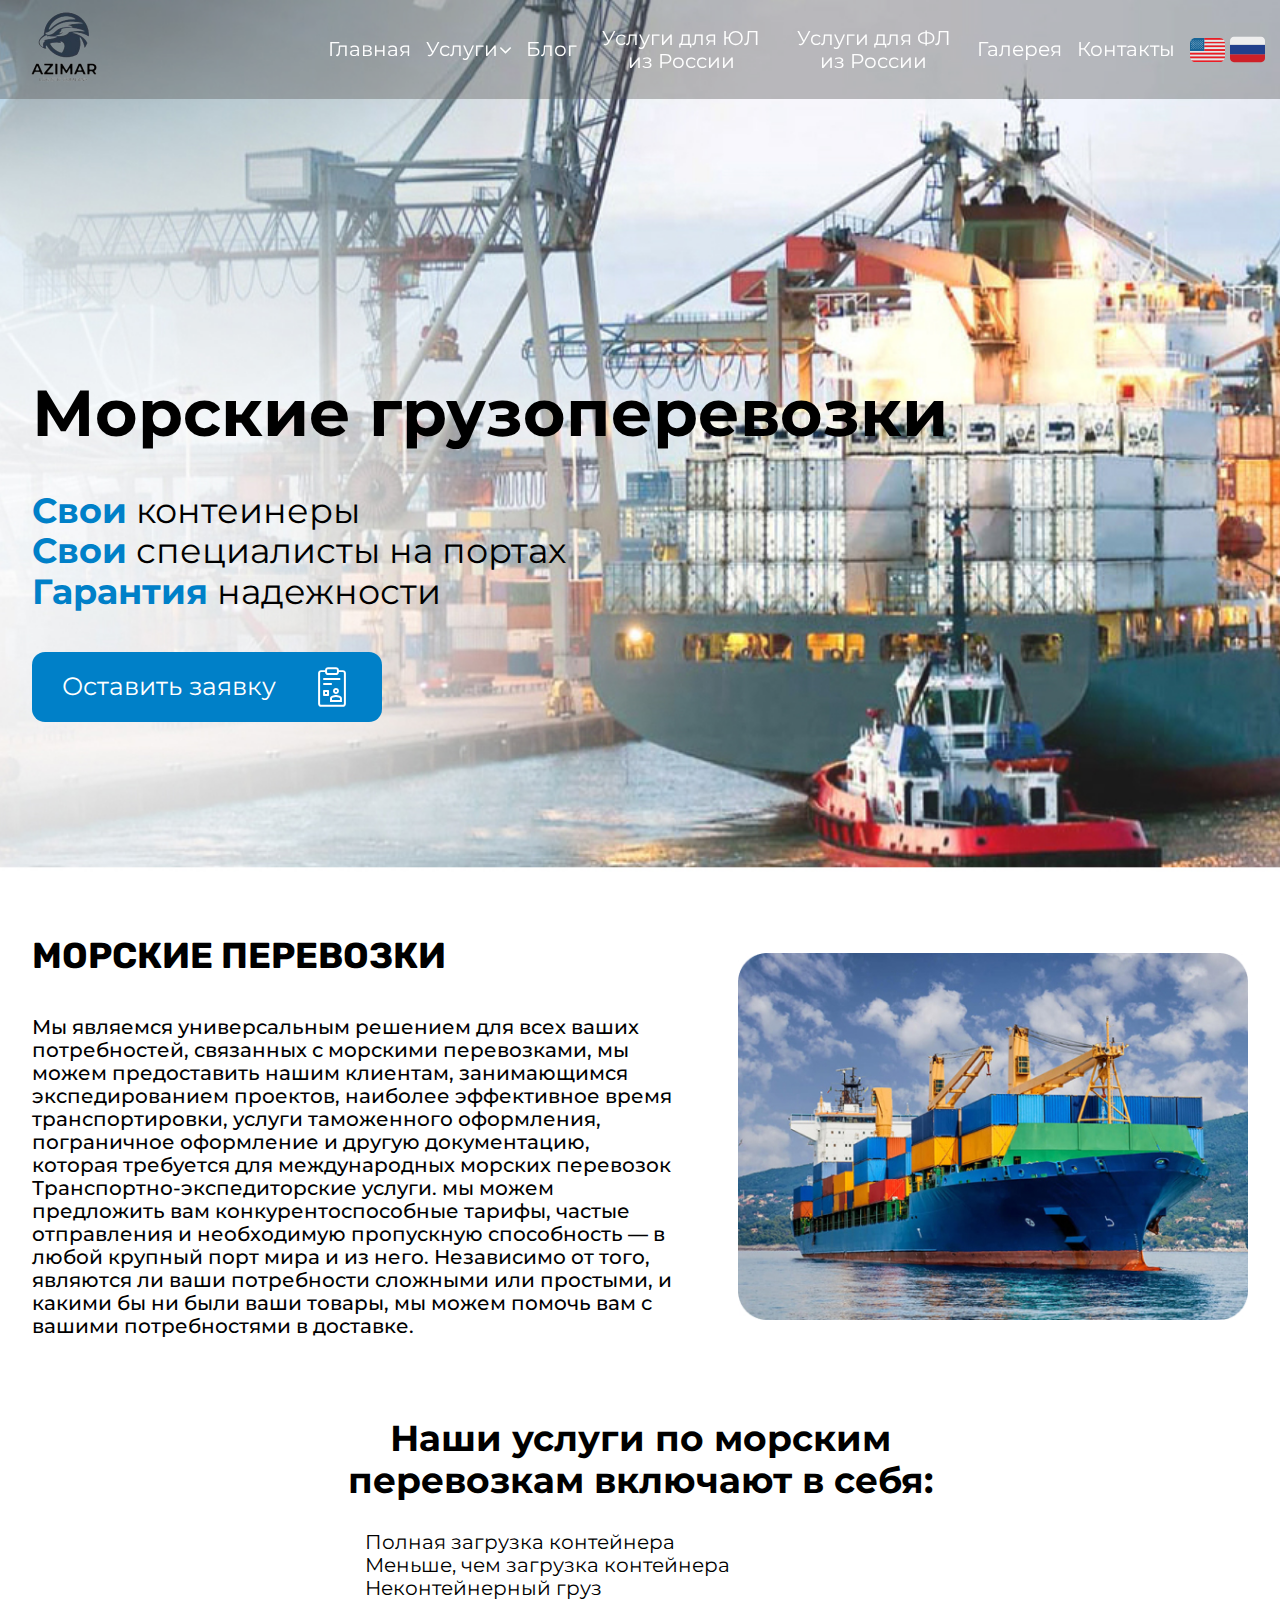
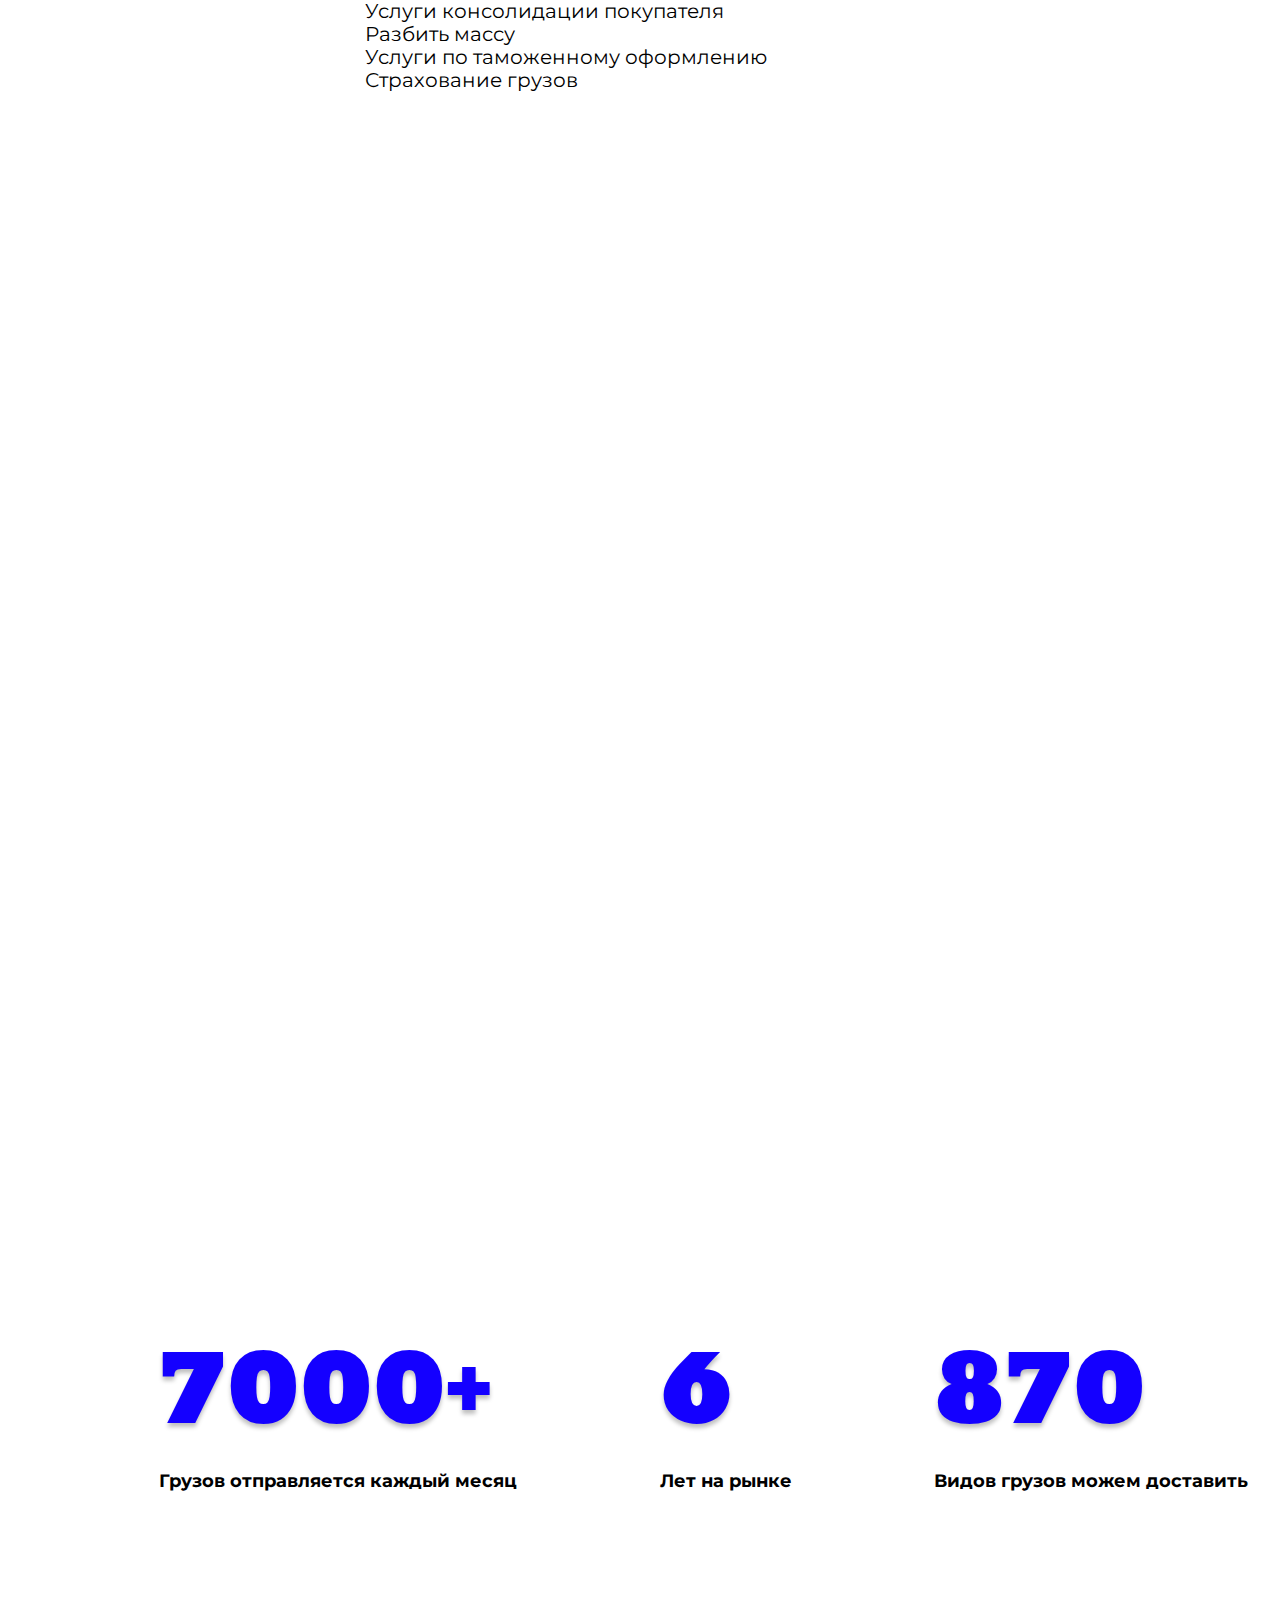
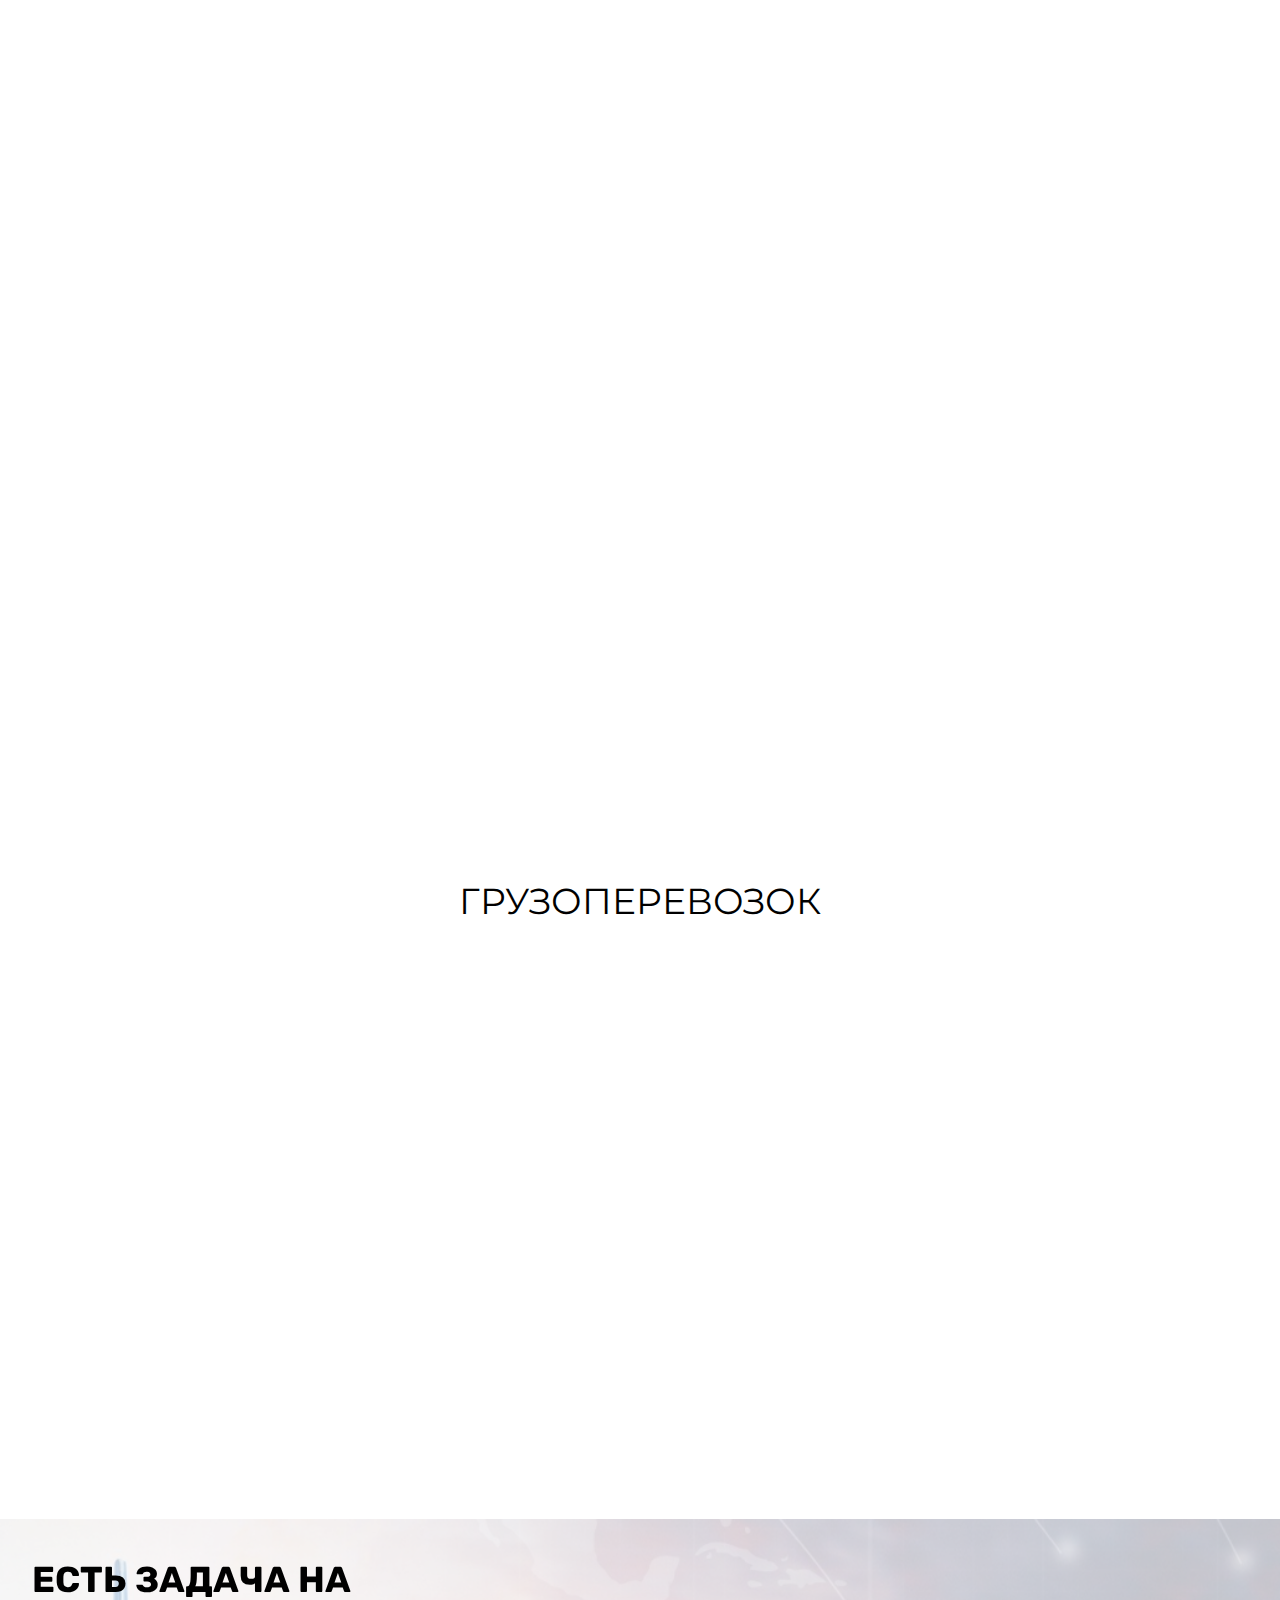
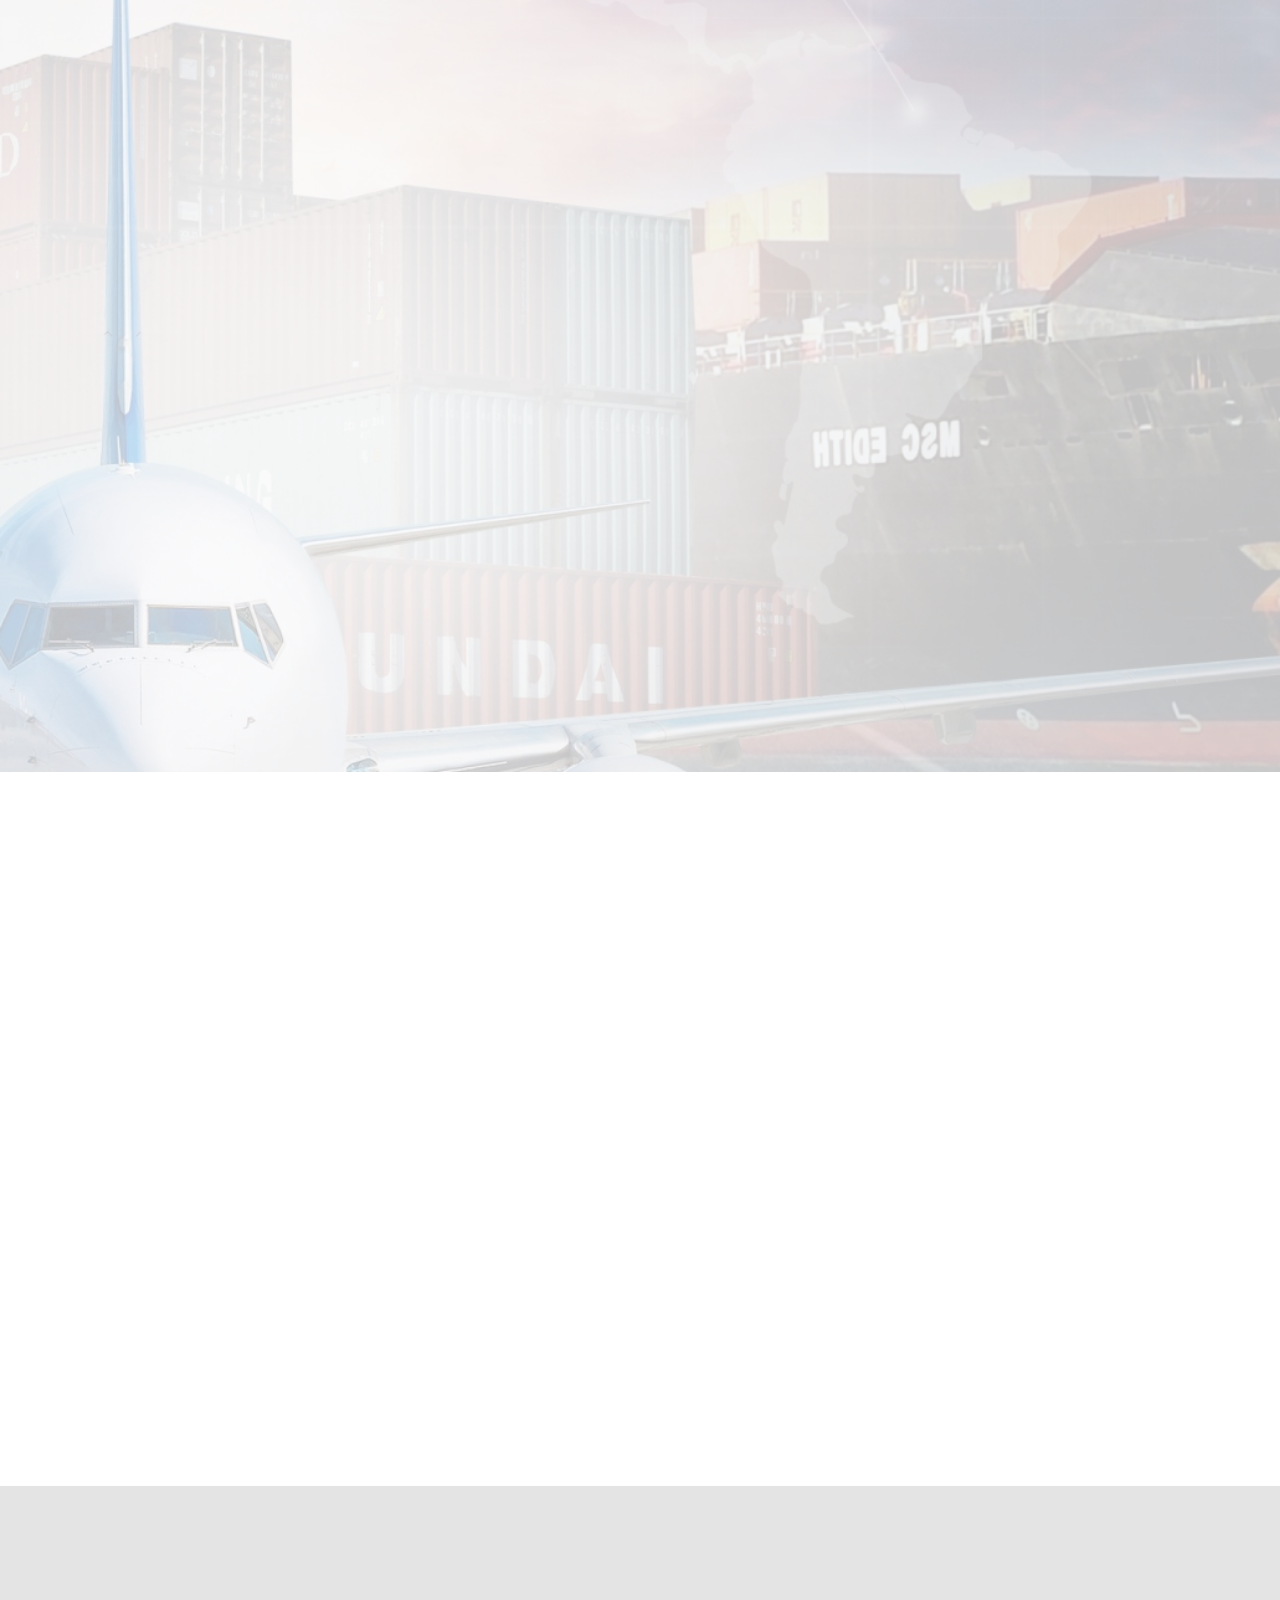
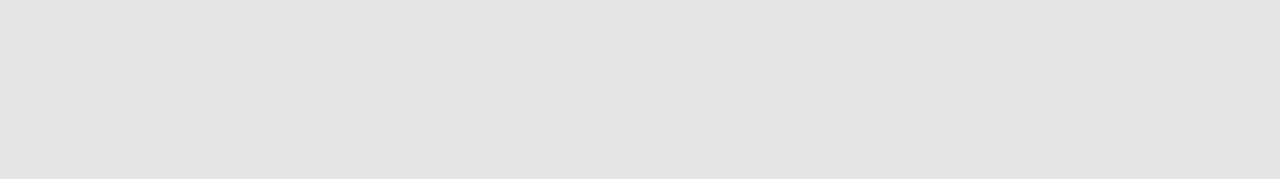
<file: sea.html>
<!DOCTYPE html>
<html lang="ru">

<head>
    <meta charset="UTF-8">
    <meta http-equiv="X-UA-Compatible" content="IE=edge">
    
    <title></title>
    <meta name="viewport" content="width=device-width, initial-scale=1.0">
    <link rel="preconnect" href="https://fonts.googleapis.com">
    <link rel="preconnect" href="https://fonts.gstatic.com" crossorigin>
    <link href="https://fonts.googleapis.com/css2?family=Montserrat:ital,wght@0,400;0,500;0,700;1,400&family=Moul&family=Rubik:wght@400;500;600;700&display=swap" rel="stylesheet">
    <link rel="stylesheet" href="assets/css/style.min.css"></head>

<body>
<svg style='display: none;'>
    <symbol fill="none" xmlns="http://www.w3.org/2000/svg" viewBox="0 0 34 34" id="russia-flag">
        <g clip-path="url(#clip0_44_12)">
            <path d="M34 25.4999C34 26.5019 33.602 27.4628 32.8935 28.1712C32.185 28.8797 31.2241 29.2777 30.2222 29.2777H3.77778C2.77585 29.2777 1.81496 28.8797 1.10649 28.1712C0.398015 27.4628 0 26.5019 0 25.4999V21.7222H34V25.4999Z"
                  fill="#CE2028"></path>
            <path d="M0 12.2778H34V21.7223H0V12.2778Z" fill="#22408C"></path>
            <path d="M30.2222 4.72217H3.77778C2.77585 4.72217 1.81496 5.12018 1.10649 5.82865C0.398015 6.53712 0 7.49802 0 8.49995L0 12.2777H34V8.49995C34 7.49802 33.602 6.53712 32.8935 5.82865C32.185 5.12018 31.2241 4.72217 30.2222 4.72217Z"
                  fill="#EEEEEE"></path>
        </g>
        <defs>
            <clipPath id="clip0_44_12">
                <rect width="34" height="34" fill="white"></rect>
            </clipPath>
        </defs>
    </symbol>
    <symbol fill="none" xmlns="http://www.w3.org/2000/svg" viewBox="0 0 35 35" id="usa-flag">
        <path d="M14.2188 9.7124V11.5608H34.9809C34.9519 10.9647 34.8895 10.2112 34.6664 9.7124" fill="#EC1C24"></path>
        <path d="M33.6875 7.86401H14.2188V9.71245H34.6664C34.4444 9.02284 34.1141 8.39394 33.6875 7.86401Z"
              fill="#E6E7E8"></path>
        <path d="M29.5312 6.01562H14.2188V7.86406H33.6875C32.7748 6.72109 31.2725 6.01562 29.5312 6.01562Z"
              fill="#EC1C24"></path>
        <path d="M34.9809 11.561H14.2188V13.4095H35V12.1774C35 12.0674 34.9929 11.9603 34.9896 11.8525C34.9874 11.823 34.9841 11.747 34.9809 11.561Z"
              fill="#E6E7E8"></path>
        <path d="M14.2188 15.2579H35V13.4094H14.2188V15.2579Z" fill="#EC1C24"></path>
        <path d="M14.2188 17.1063H35V15.2578H14.2188V17.1063Z" fill="#E6E7E8"></path>
        <path d="M14.2188 17.1062H35V18.9546H14.2188V17.1062Z" fill="#EC1C24"></path>
        <path d="M0 18.9546V20.803H35V18.9546H14.2188H0Z" fill="#E6E7E8"></path>
        <path d="M0 20.8032H35V22.6517H0V20.8032Z" fill="#EC1C24"></path>
        <path d="M0.00273437 23.7886C0.00273437 23.7886 -0.0021875 24.2365 0.0109375 24.5H34.9891C35.0044 24.2299 34.9973 23.7886 34.9973 23.7886L35 22.6516H0L0.00273437 23.7886Z"
              fill="#E6E7E8"></path>
        <path d="M5.46895 30.078H29.5314C31.2776 30.078 32.729 29.4437 33.7205 28.1968H1.27441C2.29816 29.471 3.77691 30.078 5.46621 30.078"
              fill="#EC1C24"></path>
        <path d="M1.27715 28.1968H33.7232C34.1558 27.6472 34.4788 27.0197 34.6748 26.3484H0.331055C0.530717 27.0177 0.852398 27.6444 1.27988 28.1968"
              fill="#E6E7E8"></path>
        <path d="M0.32793 26.3484H34.6717C34.8508 25.7472 34.9573 25.1266 34.9889 24.5H0.0107422C0.0648828 25.1322 0.115195 25.6096 0.32793 26.3484Z"
              fill="#EC1C24"></path>
        <path d="M14.2188 6.01562H5.46875C1.84461 6.01562 0 8.70898 0 12.0312V18.9547H14.2188V6.01562Z"
              fill="#176496"></path>
        <path d="M1.53031 9.28367L1.82781 9.05508L2.12477 9.28367L2.00937 8.91617L2.30523 8.69141H1.93992L1.82672 8.32227L1.71406 8.69141H1.3493L1.64625 8.91617L1.53031 9.28367ZM3.49578 9.28367L3.79328 9.05508L4.09023 9.28367L3.97539 8.91617L4.2707 8.69141H3.90594L3.79273 8.32227L3.68008 8.69141H3.31422L3.61117 8.91617L3.49578 9.28367ZM5.66414 9.28367L5.96109 9.05508L6.25859 9.28367L6.1432 8.91617L6.43852 8.69141H6.07594L5.96109 8.32227L5.84789 8.69141H5.48531L5.77898 8.91617L5.66414 9.28367ZM7.81664 9.28367L8.11359 9.05508L8.41109 9.28367L8.29625 8.91617L8.59156 8.69141H8.22516L8.11359 8.32227L8.00094 8.69141H7.63563L7.93203 8.91617L7.81664 9.28367ZM9.9768 9.28367L10.2743 9.05508L10.5712 9.28367L10.4564 8.91617L10.7523 8.69141H10.3864L10.2738 8.32227L10.1611 8.69141H9.79633L10.0916 8.91617L9.9768 9.28367ZM2.57648 10.2434L2.87344 10.0154L3.17039 10.2434L3.05609 9.87648L3.35141 9.65172H2.98609L2.87289 9.28312L2.76188 9.65172H2.39547L2.69133 9.87648L2.57648 10.2434ZM4.5425 10.2434L4.83945 10.0154L5.13641 10.2434L5.02156 9.87648L5.31687 9.65172H4.94938L4.83945 9.28312L4.72625 9.65172H4.36148L4.65734 9.87648L4.5425 10.2434ZM6.71086 10.2434L7.00727 10.0154L7.30422 10.2434L7.18938 9.87648L7.48523 9.65172H7.12047L7.00727 9.28312L6.89406 9.65172H6.52875L6.82461 9.87648L6.71086 10.2434ZM8.86227 10.2434L9.15977 10.0154L9.45727 10.2434L9.34078 9.87648L9.63719 9.65172H9.27242L9.15922 9.28312L9.04711 9.65172H8.6818L8.97766 9.87648L8.86227 10.2434ZM11.0252 10.2434L11.3199 10.0154L11.6169 10.2434L11.5009 9.87648L11.7973 9.65172H11.4331L11.3194 9.28312L11.2073 9.65172H10.842L11.1378 9.87648L11.0252 10.2434ZM12.243 9.28367L12.54 9.05508L12.8375 9.28367L12.7221 8.91617L13.0174 8.69141H12.6548L12.5395 8.32227L12.4268 8.69141H12.0588L12.3579 8.91617L12.243 9.28367ZM1.50133 16.964L1.79883 16.7381L2.09578 16.964L1.98094 16.5998L2.27625 16.3745L1.91148 16.3755L1.79773 16.007L1.68617 16.3755L1.32031 16.3745L1.61617 16.5998L1.50133 16.964ZM3.46734 16.964L3.7643 16.7381L4.0618 16.964L3.94641 16.5998L4.24172 16.3745L3.8775 16.3755L3.76375 16.007L3.65164 16.3755L3.28688 16.3745L3.58219 16.5998L3.46734 16.964ZM5.6357 16.964L5.93266 16.7381L6.23016 16.964L6.11477 16.5998L6.41008 16.3745L6.04312 16.3755L5.93211 16.007L5.81945 16.3755L5.45469 16.3745L5.75055 16.5998L5.6357 16.964ZM7.7882 16.964L8.08516 16.7381L8.38211 16.964L8.26891 16.5998L8.56258 16.3745L8.19727 16.3755L8.08461 16.007L7.97195 16.3755L7.60719 16.3745L7.9025 16.5998L7.7882 16.964ZM9.94781 16.964L10.2453 16.7381L10.5428 16.964L10.4291 16.5998L10.7227 16.3745L10.358 16.3755L10.2448 16.007L10.1327 16.3755L9.76734 16.3745L10.0627 16.5998L9.94781 16.964ZM12.2141 16.964L12.511 16.7381L12.8085 16.964L12.6931 16.5998L12.989 16.3745L12.622 16.3755L12.5105 16.007L12.3978 16.3755L12.0314 16.3745L12.3289 16.5998L12.2141 16.964ZM1.53031 11.2043L1.82781 10.9757L2.12477 11.2043L2.00937 10.8368L2.30523 10.612L1.93992 10.6131L1.82672 10.2434L1.71406 10.6131L1.3493 10.612L1.64625 10.8368L1.53031 11.2043ZM3.49578 11.2043L3.79328 10.9757L4.09023 11.2043L3.97539 10.8368L4.2707 10.612L3.90594 10.6131L3.79273 10.2434L3.68008 10.6131L3.31422 10.612L3.61117 10.8368L3.49578 11.2043ZM5.66414 11.2043L5.96109 10.9757L6.25859 11.2043L6.1432 10.8368L6.43852 10.612L6.07594 10.6131L5.96109 10.2434L5.84789 10.6131L5.48531 10.612L5.77898 10.8368L5.66414 11.2043ZM7.81664 11.2043L8.11359 10.9757L8.41109 11.2043L8.29625 10.8368L8.59156 10.612L8.22516 10.6131L8.11359 10.2434L8.00094 10.6131L7.63563 10.612L7.93203 10.8368L7.81664 11.2043ZM9.9768 11.2043L10.2743 10.9757L10.5712 11.2043L10.4564 10.8368L10.7523 10.612L10.3864 10.6131L10.2738 10.2434L10.1611 10.6131L9.79633 10.612L10.0916 10.8368L9.9768 11.2043ZM2.57648 12.1646L2.87344 11.9366L3.17039 12.1646L3.05609 11.7977L3.35141 11.5718H2.98609L2.87289 11.2043L2.76188 11.5718H2.39547L2.69133 11.7977L2.57648 12.1646ZM4.5425 12.1646L4.83945 11.9366L5.13641 12.1646L5.02156 11.7977L5.31687 11.5718H4.94938L4.83945 11.2043L4.72625 11.5718H4.36148L4.65734 11.7977L4.5425 12.1646ZM6.71086 12.1646L7.00727 11.9366L7.30422 12.1646L7.18938 11.7977L7.48523 11.5718H7.12047L7.00727 11.2043L6.89406 11.5718H6.52875L6.82461 11.7977L6.71086 12.1646ZM8.86227 12.1646L9.15977 11.9366L9.45727 12.1646L9.34078 11.7977L9.63719 11.5718H9.27242L9.15922 11.2043L9.04711 11.5718H8.6818L8.97766 11.7977L8.86227 12.1646ZM11.0252 12.1646L11.3199 11.9366L11.6169 12.1646L11.5009 11.7977L11.7973 11.5718H11.4331L11.3194 11.2043L11.2073 11.5718H10.842L11.1378 11.7977L11.0252 12.1646ZM12.243 11.2043L12.54 10.9757L12.8375 11.2043L12.7221 10.8368L13.0174 10.612L12.6548 10.6131L12.5395 10.2434L12.4268 10.6131L12.0588 10.612L12.3579 10.8368L12.243 11.2043ZM1.50133 13.1249L1.79883 12.8969L2.09578 13.1249L1.98039 12.7585L2.27625 12.5332L1.91094 12.5343L1.79773 12.1646L1.68617 12.5343L1.32031 12.5332L1.61617 12.7585L1.50133 13.1249ZM3.46734 13.1249L3.7643 12.8969L4.0618 13.1249L3.94641 12.7585L4.24172 12.5332L3.8775 12.5343L3.76375 12.1646L3.65164 12.5343L3.28688 12.5332L3.58164 12.7585L3.46734 13.1249ZM5.6357 13.1249L5.93266 12.8969L6.22961 13.1249L6.11477 12.7585L6.41008 12.5332L6.04312 12.5343L5.93211 12.1646L5.81945 12.5343L5.45469 12.5332L5.75055 12.7585L5.6357 13.1249ZM7.7882 13.1249L8.08461 12.8969L8.38211 13.1249L8.26891 12.7585L8.56258 12.5332L8.19727 12.5343L8.08461 12.1646L7.97195 12.5343L7.60719 12.5332L7.9025 12.7585L7.7882 13.1249ZM9.94781 13.1249L10.2453 12.8969L10.5423 13.1249L10.4291 12.7585L10.7227 12.5332L10.3574 12.5343L10.2448 12.1646L10.1327 12.5343L9.76734 12.5332L10.0627 12.7585L9.94781 13.1249ZM2.5475 14.0852L2.84445 13.8577L3.14141 14.0852L3.02711 13.721L3.32187 13.4946H2.95656L2.84391 13.1249L2.7318 13.4946H2.36648L2.66234 13.721L2.5475 14.0852ZM4.51352 14.0852L4.81047 13.8577L5.10742 14.0852L4.99258 13.721L5.28789 13.4946H4.92203L4.80992 13.1249L4.69727 13.4946H4.33195L4.62836 13.721L4.51352 14.0852ZM6.68242 14.0852L6.97828 13.8577L7.27578 14.0852L7.15875 13.721L7.45625 13.4946H7.09148L6.97828 13.1249L6.86562 13.4946H6.50031L6.79617 13.721L6.68242 14.0852ZM8.83219 14.0852L9.13078 13.8577L9.42828 14.0852L9.31344 13.721L9.6082 13.4946H9.24344L9.13023 13.1249L9.01813 13.4946H8.65281L8.94867 13.721L8.83219 14.0852ZM10.9923 14.0852L11.2909 13.8577L11.5884 14.0852L11.473 13.721L11.7695 13.4946H11.4047L11.2909 13.1249L11.1783 13.4946H10.813L11.1088 13.721L10.9923 14.0852ZM12.2141 13.1249L12.511 12.8969L12.808 13.1249L12.6931 12.7585L12.989 12.5332L12.622 12.5343L12.5105 12.1646L12.3978 12.5343L12.0314 12.5332L12.3289 12.7585L12.2141 13.1249ZM1.50133 15.0461L1.79883 14.8202L2.09578 15.0461L1.98039 14.6791L2.27625 14.4538L1.91094 14.4549L1.79773 14.0852L1.68617 14.4549L1.32031 14.4538L1.61617 14.6791L1.50133 15.0461ZM3.46734 15.0461L3.7643 14.8202L4.0618 15.0461L3.94641 14.6791L4.24172 14.4538L3.8775 14.4549L3.76375 14.0852L3.65164 14.4549L3.28688 14.4538L3.58164 14.6791L3.46734 15.0461ZM5.6357 15.0461L5.93266 14.8202L6.22961 15.0461L6.11477 14.6791L6.41008 14.4538L6.04312 14.4549L5.93211 14.0852L5.81945 14.4549L5.45469 14.4538L5.75055 14.6791L5.6357 15.0461ZM7.7882 15.0461L8.08461 14.8202L8.38211 15.0461L8.26891 14.6791L8.56258 14.4538L8.19727 14.4549L8.08461 14.0852L7.97195 14.4549L7.60719 14.4538L7.9025 14.6791L7.7882 15.0461ZM9.94781 15.0461L10.2453 14.8202L10.5423 15.0461L10.4291 14.6791L10.7227 14.4538L10.3574 14.4549L10.2448 14.0852L10.1327 14.4549L9.76734 14.4538L10.0627 14.6791L9.94781 15.0461ZM2.5475 16.007L2.84445 15.7784L3.14141 16.007L3.02711 15.6395L3.32187 15.4163H2.95656L2.84391 15.0461L2.7318 15.4163H2.36648L2.66234 15.6395L2.5475 16.007ZM4.51352 16.007L4.81047 15.7784L5.10742 16.007L4.99258 15.6395L5.28789 15.4163H4.92203L4.80992 15.0461L4.69727 15.4163H4.33195L4.62836 15.6395L4.51352 16.007ZM6.68242 16.007L6.97828 15.7784L7.27578 16.007L7.15875 15.6395L7.45625 15.4163H7.09148L6.97828 15.0461L6.86562 15.4163H6.50031L6.79617 15.6395L6.68242 16.007ZM8.83219 16.007L9.13078 15.7784L9.42828 16.007L9.31344 15.6395L9.6082 15.4163H9.24344L9.13023 15.0461L9.01813 15.4163H8.65281L8.94867 15.6395L8.83219 16.007ZM10.9923 16.007L11.2909 15.7784L11.5884 16.007L11.473 15.6395L11.7695 15.4163H11.4047L11.2909 15.0461L11.1783 15.4163H10.813L11.1088 15.6395L10.9923 16.007ZM12.2141 15.0461L12.511 14.8202L12.808 15.0461L12.6931 14.6791L12.989 14.4538L12.622 14.4549L12.5105 14.0852L12.3978 14.4549L12.0314 14.4538L12.3289 14.6791L12.2141 15.0461Z"
              fill="white"></path>
    </symbol>
    <symbol fill="none" xmlns="http://www.w3.org/2000/svg" viewBox="0 0 21 22" id="calendar">
        <path d="M19.5 2.67188H15.2344V1.04688C15.2344 0.935156 15.143 0.84375 15.0312 0.84375H13.6094C13.4977 0.84375 13.4062 0.935156 13.4062 1.04688V2.67188H6.90625V1.04688C6.90625 0.935156 6.81484 0.84375 6.70312 0.84375H5.28125C5.16953 0.84375 5.07812 0.935156 5.07812 1.04688V2.67188H0.8125C0.363086 2.67188 0 3.03496 0 3.48438V20.3438C0 20.7932 0.363086 21.1562 0.8125 21.1562H19.5C19.9494 21.1562 20.3125 20.7932 20.3125 20.3438V3.48438C20.3125 3.03496 19.9494 2.67188 19.5 2.67188ZM18.4844 19.3281H1.82812V9.67969H18.4844V19.3281ZM1.82812 7.95312V4.5H5.07812V5.71875C5.07812 5.83047 5.16953 5.92188 5.28125 5.92188H6.70312C6.81484 5.92188 6.90625 5.83047 6.90625 5.71875V4.5H13.4062V5.71875C13.4062 5.83047 13.4977 5.92188 13.6094 5.92188H15.0312C15.143 5.92188 15.2344 5.83047 15.2344 5.71875V4.5H18.4844V7.95312H1.82812Z"
              fill="#0459FF"></path>
    </symbol>
    <symbol fill="none" xmlns="http://www.w3.org/2000/svg" viewBox="0 0 30 30" id="whatsapp">
        <g clip-path="url(#clip0_96_165)">
            <path d="M7.92944 25.6938L8.41986 25.9362C10.4636 27.1482 12.7524 27.7138 15.0413 27.7138C22.2349 27.7138 28.1205 21.8963 28.1205 14.7861C28.1205 11.3926 26.7308 8.07986 24.2785 5.65589C21.8261 3.23191 18.5562 1.8584 15.0413 1.8584C7.84776 1.8584 1.96201 7.67585 2.04381 14.8669C2.04381 17.2908 2.77951 19.634 4.00565 21.6539L4.3326 22.1387L3.02479 26.9058L7.92944 25.6938Z"
                  fill="#00E676"></path>
            <path d="M25.6679 4.36309C22.8886 1.53521 19.0466 0 15.1228 0C6.78492 0 0.0817969 6.70622 0.163477 14.8668C0.163477 17.4524 0.89918 19.9572 2.12543 22.2195L0 29.8953L7.92926 27.8753C10.1364 29.0874 12.5886 29.653 15.0411 29.653C23.2973 29.653 30.0005 22.9466 30.0005 14.7862C30.0005 10.827 28.4471 7.11023 25.6679 4.36309ZM15.1228 27.1483C12.9157 27.1483 10.7086 26.5828 8.82844 25.4516L8.33801 25.2092L3.59684 26.4211L4.82297 21.8157L4.49602 21.3308C0.89918 15.5942 2.61586 7.999 8.50148 4.44382C14.3871 0.888765 21.9894 2.58556 25.5862 8.40301C29.183 14.2205 27.4663 21.7347 21.5808 25.2899C19.7005 26.5018 17.4117 27.1483 15.1228 27.1483ZM22.3164 18.1798L21.4172 17.7758C21.4172 17.7758 20.1094 17.2102 19.2919 16.8061C19.2101 16.8061 19.1284 16.7253 19.0466 16.7253C18.8013 16.7253 18.6379 16.8061 18.4744 16.887C18.4744 16.887 18.3927 16.9677 17.2482 18.2605C17.1664 18.4221 17.003 18.5029 16.8395 18.5029H16.7577C16.676 18.5029 16.5125 18.4221 16.4307 18.3414L16.022 18.1798C15.1228 17.7758 14.3054 17.2909 13.6514 16.6446C13.4879 16.483 13.2427 16.3214 13.0792 16.1598C12.507 15.5942 11.9347 14.9478 11.5261 14.2206L11.4443 14.059C11.3626 13.9781 11.3626 13.8974 11.2808 13.7358C11.2808 13.5742 11.2808 13.4127 11.3626 13.3318C11.3626 13.3318 11.6896 12.9278 11.9347 12.6855C12.0983 12.5238 12.18 12.2815 12.3435 12.1199C12.507 11.8775 12.5888 11.5543 12.507 11.3119C12.4253 10.9078 11.4443 8.72629 11.1991 8.24154C11.0355 7.99911 10.8722 7.91838 10.6269 7.83753H9.72773C9.56414 7.83753 9.40078 7.91838 9.23719 7.91838L9.15539 7.99911C8.99191 8.07996 8.82844 8.24154 8.66496 8.32228C8.50148 8.48398 8.41969 8.64544 8.25621 8.80714C7.68398 9.53432 7.35703 10.4231 7.35703 11.3119C7.35703 11.9582 7.52051 12.6046 7.76578 13.1702L7.84758 13.4127C8.58328 14.9478 9.56414 16.3214 10.8722 17.5333L11.1991 17.8565C11.4443 18.0989 11.6896 18.2605 11.853 18.5028C13.5697 19.9573 15.5316 21.0076 17.7387 21.5732C17.9839 21.654 18.3109 21.654 18.5562 21.7348H19.3736C19.7823 21.7348 20.2727 21.5732 20.5998 21.4117C20.845 21.2501 21.0084 21.2501 21.1719 21.0885L21.3355 20.9268C21.499 20.7652 21.6625 20.6845 21.8259 20.5229C21.9894 20.3613 22.1529 20.1997 22.2347 20.038C22.3982 19.7149 22.4798 19.3108 22.5616 18.907V18.3414C22.5616 18.3414 22.4798 18.2605 22.3164 18.1798Z"
                  fill="white"></path>
        </g>
        <defs>
            <clipPath id="clip0_96_165">
                <rect width="30" height="30" fill="white"></rect>
            </clipPath>
        </defs>
    </symbol>
    <symbol fill="none" xmlns="http://www.w3.org/2000/svg" viewBox="0 0 29 28" id="telegram">
        <path d="M14.5 0C6.49181 0 0 6.26795 0 14C0 21.732 6.49181 28 14.5 28C22.5082 28 29 21.732 29 14C29 6.26795 22.5082 0 14.5 0Z"
              fill="#40B3E0"></path>
        <path d="M21.5557 8.0532L18.9657 20.6607C18.9657 20.6607 18.6036 21.5351 17.6075 21.1154L11.631 16.6914L9.45782 15.6773L5.79952 14.4882C5.79952 14.4882 5.2381 14.2959 5.18372 13.8762C5.12935 13.4565 5.81765 13.2293 5.81765 13.2293L20.3602 7.72114C20.3602 7.72114 21.5556 7.21407 21.5556 8.05342"
              fill="white"></path>
        <path d="M11.172 20.5189C11.172 20.5189 10.9975 20.5031 10.78 19.8385C10.5628 19.1741 9.45801 15.6769 9.45801 15.6769L18.2416 10.2913C18.2416 10.2913 18.7488 9.99402 18.7306 10.2913C18.7306 10.2913 18.8212 10.3438 18.5494 10.5886C18.2779 10.8335 11.6494 16.5863 11.6494 16.5863"
              fill="#D2E5F1"></path>
        <path d="M13.9227 18.3871L11.5588 20.4681C11.5588 20.4681 11.374 20.6035 11.1719 20.5186L11.6245 16.6533"
              fill="#B5CFE4"></path>
    </symbol>
    <symbol fill="none" xmlns="http://www.w3.org/2000/svg" viewBox="0 0 30 28" id="instagram">
        <path d="M15.0001 0C10.9229 0 10.4148 0.018375 8.81914 0.081375C7.21695 0.154875 6.1332 0.38675 5.17695 0.73325C4.17614 1.08589 3.26976 1.63801 2.52102 2.35113C1.75484 3.04832 1.16295 3.89474 0.787578 4.83C0.416328 5.7225 0.167891 6.734 0.0891406 8.22937C0.0169531 9.7195 0.00195312 10.1929 0.00195312 13.9983C0.00195312 17.8036 0.0216406 18.2779 0.0891406 19.7671C0.167891 21.2581 0.416328 22.274 0.787578 23.1665C1.16541 24.1006 1.75697 24.9465 2.52102 25.6454C3.26801 26.3605 4.17489 26.9129 5.17695 27.2633C6.1332 27.6054 7.22164 27.8416 8.81914 27.9151C10.4157 27.9825 10.9229 27.9965 15.0001 27.9965C19.0773 27.9965 19.5854 27.9781 21.181 27.9151C22.7785 27.8416 23.867 27.6045 24.8232 27.2633C25.824 26.9106 26.7304 26.3585 27.4791 25.6454C28.2463 24.9489 28.8383 24.1023 29.2126 23.1665C29.5791 22.274 29.8323 21.2581 29.911 19.7671C29.9832 18.277 29.9982 17.8036 29.9982 13.9983C29.9982 10.1929 29.9785 9.71862 29.911 8.22937C29.8323 6.73837 29.5782 5.71725 29.2126 4.83C28.8347 3.8959 28.2432 3.04996 27.4791 2.35113C26.733 1.6351 25.8258 1.08253 24.8232 0.73325C23.867 0.38675 22.7785 0.154875 21.181 0.081375C19.5845 0.014 19.0773 0 15.0001 0ZM15.0001 2.52C19.0041 2.52 19.4823 2.53838 21.0648 2.60138C22.5245 2.66525 23.3195 2.89275 23.8473 3.08525C24.4998 3.31006 25.0904 3.66787 25.576 4.13263C26.0731 4.58397 26.4551 5.13393 26.6935 5.74175C26.8998 6.23437 27.1435 6.97637 27.212 8.33875C27.2795 9.81575 27.2991 10.2629 27.2991 13.9991C27.2991 17.7354 27.2795 18.1825 27.2063 19.6595C27.1276 21.0219 26.8838 21.7639 26.6785 22.2565C26.3945 22.9136 26.0776 23.373 25.5545 23.87C25.0672 24.3318 24.477 24.6879 23.8257 24.913C23.3045 25.1055 22.4982 25.333 21.0329 25.3969C19.442 25.4599 18.9732 25.4783 14.9588 25.4783C10.9445 25.4783 10.4766 25.4599 8.88383 25.3916C7.42414 25.3181 6.61883 25.0906 6.09102 24.899C5.37852 24.6339 4.89008 24.3381 4.36695 23.8499C3.83914 23.3572 3.50352 22.8883 3.24477 22.2364C3.03477 21.7499 2.79477 20.9974 2.71695 19.6298C2.66352 18.1624 2.6382 17.7074 2.6382 13.9781C2.6382 10.2506 2.66352 9.79475 2.71695 8.309C2.79477 6.94138 3.03477 6.19063 3.24477 5.70238C3.50352 5.0365 3.84008 4.5815 4.36695 4.08887C4.88914 3.6015 5.37852 3.2865 6.09102 3.03975C6.61883 2.84812 7.40445 2.62063 8.86977 2.55238C10.4607 2.499 10.9295 2.47975 14.9382 2.47975L15.0001 2.52ZM15.0001 6.81363C13.9888 6.81328 12.9874 6.99893 12.0531 7.35995C11.1188 7.72098 10.2698 8.25031 9.55475 8.9177C8.8397 9.58508 8.27256 10.3774 7.88574 11.2495C7.49893 12.1215 7.30002 13.0562 7.30039 14C7.30002 14.9438 7.49893 15.8785 7.88574 16.7505C8.27256 17.6226 8.8397 18.4149 9.55475 19.0823C10.2698 19.7497 11.1188 20.279 12.0531 20.64C12.9874 21.0011 13.9888 21.1867 15.0001 21.1864C16.0113 21.1867 17.0127 21.0011 17.9471 20.64C18.8814 20.279 19.7303 19.7497 20.4454 19.0823C21.1605 18.4149 21.7276 17.6226 22.1144 16.7505C22.5012 15.8785 22.7001 14.9438 22.6998 14C22.7001 13.0562 22.5012 12.1215 22.1144 11.2495C21.7276 10.3774 21.1605 9.58508 20.4454 8.9177C19.7303 8.25031 18.8814 7.72098 17.9471 7.35995C17.0127 6.99893 16.0113 6.81328 15.0001 6.81363V6.81363ZM15.0001 18.6664C12.2363 18.6664 10.0004 16.5795 10.0004 14C10.0004 11.4205 12.2363 9.33362 15.0001 9.33362C17.7638 9.33362 19.9998 11.4205 19.9998 14C19.9998 16.5795 17.7638 18.6664 15.0001 18.6664ZM24.8101 6.52663C24.8096 6.97258 24.6194 7.40011 24.2814 7.71529C23.9433 8.03046 23.4851 8.2075 23.0073 8.2075C22.771 8.2075 22.5371 8.16407 22.3188 8.07968C22.1005 7.9953 21.9022 7.87162 21.7351 7.7157C21.5681 7.55977 21.4356 7.37467 21.3451 7.17095C21.2547 6.96723 21.2082 6.74888 21.2082 6.52837C21.2082 6.30787 21.2547 6.08952 21.3451 5.8858C21.4356 5.68208 21.5681 5.49698 21.7351 5.34105C21.9022 5.18513 22.1005 5.06145 22.3188 4.97707C22.5371 4.89268 22.771 4.84925 23.0073 4.84925C23.9982 4.84925 24.8101 5.60175 24.8101 6.52663V6.52663Z"
              fill="black"></path>
    </symbol>
    <symbol fill="none" xmlns="http://www.w3.org/2000/svg" viewBox="0 0 36 36" id="facebook">
        <path d="M30.9375 3.9375H5.0625C4.44023 3.9375 3.9375 4.44023 3.9375 5.0625V30.9375C3.9375 31.5598 4.44023 32.0625 5.0625 32.0625H30.9375C31.5598 32.0625 32.0625 31.5598 32.0625 30.9375V5.0625C32.0625 4.44023 31.5598 3.9375 30.9375 3.9375ZM27.6891 12.1465H25.4426C23.6812 12.1465 23.3402 12.9832 23.3402 14.2137V16.9242H27.5449L26.9965 21.1676H23.3402V32.0625H18.9563V21.1711H15.2895V16.9242H18.9563V13.7953C18.9563 10.1637 21.1746 8.18438 24.416 8.18438C25.9699 8.18438 27.3023 8.30039 27.6926 8.35313V12.1465H27.6891Z"
              fill="black"></path>
    </symbol>
    <symbol fill="none" xmlns="http://www.w3.org/2000/svg" viewBox="0 0 34 34" id="truck">
        <path d="M28.3337 11.3334H24.0837V5.66675H1.41699V24.0834H4.25033C4.25033 26.4351 6.14866 28.3334 8.50033 28.3334C10.852 28.3334 12.7503 26.4351 12.7503 24.0834H21.2503C21.2503 26.4351 23.1487 28.3334 25.5003 28.3334C27.852 28.3334 29.7503 26.4351 29.7503 24.0834H32.5837V17.0001L28.3337 11.3334ZM8.50033 26.2084C7.32449 26.2084 6.37533 25.2592 6.37533 24.0834C6.37533 22.9076 7.32449 21.9584 8.50033 21.9584C9.67616 21.9584 10.6253 22.9076 10.6253 24.0834C10.6253 25.2592 9.67616 26.2084 8.50033 26.2084ZM21.2503 9.91675H18.417V19.8334H15.5837V9.91675H12.7503V19.8334H9.91699V9.91675H7.08366V19.8334H4.25033V8.50008H21.2503V9.91675ZM25.5003 26.2084C24.3245 26.2084 23.3753 25.2592 23.3753 24.0834C23.3753 22.9076 24.3245 21.9584 25.5003 21.9584C26.6762 21.9584 27.6253 22.9076 27.6253 24.0834C27.6253 25.2592 26.6762 26.2084 25.5003 26.2084ZM24.0837 17.0001V13.4584H27.6253L30.402 17.0001H24.0837Z"
              fill="black"></path>
    </symbol>
    <symbol fill="none" xmlns="http://www.w3.org/2000/svg" viewBox="0 0 28 28" id="phone">
        <g clip-path="url(#clip0_44_71)">
            <path d="M14.6469 7.28012L10.7001 2.72428C10.2451 2.19928 9.41093 2.20162 8.88243 2.73128L5.63676 5.98278C4.67076 6.94995 4.39426 8.38612 4.9531 9.53762C8.29165 16.4501 13.8665 22.0327 20.7743 25.3809C21.9246 25.9398 23.3596 25.6633 24.3256 24.6961L27.6016 21.4143C28.1324 20.8834 28.1336 20.0446 27.6039 19.5896L23.0306 15.6638C22.5523 15.2531 21.8091 15.3068 21.3296 15.7874L19.7383 17.3811C19.6568 17.4665 19.5496 17.5228 19.433 17.5413C19.3165 17.5599 19.197 17.5397 19.0931 17.4838C16.4919 15.9859 14.3343 13.8254 12.8398 11.2223C12.7838 11.1182 12.7635 10.9985 12.7821 10.8818C12.8006 10.765 12.857 10.6576 12.9424 10.5759L14.5291 8.98812C15.0098 8.50512 15.0623 7.75845 14.6469 7.27895V7.28012Z"
                  stroke="black" stroke-width="2" stroke-linecap="round" stroke-linejoin="round"></path>
        </g>
        <defs>
            <clipPath id="clip0_44_71">
                <rect width="28" height="28" fill="white"></rect>
            </clipPath>
        </defs>
    </symbol>
    <symbol fill="none" xmlns="http://www.w3.org/2000/svg" viewBox="0 0 32 32" id="location">
        <path d="M16 15C18.2091 15 20 13.2091 20 11C20 8.79086 18.2091 7 16 7C13.7909 7 12 8.79086 12 11C12 13.2091 13.7909 15 16 15Z"
              stroke="#5A5A5A" stroke-width="2" stroke-linecap="round" stroke-linejoin="round"></path>
        <path d="M24.0002 15C21.0002 22 16.0002 30 16.0002 30C16.0002 30 11.0002 22 8.00024 15C5.00024 8 10.0002 2 16.0002 2C22.0002 2 27.0002 8 24.0002 15Z"
              stroke="#5A5A5A" stroke-width="2" stroke-linecap="round" stroke-linejoin="round"></path>
    </symbol>
    <symbol fill="none" xmlns="http://www.w3.org/2000/svg" viewBox="0 0 4 7" id="arrow-right">
        <path d="M0.778572 6.85829L4 3.49854L0.778572 0.138791C0.690769 0.047519 0.572964 -0.00237432 0.451073 8.69153e-05C0.329181 0.00254815 0.213189 0.0571623 0.128611 0.151915C0.0440335 0.246668 -0.00220012 0.373797 8.03531e-05 0.505336C0.00236107 0.636875 0.0529695 0.762049 0.140772 0.853321L2.67846 3.49854L0.140772 6.14668C0.0529695 6.23795 0.00236114 6.36312 8.04245e-05 6.49466C-0.00220005 6.6262 0.0440336 6.75333 0.128611 6.84808C0.213189 6.94284 0.329182 6.99745 0.451073 6.99991C0.572964 7.00237 0.690769 6.95248 0.778572 6.86121L0.778572 6.85829Z"
              fill="white"></path>
    </symbol>

    <symbol id='close' width="34" height="34" viewBox="0 0 34 34" fill="none" xmlns="http://www.w3.org/2000/svg">
        <path d="M8.5 8.50003L26.5968 26.5968" stroke="#D0D0D0" stroke-width="2" stroke-linecap="round"
              stroke-linejoin="round"/>
        <path d="M8.5 26.5968L26.5968 8.5" stroke="#D0D0D0" stroke-width="2" stroke-linecap="round"
              stroke-linejoin="round"/>
    </symbol>

    <symbol viewBox="0 0 400 400" id="person">
        <desc>Created with Fabric.js 3.6.2</desc>
        <defs></defs>
        <g transform="matrix(0.39 0 0 0.39 200 156.25)">
            <path transform=" translate(-256, -144)"
                  d="M 344 144 c -3.92 52.87 -44 96 -88 96 s -84.15 -43.12 -88 -96 c -4 -55 35 -96 88 -96 S 348 90 344 144 Z"
                  stroke-linecap="round"></path>
        </g>
        <g transform="matrix(0.39 0 0 0.39 200 250)">
            <path transform=" translate(-256, -384)"
                  d="M 256 304 c -87 0 -175.3 48 -191.64 138.6 C 62.39 453.52 68.57 464 80 464 H 432 c 11.44 0 17.62 -10.48 15.65 -21.4 C 431.3 352 343 304 256 304 Z"
                  stroke-linecap="round"></path>
        </g>
    </symbol>
    <symbol xmlns="http://www.w3.org/2000/svg" xmlns:xlink="http://www.w3.org/1999/xlink" version="1.1"
            xml:space="preserve" viewBox="0 0 400 400" id="email">
    <desc>Created with Fabric.js 3.6.2</desc>
        <defs></defs>
        <g transform="matrix(8.33 0 0 8.33 200 200)" id="Слой_1">
      <path transform=" translate(-13, -13)"
            d="M 23.2294922 4 H 2.7705078 C 1.7939453 4 1 4.84375 1 5.8808594 v 14.2382813 C 1 21.15625 1.7939453 22 2.7705078 22 h 20.4589844 C 24.2060547 22 25 21.15625 25 20.1191406 V 5.8808594 C 25 4.84375 24.2060547 4 23.2294922 4 z M 15.666687 13.0003052 L 23.5 7.3469849 v 11.3060913 L 15.666687 13.0003052 z M 23.2294922 5.5 c 0.0535278 0 0.1077881 0.0323486 0.1549072 0.0806885 L 13 13.0751343 L 2.6156006 5.5806885 C 2.6627197 5.5323486 2.71698 5.5 2.7705078 5.5 H 23.2294922 z M 2.5 18.6530151 V 7.3469849 l 7.8328247 5.6529541 L 2.5 18.6530151 z M 2.7705078 20.5 c -0.0535278 0 -0.1077881 -0.0324707 -0.1549072 -0.0807495 l 8.9987183 -6.4944458 l 0.9472046 0.6835938 c 0.0224609 0.0162964 0.0484619 0.0229492 0.0721436 0.036377 c 0.0231323 0.0131226 0.0447388 0.024231 0.0689697 0.03479 C 12.798584 14.7214966 12.8981323 14.75 12.9990234 14.75 c 0.0003662 0 0.0006104 -0.0002441 0.0009766 -0.0002441 S 13.0006104 14.75 13.0009766 14.75 c 0.1008911 0 0.2004395 -0.0285034 0.2963867 -0.0704346 c 0.024231 -0.0105591 0.0458374 -0.0216675 0.0689697 -0.03479 c 0.0236816 -0.0134277 0.0496826 -0.0200806 0.0721436 -0.036377 l 0.9467163 -0.6832886 l 8.9992065 6.4942017 C 23.3372803 20.4675903 23.28302 20.5 23.2294922 20.5 H 2.7705078 z"
            stroke-linecap="round"></path>
    </g>
  </symbol>

    <symbol fill="none" xmlns="http://www.w3.org/2000/svg" viewBox="0 0 30 42" id="report">
        <path fill-rule="evenodd" clip-rule="evenodd"
              d="M3.54102 5.37533C3.26475 5.37533 2.9998 5.48507 2.80445 5.68042C2.6091 5.87577 2.49935 6.14073 2.49935 6.41699V38.7087C2.49935 38.9849 2.6091 39.2499 2.80445 39.4452C2.9998 39.6406 3.26475 39.7503 3.54102 39.7503H26.4577C26.734 39.7503 26.9989 39.6406 27.1943 39.4452C27.3896 39.2499 27.4994 38.9849 27.4994 38.7087V6.41699C27.4994 6.14073 27.3896 5.87577 27.1943 5.68042C26.9989 5.48507 26.734 5.37533 26.4577 5.37533H20.6421V3.29199H26.4577C27.2865 3.29199 28.0813 3.62123 28.6674 4.20728C29.2534 4.79333 29.5827 5.58819 29.5827 6.41699V38.7087C29.5827 39.5375 29.2534 40.3323 28.6674 40.9184C28.0813 41.5044 27.2865 41.8337 26.4577 41.8337H3.54102C2.71221 41.8337 1.91736 41.5044 1.33131 40.9184C0.745255 40.3323 0.416016 39.5375 0.416016 38.7087V6.41699C0.416016 5.58819 0.745255 4.79333 1.33131 4.20728C1.91736 3.62123 2.71221 3.29199 3.54102 3.29199H9.35664V5.37533H3.54102Z"
              fill="white"></path>
        <path fill-rule="evenodd" clip-rule="evenodd"
              d="M7.70833 3.29199C7.70833 2.46319 8.03757 1.66833 8.62362 1.08228C9.20967 0.496232 10.0045 0.166992 10.8333 0.166992H19.1667C19.9955 0.166992 20.7903 0.496232 21.3764 1.08228C21.9624 1.66833 22.2917 2.46319 22.2917 3.29199V5.37533C22.2917 6.20413 21.9624 6.99898 21.3764 7.58503C20.7903 8.17109 19.9955 8.50033 19.1667 8.50033H10.8333C10.0045 8.50033 9.20967 8.17109 8.62362 7.58503C8.03757 6.99898 7.70833 6.20413 7.70833 5.37533V3.29199ZM10.8333 2.25033C10.5571 2.25033 10.2921 2.36007 10.0968 2.55542C9.90141 2.75077 9.79167 3.01572 9.79167 3.29199V5.37533C9.79167 5.65159 9.90141 5.91654 10.0968 6.11189C10.2921 6.30725 10.5571 6.41699 10.8333 6.41699H19.1667C19.4429 6.41699 19.7079 6.30725 19.9032 6.11189C20.0986 5.91654 20.2083 5.65159 20.2083 5.37533V3.29199C20.2083 3.01572 20.0986 2.75077 19.9032 2.55542C19.7079 2.36007 19.4429 2.25033 19.1667 2.25033H10.8333ZM5.625 17.8753C5.625 17.5991 5.73475 17.3341 5.9301 17.1388C6.12545 16.9434 6.3904 16.8337 6.66667 16.8337H13.9583C14.2346 16.8337 14.4996 16.9434 14.6949 17.1388C14.8903 17.3341 15 17.5991 15 17.8753C15 18.1516 14.8903 18.4165 14.6949 18.6119C14.4996 18.8072 14.2346 18.917 13.9583 18.917H6.66667C6.3904 18.917 6.12545 18.8072 5.9301 18.6119C5.73475 18.4165 5.625 18.1516 5.625 17.8753ZM5.625 12.667C5.625 12.3907 5.73475 12.1258 5.9301 11.9304C6.12545 11.7351 6.3904 11.6253 6.66667 11.6253H22.8125C23.0888 11.6253 23.3537 11.7351 23.5491 11.9304C23.7444 12.1258 23.8542 12.3907 23.8542 12.667C23.8542 12.9433 23.7444 13.2082 23.5491 13.4036C23.3537 13.5989 23.0888 13.7087 22.8125 13.7087H6.66667C6.3904 13.7087 6.12545 13.5989 5.9301 13.4036C5.73475 13.2082 5.625 12.9433 5.625 12.667ZM7.70833 26.2087V28.292H9.79167V26.2087H7.70833ZM6.66667 24.1253C6.3904 24.1253 6.12545 24.2351 5.9301 24.4304C5.73475 24.6258 5.625 24.8907 5.625 25.167V29.3337C5.625 29.6099 5.73475 29.8749 5.9301 30.0702C6.12545 30.2656 6.3904 30.3753 6.66667 30.3753H10.8333C11.1096 30.3753 11.3746 30.2656 11.5699 30.0702C11.7653 29.8749 11.875 29.6099 11.875 29.3337V25.167C11.875 24.8907 11.7653 24.6258 11.5699 24.4304C11.3746 24.2351 11.1096 24.1253 10.8333 24.1253H6.66667ZM19.1667 26.2087C19.3072 26.2151 19.4476 26.193 19.5794 26.1436C19.7112 26.0943 19.8316 26.0188 19.9334 25.9217C20.0352 25.8245 20.1163 25.7077 20.1717 25.5784C20.2271 25.4491 20.2558 25.3098 20.2559 25.1691C20.2561 25.0284 20.2277 24.8891 20.1725 24.7597C20.1174 24.6302 20.0365 24.5133 19.9349 24.4159C19.8333 24.3186 19.7131 24.2428 19.5814 24.1932C19.4497 24.1437 19.3093 24.1213 19.1687 24.1274C18.9008 24.1391 18.6477 24.2537 18.4621 24.4474C18.2766 24.6411 18.1729 24.8988 18.1726 25.167C18.1723 25.4352 18.2755 25.6932 18.4607 25.8872C18.6459 26.0813 18.8987 26.1964 19.1667 26.2087V26.2087ZM19.1667 28.292C19.9955 28.292 20.7903 27.9628 21.3764 27.3767C21.9624 26.7906 22.2917 25.9958 22.2917 25.167C22.2917 24.3382 21.9624 23.5433 21.3764 22.9573C20.7903 22.3712 19.9955 22.042 19.1667 22.042C18.3379 22.042 17.543 22.3712 16.957 22.9573C16.3709 23.5433 16.0417 24.3382 16.0417 25.167C16.0417 25.9958 16.3709 26.7906 16.957 27.3767C17.543 27.9628 18.3379 28.292 19.1667 28.292V28.292ZM15 32.7503C15.0182 32.729 15.0373 32.7085 15.0573 32.6889C15.2281 32.5222 15.5573 32.3014 16.074 32.0816C17.1156 31.6389 18.401 31.417 19.1667 31.417C19.9323 31.417 21.2177 31.6389 22.2594 32.0816C22.776 32.3003 23.1052 32.5222 23.276 32.6889C23.296 32.7082 23.3151 32.7283 23.3333 32.7493V34.542H15V32.7503ZM19.1667 29.3337C17.0802 29.3337 12.9167 30.4441 12.9167 32.6482V36.6253H25.4167V32.6482C25.4167 30.4441 21.2531 29.3337 19.1667 29.3337Z"
              fill="white"></path>
    </symbol>

    <symbol fill="none" xmlns="http://www.w3.org/2000/svg" viewBox="0 0 128 129" id="car4">
        <path d="M79.9994 75.25V59.125H95.9994V48.375L117.333 67.1875L95.9994 86V75.25H79.9994ZM74.666 41.3875V48.375H10.666V41.3875L42.666 21.5L74.666 41.3875ZM37.3327 53.75H47.9994V80.625H37.3327V53.75ZM15.9993 53.75H26.666V80.625H15.9993V53.75ZM69.3327 53.75V67.1875L58.666 76.8625V53.75H69.3327ZM48.5327 86L45.3327 88.6875L54.3993 96.75H10.666V86H48.5327ZM90.666 80.625V96.75H74.666V107.5L53.3327 88.6875L74.666 69.875V80.625H90.666Z"
              fill="black"></path>
    </symbol>
    <symbol fill="none" xmlns="http://www.w3.org/2000/svg" viewBox="0 0 83 84" id="car3">
        <path d="M63.9798 49.6865V61.9616C63.9798 68.334 58.9453 73.5 52.735 73.5C46.5246 73.5 41.4901 68.334 41.4901 61.9616L41.5112 23.0001C41.5112 16.0964 36.4767 10.5 30.2663 10.5C24.056 10.5 19.0215 16.0964 19.0215 23.0001V49.6865"
              stroke="black" stroke-width="4" stroke-linecap="round" stroke-linejoin="round"></path>
        <path d="M74.3555 54.25L63.9805 43.75L53.6055 54.25" stroke="black" stroke-width="4" stroke-linecap="round"
              stroke-linejoin="round"></path>
        <path d="M74.3555 18.7728C74.3555 26.5681 63.9805 33.25 63.9805 33.25C63.9805 33.25 53.6055 26.5681 53.6055 18.7728C53.6055 16.1145 54.6985 13.5652 56.6443 11.6856C58.59 9.80597 61.2288 8.75 63.9805 8.75C66.7321 8.75 69.371 9.80597 71.3166 11.6856C73.2625 13.5652 74.3555 16.1145 74.3555 18.7728Z"
              fill="#2F88FF" stroke="black" stroke-width="4" stroke-linecap="round" stroke-linejoin="round"></path>
        <path d="M29.3965 60.7728C29.3965 68.5681 19.0215 75.25 19.0215 75.25C19.0215 75.25 8.64648 68.5681 8.64648 60.7728C8.64648 58.1145 9.73956 55.5653 11.6853 53.6856C13.6309 51.8059 16.2699 50.75 19.0215 50.75C21.7731 50.75 24.412 51.8059 26.3576 53.6856C28.3035 55.5653 29.3965 58.1145 29.3965 60.7728Z"
              fill="#2F88FF" stroke="black" stroke-width="4" stroke-linecap="round" stroke-linejoin="round"></path>
        <path d="M63.9798 22.75C65.8898 22.75 67.4381 21.183 67.4381 19.25C67.4381 17.317 65.8898 15.75 63.9798 15.75C62.0698 15.75 60.5215 17.317 60.5215 19.25C60.5215 21.183 62.0698 22.75 63.9798 22.75Z"
              fill="white"></path>
        <path d="M19.0208 64.75C20.9308 64.75 22.4792 63.183 22.4792 61.25C22.4792 59.317 20.9308 57.75 19.0208 57.75C17.1108 57.75 15.5625 59.317 15.5625 61.25C15.5625 63.183 17.1108 64.75 19.0208 64.75Z"
              fill="white"></path>
    </symbol>
    <symbol fill="none" xmlns="http://www.w3.org/2000/svg" viewBox="0 0 102 101" id="car5">
        <path d="M38.25 15.7812C38.25 14.9442 38.5858 14.1414 39.1836 13.5494C39.7814 12.9575 40.5921 12.625 41.4375 12.625H60.5625C61.4079 12.625 62.2186 12.9575 62.8164 13.5494C63.4142 14.1414 63.75 14.9442 63.75 15.7812V25.25H79.6875C80.5329 25.25 81.3436 25.5825 81.9414 26.1744C82.5392 26.7664 82.875 27.5692 82.875 28.4062V50.6389L90.5186 53.9214C90.9253 54.0969 91.2906 54.3545 91.591 54.6778C91.8914 55.0011 92.1203 55.3829 92.2631 55.7988C92.4059 56.2148 92.4595 56.6556 92.4204 57.0932C92.3812 57.5308 92.2503 57.9555 92.0359 58.3401L84.7365 71.3502C83.7484 69.5638 82.5052 67.7079 79.9871 66.8178L84.7556 58.3212L54.7995 45.4689C53.6001 44.9547 52.307 44.6894 51 44.6894C49.693 44.6894 48.3999 44.9547 47.2005 45.4689L17.2444 58.3275L22.0129 66.8241C19.5011 67.7142 18.2516 69.5701 17.2635 71.3565L9.96412 58.3528C9.74519 57.9675 9.61043 57.541 9.56857 57.1009C9.52671 56.6608 9.57868 56.2169 9.72112 55.7979C9.86355 55.379 10.0933 54.9943 10.3954 54.6689C10.6975 54.3434 11.0654 54.0845 11.475 53.9087L19.125 50.6326V28.4062C19.125 27.5692 19.4608 26.7664 20.0586 26.1744C20.6564 25.5825 21.4671 25.25 22.3125 25.25H38.25V15.7812ZM25.5 47.8993L44.6632 39.6804C46.6634 38.8222 48.8201 38.3793 51 38.3793C53.1799 38.3793 55.3366 38.8222 57.3368 39.6804L76.5 47.8993V31.5625H25.5V47.8993ZM57.375 18.9375H44.625V25.25H57.375V18.9375ZM22.9627 73.8436C22.8841 73.9444 22.8118 74.0498 22.746 74.1593C22.6014 74.4181 22.4736 74.6859 22.3635 74.9609C22.2621 75.213 22.1472 75.4595 22.0192 75.6995C21.4863 76.6349 20.8256 77.4931 20.0557 78.2497C18.2325 80.0677 15.045 82.0625 9.5625 82.0625C8.71712 82.0625 7.90637 82.395 7.3086 82.9869C6.71082 83.5788 6.375 84.3817 6.375 85.2188C6.375 86.0558 6.71082 86.8587 7.3086 87.4506C7.90637 88.0425 8.71712 88.375 9.5625 88.375C16.8364 88.375 21.6176 85.6354 24.5693 82.719C24.8434 82.4413 25.1047 82.1698 25.347 81.8984C25.5064 82.0941 25.6658 82.3024 25.8379 82.5044C28.2412 85.3576 32.2575 88.375 38.25 88.375C44.2425 88.375 48.2588 85.3576 50.6621 82.5044L51 82.0877L51.3379 82.5044C53.7413 85.3576 57.7575 88.375 63.75 88.375C69.7425 88.375 73.7588 85.3576 76.1621 82.5044C76.3342 82.3024 76.4936 82.0941 76.653 81.8921C76.8952 82.1635 77.1566 82.4412 77.4307 82.7127C80.3824 85.6354 85.1636 88.375 92.4375 88.375C93.2829 88.375 94.0936 88.0425 94.6914 87.4506C95.2892 86.8587 95.625 86.0558 95.625 85.2188C95.625 84.3817 95.2892 83.5788 94.6914 82.9869C94.0936 82.395 93.2829 82.0625 92.4375 82.0625C86.9614 82.0625 83.7739 80.0677 81.9443 78.2497C80.9145 77.2465 80.0917 76.0544 79.5218 74.74C79.3047 74.1183 78.8973 73.5792 78.3563 73.1975C77.8152 72.8159 77.1675 72.6108 76.5032 72.6108C75.8389 72.6108 75.1912 72.8159 74.6501 73.1975C74.1091 73.5792 73.7017 74.1183 73.4846 74.74C72.9466 76.0888 72.198 77.3456 71.2661 78.4644C69.6787 80.3455 67.3136 82.0625 63.7436 82.0625C60.18 82.0625 57.8149 80.3455 56.2339 78.4644C55.3096 77.3542 54.5655 76.1083 54.0281 74.7716C53.8956 74.3613 53.6791 73.9824 53.3923 73.6586C53.1054 73.3348 52.7543 73.0729 52.3607 72.8894C51.9672 72.7058 51.5397 72.6044 51.1049 72.5916C50.6701 72.5787 50.2373 72.6547 49.8334 72.8147C49.3949 72.9831 48.9997 73.2461 48.6766 73.5846C48.3536 73.9231 48.1106 74.3286 47.9655 74.7716C47.4281 76.1083 46.6839 77.3541 45.7598 78.4644C44.1787 80.3455 41.82 82.0625 38.25 82.0625C34.68 82.0625 32.3213 80.3455 30.7402 78.4644C30.0599 77.6492 29.476 76.7597 28.9999 75.8131C28.8834 75.58 28.777 75.342 28.6811 75.0998C28.5536 74.7842 28.4261 74.4559 28.254 74.1656C27.8641 73.5015 27.2431 73.001 26.5072 72.7579L26.4754 72.7453C25.8473 72.543 25.1711 72.5401 24.5413 72.737C23.9115 72.934 23.3596 73.3209 22.9627 73.8436Z"
              fill="black"></path>
    </symbol>
    <symbol fill="none" xmlns="http://www.w3.org/2000/svg" viewBox="0 0 83 83" id="car6">
        <path d="M51.875 31.1247H58.7917V38.0413H51.875V31.1247ZM58.7917 17.2913H51.875V24.208H58.7917V17.2913ZM38.0417 51.8747H44.9583V44.958H38.0417V51.8747ZM44.9583 17.2913H38.0417V24.208H44.9583V17.2913ZM38.0417 38.0413H44.9583V31.1247H38.0417V38.0413ZM31.125 17.2913H24.2083V24.208H31.125V17.2913ZM31.125 31.1247H24.2083V38.0413H31.125V31.1247ZM50.3188 72.6247H44.9583V60.5205H38.0417V72.6247H17.2917V10.3747H65.7083V38.1451C68.1638 38.3526 70.5154 39.1134 72.625 40.2201V3.45801H10.375V79.5413H55.0221C53.6042 77.6047 51.875 75.253 50.3188 72.6247ZM24.2083 65.708H31.125V58.7913H24.2083V65.708ZM31.125 44.958H24.2083V51.8747H31.125V44.958ZM76.0833 57.0622C76.0833 66.0538 63.9792 79.5413 63.9792 79.5413C63.9792 79.5413 51.875 66.0538 51.875 57.0622C51.875 50.4913 57.4083 44.958 63.9792 44.958C70.55 44.958 76.0833 50.4913 76.0833 57.0622ZM68.1292 57.408C68.1292 55.333 66.0542 53.258 63.9792 53.258C61.9042 53.258 59.8292 54.9872 59.8292 57.408C59.8292 59.483 61.5583 61.558 63.9792 61.558C66.4 61.558 68.475 59.483 68.1292 57.408Z"
              fill="black"></path>
    </symbol>
    <symbol fill="none" xmlns="http://www.w3.org/2000/svg" viewBox="0 0 118 117" id="car7">
        <path d="M39.3333 19.5C36.7254 19.5 34.2242 20.5272 32.3801 22.3557C30.536 24.1842 29.5 26.6641 29.5 29.25V48.75H39.3333V29.25H78.6667V43.875H66.375L83.5833 60.9375L100.792 43.875H88.5V29.25C88.5 26.6641 87.464 24.1842 85.6199 22.3557C83.7758 20.5272 81.2746 19.5 78.6667 19.5H39.3333ZM14.75 58.5V68.25H54.0833V58.5H14.75ZM14.75 73.125V82.875H54.0833V73.125H14.75ZM63.9167 73.125V82.875H103.25V73.125H63.9167ZM14.75 87.75V97.5H54.0833V87.75H14.75ZM63.9167 87.75V97.5H103.25V87.75H63.9167Z"
              fill="black"></path>
    </symbol>
    <symbol fill="none" xmlns="http://www.w3.org/2000/svg" viewBox="0 0 101 101" id="car8">
        <path d="M85.9574 64.9282C85.2107 62.8177 83.828 60.9907 81.9998 59.6987C80.1716 58.4067 77.9878 57.7132 75.7492 57.7139H25.2492C22.3791 57.7139 19.6267 58.854 17.5973 60.8834C15.5678 62.9128 14.4277 65.6653 14.4277 68.5353V71.1144C14.4277 84.5258 29.6138 93.7853 50.4992 93.7853C61.5442 93.7853 70.9949 91.0547 77.4481 86.571H50.4992V82.9639H81.6432C83.1835 81.301 84.3955 79.4866 85.2323 77.5532H50.4992V73.946H86.3181C86.4856 73.0114 86.5701 72.0639 86.5706 71.1144V68.5353H50.4992V64.9282H85.9574ZM72.142 28.8567C72.1415 27.9524 72.0861 27.049 71.9761 26.1514H50.4992V22.5442H71.2042C70.6222 20.633 69.7772 18.812 68.6936 17.1335H50.4992V13.5264H65.7754C62.7456 10.5071 58.8891 8.45327 54.6929 7.62426C50.4966 6.79525 46.1488 7.22824 42.1985 8.86854C38.2481 10.5088 34.8724 13.2829 32.4976 16.8404C30.1228 20.3979 28.8553 24.5794 28.8553 28.8567C28.8553 33.1341 30.1228 37.3155 32.4976 40.873C34.8724 44.4306 38.2481 47.2046 42.1985 48.8449C46.1488 50.4852 50.4966 50.9182 54.6929 50.0892C58.8891 49.2602 62.7456 47.2064 65.7754 44.1871H50.4992V40.5799H68.6936C69.7685 38.9207 70.6198 37.1027 71.2078 35.1692H50.4992V31.5621H71.9761C72.0861 30.6645 72.1415 29.761 72.142 28.8567Z"
              fill="black"></path>
    </symbol>
    <symbol fill="none" xmlns="http://www.w3.org/2000/svg" viewBox="0 0 119 119" id="car9">
        <path d="M54.0955 27.4446L13.4124 42.2452M60.7645 45.7904L52.0626 21.6433C51.9552 21.3234 51.7836 21.0287 51.5583 20.7774C51.333 20.5261 51.0587 20.3234 50.7523 20.1818C50.4459 20.0402 50.1139 19.9627 49.7764 19.954C49.439 19.9452 49.1034 20.0055 48.7901 20.131L12.8422 33.1962C12.523 33.3014 12.2285 33.4703 11.9766 33.6928C11.7248 33.9153 11.5207 34.1866 11.377 34.4904C11.2332 34.7941 11.1527 35.124 11.1403 35.4598C11.128 35.7956 11.184 36.1305 11.3051 36.444L33.9647 98.6958C34.0721 99.0158 34.2437 99.3105 34.469 99.5618C34.6943 99.8131 34.9686 100.016 35.275 100.157C35.5813 100.299 35.9134 100.376 36.2508 100.385C36.5882 100.394 36.9239 100.334 37.2372 100.208L64.1114 90.2915L60.7645 45.7904ZM31.8574 92.9194L53.8724 84.8869L31.8574 92.9194Z"
              stroke="black" stroke-width="3" stroke-linecap="round" stroke-linejoin="round"></path>
        <path d="M105.727 25.2909L68.128 18.6612C66.7392 18.4163 65.4148 19.3437 65.1699 20.7325L53.6711 85.9451C53.4262 87.3339 54.3536 88.6583 55.7425 88.9032L93.3416 95.533C94.7305 95.7779 96.0549 94.8505 96.2998 93.4616L107.798 28.2491C108.043 26.8602 107.116 25.5358 105.727 25.2909Z"
              stroke="black" stroke-width="3" stroke-linecap="round" stroke-linejoin="round"></path>
        <path d="M106.728 34.3117L64.1115 26.7998M54.7402 79.9035L97.3819 87.4154L54.7402 79.9035Z" stroke="black"
              stroke-width="3" stroke-linecap="round" stroke-linejoin="round"></path>
        <path d="M34.5842 65.2515C37.3911 65.2515 39.6665 62.9761 39.6665 60.1692C39.6665 57.3623 37.3911 55.0869 34.5842 55.0869C31.7774 55.0869 29.502 57.3623 29.502 60.1692C29.502 62.9761 31.7774 65.2515 34.5842 65.2515Z"
              stroke="black" stroke-width="3" stroke-linecap="round" stroke-linejoin="round"></path>
        <path d="M82.4319 65.2515C85.2388 65.2515 87.5142 62.9761 87.5142 60.1692C87.5142 57.3623 85.2388 55.0869 82.4319 55.0869C79.625 55.0869 77.3496 57.3623 77.3496 60.1692C77.3496 62.9761 79.625 65.2515 82.4319 65.2515Z"
              stroke="black" stroke-width="3" stroke-linecap="round" stroke-linejoin="round"></path>
        <path d="M50.0542 63.9874C52.1628 63.9874 53.8722 62.2781 53.8722 60.1695C53.8722 58.0609 52.1628 56.3516 50.0542 56.3516C47.9457 56.3516 46.2363 58.0609 46.2363 60.1695C46.2363 62.2781 47.9457 63.9874 50.0542 63.9874Z"
              stroke="black" stroke-width="3" stroke-linecap="round" stroke-linejoin="round"></path>
        <path d="M66.9878 63.9874C69.0964 63.9874 70.8058 62.2781 70.8058 60.1695C70.8058 58.0609 69.0964 56.3516 66.9878 56.3516C64.8793 56.3516 63.1699 58.0609 63.1699 60.1695C63.1699 62.2781 64.8793 63.9874 66.9878 63.9874Z"
              stroke="black" stroke-width="3" stroke-linecap="round" stroke-linejoin="round"></path>
    </symbol>
    <symbol fill="none" xmlns="http://www.w3.org/2000/svg" viewBox="0 0 88 87" id="car2">
        <path d="M55.0006 46.328H66.0006C66.5206 46.341 67.0146 46.5559 67.3756 46.9261C67.5535 47.1056 67.6937 47.3181 67.7881 47.5514C67.8825 47.7847 67.9293 48.0342 67.9256 48.2855C67.9569 48.4288 67.9569 48.5771 67.9256 48.7205C67.8518 49.1522 67.6162 49.5405 67.2656 49.808C66.9247 50.086 66.4975 50.2396 66.0556 50.243H55.0006C54.5587 50.2396 54.1315 50.086 53.7906 49.808C53.4874 49.59 53.2574 49.2868 53.1306 48.938L52.8556 47.6874H46.2556V49.4817C46.5103 51.5772 47.5267 53.5097 49.1156 54.9192C50.6243 56.2825 52.5732 57.0724 54.6156 57.1486H56.9806V62.2599H63.1956V57.1486H65.1756C67.3013 57.1109 69.3413 56.3137 70.9185 54.9043C72.4957 53.4949 73.5035 51.5687 73.7556 49.4817C73.7829 49.156 73.7829 48.8287 73.7556 48.503C73.7577 47.2431 73.4759 45.9986 72.9306 44.8598C72.3685 43.7067 71.5619 42.6867 70.5656 41.8692C69.0206 40.6004 67.0742 39.9076 65.0656 39.9117H55.0006C54.4895 39.9076 53.9986 39.7135 53.6256 39.368C53.4336 39.1848 53.2811 38.9651 53.1771 38.7222C53.0731 38.4792 53.0199 38.218 53.0206 37.9542C52.9947 37.8654 52.9947 37.7712 53.0206 37.6823C53.0369 37.4477 53.1043 37.2193 53.2182 37.0128C53.3321 36.8063 53.4899 36.6267 53.6806 36.4861C53.8369 36.282 54.0356 36.1133 54.2632 35.9914C54.4909 35.8695 54.7423 35.7971 55.0006 35.7792H65.5606C66.0284 35.785 66.4781 35.9589 66.8256 36.2686C67.1696 36.5872 67.4009 37.0065 67.4856 37.4648V38.8242H74.0856V37.0298C73.846 34.9535 72.872 33.0276 71.3356 31.5923C69.7278 30.1367 67.6307 29.3229 65.4506 29.3086H63.7456V23.8711H57.4206V29.3086H55.0006C52.8175 29.307 50.7147 30.123 49.1156 31.5923C47.5593 33.0129 46.5813 34.9466 46.3656 37.0298V37.6823C46.3688 38.8159 46.5989 39.9375 47.0425 40.9827C47.4862 42.0279 48.1347 42.976 48.9506 43.7724C49.7337 44.5782 50.6731 45.2198 51.7125 45.6589C52.752 46.098 53.8703 46.3256 55.0006 46.328ZM20.5156 47.9049H25.1356C27.4655 47.9614 29.6815 48.9126 31.314 50.557C32.9464 52.2014 33.867 54.4096 33.8806 56.7136H40.7556C40.7934 52.6678 39.2347 48.7668 36.4106 45.8386C37.5602 44.9915 38.496 43.893 39.1448 42.629C39.7936 41.365 40.1379 39.9697 40.1506 38.5523C40.1506 36.0863 39.1597 33.7213 37.396 31.9776C35.6322 30.2338 33.24 29.2542 30.7456 29.2542H13.6406V56.7136H20.5156V47.9049ZM30.7456 36.0511C31.3595 36.1403 31.9203 36.4448 32.3259 36.909C32.7314 37.3732 32.9546 37.9662 32.9546 38.5795C32.9546 39.1929 32.7314 39.7858 32.3259 40.25C31.9203 40.7142 31.3595 41.0187 30.7456 41.108H20.5156V36.0511H30.7456Z"
              fill="black"></path>
        <path d="M81.125 13.5939H6.875C5.13328 13.52 3.43273 14.1304 2.14464 15.2918C0.856556 16.4532 0.0855633 18.0712 0 19.7926L0 67.2076C0.0855633 68.9291 0.856556 70.5471 2.14464 71.7085C3.43273 72.8699 5.13328 73.4803 6.875 73.4064H81.125C82.8667 73.4803 84.5673 72.8699 85.8554 71.7085C87.1434 70.5471 87.9144 68.9291 88 67.2076V19.7926C87.9144 18.0712 87.1434 16.4532 85.8554 15.2918C84.5673 14.1304 82.8667 13.52 81.125 13.5939ZM81.125 66.6095H6.875V20.3908H81.125V66.6095Z"
              fill="black"></path>
    </symbol>
    <symbol fill="none" xmlns="http://www.w3.org/2000/svg" viewBox="0 0 90 71" id="car1">
        <path d="M58.5 35.5L81 17.75L58.5 0V13.3081H0V22.1831H58.5V35.5ZM90 48.8125H31.5V35.5L9 53.25L31.5 71V57.6875H90V48.8125Z"
              fill="black"></path>
    </symbol>
</svg>

<div class="page">
    <!-- Основной контент -->
    <header class="page__header" id="header">
        <img class="page-header__img" src="assets/img/sea/header.jpg" alt="">
    
        <div class="header__item header__nav-wrapper" data-aos="fade-down">
            <div class="container container--big">
                <div class="d-f ai-cen jc-sp">
                    <a href="#">
                        <img class="logo" src="assets/img/logo.png" alt="logo">
                    </a>
        
                    <nav class="nav d-f ai-cen">
                        <a href="index.html" class="nav__item">Главная</a>
                        <div class="nav__item nav__item--menu d-f ai-end">
                            Услуги
                            <svg class="nav__arrow">
                                <use xlink:href="#arrow-right"></use>
                            </svg>
        
                            <div class="nav__modal">
                                <a class="nav-modal__link" href="air.html">Авиаперевозки</a>
                                <a class="nav-modal__link" href="sea.html">Морские грузоперевозки</a>
                                <a class="nav-modal__link" href="associated.html">Перевозки попутных грузов</a>
                                <a class="nav-modal__link" href="train.html">Железнодорожные грузоперевозки</a>
                                <a class="nav-modal__link" href="intermodal.html">Интермодальные перевозки</a>
                            </div>
                        </div>
                        <a href="blog.html" class="nav__item">Блог</a>
                        <a href="car.html" class="nav__item">Услуги для
                            ЮЛ из России</a>
                        <a href="clear.html" class="nav__item">Услуги для
                            ФЛ из России</a>
                        <a href="transport.html" class="nav__item">Галерея</a>
                        <a href="contact.html" class="nav__item">Контакты</a>
        
                        <div class="d-f ai-cen">
                            <svg class="header-lang__svg">
                                <use xlink:href="#usa-flag"></use>
                            </svg>
        
                            <svg class="header-lang__svg">
                                <use xlink:href="#russia-flag"></use>
                            </svg>
                        </div>
                    </nav>
        
                    <input type="checkbox" id="checkbox1" class="checkbox1 visuallyHidden">
                    <label class="checkbox1-label" for="checkbox1">
                        <div class="hamburger hamburger1">
                            <span class="bar bar1"></span>
                            <span class="bar bar2"></span>
                            <span class="bar bar3"></span>
                            <span class="bar bar4"></span>
                        </div>
                    </label>
                </div>
            </div>
        </div>
        <div class="container h-100">
            <div class="page-header__main h-100 d-f jc-cen flex-direction-column">
                <h1 class="page-header__h1 fw-700">Морские грузоперевозки</h1>
                <h3 class="page-header__subtitle">
                    <span class="color-sky-blue fw-700">Свои</span> контеинеры <br>
                    <span class="color-sky-blue fw-700">Свои</span> специалисты на портах <br>
                    <span class="color-sky-blue fw-700">Гарантия</span> надежности</h3>
                <button class="modal-trigger-btn page-header-modal__btn d-f ai-cen jc-sp">
                    Оставить заявку
                    <svg class="page-header__svg">
                        <use xlink:href="#report"></use>
                    </svg>
                </button>
            </div>
        </div>
    </header>
    
    <div class="page__about">
        <div class="container">
            <div class="page-about__main d-f ai-cen jc-sp">
                <div>
                    <h2 class="page-about__title title">МОРСКИЕ ПЕРЕВОЗКИ</h2>
                    <p class="page-about__text">Мы являемся универсальным решением для всех ваших потребностей, связанных с
                        морскими перевозками, мы можем предоставить нашим клиентам, занимающимся экспедированием проектов,
                        наиболее эффективное время транспортировки, услуги таможенного оформления, пограничное оформление и
                        другую документацию, которая требуется для международных морских перевозок
                        <br>
                        Транспортно-экспедиторские услуги. мы можем предложить вам конкурентоспособные тарифы, частые
                        отправления и необходимую пропускную способность — в любой крупный порт мира и из него. Независимо
                        от того, являются ли ваши потребности сложными или простыми, и какими бы ни были ваши товары, мы
                        можем помочь вам с вашими потребностями в доставке.
                    </p>
                </div>
    
                <img class="page-about__img" src="assets/img/sea/about.jpg" alt="">
            </div>
        </div>
    </div>
    
    <div class="page__set">
        <div class="container">
            <div class="page-set__main">
                <h2 class="title text-align-cen fw-700">
                    Наши услуги по морским перевозкам включают в себя:
                </h2>
    
                <p class="page-set__text">
                    Полная загрузка контейнера <br>
                    Меньше, чем загрузка контейнера <br>
                    Неконтейнерный груз <br>
                    Услуги консолидации покупателя <br>
                    Разбить массу <br>
                    Услуги по таможенному оформлению <br>
                    Страхование грузов</p>
            </div>
        </div>
    </div>
    
    <div class="about">
        <div class="container">
            <div class="about__main">
                <h2 class="about__title" data-aos="fade-down">О компании Azimar</h2>
    
                <div class="about__wrapper d-f ai-start jc-sp">
                    <div class="about__text" data-aos="fade-right">
                        <p><span class="fw-700">AZIMAR</span> — казахстанская компания, предлагающая специализированные
                            транспортные, логистические и складские решения на Ближнем Востоке, Дальнем Востоке, в Европе и
                            странах СНГ, а также по всему миру с индивидуальным персональным обслуживанием и гарантированным
                            качеством.</p>
                        <br>
                        <p>Мы предоставляем следующие услуги:</p>
                        <p>Авиаперевозка</p>
                        <p>Морские перевозки</p>
                        <p>Интермодальные перевозки</p>
                        <p>Железнодорожные перевозки</p>
                        <p>Наземный транспорт</p>
                    </div>
                    <img data-aos="fade-up" class="about__img" src="assets/img/about-us.jpg" alt="about-us">
                </div>
            </div>
        </div>
    </div>
    <div class="services2">
        <div class="container container--sm2">
            <div class="services2__main">
                <h2 class="services2__title" data-aos="fade-down">Казахстанско-дубайский транспортный холдинг предлагает
                    уникальные логистические услуги в СНГ для Юридических и Физических лиц</h2>
                <div class="services2__wrapper d-f jc-sp">
                    <div class="services2__item d-f flex-direction-column jc-sp" data-aos="flip-left">
                        <img class="services2__img" src="assets/img/main/services2-1.jpg" alt="services-img">
                        <h3 class="services2-item__title">Услуги по доставке товаров из Европы, США и Канады</h3>
                        <button class="services2__btn">Узнать подробнее</button>
                    </div>
    
                    <div class="services2__item d-f flex-direction-column jc-sp" data-aos="flip-right">
                        <img class="services2__img" src="assets/img/main/services2-2.jpg" alt="services-img">
                        <h3 class="services2-item__title">Услуги по перестройке логистических цепей для российских
                            компаний</h3>
                        <button class="services2__btn">Узнать подробнее</button>
                    </div>
                </div>
            </div>
        </div>
    </div>
    
    <div class="stats">
        <div class="container">
            <div class="stats__main d-f ai-cen jc-sp">
                <div class="stats__logos d-f ai-cen jc-sp">
                </div>
                <div class="stats__item">
                    <h2 class="stats__title">7000+</h2>
                    <p class="stats__text">Грузов отправляется каждый месяц</p>
                </div>
    
                <div class="stats__item">
                    <h2 class="stats__title">6</h2>
                    <p class="stats__text">Лет на рынке</p>
                </div>
    
                <div class="stats__item">
                    <h2 class="stats__title">870</h2>
                    <p class="stats__text">Видов грузов можем доставить</p>
                </div>
            </div>
        </div>
    </div>
    
    <div class="services">
        <div class="container container--sm2">
            <div class="services__main">
                <h2 class="services__title" data-aos="fade-right">Какими перевозками <span class="color-blue fw-700">мы занимаемся</span>
                </h2>
                <p class="services__text" data-aos="fade-right">Доставим грузы от 100 кг до 100 тонн самыми разными
                    видами транспорта</p>
    
                <div class="services__items" data-aos="fade-up">
                    <div class="services__item d-f flex-direction-column jc-cen">
                        <img class="services__img" src="assets/img/main/services/services1.jpg" alt="background">
                        <div class="services__inner">
                            <svg class="services__svg" width="71" height="58" viewBox="0 0 71 58" fill="none"
                                 xmlns="http://www.w3.org/2000/svg">
                                <path d="M44.1488 55.8951C42.7107 51.8947 37.5605 38.4664 35.4253 32.9111C31.3993 35.6011 26.9062 38.1488 22.6065 39.9483C21.2706 44.6203 18.6134 53.4861 17.3286 54.6687C15.124 56.7018 14.2918 56.439 13.9523 53.6504C13.6129 50.8618 12.1821 41.839 12.1821 41.839C12.1821 41.839 4.29079 37.3896 1.81609 36.1158C-0.658609 34.8419 -0.618459 33.9586 2.02414 32.5607C3.56444 31.7467 12.7077 32.2504 17.5074 32.5789C20.6501 29.1078 24.5556 25.7096 28.4319 22.8006C23.9971 18.8732 13.2844 9.38683 10.0578 6.65298C7.22539 4.25128 10.3461 3.74393 10.3461 3.74393C11.7696 3.48843 14.8064 3.26213 16.2883 3.71108C25.5009 6.49603 39.8016 11.2593 43.1633 12.3835L47.4046 9.38683C64.5669 -2.76767 68.8921 -0.0776166 69.7097 1.10133C70.5273 2.28028 71.5457 7.30998 54.3834 19.4681L50.1494 22.4721C50.0435 26.0491 49.5763 41.2732 49.0142 50.9822C48.923 52.5444 47.6747 55.3549 46.952 56.6178C46.9483 56.6178 45.408 59.4101 44.1488 55.8951Z"
                                      fill="#000"/>
                            </svg>
                            <h3 class="services-item__title"><span class="color-blue fw-700">Авиаперевозки</span></h3>
                        </div>
                    </div>
    
                    <div class="services__item d-f flex-direction-column jc-cen">
                        <img class="services__img" src="assets/img/main/services/services2.jpg" alt="background">
                        <div class="services__inner">
                            <svg class="services__svg" width="66" height="73" viewBox="0 0 66 73" fill="none"
                                 xmlns="http://www.w3.org/2000/svg">
                                <path fill-rule="evenodd" clip-rule="evenodd"
                                      d="M2 29.9775L32.75 19.0835L63.5 29.9775L54.3895 53.2502H11.1105L2 29.9775Z"
                                      stroke="black" stroke-width="4" stroke-linecap="round" stroke-linejoin="round"/>
                                <path fill-rule="evenodd" clip-rule="evenodd"
                                      d="M13.958 8.8335H51.5413L51.5379 25.7392L32.7497 19.0835L13.958 25.7392V8.8335Z"
                                      stroke="black" stroke-width="4" stroke-linejoin="round"/>
                                <path d="M8.83301 63.5L14.8122 70.3333L20.7913 63.5L26.7705 70.3333L32.7497 63.5L38.7288 70.3333L44.708 63.5L50.6872 70.3333L56.6663 63.5M32.7497 8.83333V2V8.83333ZM32.7497 36.1667V22.5V36.1667Z"
                                      stroke="black" stroke-width="4" stroke-linecap="round" stroke-linejoin="round"/>
                            </svg>
    
                            <h3 class="services-item__title">Морские <span class="color-blue fw-700">грузоперевозки</span>
                            </h3>
                        </div>
                    </div>
    
                    <div class="services__item d-f flex-direction-column jc-cen">
                        <img class="services__img" src="assets/img/main/services/services3.jpg" alt="background">
                        <div class="services__inner">
                            <svg class="services__svg" width="86" height="67" viewBox="0 0 86 67" fill="none"
                                 xmlns="http://www.w3.org/2000/svg">
                                <path d="M85.4164 30.5225L63.9164 1.34299C63.6406 0.937229 63.2705 0.603382 62.8375 0.369638C62.4045 0.135893 61.9213 0.00911296 61.4286 0H3.07143C2.25683 0 1.47561 0.321576 0.8996 0.893985C0.323596 1.46639 0 2.24274 0 3.05225V54.9406C0 55.7501 0.323596 56.5264 0.8996 57.0988C1.47561 57.6712 2.25683 57.9928 3.07143 57.9928H9.64429C10.3516 60.5792 11.8956 62.8624 14.0383 64.4902C16.1809 66.1181 18.803 67 21.5 67C24.197 67 26.8191 66.1181 28.9617 64.4902C31.1044 62.8624 32.6484 60.5792 33.3557 57.9928H52.6443C53.3516 60.5792 54.8956 62.8624 57.0383 64.4902C59.1809 66.1181 61.803 67 64.5 67C67.197 67 69.8191 66.1181 71.9617 64.4902C74.1044 62.8624 75.6484 60.5792 76.3557 57.9928H82.9286C83.7432 57.9928 84.5244 57.6712 85.1004 57.0988C85.6764 56.5264 86 55.7501 86 54.9406V32.2318C85.9833 31.6166 85.7799 31.0208 85.4164 30.5225ZM55.2857 6.10451H59.8621L75.6186 27.4703H55.2857V6.10451ZM21.5 61.0451C20.2851 61.0451 19.0974 60.687 18.0872 60.0163C17.077 59.3455 16.2897 58.3921 15.8247 57.2766C15.3598 56.1612 15.2382 54.9338 15.4752 53.7496C15.7122 52.5655 16.2972 51.4777 17.1563 50.624C18.0154 49.7703 19.11 49.1889 20.3016 48.9533C21.4932 48.7178 22.7283 48.8387 23.8508 49.3007C24.9732 49.7628 25.9326 50.5452 26.6076 51.5491C27.2826 52.5529 27.6429 53.7332 27.6429 54.9406C27.6429 56.5596 26.9957 58.1123 25.8437 59.2571C24.6916 60.4019 23.1292 61.0451 21.5 61.0451ZM64.5 61.0451C63.2851 61.0451 62.0974 60.687 61.0872 60.0163C60.077 59.3455 59.2897 58.3921 58.8247 57.2766C58.3598 56.1612 58.2382 54.9338 58.4752 53.7496C58.7122 52.5655 59.2972 51.4777 60.1563 50.624C61.0154 49.7703 62.11 49.1889 63.3016 48.9533C64.4932 48.7178 65.7283 48.8387 66.8508 49.3007C67.9732 49.7628 68.9326 50.5452 69.6076 51.5491C70.2826 52.5529 70.6429 53.7332 70.6429 54.9406C70.6429 56.5596 69.9957 58.1123 68.8437 59.2571C67.6916 60.4019 66.1292 61.0451 64.5 61.0451ZM79.8571 51.8883H76.3557C75.6484 49.3019 74.1044 47.0187 71.9617 45.3909C69.8191 43.763 67.197 42.8811 64.5 42.8811C61.803 42.8811 59.1809 43.763 57.0383 45.3909C54.8956 47.0187 53.3516 49.3019 52.6443 51.8883H33.3557C32.6484 49.3019 31.1044 47.0187 28.9617 45.3909C26.8191 43.763 24.197 42.8811 21.5 42.8811C18.803 42.8811 16.1809 43.763 14.0383 45.3909C11.8956 47.0187 10.3516 49.3019 9.64429 51.8883H6.14286V6.10451H49.1429V33.5748H79.8571V51.8883Z"
                                      fill="black"/>
                            </svg>
    
                            <h3 class="services-item__title">Перевозки <span
                                    class="color-blue fw-700">попутных грузов</span></h3>
                        </div>
                    </div>
    
                    <div class="services__item d-f flex-direction-column jc-cen">
                        <img class="services__img" src="assets/img/main/services/services4.jpg" alt="background">
                        <div class="services__inner">
                            <svg class="services__svg" width="59" height="89" viewBox="0 0 59 89" fill="none"
                                 xmlns="http://www.w3.org/2000/svg">
                                <path d="M4.1123 6.225C4.1123 5.10446 4.55744 4.02981 5.34978 3.23747C6.14212 2.44513 7.21676 2 8.3373 2H50.5873C51.7078 2 52.7825 2.44513 53.5748 3.23747C54.3672 4.02981 54.8123 5.10446 54.8123 6.225V56.925C54.8123 58.0455 54.3672 59.1202 53.5748 59.9125C52.7825 60.7049 51.7078 61.15 50.5873 61.15H8.3373C7.21676 61.15 6.14212 60.7049 5.34978 59.9125C4.55744 59.1202 4.1123 58.0455 4.1123 56.925V6.225Z"
                                      stroke="black" stroke-width="4" stroke-linejoin="round"/>
                                <path class="services__black-path"
                                      d="M16.7875 52.7C19.1209 52.7 21.0125 50.8084 21.0125 48.475C21.0125 46.1416 19.1209 44.25 16.7875 44.25C14.4541 44.25 12.5625 46.1416 12.5625 48.475C12.5625 50.8084 14.4541 52.7 16.7875 52.7Z"
                                      fill="black"/>
                                <path class="services__black-path"
                                      d="M42.1371 52.7C44.4705 52.7 46.3621 50.8084 46.3621 48.475C46.3621 46.1416 44.4705 44.25 42.1371 44.25C39.8037 44.25 37.9121 46.1416 37.9121 48.475C37.9121 50.8084 39.8037 52.7 42.1371 52.7Z"
                                      fill="black"/>
                                <path class="services__black-path"
                                      d="M16.7873 86.4998H42.1373M4.1123 35.7998H54.8123H4.1123ZM23.1248 73.8248H35.7998H23.1248Z"
                                      stroke="black" stroke-width="4" stroke-linecap="round" stroke-linejoin="round"/>
                                <path d="M44.25 61.1499L56.925 86.4999M14.675 61.1499L2 86.4999L14.675 61.1499Z"
                                      stroke="black" stroke-width="4" stroke-linecap="round"/>
                                <path d="M4.1123 25.2373V46.3623M54.8123 25.2373V46.3623V25.2373Z" stroke="black"
                                      stroke-width="4" stroke-linecap="round" stroke-linejoin="round"/>
                            </svg>
    
                            <h3 class="services-item__title">Железнодорожные <span
                                    class="color-blue fw-700">грузоперевозки</span></h3>
                        </div>
                    </div>
    
                    <div class="services__item d-f flex-direction-column jc-cen">
                        <img class="services__img" src="assets/img/main/services/services5.jpg" alt="background">
                        <div class="services__inner">
                            <svg class="services__svg" width="79" height="79" viewBox="0 0 79 79" fill="none"
                                 xmlns="http://www.w3.org/2000/svg">
                                <path d="M79 39.5C79 61.3176 61.3176 79 39.5 79C17.6824 79 0 61.3176 0 39.5C0 17.6824 17.6824 0 39.5 0C61.3176 0 79 17.6824 79 39.5ZM8.90447 29.6404L10.3487 32.3098C11.6293 34.5498 13.7353 36.2 16.2166 36.9078L25.0115 39.4537C27.8043 40.2098 29.625 42.6322 29.625 45.3941V51.5506C29.625 53.2479 30.5816 54.7908 32.0938 55.408C33.6059 56.3029 34.5625 57.8459 34.5625 59.5432V65.5607C34.5625 67.9678 36.8615 69.6959 39.176 69.0324C41.6756 68.3227 43.5889 66.2088 44.2215 63.8326L44.6535 62.1045C45.3016 59.4969 46.9988 57.2596 49.3287 55.9172L50.5785 55.2074C52.893 53.8959 54.3125 51.4426 54.3125 48.7732V47.508C54.3125 45.533 53.5256 43.6506 52.1369 42.2619L51.5506 41.6756C50.1619 40.2869 48.2641 39.3611 46.3045 39.3611H39.5154C37.9416 39.3611 36.2443 39.0525 34.7477 38.2039L29.4244 35.1488C28.7609 34.7785 28.2518 34.1613 28.0203 33.4361C27.5266 31.9549 28.19 30.3502 29.5787 29.6404L30.5045 29.193C31.5229 28.6838 32.6955 28.5912 33.6521 28.9615L37.3707 30.1496C38.6205 30.5662 40.0092 30.0879 40.7498 28.9924C41.475 27.8969 41.3979 26.4619 40.5646 25.459L38.4662 22.9594C36.9232 21.1078 36.9387 18.4076 38.5125 16.5869L40.935 13.7509C42.2928 12.1663 42.5088 9.89969 41.475 8.08824L41.1047 7.44637C40.4412 7.42014 40.04 7.40625 39.5 7.40625C25.1658 7.40625 13.0227 16.8029 8.90447 29.6404ZM67.5203 23.8389L63.5703 25.4281C61.1479 26.4002 59.898 29.085 60.7158 31.5691L63.3234 39.392C63.8635 40.9967 65.175 42.2156 66.8105 42.6322L71.316 43.7432C71.5012 42.3545 71.5938 40.935 71.5938 39.5C71.5938 33.8219 70.1125 28.4832 67.5203 23.8389Z"
                                      fill="black"/>
                            </svg>
    
    
                            <h3 class="services-item__title">Интермодальные <span class="color-blue fw-700">перевозки</span>
                            </h3>
                        </div>
                    </div>
    
                    <div class="services__item d-f flex-direction-column jc-cen">
                        <img class="services__img" src="assets/img/main/services/services6.jpg" alt="background">
                        <div class="services__inner">
                            <svg class="services__svg" width="82" height="81" viewBox="0 0 82 81" fill="none"
                                 xmlns="http://www.w3.org/2000/svg">
                                <path d="M27.5207 0.323934L18.5849 9.35503L9.64903 18.3861L18.6801 27.322L27.7112 36.2578L30.8388 33.0969L33.9663 29.9361L28.0961 24.1278L22.2259 18.3195L28.0342 12.4492L33.8425 6.57903L30.6816 3.45148L27.5207 0.323934ZM54.4711 0.18107L51.3436 3.34195L48.2161 6.50284L54.0863 12.3111L59.9565 18.1194L54.1482 23.9897L48.3399 29.8599L51.5007 32.9874L54.6616 36.115L63.5975 27.0839L72.5333 18.0528L63.5022 9.11692L54.4711 0.18107ZM81.6776 67.8191L79.8983 60.947C79.7844 60.5088 79.583 60.0983 79.3063 59.74C79.0296 59.3817 78.6833 59.0832 78.2881 58.8623C77.891 58.638 77.4531 58.4951 77.0001 58.4419C76.5471 58.3888 76.088 58.4265 75.6498 58.5529L55.234 64.4286L41.3055 58.6451L58.8667 54.0466C60.0616 52.9693 60.9238 51.573 61.3519 50.0222L59.9466 45.0707L23.2909 49.7568L0.832229 49.8759L0.975092 76.8263L23.4338 76.7073L43.4674 80.9312C44.5558 81.0244 45.6513 80.993 46.7325 80.8376L79.296 71.8878C80.1502 71.6543 80.8791 71.0958 81.327 70.3319C81.5482 69.956 81.693 69.5401 81.7531 69.1081C81.8133 68.6762 81.7876 68.2366 81.6775 67.8146L81.6776 67.8191ZM14.4265 72.2631L5.44302 72.3108L5.34778 54.3438L14.3312 54.2962L14.4265 72.2631ZM45.5417 76.5092C45.3395 76.563 45.1314 76.5913 44.9222 76.5933C44.7486 76.5949 44.5753 76.5778 44.4054 76.5422L23.4091 72.0493L23.3152 54.3384L56.2135 50.0854L32.322 58.6927L53.5806 68.6058L55.0075 69.1687L56.4786 68.7432L75.836 63.174L77.0466 67.8481L45.5417 76.5092Z"
                                      fill="black"/>
                            </svg>
    
    
                            <h3 class="services-item__title">Услуги для <span
                                    class="color-blue fw-700">Юр. Лиц из России</span></h3>
                        </div>
                    </div>
                </div>
            </div>
        </div>
    </div>
    
    <div class="leaders">
        <div class="container container--big">
            <div class="leaders__main">
                <h2 class="leaders__title"><span class="color-blue fw-700" data-aos="fade-up">ЛИДЕРЫ НА РЫНКЕ</span>
                    ГРУЗОПЕРЕВОЗОК</h2>
    
                <div class="leaders__wrapper d-f ai-cen jc-sp">
                    <div class="leaders__item-wrapper d-f flex-direction-column" data-aos="fade-right">
                        <div class="leaders__item d-f ai-cen">
                            <p>Мы стремимся предоставить вам <span class="color-blue fw-700">надежное и экономически эффективное решение</span>
                                для удовлетворения
                                ваших логистических потребностей.</p>
    
                            <svg class="leaders__svg leaders__svg--left" width="58" height="58" viewBox="0 0 58 58"
                                 fill="none" xmlns="http://www.w3.org/2000/svg">
                                <path d="M49.1018 9.62324L29.8553 3.06426C29.623 2.98496 29.3115 2.94531 29 2.94531C28.6885 2.94531 28.377 2.98496 28.1447 3.06426L8.89824 9.62324C8.42813 9.78184 8.04297 10.3256 8.04297 10.824V38.1475C8.04297 38.6459 8.36582 39.3029 8.75664 39.6145L28.2807 54.8281C28.4789 54.9811 28.7338 55.0604 28.9943 55.0604C29.2549 55.0604 29.5154 54.9811 29.708 54.8281L49.232 39.6145C49.6228 39.3086 49.9457 38.6516 49.9457 38.1475V10.824C49.957 10.3256 49.5719 9.7875 49.1018 9.62324ZM45.8789 37.06L29 50.2119L12.1211 37.06V12.8404L29 7.08574L45.8789 12.8404V37.06ZM22.8941 25.6752C22.7242 25.443 22.4523 25.3014 22.1578 25.3014H19.0312C18.6631 25.3014 18.4479 25.7205 18.6631 26.0207L25.8225 35.8762C25.9071 35.992 26.0179 36.0863 26.1459 36.1513C26.2738 36.2163 26.4153 36.2501 26.5588 36.2501C26.7023 36.2501 26.8438 36.2163 26.9717 36.1513C27.0997 36.0863 27.2105 35.992 27.2951 35.8762L39.3369 19.2975C39.5521 18.9973 39.3369 18.5781 38.9687 18.5781H35.8422C35.5533 18.5781 35.2758 18.7197 35.1059 18.952L26.5588 30.7219L22.8941 25.6752Z"
                                      fill="#000"/>
                            </svg>
                        </div>
    
                        <div class="leaders__stick"></div>
    
                        <div class="leaders__item d-f ai-cen">
                            <p><span class="color-blue fw-700">Глобальная сеть</span> <br> Лучший сервис для каждой
                                географической зоны
                            </p>
    
                            <svg class="leaders__svg leaders__svg--left" width="58" height="58" viewBox="0 0 58 58"
                                 fill="none" xmlns="http://www.w3.org/2000/svg">
                                <path d="M42.3843 0C37.4565 0 33.4612 3.99977 33.4612 8.92308C33.4612 14.8681 41.2689 22.9903 41.2689 31.1616H43.4997C43.5019 22.9903 51.3074 15.1023 51.3074 8.92308C51.3074 3.99977 47.3121 0 42.3843 0ZM42.3843 4.32323C42.9887 4.32352 43.5871 4.44285 44.1453 4.6744C44.7035 4.90594 45.2107 5.24518 45.6378 5.67273C46.065 6.10027 46.4037 6.60777 46.6347 7.16623C46.8657 7.72469 46.9845 8.32318 46.9842 8.92754C46.9839 9.53189 46.8645 10.1303 46.633 10.6885C46.4015 11.2467 46.0622 11.7539 45.6347 12.181C45.2071 12.6082 44.6996 12.9469 44.1412 13.1779C43.5827 13.4089 42.9842 13.5277 42.3799 13.5274C41.159 13.5268 39.9884 13.0412 39.1256 12.1776C38.2627 11.3139 37.7783 10.1428 37.7789 8.92196C37.7795 7.70112 38.265 6.53051 39.1287 5.66767C39.9924 4.80482 41.1635 4.32041 42.3843 4.321V4.32323ZM28.9997 4.46154C14.2387 4.46154 2.23047 16.4698 2.23047 31.2308C2.23047 45.9918 14.2387 58 28.9997 58C43.7607 58 55.7689 45.9918 55.7689 31.2308C55.7689 26.7469 54.658 22.5397 52.7016 18.821C52.4049 19.4099 52.106 19.9698 51.7959 20.5655C51.2092 21.6987 50.5913 22.8431 50.0515 23.9808C50.6092 25.5758 50.9929 27.2622 51.1669 29H48.2401C48.0795 29.7473 47.9612 30.45 47.9612 31.1616V33.4615H51.1691C50.8664 36.6065 49.8911 39.6496 48.3092 42.3846H41.7597C42.2505 40.2922 42.5338 37.9788 42.7345 35.6232H38.3399C38.132 37.9056 37.7366 40.1671 37.1576 42.3846H20.8418C20.0879 39.4651 19.6437 36.4742 19.5167 33.4615H36.8052V31.1616C36.7879 30.4333 36.6944 29.7088 36.5263 29H19.5189C19.646 25.9874 20.0901 22.9965 20.844 20.0769H32.7652C31.9915 18.6158 31.2697 17.1277 30.6014 15.6154H22.3765C24.2214 11.4059 26.6596 8.92308 28.9997 8.92308C28.9997 7.37269 29.2785 5.916 29.7671 4.53069C29.5105 4.52177 29.2585 4.46154 28.9997 4.46154ZM19.7978 10.9442C18.9094 12.4279 18.1625 13.9918 17.567 15.6154H13.1055C15.0297 13.6597 17.2985 12.076 19.7978 10.9442ZM9.69016 20.0769H16.2397C15.565 23.0074 15.1684 25.995 15.0552 29H6.83032C7.13197 25.8548 8.10736 22.8115 9.69016 20.0769ZM6.83032 33.4615H15.0574C15.189 36.6404 15.5995 39.6408 16.2419 42.3846H9.69016C8.10928 39.6492 7.13403 36.6063 6.83032 33.4615ZM13.1055 46.8462H17.567C18.2095 48.5772 18.9612 50.1321 19.7978 51.5174C17.2985 50.3855 15.0297 48.8019 13.1055 46.8462ZM22.3765 46.8462H35.6229C33.778 51.0556 31.3398 53.5385 28.9997 53.5385C26.6596 53.5385 24.2192 51.0556 22.3765 46.8462ZM40.4324 46.8462H44.8939C42.9697 48.8019 40.7009 50.3855 38.2016 51.5174C39.0382 50.1343 39.7899 48.5795 40.4324 46.8462Z"
                                      fill="black"/>
                            </svg>
                        </div>
                    </div>
    
                    <div class="leaders-item__middle d-f flex-direction-column ai-cen" data-aos="fade-up">
                        <img class="leaders__logo" src="assets/img/logo-big.png" alt="">
                        <h3 class="leaders__text">Доставим малогабаритный, опасный и крупногабаритный груз в любую точку
                            города, страны и мира</h3>
                    </div>
    
                    <div class="leaders__item-wrapper d-f flex-direction-column" data-aos="fade-up">
                        <div class="leaders__item leaders__item--right d-f ai-cen">
                            <svg class="leaders__svg leaders__svg--right" width="51" height="51" viewBox="0 0 51 51"
                                 fill="none" xmlns="http://www.w3.org/2000/svg">
                                <path d="M47.7418 21.8163H40.2335V21.958L45.3335 23.5163V27.483L40.2335 29.0413L40.0918 29.7497L38.8168 32.7247L38.3918 33.433L40.9418 38.108L38.1085 40.9413L33.4335 38.3913L32.7252 38.8163C31.7335 39.383 30.7418 39.808 29.7502 40.0913L29.0418 40.233L27.4835 45.333H23.5168L21.9585 40.233L21.2502 40.0913L18.2752 38.8163L17.5668 38.3913L12.8918 40.9413L10.0585 38.108L12.6085 33.433L12.1835 32.7247C11.6168 31.733 11.1918 30.7413 10.9085 29.7497L10.7668 29.0413L5.66683 27.483V23.5163L10.4835 22.0997L10.7668 21.3913C11.0502 20.258 11.4752 19.2663 12.0418 18.2747L12.4668 17.5663L10.0585 12.8913L12.8918 10.058L17.4252 12.608L18.1335 12.183C19.1252 11.6163 20.1168 11.1913 21.2502 10.908L21.9585 10.6247L23.5168 5.66634H27.4835L29.0418 10.483L31.0252 7.22467L30.1752 4.39134C29.7502 3.39967 28.9002 2.83301 27.9085 2.83301H23.0918C22.1002 2.83301 21.2502 3.54134 21.1085 4.53301L19.8335 8.49967C18.9835 8.64134 18.2752 8.92467 17.5668 9.34967L13.8835 7.36634C13.0335 6.94134 11.9002 7.08301 11.1918 7.79134L7.79183 11.1913C7.0835 11.8997 6.94183 13.033 7.36683 13.883L9.2085 17.4247C8.92516 18.133 8.64183 18.983 8.3585 19.6913L4.39183 20.9663C3.54183 21.2497 2.8335 22.0997 2.8335 23.0913V27.908C2.8335 28.8997 3.54183 29.7497 4.5335 30.033L8.50016 31.308L9.35016 33.433L7.36683 37.1163C6.94183 37.9663 7.0835 39.0997 7.79183 39.808L11.1918 43.208C11.9002 43.9163 13.0335 44.058 13.8835 43.633L17.5668 41.6497L19.6918 42.4997L20.9668 46.608C21.2502 47.458 22.1002 48.1663 23.0918 48.1663H27.9085C28.9002 48.1663 29.7502 47.458 30.0335 46.608L31.3085 42.4997L33.4335 41.6497L37.1168 43.633C37.9668 44.058 39.1002 43.9163 39.8085 43.208L43.2085 39.808C43.9168 39.0997 44.0585 37.9663 43.6335 37.1163L41.6502 33.433L42.5002 31.308L46.6085 30.033C47.4585 29.7497 48.1668 28.8997 48.1668 27.908V23.0913C48.1668 22.6663 48.0252 22.2413 47.7418 21.8163Z"
                                      fill="black"/>
                                <path d="M25.6418 32.5829C21.6751 32.5829 18.5584 29.4663 18.5584 25.4996C18.5584 21.5329 21.6751 18.4163 25.6418 18.4163C25.9251 18.4163 26.3501 18.4163 26.6334 18.5579C26.3501 17.7079 26.2084 16.7163 26.3501 15.7246H25.6418C20.1168 15.7246 15.7251 20.1163 15.7251 25.6413C15.7251 31.1663 20.1168 35.5579 25.6418 35.5579C31.1668 35.5579 35.5584 31.1663 35.5584 25.6413C35.5584 24.3663 35.2751 23.0913 34.8501 21.9579H31.7334C32.4418 23.0913 32.7251 24.2246 32.7251 25.4996C32.7251 29.4663 29.6084 32.5829 25.6418 32.5829Z"
                                      fill="black"/>
                                <path d="M38.1084 1.55789L29.8918 15.5829C29.3251 16.4329 29.6084 17.5662 30.3168 18.1329C30.6001 18.4162 31.0251 18.4162 31.4501 18.4162H47.7418C48.7334 18.4162 49.5834 17.7079 49.5834 16.7162C49.5834 16.2912 49.4418 16.0079 49.3001 15.5829L41.2251 1.55789C40.6584 0.707888 39.6668 0.424555 38.6751 0.849555C38.3918 1.13289 38.2501 1.41622 38.1084 1.55789Z"
                                      fill="black"/>
                            </svg>
    
                            <p><span class="color-blue fw-700">Экономическая эффективность</span> <br> Простота лучше,
                                поэтому наши клиенты получают выгоду от четких, простых и эффективных решений</p>
                        </div>
    
                        <div class="leaders__stick"></div>
    
                        <div class="leaders__item leaders__item--right d-f ai-cen">
                            <svg class="leaders__svg leaders__svg--right" width="64" height="64" viewBox="0 0 64 64"
                                 fill="none" xmlns="http://www.w3.org/2000/svg">
                                <path d="M56 42V36C56 33.8783 55.1571 31.8434 53.6569 30.3431C52.1566 28.8429 50.1217 28 48 28C45.8783 28 43.8434 28.8429 42.3431 30.3431C40.8429 31.8434 40 33.8783 40 36V42C38.9395 42.0011 37.9227 42.4228 37.1727 43.1727C36.4228 43.9227 36.0011 44.9395 36 46V56C36.0011 57.0605 36.4228 58.0773 37.1727 58.8273C37.9227 59.5772 38.9395 59.9989 40 60H56C57.0605 59.9989 58.0773 59.5772 58.8273 58.8273C59.5772 58.0773 59.9989 57.0605 60 56V46C59.9989 44.9395 59.5772 43.9227 58.8273 43.1727C58.0773 42.4228 57.0605 42.0011 56 42ZM44 36C44 34.9391 44.4214 33.9217 45.1716 33.1716C45.9217 32.4214 46.9391 32 48 32C49.0609 32 50.0783 32.4214 50.8284 33.1716C51.5786 33.9217 52 34.9391 52 36V42H44V36ZM40 56V46H56V56H40Z"
                                      fill="black"/>
                                <path d="M46.998 18.17L33.414 4.586C33.039 4.2109 32.5304 4.00011 32 4H12C10.9401 4.00317 9.92453 4.42561 9.17507 5.17507C8.42561 5.92453 8.00317 6.94011 8 8V56C8.00317 57.0599 8.42561 58.0755 9.17507 58.8249C9.92453 59.5744 10.9401 59.9968 12 60H28V56H12V8H28V20C28.0011 21.0605 28.4228 22.0773 29.1727 22.8273C29.9227 23.5772 30.9395 23.9989 32 24H44.584C45.2592 23.9994 45.9191 23.7988 46.4803 23.4234C47.0415 23.048 47.4789 22.5147 47.7372 21.8908C47.9955 21.267 48.0631 20.5806 47.9316 19.9184C47.8 19.2561 47.4751 18.6477 46.998 18.17ZM32 20V8.828L43.17 20H32Z"
                                      fill="black"/>
                            </svg>
    
                            <p><span class="color-blue fw-700">Независимость</span><br> Не зависит от одного оператора,
                                потому что так называемые затраты на коммутацию отменены</p>
                        </div>
                    </div>
                </div>
            </div>
        </div>
    </div>
    <div class="work">
        <div class="container">
            <div class="work__main">
                <h2 class="work__title">ЕСТЬ ЗАДАЧА НА <span class="color-blue fw-700" data-aos="fade-right">ПЕРЕВОЗКУ ГРУЗА?</span>
                </h2>
                <p class="services__text work__text" data-aos="fade-right">Подберем машину под ваш груз и
                    поставим её на погрузку уже через 2 часа</p>
    
                <form class="form" data-aos="fade-up">
                    <div class="form__main">
                        <input class="form__input" type="text" placeholder="Наименование груза">
                        <input class="form__input" type="text" placeholder="Ваше имя">
                        <input class="form__input" type="text" placeholder="Вес">
                        <input class="form__input" type="tel" placeholder="Номер телефона">
                        <input class="form__input" type="text" placeholder="Объём">
                        <input class="form__input" type="email" placeholder="Ваша почта">
                        <input class="form__input" type="text" placeholder="Где забрать груз?">
                        <textarea class="form__input form__textarea" placeholder="Комментарий"></textarea>
                        <input class="form__input" type="email" placeholder="Куда доставить?">
                    </div>
    
                    <button class="form__btn">Отправить заявку</button>
                </form>
            </div>
        </div>
    </div>
    <div class="blog">
        <div class="container">
            <div class="blog__main">
                <h2 class="title text-align-cen" data-aos="fade-up">Наш блог</h2>
                <h3 class="subtitle" data-aos="fade-up">Последние статьи</h3>
    
                <div class="blog__wrapper d-f ai-start jc-sp flex-wrap" data-aos="fade-up">
                    <div class="blog__item">
                        <img class="blog__img" src="assets/img/main/blog/1.jpg" alt="blog-img">
                        <div class="d-f ai-end">
                            <svg class="blog__date">
                                <use xlink:href="#calendar"></use>
                            </svg>
                            <p class="blog__date-text">26 февраля 2022г.</p>
                        </div>
                        <h3 class="blog-item__title">5 путей как быстро и эффективно отправить большой груз</h3>
                        <p class="blog-item__text">Крайне важно перед тем, как вы решили все таки обратиться к компании по
                            поводу отправки груза,
                            продумайте важные детали</p>
                        <button class="blog-item__btn">
                            <span>Читать дальше</span>
                            <svg class="blog-arrow-right">
                                <use xlink:href="#arrow-right"></use>
                            </svg>
                        </button>
                    </div>
                    <div class="blog__item">
                        <img class="blog__img" src="assets/img/main/blog/2.jpg" alt="blog-img">
                        <div class="d-f ai-end">
                            <svg class="blog__date">
                                <use xlink:href="#calendar"></use>
                            </svg>
                            <p class="blog__date-text">26 февраля 2022г.</p>
                        </div>
                        <h3 class="blog-item__title">5 путей как быстро и эффективно отправить большой груз</h3>
                        <p class="blog-item__text">Крайне важно перед тем, как вы решили все таки обратиться к компании по
                            поводу отправки груза,
                            продумайте важные детали</p>
                        <button class="blog-item__btn">
                            <span>Читать дальше</span>
                            <svg class="blog-arrow-right">
                                <use xlink:href="#arrow-right"></use>
                            </svg>
                        </button>
                    </div>
                    <div class="blog__item">
                        <img class="blog__img" src="assets/img/main/blog/3.jpg" alt="blog-img">
                        <div class="d-f ai-end">
                            <svg class="blog__date">
                                <use xlink:href="#calendar"></use>
                            </svg>
                            <p class="blog__date-text">26 февраля 2022г.</p>
                        </div>
                        <h3 class="blog-item__title">5 путей как быстро и эффективно отправить большой груз</h3>
                        <p class="blog-item__text">Крайне важно перед тем, как вы решили все таки обратиться к компании по
                            поводу отправки груза,
                            продумайте важные детали</p>
                        <button class="blog-item__btn">
                            <span>Читать дальше</span>
                            <svg class="blog-arrow-right">
                                <use xlink:href="#arrow-right"></use>
                            </svg>
                        </button>
                    </div>
                </div>
            </div>
        </div>
    </div>
    <div class="modal">
        <div class="modal__main">
            <button class="modal__close">
                <svg class="modal__svg">
                    <use xlink:href="#close"></use>
                </svg>
            </button>
    
            <form class="form form--modal" data-aos="fade-up">
                <h2 class="modal__title fw-700">Заполните форму и наши специалисты свяжутся с вами в самое ближайшее время</h2>
    
                <div class="form__main">
                    <input class="form__input" type="text" placeholder="Наименование груза">
                    <input class="form__input" type="text" placeholder="Ваше имя">
                    <input class="form__input" type="text" placeholder="Вес">
                    <input class="form__input" type="tel" placeholder="Номер телефона">
                    <input class="form__input" type="text" placeholder="Объём">
                    <input class="form__input" type="email" placeholder="Ваша почта">
                    <input class="form__input" type="text" placeholder="Где забрать груз?">
                    <textarea class="form__input form__textarea" placeholder="Комментарий"></textarea>
                    <input class="form__input" type="email" placeholder="Куда доставить?">
                </div>
    
                <button class="form__btn form__btn--modal">Отправить заявку</button>
            </form>
        </div>
    </div></div>

<div class="footer">
    <div class="container container--big">
        <div class="footer__main d-f ai-start jc-sp">
            <div class="footer__item" data-aos="fade-right">
                <h3 class="footer__title">Пишите нам:</h3>
                <a class="footer__contact-link ai-cen" href="tel:+77474823193">
                    <svg class="footer__svg">
                        <use xlink:href="#whatsapp"></use>
                    </svg>
                    <span class="footer__tel">+7 700 505 0300 </span>
                </a>

                <a class="footer__contact-link ai-cen" href="tel:+77474823193">
                    <svg class="footer__svg">
                        <use xlink:href="#telegram"></use>
                    </svg>
                    <span class="footer__tel">+7 700 505 0300 </span>
                </a>

                <h3 class="footer__title mt-20">Социальные сети</h3>
                <div class="d-f ai-cen jc-cen">
                    <a href="#">
                        <svg class="footer__social-svg">
                            <use xlink:href="#facebook"></use>
                        </svg>
                    </a>

                    <a href="#">
                        <svg class="footer__social-svg">
                            <use xlink:href="#instagram"></use>
                        </svg>
                    </a>
                </div>
            </div>

            <div class="footer__item2 d-f ai-start jc-sp" data-aos="fade-up">
                <div class="footer__inner">
                    <h3 class="footer__title">О нас</h3>
                    <p>Мы предоставляем услуги воздушной, морской, наземной и железнодорожной логистики в зависимости от продуктов, времени и потребностей клиентов.</p>
                </div>

                <div class="footer__stick"></div>

                <div class="footer__inner">
                    <h3 class="footer__title">Главный офис</h3>
                    <p>Офис 207, 90/40,
                        Ул.Сатпаева,
                        Город Алма-аты ,
                        Республика Казахстан</p>
                    <a class="footer__email" href="mailto:info@azimarinter.com">info@azimarinter.com</a>
                    <a href="tel:+77474823193">+7 700 505 0300 </a>
                </div>

                <div class="footer__stick"></div>

                <div class="footer__inner" style="flex-basis: 12%;">
                    <h3 class="footer__title">Полезные ссылки</h3>
                    <a href="#">Главная</a>
                    <a href="#">Галерея</a>
                    <a href="#">Блог</a>
                    <a href="#">О нас</a>
                </div>

                <div class="footer__stick"></div>

                <div class="footer__inner">
                    <h3 class="footer__title">Наши услуги</h3>
                    <a href="#">Авиаперевозки</a>
                    <a href="#">Морские грузоперевозки</a>
                    <a href="#">Железнодорожные грузоперевозки</a>
                    <a href="#">Интермодальные перевозки</a>
                    <a href="#">Перевозки попутных грузов</a>
                </div>

                <div class="d-f ai-cen">
                    <svg class="header-lang__svg">
                        <use xlink:href="#usa-flag"></use>
                    </svg>

                    <svg class="header-lang__svg">
                        <use xlink:href="#russia-flag"></use>
                    </svg>
                </div>
            </div>
        </div>
    </div>
</div>
<script src="assets/js/app.min.js"></script>
</body>

</html>
</file>
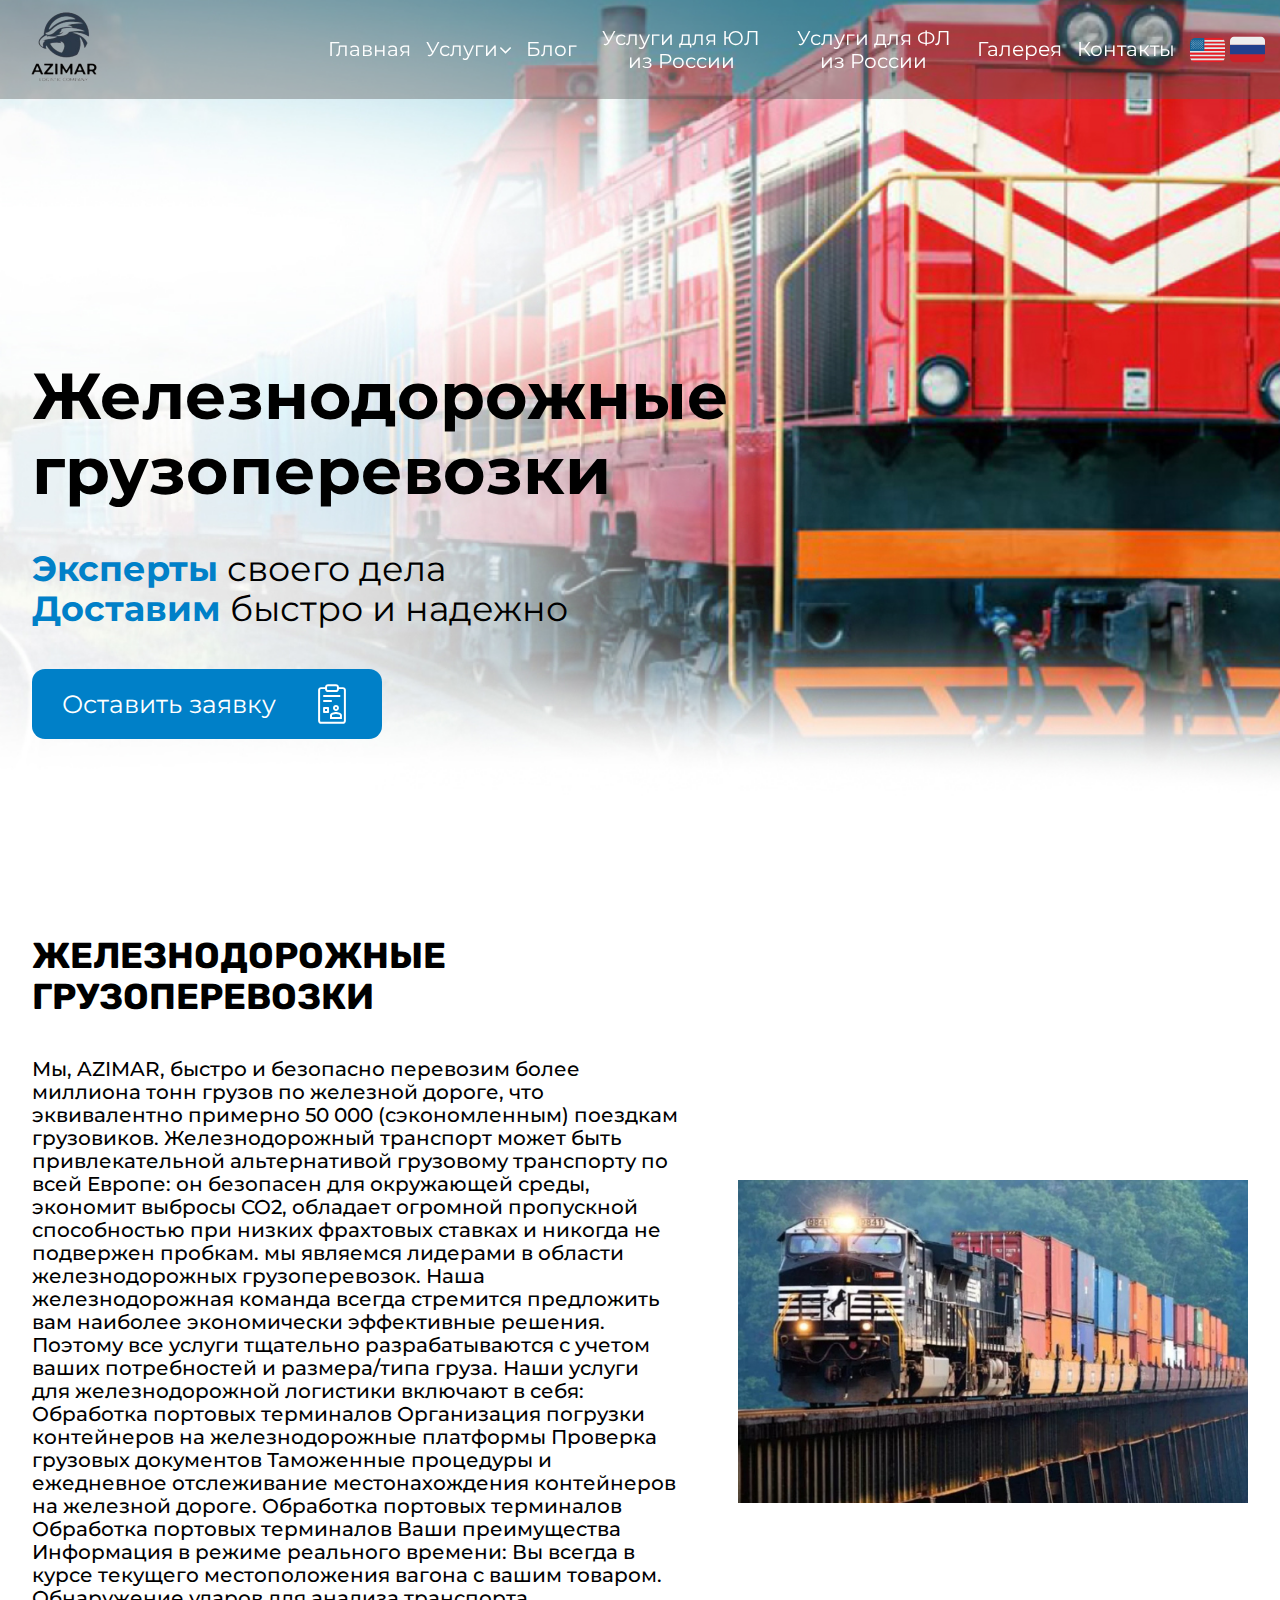
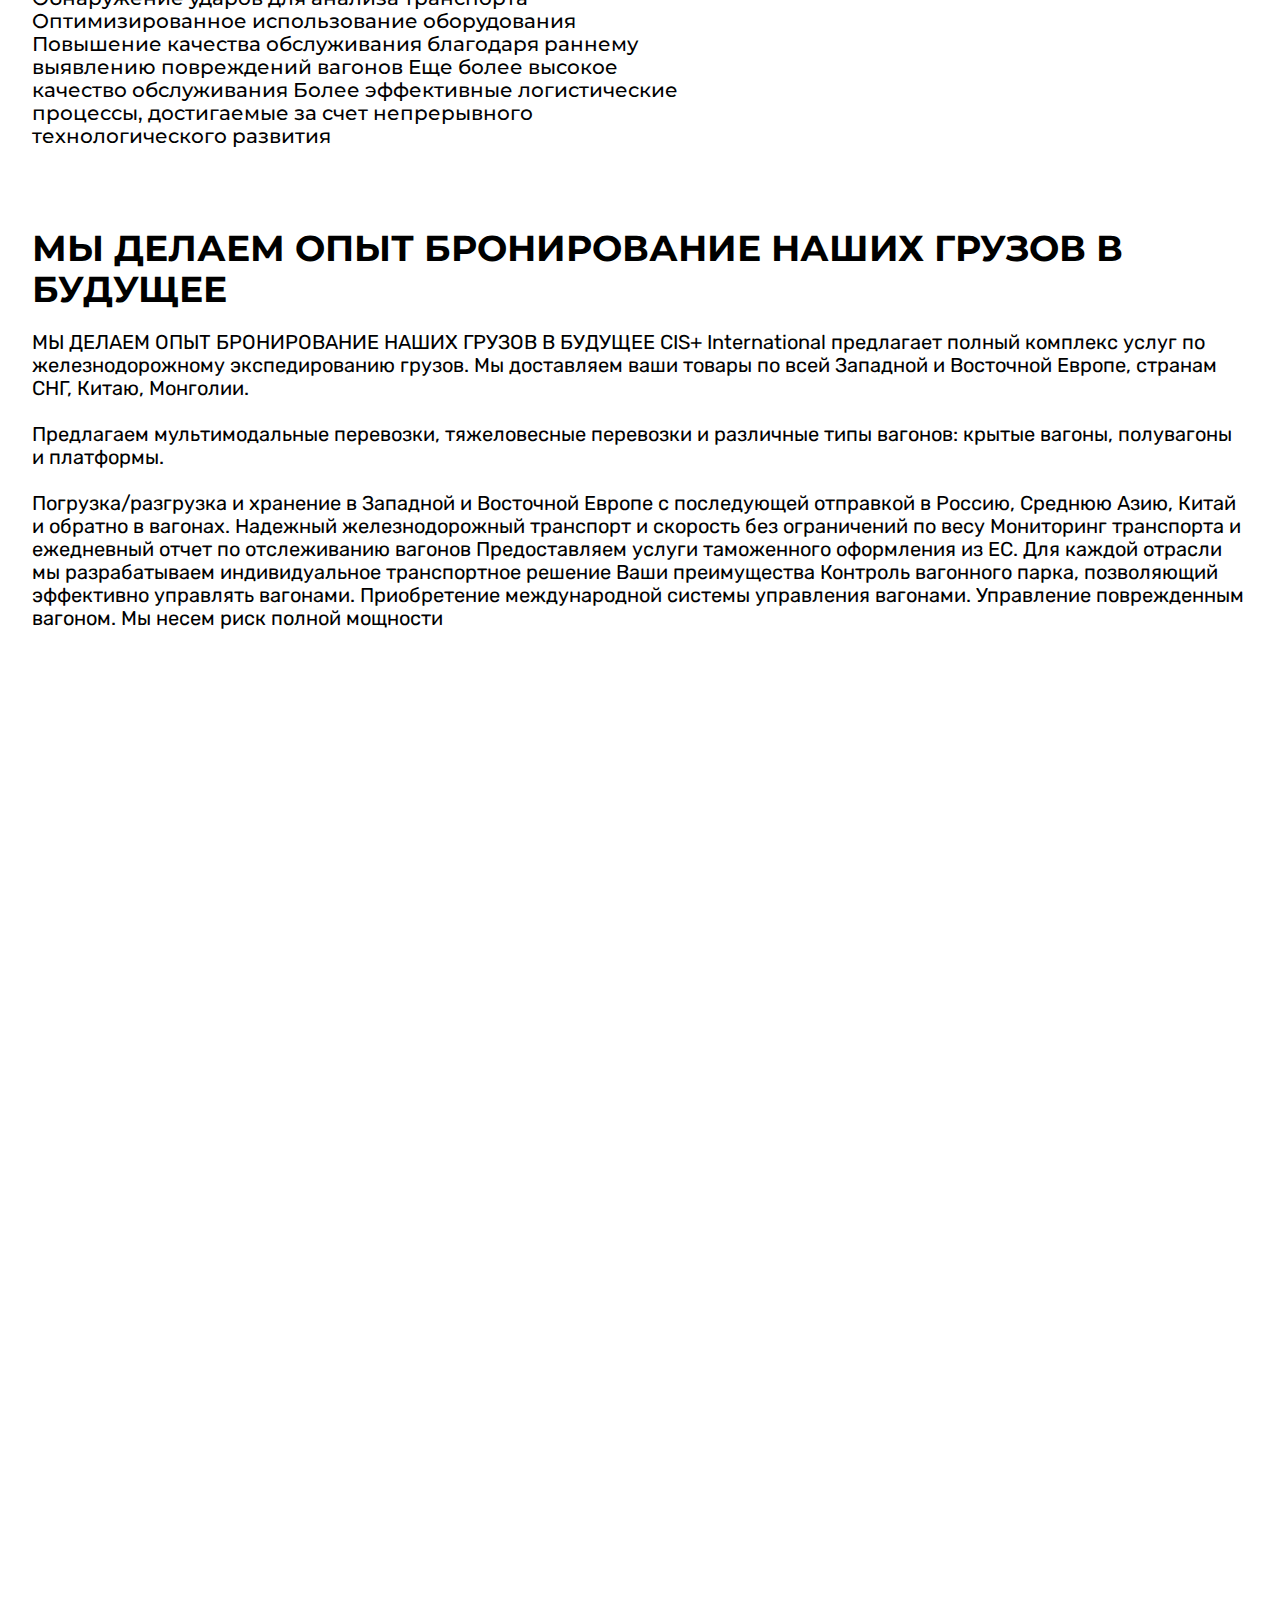
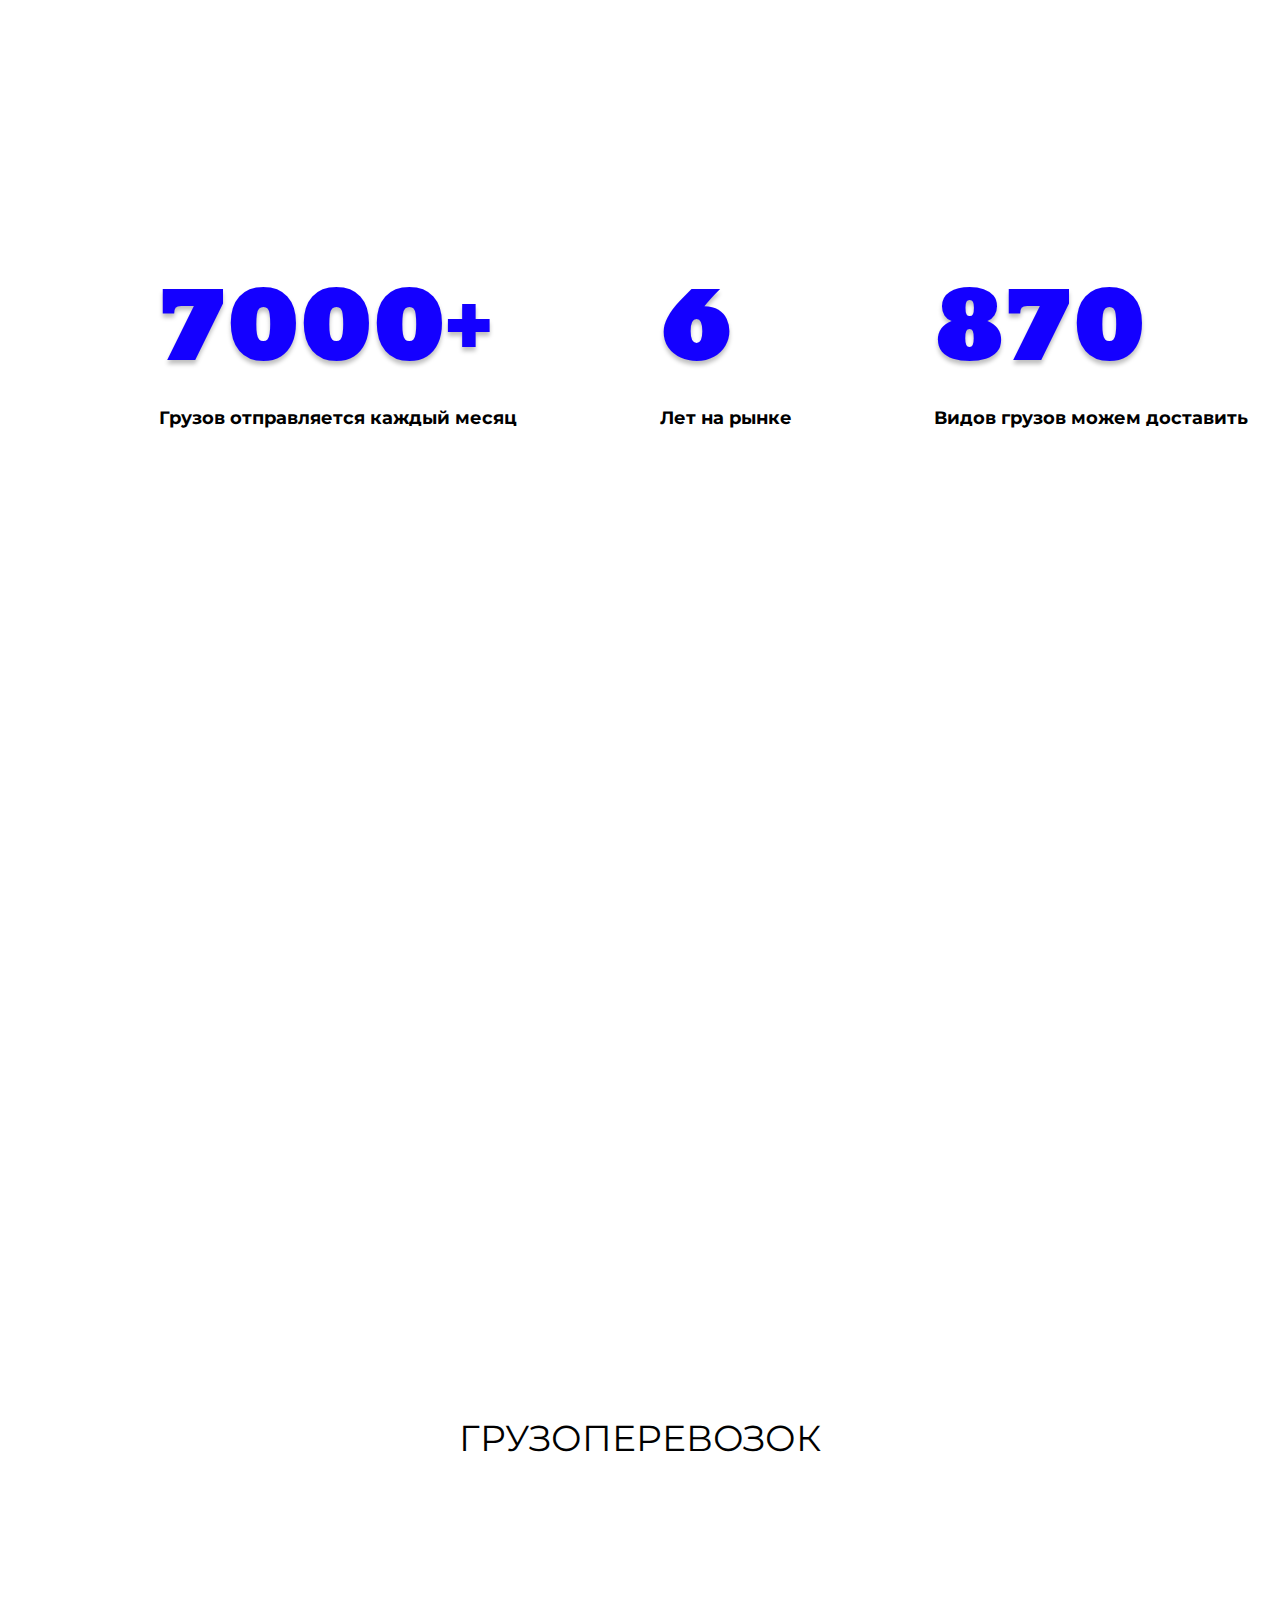
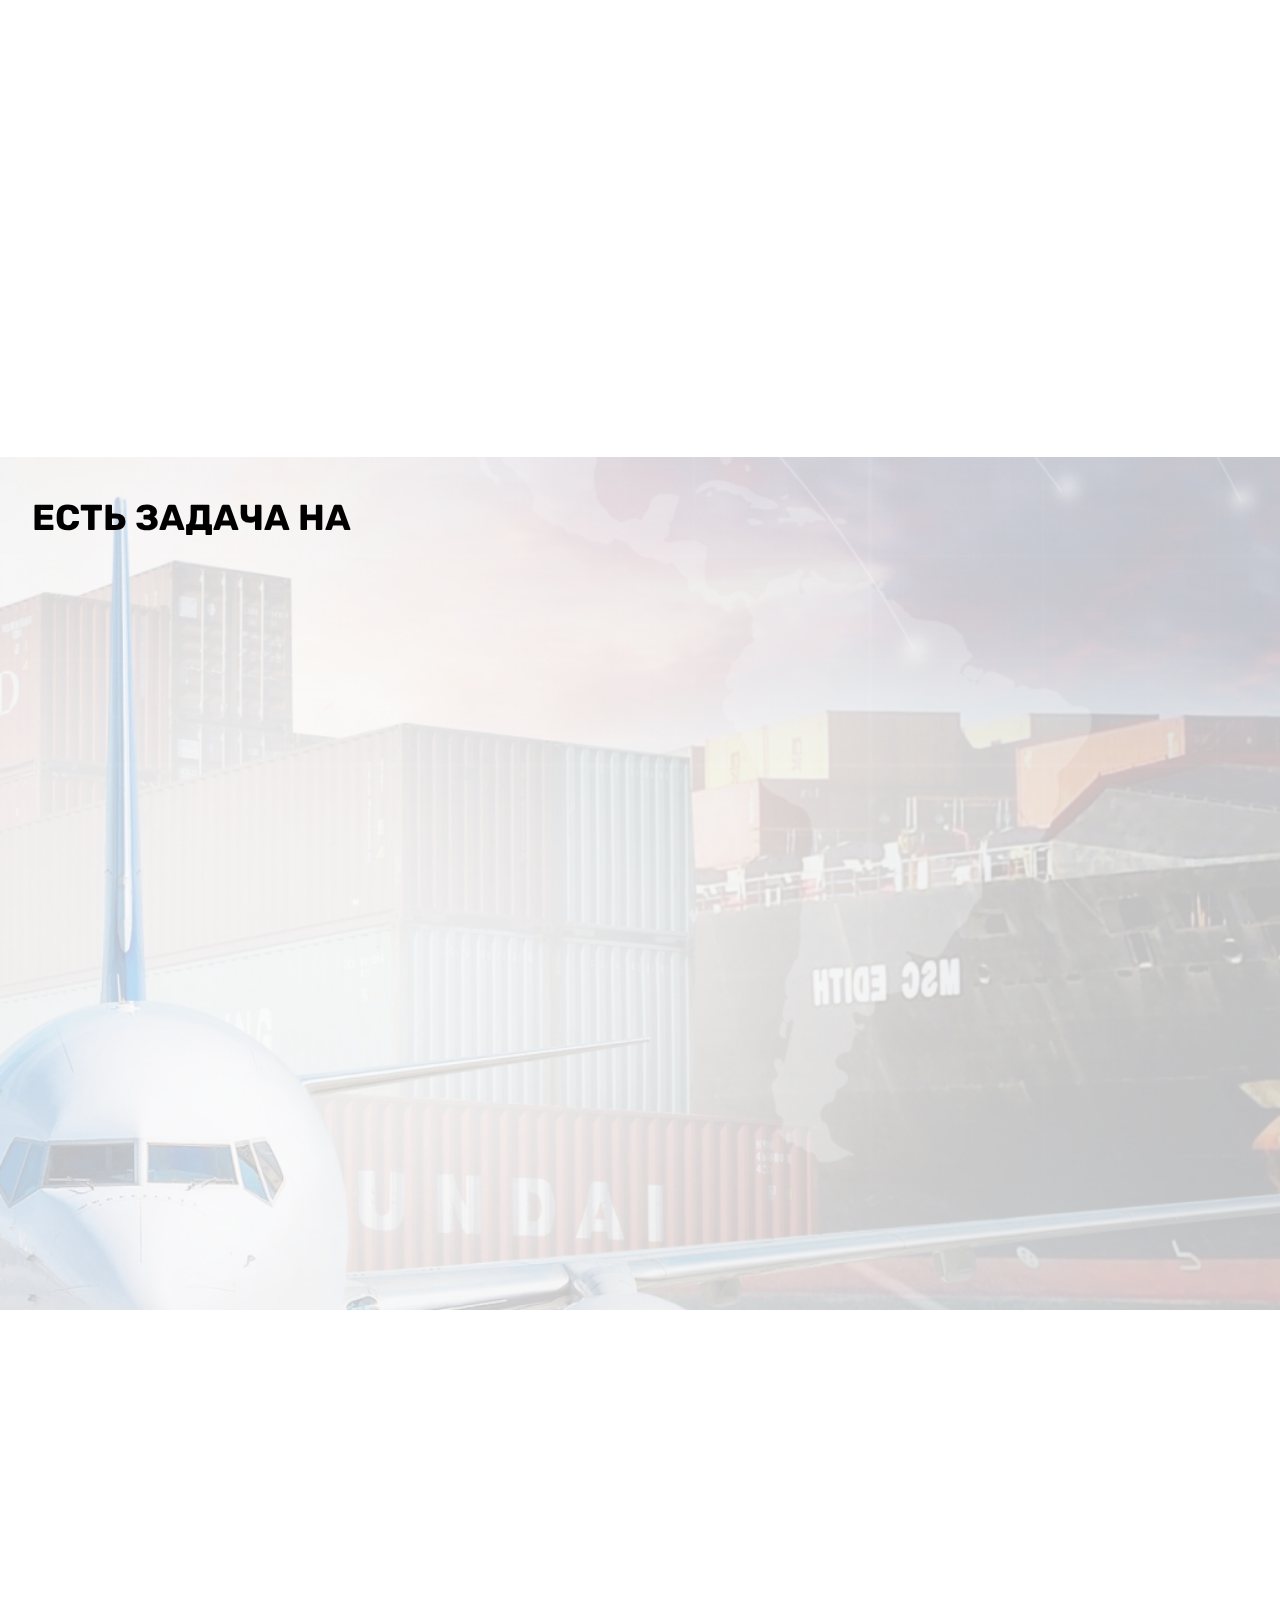
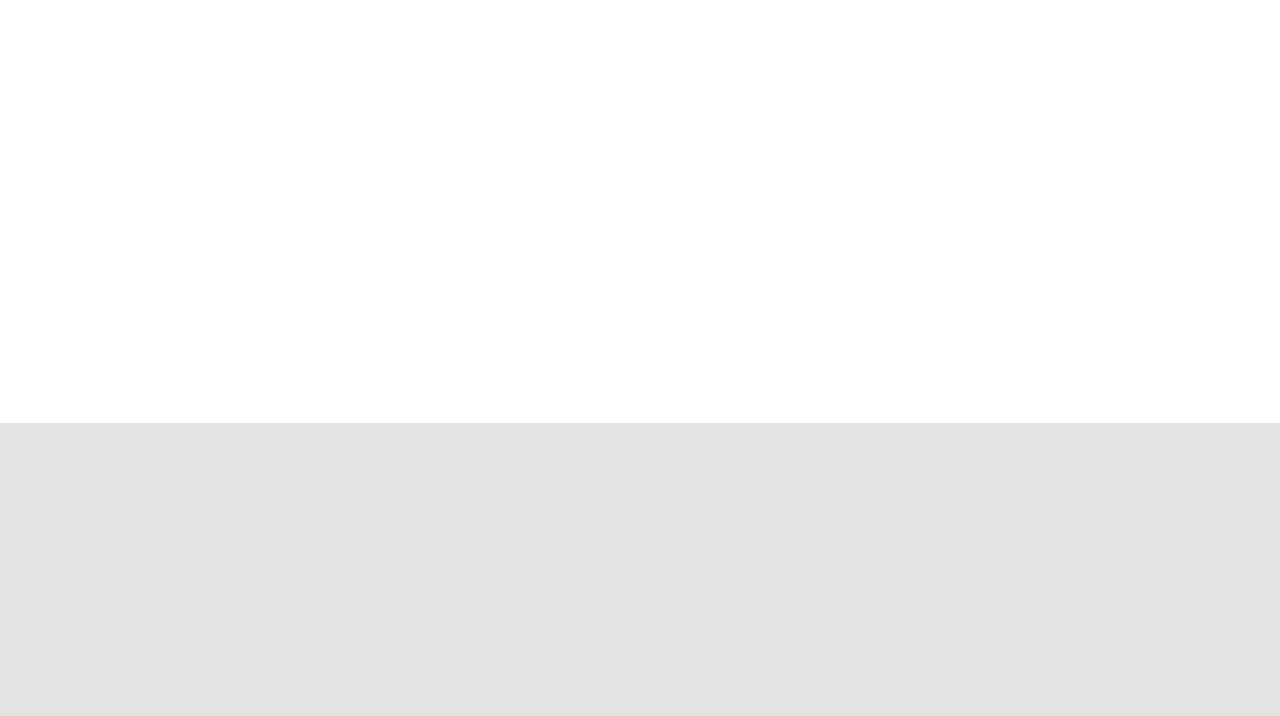
<file: train.html>
<!DOCTYPE html>
<html lang="ru">

<head>
    <meta charset="UTF-8">
    <meta http-equiv="X-UA-Compatible" content="IE=edge">
    
    <title></title>
    <meta name="viewport" content="width=device-width, initial-scale=1.0">
    <link rel="preconnect" href="https://fonts.googleapis.com">
    <link rel="preconnect" href="https://fonts.gstatic.com" crossorigin>
    <link href="https://fonts.googleapis.com/css2?family=Montserrat:ital,wght@0,400;0,500;0,700;1,400&family=Moul&family=Rubik:wght@400;500;600;700&display=swap" rel="stylesheet">
    <link rel="stylesheet" href="assets/css/style.min.css"></head>

<body>
<svg style='display: none;'>
    <symbol fill="none" xmlns="http://www.w3.org/2000/svg" viewBox="0 0 34 34" id="russia-flag">
        <g clip-path="url(#clip0_44_12)">
            <path d="M34 25.4999C34 26.5019 33.602 27.4628 32.8935 28.1712C32.185 28.8797 31.2241 29.2777 30.2222 29.2777H3.77778C2.77585 29.2777 1.81496 28.8797 1.10649 28.1712C0.398015 27.4628 0 26.5019 0 25.4999V21.7222H34V25.4999Z"
                  fill="#CE2028"></path>
            <path d="M0 12.2778H34V21.7223H0V12.2778Z" fill="#22408C"></path>
            <path d="M30.2222 4.72217H3.77778C2.77585 4.72217 1.81496 5.12018 1.10649 5.82865C0.398015 6.53712 0 7.49802 0 8.49995L0 12.2777H34V8.49995C34 7.49802 33.602 6.53712 32.8935 5.82865C32.185 5.12018 31.2241 4.72217 30.2222 4.72217Z"
                  fill="#EEEEEE"></path>
        </g>
        <defs>
            <clipPath id="clip0_44_12">
                <rect width="34" height="34" fill="white"></rect>
            </clipPath>
        </defs>
    </symbol>
    <symbol fill="none" xmlns="http://www.w3.org/2000/svg" viewBox="0 0 35 35" id="usa-flag">
        <path d="M14.2188 9.7124V11.5608H34.9809C34.9519 10.9647 34.8895 10.2112 34.6664 9.7124" fill="#EC1C24"></path>
        <path d="M33.6875 7.86401H14.2188V9.71245H34.6664C34.4444 9.02284 34.1141 8.39394 33.6875 7.86401Z"
              fill="#E6E7E8"></path>
        <path d="M29.5312 6.01562H14.2188V7.86406H33.6875C32.7748 6.72109 31.2725 6.01562 29.5312 6.01562Z"
              fill="#EC1C24"></path>
        <path d="M34.9809 11.561H14.2188V13.4095H35V12.1774C35 12.0674 34.9929 11.9603 34.9896 11.8525C34.9874 11.823 34.9841 11.747 34.9809 11.561Z"
              fill="#E6E7E8"></path>
        <path d="M14.2188 15.2579H35V13.4094H14.2188V15.2579Z" fill="#EC1C24"></path>
        <path d="M14.2188 17.1063H35V15.2578H14.2188V17.1063Z" fill="#E6E7E8"></path>
        <path d="M14.2188 17.1062H35V18.9546H14.2188V17.1062Z" fill="#EC1C24"></path>
        <path d="M0 18.9546V20.803H35V18.9546H14.2188H0Z" fill="#E6E7E8"></path>
        <path d="M0 20.8032H35V22.6517H0V20.8032Z" fill="#EC1C24"></path>
        <path d="M0.00273437 23.7886C0.00273437 23.7886 -0.0021875 24.2365 0.0109375 24.5H34.9891C35.0044 24.2299 34.9973 23.7886 34.9973 23.7886L35 22.6516H0L0.00273437 23.7886Z"
              fill="#E6E7E8"></path>
        <path d="M5.46895 30.078H29.5314C31.2776 30.078 32.729 29.4437 33.7205 28.1968H1.27441C2.29816 29.471 3.77691 30.078 5.46621 30.078"
              fill="#EC1C24"></path>
        <path d="M1.27715 28.1968H33.7232C34.1558 27.6472 34.4788 27.0197 34.6748 26.3484H0.331055C0.530717 27.0177 0.852398 27.6444 1.27988 28.1968"
              fill="#E6E7E8"></path>
        <path d="M0.32793 26.3484H34.6717C34.8508 25.7472 34.9573 25.1266 34.9889 24.5H0.0107422C0.0648828 25.1322 0.115195 25.6096 0.32793 26.3484Z"
              fill="#EC1C24"></path>
        <path d="M14.2188 6.01562H5.46875C1.84461 6.01562 0 8.70898 0 12.0312V18.9547H14.2188V6.01562Z"
              fill="#176496"></path>
        <path d="M1.53031 9.28367L1.82781 9.05508L2.12477 9.28367L2.00937 8.91617L2.30523 8.69141H1.93992L1.82672 8.32227L1.71406 8.69141H1.3493L1.64625 8.91617L1.53031 9.28367ZM3.49578 9.28367L3.79328 9.05508L4.09023 9.28367L3.97539 8.91617L4.2707 8.69141H3.90594L3.79273 8.32227L3.68008 8.69141H3.31422L3.61117 8.91617L3.49578 9.28367ZM5.66414 9.28367L5.96109 9.05508L6.25859 9.28367L6.1432 8.91617L6.43852 8.69141H6.07594L5.96109 8.32227L5.84789 8.69141H5.48531L5.77898 8.91617L5.66414 9.28367ZM7.81664 9.28367L8.11359 9.05508L8.41109 9.28367L8.29625 8.91617L8.59156 8.69141H8.22516L8.11359 8.32227L8.00094 8.69141H7.63563L7.93203 8.91617L7.81664 9.28367ZM9.9768 9.28367L10.2743 9.05508L10.5712 9.28367L10.4564 8.91617L10.7523 8.69141H10.3864L10.2738 8.32227L10.1611 8.69141H9.79633L10.0916 8.91617L9.9768 9.28367ZM2.57648 10.2434L2.87344 10.0154L3.17039 10.2434L3.05609 9.87648L3.35141 9.65172H2.98609L2.87289 9.28312L2.76188 9.65172H2.39547L2.69133 9.87648L2.57648 10.2434ZM4.5425 10.2434L4.83945 10.0154L5.13641 10.2434L5.02156 9.87648L5.31687 9.65172H4.94938L4.83945 9.28312L4.72625 9.65172H4.36148L4.65734 9.87648L4.5425 10.2434ZM6.71086 10.2434L7.00727 10.0154L7.30422 10.2434L7.18938 9.87648L7.48523 9.65172H7.12047L7.00727 9.28312L6.89406 9.65172H6.52875L6.82461 9.87648L6.71086 10.2434ZM8.86227 10.2434L9.15977 10.0154L9.45727 10.2434L9.34078 9.87648L9.63719 9.65172H9.27242L9.15922 9.28312L9.04711 9.65172H8.6818L8.97766 9.87648L8.86227 10.2434ZM11.0252 10.2434L11.3199 10.0154L11.6169 10.2434L11.5009 9.87648L11.7973 9.65172H11.4331L11.3194 9.28312L11.2073 9.65172H10.842L11.1378 9.87648L11.0252 10.2434ZM12.243 9.28367L12.54 9.05508L12.8375 9.28367L12.7221 8.91617L13.0174 8.69141H12.6548L12.5395 8.32227L12.4268 8.69141H12.0588L12.3579 8.91617L12.243 9.28367ZM1.50133 16.964L1.79883 16.7381L2.09578 16.964L1.98094 16.5998L2.27625 16.3745L1.91148 16.3755L1.79773 16.007L1.68617 16.3755L1.32031 16.3745L1.61617 16.5998L1.50133 16.964ZM3.46734 16.964L3.7643 16.7381L4.0618 16.964L3.94641 16.5998L4.24172 16.3745L3.8775 16.3755L3.76375 16.007L3.65164 16.3755L3.28688 16.3745L3.58219 16.5998L3.46734 16.964ZM5.6357 16.964L5.93266 16.7381L6.23016 16.964L6.11477 16.5998L6.41008 16.3745L6.04312 16.3755L5.93211 16.007L5.81945 16.3755L5.45469 16.3745L5.75055 16.5998L5.6357 16.964ZM7.7882 16.964L8.08516 16.7381L8.38211 16.964L8.26891 16.5998L8.56258 16.3745L8.19727 16.3755L8.08461 16.007L7.97195 16.3755L7.60719 16.3745L7.9025 16.5998L7.7882 16.964ZM9.94781 16.964L10.2453 16.7381L10.5428 16.964L10.4291 16.5998L10.7227 16.3745L10.358 16.3755L10.2448 16.007L10.1327 16.3755L9.76734 16.3745L10.0627 16.5998L9.94781 16.964ZM12.2141 16.964L12.511 16.7381L12.8085 16.964L12.6931 16.5998L12.989 16.3745L12.622 16.3755L12.5105 16.007L12.3978 16.3755L12.0314 16.3745L12.3289 16.5998L12.2141 16.964ZM1.53031 11.2043L1.82781 10.9757L2.12477 11.2043L2.00937 10.8368L2.30523 10.612L1.93992 10.6131L1.82672 10.2434L1.71406 10.6131L1.3493 10.612L1.64625 10.8368L1.53031 11.2043ZM3.49578 11.2043L3.79328 10.9757L4.09023 11.2043L3.97539 10.8368L4.2707 10.612L3.90594 10.6131L3.79273 10.2434L3.68008 10.6131L3.31422 10.612L3.61117 10.8368L3.49578 11.2043ZM5.66414 11.2043L5.96109 10.9757L6.25859 11.2043L6.1432 10.8368L6.43852 10.612L6.07594 10.6131L5.96109 10.2434L5.84789 10.6131L5.48531 10.612L5.77898 10.8368L5.66414 11.2043ZM7.81664 11.2043L8.11359 10.9757L8.41109 11.2043L8.29625 10.8368L8.59156 10.612L8.22516 10.6131L8.11359 10.2434L8.00094 10.6131L7.63563 10.612L7.93203 10.8368L7.81664 11.2043ZM9.9768 11.2043L10.2743 10.9757L10.5712 11.2043L10.4564 10.8368L10.7523 10.612L10.3864 10.6131L10.2738 10.2434L10.1611 10.6131L9.79633 10.612L10.0916 10.8368L9.9768 11.2043ZM2.57648 12.1646L2.87344 11.9366L3.17039 12.1646L3.05609 11.7977L3.35141 11.5718H2.98609L2.87289 11.2043L2.76188 11.5718H2.39547L2.69133 11.7977L2.57648 12.1646ZM4.5425 12.1646L4.83945 11.9366L5.13641 12.1646L5.02156 11.7977L5.31687 11.5718H4.94938L4.83945 11.2043L4.72625 11.5718H4.36148L4.65734 11.7977L4.5425 12.1646ZM6.71086 12.1646L7.00727 11.9366L7.30422 12.1646L7.18938 11.7977L7.48523 11.5718H7.12047L7.00727 11.2043L6.89406 11.5718H6.52875L6.82461 11.7977L6.71086 12.1646ZM8.86227 12.1646L9.15977 11.9366L9.45727 12.1646L9.34078 11.7977L9.63719 11.5718H9.27242L9.15922 11.2043L9.04711 11.5718H8.6818L8.97766 11.7977L8.86227 12.1646ZM11.0252 12.1646L11.3199 11.9366L11.6169 12.1646L11.5009 11.7977L11.7973 11.5718H11.4331L11.3194 11.2043L11.2073 11.5718H10.842L11.1378 11.7977L11.0252 12.1646ZM12.243 11.2043L12.54 10.9757L12.8375 11.2043L12.7221 10.8368L13.0174 10.612L12.6548 10.6131L12.5395 10.2434L12.4268 10.6131L12.0588 10.612L12.3579 10.8368L12.243 11.2043ZM1.50133 13.1249L1.79883 12.8969L2.09578 13.1249L1.98039 12.7585L2.27625 12.5332L1.91094 12.5343L1.79773 12.1646L1.68617 12.5343L1.32031 12.5332L1.61617 12.7585L1.50133 13.1249ZM3.46734 13.1249L3.7643 12.8969L4.0618 13.1249L3.94641 12.7585L4.24172 12.5332L3.8775 12.5343L3.76375 12.1646L3.65164 12.5343L3.28688 12.5332L3.58164 12.7585L3.46734 13.1249ZM5.6357 13.1249L5.93266 12.8969L6.22961 13.1249L6.11477 12.7585L6.41008 12.5332L6.04312 12.5343L5.93211 12.1646L5.81945 12.5343L5.45469 12.5332L5.75055 12.7585L5.6357 13.1249ZM7.7882 13.1249L8.08461 12.8969L8.38211 13.1249L8.26891 12.7585L8.56258 12.5332L8.19727 12.5343L8.08461 12.1646L7.97195 12.5343L7.60719 12.5332L7.9025 12.7585L7.7882 13.1249ZM9.94781 13.1249L10.2453 12.8969L10.5423 13.1249L10.4291 12.7585L10.7227 12.5332L10.3574 12.5343L10.2448 12.1646L10.1327 12.5343L9.76734 12.5332L10.0627 12.7585L9.94781 13.1249ZM2.5475 14.0852L2.84445 13.8577L3.14141 14.0852L3.02711 13.721L3.32187 13.4946H2.95656L2.84391 13.1249L2.7318 13.4946H2.36648L2.66234 13.721L2.5475 14.0852ZM4.51352 14.0852L4.81047 13.8577L5.10742 14.0852L4.99258 13.721L5.28789 13.4946H4.92203L4.80992 13.1249L4.69727 13.4946H4.33195L4.62836 13.721L4.51352 14.0852ZM6.68242 14.0852L6.97828 13.8577L7.27578 14.0852L7.15875 13.721L7.45625 13.4946H7.09148L6.97828 13.1249L6.86562 13.4946H6.50031L6.79617 13.721L6.68242 14.0852ZM8.83219 14.0852L9.13078 13.8577L9.42828 14.0852L9.31344 13.721L9.6082 13.4946H9.24344L9.13023 13.1249L9.01813 13.4946H8.65281L8.94867 13.721L8.83219 14.0852ZM10.9923 14.0852L11.2909 13.8577L11.5884 14.0852L11.473 13.721L11.7695 13.4946H11.4047L11.2909 13.1249L11.1783 13.4946H10.813L11.1088 13.721L10.9923 14.0852ZM12.2141 13.1249L12.511 12.8969L12.808 13.1249L12.6931 12.7585L12.989 12.5332L12.622 12.5343L12.5105 12.1646L12.3978 12.5343L12.0314 12.5332L12.3289 12.7585L12.2141 13.1249ZM1.50133 15.0461L1.79883 14.8202L2.09578 15.0461L1.98039 14.6791L2.27625 14.4538L1.91094 14.4549L1.79773 14.0852L1.68617 14.4549L1.32031 14.4538L1.61617 14.6791L1.50133 15.0461ZM3.46734 15.0461L3.7643 14.8202L4.0618 15.0461L3.94641 14.6791L4.24172 14.4538L3.8775 14.4549L3.76375 14.0852L3.65164 14.4549L3.28688 14.4538L3.58164 14.6791L3.46734 15.0461ZM5.6357 15.0461L5.93266 14.8202L6.22961 15.0461L6.11477 14.6791L6.41008 14.4538L6.04312 14.4549L5.93211 14.0852L5.81945 14.4549L5.45469 14.4538L5.75055 14.6791L5.6357 15.0461ZM7.7882 15.0461L8.08461 14.8202L8.38211 15.0461L8.26891 14.6791L8.56258 14.4538L8.19727 14.4549L8.08461 14.0852L7.97195 14.4549L7.60719 14.4538L7.9025 14.6791L7.7882 15.0461ZM9.94781 15.0461L10.2453 14.8202L10.5423 15.0461L10.4291 14.6791L10.7227 14.4538L10.3574 14.4549L10.2448 14.0852L10.1327 14.4549L9.76734 14.4538L10.0627 14.6791L9.94781 15.0461ZM2.5475 16.007L2.84445 15.7784L3.14141 16.007L3.02711 15.6395L3.32187 15.4163H2.95656L2.84391 15.0461L2.7318 15.4163H2.36648L2.66234 15.6395L2.5475 16.007ZM4.51352 16.007L4.81047 15.7784L5.10742 16.007L4.99258 15.6395L5.28789 15.4163H4.92203L4.80992 15.0461L4.69727 15.4163H4.33195L4.62836 15.6395L4.51352 16.007ZM6.68242 16.007L6.97828 15.7784L7.27578 16.007L7.15875 15.6395L7.45625 15.4163H7.09148L6.97828 15.0461L6.86562 15.4163H6.50031L6.79617 15.6395L6.68242 16.007ZM8.83219 16.007L9.13078 15.7784L9.42828 16.007L9.31344 15.6395L9.6082 15.4163H9.24344L9.13023 15.0461L9.01813 15.4163H8.65281L8.94867 15.6395L8.83219 16.007ZM10.9923 16.007L11.2909 15.7784L11.5884 16.007L11.473 15.6395L11.7695 15.4163H11.4047L11.2909 15.0461L11.1783 15.4163H10.813L11.1088 15.6395L10.9923 16.007ZM12.2141 15.0461L12.511 14.8202L12.808 15.0461L12.6931 14.6791L12.989 14.4538L12.622 14.4549L12.5105 14.0852L12.3978 14.4549L12.0314 14.4538L12.3289 14.6791L12.2141 15.0461Z"
              fill="white"></path>
    </symbol>
    <symbol fill="none" xmlns="http://www.w3.org/2000/svg" viewBox="0 0 21 22" id="calendar">
        <path d="M19.5 2.67188H15.2344V1.04688C15.2344 0.935156 15.143 0.84375 15.0312 0.84375H13.6094C13.4977 0.84375 13.4062 0.935156 13.4062 1.04688V2.67188H6.90625V1.04688C6.90625 0.935156 6.81484 0.84375 6.70312 0.84375H5.28125C5.16953 0.84375 5.07812 0.935156 5.07812 1.04688V2.67188H0.8125C0.363086 2.67188 0 3.03496 0 3.48438V20.3438C0 20.7932 0.363086 21.1562 0.8125 21.1562H19.5C19.9494 21.1562 20.3125 20.7932 20.3125 20.3438V3.48438C20.3125 3.03496 19.9494 2.67188 19.5 2.67188ZM18.4844 19.3281H1.82812V9.67969H18.4844V19.3281ZM1.82812 7.95312V4.5H5.07812V5.71875C5.07812 5.83047 5.16953 5.92188 5.28125 5.92188H6.70312C6.81484 5.92188 6.90625 5.83047 6.90625 5.71875V4.5H13.4062V5.71875C13.4062 5.83047 13.4977 5.92188 13.6094 5.92188H15.0312C15.143 5.92188 15.2344 5.83047 15.2344 5.71875V4.5H18.4844V7.95312H1.82812Z"
              fill="#0459FF"></path>
    </symbol>
    <symbol fill="none" xmlns="http://www.w3.org/2000/svg" viewBox="0 0 30 30" id="whatsapp">
        <g clip-path="url(#clip0_96_165)">
            <path d="M7.92944 25.6938L8.41986 25.9362C10.4636 27.1482 12.7524 27.7138 15.0413 27.7138C22.2349 27.7138 28.1205 21.8963 28.1205 14.7861C28.1205 11.3926 26.7308 8.07986 24.2785 5.65589C21.8261 3.23191 18.5562 1.8584 15.0413 1.8584C7.84776 1.8584 1.96201 7.67585 2.04381 14.8669C2.04381 17.2908 2.77951 19.634 4.00565 21.6539L4.3326 22.1387L3.02479 26.9058L7.92944 25.6938Z"
                  fill="#00E676"></path>
            <path d="M25.6679 4.36309C22.8886 1.53521 19.0466 0 15.1228 0C6.78492 0 0.0817969 6.70622 0.163477 14.8668C0.163477 17.4524 0.89918 19.9572 2.12543 22.2195L0 29.8953L7.92926 27.8753C10.1364 29.0874 12.5886 29.653 15.0411 29.653C23.2973 29.653 30.0005 22.9466 30.0005 14.7862C30.0005 10.827 28.4471 7.11023 25.6679 4.36309ZM15.1228 27.1483C12.9157 27.1483 10.7086 26.5828 8.82844 25.4516L8.33801 25.2092L3.59684 26.4211L4.82297 21.8157L4.49602 21.3308C0.89918 15.5942 2.61586 7.999 8.50148 4.44382C14.3871 0.888765 21.9894 2.58556 25.5862 8.40301C29.183 14.2205 27.4663 21.7347 21.5808 25.2899C19.7005 26.5018 17.4117 27.1483 15.1228 27.1483ZM22.3164 18.1798L21.4172 17.7758C21.4172 17.7758 20.1094 17.2102 19.2919 16.8061C19.2101 16.8061 19.1284 16.7253 19.0466 16.7253C18.8013 16.7253 18.6379 16.8061 18.4744 16.887C18.4744 16.887 18.3927 16.9677 17.2482 18.2605C17.1664 18.4221 17.003 18.5029 16.8395 18.5029H16.7577C16.676 18.5029 16.5125 18.4221 16.4307 18.3414L16.022 18.1798C15.1228 17.7758 14.3054 17.2909 13.6514 16.6446C13.4879 16.483 13.2427 16.3214 13.0792 16.1598C12.507 15.5942 11.9347 14.9478 11.5261 14.2206L11.4443 14.059C11.3626 13.9781 11.3626 13.8974 11.2808 13.7358C11.2808 13.5742 11.2808 13.4127 11.3626 13.3318C11.3626 13.3318 11.6896 12.9278 11.9347 12.6855C12.0983 12.5238 12.18 12.2815 12.3435 12.1199C12.507 11.8775 12.5888 11.5543 12.507 11.3119C12.4253 10.9078 11.4443 8.72629 11.1991 8.24154C11.0355 7.99911 10.8722 7.91838 10.6269 7.83753H9.72773C9.56414 7.83753 9.40078 7.91838 9.23719 7.91838L9.15539 7.99911C8.99191 8.07996 8.82844 8.24154 8.66496 8.32228C8.50148 8.48398 8.41969 8.64544 8.25621 8.80714C7.68398 9.53432 7.35703 10.4231 7.35703 11.3119C7.35703 11.9582 7.52051 12.6046 7.76578 13.1702L7.84758 13.4127C8.58328 14.9478 9.56414 16.3214 10.8722 17.5333L11.1991 17.8565C11.4443 18.0989 11.6896 18.2605 11.853 18.5028C13.5697 19.9573 15.5316 21.0076 17.7387 21.5732C17.9839 21.654 18.3109 21.654 18.5562 21.7348H19.3736C19.7823 21.7348 20.2727 21.5732 20.5998 21.4117C20.845 21.2501 21.0084 21.2501 21.1719 21.0885L21.3355 20.9268C21.499 20.7652 21.6625 20.6845 21.8259 20.5229C21.9894 20.3613 22.1529 20.1997 22.2347 20.038C22.3982 19.7149 22.4798 19.3108 22.5616 18.907V18.3414C22.5616 18.3414 22.4798 18.2605 22.3164 18.1798Z"
                  fill="white"></path>
        </g>
        <defs>
            <clipPath id="clip0_96_165">
                <rect width="30" height="30" fill="white"></rect>
            </clipPath>
        </defs>
    </symbol>
    <symbol fill="none" xmlns="http://www.w3.org/2000/svg" viewBox="0 0 29 28" id="telegram">
        <path d="M14.5 0C6.49181 0 0 6.26795 0 14C0 21.732 6.49181 28 14.5 28C22.5082 28 29 21.732 29 14C29 6.26795 22.5082 0 14.5 0Z"
              fill="#40B3E0"></path>
        <path d="M21.5557 8.0532L18.9657 20.6607C18.9657 20.6607 18.6036 21.5351 17.6075 21.1154L11.631 16.6914L9.45782 15.6773L5.79952 14.4882C5.79952 14.4882 5.2381 14.2959 5.18372 13.8762C5.12935 13.4565 5.81765 13.2293 5.81765 13.2293L20.3602 7.72114C20.3602 7.72114 21.5556 7.21407 21.5556 8.05342"
              fill="white"></path>
        <path d="M11.172 20.5189C11.172 20.5189 10.9975 20.5031 10.78 19.8385C10.5628 19.1741 9.45801 15.6769 9.45801 15.6769L18.2416 10.2913C18.2416 10.2913 18.7488 9.99402 18.7306 10.2913C18.7306 10.2913 18.8212 10.3438 18.5494 10.5886C18.2779 10.8335 11.6494 16.5863 11.6494 16.5863"
              fill="#D2E5F1"></path>
        <path d="M13.9227 18.3871L11.5588 20.4681C11.5588 20.4681 11.374 20.6035 11.1719 20.5186L11.6245 16.6533"
              fill="#B5CFE4"></path>
    </symbol>
    <symbol fill="none" xmlns="http://www.w3.org/2000/svg" viewBox="0 0 30 28" id="instagram">
        <path d="M15.0001 0C10.9229 0 10.4148 0.018375 8.81914 0.081375C7.21695 0.154875 6.1332 0.38675 5.17695 0.73325C4.17614 1.08589 3.26976 1.63801 2.52102 2.35113C1.75484 3.04832 1.16295 3.89474 0.787578 4.83C0.416328 5.7225 0.167891 6.734 0.0891406 8.22937C0.0169531 9.7195 0.00195312 10.1929 0.00195312 13.9983C0.00195312 17.8036 0.0216406 18.2779 0.0891406 19.7671C0.167891 21.2581 0.416328 22.274 0.787578 23.1665C1.16541 24.1006 1.75697 24.9465 2.52102 25.6454C3.26801 26.3605 4.17489 26.9129 5.17695 27.2633C6.1332 27.6054 7.22164 27.8416 8.81914 27.9151C10.4157 27.9825 10.9229 27.9965 15.0001 27.9965C19.0773 27.9965 19.5854 27.9781 21.181 27.9151C22.7785 27.8416 23.867 27.6045 24.8232 27.2633C25.824 26.9106 26.7304 26.3585 27.4791 25.6454C28.2463 24.9489 28.8383 24.1023 29.2126 23.1665C29.5791 22.274 29.8323 21.2581 29.911 19.7671C29.9832 18.277 29.9982 17.8036 29.9982 13.9983C29.9982 10.1929 29.9785 9.71862 29.911 8.22937C29.8323 6.73837 29.5782 5.71725 29.2126 4.83C28.8347 3.8959 28.2432 3.04996 27.4791 2.35113C26.733 1.6351 25.8258 1.08253 24.8232 0.73325C23.867 0.38675 22.7785 0.154875 21.181 0.081375C19.5845 0.014 19.0773 0 15.0001 0ZM15.0001 2.52C19.0041 2.52 19.4823 2.53838 21.0648 2.60138C22.5245 2.66525 23.3195 2.89275 23.8473 3.08525C24.4998 3.31006 25.0904 3.66787 25.576 4.13263C26.0731 4.58397 26.4551 5.13393 26.6935 5.74175C26.8998 6.23437 27.1435 6.97637 27.212 8.33875C27.2795 9.81575 27.2991 10.2629 27.2991 13.9991C27.2991 17.7354 27.2795 18.1825 27.2063 19.6595C27.1276 21.0219 26.8838 21.7639 26.6785 22.2565C26.3945 22.9136 26.0776 23.373 25.5545 23.87C25.0672 24.3318 24.477 24.6879 23.8257 24.913C23.3045 25.1055 22.4982 25.333 21.0329 25.3969C19.442 25.4599 18.9732 25.4783 14.9588 25.4783C10.9445 25.4783 10.4766 25.4599 8.88383 25.3916C7.42414 25.3181 6.61883 25.0906 6.09102 24.899C5.37852 24.6339 4.89008 24.3381 4.36695 23.8499C3.83914 23.3572 3.50352 22.8883 3.24477 22.2364C3.03477 21.7499 2.79477 20.9974 2.71695 19.6298C2.66352 18.1624 2.6382 17.7074 2.6382 13.9781C2.6382 10.2506 2.66352 9.79475 2.71695 8.309C2.79477 6.94138 3.03477 6.19063 3.24477 5.70238C3.50352 5.0365 3.84008 4.5815 4.36695 4.08887C4.88914 3.6015 5.37852 3.2865 6.09102 3.03975C6.61883 2.84812 7.40445 2.62063 8.86977 2.55238C10.4607 2.499 10.9295 2.47975 14.9382 2.47975L15.0001 2.52ZM15.0001 6.81363C13.9888 6.81328 12.9874 6.99893 12.0531 7.35995C11.1188 7.72098 10.2698 8.25031 9.55475 8.9177C8.8397 9.58508 8.27256 10.3774 7.88574 11.2495C7.49893 12.1215 7.30002 13.0562 7.30039 14C7.30002 14.9438 7.49893 15.8785 7.88574 16.7505C8.27256 17.6226 8.8397 18.4149 9.55475 19.0823C10.2698 19.7497 11.1188 20.279 12.0531 20.64C12.9874 21.0011 13.9888 21.1867 15.0001 21.1864C16.0113 21.1867 17.0127 21.0011 17.9471 20.64C18.8814 20.279 19.7303 19.7497 20.4454 19.0823C21.1605 18.4149 21.7276 17.6226 22.1144 16.7505C22.5012 15.8785 22.7001 14.9438 22.6998 14C22.7001 13.0562 22.5012 12.1215 22.1144 11.2495C21.7276 10.3774 21.1605 9.58508 20.4454 8.9177C19.7303 8.25031 18.8814 7.72098 17.9471 7.35995C17.0127 6.99893 16.0113 6.81328 15.0001 6.81363V6.81363ZM15.0001 18.6664C12.2363 18.6664 10.0004 16.5795 10.0004 14C10.0004 11.4205 12.2363 9.33362 15.0001 9.33362C17.7638 9.33362 19.9998 11.4205 19.9998 14C19.9998 16.5795 17.7638 18.6664 15.0001 18.6664ZM24.8101 6.52663C24.8096 6.97258 24.6194 7.40011 24.2814 7.71529C23.9433 8.03046 23.4851 8.2075 23.0073 8.2075C22.771 8.2075 22.5371 8.16407 22.3188 8.07968C22.1005 7.9953 21.9022 7.87162 21.7351 7.7157C21.5681 7.55977 21.4356 7.37467 21.3451 7.17095C21.2547 6.96723 21.2082 6.74888 21.2082 6.52837C21.2082 6.30787 21.2547 6.08952 21.3451 5.8858C21.4356 5.68208 21.5681 5.49698 21.7351 5.34105C21.9022 5.18513 22.1005 5.06145 22.3188 4.97707C22.5371 4.89268 22.771 4.84925 23.0073 4.84925C23.9982 4.84925 24.8101 5.60175 24.8101 6.52663V6.52663Z"
              fill="black"></path>
    </symbol>
    <symbol fill="none" xmlns="http://www.w3.org/2000/svg" viewBox="0 0 36 36" id="facebook">
        <path d="M30.9375 3.9375H5.0625C4.44023 3.9375 3.9375 4.44023 3.9375 5.0625V30.9375C3.9375 31.5598 4.44023 32.0625 5.0625 32.0625H30.9375C31.5598 32.0625 32.0625 31.5598 32.0625 30.9375V5.0625C32.0625 4.44023 31.5598 3.9375 30.9375 3.9375ZM27.6891 12.1465H25.4426C23.6812 12.1465 23.3402 12.9832 23.3402 14.2137V16.9242H27.5449L26.9965 21.1676H23.3402V32.0625H18.9563V21.1711H15.2895V16.9242H18.9563V13.7953C18.9563 10.1637 21.1746 8.18438 24.416 8.18438C25.9699 8.18438 27.3023 8.30039 27.6926 8.35313V12.1465H27.6891Z"
              fill="black"></path>
    </symbol>
    <symbol fill="none" xmlns="http://www.w3.org/2000/svg" viewBox="0 0 34 34" id="truck">
        <path d="M28.3337 11.3334H24.0837V5.66675H1.41699V24.0834H4.25033C4.25033 26.4351 6.14866 28.3334 8.50033 28.3334C10.852 28.3334 12.7503 26.4351 12.7503 24.0834H21.2503C21.2503 26.4351 23.1487 28.3334 25.5003 28.3334C27.852 28.3334 29.7503 26.4351 29.7503 24.0834H32.5837V17.0001L28.3337 11.3334ZM8.50033 26.2084C7.32449 26.2084 6.37533 25.2592 6.37533 24.0834C6.37533 22.9076 7.32449 21.9584 8.50033 21.9584C9.67616 21.9584 10.6253 22.9076 10.6253 24.0834C10.6253 25.2592 9.67616 26.2084 8.50033 26.2084ZM21.2503 9.91675H18.417V19.8334H15.5837V9.91675H12.7503V19.8334H9.91699V9.91675H7.08366V19.8334H4.25033V8.50008H21.2503V9.91675ZM25.5003 26.2084C24.3245 26.2084 23.3753 25.2592 23.3753 24.0834C23.3753 22.9076 24.3245 21.9584 25.5003 21.9584C26.6762 21.9584 27.6253 22.9076 27.6253 24.0834C27.6253 25.2592 26.6762 26.2084 25.5003 26.2084ZM24.0837 17.0001V13.4584H27.6253L30.402 17.0001H24.0837Z"
              fill="black"></path>
    </symbol>
    <symbol fill="none" xmlns="http://www.w3.org/2000/svg" viewBox="0 0 28 28" id="phone">
        <g clip-path="url(#clip0_44_71)">
            <path d="M14.6469 7.28012L10.7001 2.72428C10.2451 2.19928 9.41093 2.20162 8.88243 2.73128L5.63676 5.98278C4.67076 6.94995 4.39426 8.38612 4.9531 9.53762C8.29165 16.4501 13.8665 22.0327 20.7743 25.3809C21.9246 25.9398 23.3596 25.6633 24.3256 24.6961L27.6016 21.4143C28.1324 20.8834 28.1336 20.0446 27.6039 19.5896L23.0306 15.6638C22.5523 15.2531 21.8091 15.3068 21.3296 15.7874L19.7383 17.3811C19.6568 17.4665 19.5496 17.5228 19.433 17.5413C19.3165 17.5599 19.197 17.5397 19.0931 17.4838C16.4919 15.9859 14.3343 13.8254 12.8398 11.2223C12.7838 11.1182 12.7635 10.9985 12.7821 10.8818C12.8006 10.765 12.857 10.6576 12.9424 10.5759L14.5291 8.98812C15.0098 8.50512 15.0623 7.75845 14.6469 7.27895V7.28012Z"
                  stroke="black" stroke-width="2" stroke-linecap="round" stroke-linejoin="round"></path>
        </g>
        <defs>
            <clipPath id="clip0_44_71">
                <rect width="28" height="28" fill="white"></rect>
            </clipPath>
        </defs>
    </symbol>
    <symbol fill="none" xmlns="http://www.w3.org/2000/svg" viewBox="0 0 32 32" id="location">
        <path d="M16 15C18.2091 15 20 13.2091 20 11C20 8.79086 18.2091 7 16 7C13.7909 7 12 8.79086 12 11C12 13.2091 13.7909 15 16 15Z"
              stroke="#5A5A5A" stroke-width="2" stroke-linecap="round" stroke-linejoin="round"></path>
        <path d="M24.0002 15C21.0002 22 16.0002 30 16.0002 30C16.0002 30 11.0002 22 8.00024 15C5.00024 8 10.0002 2 16.0002 2C22.0002 2 27.0002 8 24.0002 15Z"
              stroke="#5A5A5A" stroke-width="2" stroke-linecap="round" stroke-linejoin="round"></path>
    </symbol>
    <symbol fill="none" xmlns="http://www.w3.org/2000/svg" viewBox="0 0 4 7" id="arrow-right">
        <path d="M0.778572 6.85829L4 3.49854L0.778572 0.138791C0.690769 0.047519 0.572964 -0.00237432 0.451073 8.69153e-05C0.329181 0.00254815 0.213189 0.0571623 0.128611 0.151915C0.0440335 0.246668 -0.00220012 0.373797 8.03531e-05 0.505336C0.00236107 0.636875 0.0529695 0.762049 0.140772 0.853321L2.67846 3.49854L0.140772 6.14668C0.0529695 6.23795 0.00236114 6.36312 8.04245e-05 6.49466C-0.00220005 6.6262 0.0440336 6.75333 0.128611 6.84808C0.213189 6.94284 0.329182 6.99745 0.451073 6.99991C0.572964 7.00237 0.690769 6.95248 0.778572 6.86121L0.778572 6.85829Z"
              fill="white"></path>
    </symbol>

    <symbol id='close' width="34" height="34" viewBox="0 0 34 34" fill="none" xmlns="http://www.w3.org/2000/svg">
        <path d="M8.5 8.50003L26.5968 26.5968" stroke="#D0D0D0" stroke-width="2" stroke-linecap="round"
              stroke-linejoin="round"/>
        <path d="M8.5 26.5968L26.5968 8.5" stroke="#D0D0D0" stroke-width="2" stroke-linecap="round"
              stroke-linejoin="round"/>
    </symbol>

    <symbol viewBox="0 0 400 400" id="person">
        <desc>Created with Fabric.js 3.6.2</desc>
        <defs></defs>
        <g transform="matrix(0.39 0 0 0.39 200 156.25)">
            <path transform=" translate(-256, -144)"
                  d="M 344 144 c -3.92 52.87 -44 96 -88 96 s -84.15 -43.12 -88 -96 c -4 -55 35 -96 88 -96 S 348 90 344 144 Z"
                  stroke-linecap="round"></path>
        </g>
        <g transform="matrix(0.39 0 0 0.39 200 250)">
            <path transform=" translate(-256, -384)"
                  d="M 256 304 c -87 0 -175.3 48 -191.64 138.6 C 62.39 453.52 68.57 464 80 464 H 432 c 11.44 0 17.62 -10.48 15.65 -21.4 C 431.3 352 343 304 256 304 Z"
                  stroke-linecap="round"></path>
        </g>
    </symbol>
    <symbol xmlns="http://www.w3.org/2000/svg" xmlns:xlink="http://www.w3.org/1999/xlink" version="1.1"
            xml:space="preserve" viewBox="0 0 400 400" id="email">
    <desc>Created with Fabric.js 3.6.2</desc>
        <defs></defs>
        <g transform="matrix(8.33 0 0 8.33 200 200)" id="Слой_1">
      <path transform=" translate(-13, -13)"
            d="M 23.2294922 4 H 2.7705078 C 1.7939453 4 1 4.84375 1 5.8808594 v 14.2382813 C 1 21.15625 1.7939453 22 2.7705078 22 h 20.4589844 C 24.2060547 22 25 21.15625 25 20.1191406 V 5.8808594 C 25 4.84375 24.2060547 4 23.2294922 4 z M 15.666687 13.0003052 L 23.5 7.3469849 v 11.3060913 L 15.666687 13.0003052 z M 23.2294922 5.5 c 0.0535278 0 0.1077881 0.0323486 0.1549072 0.0806885 L 13 13.0751343 L 2.6156006 5.5806885 C 2.6627197 5.5323486 2.71698 5.5 2.7705078 5.5 H 23.2294922 z M 2.5 18.6530151 V 7.3469849 l 7.8328247 5.6529541 L 2.5 18.6530151 z M 2.7705078 20.5 c -0.0535278 0 -0.1077881 -0.0324707 -0.1549072 -0.0807495 l 8.9987183 -6.4944458 l 0.9472046 0.6835938 c 0.0224609 0.0162964 0.0484619 0.0229492 0.0721436 0.036377 c 0.0231323 0.0131226 0.0447388 0.024231 0.0689697 0.03479 C 12.798584 14.7214966 12.8981323 14.75 12.9990234 14.75 c 0.0003662 0 0.0006104 -0.0002441 0.0009766 -0.0002441 S 13.0006104 14.75 13.0009766 14.75 c 0.1008911 0 0.2004395 -0.0285034 0.2963867 -0.0704346 c 0.024231 -0.0105591 0.0458374 -0.0216675 0.0689697 -0.03479 c 0.0236816 -0.0134277 0.0496826 -0.0200806 0.0721436 -0.036377 l 0.9467163 -0.6832886 l 8.9992065 6.4942017 C 23.3372803 20.4675903 23.28302 20.5 23.2294922 20.5 H 2.7705078 z"
            stroke-linecap="round"></path>
    </g>
  </symbol>

    <symbol fill="none" xmlns="http://www.w3.org/2000/svg" viewBox="0 0 30 42" id="report">
        <path fill-rule="evenodd" clip-rule="evenodd"
              d="M3.54102 5.37533C3.26475 5.37533 2.9998 5.48507 2.80445 5.68042C2.6091 5.87577 2.49935 6.14073 2.49935 6.41699V38.7087C2.49935 38.9849 2.6091 39.2499 2.80445 39.4452C2.9998 39.6406 3.26475 39.7503 3.54102 39.7503H26.4577C26.734 39.7503 26.9989 39.6406 27.1943 39.4452C27.3896 39.2499 27.4994 38.9849 27.4994 38.7087V6.41699C27.4994 6.14073 27.3896 5.87577 27.1943 5.68042C26.9989 5.48507 26.734 5.37533 26.4577 5.37533H20.6421V3.29199H26.4577C27.2865 3.29199 28.0813 3.62123 28.6674 4.20728C29.2534 4.79333 29.5827 5.58819 29.5827 6.41699V38.7087C29.5827 39.5375 29.2534 40.3323 28.6674 40.9184C28.0813 41.5044 27.2865 41.8337 26.4577 41.8337H3.54102C2.71221 41.8337 1.91736 41.5044 1.33131 40.9184C0.745255 40.3323 0.416016 39.5375 0.416016 38.7087V6.41699C0.416016 5.58819 0.745255 4.79333 1.33131 4.20728C1.91736 3.62123 2.71221 3.29199 3.54102 3.29199H9.35664V5.37533H3.54102Z"
              fill="white"></path>
        <path fill-rule="evenodd" clip-rule="evenodd"
              d="M7.70833 3.29199C7.70833 2.46319 8.03757 1.66833 8.62362 1.08228C9.20967 0.496232 10.0045 0.166992 10.8333 0.166992H19.1667C19.9955 0.166992 20.7903 0.496232 21.3764 1.08228C21.9624 1.66833 22.2917 2.46319 22.2917 3.29199V5.37533C22.2917 6.20413 21.9624 6.99898 21.3764 7.58503C20.7903 8.17109 19.9955 8.50033 19.1667 8.50033H10.8333C10.0045 8.50033 9.20967 8.17109 8.62362 7.58503C8.03757 6.99898 7.70833 6.20413 7.70833 5.37533V3.29199ZM10.8333 2.25033C10.5571 2.25033 10.2921 2.36007 10.0968 2.55542C9.90141 2.75077 9.79167 3.01572 9.79167 3.29199V5.37533C9.79167 5.65159 9.90141 5.91654 10.0968 6.11189C10.2921 6.30725 10.5571 6.41699 10.8333 6.41699H19.1667C19.4429 6.41699 19.7079 6.30725 19.9032 6.11189C20.0986 5.91654 20.2083 5.65159 20.2083 5.37533V3.29199C20.2083 3.01572 20.0986 2.75077 19.9032 2.55542C19.7079 2.36007 19.4429 2.25033 19.1667 2.25033H10.8333ZM5.625 17.8753C5.625 17.5991 5.73475 17.3341 5.9301 17.1388C6.12545 16.9434 6.3904 16.8337 6.66667 16.8337H13.9583C14.2346 16.8337 14.4996 16.9434 14.6949 17.1388C14.8903 17.3341 15 17.5991 15 17.8753C15 18.1516 14.8903 18.4165 14.6949 18.6119C14.4996 18.8072 14.2346 18.917 13.9583 18.917H6.66667C6.3904 18.917 6.12545 18.8072 5.9301 18.6119C5.73475 18.4165 5.625 18.1516 5.625 17.8753ZM5.625 12.667C5.625 12.3907 5.73475 12.1258 5.9301 11.9304C6.12545 11.7351 6.3904 11.6253 6.66667 11.6253H22.8125C23.0888 11.6253 23.3537 11.7351 23.5491 11.9304C23.7444 12.1258 23.8542 12.3907 23.8542 12.667C23.8542 12.9433 23.7444 13.2082 23.5491 13.4036C23.3537 13.5989 23.0888 13.7087 22.8125 13.7087H6.66667C6.3904 13.7087 6.12545 13.5989 5.9301 13.4036C5.73475 13.2082 5.625 12.9433 5.625 12.667ZM7.70833 26.2087V28.292H9.79167V26.2087H7.70833ZM6.66667 24.1253C6.3904 24.1253 6.12545 24.2351 5.9301 24.4304C5.73475 24.6258 5.625 24.8907 5.625 25.167V29.3337C5.625 29.6099 5.73475 29.8749 5.9301 30.0702C6.12545 30.2656 6.3904 30.3753 6.66667 30.3753H10.8333C11.1096 30.3753 11.3746 30.2656 11.5699 30.0702C11.7653 29.8749 11.875 29.6099 11.875 29.3337V25.167C11.875 24.8907 11.7653 24.6258 11.5699 24.4304C11.3746 24.2351 11.1096 24.1253 10.8333 24.1253H6.66667ZM19.1667 26.2087C19.3072 26.2151 19.4476 26.193 19.5794 26.1436C19.7112 26.0943 19.8316 26.0188 19.9334 25.9217C20.0352 25.8245 20.1163 25.7077 20.1717 25.5784C20.2271 25.4491 20.2558 25.3098 20.2559 25.1691C20.2561 25.0284 20.2277 24.8891 20.1725 24.7597C20.1174 24.6302 20.0365 24.5133 19.9349 24.4159C19.8333 24.3186 19.7131 24.2428 19.5814 24.1932C19.4497 24.1437 19.3093 24.1213 19.1687 24.1274C18.9008 24.1391 18.6477 24.2537 18.4621 24.4474C18.2766 24.6411 18.1729 24.8988 18.1726 25.167C18.1723 25.4352 18.2755 25.6932 18.4607 25.8872C18.6459 26.0813 18.8987 26.1964 19.1667 26.2087V26.2087ZM19.1667 28.292C19.9955 28.292 20.7903 27.9628 21.3764 27.3767C21.9624 26.7906 22.2917 25.9958 22.2917 25.167C22.2917 24.3382 21.9624 23.5433 21.3764 22.9573C20.7903 22.3712 19.9955 22.042 19.1667 22.042C18.3379 22.042 17.543 22.3712 16.957 22.9573C16.3709 23.5433 16.0417 24.3382 16.0417 25.167C16.0417 25.9958 16.3709 26.7906 16.957 27.3767C17.543 27.9628 18.3379 28.292 19.1667 28.292V28.292ZM15 32.7503C15.0182 32.729 15.0373 32.7085 15.0573 32.6889C15.2281 32.5222 15.5573 32.3014 16.074 32.0816C17.1156 31.6389 18.401 31.417 19.1667 31.417C19.9323 31.417 21.2177 31.6389 22.2594 32.0816C22.776 32.3003 23.1052 32.5222 23.276 32.6889C23.296 32.7082 23.3151 32.7283 23.3333 32.7493V34.542H15V32.7503ZM19.1667 29.3337C17.0802 29.3337 12.9167 30.4441 12.9167 32.6482V36.6253H25.4167V32.6482C25.4167 30.4441 21.2531 29.3337 19.1667 29.3337Z"
              fill="white"></path>
    </symbol>

    <symbol fill="none" xmlns="http://www.w3.org/2000/svg" viewBox="0 0 128 129" id="car4">
        <path d="M79.9994 75.25V59.125H95.9994V48.375L117.333 67.1875L95.9994 86V75.25H79.9994ZM74.666 41.3875V48.375H10.666V41.3875L42.666 21.5L74.666 41.3875ZM37.3327 53.75H47.9994V80.625H37.3327V53.75ZM15.9993 53.75H26.666V80.625H15.9993V53.75ZM69.3327 53.75V67.1875L58.666 76.8625V53.75H69.3327ZM48.5327 86L45.3327 88.6875L54.3993 96.75H10.666V86H48.5327ZM90.666 80.625V96.75H74.666V107.5L53.3327 88.6875L74.666 69.875V80.625H90.666Z"
              fill="black"></path>
    </symbol>
    <symbol fill="none" xmlns="http://www.w3.org/2000/svg" viewBox="0 0 83 84" id="car3">
        <path d="M63.9798 49.6865V61.9616C63.9798 68.334 58.9453 73.5 52.735 73.5C46.5246 73.5 41.4901 68.334 41.4901 61.9616L41.5112 23.0001C41.5112 16.0964 36.4767 10.5 30.2663 10.5C24.056 10.5 19.0215 16.0964 19.0215 23.0001V49.6865"
              stroke="black" stroke-width="4" stroke-linecap="round" stroke-linejoin="round"></path>
        <path d="M74.3555 54.25L63.9805 43.75L53.6055 54.25" stroke="black" stroke-width="4" stroke-linecap="round"
              stroke-linejoin="round"></path>
        <path d="M74.3555 18.7728C74.3555 26.5681 63.9805 33.25 63.9805 33.25C63.9805 33.25 53.6055 26.5681 53.6055 18.7728C53.6055 16.1145 54.6985 13.5652 56.6443 11.6856C58.59 9.80597 61.2288 8.75 63.9805 8.75C66.7321 8.75 69.371 9.80597 71.3166 11.6856C73.2625 13.5652 74.3555 16.1145 74.3555 18.7728Z"
              fill="#2F88FF" stroke="black" stroke-width="4" stroke-linecap="round" stroke-linejoin="round"></path>
        <path d="M29.3965 60.7728C29.3965 68.5681 19.0215 75.25 19.0215 75.25C19.0215 75.25 8.64648 68.5681 8.64648 60.7728C8.64648 58.1145 9.73956 55.5653 11.6853 53.6856C13.6309 51.8059 16.2699 50.75 19.0215 50.75C21.7731 50.75 24.412 51.8059 26.3576 53.6856C28.3035 55.5653 29.3965 58.1145 29.3965 60.7728Z"
              fill="#2F88FF" stroke="black" stroke-width="4" stroke-linecap="round" stroke-linejoin="round"></path>
        <path d="M63.9798 22.75C65.8898 22.75 67.4381 21.183 67.4381 19.25C67.4381 17.317 65.8898 15.75 63.9798 15.75C62.0698 15.75 60.5215 17.317 60.5215 19.25C60.5215 21.183 62.0698 22.75 63.9798 22.75Z"
              fill="white"></path>
        <path d="M19.0208 64.75C20.9308 64.75 22.4792 63.183 22.4792 61.25C22.4792 59.317 20.9308 57.75 19.0208 57.75C17.1108 57.75 15.5625 59.317 15.5625 61.25C15.5625 63.183 17.1108 64.75 19.0208 64.75Z"
              fill="white"></path>
    </symbol>
    <symbol fill="none" xmlns="http://www.w3.org/2000/svg" viewBox="0 0 102 101" id="car5">
        <path d="M38.25 15.7812C38.25 14.9442 38.5858 14.1414 39.1836 13.5494C39.7814 12.9575 40.5921 12.625 41.4375 12.625H60.5625C61.4079 12.625 62.2186 12.9575 62.8164 13.5494C63.4142 14.1414 63.75 14.9442 63.75 15.7812V25.25H79.6875C80.5329 25.25 81.3436 25.5825 81.9414 26.1744C82.5392 26.7664 82.875 27.5692 82.875 28.4062V50.6389L90.5186 53.9214C90.9253 54.0969 91.2906 54.3545 91.591 54.6778C91.8914 55.0011 92.1203 55.3829 92.2631 55.7988C92.4059 56.2148 92.4595 56.6556 92.4204 57.0932C92.3812 57.5308 92.2503 57.9555 92.0359 58.3401L84.7365 71.3502C83.7484 69.5638 82.5052 67.7079 79.9871 66.8178L84.7556 58.3212L54.7995 45.4689C53.6001 44.9547 52.307 44.6894 51 44.6894C49.693 44.6894 48.3999 44.9547 47.2005 45.4689L17.2444 58.3275L22.0129 66.8241C19.5011 67.7142 18.2516 69.5701 17.2635 71.3565L9.96412 58.3528C9.74519 57.9675 9.61043 57.541 9.56857 57.1009C9.52671 56.6608 9.57868 56.2169 9.72112 55.7979C9.86355 55.379 10.0933 54.9943 10.3954 54.6689C10.6975 54.3434 11.0654 54.0845 11.475 53.9087L19.125 50.6326V28.4062C19.125 27.5692 19.4608 26.7664 20.0586 26.1744C20.6564 25.5825 21.4671 25.25 22.3125 25.25H38.25V15.7812ZM25.5 47.8993L44.6632 39.6804C46.6634 38.8222 48.8201 38.3793 51 38.3793C53.1799 38.3793 55.3366 38.8222 57.3368 39.6804L76.5 47.8993V31.5625H25.5V47.8993ZM57.375 18.9375H44.625V25.25H57.375V18.9375ZM22.9627 73.8436C22.8841 73.9444 22.8118 74.0498 22.746 74.1593C22.6014 74.4181 22.4736 74.6859 22.3635 74.9609C22.2621 75.213 22.1472 75.4595 22.0192 75.6995C21.4863 76.6349 20.8256 77.4931 20.0557 78.2497C18.2325 80.0677 15.045 82.0625 9.5625 82.0625C8.71712 82.0625 7.90637 82.395 7.3086 82.9869C6.71082 83.5788 6.375 84.3817 6.375 85.2188C6.375 86.0558 6.71082 86.8587 7.3086 87.4506C7.90637 88.0425 8.71712 88.375 9.5625 88.375C16.8364 88.375 21.6176 85.6354 24.5693 82.719C24.8434 82.4413 25.1047 82.1698 25.347 81.8984C25.5064 82.0941 25.6658 82.3024 25.8379 82.5044C28.2412 85.3576 32.2575 88.375 38.25 88.375C44.2425 88.375 48.2588 85.3576 50.6621 82.5044L51 82.0877L51.3379 82.5044C53.7413 85.3576 57.7575 88.375 63.75 88.375C69.7425 88.375 73.7588 85.3576 76.1621 82.5044C76.3342 82.3024 76.4936 82.0941 76.653 81.8921C76.8952 82.1635 77.1566 82.4412 77.4307 82.7127C80.3824 85.6354 85.1636 88.375 92.4375 88.375C93.2829 88.375 94.0936 88.0425 94.6914 87.4506C95.2892 86.8587 95.625 86.0558 95.625 85.2188C95.625 84.3817 95.2892 83.5788 94.6914 82.9869C94.0936 82.395 93.2829 82.0625 92.4375 82.0625C86.9614 82.0625 83.7739 80.0677 81.9443 78.2497C80.9145 77.2465 80.0917 76.0544 79.5218 74.74C79.3047 74.1183 78.8973 73.5792 78.3563 73.1975C77.8152 72.8159 77.1675 72.6108 76.5032 72.6108C75.8389 72.6108 75.1912 72.8159 74.6501 73.1975C74.1091 73.5792 73.7017 74.1183 73.4846 74.74C72.9466 76.0888 72.198 77.3456 71.2661 78.4644C69.6787 80.3455 67.3136 82.0625 63.7436 82.0625C60.18 82.0625 57.8149 80.3455 56.2339 78.4644C55.3096 77.3542 54.5655 76.1083 54.0281 74.7716C53.8956 74.3613 53.6791 73.9824 53.3923 73.6586C53.1054 73.3348 52.7543 73.0729 52.3607 72.8894C51.9672 72.7058 51.5397 72.6044 51.1049 72.5916C50.6701 72.5787 50.2373 72.6547 49.8334 72.8147C49.3949 72.9831 48.9997 73.2461 48.6766 73.5846C48.3536 73.9231 48.1106 74.3286 47.9655 74.7716C47.4281 76.1083 46.6839 77.3541 45.7598 78.4644C44.1787 80.3455 41.82 82.0625 38.25 82.0625C34.68 82.0625 32.3213 80.3455 30.7402 78.4644C30.0599 77.6492 29.476 76.7597 28.9999 75.8131C28.8834 75.58 28.777 75.342 28.6811 75.0998C28.5536 74.7842 28.4261 74.4559 28.254 74.1656C27.8641 73.5015 27.2431 73.001 26.5072 72.7579L26.4754 72.7453C25.8473 72.543 25.1711 72.5401 24.5413 72.737C23.9115 72.934 23.3596 73.3209 22.9627 73.8436Z"
              fill="black"></path>
    </symbol>
    <symbol fill="none" xmlns="http://www.w3.org/2000/svg" viewBox="0 0 83 83" id="car6">
        <path d="M51.875 31.1247H58.7917V38.0413H51.875V31.1247ZM58.7917 17.2913H51.875V24.208H58.7917V17.2913ZM38.0417 51.8747H44.9583V44.958H38.0417V51.8747ZM44.9583 17.2913H38.0417V24.208H44.9583V17.2913ZM38.0417 38.0413H44.9583V31.1247H38.0417V38.0413ZM31.125 17.2913H24.2083V24.208H31.125V17.2913ZM31.125 31.1247H24.2083V38.0413H31.125V31.1247ZM50.3188 72.6247H44.9583V60.5205H38.0417V72.6247H17.2917V10.3747H65.7083V38.1451C68.1638 38.3526 70.5154 39.1134 72.625 40.2201V3.45801H10.375V79.5413H55.0221C53.6042 77.6047 51.875 75.253 50.3188 72.6247ZM24.2083 65.708H31.125V58.7913H24.2083V65.708ZM31.125 44.958H24.2083V51.8747H31.125V44.958ZM76.0833 57.0622C76.0833 66.0538 63.9792 79.5413 63.9792 79.5413C63.9792 79.5413 51.875 66.0538 51.875 57.0622C51.875 50.4913 57.4083 44.958 63.9792 44.958C70.55 44.958 76.0833 50.4913 76.0833 57.0622ZM68.1292 57.408C68.1292 55.333 66.0542 53.258 63.9792 53.258C61.9042 53.258 59.8292 54.9872 59.8292 57.408C59.8292 59.483 61.5583 61.558 63.9792 61.558C66.4 61.558 68.475 59.483 68.1292 57.408Z"
              fill="black"></path>
    </symbol>
    <symbol fill="none" xmlns="http://www.w3.org/2000/svg" viewBox="0 0 118 117" id="car7">
        <path d="M39.3333 19.5C36.7254 19.5 34.2242 20.5272 32.3801 22.3557C30.536 24.1842 29.5 26.6641 29.5 29.25V48.75H39.3333V29.25H78.6667V43.875H66.375L83.5833 60.9375L100.792 43.875H88.5V29.25C88.5 26.6641 87.464 24.1842 85.6199 22.3557C83.7758 20.5272 81.2746 19.5 78.6667 19.5H39.3333ZM14.75 58.5V68.25H54.0833V58.5H14.75ZM14.75 73.125V82.875H54.0833V73.125H14.75ZM63.9167 73.125V82.875H103.25V73.125H63.9167ZM14.75 87.75V97.5H54.0833V87.75H14.75ZM63.9167 87.75V97.5H103.25V87.75H63.9167Z"
              fill="black"></path>
    </symbol>
    <symbol fill="none" xmlns="http://www.w3.org/2000/svg" viewBox="0 0 101 101" id="car8">
        <path d="M85.9574 64.9282C85.2107 62.8177 83.828 60.9907 81.9998 59.6987C80.1716 58.4067 77.9878 57.7132 75.7492 57.7139H25.2492C22.3791 57.7139 19.6267 58.854 17.5973 60.8834C15.5678 62.9128 14.4277 65.6653 14.4277 68.5353V71.1144C14.4277 84.5258 29.6138 93.7853 50.4992 93.7853C61.5442 93.7853 70.9949 91.0547 77.4481 86.571H50.4992V82.9639H81.6432C83.1835 81.301 84.3955 79.4866 85.2323 77.5532H50.4992V73.946H86.3181C86.4856 73.0114 86.5701 72.0639 86.5706 71.1144V68.5353H50.4992V64.9282H85.9574ZM72.142 28.8567C72.1415 27.9524 72.0861 27.049 71.9761 26.1514H50.4992V22.5442H71.2042C70.6222 20.633 69.7772 18.812 68.6936 17.1335H50.4992V13.5264H65.7754C62.7456 10.5071 58.8891 8.45327 54.6929 7.62426C50.4966 6.79525 46.1488 7.22824 42.1985 8.86854C38.2481 10.5088 34.8724 13.2829 32.4976 16.8404C30.1228 20.3979 28.8553 24.5794 28.8553 28.8567C28.8553 33.1341 30.1228 37.3155 32.4976 40.873C34.8724 44.4306 38.2481 47.2046 42.1985 48.8449C46.1488 50.4852 50.4966 50.9182 54.6929 50.0892C58.8891 49.2602 62.7456 47.2064 65.7754 44.1871H50.4992V40.5799H68.6936C69.7685 38.9207 70.6198 37.1027 71.2078 35.1692H50.4992V31.5621H71.9761C72.0861 30.6645 72.1415 29.761 72.142 28.8567Z"
              fill="black"></path>
    </symbol>
    <symbol fill="none" xmlns="http://www.w3.org/2000/svg" viewBox="0 0 119 119" id="car9">
        <path d="M54.0955 27.4446L13.4124 42.2452M60.7645 45.7904L52.0626 21.6433C51.9552 21.3234 51.7836 21.0287 51.5583 20.7774C51.333 20.5261 51.0587 20.3234 50.7523 20.1818C50.4459 20.0402 50.1139 19.9627 49.7764 19.954C49.439 19.9452 49.1034 20.0055 48.7901 20.131L12.8422 33.1962C12.523 33.3014 12.2285 33.4703 11.9766 33.6928C11.7248 33.9153 11.5207 34.1866 11.377 34.4904C11.2332 34.7941 11.1527 35.124 11.1403 35.4598C11.128 35.7956 11.184 36.1305 11.3051 36.444L33.9647 98.6958C34.0721 99.0158 34.2437 99.3105 34.469 99.5618C34.6943 99.8131 34.9686 100.016 35.275 100.157C35.5813 100.299 35.9134 100.376 36.2508 100.385C36.5882 100.394 36.9239 100.334 37.2372 100.208L64.1114 90.2915L60.7645 45.7904ZM31.8574 92.9194L53.8724 84.8869L31.8574 92.9194Z"
              stroke="black" stroke-width="3" stroke-linecap="round" stroke-linejoin="round"></path>
        <path d="M105.727 25.2909L68.128 18.6612C66.7392 18.4163 65.4148 19.3437 65.1699 20.7325L53.6711 85.9451C53.4262 87.3339 54.3536 88.6583 55.7425 88.9032L93.3416 95.533C94.7305 95.7779 96.0549 94.8505 96.2998 93.4616L107.798 28.2491C108.043 26.8602 107.116 25.5358 105.727 25.2909Z"
              stroke="black" stroke-width="3" stroke-linecap="round" stroke-linejoin="round"></path>
        <path d="M106.728 34.3117L64.1115 26.7998M54.7402 79.9035L97.3819 87.4154L54.7402 79.9035Z" stroke="black"
              stroke-width="3" stroke-linecap="round" stroke-linejoin="round"></path>
        <path d="M34.5842 65.2515C37.3911 65.2515 39.6665 62.9761 39.6665 60.1692C39.6665 57.3623 37.3911 55.0869 34.5842 55.0869C31.7774 55.0869 29.502 57.3623 29.502 60.1692C29.502 62.9761 31.7774 65.2515 34.5842 65.2515Z"
              stroke="black" stroke-width="3" stroke-linecap="round" stroke-linejoin="round"></path>
        <path d="M82.4319 65.2515C85.2388 65.2515 87.5142 62.9761 87.5142 60.1692C87.5142 57.3623 85.2388 55.0869 82.4319 55.0869C79.625 55.0869 77.3496 57.3623 77.3496 60.1692C77.3496 62.9761 79.625 65.2515 82.4319 65.2515Z"
              stroke="black" stroke-width="3" stroke-linecap="round" stroke-linejoin="round"></path>
        <path d="M50.0542 63.9874C52.1628 63.9874 53.8722 62.2781 53.8722 60.1695C53.8722 58.0609 52.1628 56.3516 50.0542 56.3516C47.9457 56.3516 46.2363 58.0609 46.2363 60.1695C46.2363 62.2781 47.9457 63.9874 50.0542 63.9874Z"
              stroke="black" stroke-width="3" stroke-linecap="round" stroke-linejoin="round"></path>
        <path d="M66.9878 63.9874C69.0964 63.9874 70.8058 62.2781 70.8058 60.1695C70.8058 58.0609 69.0964 56.3516 66.9878 56.3516C64.8793 56.3516 63.1699 58.0609 63.1699 60.1695C63.1699 62.2781 64.8793 63.9874 66.9878 63.9874Z"
              stroke="black" stroke-width="3" stroke-linecap="round" stroke-linejoin="round"></path>
    </symbol>
    <symbol fill="none" xmlns="http://www.w3.org/2000/svg" viewBox="0 0 88 87" id="car2">
        <path d="M55.0006 46.328H66.0006C66.5206 46.341 67.0146 46.5559 67.3756 46.9261C67.5535 47.1056 67.6937 47.3181 67.7881 47.5514C67.8825 47.7847 67.9293 48.0342 67.9256 48.2855C67.9569 48.4288 67.9569 48.5771 67.9256 48.7205C67.8518 49.1522 67.6162 49.5405 67.2656 49.808C66.9247 50.086 66.4975 50.2396 66.0556 50.243H55.0006C54.5587 50.2396 54.1315 50.086 53.7906 49.808C53.4874 49.59 53.2574 49.2868 53.1306 48.938L52.8556 47.6874H46.2556V49.4817C46.5103 51.5772 47.5267 53.5097 49.1156 54.9192C50.6243 56.2825 52.5732 57.0724 54.6156 57.1486H56.9806V62.2599H63.1956V57.1486H65.1756C67.3013 57.1109 69.3413 56.3137 70.9185 54.9043C72.4957 53.4949 73.5035 51.5687 73.7556 49.4817C73.7829 49.156 73.7829 48.8287 73.7556 48.503C73.7577 47.2431 73.4759 45.9986 72.9306 44.8598C72.3685 43.7067 71.5619 42.6867 70.5656 41.8692C69.0206 40.6004 67.0742 39.9076 65.0656 39.9117H55.0006C54.4895 39.9076 53.9986 39.7135 53.6256 39.368C53.4336 39.1848 53.2811 38.9651 53.1771 38.7222C53.0731 38.4792 53.0199 38.218 53.0206 37.9542C52.9947 37.8654 52.9947 37.7712 53.0206 37.6823C53.0369 37.4477 53.1043 37.2193 53.2182 37.0128C53.3321 36.8063 53.4899 36.6267 53.6806 36.4861C53.8369 36.282 54.0356 36.1133 54.2632 35.9914C54.4909 35.8695 54.7423 35.7971 55.0006 35.7792H65.5606C66.0284 35.785 66.4781 35.9589 66.8256 36.2686C67.1696 36.5872 67.4009 37.0065 67.4856 37.4648V38.8242H74.0856V37.0298C73.846 34.9535 72.872 33.0276 71.3356 31.5923C69.7278 30.1367 67.6307 29.3229 65.4506 29.3086H63.7456V23.8711H57.4206V29.3086H55.0006C52.8175 29.307 50.7147 30.123 49.1156 31.5923C47.5593 33.0129 46.5813 34.9466 46.3656 37.0298V37.6823C46.3688 38.8159 46.5989 39.9375 47.0425 40.9827C47.4862 42.0279 48.1347 42.976 48.9506 43.7724C49.7337 44.5782 50.6731 45.2198 51.7125 45.6589C52.752 46.098 53.8703 46.3256 55.0006 46.328ZM20.5156 47.9049H25.1356C27.4655 47.9614 29.6815 48.9126 31.314 50.557C32.9464 52.2014 33.867 54.4096 33.8806 56.7136H40.7556C40.7934 52.6678 39.2347 48.7668 36.4106 45.8386C37.5602 44.9915 38.496 43.893 39.1448 42.629C39.7936 41.365 40.1379 39.9697 40.1506 38.5523C40.1506 36.0863 39.1597 33.7213 37.396 31.9776C35.6322 30.2338 33.24 29.2542 30.7456 29.2542H13.6406V56.7136H20.5156V47.9049ZM30.7456 36.0511C31.3595 36.1403 31.9203 36.4448 32.3259 36.909C32.7314 37.3732 32.9546 37.9662 32.9546 38.5795C32.9546 39.1929 32.7314 39.7858 32.3259 40.25C31.9203 40.7142 31.3595 41.0187 30.7456 41.108H20.5156V36.0511H30.7456Z"
              fill="black"></path>
        <path d="M81.125 13.5939H6.875C5.13328 13.52 3.43273 14.1304 2.14464 15.2918C0.856556 16.4532 0.0855633 18.0712 0 19.7926L0 67.2076C0.0855633 68.9291 0.856556 70.5471 2.14464 71.7085C3.43273 72.8699 5.13328 73.4803 6.875 73.4064H81.125C82.8667 73.4803 84.5673 72.8699 85.8554 71.7085C87.1434 70.5471 87.9144 68.9291 88 67.2076V19.7926C87.9144 18.0712 87.1434 16.4532 85.8554 15.2918C84.5673 14.1304 82.8667 13.52 81.125 13.5939ZM81.125 66.6095H6.875V20.3908H81.125V66.6095Z"
              fill="black"></path>
    </symbol>
    <symbol fill="none" xmlns="http://www.w3.org/2000/svg" viewBox="0 0 90 71" id="car1">
        <path d="M58.5 35.5L81 17.75L58.5 0V13.3081H0V22.1831H58.5V35.5ZM90 48.8125H31.5V35.5L9 53.25L31.5 71V57.6875H90V48.8125Z"
              fill="black"></path>
    </symbol>
</svg>

<div class="page">
    <!-- Основной контент -->
    <header class="page__header" id="header">
        <img class="page-header__img" src="assets/img/train/header.jpg" alt="">
    
        <div class="header__item header__nav-wrapper" data-aos="fade-down">
            <div class="container container--big">
                <div class="d-f ai-cen jc-sp">
                    <a href="#">
                        <img class="logo" src="assets/img/logo.png" alt="logo">
                    </a>
        
                    <nav class="nav d-f ai-cen">
                        <a href="index.html" class="nav__item">Главная</a>
                        <div class="nav__item nav__item--menu d-f ai-end">
                            Услуги
                            <svg class="nav__arrow">
                                <use xlink:href="#arrow-right"></use>
                            </svg>
        
                            <div class="nav__modal">
                                <a class="nav-modal__link" href="air.html">Авиаперевозки</a>
                                <a class="nav-modal__link" href="sea.html">Морские грузоперевозки</a>
                                <a class="nav-modal__link" href="associated.html">Перевозки попутных грузов</a>
                                <a class="nav-modal__link" href="train.html">Железнодорожные грузоперевозки</a>
                                <a class="nav-modal__link" href="intermodal.html">Интермодальные перевозки</a>
                            </div>
                        </div>
                        <a href="blog.html" class="nav__item">Блог</a>
                        <a href="car.html" class="nav__item">Услуги для
                            ЮЛ из России</a>
                        <a href="clear.html" class="nav__item">Услуги для
                            ФЛ из России</a>
                        <a href="transport.html" class="nav__item">Галерея</a>
                        <a href="contact.html" class="nav__item">Контакты</a>
        
                        <div class="d-f ai-cen">
                            <svg class="header-lang__svg">
                                <use xlink:href="#usa-flag"></use>
                            </svg>
        
                            <svg class="header-lang__svg">
                                <use xlink:href="#russia-flag"></use>
                            </svg>
                        </div>
                    </nav>
        
                    <input type="checkbox" id="checkbox1" class="checkbox1 visuallyHidden">
                    <label class="checkbox1-label" for="checkbox1">
                        <div class="hamburger hamburger1">
                            <span class="bar bar1"></span>
                            <span class="bar bar2"></span>
                            <span class="bar bar3"></span>
                            <span class="bar bar4"></span>
                        </div>
                    </label>
                </div>
            </div>
        </div>
        <div class="container h-100">
            <div class="page-header__main h-100 d-f jc-cen flex-direction-column">
                <h1 class="page-header__h1 fw-700">Железнодорожные
                    грузоперевозки</h1>
                <h3 class="page-header__subtitle">
                    <span class="color-sky-blue fw-700">Эксперты</span> своего дела <br>
                    <span class="color-sky-blue fw-700">Доставим</span> быстро и надежно</h3>
                <button class="modal-trigger-btn page-header-modal__btn d-f ai-cen jc-sp">
                    Оставить заявку
                    <svg class="page-header__svg">
                        <use xlink:href="#report"></use>
                    </svg>
                </button>
            </div>
        </div>
    </header>
    
    <div class="page__about">
        <div class="container">
            <div class="page-about__main d-f ai-cen jc-sp">
                <div>
                    <h2 class="page-about__title title">ЖЕЛЕЗНОДОРОЖНЫЕ ГРУЗОПЕРЕВОЗКИ</h2>
                    <p class="page-about__text">Мы, AZIMAR, быстро и безопасно перевозим более миллиона тонн грузов по
                        железной дороге, что эквивалентно примерно 50 000 (сэкономленным) поездкам грузовиков.
                        Железнодорожный транспорт может быть привлекательной альтернативой грузовому транспорту по всей
                        Европе: он безопасен для окружающей среды, экономит выбросы CO2, обладает огромной пропускной
                        способностью при низких фрахтовых ставках и никогда не подвержен пробкам.
                        мы являемся лидерами в области железнодорожных грузоперевозок. Наша железнодорожная команда всегда
                        стремится предложить вам наиболее экономически эффективные решения. Поэтому все услуги тщательно
                        разрабатываются с учетом ваших потребностей и размера/типа груза.
                        Наши услуги для железнодорожной логистики включают в себя:
                        Обработка портовых терминалов
                        Организация погрузки контейнеров на железнодорожные платформы
                        Проверка грузовых документов
                        Таможенные процедуры и ежедневное отслеживание местонахождения контейнеров на железной дороге.
                        Обработка портовых терминалов
                        Обработка портовых терминалов
                        Ваши преимущества
                        Информация в режиме реального времени: Вы всегда в курсе текущего местоположения вагона с вашим
                        товаром.
                        Обнаружение ударов для анализа транспорта
                        Оптимизированное использование оборудования
                        Повышение качества обслуживания благодаря раннему выявлению повреждений вагонов
                        Еще более высокое качество обслуживания
                        Более эффективные логистические процессы, достигаемые за счет непрерывного технологического развития
    
                    </p>
                </div>
    
                <img class="page-about__img" src="assets/img/train/about.jpg" alt="">
            </div>
        </div>
    </div>
    
    <div class="page__about">
        <div class="container">
            <h2 class="associated-about__title fw-700 title">
                МЫ ДЕЛАЕМ ОПЫТ
                БРОНИРОВАНИЕ НАШИХ ГРУЗОВ В БУДУЩЕЕ</h2>
    
            <div style="font-family: 'Rubik';">
                МЫ ДЕЛАЕМ ОПЫТ
                БРОНИРОВАНИЕ НАШИХ ГРУЗОВ В БУДУЩЕЕ
                CIS+ International предлагает полный комплекс услуг по железнодорожному экспедированию грузов. Мы доставляем
                ваши товары по всей Западной и Восточной Европе, странам СНГ, Китаю, Монголии. <br> <br>
    
                Предлагаем мультимодальные перевозки, тяжеловесные перевозки и различные типы вагонов: крытые вагоны,
                полувагоны и платформы. <br> <br>
    
                Погрузка/разгрузка и хранение в Западной и Восточной Европе с последующей отправкой в ​​Россию, Среднюю
                Азию, Китай и обратно в вагонах.
                Надежный железнодорожный транспорт и скорость без ограничений по весу
                Мониторинг транспорта и ежедневный отчет по отслеживанию вагонов
                Предоставляем услуги таможенного оформления из ЕС.
                Для каждой отрасли мы разрабатываем индивидуальное транспортное решение
                Ваши преимущества
                Контроль вагонного парка, позволяющий эффективно управлять вагонами.
                Приобретение международной системы управления вагонами.
                Управление поврежденным вагоном.
                Мы несем риск полной мощности
            </div>
        </div>
    </div>
    
    <div class="about">
        <div class="container">
            <div class="about__main">
                <h2 class="about__title" data-aos="fade-down">О компании Azimar</h2>
    
                <div class="about__wrapper d-f ai-start jc-sp">
                    <div class="about__text" data-aos="fade-right">
                        <p><span class="fw-700">AZIMAR</span> — казахстанская компания, предлагающая специализированные
                            транспортные, логистические и складские решения на Ближнем Востоке, Дальнем Востоке, в Европе и
                            странах СНГ, а также по всему миру с индивидуальным персональным обслуживанием и гарантированным
                            качеством.</p>
                        <br>
                        <p>Мы предоставляем следующие услуги:</p>
                        <p>Авиаперевозка</p>
                        <p>Морские перевозки</p>
                        <p>Интермодальные перевозки</p>
                        <p>Железнодорожные перевозки</p>
                        <p>Наземный транспорт</p>
                    </div>
                    <img data-aos="fade-up" class="about__img" src="assets/img/about-us.jpg" alt="about-us">
                </div>
            </div>
        </div>
    </div>
    <div class="services2">
        <div class="container container--sm2">
            <div class="services2__main">
                <h2 class="services2__title" data-aos="fade-down">Казахстанско-дубайский транспортный холдинг предлагает
                    уникальные логистические услуги в СНГ для Юридических и Физических лиц</h2>
                <div class="services2__wrapper d-f jc-sp">
                    <div class="services2__item d-f flex-direction-column jc-sp" data-aos="flip-left">
                        <img class="services2__img" src="assets/img/main/services2-1.jpg" alt="services-img">
                        <h3 class="services2-item__title">Услуги по доставке товаров из Европы, США и Канады</h3>
                        <button class="services2__btn">Узнать подробнее</button>
                    </div>
    
                    <div class="services2__item d-f flex-direction-column jc-sp" data-aos="flip-right">
                        <img class="services2__img" src="assets/img/main/services2-2.jpg" alt="services-img">
                        <h3 class="services2-item__title">Услуги по перестройке логистических цепей для российских
                            компаний</h3>
                        <button class="services2__btn">Узнать подробнее</button>
                    </div>
                </div>
            </div>
        </div>
    </div>
    
    <div class="stats">
        <div class="container">
            <div class="stats__main d-f ai-cen jc-sp">
                <div class="stats__logos d-f ai-cen jc-sp">
                </div>
                <div class="stats__item">
                    <h2 class="stats__title">7000+</h2>
                    <p class="stats__text">Грузов отправляется каждый месяц</p>
                </div>
    
                <div class="stats__item">
                    <h2 class="stats__title">6</h2>
                    <p class="stats__text">Лет на рынке</p>
                </div>
    
                <div class="stats__item">
                    <h2 class="stats__title">870</h2>
                    <p class="stats__text">Видов грузов можем доставить</p>
                </div>
            </div>
        </div>
    </div>
    
    <div class="services">
        <div class="container container--sm2">
            <div class="services__main">
                <h2 class="services__title" data-aos="fade-right">Какими перевозками <span class="color-blue fw-700">мы занимаемся</span>
                </h2>
                <p class="services__text" data-aos="fade-right">Доставим грузы от 100 кг до 100 тонн самыми разными
                    видами транспорта</p>
    
                <div class="services__items" data-aos="fade-up">
                    <div class="services__item d-f flex-direction-column jc-cen">
                        <img class="services__img" src="assets/img/main/services/services1.jpg" alt="background">
                        <div class="services__inner">
                            <svg class="services__svg" width="71" height="58" viewBox="0 0 71 58" fill="none"
                                 xmlns="http://www.w3.org/2000/svg">
                                <path d="M44.1488 55.8951C42.7107 51.8947 37.5605 38.4664 35.4253 32.9111C31.3993 35.6011 26.9062 38.1488 22.6065 39.9483C21.2706 44.6203 18.6134 53.4861 17.3286 54.6687C15.124 56.7018 14.2918 56.439 13.9523 53.6504C13.6129 50.8618 12.1821 41.839 12.1821 41.839C12.1821 41.839 4.29079 37.3896 1.81609 36.1158C-0.658609 34.8419 -0.618459 33.9586 2.02414 32.5607C3.56444 31.7467 12.7077 32.2504 17.5074 32.5789C20.6501 29.1078 24.5556 25.7096 28.4319 22.8006C23.9971 18.8732 13.2844 9.38683 10.0578 6.65298C7.22539 4.25128 10.3461 3.74393 10.3461 3.74393C11.7696 3.48843 14.8064 3.26213 16.2883 3.71108C25.5009 6.49603 39.8016 11.2593 43.1633 12.3835L47.4046 9.38683C64.5669 -2.76767 68.8921 -0.0776166 69.7097 1.10133C70.5273 2.28028 71.5457 7.30998 54.3834 19.4681L50.1494 22.4721C50.0435 26.0491 49.5763 41.2732 49.0142 50.9822C48.923 52.5444 47.6747 55.3549 46.952 56.6178C46.9483 56.6178 45.408 59.4101 44.1488 55.8951Z"
                                      fill="#000"/>
                            </svg>
                            <h3 class="services-item__title"><span class="color-blue fw-700">Авиаперевозки</span></h3>
                        </div>
                    </div>
    
                    <div class="services__item d-f flex-direction-column jc-cen">
                        <img class="services__img" src="assets/img/main/services/services2.jpg" alt="background">
                        <div class="services__inner">
                            <svg class="services__svg" width="66" height="73" viewBox="0 0 66 73" fill="none"
                                 xmlns="http://www.w3.org/2000/svg">
                                <path fill-rule="evenodd" clip-rule="evenodd"
                                      d="M2 29.9775L32.75 19.0835L63.5 29.9775L54.3895 53.2502H11.1105L2 29.9775Z"
                                      stroke="black" stroke-width="4" stroke-linecap="round" stroke-linejoin="round"/>
                                <path fill-rule="evenodd" clip-rule="evenodd"
                                      d="M13.958 8.8335H51.5413L51.5379 25.7392L32.7497 19.0835L13.958 25.7392V8.8335Z"
                                      stroke="black" stroke-width="4" stroke-linejoin="round"/>
                                <path d="M8.83301 63.5L14.8122 70.3333L20.7913 63.5L26.7705 70.3333L32.7497 63.5L38.7288 70.3333L44.708 63.5L50.6872 70.3333L56.6663 63.5M32.7497 8.83333V2V8.83333ZM32.7497 36.1667V22.5V36.1667Z"
                                      stroke="black" stroke-width="4" stroke-linecap="round" stroke-linejoin="round"/>
                            </svg>
    
                            <h3 class="services-item__title">Морские <span class="color-blue fw-700">грузоперевозки</span>
                            </h3>
                        </div>
                    </div>
    
                    <div class="services__item d-f flex-direction-column jc-cen">
                        <img class="services__img" src="assets/img/main/services/services3.jpg" alt="background">
                        <div class="services__inner">
                            <svg class="services__svg" width="86" height="67" viewBox="0 0 86 67" fill="none"
                                 xmlns="http://www.w3.org/2000/svg">
                                <path d="M85.4164 30.5225L63.9164 1.34299C63.6406 0.937229 63.2705 0.603382 62.8375 0.369638C62.4045 0.135893 61.9213 0.00911296 61.4286 0H3.07143C2.25683 0 1.47561 0.321576 0.8996 0.893985C0.323596 1.46639 0 2.24274 0 3.05225V54.9406C0 55.7501 0.323596 56.5264 0.8996 57.0988C1.47561 57.6712 2.25683 57.9928 3.07143 57.9928H9.64429C10.3516 60.5792 11.8956 62.8624 14.0383 64.4902C16.1809 66.1181 18.803 67 21.5 67C24.197 67 26.8191 66.1181 28.9617 64.4902C31.1044 62.8624 32.6484 60.5792 33.3557 57.9928H52.6443C53.3516 60.5792 54.8956 62.8624 57.0383 64.4902C59.1809 66.1181 61.803 67 64.5 67C67.197 67 69.8191 66.1181 71.9617 64.4902C74.1044 62.8624 75.6484 60.5792 76.3557 57.9928H82.9286C83.7432 57.9928 84.5244 57.6712 85.1004 57.0988C85.6764 56.5264 86 55.7501 86 54.9406V32.2318C85.9833 31.6166 85.7799 31.0208 85.4164 30.5225ZM55.2857 6.10451H59.8621L75.6186 27.4703H55.2857V6.10451ZM21.5 61.0451C20.2851 61.0451 19.0974 60.687 18.0872 60.0163C17.077 59.3455 16.2897 58.3921 15.8247 57.2766C15.3598 56.1612 15.2382 54.9338 15.4752 53.7496C15.7122 52.5655 16.2972 51.4777 17.1563 50.624C18.0154 49.7703 19.11 49.1889 20.3016 48.9533C21.4932 48.7178 22.7283 48.8387 23.8508 49.3007C24.9732 49.7628 25.9326 50.5452 26.6076 51.5491C27.2826 52.5529 27.6429 53.7332 27.6429 54.9406C27.6429 56.5596 26.9957 58.1123 25.8437 59.2571C24.6916 60.4019 23.1292 61.0451 21.5 61.0451ZM64.5 61.0451C63.2851 61.0451 62.0974 60.687 61.0872 60.0163C60.077 59.3455 59.2897 58.3921 58.8247 57.2766C58.3598 56.1612 58.2382 54.9338 58.4752 53.7496C58.7122 52.5655 59.2972 51.4777 60.1563 50.624C61.0154 49.7703 62.11 49.1889 63.3016 48.9533C64.4932 48.7178 65.7283 48.8387 66.8508 49.3007C67.9732 49.7628 68.9326 50.5452 69.6076 51.5491C70.2826 52.5529 70.6429 53.7332 70.6429 54.9406C70.6429 56.5596 69.9957 58.1123 68.8437 59.2571C67.6916 60.4019 66.1292 61.0451 64.5 61.0451ZM79.8571 51.8883H76.3557C75.6484 49.3019 74.1044 47.0187 71.9617 45.3909C69.8191 43.763 67.197 42.8811 64.5 42.8811C61.803 42.8811 59.1809 43.763 57.0383 45.3909C54.8956 47.0187 53.3516 49.3019 52.6443 51.8883H33.3557C32.6484 49.3019 31.1044 47.0187 28.9617 45.3909C26.8191 43.763 24.197 42.8811 21.5 42.8811C18.803 42.8811 16.1809 43.763 14.0383 45.3909C11.8956 47.0187 10.3516 49.3019 9.64429 51.8883H6.14286V6.10451H49.1429V33.5748H79.8571V51.8883Z"
                                      fill="black"/>
                            </svg>
    
                            <h3 class="services-item__title">Перевозки <span
                                    class="color-blue fw-700">попутных грузов</span></h3>
                        </div>
                    </div>
    
                    <div class="services__item d-f flex-direction-column jc-cen">
                        <img class="services__img" src="assets/img/main/services/services4.jpg" alt="background">
                        <div class="services__inner">
                            <svg class="services__svg" width="59" height="89" viewBox="0 0 59 89" fill="none"
                                 xmlns="http://www.w3.org/2000/svg">
                                <path d="M4.1123 6.225C4.1123 5.10446 4.55744 4.02981 5.34978 3.23747C6.14212 2.44513 7.21676 2 8.3373 2H50.5873C51.7078 2 52.7825 2.44513 53.5748 3.23747C54.3672 4.02981 54.8123 5.10446 54.8123 6.225V56.925C54.8123 58.0455 54.3672 59.1202 53.5748 59.9125C52.7825 60.7049 51.7078 61.15 50.5873 61.15H8.3373C7.21676 61.15 6.14212 60.7049 5.34978 59.9125C4.55744 59.1202 4.1123 58.0455 4.1123 56.925V6.225Z"
                                      stroke="black" stroke-width="4" stroke-linejoin="round"/>
                                <path class="services__black-path"
                                      d="M16.7875 52.7C19.1209 52.7 21.0125 50.8084 21.0125 48.475C21.0125 46.1416 19.1209 44.25 16.7875 44.25C14.4541 44.25 12.5625 46.1416 12.5625 48.475C12.5625 50.8084 14.4541 52.7 16.7875 52.7Z"
                                      fill="black"/>
                                <path class="services__black-path"
                                      d="M42.1371 52.7C44.4705 52.7 46.3621 50.8084 46.3621 48.475C46.3621 46.1416 44.4705 44.25 42.1371 44.25C39.8037 44.25 37.9121 46.1416 37.9121 48.475C37.9121 50.8084 39.8037 52.7 42.1371 52.7Z"
                                      fill="black"/>
                                <path class="services__black-path"
                                      d="M16.7873 86.4998H42.1373M4.1123 35.7998H54.8123H4.1123ZM23.1248 73.8248H35.7998H23.1248Z"
                                      stroke="black" stroke-width="4" stroke-linecap="round" stroke-linejoin="round"/>
                                <path d="M44.25 61.1499L56.925 86.4999M14.675 61.1499L2 86.4999L14.675 61.1499Z"
                                      stroke="black" stroke-width="4" stroke-linecap="round"/>
                                <path d="M4.1123 25.2373V46.3623M54.8123 25.2373V46.3623V25.2373Z" stroke="black"
                                      stroke-width="4" stroke-linecap="round" stroke-linejoin="round"/>
                            </svg>
    
                            <h3 class="services-item__title">Железнодорожные <span
                                    class="color-blue fw-700">грузоперевозки</span></h3>
                        </div>
                    </div>
    
                    <div class="services__item d-f flex-direction-column jc-cen">
                        <img class="services__img" src="assets/img/main/services/services5.jpg" alt="background">
                        <div class="services__inner">
                            <svg class="services__svg" width="79" height="79" viewBox="0 0 79 79" fill="none"
                                 xmlns="http://www.w3.org/2000/svg">
                                <path d="M79 39.5C79 61.3176 61.3176 79 39.5 79C17.6824 79 0 61.3176 0 39.5C0 17.6824 17.6824 0 39.5 0C61.3176 0 79 17.6824 79 39.5ZM8.90447 29.6404L10.3487 32.3098C11.6293 34.5498 13.7353 36.2 16.2166 36.9078L25.0115 39.4537C27.8043 40.2098 29.625 42.6322 29.625 45.3941V51.5506C29.625 53.2479 30.5816 54.7908 32.0938 55.408C33.6059 56.3029 34.5625 57.8459 34.5625 59.5432V65.5607C34.5625 67.9678 36.8615 69.6959 39.176 69.0324C41.6756 68.3227 43.5889 66.2088 44.2215 63.8326L44.6535 62.1045C45.3016 59.4969 46.9988 57.2596 49.3287 55.9172L50.5785 55.2074C52.893 53.8959 54.3125 51.4426 54.3125 48.7732V47.508C54.3125 45.533 53.5256 43.6506 52.1369 42.2619L51.5506 41.6756C50.1619 40.2869 48.2641 39.3611 46.3045 39.3611H39.5154C37.9416 39.3611 36.2443 39.0525 34.7477 38.2039L29.4244 35.1488C28.7609 34.7785 28.2518 34.1613 28.0203 33.4361C27.5266 31.9549 28.19 30.3502 29.5787 29.6404L30.5045 29.193C31.5229 28.6838 32.6955 28.5912 33.6521 28.9615L37.3707 30.1496C38.6205 30.5662 40.0092 30.0879 40.7498 28.9924C41.475 27.8969 41.3979 26.4619 40.5646 25.459L38.4662 22.9594C36.9232 21.1078 36.9387 18.4076 38.5125 16.5869L40.935 13.7509C42.2928 12.1663 42.5088 9.89969 41.475 8.08824L41.1047 7.44637C40.4412 7.42014 40.04 7.40625 39.5 7.40625C25.1658 7.40625 13.0227 16.8029 8.90447 29.6404ZM67.5203 23.8389L63.5703 25.4281C61.1479 26.4002 59.898 29.085 60.7158 31.5691L63.3234 39.392C63.8635 40.9967 65.175 42.2156 66.8105 42.6322L71.316 43.7432C71.5012 42.3545 71.5938 40.935 71.5938 39.5C71.5938 33.8219 70.1125 28.4832 67.5203 23.8389Z"
                                      fill="black"/>
                            </svg>
    
    
                            <h3 class="services-item__title">Интермодальные <span class="color-blue fw-700">перевозки</span>
                            </h3>
                        </div>
                    </div>
    
                    <div class="services__item d-f flex-direction-column jc-cen">
                        <img class="services__img" src="assets/img/main/services/services6.jpg" alt="background">
                        <div class="services__inner">
                            <svg class="services__svg" width="82" height="81" viewBox="0 0 82 81" fill="none"
                                 xmlns="http://www.w3.org/2000/svg">
                                <path d="M27.5207 0.323934L18.5849 9.35503L9.64903 18.3861L18.6801 27.322L27.7112 36.2578L30.8388 33.0969L33.9663 29.9361L28.0961 24.1278L22.2259 18.3195L28.0342 12.4492L33.8425 6.57903L30.6816 3.45148L27.5207 0.323934ZM54.4711 0.18107L51.3436 3.34195L48.2161 6.50284L54.0863 12.3111L59.9565 18.1194L54.1482 23.9897L48.3399 29.8599L51.5007 32.9874L54.6616 36.115L63.5975 27.0839L72.5333 18.0528L63.5022 9.11692L54.4711 0.18107ZM81.6776 67.8191L79.8983 60.947C79.7844 60.5088 79.583 60.0983 79.3063 59.74C79.0296 59.3817 78.6833 59.0832 78.2881 58.8623C77.891 58.638 77.4531 58.4951 77.0001 58.4419C76.5471 58.3888 76.088 58.4265 75.6498 58.5529L55.234 64.4286L41.3055 58.6451L58.8667 54.0466C60.0616 52.9693 60.9238 51.573 61.3519 50.0222L59.9466 45.0707L23.2909 49.7568L0.832229 49.8759L0.975092 76.8263L23.4338 76.7073L43.4674 80.9312C44.5558 81.0244 45.6513 80.993 46.7325 80.8376L79.296 71.8878C80.1502 71.6543 80.8791 71.0958 81.327 70.3319C81.5482 69.956 81.693 69.5401 81.7531 69.1081C81.8133 68.6762 81.7876 68.2366 81.6775 67.8146L81.6776 67.8191ZM14.4265 72.2631L5.44302 72.3108L5.34778 54.3438L14.3312 54.2962L14.4265 72.2631ZM45.5417 76.5092C45.3395 76.563 45.1314 76.5913 44.9222 76.5933C44.7486 76.5949 44.5753 76.5778 44.4054 76.5422L23.4091 72.0493L23.3152 54.3384L56.2135 50.0854L32.322 58.6927L53.5806 68.6058L55.0075 69.1687L56.4786 68.7432L75.836 63.174L77.0466 67.8481L45.5417 76.5092Z"
                                      fill="black"/>
                            </svg>
    
    
                            <h3 class="services-item__title">Услуги для <span
                                    class="color-blue fw-700">Юр. Лиц из России</span></h3>
                        </div>
                    </div>
                </div>
            </div>
        </div>
    </div>
    
    <div class="leaders">
        <div class="container container--big">
            <div class="leaders__main">
                <h2 class="leaders__title"><span class="color-blue fw-700" data-aos="fade-up">ЛИДЕРЫ НА РЫНКЕ</span>
                    ГРУЗОПЕРЕВОЗОК</h2>
    
                <div class="leaders__wrapper d-f ai-cen jc-sp">
                    <div class="leaders__item-wrapper d-f flex-direction-column" data-aos="fade-right">
                        <div class="leaders__item d-f ai-cen">
                            <p>Мы стремимся предоставить вам <span class="color-blue fw-700">надежное и экономически эффективное решение</span>
                                для удовлетворения
                                ваших логистических потребностей.</p>
    
                            <svg class="leaders__svg leaders__svg--left" width="58" height="58" viewBox="0 0 58 58"
                                 fill="none" xmlns="http://www.w3.org/2000/svg">
                                <path d="M49.1018 9.62324L29.8553 3.06426C29.623 2.98496 29.3115 2.94531 29 2.94531C28.6885 2.94531 28.377 2.98496 28.1447 3.06426L8.89824 9.62324C8.42813 9.78184 8.04297 10.3256 8.04297 10.824V38.1475C8.04297 38.6459 8.36582 39.3029 8.75664 39.6145L28.2807 54.8281C28.4789 54.9811 28.7338 55.0604 28.9943 55.0604C29.2549 55.0604 29.5154 54.9811 29.708 54.8281L49.232 39.6145C49.6228 39.3086 49.9457 38.6516 49.9457 38.1475V10.824C49.957 10.3256 49.5719 9.7875 49.1018 9.62324ZM45.8789 37.06L29 50.2119L12.1211 37.06V12.8404L29 7.08574L45.8789 12.8404V37.06ZM22.8941 25.6752C22.7242 25.443 22.4523 25.3014 22.1578 25.3014H19.0312C18.6631 25.3014 18.4479 25.7205 18.6631 26.0207L25.8225 35.8762C25.9071 35.992 26.0179 36.0863 26.1459 36.1513C26.2738 36.2163 26.4153 36.2501 26.5588 36.2501C26.7023 36.2501 26.8438 36.2163 26.9717 36.1513C27.0997 36.0863 27.2105 35.992 27.2951 35.8762L39.3369 19.2975C39.5521 18.9973 39.3369 18.5781 38.9687 18.5781H35.8422C35.5533 18.5781 35.2758 18.7197 35.1059 18.952L26.5588 30.7219L22.8941 25.6752Z"
                                      fill="#000"/>
                            </svg>
                        </div>
    
                        <div class="leaders__stick"></div>
    
                        <div class="leaders__item d-f ai-cen">
                            <p><span class="color-blue fw-700">Глобальная сеть</span> <br> Лучший сервис для каждой
                                географической зоны
                            </p>
    
                            <svg class="leaders__svg leaders__svg--left" width="58" height="58" viewBox="0 0 58 58"
                                 fill="none" xmlns="http://www.w3.org/2000/svg">
                                <path d="M42.3843 0C37.4565 0 33.4612 3.99977 33.4612 8.92308C33.4612 14.8681 41.2689 22.9903 41.2689 31.1616H43.4997C43.5019 22.9903 51.3074 15.1023 51.3074 8.92308C51.3074 3.99977 47.3121 0 42.3843 0ZM42.3843 4.32323C42.9887 4.32352 43.5871 4.44285 44.1453 4.6744C44.7035 4.90594 45.2107 5.24518 45.6378 5.67273C46.065 6.10027 46.4037 6.60777 46.6347 7.16623C46.8657 7.72469 46.9845 8.32318 46.9842 8.92754C46.9839 9.53189 46.8645 10.1303 46.633 10.6885C46.4015 11.2467 46.0622 11.7539 45.6347 12.181C45.2071 12.6082 44.6996 12.9469 44.1412 13.1779C43.5827 13.4089 42.9842 13.5277 42.3799 13.5274C41.159 13.5268 39.9884 13.0412 39.1256 12.1776C38.2627 11.3139 37.7783 10.1428 37.7789 8.92196C37.7795 7.70112 38.265 6.53051 39.1287 5.66767C39.9924 4.80482 41.1635 4.32041 42.3843 4.321V4.32323ZM28.9997 4.46154C14.2387 4.46154 2.23047 16.4698 2.23047 31.2308C2.23047 45.9918 14.2387 58 28.9997 58C43.7607 58 55.7689 45.9918 55.7689 31.2308C55.7689 26.7469 54.658 22.5397 52.7016 18.821C52.4049 19.4099 52.106 19.9698 51.7959 20.5655C51.2092 21.6987 50.5913 22.8431 50.0515 23.9808C50.6092 25.5758 50.9929 27.2622 51.1669 29H48.2401C48.0795 29.7473 47.9612 30.45 47.9612 31.1616V33.4615H51.1691C50.8664 36.6065 49.8911 39.6496 48.3092 42.3846H41.7597C42.2505 40.2922 42.5338 37.9788 42.7345 35.6232H38.3399C38.132 37.9056 37.7366 40.1671 37.1576 42.3846H20.8418C20.0879 39.4651 19.6437 36.4742 19.5167 33.4615H36.8052V31.1616C36.7879 30.4333 36.6944 29.7088 36.5263 29H19.5189C19.646 25.9874 20.0901 22.9965 20.844 20.0769H32.7652C31.9915 18.6158 31.2697 17.1277 30.6014 15.6154H22.3765C24.2214 11.4059 26.6596 8.92308 28.9997 8.92308C28.9997 7.37269 29.2785 5.916 29.7671 4.53069C29.5105 4.52177 29.2585 4.46154 28.9997 4.46154ZM19.7978 10.9442C18.9094 12.4279 18.1625 13.9918 17.567 15.6154H13.1055C15.0297 13.6597 17.2985 12.076 19.7978 10.9442ZM9.69016 20.0769H16.2397C15.565 23.0074 15.1684 25.995 15.0552 29H6.83032C7.13197 25.8548 8.10736 22.8115 9.69016 20.0769ZM6.83032 33.4615H15.0574C15.189 36.6404 15.5995 39.6408 16.2419 42.3846H9.69016C8.10928 39.6492 7.13403 36.6063 6.83032 33.4615ZM13.1055 46.8462H17.567C18.2095 48.5772 18.9612 50.1321 19.7978 51.5174C17.2985 50.3855 15.0297 48.8019 13.1055 46.8462ZM22.3765 46.8462H35.6229C33.778 51.0556 31.3398 53.5385 28.9997 53.5385C26.6596 53.5385 24.2192 51.0556 22.3765 46.8462ZM40.4324 46.8462H44.8939C42.9697 48.8019 40.7009 50.3855 38.2016 51.5174C39.0382 50.1343 39.7899 48.5795 40.4324 46.8462Z"
                                      fill="black"/>
                            </svg>
                        </div>
                    </div>
    
                    <div class="leaders-item__middle d-f flex-direction-column ai-cen" data-aos="fade-up">
                        <img class="leaders__logo" src="assets/img/logo-big.png" alt="">
                        <h3 class="leaders__text">Доставим малогабаритный, опасный и крупногабаритный груз в любую точку
                            города, страны и мира</h3>
                    </div>
    
                    <div class="leaders__item-wrapper d-f flex-direction-column" data-aos="fade-up">
                        <div class="leaders__item leaders__item--right d-f ai-cen">
                            <svg class="leaders__svg leaders__svg--right" width="51" height="51" viewBox="0 0 51 51"
                                 fill="none" xmlns="http://www.w3.org/2000/svg">
                                <path d="M47.7418 21.8163H40.2335V21.958L45.3335 23.5163V27.483L40.2335 29.0413L40.0918 29.7497L38.8168 32.7247L38.3918 33.433L40.9418 38.108L38.1085 40.9413L33.4335 38.3913L32.7252 38.8163C31.7335 39.383 30.7418 39.808 29.7502 40.0913L29.0418 40.233L27.4835 45.333H23.5168L21.9585 40.233L21.2502 40.0913L18.2752 38.8163L17.5668 38.3913L12.8918 40.9413L10.0585 38.108L12.6085 33.433L12.1835 32.7247C11.6168 31.733 11.1918 30.7413 10.9085 29.7497L10.7668 29.0413L5.66683 27.483V23.5163L10.4835 22.0997L10.7668 21.3913C11.0502 20.258 11.4752 19.2663 12.0418 18.2747L12.4668 17.5663L10.0585 12.8913L12.8918 10.058L17.4252 12.608L18.1335 12.183C19.1252 11.6163 20.1168 11.1913 21.2502 10.908L21.9585 10.6247L23.5168 5.66634H27.4835L29.0418 10.483L31.0252 7.22467L30.1752 4.39134C29.7502 3.39967 28.9002 2.83301 27.9085 2.83301H23.0918C22.1002 2.83301 21.2502 3.54134 21.1085 4.53301L19.8335 8.49967C18.9835 8.64134 18.2752 8.92467 17.5668 9.34967L13.8835 7.36634C13.0335 6.94134 11.9002 7.08301 11.1918 7.79134L7.79183 11.1913C7.0835 11.8997 6.94183 13.033 7.36683 13.883L9.2085 17.4247C8.92516 18.133 8.64183 18.983 8.3585 19.6913L4.39183 20.9663C3.54183 21.2497 2.8335 22.0997 2.8335 23.0913V27.908C2.8335 28.8997 3.54183 29.7497 4.5335 30.033L8.50016 31.308L9.35016 33.433L7.36683 37.1163C6.94183 37.9663 7.0835 39.0997 7.79183 39.808L11.1918 43.208C11.9002 43.9163 13.0335 44.058 13.8835 43.633L17.5668 41.6497L19.6918 42.4997L20.9668 46.608C21.2502 47.458 22.1002 48.1663 23.0918 48.1663H27.9085C28.9002 48.1663 29.7502 47.458 30.0335 46.608L31.3085 42.4997L33.4335 41.6497L37.1168 43.633C37.9668 44.058 39.1002 43.9163 39.8085 43.208L43.2085 39.808C43.9168 39.0997 44.0585 37.9663 43.6335 37.1163L41.6502 33.433L42.5002 31.308L46.6085 30.033C47.4585 29.7497 48.1668 28.8997 48.1668 27.908V23.0913C48.1668 22.6663 48.0252 22.2413 47.7418 21.8163Z"
                                      fill="black"/>
                                <path d="M25.6418 32.5829C21.6751 32.5829 18.5584 29.4663 18.5584 25.4996C18.5584 21.5329 21.6751 18.4163 25.6418 18.4163C25.9251 18.4163 26.3501 18.4163 26.6334 18.5579C26.3501 17.7079 26.2084 16.7163 26.3501 15.7246H25.6418C20.1168 15.7246 15.7251 20.1163 15.7251 25.6413C15.7251 31.1663 20.1168 35.5579 25.6418 35.5579C31.1668 35.5579 35.5584 31.1663 35.5584 25.6413C35.5584 24.3663 35.2751 23.0913 34.8501 21.9579H31.7334C32.4418 23.0913 32.7251 24.2246 32.7251 25.4996C32.7251 29.4663 29.6084 32.5829 25.6418 32.5829Z"
                                      fill="black"/>
                                <path d="M38.1084 1.55789L29.8918 15.5829C29.3251 16.4329 29.6084 17.5662 30.3168 18.1329C30.6001 18.4162 31.0251 18.4162 31.4501 18.4162H47.7418C48.7334 18.4162 49.5834 17.7079 49.5834 16.7162C49.5834 16.2912 49.4418 16.0079 49.3001 15.5829L41.2251 1.55789C40.6584 0.707888 39.6668 0.424555 38.6751 0.849555C38.3918 1.13289 38.2501 1.41622 38.1084 1.55789Z"
                                      fill="black"/>
                            </svg>
    
                            <p><span class="color-blue fw-700">Экономическая эффективность</span> <br> Простота лучше,
                                поэтому наши клиенты получают выгоду от четких, простых и эффективных решений</p>
                        </div>
    
                        <div class="leaders__stick"></div>
    
                        <div class="leaders__item leaders__item--right d-f ai-cen">
                            <svg class="leaders__svg leaders__svg--right" width="64" height="64" viewBox="0 0 64 64"
                                 fill="none" xmlns="http://www.w3.org/2000/svg">
                                <path d="M56 42V36C56 33.8783 55.1571 31.8434 53.6569 30.3431C52.1566 28.8429 50.1217 28 48 28C45.8783 28 43.8434 28.8429 42.3431 30.3431C40.8429 31.8434 40 33.8783 40 36V42C38.9395 42.0011 37.9227 42.4228 37.1727 43.1727C36.4228 43.9227 36.0011 44.9395 36 46V56C36.0011 57.0605 36.4228 58.0773 37.1727 58.8273C37.9227 59.5772 38.9395 59.9989 40 60H56C57.0605 59.9989 58.0773 59.5772 58.8273 58.8273C59.5772 58.0773 59.9989 57.0605 60 56V46C59.9989 44.9395 59.5772 43.9227 58.8273 43.1727C58.0773 42.4228 57.0605 42.0011 56 42ZM44 36C44 34.9391 44.4214 33.9217 45.1716 33.1716C45.9217 32.4214 46.9391 32 48 32C49.0609 32 50.0783 32.4214 50.8284 33.1716C51.5786 33.9217 52 34.9391 52 36V42H44V36ZM40 56V46H56V56H40Z"
                                      fill="black"/>
                                <path d="M46.998 18.17L33.414 4.586C33.039 4.2109 32.5304 4.00011 32 4H12C10.9401 4.00317 9.92453 4.42561 9.17507 5.17507C8.42561 5.92453 8.00317 6.94011 8 8V56C8.00317 57.0599 8.42561 58.0755 9.17507 58.8249C9.92453 59.5744 10.9401 59.9968 12 60H28V56H12V8H28V20C28.0011 21.0605 28.4228 22.0773 29.1727 22.8273C29.9227 23.5772 30.9395 23.9989 32 24H44.584C45.2592 23.9994 45.9191 23.7988 46.4803 23.4234C47.0415 23.048 47.4789 22.5147 47.7372 21.8908C47.9955 21.267 48.0631 20.5806 47.9316 19.9184C47.8 19.2561 47.4751 18.6477 46.998 18.17ZM32 20V8.828L43.17 20H32Z"
                                      fill="black"/>
                            </svg>
    
                            <p><span class="color-blue fw-700">Независимость</span><br> Не зависит от одного оператора,
                                потому что так называемые затраты на коммутацию отменены</p>
                        </div>
                    </div>
                </div>
            </div>
        </div>
    </div>
    <div class="work">
        <div class="container">
            <div class="work__main">
                <h2 class="work__title">ЕСТЬ ЗАДАЧА НА <span class="color-blue fw-700" data-aos="fade-right">ПЕРЕВОЗКУ ГРУЗА?</span>
                </h2>
                <p class="services__text work__text" data-aos="fade-right">Подберем машину под ваш груз и
                    поставим её на погрузку уже через 2 часа</p>
    
                <form class="form" data-aos="fade-up">
                    <div class="form__main">
                        <input class="form__input" type="text" placeholder="Наименование груза">
                        <input class="form__input" type="text" placeholder="Ваше имя">
                        <input class="form__input" type="text" placeholder="Вес">
                        <input class="form__input" type="tel" placeholder="Номер телефона">
                        <input class="form__input" type="text" placeholder="Объём">
                        <input class="form__input" type="email" placeholder="Ваша почта">
                        <input class="form__input" type="text" placeholder="Где забрать груз?">
                        <textarea class="form__input form__textarea" placeholder="Комментарий"></textarea>
                        <input class="form__input" type="email" placeholder="Куда доставить?">
                    </div>
    
                    <button class="form__btn">Отправить заявку</button>
                </form>
            </div>
        </div>
    </div>
    <div class="blog">
        <div class="container">
            <div class="blog__main">
                <h2 class="title text-align-cen" data-aos="fade-up">Наш блог</h2>
                <h3 class="subtitle" data-aos="fade-up">Последние статьи</h3>
    
                <div class="blog__wrapper d-f ai-start jc-sp flex-wrap" data-aos="fade-up">
                    <div class="blog__item">
                        <img class="blog__img" src="assets/img/main/blog/1.jpg" alt="blog-img">
                        <div class="d-f ai-end">
                            <svg class="blog__date">
                                <use xlink:href="#calendar"></use>
                            </svg>
                            <p class="blog__date-text">26 февраля 2022г.</p>
                        </div>
                        <h3 class="blog-item__title">5 путей как быстро и эффективно отправить большой груз</h3>
                        <p class="blog-item__text">Крайне важно перед тем, как вы решили все таки обратиться к компании по
                            поводу отправки груза,
                            продумайте важные детали</p>
                        <button class="blog-item__btn">
                            <span>Читать дальше</span>
                            <svg class="blog-arrow-right">
                                <use xlink:href="#arrow-right"></use>
                            </svg>
                        </button>
                    </div>
                    <div class="blog__item">
                        <img class="blog__img" src="assets/img/main/blog/2.jpg" alt="blog-img">
                        <div class="d-f ai-end">
                            <svg class="blog__date">
                                <use xlink:href="#calendar"></use>
                            </svg>
                            <p class="blog__date-text">26 февраля 2022г.</p>
                        </div>
                        <h3 class="blog-item__title">5 путей как быстро и эффективно отправить большой груз</h3>
                        <p class="blog-item__text">Крайне важно перед тем, как вы решили все таки обратиться к компании по
                            поводу отправки груза,
                            продумайте важные детали</p>
                        <button class="blog-item__btn">
                            <span>Читать дальше</span>
                            <svg class="blog-arrow-right">
                                <use xlink:href="#arrow-right"></use>
                            </svg>
                        </button>
                    </div>
                    <div class="blog__item">
                        <img class="blog__img" src="assets/img/main/blog/3.jpg" alt="blog-img">
                        <div class="d-f ai-end">
                            <svg class="blog__date">
                                <use xlink:href="#calendar"></use>
                            </svg>
                            <p class="blog__date-text">26 февраля 2022г.</p>
                        </div>
                        <h3 class="blog-item__title">5 путей как быстро и эффективно отправить большой груз</h3>
                        <p class="blog-item__text">Крайне важно перед тем, как вы решили все таки обратиться к компании по
                            поводу отправки груза,
                            продумайте важные детали</p>
                        <button class="blog-item__btn">
                            <span>Читать дальше</span>
                            <svg class="blog-arrow-right">
                                <use xlink:href="#arrow-right"></use>
                            </svg>
                        </button>
                    </div>
                </div>
            </div>
        </div>
    </div>
    <div class="modal">
        <div class="modal__main">
            <button class="modal__close">
                <svg class="modal__svg">
                    <use xlink:href="#close"></use>
                </svg>
            </button>
    
            <form class="form form--modal" data-aos="fade-up">
                <h2 class="modal__title fw-700">Заполните форму и наши специалисты свяжутся с вами в самое ближайшее время</h2>
    
                <div class="form__main">
                    <input class="form__input" type="text" placeholder="Наименование груза">
                    <input class="form__input" type="text" placeholder="Ваше имя">
                    <input class="form__input" type="text" placeholder="Вес">
                    <input class="form__input" type="tel" placeholder="Номер телефона">
                    <input class="form__input" type="text" placeholder="Объём">
                    <input class="form__input" type="email" placeholder="Ваша почта">
                    <input class="form__input" type="text" placeholder="Где забрать груз?">
                    <textarea class="form__input form__textarea" placeholder="Комментарий"></textarea>
                    <input class="form__input" type="email" placeholder="Куда доставить?">
                </div>
    
                <button class="form__btn form__btn--modal">Отправить заявку</button>
            </form>
        </div>
    </div></div>

<div class="footer">
    <div class="container container--big">
        <div class="footer__main d-f ai-start jc-sp">
            <div class="footer__item" data-aos="fade-right">
                <h3 class="footer__title">Пишите нам:</h3>
                <a class="footer__contact-link ai-cen" href="tel:+77474823193">
                    <svg class="footer__svg">
                        <use xlink:href="#whatsapp"></use>
                    </svg>
                    <span class="footer__tel">+7 700 505 0300 </span>
                </a>

                <a class="footer__contact-link ai-cen" href="tel:+77474823193">
                    <svg class="footer__svg">
                        <use xlink:href="#telegram"></use>
                    </svg>
                    <span class="footer__tel">+7 700 505 0300 </span>
                </a>

                <h3 class="footer__title mt-20">Социальные сети</h3>
                <div class="d-f ai-cen jc-cen">
                    <a href="#">
                        <svg class="footer__social-svg">
                            <use xlink:href="#facebook"></use>
                        </svg>
                    </a>

                    <a href="#">
                        <svg class="footer__social-svg">
                            <use xlink:href="#instagram"></use>
                        </svg>
                    </a>
                </div>
            </div>

            <div class="footer__item2 d-f ai-start jc-sp" data-aos="fade-up">
                <div class="footer__inner">
                    <h3 class="footer__title">О нас</h3>
                    <p>Мы предоставляем услуги воздушной, морской, наземной и железнодорожной логистики в зависимости от продуктов, времени и потребностей клиентов.</p>
                </div>

                <div class="footer__stick"></div>

                <div class="footer__inner">
                    <h3 class="footer__title">Главный офис</h3>
                    <p>Офис 207, 90/40,
                        Ул.Сатпаева,
                        Город Алма-аты ,
                        Республика Казахстан</p>
                    <a class="footer__email" href="mailto:info@azimarinter.com">info@azimarinter.com</a>
                    <a href="tel:+77474823193">+7 700 505 0300 </a>
                </div>

                <div class="footer__stick"></div>

                <div class="footer__inner" style="flex-basis: 12%;">
                    <h3 class="footer__title">Полезные ссылки</h3>
                    <a href="#">Главная</a>
                    <a href="#">Галерея</a>
                    <a href="#">Блог</a>
                    <a href="#">О нас</a>
                </div>

                <div class="footer__stick"></div>

                <div class="footer__inner">
                    <h3 class="footer__title">Наши услуги</h3>
                    <a href="#">Авиаперевозки</a>
                    <a href="#">Морские грузоперевозки</a>
                    <a href="#">Железнодорожные грузоперевозки</a>
                    <a href="#">Интермодальные перевозки</a>
                    <a href="#">Перевозки попутных грузов</a>
                </div>

                <div class="d-f ai-cen">
                    <svg class="header-lang__svg">
                        <use xlink:href="#usa-flag"></use>
                    </svg>

                    <svg class="header-lang__svg">
                        <use xlink:href="#russia-flag"></use>
                    </svg>
                </div>
            </div>
        </div>
    </div>
</div>
<script src="assets/js/app.min.js"></script>
</body>

</html>
</file>
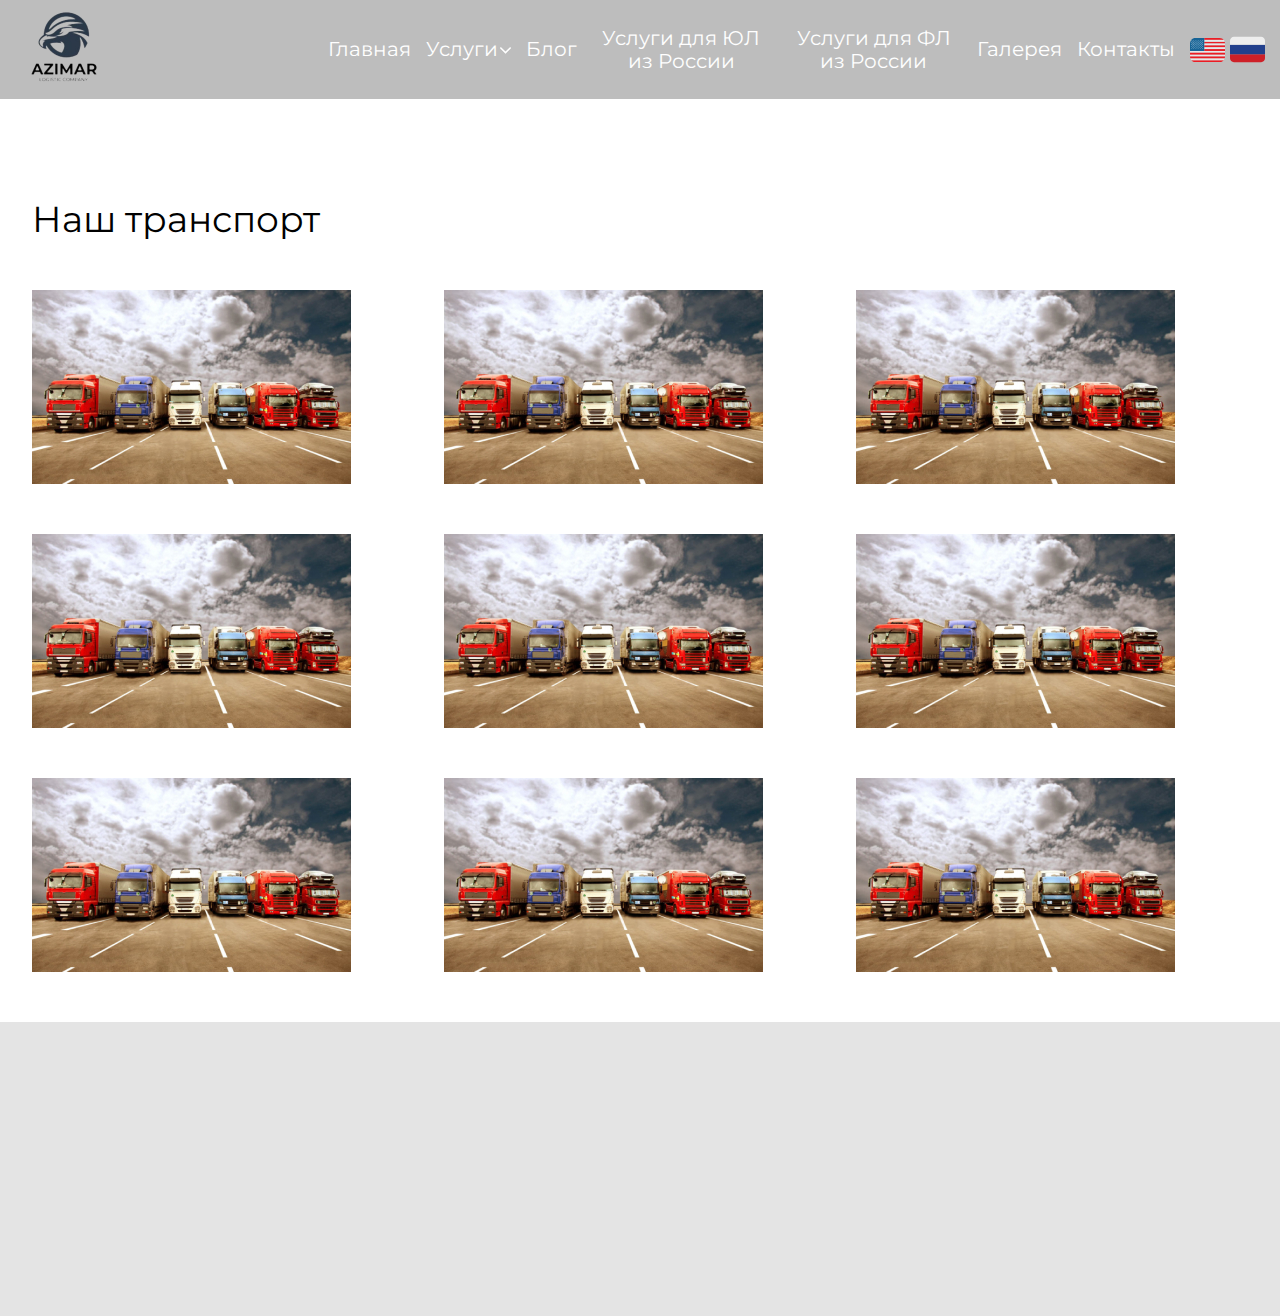
<file: transport.html>
<!DOCTYPE html>
<html lang="ru">

<head>
    <meta charset="UTF-8">
    <meta http-equiv="X-UA-Compatible" content="IE=edge">
    
    <title>Azimarinter</title>
    <meta name="viewport" content="width=device-width, initial-scale=1.0">
    <link rel="preconnect" href="https://fonts.googleapis.com">
    <link rel="preconnect" href="https://fonts.gstatic.com" crossorigin>
    <link href="https://fonts.googleapis.com/css2?family=Montserrat:ital,wght@0,400;0,500;0,700;1,400&family=Moul&family=Rubik:wght@400;500;600;700&display=swap" rel="stylesheet">
    <link rel="stylesheet" href="assets/css/style.min.css"></head>

<body>
<svg style='display: none;'>
    <symbol fill="none" xmlns="http://www.w3.org/2000/svg" viewBox="0 0 34 34" id="russia-flag">
        <g clip-path="url(#clip0_44_12)">
            <path d="M34 25.4999C34 26.5019 33.602 27.4628 32.8935 28.1712C32.185 28.8797 31.2241 29.2777 30.2222 29.2777H3.77778C2.77585 29.2777 1.81496 28.8797 1.10649 28.1712C0.398015 27.4628 0 26.5019 0 25.4999V21.7222H34V25.4999Z"
                  fill="#CE2028"></path>
            <path d="M0 12.2778H34V21.7223H0V12.2778Z" fill="#22408C"></path>
            <path d="M30.2222 4.72217H3.77778C2.77585 4.72217 1.81496 5.12018 1.10649 5.82865C0.398015 6.53712 0 7.49802 0 8.49995L0 12.2777H34V8.49995C34 7.49802 33.602 6.53712 32.8935 5.82865C32.185 5.12018 31.2241 4.72217 30.2222 4.72217Z"
                  fill="#EEEEEE"></path>
        </g>
        <defs>
            <clipPath id="clip0_44_12">
                <rect width="34" height="34" fill="white"></rect>
            </clipPath>
        </defs>
    </symbol>
    <symbol fill="none" xmlns="http://www.w3.org/2000/svg" viewBox="0 0 35 35" id="usa-flag">
        <path d="M14.2188 9.7124V11.5608H34.9809C34.9519 10.9647 34.8895 10.2112 34.6664 9.7124" fill="#EC1C24"></path>
        <path d="M33.6875 7.86401H14.2188V9.71245H34.6664C34.4444 9.02284 34.1141 8.39394 33.6875 7.86401Z"
              fill="#E6E7E8"></path>
        <path d="M29.5312 6.01562H14.2188V7.86406H33.6875C32.7748 6.72109 31.2725 6.01562 29.5312 6.01562Z"
              fill="#EC1C24"></path>
        <path d="M34.9809 11.561H14.2188V13.4095H35V12.1774C35 12.0674 34.9929 11.9603 34.9896 11.8525C34.9874 11.823 34.9841 11.747 34.9809 11.561Z"
              fill="#E6E7E8"></path>
        <path d="M14.2188 15.2579H35V13.4094H14.2188V15.2579Z" fill="#EC1C24"></path>
        <path d="M14.2188 17.1063H35V15.2578H14.2188V17.1063Z" fill="#E6E7E8"></path>
        <path d="M14.2188 17.1062H35V18.9546H14.2188V17.1062Z" fill="#EC1C24"></path>
        <path d="M0 18.9546V20.803H35V18.9546H14.2188H0Z" fill="#E6E7E8"></path>
        <path d="M0 20.8032H35V22.6517H0V20.8032Z" fill="#EC1C24"></path>
        <path d="M0.00273437 23.7886C0.00273437 23.7886 -0.0021875 24.2365 0.0109375 24.5H34.9891C35.0044 24.2299 34.9973 23.7886 34.9973 23.7886L35 22.6516H0L0.00273437 23.7886Z"
              fill="#E6E7E8"></path>
        <path d="M5.46895 30.078H29.5314C31.2776 30.078 32.729 29.4437 33.7205 28.1968H1.27441C2.29816 29.471 3.77691 30.078 5.46621 30.078"
              fill="#EC1C24"></path>
        <path d="M1.27715 28.1968H33.7232C34.1558 27.6472 34.4788 27.0197 34.6748 26.3484H0.331055C0.530717 27.0177 0.852398 27.6444 1.27988 28.1968"
              fill="#E6E7E8"></path>
        <path d="M0.32793 26.3484H34.6717C34.8508 25.7472 34.9573 25.1266 34.9889 24.5H0.0107422C0.0648828 25.1322 0.115195 25.6096 0.32793 26.3484Z"
              fill="#EC1C24"></path>
        <path d="M14.2188 6.01562H5.46875C1.84461 6.01562 0 8.70898 0 12.0312V18.9547H14.2188V6.01562Z"
              fill="#176496"></path>
        <path d="M1.53031 9.28367L1.82781 9.05508L2.12477 9.28367L2.00937 8.91617L2.30523 8.69141H1.93992L1.82672 8.32227L1.71406 8.69141H1.3493L1.64625 8.91617L1.53031 9.28367ZM3.49578 9.28367L3.79328 9.05508L4.09023 9.28367L3.97539 8.91617L4.2707 8.69141H3.90594L3.79273 8.32227L3.68008 8.69141H3.31422L3.61117 8.91617L3.49578 9.28367ZM5.66414 9.28367L5.96109 9.05508L6.25859 9.28367L6.1432 8.91617L6.43852 8.69141H6.07594L5.96109 8.32227L5.84789 8.69141H5.48531L5.77898 8.91617L5.66414 9.28367ZM7.81664 9.28367L8.11359 9.05508L8.41109 9.28367L8.29625 8.91617L8.59156 8.69141H8.22516L8.11359 8.32227L8.00094 8.69141H7.63563L7.93203 8.91617L7.81664 9.28367ZM9.9768 9.28367L10.2743 9.05508L10.5712 9.28367L10.4564 8.91617L10.7523 8.69141H10.3864L10.2738 8.32227L10.1611 8.69141H9.79633L10.0916 8.91617L9.9768 9.28367ZM2.57648 10.2434L2.87344 10.0154L3.17039 10.2434L3.05609 9.87648L3.35141 9.65172H2.98609L2.87289 9.28312L2.76188 9.65172H2.39547L2.69133 9.87648L2.57648 10.2434ZM4.5425 10.2434L4.83945 10.0154L5.13641 10.2434L5.02156 9.87648L5.31687 9.65172H4.94938L4.83945 9.28312L4.72625 9.65172H4.36148L4.65734 9.87648L4.5425 10.2434ZM6.71086 10.2434L7.00727 10.0154L7.30422 10.2434L7.18938 9.87648L7.48523 9.65172H7.12047L7.00727 9.28312L6.89406 9.65172H6.52875L6.82461 9.87648L6.71086 10.2434ZM8.86227 10.2434L9.15977 10.0154L9.45727 10.2434L9.34078 9.87648L9.63719 9.65172H9.27242L9.15922 9.28312L9.04711 9.65172H8.6818L8.97766 9.87648L8.86227 10.2434ZM11.0252 10.2434L11.3199 10.0154L11.6169 10.2434L11.5009 9.87648L11.7973 9.65172H11.4331L11.3194 9.28312L11.2073 9.65172H10.842L11.1378 9.87648L11.0252 10.2434ZM12.243 9.28367L12.54 9.05508L12.8375 9.28367L12.7221 8.91617L13.0174 8.69141H12.6548L12.5395 8.32227L12.4268 8.69141H12.0588L12.3579 8.91617L12.243 9.28367ZM1.50133 16.964L1.79883 16.7381L2.09578 16.964L1.98094 16.5998L2.27625 16.3745L1.91148 16.3755L1.79773 16.007L1.68617 16.3755L1.32031 16.3745L1.61617 16.5998L1.50133 16.964ZM3.46734 16.964L3.7643 16.7381L4.0618 16.964L3.94641 16.5998L4.24172 16.3745L3.8775 16.3755L3.76375 16.007L3.65164 16.3755L3.28688 16.3745L3.58219 16.5998L3.46734 16.964ZM5.6357 16.964L5.93266 16.7381L6.23016 16.964L6.11477 16.5998L6.41008 16.3745L6.04312 16.3755L5.93211 16.007L5.81945 16.3755L5.45469 16.3745L5.75055 16.5998L5.6357 16.964ZM7.7882 16.964L8.08516 16.7381L8.38211 16.964L8.26891 16.5998L8.56258 16.3745L8.19727 16.3755L8.08461 16.007L7.97195 16.3755L7.60719 16.3745L7.9025 16.5998L7.7882 16.964ZM9.94781 16.964L10.2453 16.7381L10.5428 16.964L10.4291 16.5998L10.7227 16.3745L10.358 16.3755L10.2448 16.007L10.1327 16.3755L9.76734 16.3745L10.0627 16.5998L9.94781 16.964ZM12.2141 16.964L12.511 16.7381L12.8085 16.964L12.6931 16.5998L12.989 16.3745L12.622 16.3755L12.5105 16.007L12.3978 16.3755L12.0314 16.3745L12.3289 16.5998L12.2141 16.964ZM1.53031 11.2043L1.82781 10.9757L2.12477 11.2043L2.00937 10.8368L2.30523 10.612L1.93992 10.6131L1.82672 10.2434L1.71406 10.6131L1.3493 10.612L1.64625 10.8368L1.53031 11.2043ZM3.49578 11.2043L3.79328 10.9757L4.09023 11.2043L3.97539 10.8368L4.2707 10.612L3.90594 10.6131L3.79273 10.2434L3.68008 10.6131L3.31422 10.612L3.61117 10.8368L3.49578 11.2043ZM5.66414 11.2043L5.96109 10.9757L6.25859 11.2043L6.1432 10.8368L6.43852 10.612L6.07594 10.6131L5.96109 10.2434L5.84789 10.6131L5.48531 10.612L5.77898 10.8368L5.66414 11.2043ZM7.81664 11.2043L8.11359 10.9757L8.41109 11.2043L8.29625 10.8368L8.59156 10.612L8.22516 10.6131L8.11359 10.2434L8.00094 10.6131L7.63563 10.612L7.93203 10.8368L7.81664 11.2043ZM9.9768 11.2043L10.2743 10.9757L10.5712 11.2043L10.4564 10.8368L10.7523 10.612L10.3864 10.6131L10.2738 10.2434L10.1611 10.6131L9.79633 10.612L10.0916 10.8368L9.9768 11.2043ZM2.57648 12.1646L2.87344 11.9366L3.17039 12.1646L3.05609 11.7977L3.35141 11.5718H2.98609L2.87289 11.2043L2.76188 11.5718H2.39547L2.69133 11.7977L2.57648 12.1646ZM4.5425 12.1646L4.83945 11.9366L5.13641 12.1646L5.02156 11.7977L5.31687 11.5718H4.94938L4.83945 11.2043L4.72625 11.5718H4.36148L4.65734 11.7977L4.5425 12.1646ZM6.71086 12.1646L7.00727 11.9366L7.30422 12.1646L7.18938 11.7977L7.48523 11.5718H7.12047L7.00727 11.2043L6.89406 11.5718H6.52875L6.82461 11.7977L6.71086 12.1646ZM8.86227 12.1646L9.15977 11.9366L9.45727 12.1646L9.34078 11.7977L9.63719 11.5718H9.27242L9.15922 11.2043L9.04711 11.5718H8.6818L8.97766 11.7977L8.86227 12.1646ZM11.0252 12.1646L11.3199 11.9366L11.6169 12.1646L11.5009 11.7977L11.7973 11.5718H11.4331L11.3194 11.2043L11.2073 11.5718H10.842L11.1378 11.7977L11.0252 12.1646ZM12.243 11.2043L12.54 10.9757L12.8375 11.2043L12.7221 10.8368L13.0174 10.612L12.6548 10.6131L12.5395 10.2434L12.4268 10.6131L12.0588 10.612L12.3579 10.8368L12.243 11.2043ZM1.50133 13.1249L1.79883 12.8969L2.09578 13.1249L1.98039 12.7585L2.27625 12.5332L1.91094 12.5343L1.79773 12.1646L1.68617 12.5343L1.32031 12.5332L1.61617 12.7585L1.50133 13.1249ZM3.46734 13.1249L3.7643 12.8969L4.0618 13.1249L3.94641 12.7585L4.24172 12.5332L3.8775 12.5343L3.76375 12.1646L3.65164 12.5343L3.28688 12.5332L3.58164 12.7585L3.46734 13.1249ZM5.6357 13.1249L5.93266 12.8969L6.22961 13.1249L6.11477 12.7585L6.41008 12.5332L6.04312 12.5343L5.93211 12.1646L5.81945 12.5343L5.45469 12.5332L5.75055 12.7585L5.6357 13.1249ZM7.7882 13.1249L8.08461 12.8969L8.38211 13.1249L8.26891 12.7585L8.56258 12.5332L8.19727 12.5343L8.08461 12.1646L7.97195 12.5343L7.60719 12.5332L7.9025 12.7585L7.7882 13.1249ZM9.94781 13.1249L10.2453 12.8969L10.5423 13.1249L10.4291 12.7585L10.7227 12.5332L10.3574 12.5343L10.2448 12.1646L10.1327 12.5343L9.76734 12.5332L10.0627 12.7585L9.94781 13.1249ZM2.5475 14.0852L2.84445 13.8577L3.14141 14.0852L3.02711 13.721L3.32187 13.4946H2.95656L2.84391 13.1249L2.7318 13.4946H2.36648L2.66234 13.721L2.5475 14.0852ZM4.51352 14.0852L4.81047 13.8577L5.10742 14.0852L4.99258 13.721L5.28789 13.4946H4.92203L4.80992 13.1249L4.69727 13.4946H4.33195L4.62836 13.721L4.51352 14.0852ZM6.68242 14.0852L6.97828 13.8577L7.27578 14.0852L7.15875 13.721L7.45625 13.4946H7.09148L6.97828 13.1249L6.86562 13.4946H6.50031L6.79617 13.721L6.68242 14.0852ZM8.83219 14.0852L9.13078 13.8577L9.42828 14.0852L9.31344 13.721L9.6082 13.4946H9.24344L9.13023 13.1249L9.01813 13.4946H8.65281L8.94867 13.721L8.83219 14.0852ZM10.9923 14.0852L11.2909 13.8577L11.5884 14.0852L11.473 13.721L11.7695 13.4946H11.4047L11.2909 13.1249L11.1783 13.4946H10.813L11.1088 13.721L10.9923 14.0852ZM12.2141 13.1249L12.511 12.8969L12.808 13.1249L12.6931 12.7585L12.989 12.5332L12.622 12.5343L12.5105 12.1646L12.3978 12.5343L12.0314 12.5332L12.3289 12.7585L12.2141 13.1249ZM1.50133 15.0461L1.79883 14.8202L2.09578 15.0461L1.98039 14.6791L2.27625 14.4538L1.91094 14.4549L1.79773 14.0852L1.68617 14.4549L1.32031 14.4538L1.61617 14.6791L1.50133 15.0461ZM3.46734 15.0461L3.7643 14.8202L4.0618 15.0461L3.94641 14.6791L4.24172 14.4538L3.8775 14.4549L3.76375 14.0852L3.65164 14.4549L3.28688 14.4538L3.58164 14.6791L3.46734 15.0461ZM5.6357 15.0461L5.93266 14.8202L6.22961 15.0461L6.11477 14.6791L6.41008 14.4538L6.04312 14.4549L5.93211 14.0852L5.81945 14.4549L5.45469 14.4538L5.75055 14.6791L5.6357 15.0461ZM7.7882 15.0461L8.08461 14.8202L8.38211 15.0461L8.26891 14.6791L8.56258 14.4538L8.19727 14.4549L8.08461 14.0852L7.97195 14.4549L7.60719 14.4538L7.9025 14.6791L7.7882 15.0461ZM9.94781 15.0461L10.2453 14.8202L10.5423 15.0461L10.4291 14.6791L10.7227 14.4538L10.3574 14.4549L10.2448 14.0852L10.1327 14.4549L9.76734 14.4538L10.0627 14.6791L9.94781 15.0461ZM2.5475 16.007L2.84445 15.7784L3.14141 16.007L3.02711 15.6395L3.32187 15.4163H2.95656L2.84391 15.0461L2.7318 15.4163H2.36648L2.66234 15.6395L2.5475 16.007ZM4.51352 16.007L4.81047 15.7784L5.10742 16.007L4.99258 15.6395L5.28789 15.4163H4.92203L4.80992 15.0461L4.69727 15.4163H4.33195L4.62836 15.6395L4.51352 16.007ZM6.68242 16.007L6.97828 15.7784L7.27578 16.007L7.15875 15.6395L7.45625 15.4163H7.09148L6.97828 15.0461L6.86562 15.4163H6.50031L6.79617 15.6395L6.68242 16.007ZM8.83219 16.007L9.13078 15.7784L9.42828 16.007L9.31344 15.6395L9.6082 15.4163H9.24344L9.13023 15.0461L9.01813 15.4163H8.65281L8.94867 15.6395L8.83219 16.007ZM10.9923 16.007L11.2909 15.7784L11.5884 16.007L11.473 15.6395L11.7695 15.4163H11.4047L11.2909 15.0461L11.1783 15.4163H10.813L11.1088 15.6395L10.9923 16.007ZM12.2141 15.0461L12.511 14.8202L12.808 15.0461L12.6931 14.6791L12.989 14.4538L12.622 14.4549L12.5105 14.0852L12.3978 14.4549L12.0314 14.4538L12.3289 14.6791L12.2141 15.0461Z"
              fill="white"></path>
    </symbol>
    <symbol fill="none" xmlns="http://www.w3.org/2000/svg" viewBox="0 0 21 22" id="calendar">
        <path d="M19.5 2.67188H15.2344V1.04688C15.2344 0.935156 15.143 0.84375 15.0312 0.84375H13.6094C13.4977 0.84375 13.4062 0.935156 13.4062 1.04688V2.67188H6.90625V1.04688C6.90625 0.935156 6.81484 0.84375 6.70312 0.84375H5.28125C5.16953 0.84375 5.07812 0.935156 5.07812 1.04688V2.67188H0.8125C0.363086 2.67188 0 3.03496 0 3.48438V20.3438C0 20.7932 0.363086 21.1562 0.8125 21.1562H19.5C19.9494 21.1562 20.3125 20.7932 20.3125 20.3438V3.48438C20.3125 3.03496 19.9494 2.67188 19.5 2.67188ZM18.4844 19.3281H1.82812V9.67969H18.4844V19.3281ZM1.82812 7.95312V4.5H5.07812V5.71875C5.07812 5.83047 5.16953 5.92188 5.28125 5.92188H6.70312C6.81484 5.92188 6.90625 5.83047 6.90625 5.71875V4.5H13.4062V5.71875C13.4062 5.83047 13.4977 5.92188 13.6094 5.92188H15.0312C15.143 5.92188 15.2344 5.83047 15.2344 5.71875V4.5H18.4844V7.95312H1.82812Z"
              fill="#0459FF"></path>
    </symbol>
    <symbol fill="none" xmlns="http://www.w3.org/2000/svg" viewBox="0 0 30 30" id="whatsapp">
        <g clip-path="url(#clip0_96_165)">
            <path d="M7.92944 25.6938L8.41986 25.9362C10.4636 27.1482 12.7524 27.7138 15.0413 27.7138C22.2349 27.7138 28.1205 21.8963 28.1205 14.7861C28.1205 11.3926 26.7308 8.07986 24.2785 5.65589C21.8261 3.23191 18.5562 1.8584 15.0413 1.8584C7.84776 1.8584 1.96201 7.67585 2.04381 14.8669C2.04381 17.2908 2.77951 19.634 4.00565 21.6539L4.3326 22.1387L3.02479 26.9058L7.92944 25.6938Z"
                  fill="#00E676"></path>
            <path d="M25.6679 4.36309C22.8886 1.53521 19.0466 0 15.1228 0C6.78492 0 0.0817969 6.70622 0.163477 14.8668C0.163477 17.4524 0.89918 19.9572 2.12543 22.2195L0 29.8953L7.92926 27.8753C10.1364 29.0874 12.5886 29.653 15.0411 29.653C23.2973 29.653 30.0005 22.9466 30.0005 14.7862C30.0005 10.827 28.4471 7.11023 25.6679 4.36309ZM15.1228 27.1483C12.9157 27.1483 10.7086 26.5828 8.82844 25.4516L8.33801 25.2092L3.59684 26.4211L4.82297 21.8157L4.49602 21.3308C0.89918 15.5942 2.61586 7.999 8.50148 4.44382C14.3871 0.888765 21.9894 2.58556 25.5862 8.40301C29.183 14.2205 27.4663 21.7347 21.5808 25.2899C19.7005 26.5018 17.4117 27.1483 15.1228 27.1483ZM22.3164 18.1798L21.4172 17.7758C21.4172 17.7758 20.1094 17.2102 19.2919 16.8061C19.2101 16.8061 19.1284 16.7253 19.0466 16.7253C18.8013 16.7253 18.6379 16.8061 18.4744 16.887C18.4744 16.887 18.3927 16.9677 17.2482 18.2605C17.1664 18.4221 17.003 18.5029 16.8395 18.5029H16.7577C16.676 18.5029 16.5125 18.4221 16.4307 18.3414L16.022 18.1798C15.1228 17.7758 14.3054 17.2909 13.6514 16.6446C13.4879 16.483 13.2427 16.3214 13.0792 16.1598C12.507 15.5942 11.9347 14.9478 11.5261 14.2206L11.4443 14.059C11.3626 13.9781 11.3626 13.8974 11.2808 13.7358C11.2808 13.5742 11.2808 13.4127 11.3626 13.3318C11.3626 13.3318 11.6896 12.9278 11.9347 12.6855C12.0983 12.5238 12.18 12.2815 12.3435 12.1199C12.507 11.8775 12.5888 11.5543 12.507 11.3119C12.4253 10.9078 11.4443 8.72629 11.1991 8.24154C11.0355 7.99911 10.8722 7.91838 10.6269 7.83753H9.72773C9.56414 7.83753 9.40078 7.91838 9.23719 7.91838L9.15539 7.99911C8.99191 8.07996 8.82844 8.24154 8.66496 8.32228C8.50148 8.48398 8.41969 8.64544 8.25621 8.80714C7.68398 9.53432 7.35703 10.4231 7.35703 11.3119C7.35703 11.9582 7.52051 12.6046 7.76578 13.1702L7.84758 13.4127C8.58328 14.9478 9.56414 16.3214 10.8722 17.5333L11.1991 17.8565C11.4443 18.0989 11.6896 18.2605 11.853 18.5028C13.5697 19.9573 15.5316 21.0076 17.7387 21.5732C17.9839 21.654 18.3109 21.654 18.5562 21.7348H19.3736C19.7823 21.7348 20.2727 21.5732 20.5998 21.4117C20.845 21.2501 21.0084 21.2501 21.1719 21.0885L21.3355 20.9268C21.499 20.7652 21.6625 20.6845 21.8259 20.5229C21.9894 20.3613 22.1529 20.1997 22.2347 20.038C22.3982 19.7149 22.4798 19.3108 22.5616 18.907V18.3414C22.5616 18.3414 22.4798 18.2605 22.3164 18.1798Z"
                  fill="white"></path>
        </g>
        <defs>
            <clipPath id="clip0_96_165">
                <rect width="30" height="30" fill="white"></rect>
            </clipPath>
        </defs>
    </symbol>
    <symbol fill="none" xmlns="http://www.w3.org/2000/svg" viewBox="0 0 29 28" id="telegram">
        <path d="M14.5 0C6.49181 0 0 6.26795 0 14C0 21.732 6.49181 28 14.5 28C22.5082 28 29 21.732 29 14C29 6.26795 22.5082 0 14.5 0Z"
              fill="#40B3E0"></path>
        <path d="M21.5557 8.0532L18.9657 20.6607C18.9657 20.6607 18.6036 21.5351 17.6075 21.1154L11.631 16.6914L9.45782 15.6773L5.79952 14.4882C5.79952 14.4882 5.2381 14.2959 5.18372 13.8762C5.12935 13.4565 5.81765 13.2293 5.81765 13.2293L20.3602 7.72114C20.3602 7.72114 21.5556 7.21407 21.5556 8.05342"
              fill="white"></path>
        <path d="M11.172 20.5189C11.172 20.5189 10.9975 20.5031 10.78 19.8385C10.5628 19.1741 9.45801 15.6769 9.45801 15.6769L18.2416 10.2913C18.2416 10.2913 18.7488 9.99402 18.7306 10.2913C18.7306 10.2913 18.8212 10.3438 18.5494 10.5886C18.2779 10.8335 11.6494 16.5863 11.6494 16.5863"
              fill="#D2E5F1"></path>
        <path d="M13.9227 18.3871L11.5588 20.4681C11.5588 20.4681 11.374 20.6035 11.1719 20.5186L11.6245 16.6533"
              fill="#B5CFE4"></path>
    </symbol>
    <symbol fill="none" xmlns="http://www.w3.org/2000/svg" viewBox="0 0 30 28" id="instagram">
        <path d="M15.0001 0C10.9229 0 10.4148 0.018375 8.81914 0.081375C7.21695 0.154875 6.1332 0.38675 5.17695 0.73325C4.17614 1.08589 3.26976 1.63801 2.52102 2.35113C1.75484 3.04832 1.16295 3.89474 0.787578 4.83C0.416328 5.7225 0.167891 6.734 0.0891406 8.22937C0.0169531 9.7195 0.00195312 10.1929 0.00195312 13.9983C0.00195312 17.8036 0.0216406 18.2779 0.0891406 19.7671C0.167891 21.2581 0.416328 22.274 0.787578 23.1665C1.16541 24.1006 1.75697 24.9465 2.52102 25.6454C3.26801 26.3605 4.17489 26.9129 5.17695 27.2633C6.1332 27.6054 7.22164 27.8416 8.81914 27.9151C10.4157 27.9825 10.9229 27.9965 15.0001 27.9965C19.0773 27.9965 19.5854 27.9781 21.181 27.9151C22.7785 27.8416 23.867 27.6045 24.8232 27.2633C25.824 26.9106 26.7304 26.3585 27.4791 25.6454C28.2463 24.9489 28.8383 24.1023 29.2126 23.1665C29.5791 22.274 29.8323 21.2581 29.911 19.7671C29.9832 18.277 29.9982 17.8036 29.9982 13.9983C29.9982 10.1929 29.9785 9.71862 29.911 8.22937C29.8323 6.73837 29.5782 5.71725 29.2126 4.83C28.8347 3.8959 28.2432 3.04996 27.4791 2.35113C26.733 1.6351 25.8258 1.08253 24.8232 0.73325C23.867 0.38675 22.7785 0.154875 21.181 0.081375C19.5845 0.014 19.0773 0 15.0001 0ZM15.0001 2.52C19.0041 2.52 19.4823 2.53838 21.0648 2.60138C22.5245 2.66525 23.3195 2.89275 23.8473 3.08525C24.4998 3.31006 25.0904 3.66787 25.576 4.13263C26.0731 4.58397 26.4551 5.13393 26.6935 5.74175C26.8998 6.23437 27.1435 6.97637 27.212 8.33875C27.2795 9.81575 27.2991 10.2629 27.2991 13.9991C27.2991 17.7354 27.2795 18.1825 27.2063 19.6595C27.1276 21.0219 26.8838 21.7639 26.6785 22.2565C26.3945 22.9136 26.0776 23.373 25.5545 23.87C25.0672 24.3318 24.477 24.6879 23.8257 24.913C23.3045 25.1055 22.4982 25.333 21.0329 25.3969C19.442 25.4599 18.9732 25.4783 14.9588 25.4783C10.9445 25.4783 10.4766 25.4599 8.88383 25.3916C7.42414 25.3181 6.61883 25.0906 6.09102 24.899C5.37852 24.6339 4.89008 24.3381 4.36695 23.8499C3.83914 23.3572 3.50352 22.8883 3.24477 22.2364C3.03477 21.7499 2.79477 20.9974 2.71695 19.6298C2.66352 18.1624 2.6382 17.7074 2.6382 13.9781C2.6382 10.2506 2.66352 9.79475 2.71695 8.309C2.79477 6.94138 3.03477 6.19063 3.24477 5.70238C3.50352 5.0365 3.84008 4.5815 4.36695 4.08887C4.88914 3.6015 5.37852 3.2865 6.09102 3.03975C6.61883 2.84812 7.40445 2.62063 8.86977 2.55238C10.4607 2.499 10.9295 2.47975 14.9382 2.47975L15.0001 2.52ZM15.0001 6.81363C13.9888 6.81328 12.9874 6.99893 12.0531 7.35995C11.1188 7.72098 10.2698 8.25031 9.55475 8.9177C8.8397 9.58508 8.27256 10.3774 7.88574 11.2495C7.49893 12.1215 7.30002 13.0562 7.30039 14C7.30002 14.9438 7.49893 15.8785 7.88574 16.7505C8.27256 17.6226 8.8397 18.4149 9.55475 19.0823C10.2698 19.7497 11.1188 20.279 12.0531 20.64C12.9874 21.0011 13.9888 21.1867 15.0001 21.1864C16.0113 21.1867 17.0127 21.0011 17.9471 20.64C18.8814 20.279 19.7303 19.7497 20.4454 19.0823C21.1605 18.4149 21.7276 17.6226 22.1144 16.7505C22.5012 15.8785 22.7001 14.9438 22.6998 14C22.7001 13.0562 22.5012 12.1215 22.1144 11.2495C21.7276 10.3774 21.1605 9.58508 20.4454 8.9177C19.7303 8.25031 18.8814 7.72098 17.9471 7.35995C17.0127 6.99893 16.0113 6.81328 15.0001 6.81363V6.81363ZM15.0001 18.6664C12.2363 18.6664 10.0004 16.5795 10.0004 14C10.0004 11.4205 12.2363 9.33362 15.0001 9.33362C17.7638 9.33362 19.9998 11.4205 19.9998 14C19.9998 16.5795 17.7638 18.6664 15.0001 18.6664ZM24.8101 6.52663C24.8096 6.97258 24.6194 7.40011 24.2814 7.71529C23.9433 8.03046 23.4851 8.2075 23.0073 8.2075C22.771 8.2075 22.5371 8.16407 22.3188 8.07968C22.1005 7.9953 21.9022 7.87162 21.7351 7.7157C21.5681 7.55977 21.4356 7.37467 21.3451 7.17095C21.2547 6.96723 21.2082 6.74888 21.2082 6.52837C21.2082 6.30787 21.2547 6.08952 21.3451 5.8858C21.4356 5.68208 21.5681 5.49698 21.7351 5.34105C21.9022 5.18513 22.1005 5.06145 22.3188 4.97707C22.5371 4.89268 22.771 4.84925 23.0073 4.84925C23.9982 4.84925 24.8101 5.60175 24.8101 6.52663V6.52663Z"
              fill="black"></path>
    </symbol>
    <symbol fill="none" xmlns="http://www.w3.org/2000/svg" viewBox="0 0 36 36" id="facebook">
        <path d="M30.9375 3.9375H5.0625C4.44023 3.9375 3.9375 4.44023 3.9375 5.0625V30.9375C3.9375 31.5598 4.44023 32.0625 5.0625 32.0625H30.9375C31.5598 32.0625 32.0625 31.5598 32.0625 30.9375V5.0625C32.0625 4.44023 31.5598 3.9375 30.9375 3.9375ZM27.6891 12.1465H25.4426C23.6812 12.1465 23.3402 12.9832 23.3402 14.2137V16.9242H27.5449L26.9965 21.1676H23.3402V32.0625H18.9563V21.1711H15.2895V16.9242H18.9563V13.7953C18.9563 10.1637 21.1746 8.18438 24.416 8.18438C25.9699 8.18438 27.3023 8.30039 27.6926 8.35313V12.1465H27.6891Z"
              fill="black"></path>
    </symbol>
    <symbol fill="none" xmlns="http://www.w3.org/2000/svg" viewBox="0 0 34 34" id="truck">
        <path d="M28.3337 11.3334H24.0837V5.66675H1.41699V24.0834H4.25033C4.25033 26.4351 6.14866 28.3334 8.50033 28.3334C10.852 28.3334 12.7503 26.4351 12.7503 24.0834H21.2503C21.2503 26.4351 23.1487 28.3334 25.5003 28.3334C27.852 28.3334 29.7503 26.4351 29.7503 24.0834H32.5837V17.0001L28.3337 11.3334ZM8.50033 26.2084C7.32449 26.2084 6.37533 25.2592 6.37533 24.0834C6.37533 22.9076 7.32449 21.9584 8.50033 21.9584C9.67616 21.9584 10.6253 22.9076 10.6253 24.0834C10.6253 25.2592 9.67616 26.2084 8.50033 26.2084ZM21.2503 9.91675H18.417V19.8334H15.5837V9.91675H12.7503V19.8334H9.91699V9.91675H7.08366V19.8334H4.25033V8.50008H21.2503V9.91675ZM25.5003 26.2084C24.3245 26.2084 23.3753 25.2592 23.3753 24.0834C23.3753 22.9076 24.3245 21.9584 25.5003 21.9584C26.6762 21.9584 27.6253 22.9076 27.6253 24.0834C27.6253 25.2592 26.6762 26.2084 25.5003 26.2084ZM24.0837 17.0001V13.4584H27.6253L30.402 17.0001H24.0837Z"
              fill="black"></path>
    </symbol>
    <symbol fill="none" xmlns="http://www.w3.org/2000/svg" viewBox="0 0 28 28" id="phone">
        <g clip-path="url(#clip0_44_71)">
            <path d="M14.6469 7.28012L10.7001 2.72428C10.2451 2.19928 9.41093 2.20162 8.88243 2.73128L5.63676 5.98278C4.67076 6.94995 4.39426 8.38612 4.9531 9.53762C8.29165 16.4501 13.8665 22.0327 20.7743 25.3809C21.9246 25.9398 23.3596 25.6633 24.3256 24.6961L27.6016 21.4143C28.1324 20.8834 28.1336 20.0446 27.6039 19.5896L23.0306 15.6638C22.5523 15.2531 21.8091 15.3068 21.3296 15.7874L19.7383 17.3811C19.6568 17.4665 19.5496 17.5228 19.433 17.5413C19.3165 17.5599 19.197 17.5397 19.0931 17.4838C16.4919 15.9859 14.3343 13.8254 12.8398 11.2223C12.7838 11.1182 12.7635 10.9985 12.7821 10.8818C12.8006 10.765 12.857 10.6576 12.9424 10.5759L14.5291 8.98812C15.0098 8.50512 15.0623 7.75845 14.6469 7.27895V7.28012Z"
                  stroke="black" stroke-width="2" stroke-linecap="round" stroke-linejoin="round"></path>
        </g>
        <defs>
            <clipPath id="clip0_44_71">
                <rect width="28" height="28" fill="white"></rect>
            </clipPath>
        </defs>
    </symbol>
    <symbol fill="none" xmlns="http://www.w3.org/2000/svg" viewBox="0 0 32 32" id="location">
        <path d="M16 15C18.2091 15 20 13.2091 20 11C20 8.79086 18.2091 7 16 7C13.7909 7 12 8.79086 12 11C12 13.2091 13.7909 15 16 15Z"
              stroke="#5A5A5A" stroke-width="2" stroke-linecap="round" stroke-linejoin="round"></path>
        <path d="M24.0002 15C21.0002 22 16.0002 30 16.0002 30C16.0002 30 11.0002 22 8.00024 15C5.00024 8 10.0002 2 16.0002 2C22.0002 2 27.0002 8 24.0002 15Z"
              stroke="#5A5A5A" stroke-width="2" stroke-linecap="round" stroke-linejoin="round"></path>
    </symbol>
    <symbol fill="none" xmlns="http://www.w3.org/2000/svg" viewBox="0 0 4 7" id="arrow-right">
        <path d="M0.778572 6.85829L4 3.49854L0.778572 0.138791C0.690769 0.047519 0.572964 -0.00237432 0.451073 8.69153e-05C0.329181 0.00254815 0.213189 0.0571623 0.128611 0.151915C0.0440335 0.246668 -0.00220012 0.373797 8.03531e-05 0.505336C0.00236107 0.636875 0.0529695 0.762049 0.140772 0.853321L2.67846 3.49854L0.140772 6.14668C0.0529695 6.23795 0.00236114 6.36312 8.04245e-05 6.49466C-0.00220005 6.6262 0.0440336 6.75333 0.128611 6.84808C0.213189 6.94284 0.329182 6.99745 0.451073 6.99991C0.572964 7.00237 0.690769 6.95248 0.778572 6.86121L0.778572 6.85829Z"
              fill="white"></path>
    </symbol>

    <symbol id='close' width="34" height="34" viewBox="0 0 34 34" fill="none" xmlns="http://www.w3.org/2000/svg">
        <path d="M8.5 8.50003L26.5968 26.5968" stroke="#D0D0D0" stroke-width="2" stroke-linecap="round"
              stroke-linejoin="round"/>
        <path d="M8.5 26.5968L26.5968 8.5" stroke="#D0D0D0" stroke-width="2" stroke-linecap="round"
              stroke-linejoin="round"/>
    </symbol>

    <symbol viewBox="0 0 400 400" id="person">
        <desc>Created with Fabric.js 3.6.2</desc>
        <defs></defs>
        <g transform="matrix(0.39 0 0 0.39 200 156.25)">
            <path transform=" translate(-256, -144)"
                  d="M 344 144 c -3.92 52.87 -44 96 -88 96 s -84.15 -43.12 -88 -96 c -4 -55 35 -96 88 -96 S 348 90 344 144 Z"
                  stroke-linecap="round"></path>
        </g>
        <g transform="matrix(0.39 0 0 0.39 200 250)">
            <path transform=" translate(-256, -384)"
                  d="M 256 304 c -87 0 -175.3 48 -191.64 138.6 C 62.39 453.52 68.57 464 80 464 H 432 c 11.44 0 17.62 -10.48 15.65 -21.4 C 431.3 352 343 304 256 304 Z"
                  stroke-linecap="round"></path>
        </g>
    </symbol>
    <symbol xmlns="http://www.w3.org/2000/svg" xmlns:xlink="http://www.w3.org/1999/xlink" version="1.1"
            xml:space="preserve" viewBox="0 0 400 400" id="email">
    <desc>Created with Fabric.js 3.6.2</desc>
        <defs></defs>
        <g transform="matrix(8.33 0 0 8.33 200 200)" id="Слой_1">
      <path transform=" translate(-13, -13)"
            d="M 23.2294922 4 H 2.7705078 C 1.7939453 4 1 4.84375 1 5.8808594 v 14.2382813 C 1 21.15625 1.7939453 22 2.7705078 22 h 20.4589844 C 24.2060547 22 25 21.15625 25 20.1191406 V 5.8808594 C 25 4.84375 24.2060547 4 23.2294922 4 z M 15.666687 13.0003052 L 23.5 7.3469849 v 11.3060913 L 15.666687 13.0003052 z M 23.2294922 5.5 c 0.0535278 0 0.1077881 0.0323486 0.1549072 0.0806885 L 13 13.0751343 L 2.6156006 5.5806885 C 2.6627197 5.5323486 2.71698 5.5 2.7705078 5.5 H 23.2294922 z M 2.5 18.6530151 V 7.3469849 l 7.8328247 5.6529541 L 2.5 18.6530151 z M 2.7705078 20.5 c -0.0535278 0 -0.1077881 -0.0324707 -0.1549072 -0.0807495 l 8.9987183 -6.4944458 l 0.9472046 0.6835938 c 0.0224609 0.0162964 0.0484619 0.0229492 0.0721436 0.036377 c 0.0231323 0.0131226 0.0447388 0.024231 0.0689697 0.03479 C 12.798584 14.7214966 12.8981323 14.75 12.9990234 14.75 c 0.0003662 0 0.0006104 -0.0002441 0.0009766 -0.0002441 S 13.0006104 14.75 13.0009766 14.75 c 0.1008911 0 0.2004395 -0.0285034 0.2963867 -0.0704346 c 0.024231 -0.0105591 0.0458374 -0.0216675 0.0689697 -0.03479 c 0.0236816 -0.0134277 0.0496826 -0.0200806 0.0721436 -0.036377 l 0.9467163 -0.6832886 l 8.9992065 6.4942017 C 23.3372803 20.4675903 23.28302 20.5 23.2294922 20.5 H 2.7705078 z"
            stroke-linecap="round"></path>
    </g>
  </symbol>

    <symbol fill="none" xmlns="http://www.w3.org/2000/svg" viewBox="0 0 30 42" id="report">
        <path fill-rule="evenodd" clip-rule="evenodd"
              d="M3.54102 5.37533C3.26475 5.37533 2.9998 5.48507 2.80445 5.68042C2.6091 5.87577 2.49935 6.14073 2.49935 6.41699V38.7087C2.49935 38.9849 2.6091 39.2499 2.80445 39.4452C2.9998 39.6406 3.26475 39.7503 3.54102 39.7503H26.4577C26.734 39.7503 26.9989 39.6406 27.1943 39.4452C27.3896 39.2499 27.4994 38.9849 27.4994 38.7087V6.41699C27.4994 6.14073 27.3896 5.87577 27.1943 5.68042C26.9989 5.48507 26.734 5.37533 26.4577 5.37533H20.6421V3.29199H26.4577C27.2865 3.29199 28.0813 3.62123 28.6674 4.20728C29.2534 4.79333 29.5827 5.58819 29.5827 6.41699V38.7087C29.5827 39.5375 29.2534 40.3323 28.6674 40.9184C28.0813 41.5044 27.2865 41.8337 26.4577 41.8337H3.54102C2.71221 41.8337 1.91736 41.5044 1.33131 40.9184C0.745255 40.3323 0.416016 39.5375 0.416016 38.7087V6.41699C0.416016 5.58819 0.745255 4.79333 1.33131 4.20728C1.91736 3.62123 2.71221 3.29199 3.54102 3.29199H9.35664V5.37533H3.54102Z"
              fill="white"></path>
        <path fill-rule="evenodd" clip-rule="evenodd"
              d="M7.70833 3.29199C7.70833 2.46319 8.03757 1.66833 8.62362 1.08228C9.20967 0.496232 10.0045 0.166992 10.8333 0.166992H19.1667C19.9955 0.166992 20.7903 0.496232 21.3764 1.08228C21.9624 1.66833 22.2917 2.46319 22.2917 3.29199V5.37533C22.2917 6.20413 21.9624 6.99898 21.3764 7.58503C20.7903 8.17109 19.9955 8.50033 19.1667 8.50033H10.8333C10.0045 8.50033 9.20967 8.17109 8.62362 7.58503C8.03757 6.99898 7.70833 6.20413 7.70833 5.37533V3.29199ZM10.8333 2.25033C10.5571 2.25033 10.2921 2.36007 10.0968 2.55542C9.90141 2.75077 9.79167 3.01572 9.79167 3.29199V5.37533C9.79167 5.65159 9.90141 5.91654 10.0968 6.11189C10.2921 6.30725 10.5571 6.41699 10.8333 6.41699H19.1667C19.4429 6.41699 19.7079 6.30725 19.9032 6.11189C20.0986 5.91654 20.2083 5.65159 20.2083 5.37533V3.29199C20.2083 3.01572 20.0986 2.75077 19.9032 2.55542C19.7079 2.36007 19.4429 2.25033 19.1667 2.25033H10.8333ZM5.625 17.8753C5.625 17.5991 5.73475 17.3341 5.9301 17.1388C6.12545 16.9434 6.3904 16.8337 6.66667 16.8337H13.9583C14.2346 16.8337 14.4996 16.9434 14.6949 17.1388C14.8903 17.3341 15 17.5991 15 17.8753C15 18.1516 14.8903 18.4165 14.6949 18.6119C14.4996 18.8072 14.2346 18.917 13.9583 18.917H6.66667C6.3904 18.917 6.12545 18.8072 5.9301 18.6119C5.73475 18.4165 5.625 18.1516 5.625 17.8753ZM5.625 12.667C5.625 12.3907 5.73475 12.1258 5.9301 11.9304C6.12545 11.7351 6.3904 11.6253 6.66667 11.6253H22.8125C23.0888 11.6253 23.3537 11.7351 23.5491 11.9304C23.7444 12.1258 23.8542 12.3907 23.8542 12.667C23.8542 12.9433 23.7444 13.2082 23.5491 13.4036C23.3537 13.5989 23.0888 13.7087 22.8125 13.7087H6.66667C6.3904 13.7087 6.12545 13.5989 5.9301 13.4036C5.73475 13.2082 5.625 12.9433 5.625 12.667ZM7.70833 26.2087V28.292H9.79167V26.2087H7.70833ZM6.66667 24.1253C6.3904 24.1253 6.12545 24.2351 5.9301 24.4304C5.73475 24.6258 5.625 24.8907 5.625 25.167V29.3337C5.625 29.6099 5.73475 29.8749 5.9301 30.0702C6.12545 30.2656 6.3904 30.3753 6.66667 30.3753H10.8333C11.1096 30.3753 11.3746 30.2656 11.5699 30.0702C11.7653 29.8749 11.875 29.6099 11.875 29.3337V25.167C11.875 24.8907 11.7653 24.6258 11.5699 24.4304C11.3746 24.2351 11.1096 24.1253 10.8333 24.1253H6.66667ZM19.1667 26.2087C19.3072 26.2151 19.4476 26.193 19.5794 26.1436C19.7112 26.0943 19.8316 26.0188 19.9334 25.9217C20.0352 25.8245 20.1163 25.7077 20.1717 25.5784C20.2271 25.4491 20.2558 25.3098 20.2559 25.1691C20.2561 25.0284 20.2277 24.8891 20.1725 24.7597C20.1174 24.6302 20.0365 24.5133 19.9349 24.4159C19.8333 24.3186 19.7131 24.2428 19.5814 24.1932C19.4497 24.1437 19.3093 24.1213 19.1687 24.1274C18.9008 24.1391 18.6477 24.2537 18.4621 24.4474C18.2766 24.6411 18.1729 24.8988 18.1726 25.167C18.1723 25.4352 18.2755 25.6932 18.4607 25.8872C18.6459 26.0813 18.8987 26.1964 19.1667 26.2087V26.2087ZM19.1667 28.292C19.9955 28.292 20.7903 27.9628 21.3764 27.3767C21.9624 26.7906 22.2917 25.9958 22.2917 25.167C22.2917 24.3382 21.9624 23.5433 21.3764 22.9573C20.7903 22.3712 19.9955 22.042 19.1667 22.042C18.3379 22.042 17.543 22.3712 16.957 22.9573C16.3709 23.5433 16.0417 24.3382 16.0417 25.167C16.0417 25.9958 16.3709 26.7906 16.957 27.3767C17.543 27.9628 18.3379 28.292 19.1667 28.292V28.292ZM15 32.7503C15.0182 32.729 15.0373 32.7085 15.0573 32.6889C15.2281 32.5222 15.5573 32.3014 16.074 32.0816C17.1156 31.6389 18.401 31.417 19.1667 31.417C19.9323 31.417 21.2177 31.6389 22.2594 32.0816C22.776 32.3003 23.1052 32.5222 23.276 32.6889C23.296 32.7082 23.3151 32.7283 23.3333 32.7493V34.542H15V32.7503ZM19.1667 29.3337C17.0802 29.3337 12.9167 30.4441 12.9167 32.6482V36.6253H25.4167V32.6482C25.4167 30.4441 21.2531 29.3337 19.1667 29.3337Z"
              fill="white"></path>
    </symbol>

    <symbol fill="none" xmlns="http://www.w3.org/2000/svg" viewBox="0 0 128 129" id="car4">
        <path d="M79.9994 75.25V59.125H95.9994V48.375L117.333 67.1875L95.9994 86V75.25H79.9994ZM74.666 41.3875V48.375H10.666V41.3875L42.666 21.5L74.666 41.3875ZM37.3327 53.75H47.9994V80.625H37.3327V53.75ZM15.9993 53.75H26.666V80.625H15.9993V53.75ZM69.3327 53.75V67.1875L58.666 76.8625V53.75H69.3327ZM48.5327 86L45.3327 88.6875L54.3993 96.75H10.666V86H48.5327ZM90.666 80.625V96.75H74.666V107.5L53.3327 88.6875L74.666 69.875V80.625H90.666Z"
              fill="black"></path>
    </symbol>
    <symbol fill="none" xmlns="http://www.w3.org/2000/svg" viewBox="0 0 83 84" id="car3">
        <path d="M63.9798 49.6865V61.9616C63.9798 68.334 58.9453 73.5 52.735 73.5C46.5246 73.5 41.4901 68.334 41.4901 61.9616L41.5112 23.0001C41.5112 16.0964 36.4767 10.5 30.2663 10.5C24.056 10.5 19.0215 16.0964 19.0215 23.0001V49.6865"
              stroke="black" stroke-width="4" stroke-linecap="round" stroke-linejoin="round"></path>
        <path d="M74.3555 54.25L63.9805 43.75L53.6055 54.25" stroke="black" stroke-width="4" stroke-linecap="round"
              stroke-linejoin="round"></path>
        <path d="M74.3555 18.7728C74.3555 26.5681 63.9805 33.25 63.9805 33.25C63.9805 33.25 53.6055 26.5681 53.6055 18.7728C53.6055 16.1145 54.6985 13.5652 56.6443 11.6856C58.59 9.80597 61.2288 8.75 63.9805 8.75C66.7321 8.75 69.371 9.80597 71.3166 11.6856C73.2625 13.5652 74.3555 16.1145 74.3555 18.7728Z"
              fill="#2F88FF" stroke="black" stroke-width="4" stroke-linecap="round" stroke-linejoin="round"></path>
        <path d="M29.3965 60.7728C29.3965 68.5681 19.0215 75.25 19.0215 75.25C19.0215 75.25 8.64648 68.5681 8.64648 60.7728C8.64648 58.1145 9.73956 55.5653 11.6853 53.6856C13.6309 51.8059 16.2699 50.75 19.0215 50.75C21.7731 50.75 24.412 51.8059 26.3576 53.6856C28.3035 55.5653 29.3965 58.1145 29.3965 60.7728Z"
              fill="#2F88FF" stroke="black" stroke-width="4" stroke-linecap="round" stroke-linejoin="round"></path>
        <path d="M63.9798 22.75C65.8898 22.75 67.4381 21.183 67.4381 19.25C67.4381 17.317 65.8898 15.75 63.9798 15.75C62.0698 15.75 60.5215 17.317 60.5215 19.25C60.5215 21.183 62.0698 22.75 63.9798 22.75Z"
              fill="white"></path>
        <path d="M19.0208 64.75C20.9308 64.75 22.4792 63.183 22.4792 61.25C22.4792 59.317 20.9308 57.75 19.0208 57.75C17.1108 57.75 15.5625 59.317 15.5625 61.25C15.5625 63.183 17.1108 64.75 19.0208 64.75Z"
              fill="white"></path>
    </symbol>
    <symbol fill="none" xmlns="http://www.w3.org/2000/svg" viewBox="0 0 102 101" id="car5">
        <path d="M38.25 15.7812C38.25 14.9442 38.5858 14.1414 39.1836 13.5494C39.7814 12.9575 40.5921 12.625 41.4375 12.625H60.5625C61.4079 12.625 62.2186 12.9575 62.8164 13.5494C63.4142 14.1414 63.75 14.9442 63.75 15.7812V25.25H79.6875C80.5329 25.25 81.3436 25.5825 81.9414 26.1744C82.5392 26.7664 82.875 27.5692 82.875 28.4062V50.6389L90.5186 53.9214C90.9253 54.0969 91.2906 54.3545 91.591 54.6778C91.8914 55.0011 92.1203 55.3829 92.2631 55.7988C92.4059 56.2148 92.4595 56.6556 92.4204 57.0932C92.3812 57.5308 92.2503 57.9555 92.0359 58.3401L84.7365 71.3502C83.7484 69.5638 82.5052 67.7079 79.9871 66.8178L84.7556 58.3212L54.7995 45.4689C53.6001 44.9547 52.307 44.6894 51 44.6894C49.693 44.6894 48.3999 44.9547 47.2005 45.4689L17.2444 58.3275L22.0129 66.8241C19.5011 67.7142 18.2516 69.5701 17.2635 71.3565L9.96412 58.3528C9.74519 57.9675 9.61043 57.541 9.56857 57.1009C9.52671 56.6608 9.57868 56.2169 9.72112 55.7979C9.86355 55.379 10.0933 54.9943 10.3954 54.6689C10.6975 54.3434 11.0654 54.0845 11.475 53.9087L19.125 50.6326V28.4062C19.125 27.5692 19.4608 26.7664 20.0586 26.1744C20.6564 25.5825 21.4671 25.25 22.3125 25.25H38.25V15.7812ZM25.5 47.8993L44.6632 39.6804C46.6634 38.8222 48.8201 38.3793 51 38.3793C53.1799 38.3793 55.3366 38.8222 57.3368 39.6804L76.5 47.8993V31.5625H25.5V47.8993ZM57.375 18.9375H44.625V25.25H57.375V18.9375ZM22.9627 73.8436C22.8841 73.9444 22.8118 74.0498 22.746 74.1593C22.6014 74.4181 22.4736 74.6859 22.3635 74.9609C22.2621 75.213 22.1472 75.4595 22.0192 75.6995C21.4863 76.6349 20.8256 77.4931 20.0557 78.2497C18.2325 80.0677 15.045 82.0625 9.5625 82.0625C8.71712 82.0625 7.90637 82.395 7.3086 82.9869C6.71082 83.5788 6.375 84.3817 6.375 85.2188C6.375 86.0558 6.71082 86.8587 7.3086 87.4506C7.90637 88.0425 8.71712 88.375 9.5625 88.375C16.8364 88.375 21.6176 85.6354 24.5693 82.719C24.8434 82.4413 25.1047 82.1698 25.347 81.8984C25.5064 82.0941 25.6658 82.3024 25.8379 82.5044C28.2412 85.3576 32.2575 88.375 38.25 88.375C44.2425 88.375 48.2588 85.3576 50.6621 82.5044L51 82.0877L51.3379 82.5044C53.7413 85.3576 57.7575 88.375 63.75 88.375C69.7425 88.375 73.7588 85.3576 76.1621 82.5044C76.3342 82.3024 76.4936 82.0941 76.653 81.8921C76.8952 82.1635 77.1566 82.4412 77.4307 82.7127C80.3824 85.6354 85.1636 88.375 92.4375 88.375C93.2829 88.375 94.0936 88.0425 94.6914 87.4506C95.2892 86.8587 95.625 86.0558 95.625 85.2188C95.625 84.3817 95.2892 83.5788 94.6914 82.9869C94.0936 82.395 93.2829 82.0625 92.4375 82.0625C86.9614 82.0625 83.7739 80.0677 81.9443 78.2497C80.9145 77.2465 80.0917 76.0544 79.5218 74.74C79.3047 74.1183 78.8973 73.5792 78.3563 73.1975C77.8152 72.8159 77.1675 72.6108 76.5032 72.6108C75.8389 72.6108 75.1912 72.8159 74.6501 73.1975C74.1091 73.5792 73.7017 74.1183 73.4846 74.74C72.9466 76.0888 72.198 77.3456 71.2661 78.4644C69.6787 80.3455 67.3136 82.0625 63.7436 82.0625C60.18 82.0625 57.8149 80.3455 56.2339 78.4644C55.3096 77.3542 54.5655 76.1083 54.0281 74.7716C53.8956 74.3613 53.6791 73.9824 53.3923 73.6586C53.1054 73.3348 52.7543 73.0729 52.3607 72.8894C51.9672 72.7058 51.5397 72.6044 51.1049 72.5916C50.6701 72.5787 50.2373 72.6547 49.8334 72.8147C49.3949 72.9831 48.9997 73.2461 48.6766 73.5846C48.3536 73.9231 48.1106 74.3286 47.9655 74.7716C47.4281 76.1083 46.6839 77.3541 45.7598 78.4644C44.1787 80.3455 41.82 82.0625 38.25 82.0625C34.68 82.0625 32.3213 80.3455 30.7402 78.4644C30.0599 77.6492 29.476 76.7597 28.9999 75.8131C28.8834 75.58 28.777 75.342 28.6811 75.0998C28.5536 74.7842 28.4261 74.4559 28.254 74.1656C27.8641 73.5015 27.2431 73.001 26.5072 72.7579L26.4754 72.7453C25.8473 72.543 25.1711 72.5401 24.5413 72.737C23.9115 72.934 23.3596 73.3209 22.9627 73.8436Z"
              fill="black"></path>
    </symbol>
    <symbol fill="none" xmlns="http://www.w3.org/2000/svg" viewBox="0 0 83 83" id="car6">
        <path d="M51.875 31.1247H58.7917V38.0413H51.875V31.1247ZM58.7917 17.2913H51.875V24.208H58.7917V17.2913ZM38.0417 51.8747H44.9583V44.958H38.0417V51.8747ZM44.9583 17.2913H38.0417V24.208H44.9583V17.2913ZM38.0417 38.0413H44.9583V31.1247H38.0417V38.0413ZM31.125 17.2913H24.2083V24.208H31.125V17.2913ZM31.125 31.1247H24.2083V38.0413H31.125V31.1247ZM50.3188 72.6247H44.9583V60.5205H38.0417V72.6247H17.2917V10.3747H65.7083V38.1451C68.1638 38.3526 70.5154 39.1134 72.625 40.2201V3.45801H10.375V79.5413H55.0221C53.6042 77.6047 51.875 75.253 50.3188 72.6247ZM24.2083 65.708H31.125V58.7913H24.2083V65.708ZM31.125 44.958H24.2083V51.8747H31.125V44.958ZM76.0833 57.0622C76.0833 66.0538 63.9792 79.5413 63.9792 79.5413C63.9792 79.5413 51.875 66.0538 51.875 57.0622C51.875 50.4913 57.4083 44.958 63.9792 44.958C70.55 44.958 76.0833 50.4913 76.0833 57.0622ZM68.1292 57.408C68.1292 55.333 66.0542 53.258 63.9792 53.258C61.9042 53.258 59.8292 54.9872 59.8292 57.408C59.8292 59.483 61.5583 61.558 63.9792 61.558C66.4 61.558 68.475 59.483 68.1292 57.408Z"
              fill="black"></path>
    </symbol>
    <symbol fill="none" xmlns="http://www.w3.org/2000/svg" viewBox="0 0 118 117" id="car7">
        <path d="M39.3333 19.5C36.7254 19.5 34.2242 20.5272 32.3801 22.3557C30.536 24.1842 29.5 26.6641 29.5 29.25V48.75H39.3333V29.25H78.6667V43.875H66.375L83.5833 60.9375L100.792 43.875H88.5V29.25C88.5 26.6641 87.464 24.1842 85.6199 22.3557C83.7758 20.5272 81.2746 19.5 78.6667 19.5H39.3333ZM14.75 58.5V68.25H54.0833V58.5H14.75ZM14.75 73.125V82.875H54.0833V73.125H14.75ZM63.9167 73.125V82.875H103.25V73.125H63.9167ZM14.75 87.75V97.5H54.0833V87.75H14.75ZM63.9167 87.75V97.5H103.25V87.75H63.9167Z"
              fill="black"></path>
    </symbol>
    <symbol fill="none" xmlns="http://www.w3.org/2000/svg" viewBox="0 0 101 101" id="car8">
        <path d="M85.9574 64.9282C85.2107 62.8177 83.828 60.9907 81.9998 59.6987C80.1716 58.4067 77.9878 57.7132 75.7492 57.7139H25.2492C22.3791 57.7139 19.6267 58.854 17.5973 60.8834C15.5678 62.9128 14.4277 65.6653 14.4277 68.5353V71.1144C14.4277 84.5258 29.6138 93.7853 50.4992 93.7853C61.5442 93.7853 70.9949 91.0547 77.4481 86.571H50.4992V82.9639H81.6432C83.1835 81.301 84.3955 79.4866 85.2323 77.5532H50.4992V73.946H86.3181C86.4856 73.0114 86.5701 72.0639 86.5706 71.1144V68.5353H50.4992V64.9282H85.9574ZM72.142 28.8567C72.1415 27.9524 72.0861 27.049 71.9761 26.1514H50.4992V22.5442H71.2042C70.6222 20.633 69.7772 18.812 68.6936 17.1335H50.4992V13.5264H65.7754C62.7456 10.5071 58.8891 8.45327 54.6929 7.62426C50.4966 6.79525 46.1488 7.22824 42.1985 8.86854C38.2481 10.5088 34.8724 13.2829 32.4976 16.8404C30.1228 20.3979 28.8553 24.5794 28.8553 28.8567C28.8553 33.1341 30.1228 37.3155 32.4976 40.873C34.8724 44.4306 38.2481 47.2046 42.1985 48.8449C46.1488 50.4852 50.4966 50.9182 54.6929 50.0892C58.8891 49.2602 62.7456 47.2064 65.7754 44.1871H50.4992V40.5799H68.6936C69.7685 38.9207 70.6198 37.1027 71.2078 35.1692H50.4992V31.5621H71.9761C72.0861 30.6645 72.1415 29.761 72.142 28.8567Z"
              fill="black"></path>
    </symbol>
    <symbol fill="none" xmlns="http://www.w3.org/2000/svg" viewBox="0 0 119 119" id="car9">
        <path d="M54.0955 27.4446L13.4124 42.2452M60.7645 45.7904L52.0626 21.6433C51.9552 21.3234 51.7836 21.0287 51.5583 20.7774C51.333 20.5261 51.0587 20.3234 50.7523 20.1818C50.4459 20.0402 50.1139 19.9627 49.7764 19.954C49.439 19.9452 49.1034 20.0055 48.7901 20.131L12.8422 33.1962C12.523 33.3014 12.2285 33.4703 11.9766 33.6928C11.7248 33.9153 11.5207 34.1866 11.377 34.4904C11.2332 34.7941 11.1527 35.124 11.1403 35.4598C11.128 35.7956 11.184 36.1305 11.3051 36.444L33.9647 98.6958C34.0721 99.0158 34.2437 99.3105 34.469 99.5618C34.6943 99.8131 34.9686 100.016 35.275 100.157C35.5813 100.299 35.9134 100.376 36.2508 100.385C36.5882 100.394 36.9239 100.334 37.2372 100.208L64.1114 90.2915L60.7645 45.7904ZM31.8574 92.9194L53.8724 84.8869L31.8574 92.9194Z"
              stroke="black" stroke-width="3" stroke-linecap="round" stroke-linejoin="round"></path>
        <path d="M105.727 25.2909L68.128 18.6612C66.7392 18.4163 65.4148 19.3437 65.1699 20.7325L53.6711 85.9451C53.4262 87.3339 54.3536 88.6583 55.7425 88.9032L93.3416 95.533C94.7305 95.7779 96.0549 94.8505 96.2998 93.4616L107.798 28.2491C108.043 26.8602 107.116 25.5358 105.727 25.2909Z"
              stroke="black" stroke-width="3" stroke-linecap="round" stroke-linejoin="round"></path>
        <path d="M106.728 34.3117L64.1115 26.7998M54.7402 79.9035L97.3819 87.4154L54.7402 79.9035Z" stroke="black"
              stroke-width="3" stroke-linecap="round" stroke-linejoin="round"></path>
        <path d="M34.5842 65.2515C37.3911 65.2515 39.6665 62.9761 39.6665 60.1692C39.6665 57.3623 37.3911 55.0869 34.5842 55.0869C31.7774 55.0869 29.502 57.3623 29.502 60.1692C29.502 62.9761 31.7774 65.2515 34.5842 65.2515Z"
              stroke="black" stroke-width="3" stroke-linecap="round" stroke-linejoin="round"></path>
        <path d="M82.4319 65.2515C85.2388 65.2515 87.5142 62.9761 87.5142 60.1692C87.5142 57.3623 85.2388 55.0869 82.4319 55.0869C79.625 55.0869 77.3496 57.3623 77.3496 60.1692C77.3496 62.9761 79.625 65.2515 82.4319 65.2515Z"
              stroke="black" stroke-width="3" stroke-linecap="round" stroke-linejoin="round"></path>
        <path d="M50.0542 63.9874C52.1628 63.9874 53.8722 62.2781 53.8722 60.1695C53.8722 58.0609 52.1628 56.3516 50.0542 56.3516C47.9457 56.3516 46.2363 58.0609 46.2363 60.1695C46.2363 62.2781 47.9457 63.9874 50.0542 63.9874Z"
              stroke="black" stroke-width="3" stroke-linecap="round" stroke-linejoin="round"></path>
        <path d="M66.9878 63.9874C69.0964 63.9874 70.8058 62.2781 70.8058 60.1695C70.8058 58.0609 69.0964 56.3516 66.9878 56.3516C64.8793 56.3516 63.1699 58.0609 63.1699 60.1695C63.1699 62.2781 64.8793 63.9874 66.9878 63.9874Z"
              stroke="black" stroke-width="3" stroke-linecap="round" stroke-linejoin="round"></path>
    </symbol>
    <symbol fill="none" xmlns="http://www.w3.org/2000/svg" viewBox="0 0 88 87" id="car2">
        <path d="M55.0006 46.328H66.0006C66.5206 46.341 67.0146 46.5559 67.3756 46.9261C67.5535 47.1056 67.6937 47.3181 67.7881 47.5514C67.8825 47.7847 67.9293 48.0342 67.9256 48.2855C67.9569 48.4288 67.9569 48.5771 67.9256 48.7205C67.8518 49.1522 67.6162 49.5405 67.2656 49.808C66.9247 50.086 66.4975 50.2396 66.0556 50.243H55.0006C54.5587 50.2396 54.1315 50.086 53.7906 49.808C53.4874 49.59 53.2574 49.2868 53.1306 48.938L52.8556 47.6874H46.2556V49.4817C46.5103 51.5772 47.5267 53.5097 49.1156 54.9192C50.6243 56.2825 52.5732 57.0724 54.6156 57.1486H56.9806V62.2599H63.1956V57.1486H65.1756C67.3013 57.1109 69.3413 56.3137 70.9185 54.9043C72.4957 53.4949 73.5035 51.5687 73.7556 49.4817C73.7829 49.156 73.7829 48.8287 73.7556 48.503C73.7577 47.2431 73.4759 45.9986 72.9306 44.8598C72.3685 43.7067 71.5619 42.6867 70.5656 41.8692C69.0206 40.6004 67.0742 39.9076 65.0656 39.9117H55.0006C54.4895 39.9076 53.9986 39.7135 53.6256 39.368C53.4336 39.1848 53.2811 38.9651 53.1771 38.7222C53.0731 38.4792 53.0199 38.218 53.0206 37.9542C52.9947 37.8654 52.9947 37.7712 53.0206 37.6823C53.0369 37.4477 53.1043 37.2193 53.2182 37.0128C53.3321 36.8063 53.4899 36.6267 53.6806 36.4861C53.8369 36.282 54.0356 36.1133 54.2632 35.9914C54.4909 35.8695 54.7423 35.7971 55.0006 35.7792H65.5606C66.0284 35.785 66.4781 35.9589 66.8256 36.2686C67.1696 36.5872 67.4009 37.0065 67.4856 37.4648V38.8242H74.0856V37.0298C73.846 34.9535 72.872 33.0276 71.3356 31.5923C69.7278 30.1367 67.6307 29.3229 65.4506 29.3086H63.7456V23.8711H57.4206V29.3086H55.0006C52.8175 29.307 50.7147 30.123 49.1156 31.5923C47.5593 33.0129 46.5813 34.9466 46.3656 37.0298V37.6823C46.3688 38.8159 46.5989 39.9375 47.0425 40.9827C47.4862 42.0279 48.1347 42.976 48.9506 43.7724C49.7337 44.5782 50.6731 45.2198 51.7125 45.6589C52.752 46.098 53.8703 46.3256 55.0006 46.328ZM20.5156 47.9049H25.1356C27.4655 47.9614 29.6815 48.9126 31.314 50.557C32.9464 52.2014 33.867 54.4096 33.8806 56.7136H40.7556C40.7934 52.6678 39.2347 48.7668 36.4106 45.8386C37.5602 44.9915 38.496 43.893 39.1448 42.629C39.7936 41.365 40.1379 39.9697 40.1506 38.5523C40.1506 36.0863 39.1597 33.7213 37.396 31.9776C35.6322 30.2338 33.24 29.2542 30.7456 29.2542H13.6406V56.7136H20.5156V47.9049ZM30.7456 36.0511C31.3595 36.1403 31.9203 36.4448 32.3259 36.909C32.7314 37.3732 32.9546 37.9662 32.9546 38.5795C32.9546 39.1929 32.7314 39.7858 32.3259 40.25C31.9203 40.7142 31.3595 41.0187 30.7456 41.108H20.5156V36.0511H30.7456Z"
              fill="black"></path>
        <path d="M81.125 13.5939H6.875C5.13328 13.52 3.43273 14.1304 2.14464 15.2918C0.856556 16.4532 0.0855633 18.0712 0 19.7926L0 67.2076C0.0855633 68.9291 0.856556 70.5471 2.14464 71.7085C3.43273 72.8699 5.13328 73.4803 6.875 73.4064H81.125C82.8667 73.4803 84.5673 72.8699 85.8554 71.7085C87.1434 70.5471 87.9144 68.9291 88 67.2076V19.7926C87.9144 18.0712 87.1434 16.4532 85.8554 15.2918C84.5673 14.1304 82.8667 13.52 81.125 13.5939ZM81.125 66.6095H6.875V20.3908H81.125V66.6095Z"
              fill="black"></path>
    </symbol>
    <symbol fill="none" xmlns="http://www.w3.org/2000/svg" viewBox="0 0 90 71" id="car1">
        <path d="M58.5 35.5L81 17.75L58.5 0V13.3081H0V22.1831H58.5V35.5ZM90 48.8125H31.5V35.5L9 53.25L31.5 71V57.6875H90V48.8125Z"
              fill="black"></path>
    </symbol>
</svg>

<div class="page">
    <!-- Основной контент -->
    
    <div class="header__item header__item--page header__nav-wrapper">
        <div class="container container--big">
            <div class="d-f ai-cen jc-sp">
                <a href="#">
                    <img class="logo" src="assets/img/logo.png" alt="logo">
                </a>
    
                <nav class="nav d-f ai-cen">
                    <a href="#" class="nav__item">Главная</a>
                    <div class="nav__item nav__item--menu d-f ai-end">
                        Услуги
                        <svg class="nav__arrow">
                            <use xlink:href="#arrow-right"></use>
                        </svg>
    
                        <div class="nav__modal">
                            <a class="nav-modal__link" href="#">Авиаперевозки</a>
                            <a class="nav-modal__link" href="#">Морские грузоперевозки</a>
                            <a class="nav-modal__link" href="#">Перевозки попутных грузов</a>
                            <a class="nav-modal__link" href="#">Железнодорожные грузоперевозки</a>
                            <a class="nav-modal__link" href="#">Интермодальные перевозки</a>
                        </div>
                    </div>
                    <a href="#" class="nav__item">Блог</a>
                    <a href="#" class="nav__item">Услуги для
                        ЮЛ из России</a>
                    <a href="#" class="nav__item">Услуги для
                        ФЛ из России</a>
                    <a href="#" class="nav__item">Галерея</a>
                    <a href="#" class="nav__item">Контакты</a>
    
                    <div class="d-f ai-cen">
                        <svg class="header-lang__svg">
                            <use xlink:href="#usa-flag"></use>
                        </svg>
    
                        <svg class="header-lang__svg">
                            <use xlink:href="#russia-flag"></use>
                        </svg>
                    </div>
                </nav>
    
                <input type="checkbox" id="checkbox1" class="checkbox1 visuallyHidden">
                <label class="checkbox1-label" for="checkbox1">
                    <div class="hamburger hamburger1">
                        <span class="bar bar1"></span>
                        <span class="bar bar2"></span>
                        <span class="bar bar3"></span>
                        <span class="bar bar4"></span>
                    </div>
                </label>
            </div>
        </div>
    </div>
    
    <div class="transport page-margin mb-50">
        <div class="container">
            <div class="transport__main">
                <h2 class="title">Наш транспорт</h2>
    
                <div class="transport__wrapper mt-50">
                    <img class="transport__img" src="assets/img/main/blog/1.jpg" alt="img">
                    <img class="transport__img" src="assets/img/main/blog/1.jpg" alt="img">
                    <img class="transport__img" src="assets/img/main/blog/1.jpg" alt="img">
                    <img class="transport__img" src="assets/img/main/blog/1.jpg" alt="img">
                    <img class="transport__img" src="assets/img/main/blog/1.jpg" alt="img">
                    <img class="transport__img" src="assets/img/main/blog/1.jpg" alt="img">
                    <img class="transport__img" src="assets/img/main/blog/1.jpg" alt="img">
                    <img class="transport__img" src="assets/img/main/blog/1.jpg" alt="img">
                    <img class="transport__img" src="assets/img/main/blog/1.jpg" alt="img">
                </div>
            </div>
        </div>
    </div>
</div>

<div class="footer">
    <div class="container container--big">
        <div class="footer__main d-f ai-start jc-sp">
            <div class="footer__item" data-aos="fade-right">
                <h3 class="footer__title">Пишите нам:</h3>
                <a class="footer__contact-link ai-cen" href="tel:+77474823193">
                    <svg class="footer__svg">
                        <use xlink:href="#whatsapp"></use>
                    </svg>
                    <span class="footer__tel">+7 700 505 0300 </span>
                </a>

                <a class="footer__contact-link ai-cen" href="tel:+77474823193">
                    <svg class="footer__svg">
                        <use xlink:href="#telegram"></use>
                    </svg>
                    <span class="footer__tel">+7 700 505 0300 </span>
                </a>

                <h3 class="footer__title mt-20">Социальные сети</h3>
                <div class="d-f ai-cen jc-cen">
                    <a href="#">
                        <svg class="footer__social-svg">
                            <use xlink:href="#facebook"></use>
                        </svg>
                    </a>

                    <a href="#">
                        <svg class="footer__social-svg">
                            <use xlink:href="#instagram"></use>
                        </svg>
                    </a>
                </div>
            </div>

            <div class="footer__item2 d-f ai-start jc-sp" data-aos="fade-up">
                <div class="footer__inner">
                    <h3 class="footer__title">О нас</h3>
                    <p>Мы предоставляем услуги воздушной, морской, наземной и железнодорожной логистики в зависимости от продуктов, времени и потребностей клиентов.</p>
                </div>

                <div class="footer__stick"></div>

                <div class="footer__inner">
                    <h3 class="footer__title">Главный офис</h3>
                    <p>Офис 207, 90/40,
                        Ул.Сатпаева,
                        Город Алма-аты ,
                        Республика Казахстан</p>
                    <a class="footer__email" href="mailto:info@azimarinter.com">info@azimarinter.com</a>
                    <a href="tel:+77474823193">+7 700 505 0300 </a>
                </div>

                <div class="footer__stick"></div>

                <div class="footer__inner" style="flex-basis: 12%;">
                    <h3 class="footer__title">Полезные ссылки</h3>
                    <a href="#">Главная</a>
                    <a href="#">Галерея</a>
                    <a href="#">Блог</a>
                    <a href="#">О нас</a>
                </div>

                <div class="footer__stick"></div>

                <div class="footer__inner">
                    <h3 class="footer__title">Наши услуги</h3>
                    <a href="#">Авиаперевозки</a>
                    <a href="#">Морские грузоперевозки</a>
                    <a href="#">Железнодорожные грузоперевозки</a>
                    <a href="#">Интермодальные перевозки</a>
                    <a href="#">Перевозки попутных грузов</a>
                </div>

                <div class="d-f ai-cen">
                    <svg class="header-lang__svg">
                        <use xlink:href="#usa-flag"></use>
                    </svg>

                    <svg class="header-lang__svg">
                        <use xlink:href="#russia-flag"></use>
                    </svg>
                </div>
            </div>
        </div>
    </div>
</div>
<script src="assets/js/app.min.js"></script>
</body>

</html>
</file>
<file: assets/css/style.min.css>
.ml-5{margin-left:5px}.mr-5{margin-right:5px}.mb-5{margin-bottom:5px}.mt-5{margin-top:5px}.ml-10{margin-left:10px}.mr-10{margin-right:10px}.mb-10{margin-bottom:10px}.mt-10{margin-top:10px}.ml-20{margin-left:20px}.mr-20{margin-right:20px}.mb-20{margin-bottom:20px!important}.mt-20{margin-top:20px}.ml-30{margin-left:30px}.mr-30{margin-right:30px}.mb-30{margin-bottom:30px}.mt-30{margin-top:30px}.ml-40{margin-left:40px}.mr-40{margin-right:40px}.mb-40{margin-bottom:40px}.mt-40{margin-top:40px}.ml-50{margin-left:50px}.mr-50{margin-right:50px}.mb-50{margin-bottom:50px}.mt-50{margin-top:50px}.fz-14{font-size:14px}.fz-16{font-size:16px}.fz-18{font-size:18px}.fz-24{font-size:24px}.fw-400{font-weight:400}.fw-500{font-weight:500}.fw-600{font-weight:600}.fw-700{font-weight:700}.fs-italic{font-style:italic}.d-f{display:flex}.jc-sp{justify-content:space-between}.jc-cen{justify-content:center}.jc-sa{justify-content:space-around}.ai-cen{align-items:center}.ai-start{align-items:flex-start}.ai-end{align-items:flex-end}.flex-direction-column{flex-direction:column}.flex-wrap{flex-wrap:wrap}.h-100{height:100%}.text-align-cen{text-align:center}.text-align-left{text-align:left}.text-align-right{text-align:right}html{line-height:1.15;-webkit-text-size-adjust:100%}body{margin:0}main{display:block}h1{font-size:2em;margin:.67em 0}hr{box-sizing:content-box;height:0;overflow:visible}pre{font-family:monospace,monospace;font-size:1em}a{background-color:transparent}abbr[title]{border-bottom:none;text-decoration:underline;-webkit-text-decoration:underline dotted;text-decoration:underline dotted}b,strong{font-weight:bolder}code,kbd,samp{font-family:monospace,monospace;font-size:1em}small{font-size:80%}sub,sup{font-size:75%;line-height:0;position:relative;vertical-align:baseline}sub{bottom:-.25em}sup{top:-.5em}img{border-style:none}button,input,optgroup,select,textarea{font-family:inherit;font-size:100%;line-height:1.15;margin:0}button,input{overflow:visible}button,select{text-transform:none}[type=button],[type=reset],[type=submit],button{-webkit-appearance:button}[type=button]::-moz-focus-inner,[type=reset]::-moz-focus-inner,[type=submit]::-moz-focus-inner,button::-moz-focus-inner{border-style:none;padding:0}[type=button]:-moz-focusring,[type=reset]:-moz-focusring,[type=submit]:-moz-focusring,button:-moz-focusring{outline:1px dotted ButtonText}fieldset{padding:.35em .75em .625em}legend{box-sizing:border-box;color:inherit;display:table;max-width:100%;padding:0;white-space:normal}progress{vertical-align:baseline}textarea{overflow:auto}[type=checkbox],[type=radio]{box-sizing:border-box;padding:0}[type=number]::-webkit-inner-spin-button,[type=number]::-webkit-outer-spin-button{height:auto}[type=search]{-webkit-appearance:textfield;outline-offset:-2px}[type=search]::-webkit-search-decoration{-webkit-appearance:none}::-webkit-file-upload-button{-webkit-appearance:button;font:inherit}details{display:block}summary{display:list-item}[hidden],template{display:none}*{margin:0;padding:0;box-sizing:border-box}body,html{height:100%}input:focus,textarea:focus{outline:0}a,button{font-weight:400}a{text-decoration:none}button{border:0;background:none;cursor:pointer}img{max-width:100%;height:auto}h1,h2,h3,h4,h5,h6{margin:0;font-weight:400}body{overflow-x:hidden;position:relative;font-family:Montserrat;font-weight:400;color:#000;font-size:20px}@media (max-width:700px){body{font-size:15px}}body.active-body{overflow:hidden}h1,h2,h3,h4,h5,h6{font-size:36px}@media (max-width:700px){h1,h2,h3,h4,h5,h6{font-size:24px}}a,button{color:#fff}.container{max-width:1246px;width:100%;padding:0 15px;margin:0 auto}.container--big{max-width:1500px}.container--sm{max-width:1050px}.container--sm2{max-width:1200px}.color-blue{color:#1400ff}.color-sky-blue{color:#0080c8}.title{font-size:36px}@media (max-width:700px){.title{font-size:24px}}.subtitle{text-align:center;margin-top:5px;font-size:20px}@media (max-width:700px){.subtitle{font-size:15px}}.page-margin{margin-top:100px}[data-aos][data-aos][data-aos-duration="50"],body[data-aos-duration="50"] [data-aos]{transition-duration:50ms}[data-aos][data-aos][data-aos-delay="50"],body[data-aos-delay="50"] [data-aos]{transition-delay:0}[data-aos][data-aos][data-aos-delay="50"].aos-animate,body[data-aos-delay="50"] [data-aos].aos-animate{transition-delay:50ms}[data-aos][data-aos][data-aos-duration="100"],body[data-aos-duration="100"] [data-aos]{transition-duration:.1s}[data-aos][data-aos][data-aos-delay="100"],body[data-aos-delay="100"] [data-aos]{transition-delay:0}[data-aos][data-aos][data-aos-delay="100"].aos-animate,body[data-aos-delay="100"] [data-aos].aos-animate{transition-delay:.1s}[data-aos][data-aos][data-aos-duration="150"],body[data-aos-duration="150"] [data-aos]{transition-duration:.15s}[data-aos][data-aos][data-aos-delay="150"],body[data-aos-delay="150"] [data-aos]{transition-delay:0}[data-aos][data-aos][data-aos-delay="150"].aos-animate,body[data-aos-delay="150"] [data-aos].aos-animate{transition-delay:.15s}[data-aos][data-aos][data-aos-duration="200"],body[data-aos-duration="200"] [data-aos]{transition-duration:.2s}[data-aos][data-aos][data-aos-delay="200"],body[data-aos-delay="200"] [data-aos]{transition-delay:0}[data-aos][data-aos][data-aos-delay="200"].aos-animate,body[data-aos-delay="200"] [data-aos].aos-animate{transition-delay:.2s}[data-aos][data-aos][data-aos-duration="250"],body[data-aos-duration="250"] [data-aos]{transition-duration:.25s}[data-aos][data-aos][data-aos-delay="250"],body[data-aos-delay="250"] [data-aos]{transition-delay:0}[data-aos][data-aos][data-aos-delay="250"].aos-animate,body[data-aos-delay="250"] [data-aos].aos-animate{transition-delay:.25s}[data-aos][data-aos][data-aos-duration="300"],body[data-aos-duration="300"] [data-aos]{transition-duration:.3s}[data-aos][data-aos][data-aos-delay="300"],body[data-aos-delay="300"] [data-aos]{transition-delay:0}[data-aos][data-aos][data-aos-delay="300"].aos-animate,body[data-aos-delay="300"] [data-aos].aos-animate{transition-delay:.3s}[data-aos][data-aos][data-aos-duration="350"],body[data-aos-duration="350"] [data-aos]{transition-duration:.35s}[data-aos][data-aos][data-aos-delay="350"],body[data-aos-delay="350"] [data-aos]{transition-delay:0}[data-aos][data-aos][data-aos-delay="350"].aos-animate,body[data-aos-delay="350"] [data-aos].aos-animate{transition-delay:.35s}[data-aos][data-aos][data-aos-duration="400"],body[data-aos-duration="400"] [data-aos]{transition-duration:.4s}[data-aos][data-aos][data-aos-delay="400"],body[data-aos-delay="400"] [data-aos]{transition-delay:0}[data-aos][data-aos][data-aos-delay="400"].aos-animate,body[data-aos-delay="400"] [data-aos].aos-animate{transition-delay:.4s}[data-aos][data-aos][data-aos-duration="450"],body[data-aos-duration="450"] [data-aos]{transition-duration:.45s}[data-aos][data-aos][data-aos-delay="450"],body[data-aos-delay="450"] [data-aos]{transition-delay:0}[data-aos][data-aos][data-aos-delay="450"].aos-animate,body[data-aos-delay="450"] [data-aos].aos-animate{transition-delay:.45s}[data-aos][data-aos][data-aos-duration="500"],body[data-aos-duration="500"] [data-aos]{transition-duration:.5s}[data-aos][data-aos][data-aos-delay="500"],body[data-aos-delay="500"] [data-aos]{transition-delay:0}[data-aos][data-aos][data-aos-delay="500"].aos-animate,body[data-aos-delay="500"] [data-aos].aos-animate{transition-delay:.5s}[data-aos][data-aos][data-aos-duration="550"],body[data-aos-duration="550"] [data-aos]{transition-duration:.55s}[data-aos][data-aos][data-aos-delay="550"],body[data-aos-delay="550"] [data-aos]{transition-delay:0}[data-aos][data-aos][data-aos-delay="550"].aos-animate,body[data-aos-delay="550"] [data-aos].aos-animate{transition-delay:.55s}[data-aos][data-aos][data-aos-duration="600"],body[data-aos-duration="600"] [data-aos]{transition-duration:.6s}[data-aos][data-aos][data-aos-delay="600"],body[data-aos-delay="600"] [data-aos]{transition-delay:0}[data-aos][data-aos][data-aos-delay="600"].aos-animate,body[data-aos-delay="600"] [data-aos].aos-animate{transition-delay:.6s}[data-aos][data-aos][data-aos-duration="650"],body[data-aos-duration="650"] [data-aos]{transition-duration:.65s}[data-aos][data-aos][data-aos-delay="650"],body[data-aos-delay="650"] [data-aos]{transition-delay:0}[data-aos][data-aos][data-aos-delay="650"].aos-animate,body[data-aos-delay="650"] [data-aos].aos-animate{transition-delay:.65s}[data-aos][data-aos][data-aos-duration="700"],body[data-aos-duration="700"] [data-aos]{transition-duration:.7s}[data-aos][data-aos][data-aos-delay="700"],body[data-aos-delay="700"] [data-aos]{transition-delay:0}[data-aos][data-aos][data-aos-delay="700"].aos-animate,body[data-aos-delay="700"] [data-aos].aos-animate{transition-delay:.7s}[data-aos][data-aos][data-aos-duration="750"],body[data-aos-duration="750"] [data-aos]{transition-duration:.75s}[data-aos][data-aos][data-aos-delay="750"],body[data-aos-delay="750"] [data-aos]{transition-delay:0}[data-aos][data-aos][data-aos-delay="750"].aos-animate,body[data-aos-delay="750"] [data-aos].aos-animate{transition-delay:.75s}[data-aos][data-aos][data-aos-duration="800"],body[data-aos-duration="800"] [data-aos]{transition-duration:.8s}[data-aos][data-aos][data-aos-delay="800"],body[data-aos-delay="800"] [data-aos]{transition-delay:0}[data-aos][data-aos][data-aos-delay="800"].aos-animate,body[data-aos-delay="800"] [data-aos].aos-animate{transition-delay:.8s}[data-aos][data-aos][data-aos-duration="850"],body[data-aos-duration="850"] [data-aos]{transition-duration:.85s}[data-aos][data-aos][data-aos-delay="850"],body[data-aos-delay="850"] [data-aos]{transition-delay:0}[data-aos][data-aos][data-aos-delay="850"].aos-animate,body[data-aos-delay="850"] [data-aos].aos-animate{transition-delay:.85s}[data-aos][data-aos][data-aos-duration="900"],body[data-aos-duration="900"] [data-aos]{transition-duration:.9s}[data-aos][data-aos][data-aos-delay="900"],body[data-aos-delay="900"] [data-aos]{transition-delay:0}[data-aos][data-aos][data-aos-delay="900"].aos-animate,body[data-aos-delay="900"] [data-aos].aos-animate{transition-delay:.9s}[data-aos][data-aos][data-aos-duration="950"],body[data-aos-duration="950"] [data-aos]{transition-duration:.95s}[data-aos][data-aos][data-aos-delay="950"],body[data-aos-delay="950"] [data-aos]{transition-delay:0}[data-aos][data-aos][data-aos-delay="950"].aos-animate,body[data-aos-delay="950"] [data-aos].aos-animate{transition-delay:.95s}[data-aos][data-aos][data-aos-duration="1000"],body[data-aos-duration="1000"] [data-aos]{transition-duration:1s}[data-aos][data-aos][data-aos-delay="1000"],body[data-aos-delay="1000"] [data-aos]{transition-delay:0}[data-aos][data-aos][data-aos-delay="1000"].aos-animate,body[data-aos-delay="1000"] [data-aos].aos-animate{transition-delay:1s}[data-aos][data-aos][data-aos-duration="1050"],body[data-aos-duration="1050"] [data-aos]{transition-duration:1.05s}[data-aos][data-aos][data-aos-delay="1050"],body[data-aos-delay="1050"] [data-aos]{transition-delay:0}[data-aos][data-aos][data-aos-delay="1050"].aos-animate,body[data-aos-delay="1050"] [data-aos].aos-animate{transition-delay:1.05s}[data-aos][data-aos][data-aos-duration="1100"],body[data-aos-duration="1100"] [data-aos]{transition-duration:1.1s}[data-aos][data-aos][data-aos-delay="1100"],body[data-aos-delay="1100"] [data-aos]{transition-delay:0}[data-aos][data-aos][data-aos-delay="1100"].aos-animate,body[data-aos-delay="1100"] [data-aos].aos-animate{transition-delay:1.1s}[data-aos][data-aos][data-aos-duration="1150"],body[data-aos-duration="1150"] [data-aos]{transition-duration:1.15s}[data-aos][data-aos][data-aos-delay="1150"],body[data-aos-delay="1150"] [data-aos]{transition-delay:0}[data-aos][data-aos][data-aos-delay="1150"].aos-animate,body[data-aos-delay="1150"] [data-aos].aos-animate{transition-delay:1.15s}[data-aos][data-aos][data-aos-duration="1200"],body[data-aos-duration="1200"] [data-aos]{transition-duration:1.2s}[data-aos][data-aos][data-aos-delay="1200"],body[data-aos-delay="1200"] [data-aos]{transition-delay:0}[data-aos][data-aos][data-aos-delay="1200"].aos-animate,body[data-aos-delay="1200"] [data-aos].aos-animate{transition-delay:1.2s}[data-aos][data-aos][data-aos-duration="1250"],body[data-aos-duration="1250"] [data-aos]{transition-duration:1.25s}[data-aos][data-aos][data-aos-delay="1250"],body[data-aos-delay="1250"] [data-aos]{transition-delay:0}[data-aos][data-aos][data-aos-delay="1250"].aos-animate,body[data-aos-delay="1250"] [data-aos].aos-animate{transition-delay:1.25s}[data-aos][data-aos][data-aos-duration="1300"],body[data-aos-duration="1300"] [data-aos]{transition-duration:1.3s}[data-aos][data-aos][data-aos-delay="1300"],body[data-aos-delay="1300"] [data-aos]{transition-delay:0}[data-aos][data-aos][data-aos-delay="1300"].aos-animate,body[data-aos-delay="1300"] [data-aos].aos-animate{transition-delay:1.3s}[data-aos][data-aos][data-aos-duration="1350"],body[data-aos-duration="1350"] [data-aos]{transition-duration:1.35s}[data-aos][data-aos][data-aos-delay="1350"],body[data-aos-delay="1350"] [data-aos]{transition-delay:0}[data-aos][data-aos][data-aos-delay="1350"].aos-animate,body[data-aos-delay="1350"] [data-aos].aos-animate{transition-delay:1.35s}[data-aos][data-aos][data-aos-duration="1400"],body[data-aos-duration="1400"] [data-aos]{transition-duration:1.4s}[data-aos][data-aos][data-aos-delay="1400"],body[data-aos-delay="1400"] [data-aos]{transition-delay:0}[data-aos][data-aos][data-aos-delay="1400"].aos-animate,body[data-aos-delay="1400"] [data-aos].aos-animate{transition-delay:1.4s}[data-aos][data-aos][data-aos-duration="1450"],body[data-aos-duration="1450"] [data-aos]{transition-duration:1.45s}[data-aos][data-aos][data-aos-delay="1450"],body[data-aos-delay="1450"] [data-aos]{transition-delay:0}[data-aos][data-aos][data-aos-delay="1450"].aos-animate,body[data-aos-delay="1450"] [data-aos].aos-animate{transition-delay:1.45s}[data-aos][data-aos][data-aos-duration="1500"],body[data-aos-duration="1500"] [data-aos]{transition-duration:1.5s}[data-aos][data-aos][data-aos-delay="1500"],body[data-aos-delay="1500"] [data-aos]{transition-delay:0}[data-aos][data-aos][data-aos-delay="1500"].aos-animate,body[data-aos-delay="1500"] [data-aos].aos-animate{transition-delay:1.5s}[data-aos][data-aos][data-aos-duration="1550"],body[data-aos-duration="1550"] [data-aos]{transition-duration:1.55s}[data-aos][data-aos][data-aos-delay="1550"],body[data-aos-delay="1550"] [data-aos]{transition-delay:0}[data-aos][data-aos][data-aos-delay="1550"].aos-animate,body[data-aos-delay="1550"] [data-aos].aos-animate{transition-delay:1.55s}[data-aos][data-aos][data-aos-duration="1600"],body[data-aos-duration="1600"] [data-aos]{transition-duration:1.6s}[data-aos][data-aos][data-aos-delay="1600"],body[data-aos-delay="1600"] [data-aos]{transition-delay:0}[data-aos][data-aos][data-aos-delay="1600"].aos-animate,body[data-aos-delay="1600"] [data-aos].aos-animate{transition-delay:1.6s}[data-aos][data-aos][data-aos-duration="1650"],body[data-aos-duration="1650"] [data-aos]{transition-duration:1.65s}[data-aos][data-aos][data-aos-delay="1650"],body[data-aos-delay="1650"] [data-aos]{transition-delay:0}[data-aos][data-aos][data-aos-delay="1650"].aos-animate,body[data-aos-delay="1650"] [data-aos].aos-animate{transition-delay:1.65s}[data-aos][data-aos][data-aos-duration="1700"],body[data-aos-duration="1700"] [data-aos]{transition-duration:1.7s}[data-aos][data-aos][data-aos-delay="1700"],body[data-aos-delay="1700"] [data-aos]{transition-delay:0}[data-aos][data-aos][data-aos-delay="1700"].aos-animate,body[data-aos-delay="1700"] [data-aos].aos-animate{transition-delay:1.7s}[data-aos][data-aos][data-aos-duration="1750"],body[data-aos-duration="1750"] [data-aos]{transition-duration:1.75s}[data-aos][data-aos][data-aos-delay="1750"],body[data-aos-delay="1750"] [data-aos]{transition-delay:0}[data-aos][data-aos][data-aos-delay="1750"].aos-animate,body[data-aos-delay="1750"] [data-aos].aos-animate{transition-delay:1.75s}[data-aos][data-aos][data-aos-duration="1800"],body[data-aos-duration="1800"] [data-aos]{transition-duration:1.8s}[data-aos][data-aos][data-aos-delay="1800"],body[data-aos-delay="1800"] [data-aos]{transition-delay:0}[data-aos][data-aos][data-aos-delay="1800"].aos-animate,body[data-aos-delay="1800"] [data-aos].aos-animate{transition-delay:1.8s}[data-aos][data-aos][data-aos-duration="1850"],body[data-aos-duration="1850"] [data-aos]{transition-duration:1.85s}[data-aos][data-aos][data-aos-delay="1850"],body[data-aos-delay="1850"] [data-aos]{transition-delay:0}[data-aos][data-aos][data-aos-delay="1850"].aos-animate,body[data-aos-delay="1850"] [data-aos].aos-animate{transition-delay:1.85s}[data-aos][data-aos][data-aos-duration="1900"],body[data-aos-duration="1900"] [data-aos]{transition-duration:1.9s}[data-aos][data-aos][data-aos-delay="1900"],body[data-aos-delay="1900"] [data-aos]{transition-delay:0}[data-aos][data-aos][data-aos-delay="1900"].aos-animate,body[data-aos-delay="1900"] [data-aos].aos-animate{transition-delay:1.9s}[data-aos][data-aos][data-aos-duration="1950"],body[data-aos-duration="1950"] [data-aos]{transition-duration:1.95s}[data-aos][data-aos][data-aos-delay="1950"],body[data-aos-delay="1950"] [data-aos]{transition-delay:0}[data-aos][data-aos][data-aos-delay="1950"].aos-animate,body[data-aos-delay="1950"] [data-aos].aos-animate{transition-delay:1.95s}[data-aos][data-aos][data-aos-duration="2000"],body[data-aos-duration="2000"] [data-aos]{transition-duration:2s}[data-aos][data-aos][data-aos-delay="2000"],body[data-aos-delay="2000"] [data-aos]{transition-delay:0}[data-aos][data-aos][data-aos-delay="2000"].aos-animate,body[data-aos-delay="2000"] [data-aos].aos-animate{transition-delay:2s}[data-aos][data-aos][data-aos-duration="2050"],body[data-aos-duration="2050"] [data-aos]{transition-duration:2.05s}[data-aos][data-aos][data-aos-delay="2050"],body[data-aos-delay="2050"] [data-aos]{transition-delay:0}[data-aos][data-aos][data-aos-delay="2050"].aos-animate,body[data-aos-delay="2050"] [data-aos].aos-animate{transition-delay:2.05s}[data-aos][data-aos][data-aos-duration="2100"],body[data-aos-duration="2100"] [data-aos]{transition-duration:2.1s}[data-aos][data-aos][data-aos-delay="2100"],body[data-aos-delay="2100"] [data-aos]{transition-delay:0}[data-aos][data-aos][data-aos-delay="2100"].aos-animate,body[data-aos-delay="2100"] [data-aos].aos-animate{transition-delay:2.1s}[data-aos][data-aos][data-aos-duration="2150"],body[data-aos-duration="2150"] [data-aos]{transition-duration:2.15s}[data-aos][data-aos][data-aos-delay="2150"],body[data-aos-delay="2150"] [data-aos]{transition-delay:0}[data-aos][data-aos][data-aos-delay="2150"].aos-animate,body[data-aos-delay="2150"] [data-aos].aos-animate{transition-delay:2.15s}[data-aos][data-aos][data-aos-duration="2200"],body[data-aos-duration="2200"] [data-aos]{transition-duration:2.2s}[data-aos][data-aos][data-aos-delay="2200"],body[data-aos-delay="2200"] [data-aos]{transition-delay:0}[data-aos][data-aos][data-aos-delay="2200"].aos-animate,body[data-aos-delay="2200"] [data-aos].aos-animate{transition-delay:2.2s}[data-aos][data-aos][data-aos-duration="2250"],body[data-aos-duration="2250"] [data-aos]{transition-duration:2.25s}[data-aos][data-aos][data-aos-delay="2250"],body[data-aos-delay="2250"] [data-aos]{transition-delay:0}[data-aos][data-aos][data-aos-delay="2250"].aos-animate,body[data-aos-delay="2250"] [data-aos].aos-animate{transition-delay:2.25s}[data-aos][data-aos][data-aos-duration="2300"],body[data-aos-duration="2300"] [data-aos]{transition-duration:2.3s}[data-aos][data-aos][data-aos-delay="2300"],body[data-aos-delay="2300"] [data-aos]{transition-delay:0}[data-aos][data-aos][data-aos-delay="2300"].aos-animate,body[data-aos-delay="2300"] [data-aos].aos-animate{transition-delay:2.3s}[data-aos][data-aos][data-aos-duration="2350"],body[data-aos-duration="2350"] [data-aos]{transition-duration:2.35s}[data-aos][data-aos][data-aos-delay="2350"],body[data-aos-delay="2350"] [data-aos]{transition-delay:0}[data-aos][data-aos][data-aos-delay="2350"].aos-animate,body[data-aos-delay="2350"] [data-aos].aos-animate{transition-delay:2.35s}[data-aos][data-aos][data-aos-duration="2400"],body[data-aos-duration="2400"] [data-aos]{transition-duration:2.4s}[data-aos][data-aos][data-aos-delay="2400"],body[data-aos-delay="2400"] [data-aos]{transition-delay:0}[data-aos][data-aos][data-aos-delay="2400"].aos-animate,body[data-aos-delay="2400"] [data-aos].aos-animate{transition-delay:2.4s}[data-aos][data-aos][data-aos-duration="2450"],body[data-aos-duration="2450"] [data-aos]{transition-duration:2.45s}[data-aos][data-aos][data-aos-delay="2450"],body[data-aos-delay="2450"] [data-aos]{transition-delay:0}[data-aos][data-aos][data-aos-delay="2450"].aos-animate,body[data-aos-delay="2450"] [data-aos].aos-animate{transition-delay:2.45s}[data-aos][data-aos][data-aos-duration="2500"],body[data-aos-duration="2500"] [data-aos]{transition-duration:2.5s}[data-aos][data-aos][data-aos-delay="2500"],body[data-aos-delay="2500"] [data-aos]{transition-delay:0}[data-aos][data-aos][data-aos-delay="2500"].aos-animate,body[data-aos-delay="2500"] [data-aos].aos-animate{transition-delay:2.5s}[data-aos][data-aos][data-aos-duration="2550"],body[data-aos-duration="2550"] [data-aos]{transition-duration:2.55s}[data-aos][data-aos][data-aos-delay="2550"],body[data-aos-delay="2550"] [data-aos]{transition-delay:0}[data-aos][data-aos][data-aos-delay="2550"].aos-animate,body[data-aos-delay="2550"] [data-aos].aos-animate{transition-delay:2.55s}[data-aos][data-aos][data-aos-duration="2600"],body[data-aos-duration="2600"] [data-aos]{transition-duration:2.6s}[data-aos][data-aos][data-aos-delay="2600"],body[data-aos-delay="2600"] [data-aos]{transition-delay:0}[data-aos][data-aos][data-aos-delay="2600"].aos-animate,body[data-aos-delay="2600"] [data-aos].aos-animate{transition-delay:2.6s}[data-aos][data-aos][data-aos-duration="2650"],body[data-aos-duration="2650"] [data-aos]{transition-duration:2.65s}[data-aos][data-aos][data-aos-delay="2650"],body[data-aos-delay="2650"] [data-aos]{transition-delay:0}[data-aos][data-aos][data-aos-delay="2650"].aos-animate,body[data-aos-delay="2650"] [data-aos].aos-animate{transition-delay:2.65s}[data-aos][data-aos][data-aos-duration="2700"],body[data-aos-duration="2700"] [data-aos]{transition-duration:2.7s}[data-aos][data-aos][data-aos-delay="2700"],body[data-aos-delay="2700"] [data-aos]{transition-delay:0}[data-aos][data-aos][data-aos-delay="2700"].aos-animate,body[data-aos-delay="2700"] [data-aos].aos-animate{transition-delay:2.7s}[data-aos][data-aos][data-aos-duration="2750"],body[data-aos-duration="2750"] [data-aos]{transition-duration:2.75s}[data-aos][data-aos][data-aos-delay="2750"],body[data-aos-delay="2750"] [data-aos]{transition-delay:0}[data-aos][data-aos][data-aos-delay="2750"].aos-animate,body[data-aos-delay="2750"] [data-aos].aos-animate{transition-delay:2.75s}[data-aos][data-aos][data-aos-duration="2800"],body[data-aos-duration="2800"] [data-aos]{transition-duration:2.8s}[data-aos][data-aos][data-aos-delay="2800"],body[data-aos-delay="2800"] [data-aos]{transition-delay:0}[data-aos][data-aos][data-aos-delay="2800"].aos-animate,body[data-aos-delay="2800"] [data-aos].aos-animate{transition-delay:2.8s}[data-aos][data-aos][data-aos-duration="2850"],body[data-aos-duration="2850"] [data-aos]{transition-duration:2.85s}[data-aos][data-aos][data-aos-delay="2850"],body[data-aos-delay="2850"] [data-aos]{transition-delay:0}[data-aos][data-aos][data-aos-delay="2850"].aos-animate,body[data-aos-delay="2850"] [data-aos].aos-animate{transition-delay:2.85s}[data-aos][data-aos][data-aos-duration="2900"],body[data-aos-duration="2900"] [data-aos]{transition-duration:2.9s}[data-aos][data-aos][data-aos-delay="2900"],body[data-aos-delay="2900"] [data-aos]{transition-delay:0}[data-aos][data-aos][data-aos-delay="2900"].aos-animate,body[data-aos-delay="2900"] [data-aos].aos-animate{transition-delay:2.9s}[data-aos][data-aos][data-aos-duration="2950"],body[data-aos-duration="2950"] [data-aos]{transition-duration:2.95s}[data-aos][data-aos][data-aos-delay="2950"],body[data-aos-delay="2950"] [data-aos]{transition-delay:0}[data-aos][data-aos][data-aos-delay="2950"].aos-animate,body[data-aos-delay="2950"] [data-aos].aos-animate{transition-delay:2.95s}[data-aos][data-aos][data-aos-duration="3000"],body[data-aos-duration="3000"] [data-aos]{transition-duration:3s}[data-aos][data-aos][data-aos-delay="3000"],body[data-aos-delay="3000"] [data-aos]{transition-delay:0}[data-aos][data-aos][data-aos-delay="3000"].aos-animate,body[data-aos-delay="3000"] [data-aos].aos-animate{transition-delay:3s}[data-aos][data-aos][data-aos-easing=linear],body[data-aos-easing=linear] [data-aos]{transition-timing-function:cubic-bezier(.25,.25,.75,.75)}[data-aos][data-aos][data-aos-easing=ease],body[data-aos-easing=ease] [data-aos]{transition-timing-function:ease}[data-aos][data-aos][data-aos-easing=ease-in],body[data-aos-easing=ease-in] [data-aos]{transition-timing-function:ease-in}[data-aos][data-aos][data-aos-easing=ease-out],body[data-aos-easing=ease-out] [data-aos]{transition-timing-function:ease-out}[data-aos][data-aos][data-aos-easing=ease-in-out],body[data-aos-easing=ease-in-out] [data-aos]{transition-timing-function:ease-in-out}[data-aos][data-aos][data-aos-easing=ease-in-back],body[data-aos-easing=ease-in-back] [data-aos]{transition-timing-function:cubic-bezier(.6,-.28,.735,.045)}[data-aos][data-aos][data-aos-easing=ease-out-back],body[data-aos-easing=ease-out-back] [data-aos]{transition-timing-function:cubic-bezier(.175,.885,.32,1.275)}[data-aos][data-aos][data-aos-easing=ease-in-out-back],body[data-aos-easing=ease-in-out-back] [data-aos]{transition-timing-function:cubic-bezier(.68,-.55,.265,1.55)}[data-aos][data-aos][data-aos-easing=ease-in-sine],body[data-aos-easing=ease-in-sine] [data-aos]{transition-timing-function:cubic-bezier(.47,0,.745,.715)}[data-aos][data-aos][data-aos-easing=ease-out-sine],body[data-aos-easing=ease-out-sine] [data-aos]{transition-timing-function:cubic-bezier(.39,.575,.565,1)}[data-aos][data-aos][data-aos-easing=ease-in-out-sine],body[data-aos-easing=ease-in-out-sine] [data-aos]{transition-timing-function:cubic-bezier(.445,.05,.55,.95)}[data-aos][data-aos][data-aos-easing=ease-in-quad],body[data-aos-easing=ease-in-quad] [data-aos]{transition-timing-function:cubic-bezier(.55,.085,.68,.53)}[data-aos][data-aos][data-aos-easing=ease-out-quad],body[data-aos-easing=ease-out-quad] [data-aos]{transition-timing-function:cubic-bezier(.25,.46,.45,.94)}[data-aos][data-aos][data-aos-easing=ease-in-out-quad],body[data-aos-easing=ease-in-out-quad] [data-aos]{transition-timing-function:cubic-bezier(.455,.03,.515,.955)}[data-aos][data-aos][data-aos-easing=ease-in-cubic],body[data-aos-easing=ease-in-cubic] [data-aos]{transition-timing-function:cubic-bezier(.55,.085,.68,.53)}[data-aos][data-aos][data-aos-easing=ease-out-cubic],body[data-aos-easing=ease-out-cubic] [data-aos]{transition-timing-function:cubic-bezier(.25,.46,.45,.94)}[data-aos][data-aos][data-aos-easing=ease-in-out-cubic],body[data-aos-easing=ease-in-out-cubic] [data-aos]{transition-timing-function:cubic-bezier(.455,.03,.515,.955)}[data-aos][data-aos][data-aos-easing=ease-in-quart],body[data-aos-easing=ease-in-quart] [data-aos]{transition-timing-function:cubic-bezier(.55,.085,.68,.53)}[data-aos][data-aos][data-aos-easing=ease-out-quart],body[data-aos-easing=ease-out-quart] [data-aos]{transition-timing-function:cubic-bezier(.25,.46,.45,.94)}[data-aos][data-aos][data-aos-easing=ease-in-out-quart],body[data-aos-easing=ease-in-out-quart] [data-aos]{transition-timing-function:cubic-bezier(.455,.03,.515,.955)}[data-aos^=fade][data-aos^=fade]{opacity:0;transition-property:opacity,transform}[data-aos^=fade][data-aos^=fade].aos-animate{opacity:1;transform:translateZ(0)}[data-aos=fade-up]{transform:translate3d(0,100px,0)}[data-aos=fade-down]{transform:translate3d(0,-100px,0)}[data-aos=fade-right]{transform:translate3d(-100px,0,0)}[data-aos=fade-left]{transform:translate3d(100px,0,0)}[data-aos=fade-up-right]{transform:translate3d(-100px,100px,0)}[data-aos=fade-up-left]{transform:translate3d(100px,100px,0)}[data-aos=fade-down-right]{transform:translate3d(-100px,-100px,0)}[data-aos=fade-down-left]{transform:translate3d(100px,-100px,0)}[data-aos^=zoom][data-aos^=zoom]{opacity:0;transition-property:opacity,transform}[data-aos^=zoom][data-aos^=zoom].aos-animate{opacity:1;transform:translateZ(0) scale(1)}[data-aos=zoom-in]{transform:scale(.6)}[data-aos=zoom-in-up]{transform:translate3d(0,100px,0) scale(.6)}[data-aos=zoom-in-down]{transform:translate3d(0,-100px,0) scale(.6)}[data-aos=zoom-in-right]{transform:translate3d(-100px,0,0) scale(.6)}[data-aos=zoom-in-left]{transform:translate3d(100px,0,0) scale(.6)}[data-aos=zoom-out]{transform:scale(1.2)}[data-aos=zoom-out-up]{transform:translate3d(0,100px,0) scale(1.2)}[data-aos=zoom-out-down]{transform:translate3d(0,-100px,0) scale(1.2)}[data-aos=zoom-out-right]{transform:translate3d(-100px,0,0) scale(1.2)}[data-aos=zoom-out-left]{transform:translate3d(100px,0,0) scale(1.2)}[data-aos^=slide][data-aos^=slide]{transition-property:transform}[data-aos^=slide][data-aos^=slide].aos-animate{transform:translateZ(0)}[data-aos=slide-up]{transform:translate3d(0,100%,0)}[data-aos=slide-down]{transform:translate3d(0,-100%,0)}[data-aos=slide-right]{transform:translate3d(-100%,0,0)}[data-aos=slide-left]{transform:translate3d(100%,0,0)}[data-aos^=flip][data-aos^=flip]{-webkit-backface-visibility:hidden;backface-visibility:hidden;transition-property:transform}[data-aos=flip-left]{transform:perspective(2500px) rotateY(-100deg)}[data-aos=flip-left].aos-animate{transform:perspective(2500px) rotateY(0)}[data-aos=flip-right]{transform:perspective(2500px) rotateY(100deg)}[data-aos=flip-right].aos-animate{transform:perspective(2500px) rotateY(0)}[data-aos=flip-up]{transform:perspective(2500px) rotateX(-100deg)}[data-aos=flip-up].aos-animate{transform:perspective(2500px) rotateX(0)}[data-aos=flip-down]{transform:perspective(2500px) rotateX(100deg)}[data-aos=flip-down].aos-animate{transform:perspective(2500px) rotateX(0)}@font-face{font-family:swiper-icons;src:url("data:application/font-woff;charset=utf-8;base64, [base64]//wADZ2x5ZgAAAywAAADMAAAD2MHtryVoZWFkAAABbAAAADAAAAA2E2+eoWhoZWEAAAGcAAAAHwAAACQC9gDzaG10eAAAAigAAAAZAAAArgJkABFsb2NhAAAC0AAAAFoAAABaFQAUGG1heHAAAAG8AAAAHwAAACAAcABAbmFtZQAAA/gAAAE5AAACXvFdBwlwb3N0AAAFNAAAAGIAAACE5s74hXjaY2BkYGAAYpf5Hu/j+W2+MnAzMYDAzaX6QjD6/4//Bxj5GA8AuRwMYGkAPywL13jaY2BkYGA88P8Agx4j+/8fQDYfA1AEBWgDAIB2BOoAeNpjYGRgYNBh4GdgYgABEMnIABJzYNADCQAACWgAsQB42mNgYfzCOIGBlYGB0YcxjYGBwR1Kf2WQZGhhYGBiYGVmgAFGBiQQkOaawtDAoMBQxXjg/wEGPcYDDA4wNUA2CCgwsAAAO4EL6gAAeNpj2M0gyAACqxgGNWBkZ2D4/wMA+xkDdgAAAHjaY2BgYGaAYBkGRgYQiAHyGMF8FgYHIM3DwMHABGQrMOgyWDLEM1T9/w8UBfEMgLzE////P/5//f/V/xv+r4eaAAeMbAxwIUYmIMHEgKYAYjUcsDAwsLKxc3BycfPw8jEQA/[base64]/uznmfPFBNODM2K7MTQ45YEAZqGP81AmGGcF3iPqOop0r1SPTaTbVkfUe4HXj97wYE+yNwWYxwWu4v1ugWHgo3S1XdZEVqWM7ET0cfnLGxWfkgR42o2PvWrDMBSFj/IHLaF0zKjRgdiVMwScNRAoWUoH78Y2icB/yIY09An6AH2Bdu/UB+yxopYshQiEvnvu0dURgDt8QeC8PDw7Fpji3fEA4z/PEJ6YOB5hKh4dj3EvXhxPqH/SKUY3rJ7srZ4FZnh1PMAtPhwP6fl2PMJMPDgeQ4rY8YT6Gzao0eAEA409DuggmTnFnOcSCiEiLMgxCiTI6Cq5DZUd3Qmp10vO0LaLTd2cjN4fOumlc7lUYbSQcZFkutRG7g6JKZKy0RmdLY680CDnEJ+UMkpFFe1RN7nxdVpXrC4aTtnaurOnYercZg2YVmLN/d/gczfEimrE/fs/bOuq29Zmn8tloORaXgZgGa78yO9/cnXm2BpaGvq25Dv9S4E9+5SIc9PqupJKhYFSSl47+Qcr1mYNAAAAeNptw0cKwkAAAMDZJA8Q7OUJvkLsPfZ6zFVERPy8qHh2YER+3i/BP83vIBLLySsoKimrqKqpa2hp6+jq6RsYGhmbmJqZSy0sraxtbO3sHRydnEMU4uR6yx7JJXveP7WrDycAAAAAAAH//wACeNpjYGRgYOABYhkgZgJCZgZNBkYGLQZtIJsFLMYAAAw3ALgAeNolizEKgDAQBCchRbC2sFER0YD6qVQiBCv/H9ezGI6Z5XBAw8CBK/m5iQQVauVbXLnOrMZv2oLdKFa8Pjuru2hJzGabmOSLzNMzvutpB3N42mNgZGBg4GKQYzBhYMxJLMlj4GBgAYow/P/PAJJhLM6sSoWKfWCAAwDAjgbRAAB42mNgYGBkAIIbCZo5IPrmUn0hGA0AO8EFTQAA");font-weight:400;font-style:normal}:root{--swiper-theme-color:#007aff}.swiper{margin-left:auto;margin-right:auto;position:relative;overflow:hidden;list-style:none;padding:0;z-index:1}.swiper-vertical>.swiper-wrapper{flex-direction:column}.swiper-wrapper{position:relative;width:100%;height:100%;z-index:1;display:flex;transition-property:transform;box-sizing:content-box}.swiper-android .swiper-slide,.swiper-wrapper{transform:translateZ(0)}.swiper-pointer-events{touch-action:pan-y}.swiper-pointer-events.swiper-vertical{touch-action:pan-x}.swiper-slide{flex-shrink:0;width:100%;height:100%;position:relative;transition-property:transform}.swiper-slide-invisible-blank{visibility:hidden}.swiper-autoheight,.swiper-autoheight .swiper-slide{height:auto}.swiper-autoheight .swiper-wrapper{align-items:flex-start;transition-property:transform,height}.swiper-3d,.swiper-3d.swiper-css-mode .swiper-wrapper{perspective:1200px}.swiper-3d .swiper-cube-shadow,.swiper-3d .swiper-slide,.swiper-3d .swiper-slide-shadow,.swiper-3d .swiper-slide-shadow-bottom,.swiper-3d .swiper-slide-shadow-left,.swiper-3d .swiper-slide-shadow-right,.swiper-3d .swiper-slide-shadow-top,.swiper-3d .swiper-wrapper{transform-style:preserve-3d}.swiper-3d .swiper-slide-shadow,.swiper-3d .swiper-slide-shadow-bottom,.swiper-3d .swiper-slide-shadow-left,.swiper-3d .swiper-slide-shadow-right,.swiper-3d .swiper-slide-shadow-top{position:absolute;left:0;top:0;width:100%;height:100%;pointer-events:none;z-index:10}.swiper-3d .swiper-slide-shadow{background:rgba(0,0,0,.15)}.swiper-3d .swiper-slide-shadow-left{background-image:linear-gradient(270deg,rgba(0,0,0,.5),transparent)}.swiper-3d .swiper-slide-shadow-right{background-image:linear-gradient(90deg,rgba(0,0,0,.5),transparent)}.swiper-3d .swiper-slide-shadow-top{background-image:linear-gradient(0deg,rgba(0,0,0,.5),transparent)}.swiper-3d .swiper-slide-shadow-bottom{background-image:linear-gradient(180deg,rgba(0,0,0,.5),transparent)}.swiper-css-mode>.swiper-wrapper{overflow:auto;scrollbar-width:none;-ms-overflow-style:none}.swiper-css-mode>.swiper-wrapper::-webkit-scrollbar{display:none}.swiper-css-mode>.swiper-wrapper>.swiper-slide{scroll-snap-align:start start}.swiper-horizontal.swiper-css-mode>.swiper-wrapper{-ms-scroll-snap-type:x mandatory;scroll-snap-type:x mandatory}.swiper-vertical.swiper-css-mode>.swiper-wrapper{-ms-scroll-snap-type:y mandatory;scroll-snap-type:y mandatory}.swiper-centered>.swiper-wrapper:before{content:"";flex-shrink:0;order:9999}.swiper-centered.swiper-horizontal>.swiper-wrapper>.swiper-slide:first-child{margin-inline-start:var(--swiper-centered-offset-before)}.swiper-centered.swiper-horizontal>.swiper-wrapper:before{height:100%;min-height:1px;width:var(--swiper-centered-offset-after)}.swiper-centered.swiper-vertical>.swiper-wrapper>.swiper-slide:first-child{margin-block-start:var(--swiper-centered-offset-before)}.swiper-centered.swiper-vertical>.swiper-wrapper:before{width:100%;min-width:1px;height:var(--swiper-centered-offset-after)}.swiper-centered>.swiper-wrapper>.swiper-slide{scroll-snap-align:center center}.swiper-virtual.swiper-css-mode .swiper-wrapper:after{content:"";position:absolute;left:0;top:0;pointer-events:none}.swiper-virtual.swiper-css-mode.swiper-horizontal .swiper-wrapper:after{height:1px;width:var(--swiper-virtual-size)}.swiper-virtual.swiper-css-mode.swiper-vertical .swiper-wrapper:after{width:1px;height:var(--swiper-virtual-size)}:root{--swiper-navigation-size:44px}.swiper-button-next,.swiper-button-prev{position:absolute;top:50%;width:calc(var(--swiper-navigation-size) / 44 * 27);height:var(--swiper-navigation-size);margin-top:calc(0px - (var(--swiper-navigation-size) / 2));z-index:10;cursor:pointer;display:flex;align-items:center;justify-content:center;color:var(--swiper-navigation-color,var(--swiper-theme-color))}.swiper-button-next.swiper-button-disabled,.swiper-button-prev.swiper-button-disabled{opacity:.35;cursor:auto;pointer-events:none}.swiper-button-next:after,.swiper-button-prev:after{font-family:swiper-icons;font-size:var(--swiper-navigation-size);text-transform:none!important;letter-spacing:0;text-transform:none;font-variant:normal;line-height:1;font-size:20px;transition:color .3s}@media (max-width:600px){.swiper-button-next:after,.swiper-button-prev:after{font-size:18px}}.swiper-button-prev,.swiper-rtl .swiper-button-next{left:10%}@media (max-width:1400px){.swiper-button-prev,.swiper-rtl .swiper-button-next{left:5px}}.swiper-button-next,.swiper-rtl .swiper-button-prev{right:10%}@media (max-width:1400px){.swiper-button-next,.swiper-rtl .swiper-button-prev{right:5px}}.swiper-button-lock{display:none}.swiper-pagination{position:absolute;text-align:center;transition:opacity .3s;transform:translateZ(0);z-index:10}.swiper-pagination.swiper-pagination-hidden{opacity:0}.swiper-horizontal>.swiper-pagination-bullets,.swiper-pagination-bullets.swiper-pagination-horizontal,.swiper-pagination-custom,.swiper-pagination-fraction{bottom:50px;left:0;width:100%}.swiper-pagination-bullets-dynamic{overflow:hidden;font-size:0}.swiper-pagination-bullets-dynamic .swiper-pagination-bullet{transform:scale(.33);position:relative}.swiper-pagination-bullets-dynamic .swiper-pagination-bullet-active,.swiper-pagination-bullets-dynamic .swiper-pagination-bullet-active-main{transform:scale(1)}.swiper-pagination-bullets-dynamic .swiper-pagination-bullet-active-prev{transform:scale(.66)}.swiper-pagination-bullets-dynamic .swiper-pagination-bullet-active-prev-prev{transform:scale(.33)}.swiper-pagination-bullets-dynamic .swiper-pagination-bullet-active-next{transform:scale(.66)}.swiper-pagination-bullets-dynamic .swiper-pagination-bullet-active-next-next{transform:scale(.33)}.swiper-pagination-bullet{width:36px;height:36px;display:inline-block;border-radius:50%;background:#fff;border:3px solid #000;cursor:pointer}button.swiper-pagination-bullet{border:none;margin:0;padding:0;box-shadow:none;-webkit-appearance:none;-moz-appearance:none;appearance:none}.swiper-pagination-clickable .swiper-pagination-bullet{cursor:pointer;width:36px;height:36px}.swiper-pagination-bullet:only-child{display:none!important}.swiper-pagination-bullet-active{background-image:url(../img/logo-sm.png);background-size:95%;background-position:50%}.swiper-pagination-vertical.swiper-pagination-bullets,.swiper-vertical>.swiper-pagination-bullets{right:10px;top:50%;transform:translate3d(0,-50%,0)}.swiper-pagination-vertical.swiper-pagination-bullets .swiper-pagination-bullet,.swiper-vertical>.swiper-pagination-bullets .swiper-pagination-bullet{margin:var(--swiper-pagination-bullet-vertical-gap,6px) 0;display:block}.swiper-pagination-vertical.swiper-pagination-bullets.swiper-pagination-bullets-dynamic,.swiper-vertical>.swiper-pagination-bullets.swiper-pagination-bullets-dynamic{top:50%;transform:translateY(-50%);width:8px}.swiper-pagination-vertical.swiper-pagination-bullets.swiper-pagination-bullets-dynamic .swiper-pagination-bullet,.swiper-vertical>.swiper-pagination-bullets.swiper-pagination-bullets-dynamic .swiper-pagination-bullet{display:inline-block;transition:transform .2s,top .2s}.swiper-horizontal>.swiper-pagination-bullets .swiper-pagination-bullet,.swiper-pagination-horizontal.swiper-pagination-bullets .swiper-pagination-bullet{margin:0 var(--swiper-pagination-bullet-horizontal-gap,4px)}.swiper-horizontal>.swiper-pagination-bullets.swiper-pagination-bullets-dynamic,.swiper-pagination-horizontal.swiper-pagination-bullets.swiper-pagination-bullets-dynamic{left:50%;transform:translateX(-50%);white-space:nowrap}.swiper-horizontal>.swiper-pagination-bullets.swiper-pagination-bullets-dynamic .swiper-pagination-bullet,.swiper-pagination-horizontal.swiper-pagination-bullets.swiper-pagination-bullets-dynamic .swiper-pagination-bullet{transition:transform .2s,left .2s}.swiper-horizontal.swiper-rtl>.swiper-pagination-bullets-dynamic .swiper-pagination-bullet{transition:transform .2s,right .2s}.swiper-pagination-progressbar{background:rgba(0,0,0,.25);position:absolute}.swiper-pagination-progressbar .swiper-pagination-progressbar-fill{background:var(--swiper-pagination-color,var(--swiper-theme-color));position:absolute;left:0;top:0;width:100%;height:100%;transform:scale(0);transform-origin:left top}.swiper-rtl .swiper-pagination-progressbar .swiper-pagination-progressbar-fill{transform-origin:right top}.swiper-horizontal>.swiper-pagination-progressbar,.swiper-pagination-progressbar.swiper-pagination-horizontal,.swiper-pagination-progressbar.swiper-pagination-vertical.swiper-pagination-progressbar-opposite,.swiper-vertical>.swiper-pagination-progressbar.swiper-pagination-progressbar-opposite{width:100%;height:4px;left:0;top:0}.swiper-horizontal>.swiper-pagination-progressbar.swiper-pagination-progressbar-opposite,.swiper-pagination-progressbar.swiper-pagination-horizontal.swiper-pagination-progressbar-opposite,.swiper-pagination-progressbar.swiper-pagination-vertical,.swiper-vertical>.swiper-pagination-progressbar{width:4px;height:100%;left:0;top:0}.swiper-pagination-lock{display:none}.swiper-scrollbar{border-radius:10px;position:relative;-ms-touch-action:none;background:rgba(0,0,0,.1)}.swiper-horizontal>.swiper-scrollbar{position:absolute;left:1%;bottom:3px;z-index:50;height:5px;width:98%}.swiper-vertical>.swiper-scrollbar{position:absolute;right:3px;top:1%;z-index:50;width:5px;height:98%}.swiper-scrollbar-drag{height:100%;width:100%;position:relative;background:rgba(0,0,0,.5);border-radius:10px;left:0;top:0}.swiper-scrollbar-cursor-drag{cursor:move}.swiper-scrollbar-lock{display:none}.swiper-zoom-container{width:100%;height:100%;display:flex;justify-content:center;align-items:center;text-align:center}.swiper-zoom-container>canvas,.swiper-zoom-container>img,.swiper-zoom-container>svg{max-width:100%;max-height:100%;-o-object-fit:contain;object-fit:contain}.swiper-slide-zoomed{cursor:move}.swiper-lazy-preloader{width:42px;height:42px;position:absolute;left:50%;top:50%;margin-left:-21px;margin-top:-21px;z-index:10;transform-origin:50%;animation:a 1s infinite linear;box-sizing:border-box;border:4px solid var(--swiper-preloader-color,var(--swiper-theme-color));border-radius:50%;border-top-color:transparent}.swiper-lazy-preloader-white{--swiper-preloader-color:#fff}.swiper-lazy-preloader-black{--swiper-preloader-color:#000}@keyframes a{to{transform:rotate(1turn)}}.swiper .swiper-notification{position:absolute;left:0;top:0;pointer-events:none;opacity:0;z-index:-1000}.swiper-free-mode>.swiper-wrapper{transition-timing-function:ease-out;margin:0 auto}.swiper-grid>.swiper-wrapper{flex-wrap:wrap}.swiper-grid-column>.swiper-wrapper{flex-wrap:wrap;flex-direction:column}.swiper-fade.swiper-free-mode .swiper-slide{transition-timing-function:ease-out}.swiper-fade .swiper-slide{pointer-events:none;transition-property:opacity}.swiper-fade .swiper-slide .swiper-slide{pointer-events:none}.swiper-fade .swiper-slide-active,.swiper-fade .swiper-slide-active .swiper-slide-active{pointer-events:auto}.swiper-cube{overflow:visible}.swiper-cube .swiper-slide{pointer-events:none;-webkit-backface-visibility:hidden;backface-visibility:hidden;z-index:1;visibility:hidden;transform-origin:0 0;width:100%;height:100%}.swiper-cube .swiper-slide .swiper-slide{pointer-events:none}.swiper-cube.swiper-rtl .swiper-slide{transform-origin:100% 0}.swiper-cube .swiper-slide-active,.swiper-cube .swiper-slide-active .swiper-slide-active{pointer-events:auto}.swiper-cube .swiper-slide-active,.swiper-cube .swiper-slide-next,.swiper-cube .swiper-slide-next+.swiper-slide,.swiper-cube .swiper-slide-prev{pointer-events:auto;visibility:visible}.swiper-cube .swiper-slide-shadow-bottom,.swiper-cube .swiper-slide-shadow-left,.swiper-cube .swiper-slide-shadow-right,.swiper-cube .swiper-slide-shadow-top{z-index:0;-webkit-backface-visibility:hidden;backface-visibility:hidden}.swiper-cube .swiper-cube-shadow{position:absolute;left:0;bottom:0;width:100%;height:100%;opacity:.6;z-index:0}.swiper-cube .swiper-cube-shadow:before{content:"";background:#000;position:absolute;left:0;top:0;bottom:0;right:0;filter:blur(50px)}.swiper-flip{overflow:visible}.swiper-flip .swiper-slide{pointer-events:none;-webkit-backface-visibility:hidden;backface-visibility:hidden;z-index:1}.swiper-flip .swiper-slide .swiper-slide{pointer-events:none}.swiper-flip .swiper-slide-active,.swiper-flip .swiper-slide-active .swiper-slide-active{pointer-events:auto}.swiper-flip .swiper-slide-shadow-bottom,.swiper-flip .swiper-slide-shadow-left,.swiper-flip .swiper-slide-shadow-right,.swiper-flip .swiper-slide-shadow-top{z-index:0;-webkit-backface-visibility:hidden;backface-visibility:hidden}.swiper-creative .swiper-slide{-webkit-backface-visibility:hidden;backface-visibility:hidden;overflow:hidden;transition-property:transform,opacity,height}.swiper-cards{overflow:visible}.swiper-cards .swiper-slide{transform-origin:center bottom;-webkit-backface-visibility:hidden;backface-visibility:hidden;overflow:hidden}.visuallyHidden{position:absolute;overflow:hidden;clip:rect(0 0 0 0);height:1px;width:1px;margin:-1px;padding:0;border:0}.hamburger{margin:0 auto;width:30px;height:30px;position:relative;cursor:pointer}.hamburger .bar{padding:0;width:30px;height:4px;background-color:#fff;display:block;border-radius:4px;transition:all .4s ease-in-out;position:absolute}.bar1{top:0}.bar2,.bar3{top:13.5px}.bar3{right:0}.bar4{bottom:0}.checkbox1-label{display:none;margin-left:20px;position:relative;z-index:101}@media (max-width:1000px){.checkbox1-label{display:block}}@media (max-width:400px){.checkbox1-label{margin-left:15px}}.checkbox1-label.active{position:absolute;top:15px;right:15px;margin-left:0}.checkbox1:checked+label>.hamburger1>.bar1{transform:rotate(45deg);transform-origin:5%;width:41px;background-color:#000}.checkbox1:checked+label>.hamburger1>.bar2{transform:translateX(-40px);display:none}.checkbox1:checked+label>.hamburger1>.bar3{transform:translateX(40px);display:none}.checkbox1:checked+label>.hamburger1>.bar4{transform-origin:5%;transform:rotate(-45deg);width:41px;background-color:#000}.header-lang__svg{width:35px;height:35px;display:block;cursor:pointer}.header-lang__svg:first-child{margin-right:5px}.header__nav-wrapper{background:rgba(90,90,90,.4);position:relative;z-index:100!important}.header__slider{max-height:100vh}.header__slider,.slider__item:after{position:absolute;top:0;left:0;width:100%}.slider__item:after{content:"";height:100vh;z-index:2;background:rgba(0,0,0,.2)}.header-slider__img{width:100%;height:100%;-o-object-fit:cover;object-fit:cover}.header__item{position:relative;z-index:2}.header__item--main{pointer-events:none}.header__item--main.active{opacity:0}.header-form__wrapper{pointer-events:auto}@media (max-width:1000px){.header-form__wrapper{align-items:center}.header-form__wrapper--header{display:none}}@media (max-width:500px){.header-form__wrapper{flex-direction:column}}.header-form__wrapper.active{display:flex}.header{height:100vh}@media (max-width:1100px){.header{height:650px}}@media (max-width:1000px){.header{height:550px}}@media (max-width:800px){.header{height:550px}}.nav{text-align:center;margin-left:30px;flex-basis:75%;transition:transform .5s}@media (max-width:1200px){.nav{flex-basis:100%}}@media (max-width:1000px){.nav{position:absolute;z-index:100;top:0;left:0;width:100%;height:100vh;padding:50px 20px;background:#fff;transform:translateY(-100%);display:flex;flex-direction:column;align-items:center;margin:0;max-width:0}}.nav.active{max-width:100%;transform:translateY(0)}.nav__item{margin-right:15px;font-size:20px;cursor:pointer;position:relative;color:#fff;transition:color .2s}@media (max-width:1200px){.nav__item{margin-right:15px;font-size:19px}}@media (max-width:1000px){.nav__item{color:#000;margin:0 0 10px}}.nav__item:last-child{margin-right:11px}.nav__item:hover{color:#1400ff}.header-calc__btn{background:#000;display:block;width:200px;padding:13px;margin-left:10px;text-align:left;transition:background .3s,color .3s}@media (max-width:500px){.header-calc__btn{text-align:center}}.header-calc__btn:hover{background:#fff;color:#000}.header-calc__wrapper{background:#fff;flex-grow:1}@media (max-width:1000px){.header-calc__wrapper{flex-wrap:wrap}}.header-calc__svg{min-width:30px;min-height:30px;max-width:30px;max-height:30px;margin-right:10px}.header-calc__input{border:0;font-size:20px}@media (max-width:600px){.header-calc__input{font-size:16px}}.header-calc__placeholder{font-size:10px;color:#7a7a7a;margin-top:5px}.header-calc__item{height:61px;position:relative;max-width:200px;width:25%;flex-basis:24%;background:#fff}.header-calc__item input{display:block;width:100%;min-width:0;max-width:100%}@media (max-width:800px){.header-calc__item input{width:100%}}.header-calc__item:after{content:"";width:1px;height:50px;background:#000;display:block;position:absolute;top:50%;right:0;transform:translateY(-50%)}.header-calc__item:last-child:after{display:none}@media (max-width:1000px){.header-calc__item{flex-basis:33%;margin-bottom:10px;height:60px}.header-calc__item:nth-child(3):after{display:none}}@media (max-width:800px){.header-calc__item{flex-basis:49%;max-width:100%;border:1px solid #000}.header-calc__item:after{display:none}}@media (max-width:600px){.header-calc__item .header-calc__svg{min-width:18px;min-height:18px;max-width:18px;max-height:18px;margin-right:5px}.header-calc__item input{font-size:13px}}.header-calc__item--2{background:#ebebeb;border:3px solid #4277de;padding:18px 15px;font-size:20px;margin-bottom:12px}.header-calc__item--2 input{background:#ebebeb}.header-calc__item--2:after{display:none}.h1{font-size:36px;color:#fff;margin-bottom:10px;max-width:485px}.header__subtitle{font-size:20px;color:#fff}@media (max-width:700px){.header__subtitle{font-size:15px}}.modal__title{margin-bottom:10px;font-size:18px}@media (max-width:500px){.modal__title{font-size:15px}}.header-title__wrapper{margin:20vh 0 200px}@media (max-width:1400px){.header-title__wrapper{margin-bottom:100px}}@media (max-width:1100px){.header-title__wrapper{padding-left:40px;margin:10px 0 50px}}@media (max-width:800px){.header-title__wrapper{margin-top:100px;padding-left:0}}.slider__arrow{width:40px;height:40px;position:relative;z-index:9999}.slider__arrow--left{transform:rotate(180deg)}@media (max-width:800px){.header-slider{display:none}}.nav__arrow{display:block;width:11px;height:11px;margin:0 0 5px 2px;transform:rotate(90deg)}@media (max-width:1000px){.nav__arrow{stroke:#000}}.nav__modal{background:rgba(0,0,0,.5);border-radius:6px;padding:5px;position:absolute;z-index:1000;bottom:-20px;left:0;transform:translateY(100%);opacity:0;pointer-events:none;transition:opacity .3s}.nav__modal.active{opacity:1;pointer-events:auto}@media (max-width:1000px){.nav__modal{background:#000;transform:translate(-35%,100%);bottom:-5px}}.nav-modal__link{display:block;margin-bottom:3px;font-size:20px;color:#fff;white-space:nowrap;text-align:left;position:relative;z-index:1000;transition:color .2s}.nav-modal__link:last-child{margin-bottom:0}.nav-modal__link:hover{color:#1400ff}.header__modal-btn{background:#1400ff;display:none;font-size:20px;pointer-events:auto;padding:10px 15px;transition:background .3s}@media (max-width:1000px){.header__modal-btn{display:block}}.header__modal-btn:hover{background:#1000cc}.header__banner{position:absolute;top:0;left:0;width:100%;height:550px;display:none;-o-object-fit:cover;object-fit:cover}@media (max-width:800px){.header__banner{display:block}}.header-banner__wrapper{position:absolute;top:0;left:0;width:100%;height:550px;z-index:2;background:rgba(0,0,0,.3);display:none}@media (max-width:800px){.header-banner__wrapper{display:block}}.footer{background:#e4e4e4;padding:30px 0 85px;font-size:14px;text-align:center}@media (max-width:900px){.footer{padding-bottom:50px}}.footer a{color:#000;display:block;transition:color .2s}.footer a:hover{color:#1400ff}@media (max-width:900px){.footer__main{flex-direction:column-reverse}}.footer__svg{width:30px;height:30px;display:block;margin-right:3px}.footer__svg--contact{margin:0 0 0 15px}.footer__svg--contact2{margin:0 0 0 5px}.footer__contact-link{font-size:14px;margin-bottom:5px;display:flex!important}.footer__inner{flex-basis:20%}@media (max-width:800px){.footer__inner{margin-bottom:20px}}@media (max-width:700px){.footer__inner{margin-right:15px}}@media (max-width:500px){.footer__inner{flex-basis:46%}}@media (max-width:400px){.footer__inner{margin-right:0}}.footer__title{margin-bottom:14px;font-size:14px}.footer__social-svg{width:30px;height:30px}.footer__stick{width:1px;height:145px;background:#000;align-self:center;margin:0 20px}@media (max-width:700px){.footer__stick{display:none}}.footer__email{margin-top:14px}.footer__tel{white-space:nowrap}.footer__item{margin-right:20px}@media (max-width:900px){.footer__item{margin:30px 0 0}}.footer__item2{flex-basis:80%}@media (max-width:800px){.footer__item2{flex-wrap:wrap;justify-content:space-around}}@media (max-width:400px){.footer__item2{flex-direction:column;flex-wrap:nowrap;align-items:stretch}}.stats{margin-top:80px;position:relative}.stats__title{font-size:108px;font-family:Moul;font-weight:400;text-shadow:0 4px 4px rgba(0,0,0,.25);color:#1400ff;margin-bottom:20px}@media (max-width:1000px){.stats__title{font-size:50px}}@media (max-width:500px){.stats__title{font-size:40px}}@media (max-width:400px){.stats__title{margin-bottom:10px}}.stats__text{font-size:18px;font-weight:700}@media (max-width:500px){.stats__text{font-size:14px}}@media (max-width:400px){.stats__main{flex-direction:column;text-align:center}}.stats__logo{width:180px;height:180px;position:absolute;top:50%;right:0;transform:translate(100%,-50%);opacity:.2;animation:b 25s linear}@keyframes b{0%{right:0}to{right:100%}}.stats__item{position:relative;z-index:2;margin-right:15px}.stats__item:last-child{margin-right:0}@media (max-width:400px){.stats__item{margin:0 0 15px}}.services{margin:63px 0 130px}.services__title{margin-bottom:15px;max-width:480px}.services__items{display:grid;grid-template-columns:1fr 1fr 1fr;margin-top:45px}@media (max-width:700px){.services__items{grid-template-columns:1fr 1fr}}.services__item{position:relative;height:283px;overflow:hidden;border:1px solid #929292;padding:0 25px}@media (max-width:800px){.services__item{padding:0 10px;height:200px}}.services__item:before{content:"";position:absolute;top:0;left:0;width:100%;height:100%;background:rgba(20,0,255,.8);display:block;z-index:2;opacity:0;transition:opacity .5s}.services__item:hover{border-color:#1400ff;color:#fff}.services__item:hover span{color:#fff}.services__item:hover:before{opacity:1}.services__item:hover .services__img{opacity:1;transform:scale(1.3)}.services__item:hover path{fill:#fff}.services__item:hover .services__black-path{fill:#000}.services__img{position:absolute;top:0;left:0;height:100%;opacity:0;transition:opacity .5s,transform .5s}.services-item__title,.services__svg{position:relative;z-index:3}.services__svg{display:block;margin-left:40px}@media (max-width:800px){.services__svg{width:50px;height:50px}}.services__svg path{transition:fill .5s}.services-item__title{margin-top:23px;font-size:23px;pointer-events:none;transition:color .5s}@media (max-width:800px){.services-item__title{font-size:16px}}@media (max-width:500px){.services-item__title{font-size:14px}}.services-item__title span{transition:color .5s}.services__text{position:relative;padding-left:64px;max-width:760px}.services__text:before{content:"";width:54px;height:1px;position:absolute;top:50%;left:0;transform:translateY(-50%);background:#000}@media (max-width:500px){.services__text{font-size:16px!important;padding-left:30px}.services__text:before{width:20px}}.leaders{margin-bottom:70px}.leaders__title{max-width:420px;text-align:center;margin:0 auto 47px}.leaders__item{padding:15px 12px;border:1px solid #000;border-radius:21px;background:#ececec;font-size:18px;transition:background .3s,border-color .3s,color .3s}.leaders__item--right{text-align:right}.leaders__item path{transition:fill .3s}.leaders__item .color-blue{transition:color .3s}.leaders__item:hover{background:rgba(20,0,255,.8);border-color:#1400ff;color:#fff}.leaders__item:hover path{fill:#fff}.leaders__item:hover .color-blue{color:#fff}.leaders__stick{width:1px;height:85px;margin:0 auto;background:#000}@media (max-width:1000px){.leaders__stick{height:50px}}.leaders__svg{min-width:55px;min-height:55px;max-width:55px;max-height:55px}.leaders__svg--left{margin-left:5px}.leaders__svg--right{margin-right:5px}.leaders__logo{width:297px;height:297px}.leaders__text{font-size:28px;text-align:center}@media (max-width:1100px){.leaders__text{font-size:20px}}@media (max-width:1000px){.leaders__text{margin-top:-20px}}.leaders-item__middle{margin:0 40px}@media (max-width:1100px){.leaders-item__middle{margin:0 20px}}@media (max-width:1000px){.leaders-item__middle{margin:0 0 50px}}@media (max-width:1000px){.leaders__wrapper{flex-direction:column}}.leaders__item-wrapper{flex-basis:60%}@media (max-width:1100px){.leaders__item-wrapper{flex-basis:70%}}.work{background:no-repeat url(../img/main/form-bg.jpg);background-size:cover;padding:40px 0 45px;position:relative}.work:before{content:"";position:absolute;top:0;left:0;width:100%;height:100%;display:block;background:hsla(0,0%,100%,.75)}.work__main{position:relative;z-index:2}.work__title{text-transform:uppercase;max-width:430px;font-family:Rubik;font-weight:700;margin-bottom:20px}.work__text{font-size:22px;font-weight:500;max-width:580px}.form{margin-top:32px;background:#fff;box-shadow:0 4px 20px rgba(0,0,0,.25);border-radius:22px;padding:53px 68px 29px}@media (max-width:1100px){.form{padding:35px 20px}}@media (max-width:400px){.form{padding:35px 10px;border-radius:10px}}.form--modal{background:hsla(0,0%,75%,.8);box-shadow:0 4px 20px rgba(0,0,0,.25);border-radius:22px}.form__input{display:block;flex-basis:49%;background:#ebebeb;border:3px solid #4277de;padding:18px 15px;font-size:20px}@media (max-width:900px){.form__input{font-size:16px}}@media (max-width:400px){.form__input{font-size:14px}}.form__input:-ms-input-placeholder{color:#000}.form__input::placeholder{color:#000}.form__textarea{resize:none;grid-row:span 2;min-height:150px}.form__btn{margin:19px auto 0;font-size:18px;padding:18px 0;text-align:center;display:block;background:#4277de;width:575px;transition:background .3s}@media (max-width:700px){.form__btn{width:100%}}.form__btn:hover{background:#1f52b4}.form__btn--modal{border-radius:5px}.form__main{display:grid;grid-template-columns:1fr 1fr;grid-gap:25px 30px}@media (max-width:800px){.form__main{grid-gap:20px 10px}}@media (max-width:700px){.form__main{display:flex;flex-direction:column}}.blog{padding:30px 0 112px}@media (max-width:600px){.blog{padding-bottom:50px}}.blog__wrapper{margin-top:49px}@media (max-width:400px){.blog__wrapper{flex-direction:column;flex-wrap:nowrap}}.blog__img{display:block;margin-bottom:12px}.blog__date{width:20px;height:20px;display:block;margin-right:6px}.blog__date-text{font-size:14px}.blog-item__title{margin:12px 0 15px;font-size:22px}@media (max-width:500px){.blog-item__title{font-size:18px}}.blog-item__text{font-size:14px;margin-bottom:30px}@media (max-width:500px){.blog-item__text{margin-bottom:10px}}.blog-item__btn{background:#1400ff;border-radius:3px;padding:3px 5px;font-size:14px;display:flex;align-items:center;transition:background .3s}.blog-item__btn:hover{background:#4333ff}.blog-arrow-right{width:8px;height:8px;margin-left:2px}.blog__item{flex-basis:32%;margin-bottom:45px}@media (max-width:600px){.blog__item{flex-basis:49%}}@media (max-width:400px){.blog__item{display:flex;flex-direction:column;align-items:center;text-align:center}}.about{margin-top:100px}.about__title{text-align:center;margin:0 auto 79px}@media (max-width:600px){.about__title{margin-bottom:40px}}.about__img{display:block;border-radius:31px;margin-left:15px}@media (max-width:1100px){.about__img{width:450px}}@media (max-width:900px){.about__img{width:250px;border-radius:20px}}@media (max-width:600px){.about__img{margin:0 auto 20px}}@media (max-width:600px){.about__wrapper{flex-direction:column-reverse}}.services2{margin-top:100px}@media (max-width:600px){.services2{margin-top:50px}}.services2__title{font-weight:700;text-align:center;max-width:965px;margin:0 auto 40px}.services2__item{position:relative;border-radius:30px;overflow:hidden;padding:22px 30px 0;flex-basis:49%}@media (max-width:900px){.services2__item{padding:15px 15px 0}}.services2__item:first-child{margin-right:45px}@media (max-width:800px){.services2__item:first-child{margin-right:15px}}@media (max-width:600px){.services2__item:first-child{margin:0 0 20px}}.services2__item:before{content:"";position:absolute;top:0;left:0;width:100%;height:100%;z-index:2;background:rgba(0,0,0,.6)}@media (max-width:600px){.services2__wrapper{flex-direction:column}}.services2__img{position:absolute;top:0;left:0;width:100%;height:100%}.services2-item__title,.services2__btn{position:relative;z-index:3}.services2-item__title{font-weight:700;font-size:36px;color:#fff;text-align:center;margin-bottom:54px}@media (max-width:1200px){.services2-item__title{font-size:25px}}@media (max-width:800px){.services2-item__title{font-size:20px}}.services2__btn{background:#696969;border-radius:15px 15px 0 0;font-size:36px;display:block;margin:0 auto;padding:5px 8px 10px;transition:background .3s}@media (max-width:900px){.services2__btn{font-size:20px}}.services2__btn:hover{background:#1400ff}.transport__wrapper{display:grid;grid-template-columns:1fr 1fr 1fr;grid-gap:50px 20px}@media (max-width:800px){.transport__wrapper{grid-template-columns:1fr 1fr}}@media (max-width:500px){.transport__wrapper{grid-gap:20px 15px}}@media (max-width:400px){.transport__wrapper{display:flex;align-items:center;flex-direction:column;flex-wrap:wrap}}.contact__item{margin-bottom:3px;font-size:16px;justify-content:space-around}.contact__items{max-width:290px;margin:70px auto 0}.contact__link{color:#000;display:block}.contact__title{max-width:440px}.contact__img{display:block}@media (max-width:800px){.contact__img{width:350px}}@media (max-width:600px){.contact__img{width:250px}}@media (max-width:500px){.contact__img{margin-bottom:30px}}@media (max-width:500px){.contact__info-wrapper{flex-direction:column}}.modal{width:100%;position:fixed;top:0;text-align:center;z-index:100;max-width:0;max-height:0;padding:0 15px;background:rgba(44,44,44,.8);-webkit-backdrop-filter:blur(20px);backdrop-filter:blur(20px);display:flex;justify-content:center;align-items:center;transition:display .2s,z-index .2s}.modal.active{max-height:100%;max-width:100%;min-height:100%}.modal.active .modal__main{transform:translateY(0)}.modal__main{width:100%;max-height:100vh;margin:0 auto;background:#fff;overflow-y:auto;transform:translateY(-100%);transition:transform .5s;padding:60px 39px 40px;position:relative;border-radius:5px}@media (max-width:400px){.modal__main{padding:60px 15px 40px}}.modal__close{position:absolute;top:20px;right:20px;display:block;z-index:100}.modal__close,.modal__svg{width:34px;height:34px}.page__about{margin:35px 0 80px}.page-about__title{text-transform:uppercase;margin-bottom:40px;font-weight:700;font-family:Rubik}@media (max-width:800px){.page-about__title{margin-bottom:25px;text-align:center}}@media (max-width:800px){.page-about__main{flex-direction:column}}.page-about__img{max-width:510px;margin-left:60px}.page-about__img--left{margin:0 60px 0 0}@media (max-width:1200px){.page-about__img{width:400px;margin-left:30px}.page-about__img--left{margin:0 30px 0 0}}@media (max-width:800px){.page-about__img{margin:30px 0 0}.page-about__img--left{margin:0 0 30px}}.page-about__text{font-weight:500}.page-about__btn{background:#1400ff;border-radius:4px;padding:5px}.page-services__ul{margin:40px 0 0 110px}@media (max-width:600px){.page-services__ul{margin:30px 0 0 30px}}.page-services__main h2{max-width:700px}.page-header__img{position:absolute;top:0;left:0;width:100%;height:100vh;-o-object-fit:cover;object-fit:cover;display:block}.page-header__main{position:relative;z-index:1}.page-header__h1{font-size:65px;margin-bottom:40px}@media (max-width:800px){.page-header__h1{font-size:40px}}@media (max-width:600px){.page-header__h1{font-size:35px}}.page-header__subtitle{font-size:35px;margin-bottom:40px}@media (max-width:800px){.page-header__subtitle{font-size:25px}}@media (max-width:600px){.page-header__subtitle{font-size:20px}}.page__header{height:100vh;position:relative}.page-header-modal__btn{background:#0080c8;border-radius:13px;padding:15px 30px;width:350px;font-size:25px}@media (max-width:400px){.page-header-modal__btn{width:100%}}.page-header__svg{width:40px;height:40px}.page-set__text{max-width:550px;margin:30px auto 0}.page-set__main h2{max-width:700px;margin:0 auto}.page-set__main--intermodal h2{max-width:100%}.associated-services__item{position:relative;border-radius:10px;overflow:hidden;min-width:225px;max-width:225px;height:211px;margin:0 3px 20px;cursor:pointer;display:block}.associated-services__item:hover .associated-services__wrapper{opacity:1}.associated-services__wrapper{color:#fff;opacity:0;z-index:3;text-align:center;display:flex;justify-content:center;align-items:center;font-weight:500;background:rgba(0,0,0,.44);padding:0 5px;transition:opacity .3s}.associated-services__img,.associated-services__wrapper{position:absolute;top:0;left:0;width:100%;height:100%;pointer-events:none}.associated-services__img{z-index:2}.associated-services__title{font-family:Rubik;margin:95px auto 50px;max-width:600px;text-align:center}.associated-about__title{margin-bottom:20px}.car-set__svg{width:90px;height:90px;display:block;margin-bottom:30px}.car-set__item{flex-basis:32%;margin:0 7px 30px;display:flex;flex-direction:column;align-items:center;text-align:center}@media (max-width:600px){.car-set__item{flex-basis:45%}}.car-about__title{margin-bottom:35px}.car-set__title{margin-bottom:65px}.page-header__h1--car{font-size:45px;margin-bottom:40px;max-width:705px}@media (max-width:700px){.page-header__h1--car{font-size:30px}}@media (max-width:500px){.page-header__h1--car{font-size:24px}}
</file>
